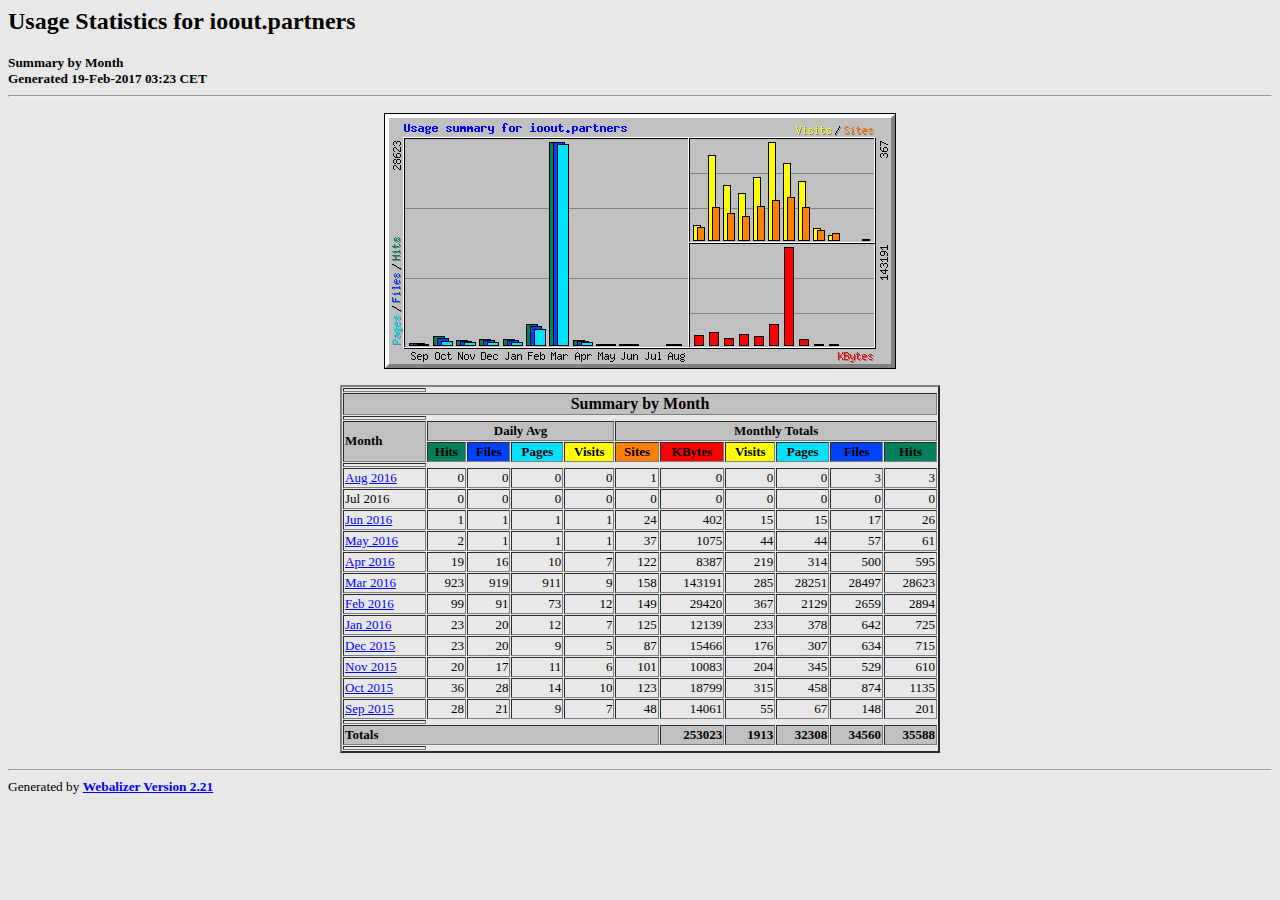
<file: www/stats/index.html>
<!DOCTYPE HTML PUBLIC "-//W3C//DTD HTML 4.0 Transitional//EN">

<!-- Generated by The Webalizer  Ver. 2.21-02 -->
<!--                                          -->
<!-- Copyright 1997-2009  Bradford L. Barrett -->
<!--                                          -->
<!-- Distributed under the GNU GPL  Version 2 -->
<!--        Full text may be found at:        -->
<!--         http://www.webalizer.org         -->
<!--                                          -->
<!--  Give the power back to the programmers  -->
<!--   Support the Free Software Foundation   -->
<!--           (http://www.fsf.org)           -->
<!--                                          -->
<!-- *** Generated: 19-Feb-2017 03:23 CET *** -->

<HTML lang="en">
<HEAD>
 <TITLE>Usage Statistics for ioout.partners - Summary by Month</TITLE>
</HEAD>

<BODY BGCOLOR="#E8E8E8" TEXT="#000000" LINK="#0000FF" VLINK="#FF0000">
<H2>Usage Statistics for ioout.partners</H2>
<SMALL><STRONG>
Summary by Month<BR>
Generated 19-Feb-2017 03:23 CET<BR>
</STRONG></SMALL>
<CENTER>
<HR>
<P>
<IMG SRC="usage.png" ALT="Usage summary for ioout.partners" HEIGHT=256 WIDTH=512><P>
<TABLE WIDTH=600 BORDER=2 CELLSPACING=1 CELLPADDING=1>
<TR><TH HEIGHT=4></TH></TR>
<TR><TH COLSPAN=11 BGCOLOR="#C0C0C0" ALIGN=center>Summary by Month</TH></TR>
<TR><TH HEIGHT=4></TH></TR>
<TR><TH ALIGN=left ROWSPAN=2 BGCOLOR="#C0C0C0"><FONT SIZE="-1">Month</FONT></TH>
<TH ALIGN=center COLSPAN=4 BGCOLOR="#C0C0C0"><FONT SIZE="-1">Daily Avg</FONT></TH>
<TH ALIGN=center COLSPAN=6 BGCOLOR="#C0C0C0"><FONT SIZE="-1">Monthly Totals</FONT></TH></TR>
<TR><TH ALIGN=center BGCOLOR="#00805c"><FONT SIZE="-1">Hits</FONT></TH>
<TH ALIGN=center BGCOLOR="#0040ff"><FONT SIZE="-1">Files</FONT></TH>
<TH ALIGN=center BGCOLOR="#00e0ff"><FONT SIZE="-1">Pages</FONT></TH>
<TH ALIGN=center BGCOLOR="#ffff00"><FONT SIZE="-1">Visits</FONT></TH>
<TH ALIGN=center BGCOLOR="#ff8000"><FONT SIZE="-1">Sites</FONT></TH>
<TH ALIGN=center BGCOLOR="#ff0000"><FONT SIZE="-1">KBytes</FONT></TH>
<TH ALIGN=center BGCOLOR="#ffff00"><FONT SIZE="-1">Visits</FONT></TH>
<TH ALIGN=center BGCOLOR="#00e0ff"><FONT SIZE="-1">Pages</FONT></TH>
<TH ALIGN=center BGCOLOR="#0040ff"><FONT SIZE="-1">Files</FONT></TH>
<TH ALIGN=center BGCOLOR="#00805c"><FONT SIZE="-1">Hits</FONT></TH></TR>
<TR><TH HEIGHT=4></TH></TR>
<TR><TD NOWRAP><A HREF="usage_201608.html"><FONT SIZE="-1">Aug 2016</FONT></A></TD>
<TD ALIGN=right><FONT SIZE="-1">0</FONT></TD>
<TD ALIGN=right><FONT SIZE="-1">0</FONT></TD>
<TD ALIGN=right><FONT SIZE="-1">0</FONT></TD>
<TD ALIGN=right><FONT SIZE="-1">0</FONT></TD>
<TD ALIGN=right><FONT SIZE="-1">1</FONT></TD>
<TD ALIGN=right><FONT SIZE="-1">0</FONT></TD>
<TD ALIGN=right><FONT SIZE="-1">0</FONT></TD>
<TD ALIGN=right><FONT SIZE="-1">0</FONT></TD>
<TD ALIGN=right><FONT SIZE="-1">3</FONT></TD>
<TD ALIGN=right><FONT SIZE="-1">3</FONT></TD></TR>
<TR><TD NOWRAP><FONT SIZE="-1">Jul 2016</FONT></A></TD>
<TD ALIGN=right><FONT SIZE="-1">0</FONT></TD>
<TD ALIGN=right><FONT SIZE="-1">0</FONT></TD>
<TD ALIGN=right><FONT SIZE="-1">0</FONT></TD>
<TD ALIGN=right><FONT SIZE="-1">0</FONT></TD>
<TD ALIGN=right><FONT SIZE="-1">0</FONT></TD>
<TD ALIGN=right><FONT SIZE="-1">0</FONT></TD>
<TD ALIGN=right><FONT SIZE="-1">0</FONT></TD>
<TD ALIGN=right><FONT SIZE="-1">0</FONT></TD>
<TD ALIGN=right><FONT SIZE="-1">0</FONT></TD>
<TD ALIGN=right><FONT SIZE="-1">0</FONT></TD></TR>
<TR><TD NOWRAP><A HREF="usage_201606.html"><FONT SIZE="-1">Jun 2016</FONT></A></TD>
<TD ALIGN=right><FONT SIZE="-1">1</FONT></TD>
<TD ALIGN=right><FONT SIZE="-1">1</FONT></TD>
<TD ALIGN=right><FONT SIZE="-1">1</FONT></TD>
<TD ALIGN=right><FONT SIZE="-1">1</FONT></TD>
<TD ALIGN=right><FONT SIZE="-1">24</FONT></TD>
<TD ALIGN=right><FONT SIZE="-1">402</FONT></TD>
<TD ALIGN=right><FONT SIZE="-1">15</FONT></TD>
<TD ALIGN=right><FONT SIZE="-1">15</FONT></TD>
<TD ALIGN=right><FONT SIZE="-1">17</FONT></TD>
<TD ALIGN=right><FONT SIZE="-1">26</FONT></TD></TR>
<TR><TD NOWRAP><A HREF="usage_201605.html"><FONT SIZE="-1">May 2016</FONT></A></TD>
<TD ALIGN=right><FONT SIZE="-1">2</FONT></TD>
<TD ALIGN=right><FONT SIZE="-1">1</FONT></TD>
<TD ALIGN=right><FONT SIZE="-1">1</FONT></TD>
<TD ALIGN=right><FONT SIZE="-1">1</FONT></TD>
<TD ALIGN=right><FONT SIZE="-1">37</FONT></TD>
<TD ALIGN=right><FONT SIZE="-1">1075</FONT></TD>
<TD ALIGN=right><FONT SIZE="-1">44</FONT></TD>
<TD ALIGN=right><FONT SIZE="-1">44</FONT></TD>
<TD ALIGN=right><FONT SIZE="-1">57</FONT></TD>
<TD ALIGN=right><FONT SIZE="-1">61</FONT></TD></TR>
<TR><TD NOWRAP><A HREF="usage_201604.html"><FONT SIZE="-1">Apr 2016</FONT></A></TD>
<TD ALIGN=right><FONT SIZE="-1">19</FONT></TD>
<TD ALIGN=right><FONT SIZE="-1">16</FONT></TD>
<TD ALIGN=right><FONT SIZE="-1">10</FONT></TD>
<TD ALIGN=right><FONT SIZE="-1">7</FONT></TD>
<TD ALIGN=right><FONT SIZE="-1">122</FONT></TD>
<TD ALIGN=right><FONT SIZE="-1">8387</FONT></TD>
<TD ALIGN=right><FONT SIZE="-1">219</FONT></TD>
<TD ALIGN=right><FONT SIZE="-1">314</FONT></TD>
<TD ALIGN=right><FONT SIZE="-1">500</FONT></TD>
<TD ALIGN=right><FONT SIZE="-1">595</FONT></TD></TR>
<TR><TD NOWRAP><A HREF="usage_201603.html"><FONT SIZE="-1">Mar 2016</FONT></A></TD>
<TD ALIGN=right><FONT SIZE="-1">923</FONT></TD>
<TD ALIGN=right><FONT SIZE="-1">919</FONT></TD>
<TD ALIGN=right><FONT SIZE="-1">911</FONT></TD>
<TD ALIGN=right><FONT SIZE="-1">9</FONT></TD>
<TD ALIGN=right><FONT SIZE="-1">158</FONT></TD>
<TD ALIGN=right><FONT SIZE="-1">143191</FONT></TD>
<TD ALIGN=right><FONT SIZE="-1">285</FONT></TD>
<TD ALIGN=right><FONT SIZE="-1">28251</FONT></TD>
<TD ALIGN=right><FONT SIZE="-1">28497</FONT></TD>
<TD ALIGN=right><FONT SIZE="-1">28623</FONT></TD></TR>
<TR><TD NOWRAP><A HREF="usage_201602.html"><FONT SIZE="-1">Feb 2016</FONT></A></TD>
<TD ALIGN=right><FONT SIZE="-1">99</FONT></TD>
<TD ALIGN=right><FONT SIZE="-1">91</FONT></TD>
<TD ALIGN=right><FONT SIZE="-1">73</FONT></TD>
<TD ALIGN=right><FONT SIZE="-1">12</FONT></TD>
<TD ALIGN=right><FONT SIZE="-1">149</FONT></TD>
<TD ALIGN=right><FONT SIZE="-1">29420</FONT></TD>
<TD ALIGN=right><FONT SIZE="-1">367</FONT></TD>
<TD ALIGN=right><FONT SIZE="-1">2129</FONT></TD>
<TD ALIGN=right><FONT SIZE="-1">2659</FONT></TD>
<TD ALIGN=right><FONT SIZE="-1">2894</FONT></TD></TR>
<TR><TD NOWRAP><A HREF="usage_201601.html"><FONT SIZE="-1">Jan 2016</FONT></A></TD>
<TD ALIGN=right><FONT SIZE="-1">23</FONT></TD>
<TD ALIGN=right><FONT SIZE="-1">20</FONT></TD>
<TD ALIGN=right><FONT SIZE="-1">12</FONT></TD>
<TD ALIGN=right><FONT SIZE="-1">7</FONT></TD>
<TD ALIGN=right><FONT SIZE="-1">125</FONT></TD>
<TD ALIGN=right><FONT SIZE="-1">12139</FONT></TD>
<TD ALIGN=right><FONT SIZE="-1">233</FONT></TD>
<TD ALIGN=right><FONT SIZE="-1">378</FONT></TD>
<TD ALIGN=right><FONT SIZE="-1">642</FONT></TD>
<TD ALIGN=right><FONT SIZE="-1">725</FONT></TD></TR>
<TR><TD NOWRAP><A HREF="usage_201512.html"><FONT SIZE="-1">Dec 2015</FONT></A></TD>
<TD ALIGN=right><FONT SIZE="-1">23</FONT></TD>
<TD ALIGN=right><FONT SIZE="-1">20</FONT></TD>
<TD ALIGN=right><FONT SIZE="-1">9</FONT></TD>
<TD ALIGN=right><FONT SIZE="-1">5</FONT></TD>
<TD ALIGN=right><FONT SIZE="-1">87</FONT></TD>
<TD ALIGN=right><FONT SIZE="-1">15466</FONT></TD>
<TD ALIGN=right><FONT SIZE="-1">176</FONT></TD>
<TD ALIGN=right><FONT SIZE="-1">307</FONT></TD>
<TD ALIGN=right><FONT SIZE="-1">634</FONT></TD>
<TD ALIGN=right><FONT SIZE="-1">715</FONT></TD></TR>
<TR><TD NOWRAP><A HREF="usage_201511.html"><FONT SIZE="-1">Nov 2015</FONT></A></TD>
<TD ALIGN=right><FONT SIZE="-1">20</FONT></TD>
<TD ALIGN=right><FONT SIZE="-1">17</FONT></TD>
<TD ALIGN=right><FONT SIZE="-1">11</FONT></TD>
<TD ALIGN=right><FONT SIZE="-1">6</FONT></TD>
<TD ALIGN=right><FONT SIZE="-1">101</FONT></TD>
<TD ALIGN=right><FONT SIZE="-1">10083</FONT></TD>
<TD ALIGN=right><FONT SIZE="-1">204</FONT></TD>
<TD ALIGN=right><FONT SIZE="-1">345</FONT></TD>
<TD ALIGN=right><FONT SIZE="-1">529</FONT></TD>
<TD ALIGN=right><FONT SIZE="-1">610</FONT></TD></TR>
<TR><TD NOWRAP><A HREF="usage_201510.html"><FONT SIZE="-1">Oct 2015</FONT></A></TD>
<TD ALIGN=right><FONT SIZE="-1">36</FONT></TD>
<TD ALIGN=right><FONT SIZE="-1">28</FONT></TD>
<TD ALIGN=right><FONT SIZE="-1">14</FONT></TD>
<TD ALIGN=right><FONT SIZE="-1">10</FONT></TD>
<TD ALIGN=right><FONT SIZE="-1">123</FONT></TD>
<TD ALIGN=right><FONT SIZE="-1">18799</FONT></TD>
<TD ALIGN=right><FONT SIZE="-1">315</FONT></TD>
<TD ALIGN=right><FONT SIZE="-1">458</FONT></TD>
<TD ALIGN=right><FONT SIZE="-1">874</FONT></TD>
<TD ALIGN=right><FONT SIZE="-1">1135</FONT></TD></TR>
<TR><TD NOWRAP><A HREF="usage_201509.html"><FONT SIZE="-1">Sep 2015</FONT></A></TD>
<TD ALIGN=right><FONT SIZE="-1">28</FONT></TD>
<TD ALIGN=right><FONT SIZE="-1">21</FONT></TD>
<TD ALIGN=right><FONT SIZE="-1">9</FONT></TD>
<TD ALIGN=right><FONT SIZE="-1">7</FONT></TD>
<TD ALIGN=right><FONT SIZE="-1">48</FONT></TD>
<TD ALIGN=right><FONT SIZE="-1">14061</FONT></TD>
<TD ALIGN=right><FONT SIZE="-1">55</FONT></TD>
<TD ALIGN=right><FONT SIZE="-1">67</FONT></TD>
<TD ALIGN=right><FONT SIZE="-1">148</FONT></TD>
<TD ALIGN=right><FONT SIZE="-1">201</FONT></TD></TR>
<TR><TH HEIGHT=4></TH></TR>
<TR><TH BGCOLOR="#C0C0C0" COLSPAN=6 ALIGN=left><FONT SIZE="-1">Totals</FONT></TH>
<TH BGCOLOR="#C0C0C0" ALIGN=right><FONT SIZE="-1">253023</FONT></TH>
<TH BGCOLOR="#C0C0C0" ALIGN=right><FONT SIZE="-1">1913</FONT></TH>
<TH BGCOLOR="#C0C0C0" ALIGN=right><FONT SIZE="-1">32308</FONT></TH>
<TH BGCOLOR="#C0C0C0" ALIGN=right><FONT SIZE="-1">34560</FONT></TH>
<TH BGCOLOR="#C0C0C0" ALIGN=right><FONT SIZE="-1">35588</FONT></TH></TR>
<TR><TH HEIGHT=4></TH></TR>
</TABLE>
</CENTER>
<P>
<HR>
<TABLE WIDTH="100%" CELLPADDING=0 CELLSPACING=0 BORDER=0>
<TR>
<TD ALIGN=left VALIGN=top>
<SMALL>Generated by
<A HREF="http://www.webalizer.org/"><STRONG>Webalizer Version 2.21</STRONG></A>
</SMALL>
</TD>
</TR>
</TABLE>

<!-- Webalizer Version 2.21-02 (Mod: 13-Jan-2009) -->

</BODY>
</HTML>
</file>
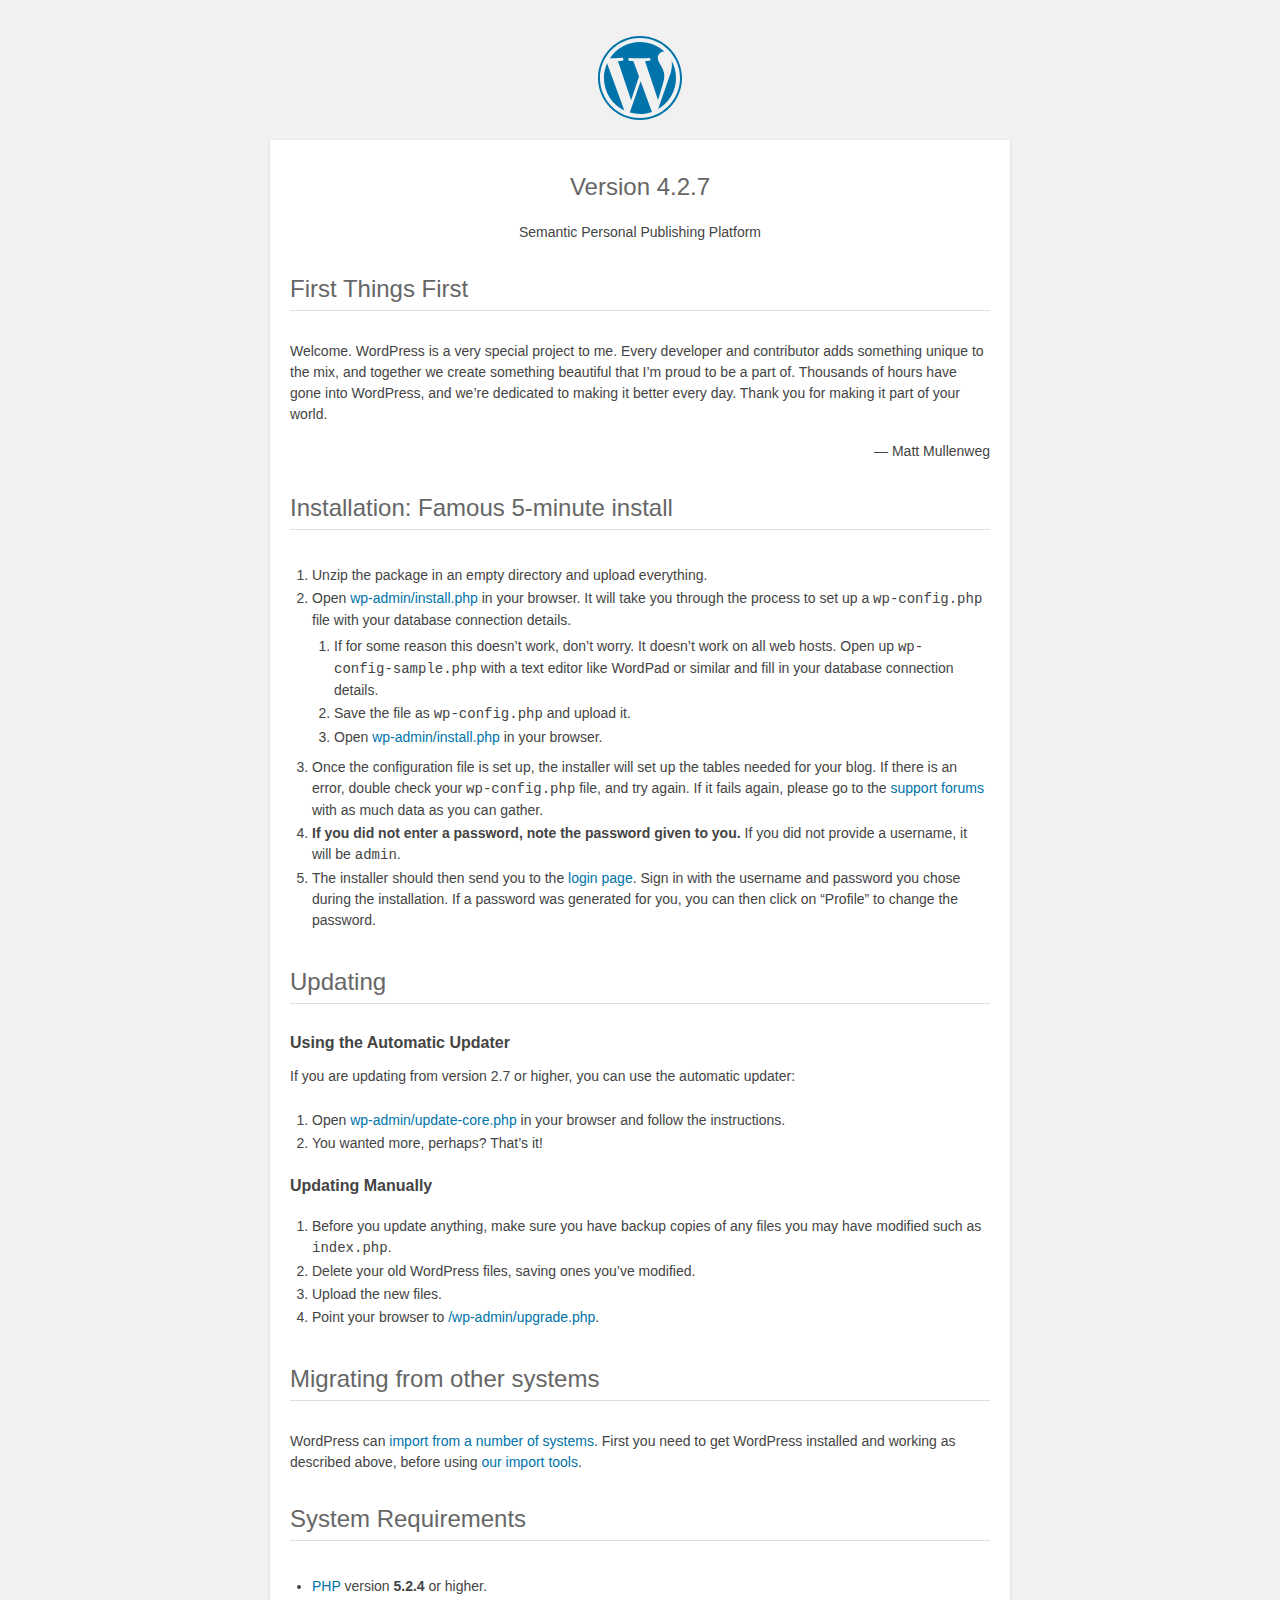
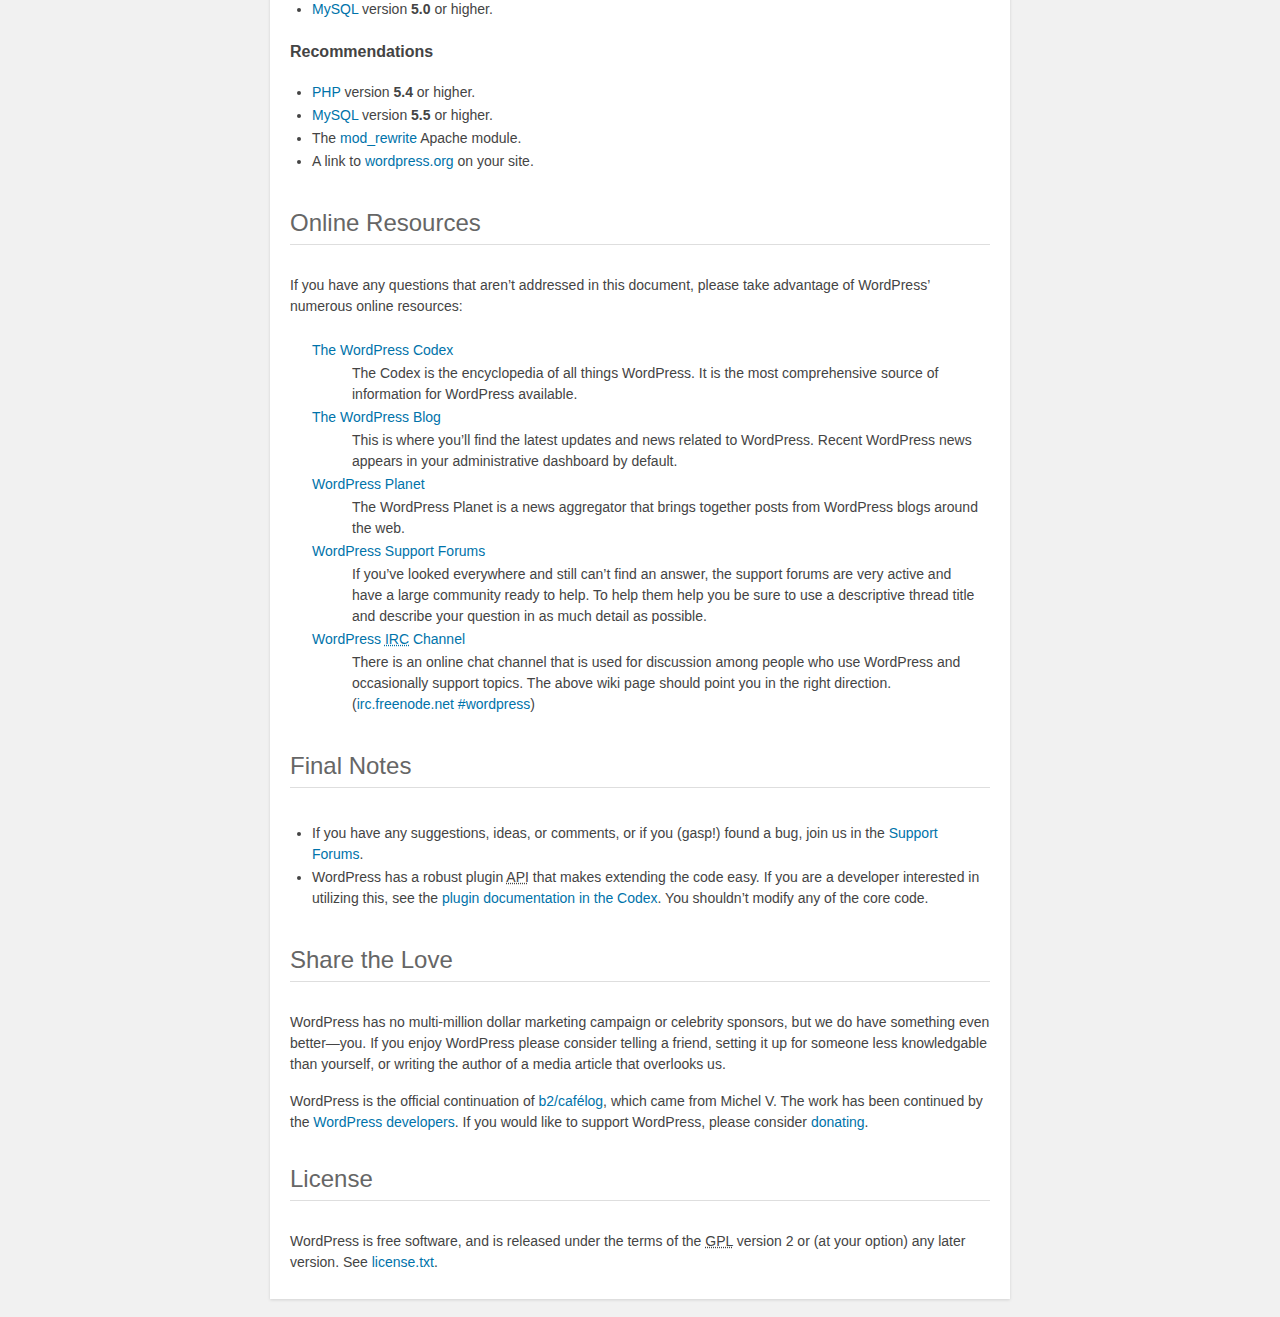
<file: www/readme.html>
<!DOCTYPE html>
<html>
<head>
	<meta name="viewport" content="width=device-width" />
	<meta http-equiv="Content-Type" content="text/html; charset=utf-8" />
	<title>WordPress &#8250; ReadMe</title>
	<link rel="stylesheet" href="wp-admin/css/install.css?ver=20100228" type="text/css" />
</head>
<body>
<h1 id="logo">
	<a href="https://wordpress.org/"><img alt="WordPress" src="wp-admin/images/wordpress-logo.png" /></a>
	<br /> Version 4.2.7
</h1>
<p style="text-align: center">Semantic Personal Publishing Platform</p>

<h1>First Things First</h1>
<p>Welcome. WordPress is a very special project to me. Every developer and contributor adds something unique to the mix, and together we create something beautiful that I&#8217;m proud to be a part of. Thousands of hours have gone into WordPress, and we&#8217;re dedicated to making it better every day. Thank you for making it part of your world.</p>
<p style="text-align: right">&#8212; Matt Mullenweg</p>

<h1>Installation: Famous 5-minute install</h1>
<ol>
	<li>Unzip the package in an empty directory and upload everything.</li>
	<li>Open <span class="file"><a href="wp-admin/install.php">wp-admin/install.php</a></span> in your browser. It will take you through the process to set up a <code>wp-config.php</code> file with your database connection details.
		<ol>
			<li>If for some reason this doesn&#8217;t work, don&#8217;t worry. It doesn&#8217;t work on all web hosts. Open up <code>wp-config-sample.php</code> with a text editor like WordPad or similar and fill in your database connection details.</li>
			<li>Save the file as <code>wp-config.php</code> and upload it.</li>
			<li>Open <span class="file"><a href="wp-admin/install.php">wp-admin/install.php</a></span> in your browser.</li>
		</ol>
	</li>
	<li>Once the configuration file is set up, the installer will set up the tables needed for your blog. If there is an error, double check your <code>wp-config.php</code> file, and try again. If it fails again, please go to the <a href="https://wordpress.org/support/" title="WordPress support">support forums</a> with as much data as you can gather.</li>
	<li><strong>If you did not enter a password, note the password given to you.</strong> If you did not provide a username, it will be <code>admin</code>.</li>
	<li>The installer should then send you to the <a href="wp-login.php">login page</a>. Sign in with the username and password you chose during the installation. If a password was generated for you, you can then click on &#8220;Profile&#8221; to change the password.</li>
</ol>

<h1>Updating</h1>
<h2>Using the Automatic Updater</h2>
<p>If you are updating from version 2.7 or higher, you can use the automatic updater:</p>
<ol>
	<li>Open <span class="file"><a href="wp-admin/update-core.php">wp-admin/update-core.php</a></span> in your browser and follow the instructions.</li>
	<li>You wanted more, perhaps? That&#8217;s it!</li>
</ol>

<h2>Updating Manually</h2>
<ol>
	<li>Before you update anything, make sure you have backup copies of any files you may have modified such as <code>index.php</code>.</li>
	<li>Delete your old WordPress files, saving ones you&#8217;ve modified.</li>
	<li>Upload the new files.</li>
	<li>Point your browser to <span class="file"><a href="wp-admin/upgrade.php">/wp-admin/upgrade.php</a>.</span></li>
</ol>

<h1>Migrating from other systems</h1>
<p>WordPress can <a href="https://codex.wordpress.org/Importing_Content">import from a number of systems</a>. First you need to get WordPress installed and working as described above, before using <a href="wp-admin/import.php" title="Import to WordPress">our import tools</a>.</p>

<h1>System Requirements</h1>
<ul>
	<li><a href="http://php.net/">PHP</a> version <strong>5.2.4</strong> or higher.</li>
	<li><a href="http://www.mysql.com/">MySQL</a> version <strong>5.0</strong> or higher.</li>
</ul>

<h2>Recommendations</h2>
<ul>
	<li><a href="http://php.net/">PHP</a> version <strong>5.4</strong> or higher.</li>
	<li><a href="http://www.mysql.com/">MySQL</a> version <strong>5.5</strong> or higher.</li>
	<li>The <a href="http://httpd.apache.org/docs/2.2/mod/mod_rewrite.html">mod_rewrite</a> Apache module.</li>
	<li>A link to <a href="https://wordpress.org/">wordpress.org</a> on your site.</li>
</ul>

<h1>Online Resources</h1>
<p>If you have any questions that aren&#8217;t addressed in this document, please take advantage of WordPress&#8217; numerous online resources:</p>
<dl>
	<dt><a href="https://codex.wordpress.org/">The WordPress Codex</a></dt>
		<dd>The Codex is the encyclopedia of all things WordPress. It is the most comprehensive source of information for WordPress available.</dd>
	<dt><a href="https://wordpress.org/news/">The WordPress Blog</a></dt>
		<dd>This is where you&#8217;ll find the latest updates and news related to WordPress. Recent WordPress news appears in your administrative dashboard by default.</dd>
	<dt><a href="https://planet.wordpress.org/">WordPress Planet</a></dt>
		<dd>The WordPress Planet is a news aggregator that brings together posts from WordPress blogs around the web.</dd>
	<dt><a href="https://wordpress.org/support/">WordPress Support Forums</a></dt>
		<dd>If you&#8217;ve looked everywhere and still can&#8217;t find an answer, the support forums are very active and have a large community ready to help. To help them help you be sure to use a descriptive thread title and describe your question in as much detail as possible.</dd>
	<dt><a href="https://codex.wordpress.org/IRC">WordPress <abbr title="Internet Relay Chat">IRC</abbr> Channel</a></dt>
		<dd>There is an online chat channel that is used for discussion among people who use WordPress and occasionally support topics. The above wiki page should point you in the right direction. (<a href="irc://irc.freenode.net/wordpress">irc.freenode.net #wordpress</a>)</dd>
</dl>

<h1>Final Notes</h1>
<ul>
	<li>If you have any suggestions, ideas, or comments, or if you (gasp!) found a bug, join us in the <a href="https://wordpress.org/support/">Support Forums</a>.</li>
	<li>WordPress has a robust plugin <abbr title="application programming interface">API</abbr> that makes extending the code easy. If you are a developer interested in utilizing this, see the <a href="https://codex.wordpress.org/Plugin_API" title="WordPress plugin API">plugin documentation in the Codex</a>. You shouldn&#8217;t modify any of the core code.</li>
</ul>

<h1>Share the Love</h1>
<p>WordPress has no multi-million dollar marketing campaign or celebrity sponsors, but we do have something even better&#8212;you. If you enjoy WordPress please consider telling a friend, setting it up for someone less knowledgable than yourself, or writing the author of a media article that overlooks us.</p>

<p>WordPress is the official continuation of <a href="http://cafelog.com/">b2/caf&#233;log</a>, which came from Michel V. The work has been continued by the <a href="https://wordpress.org/about/">WordPress developers</a>. If you would like to support WordPress, please consider <a href="https://wordpress.org/donate/" title="Donate to WordPress">donating</a>.</p>

<h1>License</h1>
<p>WordPress is free software, and is released under the terms of the <abbr title="GNU General Public License">GPL</abbr> version 2 or (at your option) any later version. See <a href="license.txt">license.txt</a>.</p>

</body>
</html>
</file>
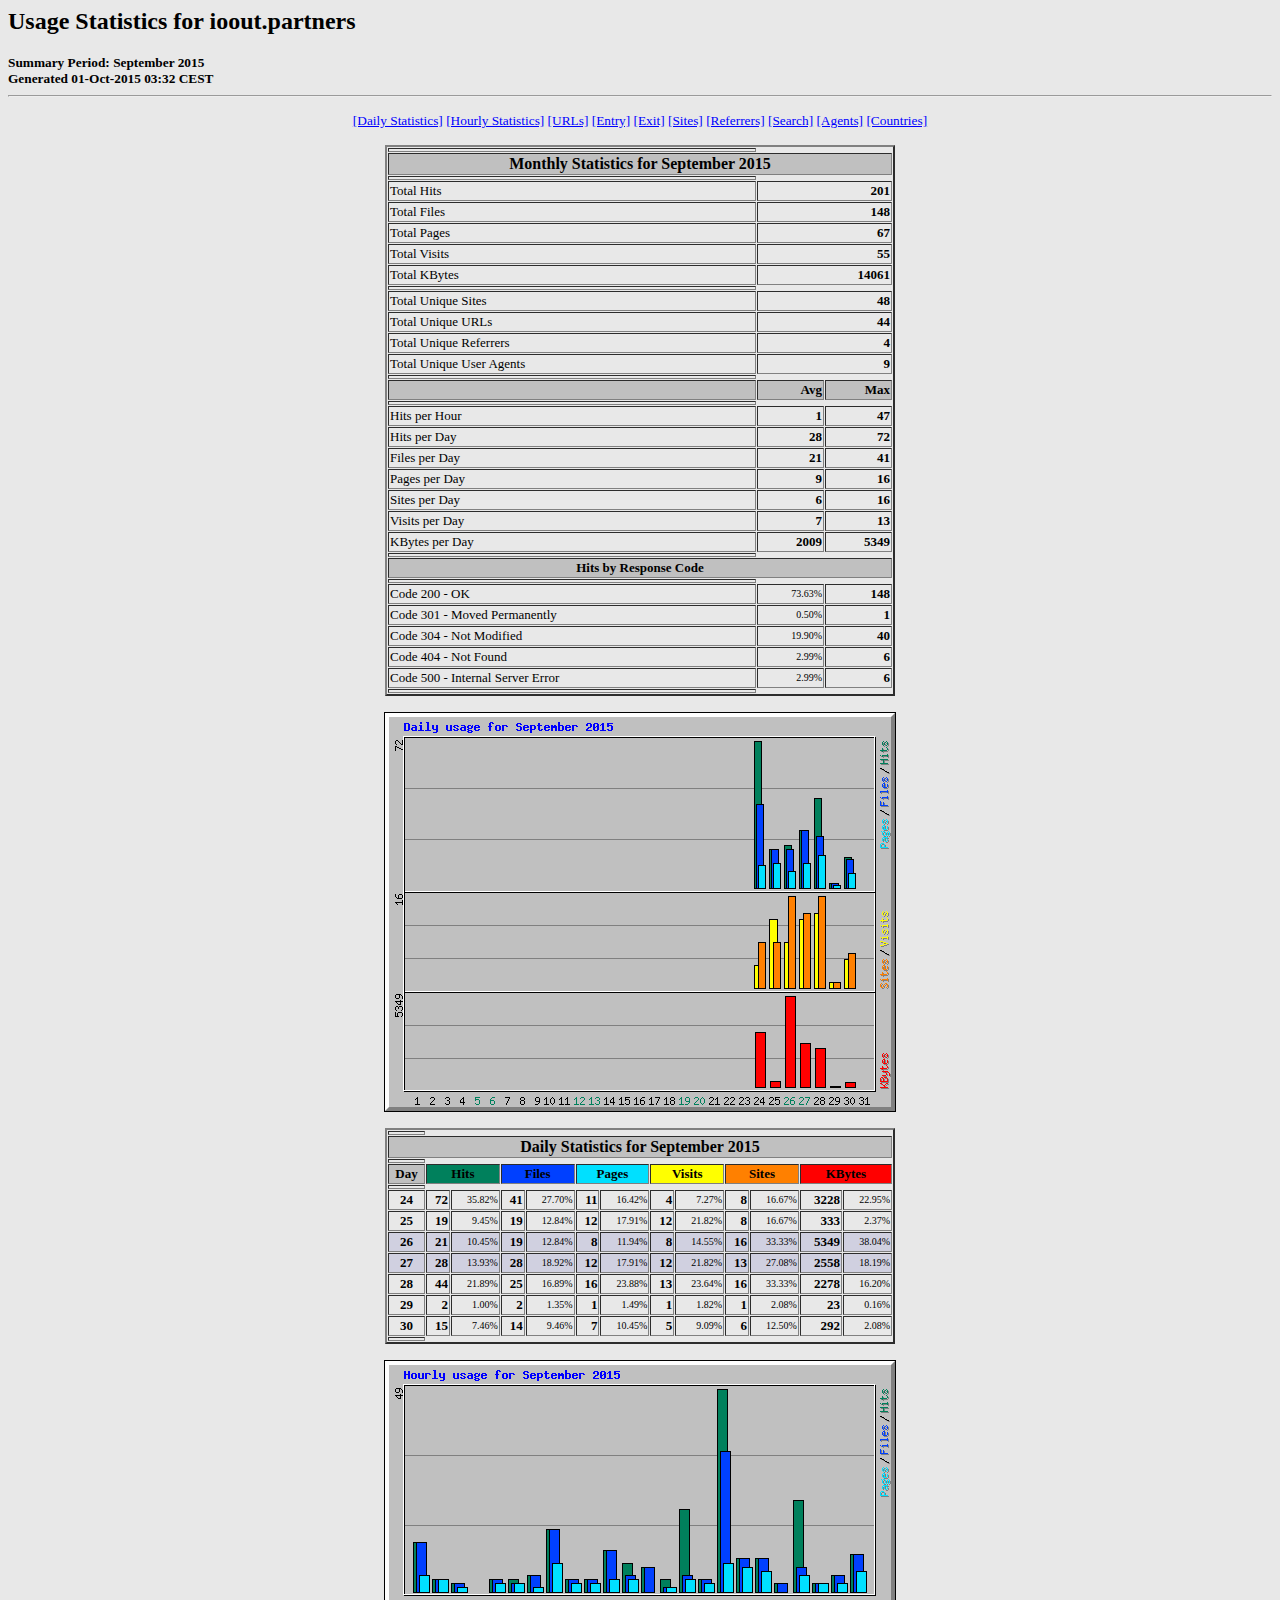
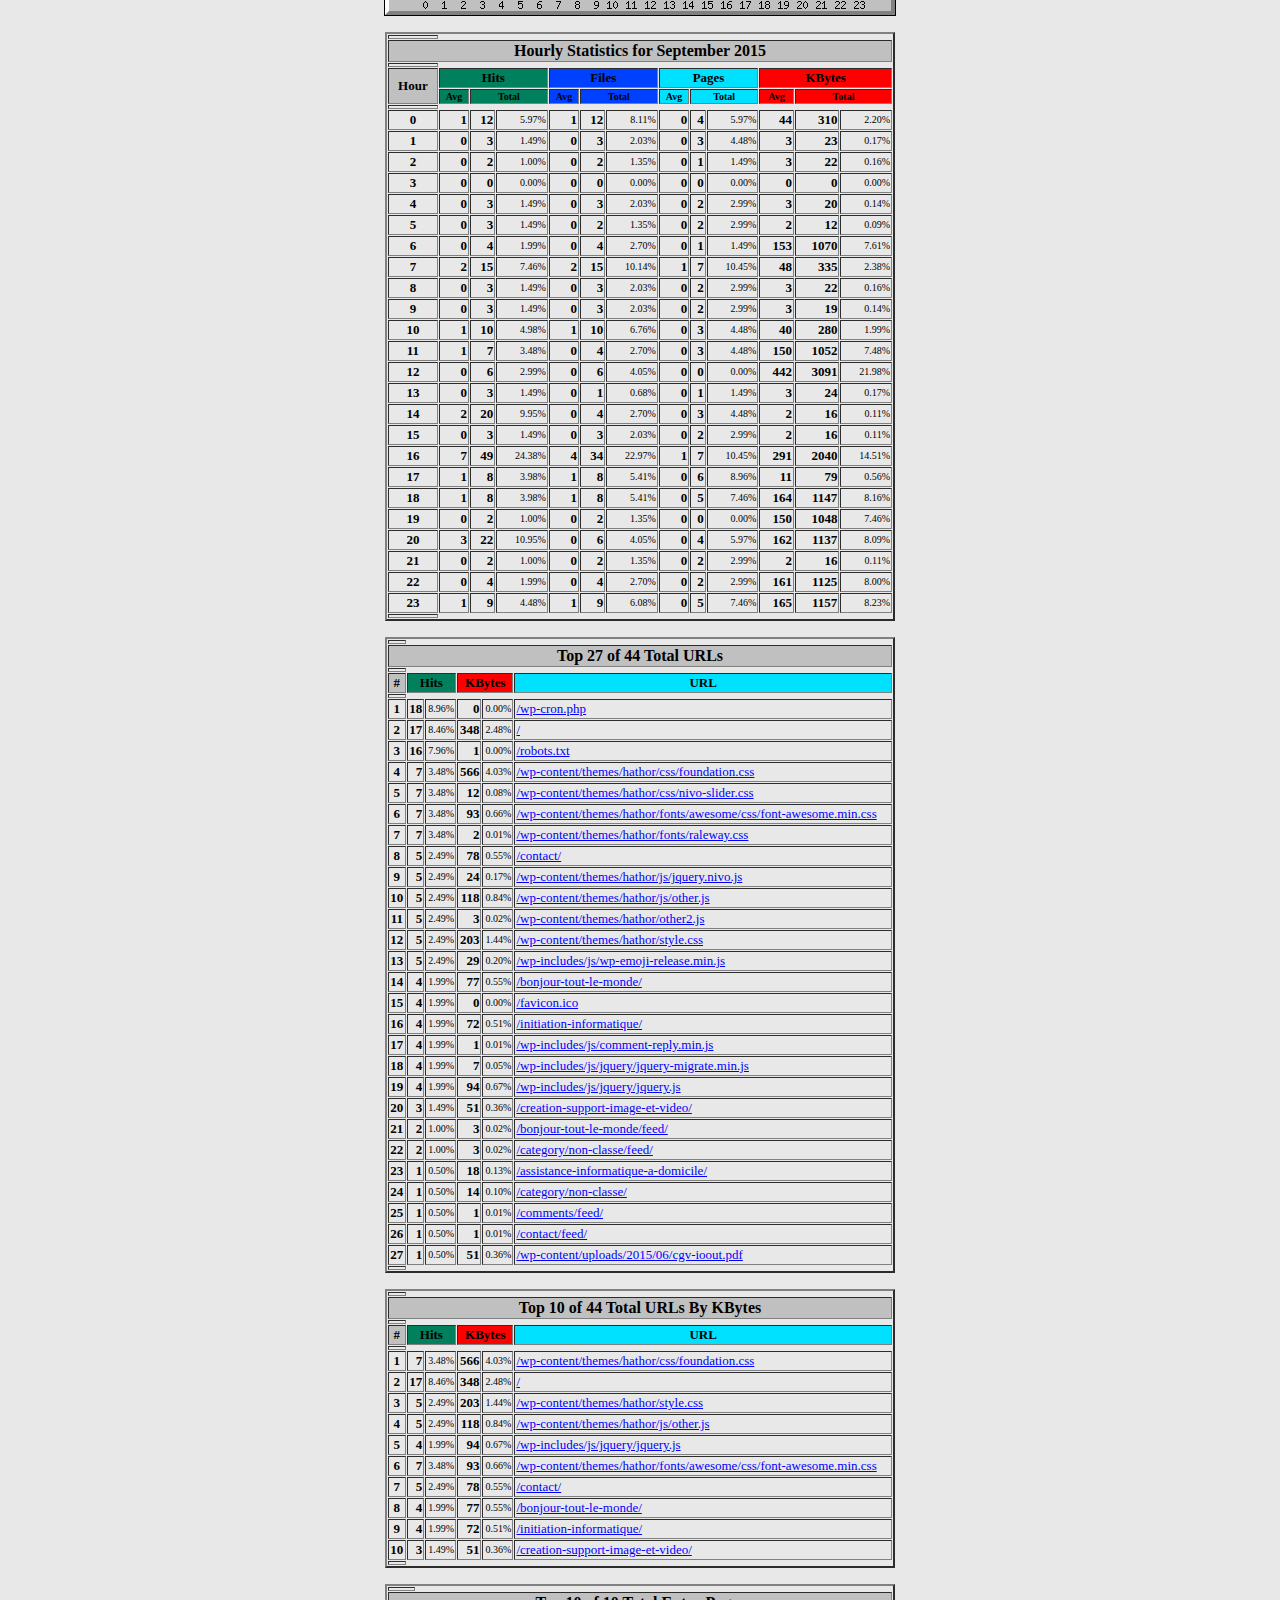
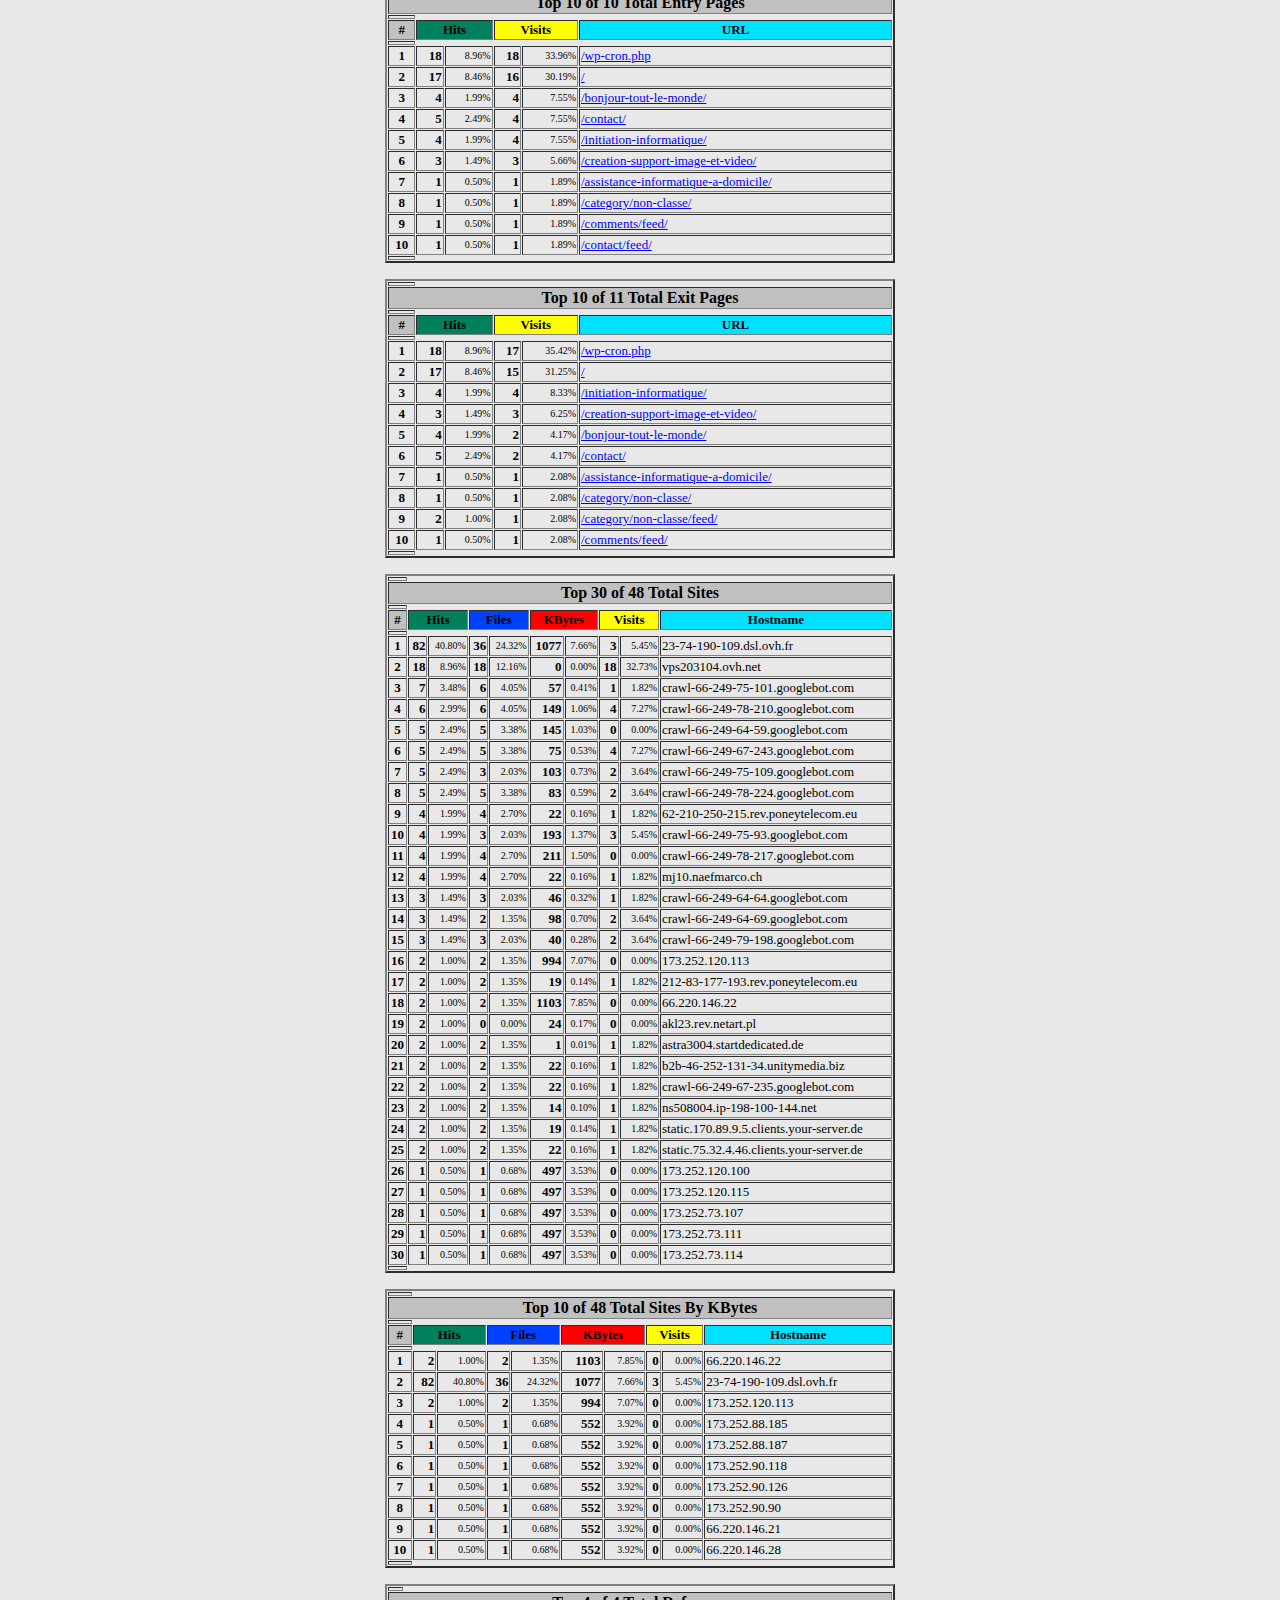
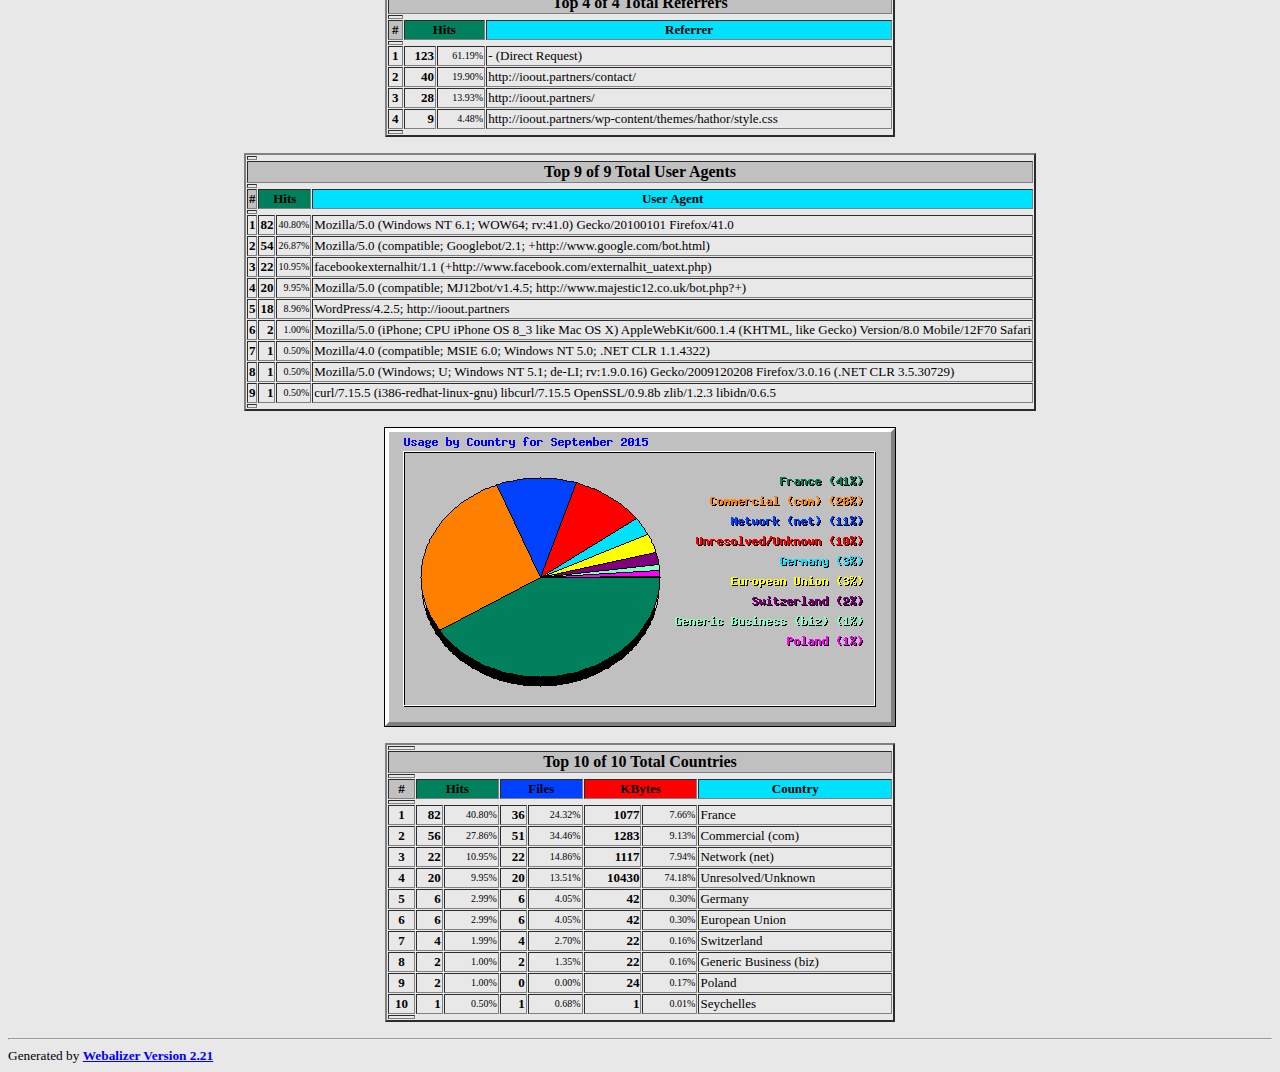
<file: www/stats/usage_201509.html>
<!DOCTYPE HTML PUBLIC "-//W3C//DTD HTML 4.0 Transitional//EN">

<!-- Generated by The Webalizer  Ver. 2.21-02 -->
<!--                                          -->
<!-- Copyright 1997-2009  Bradford L. Barrett -->
<!--                                          -->
<!-- Distributed under the GNU GPL  Version 2 -->
<!--        Full text may be found at:        -->
<!--         http://www.webalizer.org         -->
<!--                                          -->
<!--  Give the power back to the programmers  -->
<!--   Support the Free Software Foundation   -->
<!--           (http://www.fsf.org)           -->
<!--                                          -->
<!-- *** Generated: 01-Oct-2015 03:32 CEST *** -->

<HTML lang="en">
<HEAD>
 <TITLE>Usage Statistics for ioout.partners - September 2015</TITLE>
</HEAD>

<BODY BGCOLOR="#E8E8E8" TEXT="#000000" LINK="#0000FF" VLINK="#FF0000">
<H2>Usage Statistics for ioout.partners</H2>
<SMALL><STRONG>
Summary Period: September 2015<BR>
Generated 01-Oct-2015 03:32 CEST<BR>
</STRONG></SMALL>
<CENTER>
<HR>
<P>
<SMALL>
<A HREF="#DAYSTATS">[Daily Statistics]</A>
<A HREF="#HOURSTATS">[Hourly Statistics]</A>
<A HREF="#TOPURLS">[URLs]</A>
<A HREF="#TOPENTRY">[Entry]</A>
<A HREF="#TOPEXIT">[Exit]</A>
<A HREF="#TOPSITES">[Sites]</A>
<A HREF="#TOPREFS">[Referrers]</A>
<A HREF="#TOPSEARCH">[Search]</A>
<A HREF="#TOPAGENTS">[Agents]</A>
<A HREF="#TOPCTRYS">[Countries]</A>
</SMALL>
<P>
<TABLE WIDTH=510 BORDER=2 CELLSPACING=1 CELLPADDING=1>
<TR><TH HEIGHT=4></TH></TR>
<TR><TH COLSPAN=3 ALIGN=center BGCOLOR="#C0C0C0">Monthly Statistics for September 2015</TH></TR>
<TR><TH HEIGHT=4></TH></TR>
<TR><TD WIDTH=380><FONT SIZE="-1">Total Hits</FONT></TD>
<TD ALIGN=right COLSPAN=2><FONT SIZE="-1"><B>201</B></FONT></TD></TR>
<TR><TD WIDTH=380><FONT SIZE="-1">Total Files</FONT></TD>
<TD ALIGN=right COLSPAN=2><FONT SIZE="-1"><B>148</B></FONT></TD></TR>
<TR><TD WIDTH=380><FONT SIZE="-1">Total Pages</FONT></TD>
<TD ALIGN=right COLSPAN=2><FONT SIZE="-1"><B>67</B></FONT></TD></TR>
<TR><TD WIDTH=380><FONT SIZE="-1">Total Visits</FONT></TD>
<TD ALIGN=right COLSPAN=2><FONT SIZE="-1"><B>55</B></FONT></TD></TR>
<TR><TD WIDTH=380><FONT SIZE="-1">Total KBytes</FONT></TD>
<TD ALIGN=right COLSPAN=2><FONT SIZE="-1"><B>14061</B></FONT></TD></TR>
<TR><TH HEIGHT=4></TH></TR>
<TR><TD WIDTH=380><FONT SIZE="-1">Total Unique Sites</FONT></TD>
<TD ALIGN=right COLSPAN=2><FONT SIZE="-1"><B>48</B></FONT></TD></TR>
<TR><TD WIDTH=380><FONT SIZE="-1">Total Unique URLs</FONT></TD>
<TD ALIGN=right COLSPAN=2><FONT SIZE="-1"><B>44</B></FONT></TD></TR>
<TR><TD WIDTH=380><FONT SIZE="-1">Total Unique Referrers</FONT></TD>
<TD ALIGN=right COLSPAN=2><FONT SIZE="-1"><B>4</B></FONT></TD></TR>
<TR><TD WIDTH=380><FONT SIZE="-1">Total Unique User Agents</FONT></TD>
<TD ALIGN=right COLSPAN=2><FONT SIZE="-1"><B>9</B></FONT></TD></TR>
<TR><TH HEIGHT=4></TH></TR>
<TR><TH WIDTH=380 BGCOLOR="#C0C0C0"><FONT SIZE=-1 COLOR="#C0C0C0">.</FONT></TH>
<TH WIDTH=65 BGCOLOR="#C0C0C0" ALIGN=right><FONT SIZE=-1>Avg </FONT></TH>
<TH WIDTH=65 BGCOLOR="#C0C0C0" ALIGN=right><FONT SIZE=-1>Max </FONT></TH></TR>
<TR><TH HEIGHT=4></TH></TR>
<TR><TD><FONT SIZE="-1">Hits per Hour</FONT></TD>
<TD ALIGN=right WIDTH=65><FONT SIZE="-1"><B>1</B></FONT></TD>
<TD WIDTH=65 ALIGN=right><FONT SIZE=-1><B>47</B></FONT></TD></TR>
<TR><TD><FONT SIZE="-1">Hits per Day</FONT></TD>
<TD ALIGN=right WIDTH=65><FONT SIZE="-1"><B>28</B></FONT></TD>
<TD WIDTH=65 ALIGN=right><FONT SIZE=-1><B>72</B></FONT></TD></TR>
<TR><TD><FONT SIZE="-1">Files per Day</FONT></TD>
<TD ALIGN=right WIDTH=65><FONT SIZE="-1"><B>21</B></FONT></TD>
<TD WIDTH=65 ALIGN=right><FONT SIZE=-1><B>41</B></FONT></TD></TR>
<TR><TD><FONT SIZE="-1">Pages per Day</FONT></TD>
<TD ALIGN=right WIDTH=65><FONT SIZE="-1"><B>9</B></FONT></TD>
<TD WIDTH=65 ALIGN=right><FONT SIZE=-1><B>16</B></FONT></TD></TR>
<TR><TD><FONT SIZE="-1">Sites per Day</FONT></TD>
<TD ALIGN=right WIDTH=65><FONT SIZE="-1"><B>6</B></FONT></TD>
<TD WIDTH=65 ALIGN=right><FONT SIZE=-1><B>16</B></FONT></TD></TR>
<TR><TD><FONT SIZE="-1">Visits per Day</FONT></TD>
<TD ALIGN=right WIDTH=65><FONT SIZE="-1"><B>7</B></FONT></TD>
<TD WIDTH=65 ALIGN=right><FONT SIZE=-1><B>13</B></FONT></TD></TR>
<TR><TD><FONT SIZE="-1">KBytes per Day</FONT></TD>
<TD ALIGN=right WIDTH=65><FONT SIZE="-1"><B>2009</B></FONT></TD>
<TD WIDTH=65 ALIGN=right><FONT SIZE=-1><B>5349</B></FONT></TD></TR>
<TR><TH HEIGHT=4></TH></TR>
<TR><TH COLSPAN=3 ALIGN=center BGCOLOR="#C0C0C0">
<FONT SIZE="-1">Hits by Response Code</FONT></TH></TR>
<TR><TH HEIGHT=4></TH></TR>
<TR><TD><FONT SIZE="-1">Code 200 - OK</FONT></TD>
<TD ALIGN=right><FONT SIZE="-2">73.63%</FONT></TD>
<TD ALIGN=right><FONT SIZE="-1"><B>148</B></FONT></TD></TR>
<TR><TD><FONT SIZE="-1">Code 301 - Moved Permanently</FONT></TD>
<TD ALIGN=right><FONT SIZE="-2">0.50%</FONT></TD>
<TD ALIGN=right><FONT SIZE="-1"><B>1</B></FONT></TD></TR>
<TR><TD><FONT SIZE="-1">Code 304 - Not Modified</FONT></TD>
<TD ALIGN=right><FONT SIZE="-2">19.90%</FONT></TD>
<TD ALIGN=right><FONT SIZE="-1"><B>40</B></FONT></TD></TR>
<TR><TD><FONT SIZE="-1">Code 404 - Not Found</FONT></TD>
<TD ALIGN=right><FONT SIZE="-2">2.99%</FONT></TD>
<TD ALIGN=right><FONT SIZE="-1"><B>6</B></FONT></TD></TR>
<TR><TD><FONT SIZE="-1">Code 500 - Internal Server Error</FONT></TD>
<TD ALIGN=right><FONT SIZE="-2">2.99%</FONT></TD>
<TD ALIGN=right><FONT SIZE="-1"><B>6</B></FONT></TD></TR>
<TR><TH HEIGHT=4></TH></TR>
</TABLE>
<P>
<A NAME="DAYSTATS"></A>
<IMG SRC="daily_usage_201509.png" ALT="Daily usage for September 2015" HEIGHT=400 WIDTH=512><P>
<TABLE WIDTH=510 BORDER=2 CELLSPACING=1 CELLPADDING=1>
<TR><TH HEIGHT=4></TH></TR>
<TR><TH BGCOLOR="#C0C0C0" COLSPAN=13 ALIGN=center>Daily Statistics for September 2015</TH></TR>
<TR><TH HEIGHT=4></TH></TR>
<TR><TH ALIGN=center BGCOLOR="#C0C0C0"><FONT SIZE="-1">Day</FONT></TH>
<TH ALIGN=center BGCOLOR="#00805c" COLSPAN=2><FONT SIZE="-1">Hits</FONT></TH>
<TH ALIGN=center BGCOLOR="#0040ff" COLSPAN=2><FONT SIZE="-1">Files</FONT></TH>
<TH ALIGN=center BGCOLOR="#00e0ff" COLSPAN=2><FONT SIZE="-1">Pages</FONT></TH>
<TH ALIGN=center BGCOLOR="#ffff00" COLSPAN=2><FONT SIZE="-1">Visits</FONT></TH>
<TH ALIGN=center BGCOLOR="#ff8000" COLSPAN=2><FONT SIZE="-1">Sites</FONT></TH>
<TH ALIGN=center BGCOLOR="#ff0000" COLSPAN=2><FONT SIZE="-1">KBytes</FONT></TH></TR>
<TR><TH HEIGHT=4></TH></TR>
<TR><TD ALIGN=center><FONT SIZE="-1"><B>24</B></FONT></TD>
<TD ALIGN=right><FONT SIZE="-1"><B>72</B></FONT></TD>
<TD ALIGN=right><FONT SIZE="-2">35.82%</FONT></TD>
<TD ALIGN=right><FONT SIZE="-1"><B>41</B></FONT></TD>
<TD ALIGN=right><FONT SIZE="-2">27.70%</FONT></TD>
<TD ALIGN=right><FONT SIZE="-1"><B>11</B></FONT></TD>
<TD ALIGN=right><FONT SIZE="-2">16.42%</FONT></TD>
<TD ALIGN=right><FONT SIZE="-1"><B>4</B></FONT></TD>
<TD ALIGN=right><FONT SIZE="-2">7.27%</FONT></TD>
<TD ALIGN=right><FONT SIZE="-1"><B>8</B></FONT></TD>
<TD ALIGN=right><FONT SIZE="-2">16.67%</FONT></TD>
<TD ALIGN=right><FONT SIZE="-1"><B>3228</B></FONT></TD>
<TD ALIGN=right><FONT SIZE="-2">22.95%</FONT></TD></TR>
<TR><TD ALIGN=center><FONT SIZE="-1"><B>25</B></FONT></TD>
<TD ALIGN=right><FONT SIZE="-1"><B>19</B></FONT></TD>
<TD ALIGN=right><FONT SIZE="-2">9.45%</FONT></TD>
<TD ALIGN=right><FONT SIZE="-1"><B>19</B></FONT></TD>
<TD ALIGN=right><FONT SIZE="-2">12.84%</FONT></TD>
<TD ALIGN=right><FONT SIZE="-1"><B>12</B></FONT></TD>
<TD ALIGN=right><FONT SIZE="-2">17.91%</FONT></TD>
<TD ALIGN=right><FONT SIZE="-1"><B>12</B></FONT></TD>
<TD ALIGN=right><FONT SIZE="-2">21.82%</FONT></TD>
<TD ALIGN=right><FONT SIZE="-1"><B>8</B></FONT></TD>
<TD ALIGN=right><FONT SIZE="-2">16.67%</FONT></TD>
<TD ALIGN=right><FONT SIZE="-1"><B>333</B></FONT></TD>
<TD ALIGN=right><FONT SIZE="-2">2.37%</FONT></TD></TR>
<TR BGCOLOR="#D0D0E0"><TD ALIGN=center><FONT SIZE="-1"><B>26</B></FONT></TD>
<TD ALIGN=right><FONT SIZE="-1"><B>21</B></FONT></TD>
<TD ALIGN=right><FONT SIZE="-2">10.45%</FONT></TD>
<TD ALIGN=right><FONT SIZE="-1"><B>19</B></FONT></TD>
<TD ALIGN=right><FONT SIZE="-2">12.84%</FONT></TD>
<TD ALIGN=right><FONT SIZE="-1"><B>8</B></FONT></TD>
<TD ALIGN=right><FONT SIZE="-2">11.94%</FONT></TD>
<TD ALIGN=right><FONT SIZE="-1"><B>8</B></FONT></TD>
<TD ALIGN=right><FONT SIZE="-2">14.55%</FONT></TD>
<TD ALIGN=right><FONT SIZE="-1"><B>16</B></FONT></TD>
<TD ALIGN=right><FONT SIZE="-2">33.33%</FONT></TD>
<TD ALIGN=right><FONT SIZE="-1"><B>5349</B></FONT></TD>
<TD ALIGN=right><FONT SIZE="-2">38.04%</FONT></TD></TR>
<TR BGCOLOR="#D0D0E0"><TD ALIGN=center><FONT SIZE="-1"><B>27</B></FONT></TD>
<TD ALIGN=right><FONT SIZE="-1"><B>28</B></FONT></TD>
<TD ALIGN=right><FONT SIZE="-2">13.93%</FONT></TD>
<TD ALIGN=right><FONT SIZE="-1"><B>28</B></FONT></TD>
<TD ALIGN=right><FONT SIZE="-2">18.92%</FONT></TD>
<TD ALIGN=right><FONT SIZE="-1"><B>12</B></FONT></TD>
<TD ALIGN=right><FONT SIZE="-2">17.91%</FONT></TD>
<TD ALIGN=right><FONT SIZE="-1"><B>12</B></FONT></TD>
<TD ALIGN=right><FONT SIZE="-2">21.82%</FONT></TD>
<TD ALIGN=right><FONT SIZE="-1"><B>13</B></FONT></TD>
<TD ALIGN=right><FONT SIZE="-2">27.08%</FONT></TD>
<TD ALIGN=right><FONT SIZE="-1"><B>2558</B></FONT></TD>
<TD ALIGN=right><FONT SIZE="-2">18.19%</FONT></TD></TR>
<TR><TD ALIGN=center><FONT SIZE="-1"><B>28</B></FONT></TD>
<TD ALIGN=right><FONT SIZE="-1"><B>44</B></FONT></TD>
<TD ALIGN=right><FONT SIZE="-2">21.89%</FONT></TD>
<TD ALIGN=right><FONT SIZE="-1"><B>25</B></FONT></TD>
<TD ALIGN=right><FONT SIZE="-2">16.89%</FONT></TD>
<TD ALIGN=right><FONT SIZE="-1"><B>16</B></FONT></TD>
<TD ALIGN=right><FONT SIZE="-2">23.88%</FONT></TD>
<TD ALIGN=right><FONT SIZE="-1"><B>13</B></FONT></TD>
<TD ALIGN=right><FONT SIZE="-2">23.64%</FONT></TD>
<TD ALIGN=right><FONT SIZE="-1"><B>16</B></FONT></TD>
<TD ALIGN=right><FONT SIZE="-2">33.33%</FONT></TD>
<TD ALIGN=right><FONT SIZE="-1"><B>2278</B></FONT></TD>
<TD ALIGN=right><FONT SIZE="-2">16.20%</FONT></TD></TR>
<TR><TD ALIGN=center><FONT SIZE="-1"><B>29</B></FONT></TD>
<TD ALIGN=right><FONT SIZE="-1"><B>2</B></FONT></TD>
<TD ALIGN=right><FONT SIZE="-2">1.00%</FONT></TD>
<TD ALIGN=right><FONT SIZE="-1"><B>2</B></FONT></TD>
<TD ALIGN=right><FONT SIZE="-2">1.35%</FONT></TD>
<TD ALIGN=right><FONT SIZE="-1"><B>1</B></FONT></TD>
<TD ALIGN=right><FONT SIZE="-2">1.49%</FONT></TD>
<TD ALIGN=right><FONT SIZE="-1"><B>1</B></FONT></TD>
<TD ALIGN=right><FONT SIZE="-2">1.82%</FONT></TD>
<TD ALIGN=right><FONT SIZE="-1"><B>1</B></FONT></TD>
<TD ALIGN=right><FONT SIZE="-2">2.08%</FONT></TD>
<TD ALIGN=right><FONT SIZE="-1"><B>23</B></FONT></TD>
<TD ALIGN=right><FONT SIZE="-2">0.16%</FONT></TD></TR>
<TR><TD ALIGN=center><FONT SIZE="-1"><B>30</B></FONT></TD>
<TD ALIGN=right><FONT SIZE="-1"><B>15</B></FONT></TD>
<TD ALIGN=right><FONT SIZE="-2">7.46%</FONT></TD>
<TD ALIGN=right><FONT SIZE="-1"><B>14</B></FONT></TD>
<TD ALIGN=right><FONT SIZE="-2">9.46%</FONT></TD>
<TD ALIGN=right><FONT SIZE="-1"><B>7</B></FONT></TD>
<TD ALIGN=right><FONT SIZE="-2">10.45%</FONT></TD>
<TD ALIGN=right><FONT SIZE="-1"><B>5</B></FONT></TD>
<TD ALIGN=right><FONT SIZE="-2">9.09%</FONT></TD>
<TD ALIGN=right><FONT SIZE="-1"><B>6</B></FONT></TD>
<TD ALIGN=right><FONT SIZE="-2">12.50%</FONT></TD>
<TD ALIGN=right><FONT SIZE="-1"><B>292</B></FONT></TD>
<TD ALIGN=right><FONT SIZE="-2">2.08%</FONT></TD></TR>
<TR><TH HEIGHT=4></TH></TR>
</TABLE>
<P>
<A NAME="HOURSTATS"></A>
<IMG SRC="hourly_usage_201509.png" ALT="Hourly usage for September 2015" HEIGHT=256 WIDTH=512><P>
<TABLE WIDTH=510 BORDER=2 CELLSPACING=1 CELLPADDING=1>
<TR><TH HEIGHT=4></TH></TR>
<TR><TH BGCOLOR="#C0C0C0" COLSPAN=13 ALIGN=center>Hourly Statistics for September 2015</TH></TR>
<TR><TH HEIGHT=4></TH></TR>
<TR><TH ALIGN=center ROWSPAN=2 BGCOLOR="#C0C0C0"><FONT SIZE="-1">Hour</FONT></TH>
<TH ALIGN=center BGCOLOR="#00805c" COLSPAN=3><FONT SIZE="-1">Hits</FONT></TH>
<TH ALIGN=center BGCOLOR="#0040ff" COLSPAN=3><FONT SIZE="-1">Files</FONT></TH>
<TH ALIGN=center BGCOLOR="#00e0ff" COLSPAN=3><FONT SIZE="-1">Pages</FONT></TH>
<TH ALIGN=center BGCOLOR="#ff0000" COLSPAN=3><FONT SIZE="-1">KBytes</FONT></TH></TR>
<TR><TH ALIGN=center BGCOLOR="#00805c"><FONT SIZE="-2">Avg</FONT></TH>
<TH ALIGN=center BGCOLOR="#00805c" COLSPAN=2><FONT SIZE="-2">Total</FONT></TH>
<TH ALIGN=center BGCOLOR="#0040ff"><FONT SIZE="-2">Avg</FONT></TH>
<TH ALIGN=center BGCOLOR="#0040ff" COLSPAN=2><FONT SIZE="-2">Total</FONT></TH>
<TH ALIGN=center BGCOLOR="#00e0ff"><FONT SIZE="-2">Avg</FONT></TH>
<TH ALIGN=center BGCOLOR="#00e0ff" COLSPAN=2><FONT SIZE="-2">Total</FONT></TH>
<TH ALIGN=center BGCOLOR="#ff0000"><FONT SIZE="-2">Avg</FONT></TH>
<TH ALIGN=center BGCOLOR="#ff0000" COLSPAN=2><FONT SIZE="-2">Total</FONT></TH></TR>
<TR><TH HEIGHT=4></TH></TR>
<TR><TD ALIGN=center><FONT SIZE="-1"><B>0</B></FONT></TD>
<TD ALIGN=right><FONT SIZE="-1"><B>1</B></FONT></TD>
<TD ALIGN=right><FONT SIZE="-1"><B>12</B></FONT></TD>
<TD ALIGN=right><FONT SIZE="-2">5.97%</FONT></TD>
<TD ALIGN=right><FONT SIZE="-1"><B>1</B></FONT></TD>
<TD ALIGN=right><FONT SIZE="-1"><B>12</B></FONT></TD>
<TD ALIGN=right><FONT SIZE="-2">8.11%</FONT></TD>
<TD ALIGN=right><FONT SIZE="-1"><B>0</B></FONT></TD>
<TD ALIGN=right><FONT SIZE="-1"><B>4</B></FONT></TD>
<TD ALIGN=right><FONT SIZE="-2">5.97%</FONT></TD>
<TD ALIGN=right><FONT SIZE="-1"><B>44</B></FONT></TD>
<TD ALIGN=right><FONT SIZE="-1"><B>310</B></FONT></TD>
<TD ALIGN=right><FONT SIZE="-2">2.20%</FONT></TD></TR>
<TR><TD ALIGN=center><FONT SIZE="-1"><B>1</B></FONT></TD>
<TD ALIGN=right><FONT SIZE="-1"><B>0</B></FONT></TD>
<TD ALIGN=right><FONT SIZE="-1"><B>3</B></FONT></TD>
<TD ALIGN=right><FONT SIZE="-2">1.49%</FONT></TD>
<TD ALIGN=right><FONT SIZE="-1"><B>0</B></FONT></TD>
<TD ALIGN=right><FONT SIZE="-1"><B>3</B></FONT></TD>
<TD ALIGN=right><FONT SIZE="-2">2.03%</FONT></TD>
<TD ALIGN=right><FONT SIZE="-1"><B>0</B></FONT></TD>
<TD ALIGN=right><FONT SIZE="-1"><B>3</B></FONT></TD>
<TD ALIGN=right><FONT SIZE="-2">4.48%</FONT></TD>
<TD ALIGN=right><FONT SIZE="-1"><B>3</B></FONT></TD>
<TD ALIGN=right><FONT SIZE="-1"><B>23</B></FONT></TD>
<TD ALIGN=right><FONT SIZE="-2">0.17%</FONT></TD></TR>
<TR><TD ALIGN=center><FONT SIZE="-1"><B>2</B></FONT></TD>
<TD ALIGN=right><FONT SIZE="-1"><B>0</B></FONT></TD>
<TD ALIGN=right><FONT SIZE="-1"><B>2</B></FONT></TD>
<TD ALIGN=right><FONT SIZE="-2">1.00%</FONT></TD>
<TD ALIGN=right><FONT SIZE="-1"><B>0</B></FONT></TD>
<TD ALIGN=right><FONT SIZE="-1"><B>2</B></FONT></TD>
<TD ALIGN=right><FONT SIZE="-2">1.35%</FONT></TD>
<TD ALIGN=right><FONT SIZE="-1"><B>0</B></FONT></TD>
<TD ALIGN=right><FONT SIZE="-1"><B>1</B></FONT></TD>
<TD ALIGN=right><FONT SIZE="-2">1.49%</FONT></TD>
<TD ALIGN=right><FONT SIZE="-1"><B>3</B></FONT></TD>
<TD ALIGN=right><FONT SIZE="-1"><B>22</B></FONT></TD>
<TD ALIGN=right><FONT SIZE="-2">0.16%</FONT></TD></TR>
<TR><TD ALIGN=center><FONT SIZE="-1"><B>3</B></FONT></TD>
<TD ALIGN=right><FONT SIZE="-1"><B>0</B></FONT></TD>
<TD ALIGN=right><FONT SIZE="-1"><B>0</B></FONT></TD>
<TD ALIGN=right><FONT SIZE="-2">0.00%</FONT></TD>
<TD ALIGN=right><FONT SIZE="-1"><B>0</B></FONT></TD>
<TD ALIGN=right><FONT SIZE="-1"><B>0</B></FONT></TD>
<TD ALIGN=right><FONT SIZE="-2">0.00%</FONT></TD>
<TD ALIGN=right><FONT SIZE="-1"><B>0</B></FONT></TD>
<TD ALIGN=right><FONT SIZE="-1"><B>0</B></FONT></TD>
<TD ALIGN=right><FONT SIZE="-2">0.00%</FONT></TD>
<TD ALIGN=right><FONT SIZE="-1"><B>0</B></FONT></TD>
<TD ALIGN=right><FONT SIZE="-1"><B>0</B></FONT></TD>
<TD ALIGN=right><FONT SIZE="-2">0.00%</FONT></TD></TR>
<TR><TD ALIGN=center><FONT SIZE="-1"><B>4</B></FONT></TD>
<TD ALIGN=right><FONT SIZE="-1"><B>0</B></FONT></TD>
<TD ALIGN=right><FONT SIZE="-1"><B>3</B></FONT></TD>
<TD ALIGN=right><FONT SIZE="-2">1.49%</FONT></TD>
<TD ALIGN=right><FONT SIZE="-1"><B>0</B></FONT></TD>
<TD ALIGN=right><FONT SIZE="-1"><B>3</B></FONT></TD>
<TD ALIGN=right><FONT SIZE="-2">2.03%</FONT></TD>
<TD ALIGN=right><FONT SIZE="-1"><B>0</B></FONT></TD>
<TD ALIGN=right><FONT SIZE="-1"><B>2</B></FONT></TD>
<TD ALIGN=right><FONT SIZE="-2">2.99%</FONT></TD>
<TD ALIGN=right><FONT SIZE="-1"><B>3</B></FONT></TD>
<TD ALIGN=right><FONT SIZE="-1"><B>20</B></FONT></TD>
<TD ALIGN=right><FONT SIZE="-2">0.14%</FONT></TD></TR>
<TR><TD ALIGN=center><FONT SIZE="-1"><B>5</B></FONT></TD>
<TD ALIGN=right><FONT SIZE="-1"><B>0</B></FONT></TD>
<TD ALIGN=right><FONT SIZE="-1"><B>3</B></FONT></TD>
<TD ALIGN=right><FONT SIZE="-2">1.49%</FONT></TD>
<TD ALIGN=right><FONT SIZE="-1"><B>0</B></FONT></TD>
<TD ALIGN=right><FONT SIZE="-1"><B>2</B></FONT></TD>
<TD ALIGN=right><FONT SIZE="-2">1.35%</FONT></TD>
<TD ALIGN=right><FONT SIZE="-1"><B>0</B></FONT></TD>
<TD ALIGN=right><FONT SIZE="-1"><B>2</B></FONT></TD>
<TD ALIGN=right><FONT SIZE="-2">2.99%</FONT></TD>
<TD ALIGN=right><FONT SIZE="-1"><B>2</B></FONT></TD>
<TD ALIGN=right><FONT SIZE="-1"><B>12</B></FONT></TD>
<TD ALIGN=right><FONT SIZE="-2">0.09%</FONT></TD></TR>
<TR><TD ALIGN=center><FONT SIZE="-1"><B>6</B></FONT></TD>
<TD ALIGN=right><FONT SIZE="-1"><B>0</B></FONT></TD>
<TD ALIGN=right><FONT SIZE="-1"><B>4</B></FONT></TD>
<TD ALIGN=right><FONT SIZE="-2">1.99%</FONT></TD>
<TD ALIGN=right><FONT SIZE="-1"><B>0</B></FONT></TD>
<TD ALIGN=right><FONT SIZE="-1"><B>4</B></FONT></TD>
<TD ALIGN=right><FONT SIZE="-2">2.70%</FONT></TD>
<TD ALIGN=right><FONT SIZE="-1"><B>0</B></FONT></TD>
<TD ALIGN=right><FONT SIZE="-1"><B>1</B></FONT></TD>
<TD ALIGN=right><FONT SIZE="-2">1.49%</FONT></TD>
<TD ALIGN=right><FONT SIZE="-1"><B>153</B></FONT></TD>
<TD ALIGN=right><FONT SIZE="-1"><B>1070</B></FONT></TD>
<TD ALIGN=right><FONT SIZE="-2">7.61%</FONT></TD></TR>
<TR><TD ALIGN=center><FONT SIZE="-1"><B>7</B></FONT></TD>
<TD ALIGN=right><FONT SIZE="-1"><B>2</B></FONT></TD>
<TD ALIGN=right><FONT SIZE="-1"><B>15</B></FONT></TD>
<TD ALIGN=right><FONT SIZE="-2">7.46%</FONT></TD>
<TD ALIGN=right><FONT SIZE="-1"><B>2</B></FONT></TD>
<TD ALIGN=right><FONT SIZE="-1"><B>15</B></FONT></TD>
<TD ALIGN=right><FONT SIZE="-2">10.14%</FONT></TD>
<TD ALIGN=right><FONT SIZE="-1"><B>1</B></FONT></TD>
<TD ALIGN=right><FONT SIZE="-1"><B>7</B></FONT></TD>
<TD ALIGN=right><FONT SIZE="-2">10.45%</FONT></TD>
<TD ALIGN=right><FONT SIZE="-1"><B>48</B></FONT></TD>
<TD ALIGN=right><FONT SIZE="-1"><B>335</B></FONT></TD>
<TD ALIGN=right><FONT SIZE="-2">2.38%</FONT></TD></TR>
<TR><TD ALIGN=center><FONT SIZE="-1"><B>8</B></FONT></TD>
<TD ALIGN=right><FONT SIZE="-1"><B>0</B></FONT></TD>
<TD ALIGN=right><FONT SIZE="-1"><B>3</B></FONT></TD>
<TD ALIGN=right><FONT SIZE="-2">1.49%</FONT></TD>
<TD ALIGN=right><FONT SIZE="-1"><B>0</B></FONT></TD>
<TD ALIGN=right><FONT SIZE="-1"><B>3</B></FONT></TD>
<TD ALIGN=right><FONT SIZE="-2">2.03%</FONT></TD>
<TD ALIGN=right><FONT SIZE="-1"><B>0</B></FONT></TD>
<TD ALIGN=right><FONT SIZE="-1"><B>2</B></FONT></TD>
<TD ALIGN=right><FONT SIZE="-2">2.99%</FONT></TD>
<TD ALIGN=right><FONT SIZE="-1"><B>3</B></FONT></TD>
<TD ALIGN=right><FONT SIZE="-1"><B>22</B></FONT></TD>
<TD ALIGN=right><FONT SIZE="-2">0.16%</FONT></TD></TR>
<TR><TD ALIGN=center><FONT SIZE="-1"><B>9</B></FONT></TD>
<TD ALIGN=right><FONT SIZE="-1"><B>0</B></FONT></TD>
<TD ALIGN=right><FONT SIZE="-1"><B>3</B></FONT></TD>
<TD ALIGN=right><FONT SIZE="-2">1.49%</FONT></TD>
<TD ALIGN=right><FONT SIZE="-1"><B>0</B></FONT></TD>
<TD ALIGN=right><FONT SIZE="-1"><B>3</B></FONT></TD>
<TD ALIGN=right><FONT SIZE="-2">2.03%</FONT></TD>
<TD ALIGN=right><FONT SIZE="-1"><B>0</B></FONT></TD>
<TD ALIGN=right><FONT SIZE="-1"><B>2</B></FONT></TD>
<TD ALIGN=right><FONT SIZE="-2">2.99%</FONT></TD>
<TD ALIGN=right><FONT SIZE="-1"><B>3</B></FONT></TD>
<TD ALIGN=right><FONT SIZE="-1"><B>19</B></FONT></TD>
<TD ALIGN=right><FONT SIZE="-2">0.14%</FONT></TD></TR>
<TR><TD ALIGN=center><FONT SIZE="-1"><B>10</B></FONT></TD>
<TD ALIGN=right><FONT SIZE="-1"><B>1</B></FONT></TD>
<TD ALIGN=right><FONT SIZE="-1"><B>10</B></FONT></TD>
<TD ALIGN=right><FONT SIZE="-2">4.98%</FONT></TD>
<TD ALIGN=right><FONT SIZE="-1"><B>1</B></FONT></TD>
<TD ALIGN=right><FONT SIZE="-1"><B>10</B></FONT></TD>
<TD ALIGN=right><FONT SIZE="-2">6.76%</FONT></TD>
<TD ALIGN=right><FONT SIZE="-1"><B>0</B></FONT></TD>
<TD ALIGN=right><FONT SIZE="-1"><B>3</B></FONT></TD>
<TD ALIGN=right><FONT SIZE="-2">4.48%</FONT></TD>
<TD ALIGN=right><FONT SIZE="-1"><B>40</B></FONT></TD>
<TD ALIGN=right><FONT SIZE="-1"><B>280</B></FONT></TD>
<TD ALIGN=right><FONT SIZE="-2">1.99%</FONT></TD></TR>
<TR><TD ALIGN=center><FONT SIZE="-1"><B>11</B></FONT></TD>
<TD ALIGN=right><FONT SIZE="-1"><B>1</B></FONT></TD>
<TD ALIGN=right><FONT SIZE="-1"><B>7</B></FONT></TD>
<TD ALIGN=right><FONT SIZE="-2">3.48%</FONT></TD>
<TD ALIGN=right><FONT SIZE="-1"><B>0</B></FONT></TD>
<TD ALIGN=right><FONT SIZE="-1"><B>4</B></FONT></TD>
<TD ALIGN=right><FONT SIZE="-2">2.70%</FONT></TD>
<TD ALIGN=right><FONT SIZE="-1"><B>0</B></FONT></TD>
<TD ALIGN=right><FONT SIZE="-1"><B>3</B></FONT></TD>
<TD ALIGN=right><FONT SIZE="-2">4.48%</FONT></TD>
<TD ALIGN=right><FONT SIZE="-1"><B>150</B></FONT></TD>
<TD ALIGN=right><FONT SIZE="-1"><B>1052</B></FONT></TD>
<TD ALIGN=right><FONT SIZE="-2">7.48%</FONT></TD></TR>
<TR><TD ALIGN=center><FONT SIZE="-1"><B>12</B></FONT></TD>
<TD ALIGN=right><FONT SIZE="-1"><B>0</B></FONT></TD>
<TD ALIGN=right><FONT SIZE="-1"><B>6</B></FONT></TD>
<TD ALIGN=right><FONT SIZE="-2">2.99%</FONT></TD>
<TD ALIGN=right><FONT SIZE="-1"><B>0</B></FONT></TD>
<TD ALIGN=right><FONT SIZE="-1"><B>6</B></FONT></TD>
<TD ALIGN=right><FONT SIZE="-2">4.05%</FONT></TD>
<TD ALIGN=right><FONT SIZE="-1"><B>0</B></FONT></TD>
<TD ALIGN=right><FONT SIZE="-1"><B>0</B></FONT></TD>
<TD ALIGN=right><FONT SIZE="-2">0.00%</FONT></TD>
<TD ALIGN=right><FONT SIZE="-1"><B>442</B></FONT></TD>
<TD ALIGN=right><FONT SIZE="-1"><B>3091</B></FONT></TD>
<TD ALIGN=right><FONT SIZE="-2">21.98%</FONT></TD></TR>
<TR><TD ALIGN=center><FONT SIZE="-1"><B>13</B></FONT></TD>
<TD ALIGN=right><FONT SIZE="-1"><B>0</B></FONT></TD>
<TD ALIGN=right><FONT SIZE="-1"><B>3</B></FONT></TD>
<TD ALIGN=right><FONT SIZE="-2">1.49%</FONT></TD>
<TD ALIGN=right><FONT SIZE="-1"><B>0</B></FONT></TD>
<TD ALIGN=right><FONT SIZE="-1"><B>1</B></FONT></TD>
<TD ALIGN=right><FONT SIZE="-2">0.68%</FONT></TD>
<TD ALIGN=right><FONT SIZE="-1"><B>0</B></FONT></TD>
<TD ALIGN=right><FONT SIZE="-1"><B>1</B></FONT></TD>
<TD ALIGN=right><FONT SIZE="-2">1.49%</FONT></TD>
<TD ALIGN=right><FONT SIZE="-1"><B>3</B></FONT></TD>
<TD ALIGN=right><FONT SIZE="-1"><B>24</B></FONT></TD>
<TD ALIGN=right><FONT SIZE="-2">0.17%</FONT></TD></TR>
<TR><TD ALIGN=center><FONT SIZE="-1"><B>14</B></FONT></TD>
<TD ALIGN=right><FONT SIZE="-1"><B>2</B></FONT></TD>
<TD ALIGN=right><FONT SIZE="-1"><B>20</B></FONT></TD>
<TD ALIGN=right><FONT SIZE="-2">9.95%</FONT></TD>
<TD ALIGN=right><FONT SIZE="-1"><B>0</B></FONT></TD>
<TD ALIGN=right><FONT SIZE="-1"><B>4</B></FONT></TD>
<TD ALIGN=right><FONT SIZE="-2">2.70%</FONT></TD>
<TD ALIGN=right><FONT SIZE="-1"><B>0</B></FONT></TD>
<TD ALIGN=right><FONT SIZE="-1"><B>3</B></FONT></TD>
<TD ALIGN=right><FONT SIZE="-2">4.48%</FONT></TD>
<TD ALIGN=right><FONT SIZE="-1"><B>2</B></FONT></TD>
<TD ALIGN=right><FONT SIZE="-1"><B>16</B></FONT></TD>
<TD ALIGN=right><FONT SIZE="-2">0.11%</FONT></TD></TR>
<TR><TD ALIGN=center><FONT SIZE="-1"><B>15</B></FONT></TD>
<TD ALIGN=right><FONT SIZE="-1"><B>0</B></FONT></TD>
<TD ALIGN=right><FONT SIZE="-1"><B>3</B></FONT></TD>
<TD ALIGN=right><FONT SIZE="-2">1.49%</FONT></TD>
<TD ALIGN=right><FONT SIZE="-1"><B>0</B></FONT></TD>
<TD ALIGN=right><FONT SIZE="-1"><B>3</B></FONT></TD>
<TD ALIGN=right><FONT SIZE="-2">2.03%</FONT></TD>
<TD ALIGN=right><FONT SIZE="-1"><B>0</B></FONT></TD>
<TD ALIGN=right><FONT SIZE="-1"><B>2</B></FONT></TD>
<TD ALIGN=right><FONT SIZE="-2">2.99%</FONT></TD>
<TD ALIGN=right><FONT SIZE="-1"><B>2</B></FONT></TD>
<TD ALIGN=right><FONT SIZE="-1"><B>16</B></FONT></TD>
<TD ALIGN=right><FONT SIZE="-2">0.11%</FONT></TD></TR>
<TR><TD ALIGN=center><FONT SIZE="-1"><B>16</B></FONT></TD>
<TD ALIGN=right><FONT SIZE="-1"><B>7</B></FONT></TD>
<TD ALIGN=right><FONT SIZE="-1"><B>49</B></FONT></TD>
<TD ALIGN=right><FONT SIZE="-2">24.38%</FONT></TD>
<TD ALIGN=right><FONT SIZE="-1"><B>4</B></FONT></TD>
<TD ALIGN=right><FONT SIZE="-1"><B>34</B></FONT></TD>
<TD ALIGN=right><FONT SIZE="-2">22.97%</FONT></TD>
<TD ALIGN=right><FONT SIZE="-1"><B>1</B></FONT></TD>
<TD ALIGN=right><FONT SIZE="-1"><B>7</B></FONT></TD>
<TD ALIGN=right><FONT SIZE="-2">10.45%</FONT></TD>
<TD ALIGN=right><FONT SIZE="-1"><B>291</B></FONT></TD>
<TD ALIGN=right><FONT SIZE="-1"><B>2040</B></FONT></TD>
<TD ALIGN=right><FONT SIZE="-2">14.51%</FONT></TD></TR>
<TR><TD ALIGN=center><FONT SIZE="-1"><B>17</B></FONT></TD>
<TD ALIGN=right><FONT SIZE="-1"><B>1</B></FONT></TD>
<TD ALIGN=right><FONT SIZE="-1"><B>8</B></FONT></TD>
<TD ALIGN=right><FONT SIZE="-2">3.98%</FONT></TD>
<TD ALIGN=right><FONT SIZE="-1"><B>1</B></FONT></TD>
<TD ALIGN=right><FONT SIZE="-1"><B>8</B></FONT></TD>
<TD ALIGN=right><FONT SIZE="-2">5.41%</FONT></TD>
<TD ALIGN=right><FONT SIZE="-1"><B>0</B></FONT></TD>
<TD ALIGN=right><FONT SIZE="-1"><B>6</B></FONT></TD>
<TD ALIGN=right><FONT SIZE="-2">8.96%</FONT></TD>
<TD ALIGN=right><FONT SIZE="-1"><B>11</B></FONT></TD>
<TD ALIGN=right><FONT SIZE="-1"><B>79</B></FONT></TD>
<TD ALIGN=right><FONT SIZE="-2">0.56%</FONT></TD></TR>
<TR><TD ALIGN=center><FONT SIZE="-1"><B>18</B></FONT></TD>
<TD ALIGN=right><FONT SIZE="-1"><B>1</B></FONT></TD>
<TD ALIGN=right><FONT SIZE="-1"><B>8</B></FONT></TD>
<TD ALIGN=right><FONT SIZE="-2">3.98%</FONT></TD>
<TD ALIGN=right><FONT SIZE="-1"><B>1</B></FONT></TD>
<TD ALIGN=right><FONT SIZE="-1"><B>8</B></FONT></TD>
<TD ALIGN=right><FONT SIZE="-2">5.41%</FONT></TD>
<TD ALIGN=right><FONT SIZE="-1"><B>0</B></FONT></TD>
<TD ALIGN=right><FONT SIZE="-1"><B>5</B></FONT></TD>
<TD ALIGN=right><FONT SIZE="-2">7.46%</FONT></TD>
<TD ALIGN=right><FONT SIZE="-1"><B>164</B></FONT></TD>
<TD ALIGN=right><FONT SIZE="-1"><B>1147</B></FONT></TD>
<TD ALIGN=right><FONT SIZE="-2">8.16%</FONT></TD></TR>
<TR><TD ALIGN=center><FONT SIZE="-1"><B>19</B></FONT></TD>
<TD ALIGN=right><FONT SIZE="-1"><B>0</B></FONT></TD>
<TD ALIGN=right><FONT SIZE="-1"><B>2</B></FONT></TD>
<TD ALIGN=right><FONT SIZE="-2">1.00%</FONT></TD>
<TD ALIGN=right><FONT SIZE="-1"><B>0</B></FONT></TD>
<TD ALIGN=right><FONT SIZE="-1"><B>2</B></FONT></TD>
<TD ALIGN=right><FONT SIZE="-2">1.35%</FONT></TD>
<TD ALIGN=right><FONT SIZE="-1"><B>0</B></FONT></TD>
<TD ALIGN=right><FONT SIZE="-1"><B>0</B></FONT></TD>
<TD ALIGN=right><FONT SIZE="-2">0.00%</FONT></TD>
<TD ALIGN=right><FONT SIZE="-1"><B>150</B></FONT></TD>
<TD ALIGN=right><FONT SIZE="-1"><B>1048</B></FONT></TD>
<TD ALIGN=right><FONT SIZE="-2">7.46%</FONT></TD></TR>
<TR><TD ALIGN=center><FONT SIZE="-1"><B>20</B></FONT></TD>
<TD ALIGN=right><FONT SIZE="-1"><B>3</B></FONT></TD>
<TD ALIGN=right><FONT SIZE="-1"><B>22</B></FONT></TD>
<TD ALIGN=right><FONT SIZE="-2">10.95%</FONT></TD>
<TD ALIGN=right><FONT SIZE="-1"><B>0</B></FONT></TD>
<TD ALIGN=right><FONT SIZE="-1"><B>6</B></FONT></TD>
<TD ALIGN=right><FONT SIZE="-2">4.05%</FONT></TD>
<TD ALIGN=right><FONT SIZE="-1"><B>0</B></FONT></TD>
<TD ALIGN=right><FONT SIZE="-1"><B>4</B></FONT></TD>
<TD ALIGN=right><FONT SIZE="-2">5.97%</FONT></TD>
<TD ALIGN=right><FONT SIZE="-1"><B>162</B></FONT></TD>
<TD ALIGN=right><FONT SIZE="-1"><B>1137</B></FONT></TD>
<TD ALIGN=right><FONT SIZE="-2">8.09%</FONT></TD></TR>
<TR><TD ALIGN=center><FONT SIZE="-1"><B>21</B></FONT></TD>
<TD ALIGN=right><FONT SIZE="-1"><B>0</B></FONT></TD>
<TD ALIGN=right><FONT SIZE="-1"><B>2</B></FONT></TD>
<TD ALIGN=right><FONT SIZE="-2">1.00%</FONT></TD>
<TD ALIGN=right><FONT SIZE="-1"><B>0</B></FONT></TD>
<TD ALIGN=right><FONT SIZE="-1"><B>2</B></FONT></TD>
<TD ALIGN=right><FONT SIZE="-2">1.35%</FONT></TD>
<TD ALIGN=right><FONT SIZE="-1"><B>0</B></FONT></TD>
<TD ALIGN=right><FONT SIZE="-1"><B>2</B></FONT></TD>
<TD ALIGN=right><FONT SIZE="-2">2.99%</FONT></TD>
<TD ALIGN=right><FONT SIZE="-1"><B>2</B></FONT></TD>
<TD ALIGN=right><FONT SIZE="-1"><B>16</B></FONT></TD>
<TD ALIGN=right><FONT SIZE="-2">0.11%</FONT></TD></TR>
<TR><TD ALIGN=center><FONT SIZE="-1"><B>22</B></FONT></TD>
<TD ALIGN=right><FONT SIZE="-1"><B>0</B></FONT></TD>
<TD ALIGN=right><FONT SIZE="-1"><B>4</B></FONT></TD>
<TD ALIGN=right><FONT SIZE="-2">1.99%</FONT></TD>
<TD ALIGN=right><FONT SIZE="-1"><B>0</B></FONT></TD>
<TD ALIGN=right><FONT SIZE="-1"><B>4</B></FONT></TD>
<TD ALIGN=right><FONT SIZE="-2">2.70%</FONT></TD>
<TD ALIGN=right><FONT SIZE="-1"><B>0</B></FONT></TD>
<TD ALIGN=right><FONT SIZE="-1"><B>2</B></FONT></TD>
<TD ALIGN=right><FONT SIZE="-2">2.99%</FONT></TD>
<TD ALIGN=right><FONT SIZE="-1"><B>161</B></FONT></TD>
<TD ALIGN=right><FONT SIZE="-1"><B>1125</B></FONT></TD>
<TD ALIGN=right><FONT SIZE="-2">8.00%</FONT></TD></TR>
<TR><TD ALIGN=center><FONT SIZE="-1"><B>23</B></FONT></TD>
<TD ALIGN=right><FONT SIZE="-1"><B>1</B></FONT></TD>
<TD ALIGN=right><FONT SIZE="-1"><B>9</B></FONT></TD>
<TD ALIGN=right><FONT SIZE="-2">4.48%</FONT></TD>
<TD ALIGN=right><FONT SIZE="-1"><B>1</B></FONT></TD>
<TD ALIGN=right><FONT SIZE="-1"><B>9</B></FONT></TD>
<TD ALIGN=right><FONT SIZE="-2">6.08%</FONT></TD>
<TD ALIGN=right><FONT SIZE="-1"><B>0</B></FONT></TD>
<TD ALIGN=right><FONT SIZE="-1"><B>5</B></FONT></TD>
<TD ALIGN=right><FONT SIZE="-2">7.46%</FONT></TD>
<TD ALIGN=right><FONT SIZE="-1"><B>165</B></FONT></TD>
<TD ALIGN=right><FONT SIZE="-1"><B>1157</B></FONT></TD>
<TD ALIGN=right><FONT SIZE="-2">8.23%</FONT></TD></TR>
<TR><TH HEIGHT=4></TH></TR>
</TABLE>
<P>
<A NAME="TOPURLS"></A>
<TABLE WIDTH=510 BORDER=2 CELLSPACING=1 CELLPADDING=1>
<TR><TH HEIGHT=4></TH></TR>
<TR><TH BGCOLOR="#C0C0C0" ALIGN=CENTER COLSPAN=6>Top 27 of 44 Total URLs</TH></TR>
<TR><TH HEIGHT=4></TH></TR>
<TR><TH BGCOLOR="#C0C0C0" ALIGN=center><FONT SIZE="-1">#</FONT></TH>
<TH BGCOLOR="#00805c" ALIGN=center COLSPAN=2><FONT SIZE="-1">Hits</FONT></TH>
<TH BGCOLOR="#ff0000" ALIGN=center COLSPAN=2><FONT SIZE="-1">KBytes</FONT></TH>
<TH BGCOLOR="#00e0ff" ALIGN=center><FONT SIZE="-1">URL</FONT></TH></TR>
<TR><TH HEIGHT=4></TH></TR>
<TR>
<TD ALIGN=center><FONT SIZE="-1"><B>1</B></FONT></TD>
<TD ALIGN=right><FONT SIZE="-1"><B>18</B></FONT></TD>
<TD ALIGN=right><FONT SIZE="-2">8.96%</FONT></TD>
<TD ALIGN=right><FONT SIZE="-1"><B>0</B></FONT></TD>
<TD ALIGN=right><FONT SIZE="-2">0.00%</FONT></TD>
<TD ALIGN=left NOWRAP><FONT SIZE="-1"><A HREF="http://ioout.partners/wp-cron.php">/wp-cron.php</A></FONT></TD></TR>
<TR>
<TD ALIGN=center><FONT SIZE="-1"><B>2</B></FONT></TD>
<TD ALIGN=right><FONT SIZE="-1"><B>17</B></FONT></TD>
<TD ALIGN=right><FONT SIZE="-2">8.46%</FONT></TD>
<TD ALIGN=right><FONT SIZE="-1"><B>348</B></FONT></TD>
<TD ALIGN=right><FONT SIZE="-2">2.48%</FONT></TD>
<TD ALIGN=left NOWRAP><FONT SIZE="-1"><A HREF="http://ioout.partners/">/</A></FONT></TD></TR>
<TR>
<TD ALIGN=center><FONT SIZE="-1"><B>3</B></FONT></TD>
<TD ALIGN=right><FONT SIZE="-1"><B>16</B></FONT></TD>
<TD ALIGN=right><FONT SIZE="-2">7.96%</FONT></TD>
<TD ALIGN=right><FONT SIZE="-1"><B>1</B></FONT></TD>
<TD ALIGN=right><FONT SIZE="-2">0.00%</FONT></TD>
<TD ALIGN=left NOWRAP><FONT SIZE="-1"><A HREF="http://ioout.partners/robots.txt">/robots.txt</A></FONT></TD></TR>
<TR>
<TD ALIGN=center><FONT SIZE="-1"><B>4</B></FONT></TD>
<TD ALIGN=right><FONT SIZE="-1"><B>7</B></FONT></TD>
<TD ALIGN=right><FONT SIZE="-2">3.48%</FONT></TD>
<TD ALIGN=right><FONT SIZE="-1"><B>566</B></FONT></TD>
<TD ALIGN=right><FONT SIZE="-2">4.03%</FONT></TD>
<TD ALIGN=left NOWRAP><FONT SIZE="-1"><A HREF="http://ioout.partners/wp-content/themes/hathor/css/foundation.css">/wp-content/themes/hathor/css/foundation.css</A></FONT></TD></TR>
<TR>
<TD ALIGN=center><FONT SIZE="-1"><B>5</B></FONT></TD>
<TD ALIGN=right><FONT SIZE="-1"><B>7</B></FONT></TD>
<TD ALIGN=right><FONT SIZE="-2">3.48%</FONT></TD>
<TD ALIGN=right><FONT SIZE="-1"><B>12</B></FONT></TD>
<TD ALIGN=right><FONT SIZE="-2">0.08%</FONT></TD>
<TD ALIGN=left NOWRAP><FONT SIZE="-1"><A HREF="http://ioout.partners/wp-content/themes/hathor/css/nivo-slider.css">/wp-content/themes/hathor/css/nivo-slider.css</A></FONT></TD></TR>
<TR>
<TD ALIGN=center><FONT SIZE="-1"><B>6</B></FONT></TD>
<TD ALIGN=right><FONT SIZE="-1"><B>7</B></FONT></TD>
<TD ALIGN=right><FONT SIZE="-2">3.48%</FONT></TD>
<TD ALIGN=right><FONT SIZE="-1"><B>93</B></FONT></TD>
<TD ALIGN=right><FONT SIZE="-2">0.66%</FONT></TD>
<TD ALIGN=left NOWRAP><FONT SIZE="-1"><A HREF="http://ioout.partners/wp-content/themes/hathor/fonts/awesome/css/font-awesome.min.css">/wp-content/themes/hathor/fonts/awesome/css/font-awesome.min.css</A></FONT></TD></TR>
<TR>
<TD ALIGN=center><FONT SIZE="-1"><B>7</B></FONT></TD>
<TD ALIGN=right><FONT SIZE="-1"><B>7</B></FONT></TD>
<TD ALIGN=right><FONT SIZE="-2">3.48%</FONT></TD>
<TD ALIGN=right><FONT SIZE="-1"><B>2</B></FONT></TD>
<TD ALIGN=right><FONT SIZE="-2">0.01%</FONT></TD>
<TD ALIGN=left NOWRAP><FONT SIZE="-1"><A HREF="http://ioout.partners/wp-content/themes/hathor/fonts/raleway.css">/wp-content/themes/hathor/fonts/raleway.css</A></FONT></TD></TR>
<TR>
<TD ALIGN=center><FONT SIZE="-1"><B>8</B></FONT></TD>
<TD ALIGN=right><FONT SIZE="-1"><B>5</B></FONT></TD>
<TD ALIGN=right><FONT SIZE="-2">2.49%</FONT></TD>
<TD ALIGN=right><FONT SIZE="-1"><B>78</B></FONT></TD>
<TD ALIGN=right><FONT SIZE="-2">0.55%</FONT></TD>
<TD ALIGN=left NOWRAP><FONT SIZE="-1"><A HREF="http://ioout.partners/contact/">/contact/</A></FONT></TD></TR>
<TR>
<TD ALIGN=center><FONT SIZE="-1"><B>9</B></FONT></TD>
<TD ALIGN=right><FONT SIZE="-1"><B>5</B></FONT></TD>
<TD ALIGN=right><FONT SIZE="-2">2.49%</FONT></TD>
<TD ALIGN=right><FONT SIZE="-1"><B>24</B></FONT></TD>
<TD ALIGN=right><FONT SIZE="-2">0.17%</FONT></TD>
<TD ALIGN=left NOWRAP><FONT SIZE="-1"><A HREF="http://ioout.partners/wp-content/themes/hathor/js/jquery.nivo.js">/wp-content/themes/hathor/js/jquery.nivo.js</A></FONT></TD></TR>
<TR>
<TD ALIGN=center><FONT SIZE="-1"><B>10</B></FONT></TD>
<TD ALIGN=right><FONT SIZE="-1"><B>5</B></FONT></TD>
<TD ALIGN=right><FONT SIZE="-2">2.49%</FONT></TD>
<TD ALIGN=right><FONT SIZE="-1"><B>118</B></FONT></TD>
<TD ALIGN=right><FONT SIZE="-2">0.84%</FONT></TD>
<TD ALIGN=left NOWRAP><FONT SIZE="-1"><A HREF="http://ioout.partners/wp-content/themes/hathor/js/other.js">/wp-content/themes/hathor/js/other.js</A></FONT></TD></TR>
<TR>
<TD ALIGN=center><FONT SIZE="-1"><B>11</B></FONT></TD>
<TD ALIGN=right><FONT SIZE="-1"><B>5</B></FONT></TD>
<TD ALIGN=right><FONT SIZE="-2">2.49%</FONT></TD>
<TD ALIGN=right><FONT SIZE="-1"><B>3</B></FONT></TD>
<TD ALIGN=right><FONT SIZE="-2">0.02%</FONT></TD>
<TD ALIGN=left NOWRAP><FONT SIZE="-1"><A HREF="http://ioout.partners/wp-content/themes/hathor/other2.js">/wp-content/themes/hathor/other2.js</A></FONT></TD></TR>
<TR>
<TD ALIGN=center><FONT SIZE="-1"><B>12</B></FONT></TD>
<TD ALIGN=right><FONT SIZE="-1"><B>5</B></FONT></TD>
<TD ALIGN=right><FONT SIZE="-2">2.49%</FONT></TD>
<TD ALIGN=right><FONT SIZE="-1"><B>203</B></FONT></TD>
<TD ALIGN=right><FONT SIZE="-2">1.44%</FONT></TD>
<TD ALIGN=left NOWRAP><FONT SIZE="-1"><A HREF="http://ioout.partners/wp-content/themes/hathor/style.css">/wp-content/themes/hathor/style.css</A></FONT></TD></TR>
<TR>
<TD ALIGN=center><FONT SIZE="-1"><B>13</B></FONT></TD>
<TD ALIGN=right><FONT SIZE="-1"><B>5</B></FONT></TD>
<TD ALIGN=right><FONT SIZE="-2">2.49%</FONT></TD>
<TD ALIGN=right><FONT SIZE="-1"><B>29</B></FONT></TD>
<TD ALIGN=right><FONT SIZE="-2">0.20%</FONT></TD>
<TD ALIGN=left NOWRAP><FONT SIZE="-1"><A HREF="http://ioout.partners/wp-includes/js/wp-emoji-release.min.js">/wp-includes/js/wp-emoji-release.min.js</A></FONT></TD></TR>
<TR>
<TD ALIGN=center><FONT SIZE="-1"><B>14</B></FONT></TD>
<TD ALIGN=right><FONT SIZE="-1"><B>4</B></FONT></TD>
<TD ALIGN=right><FONT SIZE="-2">1.99%</FONT></TD>
<TD ALIGN=right><FONT SIZE="-1"><B>77</B></FONT></TD>
<TD ALIGN=right><FONT SIZE="-2">0.55%</FONT></TD>
<TD ALIGN=left NOWRAP><FONT SIZE="-1"><A HREF="http://ioout.partners/bonjour-tout-le-monde/">/bonjour-tout-le-monde/</A></FONT></TD></TR>
<TR>
<TD ALIGN=center><FONT SIZE="-1"><B>15</B></FONT></TD>
<TD ALIGN=right><FONT SIZE="-1"><B>4</B></FONT></TD>
<TD ALIGN=right><FONT SIZE="-2">1.99%</FONT></TD>
<TD ALIGN=right><FONT SIZE="-1"><B>0</B></FONT></TD>
<TD ALIGN=right><FONT SIZE="-2">0.00%</FONT></TD>
<TD ALIGN=left NOWRAP><FONT SIZE="-1"><A HREF="http://ioout.partners/favicon.ico">/favicon.ico</A></FONT></TD></TR>
<TR>
<TD ALIGN=center><FONT SIZE="-1"><B>16</B></FONT></TD>
<TD ALIGN=right><FONT SIZE="-1"><B>4</B></FONT></TD>
<TD ALIGN=right><FONT SIZE="-2">1.99%</FONT></TD>
<TD ALIGN=right><FONT SIZE="-1"><B>72</B></FONT></TD>
<TD ALIGN=right><FONT SIZE="-2">0.51%</FONT></TD>
<TD ALIGN=left NOWRAP><FONT SIZE="-1"><A HREF="http://ioout.partners/initiation-informatique/">/initiation-informatique/</A></FONT></TD></TR>
<TR>
<TD ALIGN=center><FONT SIZE="-1"><B>17</B></FONT></TD>
<TD ALIGN=right><FONT SIZE="-1"><B>4</B></FONT></TD>
<TD ALIGN=right><FONT SIZE="-2">1.99%</FONT></TD>
<TD ALIGN=right><FONT SIZE="-1"><B>1</B></FONT></TD>
<TD ALIGN=right><FONT SIZE="-2">0.01%</FONT></TD>
<TD ALIGN=left NOWRAP><FONT SIZE="-1"><A HREF="http://ioout.partners/wp-includes/js/comment-reply.min.js">/wp-includes/js/comment-reply.min.js</A></FONT></TD></TR>
<TR>
<TD ALIGN=center><FONT SIZE="-1"><B>18</B></FONT></TD>
<TD ALIGN=right><FONT SIZE="-1"><B>4</B></FONT></TD>
<TD ALIGN=right><FONT SIZE="-2">1.99%</FONT></TD>
<TD ALIGN=right><FONT SIZE="-1"><B>7</B></FONT></TD>
<TD ALIGN=right><FONT SIZE="-2">0.05%</FONT></TD>
<TD ALIGN=left NOWRAP><FONT SIZE="-1"><A HREF="http://ioout.partners/wp-includes/js/jquery/jquery-migrate.min.js">/wp-includes/js/jquery/jquery-migrate.min.js</A></FONT></TD></TR>
<TR>
<TD ALIGN=center><FONT SIZE="-1"><B>19</B></FONT></TD>
<TD ALIGN=right><FONT SIZE="-1"><B>4</B></FONT></TD>
<TD ALIGN=right><FONT SIZE="-2">1.99%</FONT></TD>
<TD ALIGN=right><FONT SIZE="-1"><B>94</B></FONT></TD>
<TD ALIGN=right><FONT SIZE="-2">0.67%</FONT></TD>
<TD ALIGN=left NOWRAP><FONT SIZE="-1"><A HREF="http://ioout.partners/wp-includes/js/jquery/jquery.js">/wp-includes/js/jquery/jquery.js</A></FONT></TD></TR>
<TR>
<TD ALIGN=center><FONT SIZE="-1"><B>20</B></FONT></TD>
<TD ALIGN=right><FONT SIZE="-1"><B>3</B></FONT></TD>
<TD ALIGN=right><FONT SIZE="-2">1.49%</FONT></TD>
<TD ALIGN=right><FONT SIZE="-1"><B>51</B></FONT></TD>
<TD ALIGN=right><FONT SIZE="-2">0.36%</FONT></TD>
<TD ALIGN=left NOWRAP><FONT SIZE="-1"><A HREF="http://ioout.partners/creation-support-image-et-video/">/creation-support-image-et-video/</A></FONT></TD></TR>
<TR>
<TD ALIGN=center><FONT SIZE="-1"><B>21</B></FONT></TD>
<TD ALIGN=right><FONT SIZE="-1"><B>2</B></FONT></TD>
<TD ALIGN=right><FONT SIZE="-2">1.00%</FONT></TD>
<TD ALIGN=right><FONT SIZE="-1"><B>3</B></FONT></TD>
<TD ALIGN=right><FONT SIZE="-2">0.02%</FONT></TD>
<TD ALIGN=left NOWRAP><FONT SIZE="-1"><A HREF="http://ioout.partners/bonjour-tout-le-monde/feed/">/bonjour-tout-le-monde/feed/</A></FONT></TD></TR>
<TR>
<TD ALIGN=center><FONT SIZE="-1"><B>22</B></FONT></TD>
<TD ALIGN=right><FONT SIZE="-1"><B>2</B></FONT></TD>
<TD ALIGN=right><FONT SIZE="-2">1.00%</FONT></TD>
<TD ALIGN=right><FONT SIZE="-1"><B>3</B></FONT></TD>
<TD ALIGN=right><FONT SIZE="-2">0.02%</FONT></TD>
<TD ALIGN=left NOWRAP><FONT SIZE="-1"><A HREF="http://ioout.partners/category/non-classe/feed/">/category/non-classe/feed/</A></FONT></TD></TR>
<TR>
<TD ALIGN=center><FONT SIZE="-1"><B>23</B></FONT></TD>
<TD ALIGN=right><FONT SIZE="-1"><B>1</B></FONT></TD>
<TD ALIGN=right><FONT SIZE="-2">0.50%</FONT></TD>
<TD ALIGN=right><FONT SIZE="-1"><B>18</B></FONT></TD>
<TD ALIGN=right><FONT SIZE="-2">0.13%</FONT></TD>
<TD ALIGN=left NOWRAP><FONT SIZE="-1"><A HREF="http://ioout.partners/assistance-informatique-a-domicile/">/assistance-informatique-a-domicile/</A></FONT></TD></TR>
<TR>
<TD ALIGN=center><FONT SIZE="-1"><B>24</B></FONT></TD>
<TD ALIGN=right><FONT SIZE="-1"><B>1</B></FONT></TD>
<TD ALIGN=right><FONT SIZE="-2">0.50%</FONT></TD>
<TD ALIGN=right><FONT SIZE="-1"><B>14</B></FONT></TD>
<TD ALIGN=right><FONT SIZE="-2">0.10%</FONT></TD>
<TD ALIGN=left NOWRAP><FONT SIZE="-1"><A HREF="http://ioout.partners/category/non-classe/">/category/non-classe/</A></FONT></TD></TR>
<TR>
<TD ALIGN=center><FONT SIZE="-1"><B>25</B></FONT></TD>
<TD ALIGN=right><FONT SIZE="-1"><B>1</B></FONT></TD>
<TD ALIGN=right><FONT SIZE="-2">0.50%</FONT></TD>
<TD ALIGN=right><FONT SIZE="-1"><B>1</B></FONT></TD>
<TD ALIGN=right><FONT SIZE="-2">0.01%</FONT></TD>
<TD ALIGN=left NOWRAP><FONT SIZE="-1"><A HREF="http://ioout.partners/comments/feed/">/comments/feed/</A></FONT></TD></TR>
<TR>
<TD ALIGN=center><FONT SIZE="-1"><B>26</B></FONT></TD>
<TD ALIGN=right><FONT SIZE="-1"><B>1</B></FONT></TD>
<TD ALIGN=right><FONT SIZE="-2">0.50%</FONT></TD>
<TD ALIGN=right><FONT SIZE="-1"><B>1</B></FONT></TD>
<TD ALIGN=right><FONT SIZE="-2">0.01%</FONT></TD>
<TD ALIGN=left NOWRAP><FONT SIZE="-1"><A HREF="http://ioout.partners/contact/feed/">/contact/feed/</A></FONT></TD></TR>
<TR>
<TD ALIGN=center><FONT SIZE="-1"><B>27</B></FONT></TD>
<TD ALIGN=right><FONT SIZE="-1"><B>1</B></FONT></TD>
<TD ALIGN=right><FONT SIZE="-2">0.50%</FONT></TD>
<TD ALIGN=right><FONT SIZE="-1"><B>51</B></FONT></TD>
<TD ALIGN=right><FONT SIZE="-2">0.36%</FONT></TD>
<TD ALIGN=left NOWRAP><FONT SIZE="-1"><A HREF="http://ioout.partners/wp-content/uploads/2015/06/cgv-ioout.pdf">/wp-content/uploads/2015/06/cgv-ioout.pdf</A></FONT></TD></TR>
<TR><TH HEIGHT=4></TH></TR>
</TABLE>
<P>
<TABLE WIDTH=510 BORDER=2 CELLSPACING=1 CELLPADDING=1>
<TR><TH HEIGHT=4></TH></TR>
<TR><TH BGCOLOR="#C0C0C0" ALIGN=CENTER COLSPAN=6>Top 10 of 44 Total URLs By KBytes</TH></TR>
<TR><TH HEIGHT=4></TH></TR>
<TR><TH BGCOLOR="#C0C0C0" ALIGN=center><FONT SIZE="-1">#</FONT></TH>
<TH BGCOLOR="#00805c" ALIGN=center COLSPAN=2><FONT SIZE="-1">Hits</FONT></TH>
<TH BGCOLOR="#ff0000" ALIGN=center COLSPAN=2><FONT SIZE="-1">KBytes</FONT></TH>
<TH BGCOLOR="#00e0ff" ALIGN=center><FONT SIZE="-1">URL</FONT></TH></TR>
<TR><TH HEIGHT=4></TH></TR>
<TR>
<TD ALIGN=center><FONT SIZE="-1"><B>1</B></FONT></TD>
<TD ALIGN=right><FONT SIZE="-1"><B>7</B></FONT></TD>
<TD ALIGN=right><FONT SIZE="-2">3.48%</FONT></TD>
<TD ALIGN=right><FONT SIZE="-1"><B>566</B></FONT></TD>
<TD ALIGN=right><FONT SIZE="-2">4.03%</FONT></TD>
<TD ALIGN=left NOWRAP><FONT SIZE="-1"><A HREF="http://ioout.partners/wp-content/themes/hathor/css/foundation.css">/wp-content/themes/hathor/css/foundation.css</A></FONT></TD></TR>
<TR>
<TD ALIGN=center><FONT SIZE="-1"><B>2</B></FONT></TD>
<TD ALIGN=right><FONT SIZE="-1"><B>17</B></FONT></TD>
<TD ALIGN=right><FONT SIZE="-2">8.46%</FONT></TD>
<TD ALIGN=right><FONT SIZE="-1"><B>348</B></FONT></TD>
<TD ALIGN=right><FONT SIZE="-2">2.48%</FONT></TD>
<TD ALIGN=left NOWRAP><FONT SIZE="-1"><A HREF="http://ioout.partners/">/</A></FONT></TD></TR>
<TR>
<TD ALIGN=center><FONT SIZE="-1"><B>3</B></FONT></TD>
<TD ALIGN=right><FONT SIZE="-1"><B>5</B></FONT></TD>
<TD ALIGN=right><FONT SIZE="-2">2.49%</FONT></TD>
<TD ALIGN=right><FONT SIZE="-1"><B>203</B></FONT></TD>
<TD ALIGN=right><FONT SIZE="-2">1.44%</FONT></TD>
<TD ALIGN=left NOWRAP><FONT SIZE="-1"><A HREF="http://ioout.partners/wp-content/themes/hathor/style.css">/wp-content/themes/hathor/style.css</A></FONT></TD></TR>
<TR>
<TD ALIGN=center><FONT SIZE="-1"><B>4</B></FONT></TD>
<TD ALIGN=right><FONT SIZE="-1"><B>5</B></FONT></TD>
<TD ALIGN=right><FONT SIZE="-2">2.49%</FONT></TD>
<TD ALIGN=right><FONT SIZE="-1"><B>118</B></FONT></TD>
<TD ALIGN=right><FONT SIZE="-2">0.84%</FONT></TD>
<TD ALIGN=left NOWRAP><FONT SIZE="-1"><A HREF="http://ioout.partners/wp-content/themes/hathor/js/other.js">/wp-content/themes/hathor/js/other.js</A></FONT></TD></TR>
<TR>
<TD ALIGN=center><FONT SIZE="-1"><B>5</B></FONT></TD>
<TD ALIGN=right><FONT SIZE="-1"><B>4</B></FONT></TD>
<TD ALIGN=right><FONT SIZE="-2">1.99%</FONT></TD>
<TD ALIGN=right><FONT SIZE="-1"><B>94</B></FONT></TD>
<TD ALIGN=right><FONT SIZE="-2">0.67%</FONT></TD>
<TD ALIGN=left NOWRAP><FONT SIZE="-1"><A HREF="http://ioout.partners/wp-includes/js/jquery/jquery.js">/wp-includes/js/jquery/jquery.js</A></FONT></TD></TR>
<TR>
<TD ALIGN=center><FONT SIZE="-1"><B>6</B></FONT></TD>
<TD ALIGN=right><FONT SIZE="-1"><B>7</B></FONT></TD>
<TD ALIGN=right><FONT SIZE="-2">3.48%</FONT></TD>
<TD ALIGN=right><FONT SIZE="-1"><B>93</B></FONT></TD>
<TD ALIGN=right><FONT SIZE="-2">0.66%</FONT></TD>
<TD ALIGN=left NOWRAP><FONT SIZE="-1"><A HREF="http://ioout.partners/wp-content/themes/hathor/fonts/awesome/css/font-awesome.min.css">/wp-content/themes/hathor/fonts/awesome/css/font-awesome.min.css</A></FONT></TD></TR>
<TR>
<TD ALIGN=center><FONT SIZE="-1"><B>7</B></FONT></TD>
<TD ALIGN=right><FONT SIZE="-1"><B>5</B></FONT></TD>
<TD ALIGN=right><FONT SIZE="-2">2.49%</FONT></TD>
<TD ALIGN=right><FONT SIZE="-1"><B>78</B></FONT></TD>
<TD ALIGN=right><FONT SIZE="-2">0.55%</FONT></TD>
<TD ALIGN=left NOWRAP><FONT SIZE="-1"><A HREF="http://ioout.partners/contact/">/contact/</A></FONT></TD></TR>
<TR>
<TD ALIGN=center><FONT SIZE="-1"><B>8</B></FONT></TD>
<TD ALIGN=right><FONT SIZE="-1"><B>4</B></FONT></TD>
<TD ALIGN=right><FONT SIZE="-2">1.99%</FONT></TD>
<TD ALIGN=right><FONT SIZE="-1"><B>77</B></FONT></TD>
<TD ALIGN=right><FONT SIZE="-2">0.55%</FONT></TD>
<TD ALIGN=left NOWRAP><FONT SIZE="-1"><A HREF="http://ioout.partners/bonjour-tout-le-monde/">/bonjour-tout-le-monde/</A></FONT></TD></TR>
<TR>
<TD ALIGN=center><FONT SIZE="-1"><B>9</B></FONT></TD>
<TD ALIGN=right><FONT SIZE="-1"><B>4</B></FONT></TD>
<TD ALIGN=right><FONT SIZE="-2">1.99%</FONT></TD>
<TD ALIGN=right><FONT SIZE="-1"><B>72</B></FONT></TD>
<TD ALIGN=right><FONT SIZE="-2">0.51%</FONT></TD>
<TD ALIGN=left NOWRAP><FONT SIZE="-1"><A HREF="http://ioout.partners/initiation-informatique/">/initiation-informatique/</A></FONT></TD></TR>
<TR>
<TD ALIGN=center><FONT SIZE="-1"><B>10</B></FONT></TD>
<TD ALIGN=right><FONT SIZE="-1"><B>3</B></FONT></TD>
<TD ALIGN=right><FONT SIZE="-2">1.49%</FONT></TD>
<TD ALIGN=right><FONT SIZE="-1"><B>51</B></FONT></TD>
<TD ALIGN=right><FONT SIZE="-2">0.36%</FONT></TD>
<TD ALIGN=left NOWRAP><FONT SIZE="-1"><A HREF="http://ioout.partners/creation-support-image-et-video/">/creation-support-image-et-video/</A></FONT></TD></TR>
<TR><TH HEIGHT=4></TH></TR>
</TABLE>
<P>
<A NAME="TOPENTRY"></A>
<TABLE WIDTH=510 BORDER=2 CELLSPACING=1 CELLPADDING=1>
<TR><TH HEIGHT=4></TH></TR>
<TR><TH BGCOLOR="#C0C0C0" ALIGN=CENTER COLSPAN=6>Top 10 of 10 Total Entry Pages</TH></TR>
<TR><TH HEIGHT=4></TH></TR>
<TR><TH BGCOLOR="#C0C0C0" ALIGN=center><FONT SIZE="-1">#</FONT></TH>
<TH BGCOLOR="#00805c" ALIGN=center COLSPAN=2><FONT SIZE="-1">Hits</FONT></TH>
<TH BGCOLOR="#ffff00" ALIGN=center COLSPAN=2><FONT SIZE="-1">Visits</FONT></TH>
<TH BGCOLOR="#00e0ff" ALIGN=center><FONT SIZE="-1">URL</FONT></TH></TR>
<TR><TH HEIGHT=4></TH></TR>
<TR>
<TD ALIGN=center><FONT SIZE="-1"><B>1</B></FONT></TD>
<TD ALIGN=right><FONT SIZE="-1"><B>18</B></FONT></TD>
<TD ALIGN=right><FONT SIZE="-2">8.96%</FONT></TD>
<TD ALIGN=right><FONT SIZE="-1"><B>18</B></FONT></TD>
<TD ALIGN=right><FONT SIZE="-2">33.96%</FONT></TD>
<TD ALIGN=left NOWRAP><FONT SIZE="-1"><A HREF="http://ioout.partners/wp-cron.php">/wp-cron.php</A></FONT></TD></TR>
<TR>
<TD ALIGN=center><FONT SIZE="-1"><B>2</B></FONT></TD>
<TD ALIGN=right><FONT SIZE="-1"><B>17</B></FONT></TD>
<TD ALIGN=right><FONT SIZE="-2">8.46%</FONT></TD>
<TD ALIGN=right><FONT SIZE="-1"><B>16</B></FONT></TD>
<TD ALIGN=right><FONT SIZE="-2">30.19%</FONT></TD>
<TD ALIGN=left NOWRAP><FONT SIZE="-1"><A HREF="http://ioout.partners/">/</A></FONT></TD></TR>
<TR>
<TD ALIGN=center><FONT SIZE="-1"><B>3</B></FONT></TD>
<TD ALIGN=right><FONT SIZE="-1"><B>4</B></FONT></TD>
<TD ALIGN=right><FONT SIZE="-2">1.99%</FONT></TD>
<TD ALIGN=right><FONT SIZE="-1"><B>4</B></FONT></TD>
<TD ALIGN=right><FONT SIZE="-2">7.55%</FONT></TD>
<TD ALIGN=left NOWRAP><FONT SIZE="-1"><A HREF="http://ioout.partners/bonjour-tout-le-monde/">/bonjour-tout-le-monde/</A></FONT></TD></TR>
<TR>
<TD ALIGN=center><FONT SIZE="-1"><B>4</B></FONT></TD>
<TD ALIGN=right><FONT SIZE="-1"><B>5</B></FONT></TD>
<TD ALIGN=right><FONT SIZE="-2">2.49%</FONT></TD>
<TD ALIGN=right><FONT SIZE="-1"><B>4</B></FONT></TD>
<TD ALIGN=right><FONT SIZE="-2">7.55%</FONT></TD>
<TD ALIGN=left NOWRAP><FONT SIZE="-1"><A HREF="http://ioout.partners/contact/">/contact/</A></FONT></TD></TR>
<TR>
<TD ALIGN=center><FONT SIZE="-1"><B>5</B></FONT></TD>
<TD ALIGN=right><FONT SIZE="-1"><B>4</B></FONT></TD>
<TD ALIGN=right><FONT SIZE="-2">1.99%</FONT></TD>
<TD ALIGN=right><FONT SIZE="-1"><B>4</B></FONT></TD>
<TD ALIGN=right><FONT SIZE="-2">7.55%</FONT></TD>
<TD ALIGN=left NOWRAP><FONT SIZE="-1"><A HREF="http://ioout.partners/initiation-informatique/">/initiation-informatique/</A></FONT></TD></TR>
<TR>
<TD ALIGN=center><FONT SIZE="-1"><B>6</B></FONT></TD>
<TD ALIGN=right><FONT SIZE="-1"><B>3</B></FONT></TD>
<TD ALIGN=right><FONT SIZE="-2">1.49%</FONT></TD>
<TD ALIGN=right><FONT SIZE="-1"><B>3</B></FONT></TD>
<TD ALIGN=right><FONT SIZE="-2">5.66%</FONT></TD>
<TD ALIGN=left NOWRAP><FONT SIZE="-1"><A HREF="http://ioout.partners/creation-support-image-et-video/">/creation-support-image-et-video/</A></FONT></TD></TR>
<TR>
<TD ALIGN=center><FONT SIZE="-1"><B>7</B></FONT></TD>
<TD ALIGN=right><FONT SIZE="-1"><B>1</B></FONT></TD>
<TD ALIGN=right><FONT SIZE="-2">0.50%</FONT></TD>
<TD ALIGN=right><FONT SIZE="-1"><B>1</B></FONT></TD>
<TD ALIGN=right><FONT SIZE="-2">1.89%</FONT></TD>
<TD ALIGN=left NOWRAP><FONT SIZE="-1"><A HREF="http://ioout.partners/assistance-informatique-a-domicile/">/assistance-informatique-a-domicile/</A></FONT></TD></TR>
<TR>
<TD ALIGN=center><FONT SIZE="-1"><B>8</B></FONT></TD>
<TD ALIGN=right><FONT SIZE="-1"><B>1</B></FONT></TD>
<TD ALIGN=right><FONT SIZE="-2">0.50%</FONT></TD>
<TD ALIGN=right><FONT SIZE="-1"><B>1</B></FONT></TD>
<TD ALIGN=right><FONT SIZE="-2">1.89%</FONT></TD>
<TD ALIGN=left NOWRAP><FONT SIZE="-1"><A HREF="http://ioout.partners/category/non-classe/">/category/non-classe/</A></FONT></TD></TR>
<TR>
<TD ALIGN=center><FONT SIZE="-1"><B>9</B></FONT></TD>
<TD ALIGN=right><FONT SIZE="-1"><B>1</B></FONT></TD>
<TD ALIGN=right><FONT SIZE="-2">0.50%</FONT></TD>
<TD ALIGN=right><FONT SIZE="-1"><B>1</B></FONT></TD>
<TD ALIGN=right><FONT SIZE="-2">1.89%</FONT></TD>
<TD ALIGN=left NOWRAP><FONT SIZE="-1"><A HREF="http://ioout.partners/comments/feed/">/comments/feed/</A></FONT></TD></TR>
<TR>
<TD ALIGN=center><FONT SIZE="-1"><B>10</B></FONT></TD>
<TD ALIGN=right><FONT SIZE="-1"><B>1</B></FONT></TD>
<TD ALIGN=right><FONT SIZE="-2">0.50%</FONT></TD>
<TD ALIGN=right><FONT SIZE="-1"><B>1</B></FONT></TD>
<TD ALIGN=right><FONT SIZE="-2">1.89%</FONT></TD>
<TD ALIGN=left NOWRAP><FONT SIZE="-1"><A HREF="http://ioout.partners/contact/feed/">/contact/feed/</A></FONT></TD></TR>
<TR><TH HEIGHT=4></TH></TR>
</TABLE>
<P>
<A NAME="TOPEXIT"></A>
<TABLE WIDTH=510 BORDER=2 CELLSPACING=1 CELLPADDING=1>
<TR><TH HEIGHT=4></TH></TR>
<TR><TH BGCOLOR="#C0C0C0" ALIGN=CENTER COLSPAN=6>Top 10 of 11 Total Exit Pages</TH></TR>
<TR><TH HEIGHT=4></TH></TR>
<TR><TH BGCOLOR="#C0C0C0" ALIGN=center><FONT SIZE="-1">#</FONT></TH>
<TH BGCOLOR="#00805c" ALIGN=center COLSPAN=2><FONT SIZE="-1">Hits</FONT></TH>
<TH BGCOLOR="#ffff00" ALIGN=center COLSPAN=2><FONT SIZE="-1">Visits</FONT></TH>
<TH BGCOLOR="#00e0ff" ALIGN=center><FONT SIZE="-1">URL</FONT></TH></TR>
<TR><TH HEIGHT=4></TH></TR>
<TR>
<TD ALIGN=center><FONT SIZE="-1"><B>1</B></FONT></TD>
<TD ALIGN=right><FONT SIZE="-1"><B>18</B></FONT></TD>
<TD ALIGN=right><FONT SIZE="-2">8.96%</FONT></TD>
<TD ALIGN=right><FONT SIZE="-1"><B>17</B></FONT></TD>
<TD ALIGN=right><FONT SIZE="-2">35.42%</FONT></TD>
<TD ALIGN=left NOWRAP><FONT SIZE="-1"><A HREF="http://ioout.partners/wp-cron.php">/wp-cron.php</A></FONT></TD></TR>
<TR>
<TD ALIGN=center><FONT SIZE="-1"><B>2</B></FONT></TD>
<TD ALIGN=right><FONT SIZE="-1"><B>17</B></FONT></TD>
<TD ALIGN=right><FONT SIZE="-2">8.46%</FONT></TD>
<TD ALIGN=right><FONT SIZE="-1"><B>15</B></FONT></TD>
<TD ALIGN=right><FONT SIZE="-2">31.25%</FONT></TD>
<TD ALIGN=left NOWRAP><FONT SIZE="-1"><A HREF="http://ioout.partners/">/</A></FONT></TD></TR>
<TR>
<TD ALIGN=center><FONT SIZE="-1"><B>3</B></FONT></TD>
<TD ALIGN=right><FONT SIZE="-1"><B>4</B></FONT></TD>
<TD ALIGN=right><FONT SIZE="-2">1.99%</FONT></TD>
<TD ALIGN=right><FONT SIZE="-1"><B>4</B></FONT></TD>
<TD ALIGN=right><FONT SIZE="-2">8.33%</FONT></TD>
<TD ALIGN=left NOWRAP><FONT SIZE="-1"><A HREF="http://ioout.partners/initiation-informatique/">/initiation-informatique/</A></FONT></TD></TR>
<TR>
<TD ALIGN=center><FONT SIZE="-1"><B>4</B></FONT></TD>
<TD ALIGN=right><FONT SIZE="-1"><B>3</B></FONT></TD>
<TD ALIGN=right><FONT SIZE="-2">1.49%</FONT></TD>
<TD ALIGN=right><FONT SIZE="-1"><B>3</B></FONT></TD>
<TD ALIGN=right><FONT SIZE="-2">6.25%</FONT></TD>
<TD ALIGN=left NOWRAP><FONT SIZE="-1"><A HREF="http://ioout.partners/creation-support-image-et-video/">/creation-support-image-et-video/</A></FONT></TD></TR>
<TR>
<TD ALIGN=center><FONT SIZE="-1"><B>5</B></FONT></TD>
<TD ALIGN=right><FONT SIZE="-1"><B>4</B></FONT></TD>
<TD ALIGN=right><FONT SIZE="-2">1.99%</FONT></TD>
<TD ALIGN=right><FONT SIZE="-1"><B>2</B></FONT></TD>
<TD ALIGN=right><FONT SIZE="-2">4.17%</FONT></TD>
<TD ALIGN=left NOWRAP><FONT SIZE="-1"><A HREF="http://ioout.partners/bonjour-tout-le-monde/">/bonjour-tout-le-monde/</A></FONT></TD></TR>
<TR>
<TD ALIGN=center><FONT SIZE="-1"><B>6</B></FONT></TD>
<TD ALIGN=right><FONT SIZE="-1"><B>5</B></FONT></TD>
<TD ALIGN=right><FONT SIZE="-2">2.49%</FONT></TD>
<TD ALIGN=right><FONT SIZE="-1"><B>2</B></FONT></TD>
<TD ALIGN=right><FONT SIZE="-2">4.17%</FONT></TD>
<TD ALIGN=left NOWRAP><FONT SIZE="-1"><A HREF="http://ioout.partners/contact/">/contact/</A></FONT></TD></TR>
<TR>
<TD ALIGN=center><FONT SIZE="-1"><B>7</B></FONT></TD>
<TD ALIGN=right><FONT SIZE="-1"><B>1</B></FONT></TD>
<TD ALIGN=right><FONT SIZE="-2">0.50%</FONT></TD>
<TD ALIGN=right><FONT SIZE="-1"><B>1</B></FONT></TD>
<TD ALIGN=right><FONT SIZE="-2">2.08%</FONT></TD>
<TD ALIGN=left NOWRAP><FONT SIZE="-1"><A HREF="http://ioout.partners/assistance-informatique-a-domicile/">/assistance-informatique-a-domicile/</A></FONT></TD></TR>
<TR>
<TD ALIGN=center><FONT SIZE="-1"><B>8</B></FONT></TD>
<TD ALIGN=right><FONT SIZE="-1"><B>1</B></FONT></TD>
<TD ALIGN=right><FONT SIZE="-2">0.50%</FONT></TD>
<TD ALIGN=right><FONT SIZE="-1"><B>1</B></FONT></TD>
<TD ALIGN=right><FONT SIZE="-2">2.08%</FONT></TD>
<TD ALIGN=left NOWRAP><FONT SIZE="-1"><A HREF="http://ioout.partners/category/non-classe/">/category/non-classe/</A></FONT></TD></TR>
<TR>
<TD ALIGN=center><FONT SIZE="-1"><B>9</B></FONT></TD>
<TD ALIGN=right><FONT SIZE="-1"><B>2</B></FONT></TD>
<TD ALIGN=right><FONT SIZE="-2">1.00%</FONT></TD>
<TD ALIGN=right><FONT SIZE="-1"><B>1</B></FONT></TD>
<TD ALIGN=right><FONT SIZE="-2">2.08%</FONT></TD>
<TD ALIGN=left NOWRAP><FONT SIZE="-1"><A HREF="http://ioout.partners/category/non-classe/feed/">/category/non-classe/feed/</A></FONT></TD></TR>
<TR>
<TD ALIGN=center><FONT SIZE="-1"><B>10</B></FONT></TD>
<TD ALIGN=right><FONT SIZE="-1"><B>1</B></FONT></TD>
<TD ALIGN=right><FONT SIZE="-2">0.50%</FONT></TD>
<TD ALIGN=right><FONT SIZE="-1"><B>1</B></FONT></TD>
<TD ALIGN=right><FONT SIZE="-2">2.08%</FONT></TD>
<TD ALIGN=left NOWRAP><FONT SIZE="-1"><A HREF="http://ioout.partners/comments/feed/">/comments/feed/</A></FONT></TD></TR>
<TR><TH HEIGHT=4></TH></TR>
</TABLE>
<P>
<A NAME="TOPSITES"></A>
<TABLE WIDTH=510 BORDER=2 CELLSPACING=1 CELLPADDING=1>
<TR><TH HEIGHT=4></TH></TR>
<TR><TH BGCOLOR="#C0C0C0" ALIGN=CENTER COLSPAN=10>Top 30 of 48 Total Sites</TH></TR>
<TR><TH HEIGHT=4></TH></TR>
<TR><TH BGCOLOR="#C0C0C0" ALIGN=center><FONT SIZE="-1">#</FONT></TH>
<TH BGCOLOR="#00805c" ALIGN=center COLSPAN=2><FONT SIZE="-1">Hits</FONT></TH>
<TH BGCOLOR="#0040ff" ALIGN=center COLSPAN=2><FONT SIZE="-1">Files</FONT></TH>
<TH BGCOLOR="#ff0000" ALIGN=center COLSPAN=2><FONT SIZE="-1">KBytes</FONT></TH>
<TH BGCOLOR="#ffff00" ALIGN=center COLSPAN=2><FONT SIZE="-1">Visits</FONT></TH>
<TH BGCOLOR="#00e0ff" ALIGN=center><FONT SIZE="-1">Hostname</FONT></TH></TR>
<TR><TH HEIGHT=4></TH></TR>
<TR>
<TD ALIGN=center><FONT SIZE="-1"><B>1</B></FONT></TD>
<TD ALIGN=right><FONT SIZE="-1"><B>82</B></FONT></TD>
<TD ALIGN=right><FONT SIZE="-2">40.80%</FONT></TD>
<TD ALIGN=right><FONT SIZE="-1"><B>36</B></FONT></TD>
<TD ALIGN=right><FONT SIZE="-2">24.32%</FONT></TD>
<TD ALIGN=right><FONT SIZE="-1"><B>1077</B></FONT></TD>
<TD ALIGN=right><FONT SIZE="-2">7.66%</FONT></TD>
<TD ALIGN=right><FONT SIZE="-1"><B>3</B></FONT></TD>
<TD ALIGN=right><FONT SIZE="-2">5.45%</FONT></TD>
<TD ALIGN=left NOWRAP><FONT SIZE="-1">23-74-190-109.dsl.ovh.fr</FONT></TD></TR>
<TR>
<TD ALIGN=center><FONT SIZE="-1"><B>2</B></FONT></TD>
<TD ALIGN=right><FONT SIZE="-1"><B>18</B></FONT></TD>
<TD ALIGN=right><FONT SIZE="-2">8.96%</FONT></TD>
<TD ALIGN=right><FONT SIZE="-1"><B>18</B></FONT></TD>
<TD ALIGN=right><FONT SIZE="-2">12.16%</FONT></TD>
<TD ALIGN=right><FONT SIZE="-1"><B>0</B></FONT></TD>
<TD ALIGN=right><FONT SIZE="-2">0.00%</FONT></TD>
<TD ALIGN=right><FONT SIZE="-1"><B>18</B></FONT></TD>
<TD ALIGN=right><FONT SIZE="-2">32.73%</FONT></TD>
<TD ALIGN=left NOWRAP><FONT SIZE="-1">vps203104.ovh.net</FONT></TD></TR>
<TR>
<TD ALIGN=center><FONT SIZE="-1"><B>3</B></FONT></TD>
<TD ALIGN=right><FONT SIZE="-1"><B>7</B></FONT></TD>
<TD ALIGN=right><FONT SIZE="-2">3.48%</FONT></TD>
<TD ALIGN=right><FONT SIZE="-1"><B>6</B></FONT></TD>
<TD ALIGN=right><FONT SIZE="-2">4.05%</FONT></TD>
<TD ALIGN=right><FONT SIZE="-1"><B>57</B></FONT></TD>
<TD ALIGN=right><FONT SIZE="-2">0.41%</FONT></TD>
<TD ALIGN=right><FONT SIZE="-1"><B>1</B></FONT></TD>
<TD ALIGN=right><FONT SIZE="-2">1.82%</FONT></TD>
<TD ALIGN=left NOWRAP><FONT SIZE="-1">crawl-66-249-75-101.googlebot.com</FONT></TD></TR>
<TR>
<TD ALIGN=center><FONT SIZE="-1"><B>4</B></FONT></TD>
<TD ALIGN=right><FONT SIZE="-1"><B>6</B></FONT></TD>
<TD ALIGN=right><FONT SIZE="-2">2.99%</FONT></TD>
<TD ALIGN=right><FONT SIZE="-1"><B>6</B></FONT></TD>
<TD ALIGN=right><FONT SIZE="-2">4.05%</FONT></TD>
<TD ALIGN=right><FONT SIZE="-1"><B>149</B></FONT></TD>
<TD ALIGN=right><FONT SIZE="-2">1.06%</FONT></TD>
<TD ALIGN=right><FONT SIZE="-1"><B>4</B></FONT></TD>
<TD ALIGN=right><FONT SIZE="-2">7.27%</FONT></TD>
<TD ALIGN=left NOWRAP><FONT SIZE="-1">crawl-66-249-78-210.googlebot.com</FONT></TD></TR>
<TR>
<TD ALIGN=center><FONT SIZE="-1"><B>5</B></FONT></TD>
<TD ALIGN=right><FONT SIZE="-1"><B>5</B></FONT></TD>
<TD ALIGN=right><FONT SIZE="-2">2.49%</FONT></TD>
<TD ALIGN=right><FONT SIZE="-1"><B>5</B></FONT></TD>
<TD ALIGN=right><FONT SIZE="-2">3.38%</FONT></TD>
<TD ALIGN=right><FONT SIZE="-1"><B>145</B></FONT></TD>
<TD ALIGN=right><FONT SIZE="-2">1.03%</FONT></TD>
<TD ALIGN=right><FONT SIZE="-1"><B>0</B></FONT></TD>
<TD ALIGN=right><FONT SIZE="-2">0.00%</FONT></TD>
<TD ALIGN=left NOWRAP><FONT SIZE="-1">crawl-66-249-64-59.googlebot.com</FONT></TD></TR>
<TR>
<TD ALIGN=center><FONT SIZE="-1"><B>6</B></FONT></TD>
<TD ALIGN=right><FONT SIZE="-1"><B>5</B></FONT></TD>
<TD ALIGN=right><FONT SIZE="-2">2.49%</FONT></TD>
<TD ALIGN=right><FONT SIZE="-1"><B>5</B></FONT></TD>
<TD ALIGN=right><FONT SIZE="-2">3.38%</FONT></TD>
<TD ALIGN=right><FONT SIZE="-1"><B>75</B></FONT></TD>
<TD ALIGN=right><FONT SIZE="-2">0.53%</FONT></TD>
<TD ALIGN=right><FONT SIZE="-1"><B>4</B></FONT></TD>
<TD ALIGN=right><FONT SIZE="-2">7.27%</FONT></TD>
<TD ALIGN=left NOWRAP><FONT SIZE="-1">crawl-66-249-67-243.googlebot.com</FONT></TD></TR>
<TR>
<TD ALIGN=center><FONT SIZE="-1"><B>7</B></FONT></TD>
<TD ALIGN=right><FONT SIZE="-1"><B>5</B></FONT></TD>
<TD ALIGN=right><FONT SIZE="-2">2.49%</FONT></TD>
<TD ALIGN=right><FONT SIZE="-1"><B>3</B></FONT></TD>
<TD ALIGN=right><FONT SIZE="-2">2.03%</FONT></TD>
<TD ALIGN=right><FONT SIZE="-1"><B>103</B></FONT></TD>
<TD ALIGN=right><FONT SIZE="-2">0.73%</FONT></TD>
<TD ALIGN=right><FONT SIZE="-1"><B>2</B></FONT></TD>
<TD ALIGN=right><FONT SIZE="-2">3.64%</FONT></TD>
<TD ALIGN=left NOWRAP><FONT SIZE="-1">crawl-66-249-75-109.googlebot.com</FONT></TD></TR>
<TR>
<TD ALIGN=center><FONT SIZE="-1"><B>8</B></FONT></TD>
<TD ALIGN=right><FONT SIZE="-1"><B>5</B></FONT></TD>
<TD ALIGN=right><FONT SIZE="-2">2.49%</FONT></TD>
<TD ALIGN=right><FONT SIZE="-1"><B>5</B></FONT></TD>
<TD ALIGN=right><FONT SIZE="-2">3.38%</FONT></TD>
<TD ALIGN=right><FONT SIZE="-1"><B>83</B></FONT></TD>
<TD ALIGN=right><FONT SIZE="-2">0.59%</FONT></TD>
<TD ALIGN=right><FONT SIZE="-1"><B>2</B></FONT></TD>
<TD ALIGN=right><FONT SIZE="-2">3.64%</FONT></TD>
<TD ALIGN=left NOWRAP><FONT SIZE="-1">crawl-66-249-78-224.googlebot.com</FONT></TD></TR>
<TR>
<TD ALIGN=center><FONT SIZE="-1"><B>9</B></FONT></TD>
<TD ALIGN=right><FONT SIZE="-1"><B>4</B></FONT></TD>
<TD ALIGN=right><FONT SIZE="-2">1.99%</FONT></TD>
<TD ALIGN=right><FONT SIZE="-1"><B>4</B></FONT></TD>
<TD ALIGN=right><FONT SIZE="-2">2.70%</FONT></TD>
<TD ALIGN=right><FONT SIZE="-1"><B>22</B></FONT></TD>
<TD ALIGN=right><FONT SIZE="-2">0.16%</FONT></TD>
<TD ALIGN=right><FONT SIZE="-1"><B>1</B></FONT></TD>
<TD ALIGN=right><FONT SIZE="-2">1.82%</FONT></TD>
<TD ALIGN=left NOWRAP><FONT SIZE="-1">62-210-250-215.rev.poneytelecom.eu</FONT></TD></TR>
<TR>
<TD ALIGN=center><FONT SIZE="-1"><B>10</B></FONT></TD>
<TD ALIGN=right><FONT SIZE="-1"><B>4</B></FONT></TD>
<TD ALIGN=right><FONT SIZE="-2">1.99%</FONT></TD>
<TD ALIGN=right><FONT SIZE="-1"><B>3</B></FONT></TD>
<TD ALIGN=right><FONT SIZE="-2">2.03%</FONT></TD>
<TD ALIGN=right><FONT SIZE="-1"><B>193</B></FONT></TD>
<TD ALIGN=right><FONT SIZE="-2">1.37%</FONT></TD>
<TD ALIGN=right><FONT SIZE="-1"><B>3</B></FONT></TD>
<TD ALIGN=right><FONT SIZE="-2">5.45%</FONT></TD>
<TD ALIGN=left NOWRAP><FONT SIZE="-1">crawl-66-249-75-93.googlebot.com</FONT></TD></TR>
<TR>
<TD ALIGN=center><FONT SIZE="-1"><B>11</B></FONT></TD>
<TD ALIGN=right><FONT SIZE="-1"><B>4</B></FONT></TD>
<TD ALIGN=right><FONT SIZE="-2">1.99%</FONT></TD>
<TD ALIGN=right><FONT SIZE="-1"><B>4</B></FONT></TD>
<TD ALIGN=right><FONT SIZE="-2">2.70%</FONT></TD>
<TD ALIGN=right><FONT SIZE="-1"><B>211</B></FONT></TD>
<TD ALIGN=right><FONT SIZE="-2">1.50%</FONT></TD>
<TD ALIGN=right><FONT SIZE="-1"><B>0</B></FONT></TD>
<TD ALIGN=right><FONT SIZE="-2">0.00%</FONT></TD>
<TD ALIGN=left NOWRAP><FONT SIZE="-1">crawl-66-249-78-217.googlebot.com</FONT></TD></TR>
<TR>
<TD ALIGN=center><FONT SIZE="-1"><B>12</B></FONT></TD>
<TD ALIGN=right><FONT SIZE="-1"><B>4</B></FONT></TD>
<TD ALIGN=right><FONT SIZE="-2">1.99%</FONT></TD>
<TD ALIGN=right><FONT SIZE="-1"><B>4</B></FONT></TD>
<TD ALIGN=right><FONT SIZE="-2">2.70%</FONT></TD>
<TD ALIGN=right><FONT SIZE="-1"><B>22</B></FONT></TD>
<TD ALIGN=right><FONT SIZE="-2">0.16%</FONT></TD>
<TD ALIGN=right><FONT SIZE="-1"><B>1</B></FONT></TD>
<TD ALIGN=right><FONT SIZE="-2">1.82%</FONT></TD>
<TD ALIGN=left NOWRAP><FONT SIZE="-1">mj10.naefmarco.ch</FONT></TD></TR>
<TR>
<TD ALIGN=center><FONT SIZE="-1"><B>13</B></FONT></TD>
<TD ALIGN=right><FONT SIZE="-1"><B>3</B></FONT></TD>
<TD ALIGN=right><FONT SIZE="-2">1.49%</FONT></TD>
<TD ALIGN=right><FONT SIZE="-1"><B>3</B></FONT></TD>
<TD ALIGN=right><FONT SIZE="-2">2.03%</FONT></TD>
<TD ALIGN=right><FONT SIZE="-1"><B>46</B></FONT></TD>
<TD ALIGN=right><FONT SIZE="-2">0.32%</FONT></TD>
<TD ALIGN=right><FONT SIZE="-1"><B>1</B></FONT></TD>
<TD ALIGN=right><FONT SIZE="-2">1.82%</FONT></TD>
<TD ALIGN=left NOWRAP><FONT SIZE="-1">crawl-66-249-64-64.googlebot.com</FONT></TD></TR>
<TR>
<TD ALIGN=center><FONT SIZE="-1"><B>14</B></FONT></TD>
<TD ALIGN=right><FONT SIZE="-1"><B>3</B></FONT></TD>
<TD ALIGN=right><FONT SIZE="-2">1.49%</FONT></TD>
<TD ALIGN=right><FONT SIZE="-1"><B>2</B></FONT></TD>
<TD ALIGN=right><FONT SIZE="-2">1.35%</FONT></TD>
<TD ALIGN=right><FONT SIZE="-1"><B>98</B></FONT></TD>
<TD ALIGN=right><FONT SIZE="-2">0.70%</FONT></TD>
<TD ALIGN=right><FONT SIZE="-1"><B>2</B></FONT></TD>
<TD ALIGN=right><FONT SIZE="-2">3.64%</FONT></TD>
<TD ALIGN=left NOWRAP><FONT SIZE="-1">crawl-66-249-64-69.googlebot.com</FONT></TD></TR>
<TR>
<TD ALIGN=center><FONT SIZE="-1"><B>15</B></FONT></TD>
<TD ALIGN=right><FONT SIZE="-1"><B>3</B></FONT></TD>
<TD ALIGN=right><FONT SIZE="-2">1.49%</FONT></TD>
<TD ALIGN=right><FONT SIZE="-1"><B>3</B></FONT></TD>
<TD ALIGN=right><FONT SIZE="-2">2.03%</FONT></TD>
<TD ALIGN=right><FONT SIZE="-1"><B>40</B></FONT></TD>
<TD ALIGN=right><FONT SIZE="-2">0.28%</FONT></TD>
<TD ALIGN=right><FONT SIZE="-1"><B>2</B></FONT></TD>
<TD ALIGN=right><FONT SIZE="-2">3.64%</FONT></TD>
<TD ALIGN=left NOWRAP><FONT SIZE="-1">crawl-66-249-79-198.googlebot.com</FONT></TD></TR>
<TR>
<TD ALIGN=center><FONT SIZE="-1"><B>16</B></FONT></TD>
<TD ALIGN=right><FONT SIZE="-1"><B>2</B></FONT></TD>
<TD ALIGN=right><FONT SIZE="-2">1.00%</FONT></TD>
<TD ALIGN=right><FONT SIZE="-1"><B>2</B></FONT></TD>
<TD ALIGN=right><FONT SIZE="-2">1.35%</FONT></TD>
<TD ALIGN=right><FONT SIZE="-1"><B>994</B></FONT></TD>
<TD ALIGN=right><FONT SIZE="-2">7.07%</FONT></TD>
<TD ALIGN=right><FONT SIZE="-1"><B>0</B></FONT></TD>
<TD ALIGN=right><FONT SIZE="-2">0.00%</FONT></TD>
<TD ALIGN=left NOWRAP><FONT SIZE="-1">173.252.120.113</FONT></TD></TR>
<TR>
<TD ALIGN=center><FONT SIZE="-1"><B>17</B></FONT></TD>
<TD ALIGN=right><FONT SIZE="-1"><B>2</B></FONT></TD>
<TD ALIGN=right><FONT SIZE="-2">1.00%</FONT></TD>
<TD ALIGN=right><FONT SIZE="-1"><B>2</B></FONT></TD>
<TD ALIGN=right><FONT SIZE="-2">1.35%</FONT></TD>
<TD ALIGN=right><FONT SIZE="-1"><B>19</B></FONT></TD>
<TD ALIGN=right><FONT SIZE="-2">0.14%</FONT></TD>
<TD ALIGN=right><FONT SIZE="-1"><B>1</B></FONT></TD>
<TD ALIGN=right><FONT SIZE="-2">1.82%</FONT></TD>
<TD ALIGN=left NOWRAP><FONT SIZE="-1">212-83-177-193.rev.poneytelecom.eu</FONT></TD></TR>
<TR>
<TD ALIGN=center><FONT SIZE="-1"><B>18</B></FONT></TD>
<TD ALIGN=right><FONT SIZE="-1"><B>2</B></FONT></TD>
<TD ALIGN=right><FONT SIZE="-2">1.00%</FONT></TD>
<TD ALIGN=right><FONT SIZE="-1"><B>2</B></FONT></TD>
<TD ALIGN=right><FONT SIZE="-2">1.35%</FONT></TD>
<TD ALIGN=right><FONT SIZE="-1"><B>1103</B></FONT></TD>
<TD ALIGN=right><FONT SIZE="-2">7.85%</FONT></TD>
<TD ALIGN=right><FONT SIZE="-1"><B>0</B></FONT></TD>
<TD ALIGN=right><FONT SIZE="-2">0.00%</FONT></TD>
<TD ALIGN=left NOWRAP><FONT SIZE="-1">66.220.146.22</FONT></TD></TR>
<TR>
<TD ALIGN=center><FONT SIZE="-1"><B>19</B></FONT></TD>
<TD ALIGN=right><FONT SIZE="-1"><B>2</B></FONT></TD>
<TD ALIGN=right><FONT SIZE="-2">1.00%</FONT></TD>
<TD ALIGN=right><FONT SIZE="-1"><B>0</B></FONT></TD>
<TD ALIGN=right><FONT SIZE="-2">0.00%</FONT></TD>
<TD ALIGN=right><FONT SIZE="-1"><B>24</B></FONT></TD>
<TD ALIGN=right><FONT SIZE="-2">0.17%</FONT></TD>
<TD ALIGN=right><FONT SIZE="-1"><B>0</B></FONT></TD>
<TD ALIGN=right><FONT SIZE="-2">0.00%</FONT></TD>
<TD ALIGN=left NOWRAP><FONT SIZE="-1">akl23.rev.netart.pl</FONT></TD></TR>
<TR>
<TD ALIGN=center><FONT SIZE="-1"><B>20</B></FONT></TD>
<TD ALIGN=right><FONT SIZE="-1"><B>2</B></FONT></TD>
<TD ALIGN=right><FONT SIZE="-2">1.00%</FONT></TD>
<TD ALIGN=right><FONT SIZE="-1"><B>2</B></FONT></TD>
<TD ALIGN=right><FONT SIZE="-2">1.35%</FONT></TD>
<TD ALIGN=right><FONT SIZE="-1"><B>1</B></FONT></TD>
<TD ALIGN=right><FONT SIZE="-2">0.01%</FONT></TD>
<TD ALIGN=right><FONT SIZE="-1"><B>1</B></FONT></TD>
<TD ALIGN=right><FONT SIZE="-2">1.82%</FONT></TD>
<TD ALIGN=left NOWRAP><FONT SIZE="-1">astra3004.startdedicated.de</FONT></TD></TR>
<TR>
<TD ALIGN=center><FONT SIZE="-1"><B>21</B></FONT></TD>
<TD ALIGN=right><FONT SIZE="-1"><B>2</B></FONT></TD>
<TD ALIGN=right><FONT SIZE="-2">1.00%</FONT></TD>
<TD ALIGN=right><FONT SIZE="-1"><B>2</B></FONT></TD>
<TD ALIGN=right><FONT SIZE="-2">1.35%</FONT></TD>
<TD ALIGN=right><FONT SIZE="-1"><B>22</B></FONT></TD>
<TD ALIGN=right><FONT SIZE="-2">0.16%</FONT></TD>
<TD ALIGN=right><FONT SIZE="-1"><B>1</B></FONT></TD>
<TD ALIGN=right><FONT SIZE="-2">1.82%</FONT></TD>
<TD ALIGN=left NOWRAP><FONT SIZE="-1">b2b-46-252-131-34.unitymedia.biz</FONT></TD></TR>
<TR>
<TD ALIGN=center><FONT SIZE="-1"><B>22</B></FONT></TD>
<TD ALIGN=right><FONT SIZE="-1"><B>2</B></FONT></TD>
<TD ALIGN=right><FONT SIZE="-2">1.00%</FONT></TD>
<TD ALIGN=right><FONT SIZE="-1"><B>2</B></FONT></TD>
<TD ALIGN=right><FONT SIZE="-2">1.35%</FONT></TD>
<TD ALIGN=right><FONT SIZE="-1"><B>22</B></FONT></TD>
<TD ALIGN=right><FONT SIZE="-2">0.16%</FONT></TD>
<TD ALIGN=right><FONT SIZE="-1"><B>1</B></FONT></TD>
<TD ALIGN=right><FONT SIZE="-2">1.82%</FONT></TD>
<TD ALIGN=left NOWRAP><FONT SIZE="-1">crawl-66-249-67-235.googlebot.com</FONT></TD></TR>
<TR>
<TD ALIGN=center><FONT SIZE="-1"><B>23</B></FONT></TD>
<TD ALIGN=right><FONT SIZE="-1"><B>2</B></FONT></TD>
<TD ALIGN=right><FONT SIZE="-2">1.00%</FONT></TD>
<TD ALIGN=right><FONT SIZE="-1"><B>2</B></FONT></TD>
<TD ALIGN=right><FONT SIZE="-2">1.35%</FONT></TD>
<TD ALIGN=right><FONT SIZE="-1"><B>14</B></FONT></TD>
<TD ALIGN=right><FONT SIZE="-2">0.10%</FONT></TD>
<TD ALIGN=right><FONT SIZE="-1"><B>1</B></FONT></TD>
<TD ALIGN=right><FONT SIZE="-2">1.82%</FONT></TD>
<TD ALIGN=left NOWRAP><FONT SIZE="-1">ns508004.ip-198-100-144.net</FONT></TD></TR>
<TR>
<TD ALIGN=center><FONT SIZE="-1"><B>24</B></FONT></TD>
<TD ALIGN=right><FONT SIZE="-1"><B>2</B></FONT></TD>
<TD ALIGN=right><FONT SIZE="-2">1.00%</FONT></TD>
<TD ALIGN=right><FONT SIZE="-1"><B>2</B></FONT></TD>
<TD ALIGN=right><FONT SIZE="-2">1.35%</FONT></TD>
<TD ALIGN=right><FONT SIZE="-1"><B>19</B></FONT></TD>
<TD ALIGN=right><FONT SIZE="-2">0.14%</FONT></TD>
<TD ALIGN=right><FONT SIZE="-1"><B>1</B></FONT></TD>
<TD ALIGN=right><FONT SIZE="-2">1.82%</FONT></TD>
<TD ALIGN=left NOWRAP><FONT SIZE="-1">static.170.89.9.5.clients.your-server.de</FONT></TD></TR>
<TR>
<TD ALIGN=center><FONT SIZE="-1"><B>25</B></FONT></TD>
<TD ALIGN=right><FONT SIZE="-1"><B>2</B></FONT></TD>
<TD ALIGN=right><FONT SIZE="-2">1.00%</FONT></TD>
<TD ALIGN=right><FONT SIZE="-1"><B>2</B></FONT></TD>
<TD ALIGN=right><FONT SIZE="-2">1.35%</FONT></TD>
<TD ALIGN=right><FONT SIZE="-1"><B>22</B></FONT></TD>
<TD ALIGN=right><FONT SIZE="-2">0.16%</FONT></TD>
<TD ALIGN=right><FONT SIZE="-1"><B>1</B></FONT></TD>
<TD ALIGN=right><FONT SIZE="-2">1.82%</FONT></TD>
<TD ALIGN=left NOWRAP><FONT SIZE="-1">static.75.32.4.46.clients.your-server.de</FONT></TD></TR>
<TR>
<TD ALIGN=center><FONT SIZE="-1"><B>26</B></FONT></TD>
<TD ALIGN=right><FONT SIZE="-1"><B>1</B></FONT></TD>
<TD ALIGN=right><FONT SIZE="-2">0.50%</FONT></TD>
<TD ALIGN=right><FONT SIZE="-1"><B>1</B></FONT></TD>
<TD ALIGN=right><FONT SIZE="-2">0.68%</FONT></TD>
<TD ALIGN=right><FONT SIZE="-1"><B>497</B></FONT></TD>
<TD ALIGN=right><FONT SIZE="-2">3.53%</FONT></TD>
<TD ALIGN=right><FONT SIZE="-1"><B>0</B></FONT></TD>
<TD ALIGN=right><FONT SIZE="-2">0.00%</FONT></TD>
<TD ALIGN=left NOWRAP><FONT SIZE="-1">173.252.120.100</FONT></TD></TR>
<TR>
<TD ALIGN=center><FONT SIZE="-1"><B>27</B></FONT></TD>
<TD ALIGN=right><FONT SIZE="-1"><B>1</B></FONT></TD>
<TD ALIGN=right><FONT SIZE="-2">0.50%</FONT></TD>
<TD ALIGN=right><FONT SIZE="-1"><B>1</B></FONT></TD>
<TD ALIGN=right><FONT SIZE="-2">0.68%</FONT></TD>
<TD ALIGN=right><FONT SIZE="-1"><B>497</B></FONT></TD>
<TD ALIGN=right><FONT SIZE="-2">3.53%</FONT></TD>
<TD ALIGN=right><FONT SIZE="-1"><B>0</B></FONT></TD>
<TD ALIGN=right><FONT SIZE="-2">0.00%</FONT></TD>
<TD ALIGN=left NOWRAP><FONT SIZE="-1">173.252.120.115</FONT></TD></TR>
<TR>
<TD ALIGN=center><FONT SIZE="-1"><B>28</B></FONT></TD>
<TD ALIGN=right><FONT SIZE="-1"><B>1</B></FONT></TD>
<TD ALIGN=right><FONT SIZE="-2">0.50%</FONT></TD>
<TD ALIGN=right><FONT SIZE="-1"><B>1</B></FONT></TD>
<TD ALIGN=right><FONT SIZE="-2">0.68%</FONT></TD>
<TD ALIGN=right><FONT SIZE="-1"><B>497</B></FONT></TD>
<TD ALIGN=right><FONT SIZE="-2">3.53%</FONT></TD>
<TD ALIGN=right><FONT SIZE="-1"><B>0</B></FONT></TD>
<TD ALIGN=right><FONT SIZE="-2">0.00%</FONT></TD>
<TD ALIGN=left NOWRAP><FONT SIZE="-1">173.252.73.107</FONT></TD></TR>
<TR>
<TD ALIGN=center><FONT SIZE="-1"><B>29</B></FONT></TD>
<TD ALIGN=right><FONT SIZE="-1"><B>1</B></FONT></TD>
<TD ALIGN=right><FONT SIZE="-2">0.50%</FONT></TD>
<TD ALIGN=right><FONT SIZE="-1"><B>1</B></FONT></TD>
<TD ALIGN=right><FONT SIZE="-2">0.68%</FONT></TD>
<TD ALIGN=right><FONT SIZE="-1"><B>497</B></FONT></TD>
<TD ALIGN=right><FONT SIZE="-2">3.53%</FONT></TD>
<TD ALIGN=right><FONT SIZE="-1"><B>0</B></FONT></TD>
<TD ALIGN=right><FONT SIZE="-2">0.00%</FONT></TD>
<TD ALIGN=left NOWRAP><FONT SIZE="-1">173.252.73.111</FONT></TD></TR>
<TR>
<TD ALIGN=center><FONT SIZE="-1"><B>30</B></FONT></TD>
<TD ALIGN=right><FONT SIZE="-1"><B>1</B></FONT></TD>
<TD ALIGN=right><FONT SIZE="-2">0.50%</FONT></TD>
<TD ALIGN=right><FONT SIZE="-1"><B>1</B></FONT></TD>
<TD ALIGN=right><FONT SIZE="-2">0.68%</FONT></TD>
<TD ALIGN=right><FONT SIZE="-1"><B>497</B></FONT></TD>
<TD ALIGN=right><FONT SIZE="-2">3.53%</FONT></TD>
<TD ALIGN=right><FONT SIZE="-1"><B>0</B></FONT></TD>
<TD ALIGN=right><FONT SIZE="-2">0.00%</FONT></TD>
<TD ALIGN=left NOWRAP><FONT SIZE="-1">173.252.73.114</FONT></TD></TR>
<TR><TH HEIGHT=4></TH></TR>
</TABLE>
<P>
<TABLE WIDTH=510 BORDER=2 CELLSPACING=1 CELLPADDING=1>
<TR><TH HEIGHT=4></TH></TR>
<TR><TH BGCOLOR="#C0C0C0" ALIGN=CENTER COLSPAN=10>Top 10 of 48 Total Sites By KBytes</TH></TR>
<TR><TH HEIGHT=4></TH></TR>
<TR><TH BGCOLOR="#C0C0C0" ALIGN=center><FONT SIZE="-1">#</FONT></TH>
<TH BGCOLOR="#00805c" ALIGN=center COLSPAN=2><FONT SIZE="-1">Hits</FONT></TH>
<TH BGCOLOR="#0040ff" ALIGN=center COLSPAN=2><FONT SIZE="-1">Files</FONT></TH>
<TH BGCOLOR="#ff0000" ALIGN=center COLSPAN=2><FONT SIZE="-1">KBytes</FONT></TH>
<TH BGCOLOR="#ffff00" ALIGN=center COLSPAN=2><FONT SIZE="-1">Visits</FONT></TH>
<TH BGCOLOR="#00e0ff" ALIGN=center><FONT SIZE="-1">Hostname</FONT></TH></TR>
<TR><TH HEIGHT=4></TH></TR>
<TR>
<TD ALIGN=center><FONT SIZE="-1"><B>1</B></FONT></TD>
<TD ALIGN=right><FONT SIZE="-1"><B>2</B></FONT></TD>
<TD ALIGN=right><FONT SIZE="-2">1.00%</FONT></TD>
<TD ALIGN=right><FONT SIZE="-1"><B>2</B></FONT></TD>
<TD ALIGN=right><FONT SIZE="-2">1.35%</FONT></TD>
<TD ALIGN=right><FONT SIZE="-1"><B>1103</B></FONT></TD>
<TD ALIGN=right><FONT SIZE="-2">7.85%</FONT></TD>
<TD ALIGN=right><FONT SIZE="-1"><B>0</B></FONT></TD>
<TD ALIGN=right><FONT SIZE="-2">0.00%</FONT></TD>
<TD ALIGN=left NOWRAP><FONT SIZE="-1">66.220.146.22</FONT></TD></TR>
<TR>
<TD ALIGN=center><FONT SIZE="-1"><B>2</B></FONT></TD>
<TD ALIGN=right><FONT SIZE="-1"><B>82</B></FONT></TD>
<TD ALIGN=right><FONT SIZE="-2">40.80%</FONT></TD>
<TD ALIGN=right><FONT SIZE="-1"><B>36</B></FONT></TD>
<TD ALIGN=right><FONT SIZE="-2">24.32%</FONT></TD>
<TD ALIGN=right><FONT SIZE="-1"><B>1077</B></FONT></TD>
<TD ALIGN=right><FONT SIZE="-2">7.66%</FONT></TD>
<TD ALIGN=right><FONT SIZE="-1"><B>3</B></FONT></TD>
<TD ALIGN=right><FONT SIZE="-2">5.45%</FONT></TD>
<TD ALIGN=left NOWRAP><FONT SIZE="-1">23-74-190-109.dsl.ovh.fr</FONT></TD></TR>
<TR>
<TD ALIGN=center><FONT SIZE="-1"><B>3</B></FONT></TD>
<TD ALIGN=right><FONT SIZE="-1"><B>2</B></FONT></TD>
<TD ALIGN=right><FONT SIZE="-2">1.00%</FONT></TD>
<TD ALIGN=right><FONT SIZE="-1"><B>2</B></FONT></TD>
<TD ALIGN=right><FONT SIZE="-2">1.35%</FONT></TD>
<TD ALIGN=right><FONT SIZE="-1"><B>994</B></FONT></TD>
<TD ALIGN=right><FONT SIZE="-2">7.07%</FONT></TD>
<TD ALIGN=right><FONT SIZE="-1"><B>0</B></FONT></TD>
<TD ALIGN=right><FONT SIZE="-2">0.00%</FONT></TD>
<TD ALIGN=left NOWRAP><FONT SIZE="-1">173.252.120.113</FONT></TD></TR>
<TR>
<TD ALIGN=center><FONT SIZE="-1"><B>4</B></FONT></TD>
<TD ALIGN=right><FONT SIZE="-1"><B>1</B></FONT></TD>
<TD ALIGN=right><FONT SIZE="-2">0.50%</FONT></TD>
<TD ALIGN=right><FONT SIZE="-1"><B>1</B></FONT></TD>
<TD ALIGN=right><FONT SIZE="-2">0.68%</FONT></TD>
<TD ALIGN=right><FONT SIZE="-1"><B>552</B></FONT></TD>
<TD ALIGN=right><FONT SIZE="-2">3.92%</FONT></TD>
<TD ALIGN=right><FONT SIZE="-1"><B>0</B></FONT></TD>
<TD ALIGN=right><FONT SIZE="-2">0.00%</FONT></TD>
<TD ALIGN=left NOWRAP><FONT SIZE="-1">173.252.88.185</FONT></TD></TR>
<TR>
<TD ALIGN=center><FONT SIZE="-1"><B>5</B></FONT></TD>
<TD ALIGN=right><FONT SIZE="-1"><B>1</B></FONT></TD>
<TD ALIGN=right><FONT SIZE="-2">0.50%</FONT></TD>
<TD ALIGN=right><FONT SIZE="-1"><B>1</B></FONT></TD>
<TD ALIGN=right><FONT SIZE="-2">0.68%</FONT></TD>
<TD ALIGN=right><FONT SIZE="-1"><B>552</B></FONT></TD>
<TD ALIGN=right><FONT SIZE="-2">3.92%</FONT></TD>
<TD ALIGN=right><FONT SIZE="-1"><B>0</B></FONT></TD>
<TD ALIGN=right><FONT SIZE="-2">0.00%</FONT></TD>
<TD ALIGN=left NOWRAP><FONT SIZE="-1">173.252.88.187</FONT></TD></TR>
<TR>
<TD ALIGN=center><FONT SIZE="-1"><B>6</B></FONT></TD>
<TD ALIGN=right><FONT SIZE="-1"><B>1</B></FONT></TD>
<TD ALIGN=right><FONT SIZE="-2">0.50%</FONT></TD>
<TD ALIGN=right><FONT SIZE="-1"><B>1</B></FONT></TD>
<TD ALIGN=right><FONT SIZE="-2">0.68%</FONT></TD>
<TD ALIGN=right><FONT SIZE="-1"><B>552</B></FONT></TD>
<TD ALIGN=right><FONT SIZE="-2">3.92%</FONT></TD>
<TD ALIGN=right><FONT SIZE="-1"><B>0</B></FONT></TD>
<TD ALIGN=right><FONT SIZE="-2">0.00%</FONT></TD>
<TD ALIGN=left NOWRAP><FONT SIZE="-1">173.252.90.118</FONT></TD></TR>
<TR>
<TD ALIGN=center><FONT SIZE="-1"><B>7</B></FONT></TD>
<TD ALIGN=right><FONT SIZE="-1"><B>1</B></FONT></TD>
<TD ALIGN=right><FONT SIZE="-2">0.50%</FONT></TD>
<TD ALIGN=right><FONT SIZE="-1"><B>1</B></FONT></TD>
<TD ALIGN=right><FONT SIZE="-2">0.68%</FONT></TD>
<TD ALIGN=right><FONT SIZE="-1"><B>552</B></FONT></TD>
<TD ALIGN=right><FONT SIZE="-2">3.92%</FONT></TD>
<TD ALIGN=right><FONT SIZE="-1"><B>0</B></FONT></TD>
<TD ALIGN=right><FONT SIZE="-2">0.00%</FONT></TD>
<TD ALIGN=left NOWRAP><FONT SIZE="-1">173.252.90.126</FONT></TD></TR>
<TR>
<TD ALIGN=center><FONT SIZE="-1"><B>8</B></FONT></TD>
<TD ALIGN=right><FONT SIZE="-1"><B>1</B></FONT></TD>
<TD ALIGN=right><FONT SIZE="-2">0.50%</FONT></TD>
<TD ALIGN=right><FONT SIZE="-1"><B>1</B></FONT></TD>
<TD ALIGN=right><FONT SIZE="-2">0.68%</FONT></TD>
<TD ALIGN=right><FONT SIZE="-1"><B>552</B></FONT></TD>
<TD ALIGN=right><FONT SIZE="-2">3.92%</FONT></TD>
<TD ALIGN=right><FONT SIZE="-1"><B>0</B></FONT></TD>
<TD ALIGN=right><FONT SIZE="-2">0.00%</FONT></TD>
<TD ALIGN=left NOWRAP><FONT SIZE="-1">173.252.90.90</FONT></TD></TR>
<TR>
<TD ALIGN=center><FONT SIZE="-1"><B>9</B></FONT></TD>
<TD ALIGN=right><FONT SIZE="-1"><B>1</B></FONT></TD>
<TD ALIGN=right><FONT SIZE="-2">0.50%</FONT></TD>
<TD ALIGN=right><FONT SIZE="-1"><B>1</B></FONT></TD>
<TD ALIGN=right><FONT SIZE="-2">0.68%</FONT></TD>
<TD ALIGN=right><FONT SIZE="-1"><B>552</B></FONT></TD>
<TD ALIGN=right><FONT SIZE="-2">3.92%</FONT></TD>
<TD ALIGN=right><FONT SIZE="-1"><B>0</B></FONT></TD>
<TD ALIGN=right><FONT SIZE="-2">0.00%</FONT></TD>
<TD ALIGN=left NOWRAP><FONT SIZE="-1">66.220.146.21</FONT></TD></TR>
<TR>
<TD ALIGN=center><FONT SIZE="-1"><B>10</B></FONT></TD>
<TD ALIGN=right><FONT SIZE="-1"><B>1</B></FONT></TD>
<TD ALIGN=right><FONT SIZE="-2">0.50%</FONT></TD>
<TD ALIGN=right><FONT SIZE="-1"><B>1</B></FONT></TD>
<TD ALIGN=right><FONT SIZE="-2">0.68%</FONT></TD>
<TD ALIGN=right><FONT SIZE="-1"><B>552</B></FONT></TD>
<TD ALIGN=right><FONT SIZE="-2">3.92%</FONT></TD>
<TD ALIGN=right><FONT SIZE="-1"><B>0</B></FONT></TD>
<TD ALIGN=right><FONT SIZE="-2">0.00%</FONT></TD>
<TD ALIGN=left NOWRAP><FONT SIZE="-1">66.220.146.28</FONT></TD></TR>
<TR><TH HEIGHT=4></TH></TR>
</TABLE>
<P>
<A NAME="TOPREFS"></A>
<TABLE WIDTH=510 BORDER=2 CELLSPACING=1 CELLPADDING=1>
<TR><TH HEIGHT=4></TH></TR>
<TR><TH BGCOLOR="#C0C0C0" ALIGN=CENTER COLSPAN=4>Top 4 of 4 Total Referrers</TH></TR>
<TR><TH HEIGHT=4></TH></TR>
<TR><TH BGCOLOR="#C0C0C0" ALIGN=center><FONT SIZE="-1">#</FONT></TH>
<TH BGCOLOR="#00805c" ALIGN=center COLSPAN=2><FONT SIZE="-1">Hits</FONT></TH>
<TH BGCOLOR="#00e0ff" ALIGN=center><FONT SIZE="-1">Referrer</FONT></TH></TR>
<TR><TH HEIGHT=4></TH></TR>
<TR>
<TD ALIGN=center><FONT SIZE="-1"><B>1</B></FONT></TD>
<TD ALIGN=right><FONT SIZE="-1"><B>123</B></FONT></TD>
<TD ALIGN=right><FONT SIZE="-2">61.19%</FONT></TD>
<TD ALIGN=left NOWRAP><FONT SIZE="-1">- (Direct Request)</FONT></TD></TR>
<TR>
<TD ALIGN=center><FONT SIZE="-1"><B>2</B></FONT></TD>
<TD ALIGN=right><FONT SIZE="-1"><B>40</B></FONT></TD>
<TD ALIGN=right><FONT SIZE="-2">19.90%</FONT></TD>
<TD ALIGN=left NOWRAP><FONT SIZE="-1">http://ioout.partners/contact/</FONT></TD></TR>
<TR>
<TD ALIGN=center><FONT SIZE="-1"><B>3</B></FONT></TD>
<TD ALIGN=right><FONT SIZE="-1"><B>28</B></FONT></TD>
<TD ALIGN=right><FONT SIZE="-2">13.93%</FONT></TD>
<TD ALIGN=left NOWRAP><FONT SIZE="-1">http://ioout.partners/</FONT></TD></TR>
<TR>
<TD ALIGN=center><FONT SIZE="-1"><B>4</B></FONT></TD>
<TD ALIGN=right><FONT SIZE="-1"><B>9</B></FONT></TD>
<TD ALIGN=right><FONT SIZE="-2">4.48%</FONT></TD>
<TD ALIGN=left NOWRAP><FONT SIZE="-1">http://ioout.partners/wp-content/themes/hathor/style.css</FONT></TD></TR>
<TR><TH HEIGHT=4></TH></TR>
</TABLE>
<P>
<A NAME="TOPAGENTS"></A>
<TABLE WIDTH=510 BORDER=2 CELLSPACING=1 CELLPADDING=1>
<TR><TH HEIGHT=4></TH></TR>
<TR><TH BGCOLOR="#C0C0C0" ALIGN=CENTER COLSPAN=4>Top 9 of 9 Total User Agents</TH></TR>
<TR><TH HEIGHT=4></TH></TR>
<TR><TH BGCOLOR="#C0C0C0" ALIGN=center><FONT SIZE="-1">#</FONT></TH>
<TH BGCOLOR="#00805c" ALIGN=center COLSPAN=2><FONT SIZE="-1">Hits</FONT></TH>
<TH BGCOLOR="#00e0ff" ALIGN=center><FONT SIZE="-1">User Agent</FONT></TH></TR>
<TR><TH HEIGHT=4></TH></TR>
<TR>
<TD ALIGN=center><FONT SIZE="-1"><B>1</B></FONT></TD>
<TD ALIGN=right><FONT SIZE="-1"><B>82</B></FONT></TD>
<TD ALIGN=right><FONT SIZE="-2">40.80%</FONT></TD>
<TD ALIGN=left NOWRAP><FONT SIZE="-1">Mozilla/5.0 (Windows NT 6.1; WOW64; rv:41.0) Gecko/20100101 Firefox/41.0</FONT></TD></TR>
<TR>
<TD ALIGN=center><FONT SIZE="-1"><B>2</B></FONT></TD>
<TD ALIGN=right><FONT SIZE="-1"><B>54</B></FONT></TD>
<TD ALIGN=right><FONT SIZE="-2">26.87%</FONT></TD>
<TD ALIGN=left NOWRAP><FONT SIZE="-1">Mozilla/5.0 (compatible; Googlebot/2.1; +http://www.google.com/bot.html)</FONT></TD></TR>
<TR>
<TD ALIGN=center><FONT SIZE="-1"><B>3</B></FONT></TD>
<TD ALIGN=right><FONT SIZE="-1"><B>22</B></FONT></TD>
<TD ALIGN=right><FONT SIZE="-2">10.95%</FONT></TD>
<TD ALIGN=left NOWRAP><FONT SIZE="-1">facebookexternalhit/1.1 (+http://www.facebook.com/externalhit_uatext.php)</FONT></TD></TR>
<TR>
<TD ALIGN=center><FONT SIZE="-1"><B>4</B></FONT></TD>
<TD ALIGN=right><FONT SIZE="-1"><B>20</B></FONT></TD>
<TD ALIGN=right><FONT SIZE="-2">9.95%</FONT></TD>
<TD ALIGN=left NOWRAP><FONT SIZE="-1">Mozilla/5.0 (compatible; MJ12bot/v1.4.5; http://www.majestic12.co.uk/bot.php?+)</FONT></TD></TR>
<TR>
<TD ALIGN=center><FONT SIZE="-1"><B>5</B></FONT></TD>
<TD ALIGN=right><FONT SIZE="-1"><B>18</B></FONT></TD>
<TD ALIGN=right><FONT SIZE="-2">8.96%</FONT></TD>
<TD ALIGN=left NOWRAP><FONT SIZE="-1">WordPress/4.2.5; http://ioout.partners</FONT></TD></TR>
<TR>
<TD ALIGN=center><FONT SIZE="-1"><B>6</B></FONT></TD>
<TD ALIGN=right><FONT SIZE="-1"><B>2</B></FONT></TD>
<TD ALIGN=right><FONT SIZE="-2">1.00%</FONT></TD>
<TD ALIGN=left NOWRAP><FONT SIZE="-1">Mozilla/5.0 (iPhone; CPU iPhone OS 8_3 like Mac OS X) AppleWebKit/600.1.4 (KHTML, like Gecko) Version/8.0 Mobile/12F70 Safari</FONT></TD></TR>
<TR>
<TD ALIGN=center><FONT SIZE="-1"><B>7</B></FONT></TD>
<TD ALIGN=right><FONT SIZE="-1"><B>1</B></FONT></TD>
<TD ALIGN=right><FONT SIZE="-2">0.50%</FONT></TD>
<TD ALIGN=left NOWRAP><FONT SIZE="-1">Mozilla/4.0 (compatible; MSIE 6.0; Windows NT 5.0; .NET CLR 1.1.4322)</FONT></TD></TR>
<TR>
<TD ALIGN=center><FONT SIZE="-1"><B>8</B></FONT></TD>
<TD ALIGN=right><FONT SIZE="-1"><B>1</B></FONT></TD>
<TD ALIGN=right><FONT SIZE="-2">0.50%</FONT></TD>
<TD ALIGN=left NOWRAP><FONT SIZE="-1">Mozilla/5.0 (Windows; U; Windows NT 5.1; de-LI; rv:1.9.0.16) Gecko/2009120208 Firefox/3.0.16 (.NET CLR 3.5.30729)</FONT></TD></TR>
<TR>
<TD ALIGN=center><FONT SIZE="-1"><B>9</B></FONT></TD>
<TD ALIGN=right><FONT SIZE="-1"><B>1</B></FONT></TD>
<TD ALIGN=right><FONT SIZE="-2">0.50%</FONT></TD>
<TD ALIGN=left NOWRAP><FONT SIZE="-1">curl/7.15.5 (i386-redhat-linux-gnu) libcurl/7.15.5 OpenSSL/0.9.8b zlib/1.2.3 libidn/0.6.5</FONT></TD></TR>
<TR><TH HEIGHT=4></TH></TR>
</TABLE>
<P>
<A NAME="TOPCTRYS"></A>
<IMG SRC="ctry_usage_201509.png" ALT="Usage by Country for September 2015" HEIGHT=300 WIDTH=512><P>
<TABLE WIDTH=510 BORDER=2 CELLSPACING=1 CELLPADDING=1>
<TR><TH HEIGHT=4></TH></TR>
<TR><TH BGCOLOR="#C0C0C0" ALIGN=CENTER COLSPAN=8>Top 10 of 10 Total Countries</TH></TR>
<TR><TH HEIGHT=4></TH></TR>
<TR><TH BGCOLOR="#C0C0C0" ALIGN=center><FONT SIZE="-1">#</FONT></TH>
<TH BGCOLOR="#00805c" ALIGN=center COLSPAN=2><FONT SIZE="-1">Hits</FONT></TH>
<TH BGCOLOR="#0040ff" ALIGN=center COLSPAN=2><FONT SIZE="-1">Files</FONT></TH>
<TH BGCOLOR="#ff0000" ALIGN=center COLSPAN=2><FONT SIZE="-1">KBytes</FONT></TH>
<TH BGCOLOR="#00e0ff" ALIGN=center><FONT SIZE="-1">Country</FONT></TH></TR>
<TR><TH HEIGHT=4></TH></TR>
<TR><TD ALIGN=center><FONT SIZE="-1"><B>1</B></FONT></TD>
<TD ALIGN=right><FONT SIZE="-1"><B>82</B></FONT></TD>
<TD ALIGN=right><FONT SIZE="-2">40.80%</FONT></TD>
<TD ALIGN=right><FONT SIZE="-1"><B>36</B></FONT></TD>
<TD ALIGN=right><FONT SIZE="-2">24.32%</FONT></TD>
<TD ALIGN=right><FONT SIZE="-1"><B>1077</B></FONT></TD>
<TD ALIGN=right><FONT SIZE="-2">7.66%</FONT></TD>
<TD ALIGN=left NOWRAP><FONT SIZE="-1">France</FONT></TD></TR>
<TR><TD ALIGN=center><FONT SIZE="-1"><B>2</B></FONT></TD>
<TD ALIGN=right><FONT SIZE="-1"><B>56</B></FONT></TD>
<TD ALIGN=right><FONT SIZE="-2">27.86%</FONT></TD>
<TD ALIGN=right><FONT SIZE="-1"><B>51</B></FONT></TD>
<TD ALIGN=right><FONT SIZE="-2">34.46%</FONT></TD>
<TD ALIGN=right><FONT SIZE="-1"><B>1283</B></FONT></TD>
<TD ALIGN=right><FONT SIZE="-2">9.13%</FONT></TD>
<TD ALIGN=left NOWRAP><FONT SIZE="-1">Commercial (com)</FONT></TD></TR>
<TR><TD ALIGN=center><FONT SIZE="-1"><B>3</B></FONT></TD>
<TD ALIGN=right><FONT SIZE="-1"><B>22</B></FONT></TD>
<TD ALIGN=right><FONT SIZE="-2">10.95%</FONT></TD>
<TD ALIGN=right><FONT SIZE="-1"><B>22</B></FONT></TD>
<TD ALIGN=right><FONT SIZE="-2">14.86%</FONT></TD>
<TD ALIGN=right><FONT SIZE="-1"><B>1117</B></FONT></TD>
<TD ALIGN=right><FONT SIZE="-2">7.94%</FONT></TD>
<TD ALIGN=left NOWRAP><FONT SIZE="-1">Network (net)</FONT></TD></TR>
<TR><TD ALIGN=center><FONT SIZE="-1"><B>4</B></FONT></TD>
<TD ALIGN=right><FONT SIZE="-1"><B>20</B></FONT></TD>
<TD ALIGN=right><FONT SIZE="-2">9.95%</FONT></TD>
<TD ALIGN=right><FONT SIZE="-1"><B>20</B></FONT></TD>
<TD ALIGN=right><FONT SIZE="-2">13.51%</FONT></TD>
<TD ALIGN=right><FONT SIZE="-1"><B>10430</B></FONT></TD>
<TD ALIGN=right><FONT SIZE="-2">74.18%</FONT></TD>
<TD ALIGN=left NOWRAP><FONT SIZE="-1">Unresolved/Unknown</FONT></TD></TR>
<TR><TD ALIGN=center><FONT SIZE="-1"><B>5</B></FONT></TD>
<TD ALIGN=right><FONT SIZE="-1"><B>6</B></FONT></TD>
<TD ALIGN=right><FONT SIZE="-2">2.99%</FONT></TD>
<TD ALIGN=right><FONT SIZE="-1"><B>6</B></FONT></TD>
<TD ALIGN=right><FONT SIZE="-2">4.05%</FONT></TD>
<TD ALIGN=right><FONT SIZE="-1"><B>42</B></FONT></TD>
<TD ALIGN=right><FONT SIZE="-2">0.30%</FONT></TD>
<TD ALIGN=left NOWRAP><FONT SIZE="-1">Germany</FONT></TD></TR>
<TR><TD ALIGN=center><FONT SIZE="-1"><B>6</B></FONT></TD>
<TD ALIGN=right><FONT SIZE="-1"><B>6</B></FONT></TD>
<TD ALIGN=right><FONT SIZE="-2">2.99%</FONT></TD>
<TD ALIGN=right><FONT SIZE="-1"><B>6</B></FONT></TD>
<TD ALIGN=right><FONT SIZE="-2">4.05%</FONT></TD>
<TD ALIGN=right><FONT SIZE="-1"><B>42</B></FONT></TD>
<TD ALIGN=right><FONT SIZE="-2">0.30%</FONT></TD>
<TD ALIGN=left NOWRAP><FONT SIZE="-1">European Union</FONT></TD></TR>
<TR><TD ALIGN=center><FONT SIZE="-1"><B>7</B></FONT></TD>
<TD ALIGN=right><FONT SIZE="-1"><B>4</B></FONT></TD>
<TD ALIGN=right><FONT SIZE="-2">1.99%</FONT></TD>
<TD ALIGN=right><FONT SIZE="-1"><B>4</B></FONT></TD>
<TD ALIGN=right><FONT SIZE="-2">2.70%</FONT></TD>
<TD ALIGN=right><FONT SIZE="-1"><B>22</B></FONT></TD>
<TD ALIGN=right><FONT SIZE="-2">0.16%</FONT></TD>
<TD ALIGN=left NOWRAP><FONT SIZE="-1">Switzerland</FONT></TD></TR>
<TR><TD ALIGN=center><FONT SIZE="-1"><B>8</B></FONT></TD>
<TD ALIGN=right><FONT SIZE="-1"><B>2</B></FONT></TD>
<TD ALIGN=right><FONT SIZE="-2">1.00%</FONT></TD>
<TD ALIGN=right><FONT SIZE="-1"><B>2</B></FONT></TD>
<TD ALIGN=right><FONT SIZE="-2">1.35%</FONT></TD>
<TD ALIGN=right><FONT SIZE="-1"><B>22</B></FONT></TD>
<TD ALIGN=right><FONT SIZE="-2">0.16%</FONT></TD>
<TD ALIGN=left NOWRAP><FONT SIZE="-1">Generic Business (biz)</FONT></TD></TR>
<TR><TD ALIGN=center><FONT SIZE="-1"><B>9</B></FONT></TD>
<TD ALIGN=right><FONT SIZE="-1"><B>2</B></FONT></TD>
<TD ALIGN=right><FONT SIZE="-2">1.00%</FONT></TD>
<TD ALIGN=right><FONT SIZE="-1"><B>0</B></FONT></TD>
<TD ALIGN=right><FONT SIZE="-2">0.00%</FONT></TD>
<TD ALIGN=right><FONT SIZE="-1"><B>24</B></FONT></TD>
<TD ALIGN=right><FONT SIZE="-2">0.17%</FONT></TD>
<TD ALIGN=left NOWRAP><FONT SIZE="-1">Poland</FONT></TD></TR>
<TR><TD ALIGN=center><FONT SIZE="-1"><B>10</B></FONT></TD>
<TD ALIGN=right><FONT SIZE="-1"><B>1</B></FONT></TD>
<TD ALIGN=right><FONT SIZE="-2">0.50%</FONT></TD>
<TD ALIGN=right><FONT SIZE="-1"><B>1</B></FONT></TD>
<TD ALIGN=right><FONT SIZE="-2">0.68%</FONT></TD>
<TD ALIGN=right><FONT SIZE="-1"><B>1</B></FONT></TD>
<TD ALIGN=right><FONT SIZE="-2">0.01%</FONT></TD>
<TD ALIGN=left NOWRAP><FONT SIZE="-1">Seychelles</FONT></TD></TR>
<TR><TH HEIGHT=4></TH></TR>
</TABLE>
<P>
</CENTER>
<P>
<HR>
<TABLE WIDTH="100%" CELLPADDING=0 CELLSPACING=0 BORDER=0>
<TR>
<TD ALIGN=left VALIGN=top>
<SMALL>Generated by
<A HREF="http://www.webalizer.org/"><STRONG>Webalizer Version 2.21</STRONG></A>
</SMALL>
</TD>
</TR>
</TABLE>

<!-- Webalizer Version 2.21-02 (Mod: 13-Jan-2009) -->

</BODY>
</HTML>
</file>
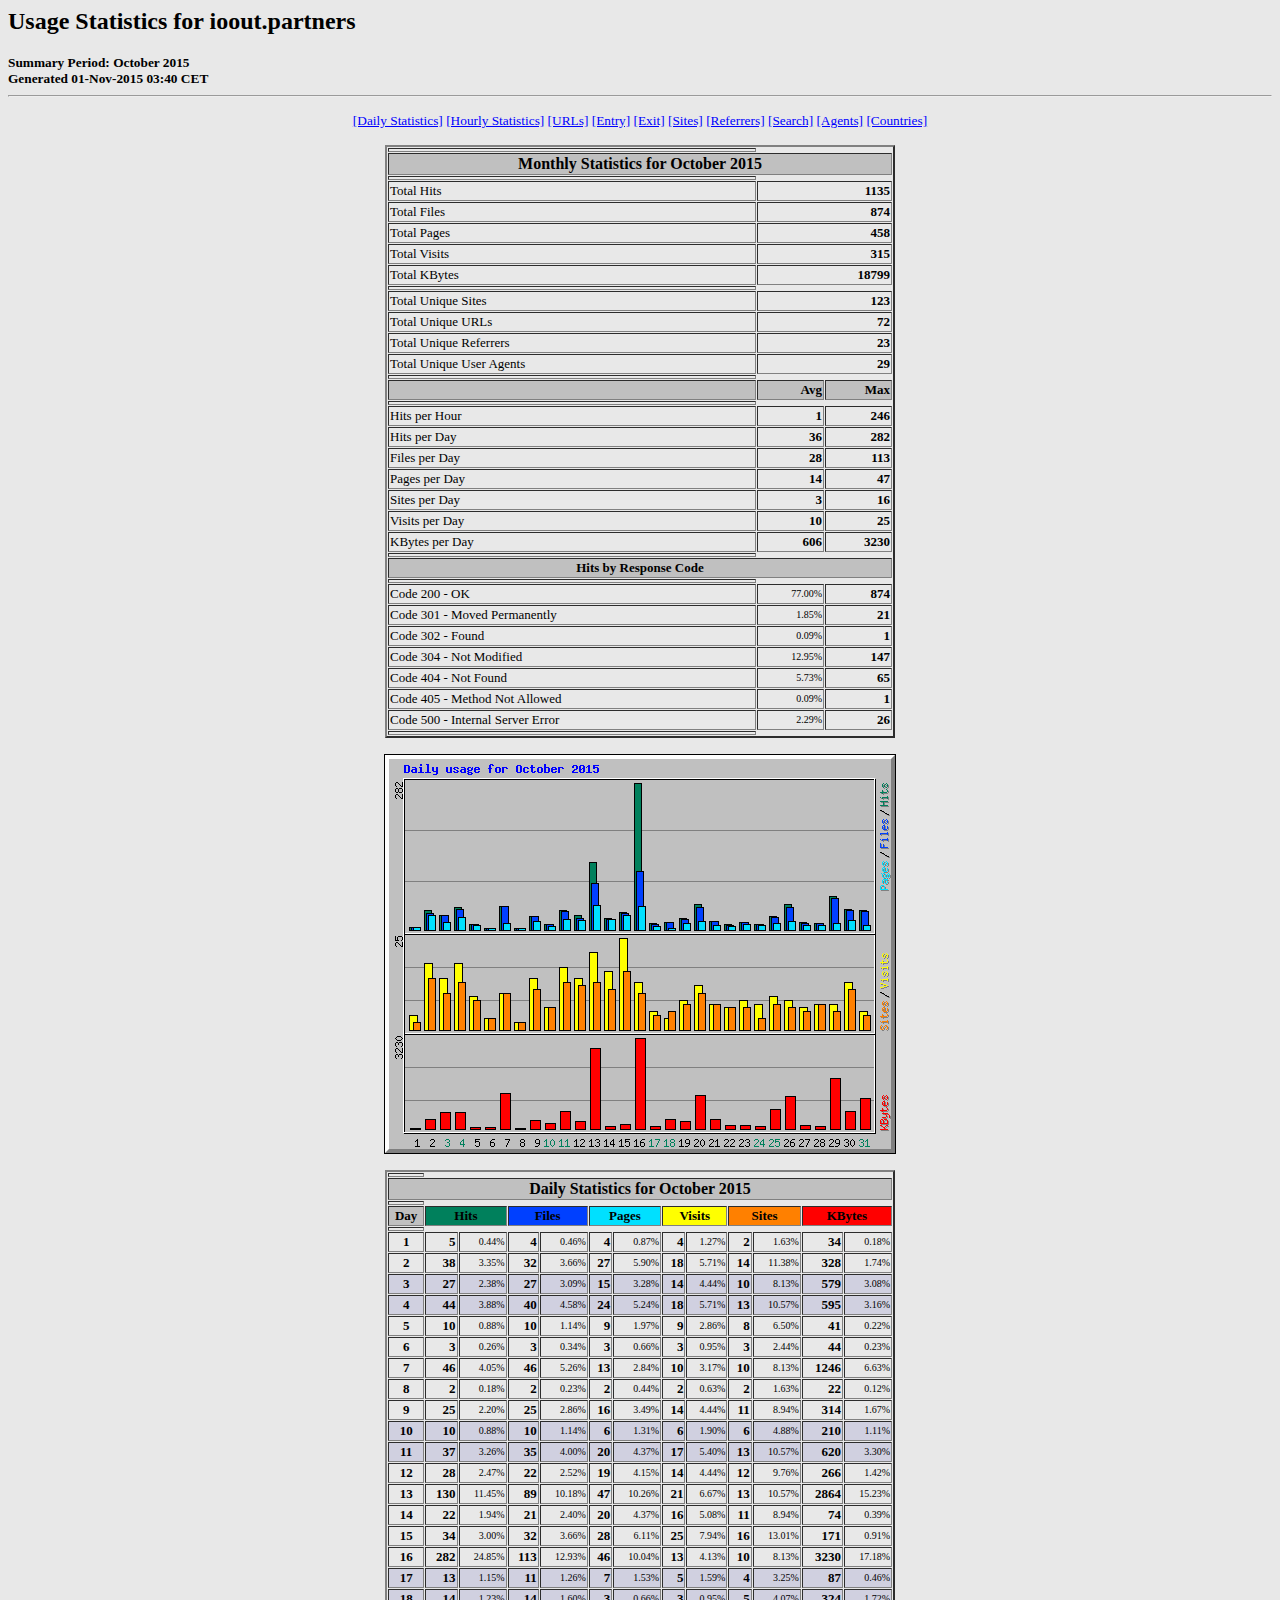
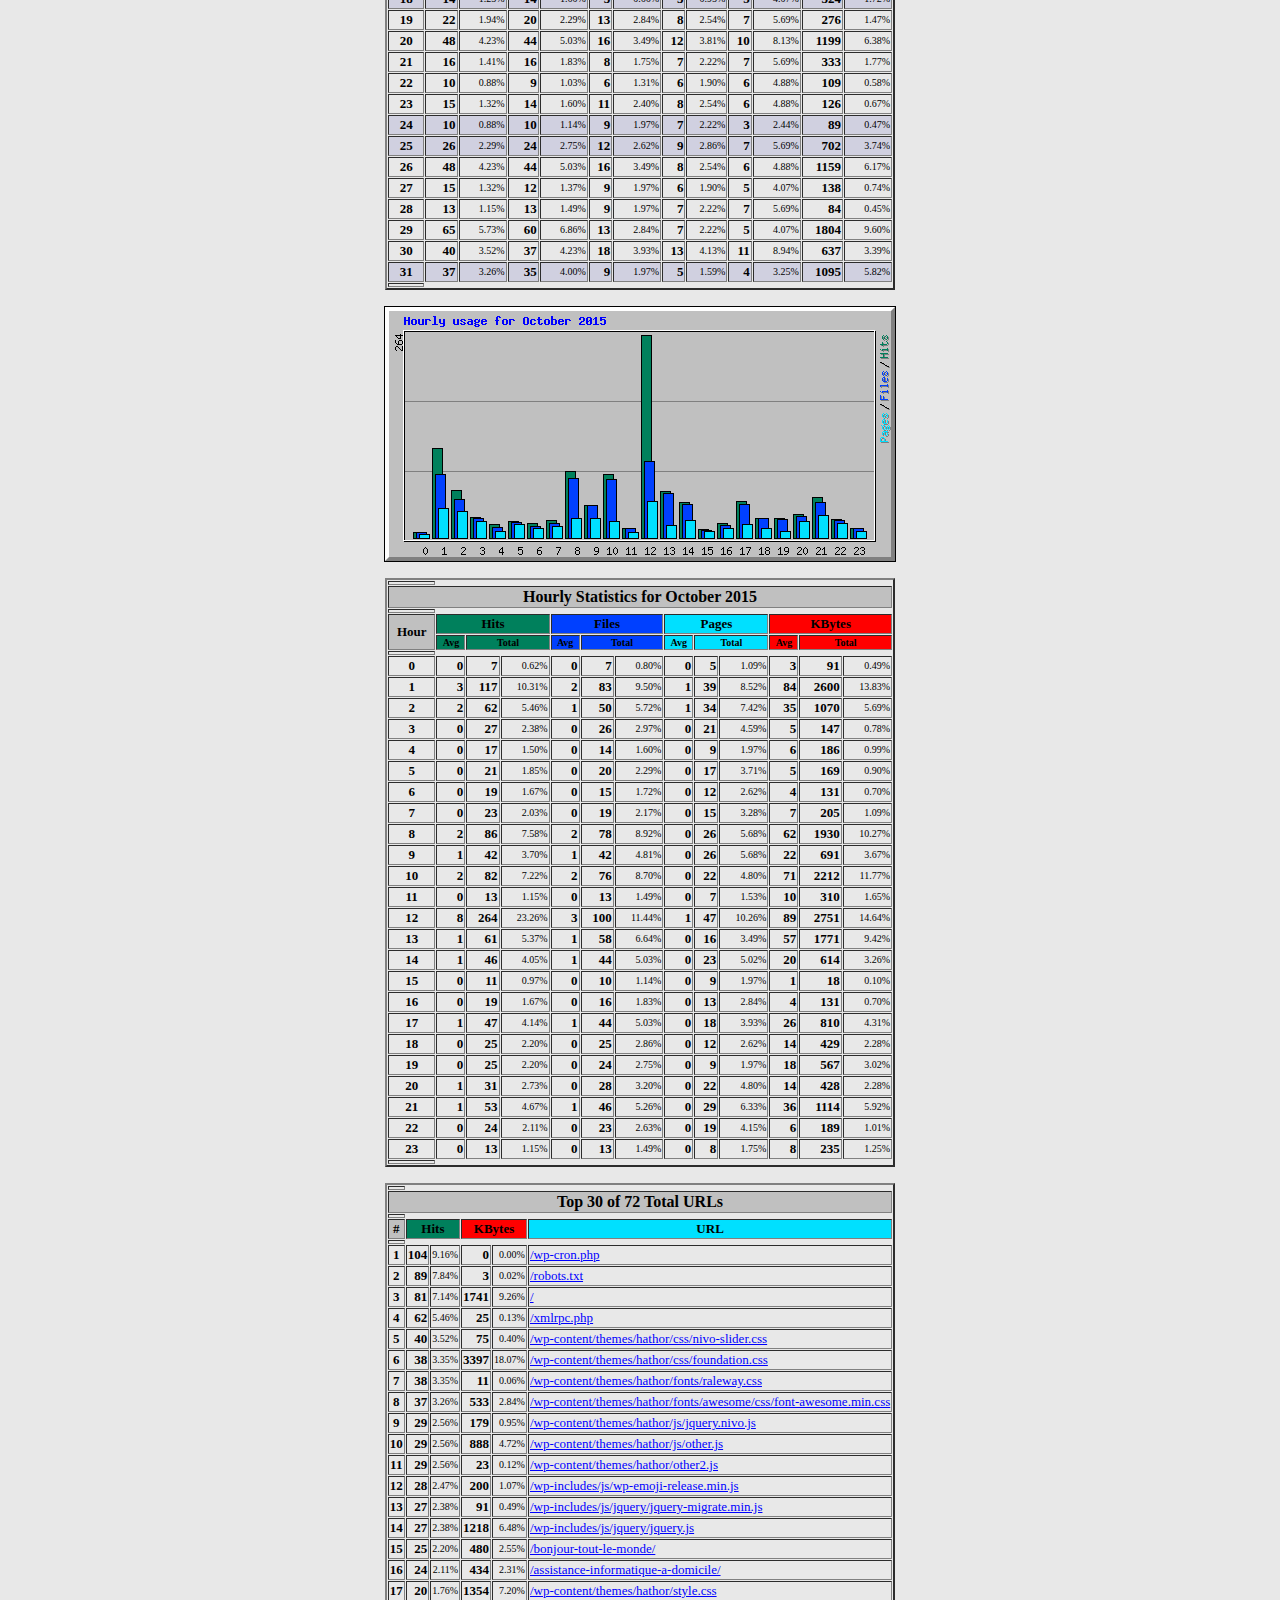
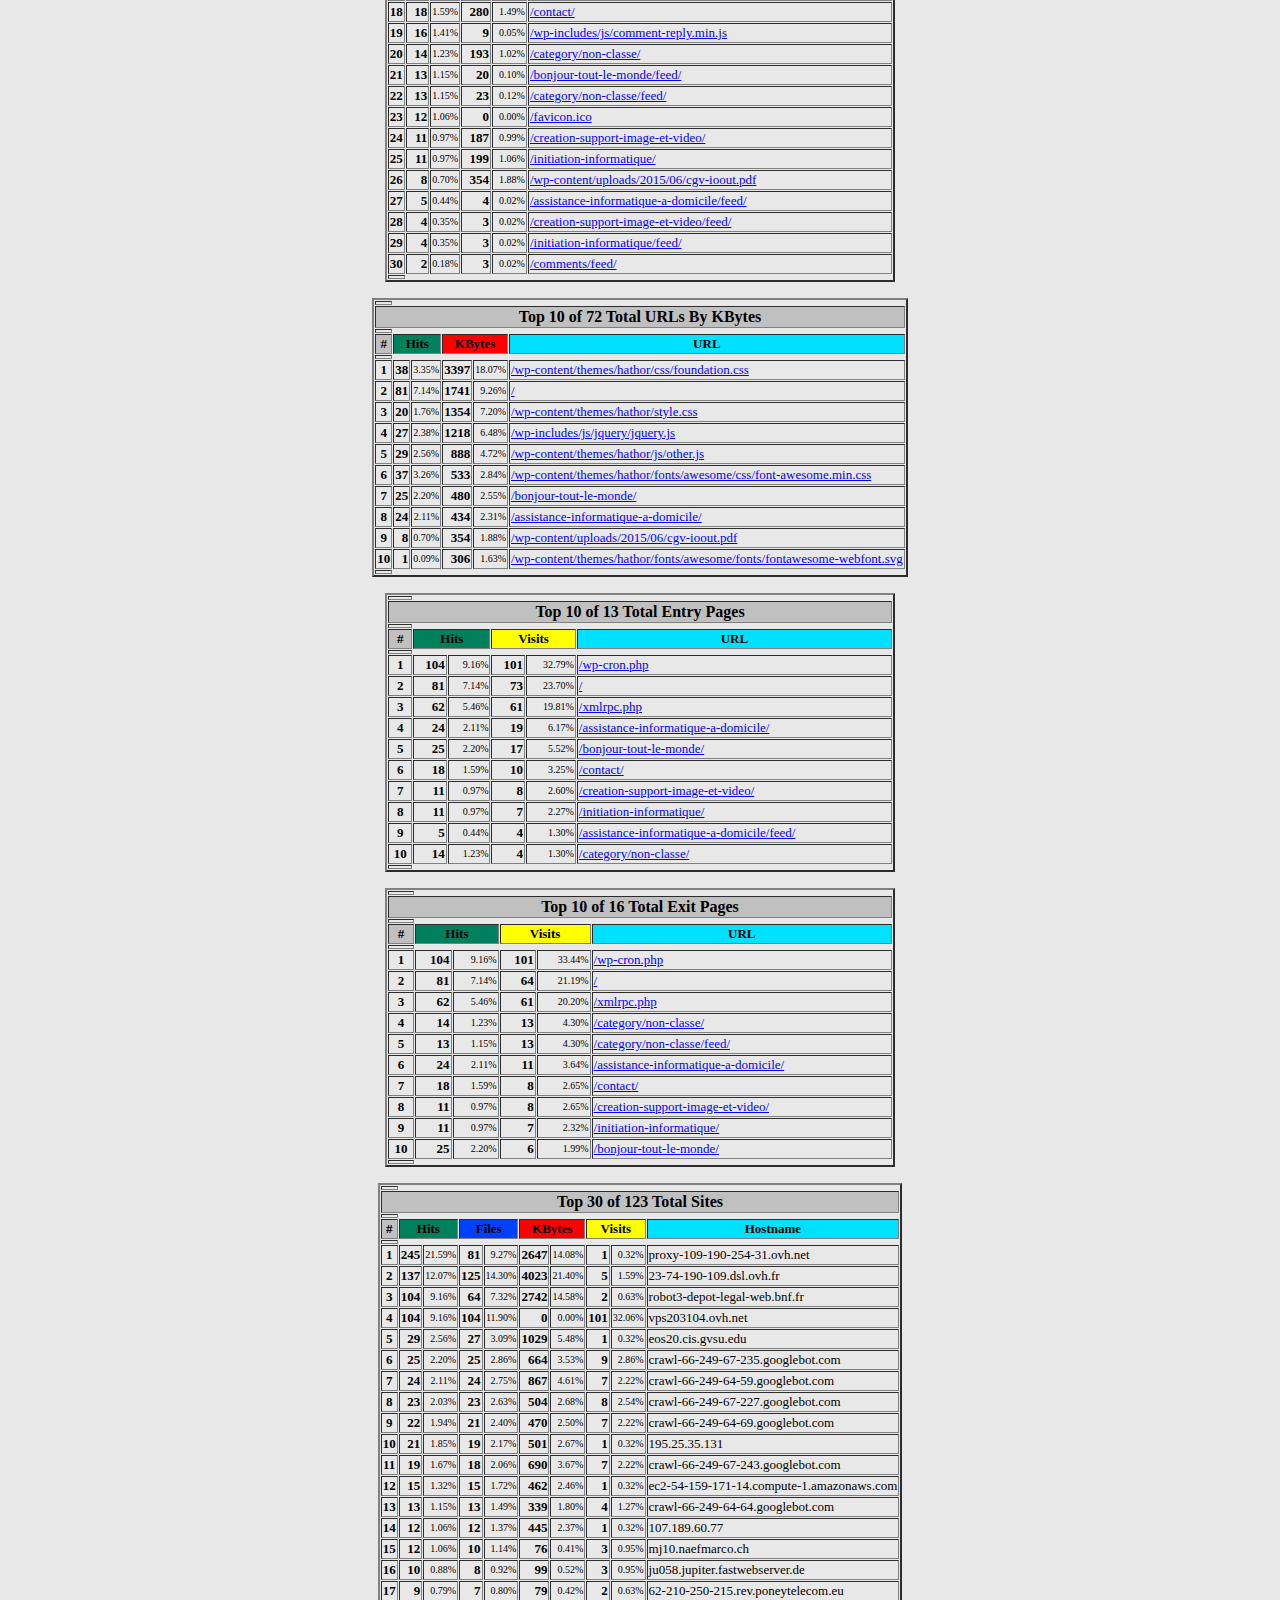
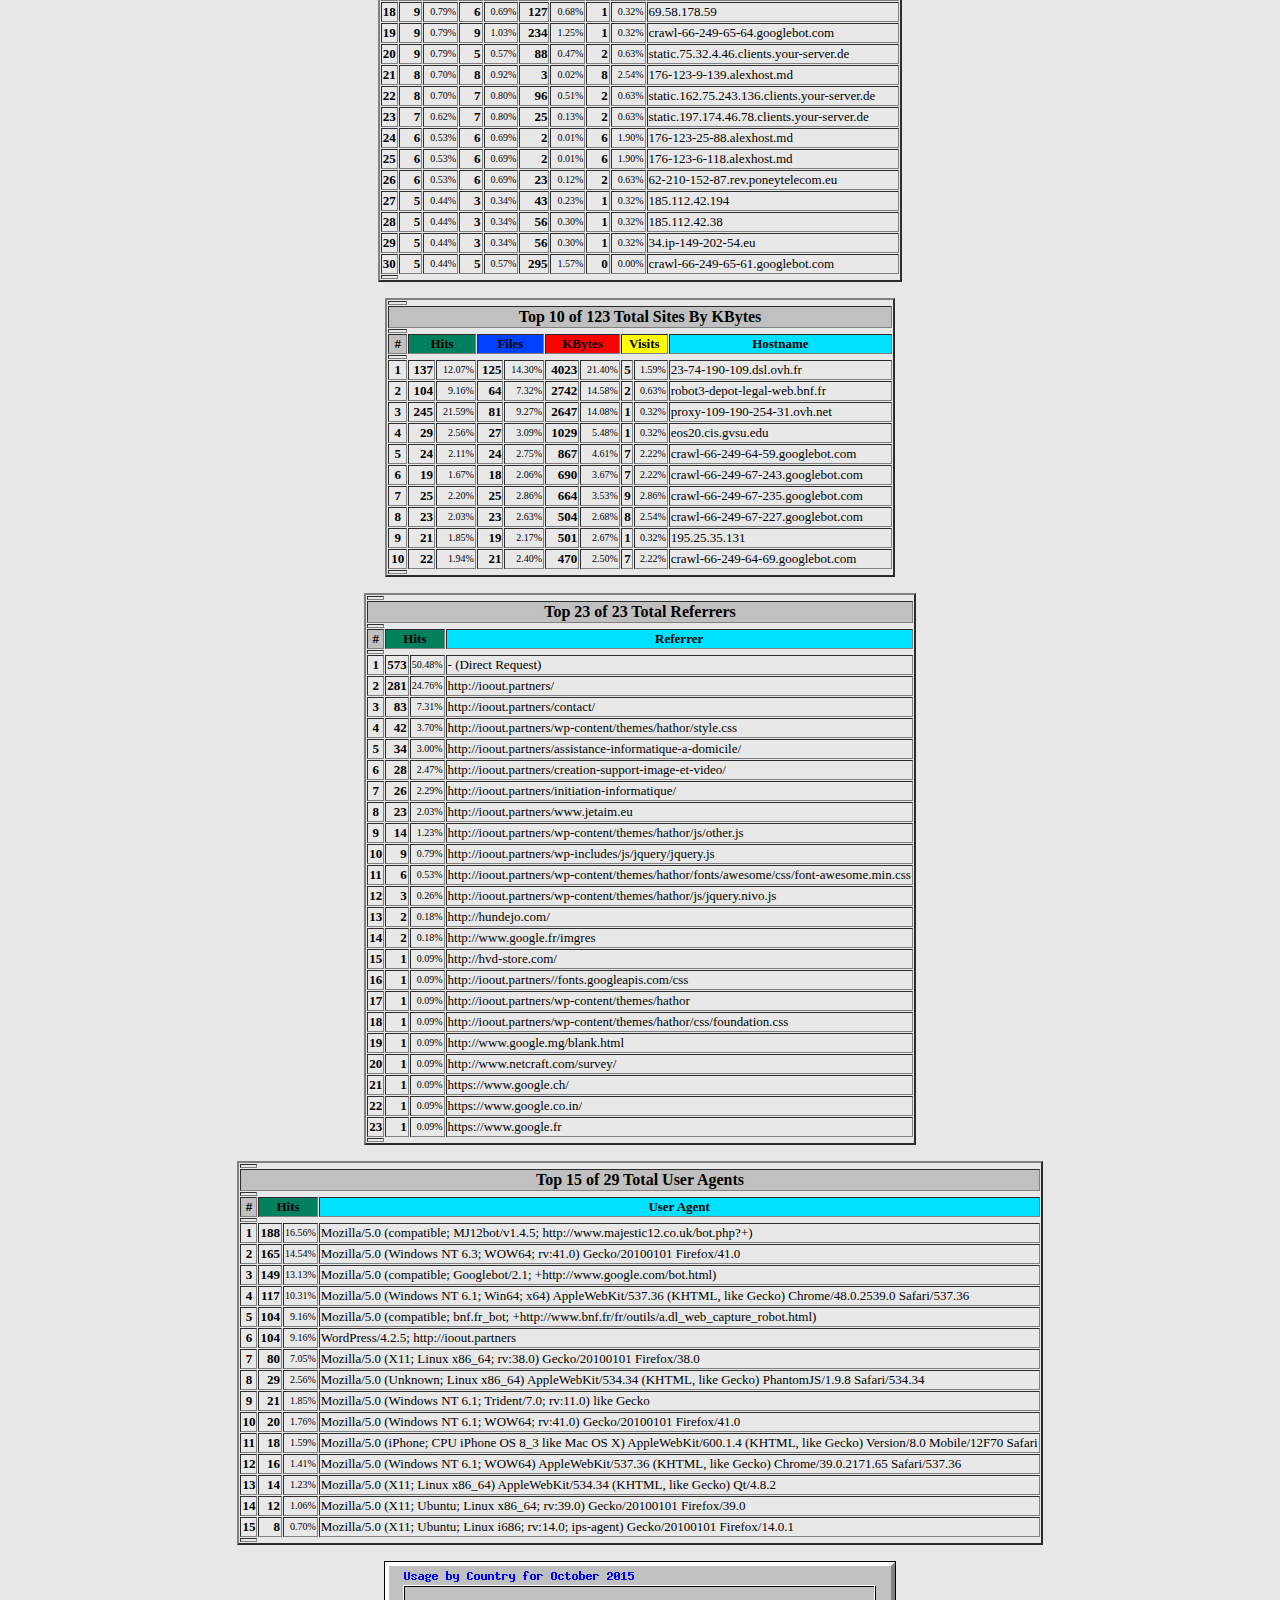
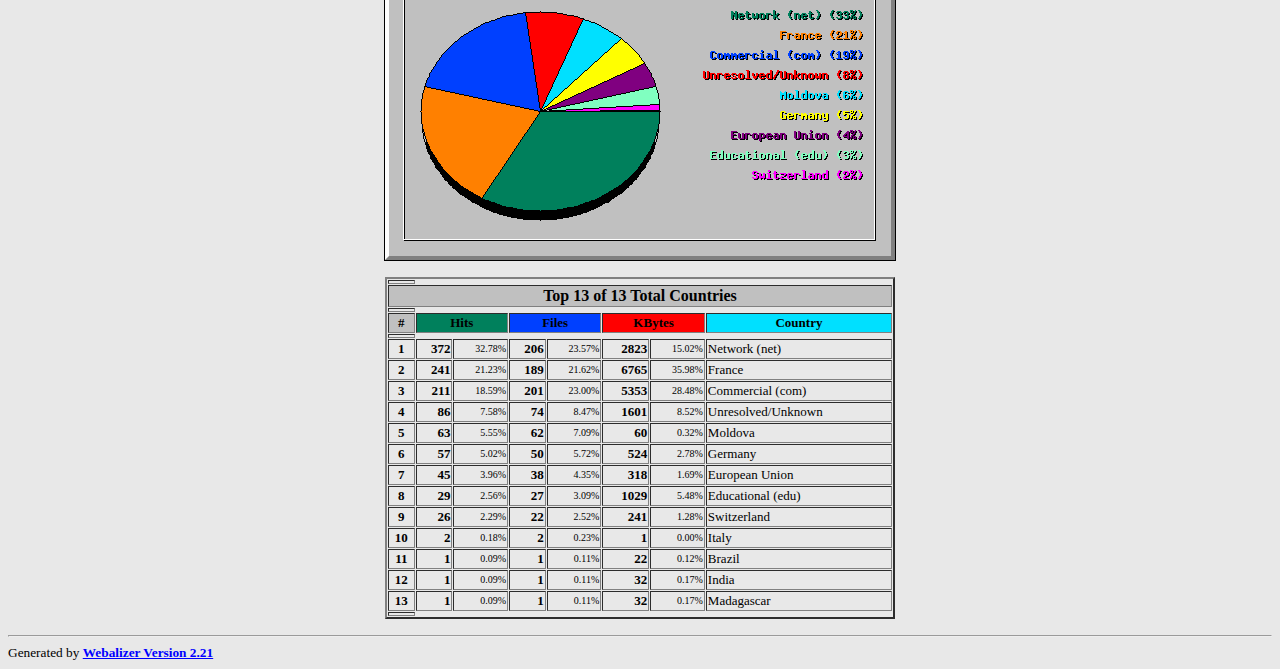
<file: www/stats/usage_201510.html>
<!DOCTYPE HTML PUBLIC "-//W3C//DTD HTML 4.0 Transitional//EN">

<!-- Generated by The Webalizer  Ver. 2.21-02 -->
<!--                                          -->
<!-- Copyright 1997-2009  Bradford L. Barrett -->
<!--                                          -->
<!-- Distributed under the GNU GPL  Version 2 -->
<!--        Full text may be found at:        -->
<!--         http://www.webalizer.org         -->
<!--                                          -->
<!--  Give the power back to the programmers  -->
<!--   Support the Free Software Foundation   -->
<!--           (http://www.fsf.org)           -->
<!--                                          -->
<!-- *** Generated: 01-Nov-2015 03:40 CET *** -->

<HTML lang="en">
<HEAD>
 <TITLE>Usage Statistics for ioout.partners - October 2015</TITLE>
</HEAD>

<BODY BGCOLOR="#E8E8E8" TEXT="#000000" LINK="#0000FF" VLINK="#FF0000">
<H2>Usage Statistics for ioout.partners</H2>
<SMALL><STRONG>
Summary Period: October 2015<BR>
Generated 01-Nov-2015 03:40 CET<BR>
</STRONG></SMALL>
<CENTER>
<HR>
<P>
<SMALL>
<A HREF="#DAYSTATS">[Daily Statistics]</A>
<A HREF="#HOURSTATS">[Hourly Statistics]</A>
<A HREF="#TOPURLS">[URLs]</A>
<A HREF="#TOPENTRY">[Entry]</A>
<A HREF="#TOPEXIT">[Exit]</A>
<A HREF="#TOPSITES">[Sites]</A>
<A HREF="#TOPREFS">[Referrers]</A>
<A HREF="#TOPSEARCH">[Search]</A>
<A HREF="#TOPAGENTS">[Agents]</A>
<A HREF="#TOPCTRYS">[Countries]</A>
</SMALL>
<P>
<TABLE WIDTH=510 BORDER=2 CELLSPACING=1 CELLPADDING=1>
<TR><TH HEIGHT=4></TH></TR>
<TR><TH COLSPAN=3 ALIGN=center BGCOLOR="#C0C0C0">Monthly Statistics for October 2015</TH></TR>
<TR><TH HEIGHT=4></TH></TR>
<TR><TD WIDTH=380><FONT SIZE="-1">Total Hits</FONT></TD>
<TD ALIGN=right COLSPAN=2><FONT SIZE="-1"><B>1135</B></FONT></TD></TR>
<TR><TD WIDTH=380><FONT SIZE="-1">Total Files</FONT></TD>
<TD ALIGN=right COLSPAN=2><FONT SIZE="-1"><B>874</B></FONT></TD></TR>
<TR><TD WIDTH=380><FONT SIZE="-1">Total Pages</FONT></TD>
<TD ALIGN=right COLSPAN=2><FONT SIZE="-1"><B>458</B></FONT></TD></TR>
<TR><TD WIDTH=380><FONT SIZE="-1">Total Visits</FONT></TD>
<TD ALIGN=right COLSPAN=2><FONT SIZE="-1"><B>315</B></FONT></TD></TR>
<TR><TD WIDTH=380><FONT SIZE="-1">Total KBytes</FONT></TD>
<TD ALIGN=right COLSPAN=2><FONT SIZE="-1"><B>18799</B></FONT></TD></TR>
<TR><TH HEIGHT=4></TH></TR>
<TR><TD WIDTH=380><FONT SIZE="-1">Total Unique Sites</FONT></TD>
<TD ALIGN=right COLSPAN=2><FONT SIZE="-1"><B>123</B></FONT></TD></TR>
<TR><TD WIDTH=380><FONT SIZE="-1">Total Unique URLs</FONT></TD>
<TD ALIGN=right COLSPAN=2><FONT SIZE="-1"><B>72</B></FONT></TD></TR>
<TR><TD WIDTH=380><FONT SIZE="-1">Total Unique Referrers</FONT></TD>
<TD ALIGN=right COLSPAN=2><FONT SIZE="-1"><B>23</B></FONT></TD></TR>
<TR><TD WIDTH=380><FONT SIZE="-1">Total Unique User Agents</FONT></TD>
<TD ALIGN=right COLSPAN=2><FONT SIZE="-1"><B>29</B></FONT></TD></TR>
<TR><TH HEIGHT=4></TH></TR>
<TR><TH WIDTH=380 BGCOLOR="#C0C0C0"><FONT SIZE=-1 COLOR="#C0C0C0">.</FONT></TH>
<TH WIDTH=65 BGCOLOR="#C0C0C0" ALIGN=right><FONT SIZE=-1>Avg </FONT></TH>
<TH WIDTH=65 BGCOLOR="#C0C0C0" ALIGN=right><FONT SIZE=-1>Max </FONT></TH></TR>
<TR><TH HEIGHT=4></TH></TR>
<TR><TD><FONT SIZE="-1">Hits per Hour</FONT></TD>
<TD ALIGN=right WIDTH=65><FONT SIZE="-1"><B>1</B></FONT></TD>
<TD WIDTH=65 ALIGN=right><FONT SIZE=-1><B>246</B></FONT></TD></TR>
<TR><TD><FONT SIZE="-1">Hits per Day</FONT></TD>
<TD ALIGN=right WIDTH=65><FONT SIZE="-1"><B>36</B></FONT></TD>
<TD WIDTH=65 ALIGN=right><FONT SIZE=-1><B>282</B></FONT></TD></TR>
<TR><TD><FONT SIZE="-1">Files per Day</FONT></TD>
<TD ALIGN=right WIDTH=65><FONT SIZE="-1"><B>28</B></FONT></TD>
<TD WIDTH=65 ALIGN=right><FONT SIZE=-1><B>113</B></FONT></TD></TR>
<TR><TD><FONT SIZE="-1">Pages per Day</FONT></TD>
<TD ALIGN=right WIDTH=65><FONT SIZE="-1"><B>14</B></FONT></TD>
<TD WIDTH=65 ALIGN=right><FONT SIZE=-1><B>47</B></FONT></TD></TR>
<TR><TD><FONT SIZE="-1">Sites per Day</FONT></TD>
<TD ALIGN=right WIDTH=65><FONT SIZE="-1"><B>3</B></FONT></TD>
<TD WIDTH=65 ALIGN=right><FONT SIZE=-1><B>16</B></FONT></TD></TR>
<TR><TD><FONT SIZE="-1">Visits per Day</FONT></TD>
<TD ALIGN=right WIDTH=65><FONT SIZE="-1"><B>10</B></FONT></TD>
<TD WIDTH=65 ALIGN=right><FONT SIZE=-1><B>25</B></FONT></TD></TR>
<TR><TD><FONT SIZE="-1">KBytes per Day</FONT></TD>
<TD ALIGN=right WIDTH=65><FONT SIZE="-1"><B>606</B></FONT></TD>
<TD WIDTH=65 ALIGN=right><FONT SIZE=-1><B>3230</B></FONT></TD></TR>
<TR><TH HEIGHT=4></TH></TR>
<TR><TH COLSPAN=3 ALIGN=center BGCOLOR="#C0C0C0">
<FONT SIZE="-1">Hits by Response Code</FONT></TH></TR>
<TR><TH HEIGHT=4></TH></TR>
<TR><TD><FONT SIZE="-1">Code 200 - OK</FONT></TD>
<TD ALIGN=right><FONT SIZE="-2">77.00%</FONT></TD>
<TD ALIGN=right><FONT SIZE="-1"><B>874</B></FONT></TD></TR>
<TR><TD><FONT SIZE="-1">Code 301 - Moved Permanently</FONT></TD>
<TD ALIGN=right><FONT SIZE="-2">1.85%</FONT></TD>
<TD ALIGN=right><FONT SIZE="-1"><B>21</B></FONT></TD></TR>
<TR><TD><FONT SIZE="-1">Code 302 - Found</FONT></TD>
<TD ALIGN=right><FONT SIZE="-2">0.09%</FONT></TD>
<TD ALIGN=right><FONT SIZE="-1"><B>1</B></FONT></TD></TR>
<TR><TD><FONT SIZE="-1">Code 304 - Not Modified</FONT></TD>
<TD ALIGN=right><FONT SIZE="-2">12.95%</FONT></TD>
<TD ALIGN=right><FONT SIZE="-1"><B>147</B></FONT></TD></TR>
<TR><TD><FONT SIZE="-1">Code 404 - Not Found</FONT></TD>
<TD ALIGN=right><FONT SIZE="-2">5.73%</FONT></TD>
<TD ALIGN=right><FONT SIZE="-1"><B>65</B></FONT></TD></TR>
<TR><TD><FONT SIZE="-1">Code 405 - Method Not Allowed</FONT></TD>
<TD ALIGN=right><FONT SIZE="-2">0.09%</FONT></TD>
<TD ALIGN=right><FONT SIZE="-1"><B>1</B></FONT></TD></TR>
<TR><TD><FONT SIZE="-1">Code 500 - Internal Server Error</FONT></TD>
<TD ALIGN=right><FONT SIZE="-2">2.29%</FONT></TD>
<TD ALIGN=right><FONT SIZE="-1"><B>26</B></FONT></TD></TR>
<TR><TH HEIGHT=4></TH></TR>
</TABLE>
<P>
<A NAME="DAYSTATS"></A>
<IMG SRC="daily_usage_201510.png" ALT="Daily usage for October 2015" HEIGHT=400 WIDTH=512><P>
<TABLE WIDTH=510 BORDER=2 CELLSPACING=1 CELLPADDING=1>
<TR><TH HEIGHT=4></TH></TR>
<TR><TH BGCOLOR="#C0C0C0" COLSPAN=13 ALIGN=center>Daily Statistics for October 2015</TH></TR>
<TR><TH HEIGHT=4></TH></TR>
<TR><TH ALIGN=center BGCOLOR="#C0C0C0"><FONT SIZE="-1">Day</FONT></TH>
<TH ALIGN=center BGCOLOR="#00805c" COLSPAN=2><FONT SIZE="-1">Hits</FONT></TH>
<TH ALIGN=center BGCOLOR="#0040ff" COLSPAN=2><FONT SIZE="-1">Files</FONT></TH>
<TH ALIGN=center BGCOLOR="#00e0ff" COLSPAN=2><FONT SIZE="-1">Pages</FONT></TH>
<TH ALIGN=center BGCOLOR="#ffff00" COLSPAN=2><FONT SIZE="-1">Visits</FONT></TH>
<TH ALIGN=center BGCOLOR="#ff8000" COLSPAN=2><FONT SIZE="-1">Sites</FONT></TH>
<TH ALIGN=center BGCOLOR="#ff0000" COLSPAN=2><FONT SIZE="-1">KBytes</FONT></TH></TR>
<TR><TH HEIGHT=4></TH></TR>
<TR><TD ALIGN=center><FONT SIZE="-1"><B>1</B></FONT></TD>
<TD ALIGN=right><FONT SIZE="-1"><B>5</B></FONT></TD>
<TD ALIGN=right><FONT SIZE="-2">0.44%</FONT></TD>
<TD ALIGN=right><FONT SIZE="-1"><B>4</B></FONT></TD>
<TD ALIGN=right><FONT SIZE="-2">0.46%</FONT></TD>
<TD ALIGN=right><FONT SIZE="-1"><B>4</B></FONT></TD>
<TD ALIGN=right><FONT SIZE="-2">0.87%</FONT></TD>
<TD ALIGN=right><FONT SIZE="-1"><B>4</B></FONT></TD>
<TD ALIGN=right><FONT SIZE="-2">1.27%</FONT></TD>
<TD ALIGN=right><FONT SIZE="-1"><B>2</B></FONT></TD>
<TD ALIGN=right><FONT SIZE="-2">1.63%</FONT></TD>
<TD ALIGN=right><FONT SIZE="-1"><B>34</B></FONT></TD>
<TD ALIGN=right><FONT SIZE="-2">0.18%</FONT></TD></TR>
<TR><TD ALIGN=center><FONT SIZE="-1"><B>2</B></FONT></TD>
<TD ALIGN=right><FONT SIZE="-1"><B>38</B></FONT></TD>
<TD ALIGN=right><FONT SIZE="-2">3.35%</FONT></TD>
<TD ALIGN=right><FONT SIZE="-1"><B>32</B></FONT></TD>
<TD ALIGN=right><FONT SIZE="-2">3.66%</FONT></TD>
<TD ALIGN=right><FONT SIZE="-1"><B>27</B></FONT></TD>
<TD ALIGN=right><FONT SIZE="-2">5.90%</FONT></TD>
<TD ALIGN=right><FONT SIZE="-1"><B>18</B></FONT></TD>
<TD ALIGN=right><FONT SIZE="-2">5.71%</FONT></TD>
<TD ALIGN=right><FONT SIZE="-1"><B>14</B></FONT></TD>
<TD ALIGN=right><FONT SIZE="-2">11.38%</FONT></TD>
<TD ALIGN=right><FONT SIZE="-1"><B>328</B></FONT></TD>
<TD ALIGN=right><FONT SIZE="-2">1.74%</FONT></TD></TR>
<TR BGCOLOR="#D0D0E0"><TD ALIGN=center><FONT SIZE="-1"><B>3</B></FONT></TD>
<TD ALIGN=right><FONT SIZE="-1"><B>27</B></FONT></TD>
<TD ALIGN=right><FONT SIZE="-2">2.38%</FONT></TD>
<TD ALIGN=right><FONT SIZE="-1"><B>27</B></FONT></TD>
<TD ALIGN=right><FONT SIZE="-2">3.09%</FONT></TD>
<TD ALIGN=right><FONT SIZE="-1"><B>15</B></FONT></TD>
<TD ALIGN=right><FONT SIZE="-2">3.28%</FONT></TD>
<TD ALIGN=right><FONT SIZE="-1"><B>14</B></FONT></TD>
<TD ALIGN=right><FONT SIZE="-2">4.44%</FONT></TD>
<TD ALIGN=right><FONT SIZE="-1"><B>10</B></FONT></TD>
<TD ALIGN=right><FONT SIZE="-2">8.13%</FONT></TD>
<TD ALIGN=right><FONT SIZE="-1"><B>579</B></FONT></TD>
<TD ALIGN=right><FONT SIZE="-2">3.08%</FONT></TD></TR>
<TR BGCOLOR="#D0D0E0"><TD ALIGN=center><FONT SIZE="-1"><B>4</B></FONT></TD>
<TD ALIGN=right><FONT SIZE="-1"><B>44</B></FONT></TD>
<TD ALIGN=right><FONT SIZE="-2">3.88%</FONT></TD>
<TD ALIGN=right><FONT SIZE="-1"><B>40</B></FONT></TD>
<TD ALIGN=right><FONT SIZE="-2">4.58%</FONT></TD>
<TD ALIGN=right><FONT SIZE="-1"><B>24</B></FONT></TD>
<TD ALIGN=right><FONT SIZE="-2">5.24%</FONT></TD>
<TD ALIGN=right><FONT SIZE="-1"><B>18</B></FONT></TD>
<TD ALIGN=right><FONT SIZE="-2">5.71%</FONT></TD>
<TD ALIGN=right><FONT SIZE="-1"><B>13</B></FONT></TD>
<TD ALIGN=right><FONT SIZE="-2">10.57%</FONT></TD>
<TD ALIGN=right><FONT SIZE="-1"><B>595</B></FONT></TD>
<TD ALIGN=right><FONT SIZE="-2">3.16%</FONT></TD></TR>
<TR><TD ALIGN=center><FONT SIZE="-1"><B>5</B></FONT></TD>
<TD ALIGN=right><FONT SIZE="-1"><B>10</B></FONT></TD>
<TD ALIGN=right><FONT SIZE="-2">0.88%</FONT></TD>
<TD ALIGN=right><FONT SIZE="-1"><B>10</B></FONT></TD>
<TD ALIGN=right><FONT SIZE="-2">1.14%</FONT></TD>
<TD ALIGN=right><FONT SIZE="-1"><B>9</B></FONT></TD>
<TD ALIGN=right><FONT SIZE="-2">1.97%</FONT></TD>
<TD ALIGN=right><FONT SIZE="-1"><B>9</B></FONT></TD>
<TD ALIGN=right><FONT SIZE="-2">2.86%</FONT></TD>
<TD ALIGN=right><FONT SIZE="-1"><B>8</B></FONT></TD>
<TD ALIGN=right><FONT SIZE="-2">6.50%</FONT></TD>
<TD ALIGN=right><FONT SIZE="-1"><B>41</B></FONT></TD>
<TD ALIGN=right><FONT SIZE="-2">0.22%</FONT></TD></TR>
<TR><TD ALIGN=center><FONT SIZE="-1"><B>6</B></FONT></TD>
<TD ALIGN=right><FONT SIZE="-1"><B>3</B></FONT></TD>
<TD ALIGN=right><FONT SIZE="-2">0.26%</FONT></TD>
<TD ALIGN=right><FONT SIZE="-1"><B>3</B></FONT></TD>
<TD ALIGN=right><FONT SIZE="-2">0.34%</FONT></TD>
<TD ALIGN=right><FONT SIZE="-1"><B>3</B></FONT></TD>
<TD ALIGN=right><FONT SIZE="-2">0.66%</FONT></TD>
<TD ALIGN=right><FONT SIZE="-1"><B>3</B></FONT></TD>
<TD ALIGN=right><FONT SIZE="-2">0.95%</FONT></TD>
<TD ALIGN=right><FONT SIZE="-1"><B>3</B></FONT></TD>
<TD ALIGN=right><FONT SIZE="-2">2.44%</FONT></TD>
<TD ALIGN=right><FONT SIZE="-1"><B>44</B></FONT></TD>
<TD ALIGN=right><FONT SIZE="-2">0.23%</FONT></TD></TR>
<TR><TD ALIGN=center><FONT SIZE="-1"><B>7</B></FONT></TD>
<TD ALIGN=right><FONT SIZE="-1"><B>46</B></FONT></TD>
<TD ALIGN=right><FONT SIZE="-2">4.05%</FONT></TD>
<TD ALIGN=right><FONT SIZE="-1"><B>46</B></FONT></TD>
<TD ALIGN=right><FONT SIZE="-2">5.26%</FONT></TD>
<TD ALIGN=right><FONT SIZE="-1"><B>13</B></FONT></TD>
<TD ALIGN=right><FONT SIZE="-2">2.84%</FONT></TD>
<TD ALIGN=right><FONT SIZE="-1"><B>10</B></FONT></TD>
<TD ALIGN=right><FONT SIZE="-2">3.17%</FONT></TD>
<TD ALIGN=right><FONT SIZE="-1"><B>10</B></FONT></TD>
<TD ALIGN=right><FONT SIZE="-2">8.13%</FONT></TD>
<TD ALIGN=right><FONT SIZE="-1"><B>1246</B></FONT></TD>
<TD ALIGN=right><FONT SIZE="-2">6.63%</FONT></TD></TR>
<TR><TD ALIGN=center><FONT SIZE="-1"><B>8</B></FONT></TD>
<TD ALIGN=right><FONT SIZE="-1"><B>2</B></FONT></TD>
<TD ALIGN=right><FONT SIZE="-2">0.18%</FONT></TD>
<TD ALIGN=right><FONT SIZE="-1"><B>2</B></FONT></TD>
<TD ALIGN=right><FONT SIZE="-2">0.23%</FONT></TD>
<TD ALIGN=right><FONT SIZE="-1"><B>2</B></FONT></TD>
<TD ALIGN=right><FONT SIZE="-2">0.44%</FONT></TD>
<TD ALIGN=right><FONT SIZE="-1"><B>2</B></FONT></TD>
<TD ALIGN=right><FONT SIZE="-2">0.63%</FONT></TD>
<TD ALIGN=right><FONT SIZE="-1"><B>2</B></FONT></TD>
<TD ALIGN=right><FONT SIZE="-2">1.63%</FONT></TD>
<TD ALIGN=right><FONT SIZE="-1"><B>22</B></FONT></TD>
<TD ALIGN=right><FONT SIZE="-2">0.12%</FONT></TD></TR>
<TR><TD ALIGN=center><FONT SIZE="-1"><B>9</B></FONT></TD>
<TD ALIGN=right><FONT SIZE="-1"><B>25</B></FONT></TD>
<TD ALIGN=right><FONT SIZE="-2">2.20%</FONT></TD>
<TD ALIGN=right><FONT SIZE="-1"><B>25</B></FONT></TD>
<TD ALIGN=right><FONT SIZE="-2">2.86%</FONT></TD>
<TD ALIGN=right><FONT SIZE="-1"><B>16</B></FONT></TD>
<TD ALIGN=right><FONT SIZE="-2">3.49%</FONT></TD>
<TD ALIGN=right><FONT SIZE="-1"><B>14</B></FONT></TD>
<TD ALIGN=right><FONT SIZE="-2">4.44%</FONT></TD>
<TD ALIGN=right><FONT SIZE="-1"><B>11</B></FONT></TD>
<TD ALIGN=right><FONT SIZE="-2">8.94%</FONT></TD>
<TD ALIGN=right><FONT SIZE="-1"><B>314</B></FONT></TD>
<TD ALIGN=right><FONT SIZE="-2">1.67%</FONT></TD></TR>
<TR BGCOLOR="#D0D0E0"><TD ALIGN=center><FONT SIZE="-1"><B>10</B></FONT></TD>
<TD ALIGN=right><FONT SIZE="-1"><B>10</B></FONT></TD>
<TD ALIGN=right><FONT SIZE="-2">0.88%</FONT></TD>
<TD ALIGN=right><FONT SIZE="-1"><B>10</B></FONT></TD>
<TD ALIGN=right><FONT SIZE="-2">1.14%</FONT></TD>
<TD ALIGN=right><FONT SIZE="-1"><B>6</B></FONT></TD>
<TD ALIGN=right><FONT SIZE="-2">1.31%</FONT></TD>
<TD ALIGN=right><FONT SIZE="-1"><B>6</B></FONT></TD>
<TD ALIGN=right><FONT SIZE="-2">1.90%</FONT></TD>
<TD ALIGN=right><FONT SIZE="-1"><B>6</B></FONT></TD>
<TD ALIGN=right><FONT SIZE="-2">4.88%</FONT></TD>
<TD ALIGN=right><FONT SIZE="-1"><B>210</B></FONT></TD>
<TD ALIGN=right><FONT SIZE="-2">1.11%</FONT></TD></TR>
<TR BGCOLOR="#D0D0E0"><TD ALIGN=center><FONT SIZE="-1"><B>11</B></FONT></TD>
<TD ALIGN=right><FONT SIZE="-1"><B>37</B></FONT></TD>
<TD ALIGN=right><FONT SIZE="-2">3.26%</FONT></TD>
<TD ALIGN=right><FONT SIZE="-1"><B>35</B></FONT></TD>
<TD ALIGN=right><FONT SIZE="-2">4.00%</FONT></TD>
<TD ALIGN=right><FONT SIZE="-1"><B>20</B></FONT></TD>
<TD ALIGN=right><FONT SIZE="-2">4.37%</FONT></TD>
<TD ALIGN=right><FONT SIZE="-1"><B>17</B></FONT></TD>
<TD ALIGN=right><FONT SIZE="-2">5.40%</FONT></TD>
<TD ALIGN=right><FONT SIZE="-1"><B>13</B></FONT></TD>
<TD ALIGN=right><FONT SIZE="-2">10.57%</FONT></TD>
<TD ALIGN=right><FONT SIZE="-1"><B>620</B></FONT></TD>
<TD ALIGN=right><FONT SIZE="-2">3.30%</FONT></TD></TR>
<TR><TD ALIGN=center><FONT SIZE="-1"><B>12</B></FONT></TD>
<TD ALIGN=right><FONT SIZE="-1"><B>28</B></FONT></TD>
<TD ALIGN=right><FONT SIZE="-2">2.47%</FONT></TD>
<TD ALIGN=right><FONT SIZE="-1"><B>22</B></FONT></TD>
<TD ALIGN=right><FONT SIZE="-2">2.52%</FONT></TD>
<TD ALIGN=right><FONT SIZE="-1"><B>19</B></FONT></TD>
<TD ALIGN=right><FONT SIZE="-2">4.15%</FONT></TD>
<TD ALIGN=right><FONT SIZE="-1"><B>14</B></FONT></TD>
<TD ALIGN=right><FONT SIZE="-2">4.44%</FONT></TD>
<TD ALIGN=right><FONT SIZE="-1"><B>12</B></FONT></TD>
<TD ALIGN=right><FONT SIZE="-2">9.76%</FONT></TD>
<TD ALIGN=right><FONT SIZE="-1"><B>266</B></FONT></TD>
<TD ALIGN=right><FONT SIZE="-2">1.42%</FONT></TD></TR>
<TR><TD ALIGN=center><FONT SIZE="-1"><B>13</B></FONT></TD>
<TD ALIGN=right><FONT SIZE="-1"><B>130</B></FONT></TD>
<TD ALIGN=right><FONT SIZE="-2">11.45%</FONT></TD>
<TD ALIGN=right><FONT SIZE="-1"><B>89</B></FONT></TD>
<TD ALIGN=right><FONT SIZE="-2">10.18%</FONT></TD>
<TD ALIGN=right><FONT SIZE="-1"><B>47</B></FONT></TD>
<TD ALIGN=right><FONT SIZE="-2">10.26%</FONT></TD>
<TD ALIGN=right><FONT SIZE="-1"><B>21</B></FONT></TD>
<TD ALIGN=right><FONT SIZE="-2">6.67%</FONT></TD>
<TD ALIGN=right><FONT SIZE="-1"><B>13</B></FONT></TD>
<TD ALIGN=right><FONT SIZE="-2">10.57%</FONT></TD>
<TD ALIGN=right><FONT SIZE="-1"><B>2864</B></FONT></TD>
<TD ALIGN=right><FONT SIZE="-2">15.23%</FONT></TD></TR>
<TR><TD ALIGN=center><FONT SIZE="-1"><B>14</B></FONT></TD>
<TD ALIGN=right><FONT SIZE="-1"><B>22</B></FONT></TD>
<TD ALIGN=right><FONT SIZE="-2">1.94%</FONT></TD>
<TD ALIGN=right><FONT SIZE="-1"><B>21</B></FONT></TD>
<TD ALIGN=right><FONT SIZE="-2">2.40%</FONT></TD>
<TD ALIGN=right><FONT SIZE="-1"><B>20</B></FONT></TD>
<TD ALIGN=right><FONT SIZE="-2">4.37%</FONT></TD>
<TD ALIGN=right><FONT SIZE="-1"><B>16</B></FONT></TD>
<TD ALIGN=right><FONT SIZE="-2">5.08%</FONT></TD>
<TD ALIGN=right><FONT SIZE="-1"><B>11</B></FONT></TD>
<TD ALIGN=right><FONT SIZE="-2">8.94%</FONT></TD>
<TD ALIGN=right><FONT SIZE="-1"><B>74</B></FONT></TD>
<TD ALIGN=right><FONT SIZE="-2">0.39%</FONT></TD></TR>
<TR><TD ALIGN=center><FONT SIZE="-1"><B>15</B></FONT></TD>
<TD ALIGN=right><FONT SIZE="-1"><B>34</B></FONT></TD>
<TD ALIGN=right><FONT SIZE="-2">3.00%</FONT></TD>
<TD ALIGN=right><FONT SIZE="-1"><B>32</B></FONT></TD>
<TD ALIGN=right><FONT SIZE="-2">3.66%</FONT></TD>
<TD ALIGN=right><FONT SIZE="-1"><B>28</B></FONT></TD>
<TD ALIGN=right><FONT SIZE="-2">6.11%</FONT></TD>
<TD ALIGN=right><FONT SIZE="-1"><B>25</B></FONT></TD>
<TD ALIGN=right><FONT SIZE="-2">7.94%</FONT></TD>
<TD ALIGN=right><FONT SIZE="-1"><B>16</B></FONT></TD>
<TD ALIGN=right><FONT SIZE="-2">13.01%</FONT></TD>
<TD ALIGN=right><FONT SIZE="-1"><B>171</B></FONT></TD>
<TD ALIGN=right><FONT SIZE="-2">0.91%</FONT></TD></TR>
<TR><TD ALIGN=center><FONT SIZE="-1"><B>16</B></FONT></TD>
<TD ALIGN=right><FONT SIZE="-1"><B>282</B></FONT></TD>
<TD ALIGN=right><FONT SIZE="-2">24.85%</FONT></TD>
<TD ALIGN=right><FONT SIZE="-1"><B>113</B></FONT></TD>
<TD ALIGN=right><FONT SIZE="-2">12.93%</FONT></TD>
<TD ALIGN=right><FONT SIZE="-1"><B>46</B></FONT></TD>
<TD ALIGN=right><FONT SIZE="-2">10.04%</FONT></TD>
<TD ALIGN=right><FONT SIZE="-1"><B>13</B></FONT></TD>
<TD ALIGN=right><FONT SIZE="-2">4.13%</FONT></TD>
<TD ALIGN=right><FONT SIZE="-1"><B>10</B></FONT></TD>
<TD ALIGN=right><FONT SIZE="-2">8.13%</FONT></TD>
<TD ALIGN=right><FONT SIZE="-1"><B>3230</B></FONT></TD>
<TD ALIGN=right><FONT SIZE="-2">17.18%</FONT></TD></TR>
<TR BGCOLOR="#D0D0E0"><TD ALIGN=center><FONT SIZE="-1"><B>17</B></FONT></TD>
<TD ALIGN=right><FONT SIZE="-1"><B>13</B></FONT></TD>
<TD ALIGN=right><FONT SIZE="-2">1.15%</FONT></TD>
<TD ALIGN=right><FONT SIZE="-1"><B>11</B></FONT></TD>
<TD ALIGN=right><FONT SIZE="-2">1.26%</FONT></TD>
<TD ALIGN=right><FONT SIZE="-1"><B>7</B></FONT></TD>
<TD ALIGN=right><FONT SIZE="-2">1.53%</FONT></TD>
<TD ALIGN=right><FONT SIZE="-1"><B>5</B></FONT></TD>
<TD ALIGN=right><FONT SIZE="-2">1.59%</FONT></TD>
<TD ALIGN=right><FONT SIZE="-1"><B>4</B></FONT></TD>
<TD ALIGN=right><FONT SIZE="-2">3.25%</FONT></TD>
<TD ALIGN=right><FONT SIZE="-1"><B>87</B></FONT></TD>
<TD ALIGN=right><FONT SIZE="-2">0.46%</FONT></TD></TR>
<TR BGCOLOR="#D0D0E0"><TD ALIGN=center><FONT SIZE="-1"><B>18</B></FONT></TD>
<TD ALIGN=right><FONT SIZE="-1"><B>14</B></FONT></TD>
<TD ALIGN=right><FONT SIZE="-2">1.23%</FONT></TD>
<TD ALIGN=right><FONT SIZE="-1"><B>14</B></FONT></TD>
<TD ALIGN=right><FONT SIZE="-2">1.60%</FONT></TD>
<TD ALIGN=right><FONT SIZE="-1"><B>3</B></FONT></TD>
<TD ALIGN=right><FONT SIZE="-2">0.66%</FONT></TD>
<TD ALIGN=right><FONT SIZE="-1"><B>3</B></FONT></TD>
<TD ALIGN=right><FONT SIZE="-2">0.95%</FONT></TD>
<TD ALIGN=right><FONT SIZE="-1"><B>5</B></FONT></TD>
<TD ALIGN=right><FONT SIZE="-2">4.07%</FONT></TD>
<TD ALIGN=right><FONT SIZE="-1"><B>324</B></FONT></TD>
<TD ALIGN=right><FONT SIZE="-2">1.72%</FONT></TD></TR>
<TR><TD ALIGN=center><FONT SIZE="-1"><B>19</B></FONT></TD>
<TD ALIGN=right><FONT SIZE="-1"><B>22</B></FONT></TD>
<TD ALIGN=right><FONT SIZE="-2">1.94%</FONT></TD>
<TD ALIGN=right><FONT SIZE="-1"><B>20</B></FONT></TD>
<TD ALIGN=right><FONT SIZE="-2">2.29%</FONT></TD>
<TD ALIGN=right><FONT SIZE="-1"><B>13</B></FONT></TD>
<TD ALIGN=right><FONT SIZE="-2">2.84%</FONT></TD>
<TD ALIGN=right><FONT SIZE="-1"><B>8</B></FONT></TD>
<TD ALIGN=right><FONT SIZE="-2">2.54%</FONT></TD>
<TD ALIGN=right><FONT SIZE="-1"><B>7</B></FONT></TD>
<TD ALIGN=right><FONT SIZE="-2">5.69%</FONT></TD>
<TD ALIGN=right><FONT SIZE="-1"><B>276</B></FONT></TD>
<TD ALIGN=right><FONT SIZE="-2">1.47%</FONT></TD></TR>
<TR><TD ALIGN=center><FONT SIZE="-1"><B>20</B></FONT></TD>
<TD ALIGN=right><FONT SIZE="-1"><B>48</B></FONT></TD>
<TD ALIGN=right><FONT SIZE="-2">4.23%</FONT></TD>
<TD ALIGN=right><FONT SIZE="-1"><B>44</B></FONT></TD>
<TD ALIGN=right><FONT SIZE="-2">5.03%</FONT></TD>
<TD ALIGN=right><FONT SIZE="-1"><B>16</B></FONT></TD>
<TD ALIGN=right><FONT SIZE="-2">3.49%</FONT></TD>
<TD ALIGN=right><FONT SIZE="-1"><B>12</B></FONT></TD>
<TD ALIGN=right><FONT SIZE="-2">3.81%</FONT></TD>
<TD ALIGN=right><FONT SIZE="-1"><B>10</B></FONT></TD>
<TD ALIGN=right><FONT SIZE="-2">8.13%</FONT></TD>
<TD ALIGN=right><FONT SIZE="-1"><B>1199</B></FONT></TD>
<TD ALIGN=right><FONT SIZE="-2">6.38%</FONT></TD></TR>
<TR><TD ALIGN=center><FONT SIZE="-1"><B>21</B></FONT></TD>
<TD ALIGN=right><FONT SIZE="-1"><B>16</B></FONT></TD>
<TD ALIGN=right><FONT SIZE="-2">1.41%</FONT></TD>
<TD ALIGN=right><FONT SIZE="-1"><B>16</B></FONT></TD>
<TD ALIGN=right><FONT SIZE="-2">1.83%</FONT></TD>
<TD ALIGN=right><FONT SIZE="-1"><B>8</B></FONT></TD>
<TD ALIGN=right><FONT SIZE="-2">1.75%</FONT></TD>
<TD ALIGN=right><FONT SIZE="-1"><B>7</B></FONT></TD>
<TD ALIGN=right><FONT SIZE="-2">2.22%</FONT></TD>
<TD ALIGN=right><FONT SIZE="-1"><B>7</B></FONT></TD>
<TD ALIGN=right><FONT SIZE="-2">5.69%</FONT></TD>
<TD ALIGN=right><FONT SIZE="-1"><B>333</B></FONT></TD>
<TD ALIGN=right><FONT SIZE="-2">1.77%</FONT></TD></TR>
<TR><TD ALIGN=center><FONT SIZE="-1"><B>22</B></FONT></TD>
<TD ALIGN=right><FONT SIZE="-1"><B>10</B></FONT></TD>
<TD ALIGN=right><FONT SIZE="-2">0.88%</FONT></TD>
<TD ALIGN=right><FONT SIZE="-1"><B>9</B></FONT></TD>
<TD ALIGN=right><FONT SIZE="-2">1.03%</FONT></TD>
<TD ALIGN=right><FONT SIZE="-1"><B>6</B></FONT></TD>
<TD ALIGN=right><FONT SIZE="-2">1.31%</FONT></TD>
<TD ALIGN=right><FONT SIZE="-1"><B>6</B></FONT></TD>
<TD ALIGN=right><FONT SIZE="-2">1.90%</FONT></TD>
<TD ALIGN=right><FONT SIZE="-1"><B>6</B></FONT></TD>
<TD ALIGN=right><FONT SIZE="-2">4.88%</FONT></TD>
<TD ALIGN=right><FONT SIZE="-1"><B>109</B></FONT></TD>
<TD ALIGN=right><FONT SIZE="-2">0.58%</FONT></TD></TR>
<TR><TD ALIGN=center><FONT SIZE="-1"><B>23</B></FONT></TD>
<TD ALIGN=right><FONT SIZE="-1"><B>15</B></FONT></TD>
<TD ALIGN=right><FONT SIZE="-2">1.32%</FONT></TD>
<TD ALIGN=right><FONT SIZE="-1"><B>14</B></FONT></TD>
<TD ALIGN=right><FONT SIZE="-2">1.60%</FONT></TD>
<TD ALIGN=right><FONT SIZE="-1"><B>11</B></FONT></TD>
<TD ALIGN=right><FONT SIZE="-2">2.40%</FONT></TD>
<TD ALIGN=right><FONT SIZE="-1"><B>8</B></FONT></TD>
<TD ALIGN=right><FONT SIZE="-2">2.54%</FONT></TD>
<TD ALIGN=right><FONT SIZE="-1"><B>6</B></FONT></TD>
<TD ALIGN=right><FONT SIZE="-2">4.88%</FONT></TD>
<TD ALIGN=right><FONT SIZE="-1"><B>126</B></FONT></TD>
<TD ALIGN=right><FONT SIZE="-2">0.67%</FONT></TD></TR>
<TR BGCOLOR="#D0D0E0"><TD ALIGN=center><FONT SIZE="-1"><B>24</B></FONT></TD>
<TD ALIGN=right><FONT SIZE="-1"><B>10</B></FONT></TD>
<TD ALIGN=right><FONT SIZE="-2">0.88%</FONT></TD>
<TD ALIGN=right><FONT SIZE="-1"><B>10</B></FONT></TD>
<TD ALIGN=right><FONT SIZE="-2">1.14%</FONT></TD>
<TD ALIGN=right><FONT SIZE="-1"><B>9</B></FONT></TD>
<TD ALIGN=right><FONT SIZE="-2">1.97%</FONT></TD>
<TD ALIGN=right><FONT SIZE="-1"><B>7</B></FONT></TD>
<TD ALIGN=right><FONT SIZE="-2">2.22%</FONT></TD>
<TD ALIGN=right><FONT SIZE="-1"><B>3</B></FONT></TD>
<TD ALIGN=right><FONT SIZE="-2">2.44%</FONT></TD>
<TD ALIGN=right><FONT SIZE="-1"><B>89</B></FONT></TD>
<TD ALIGN=right><FONT SIZE="-2">0.47%</FONT></TD></TR>
<TR BGCOLOR="#D0D0E0"><TD ALIGN=center><FONT SIZE="-1"><B>25</B></FONT></TD>
<TD ALIGN=right><FONT SIZE="-1"><B>26</B></FONT></TD>
<TD ALIGN=right><FONT SIZE="-2">2.29%</FONT></TD>
<TD ALIGN=right><FONT SIZE="-1"><B>24</B></FONT></TD>
<TD ALIGN=right><FONT SIZE="-2">2.75%</FONT></TD>
<TD ALIGN=right><FONT SIZE="-1"><B>12</B></FONT></TD>
<TD ALIGN=right><FONT SIZE="-2">2.62%</FONT></TD>
<TD ALIGN=right><FONT SIZE="-1"><B>9</B></FONT></TD>
<TD ALIGN=right><FONT SIZE="-2">2.86%</FONT></TD>
<TD ALIGN=right><FONT SIZE="-1"><B>7</B></FONT></TD>
<TD ALIGN=right><FONT SIZE="-2">5.69%</FONT></TD>
<TD ALIGN=right><FONT SIZE="-1"><B>702</B></FONT></TD>
<TD ALIGN=right><FONT SIZE="-2">3.74%</FONT></TD></TR>
<TR><TD ALIGN=center><FONT SIZE="-1"><B>26</B></FONT></TD>
<TD ALIGN=right><FONT SIZE="-1"><B>48</B></FONT></TD>
<TD ALIGN=right><FONT SIZE="-2">4.23%</FONT></TD>
<TD ALIGN=right><FONT SIZE="-1"><B>44</B></FONT></TD>
<TD ALIGN=right><FONT SIZE="-2">5.03%</FONT></TD>
<TD ALIGN=right><FONT SIZE="-1"><B>16</B></FONT></TD>
<TD ALIGN=right><FONT SIZE="-2">3.49%</FONT></TD>
<TD ALIGN=right><FONT SIZE="-1"><B>8</B></FONT></TD>
<TD ALIGN=right><FONT SIZE="-2">2.54%</FONT></TD>
<TD ALIGN=right><FONT SIZE="-1"><B>6</B></FONT></TD>
<TD ALIGN=right><FONT SIZE="-2">4.88%</FONT></TD>
<TD ALIGN=right><FONT SIZE="-1"><B>1159</B></FONT></TD>
<TD ALIGN=right><FONT SIZE="-2">6.17%</FONT></TD></TR>
<TR><TD ALIGN=center><FONT SIZE="-1"><B>27</B></FONT></TD>
<TD ALIGN=right><FONT SIZE="-1"><B>15</B></FONT></TD>
<TD ALIGN=right><FONT SIZE="-2">1.32%</FONT></TD>
<TD ALIGN=right><FONT SIZE="-1"><B>12</B></FONT></TD>
<TD ALIGN=right><FONT SIZE="-2">1.37%</FONT></TD>
<TD ALIGN=right><FONT SIZE="-1"><B>9</B></FONT></TD>
<TD ALIGN=right><FONT SIZE="-2">1.97%</FONT></TD>
<TD ALIGN=right><FONT SIZE="-1"><B>6</B></FONT></TD>
<TD ALIGN=right><FONT SIZE="-2">1.90%</FONT></TD>
<TD ALIGN=right><FONT SIZE="-1"><B>5</B></FONT></TD>
<TD ALIGN=right><FONT SIZE="-2">4.07%</FONT></TD>
<TD ALIGN=right><FONT SIZE="-1"><B>138</B></FONT></TD>
<TD ALIGN=right><FONT SIZE="-2">0.74%</FONT></TD></TR>
<TR><TD ALIGN=center><FONT SIZE="-1"><B>28</B></FONT></TD>
<TD ALIGN=right><FONT SIZE="-1"><B>13</B></FONT></TD>
<TD ALIGN=right><FONT SIZE="-2">1.15%</FONT></TD>
<TD ALIGN=right><FONT SIZE="-1"><B>13</B></FONT></TD>
<TD ALIGN=right><FONT SIZE="-2">1.49%</FONT></TD>
<TD ALIGN=right><FONT SIZE="-1"><B>9</B></FONT></TD>
<TD ALIGN=right><FONT SIZE="-2">1.97%</FONT></TD>
<TD ALIGN=right><FONT SIZE="-1"><B>7</B></FONT></TD>
<TD ALIGN=right><FONT SIZE="-2">2.22%</FONT></TD>
<TD ALIGN=right><FONT SIZE="-1"><B>7</B></FONT></TD>
<TD ALIGN=right><FONT SIZE="-2">5.69%</FONT></TD>
<TD ALIGN=right><FONT SIZE="-1"><B>84</B></FONT></TD>
<TD ALIGN=right><FONT SIZE="-2">0.45%</FONT></TD></TR>
<TR><TD ALIGN=center><FONT SIZE="-1"><B>29</B></FONT></TD>
<TD ALIGN=right><FONT SIZE="-1"><B>65</B></FONT></TD>
<TD ALIGN=right><FONT SIZE="-2">5.73%</FONT></TD>
<TD ALIGN=right><FONT SIZE="-1"><B>60</B></FONT></TD>
<TD ALIGN=right><FONT SIZE="-2">6.86%</FONT></TD>
<TD ALIGN=right><FONT SIZE="-1"><B>13</B></FONT></TD>
<TD ALIGN=right><FONT SIZE="-2">2.84%</FONT></TD>
<TD ALIGN=right><FONT SIZE="-1"><B>7</B></FONT></TD>
<TD ALIGN=right><FONT SIZE="-2">2.22%</FONT></TD>
<TD ALIGN=right><FONT SIZE="-1"><B>5</B></FONT></TD>
<TD ALIGN=right><FONT SIZE="-2">4.07%</FONT></TD>
<TD ALIGN=right><FONT SIZE="-1"><B>1804</B></FONT></TD>
<TD ALIGN=right><FONT SIZE="-2">9.60%</FONT></TD></TR>
<TR><TD ALIGN=center><FONT SIZE="-1"><B>30</B></FONT></TD>
<TD ALIGN=right><FONT SIZE="-1"><B>40</B></FONT></TD>
<TD ALIGN=right><FONT SIZE="-2">3.52%</FONT></TD>
<TD ALIGN=right><FONT SIZE="-1"><B>37</B></FONT></TD>
<TD ALIGN=right><FONT SIZE="-2">4.23%</FONT></TD>
<TD ALIGN=right><FONT SIZE="-1"><B>18</B></FONT></TD>
<TD ALIGN=right><FONT SIZE="-2">3.93%</FONT></TD>
<TD ALIGN=right><FONT SIZE="-1"><B>13</B></FONT></TD>
<TD ALIGN=right><FONT SIZE="-2">4.13%</FONT></TD>
<TD ALIGN=right><FONT SIZE="-1"><B>11</B></FONT></TD>
<TD ALIGN=right><FONT SIZE="-2">8.94%</FONT></TD>
<TD ALIGN=right><FONT SIZE="-1"><B>637</B></FONT></TD>
<TD ALIGN=right><FONT SIZE="-2">3.39%</FONT></TD></TR>
<TR BGCOLOR="#D0D0E0"><TD ALIGN=center><FONT SIZE="-1"><B>31</B></FONT></TD>
<TD ALIGN=right><FONT SIZE="-1"><B>37</B></FONT></TD>
<TD ALIGN=right><FONT SIZE="-2">3.26%</FONT></TD>
<TD ALIGN=right><FONT SIZE="-1"><B>35</B></FONT></TD>
<TD ALIGN=right><FONT SIZE="-2">4.00%</FONT></TD>
<TD ALIGN=right><FONT SIZE="-1"><B>9</B></FONT></TD>
<TD ALIGN=right><FONT SIZE="-2">1.97%</FONT></TD>
<TD ALIGN=right><FONT SIZE="-1"><B>5</B></FONT></TD>
<TD ALIGN=right><FONT SIZE="-2">1.59%</FONT></TD>
<TD ALIGN=right><FONT SIZE="-1"><B>4</B></FONT></TD>
<TD ALIGN=right><FONT SIZE="-2">3.25%</FONT></TD>
<TD ALIGN=right><FONT SIZE="-1"><B>1095</B></FONT></TD>
<TD ALIGN=right><FONT SIZE="-2">5.82%</FONT></TD></TR>
<TR><TH HEIGHT=4></TH></TR>
</TABLE>
<P>
<A NAME="HOURSTATS"></A>
<IMG SRC="hourly_usage_201510.png" ALT="Hourly usage for October 2015" HEIGHT=256 WIDTH=512><P>
<TABLE WIDTH=510 BORDER=2 CELLSPACING=1 CELLPADDING=1>
<TR><TH HEIGHT=4></TH></TR>
<TR><TH BGCOLOR="#C0C0C0" COLSPAN=13 ALIGN=center>Hourly Statistics for October 2015</TH></TR>
<TR><TH HEIGHT=4></TH></TR>
<TR><TH ALIGN=center ROWSPAN=2 BGCOLOR="#C0C0C0"><FONT SIZE="-1">Hour</FONT></TH>
<TH ALIGN=center BGCOLOR="#00805c" COLSPAN=3><FONT SIZE="-1">Hits</FONT></TH>
<TH ALIGN=center BGCOLOR="#0040ff" COLSPAN=3><FONT SIZE="-1">Files</FONT></TH>
<TH ALIGN=center BGCOLOR="#00e0ff" COLSPAN=3><FONT SIZE="-1">Pages</FONT></TH>
<TH ALIGN=center BGCOLOR="#ff0000" COLSPAN=3><FONT SIZE="-1">KBytes</FONT></TH></TR>
<TR><TH ALIGN=center BGCOLOR="#00805c"><FONT SIZE="-2">Avg</FONT></TH>
<TH ALIGN=center BGCOLOR="#00805c" COLSPAN=2><FONT SIZE="-2">Total</FONT></TH>
<TH ALIGN=center BGCOLOR="#0040ff"><FONT SIZE="-2">Avg</FONT></TH>
<TH ALIGN=center BGCOLOR="#0040ff" COLSPAN=2><FONT SIZE="-2">Total</FONT></TH>
<TH ALIGN=center BGCOLOR="#00e0ff"><FONT SIZE="-2">Avg</FONT></TH>
<TH ALIGN=center BGCOLOR="#00e0ff" COLSPAN=2><FONT SIZE="-2">Total</FONT></TH>
<TH ALIGN=center BGCOLOR="#ff0000"><FONT SIZE="-2">Avg</FONT></TH>
<TH ALIGN=center BGCOLOR="#ff0000" COLSPAN=2><FONT SIZE="-2">Total</FONT></TH></TR>
<TR><TH HEIGHT=4></TH></TR>
<TR><TD ALIGN=center><FONT SIZE="-1"><B>0</B></FONT></TD>
<TD ALIGN=right><FONT SIZE="-1"><B>0</B></FONT></TD>
<TD ALIGN=right><FONT SIZE="-1"><B>7</B></FONT></TD>
<TD ALIGN=right><FONT SIZE="-2">0.62%</FONT></TD>
<TD ALIGN=right><FONT SIZE="-1"><B>0</B></FONT></TD>
<TD ALIGN=right><FONT SIZE="-1"><B>7</B></FONT></TD>
<TD ALIGN=right><FONT SIZE="-2">0.80%</FONT></TD>
<TD ALIGN=right><FONT SIZE="-1"><B>0</B></FONT></TD>
<TD ALIGN=right><FONT SIZE="-1"><B>5</B></FONT></TD>
<TD ALIGN=right><FONT SIZE="-2">1.09%</FONT></TD>
<TD ALIGN=right><FONT SIZE="-1"><B>3</B></FONT></TD>
<TD ALIGN=right><FONT SIZE="-1"><B>91</B></FONT></TD>
<TD ALIGN=right><FONT SIZE="-2">0.49%</FONT></TD></TR>
<TR><TD ALIGN=center><FONT SIZE="-1"><B>1</B></FONT></TD>
<TD ALIGN=right><FONT SIZE="-1"><B>3</B></FONT></TD>
<TD ALIGN=right><FONT SIZE="-1"><B>117</B></FONT></TD>
<TD ALIGN=right><FONT SIZE="-2">10.31%</FONT></TD>
<TD ALIGN=right><FONT SIZE="-1"><B>2</B></FONT></TD>
<TD ALIGN=right><FONT SIZE="-1"><B>83</B></FONT></TD>
<TD ALIGN=right><FONT SIZE="-2">9.50%</FONT></TD>
<TD ALIGN=right><FONT SIZE="-1"><B>1</B></FONT></TD>
<TD ALIGN=right><FONT SIZE="-1"><B>39</B></FONT></TD>
<TD ALIGN=right><FONT SIZE="-2">8.52%</FONT></TD>
<TD ALIGN=right><FONT SIZE="-1"><B>84</B></FONT></TD>
<TD ALIGN=right><FONT SIZE="-1"><B>2600</B></FONT></TD>
<TD ALIGN=right><FONT SIZE="-2">13.83%</FONT></TD></TR>
<TR><TD ALIGN=center><FONT SIZE="-1"><B>2</B></FONT></TD>
<TD ALIGN=right><FONT SIZE="-1"><B>2</B></FONT></TD>
<TD ALIGN=right><FONT SIZE="-1"><B>62</B></FONT></TD>
<TD ALIGN=right><FONT SIZE="-2">5.46%</FONT></TD>
<TD ALIGN=right><FONT SIZE="-1"><B>1</B></FONT></TD>
<TD ALIGN=right><FONT SIZE="-1"><B>50</B></FONT></TD>
<TD ALIGN=right><FONT SIZE="-2">5.72%</FONT></TD>
<TD ALIGN=right><FONT SIZE="-1"><B>1</B></FONT></TD>
<TD ALIGN=right><FONT SIZE="-1"><B>34</B></FONT></TD>
<TD ALIGN=right><FONT SIZE="-2">7.42%</FONT></TD>
<TD ALIGN=right><FONT SIZE="-1"><B>35</B></FONT></TD>
<TD ALIGN=right><FONT SIZE="-1"><B>1070</B></FONT></TD>
<TD ALIGN=right><FONT SIZE="-2">5.69%</FONT></TD></TR>
<TR><TD ALIGN=center><FONT SIZE="-1"><B>3</B></FONT></TD>
<TD ALIGN=right><FONT SIZE="-1"><B>0</B></FONT></TD>
<TD ALIGN=right><FONT SIZE="-1"><B>27</B></FONT></TD>
<TD ALIGN=right><FONT SIZE="-2">2.38%</FONT></TD>
<TD ALIGN=right><FONT SIZE="-1"><B>0</B></FONT></TD>
<TD ALIGN=right><FONT SIZE="-1"><B>26</B></FONT></TD>
<TD ALIGN=right><FONT SIZE="-2">2.97%</FONT></TD>
<TD ALIGN=right><FONT SIZE="-1"><B>0</B></FONT></TD>
<TD ALIGN=right><FONT SIZE="-1"><B>21</B></FONT></TD>
<TD ALIGN=right><FONT SIZE="-2">4.59%</FONT></TD>
<TD ALIGN=right><FONT SIZE="-1"><B>5</B></FONT></TD>
<TD ALIGN=right><FONT SIZE="-1"><B>147</B></FONT></TD>
<TD ALIGN=right><FONT SIZE="-2">0.78%</FONT></TD></TR>
<TR><TD ALIGN=center><FONT SIZE="-1"><B>4</B></FONT></TD>
<TD ALIGN=right><FONT SIZE="-1"><B>0</B></FONT></TD>
<TD ALIGN=right><FONT SIZE="-1"><B>17</B></FONT></TD>
<TD ALIGN=right><FONT SIZE="-2">1.50%</FONT></TD>
<TD ALIGN=right><FONT SIZE="-1"><B>0</B></FONT></TD>
<TD ALIGN=right><FONT SIZE="-1"><B>14</B></FONT></TD>
<TD ALIGN=right><FONT SIZE="-2">1.60%</FONT></TD>
<TD ALIGN=right><FONT SIZE="-1"><B>0</B></FONT></TD>
<TD ALIGN=right><FONT SIZE="-1"><B>9</B></FONT></TD>
<TD ALIGN=right><FONT SIZE="-2">1.97%</FONT></TD>
<TD ALIGN=right><FONT SIZE="-1"><B>6</B></FONT></TD>
<TD ALIGN=right><FONT SIZE="-1"><B>186</B></FONT></TD>
<TD ALIGN=right><FONT SIZE="-2">0.99%</FONT></TD></TR>
<TR><TD ALIGN=center><FONT SIZE="-1"><B>5</B></FONT></TD>
<TD ALIGN=right><FONT SIZE="-1"><B>0</B></FONT></TD>
<TD ALIGN=right><FONT SIZE="-1"><B>21</B></FONT></TD>
<TD ALIGN=right><FONT SIZE="-2">1.85%</FONT></TD>
<TD ALIGN=right><FONT SIZE="-1"><B>0</B></FONT></TD>
<TD ALIGN=right><FONT SIZE="-1"><B>20</B></FONT></TD>
<TD ALIGN=right><FONT SIZE="-2">2.29%</FONT></TD>
<TD ALIGN=right><FONT SIZE="-1"><B>0</B></FONT></TD>
<TD ALIGN=right><FONT SIZE="-1"><B>17</B></FONT></TD>
<TD ALIGN=right><FONT SIZE="-2">3.71%</FONT></TD>
<TD ALIGN=right><FONT SIZE="-1"><B>5</B></FONT></TD>
<TD ALIGN=right><FONT SIZE="-1"><B>169</B></FONT></TD>
<TD ALIGN=right><FONT SIZE="-2">0.90%</FONT></TD></TR>
<TR><TD ALIGN=center><FONT SIZE="-1"><B>6</B></FONT></TD>
<TD ALIGN=right><FONT SIZE="-1"><B>0</B></FONT></TD>
<TD ALIGN=right><FONT SIZE="-1"><B>19</B></FONT></TD>
<TD ALIGN=right><FONT SIZE="-2">1.67%</FONT></TD>
<TD ALIGN=right><FONT SIZE="-1"><B>0</B></FONT></TD>
<TD ALIGN=right><FONT SIZE="-1"><B>15</B></FONT></TD>
<TD ALIGN=right><FONT SIZE="-2">1.72%</FONT></TD>
<TD ALIGN=right><FONT SIZE="-1"><B>0</B></FONT></TD>
<TD ALIGN=right><FONT SIZE="-1"><B>12</B></FONT></TD>
<TD ALIGN=right><FONT SIZE="-2">2.62%</FONT></TD>
<TD ALIGN=right><FONT SIZE="-1"><B>4</B></FONT></TD>
<TD ALIGN=right><FONT SIZE="-1"><B>131</B></FONT></TD>
<TD ALIGN=right><FONT SIZE="-2">0.70%</FONT></TD></TR>
<TR><TD ALIGN=center><FONT SIZE="-1"><B>7</B></FONT></TD>
<TD ALIGN=right><FONT SIZE="-1"><B>0</B></FONT></TD>
<TD ALIGN=right><FONT SIZE="-1"><B>23</B></FONT></TD>
<TD ALIGN=right><FONT SIZE="-2">2.03%</FONT></TD>
<TD ALIGN=right><FONT SIZE="-1"><B>0</B></FONT></TD>
<TD ALIGN=right><FONT SIZE="-1"><B>19</B></FONT></TD>
<TD ALIGN=right><FONT SIZE="-2">2.17%</FONT></TD>
<TD ALIGN=right><FONT SIZE="-1"><B>0</B></FONT></TD>
<TD ALIGN=right><FONT SIZE="-1"><B>15</B></FONT></TD>
<TD ALIGN=right><FONT SIZE="-2">3.28%</FONT></TD>
<TD ALIGN=right><FONT SIZE="-1"><B>7</B></FONT></TD>
<TD ALIGN=right><FONT SIZE="-1"><B>205</B></FONT></TD>
<TD ALIGN=right><FONT SIZE="-2">1.09%</FONT></TD></TR>
<TR><TD ALIGN=center><FONT SIZE="-1"><B>8</B></FONT></TD>
<TD ALIGN=right><FONT SIZE="-1"><B>2</B></FONT></TD>
<TD ALIGN=right><FONT SIZE="-1"><B>86</B></FONT></TD>
<TD ALIGN=right><FONT SIZE="-2">7.58%</FONT></TD>
<TD ALIGN=right><FONT SIZE="-1"><B>2</B></FONT></TD>
<TD ALIGN=right><FONT SIZE="-1"><B>78</B></FONT></TD>
<TD ALIGN=right><FONT SIZE="-2">8.92%</FONT></TD>
<TD ALIGN=right><FONT SIZE="-1"><B>0</B></FONT></TD>
<TD ALIGN=right><FONT SIZE="-1"><B>26</B></FONT></TD>
<TD ALIGN=right><FONT SIZE="-2">5.68%</FONT></TD>
<TD ALIGN=right><FONT SIZE="-1"><B>62</B></FONT></TD>
<TD ALIGN=right><FONT SIZE="-1"><B>1930</B></FONT></TD>
<TD ALIGN=right><FONT SIZE="-2">10.27%</FONT></TD></TR>
<TR><TD ALIGN=center><FONT SIZE="-1"><B>9</B></FONT></TD>
<TD ALIGN=right><FONT SIZE="-1"><B>1</B></FONT></TD>
<TD ALIGN=right><FONT SIZE="-1"><B>42</B></FONT></TD>
<TD ALIGN=right><FONT SIZE="-2">3.70%</FONT></TD>
<TD ALIGN=right><FONT SIZE="-1"><B>1</B></FONT></TD>
<TD ALIGN=right><FONT SIZE="-1"><B>42</B></FONT></TD>
<TD ALIGN=right><FONT SIZE="-2">4.81%</FONT></TD>
<TD ALIGN=right><FONT SIZE="-1"><B>0</B></FONT></TD>
<TD ALIGN=right><FONT SIZE="-1"><B>26</B></FONT></TD>
<TD ALIGN=right><FONT SIZE="-2">5.68%</FONT></TD>
<TD ALIGN=right><FONT SIZE="-1"><B>22</B></FONT></TD>
<TD ALIGN=right><FONT SIZE="-1"><B>691</B></FONT></TD>
<TD ALIGN=right><FONT SIZE="-2">3.67%</FONT></TD></TR>
<TR><TD ALIGN=center><FONT SIZE="-1"><B>10</B></FONT></TD>
<TD ALIGN=right><FONT SIZE="-1"><B>2</B></FONT></TD>
<TD ALIGN=right><FONT SIZE="-1"><B>82</B></FONT></TD>
<TD ALIGN=right><FONT SIZE="-2">7.22%</FONT></TD>
<TD ALIGN=right><FONT SIZE="-1"><B>2</B></FONT></TD>
<TD ALIGN=right><FONT SIZE="-1"><B>76</B></FONT></TD>
<TD ALIGN=right><FONT SIZE="-2">8.70%</FONT></TD>
<TD ALIGN=right><FONT SIZE="-1"><B>0</B></FONT></TD>
<TD ALIGN=right><FONT SIZE="-1"><B>22</B></FONT></TD>
<TD ALIGN=right><FONT SIZE="-2">4.80%</FONT></TD>
<TD ALIGN=right><FONT SIZE="-1"><B>71</B></FONT></TD>
<TD ALIGN=right><FONT SIZE="-1"><B>2212</B></FONT></TD>
<TD ALIGN=right><FONT SIZE="-2">11.77%</FONT></TD></TR>
<TR><TD ALIGN=center><FONT SIZE="-1"><B>11</B></FONT></TD>
<TD ALIGN=right><FONT SIZE="-1"><B>0</B></FONT></TD>
<TD ALIGN=right><FONT SIZE="-1"><B>13</B></FONT></TD>
<TD ALIGN=right><FONT SIZE="-2">1.15%</FONT></TD>
<TD ALIGN=right><FONT SIZE="-1"><B>0</B></FONT></TD>
<TD ALIGN=right><FONT SIZE="-1"><B>13</B></FONT></TD>
<TD ALIGN=right><FONT SIZE="-2">1.49%</FONT></TD>
<TD ALIGN=right><FONT SIZE="-1"><B>0</B></FONT></TD>
<TD ALIGN=right><FONT SIZE="-1"><B>7</B></FONT></TD>
<TD ALIGN=right><FONT SIZE="-2">1.53%</FONT></TD>
<TD ALIGN=right><FONT SIZE="-1"><B>10</B></FONT></TD>
<TD ALIGN=right><FONT SIZE="-1"><B>310</B></FONT></TD>
<TD ALIGN=right><FONT SIZE="-2">1.65%</FONT></TD></TR>
<TR><TD ALIGN=center><FONT SIZE="-1"><B>12</B></FONT></TD>
<TD ALIGN=right><FONT SIZE="-1"><B>8</B></FONT></TD>
<TD ALIGN=right><FONT SIZE="-1"><B>264</B></FONT></TD>
<TD ALIGN=right><FONT SIZE="-2">23.26%</FONT></TD>
<TD ALIGN=right><FONT SIZE="-1"><B>3</B></FONT></TD>
<TD ALIGN=right><FONT SIZE="-1"><B>100</B></FONT></TD>
<TD ALIGN=right><FONT SIZE="-2">11.44%</FONT></TD>
<TD ALIGN=right><FONT SIZE="-1"><B>1</B></FONT></TD>
<TD ALIGN=right><FONT SIZE="-1"><B>47</B></FONT></TD>
<TD ALIGN=right><FONT SIZE="-2">10.26%</FONT></TD>
<TD ALIGN=right><FONT SIZE="-1"><B>89</B></FONT></TD>
<TD ALIGN=right><FONT SIZE="-1"><B>2751</B></FONT></TD>
<TD ALIGN=right><FONT SIZE="-2">14.64%</FONT></TD></TR>
<TR><TD ALIGN=center><FONT SIZE="-1"><B>13</B></FONT></TD>
<TD ALIGN=right><FONT SIZE="-1"><B>1</B></FONT></TD>
<TD ALIGN=right><FONT SIZE="-1"><B>61</B></FONT></TD>
<TD ALIGN=right><FONT SIZE="-2">5.37%</FONT></TD>
<TD ALIGN=right><FONT SIZE="-1"><B>1</B></FONT></TD>
<TD ALIGN=right><FONT SIZE="-1"><B>58</B></FONT></TD>
<TD ALIGN=right><FONT SIZE="-2">6.64%</FONT></TD>
<TD ALIGN=right><FONT SIZE="-1"><B>0</B></FONT></TD>
<TD ALIGN=right><FONT SIZE="-1"><B>16</B></FONT></TD>
<TD ALIGN=right><FONT SIZE="-2">3.49%</FONT></TD>
<TD ALIGN=right><FONT SIZE="-1"><B>57</B></FONT></TD>
<TD ALIGN=right><FONT SIZE="-1"><B>1771</B></FONT></TD>
<TD ALIGN=right><FONT SIZE="-2">9.42%</FONT></TD></TR>
<TR><TD ALIGN=center><FONT SIZE="-1"><B>14</B></FONT></TD>
<TD ALIGN=right><FONT SIZE="-1"><B>1</B></FONT></TD>
<TD ALIGN=right><FONT SIZE="-1"><B>46</B></FONT></TD>
<TD ALIGN=right><FONT SIZE="-2">4.05%</FONT></TD>
<TD ALIGN=right><FONT SIZE="-1"><B>1</B></FONT></TD>
<TD ALIGN=right><FONT SIZE="-1"><B>44</B></FONT></TD>
<TD ALIGN=right><FONT SIZE="-2">5.03%</FONT></TD>
<TD ALIGN=right><FONT SIZE="-1"><B>0</B></FONT></TD>
<TD ALIGN=right><FONT SIZE="-1"><B>23</B></FONT></TD>
<TD ALIGN=right><FONT SIZE="-2">5.02%</FONT></TD>
<TD ALIGN=right><FONT SIZE="-1"><B>20</B></FONT></TD>
<TD ALIGN=right><FONT SIZE="-1"><B>614</B></FONT></TD>
<TD ALIGN=right><FONT SIZE="-2">3.26%</FONT></TD></TR>
<TR><TD ALIGN=center><FONT SIZE="-1"><B>15</B></FONT></TD>
<TD ALIGN=right><FONT SIZE="-1"><B>0</B></FONT></TD>
<TD ALIGN=right><FONT SIZE="-1"><B>11</B></FONT></TD>
<TD ALIGN=right><FONT SIZE="-2">0.97%</FONT></TD>
<TD ALIGN=right><FONT SIZE="-1"><B>0</B></FONT></TD>
<TD ALIGN=right><FONT SIZE="-1"><B>10</B></FONT></TD>
<TD ALIGN=right><FONT SIZE="-2">1.14%</FONT></TD>
<TD ALIGN=right><FONT SIZE="-1"><B>0</B></FONT></TD>
<TD ALIGN=right><FONT SIZE="-1"><B>9</B></FONT></TD>
<TD ALIGN=right><FONT SIZE="-2">1.97%</FONT></TD>
<TD ALIGN=right><FONT SIZE="-1"><B>1</B></FONT></TD>
<TD ALIGN=right><FONT SIZE="-1"><B>18</B></FONT></TD>
<TD ALIGN=right><FONT SIZE="-2">0.10%</FONT></TD></TR>
<TR><TD ALIGN=center><FONT SIZE="-1"><B>16</B></FONT></TD>
<TD ALIGN=right><FONT SIZE="-1"><B>0</B></FONT></TD>
<TD ALIGN=right><FONT SIZE="-1"><B>19</B></FONT></TD>
<TD ALIGN=right><FONT SIZE="-2">1.67%</FONT></TD>
<TD ALIGN=right><FONT SIZE="-1"><B>0</B></FONT></TD>
<TD ALIGN=right><FONT SIZE="-1"><B>16</B></FONT></TD>
<TD ALIGN=right><FONT SIZE="-2">1.83%</FONT></TD>
<TD ALIGN=right><FONT SIZE="-1"><B>0</B></FONT></TD>
<TD ALIGN=right><FONT SIZE="-1"><B>13</B></FONT></TD>
<TD ALIGN=right><FONT SIZE="-2">2.84%</FONT></TD>
<TD ALIGN=right><FONT SIZE="-1"><B>4</B></FONT></TD>
<TD ALIGN=right><FONT SIZE="-1"><B>131</B></FONT></TD>
<TD ALIGN=right><FONT SIZE="-2">0.70%</FONT></TD></TR>
<TR><TD ALIGN=center><FONT SIZE="-1"><B>17</B></FONT></TD>
<TD ALIGN=right><FONT SIZE="-1"><B>1</B></FONT></TD>
<TD ALIGN=right><FONT SIZE="-1"><B>47</B></FONT></TD>
<TD ALIGN=right><FONT SIZE="-2">4.14%</FONT></TD>
<TD ALIGN=right><FONT SIZE="-1"><B>1</B></FONT></TD>
<TD ALIGN=right><FONT SIZE="-1"><B>44</B></FONT></TD>
<TD ALIGN=right><FONT SIZE="-2">5.03%</FONT></TD>
<TD ALIGN=right><FONT SIZE="-1"><B>0</B></FONT></TD>
<TD ALIGN=right><FONT SIZE="-1"><B>18</B></FONT></TD>
<TD ALIGN=right><FONT SIZE="-2">3.93%</FONT></TD>
<TD ALIGN=right><FONT SIZE="-1"><B>26</B></FONT></TD>
<TD ALIGN=right><FONT SIZE="-1"><B>810</B></FONT></TD>
<TD ALIGN=right><FONT SIZE="-2">4.31%</FONT></TD></TR>
<TR><TD ALIGN=center><FONT SIZE="-1"><B>18</B></FONT></TD>
<TD ALIGN=right><FONT SIZE="-1"><B>0</B></FONT></TD>
<TD ALIGN=right><FONT SIZE="-1"><B>25</B></FONT></TD>
<TD ALIGN=right><FONT SIZE="-2">2.20%</FONT></TD>
<TD ALIGN=right><FONT SIZE="-1"><B>0</B></FONT></TD>
<TD ALIGN=right><FONT SIZE="-1"><B>25</B></FONT></TD>
<TD ALIGN=right><FONT SIZE="-2">2.86%</FONT></TD>
<TD ALIGN=right><FONT SIZE="-1"><B>0</B></FONT></TD>
<TD ALIGN=right><FONT SIZE="-1"><B>12</B></FONT></TD>
<TD ALIGN=right><FONT SIZE="-2">2.62%</FONT></TD>
<TD ALIGN=right><FONT SIZE="-1"><B>14</B></FONT></TD>
<TD ALIGN=right><FONT SIZE="-1"><B>429</B></FONT></TD>
<TD ALIGN=right><FONT SIZE="-2">2.28%</FONT></TD></TR>
<TR><TD ALIGN=center><FONT SIZE="-1"><B>19</B></FONT></TD>
<TD ALIGN=right><FONT SIZE="-1"><B>0</B></FONT></TD>
<TD ALIGN=right><FONT SIZE="-1"><B>25</B></FONT></TD>
<TD ALIGN=right><FONT SIZE="-2">2.20%</FONT></TD>
<TD ALIGN=right><FONT SIZE="-1"><B>0</B></FONT></TD>
<TD ALIGN=right><FONT SIZE="-1"><B>24</B></FONT></TD>
<TD ALIGN=right><FONT SIZE="-2">2.75%</FONT></TD>
<TD ALIGN=right><FONT SIZE="-1"><B>0</B></FONT></TD>
<TD ALIGN=right><FONT SIZE="-1"><B>9</B></FONT></TD>
<TD ALIGN=right><FONT SIZE="-2">1.97%</FONT></TD>
<TD ALIGN=right><FONT SIZE="-1"><B>18</B></FONT></TD>
<TD ALIGN=right><FONT SIZE="-1"><B>567</B></FONT></TD>
<TD ALIGN=right><FONT SIZE="-2">3.02%</FONT></TD></TR>
<TR><TD ALIGN=center><FONT SIZE="-1"><B>20</B></FONT></TD>
<TD ALIGN=right><FONT SIZE="-1"><B>1</B></FONT></TD>
<TD ALIGN=right><FONT SIZE="-1"><B>31</B></FONT></TD>
<TD ALIGN=right><FONT SIZE="-2">2.73%</FONT></TD>
<TD ALIGN=right><FONT SIZE="-1"><B>0</B></FONT></TD>
<TD ALIGN=right><FONT SIZE="-1"><B>28</B></FONT></TD>
<TD ALIGN=right><FONT SIZE="-2">3.20%</FONT></TD>
<TD ALIGN=right><FONT SIZE="-1"><B>0</B></FONT></TD>
<TD ALIGN=right><FONT SIZE="-1"><B>22</B></FONT></TD>
<TD ALIGN=right><FONT SIZE="-2">4.80%</FONT></TD>
<TD ALIGN=right><FONT SIZE="-1"><B>14</B></FONT></TD>
<TD ALIGN=right><FONT SIZE="-1"><B>428</B></FONT></TD>
<TD ALIGN=right><FONT SIZE="-2">2.28%</FONT></TD></TR>
<TR><TD ALIGN=center><FONT SIZE="-1"><B>21</B></FONT></TD>
<TD ALIGN=right><FONT SIZE="-1"><B>1</B></FONT></TD>
<TD ALIGN=right><FONT SIZE="-1"><B>53</B></FONT></TD>
<TD ALIGN=right><FONT SIZE="-2">4.67%</FONT></TD>
<TD ALIGN=right><FONT SIZE="-1"><B>1</B></FONT></TD>
<TD ALIGN=right><FONT SIZE="-1"><B>46</B></FONT></TD>
<TD ALIGN=right><FONT SIZE="-2">5.26%</FONT></TD>
<TD ALIGN=right><FONT SIZE="-1"><B>0</B></FONT></TD>
<TD ALIGN=right><FONT SIZE="-1"><B>29</B></FONT></TD>
<TD ALIGN=right><FONT SIZE="-2">6.33%</FONT></TD>
<TD ALIGN=right><FONT SIZE="-1"><B>36</B></FONT></TD>
<TD ALIGN=right><FONT SIZE="-1"><B>1114</B></FONT></TD>
<TD ALIGN=right><FONT SIZE="-2">5.92%</FONT></TD></TR>
<TR><TD ALIGN=center><FONT SIZE="-1"><B>22</B></FONT></TD>
<TD ALIGN=right><FONT SIZE="-1"><B>0</B></FONT></TD>
<TD ALIGN=right><FONT SIZE="-1"><B>24</B></FONT></TD>
<TD ALIGN=right><FONT SIZE="-2">2.11%</FONT></TD>
<TD ALIGN=right><FONT SIZE="-1"><B>0</B></FONT></TD>
<TD ALIGN=right><FONT SIZE="-1"><B>23</B></FONT></TD>
<TD ALIGN=right><FONT SIZE="-2">2.63%</FONT></TD>
<TD ALIGN=right><FONT SIZE="-1"><B>0</B></FONT></TD>
<TD ALIGN=right><FONT SIZE="-1"><B>19</B></FONT></TD>
<TD ALIGN=right><FONT SIZE="-2">4.15%</FONT></TD>
<TD ALIGN=right><FONT SIZE="-1"><B>6</B></FONT></TD>
<TD ALIGN=right><FONT SIZE="-1"><B>189</B></FONT></TD>
<TD ALIGN=right><FONT SIZE="-2">1.01%</FONT></TD></TR>
<TR><TD ALIGN=center><FONT SIZE="-1"><B>23</B></FONT></TD>
<TD ALIGN=right><FONT SIZE="-1"><B>0</B></FONT></TD>
<TD ALIGN=right><FONT SIZE="-1"><B>13</B></FONT></TD>
<TD ALIGN=right><FONT SIZE="-2">1.15%</FONT></TD>
<TD ALIGN=right><FONT SIZE="-1"><B>0</B></FONT></TD>
<TD ALIGN=right><FONT SIZE="-1"><B>13</B></FONT></TD>
<TD ALIGN=right><FONT SIZE="-2">1.49%</FONT></TD>
<TD ALIGN=right><FONT SIZE="-1"><B>0</B></FONT></TD>
<TD ALIGN=right><FONT SIZE="-1"><B>8</B></FONT></TD>
<TD ALIGN=right><FONT SIZE="-2">1.75%</FONT></TD>
<TD ALIGN=right><FONT SIZE="-1"><B>8</B></FONT></TD>
<TD ALIGN=right><FONT SIZE="-1"><B>235</B></FONT></TD>
<TD ALIGN=right><FONT SIZE="-2">1.25%</FONT></TD></TR>
<TR><TH HEIGHT=4></TH></TR>
</TABLE>
<P>
<A NAME="TOPURLS"></A>
<TABLE WIDTH=510 BORDER=2 CELLSPACING=1 CELLPADDING=1>
<TR><TH HEIGHT=4></TH></TR>
<TR><TH BGCOLOR="#C0C0C0" ALIGN=CENTER COLSPAN=6>Top 30 of 72 Total URLs</TH></TR>
<TR><TH HEIGHT=4></TH></TR>
<TR><TH BGCOLOR="#C0C0C0" ALIGN=center><FONT SIZE="-1">#</FONT></TH>
<TH BGCOLOR="#00805c" ALIGN=center COLSPAN=2><FONT SIZE="-1">Hits</FONT></TH>
<TH BGCOLOR="#ff0000" ALIGN=center COLSPAN=2><FONT SIZE="-1">KBytes</FONT></TH>
<TH BGCOLOR="#00e0ff" ALIGN=center><FONT SIZE="-1">URL</FONT></TH></TR>
<TR><TH HEIGHT=4></TH></TR>
<TR>
<TD ALIGN=center><FONT SIZE="-1"><B>1</B></FONT></TD>
<TD ALIGN=right><FONT SIZE="-1"><B>104</B></FONT></TD>
<TD ALIGN=right><FONT SIZE="-2">9.16%</FONT></TD>
<TD ALIGN=right><FONT SIZE="-1"><B>0</B></FONT></TD>
<TD ALIGN=right><FONT SIZE="-2">0.00%</FONT></TD>
<TD ALIGN=left NOWRAP><FONT SIZE="-1"><A HREF="http://ioout.partners/wp-cron.php">/wp-cron.php</A></FONT></TD></TR>
<TR>
<TD ALIGN=center><FONT SIZE="-1"><B>2</B></FONT></TD>
<TD ALIGN=right><FONT SIZE="-1"><B>89</B></FONT></TD>
<TD ALIGN=right><FONT SIZE="-2">7.84%</FONT></TD>
<TD ALIGN=right><FONT SIZE="-1"><B>3</B></FONT></TD>
<TD ALIGN=right><FONT SIZE="-2">0.02%</FONT></TD>
<TD ALIGN=left NOWRAP><FONT SIZE="-1"><A HREF="http://ioout.partners/robots.txt">/robots.txt</A></FONT></TD></TR>
<TR>
<TD ALIGN=center><FONT SIZE="-1"><B>3</B></FONT></TD>
<TD ALIGN=right><FONT SIZE="-1"><B>81</B></FONT></TD>
<TD ALIGN=right><FONT SIZE="-2">7.14%</FONT></TD>
<TD ALIGN=right><FONT SIZE="-1"><B>1741</B></FONT></TD>
<TD ALIGN=right><FONT SIZE="-2">9.26%</FONT></TD>
<TD ALIGN=left NOWRAP><FONT SIZE="-1"><A HREF="http://ioout.partners/">/</A></FONT></TD></TR>
<TR>
<TD ALIGN=center><FONT SIZE="-1"><B>4</B></FONT></TD>
<TD ALIGN=right><FONT SIZE="-1"><B>62</B></FONT></TD>
<TD ALIGN=right><FONT SIZE="-2">5.46%</FONT></TD>
<TD ALIGN=right><FONT SIZE="-1"><B>25</B></FONT></TD>
<TD ALIGN=right><FONT SIZE="-2">0.13%</FONT></TD>
<TD ALIGN=left NOWRAP><FONT SIZE="-1"><A HREF="http://ioout.partners/xmlrpc.php">/xmlrpc.php</A></FONT></TD></TR>
<TR>
<TD ALIGN=center><FONT SIZE="-1"><B>5</B></FONT></TD>
<TD ALIGN=right><FONT SIZE="-1"><B>40</B></FONT></TD>
<TD ALIGN=right><FONT SIZE="-2">3.52%</FONT></TD>
<TD ALIGN=right><FONT SIZE="-1"><B>75</B></FONT></TD>
<TD ALIGN=right><FONT SIZE="-2">0.40%</FONT></TD>
<TD ALIGN=left NOWRAP><FONT SIZE="-1"><A HREF="http://ioout.partners/wp-content/themes/hathor/css/nivo-slider.css">/wp-content/themes/hathor/css/nivo-slider.css</A></FONT></TD></TR>
<TR>
<TD ALIGN=center><FONT SIZE="-1"><B>6</B></FONT></TD>
<TD ALIGN=right><FONT SIZE="-1"><B>38</B></FONT></TD>
<TD ALIGN=right><FONT SIZE="-2">3.35%</FONT></TD>
<TD ALIGN=right><FONT SIZE="-1"><B>3397</B></FONT></TD>
<TD ALIGN=right><FONT SIZE="-2">18.07%</FONT></TD>
<TD ALIGN=left NOWRAP><FONT SIZE="-1"><A HREF="http://ioout.partners/wp-content/themes/hathor/css/foundation.css">/wp-content/themes/hathor/css/foundation.css</A></FONT></TD></TR>
<TR>
<TD ALIGN=center><FONT SIZE="-1"><B>7</B></FONT></TD>
<TD ALIGN=right><FONT SIZE="-1"><B>38</B></FONT></TD>
<TD ALIGN=right><FONT SIZE="-2">3.35%</FONT></TD>
<TD ALIGN=right><FONT SIZE="-1"><B>11</B></FONT></TD>
<TD ALIGN=right><FONT SIZE="-2">0.06%</FONT></TD>
<TD ALIGN=left NOWRAP><FONT SIZE="-1"><A HREF="http://ioout.partners/wp-content/themes/hathor/fonts/raleway.css">/wp-content/themes/hathor/fonts/raleway.css</A></FONT></TD></TR>
<TR>
<TD ALIGN=center><FONT SIZE="-1"><B>8</B></FONT></TD>
<TD ALIGN=right><FONT SIZE="-1"><B>37</B></FONT></TD>
<TD ALIGN=right><FONT SIZE="-2">3.26%</FONT></TD>
<TD ALIGN=right><FONT SIZE="-1"><B>533</B></FONT></TD>
<TD ALIGN=right><FONT SIZE="-2">2.84%</FONT></TD>
<TD ALIGN=left NOWRAP><FONT SIZE="-1"><A HREF="http://ioout.partners/wp-content/themes/hathor/fonts/awesome/css/font-awesome.min.css">/wp-content/themes/hathor/fonts/awesome/css/font-awesome.min.css</A></FONT></TD></TR>
<TR>
<TD ALIGN=center><FONT SIZE="-1"><B>9</B></FONT></TD>
<TD ALIGN=right><FONT SIZE="-1"><B>29</B></FONT></TD>
<TD ALIGN=right><FONT SIZE="-2">2.56%</FONT></TD>
<TD ALIGN=right><FONT SIZE="-1"><B>179</B></FONT></TD>
<TD ALIGN=right><FONT SIZE="-2">0.95%</FONT></TD>
<TD ALIGN=left NOWRAP><FONT SIZE="-1"><A HREF="http://ioout.partners/wp-content/themes/hathor/js/jquery.nivo.js">/wp-content/themes/hathor/js/jquery.nivo.js</A></FONT></TD></TR>
<TR>
<TD ALIGN=center><FONT SIZE="-1"><B>10</B></FONT></TD>
<TD ALIGN=right><FONT SIZE="-1"><B>29</B></FONT></TD>
<TD ALIGN=right><FONT SIZE="-2">2.56%</FONT></TD>
<TD ALIGN=right><FONT SIZE="-1"><B>888</B></FONT></TD>
<TD ALIGN=right><FONT SIZE="-2">4.72%</FONT></TD>
<TD ALIGN=left NOWRAP><FONT SIZE="-1"><A HREF="http://ioout.partners/wp-content/themes/hathor/js/other.js">/wp-content/themes/hathor/js/other.js</A></FONT></TD></TR>
<TR>
<TD ALIGN=center><FONT SIZE="-1"><B>11</B></FONT></TD>
<TD ALIGN=right><FONT SIZE="-1"><B>29</B></FONT></TD>
<TD ALIGN=right><FONT SIZE="-2">2.56%</FONT></TD>
<TD ALIGN=right><FONT SIZE="-1"><B>23</B></FONT></TD>
<TD ALIGN=right><FONT SIZE="-2">0.12%</FONT></TD>
<TD ALIGN=left NOWRAP><FONT SIZE="-1"><A HREF="http://ioout.partners/wp-content/themes/hathor/other2.js">/wp-content/themes/hathor/other2.js</A></FONT></TD></TR>
<TR>
<TD ALIGN=center><FONT SIZE="-1"><B>12</B></FONT></TD>
<TD ALIGN=right><FONT SIZE="-1"><B>28</B></FONT></TD>
<TD ALIGN=right><FONT SIZE="-2">2.47%</FONT></TD>
<TD ALIGN=right><FONT SIZE="-1"><B>200</B></FONT></TD>
<TD ALIGN=right><FONT SIZE="-2">1.07%</FONT></TD>
<TD ALIGN=left NOWRAP><FONT SIZE="-1"><A HREF="http://ioout.partners/wp-includes/js/wp-emoji-release.min.js">/wp-includes/js/wp-emoji-release.min.js</A></FONT></TD></TR>
<TR>
<TD ALIGN=center><FONT SIZE="-1"><B>13</B></FONT></TD>
<TD ALIGN=right><FONT SIZE="-1"><B>27</B></FONT></TD>
<TD ALIGN=right><FONT SIZE="-2">2.38%</FONT></TD>
<TD ALIGN=right><FONT SIZE="-1"><B>91</B></FONT></TD>
<TD ALIGN=right><FONT SIZE="-2">0.49%</FONT></TD>
<TD ALIGN=left NOWRAP><FONT SIZE="-1"><A HREF="http://ioout.partners/wp-includes/js/jquery/jquery-migrate.min.js">/wp-includes/js/jquery/jquery-migrate.min.js</A></FONT></TD></TR>
<TR>
<TD ALIGN=center><FONT SIZE="-1"><B>14</B></FONT></TD>
<TD ALIGN=right><FONT SIZE="-1"><B>27</B></FONT></TD>
<TD ALIGN=right><FONT SIZE="-2">2.38%</FONT></TD>
<TD ALIGN=right><FONT SIZE="-1"><B>1218</B></FONT></TD>
<TD ALIGN=right><FONT SIZE="-2">6.48%</FONT></TD>
<TD ALIGN=left NOWRAP><FONT SIZE="-1"><A HREF="http://ioout.partners/wp-includes/js/jquery/jquery.js">/wp-includes/js/jquery/jquery.js</A></FONT></TD></TR>
<TR>
<TD ALIGN=center><FONT SIZE="-1"><B>15</B></FONT></TD>
<TD ALIGN=right><FONT SIZE="-1"><B>25</B></FONT></TD>
<TD ALIGN=right><FONT SIZE="-2">2.20%</FONT></TD>
<TD ALIGN=right><FONT SIZE="-1"><B>480</B></FONT></TD>
<TD ALIGN=right><FONT SIZE="-2">2.55%</FONT></TD>
<TD ALIGN=left NOWRAP><FONT SIZE="-1"><A HREF="http://ioout.partners/bonjour-tout-le-monde/">/bonjour-tout-le-monde/</A></FONT></TD></TR>
<TR>
<TD ALIGN=center><FONT SIZE="-1"><B>16</B></FONT></TD>
<TD ALIGN=right><FONT SIZE="-1"><B>24</B></FONT></TD>
<TD ALIGN=right><FONT SIZE="-2">2.11%</FONT></TD>
<TD ALIGN=right><FONT SIZE="-1"><B>434</B></FONT></TD>
<TD ALIGN=right><FONT SIZE="-2">2.31%</FONT></TD>
<TD ALIGN=left NOWRAP><FONT SIZE="-1"><A HREF="http://ioout.partners/assistance-informatique-a-domicile/">/assistance-informatique-a-domicile/</A></FONT></TD></TR>
<TR>
<TD ALIGN=center><FONT SIZE="-1"><B>17</B></FONT></TD>
<TD ALIGN=right><FONT SIZE="-1"><B>20</B></FONT></TD>
<TD ALIGN=right><FONT SIZE="-2">1.76%</FONT></TD>
<TD ALIGN=right><FONT SIZE="-1"><B>1354</B></FONT></TD>
<TD ALIGN=right><FONT SIZE="-2">7.20%</FONT></TD>
<TD ALIGN=left NOWRAP><FONT SIZE="-1"><A HREF="http://ioout.partners/wp-content/themes/hathor/style.css">/wp-content/themes/hathor/style.css</A></FONT></TD></TR>
<TR>
<TD ALIGN=center><FONT SIZE="-1"><B>18</B></FONT></TD>
<TD ALIGN=right><FONT SIZE="-1"><B>18</B></FONT></TD>
<TD ALIGN=right><FONT SIZE="-2">1.59%</FONT></TD>
<TD ALIGN=right><FONT SIZE="-1"><B>280</B></FONT></TD>
<TD ALIGN=right><FONT SIZE="-2">1.49%</FONT></TD>
<TD ALIGN=left NOWRAP><FONT SIZE="-1"><A HREF="http://ioout.partners/contact/">/contact/</A></FONT></TD></TR>
<TR>
<TD ALIGN=center><FONT SIZE="-1"><B>19</B></FONT></TD>
<TD ALIGN=right><FONT SIZE="-1"><B>16</B></FONT></TD>
<TD ALIGN=right><FONT SIZE="-2">1.41%</FONT></TD>
<TD ALIGN=right><FONT SIZE="-1"><B>9</B></FONT></TD>
<TD ALIGN=right><FONT SIZE="-2">0.05%</FONT></TD>
<TD ALIGN=left NOWRAP><FONT SIZE="-1"><A HREF="http://ioout.partners/wp-includes/js/comment-reply.min.js">/wp-includes/js/comment-reply.min.js</A></FONT></TD></TR>
<TR>
<TD ALIGN=center><FONT SIZE="-1"><B>20</B></FONT></TD>
<TD ALIGN=right><FONT SIZE="-1"><B>14</B></FONT></TD>
<TD ALIGN=right><FONT SIZE="-2">1.23%</FONT></TD>
<TD ALIGN=right><FONT SIZE="-1"><B>193</B></FONT></TD>
<TD ALIGN=right><FONT SIZE="-2">1.02%</FONT></TD>
<TD ALIGN=left NOWRAP><FONT SIZE="-1"><A HREF="http://ioout.partners/category/non-classe/">/category/non-classe/</A></FONT></TD></TR>
<TR>
<TD ALIGN=center><FONT SIZE="-1"><B>21</B></FONT></TD>
<TD ALIGN=right><FONT SIZE="-1"><B>13</B></FONT></TD>
<TD ALIGN=right><FONT SIZE="-2">1.15%</FONT></TD>
<TD ALIGN=right><FONT SIZE="-1"><B>20</B></FONT></TD>
<TD ALIGN=right><FONT SIZE="-2">0.10%</FONT></TD>
<TD ALIGN=left NOWRAP><FONT SIZE="-1"><A HREF="http://ioout.partners/bonjour-tout-le-monde/feed/">/bonjour-tout-le-monde/feed/</A></FONT></TD></TR>
<TR>
<TD ALIGN=center><FONT SIZE="-1"><B>22</B></FONT></TD>
<TD ALIGN=right><FONT SIZE="-1"><B>13</B></FONT></TD>
<TD ALIGN=right><FONT SIZE="-2">1.15%</FONT></TD>
<TD ALIGN=right><FONT SIZE="-1"><B>23</B></FONT></TD>
<TD ALIGN=right><FONT SIZE="-2">0.12%</FONT></TD>
<TD ALIGN=left NOWRAP><FONT SIZE="-1"><A HREF="http://ioout.partners/category/non-classe/feed/">/category/non-classe/feed/</A></FONT></TD></TR>
<TR>
<TD ALIGN=center><FONT SIZE="-1"><B>23</B></FONT></TD>
<TD ALIGN=right><FONT SIZE="-1"><B>12</B></FONT></TD>
<TD ALIGN=right><FONT SIZE="-2">1.06%</FONT></TD>
<TD ALIGN=right><FONT SIZE="-1"><B>0</B></FONT></TD>
<TD ALIGN=right><FONT SIZE="-2">0.00%</FONT></TD>
<TD ALIGN=left NOWRAP><FONT SIZE="-1"><A HREF="http://ioout.partners/favicon.ico">/favicon.ico</A></FONT></TD></TR>
<TR>
<TD ALIGN=center><FONT SIZE="-1"><B>24</B></FONT></TD>
<TD ALIGN=right><FONT SIZE="-1"><B>11</B></FONT></TD>
<TD ALIGN=right><FONT SIZE="-2">0.97%</FONT></TD>
<TD ALIGN=right><FONT SIZE="-1"><B>187</B></FONT></TD>
<TD ALIGN=right><FONT SIZE="-2">0.99%</FONT></TD>
<TD ALIGN=left NOWRAP><FONT SIZE="-1"><A HREF="http://ioout.partners/creation-support-image-et-video/">/creation-support-image-et-video/</A></FONT></TD></TR>
<TR>
<TD ALIGN=center><FONT SIZE="-1"><B>25</B></FONT></TD>
<TD ALIGN=right><FONT SIZE="-1"><B>11</B></FONT></TD>
<TD ALIGN=right><FONT SIZE="-2">0.97%</FONT></TD>
<TD ALIGN=right><FONT SIZE="-1"><B>199</B></FONT></TD>
<TD ALIGN=right><FONT SIZE="-2">1.06%</FONT></TD>
<TD ALIGN=left NOWRAP><FONT SIZE="-1"><A HREF="http://ioout.partners/initiation-informatique/">/initiation-informatique/</A></FONT></TD></TR>
<TR>
<TD ALIGN=center><FONT SIZE="-1"><B>26</B></FONT></TD>
<TD ALIGN=right><FONT SIZE="-1"><B>8</B></FONT></TD>
<TD ALIGN=right><FONT SIZE="-2">0.70%</FONT></TD>
<TD ALIGN=right><FONT SIZE="-1"><B>354</B></FONT></TD>
<TD ALIGN=right><FONT SIZE="-2">1.88%</FONT></TD>
<TD ALIGN=left NOWRAP><FONT SIZE="-1"><A HREF="http://ioout.partners/wp-content/uploads/2015/06/cgv-ioout.pdf">/wp-content/uploads/2015/06/cgv-ioout.pdf</A></FONT></TD></TR>
<TR>
<TD ALIGN=center><FONT SIZE="-1"><B>27</B></FONT></TD>
<TD ALIGN=right><FONT SIZE="-1"><B>5</B></FONT></TD>
<TD ALIGN=right><FONT SIZE="-2">0.44%</FONT></TD>
<TD ALIGN=right><FONT SIZE="-1"><B>4</B></FONT></TD>
<TD ALIGN=right><FONT SIZE="-2">0.02%</FONT></TD>
<TD ALIGN=left NOWRAP><FONT SIZE="-1"><A HREF="http://ioout.partners/assistance-informatique-a-domicile/feed/">/assistance-informatique-a-domicile/feed/</A></FONT></TD></TR>
<TR>
<TD ALIGN=center><FONT SIZE="-1"><B>28</B></FONT></TD>
<TD ALIGN=right><FONT SIZE="-1"><B>4</B></FONT></TD>
<TD ALIGN=right><FONT SIZE="-2">0.35%</FONT></TD>
<TD ALIGN=right><FONT SIZE="-1"><B>3</B></FONT></TD>
<TD ALIGN=right><FONT SIZE="-2">0.02%</FONT></TD>
<TD ALIGN=left NOWRAP><FONT SIZE="-1"><A HREF="http://ioout.partners/creation-support-image-et-video/feed/">/creation-support-image-et-video/feed/</A></FONT></TD></TR>
<TR>
<TD ALIGN=center><FONT SIZE="-1"><B>29</B></FONT></TD>
<TD ALIGN=right><FONT SIZE="-1"><B>4</B></FONT></TD>
<TD ALIGN=right><FONT SIZE="-2">0.35%</FONT></TD>
<TD ALIGN=right><FONT SIZE="-1"><B>3</B></FONT></TD>
<TD ALIGN=right><FONT SIZE="-2">0.02%</FONT></TD>
<TD ALIGN=left NOWRAP><FONT SIZE="-1"><A HREF="http://ioout.partners/initiation-informatique/feed/">/initiation-informatique/feed/</A></FONT></TD></TR>
<TR>
<TD ALIGN=center><FONT SIZE="-1"><B>30</B></FONT></TD>
<TD ALIGN=right><FONT SIZE="-1"><B>2</B></FONT></TD>
<TD ALIGN=right><FONT SIZE="-2">0.18%</FONT></TD>
<TD ALIGN=right><FONT SIZE="-1"><B>3</B></FONT></TD>
<TD ALIGN=right><FONT SIZE="-2">0.02%</FONT></TD>
<TD ALIGN=left NOWRAP><FONT SIZE="-1"><A HREF="http://ioout.partners/comments/feed/">/comments/feed/</A></FONT></TD></TR>
<TR><TH HEIGHT=4></TH></TR>
</TABLE>
<P>
<TABLE WIDTH=510 BORDER=2 CELLSPACING=1 CELLPADDING=1>
<TR><TH HEIGHT=4></TH></TR>
<TR><TH BGCOLOR="#C0C0C0" ALIGN=CENTER COLSPAN=6>Top 10 of 72 Total URLs By KBytes</TH></TR>
<TR><TH HEIGHT=4></TH></TR>
<TR><TH BGCOLOR="#C0C0C0" ALIGN=center><FONT SIZE="-1">#</FONT></TH>
<TH BGCOLOR="#00805c" ALIGN=center COLSPAN=2><FONT SIZE="-1">Hits</FONT></TH>
<TH BGCOLOR="#ff0000" ALIGN=center COLSPAN=2><FONT SIZE="-1">KBytes</FONT></TH>
<TH BGCOLOR="#00e0ff" ALIGN=center><FONT SIZE="-1">URL</FONT></TH></TR>
<TR><TH HEIGHT=4></TH></TR>
<TR>
<TD ALIGN=center><FONT SIZE="-1"><B>1</B></FONT></TD>
<TD ALIGN=right><FONT SIZE="-1"><B>38</B></FONT></TD>
<TD ALIGN=right><FONT SIZE="-2">3.35%</FONT></TD>
<TD ALIGN=right><FONT SIZE="-1"><B>3397</B></FONT></TD>
<TD ALIGN=right><FONT SIZE="-2">18.07%</FONT></TD>
<TD ALIGN=left NOWRAP><FONT SIZE="-1"><A HREF="http://ioout.partners/wp-content/themes/hathor/css/foundation.css">/wp-content/themes/hathor/css/foundation.css</A></FONT></TD></TR>
<TR>
<TD ALIGN=center><FONT SIZE="-1"><B>2</B></FONT></TD>
<TD ALIGN=right><FONT SIZE="-1"><B>81</B></FONT></TD>
<TD ALIGN=right><FONT SIZE="-2">7.14%</FONT></TD>
<TD ALIGN=right><FONT SIZE="-1"><B>1741</B></FONT></TD>
<TD ALIGN=right><FONT SIZE="-2">9.26%</FONT></TD>
<TD ALIGN=left NOWRAP><FONT SIZE="-1"><A HREF="http://ioout.partners/">/</A></FONT></TD></TR>
<TR>
<TD ALIGN=center><FONT SIZE="-1"><B>3</B></FONT></TD>
<TD ALIGN=right><FONT SIZE="-1"><B>20</B></FONT></TD>
<TD ALIGN=right><FONT SIZE="-2">1.76%</FONT></TD>
<TD ALIGN=right><FONT SIZE="-1"><B>1354</B></FONT></TD>
<TD ALIGN=right><FONT SIZE="-2">7.20%</FONT></TD>
<TD ALIGN=left NOWRAP><FONT SIZE="-1"><A HREF="http://ioout.partners/wp-content/themes/hathor/style.css">/wp-content/themes/hathor/style.css</A></FONT></TD></TR>
<TR>
<TD ALIGN=center><FONT SIZE="-1"><B>4</B></FONT></TD>
<TD ALIGN=right><FONT SIZE="-1"><B>27</B></FONT></TD>
<TD ALIGN=right><FONT SIZE="-2">2.38%</FONT></TD>
<TD ALIGN=right><FONT SIZE="-1"><B>1218</B></FONT></TD>
<TD ALIGN=right><FONT SIZE="-2">6.48%</FONT></TD>
<TD ALIGN=left NOWRAP><FONT SIZE="-1"><A HREF="http://ioout.partners/wp-includes/js/jquery/jquery.js">/wp-includes/js/jquery/jquery.js</A></FONT></TD></TR>
<TR>
<TD ALIGN=center><FONT SIZE="-1"><B>5</B></FONT></TD>
<TD ALIGN=right><FONT SIZE="-1"><B>29</B></FONT></TD>
<TD ALIGN=right><FONT SIZE="-2">2.56%</FONT></TD>
<TD ALIGN=right><FONT SIZE="-1"><B>888</B></FONT></TD>
<TD ALIGN=right><FONT SIZE="-2">4.72%</FONT></TD>
<TD ALIGN=left NOWRAP><FONT SIZE="-1"><A HREF="http://ioout.partners/wp-content/themes/hathor/js/other.js">/wp-content/themes/hathor/js/other.js</A></FONT></TD></TR>
<TR>
<TD ALIGN=center><FONT SIZE="-1"><B>6</B></FONT></TD>
<TD ALIGN=right><FONT SIZE="-1"><B>37</B></FONT></TD>
<TD ALIGN=right><FONT SIZE="-2">3.26%</FONT></TD>
<TD ALIGN=right><FONT SIZE="-1"><B>533</B></FONT></TD>
<TD ALIGN=right><FONT SIZE="-2">2.84%</FONT></TD>
<TD ALIGN=left NOWRAP><FONT SIZE="-1"><A HREF="http://ioout.partners/wp-content/themes/hathor/fonts/awesome/css/font-awesome.min.css">/wp-content/themes/hathor/fonts/awesome/css/font-awesome.min.css</A></FONT></TD></TR>
<TR>
<TD ALIGN=center><FONT SIZE="-1"><B>7</B></FONT></TD>
<TD ALIGN=right><FONT SIZE="-1"><B>25</B></FONT></TD>
<TD ALIGN=right><FONT SIZE="-2">2.20%</FONT></TD>
<TD ALIGN=right><FONT SIZE="-1"><B>480</B></FONT></TD>
<TD ALIGN=right><FONT SIZE="-2">2.55%</FONT></TD>
<TD ALIGN=left NOWRAP><FONT SIZE="-1"><A HREF="http://ioout.partners/bonjour-tout-le-monde/">/bonjour-tout-le-monde/</A></FONT></TD></TR>
<TR>
<TD ALIGN=center><FONT SIZE="-1"><B>8</B></FONT></TD>
<TD ALIGN=right><FONT SIZE="-1"><B>24</B></FONT></TD>
<TD ALIGN=right><FONT SIZE="-2">2.11%</FONT></TD>
<TD ALIGN=right><FONT SIZE="-1"><B>434</B></FONT></TD>
<TD ALIGN=right><FONT SIZE="-2">2.31%</FONT></TD>
<TD ALIGN=left NOWRAP><FONT SIZE="-1"><A HREF="http://ioout.partners/assistance-informatique-a-domicile/">/assistance-informatique-a-domicile/</A></FONT></TD></TR>
<TR>
<TD ALIGN=center><FONT SIZE="-1"><B>9</B></FONT></TD>
<TD ALIGN=right><FONT SIZE="-1"><B>8</B></FONT></TD>
<TD ALIGN=right><FONT SIZE="-2">0.70%</FONT></TD>
<TD ALIGN=right><FONT SIZE="-1"><B>354</B></FONT></TD>
<TD ALIGN=right><FONT SIZE="-2">1.88%</FONT></TD>
<TD ALIGN=left NOWRAP><FONT SIZE="-1"><A HREF="http://ioout.partners/wp-content/uploads/2015/06/cgv-ioout.pdf">/wp-content/uploads/2015/06/cgv-ioout.pdf</A></FONT></TD></TR>
<TR>
<TD ALIGN=center><FONT SIZE="-1"><B>10</B></FONT></TD>
<TD ALIGN=right><FONT SIZE="-1"><B>1</B></FONT></TD>
<TD ALIGN=right><FONT SIZE="-2">0.09%</FONT></TD>
<TD ALIGN=right><FONT SIZE="-1"><B>306</B></FONT></TD>
<TD ALIGN=right><FONT SIZE="-2">1.63%</FONT></TD>
<TD ALIGN=left NOWRAP><FONT SIZE="-1"><A HREF="http://ioout.partners/wp-content/themes/hathor/fonts/awesome/fonts/fontawesome-webfont.svg">/wp-content/themes/hathor/fonts/awesome/fonts/fontawesome-webfont.svg</A></FONT></TD></TR>
<TR><TH HEIGHT=4></TH></TR>
</TABLE>
<P>
<A NAME="TOPENTRY"></A>
<TABLE WIDTH=510 BORDER=2 CELLSPACING=1 CELLPADDING=1>
<TR><TH HEIGHT=4></TH></TR>
<TR><TH BGCOLOR="#C0C0C0" ALIGN=CENTER COLSPAN=6>Top 10 of 13 Total Entry Pages</TH></TR>
<TR><TH HEIGHT=4></TH></TR>
<TR><TH BGCOLOR="#C0C0C0" ALIGN=center><FONT SIZE="-1">#</FONT></TH>
<TH BGCOLOR="#00805c" ALIGN=center COLSPAN=2><FONT SIZE="-1">Hits</FONT></TH>
<TH BGCOLOR="#ffff00" ALIGN=center COLSPAN=2><FONT SIZE="-1">Visits</FONT></TH>
<TH BGCOLOR="#00e0ff" ALIGN=center><FONT SIZE="-1">URL</FONT></TH></TR>
<TR><TH HEIGHT=4></TH></TR>
<TR>
<TD ALIGN=center><FONT SIZE="-1"><B>1</B></FONT></TD>
<TD ALIGN=right><FONT SIZE="-1"><B>104</B></FONT></TD>
<TD ALIGN=right><FONT SIZE="-2">9.16%</FONT></TD>
<TD ALIGN=right><FONT SIZE="-1"><B>101</B></FONT></TD>
<TD ALIGN=right><FONT SIZE="-2">32.79%</FONT></TD>
<TD ALIGN=left NOWRAP><FONT SIZE="-1"><A HREF="http://ioout.partners/wp-cron.php">/wp-cron.php</A></FONT></TD></TR>
<TR>
<TD ALIGN=center><FONT SIZE="-1"><B>2</B></FONT></TD>
<TD ALIGN=right><FONT SIZE="-1"><B>81</B></FONT></TD>
<TD ALIGN=right><FONT SIZE="-2">7.14%</FONT></TD>
<TD ALIGN=right><FONT SIZE="-1"><B>73</B></FONT></TD>
<TD ALIGN=right><FONT SIZE="-2">23.70%</FONT></TD>
<TD ALIGN=left NOWRAP><FONT SIZE="-1"><A HREF="http://ioout.partners/">/</A></FONT></TD></TR>
<TR>
<TD ALIGN=center><FONT SIZE="-1"><B>3</B></FONT></TD>
<TD ALIGN=right><FONT SIZE="-1"><B>62</B></FONT></TD>
<TD ALIGN=right><FONT SIZE="-2">5.46%</FONT></TD>
<TD ALIGN=right><FONT SIZE="-1"><B>61</B></FONT></TD>
<TD ALIGN=right><FONT SIZE="-2">19.81%</FONT></TD>
<TD ALIGN=left NOWRAP><FONT SIZE="-1"><A HREF="http://ioout.partners/xmlrpc.php">/xmlrpc.php</A></FONT></TD></TR>
<TR>
<TD ALIGN=center><FONT SIZE="-1"><B>4</B></FONT></TD>
<TD ALIGN=right><FONT SIZE="-1"><B>24</B></FONT></TD>
<TD ALIGN=right><FONT SIZE="-2">2.11%</FONT></TD>
<TD ALIGN=right><FONT SIZE="-1"><B>19</B></FONT></TD>
<TD ALIGN=right><FONT SIZE="-2">6.17%</FONT></TD>
<TD ALIGN=left NOWRAP><FONT SIZE="-1"><A HREF="http://ioout.partners/assistance-informatique-a-domicile/">/assistance-informatique-a-domicile/</A></FONT></TD></TR>
<TR>
<TD ALIGN=center><FONT SIZE="-1"><B>5</B></FONT></TD>
<TD ALIGN=right><FONT SIZE="-1"><B>25</B></FONT></TD>
<TD ALIGN=right><FONT SIZE="-2">2.20%</FONT></TD>
<TD ALIGN=right><FONT SIZE="-1"><B>17</B></FONT></TD>
<TD ALIGN=right><FONT SIZE="-2">5.52%</FONT></TD>
<TD ALIGN=left NOWRAP><FONT SIZE="-1"><A HREF="http://ioout.partners/bonjour-tout-le-monde/">/bonjour-tout-le-monde/</A></FONT></TD></TR>
<TR>
<TD ALIGN=center><FONT SIZE="-1"><B>6</B></FONT></TD>
<TD ALIGN=right><FONT SIZE="-1"><B>18</B></FONT></TD>
<TD ALIGN=right><FONT SIZE="-2">1.59%</FONT></TD>
<TD ALIGN=right><FONT SIZE="-1"><B>10</B></FONT></TD>
<TD ALIGN=right><FONT SIZE="-2">3.25%</FONT></TD>
<TD ALIGN=left NOWRAP><FONT SIZE="-1"><A HREF="http://ioout.partners/contact/">/contact/</A></FONT></TD></TR>
<TR>
<TD ALIGN=center><FONT SIZE="-1"><B>7</B></FONT></TD>
<TD ALIGN=right><FONT SIZE="-1"><B>11</B></FONT></TD>
<TD ALIGN=right><FONT SIZE="-2">0.97%</FONT></TD>
<TD ALIGN=right><FONT SIZE="-1"><B>8</B></FONT></TD>
<TD ALIGN=right><FONT SIZE="-2">2.60%</FONT></TD>
<TD ALIGN=left NOWRAP><FONT SIZE="-1"><A HREF="http://ioout.partners/creation-support-image-et-video/">/creation-support-image-et-video/</A></FONT></TD></TR>
<TR>
<TD ALIGN=center><FONT SIZE="-1"><B>8</B></FONT></TD>
<TD ALIGN=right><FONT SIZE="-1"><B>11</B></FONT></TD>
<TD ALIGN=right><FONT SIZE="-2">0.97%</FONT></TD>
<TD ALIGN=right><FONT SIZE="-1"><B>7</B></FONT></TD>
<TD ALIGN=right><FONT SIZE="-2">2.27%</FONT></TD>
<TD ALIGN=left NOWRAP><FONT SIZE="-1"><A HREF="http://ioout.partners/initiation-informatique/">/initiation-informatique/</A></FONT></TD></TR>
<TR>
<TD ALIGN=center><FONT SIZE="-1"><B>9</B></FONT></TD>
<TD ALIGN=right><FONT SIZE="-1"><B>5</B></FONT></TD>
<TD ALIGN=right><FONT SIZE="-2">0.44%</FONT></TD>
<TD ALIGN=right><FONT SIZE="-1"><B>4</B></FONT></TD>
<TD ALIGN=right><FONT SIZE="-2">1.30%</FONT></TD>
<TD ALIGN=left NOWRAP><FONT SIZE="-1"><A HREF="http://ioout.partners/assistance-informatique-a-domicile/feed/">/assistance-informatique-a-domicile/feed/</A></FONT></TD></TR>
<TR>
<TD ALIGN=center><FONT SIZE="-1"><B>10</B></FONT></TD>
<TD ALIGN=right><FONT SIZE="-1"><B>14</B></FONT></TD>
<TD ALIGN=right><FONT SIZE="-2">1.23%</FONT></TD>
<TD ALIGN=right><FONT SIZE="-1"><B>4</B></FONT></TD>
<TD ALIGN=right><FONT SIZE="-2">1.30%</FONT></TD>
<TD ALIGN=left NOWRAP><FONT SIZE="-1"><A HREF="http://ioout.partners/category/non-classe/">/category/non-classe/</A></FONT></TD></TR>
<TR><TH HEIGHT=4></TH></TR>
</TABLE>
<P>
<A NAME="TOPEXIT"></A>
<TABLE WIDTH=510 BORDER=2 CELLSPACING=1 CELLPADDING=1>
<TR><TH HEIGHT=4></TH></TR>
<TR><TH BGCOLOR="#C0C0C0" ALIGN=CENTER COLSPAN=6>Top 10 of 16 Total Exit Pages</TH></TR>
<TR><TH HEIGHT=4></TH></TR>
<TR><TH BGCOLOR="#C0C0C0" ALIGN=center><FONT SIZE="-1">#</FONT></TH>
<TH BGCOLOR="#00805c" ALIGN=center COLSPAN=2><FONT SIZE="-1">Hits</FONT></TH>
<TH BGCOLOR="#ffff00" ALIGN=center COLSPAN=2><FONT SIZE="-1">Visits</FONT></TH>
<TH BGCOLOR="#00e0ff" ALIGN=center><FONT SIZE="-1">URL</FONT></TH></TR>
<TR><TH HEIGHT=4></TH></TR>
<TR>
<TD ALIGN=center><FONT SIZE="-1"><B>1</B></FONT></TD>
<TD ALIGN=right><FONT SIZE="-1"><B>104</B></FONT></TD>
<TD ALIGN=right><FONT SIZE="-2">9.16%</FONT></TD>
<TD ALIGN=right><FONT SIZE="-1"><B>101</B></FONT></TD>
<TD ALIGN=right><FONT SIZE="-2">33.44%</FONT></TD>
<TD ALIGN=left NOWRAP><FONT SIZE="-1"><A HREF="http://ioout.partners/wp-cron.php">/wp-cron.php</A></FONT></TD></TR>
<TR>
<TD ALIGN=center><FONT SIZE="-1"><B>2</B></FONT></TD>
<TD ALIGN=right><FONT SIZE="-1"><B>81</B></FONT></TD>
<TD ALIGN=right><FONT SIZE="-2">7.14%</FONT></TD>
<TD ALIGN=right><FONT SIZE="-1"><B>64</B></FONT></TD>
<TD ALIGN=right><FONT SIZE="-2">21.19%</FONT></TD>
<TD ALIGN=left NOWRAP><FONT SIZE="-1"><A HREF="http://ioout.partners/">/</A></FONT></TD></TR>
<TR>
<TD ALIGN=center><FONT SIZE="-1"><B>3</B></FONT></TD>
<TD ALIGN=right><FONT SIZE="-1"><B>62</B></FONT></TD>
<TD ALIGN=right><FONT SIZE="-2">5.46%</FONT></TD>
<TD ALIGN=right><FONT SIZE="-1"><B>61</B></FONT></TD>
<TD ALIGN=right><FONT SIZE="-2">20.20%</FONT></TD>
<TD ALIGN=left NOWRAP><FONT SIZE="-1"><A HREF="http://ioout.partners/xmlrpc.php">/xmlrpc.php</A></FONT></TD></TR>
<TR>
<TD ALIGN=center><FONT SIZE="-1"><B>4</B></FONT></TD>
<TD ALIGN=right><FONT SIZE="-1"><B>14</B></FONT></TD>
<TD ALIGN=right><FONT SIZE="-2">1.23%</FONT></TD>
<TD ALIGN=right><FONT SIZE="-1"><B>13</B></FONT></TD>
<TD ALIGN=right><FONT SIZE="-2">4.30%</FONT></TD>
<TD ALIGN=left NOWRAP><FONT SIZE="-1"><A HREF="http://ioout.partners/category/non-classe/">/category/non-classe/</A></FONT></TD></TR>
<TR>
<TD ALIGN=center><FONT SIZE="-1"><B>5</B></FONT></TD>
<TD ALIGN=right><FONT SIZE="-1"><B>13</B></FONT></TD>
<TD ALIGN=right><FONT SIZE="-2">1.15%</FONT></TD>
<TD ALIGN=right><FONT SIZE="-1"><B>13</B></FONT></TD>
<TD ALIGN=right><FONT SIZE="-2">4.30%</FONT></TD>
<TD ALIGN=left NOWRAP><FONT SIZE="-1"><A HREF="http://ioout.partners/category/non-classe/feed/">/category/non-classe/feed/</A></FONT></TD></TR>
<TR>
<TD ALIGN=center><FONT SIZE="-1"><B>6</B></FONT></TD>
<TD ALIGN=right><FONT SIZE="-1"><B>24</B></FONT></TD>
<TD ALIGN=right><FONT SIZE="-2">2.11%</FONT></TD>
<TD ALIGN=right><FONT SIZE="-1"><B>11</B></FONT></TD>
<TD ALIGN=right><FONT SIZE="-2">3.64%</FONT></TD>
<TD ALIGN=left NOWRAP><FONT SIZE="-1"><A HREF="http://ioout.partners/assistance-informatique-a-domicile/">/assistance-informatique-a-domicile/</A></FONT></TD></TR>
<TR>
<TD ALIGN=center><FONT SIZE="-1"><B>7</B></FONT></TD>
<TD ALIGN=right><FONT SIZE="-1"><B>18</B></FONT></TD>
<TD ALIGN=right><FONT SIZE="-2">1.59%</FONT></TD>
<TD ALIGN=right><FONT SIZE="-1"><B>8</B></FONT></TD>
<TD ALIGN=right><FONT SIZE="-2">2.65%</FONT></TD>
<TD ALIGN=left NOWRAP><FONT SIZE="-1"><A HREF="http://ioout.partners/contact/">/contact/</A></FONT></TD></TR>
<TR>
<TD ALIGN=center><FONT SIZE="-1"><B>8</B></FONT></TD>
<TD ALIGN=right><FONT SIZE="-1"><B>11</B></FONT></TD>
<TD ALIGN=right><FONT SIZE="-2">0.97%</FONT></TD>
<TD ALIGN=right><FONT SIZE="-1"><B>8</B></FONT></TD>
<TD ALIGN=right><FONT SIZE="-2">2.65%</FONT></TD>
<TD ALIGN=left NOWRAP><FONT SIZE="-1"><A HREF="http://ioout.partners/creation-support-image-et-video/">/creation-support-image-et-video/</A></FONT></TD></TR>
<TR>
<TD ALIGN=center><FONT SIZE="-1"><B>9</B></FONT></TD>
<TD ALIGN=right><FONT SIZE="-1"><B>11</B></FONT></TD>
<TD ALIGN=right><FONT SIZE="-2">0.97%</FONT></TD>
<TD ALIGN=right><FONT SIZE="-1"><B>7</B></FONT></TD>
<TD ALIGN=right><FONT SIZE="-2">2.32%</FONT></TD>
<TD ALIGN=left NOWRAP><FONT SIZE="-1"><A HREF="http://ioout.partners/initiation-informatique/">/initiation-informatique/</A></FONT></TD></TR>
<TR>
<TD ALIGN=center><FONT SIZE="-1"><B>10</B></FONT></TD>
<TD ALIGN=right><FONT SIZE="-1"><B>25</B></FONT></TD>
<TD ALIGN=right><FONT SIZE="-2">2.20%</FONT></TD>
<TD ALIGN=right><FONT SIZE="-1"><B>6</B></FONT></TD>
<TD ALIGN=right><FONT SIZE="-2">1.99%</FONT></TD>
<TD ALIGN=left NOWRAP><FONT SIZE="-1"><A HREF="http://ioout.partners/bonjour-tout-le-monde/">/bonjour-tout-le-monde/</A></FONT></TD></TR>
<TR><TH HEIGHT=4></TH></TR>
</TABLE>
<P>
<A NAME="TOPSITES"></A>
<TABLE WIDTH=510 BORDER=2 CELLSPACING=1 CELLPADDING=1>
<TR><TH HEIGHT=4></TH></TR>
<TR><TH BGCOLOR="#C0C0C0" ALIGN=CENTER COLSPAN=10>Top 30 of 123 Total Sites</TH></TR>
<TR><TH HEIGHT=4></TH></TR>
<TR><TH BGCOLOR="#C0C0C0" ALIGN=center><FONT SIZE="-1">#</FONT></TH>
<TH BGCOLOR="#00805c" ALIGN=center COLSPAN=2><FONT SIZE="-1">Hits</FONT></TH>
<TH BGCOLOR="#0040ff" ALIGN=center COLSPAN=2><FONT SIZE="-1">Files</FONT></TH>
<TH BGCOLOR="#ff0000" ALIGN=center COLSPAN=2><FONT SIZE="-1">KBytes</FONT></TH>
<TH BGCOLOR="#ffff00" ALIGN=center COLSPAN=2><FONT SIZE="-1">Visits</FONT></TH>
<TH BGCOLOR="#00e0ff" ALIGN=center><FONT SIZE="-1">Hostname</FONT></TH></TR>
<TR><TH HEIGHT=4></TH></TR>
<TR>
<TD ALIGN=center><FONT SIZE="-1"><B>1</B></FONT></TD>
<TD ALIGN=right><FONT SIZE="-1"><B>245</B></FONT></TD>
<TD ALIGN=right><FONT SIZE="-2">21.59%</FONT></TD>
<TD ALIGN=right><FONT SIZE="-1"><B>81</B></FONT></TD>
<TD ALIGN=right><FONT SIZE="-2">9.27%</FONT></TD>
<TD ALIGN=right><FONT SIZE="-1"><B>2647</B></FONT></TD>
<TD ALIGN=right><FONT SIZE="-2">14.08%</FONT></TD>
<TD ALIGN=right><FONT SIZE="-1"><B>1</B></FONT></TD>
<TD ALIGN=right><FONT SIZE="-2">0.32%</FONT></TD>
<TD ALIGN=left NOWRAP><FONT SIZE="-1">proxy-109-190-254-31.ovh.net</FONT></TD></TR>
<TR>
<TD ALIGN=center><FONT SIZE="-1"><B>2</B></FONT></TD>
<TD ALIGN=right><FONT SIZE="-1"><B>137</B></FONT></TD>
<TD ALIGN=right><FONT SIZE="-2">12.07%</FONT></TD>
<TD ALIGN=right><FONT SIZE="-1"><B>125</B></FONT></TD>
<TD ALIGN=right><FONT SIZE="-2">14.30%</FONT></TD>
<TD ALIGN=right><FONT SIZE="-1"><B>4023</B></FONT></TD>
<TD ALIGN=right><FONT SIZE="-2">21.40%</FONT></TD>
<TD ALIGN=right><FONT SIZE="-1"><B>5</B></FONT></TD>
<TD ALIGN=right><FONT SIZE="-2">1.59%</FONT></TD>
<TD ALIGN=left NOWRAP><FONT SIZE="-1">23-74-190-109.dsl.ovh.fr</FONT></TD></TR>
<TR>
<TD ALIGN=center><FONT SIZE="-1"><B>3</B></FONT></TD>
<TD ALIGN=right><FONT SIZE="-1"><B>104</B></FONT></TD>
<TD ALIGN=right><FONT SIZE="-2">9.16%</FONT></TD>
<TD ALIGN=right><FONT SIZE="-1"><B>64</B></FONT></TD>
<TD ALIGN=right><FONT SIZE="-2">7.32%</FONT></TD>
<TD ALIGN=right><FONT SIZE="-1"><B>2742</B></FONT></TD>
<TD ALIGN=right><FONT SIZE="-2">14.58%</FONT></TD>
<TD ALIGN=right><FONT SIZE="-1"><B>2</B></FONT></TD>
<TD ALIGN=right><FONT SIZE="-2">0.63%</FONT></TD>
<TD ALIGN=left NOWRAP><FONT SIZE="-1">robot3-depot-legal-web.bnf.fr</FONT></TD></TR>
<TR>
<TD ALIGN=center><FONT SIZE="-1"><B>4</B></FONT></TD>
<TD ALIGN=right><FONT SIZE="-1"><B>104</B></FONT></TD>
<TD ALIGN=right><FONT SIZE="-2">9.16%</FONT></TD>
<TD ALIGN=right><FONT SIZE="-1"><B>104</B></FONT></TD>
<TD ALIGN=right><FONT SIZE="-2">11.90%</FONT></TD>
<TD ALIGN=right><FONT SIZE="-1"><B>0</B></FONT></TD>
<TD ALIGN=right><FONT SIZE="-2">0.00%</FONT></TD>
<TD ALIGN=right><FONT SIZE="-1"><B>101</B></FONT></TD>
<TD ALIGN=right><FONT SIZE="-2">32.06%</FONT></TD>
<TD ALIGN=left NOWRAP><FONT SIZE="-1">vps203104.ovh.net</FONT></TD></TR>
<TR>
<TD ALIGN=center><FONT SIZE="-1"><B>5</B></FONT></TD>
<TD ALIGN=right><FONT SIZE="-1"><B>29</B></FONT></TD>
<TD ALIGN=right><FONT SIZE="-2">2.56%</FONT></TD>
<TD ALIGN=right><FONT SIZE="-1"><B>27</B></FONT></TD>
<TD ALIGN=right><FONT SIZE="-2">3.09%</FONT></TD>
<TD ALIGN=right><FONT SIZE="-1"><B>1029</B></FONT></TD>
<TD ALIGN=right><FONT SIZE="-2">5.48%</FONT></TD>
<TD ALIGN=right><FONT SIZE="-1"><B>1</B></FONT></TD>
<TD ALIGN=right><FONT SIZE="-2">0.32%</FONT></TD>
<TD ALIGN=left NOWRAP><FONT SIZE="-1">eos20.cis.gvsu.edu</FONT></TD></TR>
<TR>
<TD ALIGN=center><FONT SIZE="-1"><B>6</B></FONT></TD>
<TD ALIGN=right><FONT SIZE="-1"><B>25</B></FONT></TD>
<TD ALIGN=right><FONT SIZE="-2">2.20%</FONT></TD>
<TD ALIGN=right><FONT SIZE="-1"><B>25</B></FONT></TD>
<TD ALIGN=right><FONT SIZE="-2">2.86%</FONT></TD>
<TD ALIGN=right><FONT SIZE="-1"><B>664</B></FONT></TD>
<TD ALIGN=right><FONT SIZE="-2">3.53%</FONT></TD>
<TD ALIGN=right><FONT SIZE="-1"><B>9</B></FONT></TD>
<TD ALIGN=right><FONT SIZE="-2">2.86%</FONT></TD>
<TD ALIGN=left NOWRAP><FONT SIZE="-1">crawl-66-249-67-235.googlebot.com</FONT></TD></TR>
<TR>
<TD ALIGN=center><FONT SIZE="-1"><B>7</B></FONT></TD>
<TD ALIGN=right><FONT SIZE="-1"><B>24</B></FONT></TD>
<TD ALIGN=right><FONT SIZE="-2">2.11%</FONT></TD>
<TD ALIGN=right><FONT SIZE="-1"><B>24</B></FONT></TD>
<TD ALIGN=right><FONT SIZE="-2">2.75%</FONT></TD>
<TD ALIGN=right><FONT SIZE="-1"><B>867</B></FONT></TD>
<TD ALIGN=right><FONT SIZE="-2">4.61%</FONT></TD>
<TD ALIGN=right><FONT SIZE="-1"><B>7</B></FONT></TD>
<TD ALIGN=right><FONT SIZE="-2">2.22%</FONT></TD>
<TD ALIGN=left NOWRAP><FONT SIZE="-1">crawl-66-249-64-59.googlebot.com</FONT></TD></TR>
<TR>
<TD ALIGN=center><FONT SIZE="-1"><B>8</B></FONT></TD>
<TD ALIGN=right><FONT SIZE="-1"><B>23</B></FONT></TD>
<TD ALIGN=right><FONT SIZE="-2">2.03%</FONT></TD>
<TD ALIGN=right><FONT SIZE="-1"><B>23</B></FONT></TD>
<TD ALIGN=right><FONT SIZE="-2">2.63%</FONT></TD>
<TD ALIGN=right><FONT SIZE="-1"><B>504</B></FONT></TD>
<TD ALIGN=right><FONT SIZE="-2">2.68%</FONT></TD>
<TD ALIGN=right><FONT SIZE="-1"><B>8</B></FONT></TD>
<TD ALIGN=right><FONT SIZE="-2">2.54%</FONT></TD>
<TD ALIGN=left NOWRAP><FONT SIZE="-1">crawl-66-249-67-227.googlebot.com</FONT></TD></TR>
<TR>
<TD ALIGN=center><FONT SIZE="-1"><B>9</B></FONT></TD>
<TD ALIGN=right><FONT SIZE="-1"><B>22</B></FONT></TD>
<TD ALIGN=right><FONT SIZE="-2">1.94%</FONT></TD>
<TD ALIGN=right><FONT SIZE="-1"><B>21</B></FONT></TD>
<TD ALIGN=right><FONT SIZE="-2">2.40%</FONT></TD>
<TD ALIGN=right><FONT SIZE="-1"><B>470</B></FONT></TD>
<TD ALIGN=right><FONT SIZE="-2">2.50%</FONT></TD>
<TD ALIGN=right><FONT SIZE="-1"><B>7</B></FONT></TD>
<TD ALIGN=right><FONT SIZE="-2">2.22%</FONT></TD>
<TD ALIGN=left NOWRAP><FONT SIZE="-1">crawl-66-249-64-69.googlebot.com</FONT></TD></TR>
<TR>
<TD ALIGN=center><FONT SIZE="-1"><B>10</B></FONT></TD>
<TD ALIGN=right><FONT SIZE="-1"><B>21</B></FONT></TD>
<TD ALIGN=right><FONT SIZE="-2">1.85%</FONT></TD>
<TD ALIGN=right><FONT SIZE="-1"><B>19</B></FONT></TD>
<TD ALIGN=right><FONT SIZE="-2">2.17%</FONT></TD>
<TD ALIGN=right><FONT SIZE="-1"><B>501</B></FONT></TD>
<TD ALIGN=right><FONT SIZE="-2">2.67%</FONT></TD>
<TD ALIGN=right><FONT SIZE="-1"><B>1</B></FONT></TD>
<TD ALIGN=right><FONT SIZE="-2">0.32%</FONT></TD>
<TD ALIGN=left NOWRAP><FONT SIZE="-1">195.25.35.131</FONT></TD></TR>
<TR>
<TD ALIGN=center><FONT SIZE="-1"><B>11</B></FONT></TD>
<TD ALIGN=right><FONT SIZE="-1"><B>19</B></FONT></TD>
<TD ALIGN=right><FONT SIZE="-2">1.67%</FONT></TD>
<TD ALIGN=right><FONT SIZE="-1"><B>18</B></FONT></TD>
<TD ALIGN=right><FONT SIZE="-2">2.06%</FONT></TD>
<TD ALIGN=right><FONT SIZE="-1"><B>690</B></FONT></TD>
<TD ALIGN=right><FONT SIZE="-2">3.67%</FONT></TD>
<TD ALIGN=right><FONT SIZE="-1"><B>7</B></FONT></TD>
<TD ALIGN=right><FONT SIZE="-2">2.22%</FONT></TD>
<TD ALIGN=left NOWRAP><FONT SIZE="-1">crawl-66-249-67-243.googlebot.com</FONT></TD></TR>
<TR>
<TD ALIGN=center><FONT SIZE="-1"><B>12</B></FONT></TD>
<TD ALIGN=right><FONT SIZE="-1"><B>15</B></FONT></TD>
<TD ALIGN=right><FONT SIZE="-2">1.32%</FONT></TD>
<TD ALIGN=right><FONT SIZE="-1"><B>15</B></FONT></TD>
<TD ALIGN=right><FONT SIZE="-2">1.72%</FONT></TD>
<TD ALIGN=right><FONT SIZE="-1"><B>462</B></FONT></TD>
<TD ALIGN=right><FONT SIZE="-2">2.46%</FONT></TD>
<TD ALIGN=right><FONT SIZE="-1"><B>1</B></FONT></TD>
<TD ALIGN=right><FONT SIZE="-2">0.32%</FONT></TD>
<TD ALIGN=left NOWRAP><FONT SIZE="-1">ec2-54-159-171-14.compute-1.amazonaws.com</FONT></TD></TR>
<TR>
<TD ALIGN=center><FONT SIZE="-1"><B>13</B></FONT></TD>
<TD ALIGN=right><FONT SIZE="-1"><B>13</B></FONT></TD>
<TD ALIGN=right><FONT SIZE="-2">1.15%</FONT></TD>
<TD ALIGN=right><FONT SIZE="-1"><B>13</B></FONT></TD>
<TD ALIGN=right><FONT SIZE="-2">1.49%</FONT></TD>
<TD ALIGN=right><FONT SIZE="-1"><B>339</B></FONT></TD>
<TD ALIGN=right><FONT SIZE="-2">1.80%</FONT></TD>
<TD ALIGN=right><FONT SIZE="-1"><B>4</B></FONT></TD>
<TD ALIGN=right><FONT SIZE="-2">1.27%</FONT></TD>
<TD ALIGN=left NOWRAP><FONT SIZE="-1">crawl-66-249-64-64.googlebot.com</FONT></TD></TR>
<TR>
<TD ALIGN=center><FONT SIZE="-1"><B>14</B></FONT></TD>
<TD ALIGN=right><FONT SIZE="-1"><B>12</B></FONT></TD>
<TD ALIGN=right><FONT SIZE="-2">1.06%</FONT></TD>
<TD ALIGN=right><FONT SIZE="-1"><B>12</B></FONT></TD>
<TD ALIGN=right><FONT SIZE="-2">1.37%</FONT></TD>
<TD ALIGN=right><FONT SIZE="-1"><B>445</B></FONT></TD>
<TD ALIGN=right><FONT SIZE="-2">2.37%</FONT></TD>
<TD ALIGN=right><FONT SIZE="-1"><B>1</B></FONT></TD>
<TD ALIGN=right><FONT SIZE="-2">0.32%</FONT></TD>
<TD ALIGN=left NOWRAP><FONT SIZE="-1">107.189.60.77</FONT></TD></TR>
<TR>
<TD ALIGN=center><FONT SIZE="-1"><B>15</B></FONT></TD>
<TD ALIGN=right><FONT SIZE="-1"><B>12</B></FONT></TD>
<TD ALIGN=right><FONT SIZE="-2">1.06%</FONT></TD>
<TD ALIGN=right><FONT SIZE="-1"><B>10</B></FONT></TD>
<TD ALIGN=right><FONT SIZE="-2">1.14%</FONT></TD>
<TD ALIGN=right><FONT SIZE="-1"><B>76</B></FONT></TD>
<TD ALIGN=right><FONT SIZE="-2">0.41%</FONT></TD>
<TD ALIGN=right><FONT SIZE="-1"><B>3</B></FONT></TD>
<TD ALIGN=right><FONT SIZE="-2">0.95%</FONT></TD>
<TD ALIGN=left NOWRAP><FONT SIZE="-1">mj10.naefmarco.ch</FONT></TD></TR>
<TR>
<TD ALIGN=center><FONT SIZE="-1"><B>16</B></FONT></TD>
<TD ALIGN=right><FONT SIZE="-1"><B>10</B></FONT></TD>
<TD ALIGN=right><FONT SIZE="-2">0.88%</FONT></TD>
<TD ALIGN=right><FONT SIZE="-1"><B>8</B></FONT></TD>
<TD ALIGN=right><FONT SIZE="-2">0.92%</FONT></TD>
<TD ALIGN=right><FONT SIZE="-1"><B>99</B></FONT></TD>
<TD ALIGN=right><FONT SIZE="-2">0.52%</FONT></TD>
<TD ALIGN=right><FONT SIZE="-1"><B>3</B></FONT></TD>
<TD ALIGN=right><FONT SIZE="-2">0.95%</FONT></TD>
<TD ALIGN=left NOWRAP><FONT SIZE="-1">ju058.jupiter.fastwebserver.de</FONT></TD></TR>
<TR>
<TD ALIGN=center><FONT SIZE="-1"><B>17</B></FONT></TD>
<TD ALIGN=right><FONT SIZE="-1"><B>9</B></FONT></TD>
<TD ALIGN=right><FONT SIZE="-2">0.79%</FONT></TD>
<TD ALIGN=right><FONT SIZE="-1"><B>7</B></FONT></TD>
<TD ALIGN=right><FONT SIZE="-2">0.80%</FONT></TD>
<TD ALIGN=right><FONT SIZE="-1"><B>79</B></FONT></TD>
<TD ALIGN=right><FONT SIZE="-2">0.42%</FONT></TD>
<TD ALIGN=right><FONT SIZE="-1"><B>2</B></FONT></TD>
<TD ALIGN=right><FONT SIZE="-2">0.63%</FONT></TD>
<TD ALIGN=left NOWRAP><FONT SIZE="-1">62-210-250-215.rev.poneytelecom.eu</FONT></TD></TR>
<TR>
<TD ALIGN=center><FONT SIZE="-1"><B>18</B></FONT></TD>
<TD ALIGN=right><FONT SIZE="-1"><B>9</B></FONT></TD>
<TD ALIGN=right><FONT SIZE="-2">0.79%</FONT></TD>
<TD ALIGN=right><FONT SIZE="-1"><B>6</B></FONT></TD>
<TD ALIGN=right><FONT SIZE="-2">0.69%</FONT></TD>
<TD ALIGN=right><FONT SIZE="-1"><B>127</B></FONT></TD>
<TD ALIGN=right><FONT SIZE="-2">0.68%</FONT></TD>
<TD ALIGN=right><FONT SIZE="-1"><B>1</B></FONT></TD>
<TD ALIGN=right><FONT SIZE="-2">0.32%</FONT></TD>
<TD ALIGN=left NOWRAP><FONT SIZE="-1">69.58.178.59</FONT></TD></TR>
<TR>
<TD ALIGN=center><FONT SIZE="-1"><B>19</B></FONT></TD>
<TD ALIGN=right><FONT SIZE="-1"><B>9</B></FONT></TD>
<TD ALIGN=right><FONT SIZE="-2">0.79%</FONT></TD>
<TD ALIGN=right><FONT SIZE="-1"><B>9</B></FONT></TD>
<TD ALIGN=right><FONT SIZE="-2">1.03%</FONT></TD>
<TD ALIGN=right><FONT SIZE="-1"><B>234</B></FONT></TD>
<TD ALIGN=right><FONT SIZE="-2">1.25%</FONT></TD>
<TD ALIGN=right><FONT SIZE="-1"><B>1</B></FONT></TD>
<TD ALIGN=right><FONT SIZE="-2">0.32%</FONT></TD>
<TD ALIGN=left NOWRAP><FONT SIZE="-1">crawl-66-249-65-64.googlebot.com</FONT></TD></TR>
<TR>
<TD ALIGN=center><FONT SIZE="-1"><B>20</B></FONT></TD>
<TD ALIGN=right><FONT SIZE="-1"><B>9</B></FONT></TD>
<TD ALIGN=right><FONT SIZE="-2">0.79%</FONT></TD>
<TD ALIGN=right><FONT SIZE="-1"><B>5</B></FONT></TD>
<TD ALIGN=right><FONT SIZE="-2">0.57%</FONT></TD>
<TD ALIGN=right><FONT SIZE="-1"><B>88</B></FONT></TD>
<TD ALIGN=right><FONT SIZE="-2">0.47%</FONT></TD>
<TD ALIGN=right><FONT SIZE="-1"><B>2</B></FONT></TD>
<TD ALIGN=right><FONT SIZE="-2">0.63%</FONT></TD>
<TD ALIGN=left NOWRAP><FONT SIZE="-1">static.75.32.4.46.clients.your-server.de</FONT></TD></TR>
<TR>
<TD ALIGN=center><FONT SIZE="-1"><B>21</B></FONT></TD>
<TD ALIGN=right><FONT SIZE="-1"><B>8</B></FONT></TD>
<TD ALIGN=right><FONT SIZE="-2">0.70%</FONT></TD>
<TD ALIGN=right><FONT SIZE="-1"><B>8</B></FONT></TD>
<TD ALIGN=right><FONT SIZE="-2">0.92%</FONT></TD>
<TD ALIGN=right><FONT SIZE="-1"><B>3</B></FONT></TD>
<TD ALIGN=right><FONT SIZE="-2">0.02%</FONT></TD>
<TD ALIGN=right><FONT SIZE="-1"><B>8</B></FONT></TD>
<TD ALIGN=right><FONT SIZE="-2">2.54%</FONT></TD>
<TD ALIGN=left NOWRAP><FONT SIZE="-1">176-123-9-139.alexhost.md</FONT></TD></TR>
<TR>
<TD ALIGN=center><FONT SIZE="-1"><B>22</B></FONT></TD>
<TD ALIGN=right><FONT SIZE="-1"><B>8</B></FONT></TD>
<TD ALIGN=right><FONT SIZE="-2">0.70%</FONT></TD>
<TD ALIGN=right><FONT SIZE="-1"><B>7</B></FONT></TD>
<TD ALIGN=right><FONT SIZE="-2">0.80%</FONT></TD>
<TD ALIGN=right><FONT SIZE="-1"><B>96</B></FONT></TD>
<TD ALIGN=right><FONT SIZE="-2">0.51%</FONT></TD>
<TD ALIGN=right><FONT SIZE="-1"><B>2</B></FONT></TD>
<TD ALIGN=right><FONT SIZE="-2">0.63%</FONT></TD>
<TD ALIGN=left NOWRAP><FONT SIZE="-1">static.162.75.243.136.clients.your-server.de</FONT></TD></TR>
<TR>
<TD ALIGN=center><FONT SIZE="-1"><B>23</B></FONT></TD>
<TD ALIGN=right><FONT SIZE="-1"><B>7</B></FONT></TD>
<TD ALIGN=right><FONT SIZE="-2">0.62%</FONT></TD>
<TD ALIGN=right><FONT SIZE="-1"><B>7</B></FONT></TD>
<TD ALIGN=right><FONT SIZE="-2">0.80%</FONT></TD>
<TD ALIGN=right><FONT SIZE="-1"><B>25</B></FONT></TD>
<TD ALIGN=right><FONT SIZE="-2">0.13%</FONT></TD>
<TD ALIGN=right><FONT SIZE="-1"><B>2</B></FONT></TD>
<TD ALIGN=right><FONT SIZE="-2">0.63%</FONT></TD>
<TD ALIGN=left NOWRAP><FONT SIZE="-1">static.197.174.46.78.clients.your-server.de</FONT></TD></TR>
<TR>
<TD ALIGN=center><FONT SIZE="-1"><B>24</B></FONT></TD>
<TD ALIGN=right><FONT SIZE="-1"><B>6</B></FONT></TD>
<TD ALIGN=right><FONT SIZE="-2">0.53%</FONT></TD>
<TD ALIGN=right><FONT SIZE="-1"><B>6</B></FONT></TD>
<TD ALIGN=right><FONT SIZE="-2">0.69%</FONT></TD>
<TD ALIGN=right><FONT SIZE="-1"><B>2</B></FONT></TD>
<TD ALIGN=right><FONT SIZE="-2">0.01%</FONT></TD>
<TD ALIGN=right><FONT SIZE="-1"><B>6</B></FONT></TD>
<TD ALIGN=right><FONT SIZE="-2">1.90%</FONT></TD>
<TD ALIGN=left NOWRAP><FONT SIZE="-1">176-123-25-88.alexhost.md</FONT></TD></TR>
<TR>
<TD ALIGN=center><FONT SIZE="-1"><B>25</B></FONT></TD>
<TD ALIGN=right><FONT SIZE="-1"><B>6</B></FONT></TD>
<TD ALIGN=right><FONT SIZE="-2">0.53%</FONT></TD>
<TD ALIGN=right><FONT SIZE="-1"><B>6</B></FONT></TD>
<TD ALIGN=right><FONT SIZE="-2">0.69%</FONT></TD>
<TD ALIGN=right><FONT SIZE="-1"><B>2</B></FONT></TD>
<TD ALIGN=right><FONT SIZE="-2">0.01%</FONT></TD>
<TD ALIGN=right><FONT SIZE="-1"><B>6</B></FONT></TD>
<TD ALIGN=right><FONT SIZE="-2">1.90%</FONT></TD>
<TD ALIGN=left NOWRAP><FONT SIZE="-1">176-123-6-118.alexhost.md</FONT></TD></TR>
<TR>
<TD ALIGN=center><FONT SIZE="-1"><B>26</B></FONT></TD>
<TD ALIGN=right><FONT SIZE="-1"><B>6</B></FONT></TD>
<TD ALIGN=right><FONT SIZE="-2">0.53%</FONT></TD>
<TD ALIGN=right><FONT SIZE="-1"><B>6</B></FONT></TD>
<TD ALIGN=right><FONT SIZE="-2">0.69%</FONT></TD>
<TD ALIGN=right><FONT SIZE="-1"><B>23</B></FONT></TD>
<TD ALIGN=right><FONT SIZE="-2">0.12%</FONT></TD>
<TD ALIGN=right><FONT SIZE="-1"><B>2</B></FONT></TD>
<TD ALIGN=right><FONT SIZE="-2">0.63%</FONT></TD>
<TD ALIGN=left NOWRAP><FONT SIZE="-1">62-210-152-87.rev.poneytelecom.eu</FONT></TD></TR>
<TR>
<TD ALIGN=center><FONT SIZE="-1"><B>27</B></FONT></TD>
<TD ALIGN=right><FONT SIZE="-1"><B>5</B></FONT></TD>
<TD ALIGN=right><FONT SIZE="-2">0.44%</FONT></TD>
<TD ALIGN=right><FONT SIZE="-1"><B>3</B></FONT></TD>
<TD ALIGN=right><FONT SIZE="-2">0.34%</FONT></TD>
<TD ALIGN=right><FONT SIZE="-1"><B>43</B></FONT></TD>
<TD ALIGN=right><FONT SIZE="-2">0.23%</FONT></TD>
<TD ALIGN=right><FONT SIZE="-1"><B>1</B></FONT></TD>
<TD ALIGN=right><FONT SIZE="-2">0.32%</FONT></TD>
<TD ALIGN=left NOWRAP><FONT SIZE="-1">185.112.42.194</FONT></TD></TR>
<TR>
<TD ALIGN=center><FONT SIZE="-1"><B>28</B></FONT></TD>
<TD ALIGN=right><FONT SIZE="-1"><B>5</B></FONT></TD>
<TD ALIGN=right><FONT SIZE="-2">0.44%</FONT></TD>
<TD ALIGN=right><FONT SIZE="-1"><B>3</B></FONT></TD>
<TD ALIGN=right><FONT SIZE="-2">0.34%</FONT></TD>
<TD ALIGN=right><FONT SIZE="-1"><B>56</B></FONT></TD>
<TD ALIGN=right><FONT SIZE="-2">0.30%</FONT></TD>
<TD ALIGN=right><FONT SIZE="-1"><B>1</B></FONT></TD>
<TD ALIGN=right><FONT SIZE="-2">0.32%</FONT></TD>
<TD ALIGN=left NOWRAP><FONT SIZE="-1">185.112.42.38</FONT></TD></TR>
<TR>
<TD ALIGN=center><FONT SIZE="-1"><B>29</B></FONT></TD>
<TD ALIGN=right><FONT SIZE="-1"><B>5</B></FONT></TD>
<TD ALIGN=right><FONT SIZE="-2">0.44%</FONT></TD>
<TD ALIGN=right><FONT SIZE="-1"><B>3</B></FONT></TD>
<TD ALIGN=right><FONT SIZE="-2">0.34%</FONT></TD>
<TD ALIGN=right><FONT SIZE="-1"><B>56</B></FONT></TD>
<TD ALIGN=right><FONT SIZE="-2">0.30%</FONT></TD>
<TD ALIGN=right><FONT SIZE="-1"><B>1</B></FONT></TD>
<TD ALIGN=right><FONT SIZE="-2">0.32%</FONT></TD>
<TD ALIGN=left NOWRAP><FONT SIZE="-1">34.ip-149-202-54.eu</FONT></TD></TR>
<TR>
<TD ALIGN=center><FONT SIZE="-1"><B>30</B></FONT></TD>
<TD ALIGN=right><FONT SIZE="-1"><B>5</B></FONT></TD>
<TD ALIGN=right><FONT SIZE="-2">0.44%</FONT></TD>
<TD ALIGN=right><FONT SIZE="-1"><B>5</B></FONT></TD>
<TD ALIGN=right><FONT SIZE="-2">0.57%</FONT></TD>
<TD ALIGN=right><FONT SIZE="-1"><B>295</B></FONT></TD>
<TD ALIGN=right><FONT SIZE="-2">1.57%</FONT></TD>
<TD ALIGN=right><FONT SIZE="-1"><B>0</B></FONT></TD>
<TD ALIGN=right><FONT SIZE="-2">0.00%</FONT></TD>
<TD ALIGN=left NOWRAP><FONT SIZE="-1">crawl-66-249-65-61.googlebot.com</FONT></TD></TR>
<TR><TH HEIGHT=4></TH></TR>
</TABLE>
<P>
<TABLE WIDTH=510 BORDER=2 CELLSPACING=1 CELLPADDING=1>
<TR><TH HEIGHT=4></TH></TR>
<TR><TH BGCOLOR="#C0C0C0" ALIGN=CENTER COLSPAN=10>Top 10 of 123 Total Sites By KBytes</TH></TR>
<TR><TH HEIGHT=4></TH></TR>
<TR><TH BGCOLOR="#C0C0C0" ALIGN=center><FONT SIZE="-1">#</FONT></TH>
<TH BGCOLOR="#00805c" ALIGN=center COLSPAN=2><FONT SIZE="-1">Hits</FONT></TH>
<TH BGCOLOR="#0040ff" ALIGN=center COLSPAN=2><FONT SIZE="-1">Files</FONT></TH>
<TH BGCOLOR="#ff0000" ALIGN=center COLSPAN=2><FONT SIZE="-1">KBytes</FONT></TH>
<TH BGCOLOR="#ffff00" ALIGN=center COLSPAN=2><FONT SIZE="-1">Visits</FONT></TH>
<TH BGCOLOR="#00e0ff" ALIGN=center><FONT SIZE="-1">Hostname</FONT></TH></TR>
<TR><TH HEIGHT=4></TH></TR>
<TR>
<TD ALIGN=center><FONT SIZE="-1"><B>1</B></FONT></TD>
<TD ALIGN=right><FONT SIZE="-1"><B>137</B></FONT></TD>
<TD ALIGN=right><FONT SIZE="-2">12.07%</FONT></TD>
<TD ALIGN=right><FONT SIZE="-1"><B>125</B></FONT></TD>
<TD ALIGN=right><FONT SIZE="-2">14.30%</FONT></TD>
<TD ALIGN=right><FONT SIZE="-1"><B>4023</B></FONT></TD>
<TD ALIGN=right><FONT SIZE="-2">21.40%</FONT></TD>
<TD ALIGN=right><FONT SIZE="-1"><B>5</B></FONT></TD>
<TD ALIGN=right><FONT SIZE="-2">1.59%</FONT></TD>
<TD ALIGN=left NOWRAP><FONT SIZE="-1">23-74-190-109.dsl.ovh.fr</FONT></TD></TR>
<TR>
<TD ALIGN=center><FONT SIZE="-1"><B>2</B></FONT></TD>
<TD ALIGN=right><FONT SIZE="-1"><B>104</B></FONT></TD>
<TD ALIGN=right><FONT SIZE="-2">9.16%</FONT></TD>
<TD ALIGN=right><FONT SIZE="-1"><B>64</B></FONT></TD>
<TD ALIGN=right><FONT SIZE="-2">7.32%</FONT></TD>
<TD ALIGN=right><FONT SIZE="-1"><B>2742</B></FONT></TD>
<TD ALIGN=right><FONT SIZE="-2">14.58%</FONT></TD>
<TD ALIGN=right><FONT SIZE="-1"><B>2</B></FONT></TD>
<TD ALIGN=right><FONT SIZE="-2">0.63%</FONT></TD>
<TD ALIGN=left NOWRAP><FONT SIZE="-1">robot3-depot-legal-web.bnf.fr</FONT></TD></TR>
<TR>
<TD ALIGN=center><FONT SIZE="-1"><B>3</B></FONT></TD>
<TD ALIGN=right><FONT SIZE="-1"><B>245</B></FONT></TD>
<TD ALIGN=right><FONT SIZE="-2">21.59%</FONT></TD>
<TD ALIGN=right><FONT SIZE="-1"><B>81</B></FONT></TD>
<TD ALIGN=right><FONT SIZE="-2">9.27%</FONT></TD>
<TD ALIGN=right><FONT SIZE="-1"><B>2647</B></FONT></TD>
<TD ALIGN=right><FONT SIZE="-2">14.08%</FONT></TD>
<TD ALIGN=right><FONT SIZE="-1"><B>1</B></FONT></TD>
<TD ALIGN=right><FONT SIZE="-2">0.32%</FONT></TD>
<TD ALIGN=left NOWRAP><FONT SIZE="-1">proxy-109-190-254-31.ovh.net</FONT></TD></TR>
<TR>
<TD ALIGN=center><FONT SIZE="-1"><B>4</B></FONT></TD>
<TD ALIGN=right><FONT SIZE="-1"><B>29</B></FONT></TD>
<TD ALIGN=right><FONT SIZE="-2">2.56%</FONT></TD>
<TD ALIGN=right><FONT SIZE="-1"><B>27</B></FONT></TD>
<TD ALIGN=right><FONT SIZE="-2">3.09%</FONT></TD>
<TD ALIGN=right><FONT SIZE="-1"><B>1029</B></FONT></TD>
<TD ALIGN=right><FONT SIZE="-2">5.48%</FONT></TD>
<TD ALIGN=right><FONT SIZE="-1"><B>1</B></FONT></TD>
<TD ALIGN=right><FONT SIZE="-2">0.32%</FONT></TD>
<TD ALIGN=left NOWRAP><FONT SIZE="-1">eos20.cis.gvsu.edu</FONT></TD></TR>
<TR>
<TD ALIGN=center><FONT SIZE="-1"><B>5</B></FONT></TD>
<TD ALIGN=right><FONT SIZE="-1"><B>24</B></FONT></TD>
<TD ALIGN=right><FONT SIZE="-2">2.11%</FONT></TD>
<TD ALIGN=right><FONT SIZE="-1"><B>24</B></FONT></TD>
<TD ALIGN=right><FONT SIZE="-2">2.75%</FONT></TD>
<TD ALIGN=right><FONT SIZE="-1"><B>867</B></FONT></TD>
<TD ALIGN=right><FONT SIZE="-2">4.61%</FONT></TD>
<TD ALIGN=right><FONT SIZE="-1"><B>7</B></FONT></TD>
<TD ALIGN=right><FONT SIZE="-2">2.22%</FONT></TD>
<TD ALIGN=left NOWRAP><FONT SIZE="-1">crawl-66-249-64-59.googlebot.com</FONT></TD></TR>
<TR>
<TD ALIGN=center><FONT SIZE="-1"><B>6</B></FONT></TD>
<TD ALIGN=right><FONT SIZE="-1"><B>19</B></FONT></TD>
<TD ALIGN=right><FONT SIZE="-2">1.67%</FONT></TD>
<TD ALIGN=right><FONT SIZE="-1"><B>18</B></FONT></TD>
<TD ALIGN=right><FONT SIZE="-2">2.06%</FONT></TD>
<TD ALIGN=right><FONT SIZE="-1"><B>690</B></FONT></TD>
<TD ALIGN=right><FONT SIZE="-2">3.67%</FONT></TD>
<TD ALIGN=right><FONT SIZE="-1"><B>7</B></FONT></TD>
<TD ALIGN=right><FONT SIZE="-2">2.22%</FONT></TD>
<TD ALIGN=left NOWRAP><FONT SIZE="-1">crawl-66-249-67-243.googlebot.com</FONT></TD></TR>
<TR>
<TD ALIGN=center><FONT SIZE="-1"><B>7</B></FONT></TD>
<TD ALIGN=right><FONT SIZE="-1"><B>25</B></FONT></TD>
<TD ALIGN=right><FONT SIZE="-2">2.20%</FONT></TD>
<TD ALIGN=right><FONT SIZE="-1"><B>25</B></FONT></TD>
<TD ALIGN=right><FONT SIZE="-2">2.86%</FONT></TD>
<TD ALIGN=right><FONT SIZE="-1"><B>664</B></FONT></TD>
<TD ALIGN=right><FONT SIZE="-2">3.53%</FONT></TD>
<TD ALIGN=right><FONT SIZE="-1"><B>9</B></FONT></TD>
<TD ALIGN=right><FONT SIZE="-2">2.86%</FONT></TD>
<TD ALIGN=left NOWRAP><FONT SIZE="-1">crawl-66-249-67-235.googlebot.com</FONT></TD></TR>
<TR>
<TD ALIGN=center><FONT SIZE="-1"><B>8</B></FONT></TD>
<TD ALIGN=right><FONT SIZE="-1"><B>23</B></FONT></TD>
<TD ALIGN=right><FONT SIZE="-2">2.03%</FONT></TD>
<TD ALIGN=right><FONT SIZE="-1"><B>23</B></FONT></TD>
<TD ALIGN=right><FONT SIZE="-2">2.63%</FONT></TD>
<TD ALIGN=right><FONT SIZE="-1"><B>504</B></FONT></TD>
<TD ALIGN=right><FONT SIZE="-2">2.68%</FONT></TD>
<TD ALIGN=right><FONT SIZE="-1"><B>8</B></FONT></TD>
<TD ALIGN=right><FONT SIZE="-2">2.54%</FONT></TD>
<TD ALIGN=left NOWRAP><FONT SIZE="-1">crawl-66-249-67-227.googlebot.com</FONT></TD></TR>
<TR>
<TD ALIGN=center><FONT SIZE="-1"><B>9</B></FONT></TD>
<TD ALIGN=right><FONT SIZE="-1"><B>21</B></FONT></TD>
<TD ALIGN=right><FONT SIZE="-2">1.85%</FONT></TD>
<TD ALIGN=right><FONT SIZE="-1"><B>19</B></FONT></TD>
<TD ALIGN=right><FONT SIZE="-2">2.17%</FONT></TD>
<TD ALIGN=right><FONT SIZE="-1"><B>501</B></FONT></TD>
<TD ALIGN=right><FONT SIZE="-2">2.67%</FONT></TD>
<TD ALIGN=right><FONT SIZE="-1"><B>1</B></FONT></TD>
<TD ALIGN=right><FONT SIZE="-2">0.32%</FONT></TD>
<TD ALIGN=left NOWRAP><FONT SIZE="-1">195.25.35.131</FONT></TD></TR>
<TR>
<TD ALIGN=center><FONT SIZE="-1"><B>10</B></FONT></TD>
<TD ALIGN=right><FONT SIZE="-1"><B>22</B></FONT></TD>
<TD ALIGN=right><FONT SIZE="-2">1.94%</FONT></TD>
<TD ALIGN=right><FONT SIZE="-1"><B>21</B></FONT></TD>
<TD ALIGN=right><FONT SIZE="-2">2.40%</FONT></TD>
<TD ALIGN=right><FONT SIZE="-1"><B>470</B></FONT></TD>
<TD ALIGN=right><FONT SIZE="-2">2.50%</FONT></TD>
<TD ALIGN=right><FONT SIZE="-1"><B>7</B></FONT></TD>
<TD ALIGN=right><FONT SIZE="-2">2.22%</FONT></TD>
<TD ALIGN=left NOWRAP><FONT SIZE="-1">crawl-66-249-64-69.googlebot.com</FONT></TD></TR>
<TR><TH HEIGHT=4></TH></TR>
</TABLE>
<P>
<A NAME="TOPREFS"></A>
<TABLE WIDTH=510 BORDER=2 CELLSPACING=1 CELLPADDING=1>
<TR><TH HEIGHT=4></TH></TR>
<TR><TH BGCOLOR="#C0C0C0" ALIGN=CENTER COLSPAN=4>Top 23 of 23 Total Referrers</TH></TR>
<TR><TH HEIGHT=4></TH></TR>
<TR><TH BGCOLOR="#C0C0C0" ALIGN=center><FONT SIZE="-1">#</FONT></TH>
<TH BGCOLOR="#00805c" ALIGN=center COLSPAN=2><FONT SIZE="-1">Hits</FONT></TH>
<TH BGCOLOR="#00e0ff" ALIGN=center><FONT SIZE="-1">Referrer</FONT></TH></TR>
<TR><TH HEIGHT=4></TH></TR>
<TR>
<TD ALIGN=center><FONT SIZE="-1"><B>1</B></FONT></TD>
<TD ALIGN=right><FONT SIZE="-1"><B>573</B></FONT></TD>
<TD ALIGN=right><FONT SIZE="-2">50.48%</FONT></TD>
<TD ALIGN=left NOWRAP><FONT SIZE="-1">- (Direct Request)</FONT></TD></TR>
<TR>
<TD ALIGN=center><FONT SIZE="-1"><B>2</B></FONT></TD>
<TD ALIGN=right><FONT SIZE="-1"><B>281</B></FONT></TD>
<TD ALIGN=right><FONT SIZE="-2">24.76%</FONT></TD>
<TD ALIGN=left NOWRAP><FONT SIZE="-1">http://ioout.partners/</FONT></TD></TR>
<TR>
<TD ALIGN=center><FONT SIZE="-1"><B>3</B></FONT></TD>
<TD ALIGN=right><FONT SIZE="-1"><B>83</B></FONT></TD>
<TD ALIGN=right><FONT SIZE="-2">7.31%</FONT></TD>
<TD ALIGN=left NOWRAP><FONT SIZE="-1">http://ioout.partners/contact/</FONT></TD></TR>
<TR>
<TD ALIGN=center><FONT SIZE="-1"><B>4</B></FONT></TD>
<TD ALIGN=right><FONT SIZE="-1"><B>42</B></FONT></TD>
<TD ALIGN=right><FONT SIZE="-2">3.70%</FONT></TD>
<TD ALIGN=left NOWRAP><FONT SIZE="-1">http://ioout.partners/wp-content/themes/hathor/style.css</FONT></TD></TR>
<TR>
<TD ALIGN=center><FONT SIZE="-1"><B>5</B></FONT></TD>
<TD ALIGN=right><FONT SIZE="-1"><B>34</B></FONT></TD>
<TD ALIGN=right><FONT SIZE="-2">3.00%</FONT></TD>
<TD ALIGN=left NOWRAP><FONT SIZE="-1">http://ioout.partners/assistance-informatique-a-domicile/</FONT></TD></TR>
<TR>
<TD ALIGN=center><FONT SIZE="-1"><B>6</B></FONT></TD>
<TD ALIGN=right><FONT SIZE="-1"><B>28</B></FONT></TD>
<TD ALIGN=right><FONT SIZE="-2">2.47%</FONT></TD>
<TD ALIGN=left NOWRAP><FONT SIZE="-1">http://ioout.partners/creation-support-image-et-video/</FONT></TD></TR>
<TR>
<TD ALIGN=center><FONT SIZE="-1"><B>7</B></FONT></TD>
<TD ALIGN=right><FONT SIZE="-1"><B>26</B></FONT></TD>
<TD ALIGN=right><FONT SIZE="-2">2.29%</FONT></TD>
<TD ALIGN=left NOWRAP><FONT SIZE="-1">http://ioout.partners/initiation-informatique/</FONT></TD></TR>
<TR>
<TD ALIGN=center><FONT SIZE="-1"><B>8</B></FONT></TD>
<TD ALIGN=right><FONT SIZE="-1"><B>23</B></FONT></TD>
<TD ALIGN=right><FONT SIZE="-2">2.03%</FONT></TD>
<TD ALIGN=left NOWRAP><FONT SIZE="-1">http://ioout.partners/www.jetaim.eu</FONT></TD></TR>
<TR>
<TD ALIGN=center><FONT SIZE="-1"><B>9</B></FONT></TD>
<TD ALIGN=right><FONT SIZE="-1"><B>14</B></FONT></TD>
<TD ALIGN=right><FONT SIZE="-2">1.23%</FONT></TD>
<TD ALIGN=left NOWRAP><FONT SIZE="-1">http://ioout.partners/wp-content/themes/hathor/js/other.js</FONT></TD></TR>
<TR>
<TD ALIGN=center><FONT SIZE="-1"><B>10</B></FONT></TD>
<TD ALIGN=right><FONT SIZE="-1"><B>9</B></FONT></TD>
<TD ALIGN=right><FONT SIZE="-2">0.79%</FONT></TD>
<TD ALIGN=left NOWRAP><FONT SIZE="-1">http://ioout.partners/wp-includes/js/jquery/jquery.js</FONT></TD></TR>
<TR>
<TD ALIGN=center><FONT SIZE="-1"><B>11</B></FONT></TD>
<TD ALIGN=right><FONT SIZE="-1"><B>6</B></FONT></TD>
<TD ALIGN=right><FONT SIZE="-2">0.53%</FONT></TD>
<TD ALIGN=left NOWRAP><FONT SIZE="-1">http://ioout.partners/wp-content/themes/hathor/fonts/awesome/css/font-awesome.min.css</FONT></TD></TR>
<TR>
<TD ALIGN=center><FONT SIZE="-1"><B>12</B></FONT></TD>
<TD ALIGN=right><FONT SIZE="-1"><B>3</B></FONT></TD>
<TD ALIGN=right><FONT SIZE="-2">0.26%</FONT></TD>
<TD ALIGN=left NOWRAP><FONT SIZE="-1">http://ioout.partners/wp-content/themes/hathor/js/jquery.nivo.js</FONT></TD></TR>
<TR>
<TD ALIGN=center><FONT SIZE="-1"><B>13</B></FONT></TD>
<TD ALIGN=right><FONT SIZE="-1"><B>2</B></FONT></TD>
<TD ALIGN=right><FONT SIZE="-2">0.18%</FONT></TD>
<TD ALIGN=left NOWRAP><FONT SIZE="-1">http://hundejo.com/</FONT></TD></TR>
<TR>
<TD ALIGN=center><FONT SIZE="-1"><B>14</B></FONT></TD>
<TD ALIGN=right><FONT SIZE="-1"><B>2</B></FONT></TD>
<TD ALIGN=right><FONT SIZE="-2">0.18%</FONT></TD>
<TD ALIGN=left NOWRAP><FONT SIZE="-1">http://www.google.fr/imgres</FONT></TD></TR>
<TR>
<TD ALIGN=center><FONT SIZE="-1"><B>15</B></FONT></TD>
<TD ALIGN=right><FONT SIZE="-1"><B>1</B></FONT></TD>
<TD ALIGN=right><FONT SIZE="-2">0.09%</FONT></TD>
<TD ALIGN=left NOWRAP><FONT SIZE="-1">http://hvd-store.com/</FONT></TD></TR>
<TR>
<TD ALIGN=center><FONT SIZE="-1"><B>16</B></FONT></TD>
<TD ALIGN=right><FONT SIZE="-1"><B>1</B></FONT></TD>
<TD ALIGN=right><FONT SIZE="-2">0.09%</FONT></TD>
<TD ALIGN=left NOWRAP><FONT SIZE="-1">http://ioout.partners//fonts.googleapis.com/css</FONT></TD></TR>
<TR>
<TD ALIGN=center><FONT SIZE="-1"><B>17</B></FONT></TD>
<TD ALIGN=right><FONT SIZE="-1"><B>1</B></FONT></TD>
<TD ALIGN=right><FONT SIZE="-2">0.09%</FONT></TD>
<TD ALIGN=left NOWRAP><FONT SIZE="-1">http://ioout.partners/wp-content/themes/hathor</FONT></TD></TR>
<TR>
<TD ALIGN=center><FONT SIZE="-1"><B>18</B></FONT></TD>
<TD ALIGN=right><FONT SIZE="-1"><B>1</B></FONT></TD>
<TD ALIGN=right><FONT SIZE="-2">0.09%</FONT></TD>
<TD ALIGN=left NOWRAP><FONT SIZE="-1">http://ioout.partners/wp-content/themes/hathor/css/foundation.css</FONT></TD></TR>
<TR>
<TD ALIGN=center><FONT SIZE="-1"><B>19</B></FONT></TD>
<TD ALIGN=right><FONT SIZE="-1"><B>1</B></FONT></TD>
<TD ALIGN=right><FONT SIZE="-2">0.09%</FONT></TD>
<TD ALIGN=left NOWRAP><FONT SIZE="-1">http://www.google.mg/blank.html</FONT></TD></TR>
<TR>
<TD ALIGN=center><FONT SIZE="-1"><B>20</B></FONT></TD>
<TD ALIGN=right><FONT SIZE="-1"><B>1</B></FONT></TD>
<TD ALIGN=right><FONT SIZE="-2">0.09%</FONT></TD>
<TD ALIGN=left NOWRAP><FONT SIZE="-1">http://www.netcraft.com/survey/</FONT></TD></TR>
<TR>
<TD ALIGN=center><FONT SIZE="-1"><B>21</B></FONT></TD>
<TD ALIGN=right><FONT SIZE="-1"><B>1</B></FONT></TD>
<TD ALIGN=right><FONT SIZE="-2">0.09%</FONT></TD>
<TD ALIGN=left NOWRAP><FONT SIZE="-1">https://www.google.ch/</FONT></TD></TR>
<TR>
<TD ALIGN=center><FONT SIZE="-1"><B>22</B></FONT></TD>
<TD ALIGN=right><FONT SIZE="-1"><B>1</B></FONT></TD>
<TD ALIGN=right><FONT SIZE="-2">0.09%</FONT></TD>
<TD ALIGN=left NOWRAP><FONT SIZE="-1">https://www.google.co.in/</FONT></TD></TR>
<TR>
<TD ALIGN=center><FONT SIZE="-1"><B>23</B></FONT></TD>
<TD ALIGN=right><FONT SIZE="-1"><B>1</B></FONT></TD>
<TD ALIGN=right><FONT SIZE="-2">0.09%</FONT></TD>
<TD ALIGN=left NOWRAP><FONT SIZE="-1">https://www.google.fr</FONT></TD></TR>
<TR><TH HEIGHT=4></TH></TR>
</TABLE>
<P>
<A NAME="TOPAGENTS"></A>
<TABLE WIDTH=510 BORDER=2 CELLSPACING=1 CELLPADDING=1>
<TR><TH HEIGHT=4></TH></TR>
<TR><TH BGCOLOR="#C0C0C0" ALIGN=CENTER COLSPAN=4>Top 15 of 29 Total User Agents</TH></TR>
<TR><TH HEIGHT=4></TH></TR>
<TR><TH BGCOLOR="#C0C0C0" ALIGN=center><FONT SIZE="-1">#</FONT></TH>
<TH BGCOLOR="#00805c" ALIGN=center COLSPAN=2><FONT SIZE="-1">Hits</FONT></TH>
<TH BGCOLOR="#00e0ff" ALIGN=center><FONT SIZE="-1">User Agent</FONT></TH></TR>
<TR><TH HEIGHT=4></TH></TR>
<TR>
<TD ALIGN=center><FONT SIZE="-1"><B>1</B></FONT></TD>
<TD ALIGN=right><FONT SIZE="-1"><B>188</B></FONT></TD>
<TD ALIGN=right><FONT SIZE="-2">16.56%</FONT></TD>
<TD ALIGN=left NOWRAP><FONT SIZE="-1">Mozilla/5.0 (compatible; MJ12bot/v1.4.5; http://www.majestic12.co.uk/bot.php?+)</FONT></TD></TR>
<TR>
<TD ALIGN=center><FONT SIZE="-1"><B>2</B></FONT></TD>
<TD ALIGN=right><FONT SIZE="-1"><B>165</B></FONT></TD>
<TD ALIGN=right><FONT SIZE="-2">14.54%</FONT></TD>
<TD ALIGN=left NOWRAP><FONT SIZE="-1">Mozilla/5.0 (Windows NT 6.3; WOW64; rv:41.0) Gecko/20100101 Firefox/41.0</FONT></TD></TR>
<TR>
<TD ALIGN=center><FONT SIZE="-1"><B>3</B></FONT></TD>
<TD ALIGN=right><FONT SIZE="-1"><B>149</B></FONT></TD>
<TD ALIGN=right><FONT SIZE="-2">13.13%</FONT></TD>
<TD ALIGN=left NOWRAP><FONT SIZE="-1">Mozilla/5.0 (compatible; Googlebot/2.1; +http://www.google.com/bot.html)</FONT></TD></TR>
<TR>
<TD ALIGN=center><FONT SIZE="-1"><B>4</B></FONT></TD>
<TD ALIGN=right><FONT SIZE="-1"><B>117</B></FONT></TD>
<TD ALIGN=right><FONT SIZE="-2">10.31%</FONT></TD>
<TD ALIGN=left NOWRAP><FONT SIZE="-1">Mozilla/5.0 (Windows NT 6.1; Win64; x64) AppleWebKit/537.36 (KHTML, like Gecko) Chrome/48.0.2539.0 Safari/537.36</FONT></TD></TR>
<TR>
<TD ALIGN=center><FONT SIZE="-1"><B>5</B></FONT></TD>
<TD ALIGN=right><FONT SIZE="-1"><B>104</B></FONT></TD>
<TD ALIGN=right><FONT SIZE="-2">9.16%</FONT></TD>
<TD ALIGN=left NOWRAP><FONT SIZE="-1">Mozilla/5.0 (compatible; bnf.fr_bot; +http://www.bnf.fr/fr/outils/a.dl_web_capture_robot.html)</FONT></TD></TR>
<TR>
<TD ALIGN=center><FONT SIZE="-1"><B>6</B></FONT></TD>
<TD ALIGN=right><FONT SIZE="-1"><B>104</B></FONT></TD>
<TD ALIGN=right><FONT SIZE="-2">9.16%</FONT></TD>
<TD ALIGN=left NOWRAP><FONT SIZE="-1">WordPress/4.2.5; http://ioout.partners</FONT></TD></TR>
<TR>
<TD ALIGN=center><FONT SIZE="-1"><B>7</B></FONT></TD>
<TD ALIGN=right><FONT SIZE="-1"><B>80</B></FONT></TD>
<TD ALIGN=right><FONT SIZE="-2">7.05%</FONT></TD>
<TD ALIGN=left NOWRAP><FONT SIZE="-1">Mozilla/5.0 (X11; Linux x86_64; rv:38.0) Gecko/20100101 Firefox/38.0</FONT></TD></TR>
<TR>
<TD ALIGN=center><FONT SIZE="-1"><B>8</B></FONT></TD>
<TD ALIGN=right><FONT SIZE="-1"><B>29</B></FONT></TD>
<TD ALIGN=right><FONT SIZE="-2">2.56%</FONT></TD>
<TD ALIGN=left NOWRAP><FONT SIZE="-1">Mozilla/5.0 (Unknown; Linux x86_64) AppleWebKit/534.34 (KHTML, like Gecko) PhantomJS/1.9.8 Safari/534.34</FONT></TD></TR>
<TR>
<TD ALIGN=center><FONT SIZE="-1"><B>9</B></FONT></TD>
<TD ALIGN=right><FONT SIZE="-1"><B>21</B></FONT></TD>
<TD ALIGN=right><FONT SIZE="-2">1.85%</FONT></TD>
<TD ALIGN=left NOWRAP><FONT SIZE="-1">Mozilla/5.0 (Windows NT 6.1; Trident/7.0; rv:11.0) like Gecko</FONT></TD></TR>
<TR>
<TD ALIGN=center><FONT SIZE="-1"><B>10</B></FONT></TD>
<TD ALIGN=right><FONT SIZE="-1"><B>20</B></FONT></TD>
<TD ALIGN=right><FONT SIZE="-2">1.76%</FONT></TD>
<TD ALIGN=left NOWRAP><FONT SIZE="-1">Mozilla/5.0 (Windows NT 6.1; WOW64; rv:41.0) Gecko/20100101 Firefox/41.0</FONT></TD></TR>
<TR>
<TD ALIGN=center><FONT SIZE="-1"><B>11</B></FONT></TD>
<TD ALIGN=right><FONT SIZE="-1"><B>18</B></FONT></TD>
<TD ALIGN=right><FONT SIZE="-2">1.59%</FONT></TD>
<TD ALIGN=left NOWRAP><FONT SIZE="-1">Mozilla/5.0 (iPhone; CPU iPhone OS 8_3 like Mac OS X) AppleWebKit/600.1.4 (KHTML, like Gecko) Version/8.0 Mobile/12F70 Safari</FONT></TD></TR>
<TR>
<TD ALIGN=center><FONT SIZE="-1"><B>12</B></FONT></TD>
<TD ALIGN=right><FONT SIZE="-1"><B>16</B></FONT></TD>
<TD ALIGN=right><FONT SIZE="-2">1.41%</FONT></TD>
<TD ALIGN=left NOWRAP><FONT SIZE="-1">Mozilla/5.0 (Windows NT 6.1; WOW64) AppleWebKit/537.36 (KHTML, like Gecko) Chrome/39.0.2171.65 Safari/537.36</FONT></TD></TR>
<TR>
<TD ALIGN=center><FONT SIZE="-1"><B>13</B></FONT></TD>
<TD ALIGN=right><FONT SIZE="-1"><B>14</B></FONT></TD>
<TD ALIGN=right><FONT SIZE="-2">1.23%</FONT></TD>
<TD ALIGN=left NOWRAP><FONT SIZE="-1">Mozilla/5.0 (X11; Linux x86_64) AppleWebKit/534.34 (KHTML, like Gecko) Qt/4.8.2</FONT></TD></TR>
<TR>
<TD ALIGN=center><FONT SIZE="-1"><B>14</B></FONT></TD>
<TD ALIGN=right><FONT SIZE="-1"><B>12</B></FONT></TD>
<TD ALIGN=right><FONT SIZE="-2">1.06%</FONT></TD>
<TD ALIGN=left NOWRAP><FONT SIZE="-1">Mozilla/5.0 (X11; Ubuntu; Linux x86_64; rv:39.0) Gecko/20100101 Firefox/39.0</FONT></TD></TR>
<TR>
<TD ALIGN=center><FONT SIZE="-1"><B>15</B></FONT></TD>
<TD ALIGN=right><FONT SIZE="-1"><B>8</B></FONT></TD>
<TD ALIGN=right><FONT SIZE="-2">0.70%</FONT></TD>
<TD ALIGN=left NOWRAP><FONT SIZE="-1">Mozilla/5.0 (X11; Ubuntu; Linux i686; rv:14.0; ips-agent) Gecko/20100101 Firefox/14.0.1</FONT></TD></TR>
<TR><TH HEIGHT=4></TH></TR>
</TABLE>
<P>
<A NAME="TOPCTRYS"></A>
<IMG SRC="ctry_usage_201510.png" ALT="Usage by Country for October 2015" HEIGHT=300 WIDTH=512><P>
<TABLE WIDTH=510 BORDER=2 CELLSPACING=1 CELLPADDING=1>
<TR><TH HEIGHT=4></TH></TR>
<TR><TH BGCOLOR="#C0C0C0" ALIGN=CENTER COLSPAN=8>Top 13 of 13 Total Countries</TH></TR>
<TR><TH HEIGHT=4></TH></TR>
<TR><TH BGCOLOR="#C0C0C0" ALIGN=center><FONT SIZE="-1">#</FONT></TH>
<TH BGCOLOR="#00805c" ALIGN=center COLSPAN=2><FONT SIZE="-1">Hits</FONT></TH>
<TH BGCOLOR="#0040ff" ALIGN=center COLSPAN=2><FONT SIZE="-1">Files</FONT></TH>
<TH BGCOLOR="#ff0000" ALIGN=center COLSPAN=2><FONT SIZE="-1">KBytes</FONT></TH>
<TH BGCOLOR="#00e0ff" ALIGN=center><FONT SIZE="-1">Country</FONT></TH></TR>
<TR><TH HEIGHT=4></TH></TR>
<TR><TD ALIGN=center><FONT SIZE="-1"><B>1</B></FONT></TD>
<TD ALIGN=right><FONT SIZE="-1"><B>372</B></FONT></TD>
<TD ALIGN=right><FONT SIZE="-2">32.78%</FONT></TD>
<TD ALIGN=right><FONT SIZE="-1"><B>206</B></FONT></TD>
<TD ALIGN=right><FONT SIZE="-2">23.57%</FONT></TD>
<TD ALIGN=right><FONT SIZE="-1"><B>2823</B></FONT></TD>
<TD ALIGN=right><FONT SIZE="-2">15.02%</FONT></TD>
<TD ALIGN=left NOWRAP><FONT SIZE="-1">Network (net)</FONT></TD></TR>
<TR><TD ALIGN=center><FONT SIZE="-1"><B>2</B></FONT></TD>
<TD ALIGN=right><FONT SIZE="-1"><B>241</B></FONT></TD>
<TD ALIGN=right><FONT SIZE="-2">21.23%</FONT></TD>
<TD ALIGN=right><FONT SIZE="-1"><B>189</B></FONT></TD>
<TD ALIGN=right><FONT SIZE="-2">21.62%</FONT></TD>
<TD ALIGN=right><FONT SIZE="-1"><B>6765</B></FONT></TD>
<TD ALIGN=right><FONT SIZE="-2">35.98%</FONT></TD>
<TD ALIGN=left NOWRAP><FONT SIZE="-1">France</FONT></TD></TR>
<TR><TD ALIGN=center><FONT SIZE="-1"><B>3</B></FONT></TD>
<TD ALIGN=right><FONT SIZE="-1"><B>211</B></FONT></TD>
<TD ALIGN=right><FONT SIZE="-2">18.59%</FONT></TD>
<TD ALIGN=right><FONT SIZE="-1"><B>201</B></FONT></TD>
<TD ALIGN=right><FONT SIZE="-2">23.00%</FONT></TD>
<TD ALIGN=right><FONT SIZE="-1"><B>5353</B></FONT></TD>
<TD ALIGN=right><FONT SIZE="-2">28.48%</FONT></TD>
<TD ALIGN=left NOWRAP><FONT SIZE="-1">Commercial (com)</FONT></TD></TR>
<TR><TD ALIGN=center><FONT SIZE="-1"><B>4</B></FONT></TD>
<TD ALIGN=right><FONT SIZE="-1"><B>86</B></FONT></TD>
<TD ALIGN=right><FONT SIZE="-2">7.58%</FONT></TD>
<TD ALIGN=right><FONT SIZE="-1"><B>74</B></FONT></TD>
<TD ALIGN=right><FONT SIZE="-2">8.47%</FONT></TD>
<TD ALIGN=right><FONT SIZE="-1"><B>1601</B></FONT></TD>
<TD ALIGN=right><FONT SIZE="-2">8.52%</FONT></TD>
<TD ALIGN=left NOWRAP><FONT SIZE="-1">Unresolved/Unknown</FONT></TD></TR>
<TR><TD ALIGN=center><FONT SIZE="-1"><B>5</B></FONT></TD>
<TD ALIGN=right><FONT SIZE="-1"><B>63</B></FONT></TD>
<TD ALIGN=right><FONT SIZE="-2">5.55%</FONT></TD>
<TD ALIGN=right><FONT SIZE="-1"><B>62</B></FONT></TD>
<TD ALIGN=right><FONT SIZE="-2">7.09%</FONT></TD>
<TD ALIGN=right><FONT SIZE="-1"><B>60</B></FONT></TD>
<TD ALIGN=right><FONT SIZE="-2">0.32%</FONT></TD>
<TD ALIGN=left NOWRAP><FONT SIZE="-1">Moldova</FONT></TD></TR>
<TR><TD ALIGN=center><FONT SIZE="-1"><B>6</B></FONT></TD>
<TD ALIGN=right><FONT SIZE="-1"><B>57</B></FONT></TD>
<TD ALIGN=right><FONT SIZE="-2">5.02%</FONT></TD>
<TD ALIGN=right><FONT SIZE="-1"><B>50</B></FONT></TD>
<TD ALIGN=right><FONT SIZE="-2">5.72%</FONT></TD>
<TD ALIGN=right><FONT SIZE="-1"><B>524</B></FONT></TD>
<TD ALIGN=right><FONT SIZE="-2">2.78%</FONT></TD>
<TD ALIGN=left NOWRAP><FONT SIZE="-1">Germany</FONT></TD></TR>
<TR><TD ALIGN=center><FONT SIZE="-1"><B>7</B></FONT></TD>
<TD ALIGN=right><FONT SIZE="-1"><B>45</B></FONT></TD>
<TD ALIGN=right><FONT SIZE="-2">3.96%</FONT></TD>
<TD ALIGN=right><FONT SIZE="-1"><B>38</B></FONT></TD>
<TD ALIGN=right><FONT SIZE="-2">4.35%</FONT></TD>
<TD ALIGN=right><FONT SIZE="-1"><B>318</B></FONT></TD>
<TD ALIGN=right><FONT SIZE="-2">1.69%</FONT></TD>
<TD ALIGN=left NOWRAP><FONT SIZE="-1">European Union</FONT></TD></TR>
<TR><TD ALIGN=center><FONT SIZE="-1"><B>8</B></FONT></TD>
<TD ALIGN=right><FONT SIZE="-1"><B>29</B></FONT></TD>
<TD ALIGN=right><FONT SIZE="-2">2.56%</FONT></TD>
<TD ALIGN=right><FONT SIZE="-1"><B>27</B></FONT></TD>
<TD ALIGN=right><FONT SIZE="-2">3.09%</FONT></TD>
<TD ALIGN=right><FONT SIZE="-1"><B>1029</B></FONT></TD>
<TD ALIGN=right><FONT SIZE="-2">5.48%</FONT></TD>
<TD ALIGN=left NOWRAP><FONT SIZE="-1">Educational (edu)</FONT></TD></TR>
<TR><TD ALIGN=center><FONT SIZE="-1"><B>9</B></FONT></TD>
<TD ALIGN=right><FONT SIZE="-1"><B>26</B></FONT></TD>
<TD ALIGN=right><FONT SIZE="-2">2.29%</FONT></TD>
<TD ALIGN=right><FONT SIZE="-1"><B>22</B></FONT></TD>
<TD ALIGN=right><FONT SIZE="-2">2.52%</FONT></TD>
<TD ALIGN=right><FONT SIZE="-1"><B>241</B></FONT></TD>
<TD ALIGN=right><FONT SIZE="-2">1.28%</FONT></TD>
<TD ALIGN=left NOWRAP><FONT SIZE="-1">Switzerland</FONT></TD></TR>
<TR><TD ALIGN=center><FONT SIZE="-1"><B>10</B></FONT></TD>
<TD ALIGN=right><FONT SIZE="-1"><B>2</B></FONT></TD>
<TD ALIGN=right><FONT SIZE="-2">0.18%</FONT></TD>
<TD ALIGN=right><FONT SIZE="-1"><B>2</B></FONT></TD>
<TD ALIGN=right><FONT SIZE="-2">0.23%</FONT></TD>
<TD ALIGN=right><FONT SIZE="-1"><B>1</B></FONT></TD>
<TD ALIGN=right><FONT SIZE="-2">0.00%</FONT></TD>
<TD ALIGN=left NOWRAP><FONT SIZE="-1">Italy</FONT></TD></TR>
<TR><TD ALIGN=center><FONT SIZE="-1"><B>11</B></FONT></TD>
<TD ALIGN=right><FONT SIZE="-1"><B>1</B></FONT></TD>
<TD ALIGN=right><FONT SIZE="-2">0.09%</FONT></TD>
<TD ALIGN=right><FONT SIZE="-1"><B>1</B></FONT></TD>
<TD ALIGN=right><FONT SIZE="-2">0.11%</FONT></TD>
<TD ALIGN=right><FONT SIZE="-1"><B>22</B></FONT></TD>
<TD ALIGN=right><FONT SIZE="-2">0.12%</FONT></TD>
<TD ALIGN=left NOWRAP><FONT SIZE="-1">Brazil</FONT></TD></TR>
<TR><TD ALIGN=center><FONT SIZE="-1"><B>12</B></FONT></TD>
<TD ALIGN=right><FONT SIZE="-1"><B>1</B></FONT></TD>
<TD ALIGN=right><FONT SIZE="-2">0.09%</FONT></TD>
<TD ALIGN=right><FONT SIZE="-1"><B>1</B></FONT></TD>
<TD ALIGN=right><FONT SIZE="-2">0.11%</FONT></TD>
<TD ALIGN=right><FONT SIZE="-1"><B>32</B></FONT></TD>
<TD ALIGN=right><FONT SIZE="-2">0.17%</FONT></TD>
<TD ALIGN=left NOWRAP><FONT SIZE="-1">India</FONT></TD></TR>
<TR><TD ALIGN=center><FONT SIZE="-1"><B>13</B></FONT></TD>
<TD ALIGN=right><FONT SIZE="-1"><B>1</B></FONT></TD>
<TD ALIGN=right><FONT SIZE="-2">0.09%</FONT></TD>
<TD ALIGN=right><FONT SIZE="-1"><B>1</B></FONT></TD>
<TD ALIGN=right><FONT SIZE="-2">0.11%</FONT></TD>
<TD ALIGN=right><FONT SIZE="-1"><B>32</B></FONT></TD>
<TD ALIGN=right><FONT SIZE="-2">0.17%</FONT></TD>
<TD ALIGN=left NOWRAP><FONT SIZE="-1">Madagascar</FONT></TD></TR>
<TR><TH HEIGHT=4></TH></TR>
</TABLE>
<P>
</CENTER>
<P>
<HR>
<TABLE WIDTH="100%" CELLPADDING=0 CELLSPACING=0 BORDER=0>
<TR>
<TD ALIGN=left VALIGN=top>
<SMALL>Generated by
<A HREF="http://www.webalizer.org/"><STRONG>Webalizer Version 2.21</STRONG></A>
</SMALL>
</TD>
</TR>
</TABLE>

<!-- Webalizer Version 2.21-02 (Mod: 13-Jan-2009) -->

</BODY>
</HTML>
</file>
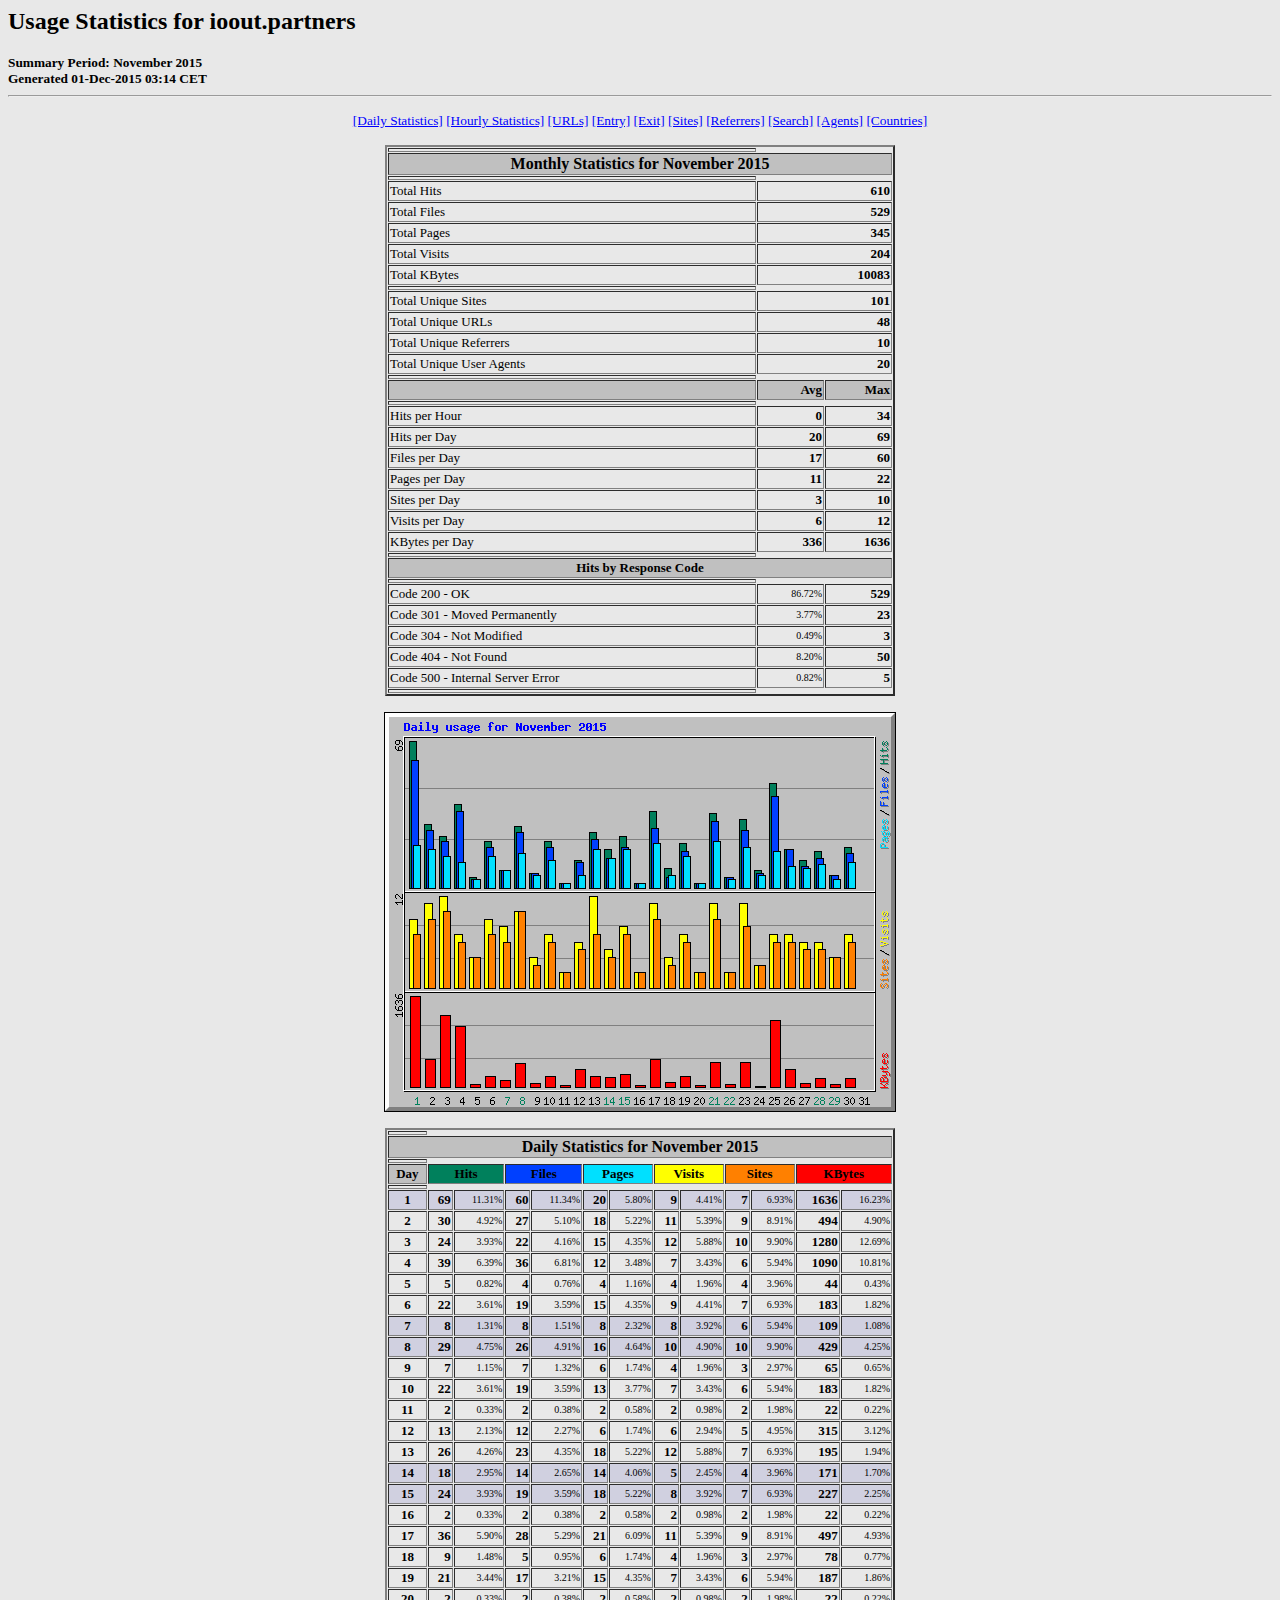
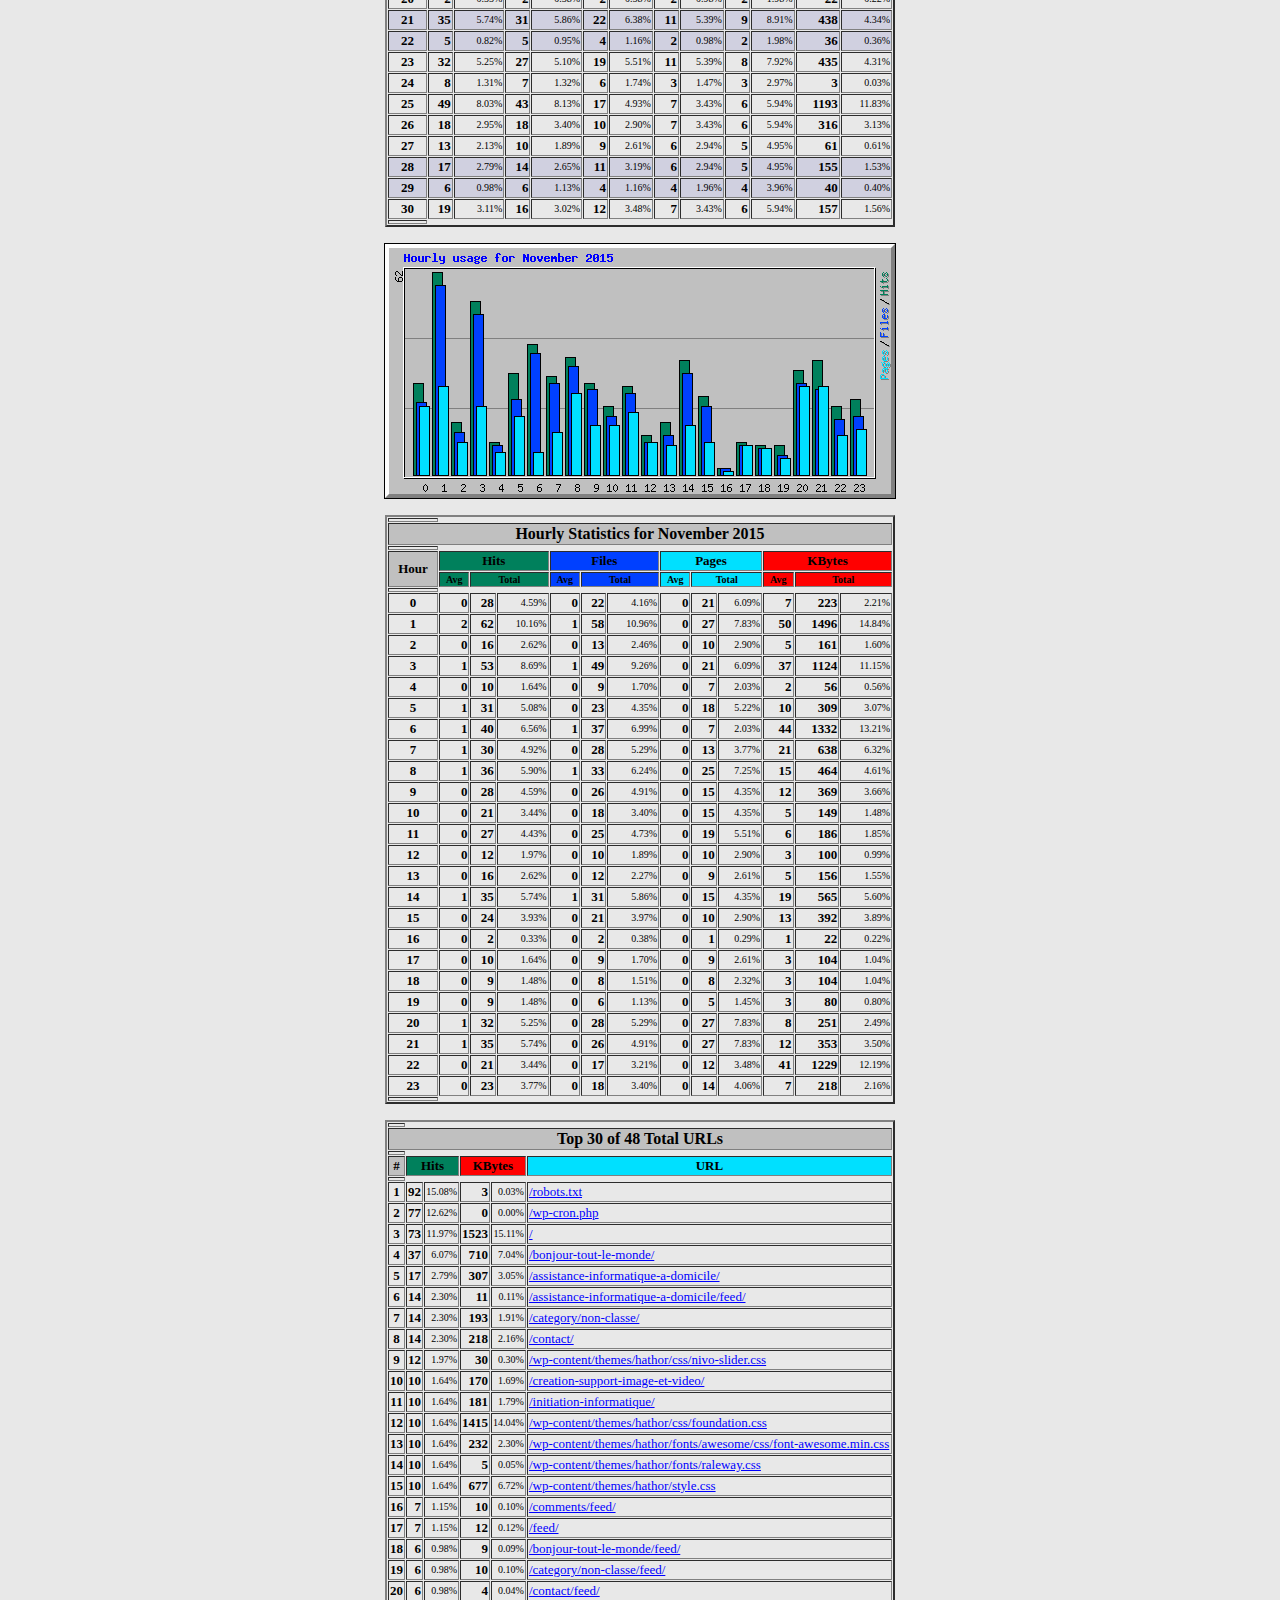
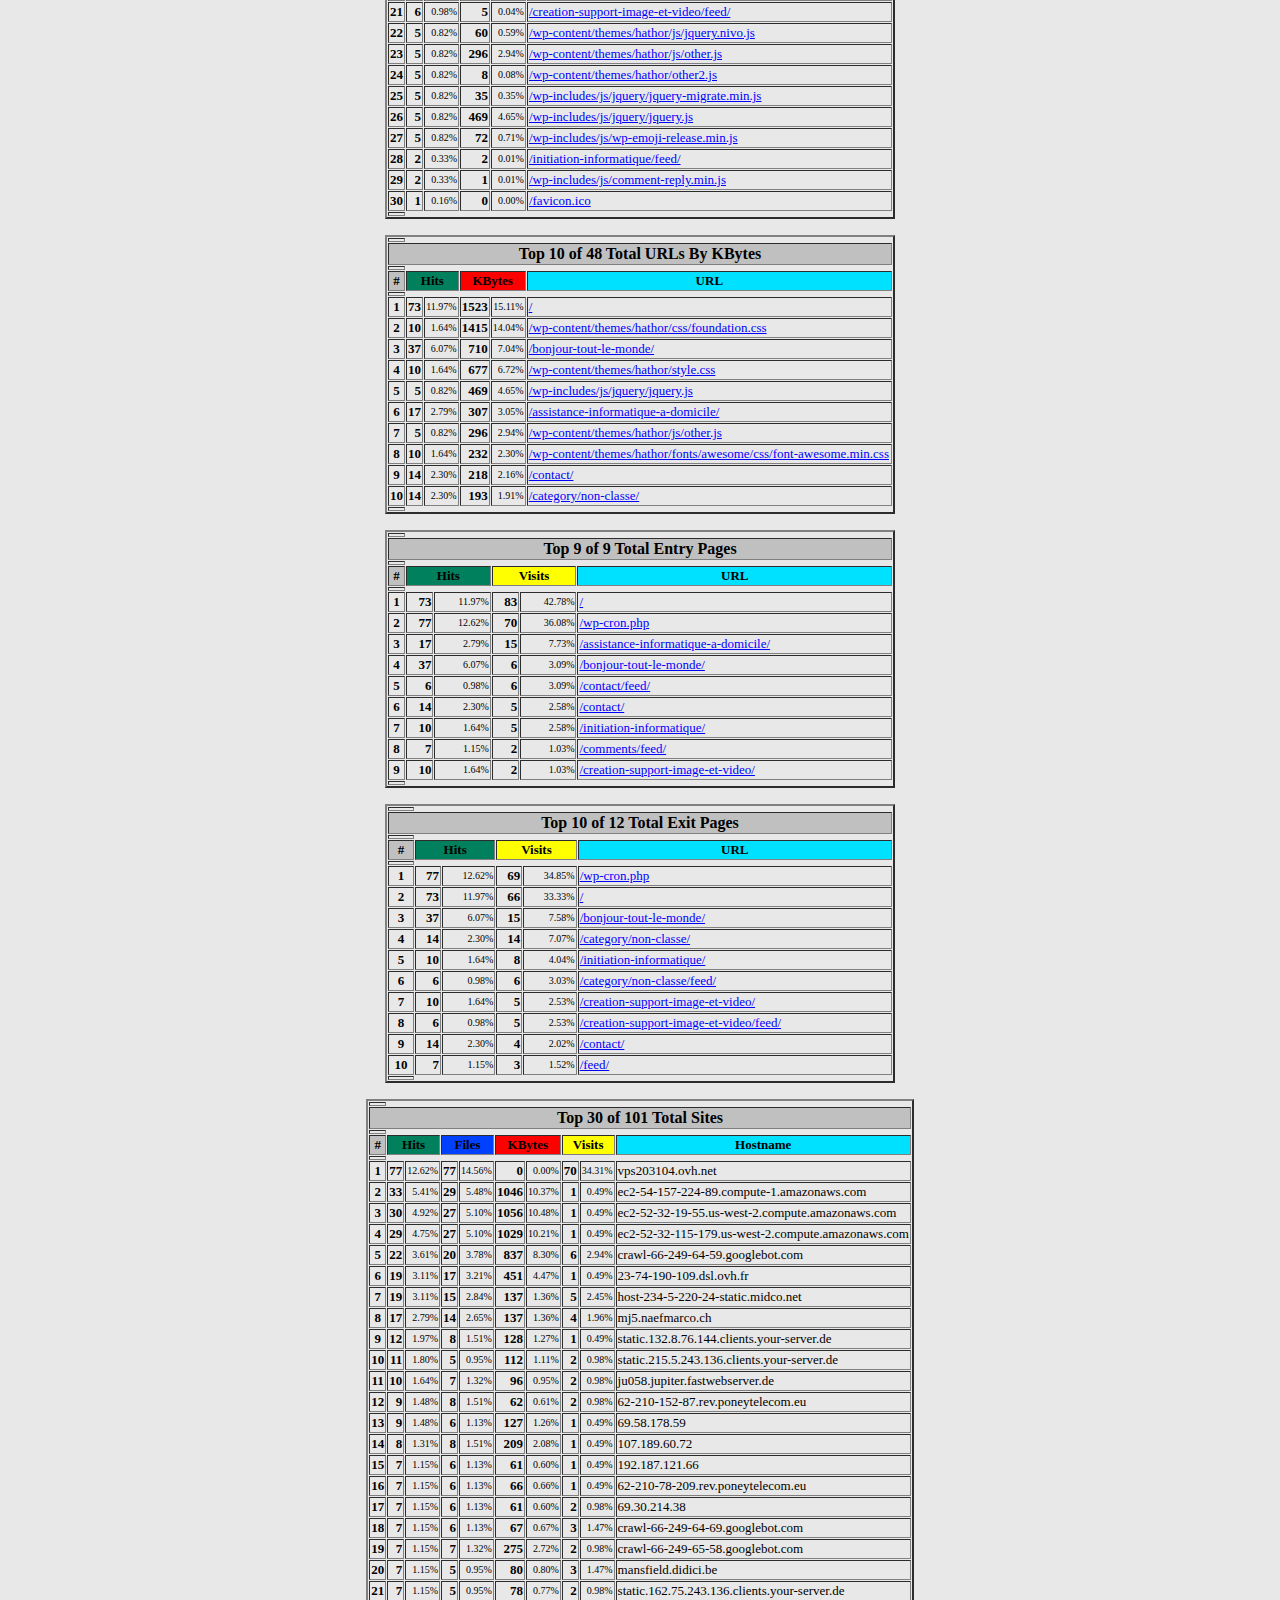
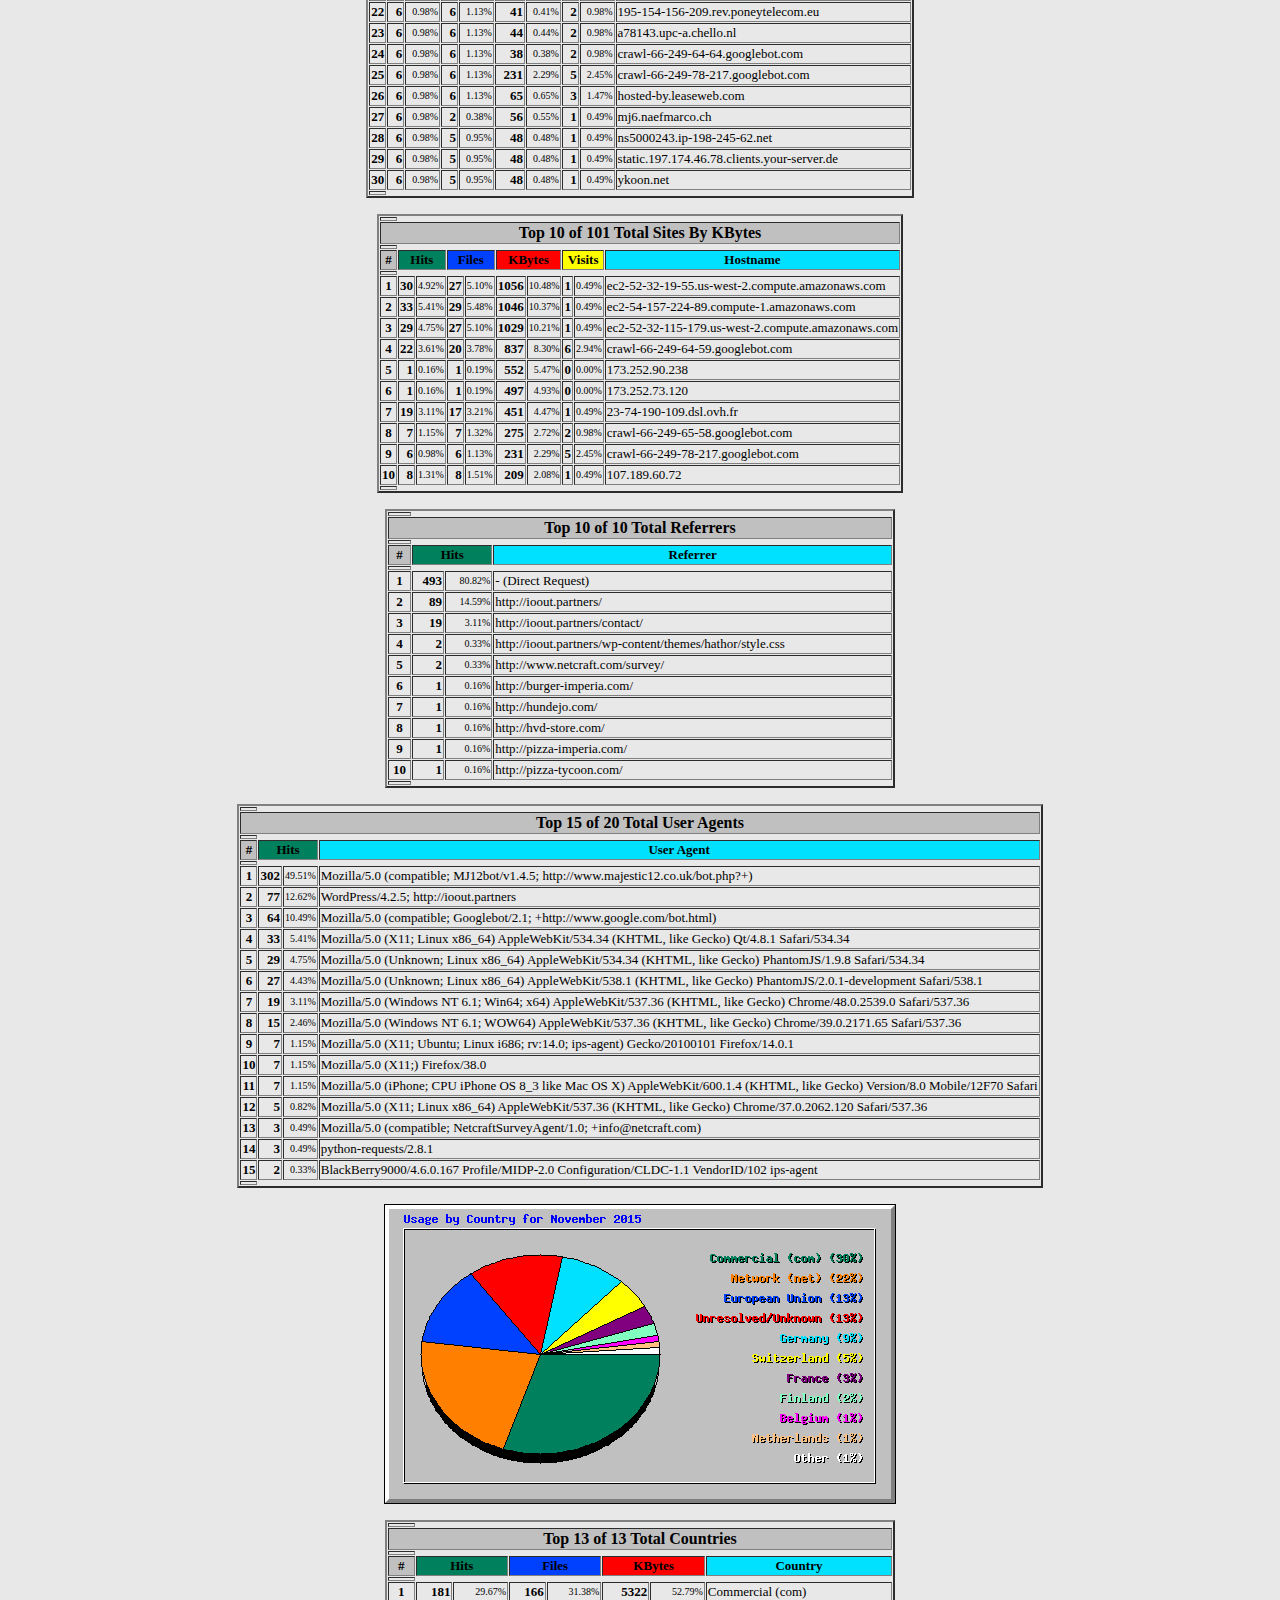
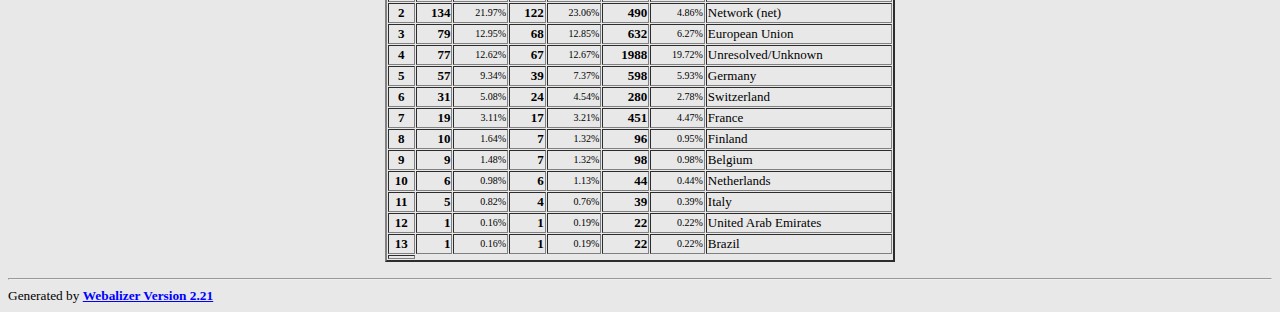
<file: www/stats/usage_201511.html>
<!DOCTYPE HTML PUBLIC "-//W3C//DTD HTML 4.0 Transitional//EN">

<!-- Generated by The Webalizer  Ver. 2.21-02 -->
<!--                                          -->
<!-- Copyright 1997-2009  Bradford L. Barrett -->
<!--                                          -->
<!-- Distributed under the GNU GPL  Version 2 -->
<!--        Full text may be found at:        -->
<!--         http://www.webalizer.org         -->
<!--                                          -->
<!--  Give the power back to the programmers  -->
<!--   Support the Free Software Foundation   -->
<!--           (http://www.fsf.org)           -->
<!--                                          -->
<!-- *** Generated: 01-Dec-2015 03:14 CET *** -->

<HTML lang="en">
<HEAD>
 <TITLE>Usage Statistics for ioout.partners - November 2015</TITLE>
</HEAD>

<BODY BGCOLOR="#E8E8E8" TEXT="#000000" LINK="#0000FF" VLINK="#FF0000">
<H2>Usage Statistics for ioout.partners</H2>
<SMALL><STRONG>
Summary Period: November 2015<BR>
Generated 01-Dec-2015 03:14 CET<BR>
</STRONG></SMALL>
<CENTER>
<HR>
<P>
<SMALL>
<A HREF="#DAYSTATS">[Daily Statistics]</A>
<A HREF="#HOURSTATS">[Hourly Statistics]</A>
<A HREF="#TOPURLS">[URLs]</A>
<A HREF="#TOPENTRY">[Entry]</A>
<A HREF="#TOPEXIT">[Exit]</A>
<A HREF="#TOPSITES">[Sites]</A>
<A HREF="#TOPREFS">[Referrers]</A>
<A HREF="#TOPSEARCH">[Search]</A>
<A HREF="#TOPAGENTS">[Agents]</A>
<A HREF="#TOPCTRYS">[Countries]</A>
</SMALL>
<P>
<TABLE WIDTH=510 BORDER=2 CELLSPACING=1 CELLPADDING=1>
<TR><TH HEIGHT=4></TH></TR>
<TR><TH COLSPAN=3 ALIGN=center BGCOLOR="#C0C0C0">Monthly Statistics for November 2015</TH></TR>
<TR><TH HEIGHT=4></TH></TR>
<TR><TD WIDTH=380><FONT SIZE="-1">Total Hits</FONT></TD>
<TD ALIGN=right COLSPAN=2><FONT SIZE="-1"><B>610</B></FONT></TD></TR>
<TR><TD WIDTH=380><FONT SIZE="-1">Total Files</FONT></TD>
<TD ALIGN=right COLSPAN=2><FONT SIZE="-1"><B>529</B></FONT></TD></TR>
<TR><TD WIDTH=380><FONT SIZE="-1">Total Pages</FONT></TD>
<TD ALIGN=right COLSPAN=2><FONT SIZE="-1"><B>345</B></FONT></TD></TR>
<TR><TD WIDTH=380><FONT SIZE="-1">Total Visits</FONT></TD>
<TD ALIGN=right COLSPAN=2><FONT SIZE="-1"><B>204</B></FONT></TD></TR>
<TR><TD WIDTH=380><FONT SIZE="-1">Total KBytes</FONT></TD>
<TD ALIGN=right COLSPAN=2><FONT SIZE="-1"><B>10083</B></FONT></TD></TR>
<TR><TH HEIGHT=4></TH></TR>
<TR><TD WIDTH=380><FONT SIZE="-1">Total Unique Sites</FONT></TD>
<TD ALIGN=right COLSPAN=2><FONT SIZE="-1"><B>101</B></FONT></TD></TR>
<TR><TD WIDTH=380><FONT SIZE="-1">Total Unique URLs</FONT></TD>
<TD ALIGN=right COLSPAN=2><FONT SIZE="-1"><B>48</B></FONT></TD></TR>
<TR><TD WIDTH=380><FONT SIZE="-1">Total Unique Referrers</FONT></TD>
<TD ALIGN=right COLSPAN=2><FONT SIZE="-1"><B>10</B></FONT></TD></TR>
<TR><TD WIDTH=380><FONT SIZE="-1">Total Unique User Agents</FONT></TD>
<TD ALIGN=right COLSPAN=2><FONT SIZE="-1"><B>20</B></FONT></TD></TR>
<TR><TH HEIGHT=4></TH></TR>
<TR><TH WIDTH=380 BGCOLOR="#C0C0C0"><FONT SIZE=-1 COLOR="#C0C0C0">.</FONT></TH>
<TH WIDTH=65 BGCOLOR="#C0C0C0" ALIGN=right><FONT SIZE=-1>Avg </FONT></TH>
<TH WIDTH=65 BGCOLOR="#C0C0C0" ALIGN=right><FONT SIZE=-1>Max </FONT></TH></TR>
<TR><TH HEIGHT=4></TH></TR>
<TR><TD><FONT SIZE="-1">Hits per Hour</FONT></TD>
<TD ALIGN=right WIDTH=65><FONT SIZE="-1"><B>0</B></FONT></TD>
<TD WIDTH=65 ALIGN=right><FONT SIZE=-1><B>34</B></FONT></TD></TR>
<TR><TD><FONT SIZE="-1">Hits per Day</FONT></TD>
<TD ALIGN=right WIDTH=65><FONT SIZE="-1"><B>20</B></FONT></TD>
<TD WIDTH=65 ALIGN=right><FONT SIZE=-1><B>69</B></FONT></TD></TR>
<TR><TD><FONT SIZE="-1">Files per Day</FONT></TD>
<TD ALIGN=right WIDTH=65><FONT SIZE="-1"><B>17</B></FONT></TD>
<TD WIDTH=65 ALIGN=right><FONT SIZE=-1><B>60</B></FONT></TD></TR>
<TR><TD><FONT SIZE="-1">Pages per Day</FONT></TD>
<TD ALIGN=right WIDTH=65><FONT SIZE="-1"><B>11</B></FONT></TD>
<TD WIDTH=65 ALIGN=right><FONT SIZE=-1><B>22</B></FONT></TD></TR>
<TR><TD><FONT SIZE="-1">Sites per Day</FONT></TD>
<TD ALIGN=right WIDTH=65><FONT SIZE="-1"><B>3</B></FONT></TD>
<TD WIDTH=65 ALIGN=right><FONT SIZE=-1><B>10</B></FONT></TD></TR>
<TR><TD><FONT SIZE="-1">Visits per Day</FONT></TD>
<TD ALIGN=right WIDTH=65><FONT SIZE="-1"><B>6</B></FONT></TD>
<TD WIDTH=65 ALIGN=right><FONT SIZE=-1><B>12</B></FONT></TD></TR>
<TR><TD><FONT SIZE="-1">KBytes per Day</FONT></TD>
<TD ALIGN=right WIDTH=65><FONT SIZE="-1"><B>336</B></FONT></TD>
<TD WIDTH=65 ALIGN=right><FONT SIZE=-1><B>1636</B></FONT></TD></TR>
<TR><TH HEIGHT=4></TH></TR>
<TR><TH COLSPAN=3 ALIGN=center BGCOLOR="#C0C0C0">
<FONT SIZE="-1">Hits by Response Code</FONT></TH></TR>
<TR><TH HEIGHT=4></TH></TR>
<TR><TD><FONT SIZE="-1">Code 200 - OK</FONT></TD>
<TD ALIGN=right><FONT SIZE="-2">86.72%</FONT></TD>
<TD ALIGN=right><FONT SIZE="-1"><B>529</B></FONT></TD></TR>
<TR><TD><FONT SIZE="-1">Code 301 - Moved Permanently</FONT></TD>
<TD ALIGN=right><FONT SIZE="-2">3.77%</FONT></TD>
<TD ALIGN=right><FONT SIZE="-1"><B>23</B></FONT></TD></TR>
<TR><TD><FONT SIZE="-1">Code 304 - Not Modified</FONT></TD>
<TD ALIGN=right><FONT SIZE="-2">0.49%</FONT></TD>
<TD ALIGN=right><FONT SIZE="-1"><B>3</B></FONT></TD></TR>
<TR><TD><FONT SIZE="-1">Code 404 - Not Found</FONT></TD>
<TD ALIGN=right><FONT SIZE="-2">8.20%</FONT></TD>
<TD ALIGN=right><FONT SIZE="-1"><B>50</B></FONT></TD></TR>
<TR><TD><FONT SIZE="-1">Code 500 - Internal Server Error</FONT></TD>
<TD ALIGN=right><FONT SIZE="-2">0.82%</FONT></TD>
<TD ALIGN=right><FONT SIZE="-1"><B>5</B></FONT></TD></TR>
<TR><TH HEIGHT=4></TH></TR>
</TABLE>
<P>
<A NAME="DAYSTATS"></A>
<IMG SRC="daily_usage_201511.png" ALT="Daily usage for November 2015" HEIGHT=400 WIDTH=512><P>
<TABLE WIDTH=510 BORDER=2 CELLSPACING=1 CELLPADDING=1>
<TR><TH HEIGHT=4></TH></TR>
<TR><TH BGCOLOR="#C0C0C0" COLSPAN=13 ALIGN=center>Daily Statistics for November 2015</TH></TR>
<TR><TH HEIGHT=4></TH></TR>
<TR><TH ALIGN=center BGCOLOR="#C0C0C0"><FONT SIZE="-1">Day</FONT></TH>
<TH ALIGN=center BGCOLOR="#00805c" COLSPAN=2><FONT SIZE="-1">Hits</FONT></TH>
<TH ALIGN=center BGCOLOR="#0040ff" COLSPAN=2><FONT SIZE="-1">Files</FONT></TH>
<TH ALIGN=center BGCOLOR="#00e0ff" COLSPAN=2><FONT SIZE="-1">Pages</FONT></TH>
<TH ALIGN=center BGCOLOR="#ffff00" COLSPAN=2><FONT SIZE="-1">Visits</FONT></TH>
<TH ALIGN=center BGCOLOR="#ff8000" COLSPAN=2><FONT SIZE="-1">Sites</FONT></TH>
<TH ALIGN=center BGCOLOR="#ff0000" COLSPAN=2><FONT SIZE="-1">KBytes</FONT></TH></TR>
<TR><TH HEIGHT=4></TH></TR>
<TR BGCOLOR="#D0D0E0"><TD ALIGN=center><FONT SIZE="-1"><B>1</B></FONT></TD>
<TD ALIGN=right><FONT SIZE="-1"><B>69</B></FONT></TD>
<TD ALIGN=right><FONT SIZE="-2">11.31%</FONT></TD>
<TD ALIGN=right><FONT SIZE="-1"><B>60</B></FONT></TD>
<TD ALIGN=right><FONT SIZE="-2">11.34%</FONT></TD>
<TD ALIGN=right><FONT SIZE="-1"><B>20</B></FONT></TD>
<TD ALIGN=right><FONT SIZE="-2">5.80%</FONT></TD>
<TD ALIGN=right><FONT SIZE="-1"><B>9</B></FONT></TD>
<TD ALIGN=right><FONT SIZE="-2">4.41%</FONT></TD>
<TD ALIGN=right><FONT SIZE="-1"><B>7</B></FONT></TD>
<TD ALIGN=right><FONT SIZE="-2">6.93%</FONT></TD>
<TD ALIGN=right><FONT SIZE="-1"><B>1636</B></FONT></TD>
<TD ALIGN=right><FONT SIZE="-2">16.23%</FONT></TD></TR>
<TR><TD ALIGN=center><FONT SIZE="-1"><B>2</B></FONT></TD>
<TD ALIGN=right><FONT SIZE="-1"><B>30</B></FONT></TD>
<TD ALIGN=right><FONT SIZE="-2">4.92%</FONT></TD>
<TD ALIGN=right><FONT SIZE="-1"><B>27</B></FONT></TD>
<TD ALIGN=right><FONT SIZE="-2">5.10%</FONT></TD>
<TD ALIGN=right><FONT SIZE="-1"><B>18</B></FONT></TD>
<TD ALIGN=right><FONT SIZE="-2">5.22%</FONT></TD>
<TD ALIGN=right><FONT SIZE="-1"><B>11</B></FONT></TD>
<TD ALIGN=right><FONT SIZE="-2">5.39%</FONT></TD>
<TD ALIGN=right><FONT SIZE="-1"><B>9</B></FONT></TD>
<TD ALIGN=right><FONT SIZE="-2">8.91%</FONT></TD>
<TD ALIGN=right><FONT SIZE="-1"><B>494</B></FONT></TD>
<TD ALIGN=right><FONT SIZE="-2">4.90%</FONT></TD></TR>
<TR><TD ALIGN=center><FONT SIZE="-1"><B>3</B></FONT></TD>
<TD ALIGN=right><FONT SIZE="-1"><B>24</B></FONT></TD>
<TD ALIGN=right><FONT SIZE="-2">3.93%</FONT></TD>
<TD ALIGN=right><FONT SIZE="-1"><B>22</B></FONT></TD>
<TD ALIGN=right><FONT SIZE="-2">4.16%</FONT></TD>
<TD ALIGN=right><FONT SIZE="-1"><B>15</B></FONT></TD>
<TD ALIGN=right><FONT SIZE="-2">4.35%</FONT></TD>
<TD ALIGN=right><FONT SIZE="-1"><B>12</B></FONT></TD>
<TD ALIGN=right><FONT SIZE="-2">5.88%</FONT></TD>
<TD ALIGN=right><FONT SIZE="-1"><B>10</B></FONT></TD>
<TD ALIGN=right><FONT SIZE="-2">9.90%</FONT></TD>
<TD ALIGN=right><FONT SIZE="-1"><B>1280</B></FONT></TD>
<TD ALIGN=right><FONT SIZE="-2">12.69%</FONT></TD></TR>
<TR><TD ALIGN=center><FONT SIZE="-1"><B>4</B></FONT></TD>
<TD ALIGN=right><FONT SIZE="-1"><B>39</B></FONT></TD>
<TD ALIGN=right><FONT SIZE="-2">6.39%</FONT></TD>
<TD ALIGN=right><FONT SIZE="-1"><B>36</B></FONT></TD>
<TD ALIGN=right><FONT SIZE="-2">6.81%</FONT></TD>
<TD ALIGN=right><FONT SIZE="-1"><B>12</B></FONT></TD>
<TD ALIGN=right><FONT SIZE="-2">3.48%</FONT></TD>
<TD ALIGN=right><FONT SIZE="-1"><B>7</B></FONT></TD>
<TD ALIGN=right><FONT SIZE="-2">3.43%</FONT></TD>
<TD ALIGN=right><FONT SIZE="-1"><B>6</B></FONT></TD>
<TD ALIGN=right><FONT SIZE="-2">5.94%</FONT></TD>
<TD ALIGN=right><FONT SIZE="-1"><B>1090</B></FONT></TD>
<TD ALIGN=right><FONT SIZE="-2">10.81%</FONT></TD></TR>
<TR><TD ALIGN=center><FONT SIZE="-1"><B>5</B></FONT></TD>
<TD ALIGN=right><FONT SIZE="-1"><B>5</B></FONT></TD>
<TD ALIGN=right><FONT SIZE="-2">0.82%</FONT></TD>
<TD ALIGN=right><FONT SIZE="-1"><B>4</B></FONT></TD>
<TD ALIGN=right><FONT SIZE="-2">0.76%</FONT></TD>
<TD ALIGN=right><FONT SIZE="-1"><B>4</B></FONT></TD>
<TD ALIGN=right><FONT SIZE="-2">1.16%</FONT></TD>
<TD ALIGN=right><FONT SIZE="-1"><B>4</B></FONT></TD>
<TD ALIGN=right><FONT SIZE="-2">1.96%</FONT></TD>
<TD ALIGN=right><FONT SIZE="-1"><B>4</B></FONT></TD>
<TD ALIGN=right><FONT SIZE="-2">3.96%</FONT></TD>
<TD ALIGN=right><FONT SIZE="-1"><B>44</B></FONT></TD>
<TD ALIGN=right><FONT SIZE="-2">0.43%</FONT></TD></TR>
<TR><TD ALIGN=center><FONT SIZE="-1"><B>6</B></FONT></TD>
<TD ALIGN=right><FONT SIZE="-1"><B>22</B></FONT></TD>
<TD ALIGN=right><FONT SIZE="-2">3.61%</FONT></TD>
<TD ALIGN=right><FONT SIZE="-1"><B>19</B></FONT></TD>
<TD ALIGN=right><FONT SIZE="-2">3.59%</FONT></TD>
<TD ALIGN=right><FONT SIZE="-1"><B>15</B></FONT></TD>
<TD ALIGN=right><FONT SIZE="-2">4.35%</FONT></TD>
<TD ALIGN=right><FONT SIZE="-1"><B>9</B></FONT></TD>
<TD ALIGN=right><FONT SIZE="-2">4.41%</FONT></TD>
<TD ALIGN=right><FONT SIZE="-1"><B>7</B></FONT></TD>
<TD ALIGN=right><FONT SIZE="-2">6.93%</FONT></TD>
<TD ALIGN=right><FONT SIZE="-1"><B>183</B></FONT></TD>
<TD ALIGN=right><FONT SIZE="-2">1.82%</FONT></TD></TR>
<TR BGCOLOR="#D0D0E0"><TD ALIGN=center><FONT SIZE="-1"><B>7</B></FONT></TD>
<TD ALIGN=right><FONT SIZE="-1"><B>8</B></FONT></TD>
<TD ALIGN=right><FONT SIZE="-2">1.31%</FONT></TD>
<TD ALIGN=right><FONT SIZE="-1"><B>8</B></FONT></TD>
<TD ALIGN=right><FONT SIZE="-2">1.51%</FONT></TD>
<TD ALIGN=right><FONT SIZE="-1"><B>8</B></FONT></TD>
<TD ALIGN=right><FONT SIZE="-2">2.32%</FONT></TD>
<TD ALIGN=right><FONT SIZE="-1"><B>8</B></FONT></TD>
<TD ALIGN=right><FONT SIZE="-2">3.92%</FONT></TD>
<TD ALIGN=right><FONT SIZE="-1"><B>6</B></FONT></TD>
<TD ALIGN=right><FONT SIZE="-2">5.94%</FONT></TD>
<TD ALIGN=right><FONT SIZE="-1"><B>109</B></FONT></TD>
<TD ALIGN=right><FONT SIZE="-2">1.08%</FONT></TD></TR>
<TR BGCOLOR="#D0D0E0"><TD ALIGN=center><FONT SIZE="-1"><B>8</B></FONT></TD>
<TD ALIGN=right><FONT SIZE="-1"><B>29</B></FONT></TD>
<TD ALIGN=right><FONT SIZE="-2">4.75%</FONT></TD>
<TD ALIGN=right><FONT SIZE="-1"><B>26</B></FONT></TD>
<TD ALIGN=right><FONT SIZE="-2">4.91%</FONT></TD>
<TD ALIGN=right><FONT SIZE="-1"><B>16</B></FONT></TD>
<TD ALIGN=right><FONT SIZE="-2">4.64%</FONT></TD>
<TD ALIGN=right><FONT SIZE="-1"><B>10</B></FONT></TD>
<TD ALIGN=right><FONT SIZE="-2">4.90%</FONT></TD>
<TD ALIGN=right><FONT SIZE="-1"><B>10</B></FONT></TD>
<TD ALIGN=right><FONT SIZE="-2">9.90%</FONT></TD>
<TD ALIGN=right><FONT SIZE="-1"><B>429</B></FONT></TD>
<TD ALIGN=right><FONT SIZE="-2">4.25%</FONT></TD></TR>
<TR><TD ALIGN=center><FONT SIZE="-1"><B>9</B></FONT></TD>
<TD ALIGN=right><FONT SIZE="-1"><B>7</B></FONT></TD>
<TD ALIGN=right><FONT SIZE="-2">1.15%</FONT></TD>
<TD ALIGN=right><FONT SIZE="-1"><B>7</B></FONT></TD>
<TD ALIGN=right><FONT SIZE="-2">1.32%</FONT></TD>
<TD ALIGN=right><FONT SIZE="-1"><B>6</B></FONT></TD>
<TD ALIGN=right><FONT SIZE="-2">1.74%</FONT></TD>
<TD ALIGN=right><FONT SIZE="-1"><B>4</B></FONT></TD>
<TD ALIGN=right><FONT SIZE="-2">1.96%</FONT></TD>
<TD ALIGN=right><FONT SIZE="-1"><B>3</B></FONT></TD>
<TD ALIGN=right><FONT SIZE="-2">2.97%</FONT></TD>
<TD ALIGN=right><FONT SIZE="-1"><B>65</B></FONT></TD>
<TD ALIGN=right><FONT SIZE="-2">0.65%</FONT></TD></TR>
<TR><TD ALIGN=center><FONT SIZE="-1"><B>10</B></FONT></TD>
<TD ALIGN=right><FONT SIZE="-1"><B>22</B></FONT></TD>
<TD ALIGN=right><FONT SIZE="-2">3.61%</FONT></TD>
<TD ALIGN=right><FONT SIZE="-1"><B>19</B></FONT></TD>
<TD ALIGN=right><FONT SIZE="-2">3.59%</FONT></TD>
<TD ALIGN=right><FONT SIZE="-1"><B>13</B></FONT></TD>
<TD ALIGN=right><FONT SIZE="-2">3.77%</FONT></TD>
<TD ALIGN=right><FONT SIZE="-1"><B>7</B></FONT></TD>
<TD ALIGN=right><FONT SIZE="-2">3.43%</FONT></TD>
<TD ALIGN=right><FONT SIZE="-1"><B>6</B></FONT></TD>
<TD ALIGN=right><FONT SIZE="-2">5.94%</FONT></TD>
<TD ALIGN=right><FONT SIZE="-1"><B>183</B></FONT></TD>
<TD ALIGN=right><FONT SIZE="-2">1.82%</FONT></TD></TR>
<TR><TD ALIGN=center><FONT SIZE="-1"><B>11</B></FONT></TD>
<TD ALIGN=right><FONT SIZE="-1"><B>2</B></FONT></TD>
<TD ALIGN=right><FONT SIZE="-2">0.33%</FONT></TD>
<TD ALIGN=right><FONT SIZE="-1"><B>2</B></FONT></TD>
<TD ALIGN=right><FONT SIZE="-2">0.38%</FONT></TD>
<TD ALIGN=right><FONT SIZE="-1"><B>2</B></FONT></TD>
<TD ALIGN=right><FONT SIZE="-2">0.58%</FONT></TD>
<TD ALIGN=right><FONT SIZE="-1"><B>2</B></FONT></TD>
<TD ALIGN=right><FONT SIZE="-2">0.98%</FONT></TD>
<TD ALIGN=right><FONT SIZE="-1"><B>2</B></FONT></TD>
<TD ALIGN=right><FONT SIZE="-2">1.98%</FONT></TD>
<TD ALIGN=right><FONT SIZE="-1"><B>22</B></FONT></TD>
<TD ALIGN=right><FONT SIZE="-2">0.22%</FONT></TD></TR>
<TR><TD ALIGN=center><FONT SIZE="-1"><B>12</B></FONT></TD>
<TD ALIGN=right><FONT SIZE="-1"><B>13</B></FONT></TD>
<TD ALIGN=right><FONT SIZE="-2">2.13%</FONT></TD>
<TD ALIGN=right><FONT SIZE="-1"><B>12</B></FONT></TD>
<TD ALIGN=right><FONT SIZE="-2">2.27%</FONT></TD>
<TD ALIGN=right><FONT SIZE="-1"><B>6</B></FONT></TD>
<TD ALIGN=right><FONT SIZE="-2">1.74%</FONT></TD>
<TD ALIGN=right><FONT SIZE="-1"><B>6</B></FONT></TD>
<TD ALIGN=right><FONT SIZE="-2">2.94%</FONT></TD>
<TD ALIGN=right><FONT SIZE="-1"><B>5</B></FONT></TD>
<TD ALIGN=right><FONT SIZE="-2">4.95%</FONT></TD>
<TD ALIGN=right><FONT SIZE="-1"><B>315</B></FONT></TD>
<TD ALIGN=right><FONT SIZE="-2">3.12%</FONT></TD></TR>
<TR><TD ALIGN=center><FONT SIZE="-1"><B>13</B></FONT></TD>
<TD ALIGN=right><FONT SIZE="-1"><B>26</B></FONT></TD>
<TD ALIGN=right><FONT SIZE="-2">4.26%</FONT></TD>
<TD ALIGN=right><FONT SIZE="-1"><B>23</B></FONT></TD>
<TD ALIGN=right><FONT SIZE="-2">4.35%</FONT></TD>
<TD ALIGN=right><FONT SIZE="-1"><B>18</B></FONT></TD>
<TD ALIGN=right><FONT SIZE="-2">5.22%</FONT></TD>
<TD ALIGN=right><FONT SIZE="-1"><B>12</B></FONT></TD>
<TD ALIGN=right><FONT SIZE="-2">5.88%</FONT></TD>
<TD ALIGN=right><FONT SIZE="-1"><B>7</B></FONT></TD>
<TD ALIGN=right><FONT SIZE="-2">6.93%</FONT></TD>
<TD ALIGN=right><FONT SIZE="-1"><B>195</B></FONT></TD>
<TD ALIGN=right><FONT SIZE="-2">1.94%</FONT></TD></TR>
<TR BGCOLOR="#D0D0E0"><TD ALIGN=center><FONT SIZE="-1"><B>14</B></FONT></TD>
<TD ALIGN=right><FONT SIZE="-1"><B>18</B></FONT></TD>
<TD ALIGN=right><FONT SIZE="-2">2.95%</FONT></TD>
<TD ALIGN=right><FONT SIZE="-1"><B>14</B></FONT></TD>
<TD ALIGN=right><FONT SIZE="-2">2.65%</FONT></TD>
<TD ALIGN=right><FONT SIZE="-1"><B>14</B></FONT></TD>
<TD ALIGN=right><FONT SIZE="-2">4.06%</FONT></TD>
<TD ALIGN=right><FONT SIZE="-1"><B>5</B></FONT></TD>
<TD ALIGN=right><FONT SIZE="-2">2.45%</FONT></TD>
<TD ALIGN=right><FONT SIZE="-1"><B>4</B></FONT></TD>
<TD ALIGN=right><FONT SIZE="-2">3.96%</FONT></TD>
<TD ALIGN=right><FONT SIZE="-1"><B>171</B></FONT></TD>
<TD ALIGN=right><FONT SIZE="-2">1.70%</FONT></TD></TR>
<TR BGCOLOR="#D0D0E0"><TD ALIGN=center><FONT SIZE="-1"><B>15</B></FONT></TD>
<TD ALIGN=right><FONT SIZE="-1"><B>24</B></FONT></TD>
<TD ALIGN=right><FONT SIZE="-2">3.93%</FONT></TD>
<TD ALIGN=right><FONT SIZE="-1"><B>19</B></FONT></TD>
<TD ALIGN=right><FONT SIZE="-2">3.59%</FONT></TD>
<TD ALIGN=right><FONT SIZE="-1"><B>18</B></FONT></TD>
<TD ALIGN=right><FONT SIZE="-2">5.22%</FONT></TD>
<TD ALIGN=right><FONT SIZE="-1"><B>8</B></FONT></TD>
<TD ALIGN=right><FONT SIZE="-2">3.92%</FONT></TD>
<TD ALIGN=right><FONT SIZE="-1"><B>7</B></FONT></TD>
<TD ALIGN=right><FONT SIZE="-2">6.93%</FONT></TD>
<TD ALIGN=right><FONT SIZE="-1"><B>227</B></FONT></TD>
<TD ALIGN=right><FONT SIZE="-2">2.25%</FONT></TD></TR>
<TR><TD ALIGN=center><FONT SIZE="-1"><B>16</B></FONT></TD>
<TD ALIGN=right><FONT SIZE="-1"><B>2</B></FONT></TD>
<TD ALIGN=right><FONT SIZE="-2">0.33%</FONT></TD>
<TD ALIGN=right><FONT SIZE="-1"><B>2</B></FONT></TD>
<TD ALIGN=right><FONT SIZE="-2">0.38%</FONT></TD>
<TD ALIGN=right><FONT SIZE="-1"><B>2</B></FONT></TD>
<TD ALIGN=right><FONT SIZE="-2">0.58%</FONT></TD>
<TD ALIGN=right><FONT SIZE="-1"><B>2</B></FONT></TD>
<TD ALIGN=right><FONT SIZE="-2">0.98%</FONT></TD>
<TD ALIGN=right><FONT SIZE="-1"><B>2</B></FONT></TD>
<TD ALIGN=right><FONT SIZE="-2">1.98%</FONT></TD>
<TD ALIGN=right><FONT SIZE="-1"><B>22</B></FONT></TD>
<TD ALIGN=right><FONT SIZE="-2">0.22%</FONT></TD></TR>
<TR><TD ALIGN=center><FONT SIZE="-1"><B>17</B></FONT></TD>
<TD ALIGN=right><FONT SIZE="-1"><B>36</B></FONT></TD>
<TD ALIGN=right><FONT SIZE="-2">5.90%</FONT></TD>
<TD ALIGN=right><FONT SIZE="-1"><B>28</B></FONT></TD>
<TD ALIGN=right><FONT SIZE="-2">5.29%</FONT></TD>
<TD ALIGN=right><FONT SIZE="-1"><B>21</B></FONT></TD>
<TD ALIGN=right><FONT SIZE="-2">6.09%</FONT></TD>
<TD ALIGN=right><FONT SIZE="-1"><B>11</B></FONT></TD>
<TD ALIGN=right><FONT SIZE="-2">5.39%</FONT></TD>
<TD ALIGN=right><FONT SIZE="-1"><B>9</B></FONT></TD>
<TD ALIGN=right><FONT SIZE="-2">8.91%</FONT></TD>
<TD ALIGN=right><FONT SIZE="-1"><B>497</B></FONT></TD>
<TD ALIGN=right><FONT SIZE="-2">4.93%</FONT></TD></TR>
<TR><TD ALIGN=center><FONT SIZE="-1"><B>18</B></FONT></TD>
<TD ALIGN=right><FONT SIZE="-1"><B>9</B></FONT></TD>
<TD ALIGN=right><FONT SIZE="-2">1.48%</FONT></TD>
<TD ALIGN=right><FONT SIZE="-1"><B>5</B></FONT></TD>
<TD ALIGN=right><FONT SIZE="-2">0.95%</FONT></TD>
<TD ALIGN=right><FONT SIZE="-1"><B>6</B></FONT></TD>
<TD ALIGN=right><FONT SIZE="-2">1.74%</FONT></TD>
<TD ALIGN=right><FONT SIZE="-1"><B>4</B></FONT></TD>
<TD ALIGN=right><FONT SIZE="-2">1.96%</FONT></TD>
<TD ALIGN=right><FONT SIZE="-1"><B>3</B></FONT></TD>
<TD ALIGN=right><FONT SIZE="-2">2.97%</FONT></TD>
<TD ALIGN=right><FONT SIZE="-1"><B>78</B></FONT></TD>
<TD ALIGN=right><FONT SIZE="-2">0.77%</FONT></TD></TR>
<TR><TD ALIGN=center><FONT SIZE="-1"><B>19</B></FONT></TD>
<TD ALIGN=right><FONT SIZE="-1"><B>21</B></FONT></TD>
<TD ALIGN=right><FONT SIZE="-2">3.44%</FONT></TD>
<TD ALIGN=right><FONT SIZE="-1"><B>17</B></FONT></TD>
<TD ALIGN=right><FONT SIZE="-2">3.21%</FONT></TD>
<TD ALIGN=right><FONT SIZE="-1"><B>15</B></FONT></TD>
<TD ALIGN=right><FONT SIZE="-2">4.35%</FONT></TD>
<TD ALIGN=right><FONT SIZE="-1"><B>7</B></FONT></TD>
<TD ALIGN=right><FONT SIZE="-2">3.43%</FONT></TD>
<TD ALIGN=right><FONT SIZE="-1"><B>6</B></FONT></TD>
<TD ALIGN=right><FONT SIZE="-2">5.94%</FONT></TD>
<TD ALIGN=right><FONT SIZE="-1"><B>187</B></FONT></TD>
<TD ALIGN=right><FONT SIZE="-2">1.86%</FONT></TD></TR>
<TR><TD ALIGN=center><FONT SIZE="-1"><B>20</B></FONT></TD>
<TD ALIGN=right><FONT SIZE="-1"><B>2</B></FONT></TD>
<TD ALIGN=right><FONT SIZE="-2">0.33%</FONT></TD>
<TD ALIGN=right><FONT SIZE="-1"><B>2</B></FONT></TD>
<TD ALIGN=right><FONT SIZE="-2">0.38%</FONT></TD>
<TD ALIGN=right><FONT SIZE="-1"><B>2</B></FONT></TD>
<TD ALIGN=right><FONT SIZE="-2">0.58%</FONT></TD>
<TD ALIGN=right><FONT SIZE="-1"><B>2</B></FONT></TD>
<TD ALIGN=right><FONT SIZE="-2">0.98%</FONT></TD>
<TD ALIGN=right><FONT SIZE="-1"><B>2</B></FONT></TD>
<TD ALIGN=right><FONT SIZE="-2">1.98%</FONT></TD>
<TD ALIGN=right><FONT SIZE="-1"><B>22</B></FONT></TD>
<TD ALIGN=right><FONT SIZE="-2">0.22%</FONT></TD></TR>
<TR BGCOLOR="#D0D0E0"><TD ALIGN=center><FONT SIZE="-1"><B>21</B></FONT></TD>
<TD ALIGN=right><FONT SIZE="-1"><B>35</B></FONT></TD>
<TD ALIGN=right><FONT SIZE="-2">5.74%</FONT></TD>
<TD ALIGN=right><FONT SIZE="-1"><B>31</B></FONT></TD>
<TD ALIGN=right><FONT SIZE="-2">5.86%</FONT></TD>
<TD ALIGN=right><FONT SIZE="-1"><B>22</B></FONT></TD>
<TD ALIGN=right><FONT SIZE="-2">6.38%</FONT></TD>
<TD ALIGN=right><FONT SIZE="-1"><B>11</B></FONT></TD>
<TD ALIGN=right><FONT SIZE="-2">5.39%</FONT></TD>
<TD ALIGN=right><FONT SIZE="-1"><B>9</B></FONT></TD>
<TD ALIGN=right><FONT SIZE="-2">8.91%</FONT></TD>
<TD ALIGN=right><FONT SIZE="-1"><B>438</B></FONT></TD>
<TD ALIGN=right><FONT SIZE="-2">4.34%</FONT></TD></TR>
<TR BGCOLOR="#D0D0E0"><TD ALIGN=center><FONT SIZE="-1"><B>22</B></FONT></TD>
<TD ALIGN=right><FONT SIZE="-1"><B>5</B></FONT></TD>
<TD ALIGN=right><FONT SIZE="-2">0.82%</FONT></TD>
<TD ALIGN=right><FONT SIZE="-1"><B>5</B></FONT></TD>
<TD ALIGN=right><FONT SIZE="-2">0.95%</FONT></TD>
<TD ALIGN=right><FONT SIZE="-1"><B>4</B></FONT></TD>
<TD ALIGN=right><FONT SIZE="-2">1.16%</FONT></TD>
<TD ALIGN=right><FONT SIZE="-1"><B>2</B></FONT></TD>
<TD ALIGN=right><FONT SIZE="-2">0.98%</FONT></TD>
<TD ALIGN=right><FONT SIZE="-1"><B>2</B></FONT></TD>
<TD ALIGN=right><FONT SIZE="-2">1.98%</FONT></TD>
<TD ALIGN=right><FONT SIZE="-1"><B>36</B></FONT></TD>
<TD ALIGN=right><FONT SIZE="-2">0.36%</FONT></TD></TR>
<TR><TD ALIGN=center><FONT SIZE="-1"><B>23</B></FONT></TD>
<TD ALIGN=right><FONT SIZE="-1"><B>32</B></FONT></TD>
<TD ALIGN=right><FONT SIZE="-2">5.25%</FONT></TD>
<TD ALIGN=right><FONT SIZE="-1"><B>27</B></FONT></TD>
<TD ALIGN=right><FONT SIZE="-2">5.10%</FONT></TD>
<TD ALIGN=right><FONT SIZE="-1"><B>19</B></FONT></TD>
<TD ALIGN=right><FONT SIZE="-2">5.51%</FONT></TD>
<TD ALIGN=right><FONT SIZE="-1"><B>11</B></FONT></TD>
<TD ALIGN=right><FONT SIZE="-2">5.39%</FONT></TD>
<TD ALIGN=right><FONT SIZE="-1"><B>8</B></FONT></TD>
<TD ALIGN=right><FONT SIZE="-2">7.92%</FONT></TD>
<TD ALIGN=right><FONT SIZE="-1"><B>435</B></FONT></TD>
<TD ALIGN=right><FONT SIZE="-2">4.31%</FONT></TD></TR>
<TR><TD ALIGN=center><FONT SIZE="-1"><B>24</B></FONT></TD>
<TD ALIGN=right><FONT SIZE="-1"><B>8</B></FONT></TD>
<TD ALIGN=right><FONT SIZE="-2">1.31%</FONT></TD>
<TD ALIGN=right><FONT SIZE="-1"><B>7</B></FONT></TD>
<TD ALIGN=right><FONT SIZE="-2">1.32%</FONT></TD>
<TD ALIGN=right><FONT SIZE="-1"><B>6</B></FONT></TD>
<TD ALIGN=right><FONT SIZE="-2">1.74%</FONT></TD>
<TD ALIGN=right><FONT SIZE="-1"><B>3</B></FONT></TD>
<TD ALIGN=right><FONT SIZE="-2">1.47%</FONT></TD>
<TD ALIGN=right><FONT SIZE="-1"><B>3</B></FONT></TD>
<TD ALIGN=right><FONT SIZE="-2">2.97%</FONT></TD>
<TD ALIGN=right><FONT SIZE="-1"><B>3</B></FONT></TD>
<TD ALIGN=right><FONT SIZE="-2">0.03%</FONT></TD></TR>
<TR><TD ALIGN=center><FONT SIZE="-1"><B>25</B></FONT></TD>
<TD ALIGN=right><FONT SIZE="-1"><B>49</B></FONT></TD>
<TD ALIGN=right><FONT SIZE="-2">8.03%</FONT></TD>
<TD ALIGN=right><FONT SIZE="-1"><B>43</B></FONT></TD>
<TD ALIGN=right><FONT SIZE="-2">8.13%</FONT></TD>
<TD ALIGN=right><FONT SIZE="-1"><B>17</B></FONT></TD>
<TD ALIGN=right><FONT SIZE="-2">4.93%</FONT></TD>
<TD ALIGN=right><FONT SIZE="-1"><B>7</B></FONT></TD>
<TD ALIGN=right><FONT SIZE="-2">3.43%</FONT></TD>
<TD ALIGN=right><FONT SIZE="-1"><B>6</B></FONT></TD>
<TD ALIGN=right><FONT SIZE="-2">5.94%</FONT></TD>
<TD ALIGN=right><FONT SIZE="-1"><B>1193</B></FONT></TD>
<TD ALIGN=right><FONT SIZE="-2">11.83%</FONT></TD></TR>
<TR><TD ALIGN=center><FONT SIZE="-1"><B>26</B></FONT></TD>
<TD ALIGN=right><FONT SIZE="-1"><B>18</B></FONT></TD>
<TD ALIGN=right><FONT SIZE="-2">2.95%</FONT></TD>
<TD ALIGN=right><FONT SIZE="-1"><B>18</B></FONT></TD>
<TD ALIGN=right><FONT SIZE="-2">3.40%</FONT></TD>
<TD ALIGN=right><FONT SIZE="-1"><B>10</B></FONT></TD>
<TD ALIGN=right><FONT SIZE="-2">2.90%</FONT></TD>
<TD ALIGN=right><FONT SIZE="-1"><B>7</B></FONT></TD>
<TD ALIGN=right><FONT SIZE="-2">3.43%</FONT></TD>
<TD ALIGN=right><FONT SIZE="-1"><B>6</B></FONT></TD>
<TD ALIGN=right><FONT SIZE="-2">5.94%</FONT></TD>
<TD ALIGN=right><FONT SIZE="-1"><B>316</B></FONT></TD>
<TD ALIGN=right><FONT SIZE="-2">3.13%</FONT></TD></TR>
<TR><TD ALIGN=center><FONT SIZE="-1"><B>27</B></FONT></TD>
<TD ALIGN=right><FONT SIZE="-1"><B>13</B></FONT></TD>
<TD ALIGN=right><FONT SIZE="-2">2.13%</FONT></TD>
<TD ALIGN=right><FONT SIZE="-1"><B>10</B></FONT></TD>
<TD ALIGN=right><FONT SIZE="-2">1.89%</FONT></TD>
<TD ALIGN=right><FONT SIZE="-1"><B>9</B></FONT></TD>
<TD ALIGN=right><FONT SIZE="-2">2.61%</FONT></TD>
<TD ALIGN=right><FONT SIZE="-1"><B>6</B></FONT></TD>
<TD ALIGN=right><FONT SIZE="-2">2.94%</FONT></TD>
<TD ALIGN=right><FONT SIZE="-1"><B>5</B></FONT></TD>
<TD ALIGN=right><FONT SIZE="-2">4.95%</FONT></TD>
<TD ALIGN=right><FONT SIZE="-1"><B>61</B></FONT></TD>
<TD ALIGN=right><FONT SIZE="-2">0.61%</FONT></TD></TR>
<TR BGCOLOR="#D0D0E0"><TD ALIGN=center><FONT SIZE="-1"><B>28</B></FONT></TD>
<TD ALIGN=right><FONT SIZE="-1"><B>17</B></FONT></TD>
<TD ALIGN=right><FONT SIZE="-2">2.79%</FONT></TD>
<TD ALIGN=right><FONT SIZE="-1"><B>14</B></FONT></TD>
<TD ALIGN=right><FONT SIZE="-2">2.65%</FONT></TD>
<TD ALIGN=right><FONT SIZE="-1"><B>11</B></FONT></TD>
<TD ALIGN=right><FONT SIZE="-2">3.19%</FONT></TD>
<TD ALIGN=right><FONT SIZE="-1"><B>6</B></FONT></TD>
<TD ALIGN=right><FONT SIZE="-2">2.94%</FONT></TD>
<TD ALIGN=right><FONT SIZE="-1"><B>5</B></FONT></TD>
<TD ALIGN=right><FONT SIZE="-2">4.95%</FONT></TD>
<TD ALIGN=right><FONT SIZE="-1"><B>155</B></FONT></TD>
<TD ALIGN=right><FONT SIZE="-2">1.53%</FONT></TD></TR>
<TR BGCOLOR="#D0D0E0"><TD ALIGN=center><FONT SIZE="-1"><B>29</B></FONT></TD>
<TD ALIGN=right><FONT SIZE="-1"><B>6</B></FONT></TD>
<TD ALIGN=right><FONT SIZE="-2">0.98%</FONT></TD>
<TD ALIGN=right><FONT SIZE="-1"><B>6</B></FONT></TD>
<TD ALIGN=right><FONT SIZE="-2">1.13%</FONT></TD>
<TD ALIGN=right><FONT SIZE="-1"><B>4</B></FONT></TD>
<TD ALIGN=right><FONT SIZE="-2">1.16%</FONT></TD>
<TD ALIGN=right><FONT SIZE="-1"><B>4</B></FONT></TD>
<TD ALIGN=right><FONT SIZE="-2">1.96%</FONT></TD>
<TD ALIGN=right><FONT SIZE="-1"><B>4</B></FONT></TD>
<TD ALIGN=right><FONT SIZE="-2">3.96%</FONT></TD>
<TD ALIGN=right><FONT SIZE="-1"><B>40</B></FONT></TD>
<TD ALIGN=right><FONT SIZE="-2">0.40%</FONT></TD></TR>
<TR><TD ALIGN=center><FONT SIZE="-1"><B>30</B></FONT></TD>
<TD ALIGN=right><FONT SIZE="-1"><B>19</B></FONT></TD>
<TD ALIGN=right><FONT SIZE="-2">3.11%</FONT></TD>
<TD ALIGN=right><FONT SIZE="-1"><B>16</B></FONT></TD>
<TD ALIGN=right><FONT SIZE="-2">3.02%</FONT></TD>
<TD ALIGN=right><FONT SIZE="-1"><B>12</B></FONT></TD>
<TD ALIGN=right><FONT SIZE="-2">3.48%</FONT></TD>
<TD ALIGN=right><FONT SIZE="-1"><B>7</B></FONT></TD>
<TD ALIGN=right><FONT SIZE="-2">3.43%</FONT></TD>
<TD ALIGN=right><FONT SIZE="-1"><B>6</B></FONT></TD>
<TD ALIGN=right><FONT SIZE="-2">5.94%</FONT></TD>
<TD ALIGN=right><FONT SIZE="-1"><B>157</B></FONT></TD>
<TD ALIGN=right><FONT SIZE="-2">1.56%</FONT></TD></TR>
<TR><TH HEIGHT=4></TH></TR>
</TABLE>
<P>
<A NAME="HOURSTATS"></A>
<IMG SRC="hourly_usage_201511.png" ALT="Hourly usage for November 2015" HEIGHT=256 WIDTH=512><P>
<TABLE WIDTH=510 BORDER=2 CELLSPACING=1 CELLPADDING=1>
<TR><TH HEIGHT=4></TH></TR>
<TR><TH BGCOLOR="#C0C0C0" COLSPAN=13 ALIGN=center>Hourly Statistics for November 2015</TH></TR>
<TR><TH HEIGHT=4></TH></TR>
<TR><TH ALIGN=center ROWSPAN=2 BGCOLOR="#C0C0C0"><FONT SIZE="-1">Hour</FONT></TH>
<TH ALIGN=center BGCOLOR="#00805c" COLSPAN=3><FONT SIZE="-1">Hits</FONT></TH>
<TH ALIGN=center BGCOLOR="#0040ff" COLSPAN=3><FONT SIZE="-1">Files</FONT></TH>
<TH ALIGN=center BGCOLOR="#00e0ff" COLSPAN=3><FONT SIZE="-1">Pages</FONT></TH>
<TH ALIGN=center BGCOLOR="#ff0000" COLSPAN=3><FONT SIZE="-1">KBytes</FONT></TH></TR>
<TR><TH ALIGN=center BGCOLOR="#00805c"><FONT SIZE="-2">Avg</FONT></TH>
<TH ALIGN=center BGCOLOR="#00805c" COLSPAN=2><FONT SIZE="-2">Total</FONT></TH>
<TH ALIGN=center BGCOLOR="#0040ff"><FONT SIZE="-2">Avg</FONT></TH>
<TH ALIGN=center BGCOLOR="#0040ff" COLSPAN=2><FONT SIZE="-2">Total</FONT></TH>
<TH ALIGN=center BGCOLOR="#00e0ff"><FONT SIZE="-2">Avg</FONT></TH>
<TH ALIGN=center BGCOLOR="#00e0ff" COLSPAN=2><FONT SIZE="-2">Total</FONT></TH>
<TH ALIGN=center BGCOLOR="#ff0000"><FONT SIZE="-2">Avg</FONT></TH>
<TH ALIGN=center BGCOLOR="#ff0000" COLSPAN=2><FONT SIZE="-2">Total</FONT></TH></TR>
<TR><TH HEIGHT=4></TH></TR>
<TR><TD ALIGN=center><FONT SIZE="-1"><B>0</B></FONT></TD>
<TD ALIGN=right><FONT SIZE="-1"><B>0</B></FONT></TD>
<TD ALIGN=right><FONT SIZE="-1"><B>28</B></FONT></TD>
<TD ALIGN=right><FONT SIZE="-2">4.59%</FONT></TD>
<TD ALIGN=right><FONT SIZE="-1"><B>0</B></FONT></TD>
<TD ALIGN=right><FONT SIZE="-1"><B>22</B></FONT></TD>
<TD ALIGN=right><FONT SIZE="-2">4.16%</FONT></TD>
<TD ALIGN=right><FONT SIZE="-1"><B>0</B></FONT></TD>
<TD ALIGN=right><FONT SIZE="-1"><B>21</B></FONT></TD>
<TD ALIGN=right><FONT SIZE="-2">6.09%</FONT></TD>
<TD ALIGN=right><FONT SIZE="-1"><B>7</B></FONT></TD>
<TD ALIGN=right><FONT SIZE="-1"><B>223</B></FONT></TD>
<TD ALIGN=right><FONT SIZE="-2">2.21%</FONT></TD></TR>
<TR><TD ALIGN=center><FONT SIZE="-1"><B>1</B></FONT></TD>
<TD ALIGN=right><FONT SIZE="-1"><B>2</B></FONT></TD>
<TD ALIGN=right><FONT SIZE="-1"><B>62</B></FONT></TD>
<TD ALIGN=right><FONT SIZE="-2">10.16%</FONT></TD>
<TD ALIGN=right><FONT SIZE="-1"><B>1</B></FONT></TD>
<TD ALIGN=right><FONT SIZE="-1"><B>58</B></FONT></TD>
<TD ALIGN=right><FONT SIZE="-2">10.96%</FONT></TD>
<TD ALIGN=right><FONT SIZE="-1"><B>0</B></FONT></TD>
<TD ALIGN=right><FONT SIZE="-1"><B>27</B></FONT></TD>
<TD ALIGN=right><FONT SIZE="-2">7.83%</FONT></TD>
<TD ALIGN=right><FONT SIZE="-1"><B>50</B></FONT></TD>
<TD ALIGN=right><FONT SIZE="-1"><B>1496</B></FONT></TD>
<TD ALIGN=right><FONT SIZE="-2">14.84%</FONT></TD></TR>
<TR><TD ALIGN=center><FONT SIZE="-1"><B>2</B></FONT></TD>
<TD ALIGN=right><FONT SIZE="-1"><B>0</B></FONT></TD>
<TD ALIGN=right><FONT SIZE="-1"><B>16</B></FONT></TD>
<TD ALIGN=right><FONT SIZE="-2">2.62%</FONT></TD>
<TD ALIGN=right><FONT SIZE="-1"><B>0</B></FONT></TD>
<TD ALIGN=right><FONT SIZE="-1"><B>13</B></FONT></TD>
<TD ALIGN=right><FONT SIZE="-2">2.46%</FONT></TD>
<TD ALIGN=right><FONT SIZE="-1"><B>0</B></FONT></TD>
<TD ALIGN=right><FONT SIZE="-1"><B>10</B></FONT></TD>
<TD ALIGN=right><FONT SIZE="-2">2.90%</FONT></TD>
<TD ALIGN=right><FONT SIZE="-1"><B>5</B></FONT></TD>
<TD ALIGN=right><FONT SIZE="-1"><B>161</B></FONT></TD>
<TD ALIGN=right><FONT SIZE="-2">1.60%</FONT></TD></TR>
<TR><TD ALIGN=center><FONT SIZE="-1"><B>3</B></FONT></TD>
<TD ALIGN=right><FONT SIZE="-1"><B>1</B></FONT></TD>
<TD ALIGN=right><FONT SIZE="-1"><B>53</B></FONT></TD>
<TD ALIGN=right><FONT SIZE="-2">8.69%</FONT></TD>
<TD ALIGN=right><FONT SIZE="-1"><B>1</B></FONT></TD>
<TD ALIGN=right><FONT SIZE="-1"><B>49</B></FONT></TD>
<TD ALIGN=right><FONT SIZE="-2">9.26%</FONT></TD>
<TD ALIGN=right><FONT SIZE="-1"><B>0</B></FONT></TD>
<TD ALIGN=right><FONT SIZE="-1"><B>21</B></FONT></TD>
<TD ALIGN=right><FONT SIZE="-2">6.09%</FONT></TD>
<TD ALIGN=right><FONT SIZE="-1"><B>37</B></FONT></TD>
<TD ALIGN=right><FONT SIZE="-1"><B>1124</B></FONT></TD>
<TD ALIGN=right><FONT SIZE="-2">11.15%</FONT></TD></TR>
<TR><TD ALIGN=center><FONT SIZE="-1"><B>4</B></FONT></TD>
<TD ALIGN=right><FONT SIZE="-1"><B>0</B></FONT></TD>
<TD ALIGN=right><FONT SIZE="-1"><B>10</B></FONT></TD>
<TD ALIGN=right><FONT SIZE="-2">1.64%</FONT></TD>
<TD ALIGN=right><FONT SIZE="-1"><B>0</B></FONT></TD>
<TD ALIGN=right><FONT SIZE="-1"><B>9</B></FONT></TD>
<TD ALIGN=right><FONT SIZE="-2">1.70%</FONT></TD>
<TD ALIGN=right><FONT SIZE="-1"><B>0</B></FONT></TD>
<TD ALIGN=right><FONT SIZE="-1"><B>7</B></FONT></TD>
<TD ALIGN=right><FONT SIZE="-2">2.03%</FONT></TD>
<TD ALIGN=right><FONT SIZE="-1"><B>2</B></FONT></TD>
<TD ALIGN=right><FONT SIZE="-1"><B>56</B></FONT></TD>
<TD ALIGN=right><FONT SIZE="-2">0.56%</FONT></TD></TR>
<TR><TD ALIGN=center><FONT SIZE="-1"><B>5</B></FONT></TD>
<TD ALIGN=right><FONT SIZE="-1"><B>1</B></FONT></TD>
<TD ALIGN=right><FONT SIZE="-1"><B>31</B></FONT></TD>
<TD ALIGN=right><FONT SIZE="-2">5.08%</FONT></TD>
<TD ALIGN=right><FONT SIZE="-1"><B>0</B></FONT></TD>
<TD ALIGN=right><FONT SIZE="-1"><B>23</B></FONT></TD>
<TD ALIGN=right><FONT SIZE="-2">4.35%</FONT></TD>
<TD ALIGN=right><FONT SIZE="-1"><B>0</B></FONT></TD>
<TD ALIGN=right><FONT SIZE="-1"><B>18</B></FONT></TD>
<TD ALIGN=right><FONT SIZE="-2">5.22%</FONT></TD>
<TD ALIGN=right><FONT SIZE="-1"><B>10</B></FONT></TD>
<TD ALIGN=right><FONT SIZE="-1"><B>309</B></FONT></TD>
<TD ALIGN=right><FONT SIZE="-2">3.07%</FONT></TD></TR>
<TR><TD ALIGN=center><FONT SIZE="-1"><B>6</B></FONT></TD>
<TD ALIGN=right><FONT SIZE="-1"><B>1</B></FONT></TD>
<TD ALIGN=right><FONT SIZE="-1"><B>40</B></FONT></TD>
<TD ALIGN=right><FONT SIZE="-2">6.56%</FONT></TD>
<TD ALIGN=right><FONT SIZE="-1"><B>1</B></FONT></TD>
<TD ALIGN=right><FONT SIZE="-1"><B>37</B></FONT></TD>
<TD ALIGN=right><FONT SIZE="-2">6.99%</FONT></TD>
<TD ALIGN=right><FONT SIZE="-1"><B>0</B></FONT></TD>
<TD ALIGN=right><FONT SIZE="-1"><B>7</B></FONT></TD>
<TD ALIGN=right><FONT SIZE="-2">2.03%</FONT></TD>
<TD ALIGN=right><FONT SIZE="-1"><B>44</B></FONT></TD>
<TD ALIGN=right><FONT SIZE="-1"><B>1332</B></FONT></TD>
<TD ALIGN=right><FONT SIZE="-2">13.21%</FONT></TD></TR>
<TR><TD ALIGN=center><FONT SIZE="-1"><B>7</B></FONT></TD>
<TD ALIGN=right><FONT SIZE="-1"><B>1</B></FONT></TD>
<TD ALIGN=right><FONT SIZE="-1"><B>30</B></FONT></TD>
<TD ALIGN=right><FONT SIZE="-2">4.92%</FONT></TD>
<TD ALIGN=right><FONT SIZE="-1"><B>0</B></FONT></TD>
<TD ALIGN=right><FONT SIZE="-1"><B>28</B></FONT></TD>
<TD ALIGN=right><FONT SIZE="-2">5.29%</FONT></TD>
<TD ALIGN=right><FONT SIZE="-1"><B>0</B></FONT></TD>
<TD ALIGN=right><FONT SIZE="-1"><B>13</B></FONT></TD>
<TD ALIGN=right><FONT SIZE="-2">3.77%</FONT></TD>
<TD ALIGN=right><FONT SIZE="-1"><B>21</B></FONT></TD>
<TD ALIGN=right><FONT SIZE="-1"><B>638</B></FONT></TD>
<TD ALIGN=right><FONT SIZE="-2">6.32%</FONT></TD></TR>
<TR><TD ALIGN=center><FONT SIZE="-1"><B>8</B></FONT></TD>
<TD ALIGN=right><FONT SIZE="-1"><B>1</B></FONT></TD>
<TD ALIGN=right><FONT SIZE="-1"><B>36</B></FONT></TD>
<TD ALIGN=right><FONT SIZE="-2">5.90%</FONT></TD>
<TD ALIGN=right><FONT SIZE="-1"><B>1</B></FONT></TD>
<TD ALIGN=right><FONT SIZE="-1"><B>33</B></FONT></TD>
<TD ALIGN=right><FONT SIZE="-2">6.24%</FONT></TD>
<TD ALIGN=right><FONT SIZE="-1"><B>0</B></FONT></TD>
<TD ALIGN=right><FONT SIZE="-1"><B>25</B></FONT></TD>
<TD ALIGN=right><FONT SIZE="-2">7.25%</FONT></TD>
<TD ALIGN=right><FONT SIZE="-1"><B>15</B></FONT></TD>
<TD ALIGN=right><FONT SIZE="-1"><B>464</B></FONT></TD>
<TD ALIGN=right><FONT SIZE="-2">4.61%</FONT></TD></TR>
<TR><TD ALIGN=center><FONT SIZE="-1"><B>9</B></FONT></TD>
<TD ALIGN=right><FONT SIZE="-1"><B>0</B></FONT></TD>
<TD ALIGN=right><FONT SIZE="-1"><B>28</B></FONT></TD>
<TD ALIGN=right><FONT SIZE="-2">4.59%</FONT></TD>
<TD ALIGN=right><FONT SIZE="-1"><B>0</B></FONT></TD>
<TD ALIGN=right><FONT SIZE="-1"><B>26</B></FONT></TD>
<TD ALIGN=right><FONT SIZE="-2">4.91%</FONT></TD>
<TD ALIGN=right><FONT SIZE="-1"><B>0</B></FONT></TD>
<TD ALIGN=right><FONT SIZE="-1"><B>15</B></FONT></TD>
<TD ALIGN=right><FONT SIZE="-2">4.35%</FONT></TD>
<TD ALIGN=right><FONT SIZE="-1"><B>12</B></FONT></TD>
<TD ALIGN=right><FONT SIZE="-1"><B>369</B></FONT></TD>
<TD ALIGN=right><FONT SIZE="-2">3.66%</FONT></TD></TR>
<TR><TD ALIGN=center><FONT SIZE="-1"><B>10</B></FONT></TD>
<TD ALIGN=right><FONT SIZE="-1"><B>0</B></FONT></TD>
<TD ALIGN=right><FONT SIZE="-1"><B>21</B></FONT></TD>
<TD ALIGN=right><FONT SIZE="-2">3.44%</FONT></TD>
<TD ALIGN=right><FONT SIZE="-1"><B>0</B></FONT></TD>
<TD ALIGN=right><FONT SIZE="-1"><B>18</B></FONT></TD>
<TD ALIGN=right><FONT SIZE="-2">3.40%</FONT></TD>
<TD ALIGN=right><FONT SIZE="-1"><B>0</B></FONT></TD>
<TD ALIGN=right><FONT SIZE="-1"><B>15</B></FONT></TD>
<TD ALIGN=right><FONT SIZE="-2">4.35%</FONT></TD>
<TD ALIGN=right><FONT SIZE="-1"><B>5</B></FONT></TD>
<TD ALIGN=right><FONT SIZE="-1"><B>149</B></FONT></TD>
<TD ALIGN=right><FONT SIZE="-2">1.48%</FONT></TD></TR>
<TR><TD ALIGN=center><FONT SIZE="-1"><B>11</B></FONT></TD>
<TD ALIGN=right><FONT SIZE="-1"><B>0</B></FONT></TD>
<TD ALIGN=right><FONT SIZE="-1"><B>27</B></FONT></TD>
<TD ALIGN=right><FONT SIZE="-2">4.43%</FONT></TD>
<TD ALIGN=right><FONT SIZE="-1"><B>0</B></FONT></TD>
<TD ALIGN=right><FONT SIZE="-1"><B>25</B></FONT></TD>
<TD ALIGN=right><FONT SIZE="-2">4.73%</FONT></TD>
<TD ALIGN=right><FONT SIZE="-1"><B>0</B></FONT></TD>
<TD ALIGN=right><FONT SIZE="-1"><B>19</B></FONT></TD>
<TD ALIGN=right><FONT SIZE="-2">5.51%</FONT></TD>
<TD ALIGN=right><FONT SIZE="-1"><B>6</B></FONT></TD>
<TD ALIGN=right><FONT SIZE="-1"><B>186</B></FONT></TD>
<TD ALIGN=right><FONT SIZE="-2">1.85%</FONT></TD></TR>
<TR><TD ALIGN=center><FONT SIZE="-1"><B>12</B></FONT></TD>
<TD ALIGN=right><FONT SIZE="-1"><B>0</B></FONT></TD>
<TD ALIGN=right><FONT SIZE="-1"><B>12</B></FONT></TD>
<TD ALIGN=right><FONT SIZE="-2">1.97%</FONT></TD>
<TD ALIGN=right><FONT SIZE="-1"><B>0</B></FONT></TD>
<TD ALIGN=right><FONT SIZE="-1"><B>10</B></FONT></TD>
<TD ALIGN=right><FONT SIZE="-2">1.89%</FONT></TD>
<TD ALIGN=right><FONT SIZE="-1"><B>0</B></FONT></TD>
<TD ALIGN=right><FONT SIZE="-1"><B>10</B></FONT></TD>
<TD ALIGN=right><FONT SIZE="-2">2.90%</FONT></TD>
<TD ALIGN=right><FONT SIZE="-1"><B>3</B></FONT></TD>
<TD ALIGN=right><FONT SIZE="-1"><B>100</B></FONT></TD>
<TD ALIGN=right><FONT SIZE="-2">0.99%</FONT></TD></TR>
<TR><TD ALIGN=center><FONT SIZE="-1"><B>13</B></FONT></TD>
<TD ALIGN=right><FONT SIZE="-1"><B>0</B></FONT></TD>
<TD ALIGN=right><FONT SIZE="-1"><B>16</B></FONT></TD>
<TD ALIGN=right><FONT SIZE="-2">2.62%</FONT></TD>
<TD ALIGN=right><FONT SIZE="-1"><B>0</B></FONT></TD>
<TD ALIGN=right><FONT SIZE="-1"><B>12</B></FONT></TD>
<TD ALIGN=right><FONT SIZE="-2">2.27%</FONT></TD>
<TD ALIGN=right><FONT SIZE="-1"><B>0</B></FONT></TD>
<TD ALIGN=right><FONT SIZE="-1"><B>9</B></FONT></TD>
<TD ALIGN=right><FONT SIZE="-2">2.61%</FONT></TD>
<TD ALIGN=right><FONT SIZE="-1"><B>5</B></FONT></TD>
<TD ALIGN=right><FONT SIZE="-1"><B>156</B></FONT></TD>
<TD ALIGN=right><FONT SIZE="-2">1.55%</FONT></TD></TR>
<TR><TD ALIGN=center><FONT SIZE="-1"><B>14</B></FONT></TD>
<TD ALIGN=right><FONT SIZE="-1"><B>1</B></FONT></TD>
<TD ALIGN=right><FONT SIZE="-1"><B>35</B></FONT></TD>
<TD ALIGN=right><FONT SIZE="-2">5.74%</FONT></TD>
<TD ALIGN=right><FONT SIZE="-1"><B>1</B></FONT></TD>
<TD ALIGN=right><FONT SIZE="-1"><B>31</B></FONT></TD>
<TD ALIGN=right><FONT SIZE="-2">5.86%</FONT></TD>
<TD ALIGN=right><FONT SIZE="-1"><B>0</B></FONT></TD>
<TD ALIGN=right><FONT SIZE="-1"><B>15</B></FONT></TD>
<TD ALIGN=right><FONT SIZE="-2">4.35%</FONT></TD>
<TD ALIGN=right><FONT SIZE="-1"><B>19</B></FONT></TD>
<TD ALIGN=right><FONT SIZE="-1"><B>565</B></FONT></TD>
<TD ALIGN=right><FONT SIZE="-2">5.60%</FONT></TD></TR>
<TR><TD ALIGN=center><FONT SIZE="-1"><B>15</B></FONT></TD>
<TD ALIGN=right><FONT SIZE="-1"><B>0</B></FONT></TD>
<TD ALIGN=right><FONT SIZE="-1"><B>24</B></FONT></TD>
<TD ALIGN=right><FONT SIZE="-2">3.93%</FONT></TD>
<TD ALIGN=right><FONT SIZE="-1"><B>0</B></FONT></TD>
<TD ALIGN=right><FONT SIZE="-1"><B>21</B></FONT></TD>
<TD ALIGN=right><FONT SIZE="-2">3.97%</FONT></TD>
<TD ALIGN=right><FONT SIZE="-1"><B>0</B></FONT></TD>
<TD ALIGN=right><FONT SIZE="-1"><B>10</B></FONT></TD>
<TD ALIGN=right><FONT SIZE="-2">2.90%</FONT></TD>
<TD ALIGN=right><FONT SIZE="-1"><B>13</B></FONT></TD>
<TD ALIGN=right><FONT SIZE="-1"><B>392</B></FONT></TD>
<TD ALIGN=right><FONT SIZE="-2">3.89%</FONT></TD></TR>
<TR><TD ALIGN=center><FONT SIZE="-1"><B>16</B></FONT></TD>
<TD ALIGN=right><FONT SIZE="-1"><B>0</B></FONT></TD>
<TD ALIGN=right><FONT SIZE="-1"><B>2</B></FONT></TD>
<TD ALIGN=right><FONT SIZE="-2">0.33%</FONT></TD>
<TD ALIGN=right><FONT SIZE="-1"><B>0</B></FONT></TD>
<TD ALIGN=right><FONT SIZE="-1"><B>2</B></FONT></TD>
<TD ALIGN=right><FONT SIZE="-2">0.38%</FONT></TD>
<TD ALIGN=right><FONT SIZE="-1"><B>0</B></FONT></TD>
<TD ALIGN=right><FONT SIZE="-1"><B>1</B></FONT></TD>
<TD ALIGN=right><FONT SIZE="-2">0.29%</FONT></TD>
<TD ALIGN=right><FONT SIZE="-1"><B>1</B></FONT></TD>
<TD ALIGN=right><FONT SIZE="-1"><B>22</B></FONT></TD>
<TD ALIGN=right><FONT SIZE="-2">0.22%</FONT></TD></TR>
<TR><TD ALIGN=center><FONT SIZE="-1"><B>17</B></FONT></TD>
<TD ALIGN=right><FONT SIZE="-1"><B>0</B></FONT></TD>
<TD ALIGN=right><FONT SIZE="-1"><B>10</B></FONT></TD>
<TD ALIGN=right><FONT SIZE="-2">1.64%</FONT></TD>
<TD ALIGN=right><FONT SIZE="-1"><B>0</B></FONT></TD>
<TD ALIGN=right><FONT SIZE="-1"><B>9</B></FONT></TD>
<TD ALIGN=right><FONT SIZE="-2">1.70%</FONT></TD>
<TD ALIGN=right><FONT SIZE="-1"><B>0</B></FONT></TD>
<TD ALIGN=right><FONT SIZE="-1"><B>9</B></FONT></TD>
<TD ALIGN=right><FONT SIZE="-2">2.61%</FONT></TD>
<TD ALIGN=right><FONT SIZE="-1"><B>3</B></FONT></TD>
<TD ALIGN=right><FONT SIZE="-1"><B>104</B></FONT></TD>
<TD ALIGN=right><FONT SIZE="-2">1.04%</FONT></TD></TR>
<TR><TD ALIGN=center><FONT SIZE="-1"><B>18</B></FONT></TD>
<TD ALIGN=right><FONT SIZE="-1"><B>0</B></FONT></TD>
<TD ALIGN=right><FONT SIZE="-1"><B>9</B></FONT></TD>
<TD ALIGN=right><FONT SIZE="-2">1.48%</FONT></TD>
<TD ALIGN=right><FONT SIZE="-1"><B>0</B></FONT></TD>
<TD ALIGN=right><FONT SIZE="-1"><B>8</B></FONT></TD>
<TD ALIGN=right><FONT SIZE="-2">1.51%</FONT></TD>
<TD ALIGN=right><FONT SIZE="-1"><B>0</B></FONT></TD>
<TD ALIGN=right><FONT SIZE="-1"><B>8</B></FONT></TD>
<TD ALIGN=right><FONT SIZE="-2">2.32%</FONT></TD>
<TD ALIGN=right><FONT SIZE="-1"><B>3</B></FONT></TD>
<TD ALIGN=right><FONT SIZE="-1"><B>104</B></FONT></TD>
<TD ALIGN=right><FONT SIZE="-2">1.04%</FONT></TD></TR>
<TR><TD ALIGN=center><FONT SIZE="-1"><B>19</B></FONT></TD>
<TD ALIGN=right><FONT SIZE="-1"><B>0</B></FONT></TD>
<TD ALIGN=right><FONT SIZE="-1"><B>9</B></FONT></TD>
<TD ALIGN=right><FONT SIZE="-2">1.48%</FONT></TD>
<TD ALIGN=right><FONT SIZE="-1"><B>0</B></FONT></TD>
<TD ALIGN=right><FONT SIZE="-1"><B>6</B></FONT></TD>
<TD ALIGN=right><FONT SIZE="-2">1.13%</FONT></TD>
<TD ALIGN=right><FONT SIZE="-1"><B>0</B></FONT></TD>
<TD ALIGN=right><FONT SIZE="-1"><B>5</B></FONT></TD>
<TD ALIGN=right><FONT SIZE="-2">1.45%</FONT></TD>
<TD ALIGN=right><FONT SIZE="-1"><B>3</B></FONT></TD>
<TD ALIGN=right><FONT SIZE="-1"><B>80</B></FONT></TD>
<TD ALIGN=right><FONT SIZE="-2">0.80%</FONT></TD></TR>
<TR><TD ALIGN=center><FONT SIZE="-1"><B>20</B></FONT></TD>
<TD ALIGN=right><FONT SIZE="-1"><B>1</B></FONT></TD>
<TD ALIGN=right><FONT SIZE="-1"><B>32</B></FONT></TD>
<TD ALIGN=right><FONT SIZE="-2">5.25%</FONT></TD>
<TD ALIGN=right><FONT SIZE="-1"><B>0</B></FONT></TD>
<TD ALIGN=right><FONT SIZE="-1"><B>28</B></FONT></TD>
<TD ALIGN=right><FONT SIZE="-2">5.29%</FONT></TD>
<TD ALIGN=right><FONT SIZE="-1"><B>0</B></FONT></TD>
<TD ALIGN=right><FONT SIZE="-1"><B>27</B></FONT></TD>
<TD ALIGN=right><FONT SIZE="-2">7.83%</FONT></TD>
<TD ALIGN=right><FONT SIZE="-1"><B>8</B></FONT></TD>
<TD ALIGN=right><FONT SIZE="-1"><B>251</B></FONT></TD>
<TD ALIGN=right><FONT SIZE="-2">2.49%</FONT></TD></TR>
<TR><TD ALIGN=center><FONT SIZE="-1"><B>21</B></FONT></TD>
<TD ALIGN=right><FONT SIZE="-1"><B>1</B></FONT></TD>
<TD ALIGN=right><FONT SIZE="-1"><B>35</B></FONT></TD>
<TD ALIGN=right><FONT SIZE="-2">5.74%</FONT></TD>
<TD ALIGN=right><FONT SIZE="-1"><B>0</B></FONT></TD>
<TD ALIGN=right><FONT SIZE="-1"><B>26</B></FONT></TD>
<TD ALIGN=right><FONT SIZE="-2">4.91%</FONT></TD>
<TD ALIGN=right><FONT SIZE="-1"><B>0</B></FONT></TD>
<TD ALIGN=right><FONT SIZE="-1"><B>27</B></FONT></TD>
<TD ALIGN=right><FONT SIZE="-2">7.83%</FONT></TD>
<TD ALIGN=right><FONT SIZE="-1"><B>12</B></FONT></TD>
<TD ALIGN=right><FONT SIZE="-1"><B>353</B></FONT></TD>
<TD ALIGN=right><FONT SIZE="-2">3.50%</FONT></TD></TR>
<TR><TD ALIGN=center><FONT SIZE="-1"><B>22</B></FONT></TD>
<TD ALIGN=right><FONT SIZE="-1"><B>0</B></FONT></TD>
<TD ALIGN=right><FONT SIZE="-1"><B>21</B></FONT></TD>
<TD ALIGN=right><FONT SIZE="-2">3.44%</FONT></TD>
<TD ALIGN=right><FONT SIZE="-1"><B>0</B></FONT></TD>
<TD ALIGN=right><FONT SIZE="-1"><B>17</B></FONT></TD>
<TD ALIGN=right><FONT SIZE="-2">3.21%</FONT></TD>
<TD ALIGN=right><FONT SIZE="-1"><B>0</B></FONT></TD>
<TD ALIGN=right><FONT SIZE="-1"><B>12</B></FONT></TD>
<TD ALIGN=right><FONT SIZE="-2">3.48%</FONT></TD>
<TD ALIGN=right><FONT SIZE="-1"><B>41</B></FONT></TD>
<TD ALIGN=right><FONT SIZE="-1"><B>1229</B></FONT></TD>
<TD ALIGN=right><FONT SIZE="-2">12.19%</FONT></TD></TR>
<TR><TD ALIGN=center><FONT SIZE="-1"><B>23</B></FONT></TD>
<TD ALIGN=right><FONT SIZE="-1"><B>0</B></FONT></TD>
<TD ALIGN=right><FONT SIZE="-1"><B>23</B></FONT></TD>
<TD ALIGN=right><FONT SIZE="-2">3.77%</FONT></TD>
<TD ALIGN=right><FONT SIZE="-1"><B>0</B></FONT></TD>
<TD ALIGN=right><FONT SIZE="-1"><B>18</B></FONT></TD>
<TD ALIGN=right><FONT SIZE="-2">3.40%</FONT></TD>
<TD ALIGN=right><FONT SIZE="-1"><B>0</B></FONT></TD>
<TD ALIGN=right><FONT SIZE="-1"><B>14</B></FONT></TD>
<TD ALIGN=right><FONT SIZE="-2">4.06%</FONT></TD>
<TD ALIGN=right><FONT SIZE="-1"><B>7</B></FONT></TD>
<TD ALIGN=right><FONT SIZE="-1"><B>218</B></FONT></TD>
<TD ALIGN=right><FONT SIZE="-2">2.16%</FONT></TD></TR>
<TR><TH HEIGHT=4></TH></TR>
</TABLE>
<P>
<A NAME="TOPURLS"></A>
<TABLE WIDTH=510 BORDER=2 CELLSPACING=1 CELLPADDING=1>
<TR><TH HEIGHT=4></TH></TR>
<TR><TH BGCOLOR="#C0C0C0" ALIGN=CENTER COLSPAN=6>Top 30 of 48 Total URLs</TH></TR>
<TR><TH HEIGHT=4></TH></TR>
<TR><TH BGCOLOR="#C0C0C0" ALIGN=center><FONT SIZE="-1">#</FONT></TH>
<TH BGCOLOR="#00805c" ALIGN=center COLSPAN=2><FONT SIZE="-1">Hits</FONT></TH>
<TH BGCOLOR="#ff0000" ALIGN=center COLSPAN=2><FONT SIZE="-1">KBytes</FONT></TH>
<TH BGCOLOR="#00e0ff" ALIGN=center><FONT SIZE="-1">URL</FONT></TH></TR>
<TR><TH HEIGHT=4></TH></TR>
<TR>
<TD ALIGN=center><FONT SIZE="-1"><B>1</B></FONT></TD>
<TD ALIGN=right><FONT SIZE="-1"><B>92</B></FONT></TD>
<TD ALIGN=right><FONT SIZE="-2">15.08%</FONT></TD>
<TD ALIGN=right><FONT SIZE="-1"><B>3</B></FONT></TD>
<TD ALIGN=right><FONT SIZE="-2">0.03%</FONT></TD>
<TD ALIGN=left NOWRAP><FONT SIZE="-1"><A HREF="http://ioout.partners/robots.txt">/robots.txt</A></FONT></TD></TR>
<TR>
<TD ALIGN=center><FONT SIZE="-1"><B>2</B></FONT></TD>
<TD ALIGN=right><FONT SIZE="-1"><B>77</B></FONT></TD>
<TD ALIGN=right><FONT SIZE="-2">12.62%</FONT></TD>
<TD ALIGN=right><FONT SIZE="-1"><B>0</B></FONT></TD>
<TD ALIGN=right><FONT SIZE="-2">0.00%</FONT></TD>
<TD ALIGN=left NOWRAP><FONT SIZE="-1"><A HREF="http://ioout.partners/wp-cron.php">/wp-cron.php</A></FONT></TD></TR>
<TR>
<TD ALIGN=center><FONT SIZE="-1"><B>3</B></FONT></TD>
<TD ALIGN=right><FONT SIZE="-1"><B>73</B></FONT></TD>
<TD ALIGN=right><FONT SIZE="-2">11.97%</FONT></TD>
<TD ALIGN=right><FONT SIZE="-1"><B>1523</B></FONT></TD>
<TD ALIGN=right><FONT SIZE="-2">15.11%</FONT></TD>
<TD ALIGN=left NOWRAP><FONT SIZE="-1"><A HREF="http://ioout.partners/">/</A></FONT></TD></TR>
<TR>
<TD ALIGN=center><FONT SIZE="-1"><B>4</B></FONT></TD>
<TD ALIGN=right><FONT SIZE="-1"><B>37</B></FONT></TD>
<TD ALIGN=right><FONT SIZE="-2">6.07%</FONT></TD>
<TD ALIGN=right><FONT SIZE="-1"><B>710</B></FONT></TD>
<TD ALIGN=right><FONT SIZE="-2">7.04%</FONT></TD>
<TD ALIGN=left NOWRAP><FONT SIZE="-1"><A HREF="http://ioout.partners/bonjour-tout-le-monde/">/bonjour-tout-le-monde/</A></FONT></TD></TR>
<TR>
<TD ALIGN=center><FONT SIZE="-1"><B>5</B></FONT></TD>
<TD ALIGN=right><FONT SIZE="-1"><B>17</B></FONT></TD>
<TD ALIGN=right><FONT SIZE="-2">2.79%</FONT></TD>
<TD ALIGN=right><FONT SIZE="-1"><B>307</B></FONT></TD>
<TD ALIGN=right><FONT SIZE="-2">3.05%</FONT></TD>
<TD ALIGN=left NOWRAP><FONT SIZE="-1"><A HREF="http://ioout.partners/assistance-informatique-a-domicile/">/assistance-informatique-a-domicile/</A></FONT></TD></TR>
<TR>
<TD ALIGN=center><FONT SIZE="-1"><B>6</B></FONT></TD>
<TD ALIGN=right><FONT SIZE="-1"><B>14</B></FONT></TD>
<TD ALIGN=right><FONT SIZE="-2">2.30%</FONT></TD>
<TD ALIGN=right><FONT SIZE="-1"><B>11</B></FONT></TD>
<TD ALIGN=right><FONT SIZE="-2">0.11%</FONT></TD>
<TD ALIGN=left NOWRAP><FONT SIZE="-1"><A HREF="http://ioout.partners/assistance-informatique-a-domicile/feed/">/assistance-informatique-a-domicile/feed/</A></FONT></TD></TR>
<TR>
<TD ALIGN=center><FONT SIZE="-1"><B>7</B></FONT></TD>
<TD ALIGN=right><FONT SIZE="-1"><B>14</B></FONT></TD>
<TD ALIGN=right><FONT SIZE="-2">2.30%</FONT></TD>
<TD ALIGN=right><FONT SIZE="-1"><B>193</B></FONT></TD>
<TD ALIGN=right><FONT SIZE="-2">1.91%</FONT></TD>
<TD ALIGN=left NOWRAP><FONT SIZE="-1"><A HREF="http://ioout.partners/category/non-classe/">/category/non-classe/</A></FONT></TD></TR>
<TR>
<TD ALIGN=center><FONT SIZE="-1"><B>8</B></FONT></TD>
<TD ALIGN=right><FONT SIZE="-1"><B>14</B></FONT></TD>
<TD ALIGN=right><FONT SIZE="-2">2.30%</FONT></TD>
<TD ALIGN=right><FONT SIZE="-1"><B>218</B></FONT></TD>
<TD ALIGN=right><FONT SIZE="-2">2.16%</FONT></TD>
<TD ALIGN=left NOWRAP><FONT SIZE="-1"><A HREF="http://ioout.partners/contact/">/contact/</A></FONT></TD></TR>
<TR>
<TD ALIGN=center><FONT SIZE="-1"><B>9</B></FONT></TD>
<TD ALIGN=right><FONT SIZE="-1"><B>12</B></FONT></TD>
<TD ALIGN=right><FONT SIZE="-2">1.97%</FONT></TD>
<TD ALIGN=right><FONT SIZE="-1"><B>30</B></FONT></TD>
<TD ALIGN=right><FONT SIZE="-2">0.30%</FONT></TD>
<TD ALIGN=left NOWRAP><FONT SIZE="-1"><A HREF="http://ioout.partners/wp-content/themes/hathor/css/nivo-slider.css">/wp-content/themes/hathor/css/nivo-slider.css</A></FONT></TD></TR>
<TR>
<TD ALIGN=center><FONT SIZE="-1"><B>10</B></FONT></TD>
<TD ALIGN=right><FONT SIZE="-1"><B>10</B></FONT></TD>
<TD ALIGN=right><FONT SIZE="-2">1.64%</FONT></TD>
<TD ALIGN=right><FONT SIZE="-1"><B>170</B></FONT></TD>
<TD ALIGN=right><FONT SIZE="-2">1.69%</FONT></TD>
<TD ALIGN=left NOWRAP><FONT SIZE="-1"><A HREF="http://ioout.partners/creation-support-image-et-video/">/creation-support-image-et-video/</A></FONT></TD></TR>
<TR>
<TD ALIGN=center><FONT SIZE="-1"><B>11</B></FONT></TD>
<TD ALIGN=right><FONT SIZE="-1"><B>10</B></FONT></TD>
<TD ALIGN=right><FONT SIZE="-2">1.64%</FONT></TD>
<TD ALIGN=right><FONT SIZE="-1"><B>181</B></FONT></TD>
<TD ALIGN=right><FONT SIZE="-2">1.79%</FONT></TD>
<TD ALIGN=left NOWRAP><FONT SIZE="-1"><A HREF="http://ioout.partners/initiation-informatique/">/initiation-informatique/</A></FONT></TD></TR>
<TR>
<TD ALIGN=center><FONT SIZE="-1"><B>12</B></FONT></TD>
<TD ALIGN=right><FONT SIZE="-1"><B>10</B></FONT></TD>
<TD ALIGN=right><FONT SIZE="-2">1.64%</FONT></TD>
<TD ALIGN=right><FONT SIZE="-1"><B>1415</B></FONT></TD>
<TD ALIGN=right><FONT SIZE="-2">14.04%</FONT></TD>
<TD ALIGN=left NOWRAP><FONT SIZE="-1"><A HREF="http://ioout.partners/wp-content/themes/hathor/css/foundation.css">/wp-content/themes/hathor/css/foundation.css</A></FONT></TD></TR>
<TR>
<TD ALIGN=center><FONT SIZE="-1"><B>13</B></FONT></TD>
<TD ALIGN=right><FONT SIZE="-1"><B>10</B></FONT></TD>
<TD ALIGN=right><FONT SIZE="-2">1.64%</FONT></TD>
<TD ALIGN=right><FONT SIZE="-1"><B>232</B></FONT></TD>
<TD ALIGN=right><FONT SIZE="-2">2.30%</FONT></TD>
<TD ALIGN=left NOWRAP><FONT SIZE="-1"><A HREF="http://ioout.partners/wp-content/themes/hathor/fonts/awesome/css/font-awesome.min.css">/wp-content/themes/hathor/fonts/awesome/css/font-awesome.min.css</A></FONT></TD></TR>
<TR>
<TD ALIGN=center><FONT SIZE="-1"><B>14</B></FONT></TD>
<TD ALIGN=right><FONT SIZE="-1"><B>10</B></FONT></TD>
<TD ALIGN=right><FONT SIZE="-2">1.64%</FONT></TD>
<TD ALIGN=right><FONT SIZE="-1"><B>5</B></FONT></TD>
<TD ALIGN=right><FONT SIZE="-2">0.05%</FONT></TD>
<TD ALIGN=left NOWRAP><FONT SIZE="-1"><A HREF="http://ioout.partners/wp-content/themes/hathor/fonts/raleway.css">/wp-content/themes/hathor/fonts/raleway.css</A></FONT></TD></TR>
<TR>
<TD ALIGN=center><FONT SIZE="-1"><B>15</B></FONT></TD>
<TD ALIGN=right><FONT SIZE="-1"><B>10</B></FONT></TD>
<TD ALIGN=right><FONT SIZE="-2">1.64%</FONT></TD>
<TD ALIGN=right><FONT SIZE="-1"><B>677</B></FONT></TD>
<TD ALIGN=right><FONT SIZE="-2">6.72%</FONT></TD>
<TD ALIGN=left NOWRAP><FONT SIZE="-1"><A HREF="http://ioout.partners/wp-content/themes/hathor/style.css">/wp-content/themes/hathor/style.css</A></FONT></TD></TR>
<TR>
<TD ALIGN=center><FONT SIZE="-1"><B>16</B></FONT></TD>
<TD ALIGN=right><FONT SIZE="-1"><B>7</B></FONT></TD>
<TD ALIGN=right><FONT SIZE="-2">1.15%</FONT></TD>
<TD ALIGN=right><FONT SIZE="-1"><B>10</B></FONT></TD>
<TD ALIGN=right><FONT SIZE="-2">0.10%</FONT></TD>
<TD ALIGN=left NOWRAP><FONT SIZE="-1"><A HREF="http://ioout.partners/comments/feed/">/comments/feed/</A></FONT></TD></TR>
<TR>
<TD ALIGN=center><FONT SIZE="-1"><B>17</B></FONT></TD>
<TD ALIGN=right><FONT SIZE="-1"><B>7</B></FONT></TD>
<TD ALIGN=right><FONT SIZE="-2">1.15%</FONT></TD>
<TD ALIGN=right><FONT SIZE="-1"><B>12</B></FONT></TD>
<TD ALIGN=right><FONT SIZE="-2">0.12%</FONT></TD>
<TD ALIGN=left NOWRAP><FONT SIZE="-1"><A HREF="http://ioout.partners/feed/">/feed/</A></FONT></TD></TR>
<TR>
<TD ALIGN=center><FONT SIZE="-1"><B>18</B></FONT></TD>
<TD ALIGN=right><FONT SIZE="-1"><B>6</B></FONT></TD>
<TD ALIGN=right><FONT SIZE="-2">0.98%</FONT></TD>
<TD ALIGN=right><FONT SIZE="-1"><B>9</B></FONT></TD>
<TD ALIGN=right><FONT SIZE="-2">0.09%</FONT></TD>
<TD ALIGN=left NOWRAP><FONT SIZE="-1"><A HREF="http://ioout.partners/bonjour-tout-le-monde/feed/">/bonjour-tout-le-monde/feed/</A></FONT></TD></TR>
<TR>
<TD ALIGN=center><FONT SIZE="-1"><B>19</B></FONT></TD>
<TD ALIGN=right><FONT SIZE="-1"><B>6</B></FONT></TD>
<TD ALIGN=right><FONT SIZE="-2">0.98%</FONT></TD>
<TD ALIGN=right><FONT SIZE="-1"><B>10</B></FONT></TD>
<TD ALIGN=right><FONT SIZE="-2">0.10%</FONT></TD>
<TD ALIGN=left NOWRAP><FONT SIZE="-1"><A HREF="http://ioout.partners/category/non-classe/feed/">/category/non-classe/feed/</A></FONT></TD></TR>
<TR>
<TD ALIGN=center><FONT SIZE="-1"><B>20</B></FONT></TD>
<TD ALIGN=right><FONT SIZE="-1"><B>6</B></FONT></TD>
<TD ALIGN=right><FONT SIZE="-2">0.98%</FONT></TD>
<TD ALIGN=right><FONT SIZE="-1"><B>4</B></FONT></TD>
<TD ALIGN=right><FONT SIZE="-2">0.04%</FONT></TD>
<TD ALIGN=left NOWRAP><FONT SIZE="-1"><A HREF="http://ioout.partners/contact/feed/">/contact/feed/</A></FONT></TD></TR>
<TR>
<TD ALIGN=center><FONT SIZE="-1"><B>21</B></FONT></TD>
<TD ALIGN=right><FONT SIZE="-1"><B>6</B></FONT></TD>
<TD ALIGN=right><FONT SIZE="-2">0.98%</FONT></TD>
<TD ALIGN=right><FONT SIZE="-1"><B>5</B></FONT></TD>
<TD ALIGN=right><FONT SIZE="-2">0.04%</FONT></TD>
<TD ALIGN=left NOWRAP><FONT SIZE="-1"><A HREF="http://ioout.partners/creation-support-image-et-video/feed/">/creation-support-image-et-video/feed/</A></FONT></TD></TR>
<TR>
<TD ALIGN=center><FONT SIZE="-1"><B>22</B></FONT></TD>
<TD ALIGN=right><FONT SIZE="-1"><B>5</B></FONT></TD>
<TD ALIGN=right><FONT SIZE="-2">0.82%</FONT></TD>
<TD ALIGN=right><FONT SIZE="-1"><B>60</B></FONT></TD>
<TD ALIGN=right><FONT SIZE="-2">0.59%</FONT></TD>
<TD ALIGN=left NOWRAP><FONT SIZE="-1"><A HREF="http://ioout.partners/wp-content/themes/hathor/js/jquery.nivo.js">/wp-content/themes/hathor/js/jquery.nivo.js</A></FONT></TD></TR>
<TR>
<TD ALIGN=center><FONT SIZE="-1"><B>23</B></FONT></TD>
<TD ALIGN=right><FONT SIZE="-1"><B>5</B></FONT></TD>
<TD ALIGN=right><FONT SIZE="-2">0.82%</FONT></TD>
<TD ALIGN=right><FONT SIZE="-1"><B>296</B></FONT></TD>
<TD ALIGN=right><FONT SIZE="-2">2.94%</FONT></TD>
<TD ALIGN=left NOWRAP><FONT SIZE="-1"><A HREF="http://ioout.partners/wp-content/themes/hathor/js/other.js">/wp-content/themes/hathor/js/other.js</A></FONT></TD></TR>
<TR>
<TD ALIGN=center><FONT SIZE="-1"><B>24</B></FONT></TD>
<TD ALIGN=right><FONT SIZE="-1"><B>5</B></FONT></TD>
<TD ALIGN=right><FONT SIZE="-2">0.82%</FONT></TD>
<TD ALIGN=right><FONT SIZE="-1"><B>8</B></FONT></TD>
<TD ALIGN=right><FONT SIZE="-2">0.08%</FONT></TD>
<TD ALIGN=left NOWRAP><FONT SIZE="-1"><A HREF="http://ioout.partners/wp-content/themes/hathor/other2.js">/wp-content/themes/hathor/other2.js</A></FONT></TD></TR>
<TR>
<TD ALIGN=center><FONT SIZE="-1"><B>25</B></FONT></TD>
<TD ALIGN=right><FONT SIZE="-1"><B>5</B></FONT></TD>
<TD ALIGN=right><FONT SIZE="-2">0.82%</FONT></TD>
<TD ALIGN=right><FONT SIZE="-1"><B>35</B></FONT></TD>
<TD ALIGN=right><FONT SIZE="-2">0.35%</FONT></TD>
<TD ALIGN=left NOWRAP><FONT SIZE="-1"><A HREF="http://ioout.partners/wp-includes/js/jquery/jquery-migrate.min.js">/wp-includes/js/jquery/jquery-migrate.min.js</A></FONT></TD></TR>
<TR>
<TD ALIGN=center><FONT SIZE="-1"><B>26</B></FONT></TD>
<TD ALIGN=right><FONT SIZE="-1"><B>5</B></FONT></TD>
<TD ALIGN=right><FONT SIZE="-2">0.82%</FONT></TD>
<TD ALIGN=right><FONT SIZE="-1"><B>469</B></FONT></TD>
<TD ALIGN=right><FONT SIZE="-2">4.65%</FONT></TD>
<TD ALIGN=left NOWRAP><FONT SIZE="-1"><A HREF="http://ioout.partners/wp-includes/js/jquery/jquery.js">/wp-includes/js/jquery/jquery.js</A></FONT></TD></TR>
<TR>
<TD ALIGN=center><FONT SIZE="-1"><B>27</B></FONT></TD>
<TD ALIGN=right><FONT SIZE="-1"><B>5</B></FONT></TD>
<TD ALIGN=right><FONT SIZE="-2">0.82%</FONT></TD>
<TD ALIGN=right><FONT SIZE="-1"><B>72</B></FONT></TD>
<TD ALIGN=right><FONT SIZE="-2">0.71%</FONT></TD>
<TD ALIGN=left NOWRAP><FONT SIZE="-1"><A HREF="http://ioout.partners/wp-includes/js/wp-emoji-release.min.js">/wp-includes/js/wp-emoji-release.min.js</A></FONT></TD></TR>
<TR>
<TD ALIGN=center><FONT SIZE="-1"><B>28</B></FONT></TD>
<TD ALIGN=right><FONT SIZE="-1"><B>2</B></FONT></TD>
<TD ALIGN=right><FONT SIZE="-2">0.33%</FONT></TD>
<TD ALIGN=right><FONT SIZE="-1"><B>2</B></FONT></TD>
<TD ALIGN=right><FONT SIZE="-2">0.01%</FONT></TD>
<TD ALIGN=left NOWRAP><FONT SIZE="-1"><A HREF="http://ioout.partners/initiation-informatique/feed/">/initiation-informatique/feed/</A></FONT></TD></TR>
<TR>
<TD ALIGN=center><FONT SIZE="-1"><B>29</B></FONT></TD>
<TD ALIGN=right><FONT SIZE="-1"><B>2</B></FONT></TD>
<TD ALIGN=right><FONT SIZE="-2">0.33%</FONT></TD>
<TD ALIGN=right><FONT SIZE="-1"><B>1</B></FONT></TD>
<TD ALIGN=right><FONT SIZE="-2">0.01%</FONT></TD>
<TD ALIGN=left NOWRAP><FONT SIZE="-1"><A HREF="http://ioout.partners/wp-includes/js/comment-reply.min.js">/wp-includes/js/comment-reply.min.js</A></FONT></TD></TR>
<TR>
<TD ALIGN=center><FONT SIZE="-1"><B>30</B></FONT></TD>
<TD ALIGN=right><FONT SIZE="-1"><B>1</B></FONT></TD>
<TD ALIGN=right><FONT SIZE="-2">0.16%</FONT></TD>
<TD ALIGN=right><FONT SIZE="-1"><B>0</B></FONT></TD>
<TD ALIGN=right><FONT SIZE="-2">0.00%</FONT></TD>
<TD ALIGN=left NOWRAP><FONT SIZE="-1"><A HREF="http://ioout.partners/favicon.ico">/favicon.ico</A></FONT></TD></TR>
<TR><TH HEIGHT=4></TH></TR>
</TABLE>
<P>
<TABLE WIDTH=510 BORDER=2 CELLSPACING=1 CELLPADDING=1>
<TR><TH HEIGHT=4></TH></TR>
<TR><TH BGCOLOR="#C0C0C0" ALIGN=CENTER COLSPAN=6>Top 10 of 48 Total URLs By KBytes</TH></TR>
<TR><TH HEIGHT=4></TH></TR>
<TR><TH BGCOLOR="#C0C0C0" ALIGN=center><FONT SIZE="-1">#</FONT></TH>
<TH BGCOLOR="#00805c" ALIGN=center COLSPAN=2><FONT SIZE="-1">Hits</FONT></TH>
<TH BGCOLOR="#ff0000" ALIGN=center COLSPAN=2><FONT SIZE="-1">KBytes</FONT></TH>
<TH BGCOLOR="#00e0ff" ALIGN=center><FONT SIZE="-1">URL</FONT></TH></TR>
<TR><TH HEIGHT=4></TH></TR>
<TR>
<TD ALIGN=center><FONT SIZE="-1"><B>1</B></FONT></TD>
<TD ALIGN=right><FONT SIZE="-1"><B>73</B></FONT></TD>
<TD ALIGN=right><FONT SIZE="-2">11.97%</FONT></TD>
<TD ALIGN=right><FONT SIZE="-1"><B>1523</B></FONT></TD>
<TD ALIGN=right><FONT SIZE="-2">15.11%</FONT></TD>
<TD ALIGN=left NOWRAP><FONT SIZE="-1"><A HREF="http://ioout.partners/">/</A></FONT></TD></TR>
<TR>
<TD ALIGN=center><FONT SIZE="-1"><B>2</B></FONT></TD>
<TD ALIGN=right><FONT SIZE="-1"><B>10</B></FONT></TD>
<TD ALIGN=right><FONT SIZE="-2">1.64%</FONT></TD>
<TD ALIGN=right><FONT SIZE="-1"><B>1415</B></FONT></TD>
<TD ALIGN=right><FONT SIZE="-2">14.04%</FONT></TD>
<TD ALIGN=left NOWRAP><FONT SIZE="-1"><A HREF="http://ioout.partners/wp-content/themes/hathor/css/foundation.css">/wp-content/themes/hathor/css/foundation.css</A></FONT></TD></TR>
<TR>
<TD ALIGN=center><FONT SIZE="-1"><B>3</B></FONT></TD>
<TD ALIGN=right><FONT SIZE="-1"><B>37</B></FONT></TD>
<TD ALIGN=right><FONT SIZE="-2">6.07%</FONT></TD>
<TD ALIGN=right><FONT SIZE="-1"><B>710</B></FONT></TD>
<TD ALIGN=right><FONT SIZE="-2">7.04%</FONT></TD>
<TD ALIGN=left NOWRAP><FONT SIZE="-1"><A HREF="http://ioout.partners/bonjour-tout-le-monde/">/bonjour-tout-le-monde/</A></FONT></TD></TR>
<TR>
<TD ALIGN=center><FONT SIZE="-1"><B>4</B></FONT></TD>
<TD ALIGN=right><FONT SIZE="-1"><B>10</B></FONT></TD>
<TD ALIGN=right><FONT SIZE="-2">1.64%</FONT></TD>
<TD ALIGN=right><FONT SIZE="-1"><B>677</B></FONT></TD>
<TD ALIGN=right><FONT SIZE="-2">6.72%</FONT></TD>
<TD ALIGN=left NOWRAP><FONT SIZE="-1"><A HREF="http://ioout.partners/wp-content/themes/hathor/style.css">/wp-content/themes/hathor/style.css</A></FONT></TD></TR>
<TR>
<TD ALIGN=center><FONT SIZE="-1"><B>5</B></FONT></TD>
<TD ALIGN=right><FONT SIZE="-1"><B>5</B></FONT></TD>
<TD ALIGN=right><FONT SIZE="-2">0.82%</FONT></TD>
<TD ALIGN=right><FONT SIZE="-1"><B>469</B></FONT></TD>
<TD ALIGN=right><FONT SIZE="-2">4.65%</FONT></TD>
<TD ALIGN=left NOWRAP><FONT SIZE="-1"><A HREF="http://ioout.partners/wp-includes/js/jquery/jquery.js">/wp-includes/js/jquery/jquery.js</A></FONT></TD></TR>
<TR>
<TD ALIGN=center><FONT SIZE="-1"><B>6</B></FONT></TD>
<TD ALIGN=right><FONT SIZE="-1"><B>17</B></FONT></TD>
<TD ALIGN=right><FONT SIZE="-2">2.79%</FONT></TD>
<TD ALIGN=right><FONT SIZE="-1"><B>307</B></FONT></TD>
<TD ALIGN=right><FONT SIZE="-2">3.05%</FONT></TD>
<TD ALIGN=left NOWRAP><FONT SIZE="-1"><A HREF="http://ioout.partners/assistance-informatique-a-domicile/">/assistance-informatique-a-domicile/</A></FONT></TD></TR>
<TR>
<TD ALIGN=center><FONT SIZE="-1"><B>7</B></FONT></TD>
<TD ALIGN=right><FONT SIZE="-1"><B>5</B></FONT></TD>
<TD ALIGN=right><FONT SIZE="-2">0.82%</FONT></TD>
<TD ALIGN=right><FONT SIZE="-1"><B>296</B></FONT></TD>
<TD ALIGN=right><FONT SIZE="-2">2.94%</FONT></TD>
<TD ALIGN=left NOWRAP><FONT SIZE="-1"><A HREF="http://ioout.partners/wp-content/themes/hathor/js/other.js">/wp-content/themes/hathor/js/other.js</A></FONT></TD></TR>
<TR>
<TD ALIGN=center><FONT SIZE="-1"><B>8</B></FONT></TD>
<TD ALIGN=right><FONT SIZE="-1"><B>10</B></FONT></TD>
<TD ALIGN=right><FONT SIZE="-2">1.64%</FONT></TD>
<TD ALIGN=right><FONT SIZE="-1"><B>232</B></FONT></TD>
<TD ALIGN=right><FONT SIZE="-2">2.30%</FONT></TD>
<TD ALIGN=left NOWRAP><FONT SIZE="-1"><A HREF="http://ioout.partners/wp-content/themes/hathor/fonts/awesome/css/font-awesome.min.css">/wp-content/themes/hathor/fonts/awesome/css/font-awesome.min.css</A></FONT></TD></TR>
<TR>
<TD ALIGN=center><FONT SIZE="-1"><B>9</B></FONT></TD>
<TD ALIGN=right><FONT SIZE="-1"><B>14</B></FONT></TD>
<TD ALIGN=right><FONT SIZE="-2">2.30%</FONT></TD>
<TD ALIGN=right><FONT SIZE="-1"><B>218</B></FONT></TD>
<TD ALIGN=right><FONT SIZE="-2">2.16%</FONT></TD>
<TD ALIGN=left NOWRAP><FONT SIZE="-1"><A HREF="http://ioout.partners/contact/">/contact/</A></FONT></TD></TR>
<TR>
<TD ALIGN=center><FONT SIZE="-1"><B>10</B></FONT></TD>
<TD ALIGN=right><FONT SIZE="-1"><B>14</B></FONT></TD>
<TD ALIGN=right><FONT SIZE="-2">2.30%</FONT></TD>
<TD ALIGN=right><FONT SIZE="-1"><B>193</B></FONT></TD>
<TD ALIGN=right><FONT SIZE="-2">1.91%</FONT></TD>
<TD ALIGN=left NOWRAP><FONT SIZE="-1"><A HREF="http://ioout.partners/category/non-classe/">/category/non-classe/</A></FONT></TD></TR>
<TR><TH HEIGHT=4></TH></TR>
</TABLE>
<P>
<A NAME="TOPENTRY"></A>
<TABLE WIDTH=510 BORDER=2 CELLSPACING=1 CELLPADDING=1>
<TR><TH HEIGHT=4></TH></TR>
<TR><TH BGCOLOR="#C0C0C0" ALIGN=CENTER COLSPAN=6>Top 9 of 9 Total Entry Pages</TH></TR>
<TR><TH HEIGHT=4></TH></TR>
<TR><TH BGCOLOR="#C0C0C0" ALIGN=center><FONT SIZE="-1">#</FONT></TH>
<TH BGCOLOR="#00805c" ALIGN=center COLSPAN=2><FONT SIZE="-1">Hits</FONT></TH>
<TH BGCOLOR="#ffff00" ALIGN=center COLSPAN=2><FONT SIZE="-1">Visits</FONT></TH>
<TH BGCOLOR="#00e0ff" ALIGN=center><FONT SIZE="-1">URL</FONT></TH></TR>
<TR><TH HEIGHT=4></TH></TR>
<TR>
<TD ALIGN=center><FONT SIZE="-1"><B>1</B></FONT></TD>
<TD ALIGN=right><FONT SIZE="-1"><B>73</B></FONT></TD>
<TD ALIGN=right><FONT SIZE="-2">11.97%</FONT></TD>
<TD ALIGN=right><FONT SIZE="-1"><B>83</B></FONT></TD>
<TD ALIGN=right><FONT SIZE="-2">42.78%</FONT></TD>
<TD ALIGN=left NOWRAP><FONT SIZE="-1"><A HREF="http://ioout.partners/">/</A></FONT></TD></TR>
<TR>
<TD ALIGN=center><FONT SIZE="-1"><B>2</B></FONT></TD>
<TD ALIGN=right><FONT SIZE="-1"><B>77</B></FONT></TD>
<TD ALIGN=right><FONT SIZE="-2">12.62%</FONT></TD>
<TD ALIGN=right><FONT SIZE="-1"><B>70</B></FONT></TD>
<TD ALIGN=right><FONT SIZE="-2">36.08%</FONT></TD>
<TD ALIGN=left NOWRAP><FONT SIZE="-1"><A HREF="http://ioout.partners/wp-cron.php">/wp-cron.php</A></FONT></TD></TR>
<TR>
<TD ALIGN=center><FONT SIZE="-1"><B>3</B></FONT></TD>
<TD ALIGN=right><FONT SIZE="-1"><B>17</B></FONT></TD>
<TD ALIGN=right><FONT SIZE="-2">2.79%</FONT></TD>
<TD ALIGN=right><FONT SIZE="-1"><B>15</B></FONT></TD>
<TD ALIGN=right><FONT SIZE="-2">7.73%</FONT></TD>
<TD ALIGN=left NOWRAP><FONT SIZE="-1"><A HREF="http://ioout.partners/assistance-informatique-a-domicile/">/assistance-informatique-a-domicile/</A></FONT></TD></TR>
<TR>
<TD ALIGN=center><FONT SIZE="-1"><B>4</B></FONT></TD>
<TD ALIGN=right><FONT SIZE="-1"><B>37</B></FONT></TD>
<TD ALIGN=right><FONT SIZE="-2">6.07%</FONT></TD>
<TD ALIGN=right><FONT SIZE="-1"><B>6</B></FONT></TD>
<TD ALIGN=right><FONT SIZE="-2">3.09%</FONT></TD>
<TD ALIGN=left NOWRAP><FONT SIZE="-1"><A HREF="http://ioout.partners/bonjour-tout-le-monde/">/bonjour-tout-le-monde/</A></FONT></TD></TR>
<TR>
<TD ALIGN=center><FONT SIZE="-1"><B>5</B></FONT></TD>
<TD ALIGN=right><FONT SIZE="-1"><B>6</B></FONT></TD>
<TD ALIGN=right><FONT SIZE="-2">0.98%</FONT></TD>
<TD ALIGN=right><FONT SIZE="-1"><B>6</B></FONT></TD>
<TD ALIGN=right><FONT SIZE="-2">3.09%</FONT></TD>
<TD ALIGN=left NOWRAP><FONT SIZE="-1"><A HREF="http://ioout.partners/contact/feed/">/contact/feed/</A></FONT></TD></TR>
<TR>
<TD ALIGN=center><FONT SIZE="-1"><B>6</B></FONT></TD>
<TD ALIGN=right><FONT SIZE="-1"><B>14</B></FONT></TD>
<TD ALIGN=right><FONT SIZE="-2">2.30%</FONT></TD>
<TD ALIGN=right><FONT SIZE="-1"><B>5</B></FONT></TD>
<TD ALIGN=right><FONT SIZE="-2">2.58%</FONT></TD>
<TD ALIGN=left NOWRAP><FONT SIZE="-1"><A HREF="http://ioout.partners/contact/">/contact/</A></FONT></TD></TR>
<TR>
<TD ALIGN=center><FONT SIZE="-1"><B>7</B></FONT></TD>
<TD ALIGN=right><FONT SIZE="-1"><B>10</B></FONT></TD>
<TD ALIGN=right><FONT SIZE="-2">1.64%</FONT></TD>
<TD ALIGN=right><FONT SIZE="-1"><B>5</B></FONT></TD>
<TD ALIGN=right><FONT SIZE="-2">2.58%</FONT></TD>
<TD ALIGN=left NOWRAP><FONT SIZE="-1"><A HREF="http://ioout.partners/initiation-informatique/">/initiation-informatique/</A></FONT></TD></TR>
<TR>
<TD ALIGN=center><FONT SIZE="-1"><B>8</B></FONT></TD>
<TD ALIGN=right><FONT SIZE="-1"><B>7</B></FONT></TD>
<TD ALIGN=right><FONT SIZE="-2">1.15%</FONT></TD>
<TD ALIGN=right><FONT SIZE="-1"><B>2</B></FONT></TD>
<TD ALIGN=right><FONT SIZE="-2">1.03%</FONT></TD>
<TD ALIGN=left NOWRAP><FONT SIZE="-1"><A HREF="http://ioout.partners/comments/feed/">/comments/feed/</A></FONT></TD></TR>
<TR>
<TD ALIGN=center><FONT SIZE="-1"><B>9</B></FONT></TD>
<TD ALIGN=right><FONT SIZE="-1"><B>10</B></FONT></TD>
<TD ALIGN=right><FONT SIZE="-2">1.64%</FONT></TD>
<TD ALIGN=right><FONT SIZE="-1"><B>2</B></FONT></TD>
<TD ALIGN=right><FONT SIZE="-2">1.03%</FONT></TD>
<TD ALIGN=left NOWRAP><FONT SIZE="-1"><A HREF="http://ioout.partners/creation-support-image-et-video/">/creation-support-image-et-video/</A></FONT></TD></TR>
<TR><TH HEIGHT=4></TH></TR>
</TABLE>
<P>
<A NAME="TOPEXIT"></A>
<TABLE WIDTH=510 BORDER=2 CELLSPACING=1 CELLPADDING=1>
<TR><TH HEIGHT=4></TH></TR>
<TR><TH BGCOLOR="#C0C0C0" ALIGN=CENTER COLSPAN=6>Top 10 of 12 Total Exit Pages</TH></TR>
<TR><TH HEIGHT=4></TH></TR>
<TR><TH BGCOLOR="#C0C0C0" ALIGN=center><FONT SIZE="-1">#</FONT></TH>
<TH BGCOLOR="#00805c" ALIGN=center COLSPAN=2><FONT SIZE="-1">Hits</FONT></TH>
<TH BGCOLOR="#ffff00" ALIGN=center COLSPAN=2><FONT SIZE="-1">Visits</FONT></TH>
<TH BGCOLOR="#00e0ff" ALIGN=center><FONT SIZE="-1">URL</FONT></TH></TR>
<TR><TH HEIGHT=4></TH></TR>
<TR>
<TD ALIGN=center><FONT SIZE="-1"><B>1</B></FONT></TD>
<TD ALIGN=right><FONT SIZE="-1"><B>77</B></FONT></TD>
<TD ALIGN=right><FONT SIZE="-2">12.62%</FONT></TD>
<TD ALIGN=right><FONT SIZE="-1"><B>69</B></FONT></TD>
<TD ALIGN=right><FONT SIZE="-2">34.85%</FONT></TD>
<TD ALIGN=left NOWRAP><FONT SIZE="-1"><A HREF="http://ioout.partners/wp-cron.php">/wp-cron.php</A></FONT></TD></TR>
<TR>
<TD ALIGN=center><FONT SIZE="-1"><B>2</B></FONT></TD>
<TD ALIGN=right><FONT SIZE="-1"><B>73</B></FONT></TD>
<TD ALIGN=right><FONT SIZE="-2">11.97%</FONT></TD>
<TD ALIGN=right><FONT SIZE="-1"><B>66</B></FONT></TD>
<TD ALIGN=right><FONT SIZE="-2">33.33%</FONT></TD>
<TD ALIGN=left NOWRAP><FONT SIZE="-1"><A HREF="http://ioout.partners/">/</A></FONT></TD></TR>
<TR>
<TD ALIGN=center><FONT SIZE="-1"><B>3</B></FONT></TD>
<TD ALIGN=right><FONT SIZE="-1"><B>37</B></FONT></TD>
<TD ALIGN=right><FONT SIZE="-2">6.07%</FONT></TD>
<TD ALIGN=right><FONT SIZE="-1"><B>15</B></FONT></TD>
<TD ALIGN=right><FONT SIZE="-2">7.58%</FONT></TD>
<TD ALIGN=left NOWRAP><FONT SIZE="-1"><A HREF="http://ioout.partners/bonjour-tout-le-monde/">/bonjour-tout-le-monde/</A></FONT></TD></TR>
<TR>
<TD ALIGN=center><FONT SIZE="-1"><B>4</B></FONT></TD>
<TD ALIGN=right><FONT SIZE="-1"><B>14</B></FONT></TD>
<TD ALIGN=right><FONT SIZE="-2">2.30%</FONT></TD>
<TD ALIGN=right><FONT SIZE="-1"><B>14</B></FONT></TD>
<TD ALIGN=right><FONT SIZE="-2">7.07%</FONT></TD>
<TD ALIGN=left NOWRAP><FONT SIZE="-1"><A HREF="http://ioout.partners/category/non-classe/">/category/non-classe/</A></FONT></TD></TR>
<TR>
<TD ALIGN=center><FONT SIZE="-1"><B>5</B></FONT></TD>
<TD ALIGN=right><FONT SIZE="-1"><B>10</B></FONT></TD>
<TD ALIGN=right><FONT SIZE="-2">1.64%</FONT></TD>
<TD ALIGN=right><FONT SIZE="-1"><B>8</B></FONT></TD>
<TD ALIGN=right><FONT SIZE="-2">4.04%</FONT></TD>
<TD ALIGN=left NOWRAP><FONT SIZE="-1"><A HREF="http://ioout.partners/initiation-informatique/">/initiation-informatique/</A></FONT></TD></TR>
<TR>
<TD ALIGN=center><FONT SIZE="-1"><B>6</B></FONT></TD>
<TD ALIGN=right><FONT SIZE="-1"><B>6</B></FONT></TD>
<TD ALIGN=right><FONT SIZE="-2">0.98%</FONT></TD>
<TD ALIGN=right><FONT SIZE="-1"><B>6</B></FONT></TD>
<TD ALIGN=right><FONT SIZE="-2">3.03%</FONT></TD>
<TD ALIGN=left NOWRAP><FONT SIZE="-1"><A HREF="http://ioout.partners/category/non-classe/feed/">/category/non-classe/feed/</A></FONT></TD></TR>
<TR>
<TD ALIGN=center><FONT SIZE="-1"><B>7</B></FONT></TD>
<TD ALIGN=right><FONT SIZE="-1"><B>10</B></FONT></TD>
<TD ALIGN=right><FONT SIZE="-2">1.64%</FONT></TD>
<TD ALIGN=right><FONT SIZE="-1"><B>5</B></FONT></TD>
<TD ALIGN=right><FONT SIZE="-2">2.53%</FONT></TD>
<TD ALIGN=left NOWRAP><FONT SIZE="-1"><A HREF="http://ioout.partners/creation-support-image-et-video/">/creation-support-image-et-video/</A></FONT></TD></TR>
<TR>
<TD ALIGN=center><FONT SIZE="-1"><B>8</B></FONT></TD>
<TD ALIGN=right><FONT SIZE="-1"><B>6</B></FONT></TD>
<TD ALIGN=right><FONT SIZE="-2">0.98%</FONT></TD>
<TD ALIGN=right><FONT SIZE="-1"><B>5</B></FONT></TD>
<TD ALIGN=right><FONT SIZE="-2">2.53%</FONT></TD>
<TD ALIGN=left NOWRAP><FONT SIZE="-1"><A HREF="http://ioout.partners/creation-support-image-et-video/feed/">/creation-support-image-et-video/feed/</A></FONT></TD></TR>
<TR>
<TD ALIGN=center><FONT SIZE="-1"><B>9</B></FONT></TD>
<TD ALIGN=right><FONT SIZE="-1"><B>14</B></FONT></TD>
<TD ALIGN=right><FONT SIZE="-2">2.30%</FONT></TD>
<TD ALIGN=right><FONT SIZE="-1"><B>4</B></FONT></TD>
<TD ALIGN=right><FONT SIZE="-2">2.02%</FONT></TD>
<TD ALIGN=left NOWRAP><FONT SIZE="-1"><A HREF="http://ioout.partners/contact/">/contact/</A></FONT></TD></TR>
<TR>
<TD ALIGN=center><FONT SIZE="-1"><B>10</B></FONT></TD>
<TD ALIGN=right><FONT SIZE="-1"><B>7</B></FONT></TD>
<TD ALIGN=right><FONT SIZE="-2">1.15%</FONT></TD>
<TD ALIGN=right><FONT SIZE="-1"><B>3</B></FONT></TD>
<TD ALIGN=right><FONT SIZE="-2">1.52%</FONT></TD>
<TD ALIGN=left NOWRAP><FONT SIZE="-1"><A HREF="http://ioout.partners/feed/">/feed/</A></FONT></TD></TR>
<TR><TH HEIGHT=4></TH></TR>
</TABLE>
<P>
<A NAME="TOPSITES"></A>
<TABLE WIDTH=510 BORDER=2 CELLSPACING=1 CELLPADDING=1>
<TR><TH HEIGHT=4></TH></TR>
<TR><TH BGCOLOR="#C0C0C0" ALIGN=CENTER COLSPAN=10>Top 30 of 101 Total Sites</TH></TR>
<TR><TH HEIGHT=4></TH></TR>
<TR><TH BGCOLOR="#C0C0C0" ALIGN=center><FONT SIZE="-1">#</FONT></TH>
<TH BGCOLOR="#00805c" ALIGN=center COLSPAN=2><FONT SIZE="-1">Hits</FONT></TH>
<TH BGCOLOR="#0040ff" ALIGN=center COLSPAN=2><FONT SIZE="-1">Files</FONT></TH>
<TH BGCOLOR="#ff0000" ALIGN=center COLSPAN=2><FONT SIZE="-1">KBytes</FONT></TH>
<TH BGCOLOR="#ffff00" ALIGN=center COLSPAN=2><FONT SIZE="-1">Visits</FONT></TH>
<TH BGCOLOR="#00e0ff" ALIGN=center><FONT SIZE="-1">Hostname</FONT></TH></TR>
<TR><TH HEIGHT=4></TH></TR>
<TR>
<TD ALIGN=center><FONT SIZE="-1"><B>1</B></FONT></TD>
<TD ALIGN=right><FONT SIZE="-1"><B>77</B></FONT></TD>
<TD ALIGN=right><FONT SIZE="-2">12.62%</FONT></TD>
<TD ALIGN=right><FONT SIZE="-1"><B>77</B></FONT></TD>
<TD ALIGN=right><FONT SIZE="-2">14.56%</FONT></TD>
<TD ALIGN=right><FONT SIZE="-1"><B>0</B></FONT></TD>
<TD ALIGN=right><FONT SIZE="-2">0.00%</FONT></TD>
<TD ALIGN=right><FONT SIZE="-1"><B>70</B></FONT></TD>
<TD ALIGN=right><FONT SIZE="-2">34.31%</FONT></TD>
<TD ALIGN=left NOWRAP><FONT SIZE="-1">vps203104.ovh.net</FONT></TD></TR>
<TR>
<TD ALIGN=center><FONT SIZE="-1"><B>2</B></FONT></TD>
<TD ALIGN=right><FONT SIZE="-1"><B>33</B></FONT></TD>
<TD ALIGN=right><FONT SIZE="-2">5.41%</FONT></TD>
<TD ALIGN=right><FONT SIZE="-1"><B>29</B></FONT></TD>
<TD ALIGN=right><FONT SIZE="-2">5.48%</FONT></TD>
<TD ALIGN=right><FONT SIZE="-1"><B>1046</B></FONT></TD>
<TD ALIGN=right><FONT SIZE="-2">10.37%</FONT></TD>
<TD ALIGN=right><FONT SIZE="-1"><B>1</B></FONT></TD>
<TD ALIGN=right><FONT SIZE="-2">0.49%</FONT></TD>
<TD ALIGN=left NOWRAP><FONT SIZE="-1">ec2-54-157-224-89.compute-1.amazonaws.com</FONT></TD></TR>
<TR>
<TD ALIGN=center><FONT SIZE="-1"><B>3</B></FONT></TD>
<TD ALIGN=right><FONT SIZE="-1"><B>30</B></FONT></TD>
<TD ALIGN=right><FONT SIZE="-2">4.92%</FONT></TD>
<TD ALIGN=right><FONT SIZE="-1"><B>27</B></FONT></TD>
<TD ALIGN=right><FONT SIZE="-2">5.10%</FONT></TD>
<TD ALIGN=right><FONT SIZE="-1"><B>1056</B></FONT></TD>
<TD ALIGN=right><FONT SIZE="-2">10.48%</FONT></TD>
<TD ALIGN=right><FONT SIZE="-1"><B>1</B></FONT></TD>
<TD ALIGN=right><FONT SIZE="-2">0.49%</FONT></TD>
<TD ALIGN=left NOWRAP><FONT SIZE="-1">ec2-52-32-19-55.us-west-2.compute.amazonaws.com</FONT></TD></TR>
<TR>
<TD ALIGN=center><FONT SIZE="-1"><B>4</B></FONT></TD>
<TD ALIGN=right><FONT SIZE="-1"><B>29</B></FONT></TD>
<TD ALIGN=right><FONT SIZE="-2">4.75%</FONT></TD>
<TD ALIGN=right><FONT SIZE="-1"><B>27</B></FONT></TD>
<TD ALIGN=right><FONT SIZE="-2">5.10%</FONT></TD>
<TD ALIGN=right><FONT SIZE="-1"><B>1029</B></FONT></TD>
<TD ALIGN=right><FONT SIZE="-2">10.21%</FONT></TD>
<TD ALIGN=right><FONT SIZE="-1"><B>1</B></FONT></TD>
<TD ALIGN=right><FONT SIZE="-2">0.49%</FONT></TD>
<TD ALIGN=left NOWRAP><FONT SIZE="-1">ec2-52-32-115-179.us-west-2.compute.amazonaws.com</FONT></TD></TR>
<TR>
<TD ALIGN=center><FONT SIZE="-1"><B>5</B></FONT></TD>
<TD ALIGN=right><FONT SIZE="-1"><B>22</B></FONT></TD>
<TD ALIGN=right><FONT SIZE="-2">3.61%</FONT></TD>
<TD ALIGN=right><FONT SIZE="-1"><B>20</B></FONT></TD>
<TD ALIGN=right><FONT SIZE="-2">3.78%</FONT></TD>
<TD ALIGN=right><FONT SIZE="-1"><B>837</B></FONT></TD>
<TD ALIGN=right><FONT SIZE="-2">8.30%</FONT></TD>
<TD ALIGN=right><FONT SIZE="-1"><B>6</B></FONT></TD>
<TD ALIGN=right><FONT SIZE="-2">2.94%</FONT></TD>
<TD ALIGN=left NOWRAP><FONT SIZE="-1">crawl-66-249-64-59.googlebot.com</FONT></TD></TR>
<TR>
<TD ALIGN=center><FONT SIZE="-1"><B>6</B></FONT></TD>
<TD ALIGN=right><FONT SIZE="-1"><B>19</B></FONT></TD>
<TD ALIGN=right><FONT SIZE="-2">3.11%</FONT></TD>
<TD ALIGN=right><FONT SIZE="-1"><B>17</B></FONT></TD>
<TD ALIGN=right><FONT SIZE="-2">3.21%</FONT></TD>
<TD ALIGN=right><FONT SIZE="-1"><B>451</B></FONT></TD>
<TD ALIGN=right><FONT SIZE="-2">4.47%</FONT></TD>
<TD ALIGN=right><FONT SIZE="-1"><B>1</B></FONT></TD>
<TD ALIGN=right><FONT SIZE="-2">0.49%</FONT></TD>
<TD ALIGN=left NOWRAP><FONT SIZE="-1">23-74-190-109.dsl.ovh.fr</FONT></TD></TR>
<TR>
<TD ALIGN=center><FONT SIZE="-1"><B>7</B></FONT></TD>
<TD ALIGN=right><FONT SIZE="-1"><B>19</B></FONT></TD>
<TD ALIGN=right><FONT SIZE="-2">3.11%</FONT></TD>
<TD ALIGN=right><FONT SIZE="-1"><B>15</B></FONT></TD>
<TD ALIGN=right><FONT SIZE="-2">2.84%</FONT></TD>
<TD ALIGN=right><FONT SIZE="-1"><B>137</B></FONT></TD>
<TD ALIGN=right><FONT SIZE="-2">1.36%</FONT></TD>
<TD ALIGN=right><FONT SIZE="-1"><B>5</B></FONT></TD>
<TD ALIGN=right><FONT SIZE="-2">2.45%</FONT></TD>
<TD ALIGN=left NOWRAP><FONT SIZE="-1">host-234-5-220-24-static.midco.net</FONT></TD></TR>
<TR>
<TD ALIGN=center><FONT SIZE="-1"><B>8</B></FONT></TD>
<TD ALIGN=right><FONT SIZE="-1"><B>17</B></FONT></TD>
<TD ALIGN=right><FONT SIZE="-2">2.79%</FONT></TD>
<TD ALIGN=right><FONT SIZE="-1"><B>14</B></FONT></TD>
<TD ALIGN=right><FONT SIZE="-2">2.65%</FONT></TD>
<TD ALIGN=right><FONT SIZE="-1"><B>137</B></FONT></TD>
<TD ALIGN=right><FONT SIZE="-2">1.36%</FONT></TD>
<TD ALIGN=right><FONT SIZE="-1"><B>4</B></FONT></TD>
<TD ALIGN=right><FONT SIZE="-2">1.96%</FONT></TD>
<TD ALIGN=left NOWRAP><FONT SIZE="-1">mj5.naefmarco.ch</FONT></TD></TR>
<TR>
<TD ALIGN=center><FONT SIZE="-1"><B>9</B></FONT></TD>
<TD ALIGN=right><FONT SIZE="-1"><B>12</B></FONT></TD>
<TD ALIGN=right><FONT SIZE="-2">1.97%</FONT></TD>
<TD ALIGN=right><FONT SIZE="-1"><B>8</B></FONT></TD>
<TD ALIGN=right><FONT SIZE="-2">1.51%</FONT></TD>
<TD ALIGN=right><FONT SIZE="-1"><B>128</B></FONT></TD>
<TD ALIGN=right><FONT SIZE="-2">1.27%</FONT></TD>
<TD ALIGN=right><FONT SIZE="-1"><B>1</B></FONT></TD>
<TD ALIGN=right><FONT SIZE="-2">0.49%</FONT></TD>
<TD ALIGN=left NOWRAP><FONT SIZE="-1">static.132.8.76.144.clients.your-server.de</FONT></TD></TR>
<TR>
<TD ALIGN=center><FONT SIZE="-1"><B>10</B></FONT></TD>
<TD ALIGN=right><FONT SIZE="-1"><B>11</B></FONT></TD>
<TD ALIGN=right><FONT SIZE="-2">1.80%</FONT></TD>
<TD ALIGN=right><FONT SIZE="-1"><B>5</B></FONT></TD>
<TD ALIGN=right><FONT SIZE="-2">0.95%</FONT></TD>
<TD ALIGN=right><FONT SIZE="-1"><B>112</B></FONT></TD>
<TD ALIGN=right><FONT SIZE="-2">1.11%</FONT></TD>
<TD ALIGN=right><FONT SIZE="-1"><B>2</B></FONT></TD>
<TD ALIGN=right><FONT SIZE="-2">0.98%</FONT></TD>
<TD ALIGN=left NOWRAP><FONT SIZE="-1">static.215.5.243.136.clients.your-server.de</FONT></TD></TR>
<TR>
<TD ALIGN=center><FONT SIZE="-1"><B>11</B></FONT></TD>
<TD ALIGN=right><FONT SIZE="-1"><B>10</B></FONT></TD>
<TD ALIGN=right><FONT SIZE="-2">1.64%</FONT></TD>
<TD ALIGN=right><FONT SIZE="-1"><B>7</B></FONT></TD>
<TD ALIGN=right><FONT SIZE="-2">1.32%</FONT></TD>
<TD ALIGN=right><FONT SIZE="-1"><B>96</B></FONT></TD>
<TD ALIGN=right><FONT SIZE="-2">0.95%</FONT></TD>
<TD ALIGN=right><FONT SIZE="-1"><B>2</B></FONT></TD>
<TD ALIGN=right><FONT SIZE="-2">0.98%</FONT></TD>
<TD ALIGN=left NOWRAP><FONT SIZE="-1">ju058.jupiter.fastwebserver.de</FONT></TD></TR>
<TR>
<TD ALIGN=center><FONT SIZE="-1"><B>12</B></FONT></TD>
<TD ALIGN=right><FONT SIZE="-1"><B>9</B></FONT></TD>
<TD ALIGN=right><FONT SIZE="-2">1.48%</FONT></TD>
<TD ALIGN=right><FONT SIZE="-1"><B>8</B></FONT></TD>
<TD ALIGN=right><FONT SIZE="-2">1.51%</FONT></TD>
<TD ALIGN=right><FONT SIZE="-1"><B>62</B></FONT></TD>
<TD ALIGN=right><FONT SIZE="-2">0.61%</FONT></TD>
<TD ALIGN=right><FONT SIZE="-1"><B>2</B></FONT></TD>
<TD ALIGN=right><FONT SIZE="-2">0.98%</FONT></TD>
<TD ALIGN=left NOWRAP><FONT SIZE="-1">62-210-152-87.rev.poneytelecom.eu</FONT></TD></TR>
<TR>
<TD ALIGN=center><FONT SIZE="-1"><B>13</B></FONT></TD>
<TD ALIGN=right><FONT SIZE="-1"><B>9</B></FONT></TD>
<TD ALIGN=right><FONT SIZE="-2">1.48%</FONT></TD>
<TD ALIGN=right><FONT SIZE="-1"><B>6</B></FONT></TD>
<TD ALIGN=right><FONT SIZE="-2">1.13%</FONT></TD>
<TD ALIGN=right><FONT SIZE="-1"><B>127</B></FONT></TD>
<TD ALIGN=right><FONT SIZE="-2">1.26%</FONT></TD>
<TD ALIGN=right><FONT SIZE="-1"><B>1</B></FONT></TD>
<TD ALIGN=right><FONT SIZE="-2">0.49%</FONT></TD>
<TD ALIGN=left NOWRAP><FONT SIZE="-1">69.58.178.59</FONT></TD></TR>
<TR>
<TD ALIGN=center><FONT SIZE="-1"><B>14</B></FONT></TD>
<TD ALIGN=right><FONT SIZE="-1"><B>8</B></FONT></TD>
<TD ALIGN=right><FONT SIZE="-2">1.31%</FONT></TD>
<TD ALIGN=right><FONT SIZE="-1"><B>8</B></FONT></TD>
<TD ALIGN=right><FONT SIZE="-2">1.51%</FONT></TD>
<TD ALIGN=right><FONT SIZE="-1"><B>209</B></FONT></TD>
<TD ALIGN=right><FONT SIZE="-2">2.08%</FONT></TD>
<TD ALIGN=right><FONT SIZE="-1"><B>1</B></FONT></TD>
<TD ALIGN=right><FONT SIZE="-2">0.49%</FONT></TD>
<TD ALIGN=left NOWRAP><FONT SIZE="-1">107.189.60.72</FONT></TD></TR>
<TR>
<TD ALIGN=center><FONT SIZE="-1"><B>15</B></FONT></TD>
<TD ALIGN=right><FONT SIZE="-1"><B>7</B></FONT></TD>
<TD ALIGN=right><FONT SIZE="-2">1.15%</FONT></TD>
<TD ALIGN=right><FONT SIZE="-1"><B>6</B></FONT></TD>
<TD ALIGN=right><FONT SIZE="-2">1.13%</FONT></TD>
<TD ALIGN=right><FONT SIZE="-1"><B>61</B></FONT></TD>
<TD ALIGN=right><FONT SIZE="-2">0.60%</FONT></TD>
<TD ALIGN=right><FONT SIZE="-1"><B>1</B></FONT></TD>
<TD ALIGN=right><FONT SIZE="-2">0.49%</FONT></TD>
<TD ALIGN=left NOWRAP><FONT SIZE="-1">192.187.121.66</FONT></TD></TR>
<TR>
<TD ALIGN=center><FONT SIZE="-1"><B>16</B></FONT></TD>
<TD ALIGN=right><FONT SIZE="-1"><B>7</B></FONT></TD>
<TD ALIGN=right><FONT SIZE="-2">1.15%</FONT></TD>
<TD ALIGN=right><FONT SIZE="-1"><B>6</B></FONT></TD>
<TD ALIGN=right><FONT SIZE="-2">1.13%</FONT></TD>
<TD ALIGN=right><FONT SIZE="-1"><B>66</B></FONT></TD>
<TD ALIGN=right><FONT SIZE="-2">0.66%</FONT></TD>
<TD ALIGN=right><FONT SIZE="-1"><B>1</B></FONT></TD>
<TD ALIGN=right><FONT SIZE="-2">0.49%</FONT></TD>
<TD ALIGN=left NOWRAP><FONT SIZE="-1">62-210-78-209.rev.poneytelecom.eu</FONT></TD></TR>
<TR>
<TD ALIGN=center><FONT SIZE="-1"><B>17</B></FONT></TD>
<TD ALIGN=right><FONT SIZE="-1"><B>7</B></FONT></TD>
<TD ALIGN=right><FONT SIZE="-2">1.15%</FONT></TD>
<TD ALIGN=right><FONT SIZE="-1"><B>6</B></FONT></TD>
<TD ALIGN=right><FONT SIZE="-2">1.13%</FONT></TD>
<TD ALIGN=right><FONT SIZE="-1"><B>61</B></FONT></TD>
<TD ALIGN=right><FONT SIZE="-2">0.60%</FONT></TD>
<TD ALIGN=right><FONT SIZE="-1"><B>2</B></FONT></TD>
<TD ALIGN=right><FONT SIZE="-2">0.98%</FONT></TD>
<TD ALIGN=left NOWRAP><FONT SIZE="-1">69.30.214.38</FONT></TD></TR>
<TR>
<TD ALIGN=center><FONT SIZE="-1"><B>18</B></FONT></TD>
<TD ALIGN=right><FONT SIZE="-1"><B>7</B></FONT></TD>
<TD ALIGN=right><FONT SIZE="-2">1.15%</FONT></TD>
<TD ALIGN=right><FONT SIZE="-1"><B>6</B></FONT></TD>
<TD ALIGN=right><FONT SIZE="-2">1.13%</FONT></TD>
<TD ALIGN=right><FONT SIZE="-1"><B>67</B></FONT></TD>
<TD ALIGN=right><FONT SIZE="-2">0.67%</FONT></TD>
<TD ALIGN=right><FONT SIZE="-1"><B>3</B></FONT></TD>
<TD ALIGN=right><FONT SIZE="-2">1.47%</FONT></TD>
<TD ALIGN=left NOWRAP><FONT SIZE="-1">crawl-66-249-64-69.googlebot.com</FONT></TD></TR>
<TR>
<TD ALIGN=center><FONT SIZE="-1"><B>19</B></FONT></TD>
<TD ALIGN=right><FONT SIZE="-1"><B>7</B></FONT></TD>
<TD ALIGN=right><FONT SIZE="-2">1.15%</FONT></TD>
<TD ALIGN=right><FONT SIZE="-1"><B>7</B></FONT></TD>
<TD ALIGN=right><FONT SIZE="-2">1.32%</FONT></TD>
<TD ALIGN=right><FONT SIZE="-1"><B>275</B></FONT></TD>
<TD ALIGN=right><FONT SIZE="-2">2.72%</FONT></TD>
<TD ALIGN=right><FONT SIZE="-1"><B>2</B></FONT></TD>
<TD ALIGN=right><FONT SIZE="-2">0.98%</FONT></TD>
<TD ALIGN=left NOWRAP><FONT SIZE="-1">crawl-66-249-65-58.googlebot.com</FONT></TD></TR>
<TR>
<TD ALIGN=center><FONT SIZE="-1"><B>20</B></FONT></TD>
<TD ALIGN=right><FONT SIZE="-1"><B>7</B></FONT></TD>
<TD ALIGN=right><FONT SIZE="-2">1.15%</FONT></TD>
<TD ALIGN=right><FONT SIZE="-1"><B>5</B></FONT></TD>
<TD ALIGN=right><FONT SIZE="-2">0.95%</FONT></TD>
<TD ALIGN=right><FONT SIZE="-1"><B>80</B></FONT></TD>
<TD ALIGN=right><FONT SIZE="-2">0.80%</FONT></TD>
<TD ALIGN=right><FONT SIZE="-1"><B>3</B></FONT></TD>
<TD ALIGN=right><FONT SIZE="-2">1.47%</FONT></TD>
<TD ALIGN=left NOWRAP><FONT SIZE="-1">mansfield.didici.be</FONT></TD></TR>
<TR>
<TD ALIGN=center><FONT SIZE="-1"><B>21</B></FONT></TD>
<TD ALIGN=right><FONT SIZE="-1"><B>7</B></FONT></TD>
<TD ALIGN=right><FONT SIZE="-2">1.15%</FONT></TD>
<TD ALIGN=right><FONT SIZE="-1"><B>5</B></FONT></TD>
<TD ALIGN=right><FONT SIZE="-2">0.95%</FONT></TD>
<TD ALIGN=right><FONT SIZE="-1"><B>78</B></FONT></TD>
<TD ALIGN=right><FONT SIZE="-2">0.77%</FONT></TD>
<TD ALIGN=right><FONT SIZE="-1"><B>2</B></FONT></TD>
<TD ALIGN=right><FONT SIZE="-2">0.98%</FONT></TD>
<TD ALIGN=left NOWRAP><FONT SIZE="-1">static.162.75.243.136.clients.your-server.de</FONT></TD></TR>
<TR>
<TD ALIGN=center><FONT SIZE="-1"><B>22</B></FONT></TD>
<TD ALIGN=right><FONT SIZE="-1"><B>6</B></FONT></TD>
<TD ALIGN=right><FONT SIZE="-2">0.98%</FONT></TD>
<TD ALIGN=right><FONT SIZE="-1"><B>6</B></FONT></TD>
<TD ALIGN=right><FONT SIZE="-2">1.13%</FONT></TD>
<TD ALIGN=right><FONT SIZE="-1"><B>41</B></FONT></TD>
<TD ALIGN=right><FONT SIZE="-2">0.41%</FONT></TD>
<TD ALIGN=right><FONT SIZE="-1"><B>2</B></FONT></TD>
<TD ALIGN=right><FONT SIZE="-2">0.98%</FONT></TD>
<TD ALIGN=left NOWRAP><FONT SIZE="-1">195-154-156-209.rev.poneytelecom.eu</FONT></TD></TR>
<TR>
<TD ALIGN=center><FONT SIZE="-1"><B>23</B></FONT></TD>
<TD ALIGN=right><FONT SIZE="-1"><B>6</B></FONT></TD>
<TD ALIGN=right><FONT SIZE="-2">0.98%</FONT></TD>
<TD ALIGN=right><FONT SIZE="-1"><B>6</B></FONT></TD>
<TD ALIGN=right><FONT SIZE="-2">1.13%</FONT></TD>
<TD ALIGN=right><FONT SIZE="-1"><B>44</B></FONT></TD>
<TD ALIGN=right><FONT SIZE="-2">0.44%</FONT></TD>
<TD ALIGN=right><FONT SIZE="-1"><B>2</B></FONT></TD>
<TD ALIGN=right><FONT SIZE="-2">0.98%</FONT></TD>
<TD ALIGN=left NOWRAP><FONT SIZE="-1">a78143.upc-a.chello.nl</FONT></TD></TR>
<TR>
<TD ALIGN=center><FONT SIZE="-1"><B>24</B></FONT></TD>
<TD ALIGN=right><FONT SIZE="-1"><B>6</B></FONT></TD>
<TD ALIGN=right><FONT SIZE="-2">0.98%</FONT></TD>
<TD ALIGN=right><FONT SIZE="-1"><B>6</B></FONT></TD>
<TD ALIGN=right><FONT SIZE="-2">1.13%</FONT></TD>
<TD ALIGN=right><FONT SIZE="-1"><B>38</B></FONT></TD>
<TD ALIGN=right><FONT SIZE="-2">0.38%</FONT></TD>
<TD ALIGN=right><FONT SIZE="-1"><B>2</B></FONT></TD>
<TD ALIGN=right><FONT SIZE="-2">0.98%</FONT></TD>
<TD ALIGN=left NOWRAP><FONT SIZE="-1">crawl-66-249-64-64.googlebot.com</FONT></TD></TR>
<TR>
<TD ALIGN=center><FONT SIZE="-1"><B>25</B></FONT></TD>
<TD ALIGN=right><FONT SIZE="-1"><B>6</B></FONT></TD>
<TD ALIGN=right><FONT SIZE="-2">0.98%</FONT></TD>
<TD ALIGN=right><FONT SIZE="-1"><B>6</B></FONT></TD>
<TD ALIGN=right><FONT SIZE="-2">1.13%</FONT></TD>
<TD ALIGN=right><FONT SIZE="-1"><B>231</B></FONT></TD>
<TD ALIGN=right><FONT SIZE="-2">2.29%</FONT></TD>
<TD ALIGN=right><FONT SIZE="-1"><B>5</B></FONT></TD>
<TD ALIGN=right><FONT SIZE="-2">2.45%</FONT></TD>
<TD ALIGN=left NOWRAP><FONT SIZE="-1">crawl-66-249-78-217.googlebot.com</FONT></TD></TR>
<TR>
<TD ALIGN=center><FONT SIZE="-1"><B>26</B></FONT></TD>
<TD ALIGN=right><FONT SIZE="-1"><B>6</B></FONT></TD>
<TD ALIGN=right><FONT SIZE="-2">0.98%</FONT></TD>
<TD ALIGN=right><FONT SIZE="-1"><B>6</B></FONT></TD>
<TD ALIGN=right><FONT SIZE="-2">1.13%</FONT></TD>
<TD ALIGN=right><FONT SIZE="-1"><B>65</B></FONT></TD>
<TD ALIGN=right><FONT SIZE="-2">0.65%</FONT></TD>
<TD ALIGN=right><FONT SIZE="-1"><B>3</B></FONT></TD>
<TD ALIGN=right><FONT SIZE="-2">1.47%</FONT></TD>
<TD ALIGN=left NOWRAP><FONT SIZE="-1">hosted-by.leaseweb.com</FONT></TD></TR>
<TR>
<TD ALIGN=center><FONT SIZE="-1"><B>27</B></FONT></TD>
<TD ALIGN=right><FONT SIZE="-1"><B>6</B></FONT></TD>
<TD ALIGN=right><FONT SIZE="-2">0.98%</FONT></TD>
<TD ALIGN=right><FONT SIZE="-1"><B>2</B></FONT></TD>
<TD ALIGN=right><FONT SIZE="-2">0.38%</FONT></TD>
<TD ALIGN=right><FONT SIZE="-1"><B>56</B></FONT></TD>
<TD ALIGN=right><FONT SIZE="-2">0.55%</FONT></TD>
<TD ALIGN=right><FONT SIZE="-1"><B>1</B></FONT></TD>
<TD ALIGN=right><FONT SIZE="-2">0.49%</FONT></TD>
<TD ALIGN=left NOWRAP><FONT SIZE="-1">mj6.naefmarco.ch</FONT></TD></TR>
<TR>
<TD ALIGN=center><FONT SIZE="-1"><B>28</B></FONT></TD>
<TD ALIGN=right><FONT SIZE="-1"><B>6</B></FONT></TD>
<TD ALIGN=right><FONT SIZE="-2">0.98%</FONT></TD>
<TD ALIGN=right><FONT SIZE="-1"><B>5</B></FONT></TD>
<TD ALIGN=right><FONT SIZE="-2">0.95%</FONT></TD>
<TD ALIGN=right><FONT SIZE="-1"><B>48</B></FONT></TD>
<TD ALIGN=right><FONT SIZE="-2">0.48%</FONT></TD>
<TD ALIGN=right><FONT SIZE="-1"><B>1</B></FONT></TD>
<TD ALIGN=right><FONT SIZE="-2">0.49%</FONT></TD>
<TD ALIGN=left NOWRAP><FONT SIZE="-1">ns5000243.ip-198-245-62.net</FONT></TD></TR>
<TR>
<TD ALIGN=center><FONT SIZE="-1"><B>29</B></FONT></TD>
<TD ALIGN=right><FONT SIZE="-1"><B>6</B></FONT></TD>
<TD ALIGN=right><FONT SIZE="-2">0.98%</FONT></TD>
<TD ALIGN=right><FONT SIZE="-1"><B>5</B></FONT></TD>
<TD ALIGN=right><FONT SIZE="-2">0.95%</FONT></TD>
<TD ALIGN=right><FONT SIZE="-1"><B>48</B></FONT></TD>
<TD ALIGN=right><FONT SIZE="-2">0.48%</FONT></TD>
<TD ALIGN=right><FONT SIZE="-1"><B>1</B></FONT></TD>
<TD ALIGN=right><FONT SIZE="-2">0.49%</FONT></TD>
<TD ALIGN=left NOWRAP><FONT SIZE="-1">static.197.174.46.78.clients.your-server.de</FONT></TD></TR>
<TR>
<TD ALIGN=center><FONT SIZE="-1"><B>30</B></FONT></TD>
<TD ALIGN=right><FONT SIZE="-1"><B>6</B></FONT></TD>
<TD ALIGN=right><FONT SIZE="-2">0.98%</FONT></TD>
<TD ALIGN=right><FONT SIZE="-1"><B>5</B></FONT></TD>
<TD ALIGN=right><FONT SIZE="-2">0.95%</FONT></TD>
<TD ALIGN=right><FONT SIZE="-1"><B>48</B></FONT></TD>
<TD ALIGN=right><FONT SIZE="-2">0.48%</FONT></TD>
<TD ALIGN=right><FONT SIZE="-1"><B>1</B></FONT></TD>
<TD ALIGN=right><FONT SIZE="-2">0.49%</FONT></TD>
<TD ALIGN=left NOWRAP><FONT SIZE="-1">ykoon.net</FONT></TD></TR>
<TR><TH HEIGHT=4></TH></TR>
</TABLE>
<P>
<TABLE WIDTH=510 BORDER=2 CELLSPACING=1 CELLPADDING=1>
<TR><TH HEIGHT=4></TH></TR>
<TR><TH BGCOLOR="#C0C0C0" ALIGN=CENTER COLSPAN=10>Top 10 of 101 Total Sites By KBytes</TH></TR>
<TR><TH HEIGHT=4></TH></TR>
<TR><TH BGCOLOR="#C0C0C0" ALIGN=center><FONT SIZE="-1">#</FONT></TH>
<TH BGCOLOR="#00805c" ALIGN=center COLSPAN=2><FONT SIZE="-1">Hits</FONT></TH>
<TH BGCOLOR="#0040ff" ALIGN=center COLSPAN=2><FONT SIZE="-1">Files</FONT></TH>
<TH BGCOLOR="#ff0000" ALIGN=center COLSPAN=2><FONT SIZE="-1">KBytes</FONT></TH>
<TH BGCOLOR="#ffff00" ALIGN=center COLSPAN=2><FONT SIZE="-1">Visits</FONT></TH>
<TH BGCOLOR="#00e0ff" ALIGN=center><FONT SIZE="-1">Hostname</FONT></TH></TR>
<TR><TH HEIGHT=4></TH></TR>
<TR>
<TD ALIGN=center><FONT SIZE="-1"><B>1</B></FONT></TD>
<TD ALIGN=right><FONT SIZE="-1"><B>30</B></FONT></TD>
<TD ALIGN=right><FONT SIZE="-2">4.92%</FONT></TD>
<TD ALIGN=right><FONT SIZE="-1"><B>27</B></FONT></TD>
<TD ALIGN=right><FONT SIZE="-2">5.10%</FONT></TD>
<TD ALIGN=right><FONT SIZE="-1"><B>1056</B></FONT></TD>
<TD ALIGN=right><FONT SIZE="-2">10.48%</FONT></TD>
<TD ALIGN=right><FONT SIZE="-1"><B>1</B></FONT></TD>
<TD ALIGN=right><FONT SIZE="-2">0.49%</FONT></TD>
<TD ALIGN=left NOWRAP><FONT SIZE="-1">ec2-52-32-19-55.us-west-2.compute.amazonaws.com</FONT></TD></TR>
<TR>
<TD ALIGN=center><FONT SIZE="-1"><B>2</B></FONT></TD>
<TD ALIGN=right><FONT SIZE="-1"><B>33</B></FONT></TD>
<TD ALIGN=right><FONT SIZE="-2">5.41%</FONT></TD>
<TD ALIGN=right><FONT SIZE="-1"><B>29</B></FONT></TD>
<TD ALIGN=right><FONT SIZE="-2">5.48%</FONT></TD>
<TD ALIGN=right><FONT SIZE="-1"><B>1046</B></FONT></TD>
<TD ALIGN=right><FONT SIZE="-2">10.37%</FONT></TD>
<TD ALIGN=right><FONT SIZE="-1"><B>1</B></FONT></TD>
<TD ALIGN=right><FONT SIZE="-2">0.49%</FONT></TD>
<TD ALIGN=left NOWRAP><FONT SIZE="-1">ec2-54-157-224-89.compute-1.amazonaws.com</FONT></TD></TR>
<TR>
<TD ALIGN=center><FONT SIZE="-1"><B>3</B></FONT></TD>
<TD ALIGN=right><FONT SIZE="-1"><B>29</B></FONT></TD>
<TD ALIGN=right><FONT SIZE="-2">4.75%</FONT></TD>
<TD ALIGN=right><FONT SIZE="-1"><B>27</B></FONT></TD>
<TD ALIGN=right><FONT SIZE="-2">5.10%</FONT></TD>
<TD ALIGN=right><FONT SIZE="-1"><B>1029</B></FONT></TD>
<TD ALIGN=right><FONT SIZE="-2">10.21%</FONT></TD>
<TD ALIGN=right><FONT SIZE="-1"><B>1</B></FONT></TD>
<TD ALIGN=right><FONT SIZE="-2">0.49%</FONT></TD>
<TD ALIGN=left NOWRAP><FONT SIZE="-1">ec2-52-32-115-179.us-west-2.compute.amazonaws.com</FONT></TD></TR>
<TR>
<TD ALIGN=center><FONT SIZE="-1"><B>4</B></FONT></TD>
<TD ALIGN=right><FONT SIZE="-1"><B>22</B></FONT></TD>
<TD ALIGN=right><FONT SIZE="-2">3.61%</FONT></TD>
<TD ALIGN=right><FONT SIZE="-1"><B>20</B></FONT></TD>
<TD ALIGN=right><FONT SIZE="-2">3.78%</FONT></TD>
<TD ALIGN=right><FONT SIZE="-1"><B>837</B></FONT></TD>
<TD ALIGN=right><FONT SIZE="-2">8.30%</FONT></TD>
<TD ALIGN=right><FONT SIZE="-1"><B>6</B></FONT></TD>
<TD ALIGN=right><FONT SIZE="-2">2.94%</FONT></TD>
<TD ALIGN=left NOWRAP><FONT SIZE="-1">crawl-66-249-64-59.googlebot.com</FONT></TD></TR>
<TR>
<TD ALIGN=center><FONT SIZE="-1"><B>5</B></FONT></TD>
<TD ALIGN=right><FONT SIZE="-1"><B>1</B></FONT></TD>
<TD ALIGN=right><FONT SIZE="-2">0.16%</FONT></TD>
<TD ALIGN=right><FONT SIZE="-1"><B>1</B></FONT></TD>
<TD ALIGN=right><FONT SIZE="-2">0.19%</FONT></TD>
<TD ALIGN=right><FONT SIZE="-1"><B>552</B></FONT></TD>
<TD ALIGN=right><FONT SIZE="-2">5.47%</FONT></TD>
<TD ALIGN=right><FONT SIZE="-1"><B>0</B></FONT></TD>
<TD ALIGN=right><FONT SIZE="-2">0.00%</FONT></TD>
<TD ALIGN=left NOWRAP><FONT SIZE="-1">173.252.90.238</FONT></TD></TR>
<TR>
<TD ALIGN=center><FONT SIZE="-1"><B>6</B></FONT></TD>
<TD ALIGN=right><FONT SIZE="-1"><B>1</B></FONT></TD>
<TD ALIGN=right><FONT SIZE="-2">0.16%</FONT></TD>
<TD ALIGN=right><FONT SIZE="-1"><B>1</B></FONT></TD>
<TD ALIGN=right><FONT SIZE="-2">0.19%</FONT></TD>
<TD ALIGN=right><FONT SIZE="-1"><B>497</B></FONT></TD>
<TD ALIGN=right><FONT SIZE="-2">4.93%</FONT></TD>
<TD ALIGN=right><FONT SIZE="-1"><B>0</B></FONT></TD>
<TD ALIGN=right><FONT SIZE="-2">0.00%</FONT></TD>
<TD ALIGN=left NOWRAP><FONT SIZE="-1">173.252.73.120</FONT></TD></TR>
<TR>
<TD ALIGN=center><FONT SIZE="-1"><B>7</B></FONT></TD>
<TD ALIGN=right><FONT SIZE="-1"><B>19</B></FONT></TD>
<TD ALIGN=right><FONT SIZE="-2">3.11%</FONT></TD>
<TD ALIGN=right><FONT SIZE="-1"><B>17</B></FONT></TD>
<TD ALIGN=right><FONT SIZE="-2">3.21%</FONT></TD>
<TD ALIGN=right><FONT SIZE="-1"><B>451</B></FONT></TD>
<TD ALIGN=right><FONT SIZE="-2">4.47%</FONT></TD>
<TD ALIGN=right><FONT SIZE="-1"><B>1</B></FONT></TD>
<TD ALIGN=right><FONT SIZE="-2">0.49%</FONT></TD>
<TD ALIGN=left NOWRAP><FONT SIZE="-1">23-74-190-109.dsl.ovh.fr</FONT></TD></TR>
<TR>
<TD ALIGN=center><FONT SIZE="-1"><B>8</B></FONT></TD>
<TD ALIGN=right><FONT SIZE="-1"><B>7</B></FONT></TD>
<TD ALIGN=right><FONT SIZE="-2">1.15%</FONT></TD>
<TD ALIGN=right><FONT SIZE="-1"><B>7</B></FONT></TD>
<TD ALIGN=right><FONT SIZE="-2">1.32%</FONT></TD>
<TD ALIGN=right><FONT SIZE="-1"><B>275</B></FONT></TD>
<TD ALIGN=right><FONT SIZE="-2">2.72%</FONT></TD>
<TD ALIGN=right><FONT SIZE="-1"><B>2</B></FONT></TD>
<TD ALIGN=right><FONT SIZE="-2">0.98%</FONT></TD>
<TD ALIGN=left NOWRAP><FONT SIZE="-1">crawl-66-249-65-58.googlebot.com</FONT></TD></TR>
<TR>
<TD ALIGN=center><FONT SIZE="-1"><B>9</B></FONT></TD>
<TD ALIGN=right><FONT SIZE="-1"><B>6</B></FONT></TD>
<TD ALIGN=right><FONT SIZE="-2">0.98%</FONT></TD>
<TD ALIGN=right><FONT SIZE="-1"><B>6</B></FONT></TD>
<TD ALIGN=right><FONT SIZE="-2">1.13%</FONT></TD>
<TD ALIGN=right><FONT SIZE="-1"><B>231</B></FONT></TD>
<TD ALIGN=right><FONT SIZE="-2">2.29%</FONT></TD>
<TD ALIGN=right><FONT SIZE="-1"><B>5</B></FONT></TD>
<TD ALIGN=right><FONT SIZE="-2">2.45%</FONT></TD>
<TD ALIGN=left NOWRAP><FONT SIZE="-1">crawl-66-249-78-217.googlebot.com</FONT></TD></TR>
<TR>
<TD ALIGN=center><FONT SIZE="-1"><B>10</B></FONT></TD>
<TD ALIGN=right><FONT SIZE="-1"><B>8</B></FONT></TD>
<TD ALIGN=right><FONT SIZE="-2">1.31%</FONT></TD>
<TD ALIGN=right><FONT SIZE="-1"><B>8</B></FONT></TD>
<TD ALIGN=right><FONT SIZE="-2">1.51%</FONT></TD>
<TD ALIGN=right><FONT SIZE="-1"><B>209</B></FONT></TD>
<TD ALIGN=right><FONT SIZE="-2">2.08%</FONT></TD>
<TD ALIGN=right><FONT SIZE="-1"><B>1</B></FONT></TD>
<TD ALIGN=right><FONT SIZE="-2">0.49%</FONT></TD>
<TD ALIGN=left NOWRAP><FONT SIZE="-1">107.189.60.72</FONT></TD></TR>
<TR><TH HEIGHT=4></TH></TR>
</TABLE>
<P>
<A NAME="TOPREFS"></A>
<TABLE WIDTH=510 BORDER=2 CELLSPACING=1 CELLPADDING=1>
<TR><TH HEIGHT=4></TH></TR>
<TR><TH BGCOLOR="#C0C0C0" ALIGN=CENTER COLSPAN=4>Top 10 of 10 Total Referrers</TH></TR>
<TR><TH HEIGHT=4></TH></TR>
<TR><TH BGCOLOR="#C0C0C0" ALIGN=center><FONT SIZE="-1">#</FONT></TH>
<TH BGCOLOR="#00805c" ALIGN=center COLSPAN=2><FONT SIZE="-1">Hits</FONT></TH>
<TH BGCOLOR="#00e0ff" ALIGN=center><FONT SIZE="-1">Referrer</FONT></TH></TR>
<TR><TH HEIGHT=4></TH></TR>
<TR>
<TD ALIGN=center><FONT SIZE="-1"><B>1</B></FONT></TD>
<TD ALIGN=right><FONT SIZE="-1"><B>493</B></FONT></TD>
<TD ALIGN=right><FONT SIZE="-2">80.82%</FONT></TD>
<TD ALIGN=left NOWRAP><FONT SIZE="-1">- (Direct Request)</FONT></TD></TR>
<TR>
<TD ALIGN=center><FONT SIZE="-1"><B>2</B></FONT></TD>
<TD ALIGN=right><FONT SIZE="-1"><B>89</B></FONT></TD>
<TD ALIGN=right><FONT SIZE="-2">14.59%</FONT></TD>
<TD ALIGN=left NOWRAP><FONT SIZE="-1">http://ioout.partners/</FONT></TD></TR>
<TR>
<TD ALIGN=center><FONT SIZE="-1"><B>3</B></FONT></TD>
<TD ALIGN=right><FONT SIZE="-1"><B>19</B></FONT></TD>
<TD ALIGN=right><FONT SIZE="-2">3.11%</FONT></TD>
<TD ALIGN=left NOWRAP><FONT SIZE="-1">http://ioout.partners/contact/</FONT></TD></TR>
<TR>
<TD ALIGN=center><FONT SIZE="-1"><B>4</B></FONT></TD>
<TD ALIGN=right><FONT SIZE="-1"><B>2</B></FONT></TD>
<TD ALIGN=right><FONT SIZE="-2">0.33%</FONT></TD>
<TD ALIGN=left NOWRAP><FONT SIZE="-1">http://ioout.partners/wp-content/themes/hathor/style.css</FONT></TD></TR>
<TR>
<TD ALIGN=center><FONT SIZE="-1"><B>5</B></FONT></TD>
<TD ALIGN=right><FONT SIZE="-1"><B>2</B></FONT></TD>
<TD ALIGN=right><FONT SIZE="-2">0.33%</FONT></TD>
<TD ALIGN=left NOWRAP><FONT SIZE="-1">http://www.netcraft.com/survey/</FONT></TD></TR>
<TR>
<TD ALIGN=center><FONT SIZE="-1"><B>6</B></FONT></TD>
<TD ALIGN=right><FONT SIZE="-1"><B>1</B></FONT></TD>
<TD ALIGN=right><FONT SIZE="-2">0.16%</FONT></TD>
<TD ALIGN=left NOWRAP><FONT SIZE="-1">http://burger-imperia.com/</FONT></TD></TR>
<TR>
<TD ALIGN=center><FONT SIZE="-1"><B>7</B></FONT></TD>
<TD ALIGN=right><FONT SIZE="-1"><B>1</B></FONT></TD>
<TD ALIGN=right><FONT SIZE="-2">0.16%</FONT></TD>
<TD ALIGN=left NOWRAP><FONT SIZE="-1">http://hundejo.com/</FONT></TD></TR>
<TR>
<TD ALIGN=center><FONT SIZE="-1"><B>8</B></FONT></TD>
<TD ALIGN=right><FONT SIZE="-1"><B>1</B></FONT></TD>
<TD ALIGN=right><FONT SIZE="-2">0.16%</FONT></TD>
<TD ALIGN=left NOWRAP><FONT SIZE="-1">http://hvd-store.com/</FONT></TD></TR>
<TR>
<TD ALIGN=center><FONT SIZE="-1"><B>9</B></FONT></TD>
<TD ALIGN=right><FONT SIZE="-1"><B>1</B></FONT></TD>
<TD ALIGN=right><FONT SIZE="-2">0.16%</FONT></TD>
<TD ALIGN=left NOWRAP><FONT SIZE="-1">http://pizza-imperia.com/</FONT></TD></TR>
<TR>
<TD ALIGN=center><FONT SIZE="-1"><B>10</B></FONT></TD>
<TD ALIGN=right><FONT SIZE="-1"><B>1</B></FONT></TD>
<TD ALIGN=right><FONT SIZE="-2">0.16%</FONT></TD>
<TD ALIGN=left NOWRAP><FONT SIZE="-1">http://pizza-tycoon.com/</FONT></TD></TR>
<TR><TH HEIGHT=4></TH></TR>
</TABLE>
<P>
<A NAME="TOPAGENTS"></A>
<TABLE WIDTH=510 BORDER=2 CELLSPACING=1 CELLPADDING=1>
<TR><TH HEIGHT=4></TH></TR>
<TR><TH BGCOLOR="#C0C0C0" ALIGN=CENTER COLSPAN=4>Top 15 of 20 Total User Agents</TH></TR>
<TR><TH HEIGHT=4></TH></TR>
<TR><TH BGCOLOR="#C0C0C0" ALIGN=center><FONT SIZE="-1">#</FONT></TH>
<TH BGCOLOR="#00805c" ALIGN=center COLSPAN=2><FONT SIZE="-1">Hits</FONT></TH>
<TH BGCOLOR="#00e0ff" ALIGN=center><FONT SIZE="-1">User Agent</FONT></TH></TR>
<TR><TH HEIGHT=4></TH></TR>
<TR>
<TD ALIGN=center><FONT SIZE="-1"><B>1</B></FONT></TD>
<TD ALIGN=right><FONT SIZE="-1"><B>302</B></FONT></TD>
<TD ALIGN=right><FONT SIZE="-2">49.51%</FONT></TD>
<TD ALIGN=left NOWRAP><FONT SIZE="-1">Mozilla/5.0 (compatible; MJ12bot/v1.4.5; http://www.majestic12.co.uk/bot.php?+)</FONT></TD></TR>
<TR>
<TD ALIGN=center><FONT SIZE="-1"><B>2</B></FONT></TD>
<TD ALIGN=right><FONT SIZE="-1"><B>77</B></FONT></TD>
<TD ALIGN=right><FONT SIZE="-2">12.62%</FONT></TD>
<TD ALIGN=left NOWRAP><FONT SIZE="-1">WordPress/4.2.5; http://ioout.partners</FONT></TD></TR>
<TR>
<TD ALIGN=center><FONT SIZE="-1"><B>3</B></FONT></TD>
<TD ALIGN=right><FONT SIZE="-1"><B>64</B></FONT></TD>
<TD ALIGN=right><FONT SIZE="-2">10.49%</FONT></TD>
<TD ALIGN=left NOWRAP><FONT SIZE="-1">Mozilla/5.0 (compatible; Googlebot/2.1; +http://www.google.com/bot.html)</FONT></TD></TR>
<TR>
<TD ALIGN=center><FONT SIZE="-1"><B>4</B></FONT></TD>
<TD ALIGN=right><FONT SIZE="-1"><B>33</B></FONT></TD>
<TD ALIGN=right><FONT SIZE="-2">5.41%</FONT></TD>
<TD ALIGN=left NOWRAP><FONT SIZE="-1">Mozilla/5.0 (X11; Linux x86_64) AppleWebKit/534.34 (KHTML, like Gecko) Qt/4.8.1 Safari/534.34</FONT></TD></TR>
<TR>
<TD ALIGN=center><FONT SIZE="-1"><B>5</B></FONT></TD>
<TD ALIGN=right><FONT SIZE="-1"><B>29</B></FONT></TD>
<TD ALIGN=right><FONT SIZE="-2">4.75%</FONT></TD>
<TD ALIGN=left NOWRAP><FONT SIZE="-1">Mozilla/5.0 (Unknown; Linux x86_64) AppleWebKit/534.34 (KHTML, like Gecko) PhantomJS/1.9.8 Safari/534.34</FONT></TD></TR>
<TR>
<TD ALIGN=center><FONT SIZE="-1"><B>6</B></FONT></TD>
<TD ALIGN=right><FONT SIZE="-1"><B>27</B></FONT></TD>
<TD ALIGN=right><FONT SIZE="-2">4.43%</FONT></TD>
<TD ALIGN=left NOWRAP><FONT SIZE="-1">Mozilla/5.0 (Unknown; Linux x86_64) AppleWebKit/538.1 (KHTML, like Gecko) PhantomJS/2.0.1-development Safari/538.1</FONT></TD></TR>
<TR>
<TD ALIGN=center><FONT SIZE="-1"><B>7</B></FONT></TD>
<TD ALIGN=right><FONT SIZE="-1"><B>19</B></FONT></TD>
<TD ALIGN=right><FONT SIZE="-2">3.11%</FONT></TD>
<TD ALIGN=left NOWRAP><FONT SIZE="-1">Mozilla/5.0 (Windows NT 6.1; Win64; x64) AppleWebKit/537.36 (KHTML, like Gecko) Chrome/48.0.2539.0 Safari/537.36</FONT></TD></TR>
<TR>
<TD ALIGN=center><FONT SIZE="-1"><B>8</B></FONT></TD>
<TD ALIGN=right><FONT SIZE="-1"><B>15</B></FONT></TD>
<TD ALIGN=right><FONT SIZE="-2">2.46%</FONT></TD>
<TD ALIGN=left NOWRAP><FONT SIZE="-1">Mozilla/5.0 (Windows NT 6.1; WOW64) AppleWebKit/537.36 (KHTML, like Gecko) Chrome/39.0.2171.65 Safari/537.36</FONT></TD></TR>
<TR>
<TD ALIGN=center><FONT SIZE="-1"><B>9</B></FONT></TD>
<TD ALIGN=right><FONT SIZE="-1"><B>7</B></FONT></TD>
<TD ALIGN=right><FONT SIZE="-2">1.15%</FONT></TD>
<TD ALIGN=left NOWRAP><FONT SIZE="-1">Mozilla/5.0 (X11; Ubuntu; Linux i686; rv:14.0; ips-agent) Gecko/20100101 Firefox/14.0.1</FONT></TD></TR>
<TR>
<TD ALIGN=center><FONT SIZE="-1"><B>10</B></FONT></TD>
<TD ALIGN=right><FONT SIZE="-1"><B>7</B></FONT></TD>
<TD ALIGN=right><FONT SIZE="-2">1.15%</FONT></TD>
<TD ALIGN=left NOWRAP><FONT SIZE="-1">Mozilla/5.0 (X11;) Firefox/38.0</FONT></TD></TR>
<TR>
<TD ALIGN=center><FONT SIZE="-1"><B>11</B></FONT></TD>
<TD ALIGN=right><FONT SIZE="-1"><B>7</B></FONT></TD>
<TD ALIGN=right><FONT SIZE="-2">1.15%</FONT></TD>
<TD ALIGN=left NOWRAP><FONT SIZE="-1">Mozilla/5.0 (iPhone; CPU iPhone OS 8_3 like Mac OS X) AppleWebKit/600.1.4 (KHTML, like Gecko) Version/8.0 Mobile/12F70 Safari</FONT></TD></TR>
<TR>
<TD ALIGN=center><FONT SIZE="-1"><B>12</B></FONT></TD>
<TD ALIGN=right><FONT SIZE="-1"><B>5</B></FONT></TD>
<TD ALIGN=right><FONT SIZE="-2">0.82%</FONT></TD>
<TD ALIGN=left NOWRAP><FONT SIZE="-1">Mozilla/5.0 (X11; Linux x86_64) AppleWebKit/537.36 (KHTML, like Gecko) Chrome/37.0.2062.120 Safari/537.36</FONT></TD></TR>
<TR>
<TD ALIGN=center><FONT SIZE="-1"><B>13</B></FONT></TD>
<TD ALIGN=right><FONT SIZE="-1"><B>3</B></FONT></TD>
<TD ALIGN=right><FONT SIZE="-2">0.49%</FONT></TD>
<TD ALIGN=left NOWRAP><FONT SIZE="-1">Mozilla/5.0 (compatible; NetcraftSurveyAgent/1.0; +info@netcraft.com)</FONT></TD></TR>
<TR>
<TD ALIGN=center><FONT SIZE="-1"><B>14</B></FONT></TD>
<TD ALIGN=right><FONT SIZE="-1"><B>3</B></FONT></TD>
<TD ALIGN=right><FONT SIZE="-2">0.49%</FONT></TD>
<TD ALIGN=left NOWRAP><FONT SIZE="-1">python-requests/2.8.1</FONT></TD></TR>
<TR>
<TD ALIGN=center><FONT SIZE="-1"><B>15</B></FONT></TD>
<TD ALIGN=right><FONT SIZE="-1"><B>2</B></FONT></TD>
<TD ALIGN=right><FONT SIZE="-2">0.33%</FONT></TD>
<TD ALIGN=left NOWRAP><FONT SIZE="-1">BlackBerry9000/4.6.0.167 Profile/MIDP-2.0 Configuration/CLDC-1.1 VendorID/102 ips-agent</FONT></TD></TR>
<TR><TH HEIGHT=4></TH></TR>
</TABLE>
<P>
<A NAME="TOPCTRYS"></A>
<IMG SRC="ctry_usage_201511.png" ALT="Usage by Country for November 2015" HEIGHT=300 WIDTH=512><P>
<TABLE WIDTH=510 BORDER=2 CELLSPACING=1 CELLPADDING=1>
<TR><TH HEIGHT=4></TH></TR>
<TR><TH BGCOLOR="#C0C0C0" ALIGN=CENTER COLSPAN=8>Top 13 of 13 Total Countries</TH></TR>
<TR><TH HEIGHT=4></TH></TR>
<TR><TH BGCOLOR="#C0C0C0" ALIGN=center><FONT SIZE="-1">#</FONT></TH>
<TH BGCOLOR="#00805c" ALIGN=center COLSPAN=2><FONT SIZE="-1">Hits</FONT></TH>
<TH BGCOLOR="#0040ff" ALIGN=center COLSPAN=2><FONT SIZE="-1">Files</FONT></TH>
<TH BGCOLOR="#ff0000" ALIGN=center COLSPAN=2><FONT SIZE="-1">KBytes</FONT></TH>
<TH BGCOLOR="#00e0ff" ALIGN=center><FONT SIZE="-1">Country</FONT></TH></TR>
<TR><TH HEIGHT=4></TH></TR>
<TR><TD ALIGN=center><FONT SIZE="-1"><B>1</B></FONT></TD>
<TD ALIGN=right><FONT SIZE="-1"><B>181</B></FONT></TD>
<TD ALIGN=right><FONT SIZE="-2">29.67%</FONT></TD>
<TD ALIGN=right><FONT SIZE="-1"><B>166</B></FONT></TD>
<TD ALIGN=right><FONT SIZE="-2">31.38%</FONT></TD>
<TD ALIGN=right><FONT SIZE="-1"><B>5322</B></FONT></TD>
<TD ALIGN=right><FONT SIZE="-2">52.79%</FONT></TD>
<TD ALIGN=left NOWRAP><FONT SIZE="-1">Commercial (com)</FONT></TD></TR>
<TR><TD ALIGN=center><FONT SIZE="-1"><B>2</B></FONT></TD>
<TD ALIGN=right><FONT SIZE="-1"><B>134</B></FONT></TD>
<TD ALIGN=right><FONT SIZE="-2">21.97%</FONT></TD>
<TD ALIGN=right><FONT SIZE="-1"><B>122</B></FONT></TD>
<TD ALIGN=right><FONT SIZE="-2">23.06%</FONT></TD>
<TD ALIGN=right><FONT SIZE="-1"><B>490</B></FONT></TD>
<TD ALIGN=right><FONT SIZE="-2">4.86%</FONT></TD>
<TD ALIGN=left NOWRAP><FONT SIZE="-1">Network (net)</FONT></TD></TR>
<TR><TD ALIGN=center><FONT SIZE="-1"><B>3</B></FONT></TD>
<TD ALIGN=right><FONT SIZE="-1"><B>79</B></FONT></TD>
<TD ALIGN=right><FONT SIZE="-2">12.95%</FONT></TD>
<TD ALIGN=right><FONT SIZE="-1"><B>68</B></FONT></TD>
<TD ALIGN=right><FONT SIZE="-2">12.85%</FONT></TD>
<TD ALIGN=right><FONT SIZE="-1"><B>632</B></FONT></TD>
<TD ALIGN=right><FONT SIZE="-2">6.27%</FONT></TD>
<TD ALIGN=left NOWRAP><FONT SIZE="-1">European Union</FONT></TD></TR>
<TR><TD ALIGN=center><FONT SIZE="-1"><B>4</B></FONT></TD>
<TD ALIGN=right><FONT SIZE="-1"><B>77</B></FONT></TD>
<TD ALIGN=right><FONT SIZE="-2">12.62%</FONT></TD>
<TD ALIGN=right><FONT SIZE="-1"><B>67</B></FONT></TD>
<TD ALIGN=right><FONT SIZE="-2">12.67%</FONT></TD>
<TD ALIGN=right><FONT SIZE="-1"><B>1988</B></FONT></TD>
<TD ALIGN=right><FONT SIZE="-2">19.72%</FONT></TD>
<TD ALIGN=left NOWRAP><FONT SIZE="-1">Unresolved/Unknown</FONT></TD></TR>
<TR><TD ALIGN=center><FONT SIZE="-1"><B>5</B></FONT></TD>
<TD ALIGN=right><FONT SIZE="-1"><B>57</B></FONT></TD>
<TD ALIGN=right><FONT SIZE="-2">9.34%</FONT></TD>
<TD ALIGN=right><FONT SIZE="-1"><B>39</B></FONT></TD>
<TD ALIGN=right><FONT SIZE="-2">7.37%</FONT></TD>
<TD ALIGN=right><FONT SIZE="-1"><B>598</B></FONT></TD>
<TD ALIGN=right><FONT SIZE="-2">5.93%</FONT></TD>
<TD ALIGN=left NOWRAP><FONT SIZE="-1">Germany</FONT></TD></TR>
<TR><TD ALIGN=center><FONT SIZE="-1"><B>6</B></FONT></TD>
<TD ALIGN=right><FONT SIZE="-1"><B>31</B></FONT></TD>
<TD ALIGN=right><FONT SIZE="-2">5.08%</FONT></TD>
<TD ALIGN=right><FONT SIZE="-1"><B>24</B></FONT></TD>
<TD ALIGN=right><FONT SIZE="-2">4.54%</FONT></TD>
<TD ALIGN=right><FONT SIZE="-1"><B>280</B></FONT></TD>
<TD ALIGN=right><FONT SIZE="-2">2.78%</FONT></TD>
<TD ALIGN=left NOWRAP><FONT SIZE="-1">Switzerland</FONT></TD></TR>
<TR><TD ALIGN=center><FONT SIZE="-1"><B>7</B></FONT></TD>
<TD ALIGN=right><FONT SIZE="-1"><B>19</B></FONT></TD>
<TD ALIGN=right><FONT SIZE="-2">3.11%</FONT></TD>
<TD ALIGN=right><FONT SIZE="-1"><B>17</B></FONT></TD>
<TD ALIGN=right><FONT SIZE="-2">3.21%</FONT></TD>
<TD ALIGN=right><FONT SIZE="-1"><B>451</B></FONT></TD>
<TD ALIGN=right><FONT SIZE="-2">4.47%</FONT></TD>
<TD ALIGN=left NOWRAP><FONT SIZE="-1">France</FONT></TD></TR>
<TR><TD ALIGN=center><FONT SIZE="-1"><B>8</B></FONT></TD>
<TD ALIGN=right><FONT SIZE="-1"><B>10</B></FONT></TD>
<TD ALIGN=right><FONT SIZE="-2">1.64%</FONT></TD>
<TD ALIGN=right><FONT SIZE="-1"><B>7</B></FONT></TD>
<TD ALIGN=right><FONT SIZE="-2">1.32%</FONT></TD>
<TD ALIGN=right><FONT SIZE="-1"><B>96</B></FONT></TD>
<TD ALIGN=right><FONT SIZE="-2">0.95%</FONT></TD>
<TD ALIGN=left NOWRAP><FONT SIZE="-1">Finland</FONT></TD></TR>
<TR><TD ALIGN=center><FONT SIZE="-1"><B>9</B></FONT></TD>
<TD ALIGN=right><FONT SIZE="-1"><B>9</B></FONT></TD>
<TD ALIGN=right><FONT SIZE="-2">1.48%</FONT></TD>
<TD ALIGN=right><FONT SIZE="-1"><B>7</B></FONT></TD>
<TD ALIGN=right><FONT SIZE="-2">1.32%</FONT></TD>
<TD ALIGN=right><FONT SIZE="-1"><B>98</B></FONT></TD>
<TD ALIGN=right><FONT SIZE="-2">0.98%</FONT></TD>
<TD ALIGN=left NOWRAP><FONT SIZE="-1">Belgium</FONT></TD></TR>
<TR><TD ALIGN=center><FONT SIZE="-1"><B>10</B></FONT></TD>
<TD ALIGN=right><FONT SIZE="-1"><B>6</B></FONT></TD>
<TD ALIGN=right><FONT SIZE="-2">0.98%</FONT></TD>
<TD ALIGN=right><FONT SIZE="-1"><B>6</B></FONT></TD>
<TD ALIGN=right><FONT SIZE="-2">1.13%</FONT></TD>
<TD ALIGN=right><FONT SIZE="-1"><B>44</B></FONT></TD>
<TD ALIGN=right><FONT SIZE="-2">0.44%</FONT></TD>
<TD ALIGN=left NOWRAP><FONT SIZE="-1">Netherlands</FONT></TD></TR>
<TR><TD ALIGN=center><FONT SIZE="-1"><B>11</B></FONT></TD>
<TD ALIGN=right><FONT SIZE="-1"><B>5</B></FONT></TD>
<TD ALIGN=right><FONT SIZE="-2">0.82%</FONT></TD>
<TD ALIGN=right><FONT SIZE="-1"><B>4</B></FONT></TD>
<TD ALIGN=right><FONT SIZE="-2">0.76%</FONT></TD>
<TD ALIGN=right><FONT SIZE="-1"><B>39</B></FONT></TD>
<TD ALIGN=right><FONT SIZE="-2">0.39%</FONT></TD>
<TD ALIGN=left NOWRAP><FONT SIZE="-1">Italy</FONT></TD></TR>
<TR><TD ALIGN=center><FONT SIZE="-1"><B>12</B></FONT></TD>
<TD ALIGN=right><FONT SIZE="-1"><B>1</B></FONT></TD>
<TD ALIGN=right><FONT SIZE="-2">0.16%</FONT></TD>
<TD ALIGN=right><FONT SIZE="-1"><B>1</B></FONT></TD>
<TD ALIGN=right><FONT SIZE="-2">0.19%</FONT></TD>
<TD ALIGN=right><FONT SIZE="-1"><B>22</B></FONT></TD>
<TD ALIGN=right><FONT SIZE="-2">0.22%</FONT></TD>
<TD ALIGN=left NOWRAP><FONT SIZE="-1">United Arab Emirates</FONT></TD></TR>
<TR><TD ALIGN=center><FONT SIZE="-1"><B>13</B></FONT></TD>
<TD ALIGN=right><FONT SIZE="-1"><B>1</B></FONT></TD>
<TD ALIGN=right><FONT SIZE="-2">0.16%</FONT></TD>
<TD ALIGN=right><FONT SIZE="-1"><B>1</B></FONT></TD>
<TD ALIGN=right><FONT SIZE="-2">0.19%</FONT></TD>
<TD ALIGN=right><FONT SIZE="-1"><B>22</B></FONT></TD>
<TD ALIGN=right><FONT SIZE="-2">0.22%</FONT></TD>
<TD ALIGN=left NOWRAP><FONT SIZE="-1">Brazil</FONT></TD></TR>
<TR><TH HEIGHT=4></TH></TR>
</TABLE>
<P>
</CENTER>
<P>
<HR>
<TABLE WIDTH="100%" CELLPADDING=0 CELLSPACING=0 BORDER=0>
<TR>
<TD ALIGN=left VALIGN=top>
<SMALL>Generated by
<A HREF="http://www.webalizer.org/"><STRONG>Webalizer Version 2.21</STRONG></A>
</SMALL>
</TD>
</TR>
</TABLE>

<!-- Webalizer Version 2.21-02 (Mod: 13-Jan-2009) -->

</BODY>
</HTML>
</file>
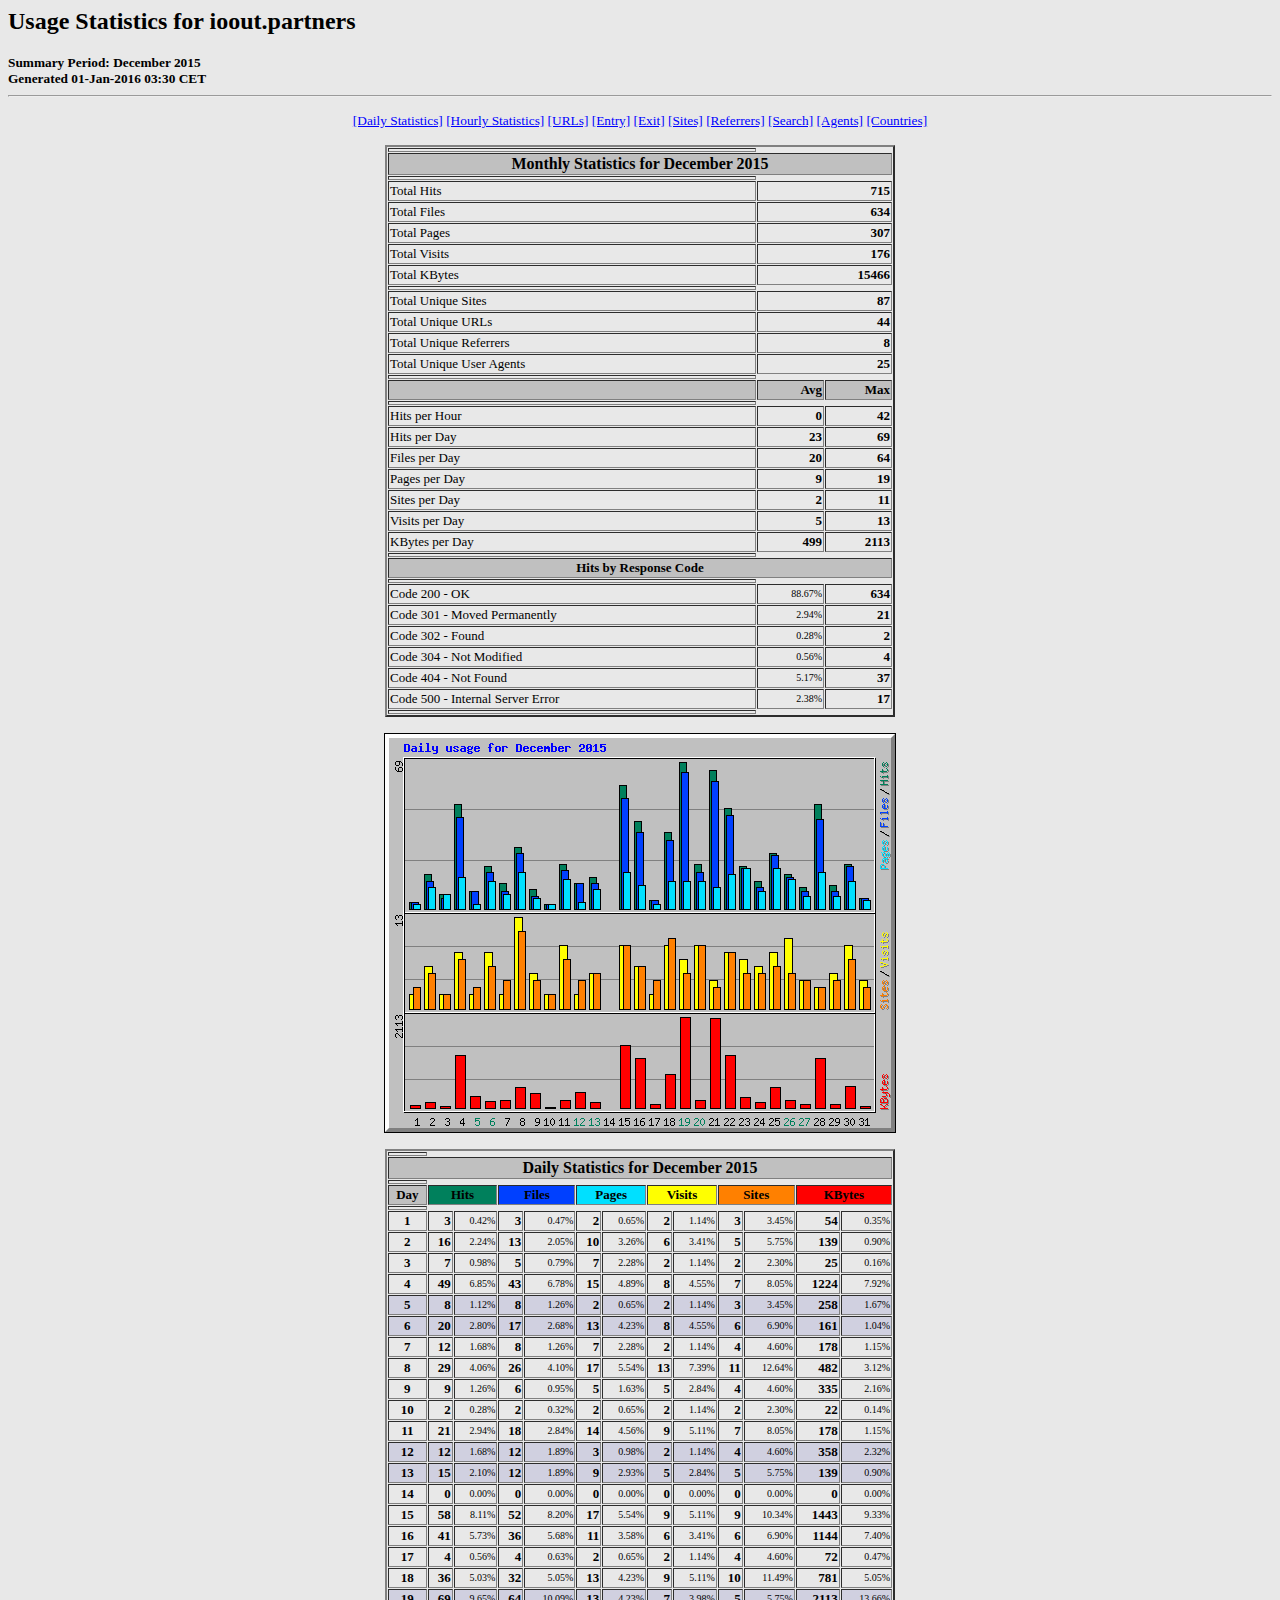
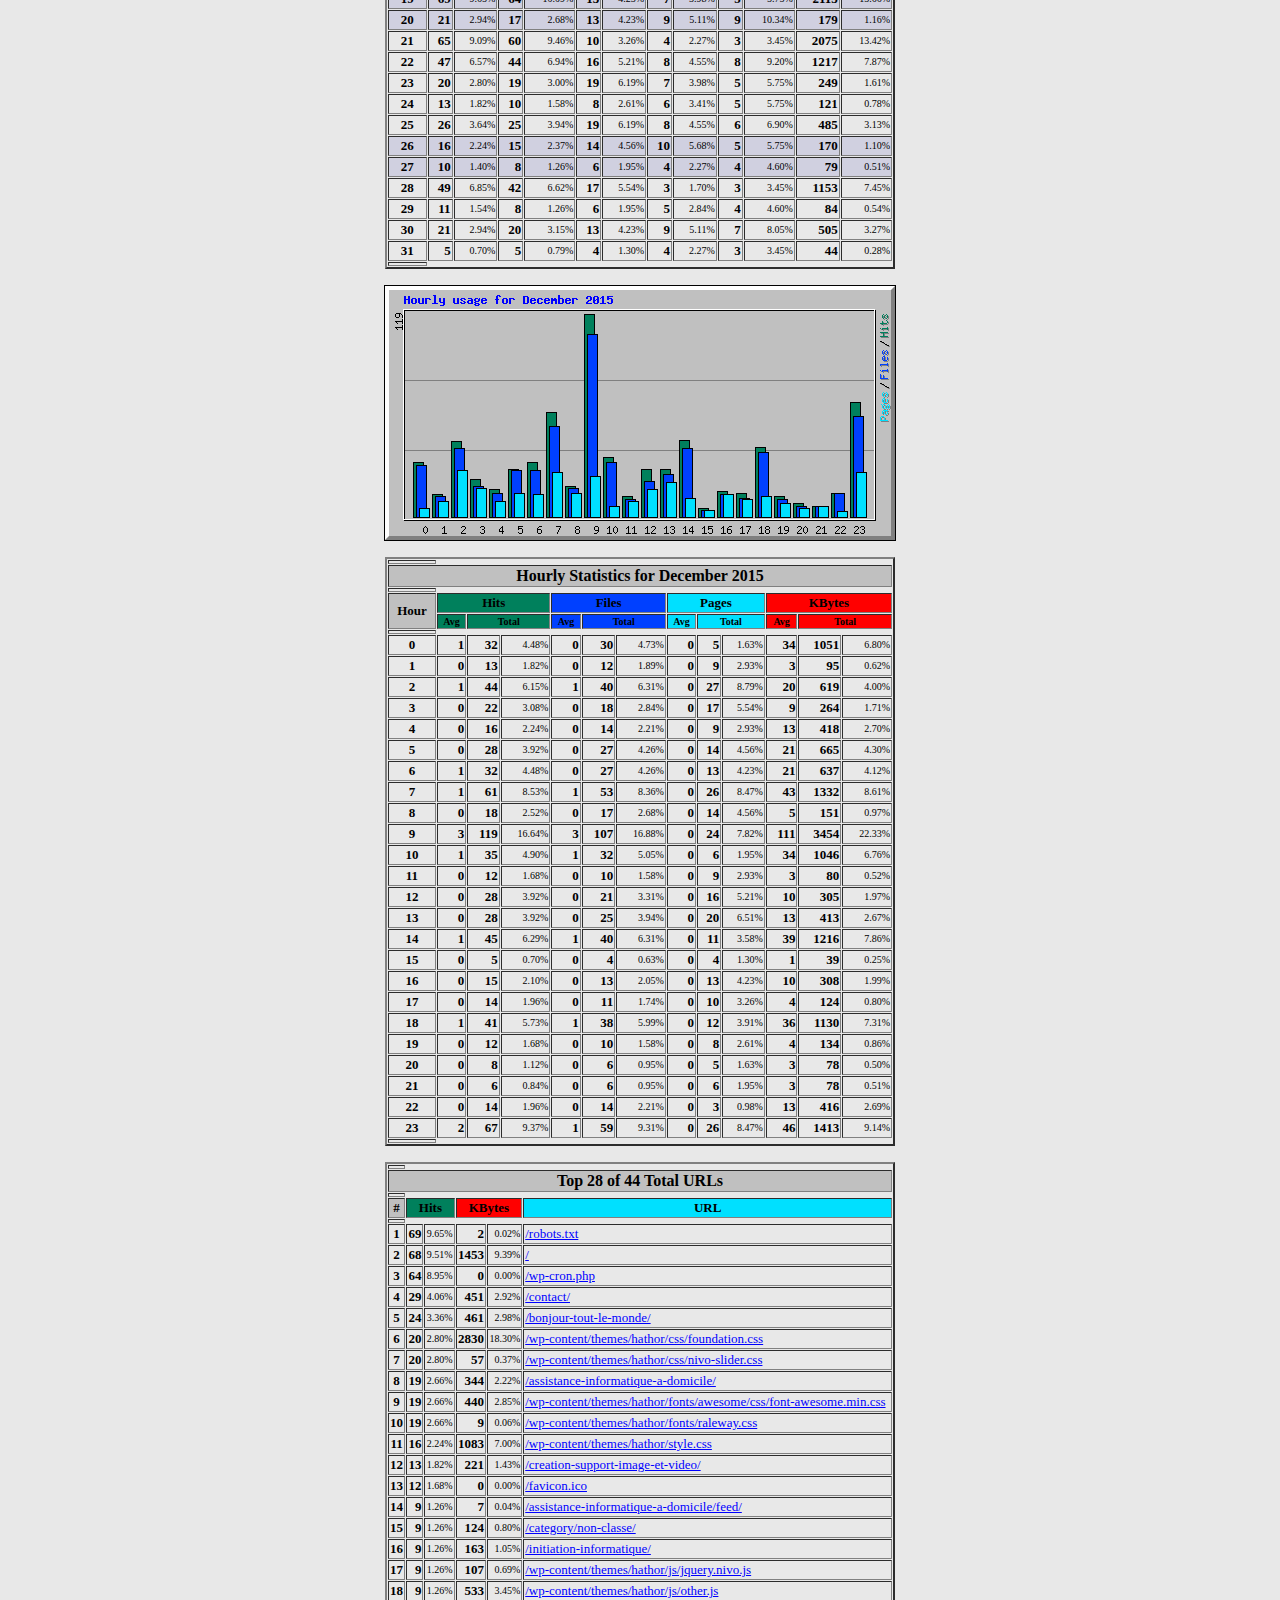
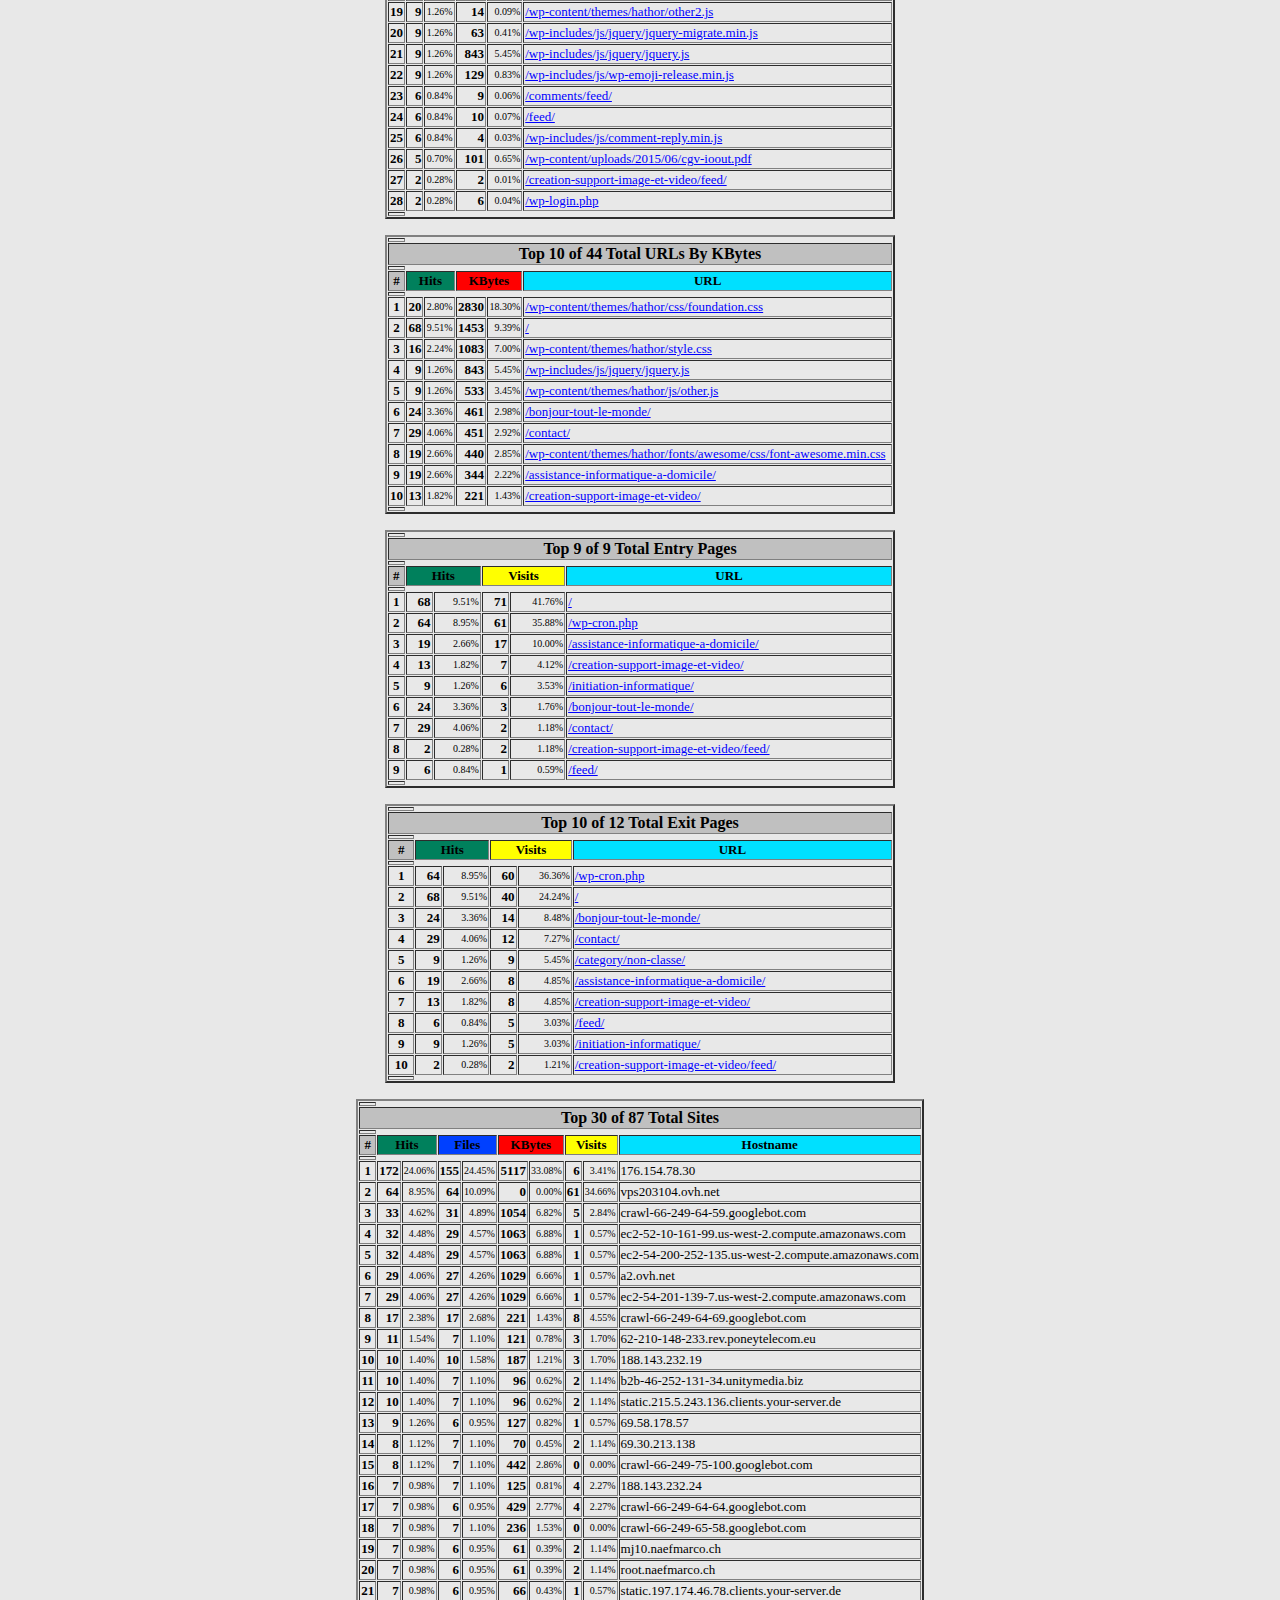
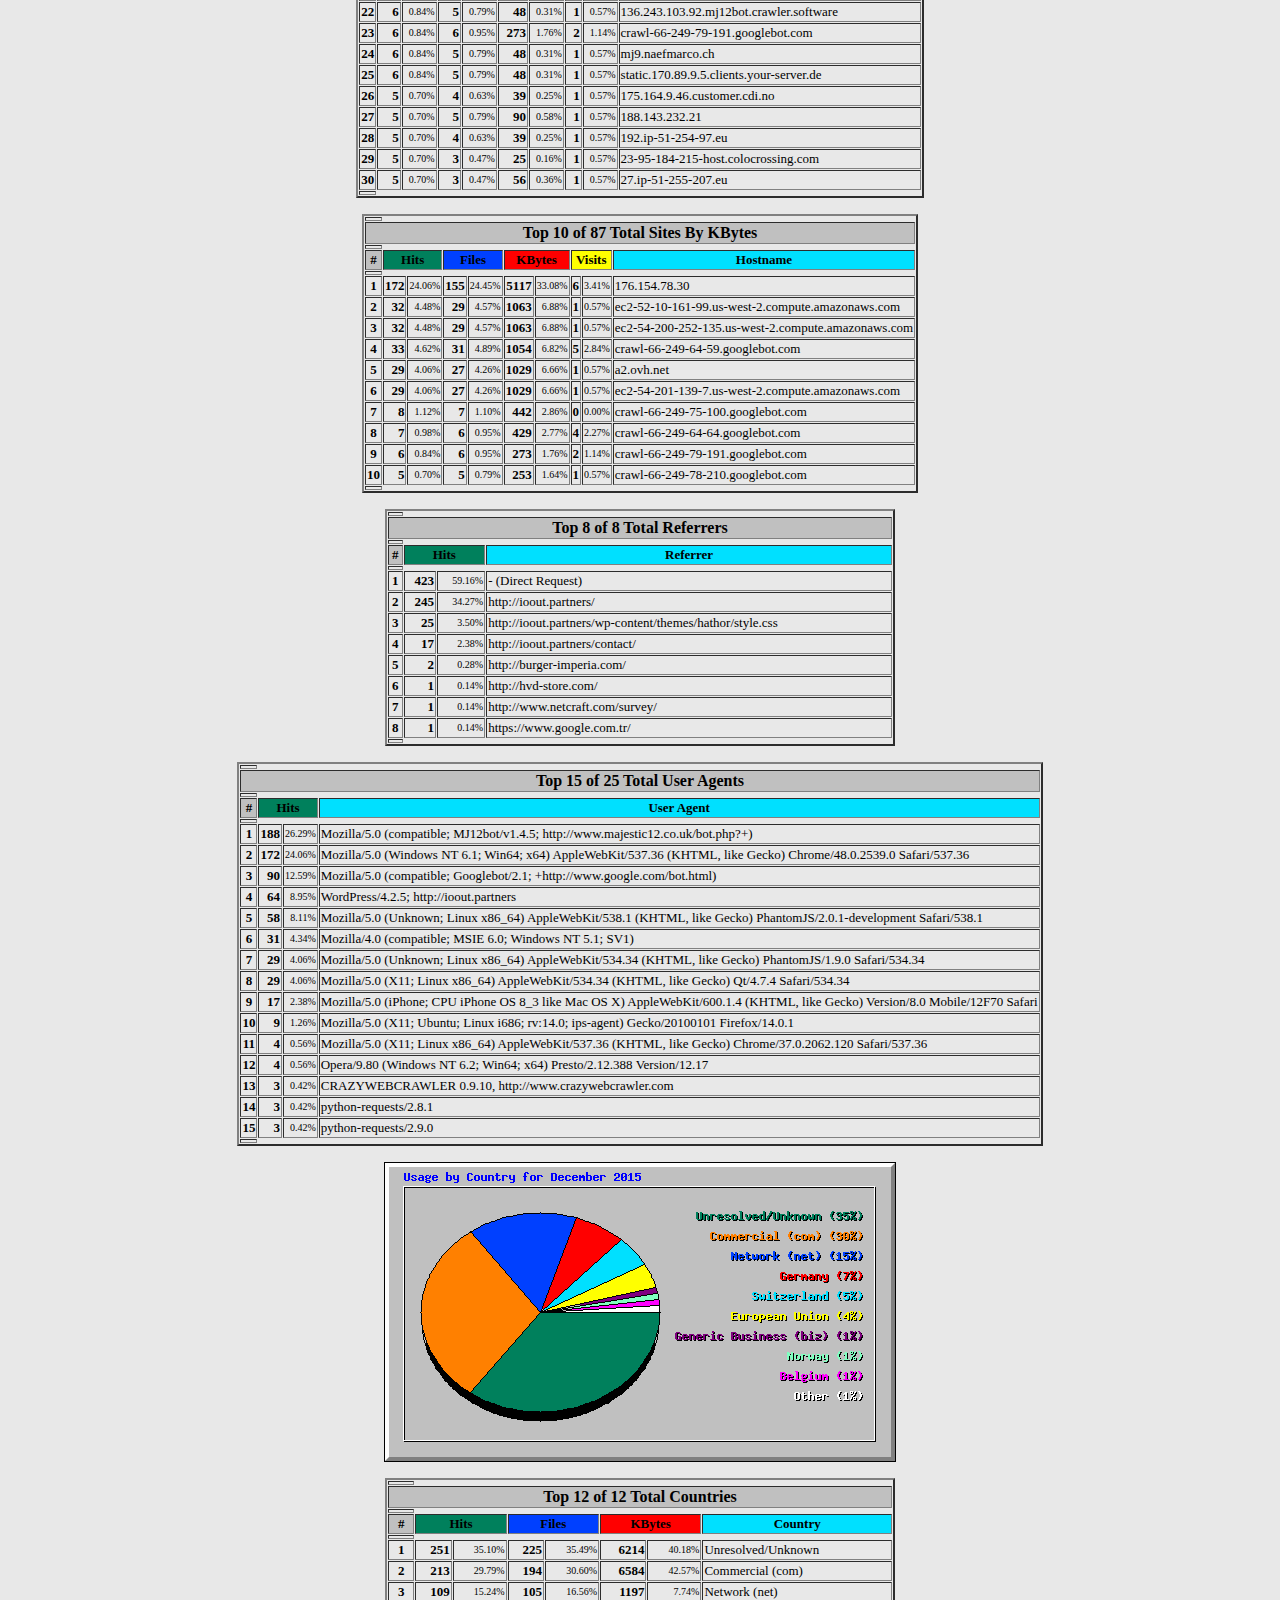
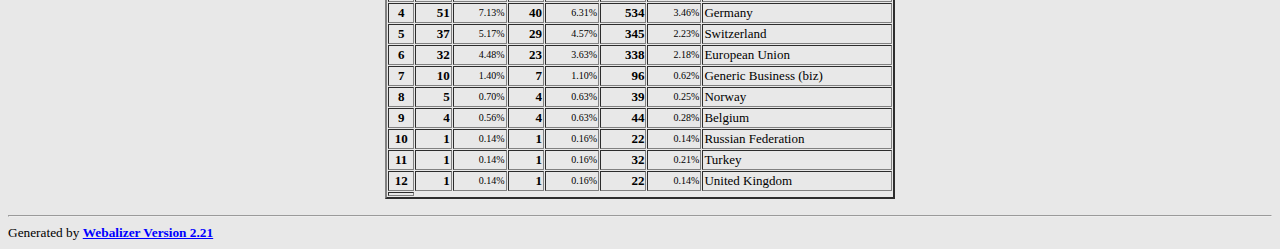
<file: www/stats/usage_201512.html>
<!DOCTYPE HTML PUBLIC "-//W3C//DTD HTML 4.0 Transitional//EN">

<!-- Generated by The Webalizer  Ver. 2.21-02 -->
<!--                                          -->
<!-- Copyright 1997-2009  Bradford L. Barrett -->
<!--                                          -->
<!-- Distributed under the GNU GPL  Version 2 -->
<!--        Full text may be found at:        -->
<!--         http://www.webalizer.org         -->
<!--                                          -->
<!--  Give the power back to the programmers  -->
<!--   Support the Free Software Foundation   -->
<!--           (http://www.fsf.org)           -->
<!--                                          -->
<!-- *** Generated: 01-Jan-2016 03:30 CET *** -->

<HTML lang="en">
<HEAD>
 <TITLE>Usage Statistics for ioout.partners - December 2015</TITLE>
</HEAD>

<BODY BGCOLOR="#E8E8E8" TEXT="#000000" LINK="#0000FF" VLINK="#FF0000">
<H2>Usage Statistics for ioout.partners</H2>
<SMALL><STRONG>
Summary Period: December 2015<BR>
Generated 01-Jan-2016 03:30 CET<BR>
</STRONG></SMALL>
<CENTER>
<HR>
<P>
<SMALL>
<A HREF="#DAYSTATS">[Daily Statistics]</A>
<A HREF="#HOURSTATS">[Hourly Statistics]</A>
<A HREF="#TOPURLS">[URLs]</A>
<A HREF="#TOPENTRY">[Entry]</A>
<A HREF="#TOPEXIT">[Exit]</A>
<A HREF="#TOPSITES">[Sites]</A>
<A HREF="#TOPREFS">[Referrers]</A>
<A HREF="#TOPSEARCH">[Search]</A>
<A HREF="#TOPAGENTS">[Agents]</A>
<A HREF="#TOPCTRYS">[Countries]</A>
</SMALL>
<P>
<TABLE WIDTH=510 BORDER=2 CELLSPACING=1 CELLPADDING=1>
<TR><TH HEIGHT=4></TH></TR>
<TR><TH COLSPAN=3 ALIGN=center BGCOLOR="#C0C0C0">Monthly Statistics for December 2015</TH></TR>
<TR><TH HEIGHT=4></TH></TR>
<TR><TD WIDTH=380><FONT SIZE="-1">Total Hits</FONT></TD>
<TD ALIGN=right COLSPAN=2><FONT SIZE="-1"><B>715</B></FONT></TD></TR>
<TR><TD WIDTH=380><FONT SIZE="-1">Total Files</FONT></TD>
<TD ALIGN=right COLSPAN=2><FONT SIZE="-1"><B>634</B></FONT></TD></TR>
<TR><TD WIDTH=380><FONT SIZE="-1">Total Pages</FONT></TD>
<TD ALIGN=right COLSPAN=2><FONT SIZE="-1"><B>307</B></FONT></TD></TR>
<TR><TD WIDTH=380><FONT SIZE="-1">Total Visits</FONT></TD>
<TD ALIGN=right COLSPAN=2><FONT SIZE="-1"><B>176</B></FONT></TD></TR>
<TR><TD WIDTH=380><FONT SIZE="-1">Total KBytes</FONT></TD>
<TD ALIGN=right COLSPAN=2><FONT SIZE="-1"><B>15466</B></FONT></TD></TR>
<TR><TH HEIGHT=4></TH></TR>
<TR><TD WIDTH=380><FONT SIZE="-1">Total Unique Sites</FONT></TD>
<TD ALIGN=right COLSPAN=2><FONT SIZE="-1"><B>87</B></FONT></TD></TR>
<TR><TD WIDTH=380><FONT SIZE="-1">Total Unique URLs</FONT></TD>
<TD ALIGN=right COLSPAN=2><FONT SIZE="-1"><B>44</B></FONT></TD></TR>
<TR><TD WIDTH=380><FONT SIZE="-1">Total Unique Referrers</FONT></TD>
<TD ALIGN=right COLSPAN=2><FONT SIZE="-1"><B>8</B></FONT></TD></TR>
<TR><TD WIDTH=380><FONT SIZE="-1">Total Unique User Agents</FONT></TD>
<TD ALIGN=right COLSPAN=2><FONT SIZE="-1"><B>25</B></FONT></TD></TR>
<TR><TH HEIGHT=4></TH></TR>
<TR><TH WIDTH=380 BGCOLOR="#C0C0C0"><FONT SIZE=-1 COLOR="#C0C0C0">.</FONT></TH>
<TH WIDTH=65 BGCOLOR="#C0C0C0" ALIGN=right><FONT SIZE=-1>Avg </FONT></TH>
<TH WIDTH=65 BGCOLOR="#C0C0C0" ALIGN=right><FONT SIZE=-1>Max </FONT></TH></TR>
<TR><TH HEIGHT=4></TH></TR>
<TR><TD><FONT SIZE="-1">Hits per Hour</FONT></TD>
<TD ALIGN=right WIDTH=65><FONT SIZE="-1"><B>0</B></FONT></TD>
<TD WIDTH=65 ALIGN=right><FONT SIZE=-1><B>42</B></FONT></TD></TR>
<TR><TD><FONT SIZE="-1">Hits per Day</FONT></TD>
<TD ALIGN=right WIDTH=65><FONT SIZE="-1"><B>23</B></FONT></TD>
<TD WIDTH=65 ALIGN=right><FONT SIZE=-1><B>69</B></FONT></TD></TR>
<TR><TD><FONT SIZE="-1">Files per Day</FONT></TD>
<TD ALIGN=right WIDTH=65><FONT SIZE="-1"><B>20</B></FONT></TD>
<TD WIDTH=65 ALIGN=right><FONT SIZE=-1><B>64</B></FONT></TD></TR>
<TR><TD><FONT SIZE="-1">Pages per Day</FONT></TD>
<TD ALIGN=right WIDTH=65><FONT SIZE="-1"><B>9</B></FONT></TD>
<TD WIDTH=65 ALIGN=right><FONT SIZE=-1><B>19</B></FONT></TD></TR>
<TR><TD><FONT SIZE="-1">Sites per Day</FONT></TD>
<TD ALIGN=right WIDTH=65><FONT SIZE="-1"><B>2</B></FONT></TD>
<TD WIDTH=65 ALIGN=right><FONT SIZE=-1><B>11</B></FONT></TD></TR>
<TR><TD><FONT SIZE="-1">Visits per Day</FONT></TD>
<TD ALIGN=right WIDTH=65><FONT SIZE="-1"><B>5</B></FONT></TD>
<TD WIDTH=65 ALIGN=right><FONT SIZE=-1><B>13</B></FONT></TD></TR>
<TR><TD><FONT SIZE="-1">KBytes per Day</FONT></TD>
<TD ALIGN=right WIDTH=65><FONT SIZE="-1"><B>499</B></FONT></TD>
<TD WIDTH=65 ALIGN=right><FONT SIZE=-1><B>2113</B></FONT></TD></TR>
<TR><TH HEIGHT=4></TH></TR>
<TR><TH COLSPAN=3 ALIGN=center BGCOLOR="#C0C0C0">
<FONT SIZE="-1">Hits by Response Code</FONT></TH></TR>
<TR><TH HEIGHT=4></TH></TR>
<TR><TD><FONT SIZE="-1">Code 200 - OK</FONT></TD>
<TD ALIGN=right><FONT SIZE="-2">88.67%</FONT></TD>
<TD ALIGN=right><FONT SIZE="-1"><B>634</B></FONT></TD></TR>
<TR><TD><FONT SIZE="-1">Code 301 - Moved Permanently</FONT></TD>
<TD ALIGN=right><FONT SIZE="-2">2.94%</FONT></TD>
<TD ALIGN=right><FONT SIZE="-1"><B>21</B></FONT></TD></TR>
<TR><TD><FONT SIZE="-1">Code 302 - Found</FONT></TD>
<TD ALIGN=right><FONT SIZE="-2">0.28%</FONT></TD>
<TD ALIGN=right><FONT SIZE="-1"><B>2</B></FONT></TD></TR>
<TR><TD><FONT SIZE="-1">Code 304 - Not Modified</FONT></TD>
<TD ALIGN=right><FONT SIZE="-2">0.56%</FONT></TD>
<TD ALIGN=right><FONT SIZE="-1"><B>4</B></FONT></TD></TR>
<TR><TD><FONT SIZE="-1">Code 404 - Not Found</FONT></TD>
<TD ALIGN=right><FONT SIZE="-2">5.17%</FONT></TD>
<TD ALIGN=right><FONT SIZE="-1"><B>37</B></FONT></TD></TR>
<TR><TD><FONT SIZE="-1">Code 500 - Internal Server Error</FONT></TD>
<TD ALIGN=right><FONT SIZE="-2">2.38%</FONT></TD>
<TD ALIGN=right><FONT SIZE="-1"><B>17</B></FONT></TD></TR>
<TR><TH HEIGHT=4></TH></TR>
</TABLE>
<P>
<A NAME="DAYSTATS"></A>
<IMG SRC="daily_usage_201512.png" ALT="Daily usage for December 2015" HEIGHT=400 WIDTH=512><P>
<TABLE WIDTH=510 BORDER=2 CELLSPACING=1 CELLPADDING=1>
<TR><TH HEIGHT=4></TH></TR>
<TR><TH BGCOLOR="#C0C0C0" COLSPAN=13 ALIGN=center>Daily Statistics for December 2015</TH></TR>
<TR><TH HEIGHT=4></TH></TR>
<TR><TH ALIGN=center BGCOLOR="#C0C0C0"><FONT SIZE="-1">Day</FONT></TH>
<TH ALIGN=center BGCOLOR="#00805c" COLSPAN=2><FONT SIZE="-1">Hits</FONT></TH>
<TH ALIGN=center BGCOLOR="#0040ff" COLSPAN=2><FONT SIZE="-1">Files</FONT></TH>
<TH ALIGN=center BGCOLOR="#00e0ff" COLSPAN=2><FONT SIZE="-1">Pages</FONT></TH>
<TH ALIGN=center BGCOLOR="#ffff00" COLSPAN=2><FONT SIZE="-1">Visits</FONT></TH>
<TH ALIGN=center BGCOLOR="#ff8000" COLSPAN=2><FONT SIZE="-1">Sites</FONT></TH>
<TH ALIGN=center BGCOLOR="#ff0000" COLSPAN=2><FONT SIZE="-1">KBytes</FONT></TH></TR>
<TR><TH HEIGHT=4></TH></TR>
<TR><TD ALIGN=center><FONT SIZE="-1"><B>1</B></FONT></TD>
<TD ALIGN=right><FONT SIZE="-1"><B>3</B></FONT></TD>
<TD ALIGN=right><FONT SIZE="-2">0.42%</FONT></TD>
<TD ALIGN=right><FONT SIZE="-1"><B>3</B></FONT></TD>
<TD ALIGN=right><FONT SIZE="-2">0.47%</FONT></TD>
<TD ALIGN=right><FONT SIZE="-1"><B>2</B></FONT></TD>
<TD ALIGN=right><FONT SIZE="-2">0.65%</FONT></TD>
<TD ALIGN=right><FONT SIZE="-1"><B>2</B></FONT></TD>
<TD ALIGN=right><FONT SIZE="-2">1.14%</FONT></TD>
<TD ALIGN=right><FONT SIZE="-1"><B>3</B></FONT></TD>
<TD ALIGN=right><FONT SIZE="-2">3.45%</FONT></TD>
<TD ALIGN=right><FONT SIZE="-1"><B>54</B></FONT></TD>
<TD ALIGN=right><FONT SIZE="-2">0.35%</FONT></TD></TR>
<TR><TD ALIGN=center><FONT SIZE="-1"><B>2</B></FONT></TD>
<TD ALIGN=right><FONT SIZE="-1"><B>16</B></FONT></TD>
<TD ALIGN=right><FONT SIZE="-2">2.24%</FONT></TD>
<TD ALIGN=right><FONT SIZE="-1"><B>13</B></FONT></TD>
<TD ALIGN=right><FONT SIZE="-2">2.05%</FONT></TD>
<TD ALIGN=right><FONT SIZE="-1"><B>10</B></FONT></TD>
<TD ALIGN=right><FONT SIZE="-2">3.26%</FONT></TD>
<TD ALIGN=right><FONT SIZE="-1"><B>6</B></FONT></TD>
<TD ALIGN=right><FONT SIZE="-2">3.41%</FONT></TD>
<TD ALIGN=right><FONT SIZE="-1"><B>5</B></FONT></TD>
<TD ALIGN=right><FONT SIZE="-2">5.75%</FONT></TD>
<TD ALIGN=right><FONT SIZE="-1"><B>139</B></FONT></TD>
<TD ALIGN=right><FONT SIZE="-2">0.90%</FONT></TD></TR>
<TR><TD ALIGN=center><FONT SIZE="-1"><B>3</B></FONT></TD>
<TD ALIGN=right><FONT SIZE="-1"><B>7</B></FONT></TD>
<TD ALIGN=right><FONT SIZE="-2">0.98%</FONT></TD>
<TD ALIGN=right><FONT SIZE="-1"><B>5</B></FONT></TD>
<TD ALIGN=right><FONT SIZE="-2">0.79%</FONT></TD>
<TD ALIGN=right><FONT SIZE="-1"><B>7</B></FONT></TD>
<TD ALIGN=right><FONT SIZE="-2">2.28%</FONT></TD>
<TD ALIGN=right><FONT SIZE="-1"><B>2</B></FONT></TD>
<TD ALIGN=right><FONT SIZE="-2">1.14%</FONT></TD>
<TD ALIGN=right><FONT SIZE="-1"><B>2</B></FONT></TD>
<TD ALIGN=right><FONT SIZE="-2">2.30%</FONT></TD>
<TD ALIGN=right><FONT SIZE="-1"><B>25</B></FONT></TD>
<TD ALIGN=right><FONT SIZE="-2">0.16%</FONT></TD></TR>
<TR><TD ALIGN=center><FONT SIZE="-1"><B>4</B></FONT></TD>
<TD ALIGN=right><FONT SIZE="-1"><B>49</B></FONT></TD>
<TD ALIGN=right><FONT SIZE="-2">6.85%</FONT></TD>
<TD ALIGN=right><FONT SIZE="-1"><B>43</B></FONT></TD>
<TD ALIGN=right><FONT SIZE="-2">6.78%</FONT></TD>
<TD ALIGN=right><FONT SIZE="-1"><B>15</B></FONT></TD>
<TD ALIGN=right><FONT SIZE="-2">4.89%</FONT></TD>
<TD ALIGN=right><FONT SIZE="-1"><B>8</B></FONT></TD>
<TD ALIGN=right><FONT SIZE="-2">4.55%</FONT></TD>
<TD ALIGN=right><FONT SIZE="-1"><B>7</B></FONT></TD>
<TD ALIGN=right><FONT SIZE="-2">8.05%</FONT></TD>
<TD ALIGN=right><FONT SIZE="-1"><B>1224</B></FONT></TD>
<TD ALIGN=right><FONT SIZE="-2">7.92%</FONT></TD></TR>
<TR BGCOLOR="#D0D0E0"><TD ALIGN=center><FONT SIZE="-1"><B>5</B></FONT></TD>
<TD ALIGN=right><FONT SIZE="-1"><B>8</B></FONT></TD>
<TD ALIGN=right><FONT SIZE="-2">1.12%</FONT></TD>
<TD ALIGN=right><FONT SIZE="-1"><B>8</B></FONT></TD>
<TD ALIGN=right><FONT SIZE="-2">1.26%</FONT></TD>
<TD ALIGN=right><FONT SIZE="-1"><B>2</B></FONT></TD>
<TD ALIGN=right><FONT SIZE="-2">0.65%</FONT></TD>
<TD ALIGN=right><FONT SIZE="-1"><B>2</B></FONT></TD>
<TD ALIGN=right><FONT SIZE="-2">1.14%</FONT></TD>
<TD ALIGN=right><FONT SIZE="-1"><B>3</B></FONT></TD>
<TD ALIGN=right><FONT SIZE="-2">3.45%</FONT></TD>
<TD ALIGN=right><FONT SIZE="-1"><B>258</B></FONT></TD>
<TD ALIGN=right><FONT SIZE="-2">1.67%</FONT></TD></TR>
<TR BGCOLOR="#D0D0E0"><TD ALIGN=center><FONT SIZE="-1"><B>6</B></FONT></TD>
<TD ALIGN=right><FONT SIZE="-1"><B>20</B></FONT></TD>
<TD ALIGN=right><FONT SIZE="-2">2.80%</FONT></TD>
<TD ALIGN=right><FONT SIZE="-1"><B>17</B></FONT></TD>
<TD ALIGN=right><FONT SIZE="-2">2.68%</FONT></TD>
<TD ALIGN=right><FONT SIZE="-1"><B>13</B></FONT></TD>
<TD ALIGN=right><FONT SIZE="-2">4.23%</FONT></TD>
<TD ALIGN=right><FONT SIZE="-1"><B>8</B></FONT></TD>
<TD ALIGN=right><FONT SIZE="-2">4.55%</FONT></TD>
<TD ALIGN=right><FONT SIZE="-1"><B>6</B></FONT></TD>
<TD ALIGN=right><FONT SIZE="-2">6.90%</FONT></TD>
<TD ALIGN=right><FONT SIZE="-1"><B>161</B></FONT></TD>
<TD ALIGN=right><FONT SIZE="-2">1.04%</FONT></TD></TR>
<TR><TD ALIGN=center><FONT SIZE="-1"><B>7</B></FONT></TD>
<TD ALIGN=right><FONT SIZE="-1"><B>12</B></FONT></TD>
<TD ALIGN=right><FONT SIZE="-2">1.68%</FONT></TD>
<TD ALIGN=right><FONT SIZE="-1"><B>8</B></FONT></TD>
<TD ALIGN=right><FONT SIZE="-2">1.26%</FONT></TD>
<TD ALIGN=right><FONT SIZE="-1"><B>7</B></FONT></TD>
<TD ALIGN=right><FONT SIZE="-2">2.28%</FONT></TD>
<TD ALIGN=right><FONT SIZE="-1"><B>2</B></FONT></TD>
<TD ALIGN=right><FONT SIZE="-2">1.14%</FONT></TD>
<TD ALIGN=right><FONT SIZE="-1"><B>4</B></FONT></TD>
<TD ALIGN=right><FONT SIZE="-2">4.60%</FONT></TD>
<TD ALIGN=right><FONT SIZE="-1"><B>178</B></FONT></TD>
<TD ALIGN=right><FONT SIZE="-2">1.15%</FONT></TD></TR>
<TR><TD ALIGN=center><FONT SIZE="-1"><B>8</B></FONT></TD>
<TD ALIGN=right><FONT SIZE="-1"><B>29</B></FONT></TD>
<TD ALIGN=right><FONT SIZE="-2">4.06%</FONT></TD>
<TD ALIGN=right><FONT SIZE="-1"><B>26</B></FONT></TD>
<TD ALIGN=right><FONT SIZE="-2">4.10%</FONT></TD>
<TD ALIGN=right><FONT SIZE="-1"><B>17</B></FONT></TD>
<TD ALIGN=right><FONT SIZE="-2">5.54%</FONT></TD>
<TD ALIGN=right><FONT SIZE="-1"><B>13</B></FONT></TD>
<TD ALIGN=right><FONT SIZE="-2">7.39%</FONT></TD>
<TD ALIGN=right><FONT SIZE="-1"><B>11</B></FONT></TD>
<TD ALIGN=right><FONT SIZE="-2">12.64%</FONT></TD>
<TD ALIGN=right><FONT SIZE="-1"><B>482</B></FONT></TD>
<TD ALIGN=right><FONT SIZE="-2">3.12%</FONT></TD></TR>
<TR><TD ALIGN=center><FONT SIZE="-1"><B>9</B></FONT></TD>
<TD ALIGN=right><FONT SIZE="-1"><B>9</B></FONT></TD>
<TD ALIGN=right><FONT SIZE="-2">1.26%</FONT></TD>
<TD ALIGN=right><FONT SIZE="-1"><B>6</B></FONT></TD>
<TD ALIGN=right><FONT SIZE="-2">0.95%</FONT></TD>
<TD ALIGN=right><FONT SIZE="-1"><B>5</B></FONT></TD>
<TD ALIGN=right><FONT SIZE="-2">1.63%</FONT></TD>
<TD ALIGN=right><FONT SIZE="-1"><B>5</B></FONT></TD>
<TD ALIGN=right><FONT SIZE="-2">2.84%</FONT></TD>
<TD ALIGN=right><FONT SIZE="-1"><B>4</B></FONT></TD>
<TD ALIGN=right><FONT SIZE="-2">4.60%</FONT></TD>
<TD ALIGN=right><FONT SIZE="-1"><B>335</B></FONT></TD>
<TD ALIGN=right><FONT SIZE="-2">2.16%</FONT></TD></TR>
<TR><TD ALIGN=center><FONT SIZE="-1"><B>10</B></FONT></TD>
<TD ALIGN=right><FONT SIZE="-1"><B>2</B></FONT></TD>
<TD ALIGN=right><FONT SIZE="-2">0.28%</FONT></TD>
<TD ALIGN=right><FONT SIZE="-1"><B>2</B></FONT></TD>
<TD ALIGN=right><FONT SIZE="-2">0.32%</FONT></TD>
<TD ALIGN=right><FONT SIZE="-1"><B>2</B></FONT></TD>
<TD ALIGN=right><FONT SIZE="-2">0.65%</FONT></TD>
<TD ALIGN=right><FONT SIZE="-1"><B>2</B></FONT></TD>
<TD ALIGN=right><FONT SIZE="-2">1.14%</FONT></TD>
<TD ALIGN=right><FONT SIZE="-1"><B>2</B></FONT></TD>
<TD ALIGN=right><FONT SIZE="-2">2.30%</FONT></TD>
<TD ALIGN=right><FONT SIZE="-1"><B>22</B></FONT></TD>
<TD ALIGN=right><FONT SIZE="-2">0.14%</FONT></TD></TR>
<TR><TD ALIGN=center><FONT SIZE="-1"><B>11</B></FONT></TD>
<TD ALIGN=right><FONT SIZE="-1"><B>21</B></FONT></TD>
<TD ALIGN=right><FONT SIZE="-2">2.94%</FONT></TD>
<TD ALIGN=right><FONT SIZE="-1"><B>18</B></FONT></TD>
<TD ALIGN=right><FONT SIZE="-2">2.84%</FONT></TD>
<TD ALIGN=right><FONT SIZE="-1"><B>14</B></FONT></TD>
<TD ALIGN=right><FONT SIZE="-2">4.56%</FONT></TD>
<TD ALIGN=right><FONT SIZE="-1"><B>9</B></FONT></TD>
<TD ALIGN=right><FONT SIZE="-2">5.11%</FONT></TD>
<TD ALIGN=right><FONT SIZE="-1"><B>7</B></FONT></TD>
<TD ALIGN=right><FONT SIZE="-2">8.05%</FONT></TD>
<TD ALIGN=right><FONT SIZE="-1"><B>178</B></FONT></TD>
<TD ALIGN=right><FONT SIZE="-2">1.15%</FONT></TD></TR>
<TR BGCOLOR="#D0D0E0"><TD ALIGN=center><FONT SIZE="-1"><B>12</B></FONT></TD>
<TD ALIGN=right><FONT SIZE="-1"><B>12</B></FONT></TD>
<TD ALIGN=right><FONT SIZE="-2">1.68%</FONT></TD>
<TD ALIGN=right><FONT SIZE="-1"><B>12</B></FONT></TD>
<TD ALIGN=right><FONT SIZE="-2">1.89%</FONT></TD>
<TD ALIGN=right><FONT SIZE="-1"><B>3</B></FONT></TD>
<TD ALIGN=right><FONT SIZE="-2">0.98%</FONT></TD>
<TD ALIGN=right><FONT SIZE="-1"><B>2</B></FONT></TD>
<TD ALIGN=right><FONT SIZE="-2">1.14%</FONT></TD>
<TD ALIGN=right><FONT SIZE="-1"><B>4</B></FONT></TD>
<TD ALIGN=right><FONT SIZE="-2">4.60%</FONT></TD>
<TD ALIGN=right><FONT SIZE="-1"><B>358</B></FONT></TD>
<TD ALIGN=right><FONT SIZE="-2">2.32%</FONT></TD></TR>
<TR BGCOLOR="#D0D0E0"><TD ALIGN=center><FONT SIZE="-1"><B>13</B></FONT></TD>
<TD ALIGN=right><FONT SIZE="-1"><B>15</B></FONT></TD>
<TD ALIGN=right><FONT SIZE="-2">2.10%</FONT></TD>
<TD ALIGN=right><FONT SIZE="-1"><B>12</B></FONT></TD>
<TD ALIGN=right><FONT SIZE="-2">1.89%</FONT></TD>
<TD ALIGN=right><FONT SIZE="-1"><B>9</B></FONT></TD>
<TD ALIGN=right><FONT SIZE="-2">2.93%</FONT></TD>
<TD ALIGN=right><FONT SIZE="-1"><B>5</B></FONT></TD>
<TD ALIGN=right><FONT SIZE="-2">2.84%</FONT></TD>
<TD ALIGN=right><FONT SIZE="-1"><B>5</B></FONT></TD>
<TD ALIGN=right><FONT SIZE="-2">5.75%</FONT></TD>
<TD ALIGN=right><FONT SIZE="-1"><B>139</B></FONT></TD>
<TD ALIGN=right><FONT SIZE="-2">0.90%</FONT></TD></TR>
<TR><TD ALIGN=center><FONT SIZE="-1"><B>14</B></FONT></TD>
<TD ALIGN=right><FONT SIZE="-1"><B>0</B></FONT></TD>
<TD ALIGN=right><FONT SIZE="-2">0.00%</FONT></TD>
<TD ALIGN=right><FONT SIZE="-1"><B>0</B></FONT></TD>
<TD ALIGN=right><FONT SIZE="-2">0.00%</FONT></TD>
<TD ALIGN=right><FONT SIZE="-1"><B>0</B></FONT></TD>
<TD ALIGN=right><FONT SIZE="-2">0.00%</FONT></TD>
<TD ALIGN=right><FONT SIZE="-1"><B>0</B></FONT></TD>
<TD ALIGN=right><FONT SIZE="-2">0.00%</FONT></TD>
<TD ALIGN=right><FONT SIZE="-1"><B>0</B></FONT></TD>
<TD ALIGN=right><FONT SIZE="-2">0.00%</FONT></TD>
<TD ALIGN=right><FONT SIZE="-1"><B>0</B></FONT></TD>
<TD ALIGN=right><FONT SIZE="-2">0.00%</FONT></TD></TR>
<TR><TD ALIGN=center><FONT SIZE="-1"><B>15</B></FONT></TD>
<TD ALIGN=right><FONT SIZE="-1"><B>58</B></FONT></TD>
<TD ALIGN=right><FONT SIZE="-2">8.11%</FONT></TD>
<TD ALIGN=right><FONT SIZE="-1"><B>52</B></FONT></TD>
<TD ALIGN=right><FONT SIZE="-2">8.20%</FONT></TD>
<TD ALIGN=right><FONT SIZE="-1"><B>17</B></FONT></TD>
<TD ALIGN=right><FONT SIZE="-2">5.54%</FONT></TD>
<TD ALIGN=right><FONT SIZE="-1"><B>9</B></FONT></TD>
<TD ALIGN=right><FONT SIZE="-2">5.11%</FONT></TD>
<TD ALIGN=right><FONT SIZE="-1"><B>9</B></FONT></TD>
<TD ALIGN=right><FONT SIZE="-2">10.34%</FONT></TD>
<TD ALIGN=right><FONT SIZE="-1"><B>1443</B></FONT></TD>
<TD ALIGN=right><FONT SIZE="-2">9.33%</FONT></TD></TR>
<TR><TD ALIGN=center><FONT SIZE="-1"><B>16</B></FONT></TD>
<TD ALIGN=right><FONT SIZE="-1"><B>41</B></FONT></TD>
<TD ALIGN=right><FONT SIZE="-2">5.73%</FONT></TD>
<TD ALIGN=right><FONT SIZE="-1"><B>36</B></FONT></TD>
<TD ALIGN=right><FONT SIZE="-2">5.68%</FONT></TD>
<TD ALIGN=right><FONT SIZE="-1"><B>11</B></FONT></TD>
<TD ALIGN=right><FONT SIZE="-2">3.58%</FONT></TD>
<TD ALIGN=right><FONT SIZE="-1"><B>6</B></FONT></TD>
<TD ALIGN=right><FONT SIZE="-2">3.41%</FONT></TD>
<TD ALIGN=right><FONT SIZE="-1"><B>6</B></FONT></TD>
<TD ALIGN=right><FONT SIZE="-2">6.90%</FONT></TD>
<TD ALIGN=right><FONT SIZE="-1"><B>1144</B></FONT></TD>
<TD ALIGN=right><FONT SIZE="-2">7.40%</FONT></TD></TR>
<TR><TD ALIGN=center><FONT SIZE="-1"><B>17</B></FONT></TD>
<TD ALIGN=right><FONT SIZE="-1"><B>4</B></FONT></TD>
<TD ALIGN=right><FONT SIZE="-2">0.56%</FONT></TD>
<TD ALIGN=right><FONT SIZE="-1"><B>4</B></FONT></TD>
<TD ALIGN=right><FONT SIZE="-2">0.63%</FONT></TD>
<TD ALIGN=right><FONT SIZE="-1"><B>2</B></FONT></TD>
<TD ALIGN=right><FONT SIZE="-2">0.65%</FONT></TD>
<TD ALIGN=right><FONT SIZE="-1"><B>2</B></FONT></TD>
<TD ALIGN=right><FONT SIZE="-2">1.14%</FONT></TD>
<TD ALIGN=right><FONT SIZE="-1"><B>4</B></FONT></TD>
<TD ALIGN=right><FONT SIZE="-2">4.60%</FONT></TD>
<TD ALIGN=right><FONT SIZE="-1"><B>72</B></FONT></TD>
<TD ALIGN=right><FONT SIZE="-2">0.47%</FONT></TD></TR>
<TR><TD ALIGN=center><FONT SIZE="-1"><B>18</B></FONT></TD>
<TD ALIGN=right><FONT SIZE="-1"><B>36</B></FONT></TD>
<TD ALIGN=right><FONT SIZE="-2">5.03%</FONT></TD>
<TD ALIGN=right><FONT SIZE="-1"><B>32</B></FONT></TD>
<TD ALIGN=right><FONT SIZE="-2">5.05%</FONT></TD>
<TD ALIGN=right><FONT SIZE="-1"><B>13</B></FONT></TD>
<TD ALIGN=right><FONT SIZE="-2">4.23%</FONT></TD>
<TD ALIGN=right><FONT SIZE="-1"><B>9</B></FONT></TD>
<TD ALIGN=right><FONT SIZE="-2">5.11%</FONT></TD>
<TD ALIGN=right><FONT SIZE="-1"><B>10</B></FONT></TD>
<TD ALIGN=right><FONT SIZE="-2">11.49%</FONT></TD>
<TD ALIGN=right><FONT SIZE="-1"><B>781</B></FONT></TD>
<TD ALIGN=right><FONT SIZE="-2">5.05%</FONT></TD></TR>
<TR BGCOLOR="#D0D0E0"><TD ALIGN=center><FONT SIZE="-1"><B>19</B></FONT></TD>
<TD ALIGN=right><FONT SIZE="-1"><B>69</B></FONT></TD>
<TD ALIGN=right><FONT SIZE="-2">9.65%</FONT></TD>
<TD ALIGN=right><FONT SIZE="-1"><B>64</B></FONT></TD>
<TD ALIGN=right><FONT SIZE="-2">10.09%</FONT></TD>
<TD ALIGN=right><FONT SIZE="-1"><B>13</B></FONT></TD>
<TD ALIGN=right><FONT SIZE="-2">4.23%</FONT></TD>
<TD ALIGN=right><FONT SIZE="-1"><B>7</B></FONT></TD>
<TD ALIGN=right><FONT SIZE="-2">3.98%</FONT></TD>
<TD ALIGN=right><FONT SIZE="-1"><B>5</B></FONT></TD>
<TD ALIGN=right><FONT SIZE="-2">5.75%</FONT></TD>
<TD ALIGN=right><FONT SIZE="-1"><B>2113</B></FONT></TD>
<TD ALIGN=right><FONT SIZE="-2">13.66%</FONT></TD></TR>
<TR BGCOLOR="#D0D0E0"><TD ALIGN=center><FONT SIZE="-1"><B>20</B></FONT></TD>
<TD ALIGN=right><FONT SIZE="-1"><B>21</B></FONT></TD>
<TD ALIGN=right><FONT SIZE="-2">2.94%</FONT></TD>
<TD ALIGN=right><FONT SIZE="-1"><B>17</B></FONT></TD>
<TD ALIGN=right><FONT SIZE="-2">2.68%</FONT></TD>
<TD ALIGN=right><FONT SIZE="-1"><B>13</B></FONT></TD>
<TD ALIGN=right><FONT SIZE="-2">4.23%</FONT></TD>
<TD ALIGN=right><FONT SIZE="-1"><B>9</B></FONT></TD>
<TD ALIGN=right><FONT SIZE="-2">5.11%</FONT></TD>
<TD ALIGN=right><FONT SIZE="-1"><B>9</B></FONT></TD>
<TD ALIGN=right><FONT SIZE="-2">10.34%</FONT></TD>
<TD ALIGN=right><FONT SIZE="-1"><B>179</B></FONT></TD>
<TD ALIGN=right><FONT SIZE="-2">1.16%</FONT></TD></TR>
<TR><TD ALIGN=center><FONT SIZE="-1"><B>21</B></FONT></TD>
<TD ALIGN=right><FONT SIZE="-1"><B>65</B></FONT></TD>
<TD ALIGN=right><FONT SIZE="-2">9.09%</FONT></TD>
<TD ALIGN=right><FONT SIZE="-1"><B>60</B></FONT></TD>
<TD ALIGN=right><FONT SIZE="-2">9.46%</FONT></TD>
<TD ALIGN=right><FONT SIZE="-1"><B>10</B></FONT></TD>
<TD ALIGN=right><FONT SIZE="-2">3.26%</FONT></TD>
<TD ALIGN=right><FONT SIZE="-1"><B>4</B></FONT></TD>
<TD ALIGN=right><FONT SIZE="-2">2.27%</FONT></TD>
<TD ALIGN=right><FONT SIZE="-1"><B>3</B></FONT></TD>
<TD ALIGN=right><FONT SIZE="-2">3.45%</FONT></TD>
<TD ALIGN=right><FONT SIZE="-1"><B>2075</B></FONT></TD>
<TD ALIGN=right><FONT SIZE="-2">13.42%</FONT></TD></TR>
<TR><TD ALIGN=center><FONT SIZE="-1"><B>22</B></FONT></TD>
<TD ALIGN=right><FONT SIZE="-1"><B>47</B></FONT></TD>
<TD ALIGN=right><FONT SIZE="-2">6.57%</FONT></TD>
<TD ALIGN=right><FONT SIZE="-1"><B>44</B></FONT></TD>
<TD ALIGN=right><FONT SIZE="-2">6.94%</FONT></TD>
<TD ALIGN=right><FONT SIZE="-1"><B>16</B></FONT></TD>
<TD ALIGN=right><FONT SIZE="-2">5.21%</FONT></TD>
<TD ALIGN=right><FONT SIZE="-1"><B>8</B></FONT></TD>
<TD ALIGN=right><FONT SIZE="-2">4.55%</FONT></TD>
<TD ALIGN=right><FONT SIZE="-1"><B>8</B></FONT></TD>
<TD ALIGN=right><FONT SIZE="-2">9.20%</FONT></TD>
<TD ALIGN=right><FONT SIZE="-1"><B>1217</B></FONT></TD>
<TD ALIGN=right><FONT SIZE="-2">7.87%</FONT></TD></TR>
<TR><TD ALIGN=center><FONT SIZE="-1"><B>23</B></FONT></TD>
<TD ALIGN=right><FONT SIZE="-1"><B>20</B></FONT></TD>
<TD ALIGN=right><FONT SIZE="-2">2.80%</FONT></TD>
<TD ALIGN=right><FONT SIZE="-1"><B>19</B></FONT></TD>
<TD ALIGN=right><FONT SIZE="-2">3.00%</FONT></TD>
<TD ALIGN=right><FONT SIZE="-1"><B>19</B></FONT></TD>
<TD ALIGN=right><FONT SIZE="-2">6.19%</FONT></TD>
<TD ALIGN=right><FONT SIZE="-1"><B>7</B></FONT></TD>
<TD ALIGN=right><FONT SIZE="-2">3.98%</FONT></TD>
<TD ALIGN=right><FONT SIZE="-1"><B>5</B></FONT></TD>
<TD ALIGN=right><FONT SIZE="-2">5.75%</FONT></TD>
<TD ALIGN=right><FONT SIZE="-1"><B>249</B></FONT></TD>
<TD ALIGN=right><FONT SIZE="-2">1.61%</FONT></TD></TR>
<TR><TD ALIGN=center><FONT SIZE="-1"><B>24</B></FONT></TD>
<TD ALIGN=right><FONT SIZE="-1"><B>13</B></FONT></TD>
<TD ALIGN=right><FONT SIZE="-2">1.82%</FONT></TD>
<TD ALIGN=right><FONT SIZE="-1"><B>10</B></FONT></TD>
<TD ALIGN=right><FONT SIZE="-2">1.58%</FONT></TD>
<TD ALIGN=right><FONT SIZE="-1"><B>8</B></FONT></TD>
<TD ALIGN=right><FONT SIZE="-2">2.61%</FONT></TD>
<TD ALIGN=right><FONT SIZE="-1"><B>6</B></FONT></TD>
<TD ALIGN=right><FONT SIZE="-2">3.41%</FONT></TD>
<TD ALIGN=right><FONT SIZE="-1"><B>5</B></FONT></TD>
<TD ALIGN=right><FONT SIZE="-2">5.75%</FONT></TD>
<TD ALIGN=right><FONT SIZE="-1"><B>121</B></FONT></TD>
<TD ALIGN=right><FONT SIZE="-2">0.78%</FONT></TD></TR>
<TR><TD ALIGN=center><FONT SIZE="-1"><B>25</B></FONT></TD>
<TD ALIGN=right><FONT SIZE="-1"><B>26</B></FONT></TD>
<TD ALIGN=right><FONT SIZE="-2">3.64%</FONT></TD>
<TD ALIGN=right><FONT SIZE="-1"><B>25</B></FONT></TD>
<TD ALIGN=right><FONT SIZE="-2">3.94%</FONT></TD>
<TD ALIGN=right><FONT SIZE="-1"><B>19</B></FONT></TD>
<TD ALIGN=right><FONT SIZE="-2">6.19%</FONT></TD>
<TD ALIGN=right><FONT SIZE="-1"><B>8</B></FONT></TD>
<TD ALIGN=right><FONT SIZE="-2">4.55%</FONT></TD>
<TD ALIGN=right><FONT SIZE="-1"><B>6</B></FONT></TD>
<TD ALIGN=right><FONT SIZE="-2">6.90%</FONT></TD>
<TD ALIGN=right><FONT SIZE="-1"><B>485</B></FONT></TD>
<TD ALIGN=right><FONT SIZE="-2">3.13%</FONT></TD></TR>
<TR BGCOLOR="#D0D0E0"><TD ALIGN=center><FONT SIZE="-1"><B>26</B></FONT></TD>
<TD ALIGN=right><FONT SIZE="-1"><B>16</B></FONT></TD>
<TD ALIGN=right><FONT SIZE="-2">2.24%</FONT></TD>
<TD ALIGN=right><FONT SIZE="-1"><B>15</B></FONT></TD>
<TD ALIGN=right><FONT SIZE="-2">2.37%</FONT></TD>
<TD ALIGN=right><FONT SIZE="-1"><B>14</B></FONT></TD>
<TD ALIGN=right><FONT SIZE="-2">4.56%</FONT></TD>
<TD ALIGN=right><FONT SIZE="-1"><B>10</B></FONT></TD>
<TD ALIGN=right><FONT SIZE="-2">5.68%</FONT></TD>
<TD ALIGN=right><FONT SIZE="-1"><B>5</B></FONT></TD>
<TD ALIGN=right><FONT SIZE="-2">5.75%</FONT></TD>
<TD ALIGN=right><FONT SIZE="-1"><B>170</B></FONT></TD>
<TD ALIGN=right><FONT SIZE="-2">1.10%</FONT></TD></TR>
<TR BGCOLOR="#D0D0E0"><TD ALIGN=center><FONT SIZE="-1"><B>27</B></FONT></TD>
<TD ALIGN=right><FONT SIZE="-1"><B>10</B></FONT></TD>
<TD ALIGN=right><FONT SIZE="-2">1.40%</FONT></TD>
<TD ALIGN=right><FONT SIZE="-1"><B>8</B></FONT></TD>
<TD ALIGN=right><FONT SIZE="-2">1.26%</FONT></TD>
<TD ALIGN=right><FONT SIZE="-1"><B>6</B></FONT></TD>
<TD ALIGN=right><FONT SIZE="-2">1.95%</FONT></TD>
<TD ALIGN=right><FONT SIZE="-1"><B>4</B></FONT></TD>
<TD ALIGN=right><FONT SIZE="-2">2.27%</FONT></TD>
<TD ALIGN=right><FONT SIZE="-1"><B>4</B></FONT></TD>
<TD ALIGN=right><FONT SIZE="-2">4.60%</FONT></TD>
<TD ALIGN=right><FONT SIZE="-1"><B>79</B></FONT></TD>
<TD ALIGN=right><FONT SIZE="-2">0.51%</FONT></TD></TR>
<TR><TD ALIGN=center><FONT SIZE="-1"><B>28</B></FONT></TD>
<TD ALIGN=right><FONT SIZE="-1"><B>49</B></FONT></TD>
<TD ALIGN=right><FONT SIZE="-2">6.85%</FONT></TD>
<TD ALIGN=right><FONT SIZE="-1"><B>42</B></FONT></TD>
<TD ALIGN=right><FONT SIZE="-2">6.62%</FONT></TD>
<TD ALIGN=right><FONT SIZE="-1"><B>17</B></FONT></TD>
<TD ALIGN=right><FONT SIZE="-2">5.54%</FONT></TD>
<TD ALIGN=right><FONT SIZE="-1"><B>3</B></FONT></TD>
<TD ALIGN=right><FONT SIZE="-2">1.70%</FONT></TD>
<TD ALIGN=right><FONT SIZE="-1"><B>3</B></FONT></TD>
<TD ALIGN=right><FONT SIZE="-2">3.45%</FONT></TD>
<TD ALIGN=right><FONT SIZE="-1"><B>1153</B></FONT></TD>
<TD ALIGN=right><FONT SIZE="-2">7.45%</FONT></TD></TR>
<TR><TD ALIGN=center><FONT SIZE="-1"><B>29</B></FONT></TD>
<TD ALIGN=right><FONT SIZE="-1"><B>11</B></FONT></TD>
<TD ALIGN=right><FONT SIZE="-2">1.54%</FONT></TD>
<TD ALIGN=right><FONT SIZE="-1"><B>8</B></FONT></TD>
<TD ALIGN=right><FONT SIZE="-2">1.26%</FONT></TD>
<TD ALIGN=right><FONT SIZE="-1"><B>6</B></FONT></TD>
<TD ALIGN=right><FONT SIZE="-2">1.95%</FONT></TD>
<TD ALIGN=right><FONT SIZE="-1"><B>5</B></FONT></TD>
<TD ALIGN=right><FONT SIZE="-2">2.84%</FONT></TD>
<TD ALIGN=right><FONT SIZE="-1"><B>4</B></FONT></TD>
<TD ALIGN=right><FONT SIZE="-2">4.60%</FONT></TD>
<TD ALIGN=right><FONT SIZE="-1"><B>84</B></FONT></TD>
<TD ALIGN=right><FONT SIZE="-2">0.54%</FONT></TD></TR>
<TR><TD ALIGN=center><FONT SIZE="-1"><B>30</B></FONT></TD>
<TD ALIGN=right><FONT SIZE="-1"><B>21</B></FONT></TD>
<TD ALIGN=right><FONT SIZE="-2">2.94%</FONT></TD>
<TD ALIGN=right><FONT SIZE="-1"><B>20</B></FONT></TD>
<TD ALIGN=right><FONT SIZE="-2">3.15%</FONT></TD>
<TD ALIGN=right><FONT SIZE="-1"><B>13</B></FONT></TD>
<TD ALIGN=right><FONT SIZE="-2">4.23%</FONT></TD>
<TD ALIGN=right><FONT SIZE="-1"><B>9</B></FONT></TD>
<TD ALIGN=right><FONT SIZE="-2">5.11%</FONT></TD>
<TD ALIGN=right><FONT SIZE="-1"><B>7</B></FONT></TD>
<TD ALIGN=right><FONT SIZE="-2">8.05%</FONT></TD>
<TD ALIGN=right><FONT SIZE="-1"><B>505</B></FONT></TD>
<TD ALIGN=right><FONT SIZE="-2">3.27%</FONT></TD></TR>
<TR><TD ALIGN=center><FONT SIZE="-1"><B>31</B></FONT></TD>
<TD ALIGN=right><FONT SIZE="-1"><B>5</B></FONT></TD>
<TD ALIGN=right><FONT SIZE="-2">0.70%</FONT></TD>
<TD ALIGN=right><FONT SIZE="-1"><B>5</B></FONT></TD>
<TD ALIGN=right><FONT SIZE="-2">0.79%</FONT></TD>
<TD ALIGN=right><FONT SIZE="-1"><B>4</B></FONT></TD>
<TD ALIGN=right><FONT SIZE="-2">1.30%</FONT></TD>
<TD ALIGN=right><FONT SIZE="-1"><B>4</B></FONT></TD>
<TD ALIGN=right><FONT SIZE="-2">2.27%</FONT></TD>
<TD ALIGN=right><FONT SIZE="-1"><B>3</B></FONT></TD>
<TD ALIGN=right><FONT SIZE="-2">3.45%</FONT></TD>
<TD ALIGN=right><FONT SIZE="-1"><B>44</B></FONT></TD>
<TD ALIGN=right><FONT SIZE="-2">0.28%</FONT></TD></TR>
<TR><TH HEIGHT=4></TH></TR>
</TABLE>
<P>
<A NAME="HOURSTATS"></A>
<IMG SRC="hourly_usage_201512.png" ALT="Hourly usage for December 2015" HEIGHT=256 WIDTH=512><P>
<TABLE WIDTH=510 BORDER=2 CELLSPACING=1 CELLPADDING=1>
<TR><TH HEIGHT=4></TH></TR>
<TR><TH BGCOLOR="#C0C0C0" COLSPAN=13 ALIGN=center>Hourly Statistics for December 2015</TH></TR>
<TR><TH HEIGHT=4></TH></TR>
<TR><TH ALIGN=center ROWSPAN=2 BGCOLOR="#C0C0C0"><FONT SIZE="-1">Hour</FONT></TH>
<TH ALIGN=center BGCOLOR="#00805c" COLSPAN=3><FONT SIZE="-1">Hits</FONT></TH>
<TH ALIGN=center BGCOLOR="#0040ff" COLSPAN=3><FONT SIZE="-1">Files</FONT></TH>
<TH ALIGN=center BGCOLOR="#00e0ff" COLSPAN=3><FONT SIZE="-1">Pages</FONT></TH>
<TH ALIGN=center BGCOLOR="#ff0000" COLSPAN=3><FONT SIZE="-1">KBytes</FONT></TH></TR>
<TR><TH ALIGN=center BGCOLOR="#00805c"><FONT SIZE="-2">Avg</FONT></TH>
<TH ALIGN=center BGCOLOR="#00805c" COLSPAN=2><FONT SIZE="-2">Total</FONT></TH>
<TH ALIGN=center BGCOLOR="#0040ff"><FONT SIZE="-2">Avg</FONT></TH>
<TH ALIGN=center BGCOLOR="#0040ff" COLSPAN=2><FONT SIZE="-2">Total</FONT></TH>
<TH ALIGN=center BGCOLOR="#00e0ff"><FONT SIZE="-2">Avg</FONT></TH>
<TH ALIGN=center BGCOLOR="#00e0ff" COLSPAN=2><FONT SIZE="-2">Total</FONT></TH>
<TH ALIGN=center BGCOLOR="#ff0000"><FONT SIZE="-2">Avg</FONT></TH>
<TH ALIGN=center BGCOLOR="#ff0000" COLSPAN=2><FONT SIZE="-2">Total</FONT></TH></TR>
<TR><TH HEIGHT=4></TH></TR>
<TR><TD ALIGN=center><FONT SIZE="-1"><B>0</B></FONT></TD>
<TD ALIGN=right><FONT SIZE="-1"><B>1</B></FONT></TD>
<TD ALIGN=right><FONT SIZE="-1"><B>32</B></FONT></TD>
<TD ALIGN=right><FONT SIZE="-2">4.48%</FONT></TD>
<TD ALIGN=right><FONT SIZE="-1"><B>0</B></FONT></TD>
<TD ALIGN=right><FONT SIZE="-1"><B>30</B></FONT></TD>
<TD ALIGN=right><FONT SIZE="-2">4.73%</FONT></TD>
<TD ALIGN=right><FONT SIZE="-1"><B>0</B></FONT></TD>
<TD ALIGN=right><FONT SIZE="-1"><B>5</B></FONT></TD>
<TD ALIGN=right><FONT SIZE="-2">1.63%</FONT></TD>
<TD ALIGN=right><FONT SIZE="-1"><B>34</B></FONT></TD>
<TD ALIGN=right><FONT SIZE="-1"><B>1051</B></FONT></TD>
<TD ALIGN=right><FONT SIZE="-2">6.80%</FONT></TD></TR>
<TR><TD ALIGN=center><FONT SIZE="-1"><B>1</B></FONT></TD>
<TD ALIGN=right><FONT SIZE="-1"><B>0</B></FONT></TD>
<TD ALIGN=right><FONT SIZE="-1"><B>13</B></FONT></TD>
<TD ALIGN=right><FONT SIZE="-2">1.82%</FONT></TD>
<TD ALIGN=right><FONT SIZE="-1"><B>0</B></FONT></TD>
<TD ALIGN=right><FONT SIZE="-1"><B>12</B></FONT></TD>
<TD ALIGN=right><FONT SIZE="-2">1.89%</FONT></TD>
<TD ALIGN=right><FONT SIZE="-1"><B>0</B></FONT></TD>
<TD ALIGN=right><FONT SIZE="-1"><B>9</B></FONT></TD>
<TD ALIGN=right><FONT SIZE="-2">2.93%</FONT></TD>
<TD ALIGN=right><FONT SIZE="-1"><B>3</B></FONT></TD>
<TD ALIGN=right><FONT SIZE="-1"><B>95</B></FONT></TD>
<TD ALIGN=right><FONT SIZE="-2">0.62%</FONT></TD></TR>
<TR><TD ALIGN=center><FONT SIZE="-1"><B>2</B></FONT></TD>
<TD ALIGN=right><FONT SIZE="-1"><B>1</B></FONT></TD>
<TD ALIGN=right><FONT SIZE="-1"><B>44</B></FONT></TD>
<TD ALIGN=right><FONT SIZE="-2">6.15%</FONT></TD>
<TD ALIGN=right><FONT SIZE="-1"><B>1</B></FONT></TD>
<TD ALIGN=right><FONT SIZE="-1"><B>40</B></FONT></TD>
<TD ALIGN=right><FONT SIZE="-2">6.31%</FONT></TD>
<TD ALIGN=right><FONT SIZE="-1"><B>0</B></FONT></TD>
<TD ALIGN=right><FONT SIZE="-1"><B>27</B></FONT></TD>
<TD ALIGN=right><FONT SIZE="-2">8.79%</FONT></TD>
<TD ALIGN=right><FONT SIZE="-1"><B>20</B></FONT></TD>
<TD ALIGN=right><FONT SIZE="-1"><B>619</B></FONT></TD>
<TD ALIGN=right><FONT SIZE="-2">4.00%</FONT></TD></TR>
<TR><TD ALIGN=center><FONT SIZE="-1"><B>3</B></FONT></TD>
<TD ALIGN=right><FONT SIZE="-1"><B>0</B></FONT></TD>
<TD ALIGN=right><FONT SIZE="-1"><B>22</B></FONT></TD>
<TD ALIGN=right><FONT SIZE="-2">3.08%</FONT></TD>
<TD ALIGN=right><FONT SIZE="-1"><B>0</B></FONT></TD>
<TD ALIGN=right><FONT SIZE="-1"><B>18</B></FONT></TD>
<TD ALIGN=right><FONT SIZE="-2">2.84%</FONT></TD>
<TD ALIGN=right><FONT SIZE="-1"><B>0</B></FONT></TD>
<TD ALIGN=right><FONT SIZE="-1"><B>17</B></FONT></TD>
<TD ALIGN=right><FONT SIZE="-2">5.54%</FONT></TD>
<TD ALIGN=right><FONT SIZE="-1"><B>9</B></FONT></TD>
<TD ALIGN=right><FONT SIZE="-1"><B>264</B></FONT></TD>
<TD ALIGN=right><FONT SIZE="-2">1.71%</FONT></TD></TR>
<TR><TD ALIGN=center><FONT SIZE="-1"><B>4</B></FONT></TD>
<TD ALIGN=right><FONT SIZE="-1"><B>0</B></FONT></TD>
<TD ALIGN=right><FONT SIZE="-1"><B>16</B></FONT></TD>
<TD ALIGN=right><FONT SIZE="-2">2.24%</FONT></TD>
<TD ALIGN=right><FONT SIZE="-1"><B>0</B></FONT></TD>
<TD ALIGN=right><FONT SIZE="-1"><B>14</B></FONT></TD>
<TD ALIGN=right><FONT SIZE="-2">2.21%</FONT></TD>
<TD ALIGN=right><FONT SIZE="-1"><B>0</B></FONT></TD>
<TD ALIGN=right><FONT SIZE="-1"><B>9</B></FONT></TD>
<TD ALIGN=right><FONT SIZE="-2">2.93%</FONT></TD>
<TD ALIGN=right><FONT SIZE="-1"><B>13</B></FONT></TD>
<TD ALIGN=right><FONT SIZE="-1"><B>418</B></FONT></TD>
<TD ALIGN=right><FONT SIZE="-2">2.70%</FONT></TD></TR>
<TR><TD ALIGN=center><FONT SIZE="-1"><B>5</B></FONT></TD>
<TD ALIGN=right><FONT SIZE="-1"><B>0</B></FONT></TD>
<TD ALIGN=right><FONT SIZE="-1"><B>28</B></FONT></TD>
<TD ALIGN=right><FONT SIZE="-2">3.92%</FONT></TD>
<TD ALIGN=right><FONT SIZE="-1"><B>0</B></FONT></TD>
<TD ALIGN=right><FONT SIZE="-1"><B>27</B></FONT></TD>
<TD ALIGN=right><FONT SIZE="-2">4.26%</FONT></TD>
<TD ALIGN=right><FONT SIZE="-1"><B>0</B></FONT></TD>
<TD ALIGN=right><FONT SIZE="-1"><B>14</B></FONT></TD>
<TD ALIGN=right><FONT SIZE="-2">4.56%</FONT></TD>
<TD ALIGN=right><FONT SIZE="-1"><B>21</B></FONT></TD>
<TD ALIGN=right><FONT SIZE="-1"><B>665</B></FONT></TD>
<TD ALIGN=right><FONT SIZE="-2">4.30%</FONT></TD></TR>
<TR><TD ALIGN=center><FONT SIZE="-1"><B>6</B></FONT></TD>
<TD ALIGN=right><FONT SIZE="-1"><B>1</B></FONT></TD>
<TD ALIGN=right><FONT SIZE="-1"><B>32</B></FONT></TD>
<TD ALIGN=right><FONT SIZE="-2">4.48%</FONT></TD>
<TD ALIGN=right><FONT SIZE="-1"><B>0</B></FONT></TD>
<TD ALIGN=right><FONT SIZE="-1"><B>27</B></FONT></TD>
<TD ALIGN=right><FONT SIZE="-2">4.26%</FONT></TD>
<TD ALIGN=right><FONT SIZE="-1"><B>0</B></FONT></TD>
<TD ALIGN=right><FONT SIZE="-1"><B>13</B></FONT></TD>
<TD ALIGN=right><FONT SIZE="-2">4.23%</FONT></TD>
<TD ALIGN=right><FONT SIZE="-1"><B>21</B></FONT></TD>
<TD ALIGN=right><FONT SIZE="-1"><B>637</B></FONT></TD>
<TD ALIGN=right><FONT SIZE="-2">4.12%</FONT></TD></TR>
<TR><TD ALIGN=center><FONT SIZE="-1"><B>7</B></FONT></TD>
<TD ALIGN=right><FONT SIZE="-1"><B>1</B></FONT></TD>
<TD ALIGN=right><FONT SIZE="-1"><B>61</B></FONT></TD>
<TD ALIGN=right><FONT SIZE="-2">8.53%</FONT></TD>
<TD ALIGN=right><FONT SIZE="-1"><B>1</B></FONT></TD>
<TD ALIGN=right><FONT SIZE="-1"><B>53</B></FONT></TD>
<TD ALIGN=right><FONT SIZE="-2">8.36%</FONT></TD>
<TD ALIGN=right><FONT SIZE="-1"><B>0</B></FONT></TD>
<TD ALIGN=right><FONT SIZE="-1"><B>26</B></FONT></TD>
<TD ALIGN=right><FONT SIZE="-2">8.47%</FONT></TD>
<TD ALIGN=right><FONT SIZE="-1"><B>43</B></FONT></TD>
<TD ALIGN=right><FONT SIZE="-1"><B>1332</B></FONT></TD>
<TD ALIGN=right><FONT SIZE="-2">8.61%</FONT></TD></TR>
<TR><TD ALIGN=center><FONT SIZE="-1"><B>8</B></FONT></TD>
<TD ALIGN=right><FONT SIZE="-1"><B>0</B></FONT></TD>
<TD ALIGN=right><FONT SIZE="-1"><B>18</B></FONT></TD>
<TD ALIGN=right><FONT SIZE="-2">2.52%</FONT></TD>
<TD ALIGN=right><FONT SIZE="-1"><B>0</B></FONT></TD>
<TD ALIGN=right><FONT SIZE="-1"><B>17</B></FONT></TD>
<TD ALIGN=right><FONT SIZE="-2">2.68%</FONT></TD>
<TD ALIGN=right><FONT SIZE="-1"><B>0</B></FONT></TD>
<TD ALIGN=right><FONT SIZE="-1"><B>14</B></FONT></TD>
<TD ALIGN=right><FONT SIZE="-2">4.56%</FONT></TD>
<TD ALIGN=right><FONT SIZE="-1"><B>5</B></FONT></TD>
<TD ALIGN=right><FONT SIZE="-1"><B>151</B></FONT></TD>
<TD ALIGN=right><FONT SIZE="-2">0.97%</FONT></TD></TR>
<TR><TD ALIGN=center><FONT SIZE="-1"><B>9</B></FONT></TD>
<TD ALIGN=right><FONT SIZE="-1"><B>3</B></FONT></TD>
<TD ALIGN=right><FONT SIZE="-1"><B>119</B></FONT></TD>
<TD ALIGN=right><FONT SIZE="-2">16.64%</FONT></TD>
<TD ALIGN=right><FONT SIZE="-1"><B>3</B></FONT></TD>
<TD ALIGN=right><FONT SIZE="-1"><B>107</B></FONT></TD>
<TD ALIGN=right><FONT SIZE="-2">16.88%</FONT></TD>
<TD ALIGN=right><FONT SIZE="-1"><B>0</B></FONT></TD>
<TD ALIGN=right><FONT SIZE="-1"><B>24</B></FONT></TD>
<TD ALIGN=right><FONT SIZE="-2">7.82%</FONT></TD>
<TD ALIGN=right><FONT SIZE="-1"><B>111</B></FONT></TD>
<TD ALIGN=right><FONT SIZE="-1"><B>3454</B></FONT></TD>
<TD ALIGN=right><FONT SIZE="-2">22.33%</FONT></TD></TR>
<TR><TD ALIGN=center><FONT SIZE="-1"><B>10</B></FONT></TD>
<TD ALIGN=right><FONT SIZE="-1"><B>1</B></FONT></TD>
<TD ALIGN=right><FONT SIZE="-1"><B>35</B></FONT></TD>
<TD ALIGN=right><FONT SIZE="-2">4.90%</FONT></TD>
<TD ALIGN=right><FONT SIZE="-1"><B>1</B></FONT></TD>
<TD ALIGN=right><FONT SIZE="-1"><B>32</B></FONT></TD>
<TD ALIGN=right><FONT SIZE="-2">5.05%</FONT></TD>
<TD ALIGN=right><FONT SIZE="-1"><B>0</B></FONT></TD>
<TD ALIGN=right><FONT SIZE="-1"><B>6</B></FONT></TD>
<TD ALIGN=right><FONT SIZE="-2">1.95%</FONT></TD>
<TD ALIGN=right><FONT SIZE="-1"><B>34</B></FONT></TD>
<TD ALIGN=right><FONT SIZE="-1"><B>1046</B></FONT></TD>
<TD ALIGN=right><FONT SIZE="-2">6.76%</FONT></TD></TR>
<TR><TD ALIGN=center><FONT SIZE="-1"><B>11</B></FONT></TD>
<TD ALIGN=right><FONT SIZE="-1"><B>0</B></FONT></TD>
<TD ALIGN=right><FONT SIZE="-1"><B>12</B></FONT></TD>
<TD ALIGN=right><FONT SIZE="-2">1.68%</FONT></TD>
<TD ALIGN=right><FONT SIZE="-1"><B>0</B></FONT></TD>
<TD ALIGN=right><FONT SIZE="-1"><B>10</B></FONT></TD>
<TD ALIGN=right><FONT SIZE="-2">1.58%</FONT></TD>
<TD ALIGN=right><FONT SIZE="-1"><B>0</B></FONT></TD>
<TD ALIGN=right><FONT SIZE="-1"><B>9</B></FONT></TD>
<TD ALIGN=right><FONT SIZE="-2">2.93%</FONT></TD>
<TD ALIGN=right><FONT SIZE="-1"><B>3</B></FONT></TD>
<TD ALIGN=right><FONT SIZE="-1"><B>80</B></FONT></TD>
<TD ALIGN=right><FONT SIZE="-2">0.52%</FONT></TD></TR>
<TR><TD ALIGN=center><FONT SIZE="-1"><B>12</B></FONT></TD>
<TD ALIGN=right><FONT SIZE="-1"><B>0</B></FONT></TD>
<TD ALIGN=right><FONT SIZE="-1"><B>28</B></FONT></TD>
<TD ALIGN=right><FONT SIZE="-2">3.92%</FONT></TD>
<TD ALIGN=right><FONT SIZE="-1"><B>0</B></FONT></TD>
<TD ALIGN=right><FONT SIZE="-1"><B>21</B></FONT></TD>
<TD ALIGN=right><FONT SIZE="-2">3.31%</FONT></TD>
<TD ALIGN=right><FONT SIZE="-1"><B>0</B></FONT></TD>
<TD ALIGN=right><FONT SIZE="-1"><B>16</B></FONT></TD>
<TD ALIGN=right><FONT SIZE="-2">5.21%</FONT></TD>
<TD ALIGN=right><FONT SIZE="-1"><B>10</B></FONT></TD>
<TD ALIGN=right><FONT SIZE="-1"><B>305</B></FONT></TD>
<TD ALIGN=right><FONT SIZE="-2">1.97%</FONT></TD></TR>
<TR><TD ALIGN=center><FONT SIZE="-1"><B>13</B></FONT></TD>
<TD ALIGN=right><FONT SIZE="-1"><B>0</B></FONT></TD>
<TD ALIGN=right><FONT SIZE="-1"><B>28</B></FONT></TD>
<TD ALIGN=right><FONT SIZE="-2">3.92%</FONT></TD>
<TD ALIGN=right><FONT SIZE="-1"><B>0</B></FONT></TD>
<TD ALIGN=right><FONT SIZE="-1"><B>25</B></FONT></TD>
<TD ALIGN=right><FONT SIZE="-2">3.94%</FONT></TD>
<TD ALIGN=right><FONT SIZE="-1"><B>0</B></FONT></TD>
<TD ALIGN=right><FONT SIZE="-1"><B>20</B></FONT></TD>
<TD ALIGN=right><FONT SIZE="-2">6.51%</FONT></TD>
<TD ALIGN=right><FONT SIZE="-1"><B>13</B></FONT></TD>
<TD ALIGN=right><FONT SIZE="-1"><B>413</B></FONT></TD>
<TD ALIGN=right><FONT SIZE="-2">2.67%</FONT></TD></TR>
<TR><TD ALIGN=center><FONT SIZE="-1"><B>14</B></FONT></TD>
<TD ALIGN=right><FONT SIZE="-1"><B>1</B></FONT></TD>
<TD ALIGN=right><FONT SIZE="-1"><B>45</B></FONT></TD>
<TD ALIGN=right><FONT SIZE="-2">6.29%</FONT></TD>
<TD ALIGN=right><FONT SIZE="-1"><B>1</B></FONT></TD>
<TD ALIGN=right><FONT SIZE="-1"><B>40</B></FONT></TD>
<TD ALIGN=right><FONT SIZE="-2">6.31%</FONT></TD>
<TD ALIGN=right><FONT SIZE="-1"><B>0</B></FONT></TD>
<TD ALIGN=right><FONT SIZE="-1"><B>11</B></FONT></TD>
<TD ALIGN=right><FONT SIZE="-2">3.58%</FONT></TD>
<TD ALIGN=right><FONT SIZE="-1"><B>39</B></FONT></TD>
<TD ALIGN=right><FONT SIZE="-1"><B>1216</B></FONT></TD>
<TD ALIGN=right><FONT SIZE="-2">7.86%</FONT></TD></TR>
<TR><TD ALIGN=center><FONT SIZE="-1"><B>15</B></FONT></TD>
<TD ALIGN=right><FONT SIZE="-1"><B>0</B></FONT></TD>
<TD ALIGN=right><FONT SIZE="-1"><B>5</B></FONT></TD>
<TD ALIGN=right><FONT SIZE="-2">0.70%</FONT></TD>
<TD ALIGN=right><FONT SIZE="-1"><B>0</B></FONT></TD>
<TD ALIGN=right><FONT SIZE="-1"><B>4</B></FONT></TD>
<TD ALIGN=right><FONT SIZE="-2">0.63%</FONT></TD>
<TD ALIGN=right><FONT SIZE="-1"><B>0</B></FONT></TD>
<TD ALIGN=right><FONT SIZE="-1"><B>4</B></FONT></TD>
<TD ALIGN=right><FONT SIZE="-2">1.30%</FONT></TD>
<TD ALIGN=right><FONT SIZE="-1"><B>1</B></FONT></TD>
<TD ALIGN=right><FONT SIZE="-1"><B>39</B></FONT></TD>
<TD ALIGN=right><FONT SIZE="-2">0.25%</FONT></TD></TR>
<TR><TD ALIGN=center><FONT SIZE="-1"><B>16</B></FONT></TD>
<TD ALIGN=right><FONT SIZE="-1"><B>0</B></FONT></TD>
<TD ALIGN=right><FONT SIZE="-1"><B>15</B></FONT></TD>
<TD ALIGN=right><FONT SIZE="-2">2.10%</FONT></TD>
<TD ALIGN=right><FONT SIZE="-1"><B>0</B></FONT></TD>
<TD ALIGN=right><FONT SIZE="-1"><B>13</B></FONT></TD>
<TD ALIGN=right><FONT SIZE="-2">2.05%</FONT></TD>
<TD ALIGN=right><FONT SIZE="-1"><B>0</B></FONT></TD>
<TD ALIGN=right><FONT SIZE="-1"><B>13</B></FONT></TD>
<TD ALIGN=right><FONT SIZE="-2">4.23%</FONT></TD>
<TD ALIGN=right><FONT SIZE="-1"><B>10</B></FONT></TD>
<TD ALIGN=right><FONT SIZE="-1"><B>308</B></FONT></TD>
<TD ALIGN=right><FONT SIZE="-2">1.99%</FONT></TD></TR>
<TR><TD ALIGN=center><FONT SIZE="-1"><B>17</B></FONT></TD>
<TD ALIGN=right><FONT SIZE="-1"><B>0</B></FONT></TD>
<TD ALIGN=right><FONT SIZE="-1"><B>14</B></FONT></TD>
<TD ALIGN=right><FONT SIZE="-2">1.96%</FONT></TD>
<TD ALIGN=right><FONT SIZE="-1"><B>0</B></FONT></TD>
<TD ALIGN=right><FONT SIZE="-1"><B>11</B></FONT></TD>
<TD ALIGN=right><FONT SIZE="-2">1.74%</FONT></TD>
<TD ALIGN=right><FONT SIZE="-1"><B>0</B></FONT></TD>
<TD ALIGN=right><FONT SIZE="-1"><B>10</B></FONT></TD>
<TD ALIGN=right><FONT SIZE="-2">3.26%</FONT></TD>
<TD ALIGN=right><FONT SIZE="-1"><B>4</B></FONT></TD>
<TD ALIGN=right><FONT SIZE="-1"><B>124</B></FONT></TD>
<TD ALIGN=right><FONT SIZE="-2">0.80%</FONT></TD></TR>
<TR><TD ALIGN=center><FONT SIZE="-1"><B>18</B></FONT></TD>
<TD ALIGN=right><FONT SIZE="-1"><B>1</B></FONT></TD>
<TD ALIGN=right><FONT SIZE="-1"><B>41</B></FONT></TD>
<TD ALIGN=right><FONT SIZE="-2">5.73%</FONT></TD>
<TD ALIGN=right><FONT SIZE="-1"><B>1</B></FONT></TD>
<TD ALIGN=right><FONT SIZE="-1"><B>38</B></FONT></TD>
<TD ALIGN=right><FONT SIZE="-2">5.99%</FONT></TD>
<TD ALIGN=right><FONT SIZE="-1"><B>0</B></FONT></TD>
<TD ALIGN=right><FONT SIZE="-1"><B>12</B></FONT></TD>
<TD ALIGN=right><FONT SIZE="-2">3.91%</FONT></TD>
<TD ALIGN=right><FONT SIZE="-1"><B>36</B></FONT></TD>
<TD ALIGN=right><FONT SIZE="-1"><B>1130</B></FONT></TD>
<TD ALIGN=right><FONT SIZE="-2">7.31%</FONT></TD></TR>
<TR><TD ALIGN=center><FONT SIZE="-1"><B>19</B></FONT></TD>
<TD ALIGN=right><FONT SIZE="-1"><B>0</B></FONT></TD>
<TD ALIGN=right><FONT SIZE="-1"><B>12</B></FONT></TD>
<TD ALIGN=right><FONT SIZE="-2">1.68%</FONT></TD>
<TD ALIGN=right><FONT SIZE="-1"><B>0</B></FONT></TD>
<TD ALIGN=right><FONT SIZE="-1"><B>10</B></FONT></TD>
<TD ALIGN=right><FONT SIZE="-2">1.58%</FONT></TD>
<TD ALIGN=right><FONT SIZE="-1"><B>0</B></FONT></TD>
<TD ALIGN=right><FONT SIZE="-1"><B>8</B></FONT></TD>
<TD ALIGN=right><FONT SIZE="-2">2.61%</FONT></TD>
<TD ALIGN=right><FONT SIZE="-1"><B>4</B></FONT></TD>
<TD ALIGN=right><FONT SIZE="-1"><B>134</B></FONT></TD>
<TD ALIGN=right><FONT SIZE="-2">0.86%</FONT></TD></TR>
<TR><TD ALIGN=center><FONT SIZE="-1"><B>20</B></FONT></TD>
<TD ALIGN=right><FONT SIZE="-1"><B>0</B></FONT></TD>
<TD ALIGN=right><FONT SIZE="-1"><B>8</B></FONT></TD>
<TD ALIGN=right><FONT SIZE="-2">1.12%</FONT></TD>
<TD ALIGN=right><FONT SIZE="-1"><B>0</B></FONT></TD>
<TD ALIGN=right><FONT SIZE="-1"><B>6</B></FONT></TD>
<TD ALIGN=right><FONT SIZE="-2">0.95%</FONT></TD>
<TD ALIGN=right><FONT SIZE="-1"><B>0</B></FONT></TD>
<TD ALIGN=right><FONT SIZE="-1"><B>5</B></FONT></TD>
<TD ALIGN=right><FONT SIZE="-2">1.63%</FONT></TD>
<TD ALIGN=right><FONT SIZE="-1"><B>3</B></FONT></TD>
<TD ALIGN=right><FONT SIZE="-1"><B>78</B></FONT></TD>
<TD ALIGN=right><FONT SIZE="-2">0.50%</FONT></TD></TR>
<TR><TD ALIGN=center><FONT SIZE="-1"><B>21</B></FONT></TD>
<TD ALIGN=right><FONT SIZE="-1"><B>0</B></FONT></TD>
<TD ALIGN=right><FONT SIZE="-1"><B>6</B></FONT></TD>
<TD ALIGN=right><FONT SIZE="-2">0.84%</FONT></TD>
<TD ALIGN=right><FONT SIZE="-1"><B>0</B></FONT></TD>
<TD ALIGN=right><FONT SIZE="-1"><B>6</B></FONT></TD>
<TD ALIGN=right><FONT SIZE="-2">0.95%</FONT></TD>
<TD ALIGN=right><FONT SIZE="-1"><B>0</B></FONT></TD>
<TD ALIGN=right><FONT SIZE="-1"><B>6</B></FONT></TD>
<TD ALIGN=right><FONT SIZE="-2">1.95%</FONT></TD>
<TD ALIGN=right><FONT SIZE="-1"><B>3</B></FONT></TD>
<TD ALIGN=right><FONT SIZE="-1"><B>78</B></FONT></TD>
<TD ALIGN=right><FONT SIZE="-2">0.51%</FONT></TD></TR>
<TR><TD ALIGN=center><FONT SIZE="-1"><B>22</B></FONT></TD>
<TD ALIGN=right><FONT SIZE="-1"><B>0</B></FONT></TD>
<TD ALIGN=right><FONT SIZE="-1"><B>14</B></FONT></TD>
<TD ALIGN=right><FONT SIZE="-2">1.96%</FONT></TD>
<TD ALIGN=right><FONT SIZE="-1"><B>0</B></FONT></TD>
<TD ALIGN=right><FONT SIZE="-1"><B>14</B></FONT></TD>
<TD ALIGN=right><FONT SIZE="-2">2.21%</FONT></TD>
<TD ALIGN=right><FONT SIZE="-1"><B>0</B></FONT></TD>
<TD ALIGN=right><FONT SIZE="-1"><B>3</B></FONT></TD>
<TD ALIGN=right><FONT SIZE="-2">0.98%</FONT></TD>
<TD ALIGN=right><FONT SIZE="-1"><B>13</B></FONT></TD>
<TD ALIGN=right><FONT SIZE="-1"><B>416</B></FONT></TD>
<TD ALIGN=right><FONT SIZE="-2">2.69%</FONT></TD></TR>
<TR><TD ALIGN=center><FONT SIZE="-1"><B>23</B></FONT></TD>
<TD ALIGN=right><FONT SIZE="-1"><B>2</B></FONT></TD>
<TD ALIGN=right><FONT SIZE="-1"><B>67</B></FONT></TD>
<TD ALIGN=right><FONT SIZE="-2">9.37%</FONT></TD>
<TD ALIGN=right><FONT SIZE="-1"><B>1</B></FONT></TD>
<TD ALIGN=right><FONT SIZE="-1"><B>59</B></FONT></TD>
<TD ALIGN=right><FONT SIZE="-2">9.31%</FONT></TD>
<TD ALIGN=right><FONT SIZE="-1"><B>0</B></FONT></TD>
<TD ALIGN=right><FONT SIZE="-1"><B>26</B></FONT></TD>
<TD ALIGN=right><FONT SIZE="-2">8.47%</FONT></TD>
<TD ALIGN=right><FONT SIZE="-1"><B>46</B></FONT></TD>
<TD ALIGN=right><FONT SIZE="-1"><B>1413</B></FONT></TD>
<TD ALIGN=right><FONT SIZE="-2">9.14%</FONT></TD></TR>
<TR><TH HEIGHT=4></TH></TR>
</TABLE>
<P>
<A NAME="TOPURLS"></A>
<TABLE WIDTH=510 BORDER=2 CELLSPACING=1 CELLPADDING=1>
<TR><TH HEIGHT=4></TH></TR>
<TR><TH BGCOLOR="#C0C0C0" ALIGN=CENTER COLSPAN=6>Top 28 of 44 Total URLs</TH></TR>
<TR><TH HEIGHT=4></TH></TR>
<TR><TH BGCOLOR="#C0C0C0" ALIGN=center><FONT SIZE="-1">#</FONT></TH>
<TH BGCOLOR="#00805c" ALIGN=center COLSPAN=2><FONT SIZE="-1">Hits</FONT></TH>
<TH BGCOLOR="#ff0000" ALIGN=center COLSPAN=2><FONT SIZE="-1">KBytes</FONT></TH>
<TH BGCOLOR="#00e0ff" ALIGN=center><FONT SIZE="-1">URL</FONT></TH></TR>
<TR><TH HEIGHT=4></TH></TR>
<TR>
<TD ALIGN=center><FONT SIZE="-1"><B>1</B></FONT></TD>
<TD ALIGN=right><FONT SIZE="-1"><B>69</B></FONT></TD>
<TD ALIGN=right><FONT SIZE="-2">9.65%</FONT></TD>
<TD ALIGN=right><FONT SIZE="-1"><B>2</B></FONT></TD>
<TD ALIGN=right><FONT SIZE="-2">0.02%</FONT></TD>
<TD ALIGN=left NOWRAP><FONT SIZE="-1"><A HREF="http://ioout.partners/robots.txt">/robots.txt</A></FONT></TD></TR>
<TR>
<TD ALIGN=center><FONT SIZE="-1"><B>2</B></FONT></TD>
<TD ALIGN=right><FONT SIZE="-1"><B>68</B></FONT></TD>
<TD ALIGN=right><FONT SIZE="-2">9.51%</FONT></TD>
<TD ALIGN=right><FONT SIZE="-1"><B>1453</B></FONT></TD>
<TD ALIGN=right><FONT SIZE="-2">9.39%</FONT></TD>
<TD ALIGN=left NOWRAP><FONT SIZE="-1"><A HREF="http://ioout.partners/">/</A></FONT></TD></TR>
<TR>
<TD ALIGN=center><FONT SIZE="-1"><B>3</B></FONT></TD>
<TD ALIGN=right><FONT SIZE="-1"><B>64</B></FONT></TD>
<TD ALIGN=right><FONT SIZE="-2">8.95%</FONT></TD>
<TD ALIGN=right><FONT SIZE="-1"><B>0</B></FONT></TD>
<TD ALIGN=right><FONT SIZE="-2">0.00%</FONT></TD>
<TD ALIGN=left NOWRAP><FONT SIZE="-1"><A HREF="http://ioout.partners/wp-cron.php">/wp-cron.php</A></FONT></TD></TR>
<TR>
<TD ALIGN=center><FONT SIZE="-1"><B>4</B></FONT></TD>
<TD ALIGN=right><FONT SIZE="-1"><B>29</B></FONT></TD>
<TD ALIGN=right><FONT SIZE="-2">4.06%</FONT></TD>
<TD ALIGN=right><FONT SIZE="-1"><B>451</B></FONT></TD>
<TD ALIGN=right><FONT SIZE="-2">2.92%</FONT></TD>
<TD ALIGN=left NOWRAP><FONT SIZE="-1"><A HREF="http://ioout.partners/contact/">/contact/</A></FONT></TD></TR>
<TR>
<TD ALIGN=center><FONT SIZE="-1"><B>5</B></FONT></TD>
<TD ALIGN=right><FONT SIZE="-1"><B>24</B></FONT></TD>
<TD ALIGN=right><FONT SIZE="-2">3.36%</FONT></TD>
<TD ALIGN=right><FONT SIZE="-1"><B>461</B></FONT></TD>
<TD ALIGN=right><FONT SIZE="-2">2.98%</FONT></TD>
<TD ALIGN=left NOWRAP><FONT SIZE="-1"><A HREF="http://ioout.partners/bonjour-tout-le-monde/">/bonjour-tout-le-monde/</A></FONT></TD></TR>
<TR>
<TD ALIGN=center><FONT SIZE="-1"><B>6</B></FONT></TD>
<TD ALIGN=right><FONT SIZE="-1"><B>20</B></FONT></TD>
<TD ALIGN=right><FONT SIZE="-2">2.80%</FONT></TD>
<TD ALIGN=right><FONT SIZE="-1"><B>2830</B></FONT></TD>
<TD ALIGN=right><FONT SIZE="-2">18.30%</FONT></TD>
<TD ALIGN=left NOWRAP><FONT SIZE="-1"><A HREF="http://ioout.partners/wp-content/themes/hathor/css/foundation.css">/wp-content/themes/hathor/css/foundation.css</A></FONT></TD></TR>
<TR>
<TD ALIGN=center><FONT SIZE="-1"><B>7</B></FONT></TD>
<TD ALIGN=right><FONT SIZE="-1"><B>20</B></FONT></TD>
<TD ALIGN=right><FONT SIZE="-2">2.80%</FONT></TD>
<TD ALIGN=right><FONT SIZE="-1"><B>57</B></FONT></TD>
<TD ALIGN=right><FONT SIZE="-2">0.37%</FONT></TD>
<TD ALIGN=left NOWRAP><FONT SIZE="-1"><A HREF="http://ioout.partners/wp-content/themes/hathor/css/nivo-slider.css">/wp-content/themes/hathor/css/nivo-slider.css</A></FONT></TD></TR>
<TR>
<TD ALIGN=center><FONT SIZE="-1"><B>8</B></FONT></TD>
<TD ALIGN=right><FONT SIZE="-1"><B>19</B></FONT></TD>
<TD ALIGN=right><FONT SIZE="-2">2.66%</FONT></TD>
<TD ALIGN=right><FONT SIZE="-1"><B>344</B></FONT></TD>
<TD ALIGN=right><FONT SIZE="-2">2.22%</FONT></TD>
<TD ALIGN=left NOWRAP><FONT SIZE="-1"><A HREF="http://ioout.partners/assistance-informatique-a-domicile/">/assistance-informatique-a-domicile/</A></FONT></TD></TR>
<TR>
<TD ALIGN=center><FONT SIZE="-1"><B>9</B></FONT></TD>
<TD ALIGN=right><FONT SIZE="-1"><B>19</B></FONT></TD>
<TD ALIGN=right><FONT SIZE="-2">2.66%</FONT></TD>
<TD ALIGN=right><FONT SIZE="-1"><B>440</B></FONT></TD>
<TD ALIGN=right><FONT SIZE="-2">2.85%</FONT></TD>
<TD ALIGN=left NOWRAP><FONT SIZE="-1"><A HREF="http://ioout.partners/wp-content/themes/hathor/fonts/awesome/css/font-awesome.min.css">/wp-content/themes/hathor/fonts/awesome/css/font-awesome.min.css</A></FONT></TD></TR>
<TR>
<TD ALIGN=center><FONT SIZE="-1"><B>10</B></FONT></TD>
<TD ALIGN=right><FONT SIZE="-1"><B>19</B></FONT></TD>
<TD ALIGN=right><FONT SIZE="-2">2.66%</FONT></TD>
<TD ALIGN=right><FONT SIZE="-1"><B>9</B></FONT></TD>
<TD ALIGN=right><FONT SIZE="-2">0.06%</FONT></TD>
<TD ALIGN=left NOWRAP><FONT SIZE="-1"><A HREF="http://ioout.partners/wp-content/themes/hathor/fonts/raleway.css">/wp-content/themes/hathor/fonts/raleway.css</A></FONT></TD></TR>
<TR>
<TD ALIGN=center><FONT SIZE="-1"><B>11</B></FONT></TD>
<TD ALIGN=right><FONT SIZE="-1"><B>16</B></FONT></TD>
<TD ALIGN=right><FONT SIZE="-2">2.24%</FONT></TD>
<TD ALIGN=right><FONT SIZE="-1"><B>1083</B></FONT></TD>
<TD ALIGN=right><FONT SIZE="-2">7.00%</FONT></TD>
<TD ALIGN=left NOWRAP><FONT SIZE="-1"><A HREF="http://ioout.partners/wp-content/themes/hathor/style.css">/wp-content/themes/hathor/style.css</A></FONT></TD></TR>
<TR>
<TD ALIGN=center><FONT SIZE="-1"><B>12</B></FONT></TD>
<TD ALIGN=right><FONT SIZE="-1"><B>13</B></FONT></TD>
<TD ALIGN=right><FONT SIZE="-2">1.82%</FONT></TD>
<TD ALIGN=right><FONT SIZE="-1"><B>221</B></FONT></TD>
<TD ALIGN=right><FONT SIZE="-2">1.43%</FONT></TD>
<TD ALIGN=left NOWRAP><FONT SIZE="-1"><A HREF="http://ioout.partners/creation-support-image-et-video/">/creation-support-image-et-video/</A></FONT></TD></TR>
<TR>
<TD ALIGN=center><FONT SIZE="-1"><B>13</B></FONT></TD>
<TD ALIGN=right><FONT SIZE="-1"><B>12</B></FONT></TD>
<TD ALIGN=right><FONT SIZE="-2">1.68%</FONT></TD>
<TD ALIGN=right><FONT SIZE="-1"><B>0</B></FONT></TD>
<TD ALIGN=right><FONT SIZE="-2">0.00%</FONT></TD>
<TD ALIGN=left NOWRAP><FONT SIZE="-1"><A HREF="http://ioout.partners/favicon.ico">/favicon.ico</A></FONT></TD></TR>
<TR>
<TD ALIGN=center><FONT SIZE="-1"><B>14</B></FONT></TD>
<TD ALIGN=right><FONT SIZE="-1"><B>9</B></FONT></TD>
<TD ALIGN=right><FONT SIZE="-2">1.26%</FONT></TD>
<TD ALIGN=right><FONT SIZE="-1"><B>7</B></FONT></TD>
<TD ALIGN=right><FONT SIZE="-2">0.04%</FONT></TD>
<TD ALIGN=left NOWRAP><FONT SIZE="-1"><A HREF="http://ioout.partners/assistance-informatique-a-domicile/feed/">/assistance-informatique-a-domicile/feed/</A></FONT></TD></TR>
<TR>
<TD ALIGN=center><FONT SIZE="-1"><B>15</B></FONT></TD>
<TD ALIGN=right><FONT SIZE="-1"><B>9</B></FONT></TD>
<TD ALIGN=right><FONT SIZE="-2">1.26%</FONT></TD>
<TD ALIGN=right><FONT SIZE="-1"><B>124</B></FONT></TD>
<TD ALIGN=right><FONT SIZE="-2">0.80%</FONT></TD>
<TD ALIGN=left NOWRAP><FONT SIZE="-1"><A HREF="http://ioout.partners/category/non-classe/">/category/non-classe/</A></FONT></TD></TR>
<TR>
<TD ALIGN=center><FONT SIZE="-1"><B>16</B></FONT></TD>
<TD ALIGN=right><FONT SIZE="-1"><B>9</B></FONT></TD>
<TD ALIGN=right><FONT SIZE="-2">1.26%</FONT></TD>
<TD ALIGN=right><FONT SIZE="-1"><B>163</B></FONT></TD>
<TD ALIGN=right><FONT SIZE="-2">1.05%</FONT></TD>
<TD ALIGN=left NOWRAP><FONT SIZE="-1"><A HREF="http://ioout.partners/initiation-informatique/">/initiation-informatique/</A></FONT></TD></TR>
<TR>
<TD ALIGN=center><FONT SIZE="-1"><B>17</B></FONT></TD>
<TD ALIGN=right><FONT SIZE="-1"><B>9</B></FONT></TD>
<TD ALIGN=right><FONT SIZE="-2">1.26%</FONT></TD>
<TD ALIGN=right><FONT SIZE="-1"><B>107</B></FONT></TD>
<TD ALIGN=right><FONT SIZE="-2">0.69%</FONT></TD>
<TD ALIGN=left NOWRAP><FONT SIZE="-1"><A HREF="http://ioout.partners/wp-content/themes/hathor/js/jquery.nivo.js">/wp-content/themes/hathor/js/jquery.nivo.js</A></FONT></TD></TR>
<TR>
<TD ALIGN=center><FONT SIZE="-1"><B>18</B></FONT></TD>
<TD ALIGN=right><FONT SIZE="-1"><B>9</B></FONT></TD>
<TD ALIGN=right><FONT SIZE="-2">1.26%</FONT></TD>
<TD ALIGN=right><FONT SIZE="-1"><B>533</B></FONT></TD>
<TD ALIGN=right><FONT SIZE="-2">3.45%</FONT></TD>
<TD ALIGN=left NOWRAP><FONT SIZE="-1"><A HREF="http://ioout.partners/wp-content/themes/hathor/js/other.js">/wp-content/themes/hathor/js/other.js</A></FONT></TD></TR>
<TR>
<TD ALIGN=center><FONT SIZE="-1"><B>19</B></FONT></TD>
<TD ALIGN=right><FONT SIZE="-1"><B>9</B></FONT></TD>
<TD ALIGN=right><FONT SIZE="-2">1.26%</FONT></TD>
<TD ALIGN=right><FONT SIZE="-1"><B>14</B></FONT></TD>
<TD ALIGN=right><FONT SIZE="-2">0.09%</FONT></TD>
<TD ALIGN=left NOWRAP><FONT SIZE="-1"><A HREF="http://ioout.partners/wp-content/themes/hathor/other2.js">/wp-content/themes/hathor/other2.js</A></FONT></TD></TR>
<TR>
<TD ALIGN=center><FONT SIZE="-1"><B>20</B></FONT></TD>
<TD ALIGN=right><FONT SIZE="-1"><B>9</B></FONT></TD>
<TD ALIGN=right><FONT SIZE="-2">1.26%</FONT></TD>
<TD ALIGN=right><FONT SIZE="-1"><B>63</B></FONT></TD>
<TD ALIGN=right><FONT SIZE="-2">0.41%</FONT></TD>
<TD ALIGN=left NOWRAP><FONT SIZE="-1"><A HREF="http://ioout.partners/wp-includes/js/jquery/jquery-migrate.min.js">/wp-includes/js/jquery/jquery-migrate.min.js</A></FONT></TD></TR>
<TR>
<TD ALIGN=center><FONT SIZE="-1"><B>21</B></FONT></TD>
<TD ALIGN=right><FONT SIZE="-1"><B>9</B></FONT></TD>
<TD ALIGN=right><FONT SIZE="-2">1.26%</FONT></TD>
<TD ALIGN=right><FONT SIZE="-1"><B>843</B></FONT></TD>
<TD ALIGN=right><FONT SIZE="-2">5.45%</FONT></TD>
<TD ALIGN=left NOWRAP><FONT SIZE="-1"><A HREF="http://ioout.partners/wp-includes/js/jquery/jquery.js">/wp-includes/js/jquery/jquery.js</A></FONT></TD></TR>
<TR>
<TD ALIGN=center><FONT SIZE="-1"><B>22</B></FONT></TD>
<TD ALIGN=right><FONT SIZE="-1"><B>9</B></FONT></TD>
<TD ALIGN=right><FONT SIZE="-2">1.26%</FONT></TD>
<TD ALIGN=right><FONT SIZE="-1"><B>129</B></FONT></TD>
<TD ALIGN=right><FONT SIZE="-2">0.83%</FONT></TD>
<TD ALIGN=left NOWRAP><FONT SIZE="-1"><A HREF="http://ioout.partners/wp-includes/js/wp-emoji-release.min.js">/wp-includes/js/wp-emoji-release.min.js</A></FONT></TD></TR>
<TR>
<TD ALIGN=center><FONT SIZE="-1"><B>23</B></FONT></TD>
<TD ALIGN=right><FONT SIZE="-1"><B>6</B></FONT></TD>
<TD ALIGN=right><FONT SIZE="-2">0.84%</FONT></TD>
<TD ALIGN=right><FONT SIZE="-1"><B>9</B></FONT></TD>
<TD ALIGN=right><FONT SIZE="-2">0.06%</FONT></TD>
<TD ALIGN=left NOWRAP><FONT SIZE="-1"><A HREF="http://ioout.partners/comments/feed/">/comments/feed/</A></FONT></TD></TR>
<TR>
<TD ALIGN=center><FONT SIZE="-1"><B>24</B></FONT></TD>
<TD ALIGN=right><FONT SIZE="-1"><B>6</B></FONT></TD>
<TD ALIGN=right><FONT SIZE="-2">0.84%</FONT></TD>
<TD ALIGN=right><FONT SIZE="-1"><B>10</B></FONT></TD>
<TD ALIGN=right><FONT SIZE="-2">0.07%</FONT></TD>
<TD ALIGN=left NOWRAP><FONT SIZE="-1"><A HREF="http://ioout.partners/feed/">/feed/</A></FONT></TD></TR>
<TR>
<TD ALIGN=center><FONT SIZE="-1"><B>25</B></FONT></TD>
<TD ALIGN=right><FONT SIZE="-1"><B>6</B></FONT></TD>
<TD ALIGN=right><FONT SIZE="-2">0.84%</FONT></TD>
<TD ALIGN=right><FONT SIZE="-1"><B>4</B></FONT></TD>
<TD ALIGN=right><FONT SIZE="-2">0.03%</FONT></TD>
<TD ALIGN=left NOWRAP><FONT SIZE="-1"><A HREF="http://ioout.partners/wp-includes/js/comment-reply.min.js">/wp-includes/js/comment-reply.min.js</A></FONT></TD></TR>
<TR>
<TD ALIGN=center><FONT SIZE="-1"><B>26</B></FONT></TD>
<TD ALIGN=right><FONT SIZE="-1"><B>5</B></FONT></TD>
<TD ALIGN=right><FONT SIZE="-2">0.70%</FONT></TD>
<TD ALIGN=right><FONT SIZE="-1"><B>101</B></FONT></TD>
<TD ALIGN=right><FONT SIZE="-2">0.65%</FONT></TD>
<TD ALIGN=left NOWRAP><FONT SIZE="-1"><A HREF="http://ioout.partners/wp-content/uploads/2015/06/cgv-ioout.pdf">/wp-content/uploads/2015/06/cgv-ioout.pdf</A></FONT></TD></TR>
<TR>
<TD ALIGN=center><FONT SIZE="-1"><B>27</B></FONT></TD>
<TD ALIGN=right><FONT SIZE="-1"><B>2</B></FONT></TD>
<TD ALIGN=right><FONT SIZE="-2">0.28%</FONT></TD>
<TD ALIGN=right><FONT SIZE="-1"><B>2</B></FONT></TD>
<TD ALIGN=right><FONT SIZE="-2">0.01%</FONT></TD>
<TD ALIGN=left NOWRAP><FONT SIZE="-1"><A HREF="http://ioout.partners/creation-support-image-et-video/feed/">/creation-support-image-et-video/feed/</A></FONT></TD></TR>
<TR>
<TD ALIGN=center><FONT SIZE="-1"><B>28</B></FONT></TD>
<TD ALIGN=right><FONT SIZE="-1"><B>2</B></FONT></TD>
<TD ALIGN=right><FONT SIZE="-2">0.28%</FONT></TD>
<TD ALIGN=right><FONT SIZE="-1"><B>6</B></FONT></TD>
<TD ALIGN=right><FONT SIZE="-2">0.04%</FONT></TD>
<TD ALIGN=left NOWRAP><FONT SIZE="-1"><A HREF="http://ioout.partners/wp-login.php">/wp-login.php</A></FONT></TD></TR>
<TR><TH HEIGHT=4></TH></TR>
</TABLE>
<P>
<TABLE WIDTH=510 BORDER=2 CELLSPACING=1 CELLPADDING=1>
<TR><TH HEIGHT=4></TH></TR>
<TR><TH BGCOLOR="#C0C0C0" ALIGN=CENTER COLSPAN=6>Top 10 of 44 Total URLs By KBytes</TH></TR>
<TR><TH HEIGHT=4></TH></TR>
<TR><TH BGCOLOR="#C0C0C0" ALIGN=center><FONT SIZE="-1">#</FONT></TH>
<TH BGCOLOR="#00805c" ALIGN=center COLSPAN=2><FONT SIZE="-1">Hits</FONT></TH>
<TH BGCOLOR="#ff0000" ALIGN=center COLSPAN=2><FONT SIZE="-1">KBytes</FONT></TH>
<TH BGCOLOR="#00e0ff" ALIGN=center><FONT SIZE="-1">URL</FONT></TH></TR>
<TR><TH HEIGHT=4></TH></TR>
<TR>
<TD ALIGN=center><FONT SIZE="-1"><B>1</B></FONT></TD>
<TD ALIGN=right><FONT SIZE="-1"><B>20</B></FONT></TD>
<TD ALIGN=right><FONT SIZE="-2">2.80%</FONT></TD>
<TD ALIGN=right><FONT SIZE="-1"><B>2830</B></FONT></TD>
<TD ALIGN=right><FONT SIZE="-2">18.30%</FONT></TD>
<TD ALIGN=left NOWRAP><FONT SIZE="-1"><A HREF="http://ioout.partners/wp-content/themes/hathor/css/foundation.css">/wp-content/themes/hathor/css/foundation.css</A></FONT></TD></TR>
<TR>
<TD ALIGN=center><FONT SIZE="-1"><B>2</B></FONT></TD>
<TD ALIGN=right><FONT SIZE="-1"><B>68</B></FONT></TD>
<TD ALIGN=right><FONT SIZE="-2">9.51%</FONT></TD>
<TD ALIGN=right><FONT SIZE="-1"><B>1453</B></FONT></TD>
<TD ALIGN=right><FONT SIZE="-2">9.39%</FONT></TD>
<TD ALIGN=left NOWRAP><FONT SIZE="-1"><A HREF="http://ioout.partners/">/</A></FONT></TD></TR>
<TR>
<TD ALIGN=center><FONT SIZE="-1"><B>3</B></FONT></TD>
<TD ALIGN=right><FONT SIZE="-1"><B>16</B></FONT></TD>
<TD ALIGN=right><FONT SIZE="-2">2.24%</FONT></TD>
<TD ALIGN=right><FONT SIZE="-1"><B>1083</B></FONT></TD>
<TD ALIGN=right><FONT SIZE="-2">7.00%</FONT></TD>
<TD ALIGN=left NOWRAP><FONT SIZE="-1"><A HREF="http://ioout.partners/wp-content/themes/hathor/style.css">/wp-content/themes/hathor/style.css</A></FONT></TD></TR>
<TR>
<TD ALIGN=center><FONT SIZE="-1"><B>4</B></FONT></TD>
<TD ALIGN=right><FONT SIZE="-1"><B>9</B></FONT></TD>
<TD ALIGN=right><FONT SIZE="-2">1.26%</FONT></TD>
<TD ALIGN=right><FONT SIZE="-1"><B>843</B></FONT></TD>
<TD ALIGN=right><FONT SIZE="-2">5.45%</FONT></TD>
<TD ALIGN=left NOWRAP><FONT SIZE="-1"><A HREF="http://ioout.partners/wp-includes/js/jquery/jquery.js">/wp-includes/js/jquery/jquery.js</A></FONT></TD></TR>
<TR>
<TD ALIGN=center><FONT SIZE="-1"><B>5</B></FONT></TD>
<TD ALIGN=right><FONT SIZE="-1"><B>9</B></FONT></TD>
<TD ALIGN=right><FONT SIZE="-2">1.26%</FONT></TD>
<TD ALIGN=right><FONT SIZE="-1"><B>533</B></FONT></TD>
<TD ALIGN=right><FONT SIZE="-2">3.45%</FONT></TD>
<TD ALIGN=left NOWRAP><FONT SIZE="-1"><A HREF="http://ioout.partners/wp-content/themes/hathor/js/other.js">/wp-content/themes/hathor/js/other.js</A></FONT></TD></TR>
<TR>
<TD ALIGN=center><FONT SIZE="-1"><B>6</B></FONT></TD>
<TD ALIGN=right><FONT SIZE="-1"><B>24</B></FONT></TD>
<TD ALIGN=right><FONT SIZE="-2">3.36%</FONT></TD>
<TD ALIGN=right><FONT SIZE="-1"><B>461</B></FONT></TD>
<TD ALIGN=right><FONT SIZE="-2">2.98%</FONT></TD>
<TD ALIGN=left NOWRAP><FONT SIZE="-1"><A HREF="http://ioout.partners/bonjour-tout-le-monde/">/bonjour-tout-le-monde/</A></FONT></TD></TR>
<TR>
<TD ALIGN=center><FONT SIZE="-1"><B>7</B></FONT></TD>
<TD ALIGN=right><FONT SIZE="-1"><B>29</B></FONT></TD>
<TD ALIGN=right><FONT SIZE="-2">4.06%</FONT></TD>
<TD ALIGN=right><FONT SIZE="-1"><B>451</B></FONT></TD>
<TD ALIGN=right><FONT SIZE="-2">2.92%</FONT></TD>
<TD ALIGN=left NOWRAP><FONT SIZE="-1"><A HREF="http://ioout.partners/contact/">/contact/</A></FONT></TD></TR>
<TR>
<TD ALIGN=center><FONT SIZE="-1"><B>8</B></FONT></TD>
<TD ALIGN=right><FONT SIZE="-1"><B>19</B></FONT></TD>
<TD ALIGN=right><FONT SIZE="-2">2.66%</FONT></TD>
<TD ALIGN=right><FONT SIZE="-1"><B>440</B></FONT></TD>
<TD ALIGN=right><FONT SIZE="-2">2.85%</FONT></TD>
<TD ALIGN=left NOWRAP><FONT SIZE="-1"><A HREF="http://ioout.partners/wp-content/themes/hathor/fonts/awesome/css/font-awesome.min.css">/wp-content/themes/hathor/fonts/awesome/css/font-awesome.min.css</A></FONT></TD></TR>
<TR>
<TD ALIGN=center><FONT SIZE="-1"><B>9</B></FONT></TD>
<TD ALIGN=right><FONT SIZE="-1"><B>19</B></FONT></TD>
<TD ALIGN=right><FONT SIZE="-2">2.66%</FONT></TD>
<TD ALIGN=right><FONT SIZE="-1"><B>344</B></FONT></TD>
<TD ALIGN=right><FONT SIZE="-2">2.22%</FONT></TD>
<TD ALIGN=left NOWRAP><FONT SIZE="-1"><A HREF="http://ioout.partners/assistance-informatique-a-domicile/">/assistance-informatique-a-domicile/</A></FONT></TD></TR>
<TR>
<TD ALIGN=center><FONT SIZE="-1"><B>10</B></FONT></TD>
<TD ALIGN=right><FONT SIZE="-1"><B>13</B></FONT></TD>
<TD ALIGN=right><FONT SIZE="-2">1.82%</FONT></TD>
<TD ALIGN=right><FONT SIZE="-1"><B>221</B></FONT></TD>
<TD ALIGN=right><FONT SIZE="-2">1.43%</FONT></TD>
<TD ALIGN=left NOWRAP><FONT SIZE="-1"><A HREF="http://ioout.partners/creation-support-image-et-video/">/creation-support-image-et-video/</A></FONT></TD></TR>
<TR><TH HEIGHT=4></TH></TR>
</TABLE>
<P>
<A NAME="TOPENTRY"></A>
<TABLE WIDTH=510 BORDER=2 CELLSPACING=1 CELLPADDING=1>
<TR><TH HEIGHT=4></TH></TR>
<TR><TH BGCOLOR="#C0C0C0" ALIGN=CENTER COLSPAN=6>Top 9 of 9 Total Entry Pages</TH></TR>
<TR><TH HEIGHT=4></TH></TR>
<TR><TH BGCOLOR="#C0C0C0" ALIGN=center><FONT SIZE="-1">#</FONT></TH>
<TH BGCOLOR="#00805c" ALIGN=center COLSPAN=2><FONT SIZE="-1">Hits</FONT></TH>
<TH BGCOLOR="#ffff00" ALIGN=center COLSPAN=2><FONT SIZE="-1">Visits</FONT></TH>
<TH BGCOLOR="#00e0ff" ALIGN=center><FONT SIZE="-1">URL</FONT></TH></TR>
<TR><TH HEIGHT=4></TH></TR>
<TR>
<TD ALIGN=center><FONT SIZE="-1"><B>1</B></FONT></TD>
<TD ALIGN=right><FONT SIZE="-1"><B>68</B></FONT></TD>
<TD ALIGN=right><FONT SIZE="-2">9.51%</FONT></TD>
<TD ALIGN=right><FONT SIZE="-1"><B>71</B></FONT></TD>
<TD ALIGN=right><FONT SIZE="-2">41.76%</FONT></TD>
<TD ALIGN=left NOWRAP><FONT SIZE="-1"><A HREF="http://ioout.partners/">/</A></FONT></TD></TR>
<TR>
<TD ALIGN=center><FONT SIZE="-1"><B>2</B></FONT></TD>
<TD ALIGN=right><FONT SIZE="-1"><B>64</B></FONT></TD>
<TD ALIGN=right><FONT SIZE="-2">8.95%</FONT></TD>
<TD ALIGN=right><FONT SIZE="-1"><B>61</B></FONT></TD>
<TD ALIGN=right><FONT SIZE="-2">35.88%</FONT></TD>
<TD ALIGN=left NOWRAP><FONT SIZE="-1"><A HREF="http://ioout.partners/wp-cron.php">/wp-cron.php</A></FONT></TD></TR>
<TR>
<TD ALIGN=center><FONT SIZE="-1"><B>3</B></FONT></TD>
<TD ALIGN=right><FONT SIZE="-1"><B>19</B></FONT></TD>
<TD ALIGN=right><FONT SIZE="-2">2.66%</FONT></TD>
<TD ALIGN=right><FONT SIZE="-1"><B>17</B></FONT></TD>
<TD ALIGN=right><FONT SIZE="-2">10.00%</FONT></TD>
<TD ALIGN=left NOWRAP><FONT SIZE="-1"><A HREF="http://ioout.partners/assistance-informatique-a-domicile/">/assistance-informatique-a-domicile/</A></FONT></TD></TR>
<TR>
<TD ALIGN=center><FONT SIZE="-1"><B>4</B></FONT></TD>
<TD ALIGN=right><FONT SIZE="-1"><B>13</B></FONT></TD>
<TD ALIGN=right><FONT SIZE="-2">1.82%</FONT></TD>
<TD ALIGN=right><FONT SIZE="-1"><B>7</B></FONT></TD>
<TD ALIGN=right><FONT SIZE="-2">4.12%</FONT></TD>
<TD ALIGN=left NOWRAP><FONT SIZE="-1"><A HREF="http://ioout.partners/creation-support-image-et-video/">/creation-support-image-et-video/</A></FONT></TD></TR>
<TR>
<TD ALIGN=center><FONT SIZE="-1"><B>5</B></FONT></TD>
<TD ALIGN=right><FONT SIZE="-1"><B>9</B></FONT></TD>
<TD ALIGN=right><FONT SIZE="-2">1.26%</FONT></TD>
<TD ALIGN=right><FONT SIZE="-1"><B>6</B></FONT></TD>
<TD ALIGN=right><FONT SIZE="-2">3.53%</FONT></TD>
<TD ALIGN=left NOWRAP><FONT SIZE="-1"><A HREF="http://ioout.partners/initiation-informatique/">/initiation-informatique/</A></FONT></TD></TR>
<TR>
<TD ALIGN=center><FONT SIZE="-1"><B>6</B></FONT></TD>
<TD ALIGN=right><FONT SIZE="-1"><B>24</B></FONT></TD>
<TD ALIGN=right><FONT SIZE="-2">3.36%</FONT></TD>
<TD ALIGN=right><FONT SIZE="-1"><B>3</B></FONT></TD>
<TD ALIGN=right><FONT SIZE="-2">1.76%</FONT></TD>
<TD ALIGN=left NOWRAP><FONT SIZE="-1"><A HREF="http://ioout.partners/bonjour-tout-le-monde/">/bonjour-tout-le-monde/</A></FONT></TD></TR>
<TR>
<TD ALIGN=center><FONT SIZE="-1"><B>7</B></FONT></TD>
<TD ALIGN=right><FONT SIZE="-1"><B>29</B></FONT></TD>
<TD ALIGN=right><FONT SIZE="-2">4.06%</FONT></TD>
<TD ALIGN=right><FONT SIZE="-1"><B>2</B></FONT></TD>
<TD ALIGN=right><FONT SIZE="-2">1.18%</FONT></TD>
<TD ALIGN=left NOWRAP><FONT SIZE="-1"><A HREF="http://ioout.partners/contact/">/contact/</A></FONT></TD></TR>
<TR>
<TD ALIGN=center><FONT SIZE="-1"><B>8</B></FONT></TD>
<TD ALIGN=right><FONT SIZE="-1"><B>2</B></FONT></TD>
<TD ALIGN=right><FONT SIZE="-2">0.28%</FONT></TD>
<TD ALIGN=right><FONT SIZE="-1"><B>2</B></FONT></TD>
<TD ALIGN=right><FONT SIZE="-2">1.18%</FONT></TD>
<TD ALIGN=left NOWRAP><FONT SIZE="-1"><A HREF="http://ioout.partners/creation-support-image-et-video/feed/">/creation-support-image-et-video/feed/</A></FONT></TD></TR>
<TR>
<TD ALIGN=center><FONT SIZE="-1"><B>9</B></FONT></TD>
<TD ALIGN=right><FONT SIZE="-1"><B>6</B></FONT></TD>
<TD ALIGN=right><FONT SIZE="-2">0.84%</FONT></TD>
<TD ALIGN=right><FONT SIZE="-1"><B>1</B></FONT></TD>
<TD ALIGN=right><FONT SIZE="-2">0.59%</FONT></TD>
<TD ALIGN=left NOWRAP><FONT SIZE="-1"><A HREF="http://ioout.partners/feed/">/feed/</A></FONT></TD></TR>
<TR><TH HEIGHT=4></TH></TR>
</TABLE>
<P>
<A NAME="TOPEXIT"></A>
<TABLE WIDTH=510 BORDER=2 CELLSPACING=1 CELLPADDING=1>
<TR><TH HEIGHT=4></TH></TR>
<TR><TH BGCOLOR="#C0C0C0" ALIGN=CENTER COLSPAN=6>Top 10 of 12 Total Exit Pages</TH></TR>
<TR><TH HEIGHT=4></TH></TR>
<TR><TH BGCOLOR="#C0C0C0" ALIGN=center><FONT SIZE="-1">#</FONT></TH>
<TH BGCOLOR="#00805c" ALIGN=center COLSPAN=2><FONT SIZE="-1">Hits</FONT></TH>
<TH BGCOLOR="#ffff00" ALIGN=center COLSPAN=2><FONT SIZE="-1">Visits</FONT></TH>
<TH BGCOLOR="#00e0ff" ALIGN=center><FONT SIZE="-1">URL</FONT></TH></TR>
<TR><TH HEIGHT=4></TH></TR>
<TR>
<TD ALIGN=center><FONT SIZE="-1"><B>1</B></FONT></TD>
<TD ALIGN=right><FONT SIZE="-1"><B>64</B></FONT></TD>
<TD ALIGN=right><FONT SIZE="-2">8.95%</FONT></TD>
<TD ALIGN=right><FONT SIZE="-1"><B>60</B></FONT></TD>
<TD ALIGN=right><FONT SIZE="-2">36.36%</FONT></TD>
<TD ALIGN=left NOWRAP><FONT SIZE="-1"><A HREF="http://ioout.partners/wp-cron.php">/wp-cron.php</A></FONT></TD></TR>
<TR>
<TD ALIGN=center><FONT SIZE="-1"><B>2</B></FONT></TD>
<TD ALIGN=right><FONT SIZE="-1"><B>68</B></FONT></TD>
<TD ALIGN=right><FONT SIZE="-2">9.51%</FONT></TD>
<TD ALIGN=right><FONT SIZE="-1"><B>40</B></FONT></TD>
<TD ALIGN=right><FONT SIZE="-2">24.24%</FONT></TD>
<TD ALIGN=left NOWRAP><FONT SIZE="-1"><A HREF="http://ioout.partners/">/</A></FONT></TD></TR>
<TR>
<TD ALIGN=center><FONT SIZE="-1"><B>3</B></FONT></TD>
<TD ALIGN=right><FONT SIZE="-1"><B>24</B></FONT></TD>
<TD ALIGN=right><FONT SIZE="-2">3.36%</FONT></TD>
<TD ALIGN=right><FONT SIZE="-1"><B>14</B></FONT></TD>
<TD ALIGN=right><FONT SIZE="-2">8.48%</FONT></TD>
<TD ALIGN=left NOWRAP><FONT SIZE="-1"><A HREF="http://ioout.partners/bonjour-tout-le-monde/">/bonjour-tout-le-monde/</A></FONT></TD></TR>
<TR>
<TD ALIGN=center><FONT SIZE="-1"><B>4</B></FONT></TD>
<TD ALIGN=right><FONT SIZE="-1"><B>29</B></FONT></TD>
<TD ALIGN=right><FONT SIZE="-2">4.06%</FONT></TD>
<TD ALIGN=right><FONT SIZE="-1"><B>12</B></FONT></TD>
<TD ALIGN=right><FONT SIZE="-2">7.27%</FONT></TD>
<TD ALIGN=left NOWRAP><FONT SIZE="-1"><A HREF="http://ioout.partners/contact/">/contact/</A></FONT></TD></TR>
<TR>
<TD ALIGN=center><FONT SIZE="-1"><B>5</B></FONT></TD>
<TD ALIGN=right><FONT SIZE="-1"><B>9</B></FONT></TD>
<TD ALIGN=right><FONT SIZE="-2">1.26%</FONT></TD>
<TD ALIGN=right><FONT SIZE="-1"><B>9</B></FONT></TD>
<TD ALIGN=right><FONT SIZE="-2">5.45%</FONT></TD>
<TD ALIGN=left NOWRAP><FONT SIZE="-1"><A HREF="http://ioout.partners/category/non-classe/">/category/non-classe/</A></FONT></TD></TR>
<TR>
<TD ALIGN=center><FONT SIZE="-1"><B>6</B></FONT></TD>
<TD ALIGN=right><FONT SIZE="-1"><B>19</B></FONT></TD>
<TD ALIGN=right><FONT SIZE="-2">2.66%</FONT></TD>
<TD ALIGN=right><FONT SIZE="-1"><B>8</B></FONT></TD>
<TD ALIGN=right><FONT SIZE="-2">4.85%</FONT></TD>
<TD ALIGN=left NOWRAP><FONT SIZE="-1"><A HREF="http://ioout.partners/assistance-informatique-a-domicile/">/assistance-informatique-a-domicile/</A></FONT></TD></TR>
<TR>
<TD ALIGN=center><FONT SIZE="-1"><B>7</B></FONT></TD>
<TD ALIGN=right><FONT SIZE="-1"><B>13</B></FONT></TD>
<TD ALIGN=right><FONT SIZE="-2">1.82%</FONT></TD>
<TD ALIGN=right><FONT SIZE="-1"><B>8</B></FONT></TD>
<TD ALIGN=right><FONT SIZE="-2">4.85%</FONT></TD>
<TD ALIGN=left NOWRAP><FONT SIZE="-1"><A HREF="http://ioout.partners/creation-support-image-et-video/">/creation-support-image-et-video/</A></FONT></TD></TR>
<TR>
<TD ALIGN=center><FONT SIZE="-1"><B>8</B></FONT></TD>
<TD ALIGN=right><FONT SIZE="-1"><B>6</B></FONT></TD>
<TD ALIGN=right><FONT SIZE="-2">0.84%</FONT></TD>
<TD ALIGN=right><FONT SIZE="-1"><B>5</B></FONT></TD>
<TD ALIGN=right><FONT SIZE="-2">3.03%</FONT></TD>
<TD ALIGN=left NOWRAP><FONT SIZE="-1"><A HREF="http://ioout.partners/feed/">/feed/</A></FONT></TD></TR>
<TR>
<TD ALIGN=center><FONT SIZE="-1"><B>9</B></FONT></TD>
<TD ALIGN=right><FONT SIZE="-1"><B>9</B></FONT></TD>
<TD ALIGN=right><FONT SIZE="-2">1.26%</FONT></TD>
<TD ALIGN=right><FONT SIZE="-1"><B>5</B></FONT></TD>
<TD ALIGN=right><FONT SIZE="-2">3.03%</FONT></TD>
<TD ALIGN=left NOWRAP><FONT SIZE="-1"><A HREF="http://ioout.partners/initiation-informatique/">/initiation-informatique/</A></FONT></TD></TR>
<TR>
<TD ALIGN=center><FONT SIZE="-1"><B>10</B></FONT></TD>
<TD ALIGN=right><FONT SIZE="-1"><B>2</B></FONT></TD>
<TD ALIGN=right><FONT SIZE="-2">0.28%</FONT></TD>
<TD ALIGN=right><FONT SIZE="-1"><B>2</B></FONT></TD>
<TD ALIGN=right><FONT SIZE="-2">1.21%</FONT></TD>
<TD ALIGN=left NOWRAP><FONT SIZE="-1"><A HREF="http://ioout.partners/creation-support-image-et-video/feed/">/creation-support-image-et-video/feed/</A></FONT></TD></TR>
<TR><TH HEIGHT=4></TH></TR>
</TABLE>
<P>
<A NAME="TOPSITES"></A>
<TABLE WIDTH=510 BORDER=2 CELLSPACING=1 CELLPADDING=1>
<TR><TH HEIGHT=4></TH></TR>
<TR><TH BGCOLOR="#C0C0C0" ALIGN=CENTER COLSPAN=10>Top 30 of 87 Total Sites</TH></TR>
<TR><TH HEIGHT=4></TH></TR>
<TR><TH BGCOLOR="#C0C0C0" ALIGN=center><FONT SIZE="-1">#</FONT></TH>
<TH BGCOLOR="#00805c" ALIGN=center COLSPAN=2><FONT SIZE="-1">Hits</FONT></TH>
<TH BGCOLOR="#0040ff" ALIGN=center COLSPAN=2><FONT SIZE="-1">Files</FONT></TH>
<TH BGCOLOR="#ff0000" ALIGN=center COLSPAN=2><FONT SIZE="-1">KBytes</FONT></TH>
<TH BGCOLOR="#ffff00" ALIGN=center COLSPAN=2><FONT SIZE="-1">Visits</FONT></TH>
<TH BGCOLOR="#00e0ff" ALIGN=center><FONT SIZE="-1">Hostname</FONT></TH></TR>
<TR><TH HEIGHT=4></TH></TR>
<TR>
<TD ALIGN=center><FONT SIZE="-1"><B>1</B></FONT></TD>
<TD ALIGN=right><FONT SIZE="-1"><B>172</B></FONT></TD>
<TD ALIGN=right><FONT SIZE="-2">24.06%</FONT></TD>
<TD ALIGN=right><FONT SIZE="-1"><B>155</B></FONT></TD>
<TD ALIGN=right><FONT SIZE="-2">24.45%</FONT></TD>
<TD ALIGN=right><FONT SIZE="-1"><B>5117</B></FONT></TD>
<TD ALIGN=right><FONT SIZE="-2">33.08%</FONT></TD>
<TD ALIGN=right><FONT SIZE="-1"><B>6</B></FONT></TD>
<TD ALIGN=right><FONT SIZE="-2">3.41%</FONT></TD>
<TD ALIGN=left NOWRAP><FONT SIZE="-1">176.154.78.30</FONT></TD></TR>
<TR>
<TD ALIGN=center><FONT SIZE="-1"><B>2</B></FONT></TD>
<TD ALIGN=right><FONT SIZE="-1"><B>64</B></FONT></TD>
<TD ALIGN=right><FONT SIZE="-2">8.95%</FONT></TD>
<TD ALIGN=right><FONT SIZE="-1"><B>64</B></FONT></TD>
<TD ALIGN=right><FONT SIZE="-2">10.09%</FONT></TD>
<TD ALIGN=right><FONT SIZE="-1"><B>0</B></FONT></TD>
<TD ALIGN=right><FONT SIZE="-2">0.00%</FONT></TD>
<TD ALIGN=right><FONT SIZE="-1"><B>61</B></FONT></TD>
<TD ALIGN=right><FONT SIZE="-2">34.66%</FONT></TD>
<TD ALIGN=left NOWRAP><FONT SIZE="-1">vps203104.ovh.net</FONT></TD></TR>
<TR>
<TD ALIGN=center><FONT SIZE="-1"><B>3</B></FONT></TD>
<TD ALIGN=right><FONT SIZE="-1"><B>33</B></FONT></TD>
<TD ALIGN=right><FONT SIZE="-2">4.62%</FONT></TD>
<TD ALIGN=right><FONT SIZE="-1"><B>31</B></FONT></TD>
<TD ALIGN=right><FONT SIZE="-2">4.89%</FONT></TD>
<TD ALIGN=right><FONT SIZE="-1"><B>1054</B></FONT></TD>
<TD ALIGN=right><FONT SIZE="-2">6.82%</FONT></TD>
<TD ALIGN=right><FONT SIZE="-1"><B>5</B></FONT></TD>
<TD ALIGN=right><FONT SIZE="-2">2.84%</FONT></TD>
<TD ALIGN=left NOWRAP><FONT SIZE="-1">crawl-66-249-64-59.googlebot.com</FONT></TD></TR>
<TR>
<TD ALIGN=center><FONT SIZE="-1"><B>4</B></FONT></TD>
<TD ALIGN=right><FONT SIZE="-1"><B>32</B></FONT></TD>
<TD ALIGN=right><FONT SIZE="-2">4.48%</FONT></TD>
<TD ALIGN=right><FONT SIZE="-1"><B>29</B></FONT></TD>
<TD ALIGN=right><FONT SIZE="-2">4.57%</FONT></TD>
<TD ALIGN=right><FONT SIZE="-1"><B>1063</B></FONT></TD>
<TD ALIGN=right><FONT SIZE="-2">6.88%</FONT></TD>
<TD ALIGN=right><FONT SIZE="-1"><B>1</B></FONT></TD>
<TD ALIGN=right><FONT SIZE="-2">0.57%</FONT></TD>
<TD ALIGN=left NOWRAP><FONT SIZE="-1">ec2-52-10-161-99.us-west-2.compute.amazonaws.com</FONT></TD></TR>
<TR>
<TD ALIGN=center><FONT SIZE="-1"><B>5</B></FONT></TD>
<TD ALIGN=right><FONT SIZE="-1"><B>32</B></FONT></TD>
<TD ALIGN=right><FONT SIZE="-2">4.48%</FONT></TD>
<TD ALIGN=right><FONT SIZE="-1"><B>29</B></FONT></TD>
<TD ALIGN=right><FONT SIZE="-2">4.57%</FONT></TD>
<TD ALIGN=right><FONT SIZE="-1"><B>1063</B></FONT></TD>
<TD ALIGN=right><FONT SIZE="-2">6.88%</FONT></TD>
<TD ALIGN=right><FONT SIZE="-1"><B>1</B></FONT></TD>
<TD ALIGN=right><FONT SIZE="-2">0.57%</FONT></TD>
<TD ALIGN=left NOWRAP><FONT SIZE="-1">ec2-54-200-252-135.us-west-2.compute.amazonaws.com</FONT></TD></TR>
<TR>
<TD ALIGN=center><FONT SIZE="-1"><B>6</B></FONT></TD>
<TD ALIGN=right><FONT SIZE="-1"><B>29</B></FONT></TD>
<TD ALIGN=right><FONT SIZE="-2">4.06%</FONT></TD>
<TD ALIGN=right><FONT SIZE="-1"><B>27</B></FONT></TD>
<TD ALIGN=right><FONT SIZE="-2">4.26%</FONT></TD>
<TD ALIGN=right><FONT SIZE="-1"><B>1029</B></FONT></TD>
<TD ALIGN=right><FONT SIZE="-2">6.66%</FONT></TD>
<TD ALIGN=right><FONT SIZE="-1"><B>1</B></FONT></TD>
<TD ALIGN=right><FONT SIZE="-2">0.57%</FONT></TD>
<TD ALIGN=left NOWRAP><FONT SIZE="-1">a2.ovh.net</FONT></TD></TR>
<TR>
<TD ALIGN=center><FONT SIZE="-1"><B>7</B></FONT></TD>
<TD ALIGN=right><FONT SIZE="-1"><B>29</B></FONT></TD>
<TD ALIGN=right><FONT SIZE="-2">4.06%</FONT></TD>
<TD ALIGN=right><FONT SIZE="-1"><B>27</B></FONT></TD>
<TD ALIGN=right><FONT SIZE="-2">4.26%</FONT></TD>
<TD ALIGN=right><FONT SIZE="-1"><B>1029</B></FONT></TD>
<TD ALIGN=right><FONT SIZE="-2">6.66%</FONT></TD>
<TD ALIGN=right><FONT SIZE="-1"><B>1</B></FONT></TD>
<TD ALIGN=right><FONT SIZE="-2">0.57%</FONT></TD>
<TD ALIGN=left NOWRAP><FONT SIZE="-1">ec2-54-201-139-7.us-west-2.compute.amazonaws.com</FONT></TD></TR>
<TR>
<TD ALIGN=center><FONT SIZE="-1"><B>8</B></FONT></TD>
<TD ALIGN=right><FONT SIZE="-1"><B>17</B></FONT></TD>
<TD ALIGN=right><FONT SIZE="-2">2.38%</FONT></TD>
<TD ALIGN=right><FONT SIZE="-1"><B>17</B></FONT></TD>
<TD ALIGN=right><FONT SIZE="-2">2.68%</FONT></TD>
<TD ALIGN=right><FONT SIZE="-1"><B>221</B></FONT></TD>
<TD ALIGN=right><FONT SIZE="-2">1.43%</FONT></TD>
<TD ALIGN=right><FONT SIZE="-1"><B>8</B></FONT></TD>
<TD ALIGN=right><FONT SIZE="-2">4.55%</FONT></TD>
<TD ALIGN=left NOWRAP><FONT SIZE="-1">crawl-66-249-64-69.googlebot.com</FONT></TD></TR>
<TR>
<TD ALIGN=center><FONT SIZE="-1"><B>9</B></FONT></TD>
<TD ALIGN=right><FONT SIZE="-1"><B>11</B></FONT></TD>
<TD ALIGN=right><FONT SIZE="-2">1.54%</FONT></TD>
<TD ALIGN=right><FONT SIZE="-1"><B>7</B></FONT></TD>
<TD ALIGN=right><FONT SIZE="-2">1.10%</FONT></TD>
<TD ALIGN=right><FONT SIZE="-1"><B>121</B></FONT></TD>
<TD ALIGN=right><FONT SIZE="-2">0.78%</FONT></TD>
<TD ALIGN=right><FONT SIZE="-1"><B>3</B></FONT></TD>
<TD ALIGN=right><FONT SIZE="-2">1.70%</FONT></TD>
<TD ALIGN=left NOWRAP><FONT SIZE="-1">62-210-148-233.rev.poneytelecom.eu</FONT></TD></TR>
<TR>
<TD ALIGN=center><FONT SIZE="-1"><B>10</B></FONT></TD>
<TD ALIGN=right><FONT SIZE="-1"><B>10</B></FONT></TD>
<TD ALIGN=right><FONT SIZE="-2">1.40%</FONT></TD>
<TD ALIGN=right><FONT SIZE="-1"><B>10</B></FONT></TD>
<TD ALIGN=right><FONT SIZE="-2">1.58%</FONT></TD>
<TD ALIGN=right><FONT SIZE="-1"><B>187</B></FONT></TD>
<TD ALIGN=right><FONT SIZE="-2">1.21%</FONT></TD>
<TD ALIGN=right><FONT SIZE="-1"><B>3</B></FONT></TD>
<TD ALIGN=right><FONT SIZE="-2">1.70%</FONT></TD>
<TD ALIGN=left NOWRAP><FONT SIZE="-1">188.143.232.19</FONT></TD></TR>
<TR>
<TD ALIGN=center><FONT SIZE="-1"><B>11</B></FONT></TD>
<TD ALIGN=right><FONT SIZE="-1"><B>10</B></FONT></TD>
<TD ALIGN=right><FONT SIZE="-2">1.40%</FONT></TD>
<TD ALIGN=right><FONT SIZE="-1"><B>7</B></FONT></TD>
<TD ALIGN=right><FONT SIZE="-2">1.10%</FONT></TD>
<TD ALIGN=right><FONT SIZE="-1"><B>96</B></FONT></TD>
<TD ALIGN=right><FONT SIZE="-2">0.62%</FONT></TD>
<TD ALIGN=right><FONT SIZE="-1"><B>2</B></FONT></TD>
<TD ALIGN=right><FONT SIZE="-2">1.14%</FONT></TD>
<TD ALIGN=left NOWRAP><FONT SIZE="-1">b2b-46-252-131-34.unitymedia.biz</FONT></TD></TR>
<TR>
<TD ALIGN=center><FONT SIZE="-1"><B>12</B></FONT></TD>
<TD ALIGN=right><FONT SIZE="-1"><B>10</B></FONT></TD>
<TD ALIGN=right><FONT SIZE="-2">1.40%</FONT></TD>
<TD ALIGN=right><FONT SIZE="-1"><B>7</B></FONT></TD>
<TD ALIGN=right><FONT SIZE="-2">1.10%</FONT></TD>
<TD ALIGN=right><FONT SIZE="-1"><B>96</B></FONT></TD>
<TD ALIGN=right><FONT SIZE="-2">0.62%</FONT></TD>
<TD ALIGN=right><FONT SIZE="-1"><B>2</B></FONT></TD>
<TD ALIGN=right><FONT SIZE="-2">1.14%</FONT></TD>
<TD ALIGN=left NOWRAP><FONT SIZE="-1">static.215.5.243.136.clients.your-server.de</FONT></TD></TR>
<TR>
<TD ALIGN=center><FONT SIZE="-1"><B>13</B></FONT></TD>
<TD ALIGN=right><FONT SIZE="-1"><B>9</B></FONT></TD>
<TD ALIGN=right><FONT SIZE="-2">1.26%</FONT></TD>
<TD ALIGN=right><FONT SIZE="-1"><B>6</B></FONT></TD>
<TD ALIGN=right><FONT SIZE="-2">0.95%</FONT></TD>
<TD ALIGN=right><FONT SIZE="-1"><B>127</B></FONT></TD>
<TD ALIGN=right><FONT SIZE="-2">0.82%</FONT></TD>
<TD ALIGN=right><FONT SIZE="-1"><B>1</B></FONT></TD>
<TD ALIGN=right><FONT SIZE="-2">0.57%</FONT></TD>
<TD ALIGN=left NOWRAP><FONT SIZE="-1">69.58.178.57</FONT></TD></TR>
<TR>
<TD ALIGN=center><FONT SIZE="-1"><B>14</B></FONT></TD>
<TD ALIGN=right><FONT SIZE="-1"><B>8</B></FONT></TD>
<TD ALIGN=right><FONT SIZE="-2">1.12%</FONT></TD>
<TD ALIGN=right><FONT SIZE="-1"><B>7</B></FONT></TD>
<TD ALIGN=right><FONT SIZE="-2">1.10%</FONT></TD>
<TD ALIGN=right><FONT SIZE="-1"><B>70</B></FONT></TD>
<TD ALIGN=right><FONT SIZE="-2">0.45%</FONT></TD>
<TD ALIGN=right><FONT SIZE="-1"><B>2</B></FONT></TD>
<TD ALIGN=right><FONT SIZE="-2">1.14%</FONT></TD>
<TD ALIGN=left NOWRAP><FONT SIZE="-1">69.30.213.138</FONT></TD></TR>
<TR>
<TD ALIGN=center><FONT SIZE="-1"><B>15</B></FONT></TD>
<TD ALIGN=right><FONT SIZE="-1"><B>8</B></FONT></TD>
<TD ALIGN=right><FONT SIZE="-2">1.12%</FONT></TD>
<TD ALIGN=right><FONT SIZE="-1"><B>7</B></FONT></TD>
<TD ALIGN=right><FONT SIZE="-2">1.10%</FONT></TD>
<TD ALIGN=right><FONT SIZE="-1"><B>442</B></FONT></TD>
<TD ALIGN=right><FONT SIZE="-2">2.86%</FONT></TD>
<TD ALIGN=right><FONT SIZE="-1"><B>0</B></FONT></TD>
<TD ALIGN=right><FONT SIZE="-2">0.00%</FONT></TD>
<TD ALIGN=left NOWRAP><FONT SIZE="-1">crawl-66-249-75-100.googlebot.com</FONT></TD></TR>
<TR>
<TD ALIGN=center><FONT SIZE="-1"><B>16</B></FONT></TD>
<TD ALIGN=right><FONT SIZE="-1"><B>7</B></FONT></TD>
<TD ALIGN=right><FONT SIZE="-2">0.98%</FONT></TD>
<TD ALIGN=right><FONT SIZE="-1"><B>7</B></FONT></TD>
<TD ALIGN=right><FONT SIZE="-2">1.10%</FONT></TD>
<TD ALIGN=right><FONT SIZE="-1"><B>125</B></FONT></TD>
<TD ALIGN=right><FONT SIZE="-2">0.81%</FONT></TD>
<TD ALIGN=right><FONT SIZE="-1"><B>4</B></FONT></TD>
<TD ALIGN=right><FONT SIZE="-2">2.27%</FONT></TD>
<TD ALIGN=left NOWRAP><FONT SIZE="-1">188.143.232.24</FONT></TD></TR>
<TR>
<TD ALIGN=center><FONT SIZE="-1"><B>17</B></FONT></TD>
<TD ALIGN=right><FONT SIZE="-1"><B>7</B></FONT></TD>
<TD ALIGN=right><FONT SIZE="-2">0.98%</FONT></TD>
<TD ALIGN=right><FONT SIZE="-1"><B>6</B></FONT></TD>
<TD ALIGN=right><FONT SIZE="-2">0.95%</FONT></TD>
<TD ALIGN=right><FONT SIZE="-1"><B>429</B></FONT></TD>
<TD ALIGN=right><FONT SIZE="-2">2.77%</FONT></TD>
<TD ALIGN=right><FONT SIZE="-1"><B>4</B></FONT></TD>
<TD ALIGN=right><FONT SIZE="-2">2.27%</FONT></TD>
<TD ALIGN=left NOWRAP><FONT SIZE="-1">crawl-66-249-64-64.googlebot.com</FONT></TD></TR>
<TR>
<TD ALIGN=center><FONT SIZE="-1"><B>18</B></FONT></TD>
<TD ALIGN=right><FONT SIZE="-1"><B>7</B></FONT></TD>
<TD ALIGN=right><FONT SIZE="-2">0.98%</FONT></TD>
<TD ALIGN=right><FONT SIZE="-1"><B>7</B></FONT></TD>
<TD ALIGN=right><FONT SIZE="-2">1.10%</FONT></TD>
<TD ALIGN=right><FONT SIZE="-1"><B>236</B></FONT></TD>
<TD ALIGN=right><FONT SIZE="-2">1.53%</FONT></TD>
<TD ALIGN=right><FONT SIZE="-1"><B>0</B></FONT></TD>
<TD ALIGN=right><FONT SIZE="-2">0.00%</FONT></TD>
<TD ALIGN=left NOWRAP><FONT SIZE="-1">crawl-66-249-65-58.googlebot.com</FONT></TD></TR>
<TR>
<TD ALIGN=center><FONT SIZE="-1"><B>19</B></FONT></TD>
<TD ALIGN=right><FONT SIZE="-1"><B>7</B></FONT></TD>
<TD ALIGN=right><FONT SIZE="-2">0.98%</FONT></TD>
<TD ALIGN=right><FONT SIZE="-1"><B>6</B></FONT></TD>
<TD ALIGN=right><FONT SIZE="-2">0.95%</FONT></TD>
<TD ALIGN=right><FONT SIZE="-1"><B>61</B></FONT></TD>
<TD ALIGN=right><FONT SIZE="-2">0.39%</FONT></TD>
<TD ALIGN=right><FONT SIZE="-1"><B>2</B></FONT></TD>
<TD ALIGN=right><FONT SIZE="-2">1.14%</FONT></TD>
<TD ALIGN=left NOWRAP><FONT SIZE="-1">mj10.naefmarco.ch</FONT></TD></TR>
<TR>
<TD ALIGN=center><FONT SIZE="-1"><B>20</B></FONT></TD>
<TD ALIGN=right><FONT SIZE="-1"><B>7</B></FONT></TD>
<TD ALIGN=right><FONT SIZE="-2">0.98%</FONT></TD>
<TD ALIGN=right><FONT SIZE="-1"><B>6</B></FONT></TD>
<TD ALIGN=right><FONT SIZE="-2">0.95%</FONT></TD>
<TD ALIGN=right><FONT SIZE="-1"><B>61</B></FONT></TD>
<TD ALIGN=right><FONT SIZE="-2">0.39%</FONT></TD>
<TD ALIGN=right><FONT SIZE="-1"><B>2</B></FONT></TD>
<TD ALIGN=right><FONT SIZE="-2">1.14%</FONT></TD>
<TD ALIGN=left NOWRAP><FONT SIZE="-1">root.naefmarco.ch</FONT></TD></TR>
<TR>
<TD ALIGN=center><FONT SIZE="-1"><B>21</B></FONT></TD>
<TD ALIGN=right><FONT SIZE="-1"><B>7</B></FONT></TD>
<TD ALIGN=right><FONT SIZE="-2">0.98%</FONT></TD>
<TD ALIGN=right><FONT SIZE="-1"><B>6</B></FONT></TD>
<TD ALIGN=right><FONT SIZE="-2">0.95%</FONT></TD>
<TD ALIGN=right><FONT SIZE="-1"><B>66</B></FONT></TD>
<TD ALIGN=right><FONT SIZE="-2">0.43%</FONT></TD>
<TD ALIGN=right><FONT SIZE="-1"><B>1</B></FONT></TD>
<TD ALIGN=right><FONT SIZE="-2">0.57%</FONT></TD>
<TD ALIGN=left NOWRAP><FONT SIZE="-1">static.197.174.46.78.clients.your-server.de</FONT></TD></TR>
<TR>
<TD ALIGN=center><FONT SIZE="-1"><B>22</B></FONT></TD>
<TD ALIGN=right><FONT SIZE="-1"><B>6</B></FONT></TD>
<TD ALIGN=right><FONT SIZE="-2">0.84%</FONT></TD>
<TD ALIGN=right><FONT SIZE="-1"><B>5</B></FONT></TD>
<TD ALIGN=right><FONT SIZE="-2">0.79%</FONT></TD>
<TD ALIGN=right><FONT SIZE="-1"><B>48</B></FONT></TD>
<TD ALIGN=right><FONT SIZE="-2">0.31%</FONT></TD>
<TD ALIGN=right><FONT SIZE="-1"><B>1</B></FONT></TD>
<TD ALIGN=right><FONT SIZE="-2">0.57%</FONT></TD>
<TD ALIGN=left NOWRAP><FONT SIZE="-1">136.243.103.92.mj12bot.crawler.software</FONT></TD></TR>
<TR>
<TD ALIGN=center><FONT SIZE="-1"><B>23</B></FONT></TD>
<TD ALIGN=right><FONT SIZE="-1"><B>6</B></FONT></TD>
<TD ALIGN=right><FONT SIZE="-2">0.84%</FONT></TD>
<TD ALIGN=right><FONT SIZE="-1"><B>6</B></FONT></TD>
<TD ALIGN=right><FONT SIZE="-2">0.95%</FONT></TD>
<TD ALIGN=right><FONT SIZE="-1"><B>273</B></FONT></TD>
<TD ALIGN=right><FONT SIZE="-2">1.76%</FONT></TD>
<TD ALIGN=right><FONT SIZE="-1"><B>2</B></FONT></TD>
<TD ALIGN=right><FONT SIZE="-2">1.14%</FONT></TD>
<TD ALIGN=left NOWRAP><FONT SIZE="-1">crawl-66-249-79-191.googlebot.com</FONT></TD></TR>
<TR>
<TD ALIGN=center><FONT SIZE="-1"><B>24</B></FONT></TD>
<TD ALIGN=right><FONT SIZE="-1"><B>6</B></FONT></TD>
<TD ALIGN=right><FONT SIZE="-2">0.84%</FONT></TD>
<TD ALIGN=right><FONT SIZE="-1"><B>5</B></FONT></TD>
<TD ALIGN=right><FONT SIZE="-2">0.79%</FONT></TD>
<TD ALIGN=right><FONT SIZE="-1"><B>48</B></FONT></TD>
<TD ALIGN=right><FONT SIZE="-2">0.31%</FONT></TD>
<TD ALIGN=right><FONT SIZE="-1"><B>1</B></FONT></TD>
<TD ALIGN=right><FONT SIZE="-2">0.57%</FONT></TD>
<TD ALIGN=left NOWRAP><FONT SIZE="-1">mj9.naefmarco.ch</FONT></TD></TR>
<TR>
<TD ALIGN=center><FONT SIZE="-1"><B>25</B></FONT></TD>
<TD ALIGN=right><FONT SIZE="-1"><B>6</B></FONT></TD>
<TD ALIGN=right><FONT SIZE="-2">0.84%</FONT></TD>
<TD ALIGN=right><FONT SIZE="-1"><B>5</B></FONT></TD>
<TD ALIGN=right><FONT SIZE="-2">0.79%</FONT></TD>
<TD ALIGN=right><FONT SIZE="-1"><B>48</B></FONT></TD>
<TD ALIGN=right><FONT SIZE="-2">0.31%</FONT></TD>
<TD ALIGN=right><FONT SIZE="-1"><B>1</B></FONT></TD>
<TD ALIGN=right><FONT SIZE="-2">0.57%</FONT></TD>
<TD ALIGN=left NOWRAP><FONT SIZE="-1">static.170.89.9.5.clients.your-server.de</FONT></TD></TR>
<TR>
<TD ALIGN=center><FONT SIZE="-1"><B>26</B></FONT></TD>
<TD ALIGN=right><FONT SIZE="-1"><B>5</B></FONT></TD>
<TD ALIGN=right><FONT SIZE="-2">0.70%</FONT></TD>
<TD ALIGN=right><FONT SIZE="-1"><B>4</B></FONT></TD>
<TD ALIGN=right><FONT SIZE="-2">0.63%</FONT></TD>
<TD ALIGN=right><FONT SIZE="-1"><B>39</B></FONT></TD>
<TD ALIGN=right><FONT SIZE="-2">0.25%</FONT></TD>
<TD ALIGN=right><FONT SIZE="-1"><B>1</B></FONT></TD>
<TD ALIGN=right><FONT SIZE="-2">0.57%</FONT></TD>
<TD ALIGN=left NOWRAP><FONT SIZE="-1">175.164.9.46.customer.cdi.no</FONT></TD></TR>
<TR>
<TD ALIGN=center><FONT SIZE="-1"><B>27</B></FONT></TD>
<TD ALIGN=right><FONT SIZE="-1"><B>5</B></FONT></TD>
<TD ALIGN=right><FONT SIZE="-2">0.70%</FONT></TD>
<TD ALIGN=right><FONT SIZE="-1"><B>5</B></FONT></TD>
<TD ALIGN=right><FONT SIZE="-2">0.79%</FONT></TD>
<TD ALIGN=right><FONT SIZE="-1"><B>90</B></FONT></TD>
<TD ALIGN=right><FONT SIZE="-2">0.58%</FONT></TD>
<TD ALIGN=right><FONT SIZE="-1"><B>1</B></FONT></TD>
<TD ALIGN=right><FONT SIZE="-2">0.57%</FONT></TD>
<TD ALIGN=left NOWRAP><FONT SIZE="-1">188.143.232.21</FONT></TD></TR>
<TR>
<TD ALIGN=center><FONT SIZE="-1"><B>28</B></FONT></TD>
<TD ALIGN=right><FONT SIZE="-1"><B>5</B></FONT></TD>
<TD ALIGN=right><FONT SIZE="-2">0.70%</FONT></TD>
<TD ALIGN=right><FONT SIZE="-1"><B>4</B></FONT></TD>
<TD ALIGN=right><FONT SIZE="-2">0.63%</FONT></TD>
<TD ALIGN=right><FONT SIZE="-1"><B>39</B></FONT></TD>
<TD ALIGN=right><FONT SIZE="-2">0.25%</FONT></TD>
<TD ALIGN=right><FONT SIZE="-1"><B>1</B></FONT></TD>
<TD ALIGN=right><FONT SIZE="-2">0.57%</FONT></TD>
<TD ALIGN=left NOWRAP><FONT SIZE="-1">192.ip-51-254-97.eu</FONT></TD></TR>
<TR>
<TD ALIGN=center><FONT SIZE="-1"><B>29</B></FONT></TD>
<TD ALIGN=right><FONT SIZE="-1"><B>5</B></FONT></TD>
<TD ALIGN=right><FONT SIZE="-2">0.70%</FONT></TD>
<TD ALIGN=right><FONT SIZE="-1"><B>3</B></FONT></TD>
<TD ALIGN=right><FONT SIZE="-2">0.47%</FONT></TD>
<TD ALIGN=right><FONT SIZE="-1"><B>25</B></FONT></TD>
<TD ALIGN=right><FONT SIZE="-2">0.16%</FONT></TD>
<TD ALIGN=right><FONT SIZE="-1"><B>1</B></FONT></TD>
<TD ALIGN=right><FONT SIZE="-2">0.57%</FONT></TD>
<TD ALIGN=left NOWRAP><FONT SIZE="-1">23-95-184-215-host.colocrossing.com</FONT></TD></TR>
<TR>
<TD ALIGN=center><FONT SIZE="-1"><B>30</B></FONT></TD>
<TD ALIGN=right><FONT SIZE="-1"><B>5</B></FONT></TD>
<TD ALIGN=right><FONT SIZE="-2">0.70%</FONT></TD>
<TD ALIGN=right><FONT SIZE="-1"><B>3</B></FONT></TD>
<TD ALIGN=right><FONT SIZE="-2">0.47%</FONT></TD>
<TD ALIGN=right><FONT SIZE="-1"><B>56</B></FONT></TD>
<TD ALIGN=right><FONT SIZE="-2">0.36%</FONT></TD>
<TD ALIGN=right><FONT SIZE="-1"><B>1</B></FONT></TD>
<TD ALIGN=right><FONT SIZE="-2">0.57%</FONT></TD>
<TD ALIGN=left NOWRAP><FONT SIZE="-1">27.ip-51-255-207.eu</FONT></TD></TR>
<TR><TH HEIGHT=4></TH></TR>
</TABLE>
<P>
<TABLE WIDTH=510 BORDER=2 CELLSPACING=1 CELLPADDING=1>
<TR><TH HEIGHT=4></TH></TR>
<TR><TH BGCOLOR="#C0C0C0" ALIGN=CENTER COLSPAN=10>Top 10 of 87 Total Sites By KBytes</TH></TR>
<TR><TH HEIGHT=4></TH></TR>
<TR><TH BGCOLOR="#C0C0C0" ALIGN=center><FONT SIZE="-1">#</FONT></TH>
<TH BGCOLOR="#00805c" ALIGN=center COLSPAN=2><FONT SIZE="-1">Hits</FONT></TH>
<TH BGCOLOR="#0040ff" ALIGN=center COLSPAN=2><FONT SIZE="-1">Files</FONT></TH>
<TH BGCOLOR="#ff0000" ALIGN=center COLSPAN=2><FONT SIZE="-1">KBytes</FONT></TH>
<TH BGCOLOR="#ffff00" ALIGN=center COLSPAN=2><FONT SIZE="-1">Visits</FONT></TH>
<TH BGCOLOR="#00e0ff" ALIGN=center><FONT SIZE="-1">Hostname</FONT></TH></TR>
<TR><TH HEIGHT=4></TH></TR>
<TR>
<TD ALIGN=center><FONT SIZE="-1"><B>1</B></FONT></TD>
<TD ALIGN=right><FONT SIZE="-1"><B>172</B></FONT></TD>
<TD ALIGN=right><FONT SIZE="-2">24.06%</FONT></TD>
<TD ALIGN=right><FONT SIZE="-1"><B>155</B></FONT></TD>
<TD ALIGN=right><FONT SIZE="-2">24.45%</FONT></TD>
<TD ALIGN=right><FONT SIZE="-1"><B>5117</B></FONT></TD>
<TD ALIGN=right><FONT SIZE="-2">33.08%</FONT></TD>
<TD ALIGN=right><FONT SIZE="-1"><B>6</B></FONT></TD>
<TD ALIGN=right><FONT SIZE="-2">3.41%</FONT></TD>
<TD ALIGN=left NOWRAP><FONT SIZE="-1">176.154.78.30</FONT></TD></TR>
<TR>
<TD ALIGN=center><FONT SIZE="-1"><B>2</B></FONT></TD>
<TD ALIGN=right><FONT SIZE="-1"><B>32</B></FONT></TD>
<TD ALIGN=right><FONT SIZE="-2">4.48%</FONT></TD>
<TD ALIGN=right><FONT SIZE="-1"><B>29</B></FONT></TD>
<TD ALIGN=right><FONT SIZE="-2">4.57%</FONT></TD>
<TD ALIGN=right><FONT SIZE="-1"><B>1063</B></FONT></TD>
<TD ALIGN=right><FONT SIZE="-2">6.88%</FONT></TD>
<TD ALIGN=right><FONT SIZE="-1"><B>1</B></FONT></TD>
<TD ALIGN=right><FONT SIZE="-2">0.57%</FONT></TD>
<TD ALIGN=left NOWRAP><FONT SIZE="-1">ec2-52-10-161-99.us-west-2.compute.amazonaws.com</FONT></TD></TR>
<TR>
<TD ALIGN=center><FONT SIZE="-1"><B>3</B></FONT></TD>
<TD ALIGN=right><FONT SIZE="-1"><B>32</B></FONT></TD>
<TD ALIGN=right><FONT SIZE="-2">4.48%</FONT></TD>
<TD ALIGN=right><FONT SIZE="-1"><B>29</B></FONT></TD>
<TD ALIGN=right><FONT SIZE="-2">4.57%</FONT></TD>
<TD ALIGN=right><FONT SIZE="-1"><B>1063</B></FONT></TD>
<TD ALIGN=right><FONT SIZE="-2">6.88%</FONT></TD>
<TD ALIGN=right><FONT SIZE="-1"><B>1</B></FONT></TD>
<TD ALIGN=right><FONT SIZE="-2">0.57%</FONT></TD>
<TD ALIGN=left NOWRAP><FONT SIZE="-1">ec2-54-200-252-135.us-west-2.compute.amazonaws.com</FONT></TD></TR>
<TR>
<TD ALIGN=center><FONT SIZE="-1"><B>4</B></FONT></TD>
<TD ALIGN=right><FONT SIZE="-1"><B>33</B></FONT></TD>
<TD ALIGN=right><FONT SIZE="-2">4.62%</FONT></TD>
<TD ALIGN=right><FONT SIZE="-1"><B>31</B></FONT></TD>
<TD ALIGN=right><FONT SIZE="-2">4.89%</FONT></TD>
<TD ALIGN=right><FONT SIZE="-1"><B>1054</B></FONT></TD>
<TD ALIGN=right><FONT SIZE="-2">6.82%</FONT></TD>
<TD ALIGN=right><FONT SIZE="-1"><B>5</B></FONT></TD>
<TD ALIGN=right><FONT SIZE="-2">2.84%</FONT></TD>
<TD ALIGN=left NOWRAP><FONT SIZE="-1">crawl-66-249-64-59.googlebot.com</FONT></TD></TR>
<TR>
<TD ALIGN=center><FONT SIZE="-1"><B>5</B></FONT></TD>
<TD ALIGN=right><FONT SIZE="-1"><B>29</B></FONT></TD>
<TD ALIGN=right><FONT SIZE="-2">4.06%</FONT></TD>
<TD ALIGN=right><FONT SIZE="-1"><B>27</B></FONT></TD>
<TD ALIGN=right><FONT SIZE="-2">4.26%</FONT></TD>
<TD ALIGN=right><FONT SIZE="-1"><B>1029</B></FONT></TD>
<TD ALIGN=right><FONT SIZE="-2">6.66%</FONT></TD>
<TD ALIGN=right><FONT SIZE="-1"><B>1</B></FONT></TD>
<TD ALIGN=right><FONT SIZE="-2">0.57%</FONT></TD>
<TD ALIGN=left NOWRAP><FONT SIZE="-1">a2.ovh.net</FONT></TD></TR>
<TR>
<TD ALIGN=center><FONT SIZE="-1"><B>6</B></FONT></TD>
<TD ALIGN=right><FONT SIZE="-1"><B>29</B></FONT></TD>
<TD ALIGN=right><FONT SIZE="-2">4.06%</FONT></TD>
<TD ALIGN=right><FONT SIZE="-1"><B>27</B></FONT></TD>
<TD ALIGN=right><FONT SIZE="-2">4.26%</FONT></TD>
<TD ALIGN=right><FONT SIZE="-1"><B>1029</B></FONT></TD>
<TD ALIGN=right><FONT SIZE="-2">6.66%</FONT></TD>
<TD ALIGN=right><FONT SIZE="-1"><B>1</B></FONT></TD>
<TD ALIGN=right><FONT SIZE="-2">0.57%</FONT></TD>
<TD ALIGN=left NOWRAP><FONT SIZE="-1">ec2-54-201-139-7.us-west-2.compute.amazonaws.com</FONT></TD></TR>
<TR>
<TD ALIGN=center><FONT SIZE="-1"><B>7</B></FONT></TD>
<TD ALIGN=right><FONT SIZE="-1"><B>8</B></FONT></TD>
<TD ALIGN=right><FONT SIZE="-2">1.12%</FONT></TD>
<TD ALIGN=right><FONT SIZE="-1"><B>7</B></FONT></TD>
<TD ALIGN=right><FONT SIZE="-2">1.10%</FONT></TD>
<TD ALIGN=right><FONT SIZE="-1"><B>442</B></FONT></TD>
<TD ALIGN=right><FONT SIZE="-2">2.86%</FONT></TD>
<TD ALIGN=right><FONT SIZE="-1"><B>0</B></FONT></TD>
<TD ALIGN=right><FONT SIZE="-2">0.00%</FONT></TD>
<TD ALIGN=left NOWRAP><FONT SIZE="-1">crawl-66-249-75-100.googlebot.com</FONT></TD></TR>
<TR>
<TD ALIGN=center><FONT SIZE="-1"><B>8</B></FONT></TD>
<TD ALIGN=right><FONT SIZE="-1"><B>7</B></FONT></TD>
<TD ALIGN=right><FONT SIZE="-2">0.98%</FONT></TD>
<TD ALIGN=right><FONT SIZE="-1"><B>6</B></FONT></TD>
<TD ALIGN=right><FONT SIZE="-2">0.95%</FONT></TD>
<TD ALIGN=right><FONT SIZE="-1"><B>429</B></FONT></TD>
<TD ALIGN=right><FONT SIZE="-2">2.77%</FONT></TD>
<TD ALIGN=right><FONT SIZE="-1"><B>4</B></FONT></TD>
<TD ALIGN=right><FONT SIZE="-2">2.27%</FONT></TD>
<TD ALIGN=left NOWRAP><FONT SIZE="-1">crawl-66-249-64-64.googlebot.com</FONT></TD></TR>
<TR>
<TD ALIGN=center><FONT SIZE="-1"><B>9</B></FONT></TD>
<TD ALIGN=right><FONT SIZE="-1"><B>6</B></FONT></TD>
<TD ALIGN=right><FONT SIZE="-2">0.84%</FONT></TD>
<TD ALIGN=right><FONT SIZE="-1"><B>6</B></FONT></TD>
<TD ALIGN=right><FONT SIZE="-2">0.95%</FONT></TD>
<TD ALIGN=right><FONT SIZE="-1"><B>273</B></FONT></TD>
<TD ALIGN=right><FONT SIZE="-2">1.76%</FONT></TD>
<TD ALIGN=right><FONT SIZE="-1"><B>2</B></FONT></TD>
<TD ALIGN=right><FONT SIZE="-2">1.14%</FONT></TD>
<TD ALIGN=left NOWRAP><FONT SIZE="-1">crawl-66-249-79-191.googlebot.com</FONT></TD></TR>
<TR>
<TD ALIGN=center><FONT SIZE="-1"><B>10</B></FONT></TD>
<TD ALIGN=right><FONT SIZE="-1"><B>5</B></FONT></TD>
<TD ALIGN=right><FONT SIZE="-2">0.70%</FONT></TD>
<TD ALIGN=right><FONT SIZE="-1"><B>5</B></FONT></TD>
<TD ALIGN=right><FONT SIZE="-2">0.79%</FONT></TD>
<TD ALIGN=right><FONT SIZE="-1"><B>253</B></FONT></TD>
<TD ALIGN=right><FONT SIZE="-2">1.64%</FONT></TD>
<TD ALIGN=right><FONT SIZE="-1"><B>1</B></FONT></TD>
<TD ALIGN=right><FONT SIZE="-2">0.57%</FONT></TD>
<TD ALIGN=left NOWRAP><FONT SIZE="-1">crawl-66-249-78-210.googlebot.com</FONT></TD></TR>
<TR><TH HEIGHT=4></TH></TR>
</TABLE>
<P>
<A NAME="TOPREFS"></A>
<TABLE WIDTH=510 BORDER=2 CELLSPACING=1 CELLPADDING=1>
<TR><TH HEIGHT=4></TH></TR>
<TR><TH BGCOLOR="#C0C0C0" ALIGN=CENTER COLSPAN=4>Top 8 of 8 Total Referrers</TH></TR>
<TR><TH HEIGHT=4></TH></TR>
<TR><TH BGCOLOR="#C0C0C0" ALIGN=center><FONT SIZE="-1">#</FONT></TH>
<TH BGCOLOR="#00805c" ALIGN=center COLSPAN=2><FONT SIZE="-1">Hits</FONT></TH>
<TH BGCOLOR="#00e0ff" ALIGN=center><FONT SIZE="-1">Referrer</FONT></TH></TR>
<TR><TH HEIGHT=4></TH></TR>
<TR>
<TD ALIGN=center><FONT SIZE="-1"><B>1</B></FONT></TD>
<TD ALIGN=right><FONT SIZE="-1"><B>423</B></FONT></TD>
<TD ALIGN=right><FONT SIZE="-2">59.16%</FONT></TD>
<TD ALIGN=left NOWRAP><FONT SIZE="-1">- (Direct Request)</FONT></TD></TR>
<TR>
<TD ALIGN=center><FONT SIZE="-1"><B>2</B></FONT></TD>
<TD ALIGN=right><FONT SIZE="-1"><B>245</B></FONT></TD>
<TD ALIGN=right><FONT SIZE="-2">34.27%</FONT></TD>
<TD ALIGN=left NOWRAP><FONT SIZE="-1">http://ioout.partners/</FONT></TD></TR>
<TR>
<TD ALIGN=center><FONT SIZE="-1"><B>3</B></FONT></TD>
<TD ALIGN=right><FONT SIZE="-1"><B>25</B></FONT></TD>
<TD ALIGN=right><FONT SIZE="-2">3.50%</FONT></TD>
<TD ALIGN=left NOWRAP><FONT SIZE="-1">http://ioout.partners/wp-content/themes/hathor/style.css</FONT></TD></TR>
<TR>
<TD ALIGN=center><FONT SIZE="-1"><B>4</B></FONT></TD>
<TD ALIGN=right><FONT SIZE="-1"><B>17</B></FONT></TD>
<TD ALIGN=right><FONT SIZE="-2">2.38%</FONT></TD>
<TD ALIGN=left NOWRAP><FONT SIZE="-1">http://ioout.partners/contact/</FONT></TD></TR>
<TR>
<TD ALIGN=center><FONT SIZE="-1"><B>5</B></FONT></TD>
<TD ALIGN=right><FONT SIZE="-1"><B>2</B></FONT></TD>
<TD ALIGN=right><FONT SIZE="-2">0.28%</FONT></TD>
<TD ALIGN=left NOWRAP><FONT SIZE="-1">http://burger-imperia.com/</FONT></TD></TR>
<TR>
<TD ALIGN=center><FONT SIZE="-1"><B>6</B></FONT></TD>
<TD ALIGN=right><FONT SIZE="-1"><B>1</B></FONT></TD>
<TD ALIGN=right><FONT SIZE="-2">0.14%</FONT></TD>
<TD ALIGN=left NOWRAP><FONT SIZE="-1">http://hvd-store.com/</FONT></TD></TR>
<TR>
<TD ALIGN=center><FONT SIZE="-1"><B>7</B></FONT></TD>
<TD ALIGN=right><FONT SIZE="-1"><B>1</B></FONT></TD>
<TD ALIGN=right><FONT SIZE="-2">0.14%</FONT></TD>
<TD ALIGN=left NOWRAP><FONT SIZE="-1">http://www.netcraft.com/survey/</FONT></TD></TR>
<TR>
<TD ALIGN=center><FONT SIZE="-1"><B>8</B></FONT></TD>
<TD ALIGN=right><FONT SIZE="-1"><B>1</B></FONT></TD>
<TD ALIGN=right><FONT SIZE="-2">0.14%</FONT></TD>
<TD ALIGN=left NOWRAP><FONT SIZE="-1">https://www.google.com.tr/</FONT></TD></TR>
<TR><TH HEIGHT=4></TH></TR>
</TABLE>
<P>
<A NAME="TOPAGENTS"></A>
<TABLE WIDTH=510 BORDER=2 CELLSPACING=1 CELLPADDING=1>
<TR><TH HEIGHT=4></TH></TR>
<TR><TH BGCOLOR="#C0C0C0" ALIGN=CENTER COLSPAN=4>Top 15 of 25 Total User Agents</TH></TR>
<TR><TH HEIGHT=4></TH></TR>
<TR><TH BGCOLOR="#C0C0C0" ALIGN=center><FONT SIZE="-1">#</FONT></TH>
<TH BGCOLOR="#00805c" ALIGN=center COLSPAN=2><FONT SIZE="-1">Hits</FONT></TH>
<TH BGCOLOR="#00e0ff" ALIGN=center><FONT SIZE="-1">User Agent</FONT></TH></TR>
<TR><TH HEIGHT=4></TH></TR>
<TR>
<TD ALIGN=center><FONT SIZE="-1"><B>1</B></FONT></TD>
<TD ALIGN=right><FONT SIZE="-1"><B>188</B></FONT></TD>
<TD ALIGN=right><FONT SIZE="-2">26.29%</FONT></TD>
<TD ALIGN=left NOWRAP><FONT SIZE="-1">Mozilla/5.0 (compatible; MJ12bot/v1.4.5; http://www.majestic12.co.uk/bot.php?+)</FONT></TD></TR>
<TR>
<TD ALIGN=center><FONT SIZE="-1"><B>2</B></FONT></TD>
<TD ALIGN=right><FONT SIZE="-1"><B>172</B></FONT></TD>
<TD ALIGN=right><FONT SIZE="-2">24.06%</FONT></TD>
<TD ALIGN=left NOWRAP><FONT SIZE="-1">Mozilla/5.0 (Windows NT 6.1; Win64; x64) AppleWebKit/537.36 (KHTML, like Gecko) Chrome/48.0.2539.0 Safari/537.36</FONT></TD></TR>
<TR>
<TD ALIGN=center><FONT SIZE="-1"><B>3</B></FONT></TD>
<TD ALIGN=right><FONT SIZE="-1"><B>90</B></FONT></TD>
<TD ALIGN=right><FONT SIZE="-2">12.59%</FONT></TD>
<TD ALIGN=left NOWRAP><FONT SIZE="-1">Mozilla/5.0 (compatible; Googlebot/2.1; +http://www.google.com/bot.html)</FONT></TD></TR>
<TR>
<TD ALIGN=center><FONT SIZE="-1"><B>4</B></FONT></TD>
<TD ALIGN=right><FONT SIZE="-1"><B>64</B></FONT></TD>
<TD ALIGN=right><FONT SIZE="-2">8.95%</FONT></TD>
<TD ALIGN=left NOWRAP><FONT SIZE="-1">WordPress/4.2.5; http://ioout.partners</FONT></TD></TR>
<TR>
<TD ALIGN=center><FONT SIZE="-1"><B>5</B></FONT></TD>
<TD ALIGN=right><FONT SIZE="-1"><B>58</B></FONT></TD>
<TD ALIGN=right><FONT SIZE="-2">8.11%</FONT></TD>
<TD ALIGN=left NOWRAP><FONT SIZE="-1">Mozilla/5.0 (Unknown; Linux x86_64) AppleWebKit/538.1 (KHTML, like Gecko) PhantomJS/2.0.1-development Safari/538.1</FONT></TD></TR>
<TR>
<TD ALIGN=center><FONT SIZE="-1"><B>6</B></FONT></TD>
<TD ALIGN=right><FONT SIZE="-1"><B>31</B></FONT></TD>
<TD ALIGN=right><FONT SIZE="-2">4.34%</FONT></TD>
<TD ALIGN=left NOWRAP><FONT SIZE="-1">Mozilla/4.0 (compatible; MSIE 6.0; Windows NT 5.1; SV1)</FONT></TD></TR>
<TR>
<TD ALIGN=center><FONT SIZE="-1"><B>7</B></FONT></TD>
<TD ALIGN=right><FONT SIZE="-1"><B>29</B></FONT></TD>
<TD ALIGN=right><FONT SIZE="-2">4.06%</FONT></TD>
<TD ALIGN=left NOWRAP><FONT SIZE="-1">Mozilla/5.0 (Unknown; Linux x86_64) AppleWebKit/534.34 (KHTML, like Gecko) PhantomJS/1.9.0 Safari/534.34</FONT></TD></TR>
<TR>
<TD ALIGN=center><FONT SIZE="-1"><B>8</B></FONT></TD>
<TD ALIGN=right><FONT SIZE="-1"><B>29</B></FONT></TD>
<TD ALIGN=right><FONT SIZE="-2">4.06%</FONT></TD>
<TD ALIGN=left NOWRAP><FONT SIZE="-1">Mozilla/5.0 (X11; Linux x86_64) AppleWebKit/534.34 (KHTML, like Gecko) Qt/4.7.4 Safari/534.34</FONT></TD></TR>
<TR>
<TD ALIGN=center><FONT SIZE="-1"><B>9</B></FONT></TD>
<TD ALIGN=right><FONT SIZE="-1"><B>17</B></FONT></TD>
<TD ALIGN=right><FONT SIZE="-2">2.38%</FONT></TD>
<TD ALIGN=left NOWRAP><FONT SIZE="-1">Mozilla/5.0 (iPhone; CPU iPhone OS 8_3 like Mac OS X) AppleWebKit/600.1.4 (KHTML, like Gecko) Version/8.0 Mobile/12F70 Safari</FONT></TD></TR>
<TR>
<TD ALIGN=center><FONT SIZE="-1"><B>10</B></FONT></TD>
<TD ALIGN=right><FONT SIZE="-1"><B>9</B></FONT></TD>
<TD ALIGN=right><FONT SIZE="-2">1.26%</FONT></TD>
<TD ALIGN=left NOWRAP><FONT SIZE="-1">Mozilla/5.0 (X11; Ubuntu; Linux i686; rv:14.0; ips-agent) Gecko/20100101 Firefox/14.0.1</FONT></TD></TR>
<TR>
<TD ALIGN=center><FONT SIZE="-1"><B>11</B></FONT></TD>
<TD ALIGN=right><FONT SIZE="-1"><B>4</B></FONT></TD>
<TD ALIGN=right><FONT SIZE="-2">0.56%</FONT></TD>
<TD ALIGN=left NOWRAP><FONT SIZE="-1">Mozilla/5.0 (X11; Linux x86_64) AppleWebKit/537.36 (KHTML, like Gecko) Chrome/37.0.2062.120 Safari/537.36</FONT></TD></TR>
<TR>
<TD ALIGN=center><FONT SIZE="-1"><B>12</B></FONT></TD>
<TD ALIGN=right><FONT SIZE="-1"><B>4</B></FONT></TD>
<TD ALIGN=right><FONT SIZE="-2">0.56%</FONT></TD>
<TD ALIGN=left NOWRAP><FONT SIZE="-1">Opera/9.80 (Windows NT 6.2; Win64; x64) Presto/2.12.388 Version/12.17</FONT></TD></TR>
<TR>
<TD ALIGN=center><FONT SIZE="-1"><B>13</B></FONT></TD>
<TD ALIGN=right><FONT SIZE="-1"><B>3</B></FONT></TD>
<TD ALIGN=right><FONT SIZE="-2">0.42%</FONT></TD>
<TD ALIGN=left NOWRAP><FONT SIZE="-1">CRAZYWEBCRAWLER 0.9.10, http://www.crazywebcrawler.com</FONT></TD></TR>
<TR>
<TD ALIGN=center><FONT SIZE="-1"><B>14</B></FONT></TD>
<TD ALIGN=right><FONT SIZE="-1"><B>3</B></FONT></TD>
<TD ALIGN=right><FONT SIZE="-2">0.42%</FONT></TD>
<TD ALIGN=left NOWRAP><FONT SIZE="-1">python-requests/2.8.1</FONT></TD></TR>
<TR>
<TD ALIGN=center><FONT SIZE="-1"><B>15</B></FONT></TD>
<TD ALIGN=right><FONT SIZE="-1"><B>3</B></FONT></TD>
<TD ALIGN=right><FONT SIZE="-2">0.42%</FONT></TD>
<TD ALIGN=left NOWRAP><FONT SIZE="-1">python-requests/2.9.0</FONT></TD></TR>
<TR><TH HEIGHT=4></TH></TR>
</TABLE>
<P>
<A NAME="TOPCTRYS"></A>
<IMG SRC="ctry_usage_201512.png" ALT="Usage by Country for December 2015" HEIGHT=300 WIDTH=512><P>
<TABLE WIDTH=510 BORDER=2 CELLSPACING=1 CELLPADDING=1>
<TR><TH HEIGHT=4></TH></TR>
<TR><TH BGCOLOR="#C0C0C0" ALIGN=CENTER COLSPAN=8>Top 12 of 12 Total Countries</TH></TR>
<TR><TH HEIGHT=4></TH></TR>
<TR><TH BGCOLOR="#C0C0C0" ALIGN=center><FONT SIZE="-1">#</FONT></TH>
<TH BGCOLOR="#00805c" ALIGN=center COLSPAN=2><FONT SIZE="-1">Hits</FONT></TH>
<TH BGCOLOR="#0040ff" ALIGN=center COLSPAN=2><FONT SIZE="-1">Files</FONT></TH>
<TH BGCOLOR="#ff0000" ALIGN=center COLSPAN=2><FONT SIZE="-1">KBytes</FONT></TH>
<TH BGCOLOR="#00e0ff" ALIGN=center><FONT SIZE="-1">Country</FONT></TH></TR>
<TR><TH HEIGHT=4></TH></TR>
<TR><TD ALIGN=center><FONT SIZE="-1"><B>1</B></FONT></TD>
<TD ALIGN=right><FONT SIZE="-1"><B>251</B></FONT></TD>
<TD ALIGN=right><FONT SIZE="-2">35.10%</FONT></TD>
<TD ALIGN=right><FONT SIZE="-1"><B>225</B></FONT></TD>
<TD ALIGN=right><FONT SIZE="-2">35.49%</FONT></TD>
<TD ALIGN=right><FONT SIZE="-1"><B>6214</B></FONT></TD>
<TD ALIGN=right><FONT SIZE="-2">40.18%</FONT></TD>
<TD ALIGN=left NOWRAP><FONT SIZE="-1">Unresolved/Unknown</FONT></TD></TR>
<TR><TD ALIGN=center><FONT SIZE="-1"><B>2</B></FONT></TD>
<TD ALIGN=right><FONT SIZE="-1"><B>213</B></FONT></TD>
<TD ALIGN=right><FONT SIZE="-2">29.79%</FONT></TD>
<TD ALIGN=right><FONT SIZE="-1"><B>194</B></FONT></TD>
<TD ALIGN=right><FONT SIZE="-2">30.60%</FONT></TD>
<TD ALIGN=right><FONT SIZE="-1"><B>6584</B></FONT></TD>
<TD ALIGN=right><FONT SIZE="-2">42.57%</FONT></TD>
<TD ALIGN=left NOWRAP><FONT SIZE="-1">Commercial (com)</FONT></TD></TR>
<TR><TD ALIGN=center><FONT SIZE="-1"><B>3</B></FONT></TD>
<TD ALIGN=right><FONT SIZE="-1"><B>109</B></FONT></TD>
<TD ALIGN=right><FONT SIZE="-2">15.24%</FONT></TD>
<TD ALIGN=right><FONT SIZE="-1"><B>105</B></FONT></TD>
<TD ALIGN=right><FONT SIZE="-2">16.56%</FONT></TD>
<TD ALIGN=right><FONT SIZE="-1"><B>1197</B></FONT></TD>
<TD ALIGN=right><FONT SIZE="-2">7.74%</FONT></TD>
<TD ALIGN=left NOWRAP><FONT SIZE="-1">Network (net)</FONT></TD></TR>
<TR><TD ALIGN=center><FONT SIZE="-1"><B>4</B></FONT></TD>
<TD ALIGN=right><FONT SIZE="-1"><B>51</B></FONT></TD>
<TD ALIGN=right><FONT SIZE="-2">7.13%</FONT></TD>
<TD ALIGN=right><FONT SIZE="-1"><B>40</B></FONT></TD>
<TD ALIGN=right><FONT SIZE="-2">6.31%</FONT></TD>
<TD ALIGN=right><FONT SIZE="-1"><B>534</B></FONT></TD>
<TD ALIGN=right><FONT SIZE="-2">3.46%</FONT></TD>
<TD ALIGN=left NOWRAP><FONT SIZE="-1">Germany</FONT></TD></TR>
<TR><TD ALIGN=center><FONT SIZE="-1"><B>5</B></FONT></TD>
<TD ALIGN=right><FONT SIZE="-1"><B>37</B></FONT></TD>
<TD ALIGN=right><FONT SIZE="-2">5.17%</FONT></TD>
<TD ALIGN=right><FONT SIZE="-1"><B>29</B></FONT></TD>
<TD ALIGN=right><FONT SIZE="-2">4.57%</FONT></TD>
<TD ALIGN=right><FONT SIZE="-1"><B>345</B></FONT></TD>
<TD ALIGN=right><FONT SIZE="-2">2.23%</FONT></TD>
<TD ALIGN=left NOWRAP><FONT SIZE="-1">Switzerland</FONT></TD></TR>
<TR><TD ALIGN=center><FONT SIZE="-1"><B>6</B></FONT></TD>
<TD ALIGN=right><FONT SIZE="-1"><B>32</B></FONT></TD>
<TD ALIGN=right><FONT SIZE="-2">4.48%</FONT></TD>
<TD ALIGN=right><FONT SIZE="-1"><B>23</B></FONT></TD>
<TD ALIGN=right><FONT SIZE="-2">3.63%</FONT></TD>
<TD ALIGN=right><FONT SIZE="-1"><B>338</B></FONT></TD>
<TD ALIGN=right><FONT SIZE="-2">2.18%</FONT></TD>
<TD ALIGN=left NOWRAP><FONT SIZE="-1">European Union</FONT></TD></TR>
<TR><TD ALIGN=center><FONT SIZE="-1"><B>7</B></FONT></TD>
<TD ALIGN=right><FONT SIZE="-1"><B>10</B></FONT></TD>
<TD ALIGN=right><FONT SIZE="-2">1.40%</FONT></TD>
<TD ALIGN=right><FONT SIZE="-1"><B>7</B></FONT></TD>
<TD ALIGN=right><FONT SIZE="-2">1.10%</FONT></TD>
<TD ALIGN=right><FONT SIZE="-1"><B>96</B></FONT></TD>
<TD ALIGN=right><FONT SIZE="-2">0.62%</FONT></TD>
<TD ALIGN=left NOWRAP><FONT SIZE="-1">Generic Business (biz)</FONT></TD></TR>
<TR><TD ALIGN=center><FONT SIZE="-1"><B>8</B></FONT></TD>
<TD ALIGN=right><FONT SIZE="-1"><B>5</B></FONT></TD>
<TD ALIGN=right><FONT SIZE="-2">0.70%</FONT></TD>
<TD ALIGN=right><FONT SIZE="-1"><B>4</B></FONT></TD>
<TD ALIGN=right><FONT SIZE="-2">0.63%</FONT></TD>
<TD ALIGN=right><FONT SIZE="-1"><B>39</B></FONT></TD>
<TD ALIGN=right><FONT SIZE="-2">0.25%</FONT></TD>
<TD ALIGN=left NOWRAP><FONT SIZE="-1">Norway</FONT></TD></TR>
<TR><TD ALIGN=center><FONT SIZE="-1"><B>9</B></FONT></TD>
<TD ALIGN=right><FONT SIZE="-1"><B>4</B></FONT></TD>
<TD ALIGN=right><FONT SIZE="-2">0.56%</FONT></TD>
<TD ALIGN=right><FONT SIZE="-1"><B>4</B></FONT></TD>
<TD ALIGN=right><FONT SIZE="-2">0.63%</FONT></TD>
<TD ALIGN=right><FONT SIZE="-1"><B>44</B></FONT></TD>
<TD ALIGN=right><FONT SIZE="-2">0.28%</FONT></TD>
<TD ALIGN=left NOWRAP><FONT SIZE="-1">Belgium</FONT></TD></TR>
<TR><TD ALIGN=center><FONT SIZE="-1"><B>10</B></FONT></TD>
<TD ALIGN=right><FONT SIZE="-1"><B>1</B></FONT></TD>
<TD ALIGN=right><FONT SIZE="-2">0.14%</FONT></TD>
<TD ALIGN=right><FONT SIZE="-1"><B>1</B></FONT></TD>
<TD ALIGN=right><FONT SIZE="-2">0.16%</FONT></TD>
<TD ALIGN=right><FONT SIZE="-1"><B>22</B></FONT></TD>
<TD ALIGN=right><FONT SIZE="-2">0.14%</FONT></TD>
<TD ALIGN=left NOWRAP><FONT SIZE="-1">Russian Federation</FONT></TD></TR>
<TR><TD ALIGN=center><FONT SIZE="-1"><B>11</B></FONT></TD>
<TD ALIGN=right><FONT SIZE="-1"><B>1</B></FONT></TD>
<TD ALIGN=right><FONT SIZE="-2">0.14%</FONT></TD>
<TD ALIGN=right><FONT SIZE="-1"><B>1</B></FONT></TD>
<TD ALIGN=right><FONT SIZE="-2">0.16%</FONT></TD>
<TD ALIGN=right><FONT SIZE="-1"><B>32</B></FONT></TD>
<TD ALIGN=right><FONT SIZE="-2">0.21%</FONT></TD>
<TD ALIGN=left NOWRAP><FONT SIZE="-1">Turkey</FONT></TD></TR>
<TR><TD ALIGN=center><FONT SIZE="-1"><B>12</B></FONT></TD>
<TD ALIGN=right><FONT SIZE="-1"><B>1</B></FONT></TD>
<TD ALIGN=right><FONT SIZE="-2">0.14%</FONT></TD>
<TD ALIGN=right><FONT SIZE="-1"><B>1</B></FONT></TD>
<TD ALIGN=right><FONT SIZE="-2">0.16%</FONT></TD>
<TD ALIGN=right><FONT SIZE="-1"><B>22</B></FONT></TD>
<TD ALIGN=right><FONT SIZE="-2">0.14%</FONT></TD>
<TD ALIGN=left NOWRAP><FONT SIZE="-1">United Kingdom</FONT></TD></TR>
<TR><TH HEIGHT=4></TH></TR>
</TABLE>
<P>
</CENTER>
<P>
<HR>
<TABLE WIDTH="100%" CELLPADDING=0 CELLSPACING=0 BORDER=0>
<TR>
<TD ALIGN=left VALIGN=top>
<SMALL>Generated by
<A HREF="http://www.webalizer.org/"><STRONG>Webalizer Version 2.21</STRONG></A>
</SMALL>
</TD>
</TR>
</TABLE>

<!-- Webalizer Version 2.21-02 (Mod: 13-Jan-2009) -->

</BODY>
</HTML>
</file>
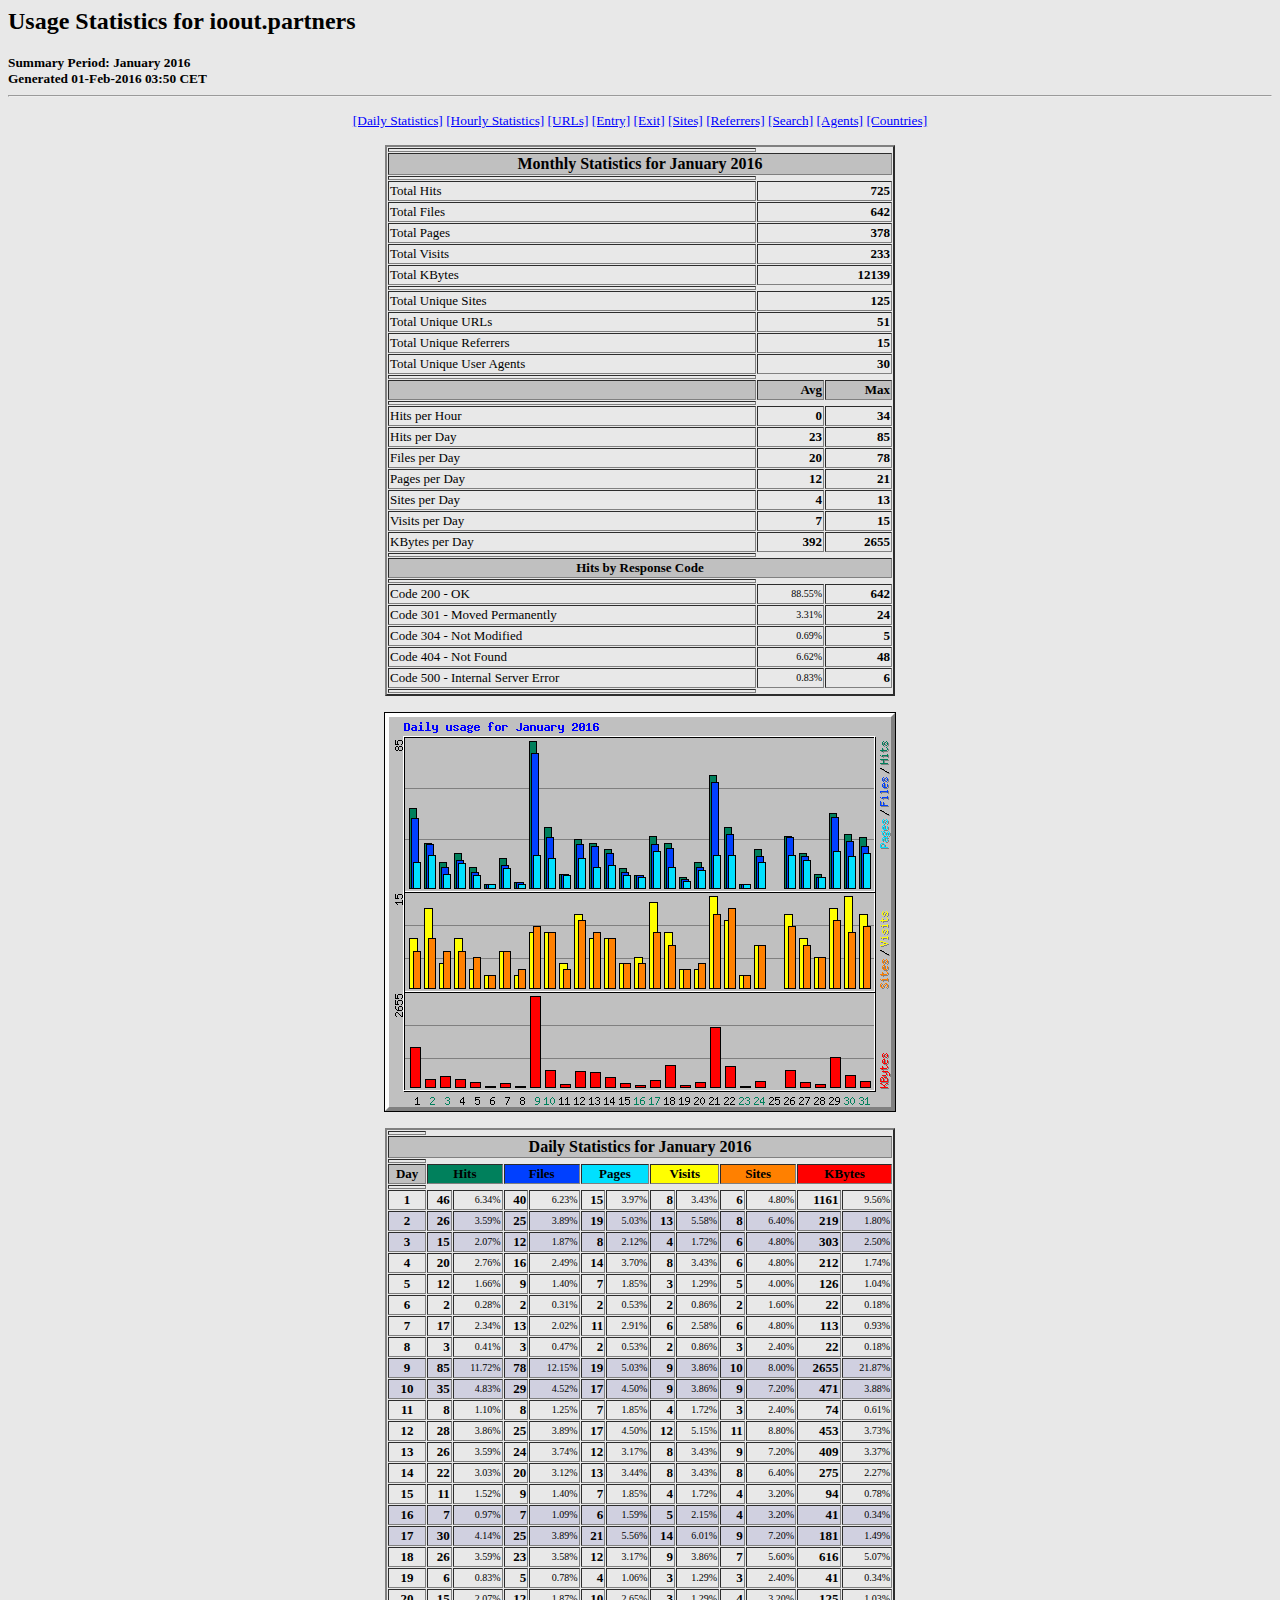
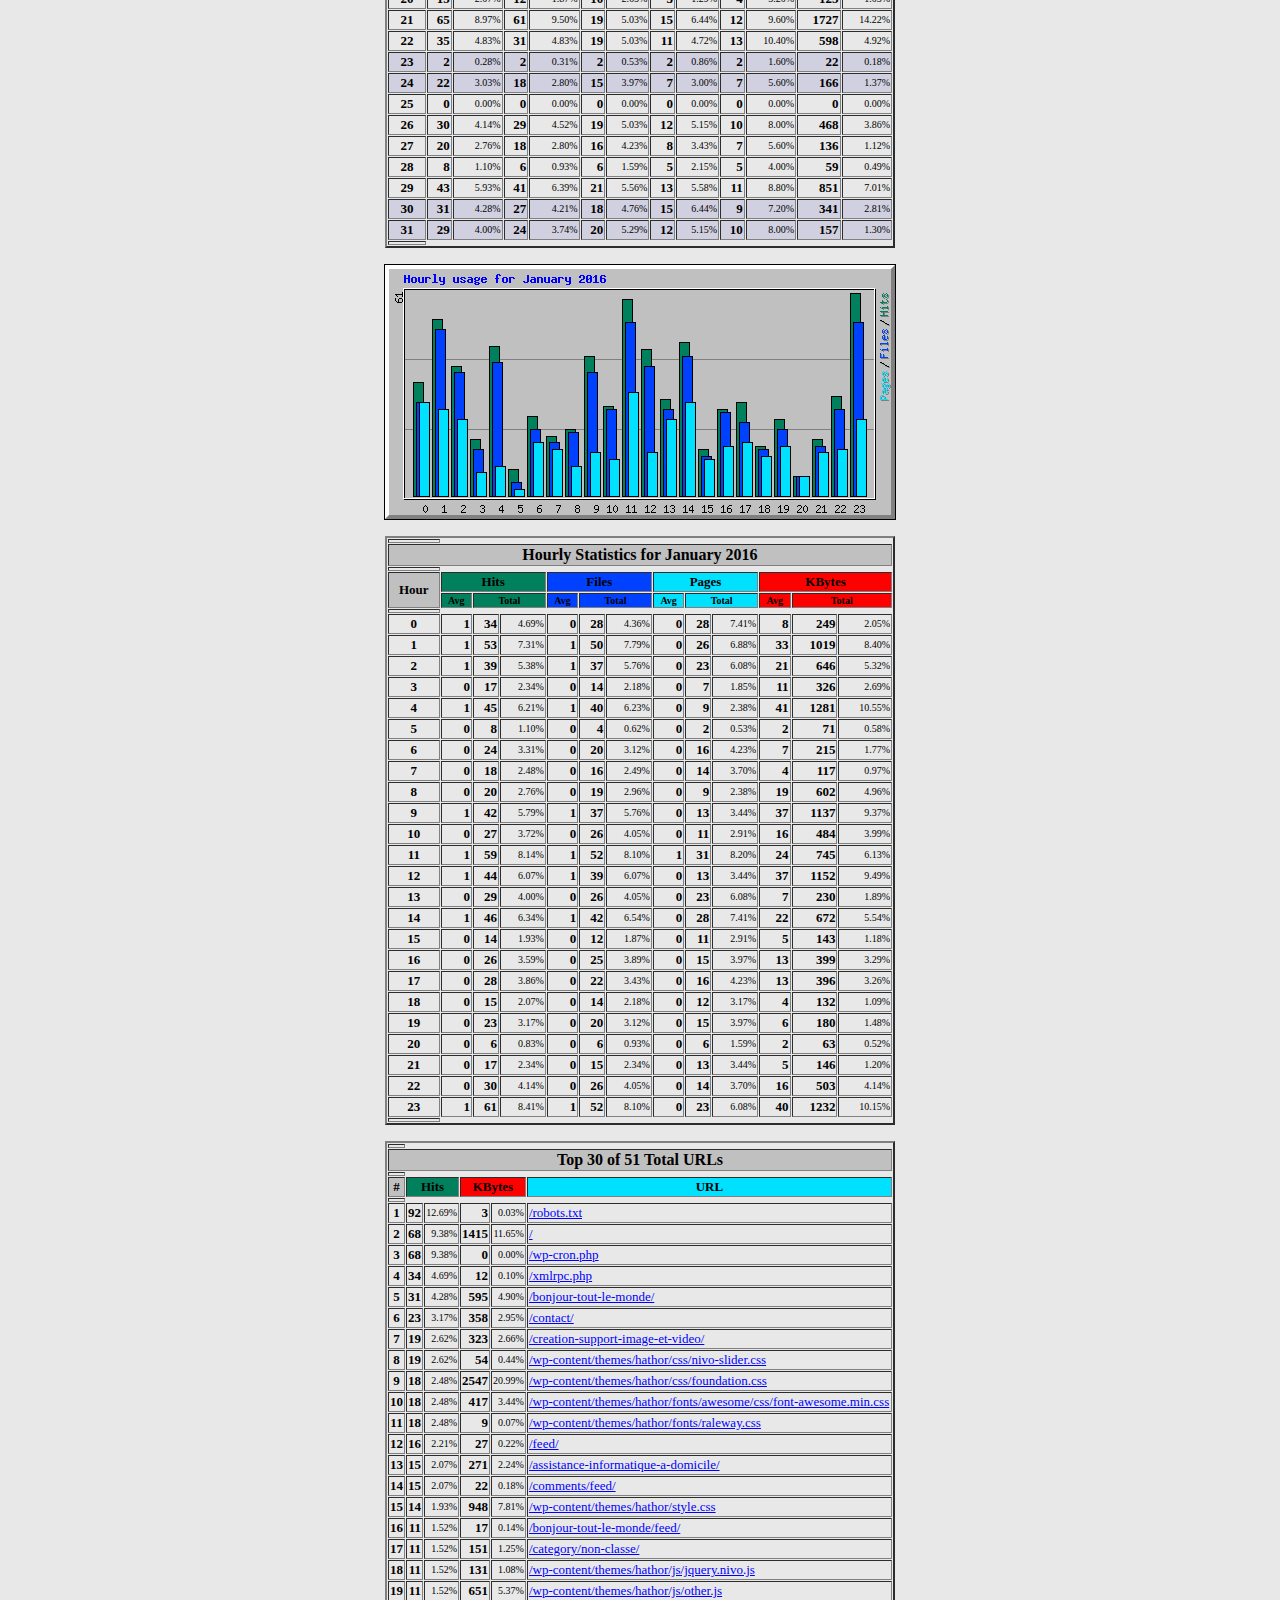
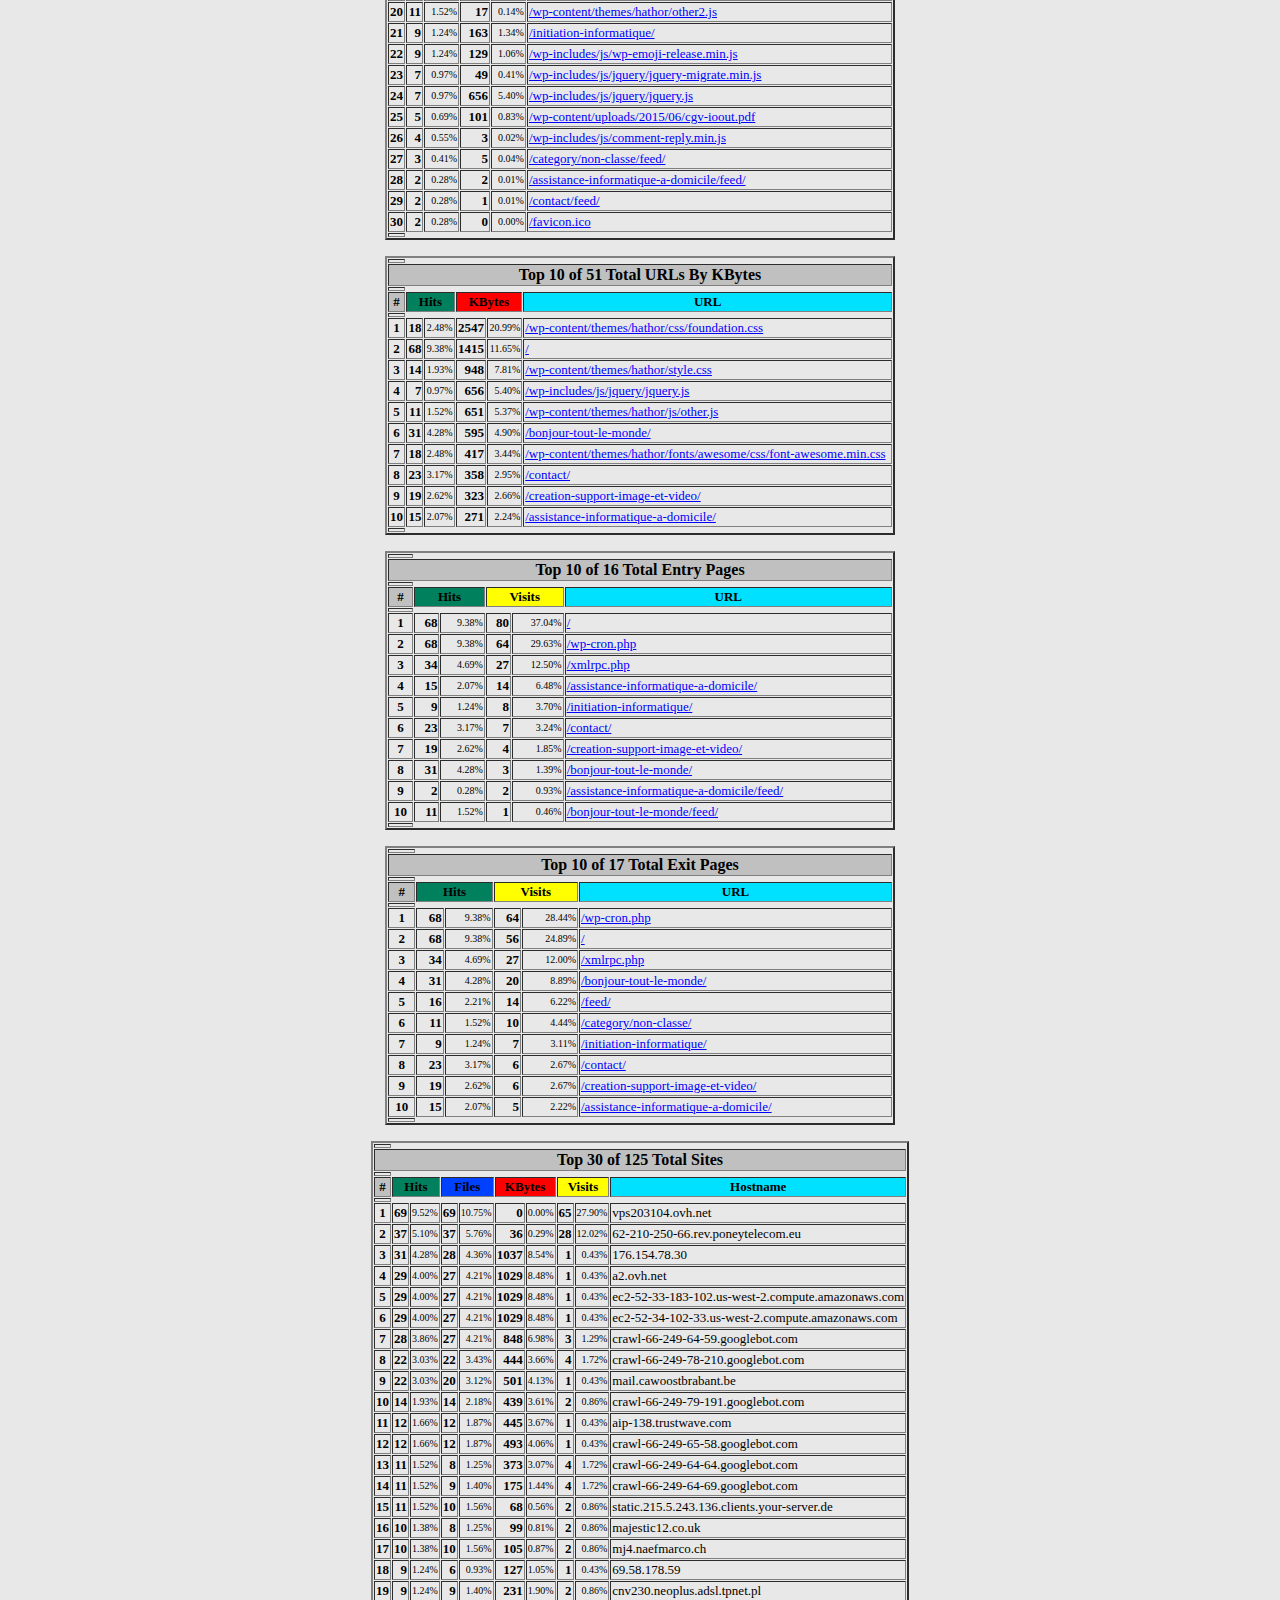
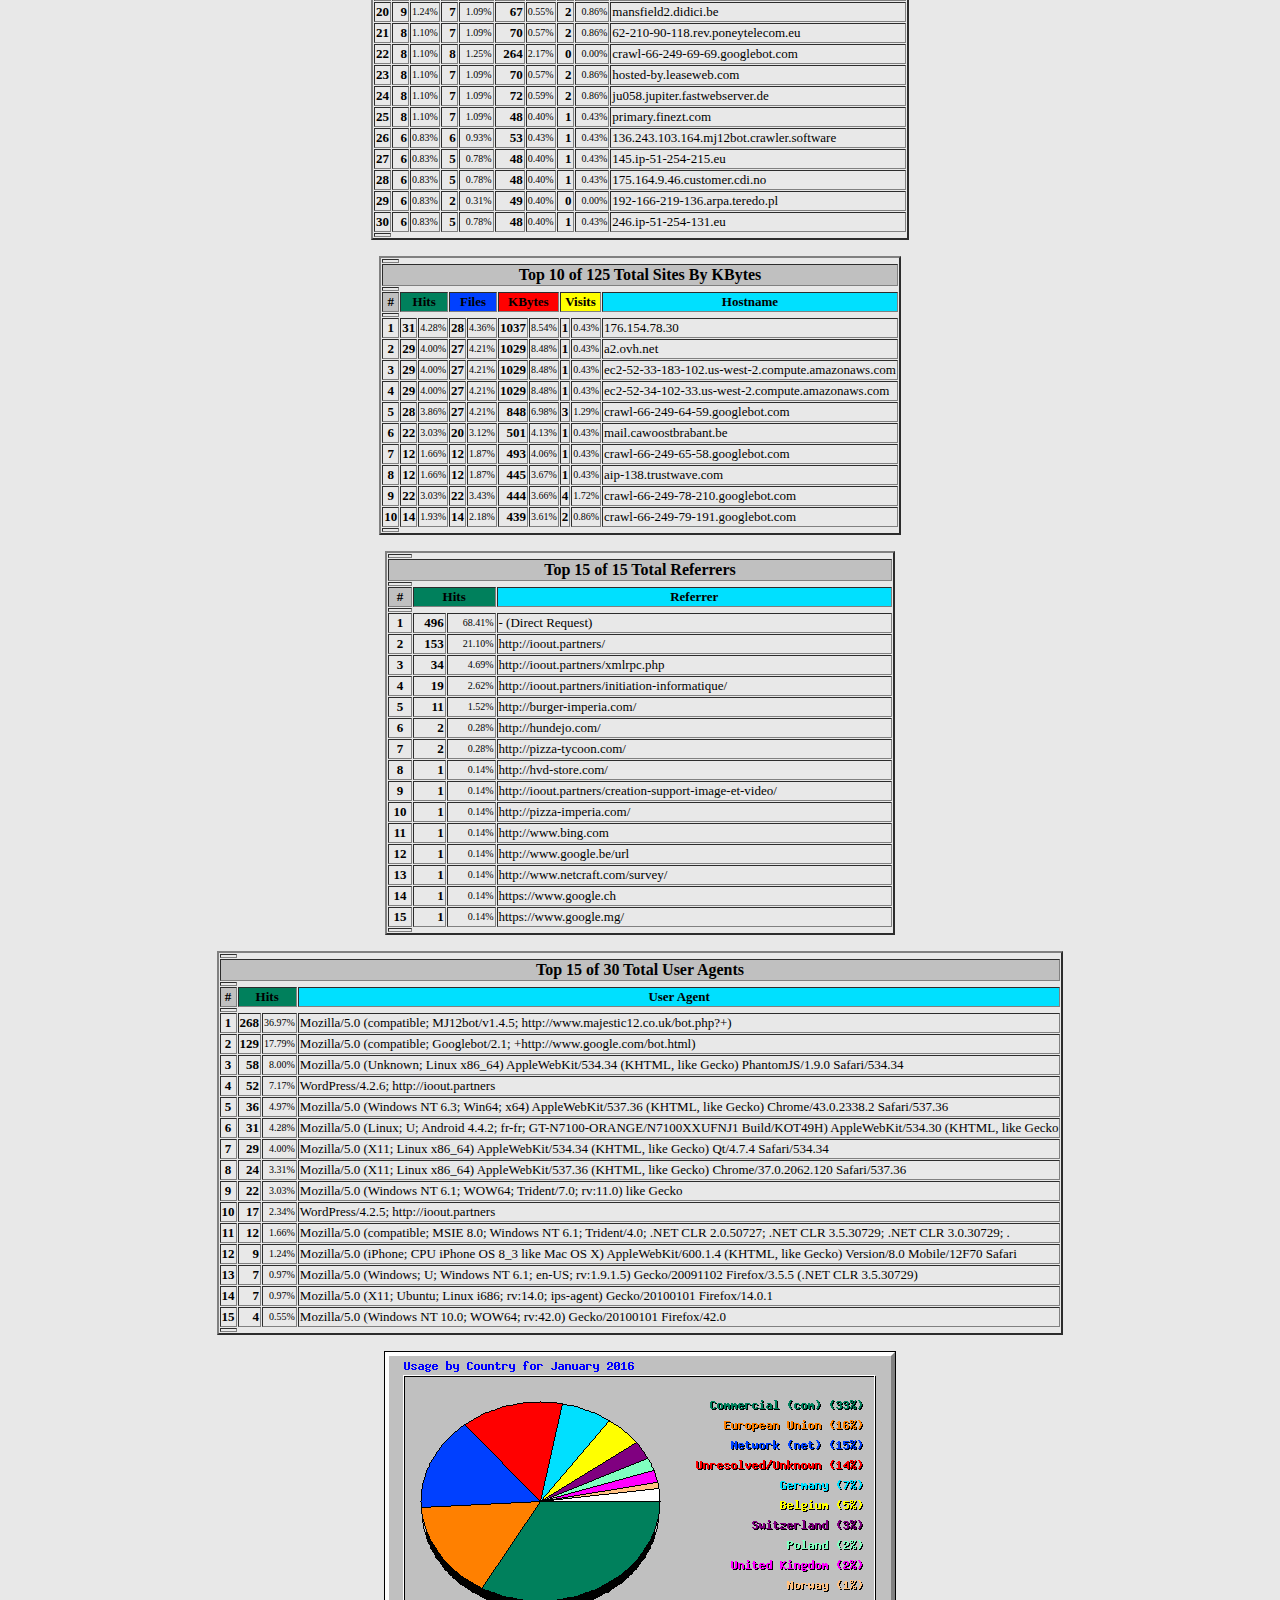
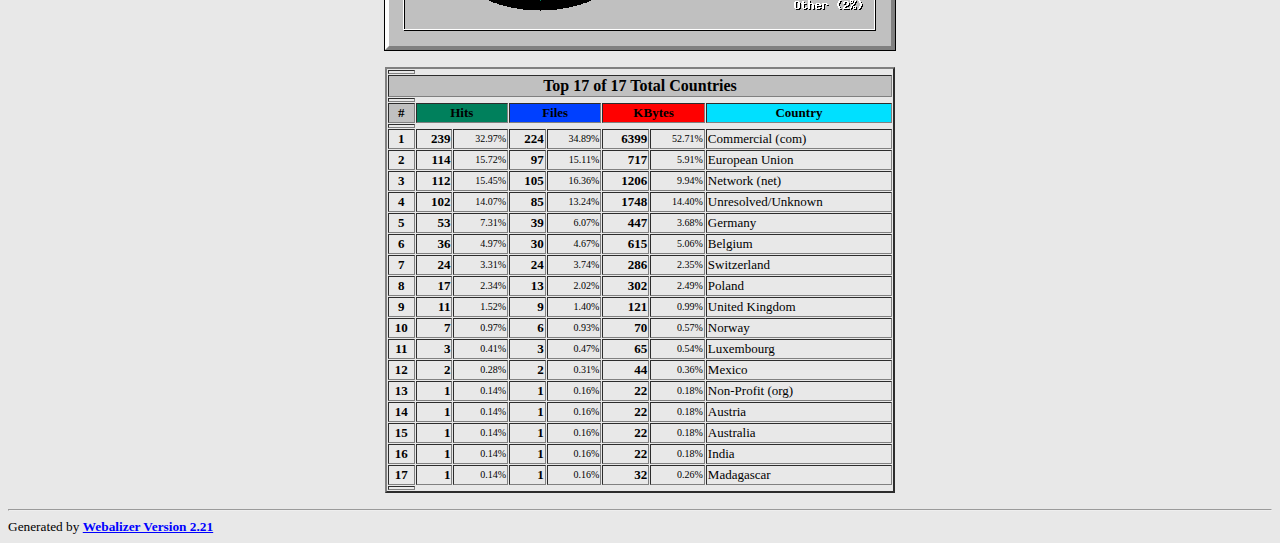
<file: www/stats/usage_201601.html>
<!DOCTYPE HTML PUBLIC "-//W3C//DTD HTML 4.0 Transitional//EN">

<!-- Generated by The Webalizer  Ver. 2.21-02 -->
<!--                                          -->
<!-- Copyright 1997-2009  Bradford L. Barrett -->
<!--                                          -->
<!-- Distributed under the GNU GPL  Version 2 -->
<!--        Full text may be found at:        -->
<!--         http://www.webalizer.org         -->
<!--                                          -->
<!--  Give the power back to the programmers  -->
<!--   Support the Free Software Foundation   -->
<!--           (http://www.fsf.org)           -->
<!--                                          -->
<!-- *** Generated: 01-Feb-2016 03:50 CET *** -->

<HTML lang="en">
<HEAD>
 <TITLE>Usage Statistics for ioout.partners - January 2016</TITLE>
</HEAD>

<BODY BGCOLOR="#E8E8E8" TEXT="#000000" LINK="#0000FF" VLINK="#FF0000">
<H2>Usage Statistics for ioout.partners</H2>
<SMALL><STRONG>
Summary Period: January 2016<BR>
Generated 01-Feb-2016 03:50 CET<BR>
</STRONG></SMALL>
<CENTER>
<HR>
<P>
<SMALL>
<A HREF="#DAYSTATS">[Daily Statistics]</A>
<A HREF="#HOURSTATS">[Hourly Statistics]</A>
<A HREF="#TOPURLS">[URLs]</A>
<A HREF="#TOPENTRY">[Entry]</A>
<A HREF="#TOPEXIT">[Exit]</A>
<A HREF="#TOPSITES">[Sites]</A>
<A HREF="#TOPREFS">[Referrers]</A>
<A HREF="#TOPSEARCH">[Search]</A>
<A HREF="#TOPAGENTS">[Agents]</A>
<A HREF="#TOPCTRYS">[Countries]</A>
</SMALL>
<P>
<TABLE WIDTH=510 BORDER=2 CELLSPACING=1 CELLPADDING=1>
<TR><TH HEIGHT=4></TH></TR>
<TR><TH COLSPAN=3 ALIGN=center BGCOLOR="#C0C0C0">Monthly Statistics for January 2016</TH></TR>
<TR><TH HEIGHT=4></TH></TR>
<TR><TD WIDTH=380><FONT SIZE="-1">Total Hits</FONT></TD>
<TD ALIGN=right COLSPAN=2><FONT SIZE="-1"><B>725</B></FONT></TD></TR>
<TR><TD WIDTH=380><FONT SIZE="-1">Total Files</FONT></TD>
<TD ALIGN=right COLSPAN=2><FONT SIZE="-1"><B>642</B></FONT></TD></TR>
<TR><TD WIDTH=380><FONT SIZE="-1">Total Pages</FONT></TD>
<TD ALIGN=right COLSPAN=2><FONT SIZE="-1"><B>378</B></FONT></TD></TR>
<TR><TD WIDTH=380><FONT SIZE="-1">Total Visits</FONT></TD>
<TD ALIGN=right COLSPAN=2><FONT SIZE="-1"><B>233</B></FONT></TD></TR>
<TR><TD WIDTH=380><FONT SIZE="-1">Total KBytes</FONT></TD>
<TD ALIGN=right COLSPAN=2><FONT SIZE="-1"><B>12139</B></FONT></TD></TR>
<TR><TH HEIGHT=4></TH></TR>
<TR><TD WIDTH=380><FONT SIZE="-1">Total Unique Sites</FONT></TD>
<TD ALIGN=right COLSPAN=2><FONT SIZE="-1"><B>125</B></FONT></TD></TR>
<TR><TD WIDTH=380><FONT SIZE="-1">Total Unique URLs</FONT></TD>
<TD ALIGN=right COLSPAN=2><FONT SIZE="-1"><B>51</B></FONT></TD></TR>
<TR><TD WIDTH=380><FONT SIZE="-1">Total Unique Referrers</FONT></TD>
<TD ALIGN=right COLSPAN=2><FONT SIZE="-1"><B>15</B></FONT></TD></TR>
<TR><TD WIDTH=380><FONT SIZE="-1">Total Unique User Agents</FONT></TD>
<TD ALIGN=right COLSPAN=2><FONT SIZE="-1"><B>30</B></FONT></TD></TR>
<TR><TH HEIGHT=4></TH></TR>
<TR><TH WIDTH=380 BGCOLOR="#C0C0C0"><FONT SIZE=-1 COLOR="#C0C0C0">.</FONT></TH>
<TH WIDTH=65 BGCOLOR="#C0C0C0" ALIGN=right><FONT SIZE=-1>Avg </FONT></TH>
<TH WIDTH=65 BGCOLOR="#C0C0C0" ALIGN=right><FONT SIZE=-1>Max </FONT></TH></TR>
<TR><TH HEIGHT=4></TH></TR>
<TR><TD><FONT SIZE="-1">Hits per Hour</FONT></TD>
<TD ALIGN=right WIDTH=65><FONT SIZE="-1"><B>0</B></FONT></TD>
<TD WIDTH=65 ALIGN=right><FONT SIZE=-1><B>34</B></FONT></TD></TR>
<TR><TD><FONT SIZE="-1">Hits per Day</FONT></TD>
<TD ALIGN=right WIDTH=65><FONT SIZE="-1"><B>23</B></FONT></TD>
<TD WIDTH=65 ALIGN=right><FONT SIZE=-1><B>85</B></FONT></TD></TR>
<TR><TD><FONT SIZE="-1">Files per Day</FONT></TD>
<TD ALIGN=right WIDTH=65><FONT SIZE="-1"><B>20</B></FONT></TD>
<TD WIDTH=65 ALIGN=right><FONT SIZE=-1><B>78</B></FONT></TD></TR>
<TR><TD><FONT SIZE="-1">Pages per Day</FONT></TD>
<TD ALIGN=right WIDTH=65><FONT SIZE="-1"><B>12</B></FONT></TD>
<TD WIDTH=65 ALIGN=right><FONT SIZE=-1><B>21</B></FONT></TD></TR>
<TR><TD><FONT SIZE="-1">Sites per Day</FONT></TD>
<TD ALIGN=right WIDTH=65><FONT SIZE="-1"><B>4</B></FONT></TD>
<TD WIDTH=65 ALIGN=right><FONT SIZE=-1><B>13</B></FONT></TD></TR>
<TR><TD><FONT SIZE="-1">Visits per Day</FONT></TD>
<TD ALIGN=right WIDTH=65><FONT SIZE="-1"><B>7</B></FONT></TD>
<TD WIDTH=65 ALIGN=right><FONT SIZE=-1><B>15</B></FONT></TD></TR>
<TR><TD><FONT SIZE="-1">KBytes per Day</FONT></TD>
<TD ALIGN=right WIDTH=65><FONT SIZE="-1"><B>392</B></FONT></TD>
<TD WIDTH=65 ALIGN=right><FONT SIZE=-1><B>2655</B></FONT></TD></TR>
<TR><TH HEIGHT=4></TH></TR>
<TR><TH COLSPAN=3 ALIGN=center BGCOLOR="#C0C0C0">
<FONT SIZE="-1">Hits by Response Code</FONT></TH></TR>
<TR><TH HEIGHT=4></TH></TR>
<TR><TD><FONT SIZE="-1">Code 200 - OK</FONT></TD>
<TD ALIGN=right><FONT SIZE="-2">88.55%</FONT></TD>
<TD ALIGN=right><FONT SIZE="-1"><B>642</B></FONT></TD></TR>
<TR><TD><FONT SIZE="-1">Code 301 - Moved Permanently</FONT></TD>
<TD ALIGN=right><FONT SIZE="-2">3.31%</FONT></TD>
<TD ALIGN=right><FONT SIZE="-1"><B>24</B></FONT></TD></TR>
<TR><TD><FONT SIZE="-1">Code 304 - Not Modified</FONT></TD>
<TD ALIGN=right><FONT SIZE="-2">0.69%</FONT></TD>
<TD ALIGN=right><FONT SIZE="-1"><B>5</B></FONT></TD></TR>
<TR><TD><FONT SIZE="-1">Code 404 - Not Found</FONT></TD>
<TD ALIGN=right><FONT SIZE="-2">6.62%</FONT></TD>
<TD ALIGN=right><FONT SIZE="-1"><B>48</B></FONT></TD></TR>
<TR><TD><FONT SIZE="-1">Code 500 - Internal Server Error</FONT></TD>
<TD ALIGN=right><FONT SIZE="-2">0.83%</FONT></TD>
<TD ALIGN=right><FONT SIZE="-1"><B>6</B></FONT></TD></TR>
<TR><TH HEIGHT=4></TH></TR>
</TABLE>
<P>
<A NAME="DAYSTATS"></A>
<IMG SRC="daily_usage_201601.png" ALT="Daily usage for January 2016" HEIGHT=400 WIDTH=512><P>
<TABLE WIDTH=510 BORDER=2 CELLSPACING=1 CELLPADDING=1>
<TR><TH HEIGHT=4></TH></TR>
<TR><TH BGCOLOR="#C0C0C0" COLSPAN=13 ALIGN=center>Daily Statistics for January 2016</TH></TR>
<TR><TH HEIGHT=4></TH></TR>
<TR><TH ALIGN=center BGCOLOR="#C0C0C0"><FONT SIZE="-1">Day</FONT></TH>
<TH ALIGN=center BGCOLOR="#00805c" COLSPAN=2><FONT SIZE="-1">Hits</FONT></TH>
<TH ALIGN=center BGCOLOR="#0040ff" COLSPAN=2><FONT SIZE="-1">Files</FONT></TH>
<TH ALIGN=center BGCOLOR="#00e0ff" COLSPAN=2><FONT SIZE="-1">Pages</FONT></TH>
<TH ALIGN=center BGCOLOR="#ffff00" COLSPAN=2><FONT SIZE="-1">Visits</FONT></TH>
<TH ALIGN=center BGCOLOR="#ff8000" COLSPAN=2><FONT SIZE="-1">Sites</FONT></TH>
<TH ALIGN=center BGCOLOR="#ff0000" COLSPAN=2><FONT SIZE="-1">KBytes</FONT></TH></TR>
<TR><TH HEIGHT=4></TH></TR>
<TR><TD ALIGN=center><FONT SIZE="-1"><B>1</B></FONT></TD>
<TD ALIGN=right><FONT SIZE="-1"><B>46</B></FONT></TD>
<TD ALIGN=right><FONT SIZE="-2">6.34%</FONT></TD>
<TD ALIGN=right><FONT SIZE="-1"><B>40</B></FONT></TD>
<TD ALIGN=right><FONT SIZE="-2">6.23%</FONT></TD>
<TD ALIGN=right><FONT SIZE="-1"><B>15</B></FONT></TD>
<TD ALIGN=right><FONT SIZE="-2">3.97%</FONT></TD>
<TD ALIGN=right><FONT SIZE="-1"><B>8</B></FONT></TD>
<TD ALIGN=right><FONT SIZE="-2">3.43%</FONT></TD>
<TD ALIGN=right><FONT SIZE="-1"><B>6</B></FONT></TD>
<TD ALIGN=right><FONT SIZE="-2">4.80%</FONT></TD>
<TD ALIGN=right><FONT SIZE="-1"><B>1161</B></FONT></TD>
<TD ALIGN=right><FONT SIZE="-2">9.56%</FONT></TD></TR>
<TR BGCOLOR="#D0D0E0"><TD ALIGN=center><FONT SIZE="-1"><B>2</B></FONT></TD>
<TD ALIGN=right><FONT SIZE="-1"><B>26</B></FONT></TD>
<TD ALIGN=right><FONT SIZE="-2">3.59%</FONT></TD>
<TD ALIGN=right><FONT SIZE="-1"><B>25</B></FONT></TD>
<TD ALIGN=right><FONT SIZE="-2">3.89%</FONT></TD>
<TD ALIGN=right><FONT SIZE="-1"><B>19</B></FONT></TD>
<TD ALIGN=right><FONT SIZE="-2">5.03%</FONT></TD>
<TD ALIGN=right><FONT SIZE="-1"><B>13</B></FONT></TD>
<TD ALIGN=right><FONT SIZE="-2">5.58%</FONT></TD>
<TD ALIGN=right><FONT SIZE="-1"><B>8</B></FONT></TD>
<TD ALIGN=right><FONT SIZE="-2">6.40%</FONT></TD>
<TD ALIGN=right><FONT SIZE="-1"><B>219</B></FONT></TD>
<TD ALIGN=right><FONT SIZE="-2">1.80%</FONT></TD></TR>
<TR BGCOLOR="#D0D0E0"><TD ALIGN=center><FONT SIZE="-1"><B>3</B></FONT></TD>
<TD ALIGN=right><FONT SIZE="-1"><B>15</B></FONT></TD>
<TD ALIGN=right><FONT SIZE="-2">2.07%</FONT></TD>
<TD ALIGN=right><FONT SIZE="-1"><B>12</B></FONT></TD>
<TD ALIGN=right><FONT SIZE="-2">1.87%</FONT></TD>
<TD ALIGN=right><FONT SIZE="-1"><B>8</B></FONT></TD>
<TD ALIGN=right><FONT SIZE="-2">2.12%</FONT></TD>
<TD ALIGN=right><FONT SIZE="-1"><B>4</B></FONT></TD>
<TD ALIGN=right><FONT SIZE="-2">1.72%</FONT></TD>
<TD ALIGN=right><FONT SIZE="-1"><B>6</B></FONT></TD>
<TD ALIGN=right><FONT SIZE="-2">4.80%</FONT></TD>
<TD ALIGN=right><FONT SIZE="-1"><B>303</B></FONT></TD>
<TD ALIGN=right><FONT SIZE="-2">2.50%</FONT></TD></TR>
<TR><TD ALIGN=center><FONT SIZE="-1"><B>4</B></FONT></TD>
<TD ALIGN=right><FONT SIZE="-1"><B>20</B></FONT></TD>
<TD ALIGN=right><FONT SIZE="-2">2.76%</FONT></TD>
<TD ALIGN=right><FONT SIZE="-1"><B>16</B></FONT></TD>
<TD ALIGN=right><FONT SIZE="-2">2.49%</FONT></TD>
<TD ALIGN=right><FONT SIZE="-1"><B>14</B></FONT></TD>
<TD ALIGN=right><FONT SIZE="-2">3.70%</FONT></TD>
<TD ALIGN=right><FONT SIZE="-1"><B>8</B></FONT></TD>
<TD ALIGN=right><FONT SIZE="-2">3.43%</FONT></TD>
<TD ALIGN=right><FONT SIZE="-1"><B>6</B></FONT></TD>
<TD ALIGN=right><FONT SIZE="-2">4.80%</FONT></TD>
<TD ALIGN=right><FONT SIZE="-1"><B>212</B></FONT></TD>
<TD ALIGN=right><FONT SIZE="-2">1.74%</FONT></TD></TR>
<TR><TD ALIGN=center><FONT SIZE="-1"><B>5</B></FONT></TD>
<TD ALIGN=right><FONT SIZE="-1"><B>12</B></FONT></TD>
<TD ALIGN=right><FONT SIZE="-2">1.66%</FONT></TD>
<TD ALIGN=right><FONT SIZE="-1"><B>9</B></FONT></TD>
<TD ALIGN=right><FONT SIZE="-2">1.40%</FONT></TD>
<TD ALIGN=right><FONT SIZE="-1"><B>7</B></FONT></TD>
<TD ALIGN=right><FONT SIZE="-2">1.85%</FONT></TD>
<TD ALIGN=right><FONT SIZE="-1"><B>3</B></FONT></TD>
<TD ALIGN=right><FONT SIZE="-2">1.29%</FONT></TD>
<TD ALIGN=right><FONT SIZE="-1"><B>5</B></FONT></TD>
<TD ALIGN=right><FONT SIZE="-2">4.00%</FONT></TD>
<TD ALIGN=right><FONT SIZE="-1"><B>126</B></FONT></TD>
<TD ALIGN=right><FONT SIZE="-2">1.04%</FONT></TD></TR>
<TR><TD ALIGN=center><FONT SIZE="-1"><B>6</B></FONT></TD>
<TD ALIGN=right><FONT SIZE="-1"><B>2</B></FONT></TD>
<TD ALIGN=right><FONT SIZE="-2">0.28%</FONT></TD>
<TD ALIGN=right><FONT SIZE="-1"><B>2</B></FONT></TD>
<TD ALIGN=right><FONT SIZE="-2">0.31%</FONT></TD>
<TD ALIGN=right><FONT SIZE="-1"><B>2</B></FONT></TD>
<TD ALIGN=right><FONT SIZE="-2">0.53%</FONT></TD>
<TD ALIGN=right><FONT SIZE="-1"><B>2</B></FONT></TD>
<TD ALIGN=right><FONT SIZE="-2">0.86%</FONT></TD>
<TD ALIGN=right><FONT SIZE="-1"><B>2</B></FONT></TD>
<TD ALIGN=right><FONT SIZE="-2">1.60%</FONT></TD>
<TD ALIGN=right><FONT SIZE="-1"><B>22</B></FONT></TD>
<TD ALIGN=right><FONT SIZE="-2">0.18%</FONT></TD></TR>
<TR><TD ALIGN=center><FONT SIZE="-1"><B>7</B></FONT></TD>
<TD ALIGN=right><FONT SIZE="-1"><B>17</B></FONT></TD>
<TD ALIGN=right><FONT SIZE="-2">2.34%</FONT></TD>
<TD ALIGN=right><FONT SIZE="-1"><B>13</B></FONT></TD>
<TD ALIGN=right><FONT SIZE="-2">2.02%</FONT></TD>
<TD ALIGN=right><FONT SIZE="-1"><B>11</B></FONT></TD>
<TD ALIGN=right><FONT SIZE="-2">2.91%</FONT></TD>
<TD ALIGN=right><FONT SIZE="-1"><B>6</B></FONT></TD>
<TD ALIGN=right><FONT SIZE="-2">2.58%</FONT></TD>
<TD ALIGN=right><FONT SIZE="-1"><B>6</B></FONT></TD>
<TD ALIGN=right><FONT SIZE="-2">4.80%</FONT></TD>
<TD ALIGN=right><FONT SIZE="-1"><B>113</B></FONT></TD>
<TD ALIGN=right><FONT SIZE="-2">0.93%</FONT></TD></TR>
<TR><TD ALIGN=center><FONT SIZE="-1"><B>8</B></FONT></TD>
<TD ALIGN=right><FONT SIZE="-1"><B>3</B></FONT></TD>
<TD ALIGN=right><FONT SIZE="-2">0.41%</FONT></TD>
<TD ALIGN=right><FONT SIZE="-1"><B>3</B></FONT></TD>
<TD ALIGN=right><FONT SIZE="-2">0.47%</FONT></TD>
<TD ALIGN=right><FONT SIZE="-1"><B>2</B></FONT></TD>
<TD ALIGN=right><FONT SIZE="-2">0.53%</FONT></TD>
<TD ALIGN=right><FONT SIZE="-1"><B>2</B></FONT></TD>
<TD ALIGN=right><FONT SIZE="-2">0.86%</FONT></TD>
<TD ALIGN=right><FONT SIZE="-1"><B>3</B></FONT></TD>
<TD ALIGN=right><FONT SIZE="-2">2.40%</FONT></TD>
<TD ALIGN=right><FONT SIZE="-1"><B>22</B></FONT></TD>
<TD ALIGN=right><FONT SIZE="-2">0.18%</FONT></TD></TR>
<TR BGCOLOR="#D0D0E0"><TD ALIGN=center><FONT SIZE="-1"><B>9</B></FONT></TD>
<TD ALIGN=right><FONT SIZE="-1"><B>85</B></FONT></TD>
<TD ALIGN=right><FONT SIZE="-2">11.72%</FONT></TD>
<TD ALIGN=right><FONT SIZE="-1"><B>78</B></FONT></TD>
<TD ALIGN=right><FONT SIZE="-2">12.15%</FONT></TD>
<TD ALIGN=right><FONT SIZE="-1"><B>19</B></FONT></TD>
<TD ALIGN=right><FONT SIZE="-2">5.03%</FONT></TD>
<TD ALIGN=right><FONT SIZE="-1"><B>9</B></FONT></TD>
<TD ALIGN=right><FONT SIZE="-2">3.86%</FONT></TD>
<TD ALIGN=right><FONT SIZE="-1"><B>10</B></FONT></TD>
<TD ALIGN=right><FONT SIZE="-2">8.00%</FONT></TD>
<TD ALIGN=right><FONT SIZE="-1"><B>2655</B></FONT></TD>
<TD ALIGN=right><FONT SIZE="-2">21.87%</FONT></TD></TR>
<TR BGCOLOR="#D0D0E0"><TD ALIGN=center><FONT SIZE="-1"><B>10</B></FONT></TD>
<TD ALIGN=right><FONT SIZE="-1"><B>35</B></FONT></TD>
<TD ALIGN=right><FONT SIZE="-2">4.83%</FONT></TD>
<TD ALIGN=right><FONT SIZE="-1"><B>29</B></FONT></TD>
<TD ALIGN=right><FONT SIZE="-2">4.52%</FONT></TD>
<TD ALIGN=right><FONT SIZE="-1"><B>17</B></FONT></TD>
<TD ALIGN=right><FONT SIZE="-2">4.50%</FONT></TD>
<TD ALIGN=right><FONT SIZE="-1"><B>9</B></FONT></TD>
<TD ALIGN=right><FONT SIZE="-2">3.86%</FONT></TD>
<TD ALIGN=right><FONT SIZE="-1"><B>9</B></FONT></TD>
<TD ALIGN=right><FONT SIZE="-2">7.20%</FONT></TD>
<TD ALIGN=right><FONT SIZE="-1"><B>471</B></FONT></TD>
<TD ALIGN=right><FONT SIZE="-2">3.88%</FONT></TD></TR>
<TR><TD ALIGN=center><FONT SIZE="-1"><B>11</B></FONT></TD>
<TD ALIGN=right><FONT SIZE="-1"><B>8</B></FONT></TD>
<TD ALIGN=right><FONT SIZE="-2">1.10%</FONT></TD>
<TD ALIGN=right><FONT SIZE="-1"><B>8</B></FONT></TD>
<TD ALIGN=right><FONT SIZE="-2">1.25%</FONT></TD>
<TD ALIGN=right><FONT SIZE="-1"><B>7</B></FONT></TD>
<TD ALIGN=right><FONT SIZE="-2">1.85%</FONT></TD>
<TD ALIGN=right><FONT SIZE="-1"><B>4</B></FONT></TD>
<TD ALIGN=right><FONT SIZE="-2">1.72%</FONT></TD>
<TD ALIGN=right><FONT SIZE="-1"><B>3</B></FONT></TD>
<TD ALIGN=right><FONT SIZE="-2">2.40%</FONT></TD>
<TD ALIGN=right><FONT SIZE="-1"><B>74</B></FONT></TD>
<TD ALIGN=right><FONT SIZE="-2">0.61%</FONT></TD></TR>
<TR><TD ALIGN=center><FONT SIZE="-1"><B>12</B></FONT></TD>
<TD ALIGN=right><FONT SIZE="-1"><B>28</B></FONT></TD>
<TD ALIGN=right><FONT SIZE="-2">3.86%</FONT></TD>
<TD ALIGN=right><FONT SIZE="-1"><B>25</B></FONT></TD>
<TD ALIGN=right><FONT SIZE="-2">3.89%</FONT></TD>
<TD ALIGN=right><FONT SIZE="-1"><B>17</B></FONT></TD>
<TD ALIGN=right><FONT SIZE="-2">4.50%</FONT></TD>
<TD ALIGN=right><FONT SIZE="-1"><B>12</B></FONT></TD>
<TD ALIGN=right><FONT SIZE="-2">5.15%</FONT></TD>
<TD ALIGN=right><FONT SIZE="-1"><B>11</B></FONT></TD>
<TD ALIGN=right><FONT SIZE="-2">8.80%</FONT></TD>
<TD ALIGN=right><FONT SIZE="-1"><B>453</B></FONT></TD>
<TD ALIGN=right><FONT SIZE="-2">3.73%</FONT></TD></TR>
<TR><TD ALIGN=center><FONT SIZE="-1"><B>13</B></FONT></TD>
<TD ALIGN=right><FONT SIZE="-1"><B>26</B></FONT></TD>
<TD ALIGN=right><FONT SIZE="-2">3.59%</FONT></TD>
<TD ALIGN=right><FONT SIZE="-1"><B>24</B></FONT></TD>
<TD ALIGN=right><FONT SIZE="-2">3.74%</FONT></TD>
<TD ALIGN=right><FONT SIZE="-1"><B>12</B></FONT></TD>
<TD ALIGN=right><FONT SIZE="-2">3.17%</FONT></TD>
<TD ALIGN=right><FONT SIZE="-1"><B>8</B></FONT></TD>
<TD ALIGN=right><FONT SIZE="-2">3.43%</FONT></TD>
<TD ALIGN=right><FONT SIZE="-1"><B>9</B></FONT></TD>
<TD ALIGN=right><FONT SIZE="-2">7.20%</FONT></TD>
<TD ALIGN=right><FONT SIZE="-1"><B>409</B></FONT></TD>
<TD ALIGN=right><FONT SIZE="-2">3.37%</FONT></TD></TR>
<TR><TD ALIGN=center><FONT SIZE="-1"><B>14</B></FONT></TD>
<TD ALIGN=right><FONT SIZE="-1"><B>22</B></FONT></TD>
<TD ALIGN=right><FONT SIZE="-2">3.03%</FONT></TD>
<TD ALIGN=right><FONT SIZE="-1"><B>20</B></FONT></TD>
<TD ALIGN=right><FONT SIZE="-2">3.12%</FONT></TD>
<TD ALIGN=right><FONT SIZE="-1"><B>13</B></FONT></TD>
<TD ALIGN=right><FONT SIZE="-2">3.44%</FONT></TD>
<TD ALIGN=right><FONT SIZE="-1"><B>8</B></FONT></TD>
<TD ALIGN=right><FONT SIZE="-2">3.43%</FONT></TD>
<TD ALIGN=right><FONT SIZE="-1"><B>8</B></FONT></TD>
<TD ALIGN=right><FONT SIZE="-2">6.40%</FONT></TD>
<TD ALIGN=right><FONT SIZE="-1"><B>275</B></FONT></TD>
<TD ALIGN=right><FONT SIZE="-2">2.27%</FONT></TD></TR>
<TR><TD ALIGN=center><FONT SIZE="-1"><B>15</B></FONT></TD>
<TD ALIGN=right><FONT SIZE="-1"><B>11</B></FONT></TD>
<TD ALIGN=right><FONT SIZE="-2">1.52%</FONT></TD>
<TD ALIGN=right><FONT SIZE="-1"><B>9</B></FONT></TD>
<TD ALIGN=right><FONT SIZE="-2">1.40%</FONT></TD>
<TD ALIGN=right><FONT SIZE="-1"><B>7</B></FONT></TD>
<TD ALIGN=right><FONT SIZE="-2">1.85%</FONT></TD>
<TD ALIGN=right><FONT SIZE="-1"><B>4</B></FONT></TD>
<TD ALIGN=right><FONT SIZE="-2">1.72%</FONT></TD>
<TD ALIGN=right><FONT SIZE="-1"><B>4</B></FONT></TD>
<TD ALIGN=right><FONT SIZE="-2">3.20%</FONT></TD>
<TD ALIGN=right><FONT SIZE="-1"><B>94</B></FONT></TD>
<TD ALIGN=right><FONT SIZE="-2">0.78%</FONT></TD></TR>
<TR BGCOLOR="#D0D0E0"><TD ALIGN=center><FONT SIZE="-1"><B>16</B></FONT></TD>
<TD ALIGN=right><FONT SIZE="-1"><B>7</B></FONT></TD>
<TD ALIGN=right><FONT SIZE="-2">0.97%</FONT></TD>
<TD ALIGN=right><FONT SIZE="-1"><B>7</B></FONT></TD>
<TD ALIGN=right><FONT SIZE="-2">1.09%</FONT></TD>
<TD ALIGN=right><FONT SIZE="-1"><B>6</B></FONT></TD>
<TD ALIGN=right><FONT SIZE="-2">1.59%</FONT></TD>
<TD ALIGN=right><FONT SIZE="-1"><B>5</B></FONT></TD>
<TD ALIGN=right><FONT SIZE="-2">2.15%</FONT></TD>
<TD ALIGN=right><FONT SIZE="-1"><B>4</B></FONT></TD>
<TD ALIGN=right><FONT SIZE="-2">3.20%</FONT></TD>
<TD ALIGN=right><FONT SIZE="-1"><B>41</B></FONT></TD>
<TD ALIGN=right><FONT SIZE="-2">0.34%</FONT></TD></TR>
<TR BGCOLOR="#D0D0E0"><TD ALIGN=center><FONT SIZE="-1"><B>17</B></FONT></TD>
<TD ALIGN=right><FONT SIZE="-1"><B>30</B></FONT></TD>
<TD ALIGN=right><FONT SIZE="-2">4.14%</FONT></TD>
<TD ALIGN=right><FONT SIZE="-1"><B>25</B></FONT></TD>
<TD ALIGN=right><FONT SIZE="-2">3.89%</FONT></TD>
<TD ALIGN=right><FONT SIZE="-1"><B>21</B></FONT></TD>
<TD ALIGN=right><FONT SIZE="-2">5.56%</FONT></TD>
<TD ALIGN=right><FONT SIZE="-1"><B>14</B></FONT></TD>
<TD ALIGN=right><FONT SIZE="-2">6.01%</FONT></TD>
<TD ALIGN=right><FONT SIZE="-1"><B>9</B></FONT></TD>
<TD ALIGN=right><FONT SIZE="-2">7.20%</FONT></TD>
<TD ALIGN=right><FONT SIZE="-1"><B>181</B></FONT></TD>
<TD ALIGN=right><FONT SIZE="-2">1.49%</FONT></TD></TR>
<TR><TD ALIGN=center><FONT SIZE="-1"><B>18</B></FONT></TD>
<TD ALIGN=right><FONT SIZE="-1"><B>26</B></FONT></TD>
<TD ALIGN=right><FONT SIZE="-2">3.59%</FONT></TD>
<TD ALIGN=right><FONT SIZE="-1"><B>23</B></FONT></TD>
<TD ALIGN=right><FONT SIZE="-2">3.58%</FONT></TD>
<TD ALIGN=right><FONT SIZE="-1"><B>12</B></FONT></TD>
<TD ALIGN=right><FONT SIZE="-2">3.17%</FONT></TD>
<TD ALIGN=right><FONT SIZE="-1"><B>9</B></FONT></TD>
<TD ALIGN=right><FONT SIZE="-2">3.86%</FONT></TD>
<TD ALIGN=right><FONT SIZE="-1"><B>7</B></FONT></TD>
<TD ALIGN=right><FONT SIZE="-2">5.60%</FONT></TD>
<TD ALIGN=right><FONT SIZE="-1"><B>616</B></FONT></TD>
<TD ALIGN=right><FONT SIZE="-2">5.07%</FONT></TD></TR>
<TR><TD ALIGN=center><FONT SIZE="-1"><B>19</B></FONT></TD>
<TD ALIGN=right><FONT SIZE="-1"><B>6</B></FONT></TD>
<TD ALIGN=right><FONT SIZE="-2">0.83%</FONT></TD>
<TD ALIGN=right><FONT SIZE="-1"><B>5</B></FONT></TD>
<TD ALIGN=right><FONT SIZE="-2">0.78%</FONT></TD>
<TD ALIGN=right><FONT SIZE="-1"><B>4</B></FONT></TD>
<TD ALIGN=right><FONT SIZE="-2">1.06%</FONT></TD>
<TD ALIGN=right><FONT SIZE="-1"><B>3</B></FONT></TD>
<TD ALIGN=right><FONT SIZE="-2">1.29%</FONT></TD>
<TD ALIGN=right><FONT SIZE="-1"><B>3</B></FONT></TD>
<TD ALIGN=right><FONT SIZE="-2">2.40%</FONT></TD>
<TD ALIGN=right><FONT SIZE="-1"><B>41</B></FONT></TD>
<TD ALIGN=right><FONT SIZE="-2">0.34%</FONT></TD></TR>
<TR><TD ALIGN=center><FONT SIZE="-1"><B>20</B></FONT></TD>
<TD ALIGN=right><FONT SIZE="-1"><B>15</B></FONT></TD>
<TD ALIGN=right><FONT SIZE="-2">2.07%</FONT></TD>
<TD ALIGN=right><FONT SIZE="-1"><B>12</B></FONT></TD>
<TD ALIGN=right><FONT SIZE="-2">1.87%</FONT></TD>
<TD ALIGN=right><FONT SIZE="-1"><B>10</B></FONT></TD>
<TD ALIGN=right><FONT SIZE="-2">2.65%</FONT></TD>
<TD ALIGN=right><FONT SIZE="-1"><B>3</B></FONT></TD>
<TD ALIGN=right><FONT SIZE="-2">1.29%</FONT></TD>
<TD ALIGN=right><FONT SIZE="-1"><B>4</B></FONT></TD>
<TD ALIGN=right><FONT SIZE="-2">3.20%</FONT></TD>
<TD ALIGN=right><FONT SIZE="-1"><B>125</B></FONT></TD>
<TD ALIGN=right><FONT SIZE="-2">1.03%</FONT></TD></TR>
<TR><TD ALIGN=center><FONT SIZE="-1"><B>21</B></FONT></TD>
<TD ALIGN=right><FONT SIZE="-1"><B>65</B></FONT></TD>
<TD ALIGN=right><FONT SIZE="-2">8.97%</FONT></TD>
<TD ALIGN=right><FONT SIZE="-1"><B>61</B></FONT></TD>
<TD ALIGN=right><FONT SIZE="-2">9.50%</FONT></TD>
<TD ALIGN=right><FONT SIZE="-1"><B>19</B></FONT></TD>
<TD ALIGN=right><FONT SIZE="-2">5.03%</FONT></TD>
<TD ALIGN=right><FONT SIZE="-1"><B>15</B></FONT></TD>
<TD ALIGN=right><FONT SIZE="-2">6.44%</FONT></TD>
<TD ALIGN=right><FONT SIZE="-1"><B>12</B></FONT></TD>
<TD ALIGN=right><FONT SIZE="-2">9.60%</FONT></TD>
<TD ALIGN=right><FONT SIZE="-1"><B>1727</B></FONT></TD>
<TD ALIGN=right><FONT SIZE="-2">14.22%</FONT></TD></TR>
<TR><TD ALIGN=center><FONT SIZE="-1"><B>22</B></FONT></TD>
<TD ALIGN=right><FONT SIZE="-1"><B>35</B></FONT></TD>
<TD ALIGN=right><FONT SIZE="-2">4.83%</FONT></TD>
<TD ALIGN=right><FONT SIZE="-1"><B>31</B></FONT></TD>
<TD ALIGN=right><FONT SIZE="-2">4.83%</FONT></TD>
<TD ALIGN=right><FONT SIZE="-1"><B>19</B></FONT></TD>
<TD ALIGN=right><FONT SIZE="-2">5.03%</FONT></TD>
<TD ALIGN=right><FONT SIZE="-1"><B>11</B></FONT></TD>
<TD ALIGN=right><FONT SIZE="-2">4.72%</FONT></TD>
<TD ALIGN=right><FONT SIZE="-1"><B>13</B></FONT></TD>
<TD ALIGN=right><FONT SIZE="-2">10.40%</FONT></TD>
<TD ALIGN=right><FONT SIZE="-1"><B>598</B></FONT></TD>
<TD ALIGN=right><FONT SIZE="-2">4.92%</FONT></TD></TR>
<TR BGCOLOR="#D0D0E0"><TD ALIGN=center><FONT SIZE="-1"><B>23</B></FONT></TD>
<TD ALIGN=right><FONT SIZE="-1"><B>2</B></FONT></TD>
<TD ALIGN=right><FONT SIZE="-2">0.28%</FONT></TD>
<TD ALIGN=right><FONT SIZE="-1"><B>2</B></FONT></TD>
<TD ALIGN=right><FONT SIZE="-2">0.31%</FONT></TD>
<TD ALIGN=right><FONT SIZE="-1"><B>2</B></FONT></TD>
<TD ALIGN=right><FONT SIZE="-2">0.53%</FONT></TD>
<TD ALIGN=right><FONT SIZE="-1"><B>2</B></FONT></TD>
<TD ALIGN=right><FONT SIZE="-2">0.86%</FONT></TD>
<TD ALIGN=right><FONT SIZE="-1"><B>2</B></FONT></TD>
<TD ALIGN=right><FONT SIZE="-2">1.60%</FONT></TD>
<TD ALIGN=right><FONT SIZE="-1"><B>22</B></FONT></TD>
<TD ALIGN=right><FONT SIZE="-2">0.18%</FONT></TD></TR>
<TR BGCOLOR="#D0D0E0"><TD ALIGN=center><FONT SIZE="-1"><B>24</B></FONT></TD>
<TD ALIGN=right><FONT SIZE="-1"><B>22</B></FONT></TD>
<TD ALIGN=right><FONT SIZE="-2">3.03%</FONT></TD>
<TD ALIGN=right><FONT SIZE="-1"><B>18</B></FONT></TD>
<TD ALIGN=right><FONT SIZE="-2">2.80%</FONT></TD>
<TD ALIGN=right><FONT SIZE="-1"><B>15</B></FONT></TD>
<TD ALIGN=right><FONT SIZE="-2">3.97%</FONT></TD>
<TD ALIGN=right><FONT SIZE="-1"><B>7</B></FONT></TD>
<TD ALIGN=right><FONT SIZE="-2">3.00%</FONT></TD>
<TD ALIGN=right><FONT SIZE="-1"><B>7</B></FONT></TD>
<TD ALIGN=right><FONT SIZE="-2">5.60%</FONT></TD>
<TD ALIGN=right><FONT SIZE="-1"><B>166</B></FONT></TD>
<TD ALIGN=right><FONT SIZE="-2">1.37%</FONT></TD></TR>
<TR><TD ALIGN=center><FONT SIZE="-1"><B>25</B></FONT></TD>
<TD ALIGN=right><FONT SIZE="-1"><B>0</B></FONT></TD>
<TD ALIGN=right><FONT SIZE="-2">0.00%</FONT></TD>
<TD ALIGN=right><FONT SIZE="-1"><B>0</B></FONT></TD>
<TD ALIGN=right><FONT SIZE="-2">0.00%</FONT></TD>
<TD ALIGN=right><FONT SIZE="-1"><B>0</B></FONT></TD>
<TD ALIGN=right><FONT SIZE="-2">0.00%</FONT></TD>
<TD ALIGN=right><FONT SIZE="-1"><B>0</B></FONT></TD>
<TD ALIGN=right><FONT SIZE="-2">0.00%</FONT></TD>
<TD ALIGN=right><FONT SIZE="-1"><B>0</B></FONT></TD>
<TD ALIGN=right><FONT SIZE="-2">0.00%</FONT></TD>
<TD ALIGN=right><FONT SIZE="-1"><B>0</B></FONT></TD>
<TD ALIGN=right><FONT SIZE="-2">0.00%</FONT></TD></TR>
<TR><TD ALIGN=center><FONT SIZE="-1"><B>26</B></FONT></TD>
<TD ALIGN=right><FONT SIZE="-1"><B>30</B></FONT></TD>
<TD ALIGN=right><FONT SIZE="-2">4.14%</FONT></TD>
<TD ALIGN=right><FONT SIZE="-1"><B>29</B></FONT></TD>
<TD ALIGN=right><FONT SIZE="-2">4.52%</FONT></TD>
<TD ALIGN=right><FONT SIZE="-1"><B>19</B></FONT></TD>
<TD ALIGN=right><FONT SIZE="-2">5.03%</FONT></TD>
<TD ALIGN=right><FONT SIZE="-1"><B>12</B></FONT></TD>
<TD ALIGN=right><FONT SIZE="-2">5.15%</FONT></TD>
<TD ALIGN=right><FONT SIZE="-1"><B>10</B></FONT></TD>
<TD ALIGN=right><FONT SIZE="-2">8.00%</FONT></TD>
<TD ALIGN=right><FONT SIZE="-1"><B>468</B></FONT></TD>
<TD ALIGN=right><FONT SIZE="-2">3.86%</FONT></TD></TR>
<TR><TD ALIGN=center><FONT SIZE="-1"><B>27</B></FONT></TD>
<TD ALIGN=right><FONT SIZE="-1"><B>20</B></FONT></TD>
<TD ALIGN=right><FONT SIZE="-2">2.76%</FONT></TD>
<TD ALIGN=right><FONT SIZE="-1"><B>18</B></FONT></TD>
<TD ALIGN=right><FONT SIZE="-2">2.80%</FONT></TD>
<TD ALIGN=right><FONT SIZE="-1"><B>16</B></FONT></TD>
<TD ALIGN=right><FONT SIZE="-2">4.23%</FONT></TD>
<TD ALIGN=right><FONT SIZE="-1"><B>8</B></FONT></TD>
<TD ALIGN=right><FONT SIZE="-2">3.43%</FONT></TD>
<TD ALIGN=right><FONT SIZE="-1"><B>7</B></FONT></TD>
<TD ALIGN=right><FONT SIZE="-2">5.60%</FONT></TD>
<TD ALIGN=right><FONT SIZE="-1"><B>136</B></FONT></TD>
<TD ALIGN=right><FONT SIZE="-2">1.12%</FONT></TD></TR>
<TR><TD ALIGN=center><FONT SIZE="-1"><B>28</B></FONT></TD>
<TD ALIGN=right><FONT SIZE="-1"><B>8</B></FONT></TD>
<TD ALIGN=right><FONT SIZE="-2">1.10%</FONT></TD>
<TD ALIGN=right><FONT SIZE="-1"><B>6</B></FONT></TD>
<TD ALIGN=right><FONT SIZE="-2">0.93%</FONT></TD>
<TD ALIGN=right><FONT SIZE="-1"><B>6</B></FONT></TD>
<TD ALIGN=right><FONT SIZE="-2">1.59%</FONT></TD>
<TD ALIGN=right><FONT SIZE="-1"><B>5</B></FONT></TD>
<TD ALIGN=right><FONT SIZE="-2">2.15%</FONT></TD>
<TD ALIGN=right><FONT SIZE="-1"><B>5</B></FONT></TD>
<TD ALIGN=right><FONT SIZE="-2">4.00%</FONT></TD>
<TD ALIGN=right><FONT SIZE="-1"><B>59</B></FONT></TD>
<TD ALIGN=right><FONT SIZE="-2">0.49%</FONT></TD></TR>
<TR><TD ALIGN=center><FONT SIZE="-1"><B>29</B></FONT></TD>
<TD ALIGN=right><FONT SIZE="-1"><B>43</B></FONT></TD>
<TD ALIGN=right><FONT SIZE="-2">5.93%</FONT></TD>
<TD ALIGN=right><FONT SIZE="-1"><B>41</B></FONT></TD>
<TD ALIGN=right><FONT SIZE="-2">6.39%</FONT></TD>
<TD ALIGN=right><FONT SIZE="-1"><B>21</B></FONT></TD>
<TD ALIGN=right><FONT SIZE="-2">5.56%</FONT></TD>
<TD ALIGN=right><FONT SIZE="-1"><B>13</B></FONT></TD>
<TD ALIGN=right><FONT SIZE="-2">5.58%</FONT></TD>
<TD ALIGN=right><FONT SIZE="-1"><B>11</B></FONT></TD>
<TD ALIGN=right><FONT SIZE="-2">8.80%</FONT></TD>
<TD ALIGN=right><FONT SIZE="-1"><B>851</B></FONT></TD>
<TD ALIGN=right><FONT SIZE="-2">7.01%</FONT></TD></TR>
<TR BGCOLOR="#D0D0E0"><TD ALIGN=center><FONT SIZE="-1"><B>30</B></FONT></TD>
<TD ALIGN=right><FONT SIZE="-1"><B>31</B></FONT></TD>
<TD ALIGN=right><FONT SIZE="-2">4.28%</FONT></TD>
<TD ALIGN=right><FONT SIZE="-1"><B>27</B></FONT></TD>
<TD ALIGN=right><FONT SIZE="-2">4.21%</FONT></TD>
<TD ALIGN=right><FONT SIZE="-1"><B>18</B></FONT></TD>
<TD ALIGN=right><FONT SIZE="-2">4.76%</FONT></TD>
<TD ALIGN=right><FONT SIZE="-1"><B>15</B></FONT></TD>
<TD ALIGN=right><FONT SIZE="-2">6.44%</FONT></TD>
<TD ALIGN=right><FONT SIZE="-1"><B>9</B></FONT></TD>
<TD ALIGN=right><FONT SIZE="-2">7.20%</FONT></TD>
<TD ALIGN=right><FONT SIZE="-1"><B>341</B></FONT></TD>
<TD ALIGN=right><FONT SIZE="-2">2.81%</FONT></TD></TR>
<TR BGCOLOR="#D0D0E0"><TD ALIGN=center><FONT SIZE="-1"><B>31</B></FONT></TD>
<TD ALIGN=right><FONT SIZE="-1"><B>29</B></FONT></TD>
<TD ALIGN=right><FONT SIZE="-2">4.00%</FONT></TD>
<TD ALIGN=right><FONT SIZE="-1"><B>24</B></FONT></TD>
<TD ALIGN=right><FONT SIZE="-2">3.74%</FONT></TD>
<TD ALIGN=right><FONT SIZE="-1"><B>20</B></FONT></TD>
<TD ALIGN=right><FONT SIZE="-2">5.29%</FONT></TD>
<TD ALIGN=right><FONT SIZE="-1"><B>12</B></FONT></TD>
<TD ALIGN=right><FONT SIZE="-2">5.15%</FONT></TD>
<TD ALIGN=right><FONT SIZE="-1"><B>10</B></FONT></TD>
<TD ALIGN=right><FONT SIZE="-2">8.00%</FONT></TD>
<TD ALIGN=right><FONT SIZE="-1"><B>157</B></FONT></TD>
<TD ALIGN=right><FONT SIZE="-2">1.30%</FONT></TD></TR>
<TR><TH HEIGHT=4></TH></TR>
</TABLE>
<P>
<A NAME="HOURSTATS"></A>
<IMG SRC="hourly_usage_201601.png" ALT="Hourly usage for January 2016" HEIGHT=256 WIDTH=512><P>
<TABLE WIDTH=510 BORDER=2 CELLSPACING=1 CELLPADDING=1>
<TR><TH HEIGHT=4></TH></TR>
<TR><TH BGCOLOR="#C0C0C0" COLSPAN=13 ALIGN=center>Hourly Statistics for January 2016</TH></TR>
<TR><TH HEIGHT=4></TH></TR>
<TR><TH ALIGN=center ROWSPAN=2 BGCOLOR="#C0C0C0"><FONT SIZE="-1">Hour</FONT></TH>
<TH ALIGN=center BGCOLOR="#00805c" COLSPAN=3><FONT SIZE="-1">Hits</FONT></TH>
<TH ALIGN=center BGCOLOR="#0040ff" COLSPAN=3><FONT SIZE="-1">Files</FONT></TH>
<TH ALIGN=center BGCOLOR="#00e0ff" COLSPAN=3><FONT SIZE="-1">Pages</FONT></TH>
<TH ALIGN=center BGCOLOR="#ff0000" COLSPAN=3><FONT SIZE="-1">KBytes</FONT></TH></TR>
<TR><TH ALIGN=center BGCOLOR="#00805c"><FONT SIZE="-2">Avg</FONT></TH>
<TH ALIGN=center BGCOLOR="#00805c" COLSPAN=2><FONT SIZE="-2">Total</FONT></TH>
<TH ALIGN=center BGCOLOR="#0040ff"><FONT SIZE="-2">Avg</FONT></TH>
<TH ALIGN=center BGCOLOR="#0040ff" COLSPAN=2><FONT SIZE="-2">Total</FONT></TH>
<TH ALIGN=center BGCOLOR="#00e0ff"><FONT SIZE="-2">Avg</FONT></TH>
<TH ALIGN=center BGCOLOR="#00e0ff" COLSPAN=2><FONT SIZE="-2">Total</FONT></TH>
<TH ALIGN=center BGCOLOR="#ff0000"><FONT SIZE="-2">Avg</FONT></TH>
<TH ALIGN=center BGCOLOR="#ff0000" COLSPAN=2><FONT SIZE="-2">Total</FONT></TH></TR>
<TR><TH HEIGHT=4></TH></TR>
<TR><TD ALIGN=center><FONT SIZE="-1"><B>0</B></FONT></TD>
<TD ALIGN=right><FONT SIZE="-1"><B>1</B></FONT></TD>
<TD ALIGN=right><FONT SIZE="-1"><B>34</B></FONT></TD>
<TD ALIGN=right><FONT SIZE="-2">4.69%</FONT></TD>
<TD ALIGN=right><FONT SIZE="-1"><B>0</B></FONT></TD>
<TD ALIGN=right><FONT SIZE="-1"><B>28</B></FONT></TD>
<TD ALIGN=right><FONT SIZE="-2">4.36%</FONT></TD>
<TD ALIGN=right><FONT SIZE="-1"><B>0</B></FONT></TD>
<TD ALIGN=right><FONT SIZE="-1"><B>28</B></FONT></TD>
<TD ALIGN=right><FONT SIZE="-2">7.41%</FONT></TD>
<TD ALIGN=right><FONT SIZE="-1"><B>8</B></FONT></TD>
<TD ALIGN=right><FONT SIZE="-1"><B>249</B></FONT></TD>
<TD ALIGN=right><FONT SIZE="-2">2.05%</FONT></TD></TR>
<TR><TD ALIGN=center><FONT SIZE="-1"><B>1</B></FONT></TD>
<TD ALIGN=right><FONT SIZE="-1"><B>1</B></FONT></TD>
<TD ALIGN=right><FONT SIZE="-1"><B>53</B></FONT></TD>
<TD ALIGN=right><FONT SIZE="-2">7.31%</FONT></TD>
<TD ALIGN=right><FONT SIZE="-1"><B>1</B></FONT></TD>
<TD ALIGN=right><FONT SIZE="-1"><B>50</B></FONT></TD>
<TD ALIGN=right><FONT SIZE="-2">7.79%</FONT></TD>
<TD ALIGN=right><FONT SIZE="-1"><B>0</B></FONT></TD>
<TD ALIGN=right><FONT SIZE="-1"><B>26</B></FONT></TD>
<TD ALIGN=right><FONT SIZE="-2">6.88%</FONT></TD>
<TD ALIGN=right><FONT SIZE="-1"><B>33</B></FONT></TD>
<TD ALIGN=right><FONT SIZE="-1"><B>1019</B></FONT></TD>
<TD ALIGN=right><FONT SIZE="-2">8.40%</FONT></TD></TR>
<TR><TD ALIGN=center><FONT SIZE="-1"><B>2</B></FONT></TD>
<TD ALIGN=right><FONT SIZE="-1"><B>1</B></FONT></TD>
<TD ALIGN=right><FONT SIZE="-1"><B>39</B></FONT></TD>
<TD ALIGN=right><FONT SIZE="-2">5.38%</FONT></TD>
<TD ALIGN=right><FONT SIZE="-1"><B>1</B></FONT></TD>
<TD ALIGN=right><FONT SIZE="-1"><B>37</B></FONT></TD>
<TD ALIGN=right><FONT SIZE="-2">5.76%</FONT></TD>
<TD ALIGN=right><FONT SIZE="-1"><B>0</B></FONT></TD>
<TD ALIGN=right><FONT SIZE="-1"><B>23</B></FONT></TD>
<TD ALIGN=right><FONT SIZE="-2">6.08%</FONT></TD>
<TD ALIGN=right><FONT SIZE="-1"><B>21</B></FONT></TD>
<TD ALIGN=right><FONT SIZE="-1"><B>646</B></FONT></TD>
<TD ALIGN=right><FONT SIZE="-2">5.32%</FONT></TD></TR>
<TR><TD ALIGN=center><FONT SIZE="-1"><B>3</B></FONT></TD>
<TD ALIGN=right><FONT SIZE="-1"><B>0</B></FONT></TD>
<TD ALIGN=right><FONT SIZE="-1"><B>17</B></FONT></TD>
<TD ALIGN=right><FONT SIZE="-2">2.34%</FONT></TD>
<TD ALIGN=right><FONT SIZE="-1"><B>0</B></FONT></TD>
<TD ALIGN=right><FONT SIZE="-1"><B>14</B></FONT></TD>
<TD ALIGN=right><FONT SIZE="-2">2.18%</FONT></TD>
<TD ALIGN=right><FONT SIZE="-1"><B>0</B></FONT></TD>
<TD ALIGN=right><FONT SIZE="-1"><B>7</B></FONT></TD>
<TD ALIGN=right><FONT SIZE="-2">1.85%</FONT></TD>
<TD ALIGN=right><FONT SIZE="-1"><B>11</B></FONT></TD>
<TD ALIGN=right><FONT SIZE="-1"><B>326</B></FONT></TD>
<TD ALIGN=right><FONT SIZE="-2">2.69%</FONT></TD></TR>
<TR><TD ALIGN=center><FONT SIZE="-1"><B>4</B></FONT></TD>
<TD ALIGN=right><FONT SIZE="-1"><B>1</B></FONT></TD>
<TD ALIGN=right><FONT SIZE="-1"><B>45</B></FONT></TD>
<TD ALIGN=right><FONT SIZE="-2">6.21%</FONT></TD>
<TD ALIGN=right><FONT SIZE="-1"><B>1</B></FONT></TD>
<TD ALIGN=right><FONT SIZE="-1"><B>40</B></FONT></TD>
<TD ALIGN=right><FONT SIZE="-2">6.23%</FONT></TD>
<TD ALIGN=right><FONT SIZE="-1"><B>0</B></FONT></TD>
<TD ALIGN=right><FONT SIZE="-1"><B>9</B></FONT></TD>
<TD ALIGN=right><FONT SIZE="-2">2.38%</FONT></TD>
<TD ALIGN=right><FONT SIZE="-1"><B>41</B></FONT></TD>
<TD ALIGN=right><FONT SIZE="-1"><B>1281</B></FONT></TD>
<TD ALIGN=right><FONT SIZE="-2">10.55%</FONT></TD></TR>
<TR><TD ALIGN=center><FONT SIZE="-1"><B>5</B></FONT></TD>
<TD ALIGN=right><FONT SIZE="-1"><B>0</B></FONT></TD>
<TD ALIGN=right><FONT SIZE="-1"><B>8</B></FONT></TD>
<TD ALIGN=right><FONT SIZE="-2">1.10%</FONT></TD>
<TD ALIGN=right><FONT SIZE="-1"><B>0</B></FONT></TD>
<TD ALIGN=right><FONT SIZE="-1"><B>4</B></FONT></TD>
<TD ALIGN=right><FONT SIZE="-2">0.62%</FONT></TD>
<TD ALIGN=right><FONT SIZE="-1"><B>0</B></FONT></TD>
<TD ALIGN=right><FONT SIZE="-1"><B>2</B></FONT></TD>
<TD ALIGN=right><FONT SIZE="-2">0.53%</FONT></TD>
<TD ALIGN=right><FONT SIZE="-1"><B>2</B></FONT></TD>
<TD ALIGN=right><FONT SIZE="-1"><B>71</B></FONT></TD>
<TD ALIGN=right><FONT SIZE="-2">0.58%</FONT></TD></TR>
<TR><TD ALIGN=center><FONT SIZE="-1"><B>6</B></FONT></TD>
<TD ALIGN=right><FONT SIZE="-1"><B>0</B></FONT></TD>
<TD ALIGN=right><FONT SIZE="-1"><B>24</B></FONT></TD>
<TD ALIGN=right><FONT SIZE="-2">3.31%</FONT></TD>
<TD ALIGN=right><FONT SIZE="-1"><B>0</B></FONT></TD>
<TD ALIGN=right><FONT SIZE="-1"><B>20</B></FONT></TD>
<TD ALIGN=right><FONT SIZE="-2">3.12%</FONT></TD>
<TD ALIGN=right><FONT SIZE="-1"><B>0</B></FONT></TD>
<TD ALIGN=right><FONT SIZE="-1"><B>16</B></FONT></TD>
<TD ALIGN=right><FONT SIZE="-2">4.23%</FONT></TD>
<TD ALIGN=right><FONT SIZE="-1"><B>7</B></FONT></TD>
<TD ALIGN=right><FONT SIZE="-1"><B>215</B></FONT></TD>
<TD ALIGN=right><FONT SIZE="-2">1.77%</FONT></TD></TR>
<TR><TD ALIGN=center><FONT SIZE="-1"><B>7</B></FONT></TD>
<TD ALIGN=right><FONT SIZE="-1"><B>0</B></FONT></TD>
<TD ALIGN=right><FONT SIZE="-1"><B>18</B></FONT></TD>
<TD ALIGN=right><FONT SIZE="-2">2.48%</FONT></TD>
<TD ALIGN=right><FONT SIZE="-1"><B>0</B></FONT></TD>
<TD ALIGN=right><FONT SIZE="-1"><B>16</B></FONT></TD>
<TD ALIGN=right><FONT SIZE="-2">2.49%</FONT></TD>
<TD ALIGN=right><FONT SIZE="-1"><B>0</B></FONT></TD>
<TD ALIGN=right><FONT SIZE="-1"><B>14</B></FONT></TD>
<TD ALIGN=right><FONT SIZE="-2">3.70%</FONT></TD>
<TD ALIGN=right><FONT SIZE="-1"><B>4</B></FONT></TD>
<TD ALIGN=right><FONT SIZE="-1"><B>117</B></FONT></TD>
<TD ALIGN=right><FONT SIZE="-2">0.97%</FONT></TD></TR>
<TR><TD ALIGN=center><FONT SIZE="-1"><B>8</B></FONT></TD>
<TD ALIGN=right><FONT SIZE="-1"><B>0</B></FONT></TD>
<TD ALIGN=right><FONT SIZE="-1"><B>20</B></FONT></TD>
<TD ALIGN=right><FONT SIZE="-2">2.76%</FONT></TD>
<TD ALIGN=right><FONT SIZE="-1"><B>0</B></FONT></TD>
<TD ALIGN=right><FONT SIZE="-1"><B>19</B></FONT></TD>
<TD ALIGN=right><FONT SIZE="-2">2.96%</FONT></TD>
<TD ALIGN=right><FONT SIZE="-1"><B>0</B></FONT></TD>
<TD ALIGN=right><FONT SIZE="-1"><B>9</B></FONT></TD>
<TD ALIGN=right><FONT SIZE="-2">2.38%</FONT></TD>
<TD ALIGN=right><FONT SIZE="-1"><B>19</B></FONT></TD>
<TD ALIGN=right><FONT SIZE="-1"><B>602</B></FONT></TD>
<TD ALIGN=right><FONT SIZE="-2">4.96%</FONT></TD></TR>
<TR><TD ALIGN=center><FONT SIZE="-1"><B>9</B></FONT></TD>
<TD ALIGN=right><FONT SIZE="-1"><B>1</B></FONT></TD>
<TD ALIGN=right><FONT SIZE="-1"><B>42</B></FONT></TD>
<TD ALIGN=right><FONT SIZE="-2">5.79%</FONT></TD>
<TD ALIGN=right><FONT SIZE="-1"><B>1</B></FONT></TD>
<TD ALIGN=right><FONT SIZE="-1"><B>37</B></FONT></TD>
<TD ALIGN=right><FONT SIZE="-2">5.76%</FONT></TD>
<TD ALIGN=right><FONT SIZE="-1"><B>0</B></FONT></TD>
<TD ALIGN=right><FONT SIZE="-1"><B>13</B></FONT></TD>
<TD ALIGN=right><FONT SIZE="-2">3.44%</FONT></TD>
<TD ALIGN=right><FONT SIZE="-1"><B>37</B></FONT></TD>
<TD ALIGN=right><FONT SIZE="-1"><B>1137</B></FONT></TD>
<TD ALIGN=right><FONT SIZE="-2">9.37%</FONT></TD></TR>
<TR><TD ALIGN=center><FONT SIZE="-1"><B>10</B></FONT></TD>
<TD ALIGN=right><FONT SIZE="-1"><B>0</B></FONT></TD>
<TD ALIGN=right><FONT SIZE="-1"><B>27</B></FONT></TD>
<TD ALIGN=right><FONT SIZE="-2">3.72%</FONT></TD>
<TD ALIGN=right><FONT SIZE="-1"><B>0</B></FONT></TD>
<TD ALIGN=right><FONT SIZE="-1"><B>26</B></FONT></TD>
<TD ALIGN=right><FONT SIZE="-2">4.05%</FONT></TD>
<TD ALIGN=right><FONT SIZE="-1"><B>0</B></FONT></TD>
<TD ALIGN=right><FONT SIZE="-1"><B>11</B></FONT></TD>
<TD ALIGN=right><FONT SIZE="-2">2.91%</FONT></TD>
<TD ALIGN=right><FONT SIZE="-1"><B>16</B></FONT></TD>
<TD ALIGN=right><FONT SIZE="-1"><B>484</B></FONT></TD>
<TD ALIGN=right><FONT SIZE="-2">3.99%</FONT></TD></TR>
<TR><TD ALIGN=center><FONT SIZE="-1"><B>11</B></FONT></TD>
<TD ALIGN=right><FONT SIZE="-1"><B>1</B></FONT></TD>
<TD ALIGN=right><FONT SIZE="-1"><B>59</B></FONT></TD>
<TD ALIGN=right><FONT SIZE="-2">8.14%</FONT></TD>
<TD ALIGN=right><FONT SIZE="-1"><B>1</B></FONT></TD>
<TD ALIGN=right><FONT SIZE="-1"><B>52</B></FONT></TD>
<TD ALIGN=right><FONT SIZE="-2">8.10%</FONT></TD>
<TD ALIGN=right><FONT SIZE="-1"><B>1</B></FONT></TD>
<TD ALIGN=right><FONT SIZE="-1"><B>31</B></FONT></TD>
<TD ALIGN=right><FONT SIZE="-2">8.20%</FONT></TD>
<TD ALIGN=right><FONT SIZE="-1"><B>24</B></FONT></TD>
<TD ALIGN=right><FONT SIZE="-1"><B>745</B></FONT></TD>
<TD ALIGN=right><FONT SIZE="-2">6.13%</FONT></TD></TR>
<TR><TD ALIGN=center><FONT SIZE="-1"><B>12</B></FONT></TD>
<TD ALIGN=right><FONT SIZE="-1"><B>1</B></FONT></TD>
<TD ALIGN=right><FONT SIZE="-1"><B>44</B></FONT></TD>
<TD ALIGN=right><FONT SIZE="-2">6.07%</FONT></TD>
<TD ALIGN=right><FONT SIZE="-1"><B>1</B></FONT></TD>
<TD ALIGN=right><FONT SIZE="-1"><B>39</B></FONT></TD>
<TD ALIGN=right><FONT SIZE="-2">6.07%</FONT></TD>
<TD ALIGN=right><FONT SIZE="-1"><B>0</B></FONT></TD>
<TD ALIGN=right><FONT SIZE="-1"><B>13</B></FONT></TD>
<TD ALIGN=right><FONT SIZE="-2">3.44%</FONT></TD>
<TD ALIGN=right><FONT SIZE="-1"><B>37</B></FONT></TD>
<TD ALIGN=right><FONT SIZE="-1"><B>1152</B></FONT></TD>
<TD ALIGN=right><FONT SIZE="-2">9.49%</FONT></TD></TR>
<TR><TD ALIGN=center><FONT SIZE="-1"><B>13</B></FONT></TD>
<TD ALIGN=right><FONT SIZE="-1"><B>0</B></FONT></TD>
<TD ALIGN=right><FONT SIZE="-1"><B>29</B></FONT></TD>
<TD ALIGN=right><FONT SIZE="-2">4.00%</FONT></TD>
<TD ALIGN=right><FONT SIZE="-1"><B>0</B></FONT></TD>
<TD ALIGN=right><FONT SIZE="-1"><B>26</B></FONT></TD>
<TD ALIGN=right><FONT SIZE="-2">4.05%</FONT></TD>
<TD ALIGN=right><FONT SIZE="-1"><B>0</B></FONT></TD>
<TD ALIGN=right><FONT SIZE="-1"><B>23</B></FONT></TD>
<TD ALIGN=right><FONT SIZE="-2">6.08%</FONT></TD>
<TD ALIGN=right><FONT SIZE="-1"><B>7</B></FONT></TD>
<TD ALIGN=right><FONT SIZE="-1"><B>230</B></FONT></TD>
<TD ALIGN=right><FONT SIZE="-2">1.89%</FONT></TD></TR>
<TR><TD ALIGN=center><FONT SIZE="-1"><B>14</B></FONT></TD>
<TD ALIGN=right><FONT SIZE="-1"><B>1</B></FONT></TD>
<TD ALIGN=right><FONT SIZE="-1"><B>46</B></FONT></TD>
<TD ALIGN=right><FONT SIZE="-2">6.34%</FONT></TD>
<TD ALIGN=right><FONT SIZE="-1"><B>1</B></FONT></TD>
<TD ALIGN=right><FONT SIZE="-1"><B>42</B></FONT></TD>
<TD ALIGN=right><FONT SIZE="-2">6.54%</FONT></TD>
<TD ALIGN=right><FONT SIZE="-1"><B>0</B></FONT></TD>
<TD ALIGN=right><FONT SIZE="-1"><B>28</B></FONT></TD>
<TD ALIGN=right><FONT SIZE="-2">7.41%</FONT></TD>
<TD ALIGN=right><FONT SIZE="-1"><B>22</B></FONT></TD>
<TD ALIGN=right><FONT SIZE="-1"><B>672</B></FONT></TD>
<TD ALIGN=right><FONT SIZE="-2">5.54%</FONT></TD></TR>
<TR><TD ALIGN=center><FONT SIZE="-1"><B>15</B></FONT></TD>
<TD ALIGN=right><FONT SIZE="-1"><B>0</B></FONT></TD>
<TD ALIGN=right><FONT SIZE="-1"><B>14</B></FONT></TD>
<TD ALIGN=right><FONT SIZE="-2">1.93%</FONT></TD>
<TD ALIGN=right><FONT SIZE="-1"><B>0</B></FONT></TD>
<TD ALIGN=right><FONT SIZE="-1"><B>12</B></FONT></TD>
<TD ALIGN=right><FONT SIZE="-2">1.87%</FONT></TD>
<TD ALIGN=right><FONT SIZE="-1"><B>0</B></FONT></TD>
<TD ALIGN=right><FONT SIZE="-1"><B>11</B></FONT></TD>
<TD ALIGN=right><FONT SIZE="-2">2.91%</FONT></TD>
<TD ALIGN=right><FONT SIZE="-1"><B>5</B></FONT></TD>
<TD ALIGN=right><FONT SIZE="-1"><B>143</B></FONT></TD>
<TD ALIGN=right><FONT SIZE="-2">1.18%</FONT></TD></TR>
<TR><TD ALIGN=center><FONT SIZE="-1"><B>16</B></FONT></TD>
<TD ALIGN=right><FONT SIZE="-1"><B>0</B></FONT></TD>
<TD ALIGN=right><FONT SIZE="-1"><B>26</B></FONT></TD>
<TD ALIGN=right><FONT SIZE="-2">3.59%</FONT></TD>
<TD ALIGN=right><FONT SIZE="-1"><B>0</B></FONT></TD>
<TD ALIGN=right><FONT SIZE="-1"><B>25</B></FONT></TD>
<TD ALIGN=right><FONT SIZE="-2">3.89%</FONT></TD>
<TD ALIGN=right><FONT SIZE="-1"><B>0</B></FONT></TD>
<TD ALIGN=right><FONT SIZE="-1"><B>15</B></FONT></TD>
<TD ALIGN=right><FONT SIZE="-2">3.97%</FONT></TD>
<TD ALIGN=right><FONT SIZE="-1"><B>13</B></FONT></TD>
<TD ALIGN=right><FONT SIZE="-1"><B>399</B></FONT></TD>
<TD ALIGN=right><FONT SIZE="-2">3.29%</FONT></TD></TR>
<TR><TD ALIGN=center><FONT SIZE="-1"><B>17</B></FONT></TD>
<TD ALIGN=right><FONT SIZE="-1"><B>0</B></FONT></TD>
<TD ALIGN=right><FONT SIZE="-1"><B>28</B></FONT></TD>
<TD ALIGN=right><FONT SIZE="-2">3.86%</FONT></TD>
<TD ALIGN=right><FONT SIZE="-1"><B>0</B></FONT></TD>
<TD ALIGN=right><FONT SIZE="-1"><B>22</B></FONT></TD>
<TD ALIGN=right><FONT SIZE="-2">3.43%</FONT></TD>
<TD ALIGN=right><FONT SIZE="-1"><B>0</B></FONT></TD>
<TD ALIGN=right><FONT SIZE="-1"><B>16</B></FONT></TD>
<TD ALIGN=right><FONT SIZE="-2">4.23%</FONT></TD>
<TD ALIGN=right><FONT SIZE="-1"><B>13</B></FONT></TD>
<TD ALIGN=right><FONT SIZE="-1"><B>396</B></FONT></TD>
<TD ALIGN=right><FONT SIZE="-2">3.26%</FONT></TD></TR>
<TR><TD ALIGN=center><FONT SIZE="-1"><B>18</B></FONT></TD>
<TD ALIGN=right><FONT SIZE="-1"><B>0</B></FONT></TD>
<TD ALIGN=right><FONT SIZE="-1"><B>15</B></FONT></TD>
<TD ALIGN=right><FONT SIZE="-2">2.07%</FONT></TD>
<TD ALIGN=right><FONT SIZE="-1"><B>0</B></FONT></TD>
<TD ALIGN=right><FONT SIZE="-1"><B>14</B></FONT></TD>
<TD ALIGN=right><FONT SIZE="-2">2.18%</FONT></TD>
<TD ALIGN=right><FONT SIZE="-1"><B>0</B></FONT></TD>
<TD ALIGN=right><FONT SIZE="-1"><B>12</B></FONT></TD>
<TD ALIGN=right><FONT SIZE="-2">3.17%</FONT></TD>
<TD ALIGN=right><FONT SIZE="-1"><B>4</B></FONT></TD>
<TD ALIGN=right><FONT SIZE="-1"><B>132</B></FONT></TD>
<TD ALIGN=right><FONT SIZE="-2">1.09%</FONT></TD></TR>
<TR><TD ALIGN=center><FONT SIZE="-1"><B>19</B></FONT></TD>
<TD ALIGN=right><FONT SIZE="-1"><B>0</B></FONT></TD>
<TD ALIGN=right><FONT SIZE="-1"><B>23</B></FONT></TD>
<TD ALIGN=right><FONT SIZE="-2">3.17%</FONT></TD>
<TD ALIGN=right><FONT SIZE="-1"><B>0</B></FONT></TD>
<TD ALIGN=right><FONT SIZE="-1"><B>20</B></FONT></TD>
<TD ALIGN=right><FONT SIZE="-2">3.12%</FONT></TD>
<TD ALIGN=right><FONT SIZE="-1"><B>0</B></FONT></TD>
<TD ALIGN=right><FONT SIZE="-1"><B>15</B></FONT></TD>
<TD ALIGN=right><FONT SIZE="-2">3.97%</FONT></TD>
<TD ALIGN=right><FONT SIZE="-1"><B>6</B></FONT></TD>
<TD ALIGN=right><FONT SIZE="-1"><B>180</B></FONT></TD>
<TD ALIGN=right><FONT SIZE="-2">1.48%</FONT></TD></TR>
<TR><TD ALIGN=center><FONT SIZE="-1"><B>20</B></FONT></TD>
<TD ALIGN=right><FONT SIZE="-1"><B>0</B></FONT></TD>
<TD ALIGN=right><FONT SIZE="-1"><B>6</B></FONT></TD>
<TD ALIGN=right><FONT SIZE="-2">0.83%</FONT></TD>
<TD ALIGN=right><FONT SIZE="-1"><B>0</B></FONT></TD>
<TD ALIGN=right><FONT SIZE="-1"><B>6</B></FONT></TD>
<TD ALIGN=right><FONT SIZE="-2">0.93%</FONT></TD>
<TD ALIGN=right><FONT SIZE="-1"><B>0</B></FONT></TD>
<TD ALIGN=right><FONT SIZE="-1"><B>6</B></FONT></TD>
<TD ALIGN=right><FONT SIZE="-2">1.59%</FONT></TD>
<TD ALIGN=right><FONT SIZE="-1"><B>2</B></FONT></TD>
<TD ALIGN=right><FONT SIZE="-1"><B>63</B></FONT></TD>
<TD ALIGN=right><FONT SIZE="-2">0.52%</FONT></TD></TR>
<TR><TD ALIGN=center><FONT SIZE="-1"><B>21</B></FONT></TD>
<TD ALIGN=right><FONT SIZE="-1"><B>0</B></FONT></TD>
<TD ALIGN=right><FONT SIZE="-1"><B>17</B></FONT></TD>
<TD ALIGN=right><FONT SIZE="-2">2.34%</FONT></TD>
<TD ALIGN=right><FONT SIZE="-1"><B>0</B></FONT></TD>
<TD ALIGN=right><FONT SIZE="-1"><B>15</B></FONT></TD>
<TD ALIGN=right><FONT SIZE="-2">2.34%</FONT></TD>
<TD ALIGN=right><FONT SIZE="-1"><B>0</B></FONT></TD>
<TD ALIGN=right><FONT SIZE="-1"><B>13</B></FONT></TD>
<TD ALIGN=right><FONT SIZE="-2">3.44%</FONT></TD>
<TD ALIGN=right><FONT SIZE="-1"><B>5</B></FONT></TD>
<TD ALIGN=right><FONT SIZE="-1"><B>146</B></FONT></TD>
<TD ALIGN=right><FONT SIZE="-2">1.20%</FONT></TD></TR>
<TR><TD ALIGN=center><FONT SIZE="-1"><B>22</B></FONT></TD>
<TD ALIGN=right><FONT SIZE="-1"><B>0</B></FONT></TD>
<TD ALIGN=right><FONT SIZE="-1"><B>30</B></FONT></TD>
<TD ALIGN=right><FONT SIZE="-2">4.14%</FONT></TD>
<TD ALIGN=right><FONT SIZE="-1"><B>0</B></FONT></TD>
<TD ALIGN=right><FONT SIZE="-1"><B>26</B></FONT></TD>
<TD ALIGN=right><FONT SIZE="-2">4.05%</FONT></TD>
<TD ALIGN=right><FONT SIZE="-1"><B>0</B></FONT></TD>
<TD ALIGN=right><FONT SIZE="-1"><B>14</B></FONT></TD>
<TD ALIGN=right><FONT SIZE="-2">3.70%</FONT></TD>
<TD ALIGN=right><FONT SIZE="-1"><B>16</B></FONT></TD>
<TD ALIGN=right><FONT SIZE="-1"><B>503</B></FONT></TD>
<TD ALIGN=right><FONT SIZE="-2">4.14%</FONT></TD></TR>
<TR><TD ALIGN=center><FONT SIZE="-1"><B>23</B></FONT></TD>
<TD ALIGN=right><FONT SIZE="-1"><B>1</B></FONT></TD>
<TD ALIGN=right><FONT SIZE="-1"><B>61</B></FONT></TD>
<TD ALIGN=right><FONT SIZE="-2">8.41%</FONT></TD>
<TD ALIGN=right><FONT SIZE="-1"><B>1</B></FONT></TD>
<TD ALIGN=right><FONT SIZE="-1"><B>52</B></FONT></TD>
<TD ALIGN=right><FONT SIZE="-2">8.10%</FONT></TD>
<TD ALIGN=right><FONT SIZE="-1"><B>0</B></FONT></TD>
<TD ALIGN=right><FONT SIZE="-1"><B>23</B></FONT></TD>
<TD ALIGN=right><FONT SIZE="-2">6.08%</FONT></TD>
<TD ALIGN=right><FONT SIZE="-1"><B>40</B></FONT></TD>
<TD ALIGN=right><FONT SIZE="-1"><B>1232</B></FONT></TD>
<TD ALIGN=right><FONT SIZE="-2">10.15%</FONT></TD></TR>
<TR><TH HEIGHT=4></TH></TR>
</TABLE>
<P>
<A NAME="TOPURLS"></A>
<TABLE WIDTH=510 BORDER=2 CELLSPACING=1 CELLPADDING=1>
<TR><TH HEIGHT=4></TH></TR>
<TR><TH BGCOLOR="#C0C0C0" ALIGN=CENTER COLSPAN=6>Top 30 of 51 Total URLs</TH></TR>
<TR><TH HEIGHT=4></TH></TR>
<TR><TH BGCOLOR="#C0C0C0" ALIGN=center><FONT SIZE="-1">#</FONT></TH>
<TH BGCOLOR="#00805c" ALIGN=center COLSPAN=2><FONT SIZE="-1">Hits</FONT></TH>
<TH BGCOLOR="#ff0000" ALIGN=center COLSPAN=2><FONT SIZE="-1">KBytes</FONT></TH>
<TH BGCOLOR="#00e0ff" ALIGN=center><FONT SIZE="-1">URL</FONT></TH></TR>
<TR><TH HEIGHT=4></TH></TR>
<TR>
<TD ALIGN=center><FONT SIZE="-1"><B>1</B></FONT></TD>
<TD ALIGN=right><FONT SIZE="-1"><B>92</B></FONT></TD>
<TD ALIGN=right><FONT SIZE="-2">12.69%</FONT></TD>
<TD ALIGN=right><FONT SIZE="-1"><B>3</B></FONT></TD>
<TD ALIGN=right><FONT SIZE="-2">0.03%</FONT></TD>
<TD ALIGN=left NOWRAP><FONT SIZE="-1"><A HREF="http://ioout.partners/robots.txt">/robots.txt</A></FONT></TD></TR>
<TR>
<TD ALIGN=center><FONT SIZE="-1"><B>2</B></FONT></TD>
<TD ALIGN=right><FONT SIZE="-1"><B>68</B></FONT></TD>
<TD ALIGN=right><FONT SIZE="-2">9.38%</FONT></TD>
<TD ALIGN=right><FONT SIZE="-1"><B>1415</B></FONT></TD>
<TD ALIGN=right><FONT SIZE="-2">11.65%</FONT></TD>
<TD ALIGN=left NOWRAP><FONT SIZE="-1"><A HREF="http://ioout.partners/">/</A></FONT></TD></TR>
<TR>
<TD ALIGN=center><FONT SIZE="-1"><B>3</B></FONT></TD>
<TD ALIGN=right><FONT SIZE="-1"><B>68</B></FONT></TD>
<TD ALIGN=right><FONT SIZE="-2">9.38%</FONT></TD>
<TD ALIGN=right><FONT SIZE="-1"><B>0</B></FONT></TD>
<TD ALIGN=right><FONT SIZE="-2">0.00%</FONT></TD>
<TD ALIGN=left NOWRAP><FONT SIZE="-1"><A HREF="http://ioout.partners/wp-cron.php">/wp-cron.php</A></FONT></TD></TR>
<TR>
<TD ALIGN=center><FONT SIZE="-1"><B>4</B></FONT></TD>
<TD ALIGN=right><FONT SIZE="-1"><B>34</B></FONT></TD>
<TD ALIGN=right><FONT SIZE="-2">4.69%</FONT></TD>
<TD ALIGN=right><FONT SIZE="-1"><B>12</B></FONT></TD>
<TD ALIGN=right><FONT SIZE="-2">0.10%</FONT></TD>
<TD ALIGN=left NOWRAP><FONT SIZE="-1"><A HREF="http://ioout.partners/xmlrpc.php">/xmlrpc.php</A></FONT></TD></TR>
<TR>
<TD ALIGN=center><FONT SIZE="-1"><B>5</B></FONT></TD>
<TD ALIGN=right><FONT SIZE="-1"><B>31</B></FONT></TD>
<TD ALIGN=right><FONT SIZE="-2">4.28%</FONT></TD>
<TD ALIGN=right><FONT SIZE="-1"><B>595</B></FONT></TD>
<TD ALIGN=right><FONT SIZE="-2">4.90%</FONT></TD>
<TD ALIGN=left NOWRAP><FONT SIZE="-1"><A HREF="http://ioout.partners/bonjour-tout-le-monde/">/bonjour-tout-le-monde/</A></FONT></TD></TR>
<TR>
<TD ALIGN=center><FONT SIZE="-1"><B>6</B></FONT></TD>
<TD ALIGN=right><FONT SIZE="-1"><B>23</B></FONT></TD>
<TD ALIGN=right><FONT SIZE="-2">3.17%</FONT></TD>
<TD ALIGN=right><FONT SIZE="-1"><B>358</B></FONT></TD>
<TD ALIGN=right><FONT SIZE="-2">2.95%</FONT></TD>
<TD ALIGN=left NOWRAP><FONT SIZE="-1"><A HREF="http://ioout.partners/contact/">/contact/</A></FONT></TD></TR>
<TR>
<TD ALIGN=center><FONT SIZE="-1"><B>7</B></FONT></TD>
<TD ALIGN=right><FONT SIZE="-1"><B>19</B></FONT></TD>
<TD ALIGN=right><FONT SIZE="-2">2.62%</FONT></TD>
<TD ALIGN=right><FONT SIZE="-1"><B>323</B></FONT></TD>
<TD ALIGN=right><FONT SIZE="-2">2.66%</FONT></TD>
<TD ALIGN=left NOWRAP><FONT SIZE="-1"><A HREF="http://ioout.partners/creation-support-image-et-video/">/creation-support-image-et-video/</A></FONT></TD></TR>
<TR>
<TD ALIGN=center><FONT SIZE="-1"><B>8</B></FONT></TD>
<TD ALIGN=right><FONT SIZE="-1"><B>19</B></FONT></TD>
<TD ALIGN=right><FONT SIZE="-2">2.62%</FONT></TD>
<TD ALIGN=right><FONT SIZE="-1"><B>54</B></FONT></TD>
<TD ALIGN=right><FONT SIZE="-2">0.44%</FONT></TD>
<TD ALIGN=left NOWRAP><FONT SIZE="-1"><A HREF="http://ioout.partners/wp-content/themes/hathor/css/nivo-slider.css">/wp-content/themes/hathor/css/nivo-slider.css</A></FONT></TD></TR>
<TR>
<TD ALIGN=center><FONT SIZE="-1"><B>9</B></FONT></TD>
<TD ALIGN=right><FONT SIZE="-1"><B>18</B></FONT></TD>
<TD ALIGN=right><FONT SIZE="-2">2.48%</FONT></TD>
<TD ALIGN=right><FONT SIZE="-1"><B>2547</B></FONT></TD>
<TD ALIGN=right><FONT SIZE="-2">20.99%</FONT></TD>
<TD ALIGN=left NOWRAP><FONT SIZE="-1"><A HREF="http://ioout.partners/wp-content/themes/hathor/css/foundation.css">/wp-content/themes/hathor/css/foundation.css</A></FONT></TD></TR>
<TR>
<TD ALIGN=center><FONT SIZE="-1"><B>10</B></FONT></TD>
<TD ALIGN=right><FONT SIZE="-1"><B>18</B></FONT></TD>
<TD ALIGN=right><FONT SIZE="-2">2.48%</FONT></TD>
<TD ALIGN=right><FONT SIZE="-1"><B>417</B></FONT></TD>
<TD ALIGN=right><FONT SIZE="-2">3.44%</FONT></TD>
<TD ALIGN=left NOWRAP><FONT SIZE="-1"><A HREF="http://ioout.partners/wp-content/themes/hathor/fonts/awesome/css/font-awesome.min.css">/wp-content/themes/hathor/fonts/awesome/css/font-awesome.min.css</A></FONT></TD></TR>
<TR>
<TD ALIGN=center><FONT SIZE="-1"><B>11</B></FONT></TD>
<TD ALIGN=right><FONT SIZE="-1"><B>18</B></FONT></TD>
<TD ALIGN=right><FONT SIZE="-2">2.48%</FONT></TD>
<TD ALIGN=right><FONT SIZE="-1"><B>9</B></FONT></TD>
<TD ALIGN=right><FONT SIZE="-2">0.07%</FONT></TD>
<TD ALIGN=left NOWRAP><FONT SIZE="-1"><A HREF="http://ioout.partners/wp-content/themes/hathor/fonts/raleway.css">/wp-content/themes/hathor/fonts/raleway.css</A></FONT></TD></TR>
<TR>
<TD ALIGN=center><FONT SIZE="-1"><B>12</B></FONT></TD>
<TD ALIGN=right><FONT SIZE="-1"><B>16</B></FONT></TD>
<TD ALIGN=right><FONT SIZE="-2">2.21%</FONT></TD>
<TD ALIGN=right><FONT SIZE="-1"><B>27</B></FONT></TD>
<TD ALIGN=right><FONT SIZE="-2">0.22%</FONT></TD>
<TD ALIGN=left NOWRAP><FONT SIZE="-1"><A HREF="http://ioout.partners/feed/">/feed/</A></FONT></TD></TR>
<TR>
<TD ALIGN=center><FONT SIZE="-1"><B>13</B></FONT></TD>
<TD ALIGN=right><FONT SIZE="-1"><B>15</B></FONT></TD>
<TD ALIGN=right><FONT SIZE="-2">2.07%</FONT></TD>
<TD ALIGN=right><FONT SIZE="-1"><B>271</B></FONT></TD>
<TD ALIGN=right><FONT SIZE="-2">2.24%</FONT></TD>
<TD ALIGN=left NOWRAP><FONT SIZE="-1"><A HREF="http://ioout.partners/assistance-informatique-a-domicile/">/assistance-informatique-a-domicile/</A></FONT></TD></TR>
<TR>
<TD ALIGN=center><FONT SIZE="-1"><B>14</B></FONT></TD>
<TD ALIGN=right><FONT SIZE="-1"><B>15</B></FONT></TD>
<TD ALIGN=right><FONT SIZE="-2">2.07%</FONT></TD>
<TD ALIGN=right><FONT SIZE="-1"><B>22</B></FONT></TD>
<TD ALIGN=right><FONT SIZE="-2">0.18%</FONT></TD>
<TD ALIGN=left NOWRAP><FONT SIZE="-1"><A HREF="http://ioout.partners/comments/feed/">/comments/feed/</A></FONT></TD></TR>
<TR>
<TD ALIGN=center><FONT SIZE="-1"><B>15</B></FONT></TD>
<TD ALIGN=right><FONT SIZE="-1"><B>14</B></FONT></TD>
<TD ALIGN=right><FONT SIZE="-2">1.93%</FONT></TD>
<TD ALIGN=right><FONT SIZE="-1"><B>948</B></FONT></TD>
<TD ALIGN=right><FONT SIZE="-2">7.81%</FONT></TD>
<TD ALIGN=left NOWRAP><FONT SIZE="-1"><A HREF="http://ioout.partners/wp-content/themes/hathor/style.css">/wp-content/themes/hathor/style.css</A></FONT></TD></TR>
<TR>
<TD ALIGN=center><FONT SIZE="-1"><B>16</B></FONT></TD>
<TD ALIGN=right><FONT SIZE="-1"><B>11</B></FONT></TD>
<TD ALIGN=right><FONT SIZE="-2">1.52%</FONT></TD>
<TD ALIGN=right><FONT SIZE="-1"><B>17</B></FONT></TD>
<TD ALIGN=right><FONT SIZE="-2">0.14%</FONT></TD>
<TD ALIGN=left NOWRAP><FONT SIZE="-1"><A HREF="http://ioout.partners/bonjour-tout-le-monde/feed/">/bonjour-tout-le-monde/feed/</A></FONT></TD></TR>
<TR>
<TD ALIGN=center><FONT SIZE="-1"><B>17</B></FONT></TD>
<TD ALIGN=right><FONT SIZE="-1"><B>11</B></FONT></TD>
<TD ALIGN=right><FONT SIZE="-2">1.52%</FONT></TD>
<TD ALIGN=right><FONT SIZE="-1"><B>151</B></FONT></TD>
<TD ALIGN=right><FONT SIZE="-2">1.25%</FONT></TD>
<TD ALIGN=left NOWRAP><FONT SIZE="-1"><A HREF="http://ioout.partners/category/non-classe/">/category/non-classe/</A></FONT></TD></TR>
<TR>
<TD ALIGN=center><FONT SIZE="-1"><B>18</B></FONT></TD>
<TD ALIGN=right><FONT SIZE="-1"><B>11</B></FONT></TD>
<TD ALIGN=right><FONT SIZE="-2">1.52%</FONT></TD>
<TD ALIGN=right><FONT SIZE="-1"><B>131</B></FONT></TD>
<TD ALIGN=right><FONT SIZE="-2">1.08%</FONT></TD>
<TD ALIGN=left NOWRAP><FONT SIZE="-1"><A HREF="http://ioout.partners/wp-content/themes/hathor/js/jquery.nivo.js">/wp-content/themes/hathor/js/jquery.nivo.js</A></FONT></TD></TR>
<TR>
<TD ALIGN=center><FONT SIZE="-1"><B>19</B></FONT></TD>
<TD ALIGN=right><FONT SIZE="-1"><B>11</B></FONT></TD>
<TD ALIGN=right><FONT SIZE="-2">1.52%</FONT></TD>
<TD ALIGN=right><FONT SIZE="-1"><B>651</B></FONT></TD>
<TD ALIGN=right><FONT SIZE="-2">5.37%</FONT></TD>
<TD ALIGN=left NOWRAP><FONT SIZE="-1"><A HREF="http://ioout.partners/wp-content/themes/hathor/js/other.js">/wp-content/themes/hathor/js/other.js</A></FONT></TD></TR>
<TR>
<TD ALIGN=center><FONT SIZE="-1"><B>20</B></FONT></TD>
<TD ALIGN=right><FONT SIZE="-1"><B>11</B></FONT></TD>
<TD ALIGN=right><FONT SIZE="-2">1.52%</FONT></TD>
<TD ALIGN=right><FONT SIZE="-1"><B>17</B></FONT></TD>
<TD ALIGN=right><FONT SIZE="-2">0.14%</FONT></TD>
<TD ALIGN=left NOWRAP><FONT SIZE="-1"><A HREF="http://ioout.partners/wp-content/themes/hathor/other2.js">/wp-content/themes/hathor/other2.js</A></FONT></TD></TR>
<TR>
<TD ALIGN=center><FONT SIZE="-1"><B>21</B></FONT></TD>
<TD ALIGN=right><FONT SIZE="-1"><B>9</B></FONT></TD>
<TD ALIGN=right><FONT SIZE="-2">1.24%</FONT></TD>
<TD ALIGN=right><FONT SIZE="-1"><B>163</B></FONT></TD>
<TD ALIGN=right><FONT SIZE="-2">1.34%</FONT></TD>
<TD ALIGN=left NOWRAP><FONT SIZE="-1"><A HREF="http://ioout.partners/initiation-informatique/">/initiation-informatique/</A></FONT></TD></TR>
<TR>
<TD ALIGN=center><FONT SIZE="-1"><B>22</B></FONT></TD>
<TD ALIGN=right><FONT SIZE="-1"><B>9</B></FONT></TD>
<TD ALIGN=right><FONT SIZE="-2">1.24%</FONT></TD>
<TD ALIGN=right><FONT SIZE="-1"><B>129</B></FONT></TD>
<TD ALIGN=right><FONT SIZE="-2">1.06%</FONT></TD>
<TD ALIGN=left NOWRAP><FONT SIZE="-1"><A HREF="http://ioout.partners/wp-includes/js/wp-emoji-release.min.js">/wp-includes/js/wp-emoji-release.min.js</A></FONT></TD></TR>
<TR>
<TD ALIGN=center><FONT SIZE="-1"><B>23</B></FONT></TD>
<TD ALIGN=right><FONT SIZE="-1"><B>7</B></FONT></TD>
<TD ALIGN=right><FONT SIZE="-2">0.97%</FONT></TD>
<TD ALIGN=right><FONT SIZE="-1"><B>49</B></FONT></TD>
<TD ALIGN=right><FONT SIZE="-2">0.41%</FONT></TD>
<TD ALIGN=left NOWRAP><FONT SIZE="-1"><A HREF="http://ioout.partners/wp-includes/js/jquery/jquery-migrate.min.js">/wp-includes/js/jquery/jquery-migrate.min.js</A></FONT></TD></TR>
<TR>
<TD ALIGN=center><FONT SIZE="-1"><B>24</B></FONT></TD>
<TD ALIGN=right><FONT SIZE="-1"><B>7</B></FONT></TD>
<TD ALIGN=right><FONT SIZE="-2">0.97%</FONT></TD>
<TD ALIGN=right><FONT SIZE="-1"><B>656</B></FONT></TD>
<TD ALIGN=right><FONT SIZE="-2">5.40%</FONT></TD>
<TD ALIGN=left NOWRAP><FONT SIZE="-1"><A HREF="http://ioout.partners/wp-includes/js/jquery/jquery.js">/wp-includes/js/jquery/jquery.js</A></FONT></TD></TR>
<TR>
<TD ALIGN=center><FONT SIZE="-1"><B>25</B></FONT></TD>
<TD ALIGN=right><FONT SIZE="-1"><B>5</B></FONT></TD>
<TD ALIGN=right><FONT SIZE="-2">0.69%</FONT></TD>
<TD ALIGN=right><FONT SIZE="-1"><B>101</B></FONT></TD>
<TD ALIGN=right><FONT SIZE="-2">0.83%</FONT></TD>
<TD ALIGN=left NOWRAP><FONT SIZE="-1"><A HREF="http://ioout.partners/wp-content/uploads/2015/06/cgv-ioout.pdf">/wp-content/uploads/2015/06/cgv-ioout.pdf</A></FONT></TD></TR>
<TR>
<TD ALIGN=center><FONT SIZE="-1"><B>26</B></FONT></TD>
<TD ALIGN=right><FONT SIZE="-1"><B>4</B></FONT></TD>
<TD ALIGN=right><FONT SIZE="-2">0.55%</FONT></TD>
<TD ALIGN=right><FONT SIZE="-1"><B>3</B></FONT></TD>
<TD ALIGN=right><FONT SIZE="-2">0.02%</FONT></TD>
<TD ALIGN=left NOWRAP><FONT SIZE="-1"><A HREF="http://ioout.partners/wp-includes/js/comment-reply.min.js">/wp-includes/js/comment-reply.min.js</A></FONT></TD></TR>
<TR>
<TD ALIGN=center><FONT SIZE="-1"><B>27</B></FONT></TD>
<TD ALIGN=right><FONT SIZE="-1"><B>3</B></FONT></TD>
<TD ALIGN=right><FONT SIZE="-2">0.41%</FONT></TD>
<TD ALIGN=right><FONT SIZE="-1"><B>5</B></FONT></TD>
<TD ALIGN=right><FONT SIZE="-2">0.04%</FONT></TD>
<TD ALIGN=left NOWRAP><FONT SIZE="-1"><A HREF="http://ioout.partners/category/non-classe/feed/">/category/non-classe/feed/</A></FONT></TD></TR>
<TR>
<TD ALIGN=center><FONT SIZE="-1"><B>28</B></FONT></TD>
<TD ALIGN=right><FONT SIZE="-1"><B>2</B></FONT></TD>
<TD ALIGN=right><FONT SIZE="-2">0.28%</FONT></TD>
<TD ALIGN=right><FONT SIZE="-1"><B>2</B></FONT></TD>
<TD ALIGN=right><FONT SIZE="-2">0.01%</FONT></TD>
<TD ALIGN=left NOWRAP><FONT SIZE="-1"><A HREF="http://ioout.partners/assistance-informatique-a-domicile/feed/">/assistance-informatique-a-domicile/feed/</A></FONT></TD></TR>
<TR>
<TD ALIGN=center><FONT SIZE="-1"><B>29</B></FONT></TD>
<TD ALIGN=right><FONT SIZE="-1"><B>2</B></FONT></TD>
<TD ALIGN=right><FONT SIZE="-2">0.28%</FONT></TD>
<TD ALIGN=right><FONT SIZE="-1"><B>1</B></FONT></TD>
<TD ALIGN=right><FONT SIZE="-2">0.01%</FONT></TD>
<TD ALIGN=left NOWRAP><FONT SIZE="-1"><A HREF="http://ioout.partners/contact/feed/">/contact/feed/</A></FONT></TD></TR>
<TR>
<TD ALIGN=center><FONT SIZE="-1"><B>30</B></FONT></TD>
<TD ALIGN=right><FONT SIZE="-1"><B>2</B></FONT></TD>
<TD ALIGN=right><FONT SIZE="-2">0.28%</FONT></TD>
<TD ALIGN=right><FONT SIZE="-1"><B>0</B></FONT></TD>
<TD ALIGN=right><FONT SIZE="-2">0.00%</FONT></TD>
<TD ALIGN=left NOWRAP><FONT SIZE="-1"><A HREF="http://ioout.partners/favicon.ico">/favicon.ico</A></FONT></TD></TR>
<TR><TH HEIGHT=4></TH></TR>
</TABLE>
<P>
<TABLE WIDTH=510 BORDER=2 CELLSPACING=1 CELLPADDING=1>
<TR><TH HEIGHT=4></TH></TR>
<TR><TH BGCOLOR="#C0C0C0" ALIGN=CENTER COLSPAN=6>Top 10 of 51 Total URLs By KBytes</TH></TR>
<TR><TH HEIGHT=4></TH></TR>
<TR><TH BGCOLOR="#C0C0C0" ALIGN=center><FONT SIZE="-1">#</FONT></TH>
<TH BGCOLOR="#00805c" ALIGN=center COLSPAN=2><FONT SIZE="-1">Hits</FONT></TH>
<TH BGCOLOR="#ff0000" ALIGN=center COLSPAN=2><FONT SIZE="-1">KBytes</FONT></TH>
<TH BGCOLOR="#00e0ff" ALIGN=center><FONT SIZE="-1">URL</FONT></TH></TR>
<TR><TH HEIGHT=4></TH></TR>
<TR>
<TD ALIGN=center><FONT SIZE="-1"><B>1</B></FONT></TD>
<TD ALIGN=right><FONT SIZE="-1"><B>18</B></FONT></TD>
<TD ALIGN=right><FONT SIZE="-2">2.48%</FONT></TD>
<TD ALIGN=right><FONT SIZE="-1"><B>2547</B></FONT></TD>
<TD ALIGN=right><FONT SIZE="-2">20.99%</FONT></TD>
<TD ALIGN=left NOWRAP><FONT SIZE="-1"><A HREF="http://ioout.partners/wp-content/themes/hathor/css/foundation.css">/wp-content/themes/hathor/css/foundation.css</A></FONT></TD></TR>
<TR>
<TD ALIGN=center><FONT SIZE="-1"><B>2</B></FONT></TD>
<TD ALIGN=right><FONT SIZE="-1"><B>68</B></FONT></TD>
<TD ALIGN=right><FONT SIZE="-2">9.38%</FONT></TD>
<TD ALIGN=right><FONT SIZE="-1"><B>1415</B></FONT></TD>
<TD ALIGN=right><FONT SIZE="-2">11.65%</FONT></TD>
<TD ALIGN=left NOWRAP><FONT SIZE="-1"><A HREF="http://ioout.partners/">/</A></FONT></TD></TR>
<TR>
<TD ALIGN=center><FONT SIZE="-1"><B>3</B></FONT></TD>
<TD ALIGN=right><FONT SIZE="-1"><B>14</B></FONT></TD>
<TD ALIGN=right><FONT SIZE="-2">1.93%</FONT></TD>
<TD ALIGN=right><FONT SIZE="-1"><B>948</B></FONT></TD>
<TD ALIGN=right><FONT SIZE="-2">7.81%</FONT></TD>
<TD ALIGN=left NOWRAP><FONT SIZE="-1"><A HREF="http://ioout.partners/wp-content/themes/hathor/style.css">/wp-content/themes/hathor/style.css</A></FONT></TD></TR>
<TR>
<TD ALIGN=center><FONT SIZE="-1"><B>4</B></FONT></TD>
<TD ALIGN=right><FONT SIZE="-1"><B>7</B></FONT></TD>
<TD ALIGN=right><FONT SIZE="-2">0.97%</FONT></TD>
<TD ALIGN=right><FONT SIZE="-1"><B>656</B></FONT></TD>
<TD ALIGN=right><FONT SIZE="-2">5.40%</FONT></TD>
<TD ALIGN=left NOWRAP><FONT SIZE="-1"><A HREF="http://ioout.partners/wp-includes/js/jquery/jquery.js">/wp-includes/js/jquery/jquery.js</A></FONT></TD></TR>
<TR>
<TD ALIGN=center><FONT SIZE="-1"><B>5</B></FONT></TD>
<TD ALIGN=right><FONT SIZE="-1"><B>11</B></FONT></TD>
<TD ALIGN=right><FONT SIZE="-2">1.52%</FONT></TD>
<TD ALIGN=right><FONT SIZE="-1"><B>651</B></FONT></TD>
<TD ALIGN=right><FONT SIZE="-2">5.37%</FONT></TD>
<TD ALIGN=left NOWRAP><FONT SIZE="-1"><A HREF="http://ioout.partners/wp-content/themes/hathor/js/other.js">/wp-content/themes/hathor/js/other.js</A></FONT></TD></TR>
<TR>
<TD ALIGN=center><FONT SIZE="-1"><B>6</B></FONT></TD>
<TD ALIGN=right><FONT SIZE="-1"><B>31</B></FONT></TD>
<TD ALIGN=right><FONT SIZE="-2">4.28%</FONT></TD>
<TD ALIGN=right><FONT SIZE="-1"><B>595</B></FONT></TD>
<TD ALIGN=right><FONT SIZE="-2">4.90%</FONT></TD>
<TD ALIGN=left NOWRAP><FONT SIZE="-1"><A HREF="http://ioout.partners/bonjour-tout-le-monde/">/bonjour-tout-le-monde/</A></FONT></TD></TR>
<TR>
<TD ALIGN=center><FONT SIZE="-1"><B>7</B></FONT></TD>
<TD ALIGN=right><FONT SIZE="-1"><B>18</B></FONT></TD>
<TD ALIGN=right><FONT SIZE="-2">2.48%</FONT></TD>
<TD ALIGN=right><FONT SIZE="-1"><B>417</B></FONT></TD>
<TD ALIGN=right><FONT SIZE="-2">3.44%</FONT></TD>
<TD ALIGN=left NOWRAP><FONT SIZE="-1"><A HREF="http://ioout.partners/wp-content/themes/hathor/fonts/awesome/css/font-awesome.min.css">/wp-content/themes/hathor/fonts/awesome/css/font-awesome.min.css</A></FONT></TD></TR>
<TR>
<TD ALIGN=center><FONT SIZE="-1"><B>8</B></FONT></TD>
<TD ALIGN=right><FONT SIZE="-1"><B>23</B></FONT></TD>
<TD ALIGN=right><FONT SIZE="-2">3.17%</FONT></TD>
<TD ALIGN=right><FONT SIZE="-1"><B>358</B></FONT></TD>
<TD ALIGN=right><FONT SIZE="-2">2.95%</FONT></TD>
<TD ALIGN=left NOWRAP><FONT SIZE="-1"><A HREF="http://ioout.partners/contact/">/contact/</A></FONT></TD></TR>
<TR>
<TD ALIGN=center><FONT SIZE="-1"><B>9</B></FONT></TD>
<TD ALIGN=right><FONT SIZE="-1"><B>19</B></FONT></TD>
<TD ALIGN=right><FONT SIZE="-2">2.62%</FONT></TD>
<TD ALIGN=right><FONT SIZE="-1"><B>323</B></FONT></TD>
<TD ALIGN=right><FONT SIZE="-2">2.66%</FONT></TD>
<TD ALIGN=left NOWRAP><FONT SIZE="-1"><A HREF="http://ioout.partners/creation-support-image-et-video/">/creation-support-image-et-video/</A></FONT></TD></TR>
<TR>
<TD ALIGN=center><FONT SIZE="-1"><B>10</B></FONT></TD>
<TD ALIGN=right><FONT SIZE="-1"><B>15</B></FONT></TD>
<TD ALIGN=right><FONT SIZE="-2">2.07%</FONT></TD>
<TD ALIGN=right><FONT SIZE="-1"><B>271</B></FONT></TD>
<TD ALIGN=right><FONT SIZE="-2">2.24%</FONT></TD>
<TD ALIGN=left NOWRAP><FONT SIZE="-1"><A HREF="http://ioout.partners/assistance-informatique-a-domicile/">/assistance-informatique-a-domicile/</A></FONT></TD></TR>
<TR><TH HEIGHT=4></TH></TR>
</TABLE>
<P>
<A NAME="TOPENTRY"></A>
<TABLE WIDTH=510 BORDER=2 CELLSPACING=1 CELLPADDING=1>
<TR><TH HEIGHT=4></TH></TR>
<TR><TH BGCOLOR="#C0C0C0" ALIGN=CENTER COLSPAN=6>Top 10 of 16 Total Entry Pages</TH></TR>
<TR><TH HEIGHT=4></TH></TR>
<TR><TH BGCOLOR="#C0C0C0" ALIGN=center><FONT SIZE="-1">#</FONT></TH>
<TH BGCOLOR="#00805c" ALIGN=center COLSPAN=2><FONT SIZE="-1">Hits</FONT></TH>
<TH BGCOLOR="#ffff00" ALIGN=center COLSPAN=2><FONT SIZE="-1">Visits</FONT></TH>
<TH BGCOLOR="#00e0ff" ALIGN=center><FONT SIZE="-1">URL</FONT></TH></TR>
<TR><TH HEIGHT=4></TH></TR>
<TR>
<TD ALIGN=center><FONT SIZE="-1"><B>1</B></FONT></TD>
<TD ALIGN=right><FONT SIZE="-1"><B>68</B></FONT></TD>
<TD ALIGN=right><FONT SIZE="-2">9.38%</FONT></TD>
<TD ALIGN=right><FONT SIZE="-1"><B>80</B></FONT></TD>
<TD ALIGN=right><FONT SIZE="-2">37.04%</FONT></TD>
<TD ALIGN=left NOWRAP><FONT SIZE="-1"><A HREF="http://ioout.partners/">/</A></FONT></TD></TR>
<TR>
<TD ALIGN=center><FONT SIZE="-1"><B>2</B></FONT></TD>
<TD ALIGN=right><FONT SIZE="-1"><B>68</B></FONT></TD>
<TD ALIGN=right><FONT SIZE="-2">9.38%</FONT></TD>
<TD ALIGN=right><FONT SIZE="-1"><B>64</B></FONT></TD>
<TD ALIGN=right><FONT SIZE="-2">29.63%</FONT></TD>
<TD ALIGN=left NOWRAP><FONT SIZE="-1"><A HREF="http://ioout.partners/wp-cron.php">/wp-cron.php</A></FONT></TD></TR>
<TR>
<TD ALIGN=center><FONT SIZE="-1"><B>3</B></FONT></TD>
<TD ALIGN=right><FONT SIZE="-1"><B>34</B></FONT></TD>
<TD ALIGN=right><FONT SIZE="-2">4.69%</FONT></TD>
<TD ALIGN=right><FONT SIZE="-1"><B>27</B></FONT></TD>
<TD ALIGN=right><FONT SIZE="-2">12.50%</FONT></TD>
<TD ALIGN=left NOWRAP><FONT SIZE="-1"><A HREF="http://ioout.partners/xmlrpc.php">/xmlrpc.php</A></FONT></TD></TR>
<TR>
<TD ALIGN=center><FONT SIZE="-1"><B>4</B></FONT></TD>
<TD ALIGN=right><FONT SIZE="-1"><B>15</B></FONT></TD>
<TD ALIGN=right><FONT SIZE="-2">2.07%</FONT></TD>
<TD ALIGN=right><FONT SIZE="-1"><B>14</B></FONT></TD>
<TD ALIGN=right><FONT SIZE="-2">6.48%</FONT></TD>
<TD ALIGN=left NOWRAP><FONT SIZE="-1"><A HREF="http://ioout.partners/assistance-informatique-a-domicile/">/assistance-informatique-a-domicile/</A></FONT></TD></TR>
<TR>
<TD ALIGN=center><FONT SIZE="-1"><B>5</B></FONT></TD>
<TD ALIGN=right><FONT SIZE="-1"><B>9</B></FONT></TD>
<TD ALIGN=right><FONT SIZE="-2">1.24%</FONT></TD>
<TD ALIGN=right><FONT SIZE="-1"><B>8</B></FONT></TD>
<TD ALIGN=right><FONT SIZE="-2">3.70%</FONT></TD>
<TD ALIGN=left NOWRAP><FONT SIZE="-1"><A HREF="http://ioout.partners/initiation-informatique/">/initiation-informatique/</A></FONT></TD></TR>
<TR>
<TD ALIGN=center><FONT SIZE="-1"><B>6</B></FONT></TD>
<TD ALIGN=right><FONT SIZE="-1"><B>23</B></FONT></TD>
<TD ALIGN=right><FONT SIZE="-2">3.17%</FONT></TD>
<TD ALIGN=right><FONT SIZE="-1"><B>7</B></FONT></TD>
<TD ALIGN=right><FONT SIZE="-2">3.24%</FONT></TD>
<TD ALIGN=left NOWRAP><FONT SIZE="-1"><A HREF="http://ioout.partners/contact/">/contact/</A></FONT></TD></TR>
<TR>
<TD ALIGN=center><FONT SIZE="-1"><B>7</B></FONT></TD>
<TD ALIGN=right><FONT SIZE="-1"><B>19</B></FONT></TD>
<TD ALIGN=right><FONT SIZE="-2">2.62%</FONT></TD>
<TD ALIGN=right><FONT SIZE="-1"><B>4</B></FONT></TD>
<TD ALIGN=right><FONT SIZE="-2">1.85%</FONT></TD>
<TD ALIGN=left NOWRAP><FONT SIZE="-1"><A HREF="http://ioout.partners/creation-support-image-et-video/">/creation-support-image-et-video/</A></FONT></TD></TR>
<TR>
<TD ALIGN=center><FONT SIZE="-1"><B>8</B></FONT></TD>
<TD ALIGN=right><FONT SIZE="-1"><B>31</B></FONT></TD>
<TD ALIGN=right><FONT SIZE="-2">4.28%</FONT></TD>
<TD ALIGN=right><FONT SIZE="-1"><B>3</B></FONT></TD>
<TD ALIGN=right><FONT SIZE="-2">1.39%</FONT></TD>
<TD ALIGN=left NOWRAP><FONT SIZE="-1"><A HREF="http://ioout.partners/bonjour-tout-le-monde/">/bonjour-tout-le-monde/</A></FONT></TD></TR>
<TR>
<TD ALIGN=center><FONT SIZE="-1"><B>9</B></FONT></TD>
<TD ALIGN=right><FONT SIZE="-1"><B>2</B></FONT></TD>
<TD ALIGN=right><FONT SIZE="-2">0.28%</FONT></TD>
<TD ALIGN=right><FONT SIZE="-1"><B>2</B></FONT></TD>
<TD ALIGN=right><FONT SIZE="-2">0.93%</FONT></TD>
<TD ALIGN=left NOWRAP><FONT SIZE="-1"><A HREF="http://ioout.partners/assistance-informatique-a-domicile/feed/">/assistance-informatique-a-domicile/feed/</A></FONT></TD></TR>
<TR>
<TD ALIGN=center><FONT SIZE="-1"><B>10</B></FONT></TD>
<TD ALIGN=right><FONT SIZE="-1"><B>11</B></FONT></TD>
<TD ALIGN=right><FONT SIZE="-2">1.52%</FONT></TD>
<TD ALIGN=right><FONT SIZE="-1"><B>1</B></FONT></TD>
<TD ALIGN=right><FONT SIZE="-2">0.46%</FONT></TD>
<TD ALIGN=left NOWRAP><FONT SIZE="-1"><A HREF="http://ioout.partners/bonjour-tout-le-monde/feed/">/bonjour-tout-le-monde/feed/</A></FONT></TD></TR>
<TR><TH HEIGHT=4></TH></TR>
</TABLE>
<P>
<A NAME="TOPEXIT"></A>
<TABLE WIDTH=510 BORDER=2 CELLSPACING=1 CELLPADDING=1>
<TR><TH HEIGHT=4></TH></TR>
<TR><TH BGCOLOR="#C0C0C0" ALIGN=CENTER COLSPAN=6>Top 10 of 17 Total Exit Pages</TH></TR>
<TR><TH HEIGHT=4></TH></TR>
<TR><TH BGCOLOR="#C0C0C0" ALIGN=center><FONT SIZE="-1">#</FONT></TH>
<TH BGCOLOR="#00805c" ALIGN=center COLSPAN=2><FONT SIZE="-1">Hits</FONT></TH>
<TH BGCOLOR="#ffff00" ALIGN=center COLSPAN=2><FONT SIZE="-1">Visits</FONT></TH>
<TH BGCOLOR="#00e0ff" ALIGN=center><FONT SIZE="-1">URL</FONT></TH></TR>
<TR><TH HEIGHT=4></TH></TR>
<TR>
<TD ALIGN=center><FONT SIZE="-1"><B>1</B></FONT></TD>
<TD ALIGN=right><FONT SIZE="-1"><B>68</B></FONT></TD>
<TD ALIGN=right><FONT SIZE="-2">9.38%</FONT></TD>
<TD ALIGN=right><FONT SIZE="-1"><B>64</B></FONT></TD>
<TD ALIGN=right><FONT SIZE="-2">28.44%</FONT></TD>
<TD ALIGN=left NOWRAP><FONT SIZE="-1"><A HREF="http://ioout.partners/wp-cron.php">/wp-cron.php</A></FONT></TD></TR>
<TR>
<TD ALIGN=center><FONT SIZE="-1"><B>2</B></FONT></TD>
<TD ALIGN=right><FONT SIZE="-1"><B>68</B></FONT></TD>
<TD ALIGN=right><FONT SIZE="-2">9.38%</FONT></TD>
<TD ALIGN=right><FONT SIZE="-1"><B>56</B></FONT></TD>
<TD ALIGN=right><FONT SIZE="-2">24.89%</FONT></TD>
<TD ALIGN=left NOWRAP><FONT SIZE="-1"><A HREF="http://ioout.partners/">/</A></FONT></TD></TR>
<TR>
<TD ALIGN=center><FONT SIZE="-1"><B>3</B></FONT></TD>
<TD ALIGN=right><FONT SIZE="-1"><B>34</B></FONT></TD>
<TD ALIGN=right><FONT SIZE="-2">4.69%</FONT></TD>
<TD ALIGN=right><FONT SIZE="-1"><B>27</B></FONT></TD>
<TD ALIGN=right><FONT SIZE="-2">12.00%</FONT></TD>
<TD ALIGN=left NOWRAP><FONT SIZE="-1"><A HREF="http://ioout.partners/xmlrpc.php">/xmlrpc.php</A></FONT></TD></TR>
<TR>
<TD ALIGN=center><FONT SIZE="-1"><B>4</B></FONT></TD>
<TD ALIGN=right><FONT SIZE="-1"><B>31</B></FONT></TD>
<TD ALIGN=right><FONT SIZE="-2">4.28%</FONT></TD>
<TD ALIGN=right><FONT SIZE="-1"><B>20</B></FONT></TD>
<TD ALIGN=right><FONT SIZE="-2">8.89%</FONT></TD>
<TD ALIGN=left NOWRAP><FONT SIZE="-1"><A HREF="http://ioout.partners/bonjour-tout-le-monde/">/bonjour-tout-le-monde/</A></FONT></TD></TR>
<TR>
<TD ALIGN=center><FONT SIZE="-1"><B>5</B></FONT></TD>
<TD ALIGN=right><FONT SIZE="-1"><B>16</B></FONT></TD>
<TD ALIGN=right><FONT SIZE="-2">2.21%</FONT></TD>
<TD ALIGN=right><FONT SIZE="-1"><B>14</B></FONT></TD>
<TD ALIGN=right><FONT SIZE="-2">6.22%</FONT></TD>
<TD ALIGN=left NOWRAP><FONT SIZE="-1"><A HREF="http://ioout.partners/feed/">/feed/</A></FONT></TD></TR>
<TR>
<TD ALIGN=center><FONT SIZE="-1"><B>6</B></FONT></TD>
<TD ALIGN=right><FONT SIZE="-1"><B>11</B></FONT></TD>
<TD ALIGN=right><FONT SIZE="-2">1.52%</FONT></TD>
<TD ALIGN=right><FONT SIZE="-1"><B>10</B></FONT></TD>
<TD ALIGN=right><FONT SIZE="-2">4.44%</FONT></TD>
<TD ALIGN=left NOWRAP><FONT SIZE="-1"><A HREF="http://ioout.partners/category/non-classe/">/category/non-classe/</A></FONT></TD></TR>
<TR>
<TD ALIGN=center><FONT SIZE="-1"><B>7</B></FONT></TD>
<TD ALIGN=right><FONT SIZE="-1"><B>9</B></FONT></TD>
<TD ALIGN=right><FONT SIZE="-2">1.24%</FONT></TD>
<TD ALIGN=right><FONT SIZE="-1"><B>7</B></FONT></TD>
<TD ALIGN=right><FONT SIZE="-2">3.11%</FONT></TD>
<TD ALIGN=left NOWRAP><FONT SIZE="-1"><A HREF="http://ioout.partners/initiation-informatique/">/initiation-informatique/</A></FONT></TD></TR>
<TR>
<TD ALIGN=center><FONT SIZE="-1"><B>8</B></FONT></TD>
<TD ALIGN=right><FONT SIZE="-1"><B>23</B></FONT></TD>
<TD ALIGN=right><FONT SIZE="-2">3.17%</FONT></TD>
<TD ALIGN=right><FONT SIZE="-1"><B>6</B></FONT></TD>
<TD ALIGN=right><FONT SIZE="-2">2.67%</FONT></TD>
<TD ALIGN=left NOWRAP><FONT SIZE="-1"><A HREF="http://ioout.partners/contact/">/contact/</A></FONT></TD></TR>
<TR>
<TD ALIGN=center><FONT SIZE="-1"><B>9</B></FONT></TD>
<TD ALIGN=right><FONT SIZE="-1"><B>19</B></FONT></TD>
<TD ALIGN=right><FONT SIZE="-2">2.62%</FONT></TD>
<TD ALIGN=right><FONT SIZE="-1"><B>6</B></FONT></TD>
<TD ALIGN=right><FONT SIZE="-2">2.67%</FONT></TD>
<TD ALIGN=left NOWRAP><FONT SIZE="-1"><A HREF="http://ioout.partners/creation-support-image-et-video/">/creation-support-image-et-video/</A></FONT></TD></TR>
<TR>
<TD ALIGN=center><FONT SIZE="-1"><B>10</B></FONT></TD>
<TD ALIGN=right><FONT SIZE="-1"><B>15</B></FONT></TD>
<TD ALIGN=right><FONT SIZE="-2">2.07%</FONT></TD>
<TD ALIGN=right><FONT SIZE="-1"><B>5</B></FONT></TD>
<TD ALIGN=right><FONT SIZE="-2">2.22%</FONT></TD>
<TD ALIGN=left NOWRAP><FONT SIZE="-1"><A HREF="http://ioout.partners/assistance-informatique-a-domicile/">/assistance-informatique-a-domicile/</A></FONT></TD></TR>
<TR><TH HEIGHT=4></TH></TR>
</TABLE>
<P>
<A NAME="TOPSITES"></A>
<TABLE WIDTH=510 BORDER=2 CELLSPACING=1 CELLPADDING=1>
<TR><TH HEIGHT=4></TH></TR>
<TR><TH BGCOLOR="#C0C0C0" ALIGN=CENTER COLSPAN=10>Top 30 of 125 Total Sites</TH></TR>
<TR><TH HEIGHT=4></TH></TR>
<TR><TH BGCOLOR="#C0C0C0" ALIGN=center><FONT SIZE="-1">#</FONT></TH>
<TH BGCOLOR="#00805c" ALIGN=center COLSPAN=2><FONT SIZE="-1">Hits</FONT></TH>
<TH BGCOLOR="#0040ff" ALIGN=center COLSPAN=2><FONT SIZE="-1">Files</FONT></TH>
<TH BGCOLOR="#ff0000" ALIGN=center COLSPAN=2><FONT SIZE="-1">KBytes</FONT></TH>
<TH BGCOLOR="#ffff00" ALIGN=center COLSPAN=2><FONT SIZE="-1">Visits</FONT></TH>
<TH BGCOLOR="#00e0ff" ALIGN=center><FONT SIZE="-1">Hostname</FONT></TH></TR>
<TR><TH HEIGHT=4></TH></TR>
<TR>
<TD ALIGN=center><FONT SIZE="-1"><B>1</B></FONT></TD>
<TD ALIGN=right><FONT SIZE="-1"><B>69</B></FONT></TD>
<TD ALIGN=right><FONT SIZE="-2">9.52%</FONT></TD>
<TD ALIGN=right><FONT SIZE="-1"><B>69</B></FONT></TD>
<TD ALIGN=right><FONT SIZE="-2">10.75%</FONT></TD>
<TD ALIGN=right><FONT SIZE="-1"><B>0</B></FONT></TD>
<TD ALIGN=right><FONT SIZE="-2">0.00%</FONT></TD>
<TD ALIGN=right><FONT SIZE="-1"><B>65</B></FONT></TD>
<TD ALIGN=right><FONT SIZE="-2">27.90%</FONT></TD>
<TD ALIGN=left NOWRAP><FONT SIZE="-1">vps203104.ovh.net</FONT></TD></TR>
<TR>
<TD ALIGN=center><FONT SIZE="-1"><B>2</B></FONT></TD>
<TD ALIGN=right><FONT SIZE="-1"><B>37</B></FONT></TD>
<TD ALIGN=right><FONT SIZE="-2">5.10%</FONT></TD>
<TD ALIGN=right><FONT SIZE="-1"><B>37</B></FONT></TD>
<TD ALIGN=right><FONT SIZE="-2">5.76%</FONT></TD>
<TD ALIGN=right><FONT SIZE="-1"><B>36</B></FONT></TD>
<TD ALIGN=right><FONT SIZE="-2">0.29%</FONT></TD>
<TD ALIGN=right><FONT SIZE="-1"><B>28</B></FONT></TD>
<TD ALIGN=right><FONT SIZE="-2">12.02%</FONT></TD>
<TD ALIGN=left NOWRAP><FONT SIZE="-1">62-210-250-66.rev.poneytelecom.eu</FONT></TD></TR>
<TR>
<TD ALIGN=center><FONT SIZE="-1"><B>3</B></FONT></TD>
<TD ALIGN=right><FONT SIZE="-1"><B>31</B></FONT></TD>
<TD ALIGN=right><FONT SIZE="-2">4.28%</FONT></TD>
<TD ALIGN=right><FONT SIZE="-1"><B>28</B></FONT></TD>
<TD ALIGN=right><FONT SIZE="-2">4.36%</FONT></TD>
<TD ALIGN=right><FONT SIZE="-1"><B>1037</B></FONT></TD>
<TD ALIGN=right><FONT SIZE="-2">8.54%</FONT></TD>
<TD ALIGN=right><FONT SIZE="-1"><B>1</B></FONT></TD>
<TD ALIGN=right><FONT SIZE="-2">0.43%</FONT></TD>
<TD ALIGN=left NOWRAP><FONT SIZE="-1">176.154.78.30</FONT></TD></TR>
<TR>
<TD ALIGN=center><FONT SIZE="-1"><B>4</B></FONT></TD>
<TD ALIGN=right><FONT SIZE="-1"><B>29</B></FONT></TD>
<TD ALIGN=right><FONT SIZE="-2">4.00%</FONT></TD>
<TD ALIGN=right><FONT SIZE="-1"><B>27</B></FONT></TD>
<TD ALIGN=right><FONT SIZE="-2">4.21%</FONT></TD>
<TD ALIGN=right><FONT SIZE="-1"><B>1029</B></FONT></TD>
<TD ALIGN=right><FONT SIZE="-2">8.48%</FONT></TD>
<TD ALIGN=right><FONT SIZE="-1"><B>1</B></FONT></TD>
<TD ALIGN=right><FONT SIZE="-2">0.43%</FONT></TD>
<TD ALIGN=left NOWRAP><FONT SIZE="-1">a2.ovh.net</FONT></TD></TR>
<TR>
<TD ALIGN=center><FONT SIZE="-1"><B>5</B></FONT></TD>
<TD ALIGN=right><FONT SIZE="-1"><B>29</B></FONT></TD>
<TD ALIGN=right><FONT SIZE="-2">4.00%</FONT></TD>
<TD ALIGN=right><FONT SIZE="-1"><B>27</B></FONT></TD>
<TD ALIGN=right><FONT SIZE="-2">4.21%</FONT></TD>
<TD ALIGN=right><FONT SIZE="-1"><B>1029</B></FONT></TD>
<TD ALIGN=right><FONT SIZE="-2">8.48%</FONT></TD>
<TD ALIGN=right><FONT SIZE="-1"><B>1</B></FONT></TD>
<TD ALIGN=right><FONT SIZE="-2">0.43%</FONT></TD>
<TD ALIGN=left NOWRAP><FONT SIZE="-1">ec2-52-33-183-102.us-west-2.compute.amazonaws.com</FONT></TD></TR>
<TR>
<TD ALIGN=center><FONT SIZE="-1"><B>6</B></FONT></TD>
<TD ALIGN=right><FONT SIZE="-1"><B>29</B></FONT></TD>
<TD ALIGN=right><FONT SIZE="-2">4.00%</FONT></TD>
<TD ALIGN=right><FONT SIZE="-1"><B>27</B></FONT></TD>
<TD ALIGN=right><FONT SIZE="-2">4.21%</FONT></TD>
<TD ALIGN=right><FONT SIZE="-1"><B>1029</B></FONT></TD>
<TD ALIGN=right><FONT SIZE="-2">8.48%</FONT></TD>
<TD ALIGN=right><FONT SIZE="-1"><B>1</B></FONT></TD>
<TD ALIGN=right><FONT SIZE="-2">0.43%</FONT></TD>
<TD ALIGN=left NOWRAP><FONT SIZE="-1">ec2-52-34-102-33.us-west-2.compute.amazonaws.com</FONT></TD></TR>
<TR>
<TD ALIGN=center><FONT SIZE="-1"><B>7</B></FONT></TD>
<TD ALIGN=right><FONT SIZE="-1"><B>28</B></FONT></TD>
<TD ALIGN=right><FONT SIZE="-2">3.86%</FONT></TD>
<TD ALIGN=right><FONT SIZE="-1"><B>27</B></FONT></TD>
<TD ALIGN=right><FONT SIZE="-2">4.21%</FONT></TD>
<TD ALIGN=right><FONT SIZE="-1"><B>848</B></FONT></TD>
<TD ALIGN=right><FONT SIZE="-2">6.98%</FONT></TD>
<TD ALIGN=right><FONT SIZE="-1"><B>3</B></FONT></TD>
<TD ALIGN=right><FONT SIZE="-2">1.29%</FONT></TD>
<TD ALIGN=left NOWRAP><FONT SIZE="-1">crawl-66-249-64-59.googlebot.com</FONT></TD></TR>
<TR>
<TD ALIGN=center><FONT SIZE="-1"><B>8</B></FONT></TD>
<TD ALIGN=right><FONT SIZE="-1"><B>22</B></FONT></TD>
<TD ALIGN=right><FONT SIZE="-2">3.03%</FONT></TD>
<TD ALIGN=right><FONT SIZE="-1"><B>22</B></FONT></TD>
<TD ALIGN=right><FONT SIZE="-2">3.43%</FONT></TD>
<TD ALIGN=right><FONT SIZE="-1"><B>444</B></FONT></TD>
<TD ALIGN=right><FONT SIZE="-2">3.66%</FONT></TD>
<TD ALIGN=right><FONT SIZE="-1"><B>4</B></FONT></TD>
<TD ALIGN=right><FONT SIZE="-2">1.72%</FONT></TD>
<TD ALIGN=left NOWRAP><FONT SIZE="-1">crawl-66-249-78-210.googlebot.com</FONT></TD></TR>
<TR>
<TD ALIGN=center><FONT SIZE="-1"><B>9</B></FONT></TD>
<TD ALIGN=right><FONT SIZE="-1"><B>22</B></FONT></TD>
<TD ALIGN=right><FONT SIZE="-2">3.03%</FONT></TD>
<TD ALIGN=right><FONT SIZE="-1"><B>20</B></FONT></TD>
<TD ALIGN=right><FONT SIZE="-2">3.12%</FONT></TD>
<TD ALIGN=right><FONT SIZE="-1"><B>501</B></FONT></TD>
<TD ALIGN=right><FONT SIZE="-2">4.13%</FONT></TD>
<TD ALIGN=right><FONT SIZE="-1"><B>1</B></FONT></TD>
<TD ALIGN=right><FONT SIZE="-2">0.43%</FONT></TD>
<TD ALIGN=left NOWRAP><FONT SIZE="-1">mail.cawoostbrabant.be</FONT></TD></TR>
<TR>
<TD ALIGN=center><FONT SIZE="-1"><B>10</B></FONT></TD>
<TD ALIGN=right><FONT SIZE="-1"><B>14</B></FONT></TD>
<TD ALIGN=right><FONT SIZE="-2">1.93%</FONT></TD>
<TD ALIGN=right><FONT SIZE="-1"><B>14</B></FONT></TD>
<TD ALIGN=right><FONT SIZE="-2">2.18%</FONT></TD>
<TD ALIGN=right><FONT SIZE="-1"><B>439</B></FONT></TD>
<TD ALIGN=right><FONT SIZE="-2">3.61%</FONT></TD>
<TD ALIGN=right><FONT SIZE="-1"><B>2</B></FONT></TD>
<TD ALIGN=right><FONT SIZE="-2">0.86%</FONT></TD>
<TD ALIGN=left NOWRAP><FONT SIZE="-1">crawl-66-249-79-191.googlebot.com</FONT></TD></TR>
<TR>
<TD ALIGN=center><FONT SIZE="-1"><B>11</B></FONT></TD>
<TD ALIGN=right><FONT SIZE="-1"><B>12</B></FONT></TD>
<TD ALIGN=right><FONT SIZE="-2">1.66%</FONT></TD>
<TD ALIGN=right><FONT SIZE="-1"><B>12</B></FONT></TD>
<TD ALIGN=right><FONT SIZE="-2">1.87%</FONT></TD>
<TD ALIGN=right><FONT SIZE="-1"><B>445</B></FONT></TD>
<TD ALIGN=right><FONT SIZE="-2">3.67%</FONT></TD>
<TD ALIGN=right><FONT SIZE="-1"><B>1</B></FONT></TD>
<TD ALIGN=right><FONT SIZE="-2">0.43%</FONT></TD>
<TD ALIGN=left NOWRAP><FONT SIZE="-1">aip-138.trustwave.com</FONT></TD></TR>
<TR>
<TD ALIGN=center><FONT SIZE="-1"><B>12</B></FONT></TD>
<TD ALIGN=right><FONT SIZE="-1"><B>12</B></FONT></TD>
<TD ALIGN=right><FONT SIZE="-2">1.66%</FONT></TD>
<TD ALIGN=right><FONT SIZE="-1"><B>12</B></FONT></TD>
<TD ALIGN=right><FONT SIZE="-2">1.87%</FONT></TD>
<TD ALIGN=right><FONT SIZE="-1"><B>493</B></FONT></TD>
<TD ALIGN=right><FONT SIZE="-2">4.06%</FONT></TD>
<TD ALIGN=right><FONT SIZE="-1"><B>1</B></FONT></TD>
<TD ALIGN=right><FONT SIZE="-2">0.43%</FONT></TD>
<TD ALIGN=left NOWRAP><FONT SIZE="-1">crawl-66-249-65-58.googlebot.com</FONT></TD></TR>
<TR>
<TD ALIGN=center><FONT SIZE="-1"><B>13</B></FONT></TD>
<TD ALIGN=right><FONT SIZE="-1"><B>11</B></FONT></TD>
<TD ALIGN=right><FONT SIZE="-2">1.52%</FONT></TD>
<TD ALIGN=right><FONT SIZE="-1"><B>8</B></FONT></TD>
<TD ALIGN=right><FONT SIZE="-2">1.25%</FONT></TD>
<TD ALIGN=right><FONT SIZE="-1"><B>373</B></FONT></TD>
<TD ALIGN=right><FONT SIZE="-2">3.07%</FONT></TD>
<TD ALIGN=right><FONT SIZE="-1"><B>4</B></FONT></TD>
<TD ALIGN=right><FONT SIZE="-2">1.72%</FONT></TD>
<TD ALIGN=left NOWRAP><FONT SIZE="-1">crawl-66-249-64-64.googlebot.com</FONT></TD></TR>
<TR>
<TD ALIGN=center><FONT SIZE="-1"><B>14</B></FONT></TD>
<TD ALIGN=right><FONT SIZE="-1"><B>11</B></FONT></TD>
<TD ALIGN=right><FONT SIZE="-2">1.52%</FONT></TD>
<TD ALIGN=right><FONT SIZE="-1"><B>9</B></FONT></TD>
<TD ALIGN=right><FONT SIZE="-2">1.40%</FONT></TD>
<TD ALIGN=right><FONT SIZE="-1"><B>175</B></FONT></TD>
<TD ALIGN=right><FONT SIZE="-2">1.44%</FONT></TD>
<TD ALIGN=right><FONT SIZE="-1"><B>4</B></FONT></TD>
<TD ALIGN=right><FONT SIZE="-2">1.72%</FONT></TD>
<TD ALIGN=left NOWRAP><FONT SIZE="-1">crawl-66-249-64-69.googlebot.com</FONT></TD></TR>
<TR>
<TD ALIGN=center><FONT SIZE="-1"><B>15</B></FONT></TD>
<TD ALIGN=right><FONT SIZE="-1"><B>11</B></FONT></TD>
<TD ALIGN=right><FONT SIZE="-2">1.52%</FONT></TD>
<TD ALIGN=right><FONT SIZE="-1"><B>10</B></FONT></TD>
<TD ALIGN=right><FONT SIZE="-2">1.56%</FONT></TD>
<TD ALIGN=right><FONT SIZE="-1"><B>68</B></FONT></TD>
<TD ALIGN=right><FONT SIZE="-2">0.56%</FONT></TD>
<TD ALIGN=right><FONT SIZE="-1"><B>2</B></FONT></TD>
<TD ALIGN=right><FONT SIZE="-2">0.86%</FONT></TD>
<TD ALIGN=left NOWRAP><FONT SIZE="-1">static.215.5.243.136.clients.your-server.de</FONT></TD></TR>
<TR>
<TD ALIGN=center><FONT SIZE="-1"><B>16</B></FONT></TD>
<TD ALIGN=right><FONT SIZE="-1"><B>10</B></FONT></TD>
<TD ALIGN=right><FONT SIZE="-2">1.38%</FONT></TD>
<TD ALIGN=right><FONT SIZE="-1"><B>8</B></FONT></TD>
<TD ALIGN=right><FONT SIZE="-2">1.25%</FONT></TD>
<TD ALIGN=right><FONT SIZE="-1"><B>99</B></FONT></TD>
<TD ALIGN=right><FONT SIZE="-2">0.81%</FONT></TD>
<TD ALIGN=right><FONT SIZE="-1"><B>2</B></FONT></TD>
<TD ALIGN=right><FONT SIZE="-2">0.86%</FONT></TD>
<TD ALIGN=left NOWRAP><FONT SIZE="-1">majestic12.co.uk</FONT></TD></TR>
<TR>
<TD ALIGN=center><FONT SIZE="-1"><B>17</B></FONT></TD>
<TD ALIGN=right><FONT SIZE="-1"><B>10</B></FONT></TD>
<TD ALIGN=right><FONT SIZE="-2">1.38%</FONT></TD>
<TD ALIGN=right><FONT SIZE="-1"><B>10</B></FONT></TD>
<TD ALIGN=right><FONT SIZE="-2">1.56%</FONT></TD>
<TD ALIGN=right><FONT SIZE="-1"><B>105</B></FONT></TD>
<TD ALIGN=right><FONT SIZE="-2">0.87%</FONT></TD>
<TD ALIGN=right><FONT SIZE="-1"><B>2</B></FONT></TD>
<TD ALIGN=right><FONT SIZE="-2">0.86%</FONT></TD>
<TD ALIGN=left NOWRAP><FONT SIZE="-1">mj4.naefmarco.ch</FONT></TD></TR>
<TR>
<TD ALIGN=center><FONT SIZE="-1"><B>18</B></FONT></TD>
<TD ALIGN=right><FONT SIZE="-1"><B>9</B></FONT></TD>
<TD ALIGN=right><FONT SIZE="-2">1.24%</FONT></TD>
<TD ALIGN=right><FONT SIZE="-1"><B>6</B></FONT></TD>
<TD ALIGN=right><FONT SIZE="-2">0.93%</FONT></TD>
<TD ALIGN=right><FONT SIZE="-1"><B>127</B></FONT></TD>
<TD ALIGN=right><FONT SIZE="-2">1.05%</FONT></TD>
<TD ALIGN=right><FONT SIZE="-1"><B>1</B></FONT></TD>
<TD ALIGN=right><FONT SIZE="-2">0.43%</FONT></TD>
<TD ALIGN=left NOWRAP><FONT SIZE="-1">69.58.178.59</FONT></TD></TR>
<TR>
<TD ALIGN=center><FONT SIZE="-1"><B>19</B></FONT></TD>
<TD ALIGN=right><FONT SIZE="-1"><B>9</B></FONT></TD>
<TD ALIGN=right><FONT SIZE="-2">1.24%</FONT></TD>
<TD ALIGN=right><FONT SIZE="-1"><B>9</B></FONT></TD>
<TD ALIGN=right><FONT SIZE="-2">1.40%</FONT></TD>
<TD ALIGN=right><FONT SIZE="-1"><B>231</B></FONT></TD>
<TD ALIGN=right><FONT SIZE="-2">1.90%</FONT></TD>
<TD ALIGN=right><FONT SIZE="-1"><B>2</B></FONT></TD>
<TD ALIGN=right><FONT SIZE="-2">0.86%</FONT></TD>
<TD ALIGN=left NOWRAP><FONT SIZE="-1">cnv230.neoplus.adsl.tpnet.pl</FONT></TD></TR>
<TR>
<TD ALIGN=center><FONT SIZE="-1"><B>20</B></FONT></TD>
<TD ALIGN=right><FONT SIZE="-1"><B>9</B></FONT></TD>
<TD ALIGN=right><FONT SIZE="-2">1.24%</FONT></TD>
<TD ALIGN=right><FONT SIZE="-1"><B>7</B></FONT></TD>
<TD ALIGN=right><FONT SIZE="-2">1.09%</FONT></TD>
<TD ALIGN=right><FONT SIZE="-1"><B>67</B></FONT></TD>
<TD ALIGN=right><FONT SIZE="-2">0.55%</FONT></TD>
<TD ALIGN=right><FONT SIZE="-1"><B>2</B></FONT></TD>
<TD ALIGN=right><FONT SIZE="-2">0.86%</FONT></TD>
<TD ALIGN=left NOWRAP><FONT SIZE="-1">mansfield2.didici.be</FONT></TD></TR>
<TR>
<TD ALIGN=center><FONT SIZE="-1"><B>21</B></FONT></TD>
<TD ALIGN=right><FONT SIZE="-1"><B>8</B></FONT></TD>
<TD ALIGN=right><FONT SIZE="-2">1.10%</FONT></TD>
<TD ALIGN=right><FONT SIZE="-1"><B>7</B></FONT></TD>
<TD ALIGN=right><FONT SIZE="-2">1.09%</FONT></TD>
<TD ALIGN=right><FONT SIZE="-1"><B>70</B></FONT></TD>
<TD ALIGN=right><FONT SIZE="-2">0.57%</FONT></TD>
<TD ALIGN=right><FONT SIZE="-1"><B>2</B></FONT></TD>
<TD ALIGN=right><FONT SIZE="-2">0.86%</FONT></TD>
<TD ALIGN=left NOWRAP><FONT SIZE="-1">62-210-90-118.rev.poneytelecom.eu</FONT></TD></TR>
<TR>
<TD ALIGN=center><FONT SIZE="-1"><B>22</B></FONT></TD>
<TD ALIGN=right><FONT SIZE="-1"><B>8</B></FONT></TD>
<TD ALIGN=right><FONT SIZE="-2">1.10%</FONT></TD>
<TD ALIGN=right><FONT SIZE="-1"><B>8</B></FONT></TD>
<TD ALIGN=right><FONT SIZE="-2">1.25%</FONT></TD>
<TD ALIGN=right><FONT SIZE="-1"><B>264</B></FONT></TD>
<TD ALIGN=right><FONT SIZE="-2">2.17%</FONT></TD>
<TD ALIGN=right><FONT SIZE="-1"><B>0</B></FONT></TD>
<TD ALIGN=right><FONT SIZE="-2">0.00%</FONT></TD>
<TD ALIGN=left NOWRAP><FONT SIZE="-1">crawl-66-249-69-69.googlebot.com</FONT></TD></TR>
<TR>
<TD ALIGN=center><FONT SIZE="-1"><B>23</B></FONT></TD>
<TD ALIGN=right><FONT SIZE="-1"><B>8</B></FONT></TD>
<TD ALIGN=right><FONT SIZE="-2">1.10%</FONT></TD>
<TD ALIGN=right><FONT SIZE="-1"><B>7</B></FONT></TD>
<TD ALIGN=right><FONT SIZE="-2">1.09%</FONT></TD>
<TD ALIGN=right><FONT SIZE="-1"><B>70</B></FONT></TD>
<TD ALIGN=right><FONT SIZE="-2">0.57%</FONT></TD>
<TD ALIGN=right><FONT SIZE="-1"><B>2</B></FONT></TD>
<TD ALIGN=right><FONT SIZE="-2">0.86%</FONT></TD>
<TD ALIGN=left NOWRAP><FONT SIZE="-1">hosted-by.leaseweb.com</FONT></TD></TR>
<TR>
<TD ALIGN=center><FONT SIZE="-1"><B>24</B></FONT></TD>
<TD ALIGN=right><FONT SIZE="-1"><B>8</B></FONT></TD>
<TD ALIGN=right><FONT SIZE="-2">1.10%</FONT></TD>
<TD ALIGN=right><FONT SIZE="-1"><B>7</B></FONT></TD>
<TD ALIGN=right><FONT SIZE="-2">1.09%</FONT></TD>
<TD ALIGN=right><FONT SIZE="-1"><B>72</B></FONT></TD>
<TD ALIGN=right><FONT SIZE="-2">0.59%</FONT></TD>
<TD ALIGN=right><FONT SIZE="-1"><B>2</B></FONT></TD>
<TD ALIGN=right><FONT SIZE="-2">0.86%</FONT></TD>
<TD ALIGN=left NOWRAP><FONT SIZE="-1">ju058.jupiter.fastwebserver.de</FONT></TD></TR>
<TR>
<TD ALIGN=center><FONT SIZE="-1"><B>25</B></FONT></TD>
<TD ALIGN=right><FONT SIZE="-1"><B>8</B></FONT></TD>
<TD ALIGN=right><FONT SIZE="-2">1.10%</FONT></TD>
<TD ALIGN=right><FONT SIZE="-1"><B>7</B></FONT></TD>
<TD ALIGN=right><FONT SIZE="-2">1.09%</FONT></TD>
<TD ALIGN=right><FONT SIZE="-1"><B>48</B></FONT></TD>
<TD ALIGN=right><FONT SIZE="-2">0.40%</FONT></TD>
<TD ALIGN=right><FONT SIZE="-1"><B>1</B></FONT></TD>
<TD ALIGN=right><FONT SIZE="-2">0.43%</FONT></TD>
<TD ALIGN=left NOWRAP><FONT SIZE="-1">primary.finezt.com</FONT></TD></TR>
<TR>
<TD ALIGN=center><FONT SIZE="-1"><B>26</B></FONT></TD>
<TD ALIGN=right><FONT SIZE="-1"><B>6</B></FONT></TD>
<TD ALIGN=right><FONT SIZE="-2">0.83%</FONT></TD>
<TD ALIGN=right><FONT SIZE="-1"><B>6</B></FONT></TD>
<TD ALIGN=right><FONT SIZE="-2">0.93%</FONT></TD>
<TD ALIGN=right><FONT SIZE="-1"><B>53</B></FONT></TD>
<TD ALIGN=right><FONT SIZE="-2">0.43%</FONT></TD>
<TD ALIGN=right><FONT SIZE="-1"><B>1</B></FONT></TD>
<TD ALIGN=right><FONT SIZE="-2">0.43%</FONT></TD>
<TD ALIGN=left NOWRAP><FONT SIZE="-1">136.243.103.164.mj12bot.crawler.software</FONT></TD></TR>
<TR>
<TD ALIGN=center><FONT SIZE="-1"><B>27</B></FONT></TD>
<TD ALIGN=right><FONT SIZE="-1"><B>6</B></FONT></TD>
<TD ALIGN=right><FONT SIZE="-2">0.83%</FONT></TD>
<TD ALIGN=right><FONT SIZE="-1"><B>5</B></FONT></TD>
<TD ALIGN=right><FONT SIZE="-2">0.78%</FONT></TD>
<TD ALIGN=right><FONT SIZE="-1"><B>48</B></FONT></TD>
<TD ALIGN=right><FONT SIZE="-2">0.40%</FONT></TD>
<TD ALIGN=right><FONT SIZE="-1"><B>1</B></FONT></TD>
<TD ALIGN=right><FONT SIZE="-2">0.43%</FONT></TD>
<TD ALIGN=left NOWRAP><FONT SIZE="-1">145.ip-51-254-215.eu</FONT></TD></TR>
<TR>
<TD ALIGN=center><FONT SIZE="-1"><B>28</B></FONT></TD>
<TD ALIGN=right><FONT SIZE="-1"><B>6</B></FONT></TD>
<TD ALIGN=right><FONT SIZE="-2">0.83%</FONT></TD>
<TD ALIGN=right><FONT SIZE="-1"><B>5</B></FONT></TD>
<TD ALIGN=right><FONT SIZE="-2">0.78%</FONT></TD>
<TD ALIGN=right><FONT SIZE="-1"><B>48</B></FONT></TD>
<TD ALIGN=right><FONT SIZE="-2">0.40%</FONT></TD>
<TD ALIGN=right><FONT SIZE="-1"><B>1</B></FONT></TD>
<TD ALIGN=right><FONT SIZE="-2">0.43%</FONT></TD>
<TD ALIGN=left NOWRAP><FONT SIZE="-1">175.164.9.46.customer.cdi.no</FONT></TD></TR>
<TR>
<TD ALIGN=center><FONT SIZE="-1"><B>29</B></FONT></TD>
<TD ALIGN=right><FONT SIZE="-1"><B>6</B></FONT></TD>
<TD ALIGN=right><FONT SIZE="-2">0.83%</FONT></TD>
<TD ALIGN=right><FONT SIZE="-1"><B>2</B></FONT></TD>
<TD ALIGN=right><FONT SIZE="-2">0.31%</FONT></TD>
<TD ALIGN=right><FONT SIZE="-1"><B>49</B></FONT></TD>
<TD ALIGN=right><FONT SIZE="-2">0.40%</FONT></TD>
<TD ALIGN=right><FONT SIZE="-1"><B>0</B></FONT></TD>
<TD ALIGN=right><FONT SIZE="-2">0.00%</FONT></TD>
<TD ALIGN=left NOWRAP><FONT SIZE="-1">192-166-219-136.arpa.teredo.pl</FONT></TD></TR>
<TR>
<TD ALIGN=center><FONT SIZE="-1"><B>30</B></FONT></TD>
<TD ALIGN=right><FONT SIZE="-1"><B>6</B></FONT></TD>
<TD ALIGN=right><FONT SIZE="-2">0.83%</FONT></TD>
<TD ALIGN=right><FONT SIZE="-1"><B>5</B></FONT></TD>
<TD ALIGN=right><FONT SIZE="-2">0.78%</FONT></TD>
<TD ALIGN=right><FONT SIZE="-1"><B>48</B></FONT></TD>
<TD ALIGN=right><FONT SIZE="-2">0.40%</FONT></TD>
<TD ALIGN=right><FONT SIZE="-1"><B>1</B></FONT></TD>
<TD ALIGN=right><FONT SIZE="-2">0.43%</FONT></TD>
<TD ALIGN=left NOWRAP><FONT SIZE="-1">246.ip-51-254-131.eu</FONT></TD></TR>
<TR><TH HEIGHT=4></TH></TR>
</TABLE>
<P>
<TABLE WIDTH=510 BORDER=2 CELLSPACING=1 CELLPADDING=1>
<TR><TH HEIGHT=4></TH></TR>
<TR><TH BGCOLOR="#C0C0C0" ALIGN=CENTER COLSPAN=10>Top 10 of 125 Total Sites By KBytes</TH></TR>
<TR><TH HEIGHT=4></TH></TR>
<TR><TH BGCOLOR="#C0C0C0" ALIGN=center><FONT SIZE="-1">#</FONT></TH>
<TH BGCOLOR="#00805c" ALIGN=center COLSPAN=2><FONT SIZE="-1">Hits</FONT></TH>
<TH BGCOLOR="#0040ff" ALIGN=center COLSPAN=2><FONT SIZE="-1">Files</FONT></TH>
<TH BGCOLOR="#ff0000" ALIGN=center COLSPAN=2><FONT SIZE="-1">KBytes</FONT></TH>
<TH BGCOLOR="#ffff00" ALIGN=center COLSPAN=2><FONT SIZE="-1">Visits</FONT></TH>
<TH BGCOLOR="#00e0ff" ALIGN=center><FONT SIZE="-1">Hostname</FONT></TH></TR>
<TR><TH HEIGHT=4></TH></TR>
<TR>
<TD ALIGN=center><FONT SIZE="-1"><B>1</B></FONT></TD>
<TD ALIGN=right><FONT SIZE="-1"><B>31</B></FONT></TD>
<TD ALIGN=right><FONT SIZE="-2">4.28%</FONT></TD>
<TD ALIGN=right><FONT SIZE="-1"><B>28</B></FONT></TD>
<TD ALIGN=right><FONT SIZE="-2">4.36%</FONT></TD>
<TD ALIGN=right><FONT SIZE="-1"><B>1037</B></FONT></TD>
<TD ALIGN=right><FONT SIZE="-2">8.54%</FONT></TD>
<TD ALIGN=right><FONT SIZE="-1"><B>1</B></FONT></TD>
<TD ALIGN=right><FONT SIZE="-2">0.43%</FONT></TD>
<TD ALIGN=left NOWRAP><FONT SIZE="-1">176.154.78.30</FONT></TD></TR>
<TR>
<TD ALIGN=center><FONT SIZE="-1"><B>2</B></FONT></TD>
<TD ALIGN=right><FONT SIZE="-1"><B>29</B></FONT></TD>
<TD ALIGN=right><FONT SIZE="-2">4.00%</FONT></TD>
<TD ALIGN=right><FONT SIZE="-1"><B>27</B></FONT></TD>
<TD ALIGN=right><FONT SIZE="-2">4.21%</FONT></TD>
<TD ALIGN=right><FONT SIZE="-1"><B>1029</B></FONT></TD>
<TD ALIGN=right><FONT SIZE="-2">8.48%</FONT></TD>
<TD ALIGN=right><FONT SIZE="-1"><B>1</B></FONT></TD>
<TD ALIGN=right><FONT SIZE="-2">0.43%</FONT></TD>
<TD ALIGN=left NOWRAP><FONT SIZE="-1">a2.ovh.net</FONT></TD></TR>
<TR>
<TD ALIGN=center><FONT SIZE="-1"><B>3</B></FONT></TD>
<TD ALIGN=right><FONT SIZE="-1"><B>29</B></FONT></TD>
<TD ALIGN=right><FONT SIZE="-2">4.00%</FONT></TD>
<TD ALIGN=right><FONT SIZE="-1"><B>27</B></FONT></TD>
<TD ALIGN=right><FONT SIZE="-2">4.21%</FONT></TD>
<TD ALIGN=right><FONT SIZE="-1"><B>1029</B></FONT></TD>
<TD ALIGN=right><FONT SIZE="-2">8.48%</FONT></TD>
<TD ALIGN=right><FONT SIZE="-1"><B>1</B></FONT></TD>
<TD ALIGN=right><FONT SIZE="-2">0.43%</FONT></TD>
<TD ALIGN=left NOWRAP><FONT SIZE="-1">ec2-52-33-183-102.us-west-2.compute.amazonaws.com</FONT></TD></TR>
<TR>
<TD ALIGN=center><FONT SIZE="-1"><B>4</B></FONT></TD>
<TD ALIGN=right><FONT SIZE="-1"><B>29</B></FONT></TD>
<TD ALIGN=right><FONT SIZE="-2">4.00%</FONT></TD>
<TD ALIGN=right><FONT SIZE="-1"><B>27</B></FONT></TD>
<TD ALIGN=right><FONT SIZE="-2">4.21%</FONT></TD>
<TD ALIGN=right><FONT SIZE="-1"><B>1029</B></FONT></TD>
<TD ALIGN=right><FONT SIZE="-2">8.48%</FONT></TD>
<TD ALIGN=right><FONT SIZE="-1"><B>1</B></FONT></TD>
<TD ALIGN=right><FONT SIZE="-2">0.43%</FONT></TD>
<TD ALIGN=left NOWRAP><FONT SIZE="-1">ec2-52-34-102-33.us-west-2.compute.amazonaws.com</FONT></TD></TR>
<TR>
<TD ALIGN=center><FONT SIZE="-1"><B>5</B></FONT></TD>
<TD ALIGN=right><FONT SIZE="-1"><B>28</B></FONT></TD>
<TD ALIGN=right><FONT SIZE="-2">3.86%</FONT></TD>
<TD ALIGN=right><FONT SIZE="-1"><B>27</B></FONT></TD>
<TD ALIGN=right><FONT SIZE="-2">4.21%</FONT></TD>
<TD ALIGN=right><FONT SIZE="-1"><B>848</B></FONT></TD>
<TD ALIGN=right><FONT SIZE="-2">6.98%</FONT></TD>
<TD ALIGN=right><FONT SIZE="-1"><B>3</B></FONT></TD>
<TD ALIGN=right><FONT SIZE="-2">1.29%</FONT></TD>
<TD ALIGN=left NOWRAP><FONT SIZE="-1">crawl-66-249-64-59.googlebot.com</FONT></TD></TR>
<TR>
<TD ALIGN=center><FONT SIZE="-1"><B>6</B></FONT></TD>
<TD ALIGN=right><FONT SIZE="-1"><B>22</B></FONT></TD>
<TD ALIGN=right><FONT SIZE="-2">3.03%</FONT></TD>
<TD ALIGN=right><FONT SIZE="-1"><B>20</B></FONT></TD>
<TD ALIGN=right><FONT SIZE="-2">3.12%</FONT></TD>
<TD ALIGN=right><FONT SIZE="-1"><B>501</B></FONT></TD>
<TD ALIGN=right><FONT SIZE="-2">4.13%</FONT></TD>
<TD ALIGN=right><FONT SIZE="-1"><B>1</B></FONT></TD>
<TD ALIGN=right><FONT SIZE="-2">0.43%</FONT></TD>
<TD ALIGN=left NOWRAP><FONT SIZE="-1">mail.cawoostbrabant.be</FONT></TD></TR>
<TR>
<TD ALIGN=center><FONT SIZE="-1"><B>7</B></FONT></TD>
<TD ALIGN=right><FONT SIZE="-1"><B>12</B></FONT></TD>
<TD ALIGN=right><FONT SIZE="-2">1.66%</FONT></TD>
<TD ALIGN=right><FONT SIZE="-1"><B>12</B></FONT></TD>
<TD ALIGN=right><FONT SIZE="-2">1.87%</FONT></TD>
<TD ALIGN=right><FONT SIZE="-1"><B>493</B></FONT></TD>
<TD ALIGN=right><FONT SIZE="-2">4.06%</FONT></TD>
<TD ALIGN=right><FONT SIZE="-1"><B>1</B></FONT></TD>
<TD ALIGN=right><FONT SIZE="-2">0.43%</FONT></TD>
<TD ALIGN=left NOWRAP><FONT SIZE="-1">crawl-66-249-65-58.googlebot.com</FONT></TD></TR>
<TR>
<TD ALIGN=center><FONT SIZE="-1"><B>8</B></FONT></TD>
<TD ALIGN=right><FONT SIZE="-1"><B>12</B></FONT></TD>
<TD ALIGN=right><FONT SIZE="-2">1.66%</FONT></TD>
<TD ALIGN=right><FONT SIZE="-1"><B>12</B></FONT></TD>
<TD ALIGN=right><FONT SIZE="-2">1.87%</FONT></TD>
<TD ALIGN=right><FONT SIZE="-1"><B>445</B></FONT></TD>
<TD ALIGN=right><FONT SIZE="-2">3.67%</FONT></TD>
<TD ALIGN=right><FONT SIZE="-1"><B>1</B></FONT></TD>
<TD ALIGN=right><FONT SIZE="-2">0.43%</FONT></TD>
<TD ALIGN=left NOWRAP><FONT SIZE="-1">aip-138.trustwave.com</FONT></TD></TR>
<TR>
<TD ALIGN=center><FONT SIZE="-1"><B>9</B></FONT></TD>
<TD ALIGN=right><FONT SIZE="-1"><B>22</B></FONT></TD>
<TD ALIGN=right><FONT SIZE="-2">3.03%</FONT></TD>
<TD ALIGN=right><FONT SIZE="-1"><B>22</B></FONT></TD>
<TD ALIGN=right><FONT SIZE="-2">3.43%</FONT></TD>
<TD ALIGN=right><FONT SIZE="-1"><B>444</B></FONT></TD>
<TD ALIGN=right><FONT SIZE="-2">3.66%</FONT></TD>
<TD ALIGN=right><FONT SIZE="-1"><B>4</B></FONT></TD>
<TD ALIGN=right><FONT SIZE="-2">1.72%</FONT></TD>
<TD ALIGN=left NOWRAP><FONT SIZE="-1">crawl-66-249-78-210.googlebot.com</FONT></TD></TR>
<TR>
<TD ALIGN=center><FONT SIZE="-1"><B>10</B></FONT></TD>
<TD ALIGN=right><FONT SIZE="-1"><B>14</B></FONT></TD>
<TD ALIGN=right><FONT SIZE="-2">1.93%</FONT></TD>
<TD ALIGN=right><FONT SIZE="-1"><B>14</B></FONT></TD>
<TD ALIGN=right><FONT SIZE="-2">2.18%</FONT></TD>
<TD ALIGN=right><FONT SIZE="-1"><B>439</B></FONT></TD>
<TD ALIGN=right><FONT SIZE="-2">3.61%</FONT></TD>
<TD ALIGN=right><FONT SIZE="-1"><B>2</B></FONT></TD>
<TD ALIGN=right><FONT SIZE="-2">0.86%</FONT></TD>
<TD ALIGN=left NOWRAP><FONT SIZE="-1">crawl-66-249-79-191.googlebot.com</FONT></TD></TR>
<TR><TH HEIGHT=4></TH></TR>
</TABLE>
<P>
<A NAME="TOPREFS"></A>
<TABLE WIDTH=510 BORDER=2 CELLSPACING=1 CELLPADDING=1>
<TR><TH HEIGHT=4></TH></TR>
<TR><TH BGCOLOR="#C0C0C0" ALIGN=CENTER COLSPAN=4>Top 15 of 15 Total Referrers</TH></TR>
<TR><TH HEIGHT=4></TH></TR>
<TR><TH BGCOLOR="#C0C0C0" ALIGN=center><FONT SIZE="-1">#</FONT></TH>
<TH BGCOLOR="#00805c" ALIGN=center COLSPAN=2><FONT SIZE="-1">Hits</FONT></TH>
<TH BGCOLOR="#00e0ff" ALIGN=center><FONT SIZE="-1">Referrer</FONT></TH></TR>
<TR><TH HEIGHT=4></TH></TR>
<TR>
<TD ALIGN=center><FONT SIZE="-1"><B>1</B></FONT></TD>
<TD ALIGN=right><FONT SIZE="-1"><B>496</B></FONT></TD>
<TD ALIGN=right><FONT SIZE="-2">68.41%</FONT></TD>
<TD ALIGN=left NOWRAP><FONT SIZE="-1">- (Direct Request)</FONT></TD></TR>
<TR>
<TD ALIGN=center><FONT SIZE="-1"><B>2</B></FONT></TD>
<TD ALIGN=right><FONT SIZE="-1"><B>153</B></FONT></TD>
<TD ALIGN=right><FONT SIZE="-2">21.10%</FONT></TD>
<TD ALIGN=left NOWRAP><FONT SIZE="-1">http://ioout.partners/</FONT></TD></TR>
<TR>
<TD ALIGN=center><FONT SIZE="-1"><B>3</B></FONT></TD>
<TD ALIGN=right><FONT SIZE="-1"><B>34</B></FONT></TD>
<TD ALIGN=right><FONT SIZE="-2">4.69%</FONT></TD>
<TD ALIGN=left NOWRAP><FONT SIZE="-1">http://ioout.partners/xmlrpc.php</FONT></TD></TR>
<TR>
<TD ALIGN=center><FONT SIZE="-1"><B>4</B></FONT></TD>
<TD ALIGN=right><FONT SIZE="-1"><B>19</B></FONT></TD>
<TD ALIGN=right><FONT SIZE="-2">2.62%</FONT></TD>
<TD ALIGN=left NOWRAP><FONT SIZE="-1">http://ioout.partners/initiation-informatique/</FONT></TD></TR>
<TR>
<TD ALIGN=center><FONT SIZE="-1"><B>5</B></FONT></TD>
<TD ALIGN=right><FONT SIZE="-1"><B>11</B></FONT></TD>
<TD ALIGN=right><FONT SIZE="-2">1.52%</FONT></TD>
<TD ALIGN=left NOWRAP><FONT SIZE="-1">http://burger-imperia.com/</FONT></TD></TR>
<TR>
<TD ALIGN=center><FONT SIZE="-1"><B>6</B></FONT></TD>
<TD ALIGN=right><FONT SIZE="-1"><B>2</B></FONT></TD>
<TD ALIGN=right><FONT SIZE="-2">0.28%</FONT></TD>
<TD ALIGN=left NOWRAP><FONT SIZE="-1">http://hundejo.com/</FONT></TD></TR>
<TR>
<TD ALIGN=center><FONT SIZE="-1"><B>7</B></FONT></TD>
<TD ALIGN=right><FONT SIZE="-1"><B>2</B></FONT></TD>
<TD ALIGN=right><FONT SIZE="-2">0.28%</FONT></TD>
<TD ALIGN=left NOWRAP><FONT SIZE="-1">http://pizza-tycoon.com/</FONT></TD></TR>
<TR>
<TD ALIGN=center><FONT SIZE="-1"><B>8</B></FONT></TD>
<TD ALIGN=right><FONT SIZE="-1"><B>1</B></FONT></TD>
<TD ALIGN=right><FONT SIZE="-2">0.14%</FONT></TD>
<TD ALIGN=left NOWRAP><FONT SIZE="-1">http://hvd-store.com/</FONT></TD></TR>
<TR>
<TD ALIGN=center><FONT SIZE="-1"><B>9</B></FONT></TD>
<TD ALIGN=right><FONT SIZE="-1"><B>1</B></FONT></TD>
<TD ALIGN=right><FONT SIZE="-2">0.14%</FONT></TD>
<TD ALIGN=left NOWRAP><FONT SIZE="-1">http://ioout.partners/creation-support-image-et-video/</FONT></TD></TR>
<TR>
<TD ALIGN=center><FONT SIZE="-1"><B>10</B></FONT></TD>
<TD ALIGN=right><FONT SIZE="-1"><B>1</B></FONT></TD>
<TD ALIGN=right><FONT SIZE="-2">0.14%</FONT></TD>
<TD ALIGN=left NOWRAP><FONT SIZE="-1">http://pizza-imperia.com/</FONT></TD></TR>
<TR>
<TD ALIGN=center><FONT SIZE="-1"><B>11</B></FONT></TD>
<TD ALIGN=right><FONT SIZE="-1"><B>1</B></FONT></TD>
<TD ALIGN=right><FONT SIZE="-2">0.14%</FONT></TD>
<TD ALIGN=left NOWRAP><FONT SIZE="-1">http://www.bing.com</FONT></TD></TR>
<TR>
<TD ALIGN=center><FONT SIZE="-1"><B>12</B></FONT></TD>
<TD ALIGN=right><FONT SIZE="-1"><B>1</B></FONT></TD>
<TD ALIGN=right><FONT SIZE="-2">0.14%</FONT></TD>
<TD ALIGN=left NOWRAP><FONT SIZE="-1">http://www.google.be/url</FONT></TD></TR>
<TR>
<TD ALIGN=center><FONT SIZE="-1"><B>13</B></FONT></TD>
<TD ALIGN=right><FONT SIZE="-1"><B>1</B></FONT></TD>
<TD ALIGN=right><FONT SIZE="-2">0.14%</FONT></TD>
<TD ALIGN=left NOWRAP><FONT SIZE="-1">http://www.netcraft.com/survey/</FONT></TD></TR>
<TR>
<TD ALIGN=center><FONT SIZE="-1"><B>14</B></FONT></TD>
<TD ALIGN=right><FONT SIZE="-1"><B>1</B></FONT></TD>
<TD ALIGN=right><FONT SIZE="-2">0.14%</FONT></TD>
<TD ALIGN=left NOWRAP><FONT SIZE="-1">https://www.google.ch</FONT></TD></TR>
<TR>
<TD ALIGN=center><FONT SIZE="-1"><B>15</B></FONT></TD>
<TD ALIGN=right><FONT SIZE="-1"><B>1</B></FONT></TD>
<TD ALIGN=right><FONT SIZE="-2">0.14%</FONT></TD>
<TD ALIGN=left NOWRAP><FONT SIZE="-1">https://www.google.mg/</FONT></TD></TR>
<TR><TH HEIGHT=4></TH></TR>
</TABLE>
<P>
<A NAME="TOPAGENTS"></A>
<TABLE WIDTH=510 BORDER=2 CELLSPACING=1 CELLPADDING=1>
<TR><TH HEIGHT=4></TH></TR>
<TR><TH BGCOLOR="#C0C0C0" ALIGN=CENTER COLSPAN=4>Top 15 of 30 Total User Agents</TH></TR>
<TR><TH HEIGHT=4></TH></TR>
<TR><TH BGCOLOR="#C0C0C0" ALIGN=center><FONT SIZE="-1">#</FONT></TH>
<TH BGCOLOR="#00805c" ALIGN=center COLSPAN=2><FONT SIZE="-1">Hits</FONT></TH>
<TH BGCOLOR="#00e0ff" ALIGN=center><FONT SIZE="-1">User Agent</FONT></TH></TR>
<TR><TH HEIGHT=4></TH></TR>
<TR>
<TD ALIGN=center><FONT SIZE="-1"><B>1</B></FONT></TD>
<TD ALIGN=right><FONT SIZE="-1"><B>268</B></FONT></TD>
<TD ALIGN=right><FONT SIZE="-2">36.97%</FONT></TD>
<TD ALIGN=left NOWRAP><FONT SIZE="-1">Mozilla/5.0 (compatible; MJ12bot/v1.4.5; http://www.majestic12.co.uk/bot.php?+)</FONT></TD></TR>
<TR>
<TD ALIGN=center><FONT SIZE="-1"><B>2</B></FONT></TD>
<TD ALIGN=right><FONT SIZE="-1"><B>129</B></FONT></TD>
<TD ALIGN=right><FONT SIZE="-2">17.79%</FONT></TD>
<TD ALIGN=left NOWRAP><FONT SIZE="-1">Mozilla/5.0 (compatible; Googlebot/2.1; +http://www.google.com/bot.html)</FONT></TD></TR>
<TR>
<TD ALIGN=center><FONT SIZE="-1"><B>3</B></FONT></TD>
<TD ALIGN=right><FONT SIZE="-1"><B>58</B></FONT></TD>
<TD ALIGN=right><FONT SIZE="-2">8.00%</FONT></TD>
<TD ALIGN=left NOWRAP><FONT SIZE="-1">Mozilla/5.0 (Unknown; Linux x86_64) AppleWebKit/534.34 (KHTML, like Gecko) PhantomJS/1.9.0 Safari/534.34</FONT></TD></TR>
<TR>
<TD ALIGN=center><FONT SIZE="-1"><B>4</B></FONT></TD>
<TD ALIGN=right><FONT SIZE="-1"><B>52</B></FONT></TD>
<TD ALIGN=right><FONT SIZE="-2">7.17%</FONT></TD>
<TD ALIGN=left NOWRAP><FONT SIZE="-1">WordPress/4.2.6; http://ioout.partners</FONT></TD></TR>
<TR>
<TD ALIGN=center><FONT SIZE="-1"><B>5</B></FONT></TD>
<TD ALIGN=right><FONT SIZE="-1"><B>36</B></FONT></TD>
<TD ALIGN=right><FONT SIZE="-2">4.97%</FONT></TD>
<TD ALIGN=left NOWRAP><FONT SIZE="-1">Mozilla/5.0 (Windows NT 6.3; Win64; x64) AppleWebKit/537.36 (KHTML, like Gecko) Chrome/43.0.2338.2 Safari/537.36</FONT></TD></TR>
<TR>
<TD ALIGN=center><FONT SIZE="-1"><B>6</B></FONT></TD>
<TD ALIGN=right><FONT SIZE="-1"><B>31</B></FONT></TD>
<TD ALIGN=right><FONT SIZE="-2">4.28%</FONT></TD>
<TD ALIGN=left NOWRAP><FONT SIZE="-1">Mozilla/5.0 (Linux; U; Android 4.4.2; fr-fr; GT-N7100-ORANGE/N7100XXUFNJ1 Build/KOT49H) AppleWebKit/534.30 (KHTML, like Gecko</FONT></TD></TR>
<TR>
<TD ALIGN=center><FONT SIZE="-1"><B>7</B></FONT></TD>
<TD ALIGN=right><FONT SIZE="-1"><B>29</B></FONT></TD>
<TD ALIGN=right><FONT SIZE="-2">4.00%</FONT></TD>
<TD ALIGN=left NOWRAP><FONT SIZE="-1">Mozilla/5.0 (X11; Linux x86_64) AppleWebKit/534.34 (KHTML, like Gecko) Qt/4.7.4 Safari/534.34</FONT></TD></TR>
<TR>
<TD ALIGN=center><FONT SIZE="-1"><B>8</B></FONT></TD>
<TD ALIGN=right><FONT SIZE="-1"><B>24</B></FONT></TD>
<TD ALIGN=right><FONT SIZE="-2">3.31%</FONT></TD>
<TD ALIGN=left NOWRAP><FONT SIZE="-1">Mozilla/5.0 (X11; Linux x86_64) AppleWebKit/537.36 (KHTML, like Gecko) Chrome/37.0.2062.120 Safari/537.36</FONT></TD></TR>
<TR>
<TD ALIGN=center><FONT SIZE="-1"><B>9</B></FONT></TD>
<TD ALIGN=right><FONT SIZE="-1"><B>22</B></FONT></TD>
<TD ALIGN=right><FONT SIZE="-2">3.03%</FONT></TD>
<TD ALIGN=left NOWRAP><FONT SIZE="-1">Mozilla/5.0 (Windows NT 6.1; WOW64; Trident/7.0; rv:11.0) like Gecko</FONT></TD></TR>
<TR>
<TD ALIGN=center><FONT SIZE="-1"><B>10</B></FONT></TD>
<TD ALIGN=right><FONT SIZE="-1"><B>17</B></FONT></TD>
<TD ALIGN=right><FONT SIZE="-2">2.34%</FONT></TD>
<TD ALIGN=left NOWRAP><FONT SIZE="-1">WordPress/4.2.5; http://ioout.partners</FONT></TD></TR>
<TR>
<TD ALIGN=center><FONT SIZE="-1"><B>11</B></FONT></TD>
<TD ALIGN=right><FONT SIZE="-1"><B>12</B></FONT></TD>
<TD ALIGN=right><FONT SIZE="-2">1.66%</FONT></TD>
<TD ALIGN=left NOWRAP><FONT SIZE="-1">Mozilla/5.0 (compatible; MSIE 8.0; Windows NT 6.1; Trident/4.0; .NET CLR 2.0.50727; .NET CLR 3.5.30729; .NET CLR 3.0.30729; .</FONT></TD></TR>
<TR>
<TD ALIGN=center><FONT SIZE="-1"><B>12</B></FONT></TD>
<TD ALIGN=right><FONT SIZE="-1"><B>9</B></FONT></TD>
<TD ALIGN=right><FONT SIZE="-2">1.24%</FONT></TD>
<TD ALIGN=left NOWRAP><FONT SIZE="-1">Mozilla/5.0 (iPhone; CPU iPhone OS 8_3 like Mac OS X) AppleWebKit/600.1.4 (KHTML, like Gecko) Version/8.0 Mobile/12F70 Safari</FONT></TD></TR>
<TR>
<TD ALIGN=center><FONT SIZE="-1"><B>13</B></FONT></TD>
<TD ALIGN=right><FONT SIZE="-1"><B>7</B></FONT></TD>
<TD ALIGN=right><FONT SIZE="-2">0.97%</FONT></TD>
<TD ALIGN=left NOWRAP><FONT SIZE="-1">Mozilla/5.0 (Windows; U; Windows NT 6.1; en-US; rv:1.9.1.5) Gecko/20091102 Firefox/3.5.5 (.NET CLR 3.5.30729)</FONT></TD></TR>
<TR>
<TD ALIGN=center><FONT SIZE="-1"><B>14</B></FONT></TD>
<TD ALIGN=right><FONT SIZE="-1"><B>7</B></FONT></TD>
<TD ALIGN=right><FONT SIZE="-2">0.97%</FONT></TD>
<TD ALIGN=left NOWRAP><FONT SIZE="-1">Mozilla/5.0 (X11; Ubuntu; Linux i686; rv:14.0; ips-agent) Gecko/20100101 Firefox/14.0.1</FONT></TD></TR>
<TR>
<TD ALIGN=center><FONT SIZE="-1"><B>15</B></FONT></TD>
<TD ALIGN=right><FONT SIZE="-1"><B>4</B></FONT></TD>
<TD ALIGN=right><FONT SIZE="-2">0.55%</FONT></TD>
<TD ALIGN=left NOWRAP><FONT SIZE="-1">Mozilla/5.0 (Windows NT 10.0; WOW64; rv:42.0) Gecko/20100101 Firefox/42.0</FONT></TD></TR>
<TR><TH HEIGHT=4></TH></TR>
</TABLE>
<P>
<A NAME="TOPCTRYS"></A>
<IMG SRC="ctry_usage_201601.png" ALT="Usage by Country for January 2016" HEIGHT=300 WIDTH=512><P>
<TABLE WIDTH=510 BORDER=2 CELLSPACING=1 CELLPADDING=1>
<TR><TH HEIGHT=4></TH></TR>
<TR><TH BGCOLOR="#C0C0C0" ALIGN=CENTER COLSPAN=8>Top 17 of 17 Total Countries</TH></TR>
<TR><TH HEIGHT=4></TH></TR>
<TR><TH BGCOLOR="#C0C0C0" ALIGN=center><FONT SIZE="-1">#</FONT></TH>
<TH BGCOLOR="#00805c" ALIGN=center COLSPAN=2><FONT SIZE="-1">Hits</FONT></TH>
<TH BGCOLOR="#0040ff" ALIGN=center COLSPAN=2><FONT SIZE="-1">Files</FONT></TH>
<TH BGCOLOR="#ff0000" ALIGN=center COLSPAN=2><FONT SIZE="-1">KBytes</FONT></TH>
<TH BGCOLOR="#00e0ff" ALIGN=center><FONT SIZE="-1">Country</FONT></TH></TR>
<TR><TH HEIGHT=4></TH></TR>
<TR><TD ALIGN=center><FONT SIZE="-1"><B>1</B></FONT></TD>
<TD ALIGN=right><FONT SIZE="-1"><B>239</B></FONT></TD>
<TD ALIGN=right><FONT SIZE="-2">32.97%</FONT></TD>
<TD ALIGN=right><FONT SIZE="-1"><B>224</B></FONT></TD>
<TD ALIGN=right><FONT SIZE="-2">34.89%</FONT></TD>
<TD ALIGN=right><FONT SIZE="-1"><B>6399</B></FONT></TD>
<TD ALIGN=right><FONT SIZE="-2">52.71%</FONT></TD>
<TD ALIGN=left NOWRAP><FONT SIZE="-1">Commercial (com)</FONT></TD></TR>
<TR><TD ALIGN=center><FONT SIZE="-1"><B>2</B></FONT></TD>
<TD ALIGN=right><FONT SIZE="-1"><B>114</B></FONT></TD>
<TD ALIGN=right><FONT SIZE="-2">15.72%</FONT></TD>
<TD ALIGN=right><FONT SIZE="-1"><B>97</B></FONT></TD>
<TD ALIGN=right><FONT SIZE="-2">15.11%</FONT></TD>
<TD ALIGN=right><FONT SIZE="-1"><B>717</B></FONT></TD>
<TD ALIGN=right><FONT SIZE="-2">5.91%</FONT></TD>
<TD ALIGN=left NOWRAP><FONT SIZE="-1">European Union</FONT></TD></TR>
<TR><TD ALIGN=center><FONT SIZE="-1"><B>3</B></FONT></TD>
<TD ALIGN=right><FONT SIZE="-1"><B>112</B></FONT></TD>
<TD ALIGN=right><FONT SIZE="-2">15.45%</FONT></TD>
<TD ALIGN=right><FONT SIZE="-1"><B>105</B></FONT></TD>
<TD ALIGN=right><FONT SIZE="-2">16.36%</FONT></TD>
<TD ALIGN=right><FONT SIZE="-1"><B>1206</B></FONT></TD>
<TD ALIGN=right><FONT SIZE="-2">9.94%</FONT></TD>
<TD ALIGN=left NOWRAP><FONT SIZE="-1">Network (net)</FONT></TD></TR>
<TR><TD ALIGN=center><FONT SIZE="-1"><B>4</B></FONT></TD>
<TD ALIGN=right><FONT SIZE="-1"><B>102</B></FONT></TD>
<TD ALIGN=right><FONT SIZE="-2">14.07%</FONT></TD>
<TD ALIGN=right><FONT SIZE="-1"><B>85</B></FONT></TD>
<TD ALIGN=right><FONT SIZE="-2">13.24%</FONT></TD>
<TD ALIGN=right><FONT SIZE="-1"><B>1748</B></FONT></TD>
<TD ALIGN=right><FONT SIZE="-2">14.40%</FONT></TD>
<TD ALIGN=left NOWRAP><FONT SIZE="-1">Unresolved/Unknown</FONT></TD></TR>
<TR><TD ALIGN=center><FONT SIZE="-1"><B>5</B></FONT></TD>
<TD ALIGN=right><FONT SIZE="-1"><B>53</B></FONT></TD>
<TD ALIGN=right><FONT SIZE="-2">7.31%</FONT></TD>
<TD ALIGN=right><FONT SIZE="-1"><B>39</B></FONT></TD>
<TD ALIGN=right><FONT SIZE="-2">6.07%</FONT></TD>
<TD ALIGN=right><FONT SIZE="-1"><B>447</B></FONT></TD>
<TD ALIGN=right><FONT SIZE="-2">3.68%</FONT></TD>
<TD ALIGN=left NOWRAP><FONT SIZE="-1">Germany</FONT></TD></TR>
<TR><TD ALIGN=center><FONT SIZE="-1"><B>6</B></FONT></TD>
<TD ALIGN=right><FONT SIZE="-1"><B>36</B></FONT></TD>
<TD ALIGN=right><FONT SIZE="-2">4.97%</FONT></TD>
<TD ALIGN=right><FONT SIZE="-1"><B>30</B></FONT></TD>
<TD ALIGN=right><FONT SIZE="-2">4.67%</FONT></TD>
<TD ALIGN=right><FONT SIZE="-1"><B>615</B></FONT></TD>
<TD ALIGN=right><FONT SIZE="-2">5.06%</FONT></TD>
<TD ALIGN=left NOWRAP><FONT SIZE="-1">Belgium</FONT></TD></TR>
<TR><TD ALIGN=center><FONT SIZE="-1"><B>7</B></FONT></TD>
<TD ALIGN=right><FONT SIZE="-1"><B>24</B></FONT></TD>
<TD ALIGN=right><FONT SIZE="-2">3.31%</FONT></TD>
<TD ALIGN=right><FONT SIZE="-1"><B>24</B></FONT></TD>
<TD ALIGN=right><FONT SIZE="-2">3.74%</FONT></TD>
<TD ALIGN=right><FONT SIZE="-1"><B>286</B></FONT></TD>
<TD ALIGN=right><FONT SIZE="-2">2.35%</FONT></TD>
<TD ALIGN=left NOWRAP><FONT SIZE="-1">Switzerland</FONT></TD></TR>
<TR><TD ALIGN=center><FONT SIZE="-1"><B>8</B></FONT></TD>
<TD ALIGN=right><FONT SIZE="-1"><B>17</B></FONT></TD>
<TD ALIGN=right><FONT SIZE="-2">2.34%</FONT></TD>
<TD ALIGN=right><FONT SIZE="-1"><B>13</B></FONT></TD>
<TD ALIGN=right><FONT SIZE="-2">2.02%</FONT></TD>
<TD ALIGN=right><FONT SIZE="-1"><B>302</B></FONT></TD>
<TD ALIGN=right><FONT SIZE="-2">2.49%</FONT></TD>
<TD ALIGN=left NOWRAP><FONT SIZE="-1">Poland</FONT></TD></TR>
<TR><TD ALIGN=center><FONT SIZE="-1"><B>9</B></FONT></TD>
<TD ALIGN=right><FONT SIZE="-1"><B>11</B></FONT></TD>
<TD ALIGN=right><FONT SIZE="-2">1.52%</FONT></TD>
<TD ALIGN=right><FONT SIZE="-1"><B>9</B></FONT></TD>
<TD ALIGN=right><FONT SIZE="-2">1.40%</FONT></TD>
<TD ALIGN=right><FONT SIZE="-1"><B>121</B></FONT></TD>
<TD ALIGN=right><FONT SIZE="-2">0.99%</FONT></TD>
<TD ALIGN=left NOWRAP><FONT SIZE="-1">United Kingdom</FONT></TD></TR>
<TR><TD ALIGN=center><FONT SIZE="-1"><B>10</B></FONT></TD>
<TD ALIGN=right><FONT SIZE="-1"><B>7</B></FONT></TD>
<TD ALIGN=right><FONT SIZE="-2">0.97%</FONT></TD>
<TD ALIGN=right><FONT SIZE="-1"><B>6</B></FONT></TD>
<TD ALIGN=right><FONT SIZE="-2">0.93%</FONT></TD>
<TD ALIGN=right><FONT SIZE="-1"><B>70</B></FONT></TD>
<TD ALIGN=right><FONT SIZE="-2">0.57%</FONT></TD>
<TD ALIGN=left NOWRAP><FONT SIZE="-1">Norway</FONT></TD></TR>
<TR><TD ALIGN=center><FONT SIZE="-1"><B>11</B></FONT></TD>
<TD ALIGN=right><FONT SIZE="-1"><B>3</B></FONT></TD>
<TD ALIGN=right><FONT SIZE="-2">0.41%</FONT></TD>
<TD ALIGN=right><FONT SIZE="-1"><B>3</B></FONT></TD>
<TD ALIGN=right><FONT SIZE="-2">0.47%</FONT></TD>
<TD ALIGN=right><FONT SIZE="-1"><B>65</B></FONT></TD>
<TD ALIGN=right><FONT SIZE="-2">0.54%</FONT></TD>
<TD ALIGN=left NOWRAP><FONT SIZE="-1">Luxembourg</FONT></TD></TR>
<TR><TD ALIGN=center><FONT SIZE="-1"><B>12</B></FONT></TD>
<TD ALIGN=right><FONT SIZE="-1"><B>2</B></FONT></TD>
<TD ALIGN=right><FONT SIZE="-2">0.28%</FONT></TD>
<TD ALIGN=right><FONT SIZE="-1"><B>2</B></FONT></TD>
<TD ALIGN=right><FONT SIZE="-2">0.31%</FONT></TD>
<TD ALIGN=right><FONT SIZE="-1"><B>44</B></FONT></TD>
<TD ALIGN=right><FONT SIZE="-2">0.36%</FONT></TD>
<TD ALIGN=left NOWRAP><FONT SIZE="-1">Mexico</FONT></TD></TR>
<TR><TD ALIGN=center><FONT SIZE="-1"><B>13</B></FONT></TD>
<TD ALIGN=right><FONT SIZE="-1"><B>1</B></FONT></TD>
<TD ALIGN=right><FONT SIZE="-2">0.14%</FONT></TD>
<TD ALIGN=right><FONT SIZE="-1"><B>1</B></FONT></TD>
<TD ALIGN=right><FONT SIZE="-2">0.16%</FONT></TD>
<TD ALIGN=right><FONT SIZE="-1"><B>22</B></FONT></TD>
<TD ALIGN=right><FONT SIZE="-2">0.18%</FONT></TD>
<TD ALIGN=left NOWRAP><FONT SIZE="-1">Non-Profit (org)</FONT></TD></TR>
<TR><TD ALIGN=center><FONT SIZE="-1"><B>14</B></FONT></TD>
<TD ALIGN=right><FONT SIZE="-1"><B>1</B></FONT></TD>
<TD ALIGN=right><FONT SIZE="-2">0.14%</FONT></TD>
<TD ALIGN=right><FONT SIZE="-1"><B>1</B></FONT></TD>
<TD ALIGN=right><FONT SIZE="-2">0.16%</FONT></TD>
<TD ALIGN=right><FONT SIZE="-1"><B>22</B></FONT></TD>
<TD ALIGN=right><FONT SIZE="-2">0.18%</FONT></TD>
<TD ALIGN=left NOWRAP><FONT SIZE="-1">Austria</FONT></TD></TR>
<TR><TD ALIGN=center><FONT SIZE="-1"><B>15</B></FONT></TD>
<TD ALIGN=right><FONT SIZE="-1"><B>1</B></FONT></TD>
<TD ALIGN=right><FONT SIZE="-2">0.14%</FONT></TD>
<TD ALIGN=right><FONT SIZE="-1"><B>1</B></FONT></TD>
<TD ALIGN=right><FONT SIZE="-2">0.16%</FONT></TD>
<TD ALIGN=right><FONT SIZE="-1"><B>22</B></FONT></TD>
<TD ALIGN=right><FONT SIZE="-2">0.18%</FONT></TD>
<TD ALIGN=left NOWRAP><FONT SIZE="-1">Australia</FONT></TD></TR>
<TR><TD ALIGN=center><FONT SIZE="-1"><B>16</B></FONT></TD>
<TD ALIGN=right><FONT SIZE="-1"><B>1</B></FONT></TD>
<TD ALIGN=right><FONT SIZE="-2">0.14%</FONT></TD>
<TD ALIGN=right><FONT SIZE="-1"><B>1</B></FONT></TD>
<TD ALIGN=right><FONT SIZE="-2">0.16%</FONT></TD>
<TD ALIGN=right><FONT SIZE="-1"><B>22</B></FONT></TD>
<TD ALIGN=right><FONT SIZE="-2">0.18%</FONT></TD>
<TD ALIGN=left NOWRAP><FONT SIZE="-1">India</FONT></TD></TR>
<TR><TD ALIGN=center><FONT SIZE="-1"><B>17</B></FONT></TD>
<TD ALIGN=right><FONT SIZE="-1"><B>1</B></FONT></TD>
<TD ALIGN=right><FONT SIZE="-2">0.14%</FONT></TD>
<TD ALIGN=right><FONT SIZE="-1"><B>1</B></FONT></TD>
<TD ALIGN=right><FONT SIZE="-2">0.16%</FONT></TD>
<TD ALIGN=right><FONT SIZE="-1"><B>32</B></FONT></TD>
<TD ALIGN=right><FONT SIZE="-2">0.26%</FONT></TD>
<TD ALIGN=left NOWRAP><FONT SIZE="-1">Madagascar</FONT></TD></TR>
<TR><TH HEIGHT=4></TH></TR>
</TABLE>
<P>
</CENTER>
<P>
<HR>
<TABLE WIDTH="100%" CELLPADDING=0 CELLSPACING=0 BORDER=0>
<TR>
<TD ALIGN=left VALIGN=top>
<SMALL>Generated by
<A HREF="http://www.webalizer.org/"><STRONG>Webalizer Version 2.21</STRONG></A>
</SMALL>
</TD>
</TR>
</TABLE>

<!-- Webalizer Version 2.21-02 (Mod: 13-Jan-2009) -->

</BODY>
</HTML>
</file>
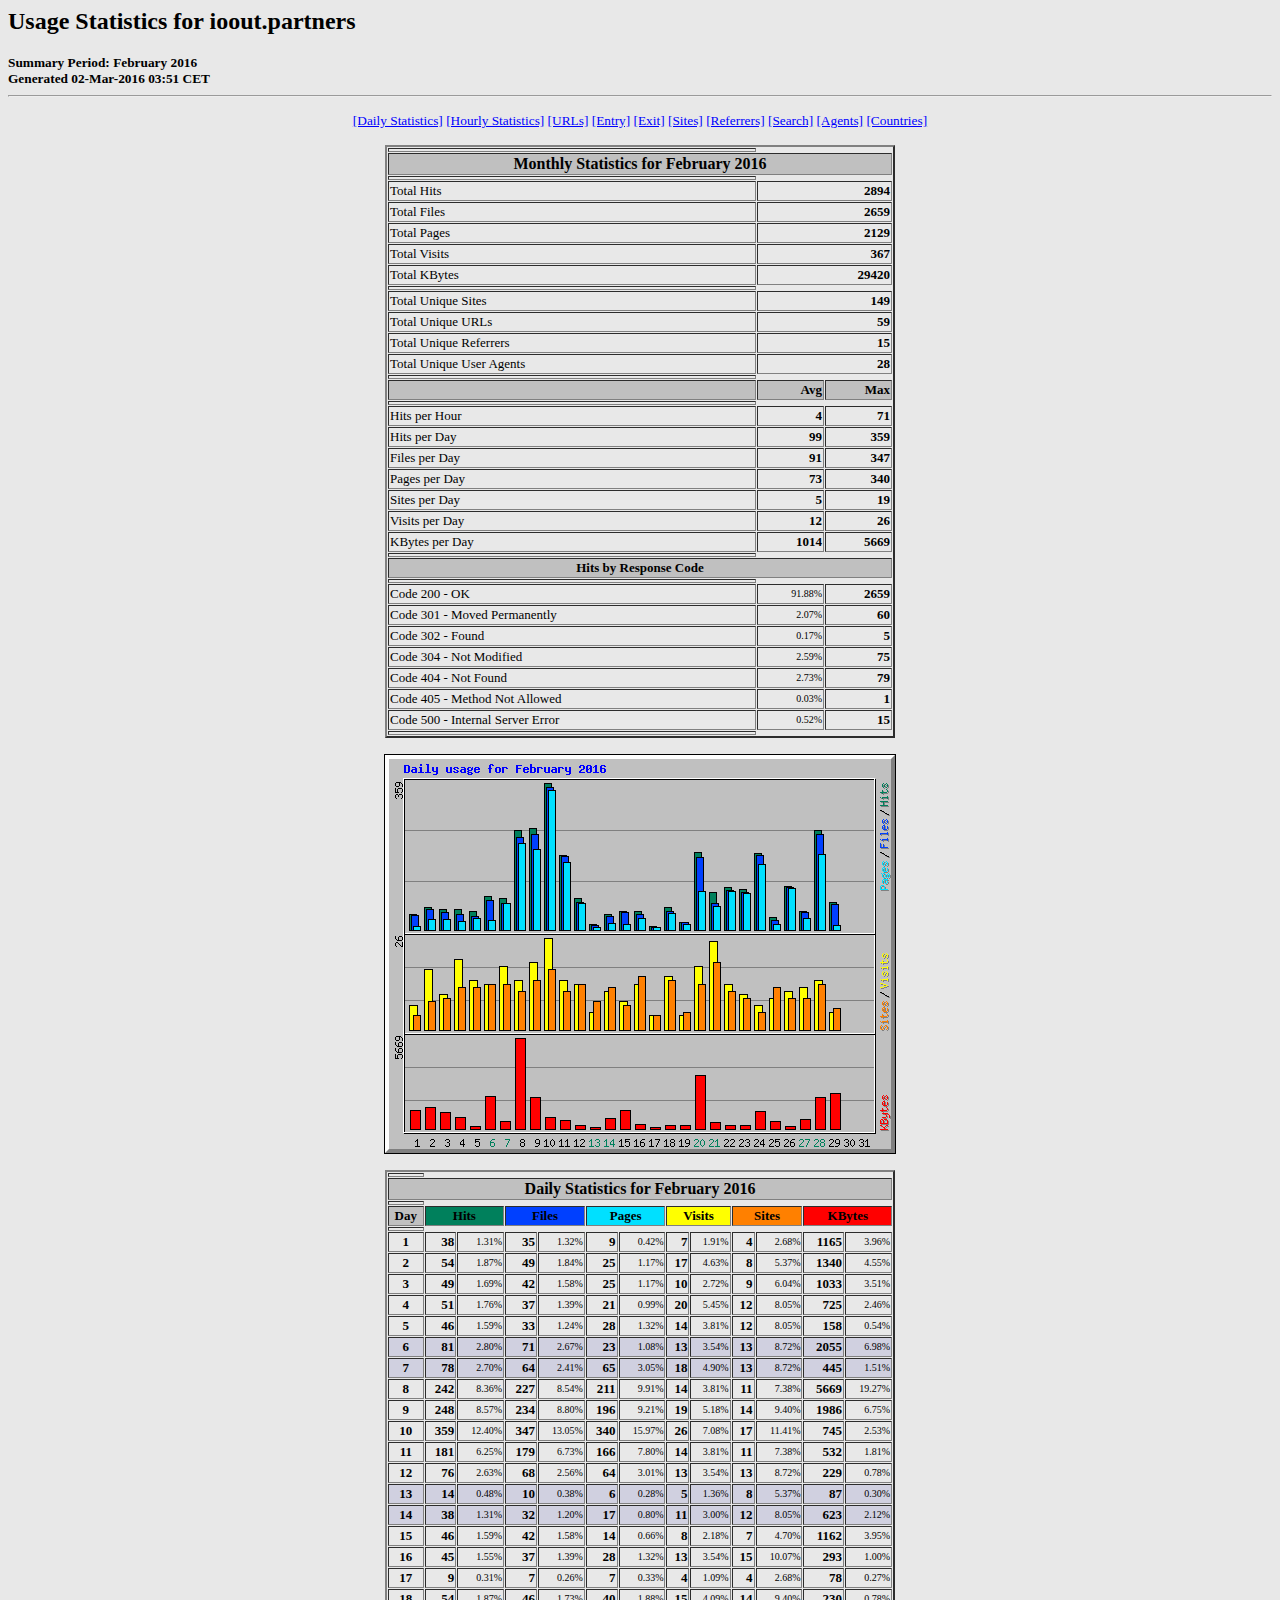
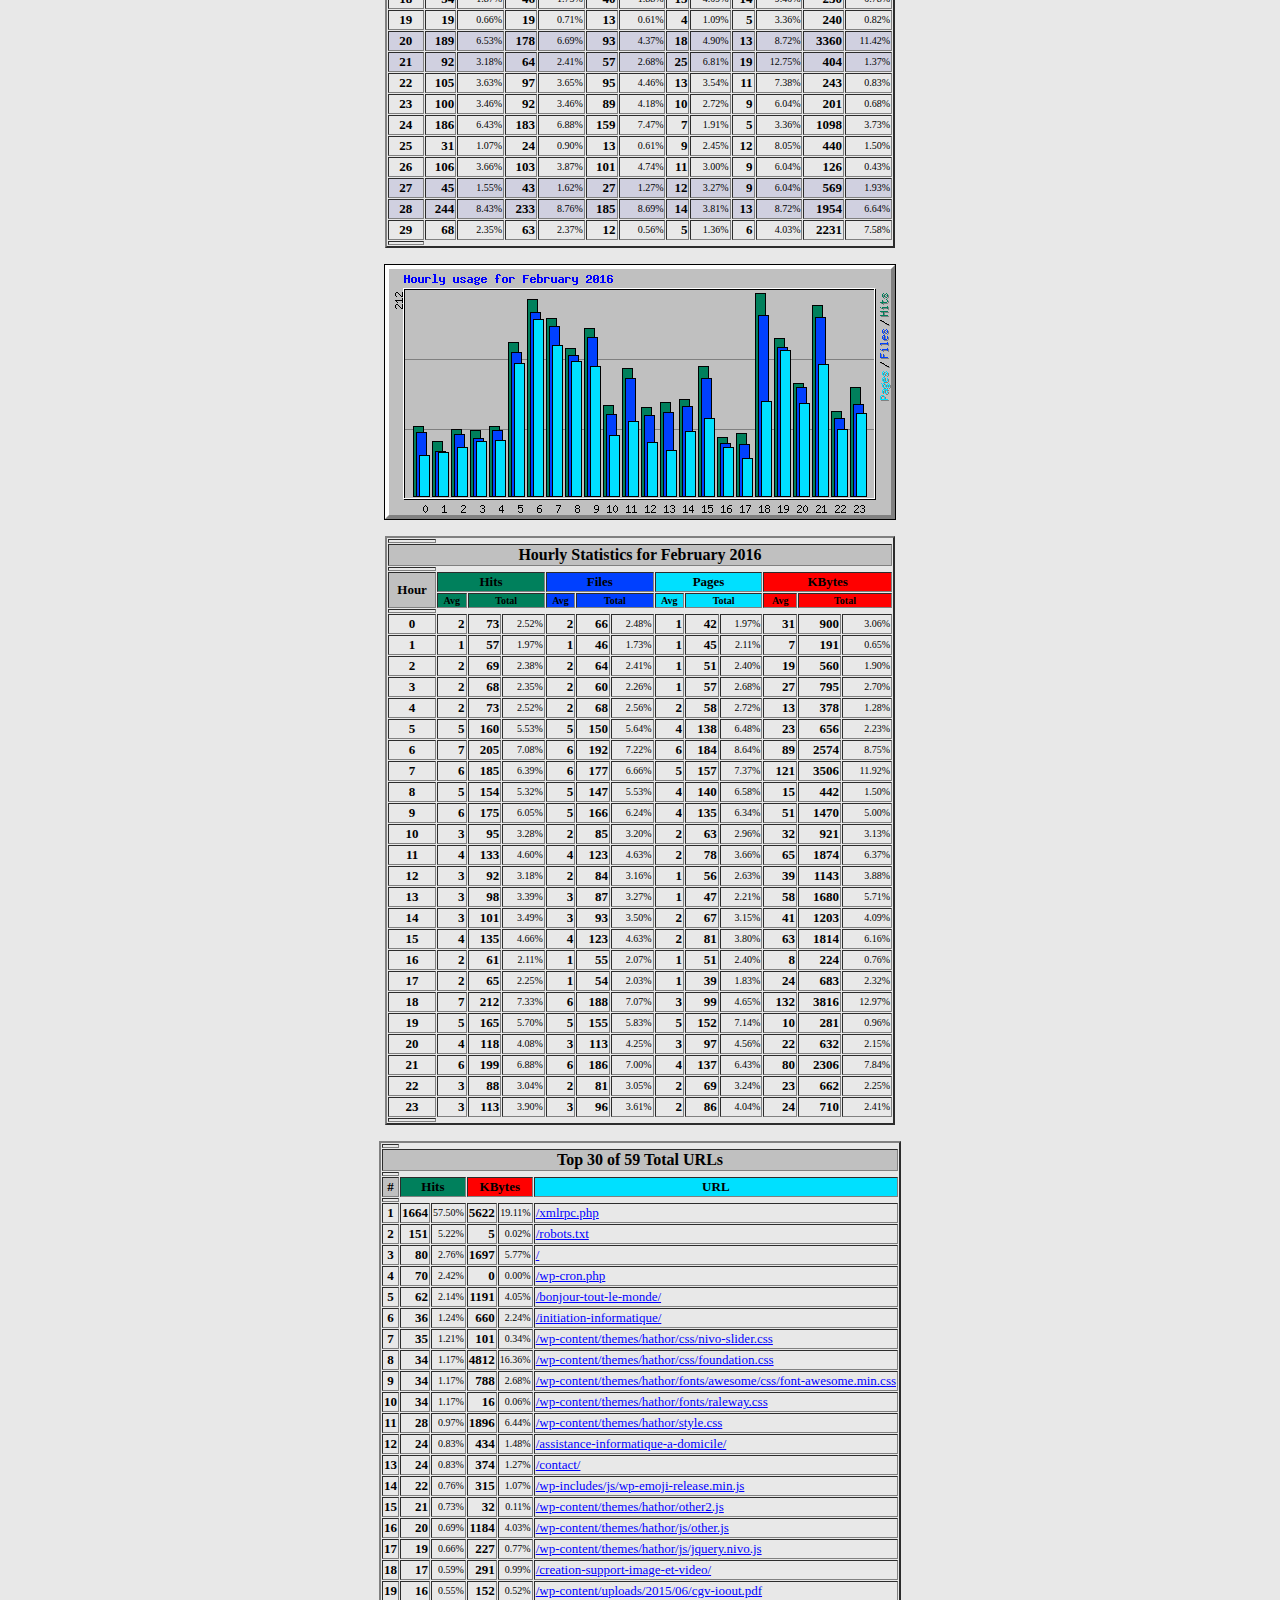
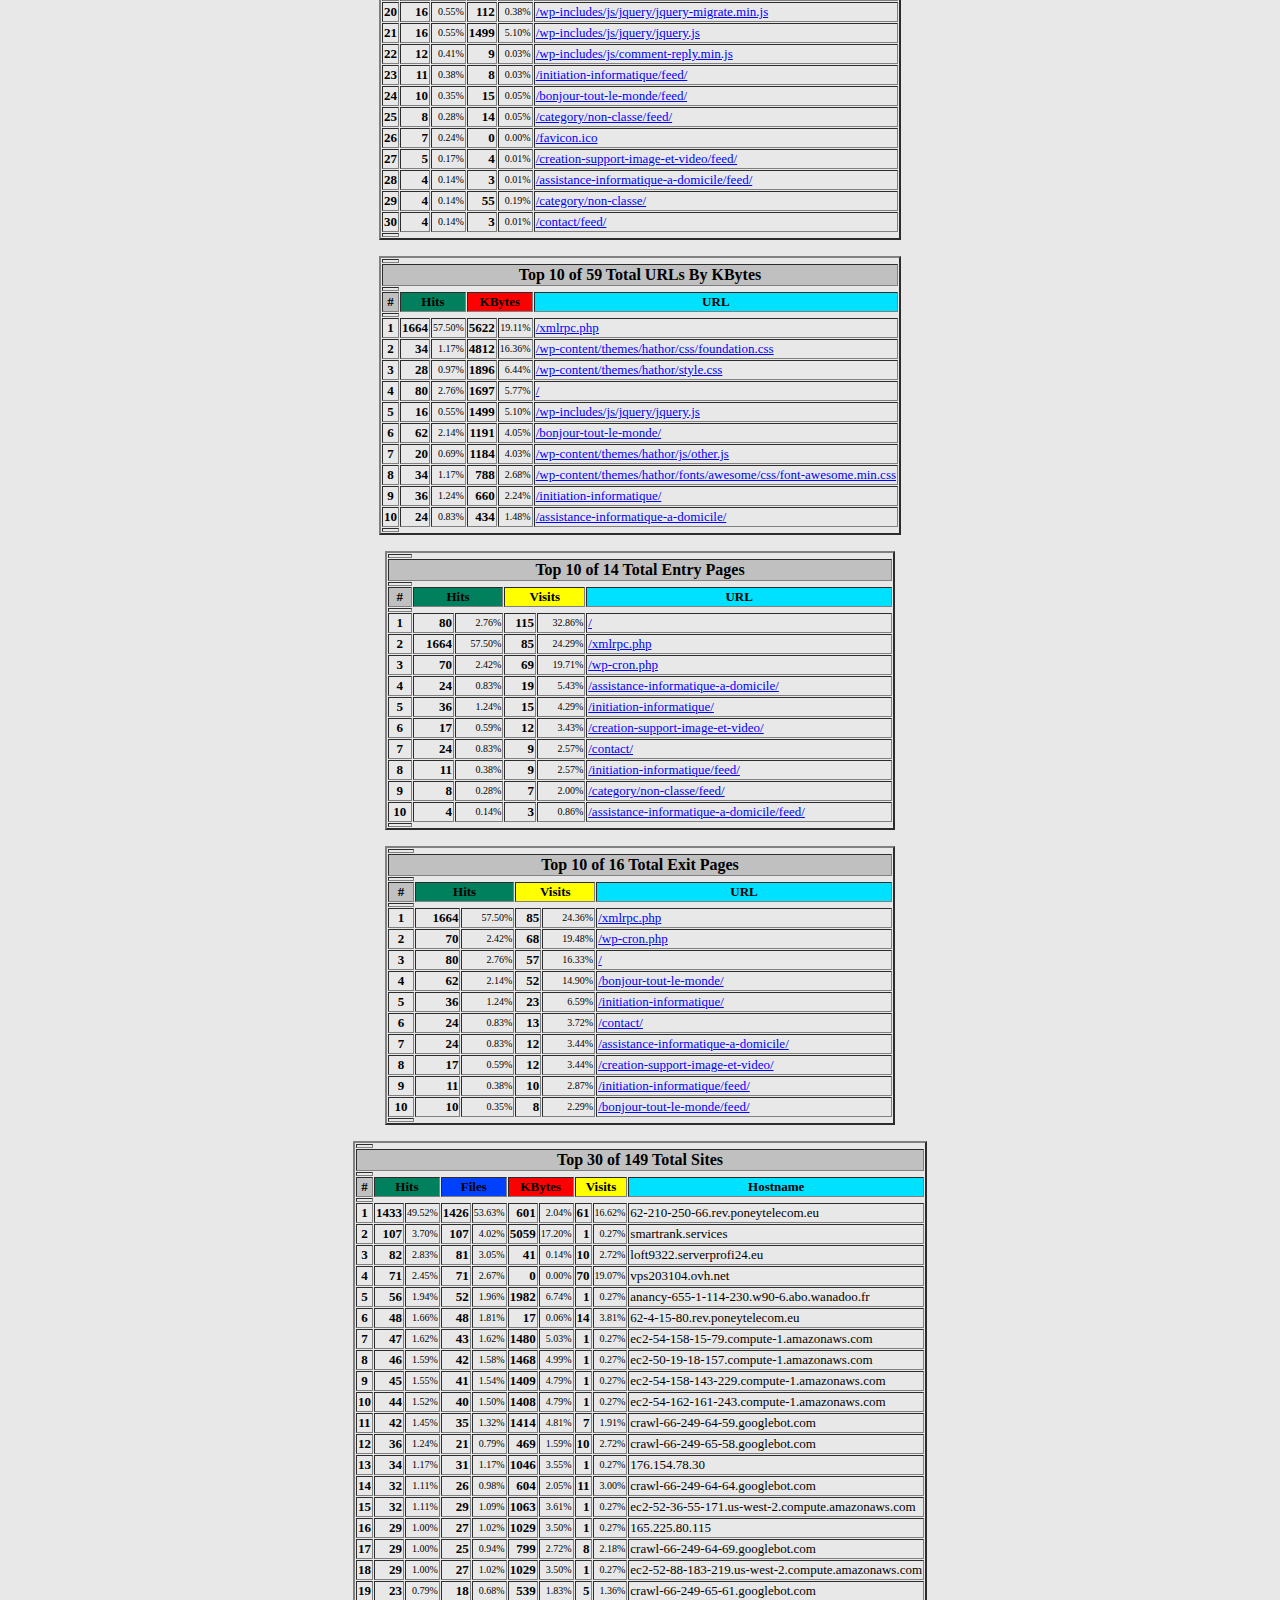
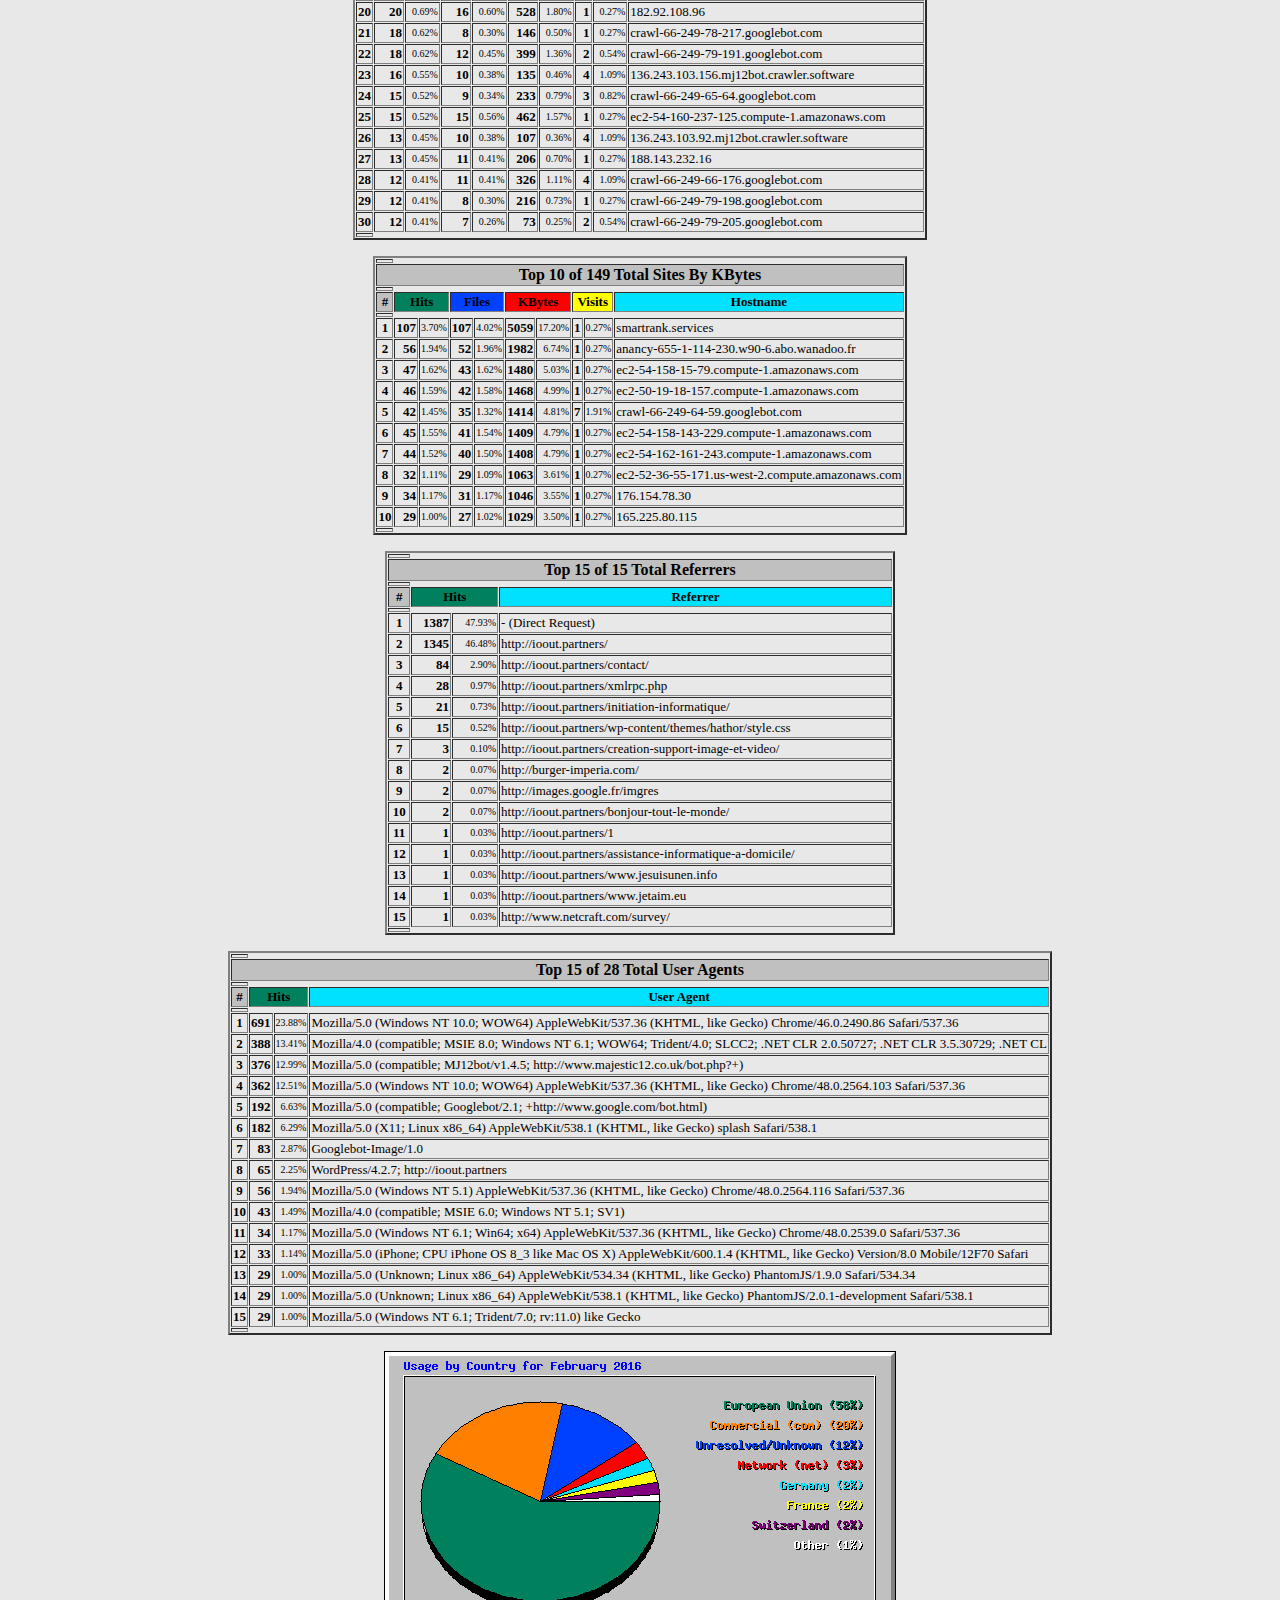
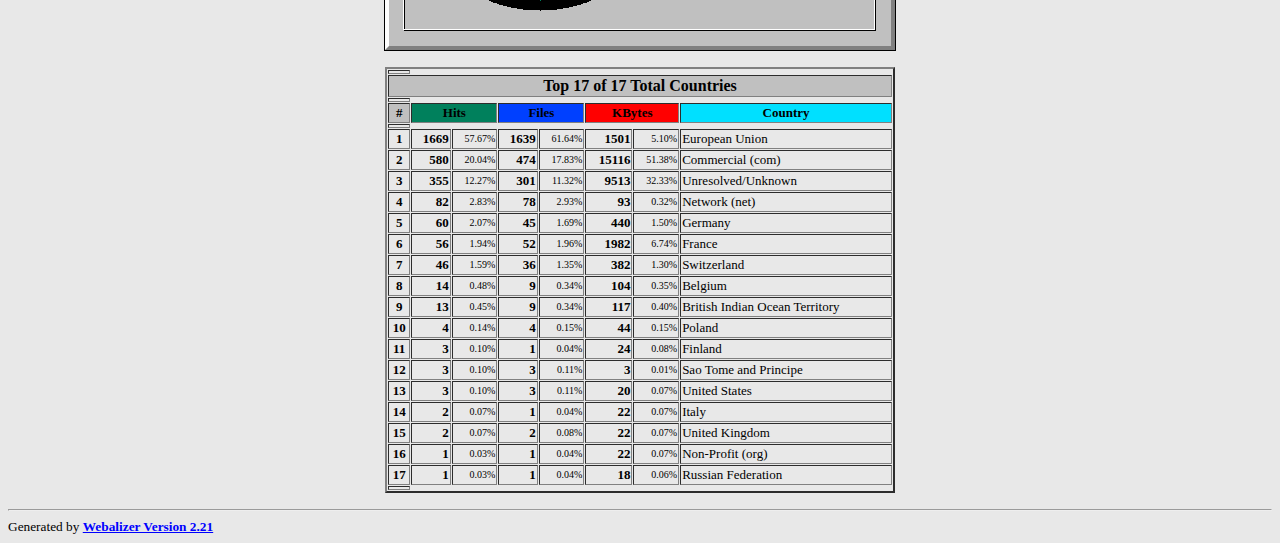
<file: www/stats/usage_201602.html>
<!DOCTYPE HTML PUBLIC "-//W3C//DTD HTML 4.0 Transitional//EN">

<!-- Generated by The Webalizer  Ver. 2.21-02 -->
<!--                                          -->
<!-- Copyright 1997-2009  Bradford L. Barrett -->
<!--                                          -->
<!-- Distributed under the GNU GPL  Version 2 -->
<!--        Full text may be found at:        -->
<!--         http://www.webalizer.org         -->
<!--                                          -->
<!--  Give the power back to the programmers  -->
<!--   Support the Free Software Foundation   -->
<!--           (http://www.fsf.org)           -->
<!--                                          -->
<!-- *** Generated: 02-Mar-2016 03:51 CET *** -->

<HTML lang="en">
<HEAD>
 <TITLE>Usage Statistics for ioout.partners - February 2016</TITLE>
</HEAD>

<BODY BGCOLOR="#E8E8E8" TEXT="#000000" LINK="#0000FF" VLINK="#FF0000">
<H2>Usage Statistics for ioout.partners</H2>
<SMALL><STRONG>
Summary Period: February 2016<BR>
Generated 02-Mar-2016 03:51 CET<BR>
</STRONG></SMALL>
<CENTER>
<HR>
<P>
<SMALL>
<A HREF="#DAYSTATS">[Daily Statistics]</A>
<A HREF="#HOURSTATS">[Hourly Statistics]</A>
<A HREF="#TOPURLS">[URLs]</A>
<A HREF="#TOPENTRY">[Entry]</A>
<A HREF="#TOPEXIT">[Exit]</A>
<A HREF="#TOPSITES">[Sites]</A>
<A HREF="#TOPREFS">[Referrers]</A>
<A HREF="#TOPSEARCH">[Search]</A>
<A HREF="#TOPAGENTS">[Agents]</A>
<A HREF="#TOPCTRYS">[Countries]</A>
</SMALL>
<P>
<TABLE WIDTH=510 BORDER=2 CELLSPACING=1 CELLPADDING=1>
<TR><TH HEIGHT=4></TH></TR>
<TR><TH COLSPAN=3 ALIGN=center BGCOLOR="#C0C0C0">Monthly Statistics for February 2016</TH></TR>
<TR><TH HEIGHT=4></TH></TR>
<TR><TD WIDTH=380><FONT SIZE="-1">Total Hits</FONT></TD>
<TD ALIGN=right COLSPAN=2><FONT SIZE="-1"><B>2894</B></FONT></TD></TR>
<TR><TD WIDTH=380><FONT SIZE="-1">Total Files</FONT></TD>
<TD ALIGN=right COLSPAN=2><FONT SIZE="-1"><B>2659</B></FONT></TD></TR>
<TR><TD WIDTH=380><FONT SIZE="-1">Total Pages</FONT></TD>
<TD ALIGN=right COLSPAN=2><FONT SIZE="-1"><B>2129</B></FONT></TD></TR>
<TR><TD WIDTH=380><FONT SIZE="-1">Total Visits</FONT></TD>
<TD ALIGN=right COLSPAN=2><FONT SIZE="-1"><B>367</B></FONT></TD></TR>
<TR><TD WIDTH=380><FONT SIZE="-1">Total KBytes</FONT></TD>
<TD ALIGN=right COLSPAN=2><FONT SIZE="-1"><B>29420</B></FONT></TD></TR>
<TR><TH HEIGHT=4></TH></TR>
<TR><TD WIDTH=380><FONT SIZE="-1">Total Unique Sites</FONT></TD>
<TD ALIGN=right COLSPAN=2><FONT SIZE="-1"><B>149</B></FONT></TD></TR>
<TR><TD WIDTH=380><FONT SIZE="-1">Total Unique URLs</FONT></TD>
<TD ALIGN=right COLSPAN=2><FONT SIZE="-1"><B>59</B></FONT></TD></TR>
<TR><TD WIDTH=380><FONT SIZE="-1">Total Unique Referrers</FONT></TD>
<TD ALIGN=right COLSPAN=2><FONT SIZE="-1"><B>15</B></FONT></TD></TR>
<TR><TD WIDTH=380><FONT SIZE="-1">Total Unique User Agents</FONT></TD>
<TD ALIGN=right COLSPAN=2><FONT SIZE="-1"><B>28</B></FONT></TD></TR>
<TR><TH HEIGHT=4></TH></TR>
<TR><TH WIDTH=380 BGCOLOR="#C0C0C0"><FONT SIZE=-1 COLOR="#C0C0C0">.</FONT></TH>
<TH WIDTH=65 BGCOLOR="#C0C0C0" ALIGN=right><FONT SIZE=-1>Avg </FONT></TH>
<TH WIDTH=65 BGCOLOR="#C0C0C0" ALIGN=right><FONT SIZE=-1>Max </FONT></TH></TR>
<TR><TH HEIGHT=4></TH></TR>
<TR><TD><FONT SIZE="-1">Hits per Hour</FONT></TD>
<TD ALIGN=right WIDTH=65><FONT SIZE="-1"><B>4</B></FONT></TD>
<TD WIDTH=65 ALIGN=right><FONT SIZE=-1><B>71</B></FONT></TD></TR>
<TR><TD><FONT SIZE="-1">Hits per Day</FONT></TD>
<TD ALIGN=right WIDTH=65><FONT SIZE="-1"><B>99</B></FONT></TD>
<TD WIDTH=65 ALIGN=right><FONT SIZE=-1><B>359</B></FONT></TD></TR>
<TR><TD><FONT SIZE="-1">Files per Day</FONT></TD>
<TD ALIGN=right WIDTH=65><FONT SIZE="-1"><B>91</B></FONT></TD>
<TD WIDTH=65 ALIGN=right><FONT SIZE=-1><B>347</B></FONT></TD></TR>
<TR><TD><FONT SIZE="-1">Pages per Day</FONT></TD>
<TD ALIGN=right WIDTH=65><FONT SIZE="-1"><B>73</B></FONT></TD>
<TD WIDTH=65 ALIGN=right><FONT SIZE=-1><B>340</B></FONT></TD></TR>
<TR><TD><FONT SIZE="-1">Sites per Day</FONT></TD>
<TD ALIGN=right WIDTH=65><FONT SIZE="-1"><B>5</B></FONT></TD>
<TD WIDTH=65 ALIGN=right><FONT SIZE=-1><B>19</B></FONT></TD></TR>
<TR><TD><FONT SIZE="-1">Visits per Day</FONT></TD>
<TD ALIGN=right WIDTH=65><FONT SIZE="-1"><B>12</B></FONT></TD>
<TD WIDTH=65 ALIGN=right><FONT SIZE=-1><B>26</B></FONT></TD></TR>
<TR><TD><FONT SIZE="-1">KBytes per Day</FONT></TD>
<TD ALIGN=right WIDTH=65><FONT SIZE="-1"><B>1014</B></FONT></TD>
<TD WIDTH=65 ALIGN=right><FONT SIZE=-1><B>5669</B></FONT></TD></TR>
<TR><TH HEIGHT=4></TH></TR>
<TR><TH COLSPAN=3 ALIGN=center BGCOLOR="#C0C0C0">
<FONT SIZE="-1">Hits by Response Code</FONT></TH></TR>
<TR><TH HEIGHT=4></TH></TR>
<TR><TD><FONT SIZE="-1">Code 200 - OK</FONT></TD>
<TD ALIGN=right><FONT SIZE="-2">91.88%</FONT></TD>
<TD ALIGN=right><FONT SIZE="-1"><B>2659</B></FONT></TD></TR>
<TR><TD><FONT SIZE="-1">Code 301 - Moved Permanently</FONT></TD>
<TD ALIGN=right><FONT SIZE="-2">2.07%</FONT></TD>
<TD ALIGN=right><FONT SIZE="-1"><B>60</B></FONT></TD></TR>
<TR><TD><FONT SIZE="-1">Code 302 - Found</FONT></TD>
<TD ALIGN=right><FONT SIZE="-2">0.17%</FONT></TD>
<TD ALIGN=right><FONT SIZE="-1"><B>5</B></FONT></TD></TR>
<TR><TD><FONT SIZE="-1">Code 304 - Not Modified</FONT></TD>
<TD ALIGN=right><FONT SIZE="-2">2.59%</FONT></TD>
<TD ALIGN=right><FONT SIZE="-1"><B>75</B></FONT></TD></TR>
<TR><TD><FONT SIZE="-1">Code 404 - Not Found</FONT></TD>
<TD ALIGN=right><FONT SIZE="-2">2.73%</FONT></TD>
<TD ALIGN=right><FONT SIZE="-1"><B>79</B></FONT></TD></TR>
<TR><TD><FONT SIZE="-1">Code 405 - Method Not Allowed</FONT></TD>
<TD ALIGN=right><FONT SIZE="-2">0.03%</FONT></TD>
<TD ALIGN=right><FONT SIZE="-1"><B>1</B></FONT></TD></TR>
<TR><TD><FONT SIZE="-1">Code 500 - Internal Server Error</FONT></TD>
<TD ALIGN=right><FONT SIZE="-2">0.52%</FONT></TD>
<TD ALIGN=right><FONT SIZE="-1"><B>15</B></FONT></TD></TR>
<TR><TH HEIGHT=4></TH></TR>
</TABLE>
<P>
<A NAME="DAYSTATS"></A>
<IMG SRC="daily_usage_201602.png" ALT="Daily usage for February 2016" HEIGHT=400 WIDTH=512><P>
<TABLE WIDTH=510 BORDER=2 CELLSPACING=1 CELLPADDING=1>
<TR><TH HEIGHT=4></TH></TR>
<TR><TH BGCOLOR="#C0C0C0" COLSPAN=13 ALIGN=center>Daily Statistics for February 2016</TH></TR>
<TR><TH HEIGHT=4></TH></TR>
<TR><TH ALIGN=center BGCOLOR="#C0C0C0"><FONT SIZE="-1">Day</FONT></TH>
<TH ALIGN=center BGCOLOR="#00805c" COLSPAN=2><FONT SIZE="-1">Hits</FONT></TH>
<TH ALIGN=center BGCOLOR="#0040ff" COLSPAN=2><FONT SIZE="-1">Files</FONT></TH>
<TH ALIGN=center BGCOLOR="#00e0ff" COLSPAN=2><FONT SIZE="-1">Pages</FONT></TH>
<TH ALIGN=center BGCOLOR="#ffff00" COLSPAN=2><FONT SIZE="-1">Visits</FONT></TH>
<TH ALIGN=center BGCOLOR="#ff8000" COLSPAN=2><FONT SIZE="-1">Sites</FONT></TH>
<TH ALIGN=center BGCOLOR="#ff0000" COLSPAN=2><FONT SIZE="-1">KBytes</FONT></TH></TR>
<TR><TH HEIGHT=4></TH></TR>
<TR><TD ALIGN=center><FONT SIZE="-1"><B>1</B></FONT></TD>
<TD ALIGN=right><FONT SIZE="-1"><B>38</B></FONT></TD>
<TD ALIGN=right><FONT SIZE="-2">1.31%</FONT></TD>
<TD ALIGN=right><FONT SIZE="-1"><B>35</B></FONT></TD>
<TD ALIGN=right><FONT SIZE="-2">1.32%</FONT></TD>
<TD ALIGN=right><FONT SIZE="-1"><B>9</B></FONT></TD>
<TD ALIGN=right><FONT SIZE="-2">0.42%</FONT></TD>
<TD ALIGN=right><FONT SIZE="-1"><B>7</B></FONT></TD>
<TD ALIGN=right><FONT SIZE="-2">1.91%</FONT></TD>
<TD ALIGN=right><FONT SIZE="-1"><B>4</B></FONT></TD>
<TD ALIGN=right><FONT SIZE="-2">2.68%</FONT></TD>
<TD ALIGN=right><FONT SIZE="-1"><B>1165</B></FONT></TD>
<TD ALIGN=right><FONT SIZE="-2">3.96%</FONT></TD></TR>
<TR><TD ALIGN=center><FONT SIZE="-1"><B>2</B></FONT></TD>
<TD ALIGN=right><FONT SIZE="-1"><B>54</B></FONT></TD>
<TD ALIGN=right><FONT SIZE="-2">1.87%</FONT></TD>
<TD ALIGN=right><FONT SIZE="-1"><B>49</B></FONT></TD>
<TD ALIGN=right><FONT SIZE="-2">1.84%</FONT></TD>
<TD ALIGN=right><FONT SIZE="-1"><B>25</B></FONT></TD>
<TD ALIGN=right><FONT SIZE="-2">1.17%</FONT></TD>
<TD ALIGN=right><FONT SIZE="-1"><B>17</B></FONT></TD>
<TD ALIGN=right><FONT SIZE="-2">4.63%</FONT></TD>
<TD ALIGN=right><FONT SIZE="-1"><B>8</B></FONT></TD>
<TD ALIGN=right><FONT SIZE="-2">5.37%</FONT></TD>
<TD ALIGN=right><FONT SIZE="-1"><B>1340</B></FONT></TD>
<TD ALIGN=right><FONT SIZE="-2">4.55%</FONT></TD></TR>
<TR><TD ALIGN=center><FONT SIZE="-1"><B>3</B></FONT></TD>
<TD ALIGN=right><FONT SIZE="-1"><B>49</B></FONT></TD>
<TD ALIGN=right><FONT SIZE="-2">1.69%</FONT></TD>
<TD ALIGN=right><FONT SIZE="-1"><B>42</B></FONT></TD>
<TD ALIGN=right><FONT SIZE="-2">1.58%</FONT></TD>
<TD ALIGN=right><FONT SIZE="-1"><B>25</B></FONT></TD>
<TD ALIGN=right><FONT SIZE="-2">1.17%</FONT></TD>
<TD ALIGN=right><FONT SIZE="-1"><B>10</B></FONT></TD>
<TD ALIGN=right><FONT SIZE="-2">2.72%</FONT></TD>
<TD ALIGN=right><FONT SIZE="-1"><B>9</B></FONT></TD>
<TD ALIGN=right><FONT SIZE="-2">6.04%</FONT></TD>
<TD ALIGN=right><FONT SIZE="-1"><B>1033</B></FONT></TD>
<TD ALIGN=right><FONT SIZE="-2">3.51%</FONT></TD></TR>
<TR><TD ALIGN=center><FONT SIZE="-1"><B>4</B></FONT></TD>
<TD ALIGN=right><FONT SIZE="-1"><B>51</B></FONT></TD>
<TD ALIGN=right><FONT SIZE="-2">1.76%</FONT></TD>
<TD ALIGN=right><FONT SIZE="-1"><B>37</B></FONT></TD>
<TD ALIGN=right><FONT SIZE="-2">1.39%</FONT></TD>
<TD ALIGN=right><FONT SIZE="-1"><B>21</B></FONT></TD>
<TD ALIGN=right><FONT SIZE="-2">0.99%</FONT></TD>
<TD ALIGN=right><FONT SIZE="-1"><B>20</B></FONT></TD>
<TD ALIGN=right><FONT SIZE="-2">5.45%</FONT></TD>
<TD ALIGN=right><FONT SIZE="-1"><B>12</B></FONT></TD>
<TD ALIGN=right><FONT SIZE="-2">8.05%</FONT></TD>
<TD ALIGN=right><FONT SIZE="-1"><B>725</B></FONT></TD>
<TD ALIGN=right><FONT SIZE="-2">2.46%</FONT></TD></TR>
<TR><TD ALIGN=center><FONT SIZE="-1"><B>5</B></FONT></TD>
<TD ALIGN=right><FONT SIZE="-1"><B>46</B></FONT></TD>
<TD ALIGN=right><FONT SIZE="-2">1.59%</FONT></TD>
<TD ALIGN=right><FONT SIZE="-1"><B>33</B></FONT></TD>
<TD ALIGN=right><FONT SIZE="-2">1.24%</FONT></TD>
<TD ALIGN=right><FONT SIZE="-1"><B>28</B></FONT></TD>
<TD ALIGN=right><FONT SIZE="-2">1.32%</FONT></TD>
<TD ALIGN=right><FONT SIZE="-1"><B>14</B></FONT></TD>
<TD ALIGN=right><FONT SIZE="-2">3.81%</FONT></TD>
<TD ALIGN=right><FONT SIZE="-1"><B>12</B></FONT></TD>
<TD ALIGN=right><FONT SIZE="-2">8.05%</FONT></TD>
<TD ALIGN=right><FONT SIZE="-1"><B>158</B></FONT></TD>
<TD ALIGN=right><FONT SIZE="-2">0.54%</FONT></TD></TR>
<TR BGCOLOR="#D0D0E0"><TD ALIGN=center><FONT SIZE="-1"><B>6</B></FONT></TD>
<TD ALIGN=right><FONT SIZE="-1"><B>81</B></FONT></TD>
<TD ALIGN=right><FONT SIZE="-2">2.80%</FONT></TD>
<TD ALIGN=right><FONT SIZE="-1"><B>71</B></FONT></TD>
<TD ALIGN=right><FONT SIZE="-2">2.67%</FONT></TD>
<TD ALIGN=right><FONT SIZE="-1"><B>23</B></FONT></TD>
<TD ALIGN=right><FONT SIZE="-2">1.08%</FONT></TD>
<TD ALIGN=right><FONT SIZE="-1"><B>13</B></FONT></TD>
<TD ALIGN=right><FONT SIZE="-2">3.54%</FONT></TD>
<TD ALIGN=right><FONT SIZE="-1"><B>13</B></FONT></TD>
<TD ALIGN=right><FONT SIZE="-2">8.72%</FONT></TD>
<TD ALIGN=right><FONT SIZE="-1"><B>2055</B></FONT></TD>
<TD ALIGN=right><FONT SIZE="-2">6.98%</FONT></TD></TR>
<TR BGCOLOR="#D0D0E0"><TD ALIGN=center><FONT SIZE="-1"><B>7</B></FONT></TD>
<TD ALIGN=right><FONT SIZE="-1"><B>78</B></FONT></TD>
<TD ALIGN=right><FONT SIZE="-2">2.70%</FONT></TD>
<TD ALIGN=right><FONT SIZE="-1"><B>64</B></FONT></TD>
<TD ALIGN=right><FONT SIZE="-2">2.41%</FONT></TD>
<TD ALIGN=right><FONT SIZE="-1"><B>65</B></FONT></TD>
<TD ALIGN=right><FONT SIZE="-2">3.05%</FONT></TD>
<TD ALIGN=right><FONT SIZE="-1"><B>18</B></FONT></TD>
<TD ALIGN=right><FONT SIZE="-2">4.90%</FONT></TD>
<TD ALIGN=right><FONT SIZE="-1"><B>13</B></FONT></TD>
<TD ALIGN=right><FONT SIZE="-2">8.72%</FONT></TD>
<TD ALIGN=right><FONT SIZE="-1"><B>445</B></FONT></TD>
<TD ALIGN=right><FONT SIZE="-2">1.51%</FONT></TD></TR>
<TR><TD ALIGN=center><FONT SIZE="-1"><B>8</B></FONT></TD>
<TD ALIGN=right><FONT SIZE="-1"><B>242</B></FONT></TD>
<TD ALIGN=right><FONT SIZE="-2">8.36%</FONT></TD>
<TD ALIGN=right><FONT SIZE="-1"><B>227</B></FONT></TD>
<TD ALIGN=right><FONT SIZE="-2">8.54%</FONT></TD>
<TD ALIGN=right><FONT SIZE="-1"><B>211</B></FONT></TD>
<TD ALIGN=right><FONT SIZE="-2">9.91%</FONT></TD>
<TD ALIGN=right><FONT SIZE="-1"><B>14</B></FONT></TD>
<TD ALIGN=right><FONT SIZE="-2">3.81%</FONT></TD>
<TD ALIGN=right><FONT SIZE="-1"><B>11</B></FONT></TD>
<TD ALIGN=right><FONT SIZE="-2">7.38%</FONT></TD>
<TD ALIGN=right><FONT SIZE="-1"><B>5669</B></FONT></TD>
<TD ALIGN=right><FONT SIZE="-2">19.27%</FONT></TD></TR>
<TR><TD ALIGN=center><FONT SIZE="-1"><B>9</B></FONT></TD>
<TD ALIGN=right><FONT SIZE="-1"><B>248</B></FONT></TD>
<TD ALIGN=right><FONT SIZE="-2">8.57%</FONT></TD>
<TD ALIGN=right><FONT SIZE="-1"><B>234</B></FONT></TD>
<TD ALIGN=right><FONT SIZE="-2">8.80%</FONT></TD>
<TD ALIGN=right><FONT SIZE="-1"><B>196</B></FONT></TD>
<TD ALIGN=right><FONT SIZE="-2">9.21%</FONT></TD>
<TD ALIGN=right><FONT SIZE="-1"><B>19</B></FONT></TD>
<TD ALIGN=right><FONT SIZE="-2">5.18%</FONT></TD>
<TD ALIGN=right><FONT SIZE="-1"><B>14</B></FONT></TD>
<TD ALIGN=right><FONT SIZE="-2">9.40%</FONT></TD>
<TD ALIGN=right><FONT SIZE="-1"><B>1986</B></FONT></TD>
<TD ALIGN=right><FONT SIZE="-2">6.75%</FONT></TD></TR>
<TR><TD ALIGN=center><FONT SIZE="-1"><B>10</B></FONT></TD>
<TD ALIGN=right><FONT SIZE="-1"><B>359</B></FONT></TD>
<TD ALIGN=right><FONT SIZE="-2">12.40%</FONT></TD>
<TD ALIGN=right><FONT SIZE="-1"><B>347</B></FONT></TD>
<TD ALIGN=right><FONT SIZE="-2">13.05%</FONT></TD>
<TD ALIGN=right><FONT SIZE="-1"><B>340</B></FONT></TD>
<TD ALIGN=right><FONT SIZE="-2">15.97%</FONT></TD>
<TD ALIGN=right><FONT SIZE="-1"><B>26</B></FONT></TD>
<TD ALIGN=right><FONT SIZE="-2">7.08%</FONT></TD>
<TD ALIGN=right><FONT SIZE="-1"><B>17</B></FONT></TD>
<TD ALIGN=right><FONT SIZE="-2">11.41%</FONT></TD>
<TD ALIGN=right><FONT SIZE="-1"><B>745</B></FONT></TD>
<TD ALIGN=right><FONT SIZE="-2">2.53%</FONT></TD></TR>
<TR><TD ALIGN=center><FONT SIZE="-1"><B>11</B></FONT></TD>
<TD ALIGN=right><FONT SIZE="-1"><B>181</B></FONT></TD>
<TD ALIGN=right><FONT SIZE="-2">6.25%</FONT></TD>
<TD ALIGN=right><FONT SIZE="-1"><B>179</B></FONT></TD>
<TD ALIGN=right><FONT SIZE="-2">6.73%</FONT></TD>
<TD ALIGN=right><FONT SIZE="-1"><B>166</B></FONT></TD>
<TD ALIGN=right><FONT SIZE="-2">7.80%</FONT></TD>
<TD ALIGN=right><FONT SIZE="-1"><B>14</B></FONT></TD>
<TD ALIGN=right><FONT SIZE="-2">3.81%</FONT></TD>
<TD ALIGN=right><FONT SIZE="-1"><B>11</B></FONT></TD>
<TD ALIGN=right><FONT SIZE="-2">7.38%</FONT></TD>
<TD ALIGN=right><FONT SIZE="-1"><B>532</B></FONT></TD>
<TD ALIGN=right><FONT SIZE="-2">1.81%</FONT></TD></TR>
<TR><TD ALIGN=center><FONT SIZE="-1"><B>12</B></FONT></TD>
<TD ALIGN=right><FONT SIZE="-1"><B>76</B></FONT></TD>
<TD ALIGN=right><FONT SIZE="-2">2.63%</FONT></TD>
<TD ALIGN=right><FONT SIZE="-1"><B>68</B></FONT></TD>
<TD ALIGN=right><FONT SIZE="-2">2.56%</FONT></TD>
<TD ALIGN=right><FONT SIZE="-1"><B>64</B></FONT></TD>
<TD ALIGN=right><FONT SIZE="-2">3.01%</FONT></TD>
<TD ALIGN=right><FONT SIZE="-1"><B>13</B></FONT></TD>
<TD ALIGN=right><FONT SIZE="-2">3.54%</FONT></TD>
<TD ALIGN=right><FONT SIZE="-1"><B>13</B></FONT></TD>
<TD ALIGN=right><FONT SIZE="-2">8.72%</FONT></TD>
<TD ALIGN=right><FONT SIZE="-1"><B>229</B></FONT></TD>
<TD ALIGN=right><FONT SIZE="-2">0.78%</FONT></TD></TR>
<TR BGCOLOR="#D0D0E0"><TD ALIGN=center><FONT SIZE="-1"><B>13</B></FONT></TD>
<TD ALIGN=right><FONT SIZE="-1"><B>14</B></FONT></TD>
<TD ALIGN=right><FONT SIZE="-2">0.48%</FONT></TD>
<TD ALIGN=right><FONT SIZE="-1"><B>10</B></FONT></TD>
<TD ALIGN=right><FONT SIZE="-2">0.38%</FONT></TD>
<TD ALIGN=right><FONT SIZE="-1"><B>6</B></FONT></TD>
<TD ALIGN=right><FONT SIZE="-2">0.28%</FONT></TD>
<TD ALIGN=right><FONT SIZE="-1"><B>5</B></FONT></TD>
<TD ALIGN=right><FONT SIZE="-2">1.36%</FONT></TD>
<TD ALIGN=right><FONT SIZE="-1"><B>8</B></FONT></TD>
<TD ALIGN=right><FONT SIZE="-2">5.37%</FONT></TD>
<TD ALIGN=right><FONT SIZE="-1"><B>87</B></FONT></TD>
<TD ALIGN=right><FONT SIZE="-2">0.30%</FONT></TD></TR>
<TR BGCOLOR="#D0D0E0"><TD ALIGN=center><FONT SIZE="-1"><B>14</B></FONT></TD>
<TD ALIGN=right><FONT SIZE="-1"><B>38</B></FONT></TD>
<TD ALIGN=right><FONT SIZE="-2">1.31%</FONT></TD>
<TD ALIGN=right><FONT SIZE="-1"><B>32</B></FONT></TD>
<TD ALIGN=right><FONT SIZE="-2">1.20%</FONT></TD>
<TD ALIGN=right><FONT SIZE="-1"><B>17</B></FONT></TD>
<TD ALIGN=right><FONT SIZE="-2">0.80%</FONT></TD>
<TD ALIGN=right><FONT SIZE="-1"><B>11</B></FONT></TD>
<TD ALIGN=right><FONT SIZE="-2">3.00%</FONT></TD>
<TD ALIGN=right><FONT SIZE="-1"><B>12</B></FONT></TD>
<TD ALIGN=right><FONT SIZE="-2">8.05%</FONT></TD>
<TD ALIGN=right><FONT SIZE="-1"><B>623</B></FONT></TD>
<TD ALIGN=right><FONT SIZE="-2">2.12%</FONT></TD></TR>
<TR><TD ALIGN=center><FONT SIZE="-1"><B>15</B></FONT></TD>
<TD ALIGN=right><FONT SIZE="-1"><B>46</B></FONT></TD>
<TD ALIGN=right><FONT SIZE="-2">1.59%</FONT></TD>
<TD ALIGN=right><FONT SIZE="-1"><B>42</B></FONT></TD>
<TD ALIGN=right><FONT SIZE="-2">1.58%</FONT></TD>
<TD ALIGN=right><FONT SIZE="-1"><B>14</B></FONT></TD>
<TD ALIGN=right><FONT SIZE="-2">0.66%</FONT></TD>
<TD ALIGN=right><FONT SIZE="-1"><B>8</B></FONT></TD>
<TD ALIGN=right><FONT SIZE="-2">2.18%</FONT></TD>
<TD ALIGN=right><FONT SIZE="-1"><B>7</B></FONT></TD>
<TD ALIGN=right><FONT SIZE="-2">4.70%</FONT></TD>
<TD ALIGN=right><FONT SIZE="-1"><B>1162</B></FONT></TD>
<TD ALIGN=right><FONT SIZE="-2">3.95%</FONT></TD></TR>
<TR><TD ALIGN=center><FONT SIZE="-1"><B>16</B></FONT></TD>
<TD ALIGN=right><FONT SIZE="-1"><B>45</B></FONT></TD>
<TD ALIGN=right><FONT SIZE="-2">1.55%</FONT></TD>
<TD ALIGN=right><FONT SIZE="-1"><B>37</B></FONT></TD>
<TD ALIGN=right><FONT SIZE="-2">1.39%</FONT></TD>
<TD ALIGN=right><FONT SIZE="-1"><B>28</B></FONT></TD>
<TD ALIGN=right><FONT SIZE="-2">1.32%</FONT></TD>
<TD ALIGN=right><FONT SIZE="-1"><B>13</B></FONT></TD>
<TD ALIGN=right><FONT SIZE="-2">3.54%</FONT></TD>
<TD ALIGN=right><FONT SIZE="-1"><B>15</B></FONT></TD>
<TD ALIGN=right><FONT SIZE="-2">10.07%</FONT></TD>
<TD ALIGN=right><FONT SIZE="-1"><B>293</B></FONT></TD>
<TD ALIGN=right><FONT SIZE="-2">1.00%</FONT></TD></TR>
<TR><TD ALIGN=center><FONT SIZE="-1"><B>17</B></FONT></TD>
<TD ALIGN=right><FONT SIZE="-1"><B>9</B></FONT></TD>
<TD ALIGN=right><FONT SIZE="-2">0.31%</FONT></TD>
<TD ALIGN=right><FONT SIZE="-1"><B>7</B></FONT></TD>
<TD ALIGN=right><FONT SIZE="-2">0.26%</FONT></TD>
<TD ALIGN=right><FONT SIZE="-1"><B>7</B></FONT></TD>
<TD ALIGN=right><FONT SIZE="-2">0.33%</FONT></TD>
<TD ALIGN=right><FONT SIZE="-1"><B>4</B></FONT></TD>
<TD ALIGN=right><FONT SIZE="-2">1.09%</FONT></TD>
<TD ALIGN=right><FONT SIZE="-1"><B>4</B></FONT></TD>
<TD ALIGN=right><FONT SIZE="-2">2.68%</FONT></TD>
<TD ALIGN=right><FONT SIZE="-1"><B>78</B></FONT></TD>
<TD ALIGN=right><FONT SIZE="-2">0.27%</FONT></TD></TR>
<TR><TD ALIGN=center><FONT SIZE="-1"><B>18</B></FONT></TD>
<TD ALIGN=right><FONT SIZE="-1"><B>54</B></FONT></TD>
<TD ALIGN=right><FONT SIZE="-2">1.87%</FONT></TD>
<TD ALIGN=right><FONT SIZE="-1"><B>46</B></FONT></TD>
<TD ALIGN=right><FONT SIZE="-2">1.73%</FONT></TD>
<TD ALIGN=right><FONT SIZE="-1"><B>40</B></FONT></TD>
<TD ALIGN=right><FONT SIZE="-2">1.88%</FONT></TD>
<TD ALIGN=right><FONT SIZE="-1"><B>15</B></FONT></TD>
<TD ALIGN=right><FONT SIZE="-2">4.09%</FONT></TD>
<TD ALIGN=right><FONT SIZE="-1"><B>14</B></FONT></TD>
<TD ALIGN=right><FONT SIZE="-2">9.40%</FONT></TD>
<TD ALIGN=right><FONT SIZE="-1"><B>230</B></FONT></TD>
<TD ALIGN=right><FONT SIZE="-2">0.78%</FONT></TD></TR>
<TR><TD ALIGN=center><FONT SIZE="-1"><B>19</B></FONT></TD>
<TD ALIGN=right><FONT SIZE="-1"><B>19</B></FONT></TD>
<TD ALIGN=right><FONT SIZE="-2">0.66%</FONT></TD>
<TD ALIGN=right><FONT SIZE="-1"><B>19</B></FONT></TD>
<TD ALIGN=right><FONT SIZE="-2">0.71%</FONT></TD>
<TD ALIGN=right><FONT SIZE="-1"><B>13</B></FONT></TD>
<TD ALIGN=right><FONT SIZE="-2">0.61%</FONT></TD>
<TD ALIGN=right><FONT SIZE="-1"><B>4</B></FONT></TD>
<TD ALIGN=right><FONT SIZE="-2">1.09%</FONT></TD>
<TD ALIGN=right><FONT SIZE="-1"><B>5</B></FONT></TD>
<TD ALIGN=right><FONT SIZE="-2">3.36%</FONT></TD>
<TD ALIGN=right><FONT SIZE="-1"><B>240</B></FONT></TD>
<TD ALIGN=right><FONT SIZE="-2">0.82%</FONT></TD></TR>
<TR BGCOLOR="#D0D0E0"><TD ALIGN=center><FONT SIZE="-1"><B>20</B></FONT></TD>
<TD ALIGN=right><FONT SIZE="-1"><B>189</B></FONT></TD>
<TD ALIGN=right><FONT SIZE="-2">6.53%</FONT></TD>
<TD ALIGN=right><FONT SIZE="-1"><B>178</B></FONT></TD>
<TD ALIGN=right><FONT SIZE="-2">6.69%</FONT></TD>
<TD ALIGN=right><FONT SIZE="-1"><B>93</B></FONT></TD>
<TD ALIGN=right><FONT SIZE="-2">4.37%</FONT></TD>
<TD ALIGN=right><FONT SIZE="-1"><B>18</B></FONT></TD>
<TD ALIGN=right><FONT SIZE="-2">4.90%</FONT></TD>
<TD ALIGN=right><FONT SIZE="-1"><B>13</B></FONT></TD>
<TD ALIGN=right><FONT SIZE="-2">8.72%</FONT></TD>
<TD ALIGN=right><FONT SIZE="-1"><B>3360</B></FONT></TD>
<TD ALIGN=right><FONT SIZE="-2">11.42%</FONT></TD></TR>
<TR BGCOLOR="#D0D0E0"><TD ALIGN=center><FONT SIZE="-1"><B>21</B></FONT></TD>
<TD ALIGN=right><FONT SIZE="-1"><B>92</B></FONT></TD>
<TD ALIGN=right><FONT SIZE="-2">3.18%</FONT></TD>
<TD ALIGN=right><FONT SIZE="-1"><B>64</B></FONT></TD>
<TD ALIGN=right><FONT SIZE="-2">2.41%</FONT></TD>
<TD ALIGN=right><FONT SIZE="-1"><B>57</B></FONT></TD>
<TD ALIGN=right><FONT SIZE="-2">2.68%</FONT></TD>
<TD ALIGN=right><FONT SIZE="-1"><B>25</B></FONT></TD>
<TD ALIGN=right><FONT SIZE="-2">6.81%</FONT></TD>
<TD ALIGN=right><FONT SIZE="-1"><B>19</B></FONT></TD>
<TD ALIGN=right><FONT SIZE="-2">12.75%</FONT></TD>
<TD ALIGN=right><FONT SIZE="-1"><B>404</B></FONT></TD>
<TD ALIGN=right><FONT SIZE="-2">1.37%</FONT></TD></TR>
<TR><TD ALIGN=center><FONT SIZE="-1"><B>22</B></FONT></TD>
<TD ALIGN=right><FONT SIZE="-1"><B>105</B></FONT></TD>
<TD ALIGN=right><FONT SIZE="-2">3.63%</FONT></TD>
<TD ALIGN=right><FONT SIZE="-1"><B>97</B></FONT></TD>
<TD ALIGN=right><FONT SIZE="-2">3.65%</FONT></TD>
<TD ALIGN=right><FONT SIZE="-1"><B>95</B></FONT></TD>
<TD ALIGN=right><FONT SIZE="-2">4.46%</FONT></TD>
<TD ALIGN=right><FONT SIZE="-1"><B>13</B></FONT></TD>
<TD ALIGN=right><FONT SIZE="-2">3.54%</FONT></TD>
<TD ALIGN=right><FONT SIZE="-1"><B>11</B></FONT></TD>
<TD ALIGN=right><FONT SIZE="-2">7.38%</FONT></TD>
<TD ALIGN=right><FONT SIZE="-1"><B>243</B></FONT></TD>
<TD ALIGN=right><FONT SIZE="-2">0.83%</FONT></TD></TR>
<TR><TD ALIGN=center><FONT SIZE="-1"><B>23</B></FONT></TD>
<TD ALIGN=right><FONT SIZE="-1"><B>100</B></FONT></TD>
<TD ALIGN=right><FONT SIZE="-2">3.46%</FONT></TD>
<TD ALIGN=right><FONT SIZE="-1"><B>92</B></FONT></TD>
<TD ALIGN=right><FONT SIZE="-2">3.46%</FONT></TD>
<TD ALIGN=right><FONT SIZE="-1"><B>89</B></FONT></TD>
<TD ALIGN=right><FONT SIZE="-2">4.18%</FONT></TD>
<TD ALIGN=right><FONT SIZE="-1"><B>10</B></FONT></TD>
<TD ALIGN=right><FONT SIZE="-2">2.72%</FONT></TD>
<TD ALIGN=right><FONT SIZE="-1"><B>9</B></FONT></TD>
<TD ALIGN=right><FONT SIZE="-2">6.04%</FONT></TD>
<TD ALIGN=right><FONT SIZE="-1"><B>201</B></FONT></TD>
<TD ALIGN=right><FONT SIZE="-2">0.68%</FONT></TD></TR>
<TR><TD ALIGN=center><FONT SIZE="-1"><B>24</B></FONT></TD>
<TD ALIGN=right><FONT SIZE="-1"><B>186</B></FONT></TD>
<TD ALIGN=right><FONT SIZE="-2">6.43%</FONT></TD>
<TD ALIGN=right><FONT SIZE="-1"><B>183</B></FONT></TD>
<TD ALIGN=right><FONT SIZE="-2">6.88%</FONT></TD>
<TD ALIGN=right><FONT SIZE="-1"><B>159</B></FONT></TD>
<TD ALIGN=right><FONT SIZE="-2">7.47%</FONT></TD>
<TD ALIGN=right><FONT SIZE="-1"><B>7</B></FONT></TD>
<TD ALIGN=right><FONT SIZE="-2">1.91%</FONT></TD>
<TD ALIGN=right><FONT SIZE="-1"><B>5</B></FONT></TD>
<TD ALIGN=right><FONT SIZE="-2">3.36%</FONT></TD>
<TD ALIGN=right><FONT SIZE="-1"><B>1098</B></FONT></TD>
<TD ALIGN=right><FONT SIZE="-2">3.73%</FONT></TD></TR>
<TR><TD ALIGN=center><FONT SIZE="-1"><B>25</B></FONT></TD>
<TD ALIGN=right><FONT SIZE="-1"><B>31</B></FONT></TD>
<TD ALIGN=right><FONT SIZE="-2">1.07%</FONT></TD>
<TD ALIGN=right><FONT SIZE="-1"><B>24</B></FONT></TD>
<TD ALIGN=right><FONT SIZE="-2">0.90%</FONT></TD>
<TD ALIGN=right><FONT SIZE="-1"><B>13</B></FONT></TD>
<TD ALIGN=right><FONT SIZE="-2">0.61%</FONT></TD>
<TD ALIGN=right><FONT SIZE="-1"><B>9</B></FONT></TD>
<TD ALIGN=right><FONT SIZE="-2">2.45%</FONT></TD>
<TD ALIGN=right><FONT SIZE="-1"><B>12</B></FONT></TD>
<TD ALIGN=right><FONT SIZE="-2">8.05%</FONT></TD>
<TD ALIGN=right><FONT SIZE="-1"><B>440</B></FONT></TD>
<TD ALIGN=right><FONT SIZE="-2">1.50%</FONT></TD></TR>
<TR><TD ALIGN=center><FONT SIZE="-1"><B>26</B></FONT></TD>
<TD ALIGN=right><FONT SIZE="-1"><B>106</B></FONT></TD>
<TD ALIGN=right><FONT SIZE="-2">3.66%</FONT></TD>
<TD ALIGN=right><FONT SIZE="-1"><B>103</B></FONT></TD>
<TD ALIGN=right><FONT SIZE="-2">3.87%</FONT></TD>
<TD ALIGN=right><FONT SIZE="-1"><B>101</B></FONT></TD>
<TD ALIGN=right><FONT SIZE="-2">4.74%</FONT></TD>
<TD ALIGN=right><FONT SIZE="-1"><B>11</B></FONT></TD>
<TD ALIGN=right><FONT SIZE="-2">3.00%</FONT></TD>
<TD ALIGN=right><FONT SIZE="-1"><B>9</B></FONT></TD>
<TD ALIGN=right><FONT SIZE="-2">6.04%</FONT></TD>
<TD ALIGN=right><FONT SIZE="-1"><B>126</B></FONT></TD>
<TD ALIGN=right><FONT SIZE="-2">0.43%</FONT></TD></TR>
<TR BGCOLOR="#D0D0E0"><TD ALIGN=center><FONT SIZE="-1"><B>27</B></FONT></TD>
<TD ALIGN=right><FONT SIZE="-1"><B>45</B></FONT></TD>
<TD ALIGN=right><FONT SIZE="-2">1.55%</FONT></TD>
<TD ALIGN=right><FONT SIZE="-1"><B>43</B></FONT></TD>
<TD ALIGN=right><FONT SIZE="-2">1.62%</FONT></TD>
<TD ALIGN=right><FONT SIZE="-1"><B>27</B></FONT></TD>
<TD ALIGN=right><FONT SIZE="-2">1.27%</FONT></TD>
<TD ALIGN=right><FONT SIZE="-1"><B>12</B></FONT></TD>
<TD ALIGN=right><FONT SIZE="-2">3.27%</FONT></TD>
<TD ALIGN=right><FONT SIZE="-1"><B>9</B></FONT></TD>
<TD ALIGN=right><FONT SIZE="-2">6.04%</FONT></TD>
<TD ALIGN=right><FONT SIZE="-1"><B>569</B></FONT></TD>
<TD ALIGN=right><FONT SIZE="-2">1.93%</FONT></TD></TR>
<TR BGCOLOR="#D0D0E0"><TD ALIGN=center><FONT SIZE="-1"><B>28</B></FONT></TD>
<TD ALIGN=right><FONT SIZE="-1"><B>244</B></FONT></TD>
<TD ALIGN=right><FONT SIZE="-2">8.43%</FONT></TD>
<TD ALIGN=right><FONT SIZE="-1"><B>233</B></FONT></TD>
<TD ALIGN=right><FONT SIZE="-2">8.76%</FONT></TD>
<TD ALIGN=right><FONT SIZE="-1"><B>185</B></FONT></TD>
<TD ALIGN=right><FONT SIZE="-2">8.69%</FONT></TD>
<TD ALIGN=right><FONT SIZE="-1"><B>14</B></FONT></TD>
<TD ALIGN=right><FONT SIZE="-2">3.81%</FONT></TD>
<TD ALIGN=right><FONT SIZE="-1"><B>13</B></FONT></TD>
<TD ALIGN=right><FONT SIZE="-2">8.72%</FONT></TD>
<TD ALIGN=right><FONT SIZE="-1"><B>1954</B></FONT></TD>
<TD ALIGN=right><FONT SIZE="-2">6.64%</FONT></TD></TR>
<TR><TD ALIGN=center><FONT SIZE="-1"><B>29</B></FONT></TD>
<TD ALIGN=right><FONT SIZE="-1"><B>68</B></FONT></TD>
<TD ALIGN=right><FONT SIZE="-2">2.35%</FONT></TD>
<TD ALIGN=right><FONT SIZE="-1"><B>63</B></FONT></TD>
<TD ALIGN=right><FONT SIZE="-2">2.37%</FONT></TD>
<TD ALIGN=right><FONT SIZE="-1"><B>12</B></FONT></TD>
<TD ALIGN=right><FONT SIZE="-2">0.56%</FONT></TD>
<TD ALIGN=right><FONT SIZE="-1"><B>5</B></FONT></TD>
<TD ALIGN=right><FONT SIZE="-2">1.36%</FONT></TD>
<TD ALIGN=right><FONT SIZE="-1"><B>6</B></FONT></TD>
<TD ALIGN=right><FONT SIZE="-2">4.03%</FONT></TD>
<TD ALIGN=right><FONT SIZE="-1"><B>2231</B></FONT></TD>
<TD ALIGN=right><FONT SIZE="-2">7.58%</FONT></TD></TR>
<TR><TH HEIGHT=4></TH></TR>
</TABLE>
<P>
<A NAME="HOURSTATS"></A>
<IMG SRC="hourly_usage_201602.png" ALT="Hourly usage for February 2016" HEIGHT=256 WIDTH=512><P>
<TABLE WIDTH=510 BORDER=2 CELLSPACING=1 CELLPADDING=1>
<TR><TH HEIGHT=4></TH></TR>
<TR><TH BGCOLOR="#C0C0C0" COLSPAN=13 ALIGN=center>Hourly Statistics for February 2016</TH></TR>
<TR><TH HEIGHT=4></TH></TR>
<TR><TH ALIGN=center ROWSPAN=2 BGCOLOR="#C0C0C0"><FONT SIZE="-1">Hour</FONT></TH>
<TH ALIGN=center BGCOLOR="#00805c" COLSPAN=3><FONT SIZE="-1">Hits</FONT></TH>
<TH ALIGN=center BGCOLOR="#0040ff" COLSPAN=3><FONT SIZE="-1">Files</FONT></TH>
<TH ALIGN=center BGCOLOR="#00e0ff" COLSPAN=3><FONT SIZE="-1">Pages</FONT></TH>
<TH ALIGN=center BGCOLOR="#ff0000" COLSPAN=3><FONT SIZE="-1">KBytes</FONT></TH></TR>
<TR><TH ALIGN=center BGCOLOR="#00805c"><FONT SIZE="-2">Avg</FONT></TH>
<TH ALIGN=center BGCOLOR="#00805c" COLSPAN=2><FONT SIZE="-2">Total</FONT></TH>
<TH ALIGN=center BGCOLOR="#0040ff"><FONT SIZE="-2">Avg</FONT></TH>
<TH ALIGN=center BGCOLOR="#0040ff" COLSPAN=2><FONT SIZE="-2">Total</FONT></TH>
<TH ALIGN=center BGCOLOR="#00e0ff"><FONT SIZE="-2">Avg</FONT></TH>
<TH ALIGN=center BGCOLOR="#00e0ff" COLSPAN=2><FONT SIZE="-2">Total</FONT></TH>
<TH ALIGN=center BGCOLOR="#ff0000"><FONT SIZE="-2">Avg</FONT></TH>
<TH ALIGN=center BGCOLOR="#ff0000" COLSPAN=2><FONT SIZE="-2">Total</FONT></TH></TR>
<TR><TH HEIGHT=4></TH></TR>
<TR><TD ALIGN=center><FONT SIZE="-1"><B>0</B></FONT></TD>
<TD ALIGN=right><FONT SIZE="-1"><B>2</B></FONT></TD>
<TD ALIGN=right><FONT SIZE="-1"><B>73</B></FONT></TD>
<TD ALIGN=right><FONT SIZE="-2">2.52%</FONT></TD>
<TD ALIGN=right><FONT SIZE="-1"><B>2</B></FONT></TD>
<TD ALIGN=right><FONT SIZE="-1"><B>66</B></FONT></TD>
<TD ALIGN=right><FONT SIZE="-2">2.48%</FONT></TD>
<TD ALIGN=right><FONT SIZE="-1"><B>1</B></FONT></TD>
<TD ALIGN=right><FONT SIZE="-1"><B>42</B></FONT></TD>
<TD ALIGN=right><FONT SIZE="-2">1.97%</FONT></TD>
<TD ALIGN=right><FONT SIZE="-1"><B>31</B></FONT></TD>
<TD ALIGN=right><FONT SIZE="-1"><B>900</B></FONT></TD>
<TD ALIGN=right><FONT SIZE="-2">3.06%</FONT></TD></TR>
<TR><TD ALIGN=center><FONT SIZE="-1"><B>1</B></FONT></TD>
<TD ALIGN=right><FONT SIZE="-1"><B>1</B></FONT></TD>
<TD ALIGN=right><FONT SIZE="-1"><B>57</B></FONT></TD>
<TD ALIGN=right><FONT SIZE="-2">1.97%</FONT></TD>
<TD ALIGN=right><FONT SIZE="-1"><B>1</B></FONT></TD>
<TD ALIGN=right><FONT SIZE="-1"><B>46</B></FONT></TD>
<TD ALIGN=right><FONT SIZE="-2">1.73%</FONT></TD>
<TD ALIGN=right><FONT SIZE="-1"><B>1</B></FONT></TD>
<TD ALIGN=right><FONT SIZE="-1"><B>45</B></FONT></TD>
<TD ALIGN=right><FONT SIZE="-2">2.11%</FONT></TD>
<TD ALIGN=right><FONT SIZE="-1"><B>7</B></FONT></TD>
<TD ALIGN=right><FONT SIZE="-1"><B>191</B></FONT></TD>
<TD ALIGN=right><FONT SIZE="-2">0.65%</FONT></TD></TR>
<TR><TD ALIGN=center><FONT SIZE="-1"><B>2</B></FONT></TD>
<TD ALIGN=right><FONT SIZE="-1"><B>2</B></FONT></TD>
<TD ALIGN=right><FONT SIZE="-1"><B>69</B></FONT></TD>
<TD ALIGN=right><FONT SIZE="-2">2.38%</FONT></TD>
<TD ALIGN=right><FONT SIZE="-1"><B>2</B></FONT></TD>
<TD ALIGN=right><FONT SIZE="-1"><B>64</B></FONT></TD>
<TD ALIGN=right><FONT SIZE="-2">2.41%</FONT></TD>
<TD ALIGN=right><FONT SIZE="-1"><B>1</B></FONT></TD>
<TD ALIGN=right><FONT SIZE="-1"><B>51</B></FONT></TD>
<TD ALIGN=right><FONT SIZE="-2">2.40%</FONT></TD>
<TD ALIGN=right><FONT SIZE="-1"><B>19</B></FONT></TD>
<TD ALIGN=right><FONT SIZE="-1"><B>560</B></FONT></TD>
<TD ALIGN=right><FONT SIZE="-2">1.90%</FONT></TD></TR>
<TR><TD ALIGN=center><FONT SIZE="-1"><B>3</B></FONT></TD>
<TD ALIGN=right><FONT SIZE="-1"><B>2</B></FONT></TD>
<TD ALIGN=right><FONT SIZE="-1"><B>68</B></FONT></TD>
<TD ALIGN=right><FONT SIZE="-2">2.35%</FONT></TD>
<TD ALIGN=right><FONT SIZE="-1"><B>2</B></FONT></TD>
<TD ALIGN=right><FONT SIZE="-1"><B>60</B></FONT></TD>
<TD ALIGN=right><FONT SIZE="-2">2.26%</FONT></TD>
<TD ALIGN=right><FONT SIZE="-1"><B>1</B></FONT></TD>
<TD ALIGN=right><FONT SIZE="-1"><B>57</B></FONT></TD>
<TD ALIGN=right><FONT SIZE="-2">2.68%</FONT></TD>
<TD ALIGN=right><FONT SIZE="-1"><B>27</B></FONT></TD>
<TD ALIGN=right><FONT SIZE="-1"><B>795</B></FONT></TD>
<TD ALIGN=right><FONT SIZE="-2">2.70%</FONT></TD></TR>
<TR><TD ALIGN=center><FONT SIZE="-1"><B>4</B></FONT></TD>
<TD ALIGN=right><FONT SIZE="-1"><B>2</B></FONT></TD>
<TD ALIGN=right><FONT SIZE="-1"><B>73</B></FONT></TD>
<TD ALIGN=right><FONT SIZE="-2">2.52%</FONT></TD>
<TD ALIGN=right><FONT SIZE="-1"><B>2</B></FONT></TD>
<TD ALIGN=right><FONT SIZE="-1"><B>68</B></FONT></TD>
<TD ALIGN=right><FONT SIZE="-2">2.56%</FONT></TD>
<TD ALIGN=right><FONT SIZE="-1"><B>2</B></FONT></TD>
<TD ALIGN=right><FONT SIZE="-1"><B>58</B></FONT></TD>
<TD ALIGN=right><FONT SIZE="-2">2.72%</FONT></TD>
<TD ALIGN=right><FONT SIZE="-1"><B>13</B></FONT></TD>
<TD ALIGN=right><FONT SIZE="-1"><B>378</B></FONT></TD>
<TD ALIGN=right><FONT SIZE="-2">1.28%</FONT></TD></TR>
<TR><TD ALIGN=center><FONT SIZE="-1"><B>5</B></FONT></TD>
<TD ALIGN=right><FONT SIZE="-1"><B>5</B></FONT></TD>
<TD ALIGN=right><FONT SIZE="-1"><B>160</B></FONT></TD>
<TD ALIGN=right><FONT SIZE="-2">5.53%</FONT></TD>
<TD ALIGN=right><FONT SIZE="-1"><B>5</B></FONT></TD>
<TD ALIGN=right><FONT SIZE="-1"><B>150</B></FONT></TD>
<TD ALIGN=right><FONT SIZE="-2">5.64%</FONT></TD>
<TD ALIGN=right><FONT SIZE="-1"><B>4</B></FONT></TD>
<TD ALIGN=right><FONT SIZE="-1"><B>138</B></FONT></TD>
<TD ALIGN=right><FONT SIZE="-2">6.48%</FONT></TD>
<TD ALIGN=right><FONT SIZE="-1"><B>23</B></FONT></TD>
<TD ALIGN=right><FONT SIZE="-1"><B>656</B></FONT></TD>
<TD ALIGN=right><FONT SIZE="-2">2.23%</FONT></TD></TR>
<TR><TD ALIGN=center><FONT SIZE="-1"><B>6</B></FONT></TD>
<TD ALIGN=right><FONT SIZE="-1"><B>7</B></FONT></TD>
<TD ALIGN=right><FONT SIZE="-1"><B>205</B></FONT></TD>
<TD ALIGN=right><FONT SIZE="-2">7.08%</FONT></TD>
<TD ALIGN=right><FONT SIZE="-1"><B>6</B></FONT></TD>
<TD ALIGN=right><FONT SIZE="-1"><B>192</B></FONT></TD>
<TD ALIGN=right><FONT SIZE="-2">7.22%</FONT></TD>
<TD ALIGN=right><FONT SIZE="-1"><B>6</B></FONT></TD>
<TD ALIGN=right><FONT SIZE="-1"><B>184</B></FONT></TD>
<TD ALIGN=right><FONT SIZE="-2">8.64%</FONT></TD>
<TD ALIGN=right><FONT SIZE="-1"><B>89</B></FONT></TD>
<TD ALIGN=right><FONT SIZE="-1"><B>2574</B></FONT></TD>
<TD ALIGN=right><FONT SIZE="-2">8.75%</FONT></TD></TR>
<TR><TD ALIGN=center><FONT SIZE="-1"><B>7</B></FONT></TD>
<TD ALIGN=right><FONT SIZE="-1"><B>6</B></FONT></TD>
<TD ALIGN=right><FONT SIZE="-1"><B>185</B></FONT></TD>
<TD ALIGN=right><FONT SIZE="-2">6.39%</FONT></TD>
<TD ALIGN=right><FONT SIZE="-1"><B>6</B></FONT></TD>
<TD ALIGN=right><FONT SIZE="-1"><B>177</B></FONT></TD>
<TD ALIGN=right><FONT SIZE="-2">6.66%</FONT></TD>
<TD ALIGN=right><FONT SIZE="-1"><B>5</B></FONT></TD>
<TD ALIGN=right><FONT SIZE="-1"><B>157</B></FONT></TD>
<TD ALIGN=right><FONT SIZE="-2">7.37%</FONT></TD>
<TD ALIGN=right><FONT SIZE="-1"><B>121</B></FONT></TD>
<TD ALIGN=right><FONT SIZE="-1"><B>3506</B></FONT></TD>
<TD ALIGN=right><FONT SIZE="-2">11.92%</FONT></TD></TR>
<TR><TD ALIGN=center><FONT SIZE="-1"><B>8</B></FONT></TD>
<TD ALIGN=right><FONT SIZE="-1"><B>5</B></FONT></TD>
<TD ALIGN=right><FONT SIZE="-1"><B>154</B></FONT></TD>
<TD ALIGN=right><FONT SIZE="-2">5.32%</FONT></TD>
<TD ALIGN=right><FONT SIZE="-1"><B>5</B></FONT></TD>
<TD ALIGN=right><FONT SIZE="-1"><B>147</B></FONT></TD>
<TD ALIGN=right><FONT SIZE="-2">5.53%</FONT></TD>
<TD ALIGN=right><FONT SIZE="-1"><B>4</B></FONT></TD>
<TD ALIGN=right><FONT SIZE="-1"><B>140</B></FONT></TD>
<TD ALIGN=right><FONT SIZE="-2">6.58%</FONT></TD>
<TD ALIGN=right><FONT SIZE="-1"><B>15</B></FONT></TD>
<TD ALIGN=right><FONT SIZE="-1"><B>442</B></FONT></TD>
<TD ALIGN=right><FONT SIZE="-2">1.50%</FONT></TD></TR>
<TR><TD ALIGN=center><FONT SIZE="-1"><B>9</B></FONT></TD>
<TD ALIGN=right><FONT SIZE="-1"><B>6</B></FONT></TD>
<TD ALIGN=right><FONT SIZE="-1"><B>175</B></FONT></TD>
<TD ALIGN=right><FONT SIZE="-2">6.05%</FONT></TD>
<TD ALIGN=right><FONT SIZE="-1"><B>5</B></FONT></TD>
<TD ALIGN=right><FONT SIZE="-1"><B>166</B></FONT></TD>
<TD ALIGN=right><FONT SIZE="-2">6.24%</FONT></TD>
<TD ALIGN=right><FONT SIZE="-1"><B>4</B></FONT></TD>
<TD ALIGN=right><FONT SIZE="-1"><B>135</B></FONT></TD>
<TD ALIGN=right><FONT SIZE="-2">6.34%</FONT></TD>
<TD ALIGN=right><FONT SIZE="-1"><B>51</B></FONT></TD>
<TD ALIGN=right><FONT SIZE="-1"><B>1470</B></FONT></TD>
<TD ALIGN=right><FONT SIZE="-2">5.00%</FONT></TD></TR>
<TR><TD ALIGN=center><FONT SIZE="-1"><B>10</B></FONT></TD>
<TD ALIGN=right><FONT SIZE="-1"><B>3</B></FONT></TD>
<TD ALIGN=right><FONT SIZE="-1"><B>95</B></FONT></TD>
<TD ALIGN=right><FONT SIZE="-2">3.28%</FONT></TD>
<TD ALIGN=right><FONT SIZE="-1"><B>2</B></FONT></TD>
<TD ALIGN=right><FONT SIZE="-1"><B>85</B></FONT></TD>
<TD ALIGN=right><FONT SIZE="-2">3.20%</FONT></TD>
<TD ALIGN=right><FONT SIZE="-1"><B>2</B></FONT></TD>
<TD ALIGN=right><FONT SIZE="-1"><B>63</B></FONT></TD>
<TD ALIGN=right><FONT SIZE="-2">2.96%</FONT></TD>
<TD ALIGN=right><FONT SIZE="-1"><B>32</B></FONT></TD>
<TD ALIGN=right><FONT SIZE="-1"><B>921</B></FONT></TD>
<TD ALIGN=right><FONT SIZE="-2">3.13%</FONT></TD></TR>
<TR><TD ALIGN=center><FONT SIZE="-1"><B>11</B></FONT></TD>
<TD ALIGN=right><FONT SIZE="-1"><B>4</B></FONT></TD>
<TD ALIGN=right><FONT SIZE="-1"><B>133</B></FONT></TD>
<TD ALIGN=right><FONT SIZE="-2">4.60%</FONT></TD>
<TD ALIGN=right><FONT SIZE="-1"><B>4</B></FONT></TD>
<TD ALIGN=right><FONT SIZE="-1"><B>123</B></FONT></TD>
<TD ALIGN=right><FONT SIZE="-2">4.63%</FONT></TD>
<TD ALIGN=right><FONT SIZE="-1"><B>2</B></FONT></TD>
<TD ALIGN=right><FONT SIZE="-1"><B>78</B></FONT></TD>
<TD ALIGN=right><FONT SIZE="-2">3.66%</FONT></TD>
<TD ALIGN=right><FONT SIZE="-1"><B>65</B></FONT></TD>
<TD ALIGN=right><FONT SIZE="-1"><B>1874</B></FONT></TD>
<TD ALIGN=right><FONT SIZE="-2">6.37%</FONT></TD></TR>
<TR><TD ALIGN=center><FONT SIZE="-1"><B>12</B></FONT></TD>
<TD ALIGN=right><FONT SIZE="-1"><B>3</B></FONT></TD>
<TD ALIGN=right><FONT SIZE="-1"><B>92</B></FONT></TD>
<TD ALIGN=right><FONT SIZE="-2">3.18%</FONT></TD>
<TD ALIGN=right><FONT SIZE="-1"><B>2</B></FONT></TD>
<TD ALIGN=right><FONT SIZE="-1"><B>84</B></FONT></TD>
<TD ALIGN=right><FONT SIZE="-2">3.16%</FONT></TD>
<TD ALIGN=right><FONT SIZE="-1"><B>1</B></FONT></TD>
<TD ALIGN=right><FONT SIZE="-1"><B>56</B></FONT></TD>
<TD ALIGN=right><FONT SIZE="-2">2.63%</FONT></TD>
<TD ALIGN=right><FONT SIZE="-1"><B>39</B></FONT></TD>
<TD ALIGN=right><FONT SIZE="-1"><B>1143</B></FONT></TD>
<TD ALIGN=right><FONT SIZE="-2">3.88%</FONT></TD></TR>
<TR><TD ALIGN=center><FONT SIZE="-1"><B>13</B></FONT></TD>
<TD ALIGN=right><FONT SIZE="-1"><B>3</B></FONT></TD>
<TD ALIGN=right><FONT SIZE="-1"><B>98</B></FONT></TD>
<TD ALIGN=right><FONT SIZE="-2">3.39%</FONT></TD>
<TD ALIGN=right><FONT SIZE="-1"><B>3</B></FONT></TD>
<TD ALIGN=right><FONT SIZE="-1"><B>87</B></FONT></TD>
<TD ALIGN=right><FONT SIZE="-2">3.27%</FONT></TD>
<TD ALIGN=right><FONT SIZE="-1"><B>1</B></FONT></TD>
<TD ALIGN=right><FONT SIZE="-1"><B>47</B></FONT></TD>
<TD ALIGN=right><FONT SIZE="-2">2.21%</FONT></TD>
<TD ALIGN=right><FONT SIZE="-1"><B>58</B></FONT></TD>
<TD ALIGN=right><FONT SIZE="-1"><B>1680</B></FONT></TD>
<TD ALIGN=right><FONT SIZE="-2">5.71%</FONT></TD></TR>
<TR><TD ALIGN=center><FONT SIZE="-1"><B>14</B></FONT></TD>
<TD ALIGN=right><FONT SIZE="-1"><B>3</B></FONT></TD>
<TD ALIGN=right><FONT SIZE="-1"><B>101</B></FONT></TD>
<TD ALIGN=right><FONT SIZE="-2">3.49%</FONT></TD>
<TD ALIGN=right><FONT SIZE="-1"><B>3</B></FONT></TD>
<TD ALIGN=right><FONT SIZE="-1"><B>93</B></FONT></TD>
<TD ALIGN=right><FONT SIZE="-2">3.50%</FONT></TD>
<TD ALIGN=right><FONT SIZE="-1"><B>2</B></FONT></TD>
<TD ALIGN=right><FONT SIZE="-1"><B>67</B></FONT></TD>
<TD ALIGN=right><FONT SIZE="-2">3.15%</FONT></TD>
<TD ALIGN=right><FONT SIZE="-1"><B>41</B></FONT></TD>
<TD ALIGN=right><FONT SIZE="-1"><B>1203</B></FONT></TD>
<TD ALIGN=right><FONT SIZE="-2">4.09%</FONT></TD></TR>
<TR><TD ALIGN=center><FONT SIZE="-1"><B>15</B></FONT></TD>
<TD ALIGN=right><FONT SIZE="-1"><B>4</B></FONT></TD>
<TD ALIGN=right><FONT SIZE="-1"><B>135</B></FONT></TD>
<TD ALIGN=right><FONT SIZE="-2">4.66%</FONT></TD>
<TD ALIGN=right><FONT SIZE="-1"><B>4</B></FONT></TD>
<TD ALIGN=right><FONT SIZE="-1"><B>123</B></FONT></TD>
<TD ALIGN=right><FONT SIZE="-2">4.63%</FONT></TD>
<TD ALIGN=right><FONT SIZE="-1"><B>2</B></FONT></TD>
<TD ALIGN=right><FONT SIZE="-1"><B>81</B></FONT></TD>
<TD ALIGN=right><FONT SIZE="-2">3.80%</FONT></TD>
<TD ALIGN=right><FONT SIZE="-1"><B>63</B></FONT></TD>
<TD ALIGN=right><FONT SIZE="-1"><B>1814</B></FONT></TD>
<TD ALIGN=right><FONT SIZE="-2">6.16%</FONT></TD></TR>
<TR><TD ALIGN=center><FONT SIZE="-1"><B>16</B></FONT></TD>
<TD ALIGN=right><FONT SIZE="-1"><B>2</B></FONT></TD>
<TD ALIGN=right><FONT SIZE="-1"><B>61</B></FONT></TD>
<TD ALIGN=right><FONT SIZE="-2">2.11%</FONT></TD>
<TD ALIGN=right><FONT SIZE="-1"><B>1</B></FONT></TD>
<TD ALIGN=right><FONT SIZE="-1"><B>55</B></FONT></TD>
<TD ALIGN=right><FONT SIZE="-2">2.07%</FONT></TD>
<TD ALIGN=right><FONT SIZE="-1"><B>1</B></FONT></TD>
<TD ALIGN=right><FONT SIZE="-1"><B>51</B></FONT></TD>
<TD ALIGN=right><FONT SIZE="-2">2.40%</FONT></TD>
<TD ALIGN=right><FONT SIZE="-1"><B>8</B></FONT></TD>
<TD ALIGN=right><FONT SIZE="-1"><B>224</B></FONT></TD>
<TD ALIGN=right><FONT SIZE="-2">0.76%</FONT></TD></TR>
<TR><TD ALIGN=center><FONT SIZE="-1"><B>17</B></FONT></TD>
<TD ALIGN=right><FONT SIZE="-1"><B>2</B></FONT></TD>
<TD ALIGN=right><FONT SIZE="-1"><B>65</B></FONT></TD>
<TD ALIGN=right><FONT SIZE="-2">2.25%</FONT></TD>
<TD ALIGN=right><FONT SIZE="-1"><B>1</B></FONT></TD>
<TD ALIGN=right><FONT SIZE="-1"><B>54</B></FONT></TD>
<TD ALIGN=right><FONT SIZE="-2">2.03%</FONT></TD>
<TD ALIGN=right><FONT SIZE="-1"><B>1</B></FONT></TD>
<TD ALIGN=right><FONT SIZE="-1"><B>39</B></FONT></TD>
<TD ALIGN=right><FONT SIZE="-2">1.83%</FONT></TD>
<TD ALIGN=right><FONT SIZE="-1"><B>24</B></FONT></TD>
<TD ALIGN=right><FONT SIZE="-1"><B>683</B></FONT></TD>
<TD ALIGN=right><FONT SIZE="-2">2.32%</FONT></TD></TR>
<TR><TD ALIGN=center><FONT SIZE="-1"><B>18</B></FONT></TD>
<TD ALIGN=right><FONT SIZE="-1"><B>7</B></FONT></TD>
<TD ALIGN=right><FONT SIZE="-1"><B>212</B></FONT></TD>
<TD ALIGN=right><FONT SIZE="-2">7.33%</FONT></TD>
<TD ALIGN=right><FONT SIZE="-1"><B>6</B></FONT></TD>
<TD ALIGN=right><FONT SIZE="-1"><B>188</B></FONT></TD>
<TD ALIGN=right><FONT SIZE="-2">7.07%</FONT></TD>
<TD ALIGN=right><FONT SIZE="-1"><B>3</B></FONT></TD>
<TD ALIGN=right><FONT SIZE="-1"><B>99</B></FONT></TD>
<TD ALIGN=right><FONT SIZE="-2">4.65%</FONT></TD>
<TD ALIGN=right><FONT SIZE="-1"><B>132</B></FONT></TD>
<TD ALIGN=right><FONT SIZE="-1"><B>3816</B></FONT></TD>
<TD ALIGN=right><FONT SIZE="-2">12.97%</FONT></TD></TR>
<TR><TD ALIGN=center><FONT SIZE="-1"><B>19</B></FONT></TD>
<TD ALIGN=right><FONT SIZE="-1"><B>5</B></FONT></TD>
<TD ALIGN=right><FONT SIZE="-1"><B>165</B></FONT></TD>
<TD ALIGN=right><FONT SIZE="-2">5.70%</FONT></TD>
<TD ALIGN=right><FONT SIZE="-1"><B>5</B></FONT></TD>
<TD ALIGN=right><FONT SIZE="-1"><B>155</B></FONT></TD>
<TD ALIGN=right><FONT SIZE="-2">5.83%</FONT></TD>
<TD ALIGN=right><FONT SIZE="-1"><B>5</B></FONT></TD>
<TD ALIGN=right><FONT SIZE="-1"><B>152</B></FONT></TD>
<TD ALIGN=right><FONT SIZE="-2">7.14%</FONT></TD>
<TD ALIGN=right><FONT SIZE="-1"><B>10</B></FONT></TD>
<TD ALIGN=right><FONT SIZE="-1"><B>281</B></FONT></TD>
<TD ALIGN=right><FONT SIZE="-2">0.96%</FONT></TD></TR>
<TR><TD ALIGN=center><FONT SIZE="-1"><B>20</B></FONT></TD>
<TD ALIGN=right><FONT SIZE="-1"><B>4</B></FONT></TD>
<TD ALIGN=right><FONT SIZE="-1"><B>118</B></FONT></TD>
<TD ALIGN=right><FONT SIZE="-2">4.08%</FONT></TD>
<TD ALIGN=right><FONT SIZE="-1"><B>3</B></FONT></TD>
<TD ALIGN=right><FONT SIZE="-1"><B>113</B></FONT></TD>
<TD ALIGN=right><FONT SIZE="-2">4.25%</FONT></TD>
<TD ALIGN=right><FONT SIZE="-1"><B>3</B></FONT></TD>
<TD ALIGN=right><FONT SIZE="-1"><B>97</B></FONT></TD>
<TD ALIGN=right><FONT SIZE="-2">4.56%</FONT></TD>
<TD ALIGN=right><FONT SIZE="-1"><B>22</B></FONT></TD>
<TD ALIGN=right><FONT SIZE="-1"><B>632</B></FONT></TD>
<TD ALIGN=right><FONT SIZE="-2">2.15%</FONT></TD></TR>
<TR><TD ALIGN=center><FONT SIZE="-1"><B>21</B></FONT></TD>
<TD ALIGN=right><FONT SIZE="-1"><B>6</B></FONT></TD>
<TD ALIGN=right><FONT SIZE="-1"><B>199</B></FONT></TD>
<TD ALIGN=right><FONT SIZE="-2">6.88%</FONT></TD>
<TD ALIGN=right><FONT SIZE="-1"><B>6</B></FONT></TD>
<TD ALIGN=right><FONT SIZE="-1"><B>186</B></FONT></TD>
<TD ALIGN=right><FONT SIZE="-2">7.00%</FONT></TD>
<TD ALIGN=right><FONT SIZE="-1"><B>4</B></FONT></TD>
<TD ALIGN=right><FONT SIZE="-1"><B>137</B></FONT></TD>
<TD ALIGN=right><FONT SIZE="-2">6.43%</FONT></TD>
<TD ALIGN=right><FONT SIZE="-1"><B>80</B></FONT></TD>
<TD ALIGN=right><FONT SIZE="-1"><B>2306</B></FONT></TD>
<TD ALIGN=right><FONT SIZE="-2">7.84%</FONT></TD></TR>
<TR><TD ALIGN=center><FONT SIZE="-1"><B>22</B></FONT></TD>
<TD ALIGN=right><FONT SIZE="-1"><B>3</B></FONT></TD>
<TD ALIGN=right><FONT SIZE="-1"><B>88</B></FONT></TD>
<TD ALIGN=right><FONT SIZE="-2">3.04%</FONT></TD>
<TD ALIGN=right><FONT SIZE="-1"><B>2</B></FONT></TD>
<TD ALIGN=right><FONT SIZE="-1"><B>81</B></FONT></TD>
<TD ALIGN=right><FONT SIZE="-2">3.05%</FONT></TD>
<TD ALIGN=right><FONT SIZE="-1"><B>2</B></FONT></TD>
<TD ALIGN=right><FONT SIZE="-1"><B>69</B></FONT></TD>
<TD ALIGN=right><FONT SIZE="-2">3.24%</FONT></TD>
<TD ALIGN=right><FONT SIZE="-1"><B>23</B></FONT></TD>
<TD ALIGN=right><FONT SIZE="-1"><B>662</B></FONT></TD>
<TD ALIGN=right><FONT SIZE="-2">2.25%</FONT></TD></TR>
<TR><TD ALIGN=center><FONT SIZE="-1"><B>23</B></FONT></TD>
<TD ALIGN=right><FONT SIZE="-1"><B>3</B></FONT></TD>
<TD ALIGN=right><FONT SIZE="-1"><B>113</B></FONT></TD>
<TD ALIGN=right><FONT SIZE="-2">3.90%</FONT></TD>
<TD ALIGN=right><FONT SIZE="-1"><B>3</B></FONT></TD>
<TD ALIGN=right><FONT SIZE="-1"><B>96</B></FONT></TD>
<TD ALIGN=right><FONT SIZE="-2">3.61%</FONT></TD>
<TD ALIGN=right><FONT SIZE="-1"><B>2</B></FONT></TD>
<TD ALIGN=right><FONT SIZE="-1"><B>86</B></FONT></TD>
<TD ALIGN=right><FONT SIZE="-2">4.04%</FONT></TD>
<TD ALIGN=right><FONT SIZE="-1"><B>24</B></FONT></TD>
<TD ALIGN=right><FONT SIZE="-1"><B>710</B></FONT></TD>
<TD ALIGN=right><FONT SIZE="-2">2.41%</FONT></TD></TR>
<TR><TH HEIGHT=4></TH></TR>
</TABLE>
<P>
<A NAME="TOPURLS"></A>
<TABLE WIDTH=510 BORDER=2 CELLSPACING=1 CELLPADDING=1>
<TR><TH HEIGHT=4></TH></TR>
<TR><TH BGCOLOR="#C0C0C0" ALIGN=CENTER COLSPAN=6>Top 30 of 59 Total URLs</TH></TR>
<TR><TH HEIGHT=4></TH></TR>
<TR><TH BGCOLOR="#C0C0C0" ALIGN=center><FONT SIZE="-1">#</FONT></TH>
<TH BGCOLOR="#00805c" ALIGN=center COLSPAN=2><FONT SIZE="-1">Hits</FONT></TH>
<TH BGCOLOR="#ff0000" ALIGN=center COLSPAN=2><FONT SIZE="-1">KBytes</FONT></TH>
<TH BGCOLOR="#00e0ff" ALIGN=center><FONT SIZE="-1">URL</FONT></TH></TR>
<TR><TH HEIGHT=4></TH></TR>
<TR>
<TD ALIGN=center><FONT SIZE="-1"><B>1</B></FONT></TD>
<TD ALIGN=right><FONT SIZE="-1"><B>1664</B></FONT></TD>
<TD ALIGN=right><FONT SIZE="-2">57.50%</FONT></TD>
<TD ALIGN=right><FONT SIZE="-1"><B>5622</B></FONT></TD>
<TD ALIGN=right><FONT SIZE="-2">19.11%</FONT></TD>
<TD ALIGN=left NOWRAP><FONT SIZE="-1"><A HREF="http://ioout.partners/xmlrpc.php">/xmlrpc.php</A></FONT></TD></TR>
<TR>
<TD ALIGN=center><FONT SIZE="-1"><B>2</B></FONT></TD>
<TD ALIGN=right><FONT SIZE="-1"><B>151</B></FONT></TD>
<TD ALIGN=right><FONT SIZE="-2">5.22%</FONT></TD>
<TD ALIGN=right><FONT SIZE="-1"><B>5</B></FONT></TD>
<TD ALIGN=right><FONT SIZE="-2">0.02%</FONT></TD>
<TD ALIGN=left NOWRAP><FONT SIZE="-1"><A HREF="http://ioout.partners/robots.txt">/robots.txt</A></FONT></TD></TR>
<TR>
<TD ALIGN=center><FONT SIZE="-1"><B>3</B></FONT></TD>
<TD ALIGN=right><FONT SIZE="-1"><B>80</B></FONT></TD>
<TD ALIGN=right><FONT SIZE="-2">2.76%</FONT></TD>
<TD ALIGN=right><FONT SIZE="-1"><B>1697</B></FONT></TD>
<TD ALIGN=right><FONT SIZE="-2">5.77%</FONT></TD>
<TD ALIGN=left NOWRAP><FONT SIZE="-1"><A HREF="http://ioout.partners/">/</A></FONT></TD></TR>
<TR>
<TD ALIGN=center><FONT SIZE="-1"><B>4</B></FONT></TD>
<TD ALIGN=right><FONT SIZE="-1"><B>70</B></FONT></TD>
<TD ALIGN=right><FONT SIZE="-2">2.42%</FONT></TD>
<TD ALIGN=right><FONT SIZE="-1"><B>0</B></FONT></TD>
<TD ALIGN=right><FONT SIZE="-2">0.00%</FONT></TD>
<TD ALIGN=left NOWRAP><FONT SIZE="-1"><A HREF="http://ioout.partners/wp-cron.php">/wp-cron.php</A></FONT></TD></TR>
<TR>
<TD ALIGN=center><FONT SIZE="-1"><B>5</B></FONT></TD>
<TD ALIGN=right><FONT SIZE="-1"><B>62</B></FONT></TD>
<TD ALIGN=right><FONT SIZE="-2">2.14%</FONT></TD>
<TD ALIGN=right><FONT SIZE="-1"><B>1191</B></FONT></TD>
<TD ALIGN=right><FONT SIZE="-2">4.05%</FONT></TD>
<TD ALIGN=left NOWRAP><FONT SIZE="-1"><A HREF="http://ioout.partners/bonjour-tout-le-monde/">/bonjour-tout-le-monde/</A></FONT></TD></TR>
<TR>
<TD ALIGN=center><FONT SIZE="-1"><B>6</B></FONT></TD>
<TD ALIGN=right><FONT SIZE="-1"><B>36</B></FONT></TD>
<TD ALIGN=right><FONT SIZE="-2">1.24%</FONT></TD>
<TD ALIGN=right><FONT SIZE="-1"><B>660</B></FONT></TD>
<TD ALIGN=right><FONT SIZE="-2">2.24%</FONT></TD>
<TD ALIGN=left NOWRAP><FONT SIZE="-1"><A HREF="http://ioout.partners/initiation-informatique/">/initiation-informatique/</A></FONT></TD></TR>
<TR>
<TD ALIGN=center><FONT SIZE="-1"><B>7</B></FONT></TD>
<TD ALIGN=right><FONT SIZE="-1"><B>35</B></FONT></TD>
<TD ALIGN=right><FONT SIZE="-2">1.21%</FONT></TD>
<TD ALIGN=right><FONT SIZE="-1"><B>101</B></FONT></TD>
<TD ALIGN=right><FONT SIZE="-2">0.34%</FONT></TD>
<TD ALIGN=left NOWRAP><FONT SIZE="-1"><A HREF="http://ioout.partners/wp-content/themes/hathor/css/nivo-slider.css">/wp-content/themes/hathor/css/nivo-slider.css</A></FONT></TD></TR>
<TR>
<TD ALIGN=center><FONT SIZE="-1"><B>8</B></FONT></TD>
<TD ALIGN=right><FONT SIZE="-1"><B>34</B></FONT></TD>
<TD ALIGN=right><FONT SIZE="-2">1.17%</FONT></TD>
<TD ALIGN=right><FONT SIZE="-1"><B>4812</B></FONT></TD>
<TD ALIGN=right><FONT SIZE="-2">16.36%</FONT></TD>
<TD ALIGN=left NOWRAP><FONT SIZE="-1"><A HREF="http://ioout.partners/wp-content/themes/hathor/css/foundation.css">/wp-content/themes/hathor/css/foundation.css</A></FONT></TD></TR>
<TR>
<TD ALIGN=center><FONT SIZE="-1"><B>9</B></FONT></TD>
<TD ALIGN=right><FONT SIZE="-1"><B>34</B></FONT></TD>
<TD ALIGN=right><FONT SIZE="-2">1.17%</FONT></TD>
<TD ALIGN=right><FONT SIZE="-1"><B>788</B></FONT></TD>
<TD ALIGN=right><FONT SIZE="-2">2.68%</FONT></TD>
<TD ALIGN=left NOWRAP><FONT SIZE="-1"><A HREF="http://ioout.partners/wp-content/themes/hathor/fonts/awesome/css/font-awesome.min.css">/wp-content/themes/hathor/fonts/awesome/css/font-awesome.min.css</A></FONT></TD></TR>
<TR>
<TD ALIGN=center><FONT SIZE="-1"><B>10</B></FONT></TD>
<TD ALIGN=right><FONT SIZE="-1"><B>34</B></FONT></TD>
<TD ALIGN=right><FONT SIZE="-2">1.17%</FONT></TD>
<TD ALIGN=right><FONT SIZE="-1"><B>16</B></FONT></TD>
<TD ALIGN=right><FONT SIZE="-2">0.06%</FONT></TD>
<TD ALIGN=left NOWRAP><FONT SIZE="-1"><A HREF="http://ioout.partners/wp-content/themes/hathor/fonts/raleway.css">/wp-content/themes/hathor/fonts/raleway.css</A></FONT></TD></TR>
<TR>
<TD ALIGN=center><FONT SIZE="-1"><B>11</B></FONT></TD>
<TD ALIGN=right><FONT SIZE="-1"><B>28</B></FONT></TD>
<TD ALIGN=right><FONT SIZE="-2">0.97%</FONT></TD>
<TD ALIGN=right><FONT SIZE="-1"><B>1896</B></FONT></TD>
<TD ALIGN=right><FONT SIZE="-2">6.44%</FONT></TD>
<TD ALIGN=left NOWRAP><FONT SIZE="-1"><A HREF="http://ioout.partners/wp-content/themes/hathor/style.css">/wp-content/themes/hathor/style.css</A></FONT></TD></TR>
<TR>
<TD ALIGN=center><FONT SIZE="-1"><B>12</B></FONT></TD>
<TD ALIGN=right><FONT SIZE="-1"><B>24</B></FONT></TD>
<TD ALIGN=right><FONT SIZE="-2">0.83%</FONT></TD>
<TD ALIGN=right><FONT SIZE="-1"><B>434</B></FONT></TD>
<TD ALIGN=right><FONT SIZE="-2">1.48%</FONT></TD>
<TD ALIGN=left NOWRAP><FONT SIZE="-1"><A HREF="http://ioout.partners/assistance-informatique-a-domicile/">/assistance-informatique-a-domicile/</A></FONT></TD></TR>
<TR>
<TD ALIGN=center><FONT SIZE="-1"><B>13</B></FONT></TD>
<TD ALIGN=right><FONT SIZE="-1"><B>24</B></FONT></TD>
<TD ALIGN=right><FONT SIZE="-2">0.83%</FONT></TD>
<TD ALIGN=right><FONT SIZE="-1"><B>374</B></FONT></TD>
<TD ALIGN=right><FONT SIZE="-2">1.27%</FONT></TD>
<TD ALIGN=left NOWRAP><FONT SIZE="-1"><A HREF="http://ioout.partners/contact/">/contact/</A></FONT></TD></TR>
<TR>
<TD ALIGN=center><FONT SIZE="-1"><B>14</B></FONT></TD>
<TD ALIGN=right><FONT SIZE="-1"><B>22</B></FONT></TD>
<TD ALIGN=right><FONT SIZE="-2">0.76%</FONT></TD>
<TD ALIGN=right><FONT SIZE="-1"><B>315</B></FONT></TD>
<TD ALIGN=right><FONT SIZE="-2">1.07%</FONT></TD>
<TD ALIGN=left NOWRAP><FONT SIZE="-1"><A HREF="http://ioout.partners/wp-includes/js/wp-emoji-release.min.js">/wp-includes/js/wp-emoji-release.min.js</A></FONT></TD></TR>
<TR>
<TD ALIGN=center><FONT SIZE="-1"><B>15</B></FONT></TD>
<TD ALIGN=right><FONT SIZE="-1"><B>21</B></FONT></TD>
<TD ALIGN=right><FONT SIZE="-2">0.73%</FONT></TD>
<TD ALIGN=right><FONT SIZE="-1"><B>32</B></FONT></TD>
<TD ALIGN=right><FONT SIZE="-2">0.11%</FONT></TD>
<TD ALIGN=left NOWRAP><FONT SIZE="-1"><A HREF="http://ioout.partners/wp-content/themes/hathor/other2.js">/wp-content/themes/hathor/other2.js</A></FONT></TD></TR>
<TR>
<TD ALIGN=center><FONT SIZE="-1"><B>16</B></FONT></TD>
<TD ALIGN=right><FONT SIZE="-1"><B>20</B></FONT></TD>
<TD ALIGN=right><FONT SIZE="-2">0.69%</FONT></TD>
<TD ALIGN=right><FONT SIZE="-1"><B>1184</B></FONT></TD>
<TD ALIGN=right><FONT SIZE="-2">4.03%</FONT></TD>
<TD ALIGN=left NOWRAP><FONT SIZE="-1"><A HREF="http://ioout.partners/wp-content/themes/hathor/js/other.js">/wp-content/themes/hathor/js/other.js</A></FONT></TD></TR>
<TR>
<TD ALIGN=center><FONT SIZE="-1"><B>17</B></FONT></TD>
<TD ALIGN=right><FONT SIZE="-1"><B>19</B></FONT></TD>
<TD ALIGN=right><FONT SIZE="-2">0.66%</FONT></TD>
<TD ALIGN=right><FONT SIZE="-1"><B>227</B></FONT></TD>
<TD ALIGN=right><FONT SIZE="-2">0.77%</FONT></TD>
<TD ALIGN=left NOWRAP><FONT SIZE="-1"><A HREF="http://ioout.partners/wp-content/themes/hathor/js/jquery.nivo.js">/wp-content/themes/hathor/js/jquery.nivo.js</A></FONT></TD></TR>
<TR>
<TD ALIGN=center><FONT SIZE="-1"><B>18</B></FONT></TD>
<TD ALIGN=right><FONT SIZE="-1"><B>17</B></FONT></TD>
<TD ALIGN=right><FONT SIZE="-2">0.59%</FONT></TD>
<TD ALIGN=right><FONT SIZE="-1"><B>291</B></FONT></TD>
<TD ALIGN=right><FONT SIZE="-2">0.99%</FONT></TD>
<TD ALIGN=left NOWRAP><FONT SIZE="-1"><A HREF="http://ioout.partners/creation-support-image-et-video/">/creation-support-image-et-video/</A></FONT></TD></TR>
<TR>
<TD ALIGN=center><FONT SIZE="-1"><B>19</B></FONT></TD>
<TD ALIGN=right><FONT SIZE="-1"><B>16</B></FONT></TD>
<TD ALIGN=right><FONT SIZE="-2">0.55%</FONT></TD>
<TD ALIGN=right><FONT SIZE="-1"><B>152</B></FONT></TD>
<TD ALIGN=right><FONT SIZE="-2">0.52%</FONT></TD>
<TD ALIGN=left NOWRAP><FONT SIZE="-1"><A HREF="http://ioout.partners/wp-content/uploads/2015/06/cgv-ioout.pdf">/wp-content/uploads/2015/06/cgv-ioout.pdf</A></FONT></TD></TR>
<TR>
<TD ALIGN=center><FONT SIZE="-1"><B>20</B></FONT></TD>
<TD ALIGN=right><FONT SIZE="-1"><B>16</B></FONT></TD>
<TD ALIGN=right><FONT SIZE="-2">0.55%</FONT></TD>
<TD ALIGN=right><FONT SIZE="-1"><B>112</B></FONT></TD>
<TD ALIGN=right><FONT SIZE="-2">0.38%</FONT></TD>
<TD ALIGN=left NOWRAP><FONT SIZE="-1"><A HREF="http://ioout.partners/wp-includes/js/jquery/jquery-migrate.min.js">/wp-includes/js/jquery/jquery-migrate.min.js</A></FONT></TD></TR>
<TR>
<TD ALIGN=center><FONT SIZE="-1"><B>21</B></FONT></TD>
<TD ALIGN=right><FONT SIZE="-1"><B>16</B></FONT></TD>
<TD ALIGN=right><FONT SIZE="-2">0.55%</FONT></TD>
<TD ALIGN=right><FONT SIZE="-1"><B>1499</B></FONT></TD>
<TD ALIGN=right><FONT SIZE="-2">5.10%</FONT></TD>
<TD ALIGN=left NOWRAP><FONT SIZE="-1"><A HREF="http://ioout.partners/wp-includes/js/jquery/jquery.js">/wp-includes/js/jquery/jquery.js</A></FONT></TD></TR>
<TR>
<TD ALIGN=center><FONT SIZE="-1"><B>22</B></FONT></TD>
<TD ALIGN=right><FONT SIZE="-1"><B>12</B></FONT></TD>
<TD ALIGN=right><FONT SIZE="-2">0.41%</FONT></TD>
<TD ALIGN=right><FONT SIZE="-1"><B>9</B></FONT></TD>
<TD ALIGN=right><FONT SIZE="-2">0.03%</FONT></TD>
<TD ALIGN=left NOWRAP><FONT SIZE="-1"><A HREF="http://ioout.partners/wp-includes/js/comment-reply.min.js">/wp-includes/js/comment-reply.min.js</A></FONT></TD></TR>
<TR>
<TD ALIGN=center><FONT SIZE="-1"><B>23</B></FONT></TD>
<TD ALIGN=right><FONT SIZE="-1"><B>11</B></FONT></TD>
<TD ALIGN=right><FONT SIZE="-2">0.38%</FONT></TD>
<TD ALIGN=right><FONT SIZE="-1"><B>8</B></FONT></TD>
<TD ALIGN=right><FONT SIZE="-2">0.03%</FONT></TD>
<TD ALIGN=left NOWRAP><FONT SIZE="-1"><A HREF="http://ioout.partners/initiation-informatique/feed/">/initiation-informatique/feed/</A></FONT></TD></TR>
<TR>
<TD ALIGN=center><FONT SIZE="-1"><B>24</B></FONT></TD>
<TD ALIGN=right><FONT SIZE="-1"><B>10</B></FONT></TD>
<TD ALIGN=right><FONT SIZE="-2">0.35%</FONT></TD>
<TD ALIGN=right><FONT SIZE="-1"><B>15</B></FONT></TD>
<TD ALIGN=right><FONT SIZE="-2">0.05%</FONT></TD>
<TD ALIGN=left NOWRAP><FONT SIZE="-1"><A HREF="http://ioout.partners/bonjour-tout-le-monde/feed/">/bonjour-tout-le-monde/feed/</A></FONT></TD></TR>
<TR>
<TD ALIGN=center><FONT SIZE="-1"><B>25</B></FONT></TD>
<TD ALIGN=right><FONT SIZE="-1"><B>8</B></FONT></TD>
<TD ALIGN=right><FONT SIZE="-2">0.28%</FONT></TD>
<TD ALIGN=right><FONT SIZE="-1"><B>14</B></FONT></TD>
<TD ALIGN=right><FONT SIZE="-2">0.05%</FONT></TD>
<TD ALIGN=left NOWRAP><FONT SIZE="-1"><A HREF="http://ioout.partners/category/non-classe/feed/">/category/non-classe/feed/</A></FONT></TD></TR>
<TR>
<TD ALIGN=center><FONT SIZE="-1"><B>26</B></FONT></TD>
<TD ALIGN=right><FONT SIZE="-1"><B>7</B></FONT></TD>
<TD ALIGN=right><FONT SIZE="-2">0.24%</FONT></TD>
<TD ALIGN=right><FONT SIZE="-1"><B>0</B></FONT></TD>
<TD ALIGN=right><FONT SIZE="-2">0.00%</FONT></TD>
<TD ALIGN=left NOWRAP><FONT SIZE="-1"><A HREF="http://ioout.partners/favicon.ico">/favicon.ico</A></FONT></TD></TR>
<TR>
<TD ALIGN=center><FONT SIZE="-1"><B>27</B></FONT></TD>
<TD ALIGN=right><FONT SIZE="-1"><B>5</B></FONT></TD>
<TD ALIGN=right><FONT SIZE="-2">0.17%</FONT></TD>
<TD ALIGN=right><FONT SIZE="-1"><B>4</B></FONT></TD>
<TD ALIGN=right><FONT SIZE="-2">0.01%</FONT></TD>
<TD ALIGN=left NOWRAP><FONT SIZE="-1"><A HREF="http://ioout.partners/creation-support-image-et-video/feed/">/creation-support-image-et-video/feed/</A></FONT></TD></TR>
<TR>
<TD ALIGN=center><FONT SIZE="-1"><B>28</B></FONT></TD>
<TD ALIGN=right><FONT SIZE="-1"><B>4</B></FONT></TD>
<TD ALIGN=right><FONT SIZE="-2">0.14%</FONT></TD>
<TD ALIGN=right><FONT SIZE="-1"><B>3</B></FONT></TD>
<TD ALIGN=right><FONT SIZE="-2">0.01%</FONT></TD>
<TD ALIGN=left NOWRAP><FONT SIZE="-1"><A HREF="http://ioout.partners/assistance-informatique-a-domicile/feed/">/assistance-informatique-a-domicile/feed/</A></FONT></TD></TR>
<TR>
<TD ALIGN=center><FONT SIZE="-1"><B>29</B></FONT></TD>
<TD ALIGN=right><FONT SIZE="-1"><B>4</B></FONT></TD>
<TD ALIGN=right><FONT SIZE="-2">0.14%</FONT></TD>
<TD ALIGN=right><FONT SIZE="-1"><B>55</B></FONT></TD>
<TD ALIGN=right><FONT SIZE="-2">0.19%</FONT></TD>
<TD ALIGN=left NOWRAP><FONT SIZE="-1"><A HREF="http://ioout.partners/category/non-classe/">/category/non-classe/</A></FONT></TD></TR>
<TR>
<TD ALIGN=center><FONT SIZE="-1"><B>30</B></FONT></TD>
<TD ALIGN=right><FONT SIZE="-1"><B>4</B></FONT></TD>
<TD ALIGN=right><FONT SIZE="-2">0.14%</FONT></TD>
<TD ALIGN=right><FONT SIZE="-1"><B>3</B></FONT></TD>
<TD ALIGN=right><FONT SIZE="-2">0.01%</FONT></TD>
<TD ALIGN=left NOWRAP><FONT SIZE="-1"><A HREF="http://ioout.partners/contact/feed/">/contact/feed/</A></FONT></TD></TR>
<TR><TH HEIGHT=4></TH></TR>
</TABLE>
<P>
<TABLE WIDTH=510 BORDER=2 CELLSPACING=1 CELLPADDING=1>
<TR><TH HEIGHT=4></TH></TR>
<TR><TH BGCOLOR="#C0C0C0" ALIGN=CENTER COLSPAN=6>Top 10 of 59 Total URLs By KBytes</TH></TR>
<TR><TH HEIGHT=4></TH></TR>
<TR><TH BGCOLOR="#C0C0C0" ALIGN=center><FONT SIZE="-1">#</FONT></TH>
<TH BGCOLOR="#00805c" ALIGN=center COLSPAN=2><FONT SIZE="-1">Hits</FONT></TH>
<TH BGCOLOR="#ff0000" ALIGN=center COLSPAN=2><FONT SIZE="-1">KBytes</FONT></TH>
<TH BGCOLOR="#00e0ff" ALIGN=center><FONT SIZE="-1">URL</FONT></TH></TR>
<TR><TH HEIGHT=4></TH></TR>
<TR>
<TD ALIGN=center><FONT SIZE="-1"><B>1</B></FONT></TD>
<TD ALIGN=right><FONT SIZE="-1"><B>1664</B></FONT></TD>
<TD ALIGN=right><FONT SIZE="-2">57.50%</FONT></TD>
<TD ALIGN=right><FONT SIZE="-1"><B>5622</B></FONT></TD>
<TD ALIGN=right><FONT SIZE="-2">19.11%</FONT></TD>
<TD ALIGN=left NOWRAP><FONT SIZE="-1"><A HREF="http://ioout.partners/xmlrpc.php">/xmlrpc.php</A></FONT></TD></TR>
<TR>
<TD ALIGN=center><FONT SIZE="-1"><B>2</B></FONT></TD>
<TD ALIGN=right><FONT SIZE="-1"><B>34</B></FONT></TD>
<TD ALIGN=right><FONT SIZE="-2">1.17%</FONT></TD>
<TD ALIGN=right><FONT SIZE="-1"><B>4812</B></FONT></TD>
<TD ALIGN=right><FONT SIZE="-2">16.36%</FONT></TD>
<TD ALIGN=left NOWRAP><FONT SIZE="-1"><A HREF="http://ioout.partners/wp-content/themes/hathor/css/foundation.css">/wp-content/themes/hathor/css/foundation.css</A></FONT></TD></TR>
<TR>
<TD ALIGN=center><FONT SIZE="-1"><B>3</B></FONT></TD>
<TD ALIGN=right><FONT SIZE="-1"><B>28</B></FONT></TD>
<TD ALIGN=right><FONT SIZE="-2">0.97%</FONT></TD>
<TD ALIGN=right><FONT SIZE="-1"><B>1896</B></FONT></TD>
<TD ALIGN=right><FONT SIZE="-2">6.44%</FONT></TD>
<TD ALIGN=left NOWRAP><FONT SIZE="-1"><A HREF="http://ioout.partners/wp-content/themes/hathor/style.css">/wp-content/themes/hathor/style.css</A></FONT></TD></TR>
<TR>
<TD ALIGN=center><FONT SIZE="-1"><B>4</B></FONT></TD>
<TD ALIGN=right><FONT SIZE="-1"><B>80</B></FONT></TD>
<TD ALIGN=right><FONT SIZE="-2">2.76%</FONT></TD>
<TD ALIGN=right><FONT SIZE="-1"><B>1697</B></FONT></TD>
<TD ALIGN=right><FONT SIZE="-2">5.77%</FONT></TD>
<TD ALIGN=left NOWRAP><FONT SIZE="-1"><A HREF="http://ioout.partners/">/</A></FONT></TD></TR>
<TR>
<TD ALIGN=center><FONT SIZE="-1"><B>5</B></FONT></TD>
<TD ALIGN=right><FONT SIZE="-1"><B>16</B></FONT></TD>
<TD ALIGN=right><FONT SIZE="-2">0.55%</FONT></TD>
<TD ALIGN=right><FONT SIZE="-1"><B>1499</B></FONT></TD>
<TD ALIGN=right><FONT SIZE="-2">5.10%</FONT></TD>
<TD ALIGN=left NOWRAP><FONT SIZE="-1"><A HREF="http://ioout.partners/wp-includes/js/jquery/jquery.js">/wp-includes/js/jquery/jquery.js</A></FONT></TD></TR>
<TR>
<TD ALIGN=center><FONT SIZE="-1"><B>6</B></FONT></TD>
<TD ALIGN=right><FONT SIZE="-1"><B>62</B></FONT></TD>
<TD ALIGN=right><FONT SIZE="-2">2.14%</FONT></TD>
<TD ALIGN=right><FONT SIZE="-1"><B>1191</B></FONT></TD>
<TD ALIGN=right><FONT SIZE="-2">4.05%</FONT></TD>
<TD ALIGN=left NOWRAP><FONT SIZE="-1"><A HREF="http://ioout.partners/bonjour-tout-le-monde/">/bonjour-tout-le-monde/</A></FONT></TD></TR>
<TR>
<TD ALIGN=center><FONT SIZE="-1"><B>7</B></FONT></TD>
<TD ALIGN=right><FONT SIZE="-1"><B>20</B></FONT></TD>
<TD ALIGN=right><FONT SIZE="-2">0.69%</FONT></TD>
<TD ALIGN=right><FONT SIZE="-1"><B>1184</B></FONT></TD>
<TD ALIGN=right><FONT SIZE="-2">4.03%</FONT></TD>
<TD ALIGN=left NOWRAP><FONT SIZE="-1"><A HREF="http://ioout.partners/wp-content/themes/hathor/js/other.js">/wp-content/themes/hathor/js/other.js</A></FONT></TD></TR>
<TR>
<TD ALIGN=center><FONT SIZE="-1"><B>8</B></FONT></TD>
<TD ALIGN=right><FONT SIZE="-1"><B>34</B></FONT></TD>
<TD ALIGN=right><FONT SIZE="-2">1.17%</FONT></TD>
<TD ALIGN=right><FONT SIZE="-1"><B>788</B></FONT></TD>
<TD ALIGN=right><FONT SIZE="-2">2.68%</FONT></TD>
<TD ALIGN=left NOWRAP><FONT SIZE="-1"><A HREF="http://ioout.partners/wp-content/themes/hathor/fonts/awesome/css/font-awesome.min.css">/wp-content/themes/hathor/fonts/awesome/css/font-awesome.min.css</A></FONT></TD></TR>
<TR>
<TD ALIGN=center><FONT SIZE="-1"><B>9</B></FONT></TD>
<TD ALIGN=right><FONT SIZE="-1"><B>36</B></FONT></TD>
<TD ALIGN=right><FONT SIZE="-2">1.24%</FONT></TD>
<TD ALIGN=right><FONT SIZE="-1"><B>660</B></FONT></TD>
<TD ALIGN=right><FONT SIZE="-2">2.24%</FONT></TD>
<TD ALIGN=left NOWRAP><FONT SIZE="-1"><A HREF="http://ioout.partners/initiation-informatique/">/initiation-informatique/</A></FONT></TD></TR>
<TR>
<TD ALIGN=center><FONT SIZE="-1"><B>10</B></FONT></TD>
<TD ALIGN=right><FONT SIZE="-1"><B>24</B></FONT></TD>
<TD ALIGN=right><FONT SIZE="-2">0.83%</FONT></TD>
<TD ALIGN=right><FONT SIZE="-1"><B>434</B></FONT></TD>
<TD ALIGN=right><FONT SIZE="-2">1.48%</FONT></TD>
<TD ALIGN=left NOWRAP><FONT SIZE="-1"><A HREF="http://ioout.partners/assistance-informatique-a-domicile/">/assistance-informatique-a-domicile/</A></FONT></TD></TR>
<TR><TH HEIGHT=4></TH></TR>
</TABLE>
<P>
<A NAME="TOPENTRY"></A>
<TABLE WIDTH=510 BORDER=2 CELLSPACING=1 CELLPADDING=1>
<TR><TH HEIGHT=4></TH></TR>
<TR><TH BGCOLOR="#C0C0C0" ALIGN=CENTER COLSPAN=6>Top 10 of 14 Total Entry Pages</TH></TR>
<TR><TH HEIGHT=4></TH></TR>
<TR><TH BGCOLOR="#C0C0C0" ALIGN=center><FONT SIZE="-1">#</FONT></TH>
<TH BGCOLOR="#00805c" ALIGN=center COLSPAN=2><FONT SIZE="-1">Hits</FONT></TH>
<TH BGCOLOR="#ffff00" ALIGN=center COLSPAN=2><FONT SIZE="-1">Visits</FONT></TH>
<TH BGCOLOR="#00e0ff" ALIGN=center><FONT SIZE="-1">URL</FONT></TH></TR>
<TR><TH HEIGHT=4></TH></TR>
<TR>
<TD ALIGN=center><FONT SIZE="-1"><B>1</B></FONT></TD>
<TD ALIGN=right><FONT SIZE="-1"><B>80</B></FONT></TD>
<TD ALIGN=right><FONT SIZE="-2">2.76%</FONT></TD>
<TD ALIGN=right><FONT SIZE="-1"><B>115</B></FONT></TD>
<TD ALIGN=right><FONT SIZE="-2">32.86%</FONT></TD>
<TD ALIGN=left NOWRAP><FONT SIZE="-1"><A HREF="http://ioout.partners/">/</A></FONT></TD></TR>
<TR>
<TD ALIGN=center><FONT SIZE="-1"><B>2</B></FONT></TD>
<TD ALIGN=right><FONT SIZE="-1"><B>1664</B></FONT></TD>
<TD ALIGN=right><FONT SIZE="-2">57.50%</FONT></TD>
<TD ALIGN=right><FONT SIZE="-1"><B>85</B></FONT></TD>
<TD ALIGN=right><FONT SIZE="-2">24.29%</FONT></TD>
<TD ALIGN=left NOWRAP><FONT SIZE="-1"><A HREF="http://ioout.partners/xmlrpc.php">/xmlrpc.php</A></FONT></TD></TR>
<TR>
<TD ALIGN=center><FONT SIZE="-1"><B>3</B></FONT></TD>
<TD ALIGN=right><FONT SIZE="-1"><B>70</B></FONT></TD>
<TD ALIGN=right><FONT SIZE="-2">2.42%</FONT></TD>
<TD ALIGN=right><FONT SIZE="-1"><B>69</B></FONT></TD>
<TD ALIGN=right><FONT SIZE="-2">19.71%</FONT></TD>
<TD ALIGN=left NOWRAP><FONT SIZE="-1"><A HREF="http://ioout.partners/wp-cron.php">/wp-cron.php</A></FONT></TD></TR>
<TR>
<TD ALIGN=center><FONT SIZE="-1"><B>4</B></FONT></TD>
<TD ALIGN=right><FONT SIZE="-1"><B>24</B></FONT></TD>
<TD ALIGN=right><FONT SIZE="-2">0.83%</FONT></TD>
<TD ALIGN=right><FONT SIZE="-1"><B>19</B></FONT></TD>
<TD ALIGN=right><FONT SIZE="-2">5.43%</FONT></TD>
<TD ALIGN=left NOWRAP><FONT SIZE="-1"><A HREF="http://ioout.partners/assistance-informatique-a-domicile/">/assistance-informatique-a-domicile/</A></FONT></TD></TR>
<TR>
<TD ALIGN=center><FONT SIZE="-1"><B>5</B></FONT></TD>
<TD ALIGN=right><FONT SIZE="-1"><B>36</B></FONT></TD>
<TD ALIGN=right><FONT SIZE="-2">1.24%</FONT></TD>
<TD ALIGN=right><FONT SIZE="-1"><B>15</B></FONT></TD>
<TD ALIGN=right><FONT SIZE="-2">4.29%</FONT></TD>
<TD ALIGN=left NOWRAP><FONT SIZE="-1"><A HREF="http://ioout.partners/initiation-informatique/">/initiation-informatique/</A></FONT></TD></TR>
<TR>
<TD ALIGN=center><FONT SIZE="-1"><B>6</B></FONT></TD>
<TD ALIGN=right><FONT SIZE="-1"><B>17</B></FONT></TD>
<TD ALIGN=right><FONT SIZE="-2">0.59%</FONT></TD>
<TD ALIGN=right><FONT SIZE="-1"><B>12</B></FONT></TD>
<TD ALIGN=right><FONT SIZE="-2">3.43%</FONT></TD>
<TD ALIGN=left NOWRAP><FONT SIZE="-1"><A HREF="http://ioout.partners/creation-support-image-et-video/">/creation-support-image-et-video/</A></FONT></TD></TR>
<TR>
<TD ALIGN=center><FONT SIZE="-1"><B>7</B></FONT></TD>
<TD ALIGN=right><FONT SIZE="-1"><B>24</B></FONT></TD>
<TD ALIGN=right><FONT SIZE="-2">0.83%</FONT></TD>
<TD ALIGN=right><FONT SIZE="-1"><B>9</B></FONT></TD>
<TD ALIGN=right><FONT SIZE="-2">2.57%</FONT></TD>
<TD ALIGN=left NOWRAP><FONT SIZE="-1"><A HREF="http://ioout.partners/contact/">/contact/</A></FONT></TD></TR>
<TR>
<TD ALIGN=center><FONT SIZE="-1"><B>8</B></FONT></TD>
<TD ALIGN=right><FONT SIZE="-1"><B>11</B></FONT></TD>
<TD ALIGN=right><FONT SIZE="-2">0.38%</FONT></TD>
<TD ALIGN=right><FONT SIZE="-1"><B>9</B></FONT></TD>
<TD ALIGN=right><FONT SIZE="-2">2.57%</FONT></TD>
<TD ALIGN=left NOWRAP><FONT SIZE="-1"><A HREF="http://ioout.partners/initiation-informatique/feed/">/initiation-informatique/feed/</A></FONT></TD></TR>
<TR>
<TD ALIGN=center><FONT SIZE="-1"><B>9</B></FONT></TD>
<TD ALIGN=right><FONT SIZE="-1"><B>8</B></FONT></TD>
<TD ALIGN=right><FONT SIZE="-2">0.28%</FONT></TD>
<TD ALIGN=right><FONT SIZE="-1"><B>7</B></FONT></TD>
<TD ALIGN=right><FONT SIZE="-2">2.00%</FONT></TD>
<TD ALIGN=left NOWRAP><FONT SIZE="-1"><A HREF="http://ioout.partners/category/non-classe/feed/">/category/non-classe/feed/</A></FONT></TD></TR>
<TR>
<TD ALIGN=center><FONT SIZE="-1"><B>10</B></FONT></TD>
<TD ALIGN=right><FONT SIZE="-1"><B>4</B></FONT></TD>
<TD ALIGN=right><FONT SIZE="-2">0.14%</FONT></TD>
<TD ALIGN=right><FONT SIZE="-1"><B>3</B></FONT></TD>
<TD ALIGN=right><FONT SIZE="-2">0.86%</FONT></TD>
<TD ALIGN=left NOWRAP><FONT SIZE="-1"><A HREF="http://ioout.partners/assistance-informatique-a-domicile/feed/">/assistance-informatique-a-domicile/feed/</A></FONT></TD></TR>
<TR><TH HEIGHT=4></TH></TR>
</TABLE>
<P>
<A NAME="TOPEXIT"></A>
<TABLE WIDTH=510 BORDER=2 CELLSPACING=1 CELLPADDING=1>
<TR><TH HEIGHT=4></TH></TR>
<TR><TH BGCOLOR="#C0C0C0" ALIGN=CENTER COLSPAN=6>Top 10 of 16 Total Exit Pages</TH></TR>
<TR><TH HEIGHT=4></TH></TR>
<TR><TH BGCOLOR="#C0C0C0" ALIGN=center><FONT SIZE="-1">#</FONT></TH>
<TH BGCOLOR="#00805c" ALIGN=center COLSPAN=2><FONT SIZE="-1">Hits</FONT></TH>
<TH BGCOLOR="#ffff00" ALIGN=center COLSPAN=2><FONT SIZE="-1">Visits</FONT></TH>
<TH BGCOLOR="#00e0ff" ALIGN=center><FONT SIZE="-1">URL</FONT></TH></TR>
<TR><TH HEIGHT=4></TH></TR>
<TR>
<TD ALIGN=center><FONT SIZE="-1"><B>1</B></FONT></TD>
<TD ALIGN=right><FONT SIZE="-1"><B>1664</B></FONT></TD>
<TD ALIGN=right><FONT SIZE="-2">57.50%</FONT></TD>
<TD ALIGN=right><FONT SIZE="-1"><B>85</B></FONT></TD>
<TD ALIGN=right><FONT SIZE="-2">24.36%</FONT></TD>
<TD ALIGN=left NOWRAP><FONT SIZE="-1"><A HREF="http://ioout.partners/xmlrpc.php">/xmlrpc.php</A></FONT></TD></TR>
<TR>
<TD ALIGN=center><FONT SIZE="-1"><B>2</B></FONT></TD>
<TD ALIGN=right><FONT SIZE="-1"><B>70</B></FONT></TD>
<TD ALIGN=right><FONT SIZE="-2">2.42%</FONT></TD>
<TD ALIGN=right><FONT SIZE="-1"><B>68</B></FONT></TD>
<TD ALIGN=right><FONT SIZE="-2">19.48%</FONT></TD>
<TD ALIGN=left NOWRAP><FONT SIZE="-1"><A HREF="http://ioout.partners/wp-cron.php">/wp-cron.php</A></FONT></TD></TR>
<TR>
<TD ALIGN=center><FONT SIZE="-1"><B>3</B></FONT></TD>
<TD ALIGN=right><FONT SIZE="-1"><B>80</B></FONT></TD>
<TD ALIGN=right><FONT SIZE="-2">2.76%</FONT></TD>
<TD ALIGN=right><FONT SIZE="-1"><B>57</B></FONT></TD>
<TD ALIGN=right><FONT SIZE="-2">16.33%</FONT></TD>
<TD ALIGN=left NOWRAP><FONT SIZE="-1"><A HREF="http://ioout.partners/">/</A></FONT></TD></TR>
<TR>
<TD ALIGN=center><FONT SIZE="-1"><B>4</B></FONT></TD>
<TD ALIGN=right><FONT SIZE="-1"><B>62</B></FONT></TD>
<TD ALIGN=right><FONT SIZE="-2">2.14%</FONT></TD>
<TD ALIGN=right><FONT SIZE="-1"><B>52</B></FONT></TD>
<TD ALIGN=right><FONT SIZE="-2">14.90%</FONT></TD>
<TD ALIGN=left NOWRAP><FONT SIZE="-1"><A HREF="http://ioout.partners/bonjour-tout-le-monde/">/bonjour-tout-le-monde/</A></FONT></TD></TR>
<TR>
<TD ALIGN=center><FONT SIZE="-1"><B>5</B></FONT></TD>
<TD ALIGN=right><FONT SIZE="-1"><B>36</B></FONT></TD>
<TD ALIGN=right><FONT SIZE="-2">1.24%</FONT></TD>
<TD ALIGN=right><FONT SIZE="-1"><B>23</B></FONT></TD>
<TD ALIGN=right><FONT SIZE="-2">6.59%</FONT></TD>
<TD ALIGN=left NOWRAP><FONT SIZE="-1"><A HREF="http://ioout.partners/initiation-informatique/">/initiation-informatique/</A></FONT></TD></TR>
<TR>
<TD ALIGN=center><FONT SIZE="-1"><B>6</B></FONT></TD>
<TD ALIGN=right><FONT SIZE="-1"><B>24</B></FONT></TD>
<TD ALIGN=right><FONT SIZE="-2">0.83%</FONT></TD>
<TD ALIGN=right><FONT SIZE="-1"><B>13</B></FONT></TD>
<TD ALIGN=right><FONT SIZE="-2">3.72%</FONT></TD>
<TD ALIGN=left NOWRAP><FONT SIZE="-1"><A HREF="http://ioout.partners/contact/">/contact/</A></FONT></TD></TR>
<TR>
<TD ALIGN=center><FONT SIZE="-1"><B>7</B></FONT></TD>
<TD ALIGN=right><FONT SIZE="-1"><B>24</B></FONT></TD>
<TD ALIGN=right><FONT SIZE="-2">0.83%</FONT></TD>
<TD ALIGN=right><FONT SIZE="-1"><B>12</B></FONT></TD>
<TD ALIGN=right><FONT SIZE="-2">3.44%</FONT></TD>
<TD ALIGN=left NOWRAP><FONT SIZE="-1"><A HREF="http://ioout.partners/assistance-informatique-a-domicile/">/assistance-informatique-a-domicile/</A></FONT></TD></TR>
<TR>
<TD ALIGN=center><FONT SIZE="-1"><B>8</B></FONT></TD>
<TD ALIGN=right><FONT SIZE="-1"><B>17</B></FONT></TD>
<TD ALIGN=right><FONT SIZE="-2">0.59%</FONT></TD>
<TD ALIGN=right><FONT SIZE="-1"><B>12</B></FONT></TD>
<TD ALIGN=right><FONT SIZE="-2">3.44%</FONT></TD>
<TD ALIGN=left NOWRAP><FONT SIZE="-1"><A HREF="http://ioout.partners/creation-support-image-et-video/">/creation-support-image-et-video/</A></FONT></TD></TR>
<TR>
<TD ALIGN=center><FONT SIZE="-1"><B>9</B></FONT></TD>
<TD ALIGN=right><FONT SIZE="-1"><B>11</B></FONT></TD>
<TD ALIGN=right><FONT SIZE="-2">0.38%</FONT></TD>
<TD ALIGN=right><FONT SIZE="-1"><B>10</B></FONT></TD>
<TD ALIGN=right><FONT SIZE="-2">2.87%</FONT></TD>
<TD ALIGN=left NOWRAP><FONT SIZE="-1"><A HREF="http://ioout.partners/initiation-informatique/feed/">/initiation-informatique/feed/</A></FONT></TD></TR>
<TR>
<TD ALIGN=center><FONT SIZE="-1"><B>10</B></FONT></TD>
<TD ALIGN=right><FONT SIZE="-1"><B>10</B></FONT></TD>
<TD ALIGN=right><FONT SIZE="-2">0.35%</FONT></TD>
<TD ALIGN=right><FONT SIZE="-1"><B>8</B></FONT></TD>
<TD ALIGN=right><FONT SIZE="-2">2.29%</FONT></TD>
<TD ALIGN=left NOWRAP><FONT SIZE="-1"><A HREF="http://ioout.partners/bonjour-tout-le-monde/feed/">/bonjour-tout-le-monde/feed/</A></FONT></TD></TR>
<TR><TH HEIGHT=4></TH></TR>
</TABLE>
<P>
<A NAME="TOPSITES"></A>
<TABLE WIDTH=510 BORDER=2 CELLSPACING=1 CELLPADDING=1>
<TR><TH HEIGHT=4></TH></TR>
<TR><TH BGCOLOR="#C0C0C0" ALIGN=CENTER COLSPAN=10>Top 30 of 149 Total Sites</TH></TR>
<TR><TH HEIGHT=4></TH></TR>
<TR><TH BGCOLOR="#C0C0C0" ALIGN=center><FONT SIZE="-1">#</FONT></TH>
<TH BGCOLOR="#00805c" ALIGN=center COLSPAN=2><FONT SIZE="-1">Hits</FONT></TH>
<TH BGCOLOR="#0040ff" ALIGN=center COLSPAN=2><FONT SIZE="-1">Files</FONT></TH>
<TH BGCOLOR="#ff0000" ALIGN=center COLSPAN=2><FONT SIZE="-1">KBytes</FONT></TH>
<TH BGCOLOR="#ffff00" ALIGN=center COLSPAN=2><FONT SIZE="-1">Visits</FONT></TH>
<TH BGCOLOR="#00e0ff" ALIGN=center><FONT SIZE="-1">Hostname</FONT></TH></TR>
<TR><TH HEIGHT=4></TH></TR>
<TR>
<TD ALIGN=center><FONT SIZE="-1"><B>1</B></FONT></TD>
<TD ALIGN=right><FONT SIZE="-1"><B>1433</B></FONT></TD>
<TD ALIGN=right><FONT SIZE="-2">49.52%</FONT></TD>
<TD ALIGN=right><FONT SIZE="-1"><B>1426</B></FONT></TD>
<TD ALIGN=right><FONT SIZE="-2">53.63%</FONT></TD>
<TD ALIGN=right><FONT SIZE="-1"><B>601</B></FONT></TD>
<TD ALIGN=right><FONT SIZE="-2">2.04%</FONT></TD>
<TD ALIGN=right><FONT SIZE="-1"><B>61</B></FONT></TD>
<TD ALIGN=right><FONT SIZE="-2">16.62%</FONT></TD>
<TD ALIGN=left NOWRAP><FONT SIZE="-1">62-210-250-66.rev.poneytelecom.eu</FONT></TD></TR>
<TR>
<TD ALIGN=center><FONT SIZE="-1"><B>2</B></FONT></TD>
<TD ALIGN=right><FONT SIZE="-1"><B>107</B></FONT></TD>
<TD ALIGN=right><FONT SIZE="-2">3.70%</FONT></TD>
<TD ALIGN=right><FONT SIZE="-1"><B>107</B></FONT></TD>
<TD ALIGN=right><FONT SIZE="-2">4.02%</FONT></TD>
<TD ALIGN=right><FONT SIZE="-1"><B>5059</B></FONT></TD>
<TD ALIGN=right><FONT SIZE="-2">17.20%</FONT></TD>
<TD ALIGN=right><FONT SIZE="-1"><B>1</B></FONT></TD>
<TD ALIGN=right><FONT SIZE="-2">0.27%</FONT></TD>
<TD ALIGN=left NOWRAP><FONT SIZE="-1">smartrank.services</FONT></TD></TR>
<TR>
<TD ALIGN=center><FONT SIZE="-1"><B>3</B></FONT></TD>
<TD ALIGN=right><FONT SIZE="-1"><B>82</B></FONT></TD>
<TD ALIGN=right><FONT SIZE="-2">2.83%</FONT></TD>
<TD ALIGN=right><FONT SIZE="-1"><B>81</B></FONT></TD>
<TD ALIGN=right><FONT SIZE="-2">3.05%</FONT></TD>
<TD ALIGN=right><FONT SIZE="-1"><B>41</B></FONT></TD>
<TD ALIGN=right><FONT SIZE="-2">0.14%</FONT></TD>
<TD ALIGN=right><FONT SIZE="-1"><B>10</B></FONT></TD>
<TD ALIGN=right><FONT SIZE="-2">2.72%</FONT></TD>
<TD ALIGN=left NOWRAP><FONT SIZE="-1">loft9322.serverprofi24.eu</FONT></TD></TR>
<TR>
<TD ALIGN=center><FONT SIZE="-1"><B>4</B></FONT></TD>
<TD ALIGN=right><FONT SIZE="-1"><B>71</B></FONT></TD>
<TD ALIGN=right><FONT SIZE="-2">2.45%</FONT></TD>
<TD ALIGN=right><FONT SIZE="-1"><B>71</B></FONT></TD>
<TD ALIGN=right><FONT SIZE="-2">2.67%</FONT></TD>
<TD ALIGN=right><FONT SIZE="-1"><B>0</B></FONT></TD>
<TD ALIGN=right><FONT SIZE="-2">0.00%</FONT></TD>
<TD ALIGN=right><FONT SIZE="-1"><B>70</B></FONT></TD>
<TD ALIGN=right><FONT SIZE="-2">19.07%</FONT></TD>
<TD ALIGN=left NOWRAP><FONT SIZE="-1">vps203104.ovh.net</FONT></TD></TR>
<TR>
<TD ALIGN=center><FONT SIZE="-1"><B>5</B></FONT></TD>
<TD ALIGN=right><FONT SIZE="-1"><B>56</B></FONT></TD>
<TD ALIGN=right><FONT SIZE="-2">1.94%</FONT></TD>
<TD ALIGN=right><FONT SIZE="-1"><B>52</B></FONT></TD>
<TD ALIGN=right><FONT SIZE="-2">1.96%</FONT></TD>
<TD ALIGN=right><FONT SIZE="-1"><B>1982</B></FONT></TD>
<TD ALIGN=right><FONT SIZE="-2">6.74%</FONT></TD>
<TD ALIGN=right><FONT SIZE="-1"><B>1</B></FONT></TD>
<TD ALIGN=right><FONT SIZE="-2">0.27%</FONT></TD>
<TD ALIGN=left NOWRAP><FONT SIZE="-1">anancy-655-1-114-230.w90-6.abo.wanadoo.fr</FONT></TD></TR>
<TR>
<TD ALIGN=center><FONT SIZE="-1"><B>6</B></FONT></TD>
<TD ALIGN=right><FONT SIZE="-1"><B>48</B></FONT></TD>
<TD ALIGN=right><FONT SIZE="-2">1.66%</FONT></TD>
<TD ALIGN=right><FONT SIZE="-1"><B>48</B></FONT></TD>
<TD ALIGN=right><FONT SIZE="-2">1.81%</FONT></TD>
<TD ALIGN=right><FONT SIZE="-1"><B>17</B></FONT></TD>
<TD ALIGN=right><FONT SIZE="-2">0.06%</FONT></TD>
<TD ALIGN=right><FONT SIZE="-1"><B>14</B></FONT></TD>
<TD ALIGN=right><FONT SIZE="-2">3.81%</FONT></TD>
<TD ALIGN=left NOWRAP><FONT SIZE="-1">62-4-15-80.rev.poneytelecom.eu</FONT></TD></TR>
<TR>
<TD ALIGN=center><FONT SIZE="-1"><B>7</B></FONT></TD>
<TD ALIGN=right><FONT SIZE="-1"><B>47</B></FONT></TD>
<TD ALIGN=right><FONT SIZE="-2">1.62%</FONT></TD>
<TD ALIGN=right><FONT SIZE="-1"><B>43</B></FONT></TD>
<TD ALIGN=right><FONT SIZE="-2">1.62%</FONT></TD>
<TD ALIGN=right><FONT SIZE="-1"><B>1480</B></FONT></TD>
<TD ALIGN=right><FONT SIZE="-2">5.03%</FONT></TD>
<TD ALIGN=right><FONT SIZE="-1"><B>1</B></FONT></TD>
<TD ALIGN=right><FONT SIZE="-2">0.27%</FONT></TD>
<TD ALIGN=left NOWRAP><FONT SIZE="-1">ec2-54-158-15-79.compute-1.amazonaws.com</FONT></TD></TR>
<TR>
<TD ALIGN=center><FONT SIZE="-1"><B>8</B></FONT></TD>
<TD ALIGN=right><FONT SIZE="-1"><B>46</B></FONT></TD>
<TD ALIGN=right><FONT SIZE="-2">1.59%</FONT></TD>
<TD ALIGN=right><FONT SIZE="-1"><B>42</B></FONT></TD>
<TD ALIGN=right><FONT SIZE="-2">1.58%</FONT></TD>
<TD ALIGN=right><FONT SIZE="-1"><B>1468</B></FONT></TD>
<TD ALIGN=right><FONT SIZE="-2">4.99%</FONT></TD>
<TD ALIGN=right><FONT SIZE="-1"><B>1</B></FONT></TD>
<TD ALIGN=right><FONT SIZE="-2">0.27%</FONT></TD>
<TD ALIGN=left NOWRAP><FONT SIZE="-1">ec2-50-19-18-157.compute-1.amazonaws.com</FONT></TD></TR>
<TR>
<TD ALIGN=center><FONT SIZE="-1"><B>9</B></FONT></TD>
<TD ALIGN=right><FONT SIZE="-1"><B>45</B></FONT></TD>
<TD ALIGN=right><FONT SIZE="-2">1.55%</FONT></TD>
<TD ALIGN=right><FONT SIZE="-1"><B>41</B></FONT></TD>
<TD ALIGN=right><FONT SIZE="-2">1.54%</FONT></TD>
<TD ALIGN=right><FONT SIZE="-1"><B>1409</B></FONT></TD>
<TD ALIGN=right><FONT SIZE="-2">4.79%</FONT></TD>
<TD ALIGN=right><FONT SIZE="-1"><B>1</B></FONT></TD>
<TD ALIGN=right><FONT SIZE="-2">0.27%</FONT></TD>
<TD ALIGN=left NOWRAP><FONT SIZE="-1">ec2-54-158-143-229.compute-1.amazonaws.com</FONT></TD></TR>
<TR>
<TD ALIGN=center><FONT SIZE="-1"><B>10</B></FONT></TD>
<TD ALIGN=right><FONT SIZE="-1"><B>44</B></FONT></TD>
<TD ALIGN=right><FONT SIZE="-2">1.52%</FONT></TD>
<TD ALIGN=right><FONT SIZE="-1"><B>40</B></FONT></TD>
<TD ALIGN=right><FONT SIZE="-2">1.50%</FONT></TD>
<TD ALIGN=right><FONT SIZE="-1"><B>1408</B></FONT></TD>
<TD ALIGN=right><FONT SIZE="-2">4.79%</FONT></TD>
<TD ALIGN=right><FONT SIZE="-1"><B>1</B></FONT></TD>
<TD ALIGN=right><FONT SIZE="-2">0.27%</FONT></TD>
<TD ALIGN=left NOWRAP><FONT SIZE="-1">ec2-54-162-161-243.compute-1.amazonaws.com</FONT></TD></TR>
<TR>
<TD ALIGN=center><FONT SIZE="-1"><B>11</B></FONT></TD>
<TD ALIGN=right><FONT SIZE="-1"><B>42</B></FONT></TD>
<TD ALIGN=right><FONT SIZE="-2">1.45%</FONT></TD>
<TD ALIGN=right><FONT SIZE="-1"><B>35</B></FONT></TD>
<TD ALIGN=right><FONT SIZE="-2">1.32%</FONT></TD>
<TD ALIGN=right><FONT SIZE="-1"><B>1414</B></FONT></TD>
<TD ALIGN=right><FONT SIZE="-2">4.81%</FONT></TD>
<TD ALIGN=right><FONT SIZE="-1"><B>7</B></FONT></TD>
<TD ALIGN=right><FONT SIZE="-2">1.91%</FONT></TD>
<TD ALIGN=left NOWRAP><FONT SIZE="-1">crawl-66-249-64-59.googlebot.com</FONT></TD></TR>
<TR>
<TD ALIGN=center><FONT SIZE="-1"><B>12</B></FONT></TD>
<TD ALIGN=right><FONT SIZE="-1"><B>36</B></FONT></TD>
<TD ALIGN=right><FONT SIZE="-2">1.24%</FONT></TD>
<TD ALIGN=right><FONT SIZE="-1"><B>21</B></FONT></TD>
<TD ALIGN=right><FONT SIZE="-2">0.79%</FONT></TD>
<TD ALIGN=right><FONT SIZE="-1"><B>469</B></FONT></TD>
<TD ALIGN=right><FONT SIZE="-2">1.59%</FONT></TD>
<TD ALIGN=right><FONT SIZE="-1"><B>10</B></FONT></TD>
<TD ALIGN=right><FONT SIZE="-2">2.72%</FONT></TD>
<TD ALIGN=left NOWRAP><FONT SIZE="-1">crawl-66-249-65-58.googlebot.com</FONT></TD></TR>
<TR>
<TD ALIGN=center><FONT SIZE="-1"><B>13</B></FONT></TD>
<TD ALIGN=right><FONT SIZE="-1"><B>34</B></FONT></TD>
<TD ALIGN=right><FONT SIZE="-2">1.17%</FONT></TD>
<TD ALIGN=right><FONT SIZE="-1"><B>31</B></FONT></TD>
<TD ALIGN=right><FONT SIZE="-2">1.17%</FONT></TD>
<TD ALIGN=right><FONT SIZE="-1"><B>1046</B></FONT></TD>
<TD ALIGN=right><FONT SIZE="-2">3.55%</FONT></TD>
<TD ALIGN=right><FONT SIZE="-1"><B>1</B></FONT></TD>
<TD ALIGN=right><FONT SIZE="-2">0.27%</FONT></TD>
<TD ALIGN=left NOWRAP><FONT SIZE="-1">176.154.78.30</FONT></TD></TR>
<TR>
<TD ALIGN=center><FONT SIZE="-1"><B>14</B></FONT></TD>
<TD ALIGN=right><FONT SIZE="-1"><B>32</B></FONT></TD>
<TD ALIGN=right><FONT SIZE="-2">1.11%</FONT></TD>
<TD ALIGN=right><FONT SIZE="-1"><B>26</B></FONT></TD>
<TD ALIGN=right><FONT SIZE="-2">0.98%</FONT></TD>
<TD ALIGN=right><FONT SIZE="-1"><B>604</B></FONT></TD>
<TD ALIGN=right><FONT SIZE="-2">2.05%</FONT></TD>
<TD ALIGN=right><FONT SIZE="-1"><B>11</B></FONT></TD>
<TD ALIGN=right><FONT SIZE="-2">3.00%</FONT></TD>
<TD ALIGN=left NOWRAP><FONT SIZE="-1">crawl-66-249-64-64.googlebot.com</FONT></TD></TR>
<TR>
<TD ALIGN=center><FONT SIZE="-1"><B>15</B></FONT></TD>
<TD ALIGN=right><FONT SIZE="-1"><B>32</B></FONT></TD>
<TD ALIGN=right><FONT SIZE="-2">1.11%</FONT></TD>
<TD ALIGN=right><FONT SIZE="-1"><B>29</B></FONT></TD>
<TD ALIGN=right><FONT SIZE="-2">1.09%</FONT></TD>
<TD ALIGN=right><FONT SIZE="-1"><B>1063</B></FONT></TD>
<TD ALIGN=right><FONT SIZE="-2">3.61%</FONT></TD>
<TD ALIGN=right><FONT SIZE="-1"><B>1</B></FONT></TD>
<TD ALIGN=right><FONT SIZE="-2">0.27%</FONT></TD>
<TD ALIGN=left NOWRAP><FONT SIZE="-1">ec2-52-36-55-171.us-west-2.compute.amazonaws.com</FONT></TD></TR>
<TR>
<TD ALIGN=center><FONT SIZE="-1"><B>16</B></FONT></TD>
<TD ALIGN=right><FONT SIZE="-1"><B>29</B></FONT></TD>
<TD ALIGN=right><FONT SIZE="-2">1.00%</FONT></TD>
<TD ALIGN=right><FONT SIZE="-1"><B>27</B></FONT></TD>
<TD ALIGN=right><FONT SIZE="-2">1.02%</FONT></TD>
<TD ALIGN=right><FONT SIZE="-1"><B>1029</B></FONT></TD>
<TD ALIGN=right><FONT SIZE="-2">3.50%</FONT></TD>
<TD ALIGN=right><FONT SIZE="-1"><B>1</B></FONT></TD>
<TD ALIGN=right><FONT SIZE="-2">0.27%</FONT></TD>
<TD ALIGN=left NOWRAP><FONT SIZE="-1">165.225.80.115</FONT></TD></TR>
<TR>
<TD ALIGN=center><FONT SIZE="-1"><B>17</B></FONT></TD>
<TD ALIGN=right><FONT SIZE="-1"><B>29</B></FONT></TD>
<TD ALIGN=right><FONT SIZE="-2">1.00%</FONT></TD>
<TD ALIGN=right><FONT SIZE="-1"><B>25</B></FONT></TD>
<TD ALIGN=right><FONT SIZE="-2">0.94%</FONT></TD>
<TD ALIGN=right><FONT SIZE="-1"><B>799</B></FONT></TD>
<TD ALIGN=right><FONT SIZE="-2">2.72%</FONT></TD>
<TD ALIGN=right><FONT SIZE="-1"><B>8</B></FONT></TD>
<TD ALIGN=right><FONT SIZE="-2">2.18%</FONT></TD>
<TD ALIGN=left NOWRAP><FONT SIZE="-1">crawl-66-249-64-69.googlebot.com</FONT></TD></TR>
<TR>
<TD ALIGN=center><FONT SIZE="-1"><B>18</B></FONT></TD>
<TD ALIGN=right><FONT SIZE="-1"><B>29</B></FONT></TD>
<TD ALIGN=right><FONT SIZE="-2">1.00%</FONT></TD>
<TD ALIGN=right><FONT SIZE="-1"><B>27</B></FONT></TD>
<TD ALIGN=right><FONT SIZE="-2">1.02%</FONT></TD>
<TD ALIGN=right><FONT SIZE="-1"><B>1029</B></FONT></TD>
<TD ALIGN=right><FONT SIZE="-2">3.50%</FONT></TD>
<TD ALIGN=right><FONT SIZE="-1"><B>1</B></FONT></TD>
<TD ALIGN=right><FONT SIZE="-2">0.27%</FONT></TD>
<TD ALIGN=left NOWRAP><FONT SIZE="-1">ec2-52-88-183-219.us-west-2.compute.amazonaws.com</FONT></TD></TR>
<TR>
<TD ALIGN=center><FONT SIZE="-1"><B>19</B></FONT></TD>
<TD ALIGN=right><FONT SIZE="-1"><B>23</B></FONT></TD>
<TD ALIGN=right><FONT SIZE="-2">0.79%</FONT></TD>
<TD ALIGN=right><FONT SIZE="-1"><B>18</B></FONT></TD>
<TD ALIGN=right><FONT SIZE="-2">0.68%</FONT></TD>
<TD ALIGN=right><FONT SIZE="-1"><B>539</B></FONT></TD>
<TD ALIGN=right><FONT SIZE="-2">1.83%</FONT></TD>
<TD ALIGN=right><FONT SIZE="-1"><B>5</B></FONT></TD>
<TD ALIGN=right><FONT SIZE="-2">1.36%</FONT></TD>
<TD ALIGN=left NOWRAP><FONT SIZE="-1">crawl-66-249-65-61.googlebot.com</FONT></TD></TR>
<TR>
<TD ALIGN=center><FONT SIZE="-1"><B>20</B></FONT></TD>
<TD ALIGN=right><FONT SIZE="-1"><B>20</B></FONT></TD>
<TD ALIGN=right><FONT SIZE="-2">0.69%</FONT></TD>
<TD ALIGN=right><FONT SIZE="-1"><B>16</B></FONT></TD>
<TD ALIGN=right><FONT SIZE="-2">0.60%</FONT></TD>
<TD ALIGN=right><FONT SIZE="-1"><B>528</B></FONT></TD>
<TD ALIGN=right><FONT SIZE="-2">1.80%</FONT></TD>
<TD ALIGN=right><FONT SIZE="-1"><B>1</B></FONT></TD>
<TD ALIGN=right><FONT SIZE="-2">0.27%</FONT></TD>
<TD ALIGN=left NOWRAP><FONT SIZE="-1">182.92.108.96</FONT></TD></TR>
<TR>
<TD ALIGN=center><FONT SIZE="-1"><B>21</B></FONT></TD>
<TD ALIGN=right><FONT SIZE="-1"><B>18</B></FONT></TD>
<TD ALIGN=right><FONT SIZE="-2">0.62%</FONT></TD>
<TD ALIGN=right><FONT SIZE="-1"><B>8</B></FONT></TD>
<TD ALIGN=right><FONT SIZE="-2">0.30%</FONT></TD>
<TD ALIGN=right><FONT SIZE="-1"><B>146</B></FONT></TD>
<TD ALIGN=right><FONT SIZE="-2">0.50%</FONT></TD>
<TD ALIGN=right><FONT SIZE="-1"><B>1</B></FONT></TD>
<TD ALIGN=right><FONT SIZE="-2">0.27%</FONT></TD>
<TD ALIGN=left NOWRAP><FONT SIZE="-1">crawl-66-249-78-217.googlebot.com</FONT></TD></TR>
<TR>
<TD ALIGN=center><FONT SIZE="-1"><B>22</B></FONT></TD>
<TD ALIGN=right><FONT SIZE="-1"><B>18</B></FONT></TD>
<TD ALIGN=right><FONT SIZE="-2">0.62%</FONT></TD>
<TD ALIGN=right><FONT SIZE="-1"><B>12</B></FONT></TD>
<TD ALIGN=right><FONT SIZE="-2">0.45%</FONT></TD>
<TD ALIGN=right><FONT SIZE="-1"><B>399</B></FONT></TD>
<TD ALIGN=right><FONT SIZE="-2">1.36%</FONT></TD>
<TD ALIGN=right><FONT SIZE="-1"><B>2</B></FONT></TD>
<TD ALIGN=right><FONT SIZE="-2">0.54%</FONT></TD>
<TD ALIGN=left NOWRAP><FONT SIZE="-1">crawl-66-249-79-191.googlebot.com</FONT></TD></TR>
<TR>
<TD ALIGN=center><FONT SIZE="-1"><B>23</B></FONT></TD>
<TD ALIGN=right><FONT SIZE="-1"><B>16</B></FONT></TD>
<TD ALIGN=right><FONT SIZE="-2">0.55%</FONT></TD>
<TD ALIGN=right><FONT SIZE="-1"><B>10</B></FONT></TD>
<TD ALIGN=right><FONT SIZE="-2">0.38%</FONT></TD>
<TD ALIGN=right><FONT SIZE="-1"><B>135</B></FONT></TD>
<TD ALIGN=right><FONT SIZE="-2">0.46%</FONT></TD>
<TD ALIGN=right><FONT SIZE="-1"><B>4</B></FONT></TD>
<TD ALIGN=right><FONT SIZE="-2">1.09%</FONT></TD>
<TD ALIGN=left NOWRAP><FONT SIZE="-1">136.243.103.156.mj12bot.crawler.software</FONT></TD></TR>
<TR>
<TD ALIGN=center><FONT SIZE="-1"><B>24</B></FONT></TD>
<TD ALIGN=right><FONT SIZE="-1"><B>15</B></FONT></TD>
<TD ALIGN=right><FONT SIZE="-2">0.52%</FONT></TD>
<TD ALIGN=right><FONT SIZE="-1"><B>9</B></FONT></TD>
<TD ALIGN=right><FONT SIZE="-2">0.34%</FONT></TD>
<TD ALIGN=right><FONT SIZE="-1"><B>233</B></FONT></TD>
<TD ALIGN=right><FONT SIZE="-2">0.79%</FONT></TD>
<TD ALIGN=right><FONT SIZE="-1"><B>3</B></FONT></TD>
<TD ALIGN=right><FONT SIZE="-2">0.82%</FONT></TD>
<TD ALIGN=left NOWRAP><FONT SIZE="-1">crawl-66-249-65-64.googlebot.com</FONT></TD></TR>
<TR>
<TD ALIGN=center><FONT SIZE="-1"><B>25</B></FONT></TD>
<TD ALIGN=right><FONT SIZE="-1"><B>15</B></FONT></TD>
<TD ALIGN=right><FONT SIZE="-2">0.52%</FONT></TD>
<TD ALIGN=right><FONT SIZE="-1"><B>15</B></FONT></TD>
<TD ALIGN=right><FONT SIZE="-2">0.56%</FONT></TD>
<TD ALIGN=right><FONT SIZE="-1"><B>462</B></FONT></TD>
<TD ALIGN=right><FONT SIZE="-2">1.57%</FONT></TD>
<TD ALIGN=right><FONT SIZE="-1"><B>1</B></FONT></TD>
<TD ALIGN=right><FONT SIZE="-2">0.27%</FONT></TD>
<TD ALIGN=left NOWRAP><FONT SIZE="-1">ec2-54-160-237-125.compute-1.amazonaws.com</FONT></TD></TR>
<TR>
<TD ALIGN=center><FONT SIZE="-1"><B>26</B></FONT></TD>
<TD ALIGN=right><FONT SIZE="-1"><B>13</B></FONT></TD>
<TD ALIGN=right><FONT SIZE="-2">0.45%</FONT></TD>
<TD ALIGN=right><FONT SIZE="-1"><B>10</B></FONT></TD>
<TD ALIGN=right><FONT SIZE="-2">0.38%</FONT></TD>
<TD ALIGN=right><FONT SIZE="-1"><B>107</B></FONT></TD>
<TD ALIGN=right><FONT SIZE="-2">0.36%</FONT></TD>
<TD ALIGN=right><FONT SIZE="-1"><B>4</B></FONT></TD>
<TD ALIGN=right><FONT SIZE="-2">1.09%</FONT></TD>
<TD ALIGN=left NOWRAP><FONT SIZE="-1">136.243.103.92.mj12bot.crawler.software</FONT></TD></TR>
<TR>
<TD ALIGN=center><FONT SIZE="-1"><B>27</B></FONT></TD>
<TD ALIGN=right><FONT SIZE="-1"><B>13</B></FONT></TD>
<TD ALIGN=right><FONT SIZE="-2">0.45%</FONT></TD>
<TD ALIGN=right><FONT SIZE="-1"><B>11</B></FONT></TD>
<TD ALIGN=right><FONT SIZE="-2">0.41%</FONT></TD>
<TD ALIGN=right><FONT SIZE="-1"><B>206</B></FONT></TD>
<TD ALIGN=right><FONT SIZE="-2">0.70%</FONT></TD>
<TD ALIGN=right><FONT SIZE="-1"><B>1</B></FONT></TD>
<TD ALIGN=right><FONT SIZE="-2">0.27%</FONT></TD>
<TD ALIGN=left NOWRAP><FONT SIZE="-1">188.143.232.16</FONT></TD></TR>
<TR>
<TD ALIGN=center><FONT SIZE="-1"><B>28</B></FONT></TD>
<TD ALIGN=right><FONT SIZE="-1"><B>12</B></FONT></TD>
<TD ALIGN=right><FONT SIZE="-2">0.41%</FONT></TD>
<TD ALIGN=right><FONT SIZE="-1"><B>11</B></FONT></TD>
<TD ALIGN=right><FONT SIZE="-2">0.41%</FONT></TD>
<TD ALIGN=right><FONT SIZE="-1"><B>326</B></FONT></TD>
<TD ALIGN=right><FONT SIZE="-2">1.11%</FONT></TD>
<TD ALIGN=right><FONT SIZE="-1"><B>4</B></FONT></TD>
<TD ALIGN=right><FONT SIZE="-2">1.09%</FONT></TD>
<TD ALIGN=left NOWRAP><FONT SIZE="-1">crawl-66-249-66-176.googlebot.com</FONT></TD></TR>
<TR>
<TD ALIGN=center><FONT SIZE="-1"><B>29</B></FONT></TD>
<TD ALIGN=right><FONT SIZE="-1"><B>12</B></FONT></TD>
<TD ALIGN=right><FONT SIZE="-2">0.41%</FONT></TD>
<TD ALIGN=right><FONT SIZE="-1"><B>8</B></FONT></TD>
<TD ALIGN=right><FONT SIZE="-2">0.30%</FONT></TD>
<TD ALIGN=right><FONT SIZE="-1"><B>216</B></FONT></TD>
<TD ALIGN=right><FONT SIZE="-2">0.73%</FONT></TD>
<TD ALIGN=right><FONT SIZE="-1"><B>1</B></FONT></TD>
<TD ALIGN=right><FONT SIZE="-2">0.27%</FONT></TD>
<TD ALIGN=left NOWRAP><FONT SIZE="-1">crawl-66-249-79-198.googlebot.com</FONT></TD></TR>
<TR>
<TD ALIGN=center><FONT SIZE="-1"><B>30</B></FONT></TD>
<TD ALIGN=right><FONT SIZE="-1"><B>12</B></FONT></TD>
<TD ALIGN=right><FONT SIZE="-2">0.41%</FONT></TD>
<TD ALIGN=right><FONT SIZE="-1"><B>7</B></FONT></TD>
<TD ALIGN=right><FONT SIZE="-2">0.26%</FONT></TD>
<TD ALIGN=right><FONT SIZE="-1"><B>73</B></FONT></TD>
<TD ALIGN=right><FONT SIZE="-2">0.25%</FONT></TD>
<TD ALIGN=right><FONT SIZE="-1"><B>2</B></FONT></TD>
<TD ALIGN=right><FONT SIZE="-2">0.54%</FONT></TD>
<TD ALIGN=left NOWRAP><FONT SIZE="-1">crawl-66-249-79-205.googlebot.com</FONT></TD></TR>
<TR><TH HEIGHT=4></TH></TR>
</TABLE>
<P>
<TABLE WIDTH=510 BORDER=2 CELLSPACING=1 CELLPADDING=1>
<TR><TH HEIGHT=4></TH></TR>
<TR><TH BGCOLOR="#C0C0C0" ALIGN=CENTER COLSPAN=10>Top 10 of 149 Total Sites By KBytes</TH></TR>
<TR><TH HEIGHT=4></TH></TR>
<TR><TH BGCOLOR="#C0C0C0" ALIGN=center><FONT SIZE="-1">#</FONT></TH>
<TH BGCOLOR="#00805c" ALIGN=center COLSPAN=2><FONT SIZE="-1">Hits</FONT></TH>
<TH BGCOLOR="#0040ff" ALIGN=center COLSPAN=2><FONT SIZE="-1">Files</FONT></TH>
<TH BGCOLOR="#ff0000" ALIGN=center COLSPAN=2><FONT SIZE="-1">KBytes</FONT></TH>
<TH BGCOLOR="#ffff00" ALIGN=center COLSPAN=2><FONT SIZE="-1">Visits</FONT></TH>
<TH BGCOLOR="#00e0ff" ALIGN=center><FONT SIZE="-1">Hostname</FONT></TH></TR>
<TR><TH HEIGHT=4></TH></TR>
<TR>
<TD ALIGN=center><FONT SIZE="-1"><B>1</B></FONT></TD>
<TD ALIGN=right><FONT SIZE="-1"><B>107</B></FONT></TD>
<TD ALIGN=right><FONT SIZE="-2">3.70%</FONT></TD>
<TD ALIGN=right><FONT SIZE="-1"><B>107</B></FONT></TD>
<TD ALIGN=right><FONT SIZE="-2">4.02%</FONT></TD>
<TD ALIGN=right><FONT SIZE="-1"><B>5059</B></FONT></TD>
<TD ALIGN=right><FONT SIZE="-2">17.20%</FONT></TD>
<TD ALIGN=right><FONT SIZE="-1"><B>1</B></FONT></TD>
<TD ALIGN=right><FONT SIZE="-2">0.27%</FONT></TD>
<TD ALIGN=left NOWRAP><FONT SIZE="-1">smartrank.services</FONT></TD></TR>
<TR>
<TD ALIGN=center><FONT SIZE="-1"><B>2</B></FONT></TD>
<TD ALIGN=right><FONT SIZE="-1"><B>56</B></FONT></TD>
<TD ALIGN=right><FONT SIZE="-2">1.94%</FONT></TD>
<TD ALIGN=right><FONT SIZE="-1"><B>52</B></FONT></TD>
<TD ALIGN=right><FONT SIZE="-2">1.96%</FONT></TD>
<TD ALIGN=right><FONT SIZE="-1"><B>1982</B></FONT></TD>
<TD ALIGN=right><FONT SIZE="-2">6.74%</FONT></TD>
<TD ALIGN=right><FONT SIZE="-1"><B>1</B></FONT></TD>
<TD ALIGN=right><FONT SIZE="-2">0.27%</FONT></TD>
<TD ALIGN=left NOWRAP><FONT SIZE="-1">anancy-655-1-114-230.w90-6.abo.wanadoo.fr</FONT></TD></TR>
<TR>
<TD ALIGN=center><FONT SIZE="-1"><B>3</B></FONT></TD>
<TD ALIGN=right><FONT SIZE="-1"><B>47</B></FONT></TD>
<TD ALIGN=right><FONT SIZE="-2">1.62%</FONT></TD>
<TD ALIGN=right><FONT SIZE="-1"><B>43</B></FONT></TD>
<TD ALIGN=right><FONT SIZE="-2">1.62%</FONT></TD>
<TD ALIGN=right><FONT SIZE="-1"><B>1480</B></FONT></TD>
<TD ALIGN=right><FONT SIZE="-2">5.03%</FONT></TD>
<TD ALIGN=right><FONT SIZE="-1"><B>1</B></FONT></TD>
<TD ALIGN=right><FONT SIZE="-2">0.27%</FONT></TD>
<TD ALIGN=left NOWRAP><FONT SIZE="-1">ec2-54-158-15-79.compute-1.amazonaws.com</FONT></TD></TR>
<TR>
<TD ALIGN=center><FONT SIZE="-1"><B>4</B></FONT></TD>
<TD ALIGN=right><FONT SIZE="-1"><B>46</B></FONT></TD>
<TD ALIGN=right><FONT SIZE="-2">1.59%</FONT></TD>
<TD ALIGN=right><FONT SIZE="-1"><B>42</B></FONT></TD>
<TD ALIGN=right><FONT SIZE="-2">1.58%</FONT></TD>
<TD ALIGN=right><FONT SIZE="-1"><B>1468</B></FONT></TD>
<TD ALIGN=right><FONT SIZE="-2">4.99%</FONT></TD>
<TD ALIGN=right><FONT SIZE="-1"><B>1</B></FONT></TD>
<TD ALIGN=right><FONT SIZE="-2">0.27%</FONT></TD>
<TD ALIGN=left NOWRAP><FONT SIZE="-1">ec2-50-19-18-157.compute-1.amazonaws.com</FONT></TD></TR>
<TR>
<TD ALIGN=center><FONT SIZE="-1"><B>5</B></FONT></TD>
<TD ALIGN=right><FONT SIZE="-1"><B>42</B></FONT></TD>
<TD ALIGN=right><FONT SIZE="-2">1.45%</FONT></TD>
<TD ALIGN=right><FONT SIZE="-1"><B>35</B></FONT></TD>
<TD ALIGN=right><FONT SIZE="-2">1.32%</FONT></TD>
<TD ALIGN=right><FONT SIZE="-1"><B>1414</B></FONT></TD>
<TD ALIGN=right><FONT SIZE="-2">4.81%</FONT></TD>
<TD ALIGN=right><FONT SIZE="-1"><B>7</B></FONT></TD>
<TD ALIGN=right><FONT SIZE="-2">1.91%</FONT></TD>
<TD ALIGN=left NOWRAP><FONT SIZE="-1">crawl-66-249-64-59.googlebot.com</FONT></TD></TR>
<TR>
<TD ALIGN=center><FONT SIZE="-1"><B>6</B></FONT></TD>
<TD ALIGN=right><FONT SIZE="-1"><B>45</B></FONT></TD>
<TD ALIGN=right><FONT SIZE="-2">1.55%</FONT></TD>
<TD ALIGN=right><FONT SIZE="-1"><B>41</B></FONT></TD>
<TD ALIGN=right><FONT SIZE="-2">1.54%</FONT></TD>
<TD ALIGN=right><FONT SIZE="-1"><B>1409</B></FONT></TD>
<TD ALIGN=right><FONT SIZE="-2">4.79%</FONT></TD>
<TD ALIGN=right><FONT SIZE="-1"><B>1</B></FONT></TD>
<TD ALIGN=right><FONT SIZE="-2">0.27%</FONT></TD>
<TD ALIGN=left NOWRAP><FONT SIZE="-1">ec2-54-158-143-229.compute-1.amazonaws.com</FONT></TD></TR>
<TR>
<TD ALIGN=center><FONT SIZE="-1"><B>7</B></FONT></TD>
<TD ALIGN=right><FONT SIZE="-1"><B>44</B></FONT></TD>
<TD ALIGN=right><FONT SIZE="-2">1.52%</FONT></TD>
<TD ALIGN=right><FONT SIZE="-1"><B>40</B></FONT></TD>
<TD ALIGN=right><FONT SIZE="-2">1.50%</FONT></TD>
<TD ALIGN=right><FONT SIZE="-1"><B>1408</B></FONT></TD>
<TD ALIGN=right><FONT SIZE="-2">4.79%</FONT></TD>
<TD ALIGN=right><FONT SIZE="-1"><B>1</B></FONT></TD>
<TD ALIGN=right><FONT SIZE="-2">0.27%</FONT></TD>
<TD ALIGN=left NOWRAP><FONT SIZE="-1">ec2-54-162-161-243.compute-1.amazonaws.com</FONT></TD></TR>
<TR>
<TD ALIGN=center><FONT SIZE="-1"><B>8</B></FONT></TD>
<TD ALIGN=right><FONT SIZE="-1"><B>32</B></FONT></TD>
<TD ALIGN=right><FONT SIZE="-2">1.11%</FONT></TD>
<TD ALIGN=right><FONT SIZE="-1"><B>29</B></FONT></TD>
<TD ALIGN=right><FONT SIZE="-2">1.09%</FONT></TD>
<TD ALIGN=right><FONT SIZE="-1"><B>1063</B></FONT></TD>
<TD ALIGN=right><FONT SIZE="-2">3.61%</FONT></TD>
<TD ALIGN=right><FONT SIZE="-1"><B>1</B></FONT></TD>
<TD ALIGN=right><FONT SIZE="-2">0.27%</FONT></TD>
<TD ALIGN=left NOWRAP><FONT SIZE="-1">ec2-52-36-55-171.us-west-2.compute.amazonaws.com</FONT></TD></TR>
<TR>
<TD ALIGN=center><FONT SIZE="-1"><B>9</B></FONT></TD>
<TD ALIGN=right><FONT SIZE="-1"><B>34</B></FONT></TD>
<TD ALIGN=right><FONT SIZE="-2">1.17%</FONT></TD>
<TD ALIGN=right><FONT SIZE="-1"><B>31</B></FONT></TD>
<TD ALIGN=right><FONT SIZE="-2">1.17%</FONT></TD>
<TD ALIGN=right><FONT SIZE="-1"><B>1046</B></FONT></TD>
<TD ALIGN=right><FONT SIZE="-2">3.55%</FONT></TD>
<TD ALIGN=right><FONT SIZE="-1"><B>1</B></FONT></TD>
<TD ALIGN=right><FONT SIZE="-2">0.27%</FONT></TD>
<TD ALIGN=left NOWRAP><FONT SIZE="-1">176.154.78.30</FONT></TD></TR>
<TR>
<TD ALIGN=center><FONT SIZE="-1"><B>10</B></FONT></TD>
<TD ALIGN=right><FONT SIZE="-1"><B>29</B></FONT></TD>
<TD ALIGN=right><FONT SIZE="-2">1.00%</FONT></TD>
<TD ALIGN=right><FONT SIZE="-1"><B>27</B></FONT></TD>
<TD ALIGN=right><FONT SIZE="-2">1.02%</FONT></TD>
<TD ALIGN=right><FONT SIZE="-1"><B>1029</B></FONT></TD>
<TD ALIGN=right><FONT SIZE="-2">3.50%</FONT></TD>
<TD ALIGN=right><FONT SIZE="-1"><B>1</B></FONT></TD>
<TD ALIGN=right><FONT SIZE="-2">0.27%</FONT></TD>
<TD ALIGN=left NOWRAP><FONT SIZE="-1">165.225.80.115</FONT></TD></TR>
<TR><TH HEIGHT=4></TH></TR>
</TABLE>
<P>
<A NAME="TOPREFS"></A>
<TABLE WIDTH=510 BORDER=2 CELLSPACING=1 CELLPADDING=1>
<TR><TH HEIGHT=4></TH></TR>
<TR><TH BGCOLOR="#C0C0C0" ALIGN=CENTER COLSPAN=4>Top 15 of 15 Total Referrers</TH></TR>
<TR><TH HEIGHT=4></TH></TR>
<TR><TH BGCOLOR="#C0C0C0" ALIGN=center><FONT SIZE="-1">#</FONT></TH>
<TH BGCOLOR="#00805c" ALIGN=center COLSPAN=2><FONT SIZE="-1">Hits</FONT></TH>
<TH BGCOLOR="#00e0ff" ALIGN=center><FONT SIZE="-1">Referrer</FONT></TH></TR>
<TR><TH HEIGHT=4></TH></TR>
<TR>
<TD ALIGN=center><FONT SIZE="-1"><B>1</B></FONT></TD>
<TD ALIGN=right><FONT SIZE="-1"><B>1387</B></FONT></TD>
<TD ALIGN=right><FONT SIZE="-2">47.93%</FONT></TD>
<TD ALIGN=left NOWRAP><FONT SIZE="-1">- (Direct Request)</FONT></TD></TR>
<TR>
<TD ALIGN=center><FONT SIZE="-1"><B>2</B></FONT></TD>
<TD ALIGN=right><FONT SIZE="-1"><B>1345</B></FONT></TD>
<TD ALIGN=right><FONT SIZE="-2">46.48%</FONT></TD>
<TD ALIGN=left NOWRAP><FONT SIZE="-1">http://ioout.partners/</FONT></TD></TR>
<TR>
<TD ALIGN=center><FONT SIZE="-1"><B>3</B></FONT></TD>
<TD ALIGN=right><FONT SIZE="-1"><B>84</B></FONT></TD>
<TD ALIGN=right><FONT SIZE="-2">2.90%</FONT></TD>
<TD ALIGN=left NOWRAP><FONT SIZE="-1">http://ioout.partners/contact/</FONT></TD></TR>
<TR>
<TD ALIGN=center><FONT SIZE="-1"><B>4</B></FONT></TD>
<TD ALIGN=right><FONT SIZE="-1"><B>28</B></FONT></TD>
<TD ALIGN=right><FONT SIZE="-2">0.97%</FONT></TD>
<TD ALIGN=left NOWRAP><FONT SIZE="-1">http://ioout.partners/xmlrpc.php</FONT></TD></TR>
<TR>
<TD ALIGN=center><FONT SIZE="-1"><B>5</B></FONT></TD>
<TD ALIGN=right><FONT SIZE="-1"><B>21</B></FONT></TD>
<TD ALIGN=right><FONT SIZE="-2">0.73%</FONT></TD>
<TD ALIGN=left NOWRAP><FONT SIZE="-1">http://ioout.partners/initiation-informatique/</FONT></TD></TR>
<TR>
<TD ALIGN=center><FONT SIZE="-1"><B>6</B></FONT></TD>
<TD ALIGN=right><FONT SIZE="-1"><B>15</B></FONT></TD>
<TD ALIGN=right><FONT SIZE="-2">0.52%</FONT></TD>
<TD ALIGN=left NOWRAP><FONT SIZE="-1">http://ioout.partners/wp-content/themes/hathor/style.css</FONT></TD></TR>
<TR>
<TD ALIGN=center><FONT SIZE="-1"><B>7</B></FONT></TD>
<TD ALIGN=right><FONT SIZE="-1"><B>3</B></FONT></TD>
<TD ALIGN=right><FONT SIZE="-2">0.10%</FONT></TD>
<TD ALIGN=left NOWRAP><FONT SIZE="-1">http://ioout.partners/creation-support-image-et-video/</FONT></TD></TR>
<TR>
<TD ALIGN=center><FONT SIZE="-1"><B>8</B></FONT></TD>
<TD ALIGN=right><FONT SIZE="-1"><B>2</B></FONT></TD>
<TD ALIGN=right><FONT SIZE="-2">0.07%</FONT></TD>
<TD ALIGN=left NOWRAP><FONT SIZE="-1">http://burger-imperia.com/</FONT></TD></TR>
<TR>
<TD ALIGN=center><FONT SIZE="-1"><B>9</B></FONT></TD>
<TD ALIGN=right><FONT SIZE="-1"><B>2</B></FONT></TD>
<TD ALIGN=right><FONT SIZE="-2">0.07%</FONT></TD>
<TD ALIGN=left NOWRAP><FONT SIZE="-1">http://images.google.fr/imgres</FONT></TD></TR>
<TR>
<TD ALIGN=center><FONT SIZE="-1"><B>10</B></FONT></TD>
<TD ALIGN=right><FONT SIZE="-1"><B>2</B></FONT></TD>
<TD ALIGN=right><FONT SIZE="-2">0.07%</FONT></TD>
<TD ALIGN=left NOWRAP><FONT SIZE="-1">http://ioout.partners/bonjour-tout-le-monde/</FONT></TD></TR>
<TR>
<TD ALIGN=center><FONT SIZE="-1"><B>11</B></FONT></TD>
<TD ALIGN=right><FONT SIZE="-1"><B>1</B></FONT></TD>
<TD ALIGN=right><FONT SIZE="-2">0.03%</FONT></TD>
<TD ALIGN=left NOWRAP><FONT SIZE="-1">http://ioout.partners/1</FONT></TD></TR>
<TR>
<TD ALIGN=center><FONT SIZE="-1"><B>12</B></FONT></TD>
<TD ALIGN=right><FONT SIZE="-1"><B>1</B></FONT></TD>
<TD ALIGN=right><FONT SIZE="-2">0.03%</FONT></TD>
<TD ALIGN=left NOWRAP><FONT SIZE="-1">http://ioout.partners/assistance-informatique-a-domicile/</FONT></TD></TR>
<TR>
<TD ALIGN=center><FONT SIZE="-1"><B>13</B></FONT></TD>
<TD ALIGN=right><FONT SIZE="-1"><B>1</B></FONT></TD>
<TD ALIGN=right><FONT SIZE="-2">0.03%</FONT></TD>
<TD ALIGN=left NOWRAP><FONT SIZE="-1">http://ioout.partners/www.jesuisunen.info</FONT></TD></TR>
<TR>
<TD ALIGN=center><FONT SIZE="-1"><B>14</B></FONT></TD>
<TD ALIGN=right><FONT SIZE="-1"><B>1</B></FONT></TD>
<TD ALIGN=right><FONT SIZE="-2">0.03%</FONT></TD>
<TD ALIGN=left NOWRAP><FONT SIZE="-1">http://ioout.partners/www.jetaim.eu</FONT></TD></TR>
<TR>
<TD ALIGN=center><FONT SIZE="-1"><B>15</B></FONT></TD>
<TD ALIGN=right><FONT SIZE="-1"><B>1</B></FONT></TD>
<TD ALIGN=right><FONT SIZE="-2">0.03%</FONT></TD>
<TD ALIGN=left NOWRAP><FONT SIZE="-1">http://www.netcraft.com/survey/</FONT></TD></TR>
<TR><TH HEIGHT=4></TH></TR>
</TABLE>
<P>
<A NAME="TOPAGENTS"></A>
<TABLE WIDTH=510 BORDER=2 CELLSPACING=1 CELLPADDING=1>
<TR><TH HEIGHT=4></TH></TR>
<TR><TH BGCOLOR="#C0C0C0" ALIGN=CENTER COLSPAN=4>Top 15 of 28 Total User Agents</TH></TR>
<TR><TH HEIGHT=4></TH></TR>
<TR><TH BGCOLOR="#C0C0C0" ALIGN=center><FONT SIZE="-1">#</FONT></TH>
<TH BGCOLOR="#00805c" ALIGN=center COLSPAN=2><FONT SIZE="-1">Hits</FONT></TH>
<TH BGCOLOR="#00e0ff" ALIGN=center><FONT SIZE="-1">User Agent</FONT></TH></TR>
<TR><TH HEIGHT=4></TH></TR>
<TR>
<TD ALIGN=center><FONT SIZE="-1"><B>1</B></FONT></TD>
<TD ALIGN=right><FONT SIZE="-1"><B>691</B></FONT></TD>
<TD ALIGN=right><FONT SIZE="-2">23.88%</FONT></TD>
<TD ALIGN=left NOWRAP><FONT SIZE="-1">Mozilla/5.0 (Windows NT 10.0; WOW64) AppleWebKit/537.36 (KHTML, like Gecko) Chrome/46.0.2490.86 Safari/537.36</FONT></TD></TR>
<TR>
<TD ALIGN=center><FONT SIZE="-1"><B>2</B></FONT></TD>
<TD ALIGN=right><FONT SIZE="-1"><B>388</B></FONT></TD>
<TD ALIGN=right><FONT SIZE="-2">13.41%</FONT></TD>
<TD ALIGN=left NOWRAP><FONT SIZE="-1">Mozilla/4.0 (compatible; MSIE 8.0; Windows NT 6.1; WOW64; Trident/4.0; SLCC2; .NET CLR 2.0.50727; .NET CLR 3.5.30729; .NET CL</FONT></TD></TR>
<TR>
<TD ALIGN=center><FONT SIZE="-1"><B>3</B></FONT></TD>
<TD ALIGN=right><FONT SIZE="-1"><B>376</B></FONT></TD>
<TD ALIGN=right><FONT SIZE="-2">12.99%</FONT></TD>
<TD ALIGN=left NOWRAP><FONT SIZE="-1">Mozilla/5.0 (compatible; MJ12bot/v1.4.5; http://www.majestic12.co.uk/bot.php?+)</FONT></TD></TR>
<TR>
<TD ALIGN=center><FONT SIZE="-1"><B>4</B></FONT></TD>
<TD ALIGN=right><FONT SIZE="-1"><B>362</B></FONT></TD>
<TD ALIGN=right><FONT SIZE="-2">12.51%</FONT></TD>
<TD ALIGN=left NOWRAP><FONT SIZE="-1">Mozilla/5.0 (Windows NT 10.0; WOW64) AppleWebKit/537.36 (KHTML, like Gecko) Chrome/48.0.2564.103 Safari/537.36</FONT></TD></TR>
<TR>
<TD ALIGN=center><FONT SIZE="-1"><B>5</B></FONT></TD>
<TD ALIGN=right><FONT SIZE="-1"><B>192</B></FONT></TD>
<TD ALIGN=right><FONT SIZE="-2">6.63%</FONT></TD>
<TD ALIGN=left NOWRAP><FONT SIZE="-1">Mozilla/5.0 (compatible; Googlebot/2.1; +http://www.google.com/bot.html)</FONT></TD></TR>
<TR>
<TD ALIGN=center><FONT SIZE="-1"><B>6</B></FONT></TD>
<TD ALIGN=right><FONT SIZE="-1"><B>182</B></FONT></TD>
<TD ALIGN=right><FONT SIZE="-2">6.29%</FONT></TD>
<TD ALIGN=left NOWRAP><FONT SIZE="-1">Mozilla/5.0 (X11; Linux x86_64) AppleWebKit/538.1 (KHTML, like Gecko) splash Safari/538.1</FONT></TD></TR>
<TR>
<TD ALIGN=center><FONT SIZE="-1"><B>7</B></FONT></TD>
<TD ALIGN=right><FONT SIZE="-1"><B>83</B></FONT></TD>
<TD ALIGN=right><FONT SIZE="-2">2.87%</FONT></TD>
<TD ALIGN=left NOWRAP><FONT SIZE="-1">Googlebot-Image/1.0</FONT></TD></TR>
<TR>
<TD ALIGN=center><FONT SIZE="-1"><B>8</B></FONT></TD>
<TD ALIGN=right><FONT SIZE="-1"><B>65</B></FONT></TD>
<TD ALIGN=right><FONT SIZE="-2">2.25%</FONT></TD>
<TD ALIGN=left NOWRAP><FONT SIZE="-1">WordPress/4.2.7; http://ioout.partners</FONT></TD></TR>
<TR>
<TD ALIGN=center><FONT SIZE="-1"><B>9</B></FONT></TD>
<TD ALIGN=right><FONT SIZE="-1"><B>56</B></FONT></TD>
<TD ALIGN=right><FONT SIZE="-2">1.94%</FONT></TD>
<TD ALIGN=left NOWRAP><FONT SIZE="-1">Mozilla/5.0 (Windows NT 5.1) AppleWebKit/537.36 (KHTML, like Gecko) Chrome/48.0.2564.116 Safari/537.36</FONT></TD></TR>
<TR>
<TD ALIGN=center><FONT SIZE="-1"><B>10</B></FONT></TD>
<TD ALIGN=right><FONT SIZE="-1"><B>43</B></FONT></TD>
<TD ALIGN=right><FONT SIZE="-2">1.49%</FONT></TD>
<TD ALIGN=left NOWRAP><FONT SIZE="-1">Mozilla/4.0 (compatible; MSIE 6.0; Windows NT 5.1; SV1)</FONT></TD></TR>
<TR>
<TD ALIGN=center><FONT SIZE="-1"><B>11</B></FONT></TD>
<TD ALIGN=right><FONT SIZE="-1"><B>34</B></FONT></TD>
<TD ALIGN=right><FONT SIZE="-2">1.17%</FONT></TD>
<TD ALIGN=left NOWRAP><FONT SIZE="-1">Mozilla/5.0 (Windows NT 6.1; Win64; x64) AppleWebKit/537.36 (KHTML, like Gecko) Chrome/48.0.2539.0 Safari/537.36</FONT></TD></TR>
<TR>
<TD ALIGN=center><FONT SIZE="-1"><B>12</B></FONT></TD>
<TD ALIGN=right><FONT SIZE="-1"><B>33</B></FONT></TD>
<TD ALIGN=right><FONT SIZE="-2">1.14%</FONT></TD>
<TD ALIGN=left NOWRAP><FONT SIZE="-1">Mozilla/5.0 (iPhone; CPU iPhone OS 8_3 like Mac OS X) AppleWebKit/600.1.4 (KHTML, like Gecko) Version/8.0 Mobile/12F70 Safari</FONT></TD></TR>
<TR>
<TD ALIGN=center><FONT SIZE="-1"><B>13</B></FONT></TD>
<TD ALIGN=right><FONT SIZE="-1"><B>29</B></FONT></TD>
<TD ALIGN=right><FONT SIZE="-2">1.00%</FONT></TD>
<TD ALIGN=left NOWRAP><FONT SIZE="-1">Mozilla/5.0 (Unknown; Linux x86_64) AppleWebKit/534.34 (KHTML, like Gecko) PhantomJS/1.9.0 Safari/534.34</FONT></TD></TR>
<TR>
<TD ALIGN=center><FONT SIZE="-1"><B>14</B></FONT></TD>
<TD ALIGN=right><FONT SIZE="-1"><B>29</B></FONT></TD>
<TD ALIGN=right><FONT SIZE="-2">1.00%</FONT></TD>
<TD ALIGN=left NOWRAP><FONT SIZE="-1">Mozilla/5.0 (Unknown; Linux x86_64) AppleWebKit/538.1 (KHTML, like Gecko) PhantomJS/2.0.1-development Safari/538.1</FONT></TD></TR>
<TR>
<TD ALIGN=center><FONT SIZE="-1"><B>15</B></FONT></TD>
<TD ALIGN=right><FONT SIZE="-1"><B>29</B></FONT></TD>
<TD ALIGN=right><FONT SIZE="-2">1.00%</FONT></TD>
<TD ALIGN=left NOWRAP><FONT SIZE="-1">Mozilla/5.0 (Windows NT 6.1; Trident/7.0; rv:11.0) like Gecko</FONT></TD></TR>
<TR><TH HEIGHT=4></TH></TR>
</TABLE>
<P>
<A NAME="TOPCTRYS"></A>
<IMG SRC="ctry_usage_201602.png" ALT="Usage by Country for February 2016" HEIGHT=300 WIDTH=512><P>
<TABLE WIDTH=510 BORDER=2 CELLSPACING=1 CELLPADDING=1>
<TR><TH HEIGHT=4></TH></TR>
<TR><TH BGCOLOR="#C0C0C0" ALIGN=CENTER COLSPAN=8>Top 17 of 17 Total Countries</TH></TR>
<TR><TH HEIGHT=4></TH></TR>
<TR><TH BGCOLOR="#C0C0C0" ALIGN=center><FONT SIZE="-1">#</FONT></TH>
<TH BGCOLOR="#00805c" ALIGN=center COLSPAN=2><FONT SIZE="-1">Hits</FONT></TH>
<TH BGCOLOR="#0040ff" ALIGN=center COLSPAN=2><FONT SIZE="-1">Files</FONT></TH>
<TH BGCOLOR="#ff0000" ALIGN=center COLSPAN=2><FONT SIZE="-1">KBytes</FONT></TH>
<TH BGCOLOR="#00e0ff" ALIGN=center><FONT SIZE="-1">Country</FONT></TH></TR>
<TR><TH HEIGHT=4></TH></TR>
<TR><TD ALIGN=center><FONT SIZE="-1"><B>1</B></FONT></TD>
<TD ALIGN=right><FONT SIZE="-1"><B>1669</B></FONT></TD>
<TD ALIGN=right><FONT SIZE="-2">57.67%</FONT></TD>
<TD ALIGN=right><FONT SIZE="-1"><B>1639</B></FONT></TD>
<TD ALIGN=right><FONT SIZE="-2">61.64%</FONT></TD>
<TD ALIGN=right><FONT SIZE="-1"><B>1501</B></FONT></TD>
<TD ALIGN=right><FONT SIZE="-2">5.10%</FONT></TD>
<TD ALIGN=left NOWRAP><FONT SIZE="-1">European Union</FONT></TD></TR>
<TR><TD ALIGN=center><FONT SIZE="-1"><B>2</B></FONT></TD>
<TD ALIGN=right><FONT SIZE="-1"><B>580</B></FONT></TD>
<TD ALIGN=right><FONT SIZE="-2">20.04%</FONT></TD>
<TD ALIGN=right><FONT SIZE="-1"><B>474</B></FONT></TD>
<TD ALIGN=right><FONT SIZE="-2">17.83%</FONT></TD>
<TD ALIGN=right><FONT SIZE="-1"><B>15116</B></FONT></TD>
<TD ALIGN=right><FONT SIZE="-2">51.38%</FONT></TD>
<TD ALIGN=left NOWRAP><FONT SIZE="-1">Commercial (com)</FONT></TD></TR>
<TR><TD ALIGN=center><FONT SIZE="-1"><B>3</B></FONT></TD>
<TD ALIGN=right><FONT SIZE="-1"><B>355</B></FONT></TD>
<TD ALIGN=right><FONT SIZE="-2">12.27%</FONT></TD>
<TD ALIGN=right><FONT SIZE="-1"><B>301</B></FONT></TD>
<TD ALIGN=right><FONT SIZE="-2">11.32%</FONT></TD>
<TD ALIGN=right><FONT SIZE="-1"><B>9513</B></FONT></TD>
<TD ALIGN=right><FONT SIZE="-2">32.33%</FONT></TD>
<TD ALIGN=left NOWRAP><FONT SIZE="-1">Unresolved/Unknown</FONT></TD></TR>
<TR><TD ALIGN=center><FONT SIZE="-1"><B>4</B></FONT></TD>
<TD ALIGN=right><FONT SIZE="-1"><B>82</B></FONT></TD>
<TD ALIGN=right><FONT SIZE="-2">2.83%</FONT></TD>
<TD ALIGN=right><FONT SIZE="-1"><B>78</B></FONT></TD>
<TD ALIGN=right><FONT SIZE="-2">2.93%</FONT></TD>
<TD ALIGN=right><FONT SIZE="-1"><B>93</B></FONT></TD>
<TD ALIGN=right><FONT SIZE="-2">0.32%</FONT></TD>
<TD ALIGN=left NOWRAP><FONT SIZE="-1">Network (net)</FONT></TD></TR>
<TR><TD ALIGN=center><FONT SIZE="-1"><B>5</B></FONT></TD>
<TD ALIGN=right><FONT SIZE="-1"><B>60</B></FONT></TD>
<TD ALIGN=right><FONT SIZE="-2">2.07%</FONT></TD>
<TD ALIGN=right><FONT SIZE="-1"><B>45</B></FONT></TD>
<TD ALIGN=right><FONT SIZE="-2">1.69%</FONT></TD>
<TD ALIGN=right><FONT SIZE="-1"><B>440</B></FONT></TD>
<TD ALIGN=right><FONT SIZE="-2">1.50%</FONT></TD>
<TD ALIGN=left NOWRAP><FONT SIZE="-1">Germany</FONT></TD></TR>
<TR><TD ALIGN=center><FONT SIZE="-1"><B>6</B></FONT></TD>
<TD ALIGN=right><FONT SIZE="-1"><B>56</B></FONT></TD>
<TD ALIGN=right><FONT SIZE="-2">1.94%</FONT></TD>
<TD ALIGN=right><FONT SIZE="-1"><B>52</B></FONT></TD>
<TD ALIGN=right><FONT SIZE="-2">1.96%</FONT></TD>
<TD ALIGN=right><FONT SIZE="-1"><B>1982</B></FONT></TD>
<TD ALIGN=right><FONT SIZE="-2">6.74%</FONT></TD>
<TD ALIGN=left NOWRAP><FONT SIZE="-1">France</FONT></TD></TR>
<TR><TD ALIGN=center><FONT SIZE="-1"><B>7</B></FONT></TD>
<TD ALIGN=right><FONT SIZE="-1"><B>46</B></FONT></TD>
<TD ALIGN=right><FONT SIZE="-2">1.59%</FONT></TD>
<TD ALIGN=right><FONT SIZE="-1"><B>36</B></FONT></TD>
<TD ALIGN=right><FONT SIZE="-2">1.35%</FONT></TD>
<TD ALIGN=right><FONT SIZE="-1"><B>382</B></FONT></TD>
<TD ALIGN=right><FONT SIZE="-2">1.30%</FONT></TD>
<TD ALIGN=left NOWRAP><FONT SIZE="-1">Switzerland</FONT></TD></TR>
<TR><TD ALIGN=center><FONT SIZE="-1"><B>8</B></FONT></TD>
<TD ALIGN=right><FONT SIZE="-1"><B>14</B></FONT></TD>
<TD ALIGN=right><FONT SIZE="-2">0.48%</FONT></TD>
<TD ALIGN=right><FONT SIZE="-1"><B>9</B></FONT></TD>
<TD ALIGN=right><FONT SIZE="-2">0.34%</FONT></TD>
<TD ALIGN=right><FONT SIZE="-1"><B>104</B></FONT></TD>
<TD ALIGN=right><FONT SIZE="-2">0.35%</FONT></TD>
<TD ALIGN=left NOWRAP><FONT SIZE="-1">Belgium</FONT></TD></TR>
<TR><TD ALIGN=center><FONT SIZE="-1"><B>9</B></FONT></TD>
<TD ALIGN=right><FONT SIZE="-1"><B>13</B></FONT></TD>
<TD ALIGN=right><FONT SIZE="-2">0.45%</FONT></TD>
<TD ALIGN=right><FONT SIZE="-1"><B>9</B></FONT></TD>
<TD ALIGN=right><FONT SIZE="-2">0.34%</FONT></TD>
<TD ALIGN=right><FONT SIZE="-1"><B>117</B></FONT></TD>
<TD ALIGN=right><FONT SIZE="-2">0.40%</FONT></TD>
<TD ALIGN=left NOWRAP><FONT SIZE="-1">British Indian Ocean Territory</FONT></TD></TR>
<TR><TD ALIGN=center><FONT SIZE="-1"><B>10</B></FONT></TD>
<TD ALIGN=right><FONT SIZE="-1"><B>4</B></FONT></TD>
<TD ALIGN=right><FONT SIZE="-2">0.14%</FONT></TD>
<TD ALIGN=right><FONT SIZE="-1"><B>4</B></FONT></TD>
<TD ALIGN=right><FONT SIZE="-2">0.15%</FONT></TD>
<TD ALIGN=right><FONT SIZE="-1"><B>44</B></FONT></TD>
<TD ALIGN=right><FONT SIZE="-2">0.15%</FONT></TD>
<TD ALIGN=left NOWRAP><FONT SIZE="-1">Poland</FONT></TD></TR>
<TR><TD ALIGN=center><FONT SIZE="-1"><B>11</B></FONT></TD>
<TD ALIGN=right><FONT SIZE="-1"><B>3</B></FONT></TD>
<TD ALIGN=right><FONT SIZE="-2">0.10%</FONT></TD>
<TD ALIGN=right><FONT SIZE="-1"><B>1</B></FONT></TD>
<TD ALIGN=right><FONT SIZE="-2">0.04%</FONT></TD>
<TD ALIGN=right><FONT SIZE="-1"><B>24</B></FONT></TD>
<TD ALIGN=right><FONT SIZE="-2">0.08%</FONT></TD>
<TD ALIGN=left NOWRAP><FONT SIZE="-1">Finland</FONT></TD></TR>
<TR><TD ALIGN=center><FONT SIZE="-1"><B>12</B></FONT></TD>
<TD ALIGN=right><FONT SIZE="-1"><B>3</B></FONT></TD>
<TD ALIGN=right><FONT SIZE="-2">0.10%</FONT></TD>
<TD ALIGN=right><FONT SIZE="-1"><B>3</B></FONT></TD>
<TD ALIGN=right><FONT SIZE="-2">0.11%</FONT></TD>
<TD ALIGN=right><FONT SIZE="-1"><B>3</B></FONT></TD>
<TD ALIGN=right><FONT SIZE="-2">0.01%</FONT></TD>
<TD ALIGN=left NOWRAP><FONT SIZE="-1">Sao Tome and Principe</FONT></TD></TR>
<TR><TD ALIGN=center><FONT SIZE="-1"><B>13</B></FONT></TD>
<TD ALIGN=right><FONT SIZE="-1"><B>3</B></FONT></TD>
<TD ALIGN=right><FONT SIZE="-2">0.10%</FONT></TD>
<TD ALIGN=right><FONT SIZE="-1"><B>3</B></FONT></TD>
<TD ALIGN=right><FONT SIZE="-2">0.11%</FONT></TD>
<TD ALIGN=right><FONT SIZE="-1"><B>20</B></FONT></TD>
<TD ALIGN=right><FONT SIZE="-2">0.07%</FONT></TD>
<TD ALIGN=left NOWRAP><FONT SIZE="-1">United States</FONT></TD></TR>
<TR><TD ALIGN=center><FONT SIZE="-1"><B>14</B></FONT></TD>
<TD ALIGN=right><FONT SIZE="-1"><B>2</B></FONT></TD>
<TD ALIGN=right><FONT SIZE="-2">0.07%</FONT></TD>
<TD ALIGN=right><FONT SIZE="-1"><B>1</B></FONT></TD>
<TD ALIGN=right><FONT SIZE="-2">0.04%</FONT></TD>
<TD ALIGN=right><FONT SIZE="-1"><B>22</B></FONT></TD>
<TD ALIGN=right><FONT SIZE="-2">0.07%</FONT></TD>
<TD ALIGN=left NOWRAP><FONT SIZE="-1">Italy</FONT></TD></TR>
<TR><TD ALIGN=center><FONT SIZE="-1"><B>15</B></FONT></TD>
<TD ALIGN=right><FONT SIZE="-1"><B>2</B></FONT></TD>
<TD ALIGN=right><FONT SIZE="-2">0.07%</FONT></TD>
<TD ALIGN=right><FONT SIZE="-1"><B>2</B></FONT></TD>
<TD ALIGN=right><FONT SIZE="-2">0.08%</FONT></TD>
<TD ALIGN=right><FONT SIZE="-1"><B>22</B></FONT></TD>
<TD ALIGN=right><FONT SIZE="-2">0.07%</FONT></TD>
<TD ALIGN=left NOWRAP><FONT SIZE="-1">United Kingdom</FONT></TD></TR>
<TR><TD ALIGN=center><FONT SIZE="-1"><B>16</B></FONT></TD>
<TD ALIGN=right><FONT SIZE="-1"><B>1</B></FONT></TD>
<TD ALIGN=right><FONT SIZE="-2">0.03%</FONT></TD>
<TD ALIGN=right><FONT SIZE="-1"><B>1</B></FONT></TD>
<TD ALIGN=right><FONT SIZE="-2">0.04%</FONT></TD>
<TD ALIGN=right><FONT SIZE="-1"><B>22</B></FONT></TD>
<TD ALIGN=right><FONT SIZE="-2">0.07%</FONT></TD>
<TD ALIGN=left NOWRAP><FONT SIZE="-1">Non-Profit (org)</FONT></TD></TR>
<TR><TD ALIGN=center><FONT SIZE="-1"><B>17</B></FONT></TD>
<TD ALIGN=right><FONT SIZE="-1"><B>1</B></FONT></TD>
<TD ALIGN=right><FONT SIZE="-2">0.03%</FONT></TD>
<TD ALIGN=right><FONT SIZE="-1"><B>1</B></FONT></TD>
<TD ALIGN=right><FONT SIZE="-2">0.04%</FONT></TD>
<TD ALIGN=right><FONT SIZE="-1"><B>18</B></FONT></TD>
<TD ALIGN=right><FONT SIZE="-2">0.06%</FONT></TD>
<TD ALIGN=left NOWRAP><FONT SIZE="-1">Russian Federation</FONT></TD></TR>
<TR><TH HEIGHT=4></TH></TR>
</TABLE>
<P>
</CENTER>
<P>
<HR>
<TABLE WIDTH="100%" CELLPADDING=0 CELLSPACING=0 BORDER=0>
<TR>
<TD ALIGN=left VALIGN=top>
<SMALL>Generated by
<A HREF="http://www.webalizer.org/"><STRONG>Webalizer Version 2.21</STRONG></A>
</SMALL>
</TD>
</TR>
</TABLE>

<!-- Webalizer Version 2.21-02 (Mod: 13-Jan-2009) -->

</BODY>
</HTML>
</file>
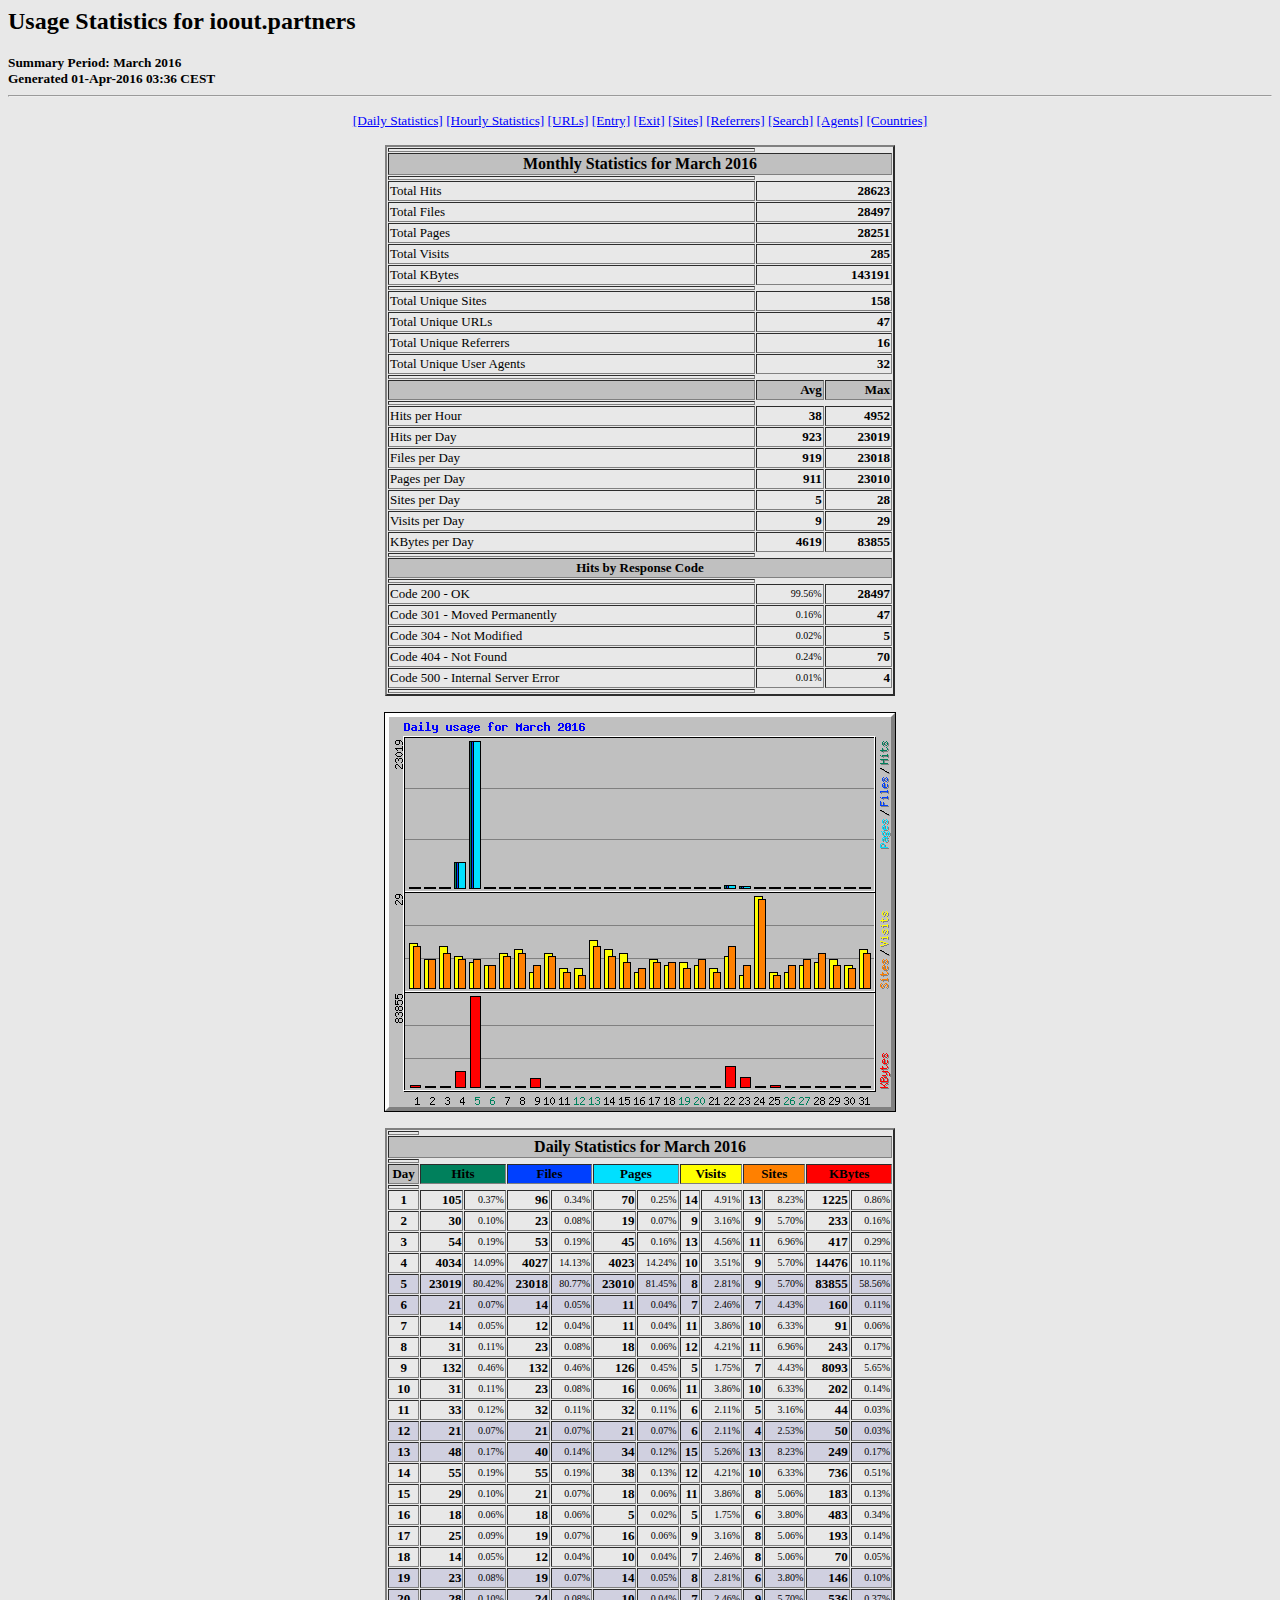
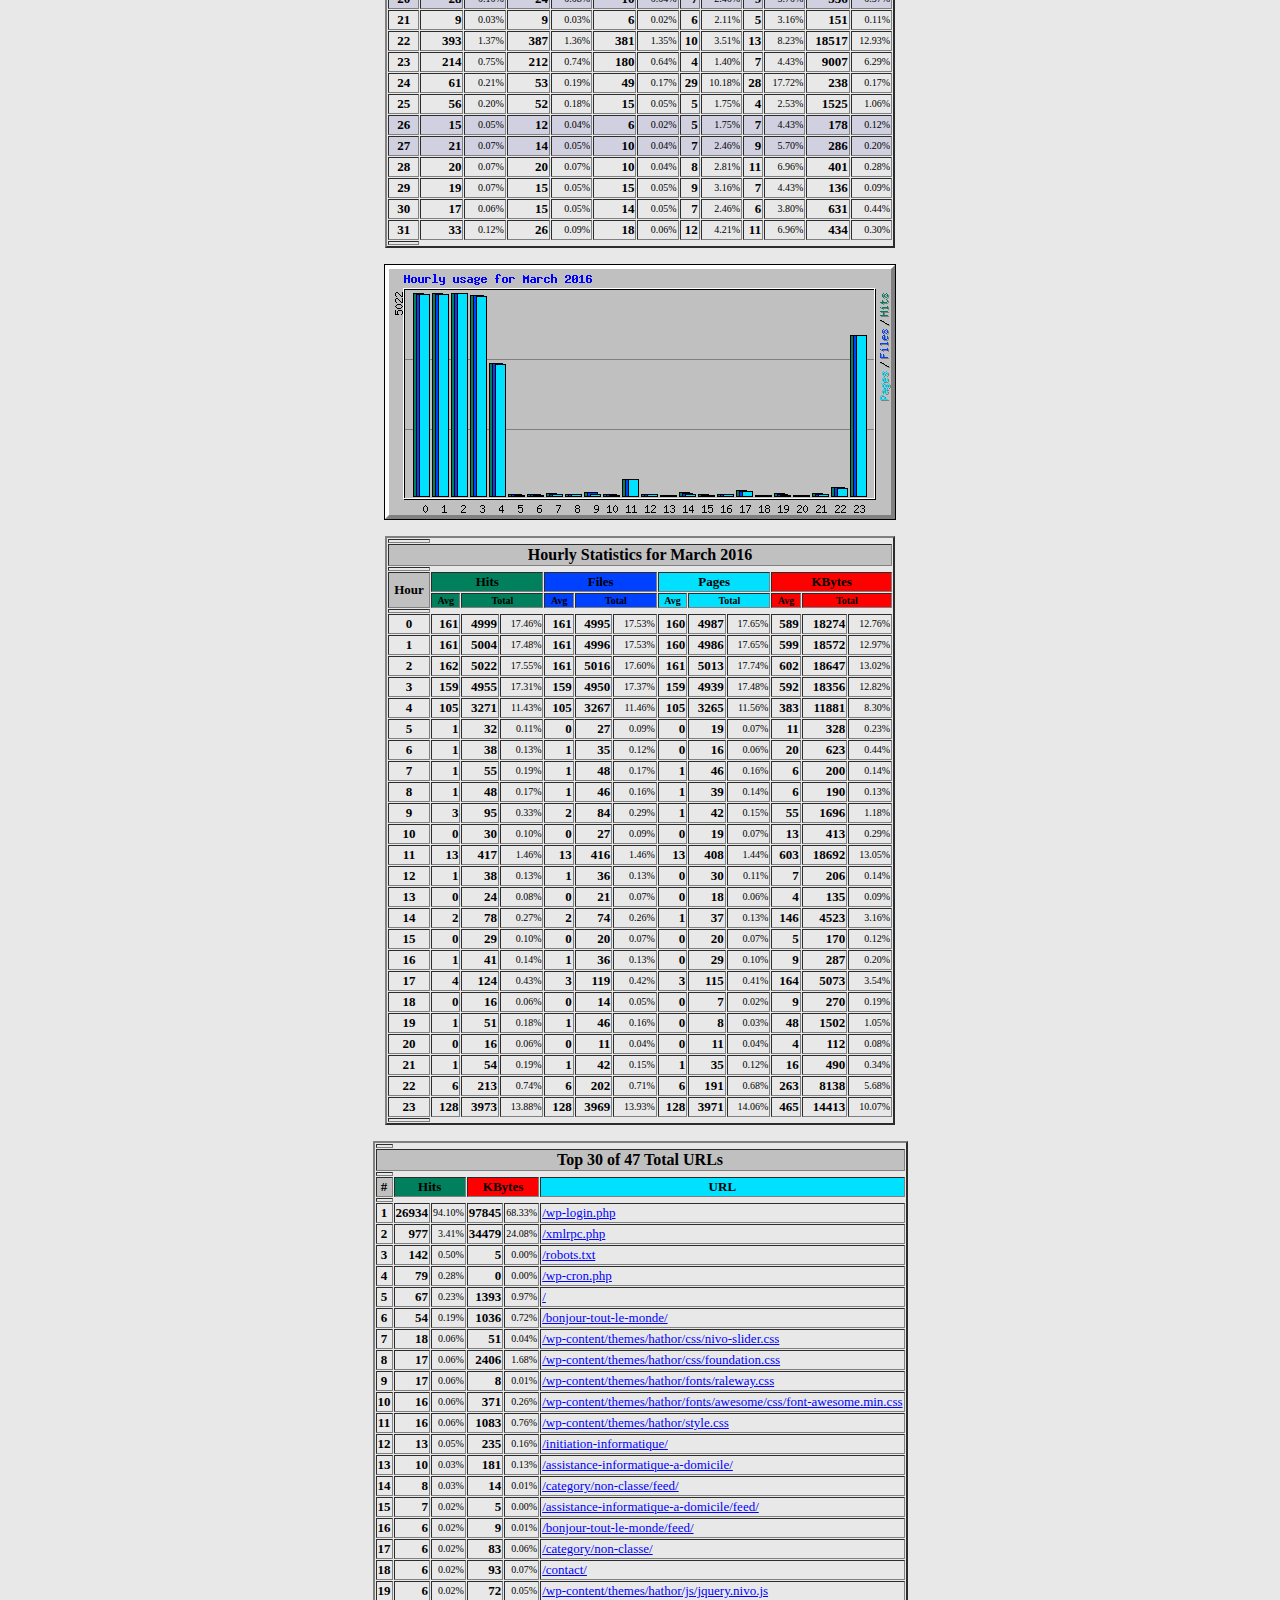
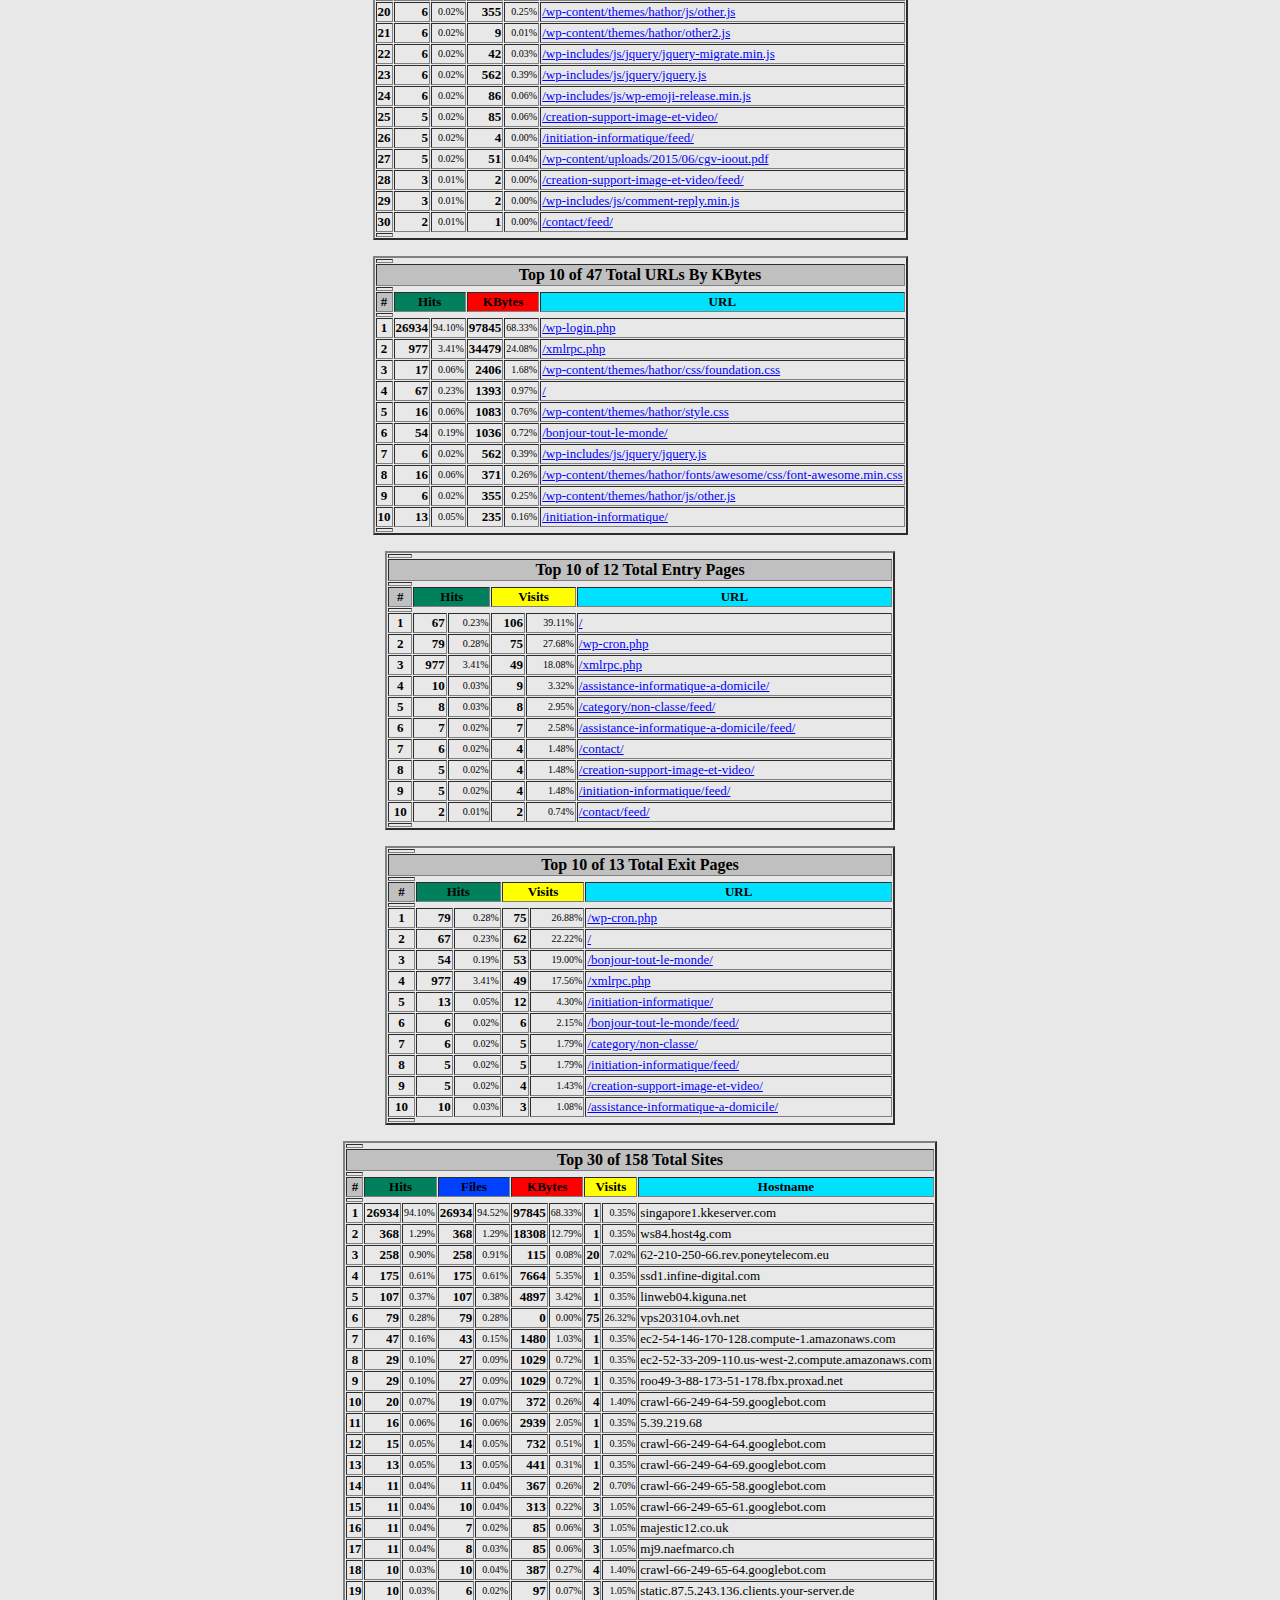
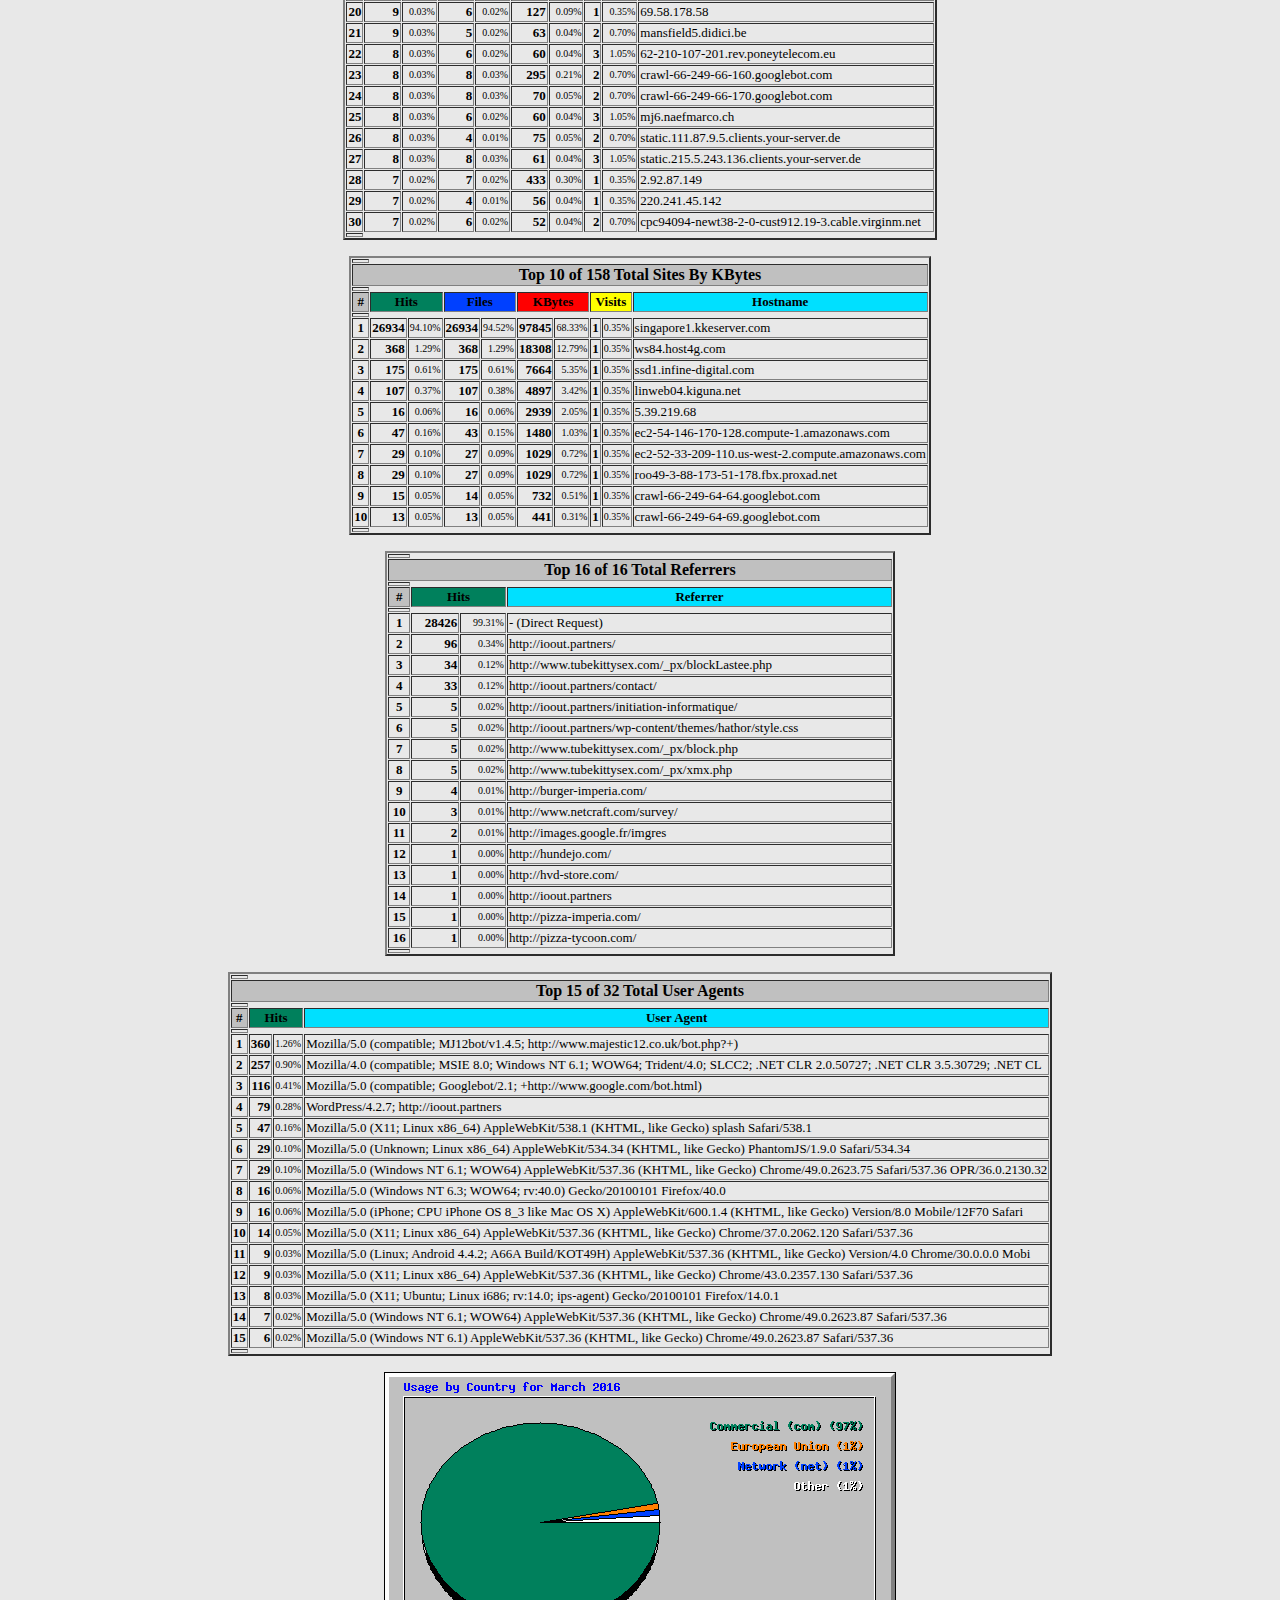
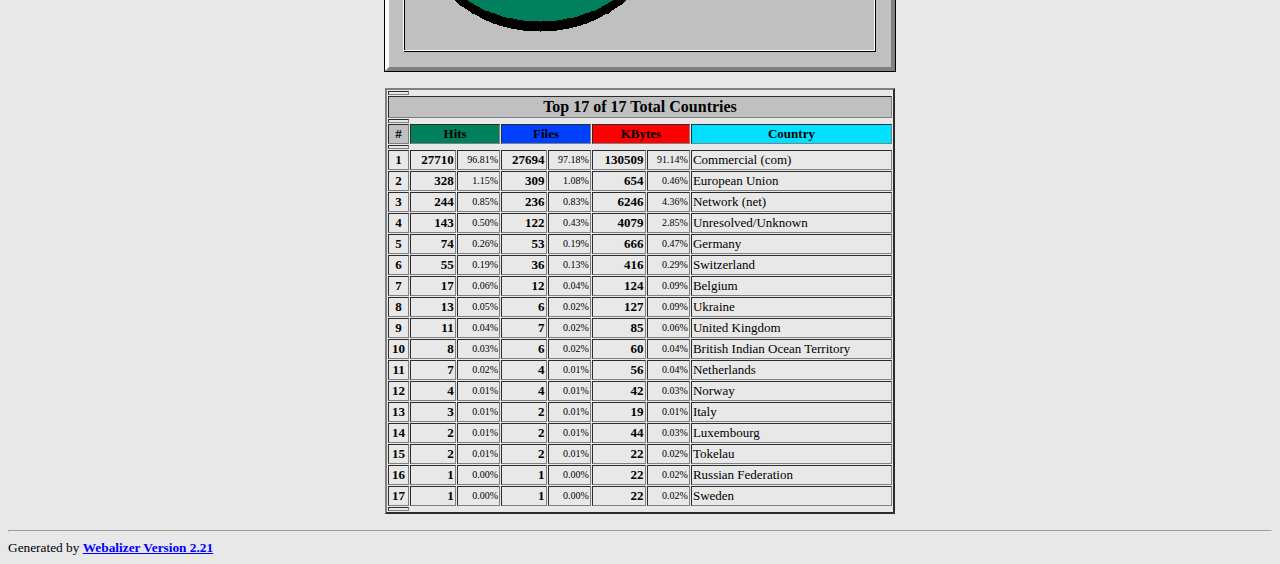
<file: www/stats/usage_201603.html>
<!DOCTYPE HTML PUBLIC "-//W3C//DTD HTML 4.0 Transitional//EN">

<!-- Generated by The Webalizer  Ver. 2.21-02 -->
<!--                                          -->
<!-- Copyright 1997-2009  Bradford L. Barrett -->
<!--                                          -->
<!-- Distributed under the GNU GPL  Version 2 -->
<!--        Full text may be found at:        -->
<!--         http://www.webalizer.org         -->
<!--                                          -->
<!--  Give the power back to the programmers  -->
<!--   Support the Free Software Foundation   -->
<!--           (http://www.fsf.org)           -->
<!--                                          -->
<!-- *** Generated: 01-Apr-2016 03:36 CEST *** -->

<HTML lang="en">
<HEAD>
 <TITLE>Usage Statistics for ioout.partners - March 2016</TITLE>
</HEAD>

<BODY BGCOLOR="#E8E8E8" TEXT="#000000" LINK="#0000FF" VLINK="#FF0000">
<H2>Usage Statistics for ioout.partners</H2>
<SMALL><STRONG>
Summary Period: March 2016<BR>
Generated 01-Apr-2016 03:36 CEST<BR>
</STRONG></SMALL>
<CENTER>
<HR>
<P>
<SMALL>
<A HREF="#DAYSTATS">[Daily Statistics]</A>
<A HREF="#HOURSTATS">[Hourly Statistics]</A>
<A HREF="#TOPURLS">[URLs]</A>
<A HREF="#TOPENTRY">[Entry]</A>
<A HREF="#TOPEXIT">[Exit]</A>
<A HREF="#TOPSITES">[Sites]</A>
<A HREF="#TOPREFS">[Referrers]</A>
<A HREF="#TOPSEARCH">[Search]</A>
<A HREF="#TOPAGENTS">[Agents]</A>
<A HREF="#TOPCTRYS">[Countries]</A>
</SMALL>
<P>
<TABLE WIDTH=510 BORDER=2 CELLSPACING=1 CELLPADDING=1>
<TR><TH HEIGHT=4></TH></TR>
<TR><TH COLSPAN=3 ALIGN=center BGCOLOR="#C0C0C0">Monthly Statistics for March 2016</TH></TR>
<TR><TH HEIGHT=4></TH></TR>
<TR><TD WIDTH=380><FONT SIZE="-1">Total Hits</FONT></TD>
<TD ALIGN=right COLSPAN=2><FONT SIZE="-1"><B>28623</B></FONT></TD></TR>
<TR><TD WIDTH=380><FONT SIZE="-1">Total Files</FONT></TD>
<TD ALIGN=right COLSPAN=2><FONT SIZE="-1"><B>28497</B></FONT></TD></TR>
<TR><TD WIDTH=380><FONT SIZE="-1">Total Pages</FONT></TD>
<TD ALIGN=right COLSPAN=2><FONT SIZE="-1"><B>28251</B></FONT></TD></TR>
<TR><TD WIDTH=380><FONT SIZE="-1">Total Visits</FONT></TD>
<TD ALIGN=right COLSPAN=2><FONT SIZE="-1"><B>285</B></FONT></TD></TR>
<TR><TD WIDTH=380><FONT SIZE="-1">Total KBytes</FONT></TD>
<TD ALIGN=right COLSPAN=2><FONT SIZE="-1"><B>143191</B></FONT></TD></TR>
<TR><TH HEIGHT=4></TH></TR>
<TR><TD WIDTH=380><FONT SIZE="-1">Total Unique Sites</FONT></TD>
<TD ALIGN=right COLSPAN=2><FONT SIZE="-1"><B>158</B></FONT></TD></TR>
<TR><TD WIDTH=380><FONT SIZE="-1">Total Unique URLs</FONT></TD>
<TD ALIGN=right COLSPAN=2><FONT SIZE="-1"><B>47</B></FONT></TD></TR>
<TR><TD WIDTH=380><FONT SIZE="-1">Total Unique Referrers</FONT></TD>
<TD ALIGN=right COLSPAN=2><FONT SIZE="-1"><B>16</B></FONT></TD></TR>
<TR><TD WIDTH=380><FONT SIZE="-1">Total Unique User Agents</FONT></TD>
<TD ALIGN=right COLSPAN=2><FONT SIZE="-1"><B>32</B></FONT></TD></TR>
<TR><TH HEIGHT=4></TH></TR>
<TR><TH WIDTH=380 BGCOLOR="#C0C0C0"><FONT SIZE=-1 COLOR="#C0C0C0">.</FONT></TH>
<TH WIDTH=65 BGCOLOR="#C0C0C0" ALIGN=right><FONT SIZE=-1>Avg </FONT></TH>
<TH WIDTH=65 BGCOLOR="#C0C0C0" ALIGN=right><FONT SIZE=-1>Max </FONT></TH></TR>
<TR><TH HEIGHT=4></TH></TR>
<TR><TD><FONT SIZE="-1">Hits per Hour</FONT></TD>
<TD ALIGN=right WIDTH=65><FONT SIZE="-1"><B>38</B></FONT></TD>
<TD WIDTH=65 ALIGN=right><FONT SIZE=-1><B>4952</B></FONT></TD></TR>
<TR><TD><FONT SIZE="-1">Hits per Day</FONT></TD>
<TD ALIGN=right WIDTH=65><FONT SIZE="-1"><B>923</B></FONT></TD>
<TD WIDTH=65 ALIGN=right><FONT SIZE=-1><B>23019</B></FONT></TD></TR>
<TR><TD><FONT SIZE="-1">Files per Day</FONT></TD>
<TD ALIGN=right WIDTH=65><FONT SIZE="-1"><B>919</B></FONT></TD>
<TD WIDTH=65 ALIGN=right><FONT SIZE=-1><B>23018</B></FONT></TD></TR>
<TR><TD><FONT SIZE="-1">Pages per Day</FONT></TD>
<TD ALIGN=right WIDTH=65><FONT SIZE="-1"><B>911</B></FONT></TD>
<TD WIDTH=65 ALIGN=right><FONT SIZE=-1><B>23010</B></FONT></TD></TR>
<TR><TD><FONT SIZE="-1">Sites per Day</FONT></TD>
<TD ALIGN=right WIDTH=65><FONT SIZE="-1"><B>5</B></FONT></TD>
<TD WIDTH=65 ALIGN=right><FONT SIZE=-1><B>28</B></FONT></TD></TR>
<TR><TD><FONT SIZE="-1">Visits per Day</FONT></TD>
<TD ALIGN=right WIDTH=65><FONT SIZE="-1"><B>9</B></FONT></TD>
<TD WIDTH=65 ALIGN=right><FONT SIZE=-1><B>29</B></FONT></TD></TR>
<TR><TD><FONT SIZE="-1">KBytes per Day</FONT></TD>
<TD ALIGN=right WIDTH=65><FONT SIZE="-1"><B>4619</B></FONT></TD>
<TD WIDTH=65 ALIGN=right><FONT SIZE=-1><B>83855</B></FONT></TD></TR>
<TR><TH HEIGHT=4></TH></TR>
<TR><TH COLSPAN=3 ALIGN=center BGCOLOR="#C0C0C0">
<FONT SIZE="-1">Hits by Response Code</FONT></TH></TR>
<TR><TH HEIGHT=4></TH></TR>
<TR><TD><FONT SIZE="-1">Code 200 - OK</FONT></TD>
<TD ALIGN=right><FONT SIZE="-2">99.56%</FONT></TD>
<TD ALIGN=right><FONT SIZE="-1"><B>28497</B></FONT></TD></TR>
<TR><TD><FONT SIZE="-1">Code 301 - Moved Permanently</FONT></TD>
<TD ALIGN=right><FONT SIZE="-2">0.16%</FONT></TD>
<TD ALIGN=right><FONT SIZE="-1"><B>47</B></FONT></TD></TR>
<TR><TD><FONT SIZE="-1">Code 304 - Not Modified</FONT></TD>
<TD ALIGN=right><FONT SIZE="-2">0.02%</FONT></TD>
<TD ALIGN=right><FONT SIZE="-1"><B>5</B></FONT></TD></TR>
<TR><TD><FONT SIZE="-1">Code 404 - Not Found</FONT></TD>
<TD ALIGN=right><FONT SIZE="-2">0.24%</FONT></TD>
<TD ALIGN=right><FONT SIZE="-1"><B>70</B></FONT></TD></TR>
<TR><TD><FONT SIZE="-1">Code 500 - Internal Server Error</FONT></TD>
<TD ALIGN=right><FONT SIZE="-2">0.01%</FONT></TD>
<TD ALIGN=right><FONT SIZE="-1"><B>4</B></FONT></TD></TR>
<TR><TH HEIGHT=4></TH></TR>
</TABLE>
<P>
<A NAME="DAYSTATS"></A>
<IMG SRC="daily_usage_201603.png" ALT="Daily usage for March 2016" HEIGHT=400 WIDTH=512><P>
<TABLE WIDTH=510 BORDER=2 CELLSPACING=1 CELLPADDING=1>
<TR><TH HEIGHT=4></TH></TR>
<TR><TH BGCOLOR="#C0C0C0" COLSPAN=13 ALIGN=center>Daily Statistics for March 2016</TH></TR>
<TR><TH HEIGHT=4></TH></TR>
<TR><TH ALIGN=center BGCOLOR="#C0C0C0"><FONT SIZE="-1">Day</FONT></TH>
<TH ALIGN=center BGCOLOR="#00805c" COLSPAN=2><FONT SIZE="-1">Hits</FONT></TH>
<TH ALIGN=center BGCOLOR="#0040ff" COLSPAN=2><FONT SIZE="-1">Files</FONT></TH>
<TH ALIGN=center BGCOLOR="#00e0ff" COLSPAN=2><FONT SIZE="-1">Pages</FONT></TH>
<TH ALIGN=center BGCOLOR="#ffff00" COLSPAN=2><FONT SIZE="-1">Visits</FONT></TH>
<TH ALIGN=center BGCOLOR="#ff8000" COLSPAN=2><FONT SIZE="-1">Sites</FONT></TH>
<TH ALIGN=center BGCOLOR="#ff0000" COLSPAN=2><FONT SIZE="-1">KBytes</FONT></TH></TR>
<TR><TH HEIGHT=4></TH></TR>
<TR><TD ALIGN=center><FONT SIZE="-1"><B>1</B></FONT></TD>
<TD ALIGN=right><FONT SIZE="-1"><B>105</B></FONT></TD>
<TD ALIGN=right><FONT SIZE="-2">0.37%</FONT></TD>
<TD ALIGN=right><FONT SIZE="-1"><B>96</B></FONT></TD>
<TD ALIGN=right><FONT SIZE="-2">0.34%</FONT></TD>
<TD ALIGN=right><FONT SIZE="-1"><B>70</B></FONT></TD>
<TD ALIGN=right><FONT SIZE="-2">0.25%</FONT></TD>
<TD ALIGN=right><FONT SIZE="-1"><B>14</B></FONT></TD>
<TD ALIGN=right><FONT SIZE="-2">4.91%</FONT></TD>
<TD ALIGN=right><FONT SIZE="-1"><B>13</B></FONT></TD>
<TD ALIGN=right><FONT SIZE="-2">8.23%</FONT></TD>
<TD ALIGN=right><FONT SIZE="-1"><B>1225</B></FONT></TD>
<TD ALIGN=right><FONT SIZE="-2">0.86%</FONT></TD></TR>
<TR><TD ALIGN=center><FONT SIZE="-1"><B>2</B></FONT></TD>
<TD ALIGN=right><FONT SIZE="-1"><B>30</B></FONT></TD>
<TD ALIGN=right><FONT SIZE="-2">0.10%</FONT></TD>
<TD ALIGN=right><FONT SIZE="-1"><B>23</B></FONT></TD>
<TD ALIGN=right><FONT SIZE="-2">0.08%</FONT></TD>
<TD ALIGN=right><FONT SIZE="-1"><B>19</B></FONT></TD>
<TD ALIGN=right><FONT SIZE="-2">0.07%</FONT></TD>
<TD ALIGN=right><FONT SIZE="-1"><B>9</B></FONT></TD>
<TD ALIGN=right><FONT SIZE="-2">3.16%</FONT></TD>
<TD ALIGN=right><FONT SIZE="-1"><B>9</B></FONT></TD>
<TD ALIGN=right><FONT SIZE="-2">5.70%</FONT></TD>
<TD ALIGN=right><FONT SIZE="-1"><B>233</B></FONT></TD>
<TD ALIGN=right><FONT SIZE="-2">0.16%</FONT></TD></TR>
<TR><TD ALIGN=center><FONT SIZE="-1"><B>3</B></FONT></TD>
<TD ALIGN=right><FONT SIZE="-1"><B>54</B></FONT></TD>
<TD ALIGN=right><FONT SIZE="-2">0.19%</FONT></TD>
<TD ALIGN=right><FONT SIZE="-1"><B>53</B></FONT></TD>
<TD ALIGN=right><FONT SIZE="-2">0.19%</FONT></TD>
<TD ALIGN=right><FONT SIZE="-1"><B>45</B></FONT></TD>
<TD ALIGN=right><FONT SIZE="-2">0.16%</FONT></TD>
<TD ALIGN=right><FONT SIZE="-1"><B>13</B></FONT></TD>
<TD ALIGN=right><FONT SIZE="-2">4.56%</FONT></TD>
<TD ALIGN=right><FONT SIZE="-1"><B>11</B></FONT></TD>
<TD ALIGN=right><FONT SIZE="-2">6.96%</FONT></TD>
<TD ALIGN=right><FONT SIZE="-1"><B>417</B></FONT></TD>
<TD ALIGN=right><FONT SIZE="-2">0.29%</FONT></TD></TR>
<TR><TD ALIGN=center><FONT SIZE="-1"><B>4</B></FONT></TD>
<TD ALIGN=right><FONT SIZE="-1"><B>4034</B></FONT></TD>
<TD ALIGN=right><FONT SIZE="-2">14.09%</FONT></TD>
<TD ALIGN=right><FONT SIZE="-1"><B>4027</B></FONT></TD>
<TD ALIGN=right><FONT SIZE="-2">14.13%</FONT></TD>
<TD ALIGN=right><FONT SIZE="-1"><B>4023</B></FONT></TD>
<TD ALIGN=right><FONT SIZE="-2">14.24%</FONT></TD>
<TD ALIGN=right><FONT SIZE="-1"><B>10</B></FONT></TD>
<TD ALIGN=right><FONT SIZE="-2">3.51%</FONT></TD>
<TD ALIGN=right><FONT SIZE="-1"><B>9</B></FONT></TD>
<TD ALIGN=right><FONT SIZE="-2">5.70%</FONT></TD>
<TD ALIGN=right><FONT SIZE="-1"><B>14476</B></FONT></TD>
<TD ALIGN=right><FONT SIZE="-2">10.11%</FONT></TD></TR>
<TR BGCOLOR="#D0D0E0"><TD ALIGN=center><FONT SIZE="-1"><B>5</B></FONT></TD>
<TD ALIGN=right><FONT SIZE="-1"><B>23019</B></FONT></TD>
<TD ALIGN=right><FONT SIZE="-2">80.42%</FONT></TD>
<TD ALIGN=right><FONT SIZE="-1"><B>23018</B></FONT></TD>
<TD ALIGN=right><FONT SIZE="-2">80.77%</FONT></TD>
<TD ALIGN=right><FONT SIZE="-1"><B>23010</B></FONT></TD>
<TD ALIGN=right><FONT SIZE="-2">81.45%</FONT></TD>
<TD ALIGN=right><FONT SIZE="-1"><B>8</B></FONT></TD>
<TD ALIGN=right><FONT SIZE="-2">2.81%</FONT></TD>
<TD ALIGN=right><FONT SIZE="-1"><B>9</B></FONT></TD>
<TD ALIGN=right><FONT SIZE="-2">5.70%</FONT></TD>
<TD ALIGN=right><FONT SIZE="-1"><B>83855</B></FONT></TD>
<TD ALIGN=right><FONT SIZE="-2">58.56%</FONT></TD></TR>
<TR BGCOLOR="#D0D0E0"><TD ALIGN=center><FONT SIZE="-1"><B>6</B></FONT></TD>
<TD ALIGN=right><FONT SIZE="-1"><B>21</B></FONT></TD>
<TD ALIGN=right><FONT SIZE="-2">0.07%</FONT></TD>
<TD ALIGN=right><FONT SIZE="-1"><B>14</B></FONT></TD>
<TD ALIGN=right><FONT SIZE="-2">0.05%</FONT></TD>
<TD ALIGN=right><FONT SIZE="-1"><B>11</B></FONT></TD>
<TD ALIGN=right><FONT SIZE="-2">0.04%</FONT></TD>
<TD ALIGN=right><FONT SIZE="-1"><B>7</B></FONT></TD>
<TD ALIGN=right><FONT SIZE="-2">2.46%</FONT></TD>
<TD ALIGN=right><FONT SIZE="-1"><B>7</B></FONT></TD>
<TD ALIGN=right><FONT SIZE="-2">4.43%</FONT></TD>
<TD ALIGN=right><FONT SIZE="-1"><B>160</B></FONT></TD>
<TD ALIGN=right><FONT SIZE="-2">0.11%</FONT></TD></TR>
<TR><TD ALIGN=center><FONT SIZE="-1"><B>7</B></FONT></TD>
<TD ALIGN=right><FONT SIZE="-1"><B>14</B></FONT></TD>
<TD ALIGN=right><FONT SIZE="-2">0.05%</FONT></TD>
<TD ALIGN=right><FONT SIZE="-1"><B>12</B></FONT></TD>
<TD ALIGN=right><FONT SIZE="-2">0.04%</FONT></TD>
<TD ALIGN=right><FONT SIZE="-1"><B>11</B></FONT></TD>
<TD ALIGN=right><FONT SIZE="-2">0.04%</FONT></TD>
<TD ALIGN=right><FONT SIZE="-1"><B>11</B></FONT></TD>
<TD ALIGN=right><FONT SIZE="-2">3.86%</FONT></TD>
<TD ALIGN=right><FONT SIZE="-1"><B>10</B></FONT></TD>
<TD ALIGN=right><FONT SIZE="-2">6.33%</FONT></TD>
<TD ALIGN=right><FONT SIZE="-1"><B>91</B></FONT></TD>
<TD ALIGN=right><FONT SIZE="-2">0.06%</FONT></TD></TR>
<TR><TD ALIGN=center><FONT SIZE="-1"><B>8</B></FONT></TD>
<TD ALIGN=right><FONT SIZE="-1"><B>31</B></FONT></TD>
<TD ALIGN=right><FONT SIZE="-2">0.11%</FONT></TD>
<TD ALIGN=right><FONT SIZE="-1"><B>23</B></FONT></TD>
<TD ALIGN=right><FONT SIZE="-2">0.08%</FONT></TD>
<TD ALIGN=right><FONT SIZE="-1"><B>18</B></FONT></TD>
<TD ALIGN=right><FONT SIZE="-2">0.06%</FONT></TD>
<TD ALIGN=right><FONT SIZE="-1"><B>12</B></FONT></TD>
<TD ALIGN=right><FONT SIZE="-2">4.21%</FONT></TD>
<TD ALIGN=right><FONT SIZE="-1"><B>11</B></FONT></TD>
<TD ALIGN=right><FONT SIZE="-2">6.96%</FONT></TD>
<TD ALIGN=right><FONT SIZE="-1"><B>243</B></FONT></TD>
<TD ALIGN=right><FONT SIZE="-2">0.17%</FONT></TD></TR>
<TR><TD ALIGN=center><FONT SIZE="-1"><B>9</B></FONT></TD>
<TD ALIGN=right><FONT SIZE="-1"><B>132</B></FONT></TD>
<TD ALIGN=right><FONT SIZE="-2">0.46%</FONT></TD>
<TD ALIGN=right><FONT SIZE="-1"><B>132</B></FONT></TD>
<TD ALIGN=right><FONT SIZE="-2">0.46%</FONT></TD>
<TD ALIGN=right><FONT SIZE="-1"><B>126</B></FONT></TD>
<TD ALIGN=right><FONT SIZE="-2">0.45%</FONT></TD>
<TD ALIGN=right><FONT SIZE="-1"><B>5</B></FONT></TD>
<TD ALIGN=right><FONT SIZE="-2">1.75%</FONT></TD>
<TD ALIGN=right><FONT SIZE="-1"><B>7</B></FONT></TD>
<TD ALIGN=right><FONT SIZE="-2">4.43%</FONT></TD>
<TD ALIGN=right><FONT SIZE="-1"><B>8093</B></FONT></TD>
<TD ALIGN=right><FONT SIZE="-2">5.65%</FONT></TD></TR>
<TR><TD ALIGN=center><FONT SIZE="-1"><B>10</B></FONT></TD>
<TD ALIGN=right><FONT SIZE="-1"><B>31</B></FONT></TD>
<TD ALIGN=right><FONT SIZE="-2">0.11%</FONT></TD>
<TD ALIGN=right><FONT SIZE="-1"><B>23</B></FONT></TD>
<TD ALIGN=right><FONT SIZE="-2">0.08%</FONT></TD>
<TD ALIGN=right><FONT SIZE="-1"><B>16</B></FONT></TD>
<TD ALIGN=right><FONT SIZE="-2">0.06%</FONT></TD>
<TD ALIGN=right><FONT SIZE="-1"><B>11</B></FONT></TD>
<TD ALIGN=right><FONT SIZE="-2">3.86%</FONT></TD>
<TD ALIGN=right><FONT SIZE="-1"><B>10</B></FONT></TD>
<TD ALIGN=right><FONT SIZE="-2">6.33%</FONT></TD>
<TD ALIGN=right><FONT SIZE="-1"><B>202</B></FONT></TD>
<TD ALIGN=right><FONT SIZE="-2">0.14%</FONT></TD></TR>
<TR><TD ALIGN=center><FONT SIZE="-1"><B>11</B></FONT></TD>
<TD ALIGN=right><FONT SIZE="-1"><B>33</B></FONT></TD>
<TD ALIGN=right><FONT SIZE="-2">0.12%</FONT></TD>
<TD ALIGN=right><FONT SIZE="-1"><B>32</B></FONT></TD>
<TD ALIGN=right><FONT SIZE="-2">0.11%</FONT></TD>
<TD ALIGN=right><FONT SIZE="-1"><B>32</B></FONT></TD>
<TD ALIGN=right><FONT SIZE="-2">0.11%</FONT></TD>
<TD ALIGN=right><FONT SIZE="-1"><B>6</B></FONT></TD>
<TD ALIGN=right><FONT SIZE="-2">2.11%</FONT></TD>
<TD ALIGN=right><FONT SIZE="-1"><B>5</B></FONT></TD>
<TD ALIGN=right><FONT SIZE="-2">3.16%</FONT></TD>
<TD ALIGN=right><FONT SIZE="-1"><B>44</B></FONT></TD>
<TD ALIGN=right><FONT SIZE="-2">0.03%</FONT></TD></TR>
<TR BGCOLOR="#D0D0E0"><TD ALIGN=center><FONT SIZE="-1"><B>12</B></FONT></TD>
<TD ALIGN=right><FONT SIZE="-1"><B>21</B></FONT></TD>
<TD ALIGN=right><FONT SIZE="-2">0.07%</FONT></TD>
<TD ALIGN=right><FONT SIZE="-1"><B>21</B></FONT></TD>
<TD ALIGN=right><FONT SIZE="-2">0.07%</FONT></TD>
<TD ALIGN=right><FONT SIZE="-1"><B>21</B></FONT></TD>
<TD ALIGN=right><FONT SIZE="-2">0.07%</FONT></TD>
<TD ALIGN=right><FONT SIZE="-1"><B>6</B></FONT></TD>
<TD ALIGN=right><FONT SIZE="-2">2.11%</FONT></TD>
<TD ALIGN=right><FONT SIZE="-1"><B>4</B></FONT></TD>
<TD ALIGN=right><FONT SIZE="-2">2.53%</FONT></TD>
<TD ALIGN=right><FONT SIZE="-1"><B>50</B></FONT></TD>
<TD ALIGN=right><FONT SIZE="-2">0.03%</FONT></TD></TR>
<TR BGCOLOR="#D0D0E0"><TD ALIGN=center><FONT SIZE="-1"><B>13</B></FONT></TD>
<TD ALIGN=right><FONT SIZE="-1"><B>48</B></FONT></TD>
<TD ALIGN=right><FONT SIZE="-2">0.17%</FONT></TD>
<TD ALIGN=right><FONT SIZE="-1"><B>40</B></FONT></TD>
<TD ALIGN=right><FONT SIZE="-2">0.14%</FONT></TD>
<TD ALIGN=right><FONT SIZE="-1"><B>34</B></FONT></TD>
<TD ALIGN=right><FONT SIZE="-2">0.12%</FONT></TD>
<TD ALIGN=right><FONT SIZE="-1"><B>15</B></FONT></TD>
<TD ALIGN=right><FONT SIZE="-2">5.26%</FONT></TD>
<TD ALIGN=right><FONT SIZE="-1"><B>13</B></FONT></TD>
<TD ALIGN=right><FONT SIZE="-2">8.23%</FONT></TD>
<TD ALIGN=right><FONT SIZE="-1"><B>249</B></FONT></TD>
<TD ALIGN=right><FONT SIZE="-2">0.17%</FONT></TD></TR>
<TR><TD ALIGN=center><FONT SIZE="-1"><B>14</B></FONT></TD>
<TD ALIGN=right><FONT SIZE="-1"><B>55</B></FONT></TD>
<TD ALIGN=right><FONT SIZE="-2">0.19%</FONT></TD>
<TD ALIGN=right><FONT SIZE="-1"><B>55</B></FONT></TD>
<TD ALIGN=right><FONT SIZE="-2">0.19%</FONT></TD>
<TD ALIGN=right><FONT SIZE="-1"><B>38</B></FONT></TD>
<TD ALIGN=right><FONT SIZE="-2">0.13%</FONT></TD>
<TD ALIGN=right><FONT SIZE="-1"><B>12</B></FONT></TD>
<TD ALIGN=right><FONT SIZE="-2">4.21%</FONT></TD>
<TD ALIGN=right><FONT SIZE="-1"><B>10</B></FONT></TD>
<TD ALIGN=right><FONT SIZE="-2">6.33%</FONT></TD>
<TD ALIGN=right><FONT SIZE="-1"><B>736</B></FONT></TD>
<TD ALIGN=right><FONT SIZE="-2">0.51%</FONT></TD></TR>
<TR><TD ALIGN=center><FONT SIZE="-1"><B>15</B></FONT></TD>
<TD ALIGN=right><FONT SIZE="-1"><B>29</B></FONT></TD>
<TD ALIGN=right><FONT SIZE="-2">0.10%</FONT></TD>
<TD ALIGN=right><FONT SIZE="-1"><B>21</B></FONT></TD>
<TD ALIGN=right><FONT SIZE="-2">0.07%</FONT></TD>
<TD ALIGN=right><FONT SIZE="-1"><B>18</B></FONT></TD>
<TD ALIGN=right><FONT SIZE="-2">0.06%</FONT></TD>
<TD ALIGN=right><FONT SIZE="-1"><B>11</B></FONT></TD>
<TD ALIGN=right><FONT SIZE="-2">3.86%</FONT></TD>
<TD ALIGN=right><FONT SIZE="-1"><B>8</B></FONT></TD>
<TD ALIGN=right><FONT SIZE="-2">5.06%</FONT></TD>
<TD ALIGN=right><FONT SIZE="-1"><B>183</B></FONT></TD>
<TD ALIGN=right><FONT SIZE="-2">0.13%</FONT></TD></TR>
<TR><TD ALIGN=center><FONT SIZE="-1"><B>16</B></FONT></TD>
<TD ALIGN=right><FONT SIZE="-1"><B>18</B></FONT></TD>
<TD ALIGN=right><FONT SIZE="-2">0.06%</FONT></TD>
<TD ALIGN=right><FONT SIZE="-1"><B>18</B></FONT></TD>
<TD ALIGN=right><FONT SIZE="-2">0.06%</FONT></TD>
<TD ALIGN=right><FONT SIZE="-1"><B>5</B></FONT></TD>
<TD ALIGN=right><FONT SIZE="-2">0.02%</FONT></TD>
<TD ALIGN=right><FONT SIZE="-1"><B>5</B></FONT></TD>
<TD ALIGN=right><FONT SIZE="-2">1.75%</FONT></TD>
<TD ALIGN=right><FONT SIZE="-1"><B>6</B></FONT></TD>
<TD ALIGN=right><FONT SIZE="-2">3.80%</FONT></TD>
<TD ALIGN=right><FONT SIZE="-1"><B>483</B></FONT></TD>
<TD ALIGN=right><FONT SIZE="-2">0.34%</FONT></TD></TR>
<TR><TD ALIGN=center><FONT SIZE="-1"><B>17</B></FONT></TD>
<TD ALIGN=right><FONT SIZE="-1"><B>25</B></FONT></TD>
<TD ALIGN=right><FONT SIZE="-2">0.09%</FONT></TD>
<TD ALIGN=right><FONT SIZE="-1"><B>19</B></FONT></TD>
<TD ALIGN=right><FONT SIZE="-2">0.07%</FONT></TD>
<TD ALIGN=right><FONT SIZE="-1"><B>16</B></FONT></TD>
<TD ALIGN=right><FONT SIZE="-2">0.06%</FONT></TD>
<TD ALIGN=right><FONT SIZE="-1"><B>9</B></FONT></TD>
<TD ALIGN=right><FONT SIZE="-2">3.16%</FONT></TD>
<TD ALIGN=right><FONT SIZE="-1"><B>8</B></FONT></TD>
<TD ALIGN=right><FONT SIZE="-2">5.06%</FONT></TD>
<TD ALIGN=right><FONT SIZE="-1"><B>193</B></FONT></TD>
<TD ALIGN=right><FONT SIZE="-2">0.14%</FONT></TD></TR>
<TR><TD ALIGN=center><FONT SIZE="-1"><B>18</B></FONT></TD>
<TD ALIGN=right><FONT SIZE="-1"><B>14</B></FONT></TD>
<TD ALIGN=right><FONT SIZE="-2">0.05%</FONT></TD>
<TD ALIGN=right><FONT SIZE="-1"><B>12</B></FONT></TD>
<TD ALIGN=right><FONT SIZE="-2">0.04%</FONT></TD>
<TD ALIGN=right><FONT SIZE="-1"><B>10</B></FONT></TD>
<TD ALIGN=right><FONT SIZE="-2">0.04%</FONT></TD>
<TD ALIGN=right><FONT SIZE="-1"><B>7</B></FONT></TD>
<TD ALIGN=right><FONT SIZE="-2">2.46%</FONT></TD>
<TD ALIGN=right><FONT SIZE="-1"><B>8</B></FONT></TD>
<TD ALIGN=right><FONT SIZE="-2">5.06%</FONT></TD>
<TD ALIGN=right><FONT SIZE="-1"><B>70</B></FONT></TD>
<TD ALIGN=right><FONT SIZE="-2">0.05%</FONT></TD></TR>
<TR BGCOLOR="#D0D0E0"><TD ALIGN=center><FONT SIZE="-1"><B>19</B></FONT></TD>
<TD ALIGN=right><FONT SIZE="-1"><B>23</B></FONT></TD>
<TD ALIGN=right><FONT SIZE="-2">0.08%</FONT></TD>
<TD ALIGN=right><FONT SIZE="-1"><B>19</B></FONT></TD>
<TD ALIGN=right><FONT SIZE="-2">0.07%</FONT></TD>
<TD ALIGN=right><FONT SIZE="-1"><B>14</B></FONT></TD>
<TD ALIGN=right><FONT SIZE="-2">0.05%</FONT></TD>
<TD ALIGN=right><FONT SIZE="-1"><B>8</B></FONT></TD>
<TD ALIGN=right><FONT SIZE="-2">2.81%</FONT></TD>
<TD ALIGN=right><FONT SIZE="-1"><B>6</B></FONT></TD>
<TD ALIGN=right><FONT SIZE="-2">3.80%</FONT></TD>
<TD ALIGN=right><FONT SIZE="-1"><B>146</B></FONT></TD>
<TD ALIGN=right><FONT SIZE="-2">0.10%</FONT></TD></TR>
<TR BGCOLOR="#D0D0E0"><TD ALIGN=center><FONT SIZE="-1"><B>20</B></FONT></TD>
<TD ALIGN=right><FONT SIZE="-1"><B>28</B></FONT></TD>
<TD ALIGN=right><FONT SIZE="-2">0.10%</FONT></TD>
<TD ALIGN=right><FONT SIZE="-1"><B>24</B></FONT></TD>
<TD ALIGN=right><FONT SIZE="-2">0.08%</FONT></TD>
<TD ALIGN=right><FONT SIZE="-1"><B>10</B></FONT></TD>
<TD ALIGN=right><FONT SIZE="-2">0.04%</FONT></TD>
<TD ALIGN=right><FONT SIZE="-1"><B>7</B></FONT></TD>
<TD ALIGN=right><FONT SIZE="-2">2.46%</FONT></TD>
<TD ALIGN=right><FONT SIZE="-1"><B>9</B></FONT></TD>
<TD ALIGN=right><FONT SIZE="-2">5.70%</FONT></TD>
<TD ALIGN=right><FONT SIZE="-1"><B>536</B></FONT></TD>
<TD ALIGN=right><FONT SIZE="-2">0.37%</FONT></TD></TR>
<TR><TD ALIGN=center><FONT SIZE="-1"><B>21</B></FONT></TD>
<TD ALIGN=right><FONT SIZE="-1"><B>9</B></FONT></TD>
<TD ALIGN=right><FONT SIZE="-2">0.03%</FONT></TD>
<TD ALIGN=right><FONT SIZE="-1"><B>9</B></FONT></TD>
<TD ALIGN=right><FONT SIZE="-2">0.03%</FONT></TD>
<TD ALIGN=right><FONT SIZE="-1"><B>6</B></FONT></TD>
<TD ALIGN=right><FONT SIZE="-2">0.02%</FONT></TD>
<TD ALIGN=right><FONT SIZE="-1"><B>6</B></FONT></TD>
<TD ALIGN=right><FONT SIZE="-2">2.11%</FONT></TD>
<TD ALIGN=right><FONT SIZE="-1"><B>5</B></FONT></TD>
<TD ALIGN=right><FONT SIZE="-2">3.16%</FONT></TD>
<TD ALIGN=right><FONT SIZE="-1"><B>151</B></FONT></TD>
<TD ALIGN=right><FONT SIZE="-2">0.11%</FONT></TD></TR>
<TR><TD ALIGN=center><FONT SIZE="-1"><B>22</B></FONT></TD>
<TD ALIGN=right><FONT SIZE="-1"><B>393</B></FONT></TD>
<TD ALIGN=right><FONT SIZE="-2">1.37%</FONT></TD>
<TD ALIGN=right><FONT SIZE="-1"><B>387</B></FONT></TD>
<TD ALIGN=right><FONT SIZE="-2">1.36%</FONT></TD>
<TD ALIGN=right><FONT SIZE="-1"><B>381</B></FONT></TD>
<TD ALIGN=right><FONT SIZE="-2">1.35%</FONT></TD>
<TD ALIGN=right><FONT SIZE="-1"><B>10</B></FONT></TD>
<TD ALIGN=right><FONT SIZE="-2">3.51%</FONT></TD>
<TD ALIGN=right><FONT SIZE="-1"><B>13</B></FONT></TD>
<TD ALIGN=right><FONT SIZE="-2">8.23%</FONT></TD>
<TD ALIGN=right><FONT SIZE="-1"><B>18517</B></FONT></TD>
<TD ALIGN=right><FONT SIZE="-2">12.93%</FONT></TD></TR>
<TR><TD ALIGN=center><FONT SIZE="-1"><B>23</B></FONT></TD>
<TD ALIGN=right><FONT SIZE="-1"><B>214</B></FONT></TD>
<TD ALIGN=right><FONT SIZE="-2">0.75%</FONT></TD>
<TD ALIGN=right><FONT SIZE="-1"><B>212</B></FONT></TD>
<TD ALIGN=right><FONT SIZE="-2">0.74%</FONT></TD>
<TD ALIGN=right><FONT SIZE="-1"><B>180</B></FONT></TD>
<TD ALIGN=right><FONT SIZE="-2">0.64%</FONT></TD>
<TD ALIGN=right><FONT SIZE="-1"><B>4</B></FONT></TD>
<TD ALIGN=right><FONT SIZE="-2">1.40%</FONT></TD>
<TD ALIGN=right><FONT SIZE="-1"><B>7</B></FONT></TD>
<TD ALIGN=right><FONT SIZE="-2">4.43%</FONT></TD>
<TD ALIGN=right><FONT SIZE="-1"><B>9007</B></FONT></TD>
<TD ALIGN=right><FONT SIZE="-2">6.29%</FONT></TD></TR>
<TR><TD ALIGN=center><FONT SIZE="-1"><B>24</B></FONT></TD>
<TD ALIGN=right><FONT SIZE="-1"><B>61</B></FONT></TD>
<TD ALIGN=right><FONT SIZE="-2">0.21%</FONT></TD>
<TD ALIGN=right><FONT SIZE="-1"><B>53</B></FONT></TD>
<TD ALIGN=right><FONT SIZE="-2">0.19%</FONT></TD>
<TD ALIGN=right><FONT SIZE="-1"><B>49</B></FONT></TD>
<TD ALIGN=right><FONT SIZE="-2">0.17%</FONT></TD>
<TD ALIGN=right><FONT SIZE="-1"><B>29</B></FONT></TD>
<TD ALIGN=right><FONT SIZE="-2">10.18%</FONT></TD>
<TD ALIGN=right><FONT SIZE="-1"><B>28</B></FONT></TD>
<TD ALIGN=right><FONT SIZE="-2">17.72%</FONT></TD>
<TD ALIGN=right><FONT SIZE="-1"><B>238</B></FONT></TD>
<TD ALIGN=right><FONT SIZE="-2">0.17%</FONT></TD></TR>
<TR><TD ALIGN=center><FONT SIZE="-1"><B>25</B></FONT></TD>
<TD ALIGN=right><FONT SIZE="-1"><B>56</B></FONT></TD>
<TD ALIGN=right><FONT SIZE="-2">0.20%</FONT></TD>
<TD ALIGN=right><FONT SIZE="-1"><B>52</B></FONT></TD>
<TD ALIGN=right><FONT SIZE="-2">0.18%</FONT></TD>
<TD ALIGN=right><FONT SIZE="-1"><B>15</B></FONT></TD>
<TD ALIGN=right><FONT SIZE="-2">0.05%</FONT></TD>
<TD ALIGN=right><FONT SIZE="-1"><B>5</B></FONT></TD>
<TD ALIGN=right><FONT SIZE="-2">1.75%</FONT></TD>
<TD ALIGN=right><FONT SIZE="-1"><B>4</B></FONT></TD>
<TD ALIGN=right><FONT SIZE="-2">2.53%</FONT></TD>
<TD ALIGN=right><FONT SIZE="-1"><B>1525</B></FONT></TD>
<TD ALIGN=right><FONT SIZE="-2">1.06%</FONT></TD></TR>
<TR BGCOLOR="#D0D0E0"><TD ALIGN=center><FONT SIZE="-1"><B>26</B></FONT></TD>
<TD ALIGN=right><FONT SIZE="-1"><B>15</B></FONT></TD>
<TD ALIGN=right><FONT SIZE="-2">0.05%</FONT></TD>
<TD ALIGN=right><FONT SIZE="-1"><B>12</B></FONT></TD>
<TD ALIGN=right><FONT SIZE="-2">0.04%</FONT></TD>
<TD ALIGN=right><FONT SIZE="-1"><B>6</B></FONT></TD>
<TD ALIGN=right><FONT SIZE="-2">0.02%</FONT></TD>
<TD ALIGN=right><FONT SIZE="-1"><B>5</B></FONT></TD>
<TD ALIGN=right><FONT SIZE="-2">1.75%</FONT></TD>
<TD ALIGN=right><FONT SIZE="-1"><B>7</B></FONT></TD>
<TD ALIGN=right><FONT SIZE="-2">4.43%</FONT></TD>
<TD ALIGN=right><FONT SIZE="-1"><B>178</B></FONT></TD>
<TD ALIGN=right><FONT SIZE="-2">0.12%</FONT></TD></TR>
<TR BGCOLOR="#D0D0E0"><TD ALIGN=center><FONT SIZE="-1"><B>27</B></FONT></TD>
<TD ALIGN=right><FONT SIZE="-1"><B>21</B></FONT></TD>
<TD ALIGN=right><FONT SIZE="-2">0.07%</FONT></TD>
<TD ALIGN=right><FONT SIZE="-1"><B>14</B></FONT></TD>
<TD ALIGN=right><FONT SIZE="-2">0.05%</FONT></TD>
<TD ALIGN=right><FONT SIZE="-1"><B>10</B></FONT></TD>
<TD ALIGN=right><FONT SIZE="-2">0.04%</FONT></TD>
<TD ALIGN=right><FONT SIZE="-1"><B>7</B></FONT></TD>
<TD ALIGN=right><FONT SIZE="-2">2.46%</FONT></TD>
<TD ALIGN=right><FONT SIZE="-1"><B>9</B></FONT></TD>
<TD ALIGN=right><FONT SIZE="-2">5.70%</FONT></TD>
<TD ALIGN=right><FONT SIZE="-1"><B>286</B></FONT></TD>
<TD ALIGN=right><FONT SIZE="-2">0.20%</FONT></TD></TR>
<TR><TD ALIGN=center><FONT SIZE="-1"><B>28</B></FONT></TD>
<TD ALIGN=right><FONT SIZE="-1"><B>20</B></FONT></TD>
<TD ALIGN=right><FONT SIZE="-2">0.07%</FONT></TD>
<TD ALIGN=right><FONT SIZE="-1"><B>20</B></FONT></TD>
<TD ALIGN=right><FONT SIZE="-2">0.07%</FONT></TD>
<TD ALIGN=right><FONT SIZE="-1"><B>10</B></FONT></TD>
<TD ALIGN=right><FONT SIZE="-2">0.04%</FONT></TD>
<TD ALIGN=right><FONT SIZE="-1"><B>8</B></FONT></TD>
<TD ALIGN=right><FONT SIZE="-2">2.81%</FONT></TD>
<TD ALIGN=right><FONT SIZE="-1"><B>11</B></FONT></TD>
<TD ALIGN=right><FONT SIZE="-2">6.96%</FONT></TD>
<TD ALIGN=right><FONT SIZE="-1"><B>401</B></FONT></TD>
<TD ALIGN=right><FONT SIZE="-2">0.28%</FONT></TD></TR>
<TR><TD ALIGN=center><FONT SIZE="-1"><B>29</B></FONT></TD>
<TD ALIGN=right><FONT SIZE="-1"><B>19</B></FONT></TD>
<TD ALIGN=right><FONT SIZE="-2">0.07%</FONT></TD>
<TD ALIGN=right><FONT SIZE="-1"><B>15</B></FONT></TD>
<TD ALIGN=right><FONT SIZE="-2">0.05%</FONT></TD>
<TD ALIGN=right><FONT SIZE="-1"><B>15</B></FONT></TD>
<TD ALIGN=right><FONT SIZE="-2">0.05%</FONT></TD>
<TD ALIGN=right><FONT SIZE="-1"><B>9</B></FONT></TD>
<TD ALIGN=right><FONT SIZE="-2">3.16%</FONT></TD>
<TD ALIGN=right><FONT SIZE="-1"><B>7</B></FONT></TD>
<TD ALIGN=right><FONT SIZE="-2">4.43%</FONT></TD>
<TD ALIGN=right><FONT SIZE="-1"><B>136</B></FONT></TD>
<TD ALIGN=right><FONT SIZE="-2">0.09%</FONT></TD></TR>
<TR><TD ALIGN=center><FONT SIZE="-1"><B>30</B></FONT></TD>
<TD ALIGN=right><FONT SIZE="-1"><B>17</B></FONT></TD>
<TD ALIGN=right><FONT SIZE="-2">0.06%</FONT></TD>
<TD ALIGN=right><FONT SIZE="-1"><B>15</B></FONT></TD>
<TD ALIGN=right><FONT SIZE="-2">0.05%</FONT></TD>
<TD ALIGN=right><FONT SIZE="-1"><B>14</B></FONT></TD>
<TD ALIGN=right><FONT SIZE="-2">0.05%</FONT></TD>
<TD ALIGN=right><FONT SIZE="-1"><B>7</B></FONT></TD>
<TD ALIGN=right><FONT SIZE="-2">2.46%</FONT></TD>
<TD ALIGN=right><FONT SIZE="-1"><B>6</B></FONT></TD>
<TD ALIGN=right><FONT SIZE="-2">3.80%</FONT></TD>
<TD ALIGN=right><FONT SIZE="-1"><B>631</B></FONT></TD>
<TD ALIGN=right><FONT SIZE="-2">0.44%</FONT></TD></TR>
<TR><TD ALIGN=center><FONT SIZE="-1"><B>31</B></FONT></TD>
<TD ALIGN=right><FONT SIZE="-1"><B>33</B></FONT></TD>
<TD ALIGN=right><FONT SIZE="-2">0.12%</FONT></TD>
<TD ALIGN=right><FONT SIZE="-1"><B>26</B></FONT></TD>
<TD ALIGN=right><FONT SIZE="-2">0.09%</FONT></TD>
<TD ALIGN=right><FONT SIZE="-1"><B>18</B></FONT></TD>
<TD ALIGN=right><FONT SIZE="-2">0.06%</FONT></TD>
<TD ALIGN=right><FONT SIZE="-1"><B>12</B></FONT></TD>
<TD ALIGN=right><FONT SIZE="-2">4.21%</FONT></TD>
<TD ALIGN=right><FONT SIZE="-1"><B>11</B></FONT></TD>
<TD ALIGN=right><FONT SIZE="-2">6.96%</FONT></TD>
<TD ALIGN=right><FONT SIZE="-1"><B>434</B></FONT></TD>
<TD ALIGN=right><FONT SIZE="-2">0.30%</FONT></TD></TR>
<TR><TH HEIGHT=4></TH></TR>
</TABLE>
<P>
<A NAME="HOURSTATS"></A>
<IMG SRC="hourly_usage_201603.png" ALT="Hourly usage for March 2016" HEIGHT=256 WIDTH=512><P>
<TABLE WIDTH=510 BORDER=2 CELLSPACING=1 CELLPADDING=1>
<TR><TH HEIGHT=4></TH></TR>
<TR><TH BGCOLOR="#C0C0C0" COLSPAN=13 ALIGN=center>Hourly Statistics for March 2016</TH></TR>
<TR><TH HEIGHT=4></TH></TR>
<TR><TH ALIGN=center ROWSPAN=2 BGCOLOR="#C0C0C0"><FONT SIZE="-1">Hour</FONT></TH>
<TH ALIGN=center BGCOLOR="#00805c" COLSPAN=3><FONT SIZE="-1">Hits</FONT></TH>
<TH ALIGN=center BGCOLOR="#0040ff" COLSPAN=3><FONT SIZE="-1">Files</FONT></TH>
<TH ALIGN=center BGCOLOR="#00e0ff" COLSPAN=3><FONT SIZE="-1">Pages</FONT></TH>
<TH ALIGN=center BGCOLOR="#ff0000" COLSPAN=3><FONT SIZE="-1">KBytes</FONT></TH></TR>
<TR><TH ALIGN=center BGCOLOR="#00805c"><FONT SIZE="-2">Avg</FONT></TH>
<TH ALIGN=center BGCOLOR="#00805c" COLSPAN=2><FONT SIZE="-2">Total</FONT></TH>
<TH ALIGN=center BGCOLOR="#0040ff"><FONT SIZE="-2">Avg</FONT></TH>
<TH ALIGN=center BGCOLOR="#0040ff" COLSPAN=2><FONT SIZE="-2">Total</FONT></TH>
<TH ALIGN=center BGCOLOR="#00e0ff"><FONT SIZE="-2">Avg</FONT></TH>
<TH ALIGN=center BGCOLOR="#00e0ff" COLSPAN=2><FONT SIZE="-2">Total</FONT></TH>
<TH ALIGN=center BGCOLOR="#ff0000"><FONT SIZE="-2">Avg</FONT></TH>
<TH ALIGN=center BGCOLOR="#ff0000" COLSPAN=2><FONT SIZE="-2">Total</FONT></TH></TR>
<TR><TH HEIGHT=4></TH></TR>
<TR><TD ALIGN=center><FONT SIZE="-1"><B>0</B></FONT></TD>
<TD ALIGN=right><FONT SIZE="-1"><B>161</B></FONT></TD>
<TD ALIGN=right><FONT SIZE="-1"><B>4999</B></FONT></TD>
<TD ALIGN=right><FONT SIZE="-2">17.46%</FONT></TD>
<TD ALIGN=right><FONT SIZE="-1"><B>161</B></FONT></TD>
<TD ALIGN=right><FONT SIZE="-1"><B>4995</B></FONT></TD>
<TD ALIGN=right><FONT SIZE="-2">17.53%</FONT></TD>
<TD ALIGN=right><FONT SIZE="-1"><B>160</B></FONT></TD>
<TD ALIGN=right><FONT SIZE="-1"><B>4987</B></FONT></TD>
<TD ALIGN=right><FONT SIZE="-2">17.65%</FONT></TD>
<TD ALIGN=right><FONT SIZE="-1"><B>589</B></FONT></TD>
<TD ALIGN=right><FONT SIZE="-1"><B>18274</B></FONT></TD>
<TD ALIGN=right><FONT SIZE="-2">12.76%</FONT></TD></TR>
<TR><TD ALIGN=center><FONT SIZE="-1"><B>1</B></FONT></TD>
<TD ALIGN=right><FONT SIZE="-1"><B>161</B></FONT></TD>
<TD ALIGN=right><FONT SIZE="-1"><B>5004</B></FONT></TD>
<TD ALIGN=right><FONT SIZE="-2">17.48%</FONT></TD>
<TD ALIGN=right><FONT SIZE="-1"><B>161</B></FONT></TD>
<TD ALIGN=right><FONT SIZE="-1"><B>4996</B></FONT></TD>
<TD ALIGN=right><FONT SIZE="-2">17.53%</FONT></TD>
<TD ALIGN=right><FONT SIZE="-1"><B>160</B></FONT></TD>
<TD ALIGN=right><FONT SIZE="-1"><B>4986</B></FONT></TD>
<TD ALIGN=right><FONT SIZE="-2">17.65%</FONT></TD>
<TD ALIGN=right><FONT SIZE="-1"><B>599</B></FONT></TD>
<TD ALIGN=right><FONT SIZE="-1"><B>18572</B></FONT></TD>
<TD ALIGN=right><FONT SIZE="-2">12.97%</FONT></TD></TR>
<TR><TD ALIGN=center><FONT SIZE="-1"><B>2</B></FONT></TD>
<TD ALIGN=right><FONT SIZE="-1"><B>162</B></FONT></TD>
<TD ALIGN=right><FONT SIZE="-1"><B>5022</B></FONT></TD>
<TD ALIGN=right><FONT SIZE="-2">17.55%</FONT></TD>
<TD ALIGN=right><FONT SIZE="-1"><B>161</B></FONT></TD>
<TD ALIGN=right><FONT SIZE="-1"><B>5016</B></FONT></TD>
<TD ALIGN=right><FONT SIZE="-2">17.60%</FONT></TD>
<TD ALIGN=right><FONT SIZE="-1"><B>161</B></FONT></TD>
<TD ALIGN=right><FONT SIZE="-1"><B>5013</B></FONT></TD>
<TD ALIGN=right><FONT SIZE="-2">17.74%</FONT></TD>
<TD ALIGN=right><FONT SIZE="-1"><B>602</B></FONT></TD>
<TD ALIGN=right><FONT SIZE="-1"><B>18647</B></FONT></TD>
<TD ALIGN=right><FONT SIZE="-2">13.02%</FONT></TD></TR>
<TR><TD ALIGN=center><FONT SIZE="-1"><B>3</B></FONT></TD>
<TD ALIGN=right><FONT SIZE="-1"><B>159</B></FONT></TD>
<TD ALIGN=right><FONT SIZE="-1"><B>4955</B></FONT></TD>
<TD ALIGN=right><FONT SIZE="-2">17.31%</FONT></TD>
<TD ALIGN=right><FONT SIZE="-1"><B>159</B></FONT></TD>
<TD ALIGN=right><FONT SIZE="-1"><B>4950</B></FONT></TD>
<TD ALIGN=right><FONT SIZE="-2">17.37%</FONT></TD>
<TD ALIGN=right><FONT SIZE="-1"><B>159</B></FONT></TD>
<TD ALIGN=right><FONT SIZE="-1"><B>4939</B></FONT></TD>
<TD ALIGN=right><FONT SIZE="-2">17.48%</FONT></TD>
<TD ALIGN=right><FONT SIZE="-1"><B>592</B></FONT></TD>
<TD ALIGN=right><FONT SIZE="-1"><B>18356</B></FONT></TD>
<TD ALIGN=right><FONT SIZE="-2">12.82%</FONT></TD></TR>
<TR><TD ALIGN=center><FONT SIZE="-1"><B>4</B></FONT></TD>
<TD ALIGN=right><FONT SIZE="-1"><B>105</B></FONT></TD>
<TD ALIGN=right><FONT SIZE="-1"><B>3271</B></FONT></TD>
<TD ALIGN=right><FONT SIZE="-2">11.43%</FONT></TD>
<TD ALIGN=right><FONT SIZE="-1"><B>105</B></FONT></TD>
<TD ALIGN=right><FONT SIZE="-1"><B>3267</B></FONT></TD>
<TD ALIGN=right><FONT SIZE="-2">11.46%</FONT></TD>
<TD ALIGN=right><FONT SIZE="-1"><B>105</B></FONT></TD>
<TD ALIGN=right><FONT SIZE="-1"><B>3265</B></FONT></TD>
<TD ALIGN=right><FONT SIZE="-2">11.56%</FONT></TD>
<TD ALIGN=right><FONT SIZE="-1"><B>383</B></FONT></TD>
<TD ALIGN=right><FONT SIZE="-1"><B>11881</B></FONT></TD>
<TD ALIGN=right><FONT SIZE="-2">8.30%</FONT></TD></TR>
<TR><TD ALIGN=center><FONT SIZE="-1"><B>5</B></FONT></TD>
<TD ALIGN=right><FONT SIZE="-1"><B>1</B></FONT></TD>
<TD ALIGN=right><FONT SIZE="-1"><B>32</B></FONT></TD>
<TD ALIGN=right><FONT SIZE="-2">0.11%</FONT></TD>
<TD ALIGN=right><FONT SIZE="-1"><B>0</B></FONT></TD>
<TD ALIGN=right><FONT SIZE="-1"><B>27</B></FONT></TD>
<TD ALIGN=right><FONT SIZE="-2">0.09%</FONT></TD>
<TD ALIGN=right><FONT SIZE="-1"><B>0</B></FONT></TD>
<TD ALIGN=right><FONT SIZE="-1"><B>19</B></FONT></TD>
<TD ALIGN=right><FONT SIZE="-2">0.07%</FONT></TD>
<TD ALIGN=right><FONT SIZE="-1"><B>11</B></FONT></TD>
<TD ALIGN=right><FONT SIZE="-1"><B>328</B></FONT></TD>
<TD ALIGN=right><FONT SIZE="-2">0.23%</FONT></TD></TR>
<TR><TD ALIGN=center><FONT SIZE="-1"><B>6</B></FONT></TD>
<TD ALIGN=right><FONT SIZE="-1"><B>1</B></FONT></TD>
<TD ALIGN=right><FONT SIZE="-1"><B>38</B></FONT></TD>
<TD ALIGN=right><FONT SIZE="-2">0.13%</FONT></TD>
<TD ALIGN=right><FONT SIZE="-1"><B>1</B></FONT></TD>
<TD ALIGN=right><FONT SIZE="-1"><B>35</B></FONT></TD>
<TD ALIGN=right><FONT SIZE="-2">0.12%</FONT></TD>
<TD ALIGN=right><FONT SIZE="-1"><B>0</B></FONT></TD>
<TD ALIGN=right><FONT SIZE="-1"><B>16</B></FONT></TD>
<TD ALIGN=right><FONT SIZE="-2">0.06%</FONT></TD>
<TD ALIGN=right><FONT SIZE="-1"><B>20</B></FONT></TD>
<TD ALIGN=right><FONT SIZE="-1"><B>623</B></FONT></TD>
<TD ALIGN=right><FONT SIZE="-2">0.44%</FONT></TD></TR>
<TR><TD ALIGN=center><FONT SIZE="-1"><B>7</B></FONT></TD>
<TD ALIGN=right><FONT SIZE="-1"><B>1</B></FONT></TD>
<TD ALIGN=right><FONT SIZE="-1"><B>55</B></FONT></TD>
<TD ALIGN=right><FONT SIZE="-2">0.19%</FONT></TD>
<TD ALIGN=right><FONT SIZE="-1"><B>1</B></FONT></TD>
<TD ALIGN=right><FONT SIZE="-1"><B>48</B></FONT></TD>
<TD ALIGN=right><FONT SIZE="-2">0.17%</FONT></TD>
<TD ALIGN=right><FONT SIZE="-1"><B>1</B></FONT></TD>
<TD ALIGN=right><FONT SIZE="-1"><B>46</B></FONT></TD>
<TD ALIGN=right><FONT SIZE="-2">0.16%</FONT></TD>
<TD ALIGN=right><FONT SIZE="-1"><B>6</B></FONT></TD>
<TD ALIGN=right><FONT SIZE="-1"><B>200</B></FONT></TD>
<TD ALIGN=right><FONT SIZE="-2">0.14%</FONT></TD></TR>
<TR><TD ALIGN=center><FONT SIZE="-1"><B>8</B></FONT></TD>
<TD ALIGN=right><FONT SIZE="-1"><B>1</B></FONT></TD>
<TD ALIGN=right><FONT SIZE="-1"><B>48</B></FONT></TD>
<TD ALIGN=right><FONT SIZE="-2">0.17%</FONT></TD>
<TD ALIGN=right><FONT SIZE="-1"><B>1</B></FONT></TD>
<TD ALIGN=right><FONT SIZE="-1"><B>46</B></FONT></TD>
<TD ALIGN=right><FONT SIZE="-2">0.16%</FONT></TD>
<TD ALIGN=right><FONT SIZE="-1"><B>1</B></FONT></TD>
<TD ALIGN=right><FONT SIZE="-1"><B>39</B></FONT></TD>
<TD ALIGN=right><FONT SIZE="-2">0.14%</FONT></TD>
<TD ALIGN=right><FONT SIZE="-1"><B>6</B></FONT></TD>
<TD ALIGN=right><FONT SIZE="-1"><B>190</B></FONT></TD>
<TD ALIGN=right><FONT SIZE="-2">0.13%</FONT></TD></TR>
<TR><TD ALIGN=center><FONT SIZE="-1"><B>9</B></FONT></TD>
<TD ALIGN=right><FONT SIZE="-1"><B>3</B></FONT></TD>
<TD ALIGN=right><FONT SIZE="-1"><B>95</B></FONT></TD>
<TD ALIGN=right><FONT SIZE="-2">0.33%</FONT></TD>
<TD ALIGN=right><FONT SIZE="-1"><B>2</B></FONT></TD>
<TD ALIGN=right><FONT SIZE="-1"><B>84</B></FONT></TD>
<TD ALIGN=right><FONT SIZE="-2">0.29%</FONT></TD>
<TD ALIGN=right><FONT SIZE="-1"><B>1</B></FONT></TD>
<TD ALIGN=right><FONT SIZE="-1"><B>42</B></FONT></TD>
<TD ALIGN=right><FONT SIZE="-2">0.15%</FONT></TD>
<TD ALIGN=right><FONT SIZE="-1"><B>55</B></FONT></TD>
<TD ALIGN=right><FONT SIZE="-1"><B>1696</B></FONT></TD>
<TD ALIGN=right><FONT SIZE="-2">1.18%</FONT></TD></TR>
<TR><TD ALIGN=center><FONT SIZE="-1"><B>10</B></FONT></TD>
<TD ALIGN=right><FONT SIZE="-1"><B>0</B></FONT></TD>
<TD ALIGN=right><FONT SIZE="-1"><B>30</B></FONT></TD>
<TD ALIGN=right><FONT SIZE="-2">0.10%</FONT></TD>
<TD ALIGN=right><FONT SIZE="-1"><B>0</B></FONT></TD>
<TD ALIGN=right><FONT SIZE="-1"><B>27</B></FONT></TD>
<TD ALIGN=right><FONT SIZE="-2">0.09%</FONT></TD>
<TD ALIGN=right><FONT SIZE="-1"><B>0</B></FONT></TD>
<TD ALIGN=right><FONT SIZE="-1"><B>19</B></FONT></TD>
<TD ALIGN=right><FONT SIZE="-2">0.07%</FONT></TD>
<TD ALIGN=right><FONT SIZE="-1"><B>13</B></FONT></TD>
<TD ALIGN=right><FONT SIZE="-1"><B>413</B></FONT></TD>
<TD ALIGN=right><FONT SIZE="-2">0.29%</FONT></TD></TR>
<TR><TD ALIGN=center><FONT SIZE="-1"><B>11</B></FONT></TD>
<TD ALIGN=right><FONT SIZE="-1"><B>13</B></FONT></TD>
<TD ALIGN=right><FONT SIZE="-1"><B>417</B></FONT></TD>
<TD ALIGN=right><FONT SIZE="-2">1.46%</FONT></TD>
<TD ALIGN=right><FONT SIZE="-1"><B>13</B></FONT></TD>
<TD ALIGN=right><FONT SIZE="-1"><B>416</B></FONT></TD>
<TD ALIGN=right><FONT SIZE="-2">1.46%</FONT></TD>
<TD ALIGN=right><FONT SIZE="-1"><B>13</B></FONT></TD>
<TD ALIGN=right><FONT SIZE="-1"><B>408</B></FONT></TD>
<TD ALIGN=right><FONT SIZE="-2">1.44%</FONT></TD>
<TD ALIGN=right><FONT SIZE="-1"><B>603</B></FONT></TD>
<TD ALIGN=right><FONT SIZE="-1"><B>18692</B></FONT></TD>
<TD ALIGN=right><FONT SIZE="-2">13.05%</FONT></TD></TR>
<TR><TD ALIGN=center><FONT SIZE="-1"><B>12</B></FONT></TD>
<TD ALIGN=right><FONT SIZE="-1"><B>1</B></FONT></TD>
<TD ALIGN=right><FONT SIZE="-1"><B>38</B></FONT></TD>
<TD ALIGN=right><FONT SIZE="-2">0.13%</FONT></TD>
<TD ALIGN=right><FONT SIZE="-1"><B>1</B></FONT></TD>
<TD ALIGN=right><FONT SIZE="-1"><B>36</B></FONT></TD>
<TD ALIGN=right><FONT SIZE="-2">0.13%</FONT></TD>
<TD ALIGN=right><FONT SIZE="-1"><B>0</B></FONT></TD>
<TD ALIGN=right><FONT SIZE="-1"><B>30</B></FONT></TD>
<TD ALIGN=right><FONT SIZE="-2">0.11%</FONT></TD>
<TD ALIGN=right><FONT SIZE="-1"><B>7</B></FONT></TD>
<TD ALIGN=right><FONT SIZE="-1"><B>206</B></FONT></TD>
<TD ALIGN=right><FONT SIZE="-2">0.14%</FONT></TD></TR>
<TR><TD ALIGN=center><FONT SIZE="-1"><B>13</B></FONT></TD>
<TD ALIGN=right><FONT SIZE="-1"><B>0</B></FONT></TD>
<TD ALIGN=right><FONT SIZE="-1"><B>24</B></FONT></TD>
<TD ALIGN=right><FONT SIZE="-2">0.08%</FONT></TD>
<TD ALIGN=right><FONT SIZE="-1"><B>0</B></FONT></TD>
<TD ALIGN=right><FONT SIZE="-1"><B>21</B></FONT></TD>
<TD ALIGN=right><FONT SIZE="-2">0.07%</FONT></TD>
<TD ALIGN=right><FONT SIZE="-1"><B>0</B></FONT></TD>
<TD ALIGN=right><FONT SIZE="-1"><B>18</B></FONT></TD>
<TD ALIGN=right><FONT SIZE="-2">0.06%</FONT></TD>
<TD ALIGN=right><FONT SIZE="-1"><B>4</B></FONT></TD>
<TD ALIGN=right><FONT SIZE="-1"><B>135</B></FONT></TD>
<TD ALIGN=right><FONT SIZE="-2">0.09%</FONT></TD></TR>
<TR><TD ALIGN=center><FONT SIZE="-1"><B>14</B></FONT></TD>
<TD ALIGN=right><FONT SIZE="-1"><B>2</B></FONT></TD>
<TD ALIGN=right><FONT SIZE="-1"><B>78</B></FONT></TD>
<TD ALIGN=right><FONT SIZE="-2">0.27%</FONT></TD>
<TD ALIGN=right><FONT SIZE="-1"><B>2</B></FONT></TD>
<TD ALIGN=right><FONT SIZE="-1"><B>74</B></FONT></TD>
<TD ALIGN=right><FONT SIZE="-2">0.26%</FONT></TD>
<TD ALIGN=right><FONT SIZE="-1"><B>1</B></FONT></TD>
<TD ALIGN=right><FONT SIZE="-1"><B>37</B></FONT></TD>
<TD ALIGN=right><FONT SIZE="-2">0.13%</FONT></TD>
<TD ALIGN=right><FONT SIZE="-1"><B>146</B></FONT></TD>
<TD ALIGN=right><FONT SIZE="-1"><B>4523</B></FONT></TD>
<TD ALIGN=right><FONT SIZE="-2">3.16%</FONT></TD></TR>
<TR><TD ALIGN=center><FONT SIZE="-1"><B>15</B></FONT></TD>
<TD ALIGN=right><FONT SIZE="-1"><B>0</B></FONT></TD>
<TD ALIGN=right><FONT SIZE="-1"><B>29</B></FONT></TD>
<TD ALIGN=right><FONT SIZE="-2">0.10%</FONT></TD>
<TD ALIGN=right><FONT SIZE="-1"><B>0</B></FONT></TD>
<TD ALIGN=right><FONT SIZE="-1"><B>20</B></FONT></TD>
<TD ALIGN=right><FONT SIZE="-2">0.07%</FONT></TD>
<TD ALIGN=right><FONT SIZE="-1"><B>0</B></FONT></TD>
<TD ALIGN=right><FONT SIZE="-1"><B>20</B></FONT></TD>
<TD ALIGN=right><FONT SIZE="-2">0.07%</FONT></TD>
<TD ALIGN=right><FONT SIZE="-1"><B>5</B></FONT></TD>
<TD ALIGN=right><FONT SIZE="-1"><B>170</B></FONT></TD>
<TD ALIGN=right><FONT SIZE="-2">0.12%</FONT></TD></TR>
<TR><TD ALIGN=center><FONT SIZE="-1"><B>16</B></FONT></TD>
<TD ALIGN=right><FONT SIZE="-1"><B>1</B></FONT></TD>
<TD ALIGN=right><FONT SIZE="-1"><B>41</B></FONT></TD>
<TD ALIGN=right><FONT SIZE="-2">0.14%</FONT></TD>
<TD ALIGN=right><FONT SIZE="-1"><B>1</B></FONT></TD>
<TD ALIGN=right><FONT SIZE="-1"><B>36</B></FONT></TD>
<TD ALIGN=right><FONT SIZE="-2">0.13%</FONT></TD>
<TD ALIGN=right><FONT SIZE="-1"><B>0</B></FONT></TD>
<TD ALIGN=right><FONT SIZE="-1"><B>29</B></FONT></TD>
<TD ALIGN=right><FONT SIZE="-2">0.10%</FONT></TD>
<TD ALIGN=right><FONT SIZE="-1"><B>9</B></FONT></TD>
<TD ALIGN=right><FONT SIZE="-1"><B>287</B></FONT></TD>
<TD ALIGN=right><FONT SIZE="-2">0.20%</FONT></TD></TR>
<TR><TD ALIGN=center><FONT SIZE="-1"><B>17</B></FONT></TD>
<TD ALIGN=right><FONT SIZE="-1"><B>4</B></FONT></TD>
<TD ALIGN=right><FONT SIZE="-1"><B>124</B></FONT></TD>
<TD ALIGN=right><FONT SIZE="-2">0.43%</FONT></TD>
<TD ALIGN=right><FONT SIZE="-1"><B>3</B></FONT></TD>
<TD ALIGN=right><FONT SIZE="-1"><B>119</B></FONT></TD>
<TD ALIGN=right><FONT SIZE="-2">0.42%</FONT></TD>
<TD ALIGN=right><FONT SIZE="-1"><B>3</B></FONT></TD>
<TD ALIGN=right><FONT SIZE="-1"><B>115</B></FONT></TD>
<TD ALIGN=right><FONT SIZE="-2">0.41%</FONT></TD>
<TD ALIGN=right><FONT SIZE="-1"><B>164</B></FONT></TD>
<TD ALIGN=right><FONT SIZE="-1"><B>5073</B></FONT></TD>
<TD ALIGN=right><FONT SIZE="-2">3.54%</FONT></TD></TR>
<TR><TD ALIGN=center><FONT SIZE="-1"><B>18</B></FONT></TD>
<TD ALIGN=right><FONT SIZE="-1"><B>0</B></FONT></TD>
<TD ALIGN=right><FONT SIZE="-1"><B>16</B></FONT></TD>
<TD ALIGN=right><FONT SIZE="-2">0.06%</FONT></TD>
<TD ALIGN=right><FONT SIZE="-1"><B>0</B></FONT></TD>
<TD ALIGN=right><FONT SIZE="-1"><B>14</B></FONT></TD>
<TD ALIGN=right><FONT SIZE="-2">0.05%</FONT></TD>
<TD ALIGN=right><FONT SIZE="-1"><B>0</B></FONT></TD>
<TD ALIGN=right><FONT SIZE="-1"><B>7</B></FONT></TD>
<TD ALIGN=right><FONT SIZE="-2">0.02%</FONT></TD>
<TD ALIGN=right><FONT SIZE="-1"><B>9</B></FONT></TD>
<TD ALIGN=right><FONT SIZE="-1"><B>270</B></FONT></TD>
<TD ALIGN=right><FONT SIZE="-2">0.19%</FONT></TD></TR>
<TR><TD ALIGN=center><FONT SIZE="-1"><B>19</B></FONT></TD>
<TD ALIGN=right><FONT SIZE="-1"><B>1</B></FONT></TD>
<TD ALIGN=right><FONT SIZE="-1"><B>51</B></FONT></TD>
<TD ALIGN=right><FONT SIZE="-2">0.18%</FONT></TD>
<TD ALIGN=right><FONT SIZE="-1"><B>1</B></FONT></TD>
<TD ALIGN=right><FONT SIZE="-1"><B>46</B></FONT></TD>
<TD ALIGN=right><FONT SIZE="-2">0.16%</FONT></TD>
<TD ALIGN=right><FONT SIZE="-1"><B>0</B></FONT></TD>
<TD ALIGN=right><FONT SIZE="-1"><B>8</B></FONT></TD>
<TD ALIGN=right><FONT SIZE="-2">0.03%</FONT></TD>
<TD ALIGN=right><FONT SIZE="-1"><B>48</B></FONT></TD>
<TD ALIGN=right><FONT SIZE="-1"><B>1502</B></FONT></TD>
<TD ALIGN=right><FONT SIZE="-2">1.05%</FONT></TD></TR>
<TR><TD ALIGN=center><FONT SIZE="-1"><B>20</B></FONT></TD>
<TD ALIGN=right><FONT SIZE="-1"><B>0</B></FONT></TD>
<TD ALIGN=right><FONT SIZE="-1"><B>16</B></FONT></TD>
<TD ALIGN=right><FONT SIZE="-2">0.06%</FONT></TD>
<TD ALIGN=right><FONT SIZE="-1"><B>0</B></FONT></TD>
<TD ALIGN=right><FONT SIZE="-1"><B>11</B></FONT></TD>
<TD ALIGN=right><FONT SIZE="-2">0.04%</FONT></TD>
<TD ALIGN=right><FONT SIZE="-1"><B>0</B></FONT></TD>
<TD ALIGN=right><FONT SIZE="-1"><B>11</B></FONT></TD>
<TD ALIGN=right><FONT SIZE="-2">0.04%</FONT></TD>
<TD ALIGN=right><FONT SIZE="-1"><B>4</B></FONT></TD>
<TD ALIGN=right><FONT SIZE="-1"><B>112</B></FONT></TD>
<TD ALIGN=right><FONT SIZE="-2">0.08%</FONT></TD></TR>
<TR><TD ALIGN=center><FONT SIZE="-1"><B>21</B></FONT></TD>
<TD ALIGN=right><FONT SIZE="-1"><B>1</B></FONT></TD>
<TD ALIGN=right><FONT SIZE="-1"><B>54</B></FONT></TD>
<TD ALIGN=right><FONT SIZE="-2">0.19%</FONT></TD>
<TD ALIGN=right><FONT SIZE="-1"><B>1</B></FONT></TD>
<TD ALIGN=right><FONT SIZE="-1"><B>42</B></FONT></TD>
<TD ALIGN=right><FONT SIZE="-2">0.15%</FONT></TD>
<TD ALIGN=right><FONT SIZE="-1"><B>1</B></FONT></TD>
<TD ALIGN=right><FONT SIZE="-1"><B>35</B></FONT></TD>
<TD ALIGN=right><FONT SIZE="-2">0.12%</FONT></TD>
<TD ALIGN=right><FONT SIZE="-1"><B>16</B></FONT></TD>
<TD ALIGN=right><FONT SIZE="-1"><B>490</B></FONT></TD>
<TD ALIGN=right><FONT SIZE="-2">0.34%</FONT></TD></TR>
<TR><TD ALIGN=center><FONT SIZE="-1"><B>22</B></FONT></TD>
<TD ALIGN=right><FONT SIZE="-1"><B>6</B></FONT></TD>
<TD ALIGN=right><FONT SIZE="-1"><B>213</B></FONT></TD>
<TD ALIGN=right><FONT SIZE="-2">0.74%</FONT></TD>
<TD ALIGN=right><FONT SIZE="-1"><B>6</B></FONT></TD>
<TD ALIGN=right><FONT SIZE="-1"><B>202</B></FONT></TD>
<TD ALIGN=right><FONT SIZE="-2">0.71%</FONT></TD>
<TD ALIGN=right><FONT SIZE="-1"><B>6</B></FONT></TD>
<TD ALIGN=right><FONT SIZE="-1"><B>191</B></FONT></TD>
<TD ALIGN=right><FONT SIZE="-2">0.68%</FONT></TD>
<TD ALIGN=right><FONT SIZE="-1"><B>263</B></FONT></TD>
<TD ALIGN=right><FONT SIZE="-1"><B>8138</B></FONT></TD>
<TD ALIGN=right><FONT SIZE="-2">5.68%</FONT></TD></TR>
<TR><TD ALIGN=center><FONT SIZE="-1"><B>23</B></FONT></TD>
<TD ALIGN=right><FONT SIZE="-1"><B>128</B></FONT></TD>
<TD ALIGN=right><FONT SIZE="-1"><B>3973</B></FONT></TD>
<TD ALIGN=right><FONT SIZE="-2">13.88%</FONT></TD>
<TD ALIGN=right><FONT SIZE="-1"><B>128</B></FONT></TD>
<TD ALIGN=right><FONT SIZE="-1"><B>3969</B></FONT></TD>
<TD ALIGN=right><FONT SIZE="-2">13.93%</FONT></TD>
<TD ALIGN=right><FONT SIZE="-1"><B>128</B></FONT></TD>
<TD ALIGN=right><FONT SIZE="-1"><B>3971</B></FONT></TD>
<TD ALIGN=right><FONT SIZE="-2">14.06%</FONT></TD>
<TD ALIGN=right><FONT SIZE="-1"><B>465</B></FONT></TD>
<TD ALIGN=right><FONT SIZE="-1"><B>14413</B></FONT></TD>
<TD ALIGN=right><FONT SIZE="-2">10.07%</FONT></TD></TR>
<TR><TH HEIGHT=4></TH></TR>
</TABLE>
<P>
<A NAME="TOPURLS"></A>
<TABLE WIDTH=510 BORDER=2 CELLSPACING=1 CELLPADDING=1>
<TR><TH HEIGHT=4></TH></TR>
<TR><TH BGCOLOR="#C0C0C0" ALIGN=CENTER COLSPAN=6>Top 30 of 47 Total URLs</TH></TR>
<TR><TH HEIGHT=4></TH></TR>
<TR><TH BGCOLOR="#C0C0C0" ALIGN=center><FONT SIZE="-1">#</FONT></TH>
<TH BGCOLOR="#00805c" ALIGN=center COLSPAN=2><FONT SIZE="-1">Hits</FONT></TH>
<TH BGCOLOR="#ff0000" ALIGN=center COLSPAN=2><FONT SIZE="-1">KBytes</FONT></TH>
<TH BGCOLOR="#00e0ff" ALIGN=center><FONT SIZE="-1">URL</FONT></TH></TR>
<TR><TH HEIGHT=4></TH></TR>
<TR>
<TD ALIGN=center><FONT SIZE="-1"><B>1</B></FONT></TD>
<TD ALIGN=right><FONT SIZE="-1"><B>26934</B></FONT></TD>
<TD ALIGN=right><FONT SIZE="-2">94.10%</FONT></TD>
<TD ALIGN=right><FONT SIZE="-1"><B>97845</B></FONT></TD>
<TD ALIGN=right><FONT SIZE="-2">68.33%</FONT></TD>
<TD ALIGN=left NOWRAP><FONT SIZE="-1"><A HREF="http://ioout.partners/wp-login.php">/wp-login.php</A></FONT></TD></TR>
<TR>
<TD ALIGN=center><FONT SIZE="-1"><B>2</B></FONT></TD>
<TD ALIGN=right><FONT SIZE="-1"><B>977</B></FONT></TD>
<TD ALIGN=right><FONT SIZE="-2">3.41%</FONT></TD>
<TD ALIGN=right><FONT SIZE="-1"><B>34479</B></FONT></TD>
<TD ALIGN=right><FONT SIZE="-2">24.08%</FONT></TD>
<TD ALIGN=left NOWRAP><FONT SIZE="-1"><A HREF="http://ioout.partners/xmlrpc.php">/xmlrpc.php</A></FONT></TD></TR>
<TR>
<TD ALIGN=center><FONT SIZE="-1"><B>3</B></FONT></TD>
<TD ALIGN=right><FONT SIZE="-1"><B>142</B></FONT></TD>
<TD ALIGN=right><FONT SIZE="-2">0.50%</FONT></TD>
<TD ALIGN=right><FONT SIZE="-1"><B>5</B></FONT></TD>
<TD ALIGN=right><FONT SIZE="-2">0.00%</FONT></TD>
<TD ALIGN=left NOWRAP><FONT SIZE="-1"><A HREF="http://ioout.partners/robots.txt">/robots.txt</A></FONT></TD></TR>
<TR>
<TD ALIGN=center><FONT SIZE="-1"><B>4</B></FONT></TD>
<TD ALIGN=right><FONT SIZE="-1"><B>79</B></FONT></TD>
<TD ALIGN=right><FONT SIZE="-2">0.28%</FONT></TD>
<TD ALIGN=right><FONT SIZE="-1"><B>0</B></FONT></TD>
<TD ALIGN=right><FONT SIZE="-2">0.00%</FONT></TD>
<TD ALIGN=left NOWRAP><FONT SIZE="-1"><A HREF="http://ioout.partners/wp-cron.php">/wp-cron.php</A></FONT></TD></TR>
<TR>
<TD ALIGN=center><FONT SIZE="-1"><B>5</B></FONT></TD>
<TD ALIGN=right><FONT SIZE="-1"><B>67</B></FONT></TD>
<TD ALIGN=right><FONT SIZE="-2">0.23%</FONT></TD>
<TD ALIGN=right><FONT SIZE="-1"><B>1393</B></FONT></TD>
<TD ALIGN=right><FONT SIZE="-2">0.97%</FONT></TD>
<TD ALIGN=left NOWRAP><FONT SIZE="-1"><A HREF="http://ioout.partners/">/</A></FONT></TD></TR>
<TR>
<TD ALIGN=center><FONT SIZE="-1"><B>6</B></FONT></TD>
<TD ALIGN=right><FONT SIZE="-1"><B>54</B></FONT></TD>
<TD ALIGN=right><FONT SIZE="-2">0.19%</FONT></TD>
<TD ALIGN=right><FONT SIZE="-1"><B>1036</B></FONT></TD>
<TD ALIGN=right><FONT SIZE="-2">0.72%</FONT></TD>
<TD ALIGN=left NOWRAP><FONT SIZE="-1"><A HREF="http://ioout.partners/bonjour-tout-le-monde/">/bonjour-tout-le-monde/</A></FONT></TD></TR>
<TR>
<TD ALIGN=center><FONT SIZE="-1"><B>7</B></FONT></TD>
<TD ALIGN=right><FONT SIZE="-1"><B>18</B></FONT></TD>
<TD ALIGN=right><FONT SIZE="-2">0.06%</FONT></TD>
<TD ALIGN=right><FONT SIZE="-1"><B>51</B></FONT></TD>
<TD ALIGN=right><FONT SIZE="-2">0.04%</FONT></TD>
<TD ALIGN=left NOWRAP><FONT SIZE="-1"><A HREF="http://ioout.partners/wp-content/themes/hathor/css/nivo-slider.css">/wp-content/themes/hathor/css/nivo-slider.css</A></FONT></TD></TR>
<TR>
<TD ALIGN=center><FONT SIZE="-1"><B>8</B></FONT></TD>
<TD ALIGN=right><FONT SIZE="-1"><B>17</B></FONT></TD>
<TD ALIGN=right><FONT SIZE="-2">0.06%</FONT></TD>
<TD ALIGN=right><FONT SIZE="-1"><B>2406</B></FONT></TD>
<TD ALIGN=right><FONT SIZE="-2">1.68%</FONT></TD>
<TD ALIGN=left NOWRAP><FONT SIZE="-1"><A HREF="http://ioout.partners/wp-content/themes/hathor/css/foundation.css">/wp-content/themes/hathor/css/foundation.css</A></FONT></TD></TR>
<TR>
<TD ALIGN=center><FONT SIZE="-1"><B>9</B></FONT></TD>
<TD ALIGN=right><FONT SIZE="-1"><B>17</B></FONT></TD>
<TD ALIGN=right><FONT SIZE="-2">0.06%</FONT></TD>
<TD ALIGN=right><FONT SIZE="-1"><B>8</B></FONT></TD>
<TD ALIGN=right><FONT SIZE="-2">0.01%</FONT></TD>
<TD ALIGN=left NOWRAP><FONT SIZE="-1"><A HREF="http://ioout.partners/wp-content/themes/hathor/fonts/raleway.css">/wp-content/themes/hathor/fonts/raleway.css</A></FONT></TD></TR>
<TR>
<TD ALIGN=center><FONT SIZE="-1"><B>10</B></FONT></TD>
<TD ALIGN=right><FONT SIZE="-1"><B>16</B></FONT></TD>
<TD ALIGN=right><FONT SIZE="-2">0.06%</FONT></TD>
<TD ALIGN=right><FONT SIZE="-1"><B>371</B></FONT></TD>
<TD ALIGN=right><FONT SIZE="-2">0.26%</FONT></TD>
<TD ALIGN=left NOWRAP><FONT SIZE="-1"><A HREF="http://ioout.partners/wp-content/themes/hathor/fonts/awesome/css/font-awesome.min.css">/wp-content/themes/hathor/fonts/awesome/css/font-awesome.min.css</A></FONT></TD></TR>
<TR>
<TD ALIGN=center><FONT SIZE="-1"><B>11</B></FONT></TD>
<TD ALIGN=right><FONT SIZE="-1"><B>16</B></FONT></TD>
<TD ALIGN=right><FONT SIZE="-2">0.06%</FONT></TD>
<TD ALIGN=right><FONT SIZE="-1"><B>1083</B></FONT></TD>
<TD ALIGN=right><FONT SIZE="-2">0.76%</FONT></TD>
<TD ALIGN=left NOWRAP><FONT SIZE="-1"><A HREF="http://ioout.partners/wp-content/themes/hathor/style.css">/wp-content/themes/hathor/style.css</A></FONT></TD></TR>
<TR>
<TD ALIGN=center><FONT SIZE="-1"><B>12</B></FONT></TD>
<TD ALIGN=right><FONT SIZE="-1"><B>13</B></FONT></TD>
<TD ALIGN=right><FONT SIZE="-2">0.05%</FONT></TD>
<TD ALIGN=right><FONT SIZE="-1"><B>235</B></FONT></TD>
<TD ALIGN=right><FONT SIZE="-2">0.16%</FONT></TD>
<TD ALIGN=left NOWRAP><FONT SIZE="-1"><A HREF="http://ioout.partners/initiation-informatique/">/initiation-informatique/</A></FONT></TD></TR>
<TR>
<TD ALIGN=center><FONT SIZE="-1"><B>13</B></FONT></TD>
<TD ALIGN=right><FONT SIZE="-1"><B>10</B></FONT></TD>
<TD ALIGN=right><FONT SIZE="-2">0.03%</FONT></TD>
<TD ALIGN=right><FONT SIZE="-1"><B>181</B></FONT></TD>
<TD ALIGN=right><FONT SIZE="-2">0.13%</FONT></TD>
<TD ALIGN=left NOWRAP><FONT SIZE="-1"><A HREF="http://ioout.partners/assistance-informatique-a-domicile/">/assistance-informatique-a-domicile/</A></FONT></TD></TR>
<TR>
<TD ALIGN=center><FONT SIZE="-1"><B>14</B></FONT></TD>
<TD ALIGN=right><FONT SIZE="-1"><B>8</B></FONT></TD>
<TD ALIGN=right><FONT SIZE="-2">0.03%</FONT></TD>
<TD ALIGN=right><FONT SIZE="-1"><B>14</B></FONT></TD>
<TD ALIGN=right><FONT SIZE="-2">0.01%</FONT></TD>
<TD ALIGN=left NOWRAP><FONT SIZE="-1"><A HREF="http://ioout.partners/category/non-classe/feed/">/category/non-classe/feed/</A></FONT></TD></TR>
<TR>
<TD ALIGN=center><FONT SIZE="-1"><B>15</B></FONT></TD>
<TD ALIGN=right><FONT SIZE="-1"><B>7</B></FONT></TD>
<TD ALIGN=right><FONT SIZE="-2">0.02%</FONT></TD>
<TD ALIGN=right><FONT SIZE="-1"><B>5</B></FONT></TD>
<TD ALIGN=right><FONT SIZE="-2">0.00%</FONT></TD>
<TD ALIGN=left NOWRAP><FONT SIZE="-1"><A HREF="http://ioout.partners/assistance-informatique-a-domicile/feed/">/assistance-informatique-a-domicile/feed/</A></FONT></TD></TR>
<TR>
<TD ALIGN=center><FONT SIZE="-1"><B>16</B></FONT></TD>
<TD ALIGN=right><FONT SIZE="-1"><B>6</B></FONT></TD>
<TD ALIGN=right><FONT SIZE="-2">0.02%</FONT></TD>
<TD ALIGN=right><FONT SIZE="-1"><B>9</B></FONT></TD>
<TD ALIGN=right><FONT SIZE="-2">0.01%</FONT></TD>
<TD ALIGN=left NOWRAP><FONT SIZE="-1"><A HREF="http://ioout.partners/bonjour-tout-le-monde/feed/">/bonjour-tout-le-monde/feed/</A></FONT></TD></TR>
<TR>
<TD ALIGN=center><FONT SIZE="-1"><B>17</B></FONT></TD>
<TD ALIGN=right><FONT SIZE="-1"><B>6</B></FONT></TD>
<TD ALIGN=right><FONT SIZE="-2">0.02%</FONT></TD>
<TD ALIGN=right><FONT SIZE="-1"><B>83</B></FONT></TD>
<TD ALIGN=right><FONT SIZE="-2">0.06%</FONT></TD>
<TD ALIGN=left NOWRAP><FONT SIZE="-1"><A HREF="http://ioout.partners/category/non-classe/">/category/non-classe/</A></FONT></TD></TR>
<TR>
<TD ALIGN=center><FONT SIZE="-1"><B>18</B></FONT></TD>
<TD ALIGN=right><FONT SIZE="-1"><B>6</B></FONT></TD>
<TD ALIGN=right><FONT SIZE="-2">0.02%</FONT></TD>
<TD ALIGN=right><FONT SIZE="-1"><B>93</B></FONT></TD>
<TD ALIGN=right><FONT SIZE="-2">0.07%</FONT></TD>
<TD ALIGN=left NOWRAP><FONT SIZE="-1"><A HREF="http://ioout.partners/contact/">/contact/</A></FONT></TD></TR>
<TR>
<TD ALIGN=center><FONT SIZE="-1"><B>19</B></FONT></TD>
<TD ALIGN=right><FONT SIZE="-1"><B>6</B></FONT></TD>
<TD ALIGN=right><FONT SIZE="-2">0.02%</FONT></TD>
<TD ALIGN=right><FONT SIZE="-1"><B>72</B></FONT></TD>
<TD ALIGN=right><FONT SIZE="-2">0.05%</FONT></TD>
<TD ALIGN=left NOWRAP><FONT SIZE="-1"><A HREF="http://ioout.partners/wp-content/themes/hathor/js/jquery.nivo.js">/wp-content/themes/hathor/js/jquery.nivo.js</A></FONT></TD></TR>
<TR>
<TD ALIGN=center><FONT SIZE="-1"><B>20</B></FONT></TD>
<TD ALIGN=right><FONT SIZE="-1"><B>6</B></FONT></TD>
<TD ALIGN=right><FONT SIZE="-2">0.02%</FONT></TD>
<TD ALIGN=right><FONT SIZE="-1"><B>355</B></FONT></TD>
<TD ALIGN=right><FONT SIZE="-2">0.25%</FONT></TD>
<TD ALIGN=left NOWRAP><FONT SIZE="-1"><A HREF="http://ioout.partners/wp-content/themes/hathor/js/other.js">/wp-content/themes/hathor/js/other.js</A></FONT></TD></TR>
<TR>
<TD ALIGN=center><FONT SIZE="-1"><B>21</B></FONT></TD>
<TD ALIGN=right><FONT SIZE="-1"><B>6</B></FONT></TD>
<TD ALIGN=right><FONT SIZE="-2">0.02%</FONT></TD>
<TD ALIGN=right><FONT SIZE="-1"><B>9</B></FONT></TD>
<TD ALIGN=right><FONT SIZE="-2">0.01%</FONT></TD>
<TD ALIGN=left NOWRAP><FONT SIZE="-1"><A HREF="http://ioout.partners/wp-content/themes/hathor/other2.js">/wp-content/themes/hathor/other2.js</A></FONT></TD></TR>
<TR>
<TD ALIGN=center><FONT SIZE="-1"><B>22</B></FONT></TD>
<TD ALIGN=right><FONT SIZE="-1"><B>6</B></FONT></TD>
<TD ALIGN=right><FONT SIZE="-2">0.02%</FONT></TD>
<TD ALIGN=right><FONT SIZE="-1"><B>42</B></FONT></TD>
<TD ALIGN=right><FONT SIZE="-2">0.03%</FONT></TD>
<TD ALIGN=left NOWRAP><FONT SIZE="-1"><A HREF="http://ioout.partners/wp-includes/js/jquery/jquery-migrate.min.js">/wp-includes/js/jquery/jquery-migrate.min.js</A></FONT></TD></TR>
<TR>
<TD ALIGN=center><FONT SIZE="-1"><B>23</B></FONT></TD>
<TD ALIGN=right><FONT SIZE="-1"><B>6</B></FONT></TD>
<TD ALIGN=right><FONT SIZE="-2">0.02%</FONT></TD>
<TD ALIGN=right><FONT SIZE="-1"><B>562</B></FONT></TD>
<TD ALIGN=right><FONT SIZE="-2">0.39%</FONT></TD>
<TD ALIGN=left NOWRAP><FONT SIZE="-1"><A HREF="http://ioout.partners/wp-includes/js/jquery/jquery.js">/wp-includes/js/jquery/jquery.js</A></FONT></TD></TR>
<TR>
<TD ALIGN=center><FONT SIZE="-1"><B>24</B></FONT></TD>
<TD ALIGN=right><FONT SIZE="-1"><B>6</B></FONT></TD>
<TD ALIGN=right><FONT SIZE="-2">0.02%</FONT></TD>
<TD ALIGN=right><FONT SIZE="-1"><B>86</B></FONT></TD>
<TD ALIGN=right><FONT SIZE="-2">0.06%</FONT></TD>
<TD ALIGN=left NOWRAP><FONT SIZE="-1"><A HREF="http://ioout.partners/wp-includes/js/wp-emoji-release.min.js">/wp-includes/js/wp-emoji-release.min.js</A></FONT></TD></TR>
<TR>
<TD ALIGN=center><FONT SIZE="-1"><B>25</B></FONT></TD>
<TD ALIGN=right><FONT SIZE="-1"><B>5</B></FONT></TD>
<TD ALIGN=right><FONT SIZE="-2">0.02%</FONT></TD>
<TD ALIGN=right><FONT SIZE="-1"><B>85</B></FONT></TD>
<TD ALIGN=right><FONT SIZE="-2">0.06%</FONT></TD>
<TD ALIGN=left NOWRAP><FONT SIZE="-1"><A HREF="http://ioout.partners/creation-support-image-et-video/">/creation-support-image-et-video/</A></FONT></TD></TR>
<TR>
<TD ALIGN=center><FONT SIZE="-1"><B>26</B></FONT></TD>
<TD ALIGN=right><FONT SIZE="-1"><B>5</B></FONT></TD>
<TD ALIGN=right><FONT SIZE="-2">0.02%</FONT></TD>
<TD ALIGN=right><FONT SIZE="-1"><B>4</B></FONT></TD>
<TD ALIGN=right><FONT SIZE="-2">0.00%</FONT></TD>
<TD ALIGN=left NOWRAP><FONT SIZE="-1"><A HREF="http://ioout.partners/initiation-informatique/feed/">/initiation-informatique/feed/</A></FONT></TD></TR>
<TR>
<TD ALIGN=center><FONT SIZE="-1"><B>27</B></FONT></TD>
<TD ALIGN=right><FONT SIZE="-1"><B>5</B></FONT></TD>
<TD ALIGN=right><FONT SIZE="-2">0.02%</FONT></TD>
<TD ALIGN=right><FONT SIZE="-1"><B>51</B></FONT></TD>
<TD ALIGN=right><FONT SIZE="-2">0.04%</FONT></TD>
<TD ALIGN=left NOWRAP><FONT SIZE="-1"><A HREF="http://ioout.partners/wp-content/uploads/2015/06/cgv-ioout.pdf">/wp-content/uploads/2015/06/cgv-ioout.pdf</A></FONT></TD></TR>
<TR>
<TD ALIGN=center><FONT SIZE="-1"><B>28</B></FONT></TD>
<TD ALIGN=right><FONT SIZE="-1"><B>3</B></FONT></TD>
<TD ALIGN=right><FONT SIZE="-2">0.01%</FONT></TD>
<TD ALIGN=right><FONT SIZE="-1"><B>2</B></FONT></TD>
<TD ALIGN=right><FONT SIZE="-2">0.00%</FONT></TD>
<TD ALIGN=left NOWRAP><FONT SIZE="-1"><A HREF="http://ioout.partners/creation-support-image-et-video/feed/">/creation-support-image-et-video/feed/</A></FONT></TD></TR>
<TR>
<TD ALIGN=center><FONT SIZE="-1"><B>29</B></FONT></TD>
<TD ALIGN=right><FONT SIZE="-1"><B>3</B></FONT></TD>
<TD ALIGN=right><FONT SIZE="-2">0.01%</FONT></TD>
<TD ALIGN=right><FONT SIZE="-1"><B>2</B></FONT></TD>
<TD ALIGN=right><FONT SIZE="-2">0.00%</FONT></TD>
<TD ALIGN=left NOWRAP><FONT SIZE="-1"><A HREF="http://ioout.partners/wp-includes/js/comment-reply.min.js">/wp-includes/js/comment-reply.min.js</A></FONT></TD></TR>
<TR>
<TD ALIGN=center><FONT SIZE="-1"><B>30</B></FONT></TD>
<TD ALIGN=right><FONT SIZE="-1"><B>2</B></FONT></TD>
<TD ALIGN=right><FONT SIZE="-2">0.01%</FONT></TD>
<TD ALIGN=right><FONT SIZE="-1"><B>1</B></FONT></TD>
<TD ALIGN=right><FONT SIZE="-2">0.00%</FONT></TD>
<TD ALIGN=left NOWRAP><FONT SIZE="-1"><A HREF="http://ioout.partners/contact/feed/">/contact/feed/</A></FONT></TD></TR>
<TR><TH HEIGHT=4></TH></TR>
</TABLE>
<P>
<TABLE WIDTH=510 BORDER=2 CELLSPACING=1 CELLPADDING=1>
<TR><TH HEIGHT=4></TH></TR>
<TR><TH BGCOLOR="#C0C0C0" ALIGN=CENTER COLSPAN=6>Top 10 of 47 Total URLs By KBytes</TH></TR>
<TR><TH HEIGHT=4></TH></TR>
<TR><TH BGCOLOR="#C0C0C0" ALIGN=center><FONT SIZE="-1">#</FONT></TH>
<TH BGCOLOR="#00805c" ALIGN=center COLSPAN=2><FONT SIZE="-1">Hits</FONT></TH>
<TH BGCOLOR="#ff0000" ALIGN=center COLSPAN=2><FONT SIZE="-1">KBytes</FONT></TH>
<TH BGCOLOR="#00e0ff" ALIGN=center><FONT SIZE="-1">URL</FONT></TH></TR>
<TR><TH HEIGHT=4></TH></TR>
<TR>
<TD ALIGN=center><FONT SIZE="-1"><B>1</B></FONT></TD>
<TD ALIGN=right><FONT SIZE="-1"><B>26934</B></FONT></TD>
<TD ALIGN=right><FONT SIZE="-2">94.10%</FONT></TD>
<TD ALIGN=right><FONT SIZE="-1"><B>97845</B></FONT></TD>
<TD ALIGN=right><FONT SIZE="-2">68.33%</FONT></TD>
<TD ALIGN=left NOWRAP><FONT SIZE="-1"><A HREF="http://ioout.partners/wp-login.php">/wp-login.php</A></FONT></TD></TR>
<TR>
<TD ALIGN=center><FONT SIZE="-1"><B>2</B></FONT></TD>
<TD ALIGN=right><FONT SIZE="-1"><B>977</B></FONT></TD>
<TD ALIGN=right><FONT SIZE="-2">3.41%</FONT></TD>
<TD ALIGN=right><FONT SIZE="-1"><B>34479</B></FONT></TD>
<TD ALIGN=right><FONT SIZE="-2">24.08%</FONT></TD>
<TD ALIGN=left NOWRAP><FONT SIZE="-1"><A HREF="http://ioout.partners/xmlrpc.php">/xmlrpc.php</A></FONT></TD></TR>
<TR>
<TD ALIGN=center><FONT SIZE="-1"><B>3</B></FONT></TD>
<TD ALIGN=right><FONT SIZE="-1"><B>17</B></FONT></TD>
<TD ALIGN=right><FONT SIZE="-2">0.06%</FONT></TD>
<TD ALIGN=right><FONT SIZE="-1"><B>2406</B></FONT></TD>
<TD ALIGN=right><FONT SIZE="-2">1.68%</FONT></TD>
<TD ALIGN=left NOWRAP><FONT SIZE="-1"><A HREF="http://ioout.partners/wp-content/themes/hathor/css/foundation.css">/wp-content/themes/hathor/css/foundation.css</A></FONT></TD></TR>
<TR>
<TD ALIGN=center><FONT SIZE="-1"><B>4</B></FONT></TD>
<TD ALIGN=right><FONT SIZE="-1"><B>67</B></FONT></TD>
<TD ALIGN=right><FONT SIZE="-2">0.23%</FONT></TD>
<TD ALIGN=right><FONT SIZE="-1"><B>1393</B></FONT></TD>
<TD ALIGN=right><FONT SIZE="-2">0.97%</FONT></TD>
<TD ALIGN=left NOWRAP><FONT SIZE="-1"><A HREF="http://ioout.partners/">/</A></FONT></TD></TR>
<TR>
<TD ALIGN=center><FONT SIZE="-1"><B>5</B></FONT></TD>
<TD ALIGN=right><FONT SIZE="-1"><B>16</B></FONT></TD>
<TD ALIGN=right><FONT SIZE="-2">0.06%</FONT></TD>
<TD ALIGN=right><FONT SIZE="-1"><B>1083</B></FONT></TD>
<TD ALIGN=right><FONT SIZE="-2">0.76%</FONT></TD>
<TD ALIGN=left NOWRAP><FONT SIZE="-1"><A HREF="http://ioout.partners/wp-content/themes/hathor/style.css">/wp-content/themes/hathor/style.css</A></FONT></TD></TR>
<TR>
<TD ALIGN=center><FONT SIZE="-1"><B>6</B></FONT></TD>
<TD ALIGN=right><FONT SIZE="-1"><B>54</B></FONT></TD>
<TD ALIGN=right><FONT SIZE="-2">0.19%</FONT></TD>
<TD ALIGN=right><FONT SIZE="-1"><B>1036</B></FONT></TD>
<TD ALIGN=right><FONT SIZE="-2">0.72%</FONT></TD>
<TD ALIGN=left NOWRAP><FONT SIZE="-1"><A HREF="http://ioout.partners/bonjour-tout-le-monde/">/bonjour-tout-le-monde/</A></FONT></TD></TR>
<TR>
<TD ALIGN=center><FONT SIZE="-1"><B>7</B></FONT></TD>
<TD ALIGN=right><FONT SIZE="-1"><B>6</B></FONT></TD>
<TD ALIGN=right><FONT SIZE="-2">0.02%</FONT></TD>
<TD ALIGN=right><FONT SIZE="-1"><B>562</B></FONT></TD>
<TD ALIGN=right><FONT SIZE="-2">0.39%</FONT></TD>
<TD ALIGN=left NOWRAP><FONT SIZE="-1"><A HREF="http://ioout.partners/wp-includes/js/jquery/jquery.js">/wp-includes/js/jquery/jquery.js</A></FONT></TD></TR>
<TR>
<TD ALIGN=center><FONT SIZE="-1"><B>8</B></FONT></TD>
<TD ALIGN=right><FONT SIZE="-1"><B>16</B></FONT></TD>
<TD ALIGN=right><FONT SIZE="-2">0.06%</FONT></TD>
<TD ALIGN=right><FONT SIZE="-1"><B>371</B></FONT></TD>
<TD ALIGN=right><FONT SIZE="-2">0.26%</FONT></TD>
<TD ALIGN=left NOWRAP><FONT SIZE="-1"><A HREF="http://ioout.partners/wp-content/themes/hathor/fonts/awesome/css/font-awesome.min.css">/wp-content/themes/hathor/fonts/awesome/css/font-awesome.min.css</A></FONT></TD></TR>
<TR>
<TD ALIGN=center><FONT SIZE="-1"><B>9</B></FONT></TD>
<TD ALIGN=right><FONT SIZE="-1"><B>6</B></FONT></TD>
<TD ALIGN=right><FONT SIZE="-2">0.02%</FONT></TD>
<TD ALIGN=right><FONT SIZE="-1"><B>355</B></FONT></TD>
<TD ALIGN=right><FONT SIZE="-2">0.25%</FONT></TD>
<TD ALIGN=left NOWRAP><FONT SIZE="-1"><A HREF="http://ioout.partners/wp-content/themes/hathor/js/other.js">/wp-content/themes/hathor/js/other.js</A></FONT></TD></TR>
<TR>
<TD ALIGN=center><FONT SIZE="-1"><B>10</B></FONT></TD>
<TD ALIGN=right><FONT SIZE="-1"><B>13</B></FONT></TD>
<TD ALIGN=right><FONT SIZE="-2">0.05%</FONT></TD>
<TD ALIGN=right><FONT SIZE="-1"><B>235</B></FONT></TD>
<TD ALIGN=right><FONT SIZE="-2">0.16%</FONT></TD>
<TD ALIGN=left NOWRAP><FONT SIZE="-1"><A HREF="http://ioout.partners/initiation-informatique/">/initiation-informatique/</A></FONT></TD></TR>
<TR><TH HEIGHT=4></TH></TR>
</TABLE>
<P>
<A NAME="TOPENTRY"></A>
<TABLE WIDTH=510 BORDER=2 CELLSPACING=1 CELLPADDING=1>
<TR><TH HEIGHT=4></TH></TR>
<TR><TH BGCOLOR="#C0C0C0" ALIGN=CENTER COLSPAN=6>Top 10 of 12 Total Entry Pages</TH></TR>
<TR><TH HEIGHT=4></TH></TR>
<TR><TH BGCOLOR="#C0C0C0" ALIGN=center><FONT SIZE="-1">#</FONT></TH>
<TH BGCOLOR="#00805c" ALIGN=center COLSPAN=2><FONT SIZE="-1">Hits</FONT></TH>
<TH BGCOLOR="#ffff00" ALIGN=center COLSPAN=2><FONT SIZE="-1">Visits</FONT></TH>
<TH BGCOLOR="#00e0ff" ALIGN=center><FONT SIZE="-1">URL</FONT></TH></TR>
<TR><TH HEIGHT=4></TH></TR>
<TR>
<TD ALIGN=center><FONT SIZE="-1"><B>1</B></FONT></TD>
<TD ALIGN=right><FONT SIZE="-1"><B>67</B></FONT></TD>
<TD ALIGN=right><FONT SIZE="-2">0.23%</FONT></TD>
<TD ALIGN=right><FONT SIZE="-1"><B>106</B></FONT></TD>
<TD ALIGN=right><FONT SIZE="-2">39.11%</FONT></TD>
<TD ALIGN=left NOWRAP><FONT SIZE="-1"><A HREF="http://ioout.partners/">/</A></FONT></TD></TR>
<TR>
<TD ALIGN=center><FONT SIZE="-1"><B>2</B></FONT></TD>
<TD ALIGN=right><FONT SIZE="-1"><B>79</B></FONT></TD>
<TD ALIGN=right><FONT SIZE="-2">0.28%</FONT></TD>
<TD ALIGN=right><FONT SIZE="-1"><B>75</B></FONT></TD>
<TD ALIGN=right><FONT SIZE="-2">27.68%</FONT></TD>
<TD ALIGN=left NOWRAP><FONT SIZE="-1"><A HREF="http://ioout.partners/wp-cron.php">/wp-cron.php</A></FONT></TD></TR>
<TR>
<TD ALIGN=center><FONT SIZE="-1"><B>3</B></FONT></TD>
<TD ALIGN=right><FONT SIZE="-1"><B>977</B></FONT></TD>
<TD ALIGN=right><FONT SIZE="-2">3.41%</FONT></TD>
<TD ALIGN=right><FONT SIZE="-1"><B>49</B></FONT></TD>
<TD ALIGN=right><FONT SIZE="-2">18.08%</FONT></TD>
<TD ALIGN=left NOWRAP><FONT SIZE="-1"><A HREF="http://ioout.partners/xmlrpc.php">/xmlrpc.php</A></FONT></TD></TR>
<TR>
<TD ALIGN=center><FONT SIZE="-1"><B>4</B></FONT></TD>
<TD ALIGN=right><FONT SIZE="-1"><B>10</B></FONT></TD>
<TD ALIGN=right><FONT SIZE="-2">0.03%</FONT></TD>
<TD ALIGN=right><FONT SIZE="-1"><B>9</B></FONT></TD>
<TD ALIGN=right><FONT SIZE="-2">3.32%</FONT></TD>
<TD ALIGN=left NOWRAP><FONT SIZE="-1"><A HREF="http://ioout.partners/assistance-informatique-a-domicile/">/assistance-informatique-a-domicile/</A></FONT></TD></TR>
<TR>
<TD ALIGN=center><FONT SIZE="-1"><B>5</B></FONT></TD>
<TD ALIGN=right><FONT SIZE="-1"><B>8</B></FONT></TD>
<TD ALIGN=right><FONT SIZE="-2">0.03%</FONT></TD>
<TD ALIGN=right><FONT SIZE="-1"><B>8</B></FONT></TD>
<TD ALIGN=right><FONT SIZE="-2">2.95%</FONT></TD>
<TD ALIGN=left NOWRAP><FONT SIZE="-1"><A HREF="http://ioout.partners/category/non-classe/feed/">/category/non-classe/feed/</A></FONT></TD></TR>
<TR>
<TD ALIGN=center><FONT SIZE="-1"><B>6</B></FONT></TD>
<TD ALIGN=right><FONT SIZE="-1"><B>7</B></FONT></TD>
<TD ALIGN=right><FONT SIZE="-2">0.02%</FONT></TD>
<TD ALIGN=right><FONT SIZE="-1"><B>7</B></FONT></TD>
<TD ALIGN=right><FONT SIZE="-2">2.58%</FONT></TD>
<TD ALIGN=left NOWRAP><FONT SIZE="-1"><A HREF="http://ioout.partners/assistance-informatique-a-domicile/feed/">/assistance-informatique-a-domicile/feed/</A></FONT></TD></TR>
<TR>
<TD ALIGN=center><FONT SIZE="-1"><B>7</B></FONT></TD>
<TD ALIGN=right><FONT SIZE="-1"><B>6</B></FONT></TD>
<TD ALIGN=right><FONT SIZE="-2">0.02%</FONT></TD>
<TD ALIGN=right><FONT SIZE="-1"><B>4</B></FONT></TD>
<TD ALIGN=right><FONT SIZE="-2">1.48%</FONT></TD>
<TD ALIGN=left NOWRAP><FONT SIZE="-1"><A HREF="http://ioout.partners/contact/">/contact/</A></FONT></TD></TR>
<TR>
<TD ALIGN=center><FONT SIZE="-1"><B>8</B></FONT></TD>
<TD ALIGN=right><FONT SIZE="-1"><B>5</B></FONT></TD>
<TD ALIGN=right><FONT SIZE="-2">0.02%</FONT></TD>
<TD ALIGN=right><FONT SIZE="-1"><B>4</B></FONT></TD>
<TD ALIGN=right><FONT SIZE="-2">1.48%</FONT></TD>
<TD ALIGN=left NOWRAP><FONT SIZE="-1"><A HREF="http://ioout.partners/creation-support-image-et-video/">/creation-support-image-et-video/</A></FONT></TD></TR>
<TR>
<TD ALIGN=center><FONT SIZE="-1"><B>9</B></FONT></TD>
<TD ALIGN=right><FONT SIZE="-1"><B>5</B></FONT></TD>
<TD ALIGN=right><FONT SIZE="-2">0.02%</FONT></TD>
<TD ALIGN=right><FONT SIZE="-1"><B>4</B></FONT></TD>
<TD ALIGN=right><FONT SIZE="-2">1.48%</FONT></TD>
<TD ALIGN=left NOWRAP><FONT SIZE="-1"><A HREF="http://ioout.partners/initiation-informatique/feed/">/initiation-informatique/feed/</A></FONT></TD></TR>
<TR>
<TD ALIGN=center><FONT SIZE="-1"><B>10</B></FONT></TD>
<TD ALIGN=right><FONT SIZE="-1"><B>2</B></FONT></TD>
<TD ALIGN=right><FONT SIZE="-2">0.01%</FONT></TD>
<TD ALIGN=right><FONT SIZE="-1"><B>2</B></FONT></TD>
<TD ALIGN=right><FONT SIZE="-2">0.74%</FONT></TD>
<TD ALIGN=left NOWRAP><FONT SIZE="-1"><A HREF="http://ioout.partners/contact/feed/">/contact/feed/</A></FONT></TD></TR>
<TR><TH HEIGHT=4></TH></TR>
</TABLE>
<P>
<A NAME="TOPEXIT"></A>
<TABLE WIDTH=510 BORDER=2 CELLSPACING=1 CELLPADDING=1>
<TR><TH HEIGHT=4></TH></TR>
<TR><TH BGCOLOR="#C0C0C0" ALIGN=CENTER COLSPAN=6>Top 10 of 13 Total Exit Pages</TH></TR>
<TR><TH HEIGHT=4></TH></TR>
<TR><TH BGCOLOR="#C0C0C0" ALIGN=center><FONT SIZE="-1">#</FONT></TH>
<TH BGCOLOR="#00805c" ALIGN=center COLSPAN=2><FONT SIZE="-1">Hits</FONT></TH>
<TH BGCOLOR="#ffff00" ALIGN=center COLSPAN=2><FONT SIZE="-1">Visits</FONT></TH>
<TH BGCOLOR="#00e0ff" ALIGN=center><FONT SIZE="-1">URL</FONT></TH></TR>
<TR><TH HEIGHT=4></TH></TR>
<TR>
<TD ALIGN=center><FONT SIZE="-1"><B>1</B></FONT></TD>
<TD ALIGN=right><FONT SIZE="-1"><B>79</B></FONT></TD>
<TD ALIGN=right><FONT SIZE="-2">0.28%</FONT></TD>
<TD ALIGN=right><FONT SIZE="-1"><B>75</B></FONT></TD>
<TD ALIGN=right><FONT SIZE="-2">26.88%</FONT></TD>
<TD ALIGN=left NOWRAP><FONT SIZE="-1"><A HREF="http://ioout.partners/wp-cron.php">/wp-cron.php</A></FONT></TD></TR>
<TR>
<TD ALIGN=center><FONT SIZE="-1"><B>2</B></FONT></TD>
<TD ALIGN=right><FONT SIZE="-1"><B>67</B></FONT></TD>
<TD ALIGN=right><FONT SIZE="-2">0.23%</FONT></TD>
<TD ALIGN=right><FONT SIZE="-1"><B>62</B></FONT></TD>
<TD ALIGN=right><FONT SIZE="-2">22.22%</FONT></TD>
<TD ALIGN=left NOWRAP><FONT SIZE="-1"><A HREF="http://ioout.partners/">/</A></FONT></TD></TR>
<TR>
<TD ALIGN=center><FONT SIZE="-1"><B>3</B></FONT></TD>
<TD ALIGN=right><FONT SIZE="-1"><B>54</B></FONT></TD>
<TD ALIGN=right><FONT SIZE="-2">0.19%</FONT></TD>
<TD ALIGN=right><FONT SIZE="-1"><B>53</B></FONT></TD>
<TD ALIGN=right><FONT SIZE="-2">19.00%</FONT></TD>
<TD ALIGN=left NOWRAP><FONT SIZE="-1"><A HREF="http://ioout.partners/bonjour-tout-le-monde/">/bonjour-tout-le-monde/</A></FONT></TD></TR>
<TR>
<TD ALIGN=center><FONT SIZE="-1"><B>4</B></FONT></TD>
<TD ALIGN=right><FONT SIZE="-1"><B>977</B></FONT></TD>
<TD ALIGN=right><FONT SIZE="-2">3.41%</FONT></TD>
<TD ALIGN=right><FONT SIZE="-1"><B>49</B></FONT></TD>
<TD ALIGN=right><FONT SIZE="-2">17.56%</FONT></TD>
<TD ALIGN=left NOWRAP><FONT SIZE="-1"><A HREF="http://ioout.partners/xmlrpc.php">/xmlrpc.php</A></FONT></TD></TR>
<TR>
<TD ALIGN=center><FONT SIZE="-1"><B>5</B></FONT></TD>
<TD ALIGN=right><FONT SIZE="-1"><B>13</B></FONT></TD>
<TD ALIGN=right><FONT SIZE="-2">0.05%</FONT></TD>
<TD ALIGN=right><FONT SIZE="-1"><B>12</B></FONT></TD>
<TD ALIGN=right><FONT SIZE="-2">4.30%</FONT></TD>
<TD ALIGN=left NOWRAP><FONT SIZE="-1"><A HREF="http://ioout.partners/initiation-informatique/">/initiation-informatique/</A></FONT></TD></TR>
<TR>
<TD ALIGN=center><FONT SIZE="-1"><B>6</B></FONT></TD>
<TD ALIGN=right><FONT SIZE="-1"><B>6</B></FONT></TD>
<TD ALIGN=right><FONT SIZE="-2">0.02%</FONT></TD>
<TD ALIGN=right><FONT SIZE="-1"><B>6</B></FONT></TD>
<TD ALIGN=right><FONT SIZE="-2">2.15%</FONT></TD>
<TD ALIGN=left NOWRAP><FONT SIZE="-1"><A HREF="http://ioout.partners/bonjour-tout-le-monde/feed/">/bonjour-tout-le-monde/feed/</A></FONT></TD></TR>
<TR>
<TD ALIGN=center><FONT SIZE="-1"><B>7</B></FONT></TD>
<TD ALIGN=right><FONT SIZE="-1"><B>6</B></FONT></TD>
<TD ALIGN=right><FONT SIZE="-2">0.02%</FONT></TD>
<TD ALIGN=right><FONT SIZE="-1"><B>5</B></FONT></TD>
<TD ALIGN=right><FONT SIZE="-2">1.79%</FONT></TD>
<TD ALIGN=left NOWRAP><FONT SIZE="-1"><A HREF="http://ioout.partners/category/non-classe/">/category/non-classe/</A></FONT></TD></TR>
<TR>
<TD ALIGN=center><FONT SIZE="-1"><B>8</B></FONT></TD>
<TD ALIGN=right><FONT SIZE="-1"><B>5</B></FONT></TD>
<TD ALIGN=right><FONT SIZE="-2">0.02%</FONT></TD>
<TD ALIGN=right><FONT SIZE="-1"><B>5</B></FONT></TD>
<TD ALIGN=right><FONT SIZE="-2">1.79%</FONT></TD>
<TD ALIGN=left NOWRAP><FONT SIZE="-1"><A HREF="http://ioout.partners/initiation-informatique/feed/">/initiation-informatique/feed/</A></FONT></TD></TR>
<TR>
<TD ALIGN=center><FONT SIZE="-1"><B>9</B></FONT></TD>
<TD ALIGN=right><FONT SIZE="-1"><B>5</B></FONT></TD>
<TD ALIGN=right><FONT SIZE="-2">0.02%</FONT></TD>
<TD ALIGN=right><FONT SIZE="-1"><B>4</B></FONT></TD>
<TD ALIGN=right><FONT SIZE="-2">1.43%</FONT></TD>
<TD ALIGN=left NOWRAP><FONT SIZE="-1"><A HREF="http://ioout.partners/creation-support-image-et-video/">/creation-support-image-et-video/</A></FONT></TD></TR>
<TR>
<TD ALIGN=center><FONT SIZE="-1"><B>10</B></FONT></TD>
<TD ALIGN=right><FONT SIZE="-1"><B>10</B></FONT></TD>
<TD ALIGN=right><FONT SIZE="-2">0.03%</FONT></TD>
<TD ALIGN=right><FONT SIZE="-1"><B>3</B></FONT></TD>
<TD ALIGN=right><FONT SIZE="-2">1.08%</FONT></TD>
<TD ALIGN=left NOWRAP><FONT SIZE="-1"><A HREF="http://ioout.partners/assistance-informatique-a-domicile/">/assistance-informatique-a-domicile/</A></FONT></TD></TR>
<TR><TH HEIGHT=4></TH></TR>
</TABLE>
<P>
<A NAME="TOPSITES"></A>
<TABLE WIDTH=510 BORDER=2 CELLSPACING=1 CELLPADDING=1>
<TR><TH HEIGHT=4></TH></TR>
<TR><TH BGCOLOR="#C0C0C0" ALIGN=CENTER COLSPAN=10>Top 30 of 158 Total Sites</TH></TR>
<TR><TH HEIGHT=4></TH></TR>
<TR><TH BGCOLOR="#C0C0C0" ALIGN=center><FONT SIZE="-1">#</FONT></TH>
<TH BGCOLOR="#00805c" ALIGN=center COLSPAN=2><FONT SIZE="-1">Hits</FONT></TH>
<TH BGCOLOR="#0040ff" ALIGN=center COLSPAN=2><FONT SIZE="-1">Files</FONT></TH>
<TH BGCOLOR="#ff0000" ALIGN=center COLSPAN=2><FONT SIZE="-1">KBytes</FONT></TH>
<TH BGCOLOR="#ffff00" ALIGN=center COLSPAN=2><FONT SIZE="-1">Visits</FONT></TH>
<TH BGCOLOR="#00e0ff" ALIGN=center><FONT SIZE="-1">Hostname</FONT></TH></TR>
<TR><TH HEIGHT=4></TH></TR>
<TR>
<TD ALIGN=center><FONT SIZE="-1"><B>1</B></FONT></TD>
<TD ALIGN=right><FONT SIZE="-1"><B>26934</B></FONT></TD>
<TD ALIGN=right><FONT SIZE="-2">94.10%</FONT></TD>
<TD ALIGN=right><FONT SIZE="-1"><B>26934</B></FONT></TD>
<TD ALIGN=right><FONT SIZE="-2">94.52%</FONT></TD>
<TD ALIGN=right><FONT SIZE="-1"><B>97845</B></FONT></TD>
<TD ALIGN=right><FONT SIZE="-2">68.33%</FONT></TD>
<TD ALIGN=right><FONT SIZE="-1"><B>1</B></FONT></TD>
<TD ALIGN=right><FONT SIZE="-2">0.35%</FONT></TD>
<TD ALIGN=left NOWRAP><FONT SIZE="-1">singapore1.kkeserver.com</FONT></TD></TR>
<TR>
<TD ALIGN=center><FONT SIZE="-1"><B>2</B></FONT></TD>
<TD ALIGN=right><FONT SIZE="-1"><B>368</B></FONT></TD>
<TD ALIGN=right><FONT SIZE="-2">1.29%</FONT></TD>
<TD ALIGN=right><FONT SIZE="-1"><B>368</B></FONT></TD>
<TD ALIGN=right><FONT SIZE="-2">1.29%</FONT></TD>
<TD ALIGN=right><FONT SIZE="-1"><B>18308</B></FONT></TD>
<TD ALIGN=right><FONT SIZE="-2">12.79%</FONT></TD>
<TD ALIGN=right><FONT SIZE="-1"><B>1</B></FONT></TD>
<TD ALIGN=right><FONT SIZE="-2">0.35%</FONT></TD>
<TD ALIGN=left NOWRAP><FONT SIZE="-1">ws84.host4g.com</FONT></TD></TR>
<TR>
<TD ALIGN=center><FONT SIZE="-1"><B>3</B></FONT></TD>
<TD ALIGN=right><FONT SIZE="-1"><B>258</B></FONT></TD>
<TD ALIGN=right><FONT SIZE="-2">0.90%</FONT></TD>
<TD ALIGN=right><FONT SIZE="-1"><B>258</B></FONT></TD>
<TD ALIGN=right><FONT SIZE="-2">0.91%</FONT></TD>
<TD ALIGN=right><FONT SIZE="-1"><B>115</B></FONT></TD>
<TD ALIGN=right><FONT SIZE="-2">0.08%</FONT></TD>
<TD ALIGN=right><FONT SIZE="-1"><B>20</B></FONT></TD>
<TD ALIGN=right><FONT SIZE="-2">7.02%</FONT></TD>
<TD ALIGN=left NOWRAP><FONT SIZE="-1">62-210-250-66.rev.poneytelecom.eu</FONT></TD></TR>
<TR>
<TD ALIGN=center><FONT SIZE="-1"><B>4</B></FONT></TD>
<TD ALIGN=right><FONT SIZE="-1"><B>175</B></FONT></TD>
<TD ALIGN=right><FONT SIZE="-2">0.61%</FONT></TD>
<TD ALIGN=right><FONT SIZE="-1"><B>175</B></FONT></TD>
<TD ALIGN=right><FONT SIZE="-2">0.61%</FONT></TD>
<TD ALIGN=right><FONT SIZE="-1"><B>7664</B></FONT></TD>
<TD ALIGN=right><FONT SIZE="-2">5.35%</FONT></TD>
<TD ALIGN=right><FONT SIZE="-1"><B>1</B></FONT></TD>
<TD ALIGN=right><FONT SIZE="-2">0.35%</FONT></TD>
<TD ALIGN=left NOWRAP><FONT SIZE="-1">ssd1.infine-digital.com</FONT></TD></TR>
<TR>
<TD ALIGN=center><FONT SIZE="-1"><B>5</B></FONT></TD>
<TD ALIGN=right><FONT SIZE="-1"><B>107</B></FONT></TD>
<TD ALIGN=right><FONT SIZE="-2">0.37%</FONT></TD>
<TD ALIGN=right><FONT SIZE="-1"><B>107</B></FONT></TD>
<TD ALIGN=right><FONT SIZE="-2">0.38%</FONT></TD>
<TD ALIGN=right><FONT SIZE="-1"><B>4897</B></FONT></TD>
<TD ALIGN=right><FONT SIZE="-2">3.42%</FONT></TD>
<TD ALIGN=right><FONT SIZE="-1"><B>1</B></FONT></TD>
<TD ALIGN=right><FONT SIZE="-2">0.35%</FONT></TD>
<TD ALIGN=left NOWRAP><FONT SIZE="-1">linweb04.kiguna.net</FONT></TD></TR>
<TR>
<TD ALIGN=center><FONT SIZE="-1"><B>6</B></FONT></TD>
<TD ALIGN=right><FONT SIZE="-1"><B>79</B></FONT></TD>
<TD ALIGN=right><FONT SIZE="-2">0.28%</FONT></TD>
<TD ALIGN=right><FONT SIZE="-1"><B>79</B></FONT></TD>
<TD ALIGN=right><FONT SIZE="-2">0.28%</FONT></TD>
<TD ALIGN=right><FONT SIZE="-1"><B>0</B></FONT></TD>
<TD ALIGN=right><FONT SIZE="-2">0.00%</FONT></TD>
<TD ALIGN=right><FONT SIZE="-1"><B>75</B></FONT></TD>
<TD ALIGN=right><FONT SIZE="-2">26.32%</FONT></TD>
<TD ALIGN=left NOWRAP><FONT SIZE="-1">vps203104.ovh.net</FONT></TD></TR>
<TR>
<TD ALIGN=center><FONT SIZE="-1"><B>7</B></FONT></TD>
<TD ALIGN=right><FONT SIZE="-1"><B>47</B></FONT></TD>
<TD ALIGN=right><FONT SIZE="-2">0.16%</FONT></TD>
<TD ALIGN=right><FONT SIZE="-1"><B>43</B></FONT></TD>
<TD ALIGN=right><FONT SIZE="-2">0.15%</FONT></TD>
<TD ALIGN=right><FONT SIZE="-1"><B>1480</B></FONT></TD>
<TD ALIGN=right><FONT SIZE="-2">1.03%</FONT></TD>
<TD ALIGN=right><FONT SIZE="-1"><B>1</B></FONT></TD>
<TD ALIGN=right><FONT SIZE="-2">0.35%</FONT></TD>
<TD ALIGN=left NOWRAP><FONT SIZE="-1">ec2-54-146-170-128.compute-1.amazonaws.com</FONT></TD></TR>
<TR>
<TD ALIGN=center><FONT SIZE="-1"><B>8</B></FONT></TD>
<TD ALIGN=right><FONT SIZE="-1"><B>29</B></FONT></TD>
<TD ALIGN=right><FONT SIZE="-2">0.10%</FONT></TD>
<TD ALIGN=right><FONT SIZE="-1"><B>27</B></FONT></TD>
<TD ALIGN=right><FONT SIZE="-2">0.09%</FONT></TD>
<TD ALIGN=right><FONT SIZE="-1"><B>1029</B></FONT></TD>
<TD ALIGN=right><FONT SIZE="-2">0.72%</FONT></TD>
<TD ALIGN=right><FONT SIZE="-1"><B>1</B></FONT></TD>
<TD ALIGN=right><FONT SIZE="-2">0.35%</FONT></TD>
<TD ALIGN=left NOWRAP><FONT SIZE="-1">ec2-52-33-209-110.us-west-2.compute.amazonaws.com</FONT></TD></TR>
<TR>
<TD ALIGN=center><FONT SIZE="-1"><B>9</B></FONT></TD>
<TD ALIGN=right><FONT SIZE="-1"><B>29</B></FONT></TD>
<TD ALIGN=right><FONT SIZE="-2">0.10%</FONT></TD>
<TD ALIGN=right><FONT SIZE="-1"><B>27</B></FONT></TD>
<TD ALIGN=right><FONT SIZE="-2">0.09%</FONT></TD>
<TD ALIGN=right><FONT SIZE="-1"><B>1029</B></FONT></TD>
<TD ALIGN=right><FONT SIZE="-2">0.72%</FONT></TD>
<TD ALIGN=right><FONT SIZE="-1"><B>1</B></FONT></TD>
<TD ALIGN=right><FONT SIZE="-2">0.35%</FONT></TD>
<TD ALIGN=left NOWRAP><FONT SIZE="-1">roo49-3-88-173-51-178.fbx.proxad.net</FONT></TD></TR>
<TR>
<TD ALIGN=center><FONT SIZE="-1"><B>10</B></FONT></TD>
<TD ALIGN=right><FONT SIZE="-1"><B>20</B></FONT></TD>
<TD ALIGN=right><FONT SIZE="-2">0.07%</FONT></TD>
<TD ALIGN=right><FONT SIZE="-1"><B>19</B></FONT></TD>
<TD ALIGN=right><FONT SIZE="-2">0.07%</FONT></TD>
<TD ALIGN=right><FONT SIZE="-1"><B>372</B></FONT></TD>
<TD ALIGN=right><FONT SIZE="-2">0.26%</FONT></TD>
<TD ALIGN=right><FONT SIZE="-1"><B>4</B></FONT></TD>
<TD ALIGN=right><FONT SIZE="-2">1.40%</FONT></TD>
<TD ALIGN=left NOWRAP><FONT SIZE="-1">crawl-66-249-64-59.googlebot.com</FONT></TD></TR>
<TR>
<TD ALIGN=center><FONT SIZE="-1"><B>11</B></FONT></TD>
<TD ALIGN=right><FONT SIZE="-1"><B>16</B></FONT></TD>
<TD ALIGN=right><FONT SIZE="-2">0.06%</FONT></TD>
<TD ALIGN=right><FONT SIZE="-1"><B>16</B></FONT></TD>
<TD ALIGN=right><FONT SIZE="-2">0.06%</FONT></TD>
<TD ALIGN=right><FONT SIZE="-1"><B>2939</B></FONT></TD>
<TD ALIGN=right><FONT SIZE="-2">2.05%</FONT></TD>
<TD ALIGN=right><FONT SIZE="-1"><B>1</B></FONT></TD>
<TD ALIGN=right><FONT SIZE="-2">0.35%</FONT></TD>
<TD ALIGN=left NOWRAP><FONT SIZE="-1">5.39.219.68</FONT></TD></TR>
<TR>
<TD ALIGN=center><FONT SIZE="-1"><B>12</B></FONT></TD>
<TD ALIGN=right><FONT SIZE="-1"><B>15</B></FONT></TD>
<TD ALIGN=right><FONT SIZE="-2">0.05%</FONT></TD>
<TD ALIGN=right><FONT SIZE="-1"><B>14</B></FONT></TD>
<TD ALIGN=right><FONT SIZE="-2">0.05%</FONT></TD>
<TD ALIGN=right><FONT SIZE="-1"><B>732</B></FONT></TD>
<TD ALIGN=right><FONT SIZE="-2">0.51%</FONT></TD>
<TD ALIGN=right><FONT SIZE="-1"><B>1</B></FONT></TD>
<TD ALIGN=right><FONT SIZE="-2">0.35%</FONT></TD>
<TD ALIGN=left NOWRAP><FONT SIZE="-1">crawl-66-249-64-64.googlebot.com</FONT></TD></TR>
<TR>
<TD ALIGN=center><FONT SIZE="-1"><B>13</B></FONT></TD>
<TD ALIGN=right><FONT SIZE="-1"><B>13</B></FONT></TD>
<TD ALIGN=right><FONT SIZE="-2">0.05%</FONT></TD>
<TD ALIGN=right><FONT SIZE="-1"><B>13</B></FONT></TD>
<TD ALIGN=right><FONT SIZE="-2">0.05%</FONT></TD>
<TD ALIGN=right><FONT SIZE="-1"><B>441</B></FONT></TD>
<TD ALIGN=right><FONT SIZE="-2">0.31%</FONT></TD>
<TD ALIGN=right><FONT SIZE="-1"><B>1</B></FONT></TD>
<TD ALIGN=right><FONT SIZE="-2">0.35%</FONT></TD>
<TD ALIGN=left NOWRAP><FONT SIZE="-1">crawl-66-249-64-69.googlebot.com</FONT></TD></TR>
<TR>
<TD ALIGN=center><FONT SIZE="-1"><B>14</B></FONT></TD>
<TD ALIGN=right><FONT SIZE="-1"><B>11</B></FONT></TD>
<TD ALIGN=right><FONT SIZE="-2">0.04%</FONT></TD>
<TD ALIGN=right><FONT SIZE="-1"><B>11</B></FONT></TD>
<TD ALIGN=right><FONT SIZE="-2">0.04%</FONT></TD>
<TD ALIGN=right><FONT SIZE="-1"><B>367</B></FONT></TD>
<TD ALIGN=right><FONT SIZE="-2">0.26%</FONT></TD>
<TD ALIGN=right><FONT SIZE="-1"><B>2</B></FONT></TD>
<TD ALIGN=right><FONT SIZE="-2">0.70%</FONT></TD>
<TD ALIGN=left NOWRAP><FONT SIZE="-1">crawl-66-249-65-58.googlebot.com</FONT></TD></TR>
<TR>
<TD ALIGN=center><FONT SIZE="-1"><B>15</B></FONT></TD>
<TD ALIGN=right><FONT SIZE="-1"><B>11</B></FONT></TD>
<TD ALIGN=right><FONT SIZE="-2">0.04%</FONT></TD>
<TD ALIGN=right><FONT SIZE="-1"><B>10</B></FONT></TD>
<TD ALIGN=right><FONT SIZE="-2">0.04%</FONT></TD>
<TD ALIGN=right><FONT SIZE="-1"><B>313</B></FONT></TD>
<TD ALIGN=right><FONT SIZE="-2">0.22%</FONT></TD>
<TD ALIGN=right><FONT SIZE="-1"><B>3</B></FONT></TD>
<TD ALIGN=right><FONT SIZE="-2">1.05%</FONT></TD>
<TD ALIGN=left NOWRAP><FONT SIZE="-1">crawl-66-249-65-61.googlebot.com</FONT></TD></TR>
<TR>
<TD ALIGN=center><FONT SIZE="-1"><B>16</B></FONT></TD>
<TD ALIGN=right><FONT SIZE="-1"><B>11</B></FONT></TD>
<TD ALIGN=right><FONT SIZE="-2">0.04%</FONT></TD>
<TD ALIGN=right><FONT SIZE="-1"><B>7</B></FONT></TD>
<TD ALIGN=right><FONT SIZE="-2">0.02%</FONT></TD>
<TD ALIGN=right><FONT SIZE="-1"><B>85</B></FONT></TD>
<TD ALIGN=right><FONT SIZE="-2">0.06%</FONT></TD>
<TD ALIGN=right><FONT SIZE="-1"><B>3</B></FONT></TD>
<TD ALIGN=right><FONT SIZE="-2">1.05%</FONT></TD>
<TD ALIGN=left NOWRAP><FONT SIZE="-1">majestic12.co.uk</FONT></TD></TR>
<TR>
<TD ALIGN=center><FONT SIZE="-1"><B>17</B></FONT></TD>
<TD ALIGN=right><FONT SIZE="-1"><B>11</B></FONT></TD>
<TD ALIGN=right><FONT SIZE="-2">0.04%</FONT></TD>
<TD ALIGN=right><FONT SIZE="-1"><B>8</B></FONT></TD>
<TD ALIGN=right><FONT SIZE="-2">0.03%</FONT></TD>
<TD ALIGN=right><FONT SIZE="-1"><B>85</B></FONT></TD>
<TD ALIGN=right><FONT SIZE="-2">0.06%</FONT></TD>
<TD ALIGN=right><FONT SIZE="-1"><B>3</B></FONT></TD>
<TD ALIGN=right><FONT SIZE="-2">1.05%</FONT></TD>
<TD ALIGN=left NOWRAP><FONT SIZE="-1">mj9.naefmarco.ch</FONT></TD></TR>
<TR>
<TD ALIGN=center><FONT SIZE="-1"><B>18</B></FONT></TD>
<TD ALIGN=right><FONT SIZE="-1"><B>10</B></FONT></TD>
<TD ALIGN=right><FONT SIZE="-2">0.03%</FONT></TD>
<TD ALIGN=right><FONT SIZE="-1"><B>10</B></FONT></TD>
<TD ALIGN=right><FONT SIZE="-2">0.04%</FONT></TD>
<TD ALIGN=right><FONT SIZE="-1"><B>387</B></FONT></TD>
<TD ALIGN=right><FONT SIZE="-2">0.27%</FONT></TD>
<TD ALIGN=right><FONT SIZE="-1"><B>4</B></FONT></TD>
<TD ALIGN=right><FONT SIZE="-2">1.40%</FONT></TD>
<TD ALIGN=left NOWRAP><FONT SIZE="-1">crawl-66-249-65-64.googlebot.com</FONT></TD></TR>
<TR>
<TD ALIGN=center><FONT SIZE="-1"><B>19</B></FONT></TD>
<TD ALIGN=right><FONT SIZE="-1"><B>10</B></FONT></TD>
<TD ALIGN=right><FONT SIZE="-2">0.03%</FONT></TD>
<TD ALIGN=right><FONT SIZE="-1"><B>6</B></FONT></TD>
<TD ALIGN=right><FONT SIZE="-2">0.02%</FONT></TD>
<TD ALIGN=right><FONT SIZE="-1"><B>97</B></FONT></TD>
<TD ALIGN=right><FONT SIZE="-2">0.07%</FONT></TD>
<TD ALIGN=right><FONT SIZE="-1"><B>3</B></FONT></TD>
<TD ALIGN=right><FONT SIZE="-2">1.05%</FONT></TD>
<TD ALIGN=left NOWRAP><FONT SIZE="-1">static.87.5.243.136.clients.your-server.de</FONT></TD></TR>
<TR>
<TD ALIGN=center><FONT SIZE="-1"><B>20</B></FONT></TD>
<TD ALIGN=right><FONT SIZE="-1"><B>9</B></FONT></TD>
<TD ALIGN=right><FONT SIZE="-2">0.03%</FONT></TD>
<TD ALIGN=right><FONT SIZE="-1"><B>6</B></FONT></TD>
<TD ALIGN=right><FONT SIZE="-2">0.02%</FONT></TD>
<TD ALIGN=right><FONT SIZE="-1"><B>127</B></FONT></TD>
<TD ALIGN=right><FONT SIZE="-2">0.09%</FONT></TD>
<TD ALIGN=right><FONT SIZE="-1"><B>1</B></FONT></TD>
<TD ALIGN=right><FONT SIZE="-2">0.35%</FONT></TD>
<TD ALIGN=left NOWRAP><FONT SIZE="-1">69.58.178.58</FONT></TD></TR>
<TR>
<TD ALIGN=center><FONT SIZE="-1"><B>21</B></FONT></TD>
<TD ALIGN=right><FONT SIZE="-1"><B>9</B></FONT></TD>
<TD ALIGN=right><FONT SIZE="-2">0.03%</FONT></TD>
<TD ALIGN=right><FONT SIZE="-1"><B>5</B></FONT></TD>
<TD ALIGN=right><FONT SIZE="-2">0.02%</FONT></TD>
<TD ALIGN=right><FONT SIZE="-1"><B>63</B></FONT></TD>
<TD ALIGN=right><FONT SIZE="-2">0.04%</FONT></TD>
<TD ALIGN=right><FONT SIZE="-1"><B>2</B></FONT></TD>
<TD ALIGN=right><FONT SIZE="-2">0.70%</FONT></TD>
<TD ALIGN=left NOWRAP><FONT SIZE="-1">mansfield5.didici.be</FONT></TD></TR>
<TR>
<TD ALIGN=center><FONT SIZE="-1"><B>22</B></FONT></TD>
<TD ALIGN=right><FONT SIZE="-1"><B>8</B></FONT></TD>
<TD ALIGN=right><FONT SIZE="-2">0.03%</FONT></TD>
<TD ALIGN=right><FONT SIZE="-1"><B>6</B></FONT></TD>
<TD ALIGN=right><FONT SIZE="-2">0.02%</FONT></TD>
<TD ALIGN=right><FONT SIZE="-1"><B>60</B></FONT></TD>
<TD ALIGN=right><FONT SIZE="-2">0.04%</FONT></TD>
<TD ALIGN=right><FONT SIZE="-1"><B>3</B></FONT></TD>
<TD ALIGN=right><FONT SIZE="-2">1.05%</FONT></TD>
<TD ALIGN=left NOWRAP><FONT SIZE="-1">62-210-107-201.rev.poneytelecom.eu</FONT></TD></TR>
<TR>
<TD ALIGN=center><FONT SIZE="-1"><B>23</B></FONT></TD>
<TD ALIGN=right><FONT SIZE="-1"><B>8</B></FONT></TD>
<TD ALIGN=right><FONT SIZE="-2">0.03%</FONT></TD>
<TD ALIGN=right><FONT SIZE="-1"><B>8</B></FONT></TD>
<TD ALIGN=right><FONT SIZE="-2">0.03%</FONT></TD>
<TD ALIGN=right><FONT SIZE="-1"><B>295</B></FONT></TD>
<TD ALIGN=right><FONT SIZE="-2">0.21%</FONT></TD>
<TD ALIGN=right><FONT SIZE="-1"><B>2</B></FONT></TD>
<TD ALIGN=right><FONT SIZE="-2">0.70%</FONT></TD>
<TD ALIGN=left NOWRAP><FONT SIZE="-1">crawl-66-249-66-160.googlebot.com</FONT></TD></TR>
<TR>
<TD ALIGN=center><FONT SIZE="-1"><B>24</B></FONT></TD>
<TD ALIGN=right><FONT SIZE="-1"><B>8</B></FONT></TD>
<TD ALIGN=right><FONT SIZE="-2">0.03%</FONT></TD>
<TD ALIGN=right><FONT SIZE="-1"><B>8</B></FONT></TD>
<TD ALIGN=right><FONT SIZE="-2">0.03%</FONT></TD>
<TD ALIGN=right><FONT SIZE="-1"><B>70</B></FONT></TD>
<TD ALIGN=right><FONT SIZE="-2">0.05%</FONT></TD>
<TD ALIGN=right><FONT SIZE="-1"><B>2</B></FONT></TD>
<TD ALIGN=right><FONT SIZE="-2">0.70%</FONT></TD>
<TD ALIGN=left NOWRAP><FONT SIZE="-1">crawl-66-249-66-170.googlebot.com</FONT></TD></TR>
<TR>
<TD ALIGN=center><FONT SIZE="-1"><B>25</B></FONT></TD>
<TD ALIGN=right><FONT SIZE="-1"><B>8</B></FONT></TD>
<TD ALIGN=right><FONT SIZE="-2">0.03%</FONT></TD>
<TD ALIGN=right><FONT SIZE="-1"><B>6</B></FONT></TD>
<TD ALIGN=right><FONT SIZE="-2">0.02%</FONT></TD>
<TD ALIGN=right><FONT SIZE="-1"><B>60</B></FONT></TD>
<TD ALIGN=right><FONT SIZE="-2">0.04%</FONT></TD>
<TD ALIGN=right><FONT SIZE="-1"><B>3</B></FONT></TD>
<TD ALIGN=right><FONT SIZE="-2">1.05%</FONT></TD>
<TD ALIGN=left NOWRAP><FONT SIZE="-1">mj6.naefmarco.ch</FONT></TD></TR>
<TR>
<TD ALIGN=center><FONT SIZE="-1"><B>26</B></FONT></TD>
<TD ALIGN=right><FONT SIZE="-1"><B>8</B></FONT></TD>
<TD ALIGN=right><FONT SIZE="-2">0.03%</FONT></TD>
<TD ALIGN=right><FONT SIZE="-1"><B>4</B></FONT></TD>
<TD ALIGN=right><FONT SIZE="-2">0.01%</FONT></TD>
<TD ALIGN=right><FONT SIZE="-1"><B>75</B></FONT></TD>
<TD ALIGN=right><FONT SIZE="-2">0.05%</FONT></TD>
<TD ALIGN=right><FONT SIZE="-1"><B>2</B></FONT></TD>
<TD ALIGN=right><FONT SIZE="-2">0.70%</FONT></TD>
<TD ALIGN=left NOWRAP><FONT SIZE="-1">static.111.87.9.5.clients.your-server.de</FONT></TD></TR>
<TR>
<TD ALIGN=center><FONT SIZE="-1"><B>27</B></FONT></TD>
<TD ALIGN=right><FONT SIZE="-1"><B>8</B></FONT></TD>
<TD ALIGN=right><FONT SIZE="-2">0.03%</FONT></TD>
<TD ALIGN=right><FONT SIZE="-1"><B>8</B></FONT></TD>
<TD ALIGN=right><FONT SIZE="-2">0.03%</FONT></TD>
<TD ALIGN=right><FONT SIZE="-1"><B>61</B></FONT></TD>
<TD ALIGN=right><FONT SIZE="-2">0.04%</FONT></TD>
<TD ALIGN=right><FONT SIZE="-1"><B>3</B></FONT></TD>
<TD ALIGN=right><FONT SIZE="-2">1.05%</FONT></TD>
<TD ALIGN=left NOWRAP><FONT SIZE="-1">static.215.5.243.136.clients.your-server.de</FONT></TD></TR>
<TR>
<TD ALIGN=center><FONT SIZE="-1"><B>28</B></FONT></TD>
<TD ALIGN=right><FONT SIZE="-1"><B>7</B></FONT></TD>
<TD ALIGN=right><FONT SIZE="-2">0.02%</FONT></TD>
<TD ALIGN=right><FONT SIZE="-1"><B>7</B></FONT></TD>
<TD ALIGN=right><FONT SIZE="-2">0.02%</FONT></TD>
<TD ALIGN=right><FONT SIZE="-1"><B>433</B></FONT></TD>
<TD ALIGN=right><FONT SIZE="-2">0.30%</FONT></TD>
<TD ALIGN=right><FONT SIZE="-1"><B>1</B></FONT></TD>
<TD ALIGN=right><FONT SIZE="-2">0.35%</FONT></TD>
<TD ALIGN=left NOWRAP><FONT SIZE="-1">2.92.87.149</FONT></TD></TR>
<TR>
<TD ALIGN=center><FONT SIZE="-1"><B>29</B></FONT></TD>
<TD ALIGN=right><FONT SIZE="-1"><B>7</B></FONT></TD>
<TD ALIGN=right><FONT SIZE="-2">0.02%</FONT></TD>
<TD ALIGN=right><FONT SIZE="-1"><B>4</B></FONT></TD>
<TD ALIGN=right><FONT SIZE="-2">0.01%</FONT></TD>
<TD ALIGN=right><FONT SIZE="-1"><B>56</B></FONT></TD>
<TD ALIGN=right><FONT SIZE="-2">0.04%</FONT></TD>
<TD ALIGN=right><FONT SIZE="-1"><B>1</B></FONT></TD>
<TD ALIGN=right><FONT SIZE="-2">0.35%</FONT></TD>
<TD ALIGN=left NOWRAP><FONT SIZE="-1">220.241.45.142</FONT></TD></TR>
<TR>
<TD ALIGN=center><FONT SIZE="-1"><B>30</B></FONT></TD>
<TD ALIGN=right><FONT SIZE="-1"><B>7</B></FONT></TD>
<TD ALIGN=right><FONT SIZE="-2">0.02%</FONT></TD>
<TD ALIGN=right><FONT SIZE="-1"><B>6</B></FONT></TD>
<TD ALIGN=right><FONT SIZE="-2">0.02%</FONT></TD>
<TD ALIGN=right><FONT SIZE="-1"><B>52</B></FONT></TD>
<TD ALIGN=right><FONT SIZE="-2">0.04%</FONT></TD>
<TD ALIGN=right><FONT SIZE="-1"><B>2</B></FONT></TD>
<TD ALIGN=right><FONT SIZE="-2">0.70%</FONT></TD>
<TD ALIGN=left NOWRAP><FONT SIZE="-1">cpc94094-newt38-2-0-cust912.19-3.cable.virginm.net</FONT></TD></TR>
<TR><TH HEIGHT=4></TH></TR>
</TABLE>
<P>
<TABLE WIDTH=510 BORDER=2 CELLSPACING=1 CELLPADDING=1>
<TR><TH HEIGHT=4></TH></TR>
<TR><TH BGCOLOR="#C0C0C0" ALIGN=CENTER COLSPAN=10>Top 10 of 158 Total Sites By KBytes</TH></TR>
<TR><TH HEIGHT=4></TH></TR>
<TR><TH BGCOLOR="#C0C0C0" ALIGN=center><FONT SIZE="-1">#</FONT></TH>
<TH BGCOLOR="#00805c" ALIGN=center COLSPAN=2><FONT SIZE="-1">Hits</FONT></TH>
<TH BGCOLOR="#0040ff" ALIGN=center COLSPAN=2><FONT SIZE="-1">Files</FONT></TH>
<TH BGCOLOR="#ff0000" ALIGN=center COLSPAN=2><FONT SIZE="-1">KBytes</FONT></TH>
<TH BGCOLOR="#ffff00" ALIGN=center COLSPAN=2><FONT SIZE="-1">Visits</FONT></TH>
<TH BGCOLOR="#00e0ff" ALIGN=center><FONT SIZE="-1">Hostname</FONT></TH></TR>
<TR><TH HEIGHT=4></TH></TR>
<TR>
<TD ALIGN=center><FONT SIZE="-1"><B>1</B></FONT></TD>
<TD ALIGN=right><FONT SIZE="-1"><B>26934</B></FONT></TD>
<TD ALIGN=right><FONT SIZE="-2">94.10%</FONT></TD>
<TD ALIGN=right><FONT SIZE="-1"><B>26934</B></FONT></TD>
<TD ALIGN=right><FONT SIZE="-2">94.52%</FONT></TD>
<TD ALIGN=right><FONT SIZE="-1"><B>97845</B></FONT></TD>
<TD ALIGN=right><FONT SIZE="-2">68.33%</FONT></TD>
<TD ALIGN=right><FONT SIZE="-1"><B>1</B></FONT></TD>
<TD ALIGN=right><FONT SIZE="-2">0.35%</FONT></TD>
<TD ALIGN=left NOWRAP><FONT SIZE="-1">singapore1.kkeserver.com</FONT></TD></TR>
<TR>
<TD ALIGN=center><FONT SIZE="-1"><B>2</B></FONT></TD>
<TD ALIGN=right><FONT SIZE="-1"><B>368</B></FONT></TD>
<TD ALIGN=right><FONT SIZE="-2">1.29%</FONT></TD>
<TD ALIGN=right><FONT SIZE="-1"><B>368</B></FONT></TD>
<TD ALIGN=right><FONT SIZE="-2">1.29%</FONT></TD>
<TD ALIGN=right><FONT SIZE="-1"><B>18308</B></FONT></TD>
<TD ALIGN=right><FONT SIZE="-2">12.79%</FONT></TD>
<TD ALIGN=right><FONT SIZE="-1"><B>1</B></FONT></TD>
<TD ALIGN=right><FONT SIZE="-2">0.35%</FONT></TD>
<TD ALIGN=left NOWRAP><FONT SIZE="-1">ws84.host4g.com</FONT></TD></TR>
<TR>
<TD ALIGN=center><FONT SIZE="-1"><B>3</B></FONT></TD>
<TD ALIGN=right><FONT SIZE="-1"><B>175</B></FONT></TD>
<TD ALIGN=right><FONT SIZE="-2">0.61%</FONT></TD>
<TD ALIGN=right><FONT SIZE="-1"><B>175</B></FONT></TD>
<TD ALIGN=right><FONT SIZE="-2">0.61%</FONT></TD>
<TD ALIGN=right><FONT SIZE="-1"><B>7664</B></FONT></TD>
<TD ALIGN=right><FONT SIZE="-2">5.35%</FONT></TD>
<TD ALIGN=right><FONT SIZE="-1"><B>1</B></FONT></TD>
<TD ALIGN=right><FONT SIZE="-2">0.35%</FONT></TD>
<TD ALIGN=left NOWRAP><FONT SIZE="-1">ssd1.infine-digital.com</FONT></TD></TR>
<TR>
<TD ALIGN=center><FONT SIZE="-1"><B>4</B></FONT></TD>
<TD ALIGN=right><FONT SIZE="-1"><B>107</B></FONT></TD>
<TD ALIGN=right><FONT SIZE="-2">0.37%</FONT></TD>
<TD ALIGN=right><FONT SIZE="-1"><B>107</B></FONT></TD>
<TD ALIGN=right><FONT SIZE="-2">0.38%</FONT></TD>
<TD ALIGN=right><FONT SIZE="-1"><B>4897</B></FONT></TD>
<TD ALIGN=right><FONT SIZE="-2">3.42%</FONT></TD>
<TD ALIGN=right><FONT SIZE="-1"><B>1</B></FONT></TD>
<TD ALIGN=right><FONT SIZE="-2">0.35%</FONT></TD>
<TD ALIGN=left NOWRAP><FONT SIZE="-1">linweb04.kiguna.net</FONT></TD></TR>
<TR>
<TD ALIGN=center><FONT SIZE="-1"><B>5</B></FONT></TD>
<TD ALIGN=right><FONT SIZE="-1"><B>16</B></FONT></TD>
<TD ALIGN=right><FONT SIZE="-2">0.06%</FONT></TD>
<TD ALIGN=right><FONT SIZE="-1"><B>16</B></FONT></TD>
<TD ALIGN=right><FONT SIZE="-2">0.06%</FONT></TD>
<TD ALIGN=right><FONT SIZE="-1"><B>2939</B></FONT></TD>
<TD ALIGN=right><FONT SIZE="-2">2.05%</FONT></TD>
<TD ALIGN=right><FONT SIZE="-1"><B>1</B></FONT></TD>
<TD ALIGN=right><FONT SIZE="-2">0.35%</FONT></TD>
<TD ALIGN=left NOWRAP><FONT SIZE="-1">5.39.219.68</FONT></TD></TR>
<TR>
<TD ALIGN=center><FONT SIZE="-1"><B>6</B></FONT></TD>
<TD ALIGN=right><FONT SIZE="-1"><B>47</B></FONT></TD>
<TD ALIGN=right><FONT SIZE="-2">0.16%</FONT></TD>
<TD ALIGN=right><FONT SIZE="-1"><B>43</B></FONT></TD>
<TD ALIGN=right><FONT SIZE="-2">0.15%</FONT></TD>
<TD ALIGN=right><FONT SIZE="-1"><B>1480</B></FONT></TD>
<TD ALIGN=right><FONT SIZE="-2">1.03%</FONT></TD>
<TD ALIGN=right><FONT SIZE="-1"><B>1</B></FONT></TD>
<TD ALIGN=right><FONT SIZE="-2">0.35%</FONT></TD>
<TD ALIGN=left NOWRAP><FONT SIZE="-1">ec2-54-146-170-128.compute-1.amazonaws.com</FONT></TD></TR>
<TR>
<TD ALIGN=center><FONT SIZE="-1"><B>7</B></FONT></TD>
<TD ALIGN=right><FONT SIZE="-1"><B>29</B></FONT></TD>
<TD ALIGN=right><FONT SIZE="-2">0.10%</FONT></TD>
<TD ALIGN=right><FONT SIZE="-1"><B>27</B></FONT></TD>
<TD ALIGN=right><FONT SIZE="-2">0.09%</FONT></TD>
<TD ALIGN=right><FONT SIZE="-1"><B>1029</B></FONT></TD>
<TD ALIGN=right><FONT SIZE="-2">0.72%</FONT></TD>
<TD ALIGN=right><FONT SIZE="-1"><B>1</B></FONT></TD>
<TD ALIGN=right><FONT SIZE="-2">0.35%</FONT></TD>
<TD ALIGN=left NOWRAP><FONT SIZE="-1">ec2-52-33-209-110.us-west-2.compute.amazonaws.com</FONT></TD></TR>
<TR>
<TD ALIGN=center><FONT SIZE="-1"><B>8</B></FONT></TD>
<TD ALIGN=right><FONT SIZE="-1"><B>29</B></FONT></TD>
<TD ALIGN=right><FONT SIZE="-2">0.10%</FONT></TD>
<TD ALIGN=right><FONT SIZE="-1"><B>27</B></FONT></TD>
<TD ALIGN=right><FONT SIZE="-2">0.09%</FONT></TD>
<TD ALIGN=right><FONT SIZE="-1"><B>1029</B></FONT></TD>
<TD ALIGN=right><FONT SIZE="-2">0.72%</FONT></TD>
<TD ALIGN=right><FONT SIZE="-1"><B>1</B></FONT></TD>
<TD ALIGN=right><FONT SIZE="-2">0.35%</FONT></TD>
<TD ALIGN=left NOWRAP><FONT SIZE="-1">roo49-3-88-173-51-178.fbx.proxad.net</FONT></TD></TR>
<TR>
<TD ALIGN=center><FONT SIZE="-1"><B>9</B></FONT></TD>
<TD ALIGN=right><FONT SIZE="-1"><B>15</B></FONT></TD>
<TD ALIGN=right><FONT SIZE="-2">0.05%</FONT></TD>
<TD ALIGN=right><FONT SIZE="-1"><B>14</B></FONT></TD>
<TD ALIGN=right><FONT SIZE="-2">0.05%</FONT></TD>
<TD ALIGN=right><FONT SIZE="-1"><B>732</B></FONT></TD>
<TD ALIGN=right><FONT SIZE="-2">0.51%</FONT></TD>
<TD ALIGN=right><FONT SIZE="-1"><B>1</B></FONT></TD>
<TD ALIGN=right><FONT SIZE="-2">0.35%</FONT></TD>
<TD ALIGN=left NOWRAP><FONT SIZE="-1">crawl-66-249-64-64.googlebot.com</FONT></TD></TR>
<TR>
<TD ALIGN=center><FONT SIZE="-1"><B>10</B></FONT></TD>
<TD ALIGN=right><FONT SIZE="-1"><B>13</B></FONT></TD>
<TD ALIGN=right><FONT SIZE="-2">0.05%</FONT></TD>
<TD ALIGN=right><FONT SIZE="-1"><B>13</B></FONT></TD>
<TD ALIGN=right><FONT SIZE="-2">0.05%</FONT></TD>
<TD ALIGN=right><FONT SIZE="-1"><B>441</B></FONT></TD>
<TD ALIGN=right><FONT SIZE="-2">0.31%</FONT></TD>
<TD ALIGN=right><FONT SIZE="-1"><B>1</B></FONT></TD>
<TD ALIGN=right><FONT SIZE="-2">0.35%</FONT></TD>
<TD ALIGN=left NOWRAP><FONT SIZE="-1">crawl-66-249-64-69.googlebot.com</FONT></TD></TR>
<TR><TH HEIGHT=4></TH></TR>
</TABLE>
<P>
<A NAME="TOPREFS"></A>
<TABLE WIDTH=510 BORDER=2 CELLSPACING=1 CELLPADDING=1>
<TR><TH HEIGHT=4></TH></TR>
<TR><TH BGCOLOR="#C0C0C0" ALIGN=CENTER COLSPAN=4>Top 16 of 16 Total Referrers</TH></TR>
<TR><TH HEIGHT=4></TH></TR>
<TR><TH BGCOLOR="#C0C0C0" ALIGN=center><FONT SIZE="-1">#</FONT></TH>
<TH BGCOLOR="#00805c" ALIGN=center COLSPAN=2><FONT SIZE="-1">Hits</FONT></TH>
<TH BGCOLOR="#00e0ff" ALIGN=center><FONT SIZE="-1">Referrer</FONT></TH></TR>
<TR><TH HEIGHT=4></TH></TR>
<TR>
<TD ALIGN=center><FONT SIZE="-1"><B>1</B></FONT></TD>
<TD ALIGN=right><FONT SIZE="-1"><B>28426</B></FONT></TD>
<TD ALIGN=right><FONT SIZE="-2">99.31%</FONT></TD>
<TD ALIGN=left NOWRAP><FONT SIZE="-1">- (Direct Request)</FONT></TD></TR>
<TR>
<TD ALIGN=center><FONT SIZE="-1"><B>2</B></FONT></TD>
<TD ALIGN=right><FONT SIZE="-1"><B>96</B></FONT></TD>
<TD ALIGN=right><FONT SIZE="-2">0.34%</FONT></TD>
<TD ALIGN=left NOWRAP><FONT SIZE="-1">http://ioout.partners/</FONT></TD></TR>
<TR>
<TD ALIGN=center><FONT SIZE="-1"><B>3</B></FONT></TD>
<TD ALIGN=right><FONT SIZE="-1"><B>34</B></FONT></TD>
<TD ALIGN=right><FONT SIZE="-2">0.12%</FONT></TD>
<TD ALIGN=left NOWRAP><FONT SIZE="-1">http://www.tubekittysex.com/_px/blockLastee.php</FONT></TD></TR>
<TR>
<TD ALIGN=center><FONT SIZE="-1"><B>4</B></FONT></TD>
<TD ALIGN=right><FONT SIZE="-1"><B>33</B></FONT></TD>
<TD ALIGN=right><FONT SIZE="-2">0.12%</FONT></TD>
<TD ALIGN=left NOWRAP><FONT SIZE="-1">http://ioout.partners/contact/</FONT></TD></TR>
<TR>
<TD ALIGN=center><FONT SIZE="-1"><B>5</B></FONT></TD>
<TD ALIGN=right><FONT SIZE="-1"><B>5</B></FONT></TD>
<TD ALIGN=right><FONT SIZE="-2">0.02%</FONT></TD>
<TD ALIGN=left NOWRAP><FONT SIZE="-1">http://ioout.partners/initiation-informatique/</FONT></TD></TR>
<TR>
<TD ALIGN=center><FONT SIZE="-1"><B>6</B></FONT></TD>
<TD ALIGN=right><FONT SIZE="-1"><B>5</B></FONT></TD>
<TD ALIGN=right><FONT SIZE="-2">0.02%</FONT></TD>
<TD ALIGN=left NOWRAP><FONT SIZE="-1">http://ioout.partners/wp-content/themes/hathor/style.css</FONT></TD></TR>
<TR>
<TD ALIGN=center><FONT SIZE="-1"><B>7</B></FONT></TD>
<TD ALIGN=right><FONT SIZE="-1"><B>5</B></FONT></TD>
<TD ALIGN=right><FONT SIZE="-2">0.02%</FONT></TD>
<TD ALIGN=left NOWRAP><FONT SIZE="-1">http://www.tubekittysex.com/_px/block.php</FONT></TD></TR>
<TR>
<TD ALIGN=center><FONT SIZE="-1"><B>8</B></FONT></TD>
<TD ALIGN=right><FONT SIZE="-1"><B>5</B></FONT></TD>
<TD ALIGN=right><FONT SIZE="-2">0.02%</FONT></TD>
<TD ALIGN=left NOWRAP><FONT SIZE="-1">http://www.tubekittysex.com/_px/xmx.php</FONT></TD></TR>
<TR>
<TD ALIGN=center><FONT SIZE="-1"><B>9</B></FONT></TD>
<TD ALIGN=right><FONT SIZE="-1"><B>4</B></FONT></TD>
<TD ALIGN=right><FONT SIZE="-2">0.01%</FONT></TD>
<TD ALIGN=left NOWRAP><FONT SIZE="-1">http://burger-imperia.com/</FONT></TD></TR>
<TR>
<TD ALIGN=center><FONT SIZE="-1"><B>10</B></FONT></TD>
<TD ALIGN=right><FONT SIZE="-1"><B>3</B></FONT></TD>
<TD ALIGN=right><FONT SIZE="-2">0.01%</FONT></TD>
<TD ALIGN=left NOWRAP><FONT SIZE="-1">http://www.netcraft.com/survey/</FONT></TD></TR>
<TR>
<TD ALIGN=center><FONT SIZE="-1"><B>11</B></FONT></TD>
<TD ALIGN=right><FONT SIZE="-1"><B>2</B></FONT></TD>
<TD ALIGN=right><FONT SIZE="-2">0.01%</FONT></TD>
<TD ALIGN=left NOWRAP><FONT SIZE="-1">http://images.google.fr/imgres</FONT></TD></TR>
<TR>
<TD ALIGN=center><FONT SIZE="-1"><B>12</B></FONT></TD>
<TD ALIGN=right><FONT SIZE="-1"><B>1</B></FONT></TD>
<TD ALIGN=right><FONT SIZE="-2">0.00%</FONT></TD>
<TD ALIGN=left NOWRAP><FONT SIZE="-1">http://hundejo.com/</FONT></TD></TR>
<TR>
<TD ALIGN=center><FONT SIZE="-1"><B>13</B></FONT></TD>
<TD ALIGN=right><FONT SIZE="-1"><B>1</B></FONT></TD>
<TD ALIGN=right><FONT SIZE="-2">0.00%</FONT></TD>
<TD ALIGN=left NOWRAP><FONT SIZE="-1">http://hvd-store.com/</FONT></TD></TR>
<TR>
<TD ALIGN=center><FONT SIZE="-1"><B>14</B></FONT></TD>
<TD ALIGN=right><FONT SIZE="-1"><B>1</B></FONT></TD>
<TD ALIGN=right><FONT SIZE="-2">0.00%</FONT></TD>
<TD ALIGN=left NOWRAP><FONT SIZE="-1">http://ioout.partners</FONT></TD></TR>
<TR>
<TD ALIGN=center><FONT SIZE="-1"><B>15</B></FONT></TD>
<TD ALIGN=right><FONT SIZE="-1"><B>1</B></FONT></TD>
<TD ALIGN=right><FONT SIZE="-2">0.00%</FONT></TD>
<TD ALIGN=left NOWRAP><FONT SIZE="-1">http://pizza-imperia.com/</FONT></TD></TR>
<TR>
<TD ALIGN=center><FONT SIZE="-1"><B>16</B></FONT></TD>
<TD ALIGN=right><FONT SIZE="-1"><B>1</B></FONT></TD>
<TD ALIGN=right><FONT SIZE="-2">0.00%</FONT></TD>
<TD ALIGN=left NOWRAP><FONT SIZE="-1">http://pizza-tycoon.com/</FONT></TD></TR>
<TR><TH HEIGHT=4></TH></TR>
</TABLE>
<P>
<A NAME="TOPAGENTS"></A>
<TABLE WIDTH=510 BORDER=2 CELLSPACING=1 CELLPADDING=1>
<TR><TH HEIGHT=4></TH></TR>
<TR><TH BGCOLOR="#C0C0C0" ALIGN=CENTER COLSPAN=4>Top 15 of 32 Total User Agents</TH></TR>
<TR><TH HEIGHT=4></TH></TR>
<TR><TH BGCOLOR="#C0C0C0" ALIGN=center><FONT SIZE="-1">#</FONT></TH>
<TH BGCOLOR="#00805c" ALIGN=center COLSPAN=2><FONT SIZE="-1">Hits</FONT></TH>
<TH BGCOLOR="#00e0ff" ALIGN=center><FONT SIZE="-1">User Agent</FONT></TH></TR>
<TR><TH HEIGHT=4></TH></TR>
<TR>
<TD ALIGN=center><FONT SIZE="-1"><B>1</B></FONT></TD>
<TD ALIGN=right><FONT SIZE="-1"><B>360</B></FONT></TD>
<TD ALIGN=right><FONT SIZE="-2">1.26%</FONT></TD>
<TD ALIGN=left NOWRAP><FONT SIZE="-1">Mozilla/5.0 (compatible; MJ12bot/v1.4.5; http://www.majestic12.co.uk/bot.php?+)</FONT></TD></TR>
<TR>
<TD ALIGN=center><FONT SIZE="-1"><B>2</B></FONT></TD>
<TD ALIGN=right><FONT SIZE="-1"><B>257</B></FONT></TD>
<TD ALIGN=right><FONT SIZE="-2">0.90%</FONT></TD>
<TD ALIGN=left NOWRAP><FONT SIZE="-1">Mozilla/4.0 (compatible; MSIE 8.0; Windows NT 6.1; WOW64; Trident/4.0; SLCC2; .NET CLR 2.0.50727; .NET CLR 3.5.30729; .NET CL</FONT></TD></TR>
<TR>
<TD ALIGN=center><FONT SIZE="-1"><B>3</B></FONT></TD>
<TD ALIGN=right><FONT SIZE="-1"><B>116</B></FONT></TD>
<TD ALIGN=right><FONT SIZE="-2">0.41%</FONT></TD>
<TD ALIGN=left NOWRAP><FONT SIZE="-1">Mozilla/5.0 (compatible; Googlebot/2.1; +http://www.google.com/bot.html)</FONT></TD></TR>
<TR>
<TD ALIGN=center><FONT SIZE="-1"><B>4</B></FONT></TD>
<TD ALIGN=right><FONT SIZE="-1"><B>79</B></FONT></TD>
<TD ALIGN=right><FONT SIZE="-2">0.28%</FONT></TD>
<TD ALIGN=left NOWRAP><FONT SIZE="-1">WordPress/4.2.7; http://ioout.partners</FONT></TD></TR>
<TR>
<TD ALIGN=center><FONT SIZE="-1"><B>5</B></FONT></TD>
<TD ALIGN=right><FONT SIZE="-1"><B>47</B></FONT></TD>
<TD ALIGN=right><FONT SIZE="-2">0.16%</FONT></TD>
<TD ALIGN=left NOWRAP><FONT SIZE="-1">Mozilla/5.0 (X11; Linux x86_64) AppleWebKit/538.1 (KHTML, like Gecko) splash Safari/538.1</FONT></TD></TR>
<TR>
<TD ALIGN=center><FONT SIZE="-1"><B>6</B></FONT></TD>
<TD ALIGN=right><FONT SIZE="-1"><B>29</B></FONT></TD>
<TD ALIGN=right><FONT SIZE="-2">0.10%</FONT></TD>
<TD ALIGN=left NOWRAP><FONT SIZE="-1">Mozilla/5.0 (Unknown; Linux x86_64) AppleWebKit/534.34 (KHTML, like Gecko) PhantomJS/1.9.0 Safari/534.34</FONT></TD></TR>
<TR>
<TD ALIGN=center><FONT SIZE="-1"><B>7</B></FONT></TD>
<TD ALIGN=right><FONT SIZE="-1"><B>29</B></FONT></TD>
<TD ALIGN=right><FONT SIZE="-2">0.10%</FONT></TD>
<TD ALIGN=left NOWRAP><FONT SIZE="-1">Mozilla/5.0 (Windows NT 6.1; WOW64) AppleWebKit/537.36 (KHTML, like Gecko) Chrome/49.0.2623.75 Safari/537.36 OPR/36.0.2130.32</FONT></TD></TR>
<TR>
<TD ALIGN=center><FONT SIZE="-1"><B>8</B></FONT></TD>
<TD ALIGN=right><FONT SIZE="-1"><B>16</B></FONT></TD>
<TD ALIGN=right><FONT SIZE="-2">0.06%</FONT></TD>
<TD ALIGN=left NOWRAP><FONT SIZE="-1">Mozilla/5.0 (Windows NT 6.3; WOW64; rv:40.0) Gecko/20100101 Firefox/40.0</FONT></TD></TR>
<TR>
<TD ALIGN=center><FONT SIZE="-1"><B>9</B></FONT></TD>
<TD ALIGN=right><FONT SIZE="-1"><B>16</B></FONT></TD>
<TD ALIGN=right><FONT SIZE="-2">0.06%</FONT></TD>
<TD ALIGN=left NOWRAP><FONT SIZE="-1">Mozilla/5.0 (iPhone; CPU iPhone OS 8_3 like Mac OS X) AppleWebKit/600.1.4 (KHTML, like Gecko) Version/8.0 Mobile/12F70 Safari</FONT></TD></TR>
<TR>
<TD ALIGN=center><FONT SIZE="-1"><B>10</B></FONT></TD>
<TD ALIGN=right><FONT SIZE="-1"><B>14</B></FONT></TD>
<TD ALIGN=right><FONT SIZE="-2">0.05%</FONT></TD>
<TD ALIGN=left NOWRAP><FONT SIZE="-1">Mozilla/5.0 (X11; Linux x86_64) AppleWebKit/537.36 (KHTML, like Gecko) Chrome/37.0.2062.120 Safari/537.36</FONT></TD></TR>
<TR>
<TD ALIGN=center><FONT SIZE="-1"><B>11</B></FONT></TD>
<TD ALIGN=right><FONT SIZE="-1"><B>9</B></FONT></TD>
<TD ALIGN=right><FONT SIZE="-2">0.03%</FONT></TD>
<TD ALIGN=left NOWRAP><FONT SIZE="-1">Mozilla/5.0 (Linux; Android 4.4.2; A66A Build/KOT49H) AppleWebKit/537.36 (KHTML, like Gecko) Version/4.0 Chrome/30.0.0.0 Mobi</FONT></TD></TR>
<TR>
<TD ALIGN=center><FONT SIZE="-1"><B>12</B></FONT></TD>
<TD ALIGN=right><FONT SIZE="-1"><B>9</B></FONT></TD>
<TD ALIGN=right><FONT SIZE="-2">0.03%</FONT></TD>
<TD ALIGN=left NOWRAP><FONT SIZE="-1">Mozilla/5.0 (X11; Linux x86_64) AppleWebKit/537.36 (KHTML, like Gecko) Chrome/43.0.2357.130 Safari/537.36</FONT></TD></TR>
<TR>
<TD ALIGN=center><FONT SIZE="-1"><B>13</B></FONT></TD>
<TD ALIGN=right><FONT SIZE="-1"><B>8</B></FONT></TD>
<TD ALIGN=right><FONT SIZE="-2">0.03%</FONT></TD>
<TD ALIGN=left NOWRAP><FONT SIZE="-1">Mozilla/5.0 (X11; Ubuntu; Linux i686; rv:14.0; ips-agent) Gecko/20100101 Firefox/14.0.1</FONT></TD></TR>
<TR>
<TD ALIGN=center><FONT SIZE="-1"><B>14</B></FONT></TD>
<TD ALIGN=right><FONT SIZE="-1"><B>7</B></FONT></TD>
<TD ALIGN=right><FONT SIZE="-2">0.02%</FONT></TD>
<TD ALIGN=left NOWRAP><FONT SIZE="-1">Mozilla/5.0 (Windows NT 6.1; WOW64) AppleWebKit/537.36 (KHTML, like Gecko) Chrome/49.0.2623.87 Safari/537.36</FONT></TD></TR>
<TR>
<TD ALIGN=center><FONT SIZE="-1"><B>15</B></FONT></TD>
<TD ALIGN=right><FONT SIZE="-1"><B>6</B></FONT></TD>
<TD ALIGN=right><FONT SIZE="-2">0.02%</FONT></TD>
<TD ALIGN=left NOWRAP><FONT SIZE="-1">Mozilla/5.0 (Windows NT 6.1) AppleWebKit/537.36 (KHTML, like Gecko) Chrome/49.0.2623.87 Safari/537.36</FONT></TD></TR>
<TR><TH HEIGHT=4></TH></TR>
</TABLE>
<P>
<A NAME="TOPCTRYS"></A>
<IMG SRC="ctry_usage_201603.png" ALT="Usage by Country for March 2016" HEIGHT=300 WIDTH=512><P>
<TABLE WIDTH=510 BORDER=2 CELLSPACING=1 CELLPADDING=1>
<TR><TH HEIGHT=4></TH></TR>
<TR><TH BGCOLOR="#C0C0C0" ALIGN=CENTER COLSPAN=8>Top 17 of 17 Total Countries</TH></TR>
<TR><TH HEIGHT=4></TH></TR>
<TR><TH BGCOLOR="#C0C0C0" ALIGN=center><FONT SIZE="-1">#</FONT></TH>
<TH BGCOLOR="#00805c" ALIGN=center COLSPAN=2><FONT SIZE="-1">Hits</FONT></TH>
<TH BGCOLOR="#0040ff" ALIGN=center COLSPAN=2><FONT SIZE="-1">Files</FONT></TH>
<TH BGCOLOR="#ff0000" ALIGN=center COLSPAN=2><FONT SIZE="-1">KBytes</FONT></TH>
<TH BGCOLOR="#00e0ff" ALIGN=center><FONT SIZE="-1">Country</FONT></TH></TR>
<TR><TH HEIGHT=4></TH></TR>
<TR><TD ALIGN=center><FONT SIZE="-1"><B>1</B></FONT></TD>
<TD ALIGN=right><FONT SIZE="-1"><B>27710</B></FONT></TD>
<TD ALIGN=right><FONT SIZE="-2">96.81%</FONT></TD>
<TD ALIGN=right><FONT SIZE="-1"><B>27694</B></FONT></TD>
<TD ALIGN=right><FONT SIZE="-2">97.18%</FONT></TD>
<TD ALIGN=right><FONT SIZE="-1"><B>130509</B></FONT></TD>
<TD ALIGN=right><FONT SIZE="-2">91.14%</FONT></TD>
<TD ALIGN=left NOWRAP><FONT SIZE="-1">Commercial (com)</FONT></TD></TR>
<TR><TD ALIGN=center><FONT SIZE="-1"><B>2</B></FONT></TD>
<TD ALIGN=right><FONT SIZE="-1"><B>328</B></FONT></TD>
<TD ALIGN=right><FONT SIZE="-2">1.15%</FONT></TD>
<TD ALIGN=right><FONT SIZE="-1"><B>309</B></FONT></TD>
<TD ALIGN=right><FONT SIZE="-2">1.08%</FONT></TD>
<TD ALIGN=right><FONT SIZE="-1"><B>654</B></FONT></TD>
<TD ALIGN=right><FONT SIZE="-2">0.46%</FONT></TD>
<TD ALIGN=left NOWRAP><FONT SIZE="-1">European Union</FONT></TD></TR>
<TR><TD ALIGN=center><FONT SIZE="-1"><B>3</B></FONT></TD>
<TD ALIGN=right><FONT SIZE="-1"><B>244</B></FONT></TD>
<TD ALIGN=right><FONT SIZE="-2">0.85%</FONT></TD>
<TD ALIGN=right><FONT SIZE="-1"><B>236</B></FONT></TD>
<TD ALIGN=right><FONT SIZE="-2">0.83%</FONT></TD>
<TD ALIGN=right><FONT SIZE="-1"><B>6246</B></FONT></TD>
<TD ALIGN=right><FONT SIZE="-2">4.36%</FONT></TD>
<TD ALIGN=left NOWRAP><FONT SIZE="-1">Network (net)</FONT></TD></TR>
<TR><TD ALIGN=center><FONT SIZE="-1"><B>4</B></FONT></TD>
<TD ALIGN=right><FONT SIZE="-1"><B>143</B></FONT></TD>
<TD ALIGN=right><FONT SIZE="-2">0.50%</FONT></TD>
<TD ALIGN=right><FONT SIZE="-1"><B>122</B></FONT></TD>
<TD ALIGN=right><FONT SIZE="-2">0.43%</FONT></TD>
<TD ALIGN=right><FONT SIZE="-1"><B>4079</B></FONT></TD>
<TD ALIGN=right><FONT SIZE="-2">2.85%</FONT></TD>
<TD ALIGN=left NOWRAP><FONT SIZE="-1">Unresolved/Unknown</FONT></TD></TR>
<TR><TD ALIGN=center><FONT SIZE="-1"><B>5</B></FONT></TD>
<TD ALIGN=right><FONT SIZE="-1"><B>74</B></FONT></TD>
<TD ALIGN=right><FONT SIZE="-2">0.26%</FONT></TD>
<TD ALIGN=right><FONT SIZE="-1"><B>53</B></FONT></TD>
<TD ALIGN=right><FONT SIZE="-2">0.19%</FONT></TD>
<TD ALIGN=right><FONT SIZE="-1"><B>666</B></FONT></TD>
<TD ALIGN=right><FONT SIZE="-2">0.47%</FONT></TD>
<TD ALIGN=left NOWRAP><FONT SIZE="-1">Germany</FONT></TD></TR>
<TR><TD ALIGN=center><FONT SIZE="-1"><B>6</B></FONT></TD>
<TD ALIGN=right><FONT SIZE="-1"><B>55</B></FONT></TD>
<TD ALIGN=right><FONT SIZE="-2">0.19%</FONT></TD>
<TD ALIGN=right><FONT SIZE="-1"><B>36</B></FONT></TD>
<TD ALIGN=right><FONT SIZE="-2">0.13%</FONT></TD>
<TD ALIGN=right><FONT SIZE="-1"><B>416</B></FONT></TD>
<TD ALIGN=right><FONT SIZE="-2">0.29%</FONT></TD>
<TD ALIGN=left NOWRAP><FONT SIZE="-1">Switzerland</FONT></TD></TR>
<TR><TD ALIGN=center><FONT SIZE="-1"><B>7</B></FONT></TD>
<TD ALIGN=right><FONT SIZE="-1"><B>17</B></FONT></TD>
<TD ALIGN=right><FONT SIZE="-2">0.06%</FONT></TD>
<TD ALIGN=right><FONT SIZE="-1"><B>12</B></FONT></TD>
<TD ALIGN=right><FONT SIZE="-2">0.04%</FONT></TD>
<TD ALIGN=right><FONT SIZE="-1"><B>124</B></FONT></TD>
<TD ALIGN=right><FONT SIZE="-2">0.09%</FONT></TD>
<TD ALIGN=left NOWRAP><FONT SIZE="-1">Belgium</FONT></TD></TR>
<TR><TD ALIGN=center><FONT SIZE="-1"><B>8</B></FONT></TD>
<TD ALIGN=right><FONT SIZE="-1"><B>13</B></FONT></TD>
<TD ALIGN=right><FONT SIZE="-2">0.05%</FONT></TD>
<TD ALIGN=right><FONT SIZE="-1"><B>6</B></FONT></TD>
<TD ALIGN=right><FONT SIZE="-2">0.02%</FONT></TD>
<TD ALIGN=right><FONT SIZE="-1"><B>127</B></FONT></TD>
<TD ALIGN=right><FONT SIZE="-2">0.09%</FONT></TD>
<TD ALIGN=left NOWRAP><FONT SIZE="-1">Ukraine</FONT></TD></TR>
<TR><TD ALIGN=center><FONT SIZE="-1"><B>9</B></FONT></TD>
<TD ALIGN=right><FONT SIZE="-1"><B>11</B></FONT></TD>
<TD ALIGN=right><FONT SIZE="-2">0.04%</FONT></TD>
<TD ALIGN=right><FONT SIZE="-1"><B>7</B></FONT></TD>
<TD ALIGN=right><FONT SIZE="-2">0.02%</FONT></TD>
<TD ALIGN=right><FONT SIZE="-1"><B>85</B></FONT></TD>
<TD ALIGN=right><FONT SIZE="-2">0.06%</FONT></TD>
<TD ALIGN=left NOWRAP><FONT SIZE="-1">United Kingdom</FONT></TD></TR>
<TR><TD ALIGN=center><FONT SIZE="-1"><B>10</B></FONT></TD>
<TD ALIGN=right><FONT SIZE="-1"><B>8</B></FONT></TD>
<TD ALIGN=right><FONT SIZE="-2">0.03%</FONT></TD>
<TD ALIGN=right><FONT SIZE="-1"><B>6</B></FONT></TD>
<TD ALIGN=right><FONT SIZE="-2">0.02%</FONT></TD>
<TD ALIGN=right><FONT SIZE="-1"><B>60</B></FONT></TD>
<TD ALIGN=right><FONT SIZE="-2">0.04%</FONT></TD>
<TD ALIGN=left NOWRAP><FONT SIZE="-1">British Indian Ocean Territory</FONT></TD></TR>
<TR><TD ALIGN=center><FONT SIZE="-1"><B>11</B></FONT></TD>
<TD ALIGN=right><FONT SIZE="-1"><B>7</B></FONT></TD>
<TD ALIGN=right><FONT SIZE="-2">0.02%</FONT></TD>
<TD ALIGN=right><FONT SIZE="-1"><B>4</B></FONT></TD>
<TD ALIGN=right><FONT SIZE="-2">0.01%</FONT></TD>
<TD ALIGN=right><FONT SIZE="-1"><B>56</B></FONT></TD>
<TD ALIGN=right><FONT SIZE="-2">0.04%</FONT></TD>
<TD ALIGN=left NOWRAP><FONT SIZE="-1">Netherlands</FONT></TD></TR>
<TR><TD ALIGN=center><FONT SIZE="-1"><B>12</B></FONT></TD>
<TD ALIGN=right><FONT SIZE="-1"><B>4</B></FONT></TD>
<TD ALIGN=right><FONT SIZE="-2">0.01%</FONT></TD>
<TD ALIGN=right><FONT SIZE="-1"><B>4</B></FONT></TD>
<TD ALIGN=right><FONT SIZE="-2">0.01%</FONT></TD>
<TD ALIGN=right><FONT SIZE="-1"><B>42</B></FONT></TD>
<TD ALIGN=right><FONT SIZE="-2">0.03%</FONT></TD>
<TD ALIGN=left NOWRAP><FONT SIZE="-1">Norway</FONT></TD></TR>
<TR><TD ALIGN=center><FONT SIZE="-1"><B>13</B></FONT></TD>
<TD ALIGN=right><FONT SIZE="-1"><B>3</B></FONT></TD>
<TD ALIGN=right><FONT SIZE="-2">0.01%</FONT></TD>
<TD ALIGN=right><FONT SIZE="-1"><B>2</B></FONT></TD>
<TD ALIGN=right><FONT SIZE="-2">0.01%</FONT></TD>
<TD ALIGN=right><FONT SIZE="-1"><B>19</B></FONT></TD>
<TD ALIGN=right><FONT SIZE="-2">0.01%</FONT></TD>
<TD ALIGN=left NOWRAP><FONT SIZE="-1">Italy</FONT></TD></TR>
<TR><TD ALIGN=center><FONT SIZE="-1"><B>14</B></FONT></TD>
<TD ALIGN=right><FONT SIZE="-1"><B>2</B></FONT></TD>
<TD ALIGN=right><FONT SIZE="-2">0.01%</FONT></TD>
<TD ALIGN=right><FONT SIZE="-1"><B>2</B></FONT></TD>
<TD ALIGN=right><FONT SIZE="-2">0.01%</FONT></TD>
<TD ALIGN=right><FONT SIZE="-1"><B>44</B></FONT></TD>
<TD ALIGN=right><FONT SIZE="-2">0.03%</FONT></TD>
<TD ALIGN=left NOWRAP><FONT SIZE="-1">Luxembourg</FONT></TD></TR>
<TR><TD ALIGN=center><FONT SIZE="-1"><B>15</B></FONT></TD>
<TD ALIGN=right><FONT SIZE="-1"><B>2</B></FONT></TD>
<TD ALIGN=right><FONT SIZE="-2">0.01%</FONT></TD>
<TD ALIGN=right><FONT SIZE="-1"><B>2</B></FONT></TD>
<TD ALIGN=right><FONT SIZE="-2">0.01%</FONT></TD>
<TD ALIGN=right><FONT SIZE="-1"><B>22</B></FONT></TD>
<TD ALIGN=right><FONT SIZE="-2">0.02%</FONT></TD>
<TD ALIGN=left NOWRAP><FONT SIZE="-1">Tokelau</FONT></TD></TR>
<TR><TD ALIGN=center><FONT SIZE="-1"><B>16</B></FONT></TD>
<TD ALIGN=right><FONT SIZE="-1"><B>1</B></FONT></TD>
<TD ALIGN=right><FONT SIZE="-2">0.00%</FONT></TD>
<TD ALIGN=right><FONT SIZE="-1"><B>1</B></FONT></TD>
<TD ALIGN=right><FONT SIZE="-2">0.00%</FONT></TD>
<TD ALIGN=right><FONT SIZE="-1"><B>22</B></FONT></TD>
<TD ALIGN=right><FONT SIZE="-2">0.02%</FONT></TD>
<TD ALIGN=left NOWRAP><FONT SIZE="-1">Russian Federation</FONT></TD></TR>
<TR><TD ALIGN=center><FONT SIZE="-1"><B>17</B></FONT></TD>
<TD ALIGN=right><FONT SIZE="-1"><B>1</B></FONT></TD>
<TD ALIGN=right><FONT SIZE="-2">0.00%</FONT></TD>
<TD ALIGN=right><FONT SIZE="-1"><B>1</B></FONT></TD>
<TD ALIGN=right><FONT SIZE="-2">0.00%</FONT></TD>
<TD ALIGN=right><FONT SIZE="-1"><B>22</B></FONT></TD>
<TD ALIGN=right><FONT SIZE="-2">0.02%</FONT></TD>
<TD ALIGN=left NOWRAP><FONT SIZE="-1">Sweden</FONT></TD></TR>
<TR><TH HEIGHT=4></TH></TR>
</TABLE>
<P>
</CENTER>
<P>
<HR>
<TABLE WIDTH="100%" CELLPADDING=0 CELLSPACING=0 BORDER=0>
<TR>
<TD ALIGN=left VALIGN=top>
<SMALL>Generated by
<A HREF="http://www.webalizer.org/"><STRONG>Webalizer Version 2.21</STRONG></A>
</SMALL>
</TD>
</TR>
</TABLE>

<!-- Webalizer Version 2.21-02 (Mod: 13-Jan-2009) -->

</BODY>
</HTML>
</file>
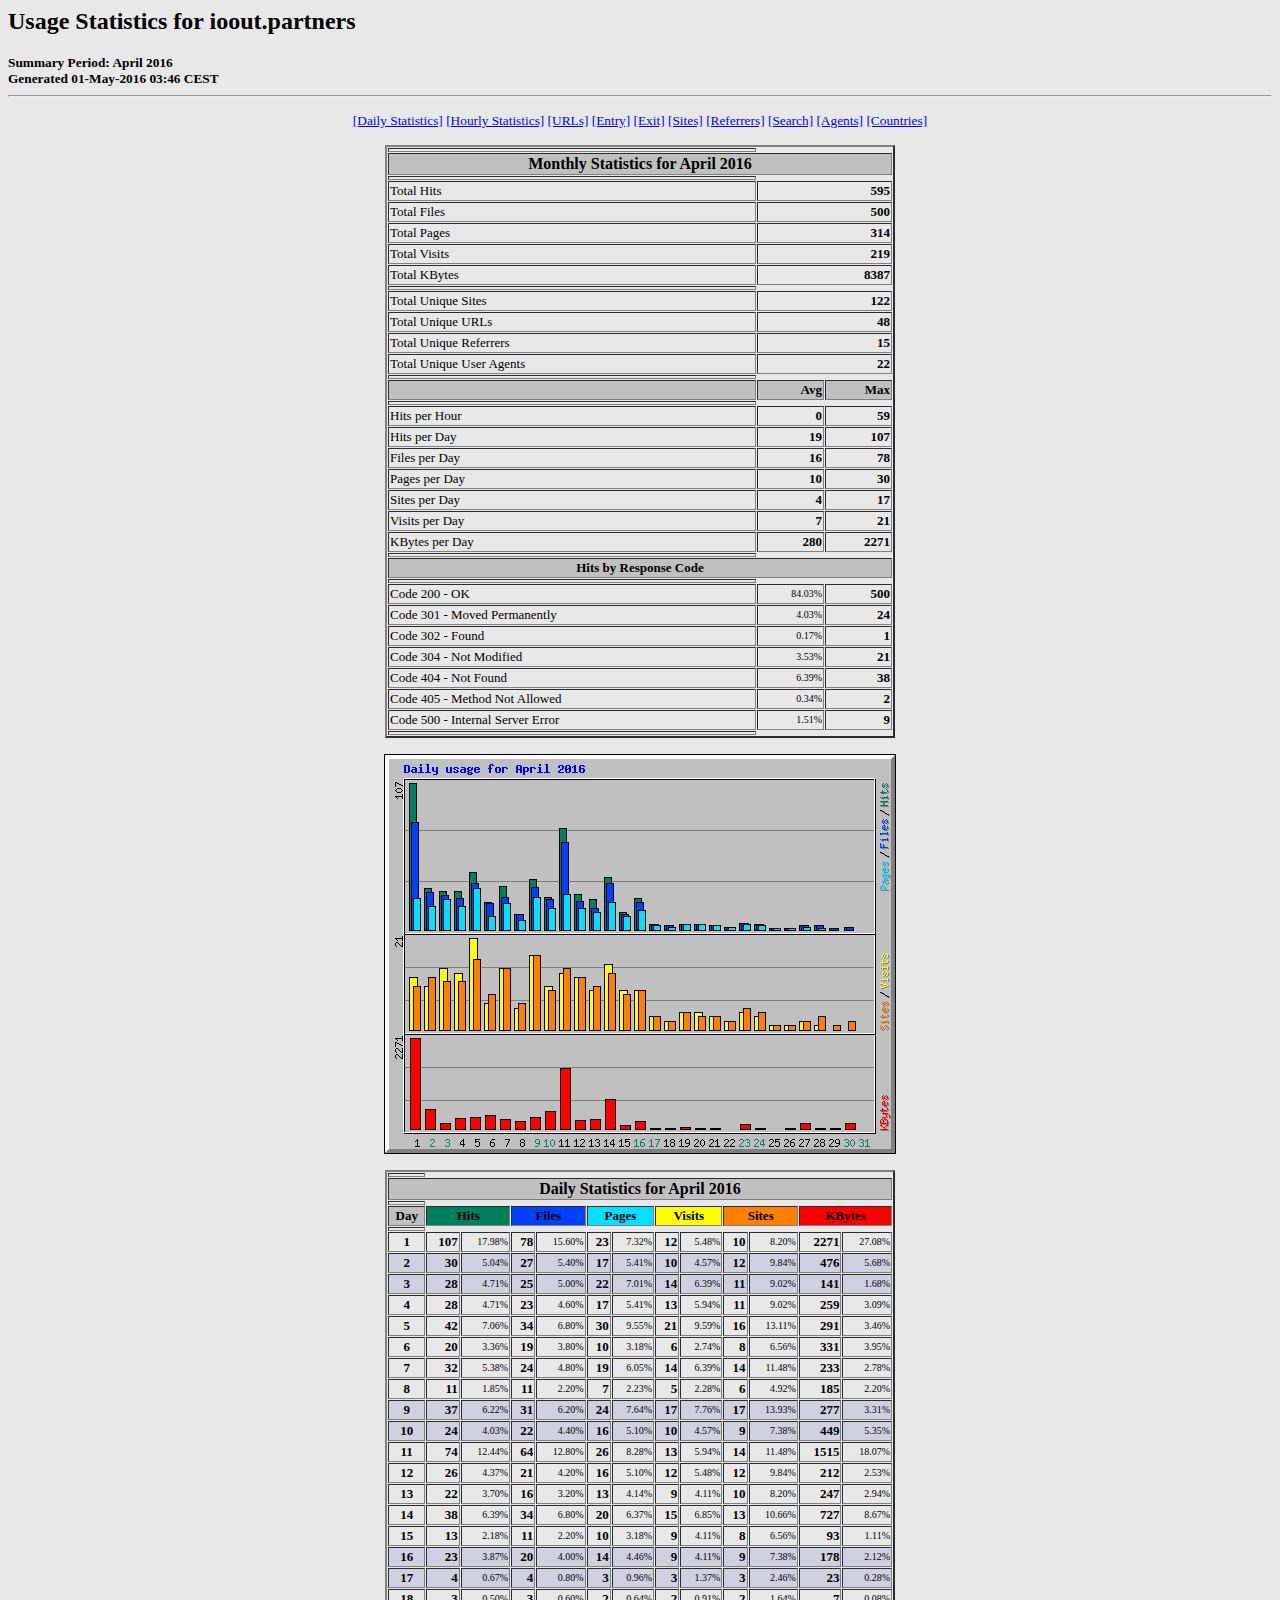
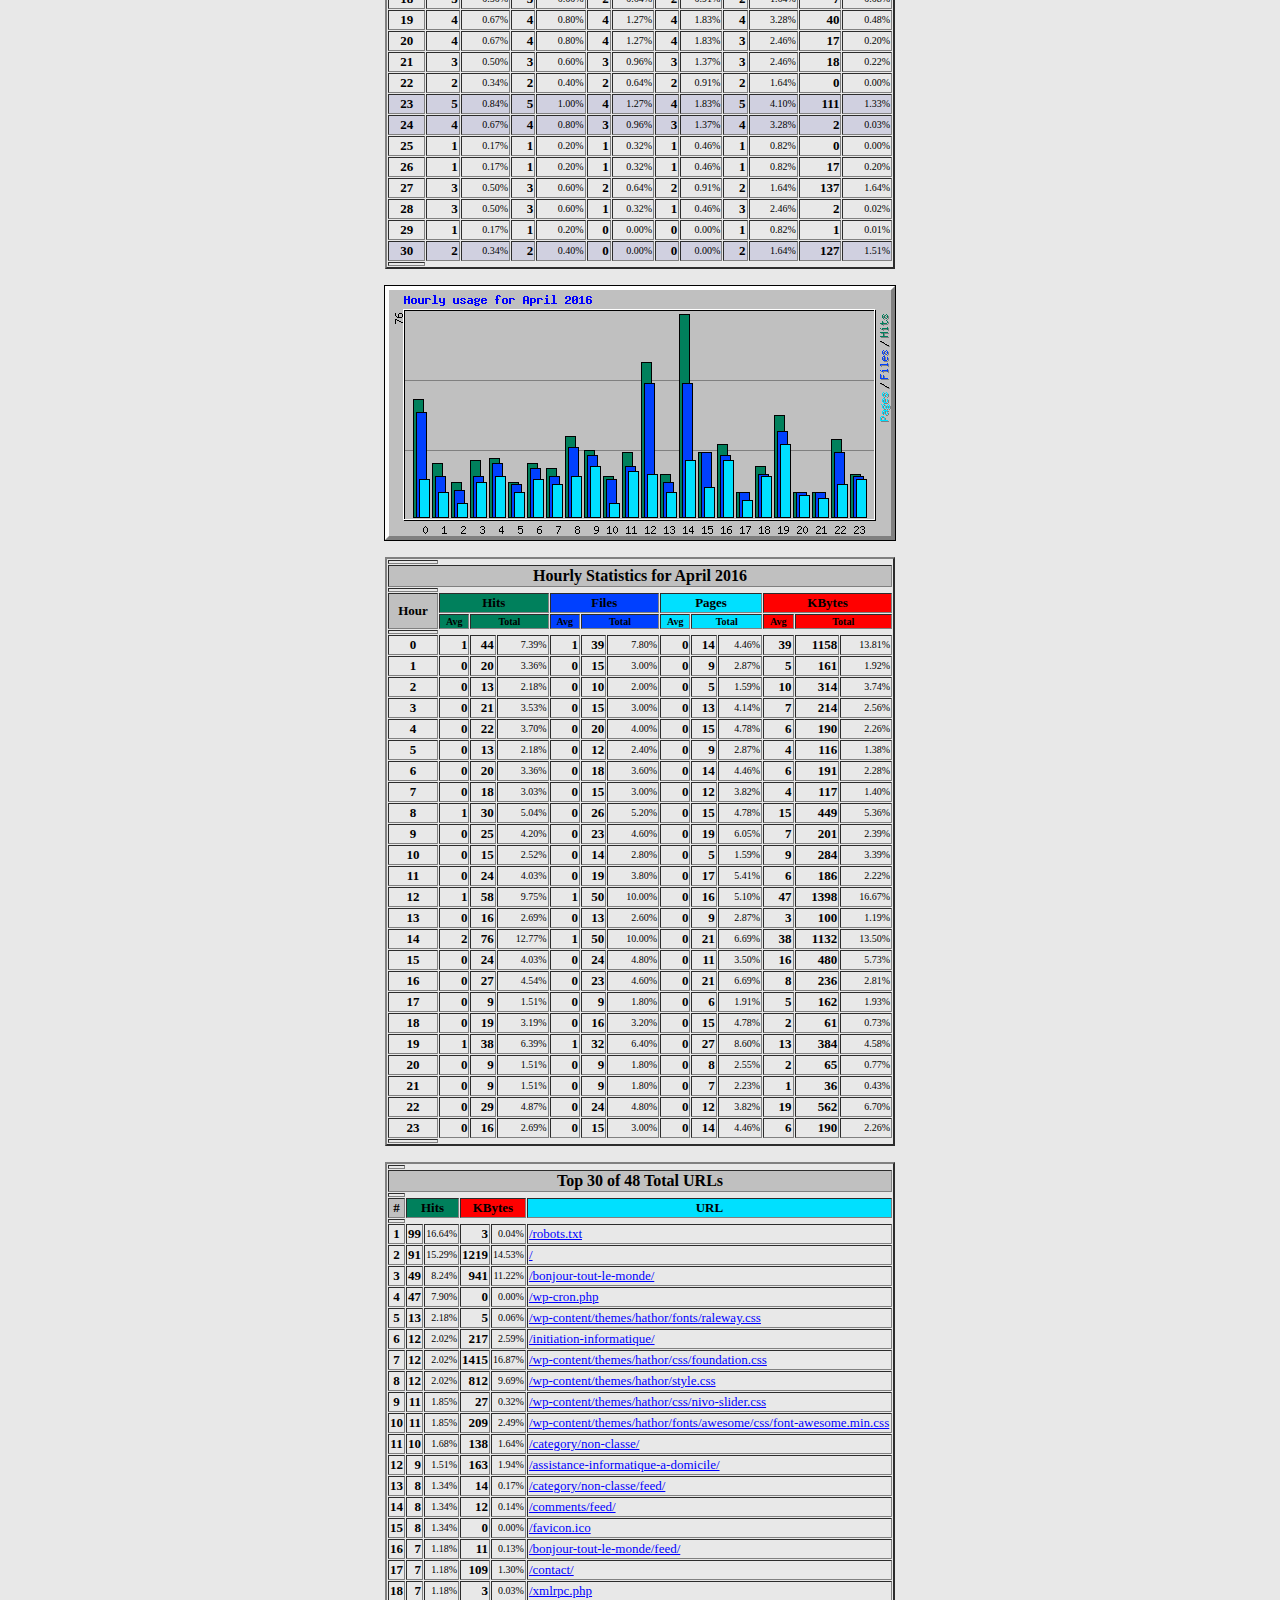
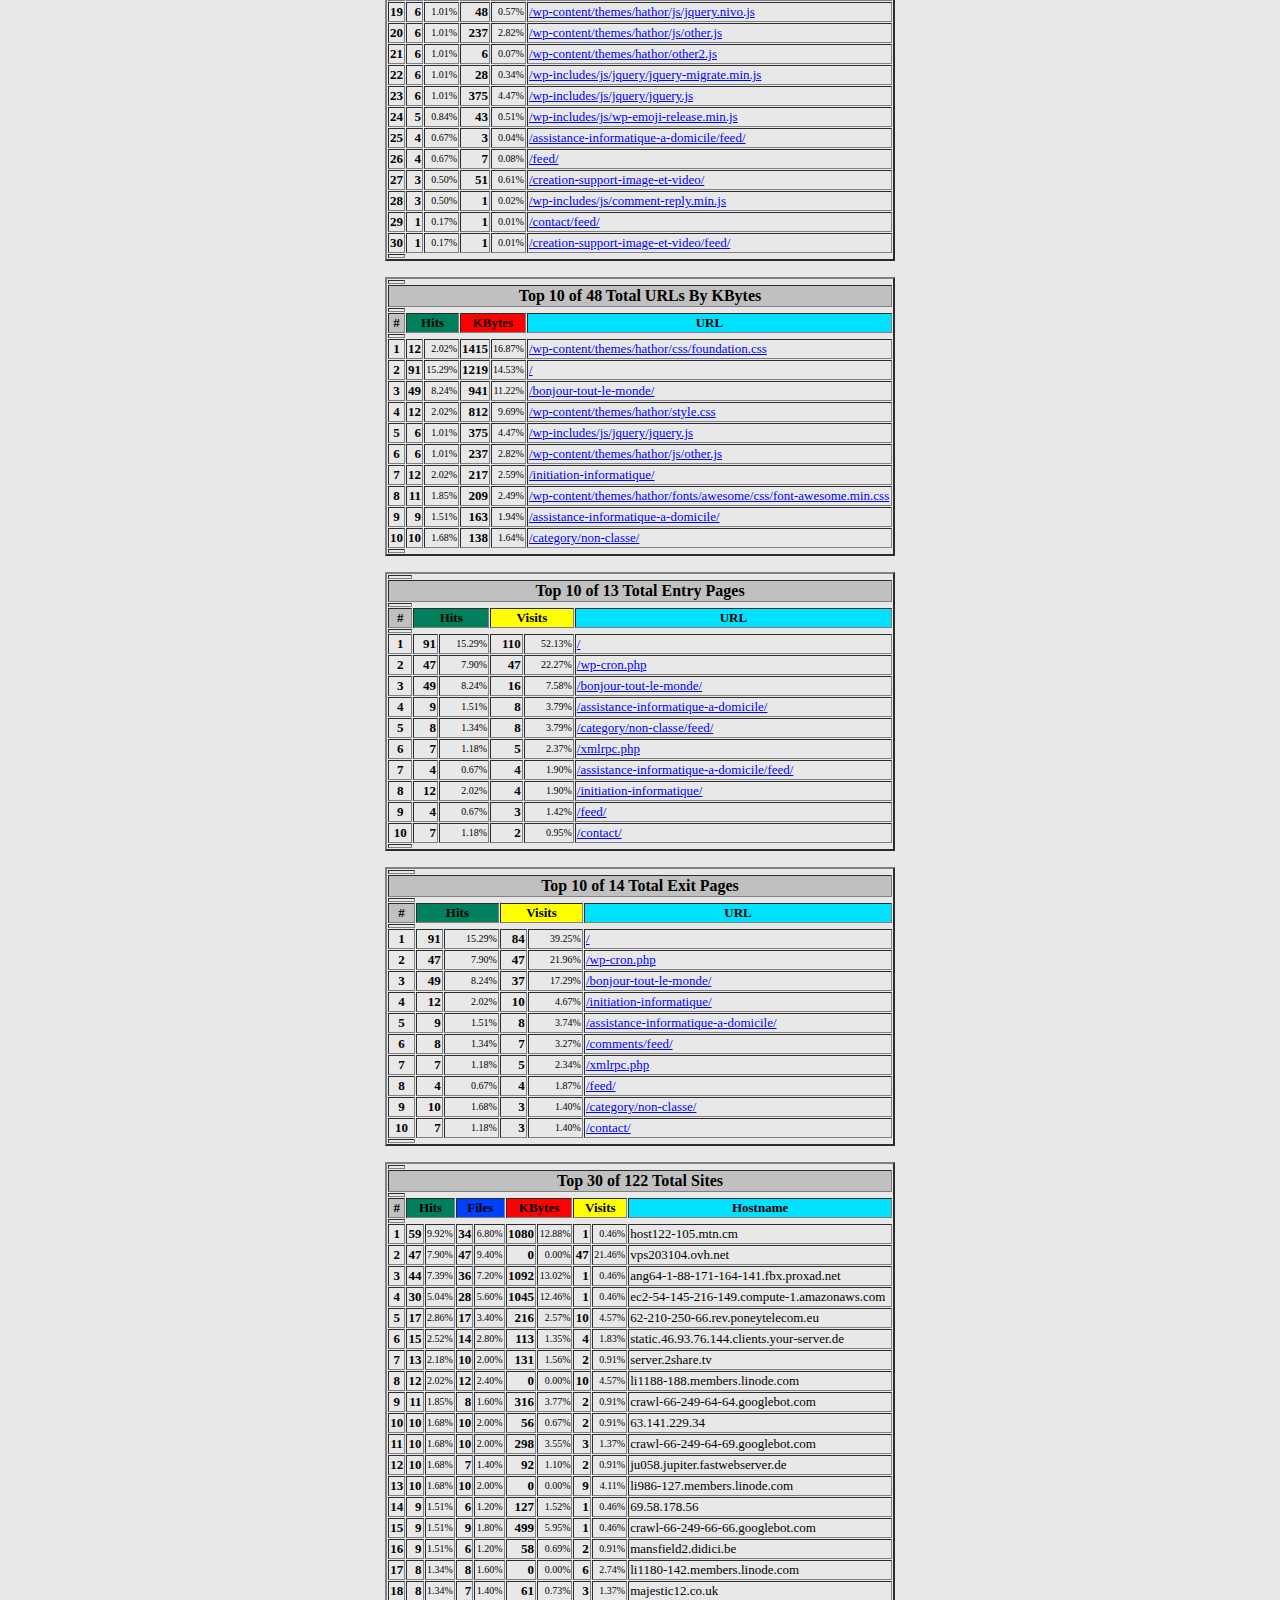
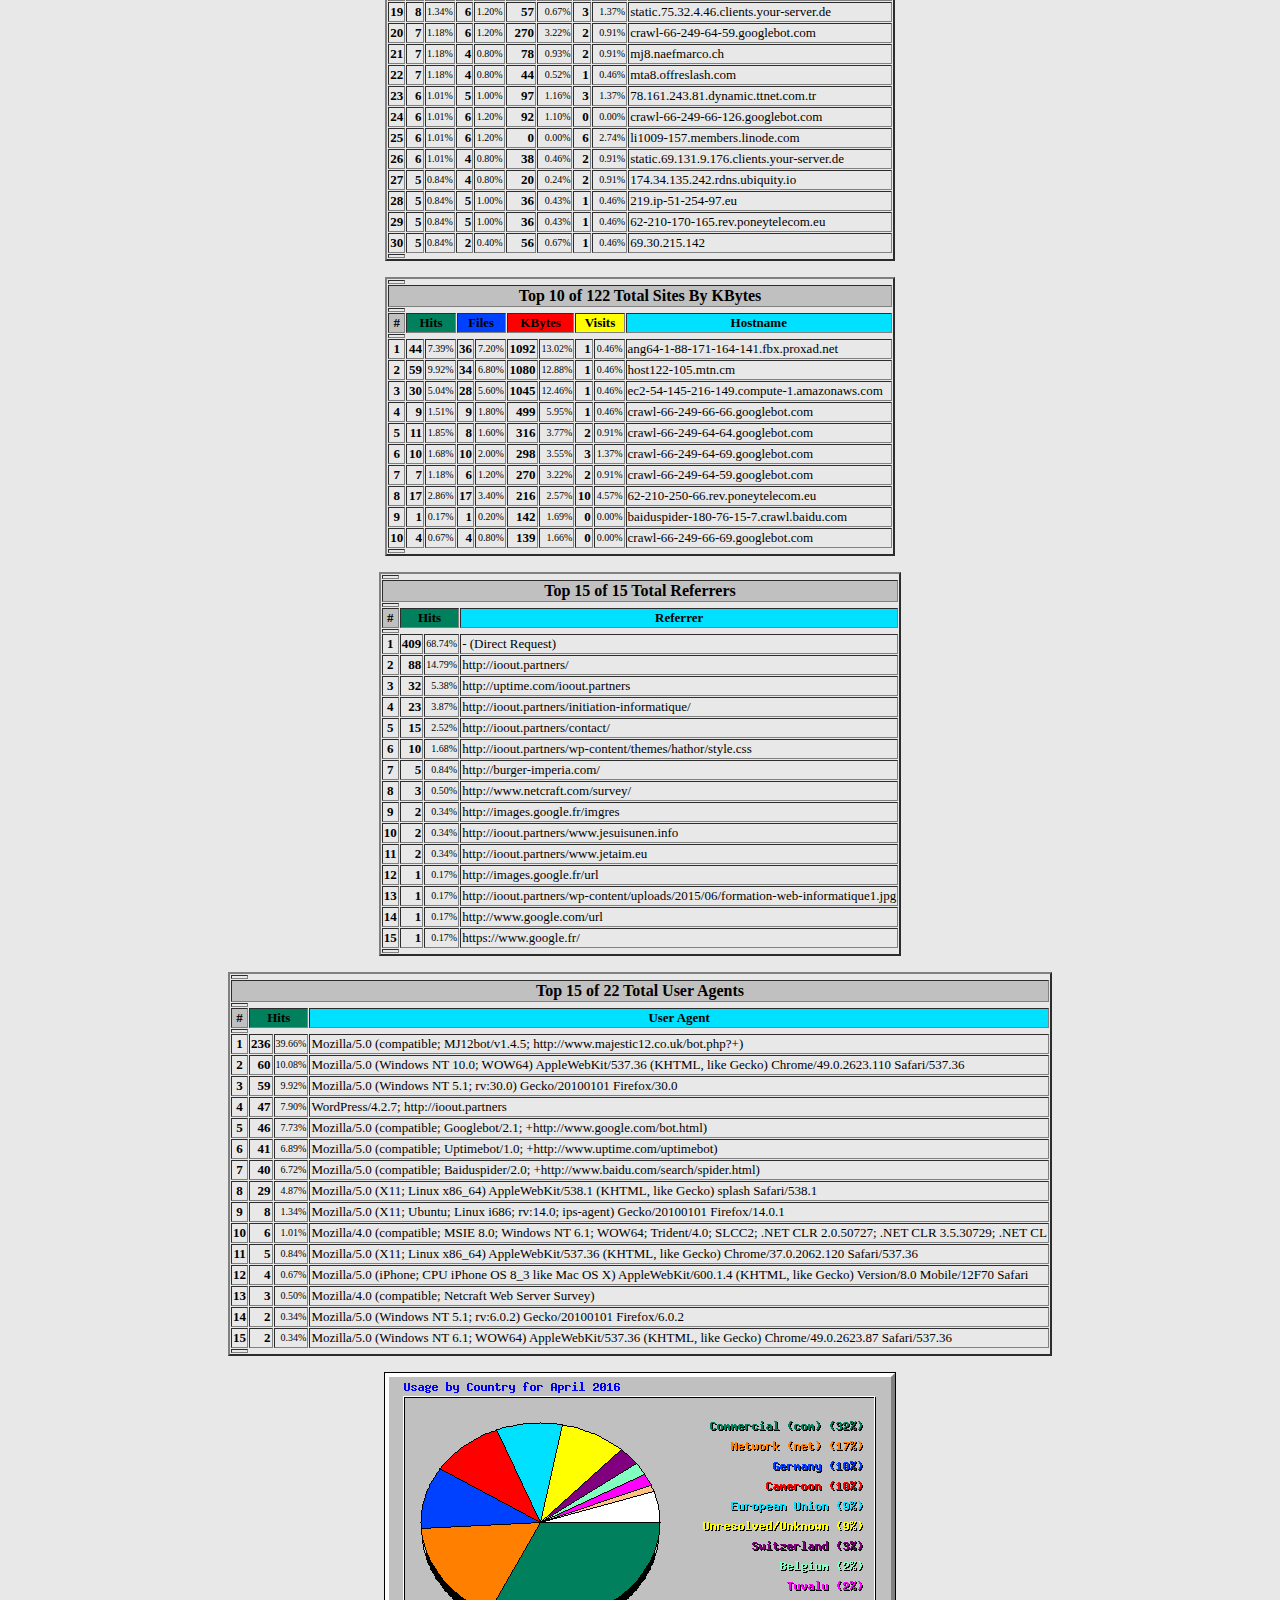
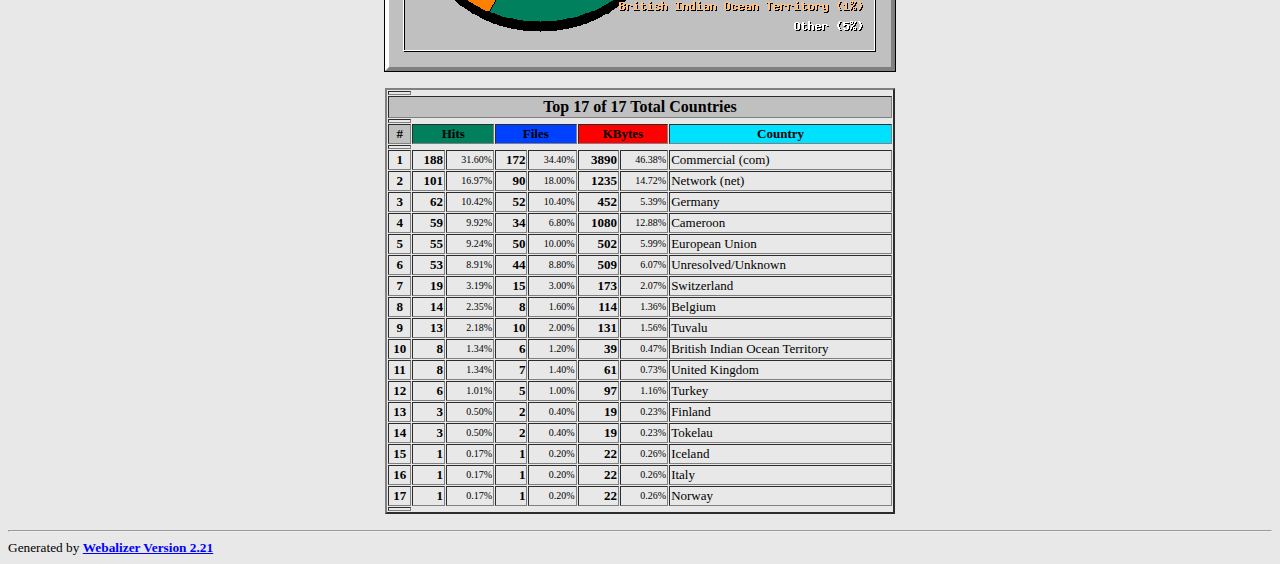
<file: www/stats/usage_201604.html>
<!DOCTYPE HTML PUBLIC "-//W3C//DTD HTML 4.0 Transitional//EN">

<!-- Generated by The Webalizer  Ver. 2.21-02 -->
<!--                                          -->
<!-- Copyright 1997-2009  Bradford L. Barrett -->
<!--                                          -->
<!-- Distributed under the GNU GPL  Version 2 -->
<!--        Full text may be found at:        -->
<!--         http://www.webalizer.org         -->
<!--                                          -->
<!--  Give the power back to the programmers  -->
<!--   Support the Free Software Foundation   -->
<!--           (http://www.fsf.org)           -->
<!--                                          -->
<!-- *** Generated: 01-May-2016 03:46 CEST *** -->

<HTML lang="en">
<HEAD>
 <TITLE>Usage Statistics for ioout.partners - April 2016</TITLE>
</HEAD>

<BODY BGCOLOR="#E8E8E8" TEXT="#000000" LINK="#0000FF" VLINK="#FF0000">
<H2>Usage Statistics for ioout.partners</H2>
<SMALL><STRONG>
Summary Period: April 2016<BR>
Generated 01-May-2016 03:46 CEST<BR>
</STRONG></SMALL>
<CENTER>
<HR>
<P>
<SMALL>
<A HREF="#DAYSTATS">[Daily Statistics]</A>
<A HREF="#HOURSTATS">[Hourly Statistics]</A>
<A HREF="#TOPURLS">[URLs]</A>
<A HREF="#TOPENTRY">[Entry]</A>
<A HREF="#TOPEXIT">[Exit]</A>
<A HREF="#TOPSITES">[Sites]</A>
<A HREF="#TOPREFS">[Referrers]</A>
<A HREF="#TOPSEARCH">[Search]</A>
<A HREF="#TOPAGENTS">[Agents]</A>
<A HREF="#TOPCTRYS">[Countries]</A>
</SMALL>
<P>
<TABLE WIDTH=510 BORDER=2 CELLSPACING=1 CELLPADDING=1>
<TR><TH HEIGHT=4></TH></TR>
<TR><TH COLSPAN=3 ALIGN=center BGCOLOR="#C0C0C0">Monthly Statistics for April 2016</TH></TR>
<TR><TH HEIGHT=4></TH></TR>
<TR><TD WIDTH=380><FONT SIZE="-1">Total Hits</FONT></TD>
<TD ALIGN=right COLSPAN=2><FONT SIZE="-1"><B>595</B></FONT></TD></TR>
<TR><TD WIDTH=380><FONT SIZE="-1">Total Files</FONT></TD>
<TD ALIGN=right COLSPAN=2><FONT SIZE="-1"><B>500</B></FONT></TD></TR>
<TR><TD WIDTH=380><FONT SIZE="-1">Total Pages</FONT></TD>
<TD ALIGN=right COLSPAN=2><FONT SIZE="-1"><B>314</B></FONT></TD></TR>
<TR><TD WIDTH=380><FONT SIZE="-1">Total Visits</FONT></TD>
<TD ALIGN=right COLSPAN=2><FONT SIZE="-1"><B>219</B></FONT></TD></TR>
<TR><TD WIDTH=380><FONT SIZE="-1">Total KBytes</FONT></TD>
<TD ALIGN=right COLSPAN=2><FONT SIZE="-1"><B>8387</B></FONT></TD></TR>
<TR><TH HEIGHT=4></TH></TR>
<TR><TD WIDTH=380><FONT SIZE="-1">Total Unique Sites</FONT></TD>
<TD ALIGN=right COLSPAN=2><FONT SIZE="-1"><B>122</B></FONT></TD></TR>
<TR><TD WIDTH=380><FONT SIZE="-1">Total Unique URLs</FONT></TD>
<TD ALIGN=right COLSPAN=2><FONT SIZE="-1"><B>48</B></FONT></TD></TR>
<TR><TD WIDTH=380><FONT SIZE="-1">Total Unique Referrers</FONT></TD>
<TD ALIGN=right COLSPAN=2><FONT SIZE="-1"><B>15</B></FONT></TD></TR>
<TR><TD WIDTH=380><FONT SIZE="-1">Total Unique User Agents</FONT></TD>
<TD ALIGN=right COLSPAN=2><FONT SIZE="-1"><B>22</B></FONT></TD></TR>
<TR><TH HEIGHT=4></TH></TR>
<TR><TH WIDTH=380 BGCOLOR="#C0C0C0"><FONT SIZE=-1 COLOR="#C0C0C0">.</FONT></TH>
<TH WIDTH=65 BGCOLOR="#C0C0C0" ALIGN=right><FONT SIZE=-1>Avg </FONT></TH>
<TH WIDTH=65 BGCOLOR="#C0C0C0" ALIGN=right><FONT SIZE=-1>Max </FONT></TH></TR>
<TR><TH HEIGHT=4></TH></TR>
<TR><TD><FONT SIZE="-1">Hits per Hour</FONT></TD>
<TD ALIGN=right WIDTH=65><FONT SIZE="-1"><B>0</B></FONT></TD>
<TD WIDTH=65 ALIGN=right><FONT SIZE=-1><B>59</B></FONT></TD></TR>
<TR><TD><FONT SIZE="-1">Hits per Day</FONT></TD>
<TD ALIGN=right WIDTH=65><FONT SIZE="-1"><B>19</B></FONT></TD>
<TD WIDTH=65 ALIGN=right><FONT SIZE=-1><B>107</B></FONT></TD></TR>
<TR><TD><FONT SIZE="-1">Files per Day</FONT></TD>
<TD ALIGN=right WIDTH=65><FONT SIZE="-1"><B>16</B></FONT></TD>
<TD WIDTH=65 ALIGN=right><FONT SIZE=-1><B>78</B></FONT></TD></TR>
<TR><TD><FONT SIZE="-1">Pages per Day</FONT></TD>
<TD ALIGN=right WIDTH=65><FONT SIZE="-1"><B>10</B></FONT></TD>
<TD WIDTH=65 ALIGN=right><FONT SIZE=-1><B>30</B></FONT></TD></TR>
<TR><TD><FONT SIZE="-1">Sites per Day</FONT></TD>
<TD ALIGN=right WIDTH=65><FONT SIZE="-1"><B>4</B></FONT></TD>
<TD WIDTH=65 ALIGN=right><FONT SIZE=-1><B>17</B></FONT></TD></TR>
<TR><TD><FONT SIZE="-1">Visits per Day</FONT></TD>
<TD ALIGN=right WIDTH=65><FONT SIZE="-1"><B>7</B></FONT></TD>
<TD WIDTH=65 ALIGN=right><FONT SIZE=-1><B>21</B></FONT></TD></TR>
<TR><TD><FONT SIZE="-1">KBytes per Day</FONT></TD>
<TD ALIGN=right WIDTH=65><FONT SIZE="-1"><B>280</B></FONT></TD>
<TD WIDTH=65 ALIGN=right><FONT SIZE=-1><B>2271</B></FONT></TD></TR>
<TR><TH HEIGHT=4></TH></TR>
<TR><TH COLSPAN=3 ALIGN=center BGCOLOR="#C0C0C0">
<FONT SIZE="-1">Hits by Response Code</FONT></TH></TR>
<TR><TH HEIGHT=4></TH></TR>
<TR><TD><FONT SIZE="-1">Code 200 - OK</FONT></TD>
<TD ALIGN=right><FONT SIZE="-2">84.03%</FONT></TD>
<TD ALIGN=right><FONT SIZE="-1"><B>500</B></FONT></TD></TR>
<TR><TD><FONT SIZE="-1">Code 301 - Moved Permanently</FONT></TD>
<TD ALIGN=right><FONT SIZE="-2">4.03%</FONT></TD>
<TD ALIGN=right><FONT SIZE="-1"><B>24</B></FONT></TD></TR>
<TR><TD><FONT SIZE="-1">Code 302 - Found</FONT></TD>
<TD ALIGN=right><FONT SIZE="-2">0.17%</FONT></TD>
<TD ALIGN=right><FONT SIZE="-1"><B>1</B></FONT></TD></TR>
<TR><TD><FONT SIZE="-1">Code 304 - Not Modified</FONT></TD>
<TD ALIGN=right><FONT SIZE="-2">3.53%</FONT></TD>
<TD ALIGN=right><FONT SIZE="-1"><B>21</B></FONT></TD></TR>
<TR><TD><FONT SIZE="-1">Code 404 - Not Found</FONT></TD>
<TD ALIGN=right><FONT SIZE="-2">6.39%</FONT></TD>
<TD ALIGN=right><FONT SIZE="-1"><B>38</B></FONT></TD></TR>
<TR><TD><FONT SIZE="-1">Code 405 - Method Not Allowed</FONT></TD>
<TD ALIGN=right><FONT SIZE="-2">0.34%</FONT></TD>
<TD ALIGN=right><FONT SIZE="-1"><B>2</B></FONT></TD></TR>
<TR><TD><FONT SIZE="-1">Code 500 - Internal Server Error</FONT></TD>
<TD ALIGN=right><FONT SIZE="-2">1.51%</FONT></TD>
<TD ALIGN=right><FONT SIZE="-1"><B>9</B></FONT></TD></TR>
<TR><TH HEIGHT=4></TH></TR>
</TABLE>
<P>
<A NAME="DAYSTATS"></A>
<IMG SRC="daily_usage_201604.png" ALT="Daily usage for April 2016" HEIGHT=400 WIDTH=512><P>
<TABLE WIDTH=510 BORDER=2 CELLSPACING=1 CELLPADDING=1>
<TR><TH HEIGHT=4></TH></TR>
<TR><TH BGCOLOR="#C0C0C0" COLSPAN=13 ALIGN=center>Daily Statistics for April 2016</TH></TR>
<TR><TH HEIGHT=4></TH></TR>
<TR><TH ALIGN=center BGCOLOR="#C0C0C0"><FONT SIZE="-1">Day</FONT></TH>
<TH ALIGN=center BGCOLOR="#00805c" COLSPAN=2><FONT SIZE="-1">Hits</FONT></TH>
<TH ALIGN=center BGCOLOR="#0040ff" COLSPAN=2><FONT SIZE="-1">Files</FONT></TH>
<TH ALIGN=center BGCOLOR="#00e0ff" COLSPAN=2><FONT SIZE="-1">Pages</FONT></TH>
<TH ALIGN=center BGCOLOR="#ffff00" COLSPAN=2><FONT SIZE="-1">Visits</FONT></TH>
<TH ALIGN=center BGCOLOR="#ff8000" COLSPAN=2><FONT SIZE="-1">Sites</FONT></TH>
<TH ALIGN=center BGCOLOR="#ff0000" COLSPAN=2><FONT SIZE="-1">KBytes</FONT></TH></TR>
<TR><TH HEIGHT=4></TH></TR>
<TR><TD ALIGN=center><FONT SIZE="-1"><B>1</B></FONT></TD>
<TD ALIGN=right><FONT SIZE="-1"><B>107</B></FONT></TD>
<TD ALIGN=right><FONT SIZE="-2">17.98%</FONT></TD>
<TD ALIGN=right><FONT SIZE="-1"><B>78</B></FONT></TD>
<TD ALIGN=right><FONT SIZE="-2">15.60%</FONT></TD>
<TD ALIGN=right><FONT SIZE="-1"><B>23</B></FONT></TD>
<TD ALIGN=right><FONT SIZE="-2">7.32%</FONT></TD>
<TD ALIGN=right><FONT SIZE="-1"><B>12</B></FONT></TD>
<TD ALIGN=right><FONT SIZE="-2">5.48%</FONT></TD>
<TD ALIGN=right><FONT SIZE="-1"><B>10</B></FONT></TD>
<TD ALIGN=right><FONT SIZE="-2">8.20%</FONT></TD>
<TD ALIGN=right><FONT SIZE="-1"><B>2271</B></FONT></TD>
<TD ALIGN=right><FONT SIZE="-2">27.08%</FONT></TD></TR>
<TR BGCOLOR="#D0D0E0"><TD ALIGN=center><FONT SIZE="-1"><B>2</B></FONT></TD>
<TD ALIGN=right><FONT SIZE="-1"><B>30</B></FONT></TD>
<TD ALIGN=right><FONT SIZE="-2">5.04%</FONT></TD>
<TD ALIGN=right><FONT SIZE="-1"><B>27</B></FONT></TD>
<TD ALIGN=right><FONT SIZE="-2">5.40%</FONT></TD>
<TD ALIGN=right><FONT SIZE="-1"><B>17</B></FONT></TD>
<TD ALIGN=right><FONT SIZE="-2">5.41%</FONT></TD>
<TD ALIGN=right><FONT SIZE="-1"><B>10</B></FONT></TD>
<TD ALIGN=right><FONT SIZE="-2">4.57%</FONT></TD>
<TD ALIGN=right><FONT SIZE="-1"><B>12</B></FONT></TD>
<TD ALIGN=right><FONT SIZE="-2">9.84%</FONT></TD>
<TD ALIGN=right><FONT SIZE="-1"><B>476</B></FONT></TD>
<TD ALIGN=right><FONT SIZE="-2">5.68%</FONT></TD></TR>
<TR BGCOLOR="#D0D0E0"><TD ALIGN=center><FONT SIZE="-1"><B>3</B></FONT></TD>
<TD ALIGN=right><FONT SIZE="-1"><B>28</B></FONT></TD>
<TD ALIGN=right><FONT SIZE="-2">4.71%</FONT></TD>
<TD ALIGN=right><FONT SIZE="-1"><B>25</B></FONT></TD>
<TD ALIGN=right><FONT SIZE="-2">5.00%</FONT></TD>
<TD ALIGN=right><FONT SIZE="-1"><B>22</B></FONT></TD>
<TD ALIGN=right><FONT SIZE="-2">7.01%</FONT></TD>
<TD ALIGN=right><FONT SIZE="-1"><B>14</B></FONT></TD>
<TD ALIGN=right><FONT SIZE="-2">6.39%</FONT></TD>
<TD ALIGN=right><FONT SIZE="-1"><B>11</B></FONT></TD>
<TD ALIGN=right><FONT SIZE="-2">9.02%</FONT></TD>
<TD ALIGN=right><FONT SIZE="-1"><B>141</B></FONT></TD>
<TD ALIGN=right><FONT SIZE="-2">1.68%</FONT></TD></TR>
<TR><TD ALIGN=center><FONT SIZE="-1"><B>4</B></FONT></TD>
<TD ALIGN=right><FONT SIZE="-1"><B>28</B></FONT></TD>
<TD ALIGN=right><FONT SIZE="-2">4.71%</FONT></TD>
<TD ALIGN=right><FONT SIZE="-1"><B>23</B></FONT></TD>
<TD ALIGN=right><FONT SIZE="-2">4.60%</FONT></TD>
<TD ALIGN=right><FONT SIZE="-1"><B>17</B></FONT></TD>
<TD ALIGN=right><FONT SIZE="-2">5.41%</FONT></TD>
<TD ALIGN=right><FONT SIZE="-1"><B>13</B></FONT></TD>
<TD ALIGN=right><FONT SIZE="-2">5.94%</FONT></TD>
<TD ALIGN=right><FONT SIZE="-1"><B>11</B></FONT></TD>
<TD ALIGN=right><FONT SIZE="-2">9.02%</FONT></TD>
<TD ALIGN=right><FONT SIZE="-1"><B>259</B></FONT></TD>
<TD ALIGN=right><FONT SIZE="-2">3.09%</FONT></TD></TR>
<TR><TD ALIGN=center><FONT SIZE="-1"><B>5</B></FONT></TD>
<TD ALIGN=right><FONT SIZE="-1"><B>42</B></FONT></TD>
<TD ALIGN=right><FONT SIZE="-2">7.06%</FONT></TD>
<TD ALIGN=right><FONT SIZE="-1"><B>34</B></FONT></TD>
<TD ALIGN=right><FONT SIZE="-2">6.80%</FONT></TD>
<TD ALIGN=right><FONT SIZE="-1"><B>30</B></FONT></TD>
<TD ALIGN=right><FONT SIZE="-2">9.55%</FONT></TD>
<TD ALIGN=right><FONT SIZE="-1"><B>21</B></FONT></TD>
<TD ALIGN=right><FONT SIZE="-2">9.59%</FONT></TD>
<TD ALIGN=right><FONT SIZE="-1"><B>16</B></FONT></TD>
<TD ALIGN=right><FONT SIZE="-2">13.11%</FONT></TD>
<TD ALIGN=right><FONT SIZE="-1"><B>291</B></FONT></TD>
<TD ALIGN=right><FONT SIZE="-2">3.46%</FONT></TD></TR>
<TR><TD ALIGN=center><FONT SIZE="-1"><B>6</B></FONT></TD>
<TD ALIGN=right><FONT SIZE="-1"><B>20</B></FONT></TD>
<TD ALIGN=right><FONT SIZE="-2">3.36%</FONT></TD>
<TD ALIGN=right><FONT SIZE="-1"><B>19</B></FONT></TD>
<TD ALIGN=right><FONT SIZE="-2">3.80%</FONT></TD>
<TD ALIGN=right><FONT SIZE="-1"><B>10</B></FONT></TD>
<TD ALIGN=right><FONT SIZE="-2">3.18%</FONT></TD>
<TD ALIGN=right><FONT SIZE="-1"><B>6</B></FONT></TD>
<TD ALIGN=right><FONT SIZE="-2">2.74%</FONT></TD>
<TD ALIGN=right><FONT SIZE="-1"><B>8</B></FONT></TD>
<TD ALIGN=right><FONT SIZE="-2">6.56%</FONT></TD>
<TD ALIGN=right><FONT SIZE="-1"><B>331</B></FONT></TD>
<TD ALIGN=right><FONT SIZE="-2">3.95%</FONT></TD></TR>
<TR><TD ALIGN=center><FONT SIZE="-1"><B>7</B></FONT></TD>
<TD ALIGN=right><FONT SIZE="-1"><B>32</B></FONT></TD>
<TD ALIGN=right><FONT SIZE="-2">5.38%</FONT></TD>
<TD ALIGN=right><FONT SIZE="-1"><B>24</B></FONT></TD>
<TD ALIGN=right><FONT SIZE="-2">4.80%</FONT></TD>
<TD ALIGN=right><FONT SIZE="-1"><B>19</B></FONT></TD>
<TD ALIGN=right><FONT SIZE="-2">6.05%</FONT></TD>
<TD ALIGN=right><FONT SIZE="-1"><B>14</B></FONT></TD>
<TD ALIGN=right><FONT SIZE="-2">6.39%</FONT></TD>
<TD ALIGN=right><FONT SIZE="-1"><B>14</B></FONT></TD>
<TD ALIGN=right><FONT SIZE="-2">11.48%</FONT></TD>
<TD ALIGN=right><FONT SIZE="-1"><B>233</B></FONT></TD>
<TD ALIGN=right><FONT SIZE="-2">2.78%</FONT></TD></TR>
<TR><TD ALIGN=center><FONT SIZE="-1"><B>8</B></FONT></TD>
<TD ALIGN=right><FONT SIZE="-1"><B>11</B></FONT></TD>
<TD ALIGN=right><FONT SIZE="-2">1.85%</FONT></TD>
<TD ALIGN=right><FONT SIZE="-1"><B>11</B></FONT></TD>
<TD ALIGN=right><FONT SIZE="-2">2.20%</FONT></TD>
<TD ALIGN=right><FONT SIZE="-1"><B>7</B></FONT></TD>
<TD ALIGN=right><FONT SIZE="-2">2.23%</FONT></TD>
<TD ALIGN=right><FONT SIZE="-1"><B>5</B></FONT></TD>
<TD ALIGN=right><FONT SIZE="-2">2.28%</FONT></TD>
<TD ALIGN=right><FONT SIZE="-1"><B>6</B></FONT></TD>
<TD ALIGN=right><FONT SIZE="-2">4.92%</FONT></TD>
<TD ALIGN=right><FONT SIZE="-1"><B>185</B></FONT></TD>
<TD ALIGN=right><FONT SIZE="-2">2.20%</FONT></TD></TR>
<TR BGCOLOR="#D0D0E0"><TD ALIGN=center><FONT SIZE="-1"><B>9</B></FONT></TD>
<TD ALIGN=right><FONT SIZE="-1"><B>37</B></FONT></TD>
<TD ALIGN=right><FONT SIZE="-2">6.22%</FONT></TD>
<TD ALIGN=right><FONT SIZE="-1"><B>31</B></FONT></TD>
<TD ALIGN=right><FONT SIZE="-2">6.20%</FONT></TD>
<TD ALIGN=right><FONT SIZE="-1"><B>24</B></FONT></TD>
<TD ALIGN=right><FONT SIZE="-2">7.64%</FONT></TD>
<TD ALIGN=right><FONT SIZE="-1"><B>17</B></FONT></TD>
<TD ALIGN=right><FONT SIZE="-2">7.76%</FONT></TD>
<TD ALIGN=right><FONT SIZE="-1"><B>17</B></FONT></TD>
<TD ALIGN=right><FONT SIZE="-2">13.93%</FONT></TD>
<TD ALIGN=right><FONT SIZE="-1"><B>277</B></FONT></TD>
<TD ALIGN=right><FONT SIZE="-2">3.31%</FONT></TD></TR>
<TR BGCOLOR="#D0D0E0"><TD ALIGN=center><FONT SIZE="-1"><B>10</B></FONT></TD>
<TD ALIGN=right><FONT SIZE="-1"><B>24</B></FONT></TD>
<TD ALIGN=right><FONT SIZE="-2">4.03%</FONT></TD>
<TD ALIGN=right><FONT SIZE="-1"><B>22</B></FONT></TD>
<TD ALIGN=right><FONT SIZE="-2">4.40%</FONT></TD>
<TD ALIGN=right><FONT SIZE="-1"><B>16</B></FONT></TD>
<TD ALIGN=right><FONT SIZE="-2">5.10%</FONT></TD>
<TD ALIGN=right><FONT SIZE="-1"><B>10</B></FONT></TD>
<TD ALIGN=right><FONT SIZE="-2">4.57%</FONT></TD>
<TD ALIGN=right><FONT SIZE="-1"><B>9</B></FONT></TD>
<TD ALIGN=right><FONT SIZE="-2">7.38%</FONT></TD>
<TD ALIGN=right><FONT SIZE="-1"><B>449</B></FONT></TD>
<TD ALIGN=right><FONT SIZE="-2">5.35%</FONT></TD></TR>
<TR><TD ALIGN=center><FONT SIZE="-1"><B>11</B></FONT></TD>
<TD ALIGN=right><FONT SIZE="-1"><B>74</B></FONT></TD>
<TD ALIGN=right><FONT SIZE="-2">12.44%</FONT></TD>
<TD ALIGN=right><FONT SIZE="-1"><B>64</B></FONT></TD>
<TD ALIGN=right><FONT SIZE="-2">12.80%</FONT></TD>
<TD ALIGN=right><FONT SIZE="-1"><B>26</B></FONT></TD>
<TD ALIGN=right><FONT SIZE="-2">8.28%</FONT></TD>
<TD ALIGN=right><FONT SIZE="-1"><B>13</B></FONT></TD>
<TD ALIGN=right><FONT SIZE="-2">5.94%</FONT></TD>
<TD ALIGN=right><FONT SIZE="-1"><B>14</B></FONT></TD>
<TD ALIGN=right><FONT SIZE="-2">11.48%</FONT></TD>
<TD ALIGN=right><FONT SIZE="-1"><B>1515</B></FONT></TD>
<TD ALIGN=right><FONT SIZE="-2">18.07%</FONT></TD></TR>
<TR><TD ALIGN=center><FONT SIZE="-1"><B>12</B></FONT></TD>
<TD ALIGN=right><FONT SIZE="-1"><B>26</B></FONT></TD>
<TD ALIGN=right><FONT SIZE="-2">4.37%</FONT></TD>
<TD ALIGN=right><FONT SIZE="-1"><B>21</B></FONT></TD>
<TD ALIGN=right><FONT SIZE="-2">4.20%</FONT></TD>
<TD ALIGN=right><FONT SIZE="-1"><B>16</B></FONT></TD>
<TD ALIGN=right><FONT SIZE="-2">5.10%</FONT></TD>
<TD ALIGN=right><FONT SIZE="-1"><B>12</B></FONT></TD>
<TD ALIGN=right><FONT SIZE="-2">5.48%</FONT></TD>
<TD ALIGN=right><FONT SIZE="-1"><B>12</B></FONT></TD>
<TD ALIGN=right><FONT SIZE="-2">9.84%</FONT></TD>
<TD ALIGN=right><FONT SIZE="-1"><B>212</B></FONT></TD>
<TD ALIGN=right><FONT SIZE="-2">2.53%</FONT></TD></TR>
<TR><TD ALIGN=center><FONT SIZE="-1"><B>13</B></FONT></TD>
<TD ALIGN=right><FONT SIZE="-1"><B>22</B></FONT></TD>
<TD ALIGN=right><FONT SIZE="-2">3.70%</FONT></TD>
<TD ALIGN=right><FONT SIZE="-1"><B>16</B></FONT></TD>
<TD ALIGN=right><FONT SIZE="-2">3.20%</FONT></TD>
<TD ALIGN=right><FONT SIZE="-1"><B>13</B></FONT></TD>
<TD ALIGN=right><FONT SIZE="-2">4.14%</FONT></TD>
<TD ALIGN=right><FONT SIZE="-1"><B>9</B></FONT></TD>
<TD ALIGN=right><FONT SIZE="-2">4.11%</FONT></TD>
<TD ALIGN=right><FONT SIZE="-1"><B>10</B></FONT></TD>
<TD ALIGN=right><FONT SIZE="-2">8.20%</FONT></TD>
<TD ALIGN=right><FONT SIZE="-1"><B>247</B></FONT></TD>
<TD ALIGN=right><FONT SIZE="-2">2.94%</FONT></TD></TR>
<TR><TD ALIGN=center><FONT SIZE="-1"><B>14</B></FONT></TD>
<TD ALIGN=right><FONT SIZE="-1"><B>38</B></FONT></TD>
<TD ALIGN=right><FONT SIZE="-2">6.39%</FONT></TD>
<TD ALIGN=right><FONT SIZE="-1"><B>34</B></FONT></TD>
<TD ALIGN=right><FONT SIZE="-2">6.80%</FONT></TD>
<TD ALIGN=right><FONT SIZE="-1"><B>20</B></FONT></TD>
<TD ALIGN=right><FONT SIZE="-2">6.37%</FONT></TD>
<TD ALIGN=right><FONT SIZE="-1"><B>15</B></FONT></TD>
<TD ALIGN=right><FONT SIZE="-2">6.85%</FONT></TD>
<TD ALIGN=right><FONT SIZE="-1"><B>13</B></FONT></TD>
<TD ALIGN=right><FONT SIZE="-2">10.66%</FONT></TD>
<TD ALIGN=right><FONT SIZE="-1"><B>727</B></FONT></TD>
<TD ALIGN=right><FONT SIZE="-2">8.67%</FONT></TD></TR>
<TR><TD ALIGN=center><FONT SIZE="-1"><B>15</B></FONT></TD>
<TD ALIGN=right><FONT SIZE="-1"><B>13</B></FONT></TD>
<TD ALIGN=right><FONT SIZE="-2">2.18%</FONT></TD>
<TD ALIGN=right><FONT SIZE="-1"><B>11</B></FONT></TD>
<TD ALIGN=right><FONT SIZE="-2">2.20%</FONT></TD>
<TD ALIGN=right><FONT SIZE="-1"><B>10</B></FONT></TD>
<TD ALIGN=right><FONT SIZE="-2">3.18%</FONT></TD>
<TD ALIGN=right><FONT SIZE="-1"><B>9</B></FONT></TD>
<TD ALIGN=right><FONT SIZE="-2">4.11%</FONT></TD>
<TD ALIGN=right><FONT SIZE="-1"><B>8</B></FONT></TD>
<TD ALIGN=right><FONT SIZE="-2">6.56%</FONT></TD>
<TD ALIGN=right><FONT SIZE="-1"><B>93</B></FONT></TD>
<TD ALIGN=right><FONT SIZE="-2">1.11%</FONT></TD></TR>
<TR BGCOLOR="#D0D0E0"><TD ALIGN=center><FONT SIZE="-1"><B>16</B></FONT></TD>
<TD ALIGN=right><FONT SIZE="-1"><B>23</B></FONT></TD>
<TD ALIGN=right><FONT SIZE="-2">3.87%</FONT></TD>
<TD ALIGN=right><FONT SIZE="-1"><B>20</B></FONT></TD>
<TD ALIGN=right><FONT SIZE="-2">4.00%</FONT></TD>
<TD ALIGN=right><FONT SIZE="-1"><B>14</B></FONT></TD>
<TD ALIGN=right><FONT SIZE="-2">4.46%</FONT></TD>
<TD ALIGN=right><FONT SIZE="-1"><B>9</B></FONT></TD>
<TD ALIGN=right><FONT SIZE="-2">4.11%</FONT></TD>
<TD ALIGN=right><FONT SIZE="-1"><B>9</B></FONT></TD>
<TD ALIGN=right><FONT SIZE="-2">7.38%</FONT></TD>
<TD ALIGN=right><FONT SIZE="-1"><B>178</B></FONT></TD>
<TD ALIGN=right><FONT SIZE="-2">2.12%</FONT></TD></TR>
<TR BGCOLOR="#D0D0E0"><TD ALIGN=center><FONT SIZE="-1"><B>17</B></FONT></TD>
<TD ALIGN=right><FONT SIZE="-1"><B>4</B></FONT></TD>
<TD ALIGN=right><FONT SIZE="-2">0.67%</FONT></TD>
<TD ALIGN=right><FONT SIZE="-1"><B>4</B></FONT></TD>
<TD ALIGN=right><FONT SIZE="-2">0.80%</FONT></TD>
<TD ALIGN=right><FONT SIZE="-1"><B>3</B></FONT></TD>
<TD ALIGN=right><FONT SIZE="-2">0.96%</FONT></TD>
<TD ALIGN=right><FONT SIZE="-1"><B>3</B></FONT></TD>
<TD ALIGN=right><FONT SIZE="-2">1.37%</FONT></TD>
<TD ALIGN=right><FONT SIZE="-1"><B>3</B></FONT></TD>
<TD ALIGN=right><FONT SIZE="-2">2.46%</FONT></TD>
<TD ALIGN=right><FONT SIZE="-1"><B>23</B></FONT></TD>
<TD ALIGN=right><FONT SIZE="-2">0.28%</FONT></TD></TR>
<TR><TD ALIGN=center><FONT SIZE="-1"><B>18</B></FONT></TD>
<TD ALIGN=right><FONT SIZE="-1"><B>3</B></FONT></TD>
<TD ALIGN=right><FONT SIZE="-2">0.50%</FONT></TD>
<TD ALIGN=right><FONT SIZE="-1"><B>3</B></FONT></TD>
<TD ALIGN=right><FONT SIZE="-2">0.60%</FONT></TD>
<TD ALIGN=right><FONT SIZE="-1"><B>2</B></FONT></TD>
<TD ALIGN=right><FONT SIZE="-2">0.64%</FONT></TD>
<TD ALIGN=right><FONT SIZE="-1"><B>2</B></FONT></TD>
<TD ALIGN=right><FONT SIZE="-2">0.91%</FONT></TD>
<TD ALIGN=right><FONT SIZE="-1"><B>2</B></FONT></TD>
<TD ALIGN=right><FONT SIZE="-2">1.64%</FONT></TD>
<TD ALIGN=right><FONT SIZE="-1"><B>7</B></FONT></TD>
<TD ALIGN=right><FONT SIZE="-2">0.08%</FONT></TD></TR>
<TR><TD ALIGN=center><FONT SIZE="-1"><B>19</B></FONT></TD>
<TD ALIGN=right><FONT SIZE="-1"><B>4</B></FONT></TD>
<TD ALIGN=right><FONT SIZE="-2">0.67%</FONT></TD>
<TD ALIGN=right><FONT SIZE="-1"><B>4</B></FONT></TD>
<TD ALIGN=right><FONT SIZE="-2">0.80%</FONT></TD>
<TD ALIGN=right><FONT SIZE="-1"><B>4</B></FONT></TD>
<TD ALIGN=right><FONT SIZE="-2">1.27%</FONT></TD>
<TD ALIGN=right><FONT SIZE="-1"><B>4</B></FONT></TD>
<TD ALIGN=right><FONT SIZE="-2">1.83%</FONT></TD>
<TD ALIGN=right><FONT SIZE="-1"><B>4</B></FONT></TD>
<TD ALIGN=right><FONT SIZE="-2">3.28%</FONT></TD>
<TD ALIGN=right><FONT SIZE="-1"><B>40</B></FONT></TD>
<TD ALIGN=right><FONT SIZE="-2">0.48%</FONT></TD></TR>
<TR><TD ALIGN=center><FONT SIZE="-1"><B>20</B></FONT></TD>
<TD ALIGN=right><FONT SIZE="-1"><B>4</B></FONT></TD>
<TD ALIGN=right><FONT SIZE="-2">0.67%</FONT></TD>
<TD ALIGN=right><FONT SIZE="-1"><B>4</B></FONT></TD>
<TD ALIGN=right><FONT SIZE="-2">0.80%</FONT></TD>
<TD ALIGN=right><FONT SIZE="-1"><B>4</B></FONT></TD>
<TD ALIGN=right><FONT SIZE="-2">1.27%</FONT></TD>
<TD ALIGN=right><FONT SIZE="-1"><B>4</B></FONT></TD>
<TD ALIGN=right><FONT SIZE="-2">1.83%</FONT></TD>
<TD ALIGN=right><FONT SIZE="-1"><B>3</B></FONT></TD>
<TD ALIGN=right><FONT SIZE="-2">2.46%</FONT></TD>
<TD ALIGN=right><FONT SIZE="-1"><B>17</B></FONT></TD>
<TD ALIGN=right><FONT SIZE="-2">0.20%</FONT></TD></TR>
<TR><TD ALIGN=center><FONT SIZE="-1"><B>21</B></FONT></TD>
<TD ALIGN=right><FONT SIZE="-1"><B>3</B></FONT></TD>
<TD ALIGN=right><FONT SIZE="-2">0.50%</FONT></TD>
<TD ALIGN=right><FONT SIZE="-1"><B>3</B></FONT></TD>
<TD ALIGN=right><FONT SIZE="-2">0.60%</FONT></TD>
<TD ALIGN=right><FONT SIZE="-1"><B>3</B></FONT></TD>
<TD ALIGN=right><FONT SIZE="-2">0.96%</FONT></TD>
<TD ALIGN=right><FONT SIZE="-1"><B>3</B></FONT></TD>
<TD ALIGN=right><FONT SIZE="-2">1.37%</FONT></TD>
<TD ALIGN=right><FONT SIZE="-1"><B>3</B></FONT></TD>
<TD ALIGN=right><FONT SIZE="-2">2.46%</FONT></TD>
<TD ALIGN=right><FONT SIZE="-1"><B>18</B></FONT></TD>
<TD ALIGN=right><FONT SIZE="-2">0.22%</FONT></TD></TR>
<TR><TD ALIGN=center><FONT SIZE="-1"><B>22</B></FONT></TD>
<TD ALIGN=right><FONT SIZE="-1"><B>2</B></FONT></TD>
<TD ALIGN=right><FONT SIZE="-2">0.34%</FONT></TD>
<TD ALIGN=right><FONT SIZE="-1"><B>2</B></FONT></TD>
<TD ALIGN=right><FONT SIZE="-2">0.40%</FONT></TD>
<TD ALIGN=right><FONT SIZE="-1"><B>2</B></FONT></TD>
<TD ALIGN=right><FONT SIZE="-2">0.64%</FONT></TD>
<TD ALIGN=right><FONT SIZE="-1"><B>2</B></FONT></TD>
<TD ALIGN=right><FONT SIZE="-2">0.91%</FONT></TD>
<TD ALIGN=right><FONT SIZE="-1"><B>2</B></FONT></TD>
<TD ALIGN=right><FONT SIZE="-2">1.64%</FONT></TD>
<TD ALIGN=right><FONT SIZE="-1"><B>0</B></FONT></TD>
<TD ALIGN=right><FONT SIZE="-2">0.00%</FONT></TD></TR>
<TR BGCOLOR="#D0D0E0"><TD ALIGN=center><FONT SIZE="-1"><B>23</B></FONT></TD>
<TD ALIGN=right><FONT SIZE="-1"><B>5</B></FONT></TD>
<TD ALIGN=right><FONT SIZE="-2">0.84%</FONT></TD>
<TD ALIGN=right><FONT SIZE="-1"><B>5</B></FONT></TD>
<TD ALIGN=right><FONT SIZE="-2">1.00%</FONT></TD>
<TD ALIGN=right><FONT SIZE="-1"><B>4</B></FONT></TD>
<TD ALIGN=right><FONT SIZE="-2">1.27%</FONT></TD>
<TD ALIGN=right><FONT SIZE="-1"><B>4</B></FONT></TD>
<TD ALIGN=right><FONT SIZE="-2">1.83%</FONT></TD>
<TD ALIGN=right><FONT SIZE="-1"><B>5</B></FONT></TD>
<TD ALIGN=right><FONT SIZE="-2">4.10%</FONT></TD>
<TD ALIGN=right><FONT SIZE="-1"><B>111</B></FONT></TD>
<TD ALIGN=right><FONT SIZE="-2">1.33%</FONT></TD></TR>
<TR BGCOLOR="#D0D0E0"><TD ALIGN=center><FONT SIZE="-1"><B>24</B></FONT></TD>
<TD ALIGN=right><FONT SIZE="-1"><B>4</B></FONT></TD>
<TD ALIGN=right><FONT SIZE="-2">0.67%</FONT></TD>
<TD ALIGN=right><FONT SIZE="-1"><B>4</B></FONT></TD>
<TD ALIGN=right><FONT SIZE="-2">0.80%</FONT></TD>
<TD ALIGN=right><FONT SIZE="-1"><B>3</B></FONT></TD>
<TD ALIGN=right><FONT SIZE="-2">0.96%</FONT></TD>
<TD ALIGN=right><FONT SIZE="-1"><B>3</B></FONT></TD>
<TD ALIGN=right><FONT SIZE="-2">1.37%</FONT></TD>
<TD ALIGN=right><FONT SIZE="-1"><B>4</B></FONT></TD>
<TD ALIGN=right><FONT SIZE="-2">3.28%</FONT></TD>
<TD ALIGN=right><FONT SIZE="-1"><B>2</B></FONT></TD>
<TD ALIGN=right><FONT SIZE="-2">0.03%</FONT></TD></TR>
<TR><TD ALIGN=center><FONT SIZE="-1"><B>25</B></FONT></TD>
<TD ALIGN=right><FONT SIZE="-1"><B>1</B></FONT></TD>
<TD ALIGN=right><FONT SIZE="-2">0.17%</FONT></TD>
<TD ALIGN=right><FONT SIZE="-1"><B>1</B></FONT></TD>
<TD ALIGN=right><FONT SIZE="-2">0.20%</FONT></TD>
<TD ALIGN=right><FONT SIZE="-1"><B>1</B></FONT></TD>
<TD ALIGN=right><FONT SIZE="-2">0.32%</FONT></TD>
<TD ALIGN=right><FONT SIZE="-1"><B>1</B></FONT></TD>
<TD ALIGN=right><FONT SIZE="-2">0.46%</FONT></TD>
<TD ALIGN=right><FONT SIZE="-1"><B>1</B></FONT></TD>
<TD ALIGN=right><FONT SIZE="-2">0.82%</FONT></TD>
<TD ALIGN=right><FONT SIZE="-1"><B>0</B></FONT></TD>
<TD ALIGN=right><FONT SIZE="-2">0.00%</FONT></TD></TR>
<TR><TD ALIGN=center><FONT SIZE="-1"><B>26</B></FONT></TD>
<TD ALIGN=right><FONT SIZE="-1"><B>1</B></FONT></TD>
<TD ALIGN=right><FONT SIZE="-2">0.17%</FONT></TD>
<TD ALIGN=right><FONT SIZE="-1"><B>1</B></FONT></TD>
<TD ALIGN=right><FONT SIZE="-2">0.20%</FONT></TD>
<TD ALIGN=right><FONT SIZE="-1"><B>1</B></FONT></TD>
<TD ALIGN=right><FONT SIZE="-2">0.32%</FONT></TD>
<TD ALIGN=right><FONT SIZE="-1"><B>1</B></FONT></TD>
<TD ALIGN=right><FONT SIZE="-2">0.46%</FONT></TD>
<TD ALIGN=right><FONT SIZE="-1"><B>1</B></FONT></TD>
<TD ALIGN=right><FONT SIZE="-2">0.82%</FONT></TD>
<TD ALIGN=right><FONT SIZE="-1"><B>17</B></FONT></TD>
<TD ALIGN=right><FONT SIZE="-2">0.20%</FONT></TD></TR>
<TR><TD ALIGN=center><FONT SIZE="-1"><B>27</B></FONT></TD>
<TD ALIGN=right><FONT SIZE="-1"><B>3</B></FONT></TD>
<TD ALIGN=right><FONT SIZE="-2">0.50%</FONT></TD>
<TD ALIGN=right><FONT SIZE="-1"><B>3</B></FONT></TD>
<TD ALIGN=right><FONT SIZE="-2">0.60%</FONT></TD>
<TD ALIGN=right><FONT SIZE="-1"><B>2</B></FONT></TD>
<TD ALIGN=right><FONT SIZE="-2">0.64%</FONT></TD>
<TD ALIGN=right><FONT SIZE="-1"><B>2</B></FONT></TD>
<TD ALIGN=right><FONT SIZE="-2">0.91%</FONT></TD>
<TD ALIGN=right><FONT SIZE="-1"><B>2</B></FONT></TD>
<TD ALIGN=right><FONT SIZE="-2">1.64%</FONT></TD>
<TD ALIGN=right><FONT SIZE="-1"><B>137</B></FONT></TD>
<TD ALIGN=right><FONT SIZE="-2">1.64%</FONT></TD></TR>
<TR><TD ALIGN=center><FONT SIZE="-1"><B>28</B></FONT></TD>
<TD ALIGN=right><FONT SIZE="-1"><B>3</B></FONT></TD>
<TD ALIGN=right><FONT SIZE="-2">0.50%</FONT></TD>
<TD ALIGN=right><FONT SIZE="-1"><B>3</B></FONT></TD>
<TD ALIGN=right><FONT SIZE="-2">0.60%</FONT></TD>
<TD ALIGN=right><FONT SIZE="-1"><B>1</B></FONT></TD>
<TD ALIGN=right><FONT SIZE="-2">0.32%</FONT></TD>
<TD ALIGN=right><FONT SIZE="-1"><B>1</B></FONT></TD>
<TD ALIGN=right><FONT SIZE="-2">0.46%</FONT></TD>
<TD ALIGN=right><FONT SIZE="-1"><B>3</B></FONT></TD>
<TD ALIGN=right><FONT SIZE="-2">2.46%</FONT></TD>
<TD ALIGN=right><FONT SIZE="-1"><B>2</B></FONT></TD>
<TD ALIGN=right><FONT SIZE="-2">0.02%</FONT></TD></TR>
<TR><TD ALIGN=center><FONT SIZE="-1"><B>29</B></FONT></TD>
<TD ALIGN=right><FONT SIZE="-1"><B>1</B></FONT></TD>
<TD ALIGN=right><FONT SIZE="-2">0.17%</FONT></TD>
<TD ALIGN=right><FONT SIZE="-1"><B>1</B></FONT></TD>
<TD ALIGN=right><FONT SIZE="-2">0.20%</FONT></TD>
<TD ALIGN=right><FONT SIZE="-1"><B>0</B></FONT></TD>
<TD ALIGN=right><FONT SIZE="-2">0.00%</FONT></TD>
<TD ALIGN=right><FONT SIZE="-1"><B>0</B></FONT></TD>
<TD ALIGN=right><FONT SIZE="-2">0.00%</FONT></TD>
<TD ALIGN=right><FONT SIZE="-1"><B>1</B></FONT></TD>
<TD ALIGN=right><FONT SIZE="-2">0.82%</FONT></TD>
<TD ALIGN=right><FONT SIZE="-1"><B>1</B></FONT></TD>
<TD ALIGN=right><FONT SIZE="-2">0.01%</FONT></TD></TR>
<TR BGCOLOR="#D0D0E0"><TD ALIGN=center><FONT SIZE="-1"><B>30</B></FONT></TD>
<TD ALIGN=right><FONT SIZE="-1"><B>2</B></FONT></TD>
<TD ALIGN=right><FONT SIZE="-2">0.34%</FONT></TD>
<TD ALIGN=right><FONT SIZE="-1"><B>2</B></FONT></TD>
<TD ALIGN=right><FONT SIZE="-2">0.40%</FONT></TD>
<TD ALIGN=right><FONT SIZE="-1"><B>0</B></FONT></TD>
<TD ALIGN=right><FONT SIZE="-2">0.00%</FONT></TD>
<TD ALIGN=right><FONT SIZE="-1"><B>0</B></FONT></TD>
<TD ALIGN=right><FONT SIZE="-2">0.00%</FONT></TD>
<TD ALIGN=right><FONT SIZE="-1"><B>2</B></FONT></TD>
<TD ALIGN=right><FONT SIZE="-2">1.64%</FONT></TD>
<TD ALIGN=right><FONT SIZE="-1"><B>127</B></FONT></TD>
<TD ALIGN=right><FONT SIZE="-2">1.51%</FONT></TD></TR>
<TR><TH HEIGHT=4></TH></TR>
</TABLE>
<P>
<A NAME="HOURSTATS"></A>
<IMG SRC="hourly_usage_201604.png" ALT="Hourly usage for April 2016" HEIGHT=256 WIDTH=512><P>
<TABLE WIDTH=510 BORDER=2 CELLSPACING=1 CELLPADDING=1>
<TR><TH HEIGHT=4></TH></TR>
<TR><TH BGCOLOR="#C0C0C0" COLSPAN=13 ALIGN=center>Hourly Statistics for April 2016</TH></TR>
<TR><TH HEIGHT=4></TH></TR>
<TR><TH ALIGN=center ROWSPAN=2 BGCOLOR="#C0C0C0"><FONT SIZE="-1">Hour</FONT></TH>
<TH ALIGN=center BGCOLOR="#00805c" COLSPAN=3><FONT SIZE="-1">Hits</FONT></TH>
<TH ALIGN=center BGCOLOR="#0040ff" COLSPAN=3><FONT SIZE="-1">Files</FONT></TH>
<TH ALIGN=center BGCOLOR="#00e0ff" COLSPAN=3><FONT SIZE="-1">Pages</FONT></TH>
<TH ALIGN=center BGCOLOR="#ff0000" COLSPAN=3><FONT SIZE="-1">KBytes</FONT></TH></TR>
<TR><TH ALIGN=center BGCOLOR="#00805c"><FONT SIZE="-2">Avg</FONT></TH>
<TH ALIGN=center BGCOLOR="#00805c" COLSPAN=2><FONT SIZE="-2">Total</FONT></TH>
<TH ALIGN=center BGCOLOR="#0040ff"><FONT SIZE="-2">Avg</FONT></TH>
<TH ALIGN=center BGCOLOR="#0040ff" COLSPAN=2><FONT SIZE="-2">Total</FONT></TH>
<TH ALIGN=center BGCOLOR="#00e0ff"><FONT SIZE="-2">Avg</FONT></TH>
<TH ALIGN=center BGCOLOR="#00e0ff" COLSPAN=2><FONT SIZE="-2">Total</FONT></TH>
<TH ALIGN=center BGCOLOR="#ff0000"><FONT SIZE="-2">Avg</FONT></TH>
<TH ALIGN=center BGCOLOR="#ff0000" COLSPAN=2><FONT SIZE="-2">Total</FONT></TH></TR>
<TR><TH HEIGHT=4></TH></TR>
<TR><TD ALIGN=center><FONT SIZE="-1"><B>0</B></FONT></TD>
<TD ALIGN=right><FONT SIZE="-1"><B>1</B></FONT></TD>
<TD ALIGN=right><FONT SIZE="-1"><B>44</B></FONT></TD>
<TD ALIGN=right><FONT SIZE="-2">7.39%</FONT></TD>
<TD ALIGN=right><FONT SIZE="-1"><B>1</B></FONT></TD>
<TD ALIGN=right><FONT SIZE="-1"><B>39</B></FONT></TD>
<TD ALIGN=right><FONT SIZE="-2">7.80%</FONT></TD>
<TD ALIGN=right><FONT SIZE="-1"><B>0</B></FONT></TD>
<TD ALIGN=right><FONT SIZE="-1"><B>14</B></FONT></TD>
<TD ALIGN=right><FONT SIZE="-2">4.46%</FONT></TD>
<TD ALIGN=right><FONT SIZE="-1"><B>39</B></FONT></TD>
<TD ALIGN=right><FONT SIZE="-1"><B>1158</B></FONT></TD>
<TD ALIGN=right><FONT SIZE="-2">13.81%</FONT></TD></TR>
<TR><TD ALIGN=center><FONT SIZE="-1"><B>1</B></FONT></TD>
<TD ALIGN=right><FONT SIZE="-1"><B>0</B></FONT></TD>
<TD ALIGN=right><FONT SIZE="-1"><B>20</B></FONT></TD>
<TD ALIGN=right><FONT SIZE="-2">3.36%</FONT></TD>
<TD ALIGN=right><FONT SIZE="-1"><B>0</B></FONT></TD>
<TD ALIGN=right><FONT SIZE="-1"><B>15</B></FONT></TD>
<TD ALIGN=right><FONT SIZE="-2">3.00%</FONT></TD>
<TD ALIGN=right><FONT SIZE="-1"><B>0</B></FONT></TD>
<TD ALIGN=right><FONT SIZE="-1"><B>9</B></FONT></TD>
<TD ALIGN=right><FONT SIZE="-2">2.87%</FONT></TD>
<TD ALIGN=right><FONT SIZE="-1"><B>5</B></FONT></TD>
<TD ALIGN=right><FONT SIZE="-1"><B>161</B></FONT></TD>
<TD ALIGN=right><FONT SIZE="-2">1.92%</FONT></TD></TR>
<TR><TD ALIGN=center><FONT SIZE="-1"><B>2</B></FONT></TD>
<TD ALIGN=right><FONT SIZE="-1"><B>0</B></FONT></TD>
<TD ALIGN=right><FONT SIZE="-1"><B>13</B></FONT></TD>
<TD ALIGN=right><FONT SIZE="-2">2.18%</FONT></TD>
<TD ALIGN=right><FONT SIZE="-1"><B>0</B></FONT></TD>
<TD ALIGN=right><FONT SIZE="-1"><B>10</B></FONT></TD>
<TD ALIGN=right><FONT SIZE="-2">2.00%</FONT></TD>
<TD ALIGN=right><FONT SIZE="-1"><B>0</B></FONT></TD>
<TD ALIGN=right><FONT SIZE="-1"><B>5</B></FONT></TD>
<TD ALIGN=right><FONT SIZE="-2">1.59%</FONT></TD>
<TD ALIGN=right><FONT SIZE="-1"><B>10</B></FONT></TD>
<TD ALIGN=right><FONT SIZE="-1"><B>314</B></FONT></TD>
<TD ALIGN=right><FONT SIZE="-2">3.74%</FONT></TD></TR>
<TR><TD ALIGN=center><FONT SIZE="-1"><B>3</B></FONT></TD>
<TD ALIGN=right><FONT SIZE="-1"><B>0</B></FONT></TD>
<TD ALIGN=right><FONT SIZE="-1"><B>21</B></FONT></TD>
<TD ALIGN=right><FONT SIZE="-2">3.53%</FONT></TD>
<TD ALIGN=right><FONT SIZE="-1"><B>0</B></FONT></TD>
<TD ALIGN=right><FONT SIZE="-1"><B>15</B></FONT></TD>
<TD ALIGN=right><FONT SIZE="-2">3.00%</FONT></TD>
<TD ALIGN=right><FONT SIZE="-1"><B>0</B></FONT></TD>
<TD ALIGN=right><FONT SIZE="-1"><B>13</B></FONT></TD>
<TD ALIGN=right><FONT SIZE="-2">4.14%</FONT></TD>
<TD ALIGN=right><FONT SIZE="-1"><B>7</B></FONT></TD>
<TD ALIGN=right><FONT SIZE="-1"><B>214</B></FONT></TD>
<TD ALIGN=right><FONT SIZE="-2">2.56%</FONT></TD></TR>
<TR><TD ALIGN=center><FONT SIZE="-1"><B>4</B></FONT></TD>
<TD ALIGN=right><FONT SIZE="-1"><B>0</B></FONT></TD>
<TD ALIGN=right><FONT SIZE="-1"><B>22</B></FONT></TD>
<TD ALIGN=right><FONT SIZE="-2">3.70%</FONT></TD>
<TD ALIGN=right><FONT SIZE="-1"><B>0</B></FONT></TD>
<TD ALIGN=right><FONT SIZE="-1"><B>20</B></FONT></TD>
<TD ALIGN=right><FONT SIZE="-2">4.00%</FONT></TD>
<TD ALIGN=right><FONT SIZE="-1"><B>0</B></FONT></TD>
<TD ALIGN=right><FONT SIZE="-1"><B>15</B></FONT></TD>
<TD ALIGN=right><FONT SIZE="-2">4.78%</FONT></TD>
<TD ALIGN=right><FONT SIZE="-1"><B>6</B></FONT></TD>
<TD ALIGN=right><FONT SIZE="-1"><B>190</B></FONT></TD>
<TD ALIGN=right><FONT SIZE="-2">2.26%</FONT></TD></TR>
<TR><TD ALIGN=center><FONT SIZE="-1"><B>5</B></FONT></TD>
<TD ALIGN=right><FONT SIZE="-1"><B>0</B></FONT></TD>
<TD ALIGN=right><FONT SIZE="-1"><B>13</B></FONT></TD>
<TD ALIGN=right><FONT SIZE="-2">2.18%</FONT></TD>
<TD ALIGN=right><FONT SIZE="-1"><B>0</B></FONT></TD>
<TD ALIGN=right><FONT SIZE="-1"><B>12</B></FONT></TD>
<TD ALIGN=right><FONT SIZE="-2">2.40%</FONT></TD>
<TD ALIGN=right><FONT SIZE="-1"><B>0</B></FONT></TD>
<TD ALIGN=right><FONT SIZE="-1"><B>9</B></FONT></TD>
<TD ALIGN=right><FONT SIZE="-2">2.87%</FONT></TD>
<TD ALIGN=right><FONT SIZE="-1"><B>4</B></FONT></TD>
<TD ALIGN=right><FONT SIZE="-1"><B>116</B></FONT></TD>
<TD ALIGN=right><FONT SIZE="-2">1.38%</FONT></TD></TR>
<TR><TD ALIGN=center><FONT SIZE="-1"><B>6</B></FONT></TD>
<TD ALIGN=right><FONT SIZE="-1"><B>0</B></FONT></TD>
<TD ALIGN=right><FONT SIZE="-1"><B>20</B></FONT></TD>
<TD ALIGN=right><FONT SIZE="-2">3.36%</FONT></TD>
<TD ALIGN=right><FONT SIZE="-1"><B>0</B></FONT></TD>
<TD ALIGN=right><FONT SIZE="-1"><B>18</B></FONT></TD>
<TD ALIGN=right><FONT SIZE="-2">3.60%</FONT></TD>
<TD ALIGN=right><FONT SIZE="-1"><B>0</B></FONT></TD>
<TD ALIGN=right><FONT SIZE="-1"><B>14</B></FONT></TD>
<TD ALIGN=right><FONT SIZE="-2">4.46%</FONT></TD>
<TD ALIGN=right><FONT SIZE="-1"><B>6</B></FONT></TD>
<TD ALIGN=right><FONT SIZE="-1"><B>191</B></FONT></TD>
<TD ALIGN=right><FONT SIZE="-2">2.28%</FONT></TD></TR>
<TR><TD ALIGN=center><FONT SIZE="-1"><B>7</B></FONT></TD>
<TD ALIGN=right><FONT SIZE="-1"><B>0</B></FONT></TD>
<TD ALIGN=right><FONT SIZE="-1"><B>18</B></FONT></TD>
<TD ALIGN=right><FONT SIZE="-2">3.03%</FONT></TD>
<TD ALIGN=right><FONT SIZE="-1"><B>0</B></FONT></TD>
<TD ALIGN=right><FONT SIZE="-1"><B>15</B></FONT></TD>
<TD ALIGN=right><FONT SIZE="-2">3.00%</FONT></TD>
<TD ALIGN=right><FONT SIZE="-1"><B>0</B></FONT></TD>
<TD ALIGN=right><FONT SIZE="-1"><B>12</B></FONT></TD>
<TD ALIGN=right><FONT SIZE="-2">3.82%</FONT></TD>
<TD ALIGN=right><FONT SIZE="-1"><B>4</B></FONT></TD>
<TD ALIGN=right><FONT SIZE="-1"><B>117</B></FONT></TD>
<TD ALIGN=right><FONT SIZE="-2">1.40%</FONT></TD></TR>
<TR><TD ALIGN=center><FONT SIZE="-1"><B>8</B></FONT></TD>
<TD ALIGN=right><FONT SIZE="-1"><B>1</B></FONT></TD>
<TD ALIGN=right><FONT SIZE="-1"><B>30</B></FONT></TD>
<TD ALIGN=right><FONT SIZE="-2">5.04%</FONT></TD>
<TD ALIGN=right><FONT SIZE="-1"><B>0</B></FONT></TD>
<TD ALIGN=right><FONT SIZE="-1"><B>26</B></FONT></TD>
<TD ALIGN=right><FONT SIZE="-2">5.20%</FONT></TD>
<TD ALIGN=right><FONT SIZE="-1"><B>0</B></FONT></TD>
<TD ALIGN=right><FONT SIZE="-1"><B>15</B></FONT></TD>
<TD ALIGN=right><FONT SIZE="-2">4.78%</FONT></TD>
<TD ALIGN=right><FONT SIZE="-1"><B>15</B></FONT></TD>
<TD ALIGN=right><FONT SIZE="-1"><B>449</B></FONT></TD>
<TD ALIGN=right><FONT SIZE="-2">5.36%</FONT></TD></TR>
<TR><TD ALIGN=center><FONT SIZE="-1"><B>9</B></FONT></TD>
<TD ALIGN=right><FONT SIZE="-1"><B>0</B></FONT></TD>
<TD ALIGN=right><FONT SIZE="-1"><B>25</B></FONT></TD>
<TD ALIGN=right><FONT SIZE="-2">4.20%</FONT></TD>
<TD ALIGN=right><FONT SIZE="-1"><B>0</B></FONT></TD>
<TD ALIGN=right><FONT SIZE="-1"><B>23</B></FONT></TD>
<TD ALIGN=right><FONT SIZE="-2">4.60%</FONT></TD>
<TD ALIGN=right><FONT SIZE="-1"><B>0</B></FONT></TD>
<TD ALIGN=right><FONT SIZE="-1"><B>19</B></FONT></TD>
<TD ALIGN=right><FONT SIZE="-2">6.05%</FONT></TD>
<TD ALIGN=right><FONT SIZE="-1"><B>7</B></FONT></TD>
<TD ALIGN=right><FONT SIZE="-1"><B>201</B></FONT></TD>
<TD ALIGN=right><FONT SIZE="-2">2.39%</FONT></TD></TR>
<TR><TD ALIGN=center><FONT SIZE="-1"><B>10</B></FONT></TD>
<TD ALIGN=right><FONT SIZE="-1"><B>0</B></FONT></TD>
<TD ALIGN=right><FONT SIZE="-1"><B>15</B></FONT></TD>
<TD ALIGN=right><FONT SIZE="-2">2.52%</FONT></TD>
<TD ALIGN=right><FONT SIZE="-1"><B>0</B></FONT></TD>
<TD ALIGN=right><FONT SIZE="-1"><B>14</B></FONT></TD>
<TD ALIGN=right><FONT SIZE="-2">2.80%</FONT></TD>
<TD ALIGN=right><FONT SIZE="-1"><B>0</B></FONT></TD>
<TD ALIGN=right><FONT SIZE="-1"><B>5</B></FONT></TD>
<TD ALIGN=right><FONT SIZE="-2">1.59%</FONT></TD>
<TD ALIGN=right><FONT SIZE="-1"><B>9</B></FONT></TD>
<TD ALIGN=right><FONT SIZE="-1"><B>284</B></FONT></TD>
<TD ALIGN=right><FONT SIZE="-2">3.39%</FONT></TD></TR>
<TR><TD ALIGN=center><FONT SIZE="-1"><B>11</B></FONT></TD>
<TD ALIGN=right><FONT SIZE="-1"><B>0</B></FONT></TD>
<TD ALIGN=right><FONT SIZE="-1"><B>24</B></FONT></TD>
<TD ALIGN=right><FONT SIZE="-2">4.03%</FONT></TD>
<TD ALIGN=right><FONT SIZE="-1"><B>0</B></FONT></TD>
<TD ALIGN=right><FONT SIZE="-1"><B>19</B></FONT></TD>
<TD ALIGN=right><FONT SIZE="-2">3.80%</FONT></TD>
<TD ALIGN=right><FONT SIZE="-1"><B>0</B></FONT></TD>
<TD ALIGN=right><FONT SIZE="-1"><B>17</B></FONT></TD>
<TD ALIGN=right><FONT SIZE="-2">5.41%</FONT></TD>
<TD ALIGN=right><FONT SIZE="-1"><B>6</B></FONT></TD>
<TD ALIGN=right><FONT SIZE="-1"><B>186</B></FONT></TD>
<TD ALIGN=right><FONT SIZE="-2">2.22%</FONT></TD></TR>
<TR><TD ALIGN=center><FONT SIZE="-1"><B>12</B></FONT></TD>
<TD ALIGN=right><FONT SIZE="-1"><B>1</B></FONT></TD>
<TD ALIGN=right><FONT SIZE="-1"><B>58</B></FONT></TD>
<TD ALIGN=right><FONT SIZE="-2">9.75%</FONT></TD>
<TD ALIGN=right><FONT SIZE="-1"><B>1</B></FONT></TD>
<TD ALIGN=right><FONT SIZE="-1"><B>50</B></FONT></TD>
<TD ALIGN=right><FONT SIZE="-2">10.00%</FONT></TD>
<TD ALIGN=right><FONT SIZE="-1"><B>0</B></FONT></TD>
<TD ALIGN=right><FONT SIZE="-1"><B>16</B></FONT></TD>
<TD ALIGN=right><FONT SIZE="-2">5.10%</FONT></TD>
<TD ALIGN=right><FONT SIZE="-1"><B>47</B></FONT></TD>
<TD ALIGN=right><FONT SIZE="-1"><B>1398</B></FONT></TD>
<TD ALIGN=right><FONT SIZE="-2">16.67%</FONT></TD></TR>
<TR><TD ALIGN=center><FONT SIZE="-1"><B>13</B></FONT></TD>
<TD ALIGN=right><FONT SIZE="-1"><B>0</B></FONT></TD>
<TD ALIGN=right><FONT SIZE="-1"><B>16</B></FONT></TD>
<TD ALIGN=right><FONT SIZE="-2">2.69%</FONT></TD>
<TD ALIGN=right><FONT SIZE="-1"><B>0</B></FONT></TD>
<TD ALIGN=right><FONT SIZE="-1"><B>13</B></FONT></TD>
<TD ALIGN=right><FONT SIZE="-2">2.60%</FONT></TD>
<TD ALIGN=right><FONT SIZE="-1"><B>0</B></FONT></TD>
<TD ALIGN=right><FONT SIZE="-1"><B>9</B></FONT></TD>
<TD ALIGN=right><FONT SIZE="-2">2.87%</FONT></TD>
<TD ALIGN=right><FONT SIZE="-1"><B>3</B></FONT></TD>
<TD ALIGN=right><FONT SIZE="-1"><B>100</B></FONT></TD>
<TD ALIGN=right><FONT SIZE="-2">1.19%</FONT></TD></TR>
<TR><TD ALIGN=center><FONT SIZE="-1"><B>14</B></FONT></TD>
<TD ALIGN=right><FONT SIZE="-1"><B>2</B></FONT></TD>
<TD ALIGN=right><FONT SIZE="-1"><B>76</B></FONT></TD>
<TD ALIGN=right><FONT SIZE="-2">12.77%</FONT></TD>
<TD ALIGN=right><FONT SIZE="-1"><B>1</B></FONT></TD>
<TD ALIGN=right><FONT SIZE="-1"><B>50</B></FONT></TD>
<TD ALIGN=right><FONT SIZE="-2">10.00%</FONT></TD>
<TD ALIGN=right><FONT SIZE="-1"><B>0</B></FONT></TD>
<TD ALIGN=right><FONT SIZE="-1"><B>21</B></FONT></TD>
<TD ALIGN=right><FONT SIZE="-2">6.69%</FONT></TD>
<TD ALIGN=right><FONT SIZE="-1"><B>38</B></FONT></TD>
<TD ALIGN=right><FONT SIZE="-1"><B>1132</B></FONT></TD>
<TD ALIGN=right><FONT SIZE="-2">13.50%</FONT></TD></TR>
<TR><TD ALIGN=center><FONT SIZE="-1"><B>15</B></FONT></TD>
<TD ALIGN=right><FONT SIZE="-1"><B>0</B></FONT></TD>
<TD ALIGN=right><FONT SIZE="-1"><B>24</B></FONT></TD>
<TD ALIGN=right><FONT SIZE="-2">4.03%</FONT></TD>
<TD ALIGN=right><FONT SIZE="-1"><B>0</B></FONT></TD>
<TD ALIGN=right><FONT SIZE="-1"><B>24</B></FONT></TD>
<TD ALIGN=right><FONT SIZE="-2">4.80%</FONT></TD>
<TD ALIGN=right><FONT SIZE="-1"><B>0</B></FONT></TD>
<TD ALIGN=right><FONT SIZE="-1"><B>11</B></FONT></TD>
<TD ALIGN=right><FONT SIZE="-2">3.50%</FONT></TD>
<TD ALIGN=right><FONT SIZE="-1"><B>16</B></FONT></TD>
<TD ALIGN=right><FONT SIZE="-1"><B>480</B></FONT></TD>
<TD ALIGN=right><FONT SIZE="-2">5.73%</FONT></TD></TR>
<TR><TD ALIGN=center><FONT SIZE="-1"><B>16</B></FONT></TD>
<TD ALIGN=right><FONT SIZE="-1"><B>0</B></FONT></TD>
<TD ALIGN=right><FONT SIZE="-1"><B>27</B></FONT></TD>
<TD ALIGN=right><FONT SIZE="-2">4.54%</FONT></TD>
<TD ALIGN=right><FONT SIZE="-1"><B>0</B></FONT></TD>
<TD ALIGN=right><FONT SIZE="-1"><B>23</B></FONT></TD>
<TD ALIGN=right><FONT SIZE="-2">4.60%</FONT></TD>
<TD ALIGN=right><FONT SIZE="-1"><B>0</B></FONT></TD>
<TD ALIGN=right><FONT SIZE="-1"><B>21</B></FONT></TD>
<TD ALIGN=right><FONT SIZE="-2">6.69%</FONT></TD>
<TD ALIGN=right><FONT SIZE="-1"><B>8</B></FONT></TD>
<TD ALIGN=right><FONT SIZE="-1"><B>236</B></FONT></TD>
<TD ALIGN=right><FONT SIZE="-2">2.81%</FONT></TD></TR>
<TR><TD ALIGN=center><FONT SIZE="-1"><B>17</B></FONT></TD>
<TD ALIGN=right><FONT SIZE="-1"><B>0</B></FONT></TD>
<TD ALIGN=right><FONT SIZE="-1"><B>9</B></FONT></TD>
<TD ALIGN=right><FONT SIZE="-2">1.51%</FONT></TD>
<TD ALIGN=right><FONT SIZE="-1"><B>0</B></FONT></TD>
<TD ALIGN=right><FONT SIZE="-1"><B>9</B></FONT></TD>
<TD ALIGN=right><FONT SIZE="-2">1.80%</FONT></TD>
<TD ALIGN=right><FONT SIZE="-1"><B>0</B></FONT></TD>
<TD ALIGN=right><FONT SIZE="-1"><B>6</B></FONT></TD>
<TD ALIGN=right><FONT SIZE="-2">1.91%</FONT></TD>
<TD ALIGN=right><FONT SIZE="-1"><B>5</B></FONT></TD>
<TD ALIGN=right><FONT SIZE="-1"><B>162</B></FONT></TD>
<TD ALIGN=right><FONT SIZE="-2">1.93%</FONT></TD></TR>
<TR><TD ALIGN=center><FONT SIZE="-1"><B>18</B></FONT></TD>
<TD ALIGN=right><FONT SIZE="-1"><B>0</B></FONT></TD>
<TD ALIGN=right><FONT SIZE="-1"><B>19</B></FONT></TD>
<TD ALIGN=right><FONT SIZE="-2">3.19%</FONT></TD>
<TD ALIGN=right><FONT SIZE="-1"><B>0</B></FONT></TD>
<TD ALIGN=right><FONT SIZE="-1"><B>16</B></FONT></TD>
<TD ALIGN=right><FONT SIZE="-2">3.20%</FONT></TD>
<TD ALIGN=right><FONT SIZE="-1"><B>0</B></FONT></TD>
<TD ALIGN=right><FONT SIZE="-1"><B>15</B></FONT></TD>
<TD ALIGN=right><FONT SIZE="-2">4.78%</FONT></TD>
<TD ALIGN=right><FONT SIZE="-1"><B>2</B></FONT></TD>
<TD ALIGN=right><FONT SIZE="-1"><B>61</B></FONT></TD>
<TD ALIGN=right><FONT SIZE="-2">0.73%</FONT></TD></TR>
<TR><TD ALIGN=center><FONT SIZE="-1"><B>19</B></FONT></TD>
<TD ALIGN=right><FONT SIZE="-1"><B>1</B></FONT></TD>
<TD ALIGN=right><FONT SIZE="-1"><B>38</B></FONT></TD>
<TD ALIGN=right><FONT SIZE="-2">6.39%</FONT></TD>
<TD ALIGN=right><FONT SIZE="-1"><B>1</B></FONT></TD>
<TD ALIGN=right><FONT SIZE="-1"><B>32</B></FONT></TD>
<TD ALIGN=right><FONT SIZE="-2">6.40%</FONT></TD>
<TD ALIGN=right><FONT SIZE="-1"><B>0</B></FONT></TD>
<TD ALIGN=right><FONT SIZE="-1"><B>27</B></FONT></TD>
<TD ALIGN=right><FONT SIZE="-2">8.60%</FONT></TD>
<TD ALIGN=right><FONT SIZE="-1"><B>13</B></FONT></TD>
<TD ALIGN=right><FONT SIZE="-1"><B>384</B></FONT></TD>
<TD ALIGN=right><FONT SIZE="-2">4.58%</FONT></TD></TR>
<TR><TD ALIGN=center><FONT SIZE="-1"><B>20</B></FONT></TD>
<TD ALIGN=right><FONT SIZE="-1"><B>0</B></FONT></TD>
<TD ALIGN=right><FONT SIZE="-1"><B>9</B></FONT></TD>
<TD ALIGN=right><FONT SIZE="-2">1.51%</FONT></TD>
<TD ALIGN=right><FONT SIZE="-1"><B>0</B></FONT></TD>
<TD ALIGN=right><FONT SIZE="-1"><B>9</B></FONT></TD>
<TD ALIGN=right><FONT SIZE="-2">1.80%</FONT></TD>
<TD ALIGN=right><FONT SIZE="-1"><B>0</B></FONT></TD>
<TD ALIGN=right><FONT SIZE="-1"><B>8</B></FONT></TD>
<TD ALIGN=right><FONT SIZE="-2">2.55%</FONT></TD>
<TD ALIGN=right><FONT SIZE="-1"><B>2</B></FONT></TD>
<TD ALIGN=right><FONT SIZE="-1"><B>65</B></FONT></TD>
<TD ALIGN=right><FONT SIZE="-2">0.77%</FONT></TD></TR>
<TR><TD ALIGN=center><FONT SIZE="-1"><B>21</B></FONT></TD>
<TD ALIGN=right><FONT SIZE="-1"><B>0</B></FONT></TD>
<TD ALIGN=right><FONT SIZE="-1"><B>9</B></FONT></TD>
<TD ALIGN=right><FONT SIZE="-2">1.51%</FONT></TD>
<TD ALIGN=right><FONT SIZE="-1"><B>0</B></FONT></TD>
<TD ALIGN=right><FONT SIZE="-1"><B>9</B></FONT></TD>
<TD ALIGN=right><FONT SIZE="-2">1.80%</FONT></TD>
<TD ALIGN=right><FONT SIZE="-1"><B>0</B></FONT></TD>
<TD ALIGN=right><FONT SIZE="-1"><B>7</B></FONT></TD>
<TD ALIGN=right><FONT SIZE="-2">2.23%</FONT></TD>
<TD ALIGN=right><FONT SIZE="-1"><B>1</B></FONT></TD>
<TD ALIGN=right><FONT SIZE="-1"><B>36</B></FONT></TD>
<TD ALIGN=right><FONT SIZE="-2">0.43%</FONT></TD></TR>
<TR><TD ALIGN=center><FONT SIZE="-1"><B>22</B></FONT></TD>
<TD ALIGN=right><FONT SIZE="-1"><B>0</B></FONT></TD>
<TD ALIGN=right><FONT SIZE="-1"><B>29</B></FONT></TD>
<TD ALIGN=right><FONT SIZE="-2">4.87%</FONT></TD>
<TD ALIGN=right><FONT SIZE="-1"><B>0</B></FONT></TD>
<TD ALIGN=right><FONT SIZE="-1"><B>24</B></FONT></TD>
<TD ALIGN=right><FONT SIZE="-2">4.80%</FONT></TD>
<TD ALIGN=right><FONT SIZE="-1"><B>0</B></FONT></TD>
<TD ALIGN=right><FONT SIZE="-1"><B>12</B></FONT></TD>
<TD ALIGN=right><FONT SIZE="-2">3.82%</FONT></TD>
<TD ALIGN=right><FONT SIZE="-1"><B>19</B></FONT></TD>
<TD ALIGN=right><FONT SIZE="-1"><B>562</B></FONT></TD>
<TD ALIGN=right><FONT SIZE="-2">6.70%</FONT></TD></TR>
<TR><TD ALIGN=center><FONT SIZE="-1"><B>23</B></FONT></TD>
<TD ALIGN=right><FONT SIZE="-1"><B>0</B></FONT></TD>
<TD ALIGN=right><FONT SIZE="-1"><B>16</B></FONT></TD>
<TD ALIGN=right><FONT SIZE="-2">2.69%</FONT></TD>
<TD ALIGN=right><FONT SIZE="-1"><B>0</B></FONT></TD>
<TD ALIGN=right><FONT SIZE="-1"><B>15</B></FONT></TD>
<TD ALIGN=right><FONT SIZE="-2">3.00%</FONT></TD>
<TD ALIGN=right><FONT SIZE="-1"><B>0</B></FONT></TD>
<TD ALIGN=right><FONT SIZE="-1"><B>14</B></FONT></TD>
<TD ALIGN=right><FONT SIZE="-2">4.46%</FONT></TD>
<TD ALIGN=right><FONT SIZE="-1"><B>6</B></FONT></TD>
<TD ALIGN=right><FONT SIZE="-1"><B>190</B></FONT></TD>
<TD ALIGN=right><FONT SIZE="-2">2.26%</FONT></TD></TR>
<TR><TH HEIGHT=4></TH></TR>
</TABLE>
<P>
<A NAME="TOPURLS"></A>
<TABLE WIDTH=510 BORDER=2 CELLSPACING=1 CELLPADDING=1>
<TR><TH HEIGHT=4></TH></TR>
<TR><TH BGCOLOR="#C0C0C0" ALIGN=CENTER COLSPAN=6>Top 30 of 48 Total URLs</TH></TR>
<TR><TH HEIGHT=4></TH></TR>
<TR><TH BGCOLOR="#C0C0C0" ALIGN=center><FONT SIZE="-1">#</FONT></TH>
<TH BGCOLOR="#00805c" ALIGN=center COLSPAN=2><FONT SIZE="-1">Hits</FONT></TH>
<TH BGCOLOR="#ff0000" ALIGN=center COLSPAN=2><FONT SIZE="-1">KBytes</FONT></TH>
<TH BGCOLOR="#00e0ff" ALIGN=center><FONT SIZE="-1">URL</FONT></TH></TR>
<TR><TH HEIGHT=4></TH></TR>
<TR>
<TD ALIGN=center><FONT SIZE="-1"><B>1</B></FONT></TD>
<TD ALIGN=right><FONT SIZE="-1"><B>99</B></FONT></TD>
<TD ALIGN=right><FONT SIZE="-2">16.64%</FONT></TD>
<TD ALIGN=right><FONT SIZE="-1"><B>3</B></FONT></TD>
<TD ALIGN=right><FONT SIZE="-2">0.04%</FONT></TD>
<TD ALIGN=left NOWRAP><FONT SIZE="-1"><A HREF="http://ioout.partners/robots.txt">/robots.txt</A></FONT></TD></TR>
<TR>
<TD ALIGN=center><FONT SIZE="-1"><B>2</B></FONT></TD>
<TD ALIGN=right><FONT SIZE="-1"><B>91</B></FONT></TD>
<TD ALIGN=right><FONT SIZE="-2">15.29%</FONT></TD>
<TD ALIGN=right><FONT SIZE="-1"><B>1219</B></FONT></TD>
<TD ALIGN=right><FONT SIZE="-2">14.53%</FONT></TD>
<TD ALIGN=left NOWRAP><FONT SIZE="-1"><A HREF="http://ioout.partners/">/</A></FONT></TD></TR>
<TR>
<TD ALIGN=center><FONT SIZE="-1"><B>3</B></FONT></TD>
<TD ALIGN=right><FONT SIZE="-1"><B>49</B></FONT></TD>
<TD ALIGN=right><FONT SIZE="-2">8.24%</FONT></TD>
<TD ALIGN=right><FONT SIZE="-1"><B>941</B></FONT></TD>
<TD ALIGN=right><FONT SIZE="-2">11.22%</FONT></TD>
<TD ALIGN=left NOWRAP><FONT SIZE="-1"><A HREF="http://ioout.partners/bonjour-tout-le-monde/">/bonjour-tout-le-monde/</A></FONT></TD></TR>
<TR>
<TD ALIGN=center><FONT SIZE="-1"><B>4</B></FONT></TD>
<TD ALIGN=right><FONT SIZE="-1"><B>47</B></FONT></TD>
<TD ALIGN=right><FONT SIZE="-2">7.90%</FONT></TD>
<TD ALIGN=right><FONT SIZE="-1"><B>0</B></FONT></TD>
<TD ALIGN=right><FONT SIZE="-2">0.00%</FONT></TD>
<TD ALIGN=left NOWRAP><FONT SIZE="-1"><A HREF="http://ioout.partners/wp-cron.php">/wp-cron.php</A></FONT></TD></TR>
<TR>
<TD ALIGN=center><FONT SIZE="-1"><B>5</B></FONT></TD>
<TD ALIGN=right><FONT SIZE="-1"><B>13</B></FONT></TD>
<TD ALIGN=right><FONT SIZE="-2">2.18%</FONT></TD>
<TD ALIGN=right><FONT SIZE="-1"><B>5</B></FONT></TD>
<TD ALIGN=right><FONT SIZE="-2">0.06%</FONT></TD>
<TD ALIGN=left NOWRAP><FONT SIZE="-1"><A HREF="http://ioout.partners/wp-content/themes/hathor/fonts/raleway.css">/wp-content/themes/hathor/fonts/raleway.css</A></FONT></TD></TR>
<TR>
<TD ALIGN=center><FONT SIZE="-1"><B>6</B></FONT></TD>
<TD ALIGN=right><FONT SIZE="-1"><B>12</B></FONT></TD>
<TD ALIGN=right><FONT SIZE="-2">2.02%</FONT></TD>
<TD ALIGN=right><FONT SIZE="-1"><B>217</B></FONT></TD>
<TD ALIGN=right><FONT SIZE="-2">2.59%</FONT></TD>
<TD ALIGN=left NOWRAP><FONT SIZE="-1"><A HREF="http://ioout.partners/initiation-informatique/">/initiation-informatique/</A></FONT></TD></TR>
<TR>
<TD ALIGN=center><FONT SIZE="-1"><B>7</B></FONT></TD>
<TD ALIGN=right><FONT SIZE="-1"><B>12</B></FONT></TD>
<TD ALIGN=right><FONT SIZE="-2">2.02%</FONT></TD>
<TD ALIGN=right><FONT SIZE="-1"><B>1415</B></FONT></TD>
<TD ALIGN=right><FONT SIZE="-2">16.87%</FONT></TD>
<TD ALIGN=left NOWRAP><FONT SIZE="-1"><A HREF="http://ioout.partners/wp-content/themes/hathor/css/foundation.css">/wp-content/themes/hathor/css/foundation.css</A></FONT></TD></TR>
<TR>
<TD ALIGN=center><FONT SIZE="-1"><B>8</B></FONT></TD>
<TD ALIGN=right><FONT SIZE="-1"><B>12</B></FONT></TD>
<TD ALIGN=right><FONT SIZE="-2">2.02%</FONT></TD>
<TD ALIGN=right><FONT SIZE="-1"><B>812</B></FONT></TD>
<TD ALIGN=right><FONT SIZE="-2">9.69%</FONT></TD>
<TD ALIGN=left NOWRAP><FONT SIZE="-1"><A HREF="http://ioout.partners/wp-content/themes/hathor/style.css">/wp-content/themes/hathor/style.css</A></FONT></TD></TR>
<TR>
<TD ALIGN=center><FONT SIZE="-1"><B>9</B></FONT></TD>
<TD ALIGN=right><FONT SIZE="-1"><B>11</B></FONT></TD>
<TD ALIGN=right><FONT SIZE="-2">1.85%</FONT></TD>
<TD ALIGN=right><FONT SIZE="-1"><B>27</B></FONT></TD>
<TD ALIGN=right><FONT SIZE="-2">0.32%</FONT></TD>
<TD ALIGN=left NOWRAP><FONT SIZE="-1"><A HREF="http://ioout.partners/wp-content/themes/hathor/css/nivo-slider.css">/wp-content/themes/hathor/css/nivo-slider.css</A></FONT></TD></TR>
<TR>
<TD ALIGN=center><FONT SIZE="-1"><B>10</B></FONT></TD>
<TD ALIGN=right><FONT SIZE="-1"><B>11</B></FONT></TD>
<TD ALIGN=right><FONT SIZE="-2">1.85%</FONT></TD>
<TD ALIGN=right><FONT SIZE="-1"><B>209</B></FONT></TD>
<TD ALIGN=right><FONT SIZE="-2">2.49%</FONT></TD>
<TD ALIGN=left NOWRAP><FONT SIZE="-1"><A HREF="http://ioout.partners/wp-content/themes/hathor/fonts/awesome/css/font-awesome.min.css">/wp-content/themes/hathor/fonts/awesome/css/font-awesome.min.css</A></FONT></TD></TR>
<TR>
<TD ALIGN=center><FONT SIZE="-1"><B>11</B></FONT></TD>
<TD ALIGN=right><FONT SIZE="-1"><B>10</B></FONT></TD>
<TD ALIGN=right><FONT SIZE="-2">1.68%</FONT></TD>
<TD ALIGN=right><FONT SIZE="-1"><B>138</B></FONT></TD>
<TD ALIGN=right><FONT SIZE="-2">1.64%</FONT></TD>
<TD ALIGN=left NOWRAP><FONT SIZE="-1"><A HREF="http://ioout.partners/category/non-classe/">/category/non-classe/</A></FONT></TD></TR>
<TR>
<TD ALIGN=center><FONT SIZE="-1"><B>12</B></FONT></TD>
<TD ALIGN=right><FONT SIZE="-1"><B>9</B></FONT></TD>
<TD ALIGN=right><FONT SIZE="-2">1.51%</FONT></TD>
<TD ALIGN=right><FONT SIZE="-1"><B>163</B></FONT></TD>
<TD ALIGN=right><FONT SIZE="-2">1.94%</FONT></TD>
<TD ALIGN=left NOWRAP><FONT SIZE="-1"><A HREF="http://ioout.partners/assistance-informatique-a-domicile/">/assistance-informatique-a-domicile/</A></FONT></TD></TR>
<TR>
<TD ALIGN=center><FONT SIZE="-1"><B>13</B></FONT></TD>
<TD ALIGN=right><FONT SIZE="-1"><B>8</B></FONT></TD>
<TD ALIGN=right><FONT SIZE="-2">1.34%</FONT></TD>
<TD ALIGN=right><FONT SIZE="-1"><B>14</B></FONT></TD>
<TD ALIGN=right><FONT SIZE="-2">0.17%</FONT></TD>
<TD ALIGN=left NOWRAP><FONT SIZE="-1"><A HREF="http://ioout.partners/category/non-classe/feed/">/category/non-classe/feed/</A></FONT></TD></TR>
<TR>
<TD ALIGN=center><FONT SIZE="-1"><B>14</B></FONT></TD>
<TD ALIGN=right><FONT SIZE="-1"><B>8</B></FONT></TD>
<TD ALIGN=right><FONT SIZE="-2">1.34%</FONT></TD>
<TD ALIGN=right><FONT SIZE="-1"><B>12</B></FONT></TD>
<TD ALIGN=right><FONT SIZE="-2">0.14%</FONT></TD>
<TD ALIGN=left NOWRAP><FONT SIZE="-1"><A HREF="http://ioout.partners/comments/feed/">/comments/feed/</A></FONT></TD></TR>
<TR>
<TD ALIGN=center><FONT SIZE="-1"><B>15</B></FONT></TD>
<TD ALIGN=right><FONT SIZE="-1"><B>8</B></FONT></TD>
<TD ALIGN=right><FONT SIZE="-2">1.34%</FONT></TD>
<TD ALIGN=right><FONT SIZE="-1"><B>0</B></FONT></TD>
<TD ALIGN=right><FONT SIZE="-2">0.00%</FONT></TD>
<TD ALIGN=left NOWRAP><FONT SIZE="-1"><A HREF="http://ioout.partners/favicon.ico">/favicon.ico</A></FONT></TD></TR>
<TR>
<TD ALIGN=center><FONT SIZE="-1"><B>16</B></FONT></TD>
<TD ALIGN=right><FONT SIZE="-1"><B>7</B></FONT></TD>
<TD ALIGN=right><FONT SIZE="-2">1.18%</FONT></TD>
<TD ALIGN=right><FONT SIZE="-1"><B>11</B></FONT></TD>
<TD ALIGN=right><FONT SIZE="-2">0.13%</FONT></TD>
<TD ALIGN=left NOWRAP><FONT SIZE="-1"><A HREF="http://ioout.partners/bonjour-tout-le-monde/feed/">/bonjour-tout-le-monde/feed/</A></FONT></TD></TR>
<TR>
<TD ALIGN=center><FONT SIZE="-1"><B>17</B></FONT></TD>
<TD ALIGN=right><FONT SIZE="-1"><B>7</B></FONT></TD>
<TD ALIGN=right><FONT SIZE="-2">1.18%</FONT></TD>
<TD ALIGN=right><FONT SIZE="-1"><B>109</B></FONT></TD>
<TD ALIGN=right><FONT SIZE="-2">1.30%</FONT></TD>
<TD ALIGN=left NOWRAP><FONT SIZE="-1"><A HREF="http://ioout.partners/contact/">/contact/</A></FONT></TD></TR>
<TR>
<TD ALIGN=center><FONT SIZE="-1"><B>18</B></FONT></TD>
<TD ALIGN=right><FONT SIZE="-1"><B>7</B></FONT></TD>
<TD ALIGN=right><FONT SIZE="-2">1.18%</FONT></TD>
<TD ALIGN=right><FONT SIZE="-1"><B>3</B></FONT></TD>
<TD ALIGN=right><FONT SIZE="-2">0.03%</FONT></TD>
<TD ALIGN=left NOWRAP><FONT SIZE="-1"><A HREF="http://ioout.partners/xmlrpc.php">/xmlrpc.php</A></FONT></TD></TR>
<TR>
<TD ALIGN=center><FONT SIZE="-1"><B>19</B></FONT></TD>
<TD ALIGN=right><FONT SIZE="-1"><B>6</B></FONT></TD>
<TD ALIGN=right><FONT SIZE="-2">1.01%</FONT></TD>
<TD ALIGN=right><FONT SIZE="-1"><B>48</B></FONT></TD>
<TD ALIGN=right><FONT SIZE="-2">0.57%</FONT></TD>
<TD ALIGN=left NOWRAP><FONT SIZE="-1"><A HREF="http://ioout.partners/wp-content/themes/hathor/js/jquery.nivo.js">/wp-content/themes/hathor/js/jquery.nivo.js</A></FONT></TD></TR>
<TR>
<TD ALIGN=center><FONT SIZE="-1"><B>20</B></FONT></TD>
<TD ALIGN=right><FONT SIZE="-1"><B>6</B></FONT></TD>
<TD ALIGN=right><FONT SIZE="-2">1.01%</FONT></TD>
<TD ALIGN=right><FONT SIZE="-1"><B>237</B></FONT></TD>
<TD ALIGN=right><FONT SIZE="-2">2.82%</FONT></TD>
<TD ALIGN=left NOWRAP><FONT SIZE="-1"><A HREF="http://ioout.partners/wp-content/themes/hathor/js/other.js">/wp-content/themes/hathor/js/other.js</A></FONT></TD></TR>
<TR>
<TD ALIGN=center><FONT SIZE="-1"><B>21</B></FONT></TD>
<TD ALIGN=right><FONT SIZE="-1"><B>6</B></FONT></TD>
<TD ALIGN=right><FONT SIZE="-2">1.01%</FONT></TD>
<TD ALIGN=right><FONT SIZE="-1"><B>6</B></FONT></TD>
<TD ALIGN=right><FONT SIZE="-2">0.07%</FONT></TD>
<TD ALIGN=left NOWRAP><FONT SIZE="-1"><A HREF="http://ioout.partners/wp-content/themes/hathor/other2.js">/wp-content/themes/hathor/other2.js</A></FONT></TD></TR>
<TR>
<TD ALIGN=center><FONT SIZE="-1"><B>22</B></FONT></TD>
<TD ALIGN=right><FONT SIZE="-1"><B>6</B></FONT></TD>
<TD ALIGN=right><FONT SIZE="-2">1.01%</FONT></TD>
<TD ALIGN=right><FONT SIZE="-1"><B>28</B></FONT></TD>
<TD ALIGN=right><FONT SIZE="-2">0.34%</FONT></TD>
<TD ALIGN=left NOWRAP><FONT SIZE="-1"><A HREF="http://ioout.partners/wp-includes/js/jquery/jquery-migrate.min.js">/wp-includes/js/jquery/jquery-migrate.min.js</A></FONT></TD></TR>
<TR>
<TD ALIGN=center><FONT SIZE="-1"><B>23</B></FONT></TD>
<TD ALIGN=right><FONT SIZE="-1"><B>6</B></FONT></TD>
<TD ALIGN=right><FONT SIZE="-2">1.01%</FONT></TD>
<TD ALIGN=right><FONT SIZE="-1"><B>375</B></FONT></TD>
<TD ALIGN=right><FONT SIZE="-2">4.47%</FONT></TD>
<TD ALIGN=left NOWRAP><FONT SIZE="-1"><A HREF="http://ioout.partners/wp-includes/js/jquery/jquery.js">/wp-includes/js/jquery/jquery.js</A></FONT></TD></TR>
<TR>
<TD ALIGN=center><FONT SIZE="-1"><B>24</B></FONT></TD>
<TD ALIGN=right><FONT SIZE="-1"><B>5</B></FONT></TD>
<TD ALIGN=right><FONT SIZE="-2">0.84%</FONT></TD>
<TD ALIGN=right><FONT SIZE="-1"><B>43</B></FONT></TD>
<TD ALIGN=right><FONT SIZE="-2">0.51%</FONT></TD>
<TD ALIGN=left NOWRAP><FONT SIZE="-1"><A HREF="http://ioout.partners/wp-includes/js/wp-emoji-release.min.js">/wp-includes/js/wp-emoji-release.min.js</A></FONT></TD></TR>
<TR>
<TD ALIGN=center><FONT SIZE="-1"><B>25</B></FONT></TD>
<TD ALIGN=right><FONT SIZE="-1"><B>4</B></FONT></TD>
<TD ALIGN=right><FONT SIZE="-2">0.67%</FONT></TD>
<TD ALIGN=right><FONT SIZE="-1"><B>3</B></FONT></TD>
<TD ALIGN=right><FONT SIZE="-2">0.04%</FONT></TD>
<TD ALIGN=left NOWRAP><FONT SIZE="-1"><A HREF="http://ioout.partners/assistance-informatique-a-domicile/feed/">/assistance-informatique-a-domicile/feed/</A></FONT></TD></TR>
<TR>
<TD ALIGN=center><FONT SIZE="-1"><B>26</B></FONT></TD>
<TD ALIGN=right><FONT SIZE="-1"><B>4</B></FONT></TD>
<TD ALIGN=right><FONT SIZE="-2">0.67%</FONT></TD>
<TD ALIGN=right><FONT SIZE="-1"><B>7</B></FONT></TD>
<TD ALIGN=right><FONT SIZE="-2">0.08%</FONT></TD>
<TD ALIGN=left NOWRAP><FONT SIZE="-1"><A HREF="http://ioout.partners/feed/">/feed/</A></FONT></TD></TR>
<TR>
<TD ALIGN=center><FONT SIZE="-1"><B>27</B></FONT></TD>
<TD ALIGN=right><FONT SIZE="-1"><B>3</B></FONT></TD>
<TD ALIGN=right><FONT SIZE="-2">0.50%</FONT></TD>
<TD ALIGN=right><FONT SIZE="-1"><B>51</B></FONT></TD>
<TD ALIGN=right><FONT SIZE="-2">0.61%</FONT></TD>
<TD ALIGN=left NOWRAP><FONT SIZE="-1"><A HREF="http://ioout.partners/creation-support-image-et-video/">/creation-support-image-et-video/</A></FONT></TD></TR>
<TR>
<TD ALIGN=center><FONT SIZE="-1"><B>28</B></FONT></TD>
<TD ALIGN=right><FONT SIZE="-1"><B>3</B></FONT></TD>
<TD ALIGN=right><FONT SIZE="-2">0.50%</FONT></TD>
<TD ALIGN=right><FONT SIZE="-1"><B>1</B></FONT></TD>
<TD ALIGN=right><FONT SIZE="-2">0.02%</FONT></TD>
<TD ALIGN=left NOWRAP><FONT SIZE="-1"><A HREF="http://ioout.partners/wp-includes/js/comment-reply.min.js">/wp-includes/js/comment-reply.min.js</A></FONT></TD></TR>
<TR>
<TD ALIGN=center><FONT SIZE="-1"><B>29</B></FONT></TD>
<TD ALIGN=right><FONT SIZE="-1"><B>1</B></FONT></TD>
<TD ALIGN=right><FONT SIZE="-2">0.17%</FONT></TD>
<TD ALIGN=right><FONT SIZE="-1"><B>1</B></FONT></TD>
<TD ALIGN=right><FONT SIZE="-2">0.01%</FONT></TD>
<TD ALIGN=left NOWRAP><FONT SIZE="-1"><A HREF="http://ioout.partners/contact/feed/">/contact/feed/</A></FONT></TD></TR>
<TR>
<TD ALIGN=center><FONT SIZE="-1"><B>30</B></FONT></TD>
<TD ALIGN=right><FONT SIZE="-1"><B>1</B></FONT></TD>
<TD ALIGN=right><FONT SIZE="-2">0.17%</FONT></TD>
<TD ALIGN=right><FONT SIZE="-1"><B>1</B></FONT></TD>
<TD ALIGN=right><FONT SIZE="-2">0.01%</FONT></TD>
<TD ALIGN=left NOWRAP><FONT SIZE="-1"><A HREF="http://ioout.partners/creation-support-image-et-video/feed/">/creation-support-image-et-video/feed/</A></FONT></TD></TR>
<TR><TH HEIGHT=4></TH></TR>
</TABLE>
<P>
<TABLE WIDTH=510 BORDER=2 CELLSPACING=1 CELLPADDING=1>
<TR><TH HEIGHT=4></TH></TR>
<TR><TH BGCOLOR="#C0C0C0" ALIGN=CENTER COLSPAN=6>Top 10 of 48 Total URLs By KBytes</TH></TR>
<TR><TH HEIGHT=4></TH></TR>
<TR><TH BGCOLOR="#C0C0C0" ALIGN=center><FONT SIZE="-1">#</FONT></TH>
<TH BGCOLOR="#00805c" ALIGN=center COLSPAN=2><FONT SIZE="-1">Hits</FONT></TH>
<TH BGCOLOR="#ff0000" ALIGN=center COLSPAN=2><FONT SIZE="-1">KBytes</FONT></TH>
<TH BGCOLOR="#00e0ff" ALIGN=center><FONT SIZE="-1">URL</FONT></TH></TR>
<TR><TH HEIGHT=4></TH></TR>
<TR>
<TD ALIGN=center><FONT SIZE="-1"><B>1</B></FONT></TD>
<TD ALIGN=right><FONT SIZE="-1"><B>12</B></FONT></TD>
<TD ALIGN=right><FONT SIZE="-2">2.02%</FONT></TD>
<TD ALIGN=right><FONT SIZE="-1"><B>1415</B></FONT></TD>
<TD ALIGN=right><FONT SIZE="-2">16.87%</FONT></TD>
<TD ALIGN=left NOWRAP><FONT SIZE="-1"><A HREF="http://ioout.partners/wp-content/themes/hathor/css/foundation.css">/wp-content/themes/hathor/css/foundation.css</A></FONT></TD></TR>
<TR>
<TD ALIGN=center><FONT SIZE="-1"><B>2</B></FONT></TD>
<TD ALIGN=right><FONT SIZE="-1"><B>91</B></FONT></TD>
<TD ALIGN=right><FONT SIZE="-2">15.29%</FONT></TD>
<TD ALIGN=right><FONT SIZE="-1"><B>1219</B></FONT></TD>
<TD ALIGN=right><FONT SIZE="-2">14.53%</FONT></TD>
<TD ALIGN=left NOWRAP><FONT SIZE="-1"><A HREF="http://ioout.partners/">/</A></FONT></TD></TR>
<TR>
<TD ALIGN=center><FONT SIZE="-1"><B>3</B></FONT></TD>
<TD ALIGN=right><FONT SIZE="-1"><B>49</B></FONT></TD>
<TD ALIGN=right><FONT SIZE="-2">8.24%</FONT></TD>
<TD ALIGN=right><FONT SIZE="-1"><B>941</B></FONT></TD>
<TD ALIGN=right><FONT SIZE="-2">11.22%</FONT></TD>
<TD ALIGN=left NOWRAP><FONT SIZE="-1"><A HREF="http://ioout.partners/bonjour-tout-le-monde/">/bonjour-tout-le-monde/</A></FONT></TD></TR>
<TR>
<TD ALIGN=center><FONT SIZE="-1"><B>4</B></FONT></TD>
<TD ALIGN=right><FONT SIZE="-1"><B>12</B></FONT></TD>
<TD ALIGN=right><FONT SIZE="-2">2.02%</FONT></TD>
<TD ALIGN=right><FONT SIZE="-1"><B>812</B></FONT></TD>
<TD ALIGN=right><FONT SIZE="-2">9.69%</FONT></TD>
<TD ALIGN=left NOWRAP><FONT SIZE="-1"><A HREF="http://ioout.partners/wp-content/themes/hathor/style.css">/wp-content/themes/hathor/style.css</A></FONT></TD></TR>
<TR>
<TD ALIGN=center><FONT SIZE="-1"><B>5</B></FONT></TD>
<TD ALIGN=right><FONT SIZE="-1"><B>6</B></FONT></TD>
<TD ALIGN=right><FONT SIZE="-2">1.01%</FONT></TD>
<TD ALIGN=right><FONT SIZE="-1"><B>375</B></FONT></TD>
<TD ALIGN=right><FONT SIZE="-2">4.47%</FONT></TD>
<TD ALIGN=left NOWRAP><FONT SIZE="-1"><A HREF="http://ioout.partners/wp-includes/js/jquery/jquery.js">/wp-includes/js/jquery/jquery.js</A></FONT></TD></TR>
<TR>
<TD ALIGN=center><FONT SIZE="-1"><B>6</B></FONT></TD>
<TD ALIGN=right><FONT SIZE="-1"><B>6</B></FONT></TD>
<TD ALIGN=right><FONT SIZE="-2">1.01%</FONT></TD>
<TD ALIGN=right><FONT SIZE="-1"><B>237</B></FONT></TD>
<TD ALIGN=right><FONT SIZE="-2">2.82%</FONT></TD>
<TD ALIGN=left NOWRAP><FONT SIZE="-1"><A HREF="http://ioout.partners/wp-content/themes/hathor/js/other.js">/wp-content/themes/hathor/js/other.js</A></FONT></TD></TR>
<TR>
<TD ALIGN=center><FONT SIZE="-1"><B>7</B></FONT></TD>
<TD ALIGN=right><FONT SIZE="-1"><B>12</B></FONT></TD>
<TD ALIGN=right><FONT SIZE="-2">2.02%</FONT></TD>
<TD ALIGN=right><FONT SIZE="-1"><B>217</B></FONT></TD>
<TD ALIGN=right><FONT SIZE="-2">2.59%</FONT></TD>
<TD ALIGN=left NOWRAP><FONT SIZE="-1"><A HREF="http://ioout.partners/initiation-informatique/">/initiation-informatique/</A></FONT></TD></TR>
<TR>
<TD ALIGN=center><FONT SIZE="-1"><B>8</B></FONT></TD>
<TD ALIGN=right><FONT SIZE="-1"><B>11</B></FONT></TD>
<TD ALIGN=right><FONT SIZE="-2">1.85%</FONT></TD>
<TD ALIGN=right><FONT SIZE="-1"><B>209</B></FONT></TD>
<TD ALIGN=right><FONT SIZE="-2">2.49%</FONT></TD>
<TD ALIGN=left NOWRAP><FONT SIZE="-1"><A HREF="http://ioout.partners/wp-content/themes/hathor/fonts/awesome/css/font-awesome.min.css">/wp-content/themes/hathor/fonts/awesome/css/font-awesome.min.css</A></FONT></TD></TR>
<TR>
<TD ALIGN=center><FONT SIZE="-1"><B>9</B></FONT></TD>
<TD ALIGN=right><FONT SIZE="-1"><B>9</B></FONT></TD>
<TD ALIGN=right><FONT SIZE="-2">1.51%</FONT></TD>
<TD ALIGN=right><FONT SIZE="-1"><B>163</B></FONT></TD>
<TD ALIGN=right><FONT SIZE="-2">1.94%</FONT></TD>
<TD ALIGN=left NOWRAP><FONT SIZE="-1"><A HREF="http://ioout.partners/assistance-informatique-a-domicile/">/assistance-informatique-a-domicile/</A></FONT></TD></TR>
<TR>
<TD ALIGN=center><FONT SIZE="-1"><B>10</B></FONT></TD>
<TD ALIGN=right><FONT SIZE="-1"><B>10</B></FONT></TD>
<TD ALIGN=right><FONT SIZE="-2">1.68%</FONT></TD>
<TD ALIGN=right><FONT SIZE="-1"><B>138</B></FONT></TD>
<TD ALIGN=right><FONT SIZE="-2">1.64%</FONT></TD>
<TD ALIGN=left NOWRAP><FONT SIZE="-1"><A HREF="http://ioout.partners/category/non-classe/">/category/non-classe/</A></FONT></TD></TR>
<TR><TH HEIGHT=4></TH></TR>
</TABLE>
<P>
<A NAME="TOPENTRY"></A>
<TABLE WIDTH=510 BORDER=2 CELLSPACING=1 CELLPADDING=1>
<TR><TH HEIGHT=4></TH></TR>
<TR><TH BGCOLOR="#C0C0C0" ALIGN=CENTER COLSPAN=6>Top 10 of 13 Total Entry Pages</TH></TR>
<TR><TH HEIGHT=4></TH></TR>
<TR><TH BGCOLOR="#C0C0C0" ALIGN=center><FONT SIZE="-1">#</FONT></TH>
<TH BGCOLOR="#00805c" ALIGN=center COLSPAN=2><FONT SIZE="-1">Hits</FONT></TH>
<TH BGCOLOR="#ffff00" ALIGN=center COLSPAN=2><FONT SIZE="-1">Visits</FONT></TH>
<TH BGCOLOR="#00e0ff" ALIGN=center><FONT SIZE="-1">URL</FONT></TH></TR>
<TR><TH HEIGHT=4></TH></TR>
<TR>
<TD ALIGN=center><FONT SIZE="-1"><B>1</B></FONT></TD>
<TD ALIGN=right><FONT SIZE="-1"><B>91</B></FONT></TD>
<TD ALIGN=right><FONT SIZE="-2">15.29%</FONT></TD>
<TD ALIGN=right><FONT SIZE="-1"><B>110</B></FONT></TD>
<TD ALIGN=right><FONT SIZE="-2">52.13%</FONT></TD>
<TD ALIGN=left NOWRAP><FONT SIZE="-1"><A HREF="http://ioout.partners/">/</A></FONT></TD></TR>
<TR>
<TD ALIGN=center><FONT SIZE="-1"><B>2</B></FONT></TD>
<TD ALIGN=right><FONT SIZE="-1"><B>47</B></FONT></TD>
<TD ALIGN=right><FONT SIZE="-2">7.90%</FONT></TD>
<TD ALIGN=right><FONT SIZE="-1"><B>47</B></FONT></TD>
<TD ALIGN=right><FONT SIZE="-2">22.27%</FONT></TD>
<TD ALIGN=left NOWRAP><FONT SIZE="-1"><A HREF="http://ioout.partners/wp-cron.php">/wp-cron.php</A></FONT></TD></TR>
<TR>
<TD ALIGN=center><FONT SIZE="-1"><B>3</B></FONT></TD>
<TD ALIGN=right><FONT SIZE="-1"><B>49</B></FONT></TD>
<TD ALIGN=right><FONT SIZE="-2">8.24%</FONT></TD>
<TD ALIGN=right><FONT SIZE="-1"><B>16</B></FONT></TD>
<TD ALIGN=right><FONT SIZE="-2">7.58%</FONT></TD>
<TD ALIGN=left NOWRAP><FONT SIZE="-1"><A HREF="http://ioout.partners/bonjour-tout-le-monde/">/bonjour-tout-le-monde/</A></FONT></TD></TR>
<TR>
<TD ALIGN=center><FONT SIZE="-1"><B>4</B></FONT></TD>
<TD ALIGN=right><FONT SIZE="-1"><B>9</B></FONT></TD>
<TD ALIGN=right><FONT SIZE="-2">1.51%</FONT></TD>
<TD ALIGN=right><FONT SIZE="-1"><B>8</B></FONT></TD>
<TD ALIGN=right><FONT SIZE="-2">3.79%</FONT></TD>
<TD ALIGN=left NOWRAP><FONT SIZE="-1"><A HREF="http://ioout.partners/assistance-informatique-a-domicile/">/assistance-informatique-a-domicile/</A></FONT></TD></TR>
<TR>
<TD ALIGN=center><FONT SIZE="-1"><B>5</B></FONT></TD>
<TD ALIGN=right><FONT SIZE="-1"><B>8</B></FONT></TD>
<TD ALIGN=right><FONT SIZE="-2">1.34%</FONT></TD>
<TD ALIGN=right><FONT SIZE="-1"><B>8</B></FONT></TD>
<TD ALIGN=right><FONT SIZE="-2">3.79%</FONT></TD>
<TD ALIGN=left NOWRAP><FONT SIZE="-1"><A HREF="http://ioout.partners/category/non-classe/feed/">/category/non-classe/feed/</A></FONT></TD></TR>
<TR>
<TD ALIGN=center><FONT SIZE="-1"><B>6</B></FONT></TD>
<TD ALIGN=right><FONT SIZE="-1"><B>7</B></FONT></TD>
<TD ALIGN=right><FONT SIZE="-2">1.18%</FONT></TD>
<TD ALIGN=right><FONT SIZE="-1"><B>5</B></FONT></TD>
<TD ALIGN=right><FONT SIZE="-2">2.37%</FONT></TD>
<TD ALIGN=left NOWRAP><FONT SIZE="-1"><A HREF="http://ioout.partners/xmlrpc.php">/xmlrpc.php</A></FONT></TD></TR>
<TR>
<TD ALIGN=center><FONT SIZE="-1"><B>7</B></FONT></TD>
<TD ALIGN=right><FONT SIZE="-1"><B>4</B></FONT></TD>
<TD ALIGN=right><FONT SIZE="-2">0.67%</FONT></TD>
<TD ALIGN=right><FONT SIZE="-1"><B>4</B></FONT></TD>
<TD ALIGN=right><FONT SIZE="-2">1.90%</FONT></TD>
<TD ALIGN=left NOWRAP><FONT SIZE="-1"><A HREF="http://ioout.partners/assistance-informatique-a-domicile/feed/">/assistance-informatique-a-domicile/feed/</A></FONT></TD></TR>
<TR>
<TD ALIGN=center><FONT SIZE="-1"><B>8</B></FONT></TD>
<TD ALIGN=right><FONT SIZE="-1"><B>12</B></FONT></TD>
<TD ALIGN=right><FONT SIZE="-2">2.02%</FONT></TD>
<TD ALIGN=right><FONT SIZE="-1"><B>4</B></FONT></TD>
<TD ALIGN=right><FONT SIZE="-2">1.90%</FONT></TD>
<TD ALIGN=left NOWRAP><FONT SIZE="-1"><A HREF="http://ioout.partners/initiation-informatique/">/initiation-informatique/</A></FONT></TD></TR>
<TR>
<TD ALIGN=center><FONT SIZE="-1"><B>9</B></FONT></TD>
<TD ALIGN=right><FONT SIZE="-1"><B>4</B></FONT></TD>
<TD ALIGN=right><FONT SIZE="-2">0.67%</FONT></TD>
<TD ALIGN=right><FONT SIZE="-1"><B>3</B></FONT></TD>
<TD ALIGN=right><FONT SIZE="-2">1.42%</FONT></TD>
<TD ALIGN=left NOWRAP><FONT SIZE="-1"><A HREF="http://ioout.partners/feed/">/feed/</A></FONT></TD></TR>
<TR>
<TD ALIGN=center><FONT SIZE="-1"><B>10</B></FONT></TD>
<TD ALIGN=right><FONT SIZE="-1"><B>7</B></FONT></TD>
<TD ALIGN=right><FONT SIZE="-2">1.18%</FONT></TD>
<TD ALIGN=right><FONT SIZE="-1"><B>2</B></FONT></TD>
<TD ALIGN=right><FONT SIZE="-2">0.95%</FONT></TD>
<TD ALIGN=left NOWRAP><FONT SIZE="-1"><A HREF="http://ioout.partners/contact/">/contact/</A></FONT></TD></TR>
<TR><TH HEIGHT=4></TH></TR>
</TABLE>
<P>
<A NAME="TOPEXIT"></A>
<TABLE WIDTH=510 BORDER=2 CELLSPACING=1 CELLPADDING=1>
<TR><TH HEIGHT=4></TH></TR>
<TR><TH BGCOLOR="#C0C0C0" ALIGN=CENTER COLSPAN=6>Top 10 of 14 Total Exit Pages</TH></TR>
<TR><TH HEIGHT=4></TH></TR>
<TR><TH BGCOLOR="#C0C0C0" ALIGN=center><FONT SIZE="-1">#</FONT></TH>
<TH BGCOLOR="#00805c" ALIGN=center COLSPAN=2><FONT SIZE="-1">Hits</FONT></TH>
<TH BGCOLOR="#ffff00" ALIGN=center COLSPAN=2><FONT SIZE="-1">Visits</FONT></TH>
<TH BGCOLOR="#00e0ff" ALIGN=center><FONT SIZE="-1">URL</FONT></TH></TR>
<TR><TH HEIGHT=4></TH></TR>
<TR>
<TD ALIGN=center><FONT SIZE="-1"><B>1</B></FONT></TD>
<TD ALIGN=right><FONT SIZE="-1"><B>91</B></FONT></TD>
<TD ALIGN=right><FONT SIZE="-2">15.29%</FONT></TD>
<TD ALIGN=right><FONT SIZE="-1"><B>84</B></FONT></TD>
<TD ALIGN=right><FONT SIZE="-2">39.25%</FONT></TD>
<TD ALIGN=left NOWRAP><FONT SIZE="-1"><A HREF="http://ioout.partners/">/</A></FONT></TD></TR>
<TR>
<TD ALIGN=center><FONT SIZE="-1"><B>2</B></FONT></TD>
<TD ALIGN=right><FONT SIZE="-1"><B>47</B></FONT></TD>
<TD ALIGN=right><FONT SIZE="-2">7.90%</FONT></TD>
<TD ALIGN=right><FONT SIZE="-1"><B>47</B></FONT></TD>
<TD ALIGN=right><FONT SIZE="-2">21.96%</FONT></TD>
<TD ALIGN=left NOWRAP><FONT SIZE="-1"><A HREF="http://ioout.partners/wp-cron.php">/wp-cron.php</A></FONT></TD></TR>
<TR>
<TD ALIGN=center><FONT SIZE="-1"><B>3</B></FONT></TD>
<TD ALIGN=right><FONT SIZE="-1"><B>49</B></FONT></TD>
<TD ALIGN=right><FONT SIZE="-2">8.24%</FONT></TD>
<TD ALIGN=right><FONT SIZE="-1"><B>37</B></FONT></TD>
<TD ALIGN=right><FONT SIZE="-2">17.29%</FONT></TD>
<TD ALIGN=left NOWRAP><FONT SIZE="-1"><A HREF="http://ioout.partners/bonjour-tout-le-monde/">/bonjour-tout-le-monde/</A></FONT></TD></TR>
<TR>
<TD ALIGN=center><FONT SIZE="-1"><B>4</B></FONT></TD>
<TD ALIGN=right><FONT SIZE="-1"><B>12</B></FONT></TD>
<TD ALIGN=right><FONT SIZE="-2">2.02%</FONT></TD>
<TD ALIGN=right><FONT SIZE="-1"><B>10</B></FONT></TD>
<TD ALIGN=right><FONT SIZE="-2">4.67%</FONT></TD>
<TD ALIGN=left NOWRAP><FONT SIZE="-1"><A HREF="http://ioout.partners/initiation-informatique/">/initiation-informatique/</A></FONT></TD></TR>
<TR>
<TD ALIGN=center><FONT SIZE="-1"><B>5</B></FONT></TD>
<TD ALIGN=right><FONT SIZE="-1"><B>9</B></FONT></TD>
<TD ALIGN=right><FONT SIZE="-2">1.51%</FONT></TD>
<TD ALIGN=right><FONT SIZE="-1"><B>8</B></FONT></TD>
<TD ALIGN=right><FONT SIZE="-2">3.74%</FONT></TD>
<TD ALIGN=left NOWRAP><FONT SIZE="-1"><A HREF="http://ioout.partners/assistance-informatique-a-domicile/">/assistance-informatique-a-domicile/</A></FONT></TD></TR>
<TR>
<TD ALIGN=center><FONT SIZE="-1"><B>6</B></FONT></TD>
<TD ALIGN=right><FONT SIZE="-1"><B>8</B></FONT></TD>
<TD ALIGN=right><FONT SIZE="-2">1.34%</FONT></TD>
<TD ALIGN=right><FONT SIZE="-1"><B>7</B></FONT></TD>
<TD ALIGN=right><FONT SIZE="-2">3.27%</FONT></TD>
<TD ALIGN=left NOWRAP><FONT SIZE="-1"><A HREF="http://ioout.partners/comments/feed/">/comments/feed/</A></FONT></TD></TR>
<TR>
<TD ALIGN=center><FONT SIZE="-1"><B>7</B></FONT></TD>
<TD ALIGN=right><FONT SIZE="-1"><B>7</B></FONT></TD>
<TD ALIGN=right><FONT SIZE="-2">1.18%</FONT></TD>
<TD ALIGN=right><FONT SIZE="-1"><B>5</B></FONT></TD>
<TD ALIGN=right><FONT SIZE="-2">2.34%</FONT></TD>
<TD ALIGN=left NOWRAP><FONT SIZE="-1"><A HREF="http://ioout.partners/xmlrpc.php">/xmlrpc.php</A></FONT></TD></TR>
<TR>
<TD ALIGN=center><FONT SIZE="-1"><B>8</B></FONT></TD>
<TD ALIGN=right><FONT SIZE="-1"><B>4</B></FONT></TD>
<TD ALIGN=right><FONT SIZE="-2">0.67%</FONT></TD>
<TD ALIGN=right><FONT SIZE="-1"><B>4</B></FONT></TD>
<TD ALIGN=right><FONT SIZE="-2">1.87%</FONT></TD>
<TD ALIGN=left NOWRAP><FONT SIZE="-1"><A HREF="http://ioout.partners/feed/">/feed/</A></FONT></TD></TR>
<TR>
<TD ALIGN=center><FONT SIZE="-1"><B>9</B></FONT></TD>
<TD ALIGN=right><FONT SIZE="-1"><B>10</B></FONT></TD>
<TD ALIGN=right><FONT SIZE="-2">1.68%</FONT></TD>
<TD ALIGN=right><FONT SIZE="-1"><B>3</B></FONT></TD>
<TD ALIGN=right><FONT SIZE="-2">1.40%</FONT></TD>
<TD ALIGN=left NOWRAP><FONT SIZE="-1"><A HREF="http://ioout.partners/category/non-classe/">/category/non-classe/</A></FONT></TD></TR>
<TR>
<TD ALIGN=center><FONT SIZE="-1"><B>10</B></FONT></TD>
<TD ALIGN=right><FONT SIZE="-1"><B>7</B></FONT></TD>
<TD ALIGN=right><FONT SIZE="-2">1.18%</FONT></TD>
<TD ALIGN=right><FONT SIZE="-1"><B>3</B></FONT></TD>
<TD ALIGN=right><FONT SIZE="-2">1.40%</FONT></TD>
<TD ALIGN=left NOWRAP><FONT SIZE="-1"><A HREF="http://ioout.partners/contact/">/contact/</A></FONT></TD></TR>
<TR><TH HEIGHT=4></TH></TR>
</TABLE>
<P>
<A NAME="TOPSITES"></A>
<TABLE WIDTH=510 BORDER=2 CELLSPACING=1 CELLPADDING=1>
<TR><TH HEIGHT=4></TH></TR>
<TR><TH BGCOLOR="#C0C0C0" ALIGN=CENTER COLSPAN=10>Top 30 of 122 Total Sites</TH></TR>
<TR><TH HEIGHT=4></TH></TR>
<TR><TH BGCOLOR="#C0C0C0" ALIGN=center><FONT SIZE="-1">#</FONT></TH>
<TH BGCOLOR="#00805c" ALIGN=center COLSPAN=2><FONT SIZE="-1">Hits</FONT></TH>
<TH BGCOLOR="#0040ff" ALIGN=center COLSPAN=2><FONT SIZE="-1">Files</FONT></TH>
<TH BGCOLOR="#ff0000" ALIGN=center COLSPAN=2><FONT SIZE="-1">KBytes</FONT></TH>
<TH BGCOLOR="#ffff00" ALIGN=center COLSPAN=2><FONT SIZE="-1">Visits</FONT></TH>
<TH BGCOLOR="#00e0ff" ALIGN=center><FONT SIZE="-1">Hostname</FONT></TH></TR>
<TR><TH HEIGHT=4></TH></TR>
<TR>
<TD ALIGN=center><FONT SIZE="-1"><B>1</B></FONT></TD>
<TD ALIGN=right><FONT SIZE="-1"><B>59</B></FONT></TD>
<TD ALIGN=right><FONT SIZE="-2">9.92%</FONT></TD>
<TD ALIGN=right><FONT SIZE="-1"><B>34</B></FONT></TD>
<TD ALIGN=right><FONT SIZE="-2">6.80%</FONT></TD>
<TD ALIGN=right><FONT SIZE="-1"><B>1080</B></FONT></TD>
<TD ALIGN=right><FONT SIZE="-2">12.88%</FONT></TD>
<TD ALIGN=right><FONT SIZE="-1"><B>1</B></FONT></TD>
<TD ALIGN=right><FONT SIZE="-2">0.46%</FONT></TD>
<TD ALIGN=left NOWRAP><FONT SIZE="-1">host122-105.mtn.cm</FONT></TD></TR>
<TR>
<TD ALIGN=center><FONT SIZE="-1"><B>2</B></FONT></TD>
<TD ALIGN=right><FONT SIZE="-1"><B>47</B></FONT></TD>
<TD ALIGN=right><FONT SIZE="-2">7.90%</FONT></TD>
<TD ALIGN=right><FONT SIZE="-1"><B>47</B></FONT></TD>
<TD ALIGN=right><FONT SIZE="-2">9.40%</FONT></TD>
<TD ALIGN=right><FONT SIZE="-1"><B>0</B></FONT></TD>
<TD ALIGN=right><FONT SIZE="-2">0.00%</FONT></TD>
<TD ALIGN=right><FONT SIZE="-1"><B>47</B></FONT></TD>
<TD ALIGN=right><FONT SIZE="-2">21.46%</FONT></TD>
<TD ALIGN=left NOWRAP><FONT SIZE="-1">vps203104.ovh.net</FONT></TD></TR>
<TR>
<TD ALIGN=center><FONT SIZE="-1"><B>3</B></FONT></TD>
<TD ALIGN=right><FONT SIZE="-1"><B>44</B></FONT></TD>
<TD ALIGN=right><FONT SIZE="-2">7.39%</FONT></TD>
<TD ALIGN=right><FONT SIZE="-1"><B>36</B></FONT></TD>
<TD ALIGN=right><FONT SIZE="-2">7.20%</FONT></TD>
<TD ALIGN=right><FONT SIZE="-1"><B>1092</B></FONT></TD>
<TD ALIGN=right><FONT SIZE="-2">13.02%</FONT></TD>
<TD ALIGN=right><FONT SIZE="-1"><B>1</B></FONT></TD>
<TD ALIGN=right><FONT SIZE="-2">0.46%</FONT></TD>
<TD ALIGN=left NOWRAP><FONT SIZE="-1">ang64-1-88-171-164-141.fbx.proxad.net</FONT></TD></TR>
<TR>
<TD ALIGN=center><FONT SIZE="-1"><B>4</B></FONT></TD>
<TD ALIGN=right><FONT SIZE="-1"><B>30</B></FONT></TD>
<TD ALIGN=right><FONT SIZE="-2">5.04%</FONT></TD>
<TD ALIGN=right><FONT SIZE="-1"><B>28</B></FONT></TD>
<TD ALIGN=right><FONT SIZE="-2">5.60%</FONT></TD>
<TD ALIGN=right><FONT SIZE="-1"><B>1045</B></FONT></TD>
<TD ALIGN=right><FONT SIZE="-2">12.46%</FONT></TD>
<TD ALIGN=right><FONT SIZE="-1"><B>1</B></FONT></TD>
<TD ALIGN=right><FONT SIZE="-2">0.46%</FONT></TD>
<TD ALIGN=left NOWRAP><FONT SIZE="-1">ec2-54-145-216-149.compute-1.amazonaws.com</FONT></TD></TR>
<TR>
<TD ALIGN=center><FONT SIZE="-1"><B>5</B></FONT></TD>
<TD ALIGN=right><FONT SIZE="-1"><B>17</B></FONT></TD>
<TD ALIGN=right><FONT SIZE="-2">2.86%</FONT></TD>
<TD ALIGN=right><FONT SIZE="-1"><B>17</B></FONT></TD>
<TD ALIGN=right><FONT SIZE="-2">3.40%</FONT></TD>
<TD ALIGN=right><FONT SIZE="-1"><B>216</B></FONT></TD>
<TD ALIGN=right><FONT SIZE="-2">2.57%</FONT></TD>
<TD ALIGN=right><FONT SIZE="-1"><B>10</B></FONT></TD>
<TD ALIGN=right><FONT SIZE="-2">4.57%</FONT></TD>
<TD ALIGN=left NOWRAP><FONT SIZE="-1">62-210-250-66.rev.poneytelecom.eu</FONT></TD></TR>
<TR>
<TD ALIGN=center><FONT SIZE="-1"><B>6</B></FONT></TD>
<TD ALIGN=right><FONT SIZE="-1"><B>15</B></FONT></TD>
<TD ALIGN=right><FONT SIZE="-2">2.52%</FONT></TD>
<TD ALIGN=right><FONT SIZE="-1"><B>14</B></FONT></TD>
<TD ALIGN=right><FONT SIZE="-2">2.80%</FONT></TD>
<TD ALIGN=right><FONT SIZE="-1"><B>113</B></FONT></TD>
<TD ALIGN=right><FONT SIZE="-2">1.35%</FONT></TD>
<TD ALIGN=right><FONT SIZE="-1"><B>4</B></FONT></TD>
<TD ALIGN=right><FONT SIZE="-2">1.83%</FONT></TD>
<TD ALIGN=left NOWRAP><FONT SIZE="-1">static.46.93.76.144.clients.your-server.de</FONT></TD></TR>
<TR>
<TD ALIGN=center><FONT SIZE="-1"><B>7</B></FONT></TD>
<TD ALIGN=right><FONT SIZE="-1"><B>13</B></FONT></TD>
<TD ALIGN=right><FONT SIZE="-2">2.18%</FONT></TD>
<TD ALIGN=right><FONT SIZE="-1"><B>10</B></FONT></TD>
<TD ALIGN=right><FONT SIZE="-2">2.00%</FONT></TD>
<TD ALIGN=right><FONT SIZE="-1"><B>131</B></FONT></TD>
<TD ALIGN=right><FONT SIZE="-2">1.56%</FONT></TD>
<TD ALIGN=right><FONT SIZE="-1"><B>2</B></FONT></TD>
<TD ALIGN=right><FONT SIZE="-2">0.91%</FONT></TD>
<TD ALIGN=left NOWRAP><FONT SIZE="-1">server.2share.tv</FONT></TD></TR>
<TR>
<TD ALIGN=center><FONT SIZE="-1"><B>8</B></FONT></TD>
<TD ALIGN=right><FONT SIZE="-1"><B>12</B></FONT></TD>
<TD ALIGN=right><FONT SIZE="-2">2.02%</FONT></TD>
<TD ALIGN=right><FONT SIZE="-1"><B>12</B></FONT></TD>
<TD ALIGN=right><FONT SIZE="-2">2.40%</FONT></TD>
<TD ALIGN=right><FONT SIZE="-1"><B>0</B></FONT></TD>
<TD ALIGN=right><FONT SIZE="-2">0.00%</FONT></TD>
<TD ALIGN=right><FONT SIZE="-1"><B>10</B></FONT></TD>
<TD ALIGN=right><FONT SIZE="-2">4.57%</FONT></TD>
<TD ALIGN=left NOWRAP><FONT SIZE="-1">li1188-188.members.linode.com</FONT></TD></TR>
<TR>
<TD ALIGN=center><FONT SIZE="-1"><B>9</B></FONT></TD>
<TD ALIGN=right><FONT SIZE="-1"><B>11</B></FONT></TD>
<TD ALIGN=right><FONT SIZE="-2">1.85%</FONT></TD>
<TD ALIGN=right><FONT SIZE="-1"><B>8</B></FONT></TD>
<TD ALIGN=right><FONT SIZE="-2">1.60%</FONT></TD>
<TD ALIGN=right><FONT SIZE="-1"><B>316</B></FONT></TD>
<TD ALIGN=right><FONT SIZE="-2">3.77%</FONT></TD>
<TD ALIGN=right><FONT SIZE="-1"><B>2</B></FONT></TD>
<TD ALIGN=right><FONT SIZE="-2">0.91%</FONT></TD>
<TD ALIGN=left NOWRAP><FONT SIZE="-1">crawl-66-249-64-64.googlebot.com</FONT></TD></TR>
<TR>
<TD ALIGN=center><FONT SIZE="-1"><B>10</B></FONT></TD>
<TD ALIGN=right><FONT SIZE="-1"><B>10</B></FONT></TD>
<TD ALIGN=right><FONT SIZE="-2">1.68%</FONT></TD>
<TD ALIGN=right><FONT SIZE="-1"><B>10</B></FONT></TD>
<TD ALIGN=right><FONT SIZE="-2">2.00%</FONT></TD>
<TD ALIGN=right><FONT SIZE="-1"><B>56</B></FONT></TD>
<TD ALIGN=right><FONT SIZE="-2">0.67%</FONT></TD>
<TD ALIGN=right><FONT SIZE="-1"><B>2</B></FONT></TD>
<TD ALIGN=right><FONT SIZE="-2">0.91%</FONT></TD>
<TD ALIGN=left NOWRAP><FONT SIZE="-1">63.141.229.34</FONT></TD></TR>
<TR>
<TD ALIGN=center><FONT SIZE="-1"><B>11</B></FONT></TD>
<TD ALIGN=right><FONT SIZE="-1"><B>10</B></FONT></TD>
<TD ALIGN=right><FONT SIZE="-2">1.68%</FONT></TD>
<TD ALIGN=right><FONT SIZE="-1"><B>10</B></FONT></TD>
<TD ALIGN=right><FONT SIZE="-2">2.00%</FONT></TD>
<TD ALIGN=right><FONT SIZE="-1"><B>298</B></FONT></TD>
<TD ALIGN=right><FONT SIZE="-2">3.55%</FONT></TD>
<TD ALIGN=right><FONT SIZE="-1"><B>3</B></FONT></TD>
<TD ALIGN=right><FONT SIZE="-2">1.37%</FONT></TD>
<TD ALIGN=left NOWRAP><FONT SIZE="-1">crawl-66-249-64-69.googlebot.com</FONT></TD></TR>
<TR>
<TD ALIGN=center><FONT SIZE="-1"><B>12</B></FONT></TD>
<TD ALIGN=right><FONT SIZE="-1"><B>10</B></FONT></TD>
<TD ALIGN=right><FONT SIZE="-2">1.68%</FONT></TD>
<TD ALIGN=right><FONT SIZE="-1"><B>7</B></FONT></TD>
<TD ALIGN=right><FONT SIZE="-2">1.40%</FONT></TD>
<TD ALIGN=right><FONT SIZE="-1"><B>92</B></FONT></TD>
<TD ALIGN=right><FONT SIZE="-2">1.10%</FONT></TD>
<TD ALIGN=right><FONT SIZE="-1"><B>2</B></FONT></TD>
<TD ALIGN=right><FONT SIZE="-2">0.91%</FONT></TD>
<TD ALIGN=left NOWRAP><FONT SIZE="-1">ju058.jupiter.fastwebserver.de</FONT></TD></TR>
<TR>
<TD ALIGN=center><FONT SIZE="-1"><B>13</B></FONT></TD>
<TD ALIGN=right><FONT SIZE="-1"><B>10</B></FONT></TD>
<TD ALIGN=right><FONT SIZE="-2">1.68%</FONT></TD>
<TD ALIGN=right><FONT SIZE="-1"><B>10</B></FONT></TD>
<TD ALIGN=right><FONT SIZE="-2">2.00%</FONT></TD>
<TD ALIGN=right><FONT SIZE="-1"><B>0</B></FONT></TD>
<TD ALIGN=right><FONT SIZE="-2">0.00%</FONT></TD>
<TD ALIGN=right><FONT SIZE="-1"><B>9</B></FONT></TD>
<TD ALIGN=right><FONT SIZE="-2">4.11%</FONT></TD>
<TD ALIGN=left NOWRAP><FONT SIZE="-1">li986-127.members.linode.com</FONT></TD></TR>
<TR>
<TD ALIGN=center><FONT SIZE="-1"><B>14</B></FONT></TD>
<TD ALIGN=right><FONT SIZE="-1"><B>9</B></FONT></TD>
<TD ALIGN=right><FONT SIZE="-2">1.51%</FONT></TD>
<TD ALIGN=right><FONT SIZE="-1"><B>6</B></FONT></TD>
<TD ALIGN=right><FONT SIZE="-2">1.20%</FONT></TD>
<TD ALIGN=right><FONT SIZE="-1"><B>127</B></FONT></TD>
<TD ALIGN=right><FONT SIZE="-2">1.52%</FONT></TD>
<TD ALIGN=right><FONT SIZE="-1"><B>1</B></FONT></TD>
<TD ALIGN=right><FONT SIZE="-2">0.46%</FONT></TD>
<TD ALIGN=left NOWRAP><FONT SIZE="-1">69.58.178.56</FONT></TD></TR>
<TR>
<TD ALIGN=center><FONT SIZE="-1"><B>15</B></FONT></TD>
<TD ALIGN=right><FONT SIZE="-1"><B>9</B></FONT></TD>
<TD ALIGN=right><FONT SIZE="-2">1.51%</FONT></TD>
<TD ALIGN=right><FONT SIZE="-1"><B>9</B></FONT></TD>
<TD ALIGN=right><FONT SIZE="-2">1.80%</FONT></TD>
<TD ALIGN=right><FONT SIZE="-1"><B>499</B></FONT></TD>
<TD ALIGN=right><FONT SIZE="-2">5.95%</FONT></TD>
<TD ALIGN=right><FONT SIZE="-1"><B>1</B></FONT></TD>
<TD ALIGN=right><FONT SIZE="-2">0.46%</FONT></TD>
<TD ALIGN=left NOWRAP><FONT SIZE="-1">crawl-66-249-66-66.googlebot.com</FONT></TD></TR>
<TR>
<TD ALIGN=center><FONT SIZE="-1"><B>16</B></FONT></TD>
<TD ALIGN=right><FONT SIZE="-1"><B>9</B></FONT></TD>
<TD ALIGN=right><FONT SIZE="-2">1.51%</FONT></TD>
<TD ALIGN=right><FONT SIZE="-1"><B>6</B></FONT></TD>
<TD ALIGN=right><FONT SIZE="-2">1.20%</FONT></TD>
<TD ALIGN=right><FONT SIZE="-1"><B>58</B></FONT></TD>
<TD ALIGN=right><FONT SIZE="-2">0.69%</FONT></TD>
<TD ALIGN=right><FONT SIZE="-1"><B>2</B></FONT></TD>
<TD ALIGN=right><FONT SIZE="-2">0.91%</FONT></TD>
<TD ALIGN=left NOWRAP><FONT SIZE="-1">mansfield2.didici.be</FONT></TD></TR>
<TR>
<TD ALIGN=center><FONT SIZE="-1"><B>17</B></FONT></TD>
<TD ALIGN=right><FONT SIZE="-1"><B>8</B></FONT></TD>
<TD ALIGN=right><FONT SIZE="-2">1.34%</FONT></TD>
<TD ALIGN=right><FONT SIZE="-1"><B>8</B></FONT></TD>
<TD ALIGN=right><FONT SIZE="-2">1.60%</FONT></TD>
<TD ALIGN=right><FONT SIZE="-1"><B>0</B></FONT></TD>
<TD ALIGN=right><FONT SIZE="-2">0.00%</FONT></TD>
<TD ALIGN=right><FONT SIZE="-1"><B>6</B></FONT></TD>
<TD ALIGN=right><FONT SIZE="-2">2.74%</FONT></TD>
<TD ALIGN=left NOWRAP><FONT SIZE="-1">li1180-142.members.linode.com</FONT></TD></TR>
<TR>
<TD ALIGN=center><FONT SIZE="-1"><B>18</B></FONT></TD>
<TD ALIGN=right><FONT SIZE="-1"><B>8</B></FONT></TD>
<TD ALIGN=right><FONT SIZE="-2">1.34%</FONT></TD>
<TD ALIGN=right><FONT SIZE="-1"><B>7</B></FONT></TD>
<TD ALIGN=right><FONT SIZE="-2">1.40%</FONT></TD>
<TD ALIGN=right><FONT SIZE="-1"><B>61</B></FONT></TD>
<TD ALIGN=right><FONT SIZE="-2">0.73%</FONT></TD>
<TD ALIGN=right><FONT SIZE="-1"><B>3</B></FONT></TD>
<TD ALIGN=right><FONT SIZE="-2">1.37%</FONT></TD>
<TD ALIGN=left NOWRAP><FONT SIZE="-1">majestic12.co.uk</FONT></TD></TR>
<TR>
<TD ALIGN=center><FONT SIZE="-1"><B>19</B></FONT></TD>
<TD ALIGN=right><FONT SIZE="-1"><B>8</B></FONT></TD>
<TD ALIGN=right><FONT SIZE="-2">1.34%</FONT></TD>
<TD ALIGN=right><FONT SIZE="-1"><B>6</B></FONT></TD>
<TD ALIGN=right><FONT SIZE="-2">1.20%</FONT></TD>
<TD ALIGN=right><FONT SIZE="-1"><B>57</B></FONT></TD>
<TD ALIGN=right><FONT SIZE="-2">0.67%</FONT></TD>
<TD ALIGN=right><FONT SIZE="-1"><B>3</B></FONT></TD>
<TD ALIGN=right><FONT SIZE="-2">1.37%</FONT></TD>
<TD ALIGN=left NOWRAP><FONT SIZE="-1">static.75.32.4.46.clients.your-server.de</FONT></TD></TR>
<TR>
<TD ALIGN=center><FONT SIZE="-1"><B>20</B></FONT></TD>
<TD ALIGN=right><FONT SIZE="-1"><B>7</B></FONT></TD>
<TD ALIGN=right><FONT SIZE="-2">1.18%</FONT></TD>
<TD ALIGN=right><FONT SIZE="-1"><B>6</B></FONT></TD>
<TD ALIGN=right><FONT SIZE="-2">1.20%</FONT></TD>
<TD ALIGN=right><FONT SIZE="-1"><B>270</B></FONT></TD>
<TD ALIGN=right><FONT SIZE="-2">3.22%</FONT></TD>
<TD ALIGN=right><FONT SIZE="-1"><B>2</B></FONT></TD>
<TD ALIGN=right><FONT SIZE="-2">0.91%</FONT></TD>
<TD ALIGN=left NOWRAP><FONT SIZE="-1">crawl-66-249-64-59.googlebot.com</FONT></TD></TR>
<TR>
<TD ALIGN=center><FONT SIZE="-1"><B>21</B></FONT></TD>
<TD ALIGN=right><FONT SIZE="-1"><B>7</B></FONT></TD>
<TD ALIGN=right><FONT SIZE="-2">1.18%</FONT></TD>
<TD ALIGN=right><FONT SIZE="-1"><B>4</B></FONT></TD>
<TD ALIGN=right><FONT SIZE="-2">0.80%</FONT></TD>
<TD ALIGN=right><FONT SIZE="-1"><B>78</B></FONT></TD>
<TD ALIGN=right><FONT SIZE="-2">0.93%</FONT></TD>
<TD ALIGN=right><FONT SIZE="-1"><B>2</B></FONT></TD>
<TD ALIGN=right><FONT SIZE="-2">0.91%</FONT></TD>
<TD ALIGN=left NOWRAP><FONT SIZE="-1">mj8.naefmarco.ch</FONT></TD></TR>
<TR>
<TD ALIGN=center><FONT SIZE="-1"><B>22</B></FONT></TD>
<TD ALIGN=right><FONT SIZE="-1"><B>7</B></FONT></TD>
<TD ALIGN=right><FONT SIZE="-2">1.18%</FONT></TD>
<TD ALIGN=right><FONT SIZE="-1"><B>4</B></FONT></TD>
<TD ALIGN=right><FONT SIZE="-2">0.80%</FONT></TD>
<TD ALIGN=right><FONT SIZE="-1"><B>44</B></FONT></TD>
<TD ALIGN=right><FONT SIZE="-2">0.52%</FONT></TD>
<TD ALIGN=right><FONT SIZE="-1"><B>1</B></FONT></TD>
<TD ALIGN=right><FONT SIZE="-2">0.46%</FONT></TD>
<TD ALIGN=left NOWRAP><FONT SIZE="-1">mta8.offreslash.com</FONT></TD></TR>
<TR>
<TD ALIGN=center><FONT SIZE="-1"><B>23</B></FONT></TD>
<TD ALIGN=right><FONT SIZE="-1"><B>6</B></FONT></TD>
<TD ALIGN=right><FONT SIZE="-2">1.01%</FONT></TD>
<TD ALIGN=right><FONT SIZE="-1"><B>5</B></FONT></TD>
<TD ALIGN=right><FONT SIZE="-2">1.00%</FONT></TD>
<TD ALIGN=right><FONT SIZE="-1"><B>97</B></FONT></TD>
<TD ALIGN=right><FONT SIZE="-2">1.16%</FONT></TD>
<TD ALIGN=right><FONT SIZE="-1"><B>3</B></FONT></TD>
<TD ALIGN=right><FONT SIZE="-2">1.37%</FONT></TD>
<TD ALIGN=left NOWRAP><FONT SIZE="-1">78.161.243.81.dynamic.ttnet.com.tr</FONT></TD></TR>
<TR>
<TD ALIGN=center><FONT SIZE="-1"><B>24</B></FONT></TD>
<TD ALIGN=right><FONT SIZE="-1"><B>6</B></FONT></TD>
<TD ALIGN=right><FONT SIZE="-2">1.01%</FONT></TD>
<TD ALIGN=right><FONT SIZE="-1"><B>6</B></FONT></TD>
<TD ALIGN=right><FONT SIZE="-2">1.20%</FONT></TD>
<TD ALIGN=right><FONT SIZE="-1"><B>92</B></FONT></TD>
<TD ALIGN=right><FONT SIZE="-2">1.10%</FONT></TD>
<TD ALIGN=right><FONT SIZE="-1"><B>0</B></FONT></TD>
<TD ALIGN=right><FONT SIZE="-2">0.00%</FONT></TD>
<TD ALIGN=left NOWRAP><FONT SIZE="-1">crawl-66-249-66-126.googlebot.com</FONT></TD></TR>
<TR>
<TD ALIGN=center><FONT SIZE="-1"><B>25</B></FONT></TD>
<TD ALIGN=right><FONT SIZE="-1"><B>6</B></FONT></TD>
<TD ALIGN=right><FONT SIZE="-2">1.01%</FONT></TD>
<TD ALIGN=right><FONT SIZE="-1"><B>6</B></FONT></TD>
<TD ALIGN=right><FONT SIZE="-2">1.20%</FONT></TD>
<TD ALIGN=right><FONT SIZE="-1"><B>0</B></FONT></TD>
<TD ALIGN=right><FONT SIZE="-2">0.00%</FONT></TD>
<TD ALIGN=right><FONT SIZE="-1"><B>6</B></FONT></TD>
<TD ALIGN=right><FONT SIZE="-2">2.74%</FONT></TD>
<TD ALIGN=left NOWRAP><FONT SIZE="-1">li1009-157.members.linode.com</FONT></TD></TR>
<TR>
<TD ALIGN=center><FONT SIZE="-1"><B>26</B></FONT></TD>
<TD ALIGN=right><FONT SIZE="-1"><B>6</B></FONT></TD>
<TD ALIGN=right><FONT SIZE="-2">1.01%</FONT></TD>
<TD ALIGN=right><FONT SIZE="-1"><B>4</B></FONT></TD>
<TD ALIGN=right><FONT SIZE="-2">0.80%</FONT></TD>
<TD ALIGN=right><FONT SIZE="-1"><B>38</B></FONT></TD>
<TD ALIGN=right><FONT SIZE="-2">0.46%</FONT></TD>
<TD ALIGN=right><FONT SIZE="-1"><B>2</B></FONT></TD>
<TD ALIGN=right><FONT SIZE="-2">0.91%</FONT></TD>
<TD ALIGN=left NOWRAP><FONT SIZE="-1">static.69.131.9.176.clients.your-server.de</FONT></TD></TR>
<TR>
<TD ALIGN=center><FONT SIZE="-1"><B>27</B></FONT></TD>
<TD ALIGN=right><FONT SIZE="-1"><B>5</B></FONT></TD>
<TD ALIGN=right><FONT SIZE="-2">0.84%</FONT></TD>
<TD ALIGN=right><FONT SIZE="-1"><B>4</B></FONT></TD>
<TD ALIGN=right><FONT SIZE="-2">0.80%</FONT></TD>
<TD ALIGN=right><FONT SIZE="-1"><B>20</B></FONT></TD>
<TD ALIGN=right><FONT SIZE="-2">0.24%</FONT></TD>
<TD ALIGN=right><FONT SIZE="-1"><B>2</B></FONT></TD>
<TD ALIGN=right><FONT SIZE="-2">0.91%</FONT></TD>
<TD ALIGN=left NOWRAP><FONT SIZE="-1">174.34.135.242.rdns.ubiquity.io</FONT></TD></TR>
<TR>
<TD ALIGN=center><FONT SIZE="-1"><B>28</B></FONT></TD>
<TD ALIGN=right><FONT SIZE="-1"><B>5</B></FONT></TD>
<TD ALIGN=right><FONT SIZE="-2">0.84%</FONT></TD>
<TD ALIGN=right><FONT SIZE="-1"><B>5</B></FONT></TD>
<TD ALIGN=right><FONT SIZE="-2">1.00%</FONT></TD>
<TD ALIGN=right><FONT SIZE="-1"><B>36</B></FONT></TD>
<TD ALIGN=right><FONT SIZE="-2">0.43%</FONT></TD>
<TD ALIGN=right><FONT SIZE="-1"><B>1</B></FONT></TD>
<TD ALIGN=right><FONT SIZE="-2">0.46%</FONT></TD>
<TD ALIGN=left NOWRAP><FONT SIZE="-1">219.ip-51-254-97.eu</FONT></TD></TR>
<TR>
<TD ALIGN=center><FONT SIZE="-1"><B>29</B></FONT></TD>
<TD ALIGN=right><FONT SIZE="-1"><B>5</B></FONT></TD>
<TD ALIGN=right><FONT SIZE="-2">0.84%</FONT></TD>
<TD ALIGN=right><FONT SIZE="-1"><B>5</B></FONT></TD>
<TD ALIGN=right><FONT SIZE="-2">1.00%</FONT></TD>
<TD ALIGN=right><FONT SIZE="-1"><B>36</B></FONT></TD>
<TD ALIGN=right><FONT SIZE="-2">0.43%</FONT></TD>
<TD ALIGN=right><FONT SIZE="-1"><B>1</B></FONT></TD>
<TD ALIGN=right><FONT SIZE="-2">0.46%</FONT></TD>
<TD ALIGN=left NOWRAP><FONT SIZE="-1">62-210-170-165.rev.poneytelecom.eu</FONT></TD></TR>
<TR>
<TD ALIGN=center><FONT SIZE="-1"><B>30</B></FONT></TD>
<TD ALIGN=right><FONT SIZE="-1"><B>5</B></FONT></TD>
<TD ALIGN=right><FONT SIZE="-2">0.84%</FONT></TD>
<TD ALIGN=right><FONT SIZE="-1"><B>2</B></FONT></TD>
<TD ALIGN=right><FONT SIZE="-2">0.40%</FONT></TD>
<TD ALIGN=right><FONT SIZE="-1"><B>56</B></FONT></TD>
<TD ALIGN=right><FONT SIZE="-2">0.67%</FONT></TD>
<TD ALIGN=right><FONT SIZE="-1"><B>1</B></FONT></TD>
<TD ALIGN=right><FONT SIZE="-2">0.46%</FONT></TD>
<TD ALIGN=left NOWRAP><FONT SIZE="-1">69.30.215.142</FONT></TD></TR>
<TR><TH HEIGHT=4></TH></TR>
</TABLE>
<P>
<TABLE WIDTH=510 BORDER=2 CELLSPACING=1 CELLPADDING=1>
<TR><TH HEIGHT=4></TH></TR>
<TR><TH BGCOLOR="#C0C0C0" ALIGN=CENTER COLSPAN=10>Top 10 of 122 Total Sites By KBytes</TH></TR>
<TR><TH HEIGHT=4></TH></TR>
<TR><TH BGCOLOR="#C0C0C0" ALIGN=center><FONT SIZE="-1">#</FONT></TH>
<TH BGCOLOR="#00805c" ALIGN=center COLSPAN=2><FONT SIZE="-1">Hits</FONT></TH>
<TH BGCOLOR="#0040ff" ALIGN=center COLSPAN=2><FONT SIZE="-1">Files</FONT></TH>
<TH BGCOLOR="#ff0000" ALIGN=center COLSPAN=2><FONT SIZE="-1">KBytes</FONT></TH>
<TH BGCOLOR="#ffff00" ALIGN=center COLSPAN=2><FONT SIZE="-1">Visits</FONT></TH>
<TH BGCOLOR="#00e0ff" ALIGN=center><FONT SIZE="-1">Hostname</FONT></TH></TR>
<TR><TH HEIGHT=4></TH></TR>
<TR>
<TD ALIGN=center><FONT SIZE="-1"><B>1</B></FONT></TD>
<TD ALIGN=right><FONT SIZE="-1"><B>44</B></FONT></TD>
<TD ALIGN=right><FONT SIZE="-2">7.39%</FONT></TD>
<TD ALIGN=right><FONT SIZE="-1"><B>36</B></FONT></TD>
<TD ALIGN=right><FONT SIZE="-2">7.20%</FONT></TD>
<TD ALIGN=right><FONT SIZE="-1"><B>1092</B></FONT></TD>
<TD ALIGN=right><FONT SIZE="-2">13.02%</FONT></TD>
<TD ALIGN=right><FONT SIZE="-1"><B>1</B></FONT></TD>
<TD ALIGN=right><FONT SIZE="-2">0.46%</FONT></TD>
<TD ALIGN=left NOWRAP><FONT SIZE="-1">ang64-1-88-171-164-141.fbx.proxad.net</FONT></TD></TR>
<TR>
<TD ALIGN=center><FONT SIZE="-1"><B>2</B></FONT></TD>
<TD ALIGN=right><FONT SIZE="-1"><B>59</B></FONT></TD>
<TD ALIGN=right><FONT SIZE="-2">9.92%</FONT></TD>
<TD ALIGN=right><FONT SIZE="-1"><B>34</B></FONT></TD>
<TD ALIGN=right><FONT SIZE="-2">6.80%</FONT></TD>
<TD ALIGN=right><FONT SIZE="-1"><B>1080</B></FONT></TD>
<TD ALIGN=right><FONT SIZE="-2">12.88%</FONT></TD>
<TD ALIGN=right><FONT SIZE="-1"><B>1</B></FONT></TD>
<TD ALIGN=right><FONT SIZE="-2">0.46%</FONT></TD>
<TD ALIGN=left NOWRAP><FONT SIZE="-1">host122-105.mtn.cm</FONT></TD></TR>
<TR>
<TD ALIGN=center><FONT SIZE="-1"><B>3</B></FONT></TD>
<TD ALIGN=right><FONT SIZE="-1"><B>30</B></FONT></TD>
<TD ALIGN=right><FONT SIZE="-2">5.04%</FONT></TD>
<TD ALIGN=right><FONT SIZE="-1"><B>28</B></FONT></TD>
<TD ALIGN=right><FONT SIZE="-2">5.60%</FONT></TD>
<TD ALIGN=right><FONT SIZE="-1"><B>1045</B></FONT></TD>
<TD ALIGN=right><FONT SIZE="-2">12.46%</FONT></TD>
<TD ALIGN=right><FONT SIZE="-1"><B>1</B></FONT></TD>
<TD ALIGN=right><FONT SIZE="-2">0.46%</FONT></TD>
<TD ALIGN=left NOWRAP><FONT SIZE="-1">ec2-54-145-216-149.compute-1.amazonaws.com</FONT></TD></TR>
<TR>
<TD ALIGN=center><FONT SIZE="-1"><B>4</B></FONT></TD>
<TD ALIGN=right><FONT SIZE="-1"><B>9</B></FONT></TD>
<TD ALIGN=right><FONT SIZE="-2">1.51%</FONT></TD>
<TD ALIGN=right><FONT SIZE="-1"><B>9</B></FONT></TD>
<TD ALIGN=right><FONT SIZE="-2">1.80%</FONT></TD>
<TD ALIGN=right><FONT SIZE="-1"><B>499</B></FONT></TD>
<TD ALIGN=right><FONT SIZE="-2">5.95%</FONT></TD>
<TD ALIGN=right><FONT SIZE="-1"><B>1</B></FONT></TD>
<TD ALIGN=right><FONT SIZE="-2">0.46%</FONT></TD>
<TD ALIGN=left NOWRAP><FONT SIZE="-1">crawl-66-249-66-66.googlebot.com</FONT></TD></TR>
<TR>
<TD ALIGN=center><FONT SIZE="-1"><B>5</B></FONT></TD>
<TD ALIGN=right><FONT SIZE="-1"><B>11</B></FONT></TD>
<TD ALIGN=right><FONT SIZE="-2">1.85%</FONT></TD>
<TD ALIGN=right><FONT SIZE="-1"><B>8</B></FONT></TD>
<TD ALIGN=right><FONT SIZE="-2">1.60%</FONT></TD>
<TD ALIGN=right><FONT SIZE="-1"><B>316</B></FONT></TD>
<TD ALIGN=right><FONT SIZE="-2">3.77%</FONT></TD>
<TD ALIGN=right><FONT SIZE="-1"><B>2</B></FONT></TD>
<TD ALIGN=right><FONT SIZE="-2">0.91%</FONT></TD>
<TD ALIGN=left NOWRAP><FONT SIZE="-1">crawl-66-249-64-64.googlebot.com</FONT></TD></TR>
<TR>
<TD ALIGN=center><FONT SIZE="-1"><B>6</B></FONT></TD>
<TD ALIGN=right><FONT SIZE="-1"><B>10</B></FONT></TD>
<TD ALIGN=right><FONT SIZE="-2">1.68%</FONT></TD>
<TD ALIGN=right><FONT SIZE="-1"><B>10</B></FONT></TD>
<TD ALIGN=right><FONT SIZE="-2">2.00%</FONT></TD>
<TD ALIGN=right><FONT SIZE="-1"><B>298</B></FONT></TD>
<TD ALIGN=right><FONT SIZE="-2">3.55%</FONT></TD>
<TD ALIGN=right><FONT SIZE="-1"><B>3</B></FONT></TD>
<TD ALIGN=right><FONT SIZE="-2">1.37%</FONT></TD>
<TD ALIGN=left NOWRAP><FONT SIZE="-1">crawl-66-249-64-69.googlebot.com</FONT></TD></TR>
<TR>
<TD ALIGN=center><FONT SIZE="-1"><B>7</B></FONT></TD>
<TD ALIGN=right><FONT SIZE="-1"><B>7</B></FONT></TD>
<TD ALIGN=right><FONT SIZE="-2">1.18%</FONT></TD>
<TD ALIGN=right><FONT SIZE="-1"><B>6</B></FONT></TD>
<TD ALIGN=right><FONT SIZE="-2">1.20%</FONT></TD>
<TD ALIGN=right><FONT SIZE="-1"><B>270</B></FONT></TD>
<TD ALIGN=right><FONT SIZE="-2">3.22%</FONT></TD>
<TD ALIGN=right><FONT SIZE="-1"><B>2</B></FONT></TD>
<TD ALIGN=right><FONT SIZE="-2">0.91%</FONT></TD>
<TD ALIGN=left NOWRAP><FONT SIZE="-1">crawl-66-249-64-59.googlebot.com</FONT></TD></TR>
<TR>
<TD ALIGN=center><FONT SIZE="-1"><B>8</B></FONT></TD>
<TD ALIGN=right><FONT SIZE="-1"><B>17</B></FONT></TD>
<TD ALIGN=right><FONT SIZE="-2">2.86%</FONT></TD>
<TD ALIGN=right><FONT SIZE="-1"><B>17</B></FONT></TD>
<TD ALIGN=right><FONT SIZE="-2">3.40%</FONT></TD>
<TD ALIGN=right><FONT SIZE="-1"><B>216</B></FONT></TD>
<TD ALIGN=right><FONT SIZE="-2">2.57%</FONT></TD>
<TD ALIGN=right><FONT SIZE="-1"><B>10</B></FONT></TD>
<TD ALIGN=right><FONT SIZE="-2">4.57%</FONT></TD>
<TD ALIGN=left NOWRAP><FONT SIZE="-1">62-210-250-66.rev.poneytelecom.eu</FONT></TD></TR>
<TR>
<TD ALIGN=center><FONT SIZE="-1"><B>9</B></FONT></TD>
<TD ALIGN=right><FONT SIZE="-1"><B>1</B></FONT></TD>
<TD ALIGN=right><FONT SIZE="-2">0.17%</FONT></TD>
<TD ALIGN=right><FONT SIZE="-1"><B>1</B></FONT></TD>
<TD ALIGN=right><FONT SIZE="-2">0.20%</FONT></TD>
<TD ALIGN=right><FONT SIZE="-1"><B>142</B></FONT></TD>
<TD ALIGN=right><FONT SIZE="-2">1.69%</FONT></TD>
<TD ALIGN=right><FONT SIZE="-1"><B>0</B></FONT></TD>
<TD ALIGN=right><FONT SIZE="-2">0.00%</FONT></TD>
<TD ALIGN=left NOWRAP><FONT SIZE="-1">baiduspider-180-76-15-7.crawl.baidu.com</FONT></TD></TR>
<TR>
<TD ALIGN=center><FONT SIZE="-1"><B>10</B></FONT></TD>
<TD ALIGN=right><FONT SIZE="-1"><B>4</B></FONT></TD>
<TD ALIGN=right><FONT SIZE="-2">0.67%</FONT></TD>
<TD ALIGN=right><FONT SIZE="-1"><B>4</B></FONT></TD>
<TD ALIGN=right><FONT SIZE="-2">0.80%</FONT></TD>
<TD ALIGN=right><FONT SIZE="-1"><B>139</B></FONT></TD>
<TD ALIGN=right><FONT SIZE="-2">1.66%</FONT></TD>
<TD ALIGN=right><FONT SIZE="-1"><B>0</B></FONT></TD>
<TD ALIGN=right><FONT SIZE="-2">0.00%</FONT></TD>
<TD ALIGN=left NOWRAP><FONT SIZE="-1">crawl-66-249-66-69.googlebot.com</FONT></TD></TR>
<TR><TH HEIGHT=4></TH></TR>
</TABLE>
<P>
<A NAME="TOPREFS"></A>
<TABLE WIDTH=510 BORDER=2 CELLSPACING=1 CELLPADDING=1>
<TR><TH HEIGHT=4></TH></TR>
<TR><TH BGCOLOR="#C0C0C0" ALIGN=CENTER COLSPAN=4>Top 15 of 15 Total Referrers</TH></TR>
<TR><TH HEIGHT=4></TH></TR>
<TR><TH BGCOLOR="#C0C0C0" ALIGN=center><FONT SIZE="-1">#</FONT></TH>
<TH BGCOLOR="#00805c" ALIGN=center COLSPAN=2><FONT SIZE="-1">Hits</FONT></TH>
<TH BGCOLOR="#00e0ff" ALIGN=center><FONT SIZE="-1">Referrer</FONT></TH></TR>
<TR><TH HEIGHT=4></TH></TR>
<TR>
<TD ALIGN=center><FONT SIZE="-1"><B>1</B></FONT></TD>
<TD ALIGN=right><FONT SIZE="-1"><B>409</B></FONT></TD>
<TD ALIGN=right><FONT SIZE="-2">68.74%</FONT></TD>
<TD ALIGN=left NOWRAP><FONT SIZE="-1">- (Direct Request)</FONT></TD></TR>
<TR>
<TD ALIGN=center><FONT SIZE="-1"><B>2</B></FONT></TD>
<TD ALIGN=right><FONT SIZE="-1"><B>88</B></FONT></TD>
<TD ALIGN=right><FONT SIZE="-2">14.79%</FONT></TD>
<TD ALIGN=left NOWRAP><FONT SIZE="-1">http://ioout.partners/</FONT></TD></TR>
<TR>
<TD ALIGN=center><FONT SIZE="-1"><B>3</B></FONT></TD>
<TD ALIGN=right><FONT SIZE="-1"><B>32</B></FONT></TD>
<TD ALIGN=right><FONT SIZE="-2">5.38%</FONT></TD>
<TD ALIGN=left NOWRAP><FONT SIZE="-1">http://uptime.com/ioout.partners</FONT></TD></TR>
<TR>
<TD ALIGN=center><FONT SIZE="-1"><B>4</B></FONT></TD>
<TD ALIGN=right><FONT SIZE="-1"><B>23</B></FONT></TD>
<TD ALIGN=right><FONT SIZE="-2">3.87%</FONT></TD>
<TD ALIGN=left NOWRAP><FONT SIZE="-1">http://ioout.partners/initiation-informatique/</FONT></TD></TR>
<TR>
<TD ALIGN=center><FONT SIZE="-1"><B>5</B></FONT></TD>
<TD ALIGN=right><FONT SIZE="-1"><B>15</B></FONT></TD>
<TD ALIGN=right><FONT SIZE="-2">2.52%</FONT></TD>
<TD ALIGN=left NOWRAP><FONT SIZE="-1">http://ioout.partners/contact/</FONT></TD></TR>
<TR>
<TD ALIGN=center><FONT SIZE="-1"><B>6</B></FONT></TD>
<TD ALIGN=right><FONT SIZE="-1"><B>10</B></FONT></TD>
<TD ALIGN=right><FONT SIZE="-2">1.68%</FONT></TD>
<TD ALIGN=left NOWRAP><FONT SIZE="-1">http://ioout.partners/wp-content/themes/hathor/style.css</FONT></TD></TR>
<TR>
<TD ALIGN=center><FONT SIZE="-1"><B>7</B></FONT></TD>
<TD ALIGN=right><FONT SIZE="-1"><B>5</B></FONT></TD>
<TD ALIGN=right><FONT SIZE="-2">0.84%</FONT></TD>
<TD ALIGN=left NOWRAP><FONT SIZE="-1">http://burger-imperia.com/</FONT></TD></TR>
<TR>
<TD ALIGN=center><FONT SIZE="-1"><B>8</B></FONT></TD>
<TD ALIGN=right><FONT SIZE="-1"><B>3</B></FONT></TD>
<TD ALIGN=right><FONT SIZE="-2">0.50%</FONT></TD>
<TD ALIGN=left NOWRAP><FONT SIZE="-1">http://www.netcraft.com/survey/</FONT></TD></TR>
<TR>
<TD ALIGN=center><FONT SIZE="-1"><B>9</B></FONT></TD>
<TD ALIGN=right><FONT SIZE="-1"><B>2</B></FONT></TD>
<TD ALIGN=right><FONT SIZE="-2">0.34%</FONT></TD>
<TD ALIGN=left NOWRAP><FONT SIZE="-1">http://images.google.fr/imgres</FONT></TD></TR>
<TR>
<TD ALIGN=center><FONT SIZE="-1"><B>10</B></FONT></TD>
<TD ALIGN=right><FONT SIZE="-1"><B>2</B></FONT></TD>
<TD ALIGN=right><FONT SIZE="-2">0.34%</FONT></TD>
<TD ALIGN=left NOWRAP><FONT SIZE="-1">http://ioout.partners/www.jesuisunen.info</FONT></TD></TR>
<TR>
<TD ALIGN=center><FONT SIZE="-1"><B>11</B></FONT></TD>
<TD ALIGN=right><FONT SIZE="-1"><B>2</B></FONT></TD>
<TD ALIGN=right><FONT SIZE="-2">0.34%</FONT></TD>
<TD ALIGN=left NOWRAP><FONT SIZE="-1">http://ioout.partners/www.jetaim.eu</FONT></TD></TR>
<TR>
<TD ALIGN=center><FONT SIZE="-1"><B>12</B></FONT></TD>
<TD ALIGN=right><FONT SIZE="-1"><B>1</B></FONT></TD>
<TD ALIGN=right><FONT SIZE="-2">0.17%</FONT></TD>
<TD ALIGN=left NOWRAP><FONT SIZE="-1">http://images.google.fr/url</FONT></TD></TR>
<TR>
<TD ALIGN=center><FONT SIZE="-1"><B>13</B></FONT></TD>
<TD ALIGN=right><FONT SIZE="-1"><B>1</B></FONT></TD>
<TD ALIGN=right><FONT SIZE="-2">0.17%</FONT></TD>
<TD ALIGN=left NOWRAP><FONT SIZE="-1">http://ioout.partners/wp-content/uploads/2015/06/formation-web-informatique1.jpg</FONT></TD></TR>
<TR>
<TD ALIGN=center><FONT SIZE="-1"><B>14</B></FONT></TD>
<TD ALIGN=right><FONT SIZE="-1"><B>1</B></FONT></TD>
<TD ALIGN=right><FONT SIZE="-2">0.17%</FONT></TD>
<TD ALIGN=left NOWRAP><FONT SIZE="-1">http://www.google.com/url</FONT></TD></TR>
<TR>
<TD ALIGN=center><FONT SIZE="-1"><B>15</B></FONT></TD>
<TD ALIGN=right><FONT SIZE="-1"><B>1</B></FONT></TD>
<TD ALIGN=right><FONT SIZE="-2">0.17%</FONT></TD>
<TD ALIGN=left NOWRAP><FONT SIZE="-1">https://www.google.fr/</FONT></TD></TR>
<TR><TH HEIGHT=4></TH></TR>
</TABLE>
<P>
<A NAME="TOPAGENTS"></A>
<TABLE WIDTH=510 BORDER=2 CELLSPACING=1 CELLPADDING=1>
<TR><TH HEIGHT=4></TH></TR>
<TR><TH BGCOLOR="#C0C0C0" ALIGN=CENTER COLSPAN=4>Top 15 of 22 Total User Agents</TH></TR>
<TR><TH HEIGHT=4></TH></TR>
<TR><TH BGCOLOR="#C0C0C0" ALIGN=center><FONT SIZE="-1">#</FONT></TH>
<TH BGCOLOR="#00805c" ALIGN=center COLSPAN=2><FONT SIZE="-1">Hits</FONT></TH>
<TH BGCOLOR="#00e0ff" ALIGN=center><FONT SIZE="-1">User Agent</FONT></TH></TR>
<TR><TH HEIGHT=4></TH></TR>
<TR>
<TD ALIGN=center><FONT SIZE="-1"><B>1</B></FONT></TD>
<TD ALIGN=right><FONT SIZE="-1"><B>236</B></FONT></TD>
<TD ALIGN=right><FONT SIZE="-2">39.66%</FONT></TD>
<TD ALIGN=left NOWRAP><FONT SIZE="-1">Mozilla/5.0 (compatible; MJ12bot/v1.4.5; http://www.majestic12.co.uk/bot.php?+)</FONT></TD></TR>
<TR>
<TD ALIGN=center><FONT SIZE="-1"><B>2</B></FONT></TD>
<TD ALIGN=right><FONT SIZE="-1"><B>60</B></FONT></TD>
<TD ALIGN=right><FONT SIZE="-2">10.08%</FONT></TD>
<TD ALIGN=left NOWRAP><FONT SIZE="-1">Mozilla/5.0 (Windows NT 10.0; WOW64) AppleWebKit/537.36 (KHTML, like Gecko) Chrome/49.0.2623.110 Safari/537.36</FONT></TD></TR>
<TR>
<TD ALIGN=center><FONT SIZE="-1"><B>3</B></FONT></TD>
<TD ALIGN=right><FONT SIZE="-1"><B>59</B></FONT></TD>
<TD ALIGN=right><FONT SIZE="-2">9.92%</FONT></TD>
<TD ALIGN=left NOWRAP><FONT SIZE="-1">Mozilla/5.0 (Windows NT 5.1; rv:30.0) Gecko/20100101 Firefox/30.0</FONT></TD></TR>
<TR>
<TD ALIGN=center><FONT SIZE="-1"><B>4</B></FONT></TD>
<TD ALIGN=right><FONT SIZE="-1"><B>47</B></FONT></TD>
<TD ALIGN=right><FONT SIZE="-2">7.90%</FONT></TD>
<TD ALIGN=left NOWRAP><FONT SIZE="-1">WordPress/4.2.7; http://ioout.partners</FONT></TD></TR>
<TR>
<TD ALIGN=center><FONT SIZE="-1"><B>5</B></FONT></TD>
<TD ALIGN=right><FONT SIZE="-1"><B>46</B></FONT></TD>
<TD ALIGN=right><FONT SIZE="-2">7.73%</FONT></TD>
<TD ALIGN=left NOWRAP><FONT SIZE="-1">Mozilla/5.0 (compatible; Googlebot/2.1; +http://www.google.com/bot.html)</FONT></TD></TR>
<TR>
<TD ALIGN=center><FONT SIZE="-1"><B>6</B></FONT></TD>
<TD ALIGN=right><FONT SIZE="-1"><B>41</B></FONT></TD>
<TD ALIGN=right><FONT SIZE="-2">6.89%</FONT></TD>
<TD ALIGN=left NOWRAP><FONT SIZE="-1">Mozilla/5.0 (compatible; Uptimebot/1.0; +http://www.uptime.com/uptimebot)</FONT></TD></TR>
<TR>
<TD ALIGN=center><FONT SIZE="-1"><B>7</B></FONT></TD>
<TD ALIGN=right><FONT SIZE="-1"><B>40</B></FONT></TD>
<TD ALIGN=right><FONT SIZE="-2">6.72%</FONT></TD>
<TD ALIGN=left NOWRAP><FONT SIZE="-1">Mozilla/5.0 (compatible; Baiduspider/2.0; +http://www.baidu.com/search/spider.html)</FONT></TD></TR>
<TR>
<TD ALIGN=center><FONT SIZE="-1"><B>8</B></FONT></TD>
<TD ALIGN=right><FONT SIZE="-1"><B>29</B></FONT></TD>
<TD ALIGN=right><FONT SIZE="-2">4.87%</FONT></TD>
<TD ALIGN=left NOWRAP><FONT SIZE="-1">Mozilla/5.0 (X11; Linux x86_64) AppleWebKit/538.1 (KHTML, like Gecko) splash Safari/538.1</FONT></TD></TR>
<TR>
<TD ALIGN=center><FONT SIZE="-1"><B>9</B></FONT></TD>
<TD ALIGN=right><FONT SIZE="-1"><B>8</B></FONT></TD>
<TD ALIGN=right><FONT SIZE="-2">1.34%</FONT></TD>
<TD ALIGN=left NOWRAP><FONT SIZE="-1">Mozilla/5.0 (X11; Ubuntu; Linux i686; rv:14.0; ips-agent) Gecko/20100101 Firefox/14.0.1</FONT></TD></TR>
<TR>
<TD ALIGN=center><FONT SIZE="-1"><B>10</B></FONT></TD>
<TD ALIGN=right><FONT SIZE="-1"><B>6</B></FONT></TD>
<TD ALIGN=right><FONT SIZE="-2">1.01%</FONT></TD>
<TD ALIGN=left NOWRAP><FONT SIZE="-1">Mozilla/4.0 (compatible; MSIE 8.0; Windows NT 6.1; WOW64; Trident/4.0; SLCC2; .NET CLR 2.0.50727; .NET CLR 3.5.30729; .NET CL</FONT></TD></TR>
<TR>
<TD ALIGN=center><FONT SIZE="-1"><B>11</B></FONT></TD>
<TD ALIGN=right><FONT SIZE="-1"><B>5</B></FONT></TD>
<TD ALIGN=right><FONT SIZE="-2">0.84%</FONT></TD>
<TD ALIGN=left NOWRAP><FONT SIZE="-1">Mozilla/5.0 (X11; Linux x86_64) AppleWebKit/537.36 (KHTML, like Gecko) Chrome/37.0.2062.120 Safari/537.36</FONT></TD></TR>
<TR>
<TD ALIGN=center><FONT SIZE="-1"><B>12</B></FONT></TD>
<TD ALIGN=right><FONT SIZE="-1"><B>4</B></FONT></TD>
<TD ALIGN=right><FONT SIZE="-2">0.67%</FONT></TD>
<TD ALIGN=left NOWRAP><FONT SIZE="-1">Mozilla/5.0 (iPhone; CPU iPhone OS 8_3 like Mac OS X) AppleWebKit/600.1.4 (KHTML, like Gecko) Version/8.0 Mobile/12F70 Safari</FONT></TD></TR>
<TR>
<TD ALIGN=center><FONT SIZE="-1"><B>13</B></FONT></TD>
<TD ALIGN=right><FONT SIZE="-1"><B>3</B></FONT></TD>
<TD ALIGN=right><FONT SIZE="-2">0.50%</FONT></TD>
<TD ALIGN=left NOWRAP><FONT SIZE="-1">Mozilla/4.0 (compatible; Netcraft Web Server Survey)</FONT></TD></TR>
<TR>
<TD ALIGN=center><FONT SIZE="-1"><B>14</B></FONT></TD>
<TD ALIGN=right><FONT SIZE="-1"><B>2</B></FONT></TD>
<TD ALIGN=right><FONT SIZE="-2">0.34%</FONT></TD>
<TD ALIGN=left NOWRAP><FONT SIZE="-1">Mozilla/5.0 (Windows NT 5.1; rv:6.0.2) Gecko/20100101 Firefox/6.0.2</FONT></TD></TR>
<TR>
<TD ALIGN=center><FONT SIZE="-1"><B>15</B></FONT></TD>
<TD ALIGN=right><FONT SIZE="-1"><B>2</B></FONT></TD>
<TD ALIGN=right><FONT SIZE="-2">0.34%</FONT></TD>
<TD ALIGN=left NOWRAP><FONT SIZE="-1">Mozilla/5.0 (Windows NT 6.1; WOW64) AppleWebKit/537.36 (KHTML, like Gecko) Chrome/49.0.2623.87 Safari/537.36</FONT></TD></TR>
<TR><TH HEIGHT=4></TH></TR>
</TABLE>
<P>
<A NAME="TOPCTRYS"></A>
<IMG SRC="ctry_usage_201604.png" ALT="Usage by Country for April 2016" HEIGHT=300 WIDTH=512><P>
<TABLE WIDTH=510 BORDER=2 CELLSPACING=1 CELLPADDING=1>
<TR><TH HEIGHT=4></TH></TR>
<TR><TH BGCOLOR="#C0C0C0" ALIGN=CENTER COLSPAN=8>Top 17 of 17 Total Countries</TH></TR>
<TR><TH HEIGHT=4></TH></TR>
<TR><TH BGCOLOR="#C0C0C0" ALIGN=center><FONT SIZE="-1">#</FONT></TH>
<TH BGCOLOR="#00805c" ALIGN=center COLSPAN=2><FONT SIZE="-1">Hits</FONT></TH>
<TH BGCOLOR="#0040ff" ALIGN=center COLSPAN=2><FONT SIZE="-1">Files</FONT></TH>
<TH BGCOLOR="#ff0000" ALIGN=center COLSPAN=2><FONT SIZE="-1">KBytes</FONT></TH>
<TH BGCOLOR="#00e0ff" ALIGN=center><FONT SIZE="-1">Country</FONT></TH></TR>
<TR><TH HEIGHT=4></TH></TR>
<TR><TD ALIGN=center><FONT SIZE="-1"><B>1</B></FONT></TD>
<TD ALIGN=right><FONT SIZE="-1"><B>188</B></FONT></TD>
<TD ALIGN=right><FONT SIZE="-2">31.60%</FONT></TD>
<TD ALIGN=right><FONT SIZE="-1"><B>172</B></FONT></TD>
<TD ALIGN=right><FONT SIZE="-2">34.40%</FONT></TD>
<TD ALIGN=right><FONT SIZE="-1"><B>3890</B></FONT></TD>
<TD ALIGN=right><FONT SIZE="-2">46.38%</FONT></TD>
<TD ALIGN=left NOWRAP><FONT SIZE="-1">Commercial (com)</FONT></TD></TR>
<TR><TD ALIGN=center><FONT SIZE="-1"><B>2</B></FONT></TD>
<TD ALIGN=right><FONT SIZE="-1"><B>101</B></FONT></TD>
<TD ALIGN=right><FONT SIZE="-2">16.97%</FONT></TD>
<TD ALIGN=right><FONT SIZE="-1"><B>90</B></FONT></TD>
<TD ALIGN=right><FONT SIZE="-2">18.00%</FONT></TD>
<TD ALIGN=right><FONT SIZE="-1"><B>1235</B></FONT></TD>
<TD ALIGN=right><FONT SIZE="-2">14.72%</FONT></TD>
<TD ALIGN=left NOWRAP><FONT SIZE="-1">Network (net)</FONT></TD></TR>
<TR><TD ALIGN=center><FONT SIZE="-1"><B>3</B></FONT></TD>
<TD ALIGN=right><FONT SIZE="-1"><B>62</B></FONT></TD>
<TD ALIGN=right><FONT SIZE="-2">10.42%</FONT></TD>
<TD ALIGN=right><FONT SIZE="-1"><B>52</B></FONT></TD>
<TD ALIGN=right><FONT SIZE="-2">10.40%</FONT></TD>
<TD ALIGN=right><FONT SIZE="-1"><B>452</B></FONT></TD>
<TD ALIGN=right><FONT SIZE="-2">5.39%</FONT></TD>
<TD ALIGN=left NOWRAP><FONT SIZE="-1">Germany</FONT></TD></TR>
<TR><TD ALIGN=center><FONT SIZE="-1"><B>4</B></FONT></TD>
<TD ALIGN=right><FONT SIZE="-1"><B>59</B></FONT></TD>
<TD ALIGN=right><FONT SIZE="-2">9.92%</FONT></TD>
<TD ALIGN=right><FONT SIZE="-1"><B>34</B></FONT></TD>
<TD ALIGN=right><FONT SIZE="-2">6.80%</FONT></TD>
<TD ALIGN=right><FONT SIZE="-1"><B>1080</B></FONT></TD>
<TD ALIGN=right><FONT SIZE="-2">12.88%</FONT></TD>
<TD ALIGN=left NOWRAP><FONT SIZE="-1">Cameroon</FONT></TD></TR>
<TR><TD ALIGN=center><FONT SIZE="-1"><B>5</B></FONT></TD>
<TD ALIGN=right><FONT SIZE="-1"><B>55</B></FONT></TD>
<TD ALIGN=right><FONT SIZE="-2">9.24%</FONT></TD>
<TD ALIGN=right><FONT SIZE="-1"><B>50</B></FONT></TD>
<TD ALIGN=right><FONT SIZE="-2">10.00%</FONT></TD>
<TD ALIGN=right><FONT SIZE="-1"><B>502</B></FONT></TD>
<TD ALIGN=right><FONT SIZE="-2">5.99%</FONT></TD>
<TD ALIGN=left NOWRAP><FONT SIZE="-1">European Union</FONT></TD></TR>
<TR><TD ALIGN=center><FONT SIZE="-1"><B>6</B></FONT></TD>
<TD ALIGN=right><FONT SIZE="-1"><B>53</B></FONT></TD>
<TD ALIGN=right><FONT SIZE="-2">8.91%</FONT></TD>
<TD ALIGN=right><FONT SIZE="-1"><B>44</B></FONT></TD>
<TD ALIGN=right><FONT SIZE="-2">8.80%</FONT></TD>
<TD ALIGN=right><FONT SIZE="-1"><B>509</B></FONT></TD>
<TD ALIGN=right><FONT SIZE="-2">6.07%</FONT></TD>
<TD ALIGN=left NOWRAP><FONT SIZE="-1">Unresolved/Unknown</FONT></TD></TR>
<TR><TD ALIGN=center><FONT SIZE="-1"><B>7</B></FONT></TD>
<TD ALIGN=right><FONT SIZE="-1"><B>19</B></FONT></TD>
<TD ALIGN=right><FONT SIZE="-2">3.19%</FONT></TD>
<TD ALIGN=right><FONT SIZE="-1"><B>15</B></FONT></TD>
<TD ALIGN=right><FONT SIZE="-2">3.00%</FONT></TD>
<TD ALIGN=right><FONT SIZE="-1"><B>173</B></FONT></TD>
<TD ALIGN=right><FONT SIZE="-2">2.07%</FONT></TD>
<TD ALIGN=left NOWRAP><FONT SIZE="-1">Switzerland</FONT></TD></TR>
<TR><TD ALIGN=center><FONT SIZE="-1"><B>8</B></FONT></TD>
<TD ALIGN=right><FONT SIZE="-1"><B>14</B></FONT></TD>
<TD ALIGN=right><FONT SIZE="-2">2.35%</FONT></TD>
<TD ALIGN=right><FONT SIZE="-1"><B>8</B></FONT></TD>
<TD ALIGN=right><FONT SIZE="-2">1.60%</FONT></TD>
<TD ALIGN=right><FONT SIZE="-1"><B>114</B></FONT></TD>
<TD ALIGN=right><FONT SIZE="-2">1.36%</FONT></TD>
<TD ALIGN=left NOWRAP><FONT SIZE="-1">Belgium</FONT></TD></TR>
<TR><TD ALIGN=center><FONT SIZE="-1"><B>9</B></FONT></TD>
<TD ALIGN=right><FONT SIZE="-1"><B>13</B></FONT></TD>
<TD ALIGN=right><FONT SIZE="-2">2.18%</FONT></TD>
<TD ALIGN=right><FONT SIZE="-1"><B>10</B></FONT></TD>
<TD ALIGN=right><FONT SIZE="-2">2.00%</FONT></TD>
<TD ALIGN=right><FONT SIZE="-1"><B>131</B></FONT></TD>
<TD ALIGN=right><FONT SIZE="-2">1.56%</FONT></TD>
<TD ALIGN=left NOWRAP><FONT SIZE="-1">Tuvalu</FONT></TD></TR>
<TR><TD ALIGN=center><FONT SIZE="-1"><B>10</B></FONT></TD>
<TD ALIGN=right><FONT SIZE="-1"><B>8</B></FONT></TD>
<TD ALIGN=right><FONT SIZE="-2">1.34%</FONT></TD>
<TD ALIGN=right><FONT SIZE="-1"><B>6</B></FONT></TD>
<TD ALIGN=right><FONT SIZE="-2">1.20%</FONT></TD>
<TD ALIGN=right><FONT SIZE="-1"><B>39</B></FONT></TD>
<TD ALIGN=right><FONT SIZE="-2">0.47%</FONT></TD>
<TD ALIGN=left NOWRAP><FONT SIZE="-1">British Indian Ocean Territory</FONT></TD></TR>
<TR><TD ALIGN=center><FONT SIZE="-1"><B>11</B></FONT></TD>
<TD ALIGN=right><FONT SIZE="-1"><B>8</B></FONT></TD>
<TD ALIGN=right><FONT SIZE="-2">1.34%</FONT></TD>
<TD ALIGN=right><FONT SIZE="-1"><B>7</B></FONT></TD>
<TD ALIGN=right><FONT SIZE="-2">1.40%</FONT></TD>
<TD ALIGN=right><FONT SIZE="-1"><B>61</B></FONT></TD>
<TD ALIGN=right><FONT SIZE="-2">0.73%</FONT></TD>
<TD ALIGN=left NOWRAP><FONT SIZE="-1">United Kingdom</FONT></TD></TR>
<TR><TD ALIGN=center><FONT SIZE="-1"><B>12</B></FONT></TD>
<TD ALIGN=right><FONT SIZE="-1"><B>6</B></FONT></TD>
<TD ALIGN=right><FONT SIZE="-2">1.01%</FONT></TD>
<TD ALIGN=right><FONT SIZE="-1"><B>5</B></FONT></TD>
<TD ALIGN=right><FONT SIZE="-2">1.00%</FONT></TD>
<TD ALIGN=right><FONT SIZE="-1"><B>97</B></FONT></TD>
<TD ALIGN=right><FONT SIZE="-2">1.16%</FONT></TD>
<TD ALIGN=left NOWRAP><FONT SIZE="-1">Turkey</FONT></TD></TR>
<TR><TD ALIGN=center><FONT SIZE="-1"><B>13</B></FONT></TD>
<TD ALIGN=right><FONT SIZE="-1"><B>3</B></FONT></TD>
<TD ALIGN=right><FONT SIZE="-2">0.50%</FONT></TD>
<TD ALIGN=right><FONT SIZE="-1"><B>2</B></FONT></TD>
<TD ALIGN=right><FONT SIZE="-2">0.40%</FONT></TD>
<TD ALIGN=right><FONT SIZE="-1"><B>19</B></FONT></TD>
<TD ALIGN=right><FONT SIZE="-2">0.23%</FONT></TD>
<TD ALIGN=left NOWRAP><FONT SIZE="-1">Finland</FONT></TD></TR>
<TR><TD ALIGN=center><FONT SIZE="-1"><B>14</B></FONT></TD>
<TD ALIGN=right><FONT SIZE="-1"><B>3</B></FONT></TD>
<TD ALIGN=right><FONT SIZE="-2">0.50%</FONT></TD>
<TD ALIGN=right><FONT SIZE="-1"><B>2</B></FONT></TD>
<TD ALIGN=right><FONT SIZE="-2">0.40%</FONT></TD>
<TD ALIGN=right><FONT SIZE="-1"><B>19</B></FONT></TD>
<TD ALIGN=right><FONT SIZE="-2">0.23%</FONT></TD>
<TD ALIGN=left NOWRAP><FONT SIZE="-1">Tokelau</FONT></TD></TR>
<TR><TD ALIGN=center><FONT SIZE="-1"><B>15</B></FONT></TD>
<TD ALIGN=right><FONT SIZE="-1"><B>1</B></FONT></TD>
<TD ALIGN=right><FONT SIZE="-2">0.17%</FONT></TD>
<TD ALIGN=right><FONT SIZE="-1"><B>1</B></FONT></TD>
<TD ALIGN=right><FONT SIZE="-2">0.20%</FONT></TD>
<TD ALIGN=right><FONT SIZE="-1"><B>22</B></FONT></TD>
<TD ALIGN=right><FONT SIZE="-2">0.26%</FONT></TD>
<TD ALIGN=left NOWRAP><FONT SIZE="-1">Iceland</FONT></TD></TR>
<TR><TD ALIGN=center><FONT SIZE="-1"><B>16</B></FONT></TD>
<TD ALIGN=right><FONT SIZE="-1"><B>1</B></FONT></TD>
<TD ALIGN=right><FONT SIZE="-2">0.17%</FONT></TD>
<TD ALIGN=right><FONT SIZE="-1"><B>1</B></FONT></TD>
<TD ALIGN=right><FONT SIZE="-2">0.20%</FONT></TD>
<TD ALIGN=right><FONT SIZE="-1"><B>22</B></FONT></TD>
<TD ALIGN=right><FONT SIZE="-2">0.26%</FONT></TD>
<TD ALIGN=left NOWRAP><FONT SIZE="-1">Italy</FONT></TD></TR>
<TR><TD ALIGN=center><FONT SIZE="-1"><B>17</B></FONT></TD>
<TD ALIGN=right><FONT SIZE="-1"><B>1</B></FONT></TD>
<TD ALIGN=right><FONT SIZE="-2">0.17%</FONT></TD>
<TD ALIGN=right><FONT SIZE="-1"><B>1</B></FONT></TD>
<TD ALIGN=right><FONT SIZE="-2">0.20%</FONT></TD>
<TD ALIGN=right><FONT SIZE="-1"><B>22</B></FONT></TD>
<TD ALIGN=right><FONT SIZE="-2">0.26%</FONT></TD>
<TD ALIGN=left NOWRAP><FONT SIZE="-1">Norway</FONT></TD></TR>
<TR><TH HEIGHT=4></TH></TR>
</TABLE>
<P>
</CENTER>
<P>
<HR>
<TABLE WIDTH="100%" CELLPADDING=0 CELLSPACING=0 BORDER=0>
<TR>
<TD ALIGN=left VALIGN=top>
<SMALL>Generated by
<A HREF="http://www.webalizer.org/"><STRONG>Webalizer Version 2.21</STRONG></A>
</SMALL>
</TD>
</TR>
</TABLE>

<!-- Webalizer Version 2.21-02 (Mod: 13-Jan-2009) -->

</BODY>
</HTML>
</file>
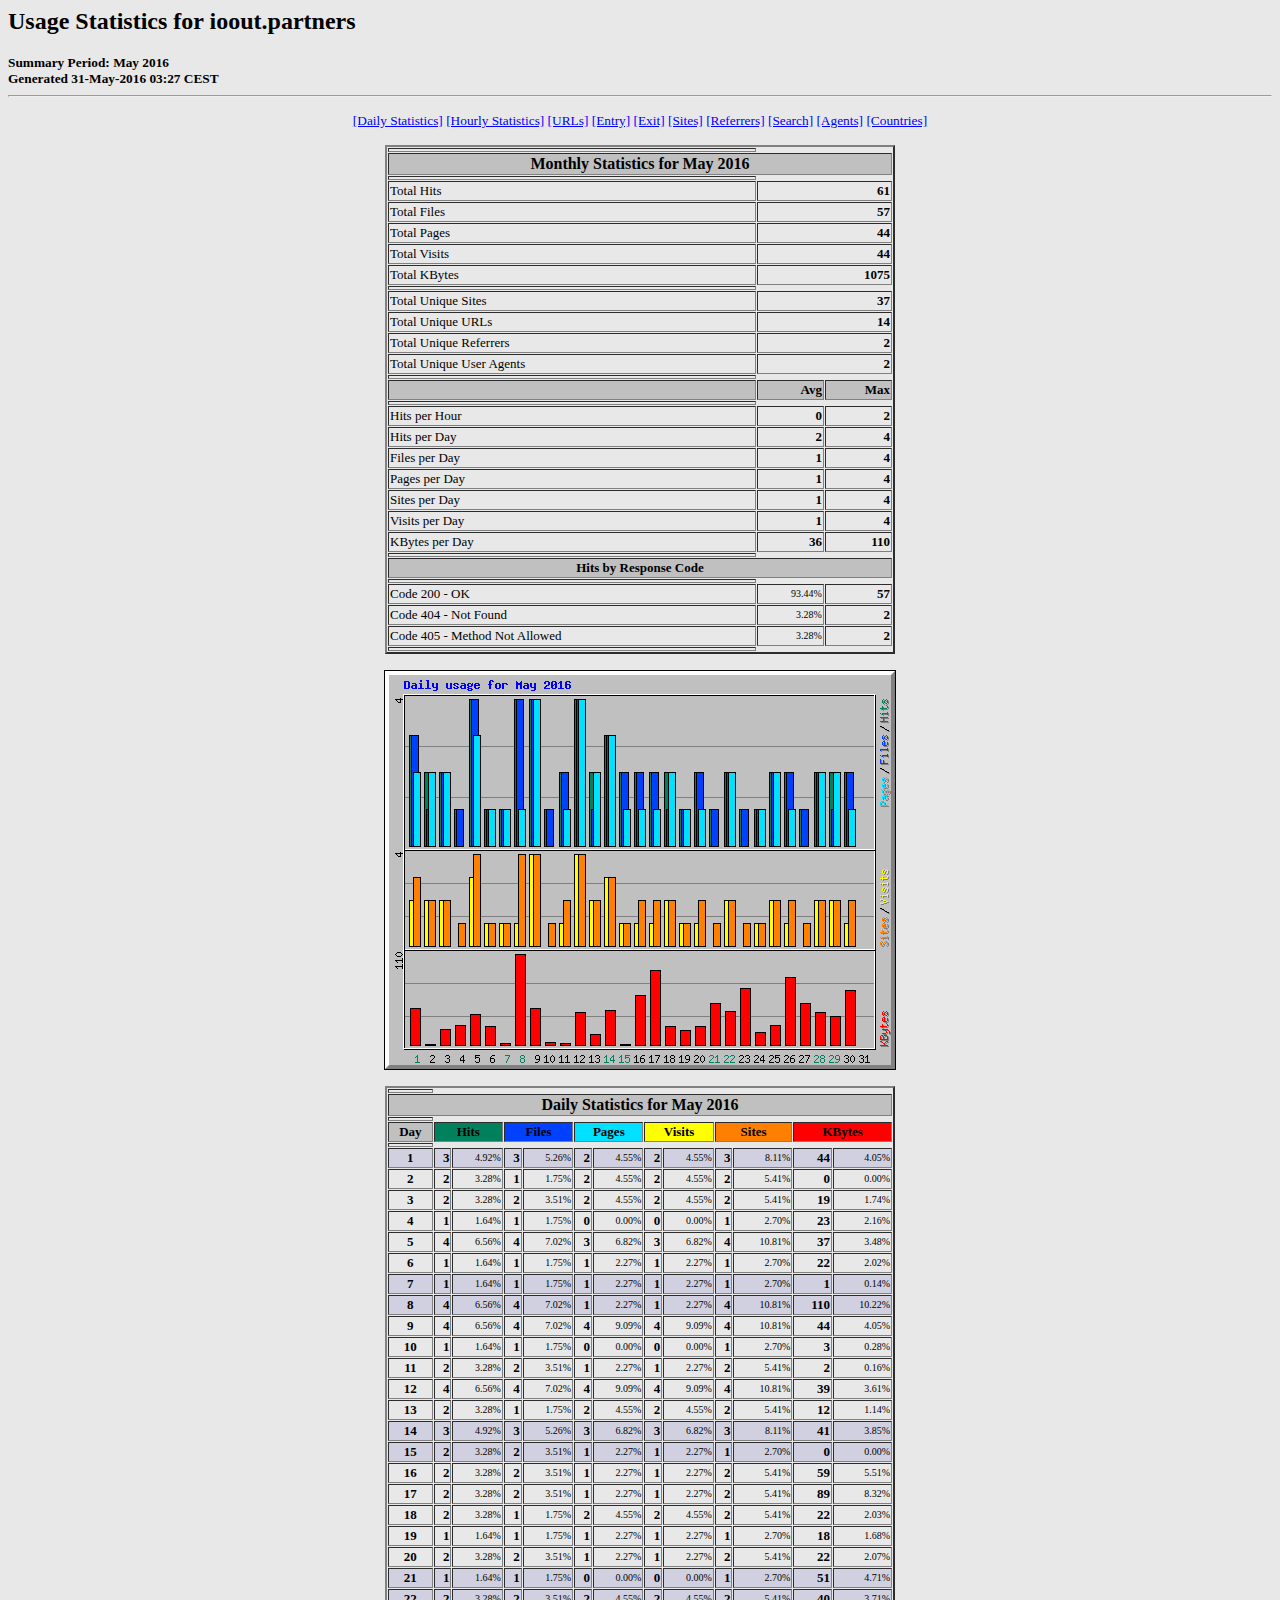
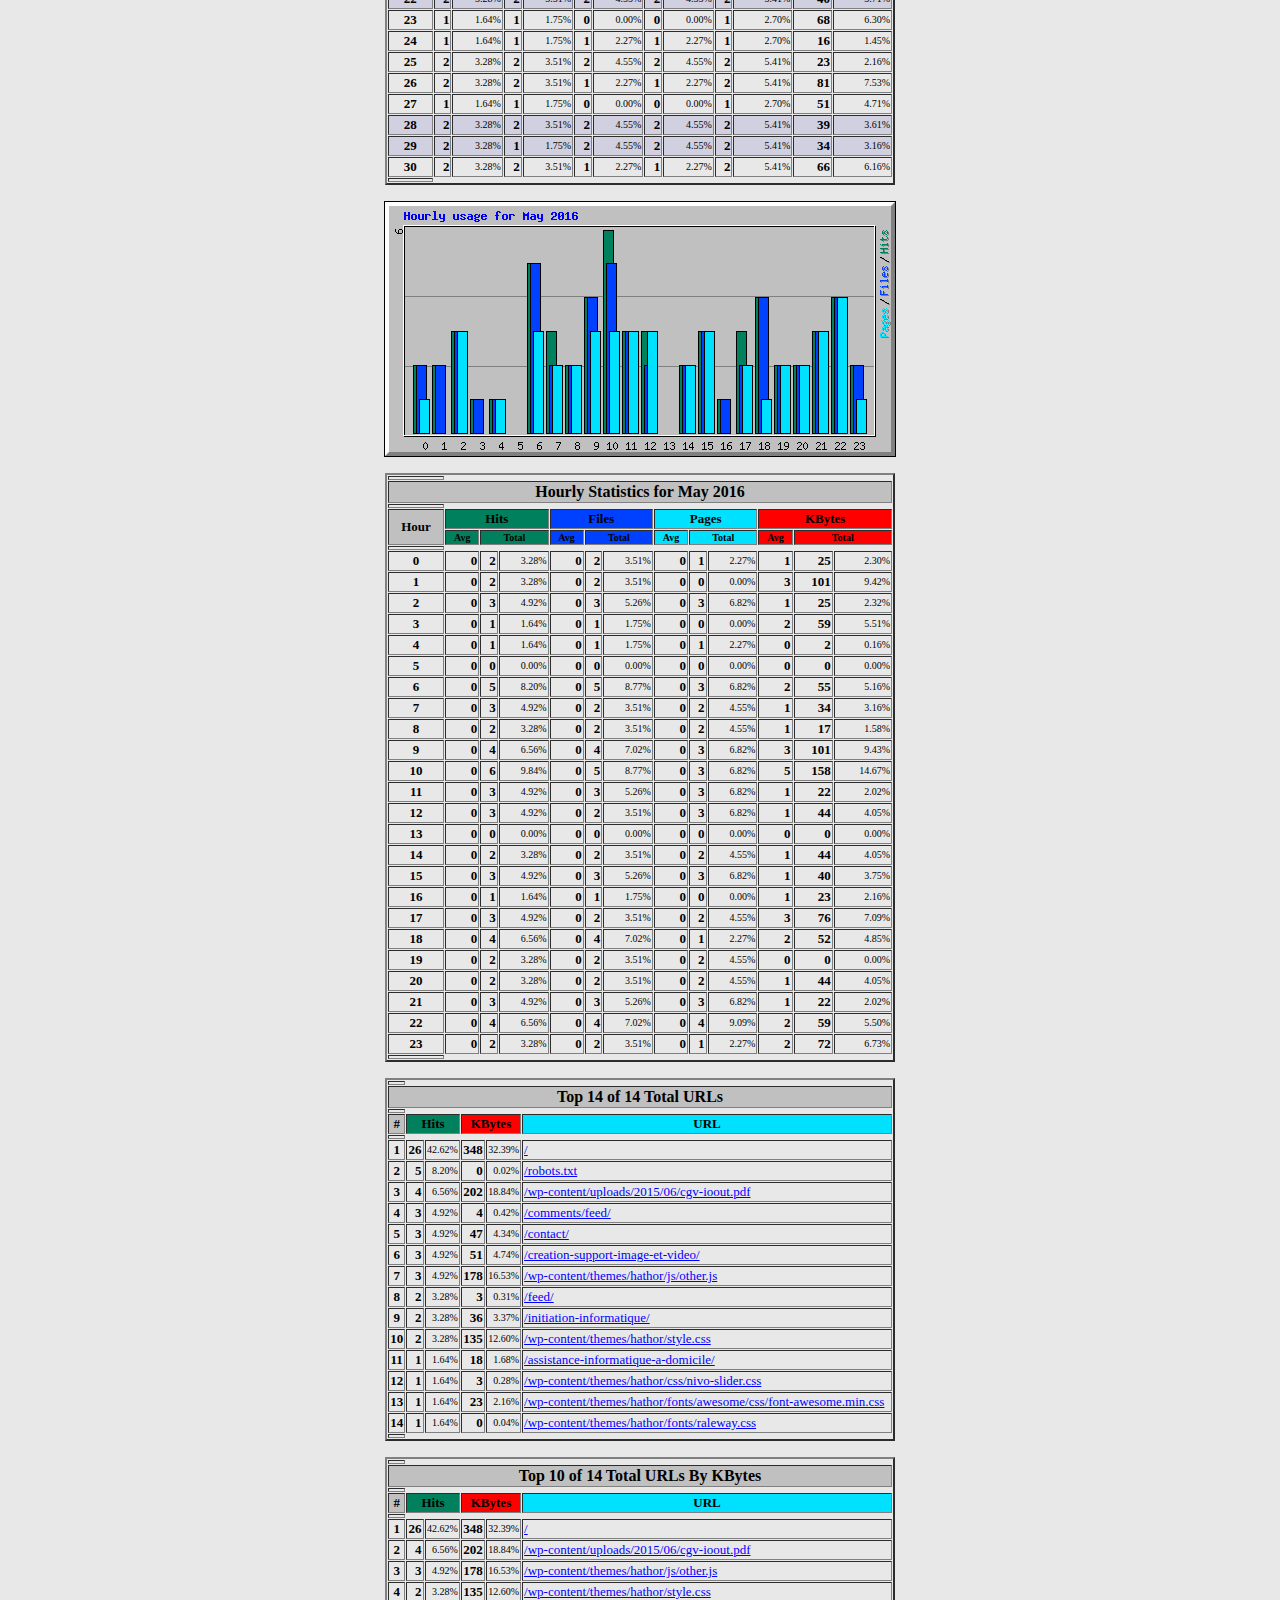
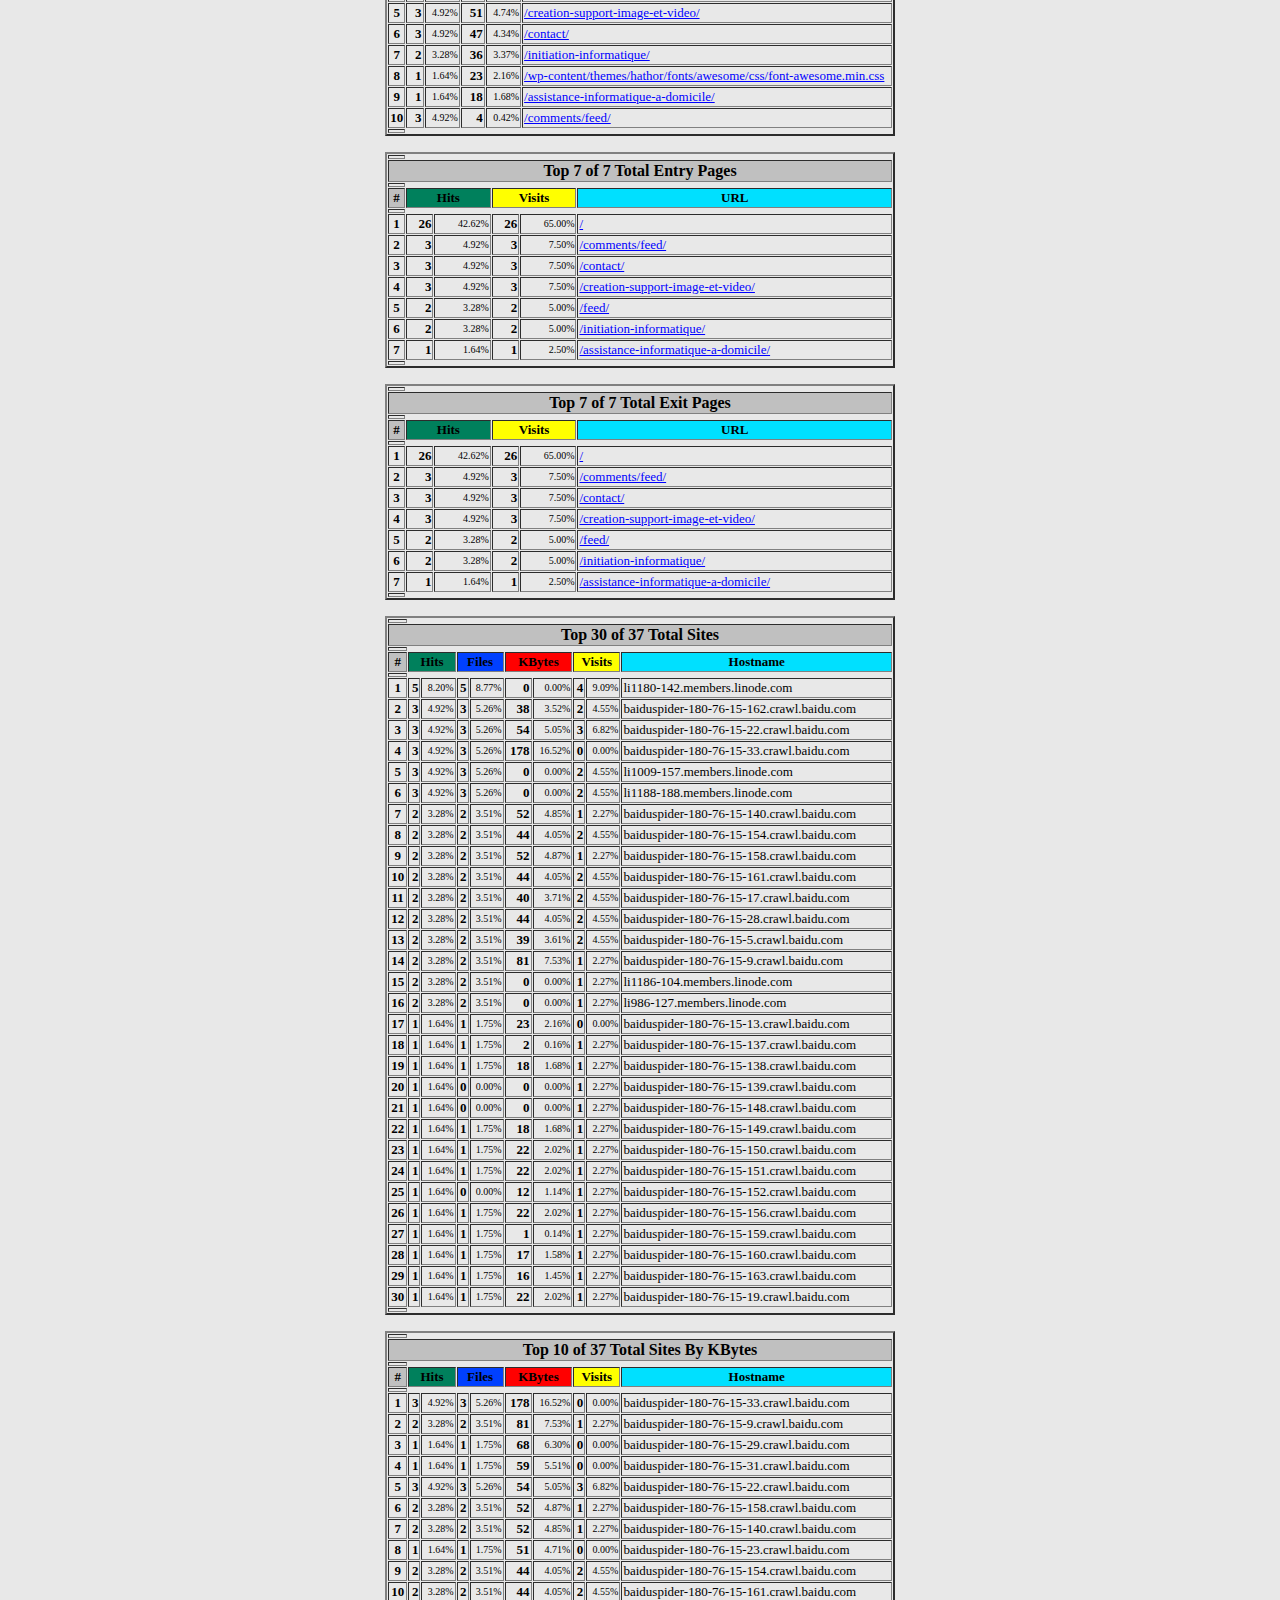
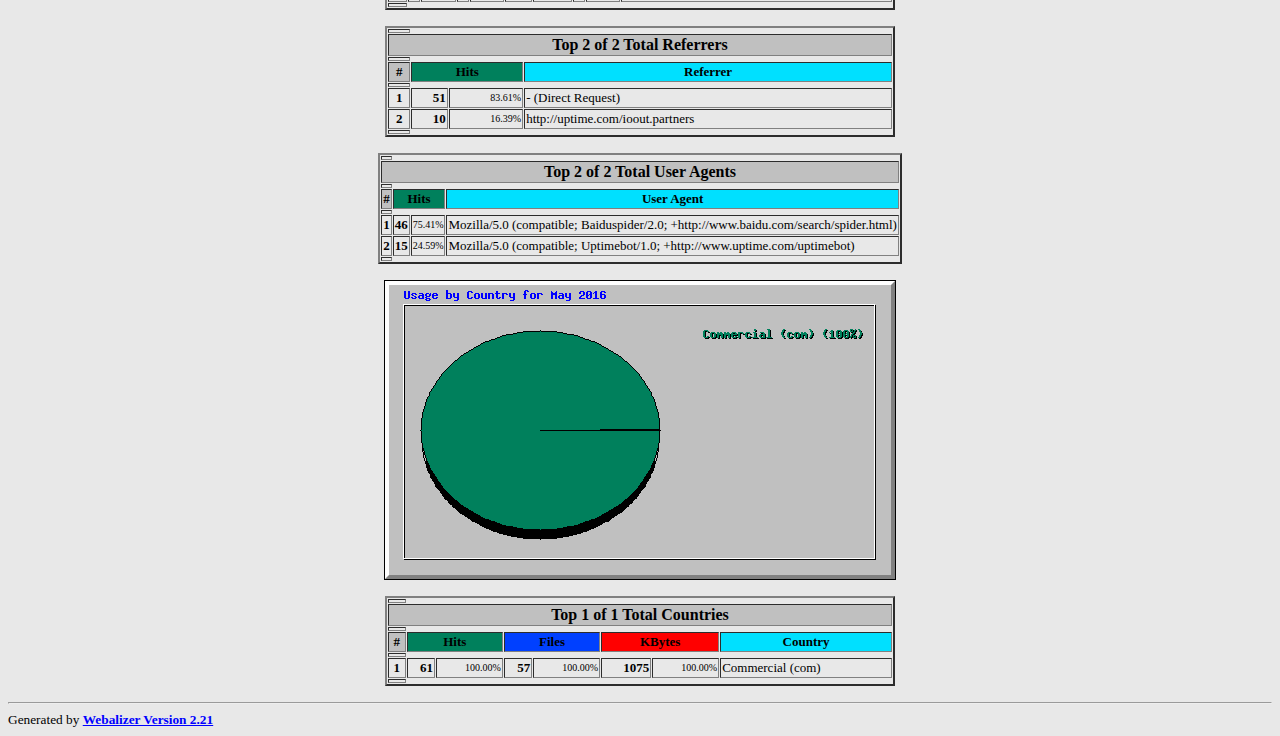
<file: www/stats/usage_201605.html>
<!DOCTYPE HTML PUBLIC "-//W3C//DTD HTML 4.0 Transitional//EN">

<!-- Generated by The Webalizer  Ver. 2.21-02 -->
<!--                                          -->
<!-- Copyright 1997-2009  Bradford L. Barrett -->
<!--                                          -->
<!-- Distributed under the GNU GPL  Version 2 -->
<!--        Full text may be found at:        -->
<!--         http://www.webalizer.org         -->
<!--                                          -->
<!--  Give the power back to the programmers  -->
<!--   Support the Free Software Foundation   -->
<!--           (http://www.fsf.org)           -->
<!--                                          -->
<!-- *** Generated: 31-May-2016 03:27 CEST *** -->

<HTML lang="en">
<HEAD>
 <TITLE>Usage Statistics for ioout.partners - May 2016</TITLE>
</HEAD>

<BODY BGCOLOR="#E8E8E8" TEXT="#000000" LINK="#0000FF" VLINK="#FF0000">
<H2>Usage Statistics for ioout.partners</H2>
<SMALL><STRONG>
Summary Period: May 2016<BR>
Generated 31-May-2016 03:27 CEST<BR>
</STRONG></SMALL>
<CENTER>
<HR>
<P>
<SMALL>
<A HREF="#DAYSTATS">[Daily Statistics]</A>
<A HREF="#HOURSTATS">[Hourly Statistics]</A>
<A HREF="#TOPURLS">[URLs]</A>
<A HREF="#TOPENTRY">[Entry]</A>
<A HREF="#TOPEXIT">[Exit]</A>
<A HREF="#TOPSITES">[Sites]</A>
<A HREF="#TOPREFS">[Referrers]</A>
<A HREF="#TOPSEARCH">[Search]</A>
<A HREF="#TOPAGENTS">[Agents]</A>
<A HREF="#TOPCTRYS">[Countries]</A>
</SMALL>
<P>
<TABLE WIDTH=510 BORDER=2 CELLSPACING=1 CELLPADDING=1>
<TR><TH HEIGHT=4></TH></TR>
<TR><TH COLSPAN=3 ALIGN=center BGCOLOR="#C0C0C0">Monthly Statistics for May 2016</TH></TR>
<TR><TH HEIGHT=4></TH></TR>
<TR><TD WIDTH=380><FONT SIZE="-1">Total Hits</FONT></TD>
<TD ALIGN=right COLSPAN=2><FONT SIZE="-1"><B>61</B></FONT></TD></TR>
<TR><TD WIDTH=380><FONT SIZE="-1">Total Files</FONT></TD>
<TD ALIGN=right COLSPAN=2><FONT SIZE="-1"><B>57</B></FONT></TD></TR>
<TR><TD WIDTH=380><FONT SIZE="-1">Total Pages</FONT></TD>
<TD ALIGN=right COLSPAN=2><FONT SIZE="-1"><B>44</B></FONT></TD></TR>
<TR><TD WIDTH=380><FONT SIZE="-1">Total Visits</FONT></TD>
<TD ALIGN=right COLSPAN=2><FONT SIZE="-1"><B>44</B></FONT></TD></TR>
<TR><TD WIDTH=380><FONT SIZE="-1">Total KBytes</FONT></TD>
<TD ALIGN=right COLSPAN=2><FONT SIZE="-1"><B>1075</B></FONT></TD></TR>
<TR><TH HEIGHT=4></TH></TR>
<TR><TD WIDTH=380><FONT SIZE="-1">Total Unique Sites</FONT></TD>
<TD ALIGN=right COLSPAN=2><FONT SIZE="-1"><B>37</B></FONT></TD></TR>
<TR><TD WIDTH=380><FONT SIZE="-1">Total Unique URLs</FONT></TD>
<TD ALIGN=right COLSPAN=2><FONT SIZE="-1"><B>14</B></FONT></TD></TR>
<TR><TD WIDTH=380><FONT SIZE="-1">Total Unique Referrers</FONT></TD>
<TD ALIGN=right COLSPAN=2><FONT SIZE="-1"><B>2</B></FONT></TD></TR>
<TR><TD WIDTH=380><FONT SIZE="-1">Total Unique User Agents</FONT></TD>
<TD ALIGN=right COLSPAN=2><FONT SIZE="-1"><B>2</B></FONT></TD></TR>
<TR><TH HEIGHT=4></TH></TR>
<TR><TH WIDTH=380 BGCOLOR="#C0C0C0"><FONT SIZE=-1 COLOR="#C0C0C0">.</FONT></TH>
<TH WIDTH=65 BGCOLOR="#C0C0C0" ALIGN=right><FONT SIZE=-1>Avg </FONT></TH>
<TH WIDTH=65 BGCOLOR="#C0C0C0" ALIGN=right><FONT SIZE=-1>Max </FONT></TH></TR>
<TR><TH HEIGHT=4></TH></TR>
<TR><TD><FONT SIZE="-1">Hits per Hour</FONT></TD>
<TD ALIGN=right WIDTH=65><FONT SIZE="-1"><B>0</B></FONT></TD>
<TD WIDTH=65 ALIGN=right><FONT SIZE=-1><B>2</B></FONT></TD></TR>
<TR><TD><FONT SIZE="-1">Hits per Day</FONT></TD>
<TD ALIGN=right WIDTH=65><FONT SIZE="-1"><B>2</B></FONT></TD>
<TD WIDTH=65 ALIGN=right><FONT SIZE=-1><B>4</B></FONT></TD></TR>
<TR><TD><FONT SIZE="-1">Files per Day</FONT></TD>
<TD ALIGN=right WIDTH=65><FONT SIZE="-1"><B>1</B></FONT></TD>
<TD WIDTH=65 ALIGN=right><FONT SIZE=-1><B>4</B></FONT></TD></TR>
<TR><TD><FONT SIZE="-1">Pages per Day</FONT></TD>
<TD ALIGN=right WIDTH=65><FONT SIZE="-1"><B>1</B></FONT></TD>
<TD WIDTH=65 ALIGN=right><FONT SIZE=-1><B>4</B></FONT></TD></TR>
<TR><TD><FONT SIZE="-1">Sites per Day</FONT></TD>
<TD ALIGN=right WIDTH=65><FONT SIZE="-1"><B>1</B></FONT></TD>
<TD WIDTH=65 ALIGN=right><FONT SIZE=-1><B>4</B></FONT></TD></TR>
<TR><TD><FONT SIZE="-1">Visits per Day</FONT></TD>
<TD ALIGN=right WIDTH=65><FONT SIZE="-1"><B>1</B></FONT></TD>
<TD WIDTH=65 ALIGN=right><FONT SIZE=-1><B>4</B></FONT></TD></TR>
<TR><TD><FONT SIZE="-1">KBytes per Day</FONT></TD>
<TD ALIGN=right WIDTH=65><FONT SIZE="-1"><B>36</B></FONT></TD>
<TD WIDTH=65 ALIGN=right><FONT SIZE=-1><B>110</B></FONT></TD></TR>
<TR><TH HEIGHT=4></TH></TR>
<TR><TH COLSPAN=3 ALIGN=center BGCOLOR="#C0C0C0">
<FONT SIZE="-1">Hits by Response Code</FONT></TH></TR>
<TR><TH HEIGHT=4></TH></TR>
<TR><TD><FONT SIZE="-1">Code 200 - OK</FONT></TD>
<TD ALIGN=right><FONT SIZE="-2">93.44%</FONT></TD>
<TD ALIGN=right><FONT SIZE="-1"><B>57</B></FONT></TD></TR>
<TR><TD><FONT SIZE="-1">Code 404 - Not Found</FONT></TD>
<TD ALIGN=right><FONT SIZE="-2">3.28%</FONT></TD>
<TD ALIGN=right><FONT SIZE="-1"><B>2</B></FONT></TD></TR>
<TR><TD><FONT SIZE="-1">Code 405 - Method Not Allowed</FONT></TD>
<TD ALIGN=right><FONT SIZE="-2">3.28%</FONT></TD>
<TD ALIGN=right><FONT SIZE="-1"><B>2</B></FONT></TD></TR>
<TR><TH HEIGHT=4></TH></TR>
</TABLE>
<P>
<A NAME="DAYSTATS"></A>
<IMG SRC="daily_usage_201605.png" ALT="Daily usage for May 2016" HEIGHT=400 WIDTH=512><P>
<TABLE WIDTH=510 BORDER=2 CELLSPACING=1 CELLPADDING=1>
<TR><TH HEIGHT=4></TH></TR>
<TR><TH BGCOLOR="#C0C0C0" COLSPAN=13 ALIGN=center>Daily Statistics for May 2016</TH></TR>
<TR><TH HEIGHT=4></TH></TR>
<TR><TH ALIGN=center BGCOLOR="#C0C0C0"><FONT SIZE="-1">Day</FONT></TH>
<TH ALIGN=center BGCOLOR="#00805c" COLSPAN=2><FONT SIZE="-1">Hits</FONT></TH>
<TH ALIGN=center BGCOLOR="#0040ff" COLSPAN=2><FONT SIZE="-1">Files</FONT></TH>
<TH ALIGN=center BGCOLOR="#00e0ff" COLSPAN=2><FONT SIZE="-1">Pages</FONT></TH>
<TH ALIGN=center BGCOLOR="#ffff00" COLSPAN=2><FONT SIZE="-1">Visits</FONT></TH>
<TH ALIGN=center BGCOLOR="#ff8000" COLSPAN=2><FONT SIZE="-1">Sites</FONT></TH>
<TH ALIGN=center BGCOLOR="#ff0000" COLSPAN=2><FONT SIZE="-1">KBytes</FONT></TH></TR>
<TR><TH HEIGHT=4></TH></TR>
<TR BGCOLOR="#D0D0E0"><TD ALIGN=center><FONT SIZE="-1"><B>1</B></FONT></TD>
<TD ALIGN=right><FONT SIZE="-1"><B>3</B></FONT></TD>
<TD ALIGN=right><FONT SIZE="-2">4.92%</FONT></TD>
<TD ALIGN=right><FONT SIZE="-1"><B>3</B></FONT></TD>
<TD ALIGN=right><FONT SIZE="-2">5.26%</FONT></TD>
<TD ALIGN=right><FONT SIZE="-1"><B>2</B></FONT></TD>
<TD ALIGN=right><FONT SIZE="-2">4.55%</FONT></TD>
<TD ALIGN=right><FONT SIZE="-1"><B>2</B></FONT></TD>
<TD ALIGN=right><FONT SIZE="-2">4.55%</FONT></TD>
<TD ALIGN=right><FONT SIZE="-1"><B>3</B></FONT></TD>
<TD ALIGN=right><FONT SIZE="-2">8.11%</FONT></TD>
<TD ALIGN=right><FONT SIZE="-1"><B>44</B></FONT></TD>
<TD ALIGN=right><FONT SIZE="-2">4.05%</FONT></TD></TR>
<TR><TD ALIGN=center><FONT SIZE="-1"><B>2</B></FONT></TD>
<TD ALIGN=right><FONT SIZE="-1"><B>2</B></FONT></TD>
<TD ALIGN=right><FONT SIZE="-2">3.28%</FONT></TD>
<TD ALIGN=right><FONT SIZE="-1"><B>1</B></FONT></TD>
<TD ALIGN=right><FONT SIZE="-2">1.75%</FONT></TD>
<TD ALIGN=right><FONT SIZE="-1"><B>2</B></FONT></TD>
<TD ALIGN=right><FONT SIZE="-2">4.55%</FONT></TD>
<TD ALIGN=right><FONT SIZE="-1"><B>2</B></FONT></TD>
<TD ALIGN=right><FONT SIZE="-2">4.55%</FONT></TD>
<TD ALIGN=right><FONT SIZE="-1"><B>2</B></FONT></TD>
<TD ALIGN=right><FONT SIZE="-2">5.41%</FONT></TD>
<TD ALIGN=right><FONT SIZE="-1"><B>0</B></FONT></TD>
<TD ALIGN=right><FONT SIZE="-2">0.00%</FONT></TD></TR>
<TR><TD ALIGN=center><FONT SIZE="-1"><B>3</B></FONT></TD>
<TD ALIGN=right><FONT SIZE="-1"><B>2</B></FONT></TD>
<TD ALIGN=right><FONT SIZE="-2">3.28%</FONT></TD>
<TD ALIGN=right><FONT SIZE="-1"><B>2</B></FONT></TD>
<TD ALIGN=right><FONT SIZE="-2">3.51%</FONT></TD>
<TD ALIGN=right><FONT SIZE="-1"><B>2</B></FONT></TD>
<TD ALIGN=right><FONT SIZE="-2">4.55%</FONT></TD>
<TD ALIGN=right><FONT SIZE="-1"><B>2</B></FONT></TD>
<TD ALIGN=right><FONT SIZE="-2">4.55%</FONT></TD>
<TD ALIGN=right><FONT SIZE="-1"><B>2</B></FONT></TD>
<TD ALIGN=right><FONT SIZE="-2">5.41%</FONT></TD>
<TD ALIGN=right><FONT SIZE="-1"><B>19</B></FONT></TD>
<TD ALIGN=right><FONT SIZE="-2">1.74%</FONT></TD></TR>
<TR><TD ALIGN=center><FONT SIZE="-1"><B>4</B></FONT></TD>
<TD ALIGN=right><FONT SIZE="-1"><B>1</B></FONT></TD>
<TD ALIGN=right><FONT SIZE="-2">1.64%</FONT></TD>
<TD ALIGN=right><FONT SIZE="-1"><B>1</B></FONT></TD>
<TD ALIGN=right><FONT SIZE="-2">1.75%</FONT></TD>
<TD ALIGN=right><FONT SIZE="-1"><B>0</B></FONT></TD>
<TD ALIGN=right><FONT SIZE="-2">0.00%</FONT></TD>
<TD ALIGN=right><FONT SIZE="-1"><B>0</B></FONT></TD>
<TD ALIGN=right><FONT SIZE="-2">0.00%</FONT></TD>
<TD ALIGN=right><FONT SIZE="-1"><B>1</B></FONT></TD>
<TD ALIGN=right><FONT SIZE="-2">2.70%</FONT></TD>
<TD ALIGN=right><FONT SIZE="-1"><B>23</B></FONT></TD>
<TD ALIGN=right><FONT SIZE="-2">2.16%</FONT></TD></TR>
<TR><TD ALIGN=center><FONT SIZE="-1"><B>5</B></FONT></TD>
<TD ALIGN=right><FONT SIZE="-1"><B>4</B></FONT></TD>
<TD ALIGN=right><FONT SIZE="-2">6.56%</FONT></TD>
<TD ALIGN=right><FONT SIZE="-1"><B>4</B></FONT></TD>
<TD ALIGN=right><FONT SIZE="-2">7.02%</FONT></TD>
<TD ALIGN=right><FONT SIZE="-1"><B>3</B></FONT></TD>
<TD ALIGN=right><FONT SIZE="-2">6.82%</FONT></TD>
<TD ALIGN=right><FONT SIZE="-1"><B>3</B></FONT></TD>
<TD ALIGN=right><FONT SIZE="-2">6.82%</FONT></TD>
<TD ALIGN=right><FONT SIZE="-1"><B>4</B></FONT></TD>
<TD ALIGN=right><FONT SIZE="-2">10.81%</FONT></TD>
<TD ALIGN=right><FONT SIZE="-1"><B>37</B></FONT></TD>
<TD ALIGN=right><FONT SIZE="-2">3.48%</FONT></TD></TR>
<TR><TD ALIGN=center><FONT SIZE="-1"><B>6</B></FONT></TD>
<TD ALIGN=right><FONT SIZE="-1"><B>1</B></FONT></TD>
<TD ALIGN=right><FONT SIZE="-2">1.64%</FONT></TD>
<TD ALIGN=right><FONT SIZE="-1"><B>1</B></FONT></TD>
<TD ALIGN=right><FONT SIZE="-2">1.75%</FONT></TD>
<TD ALIGN=right><FONT SIZE="-1"><B>1</B></FONT></TD>
<TD ALIGN=right><FONT SIZE="-2">2.27%</FONT></TD>
<TD ALIGN=right><FONT SIZE="-1"><B>1</B></FONT></TD>
<TD ALIGN=right><FONT SIZE="-2">2.27%</FONT></TD>
<TD ALIGN=right><FONT SIZE="-1"><B>1</B></FONT></TD>
<TD ALIGN=right><FONT SIZE="-2">2.70%</FONT></TD>
<TD ALIGN=right><FONT SIZE="-1"><B>22</B></FONT></TD>
<TD ALIGN=right><FONT SIZE="-2">2.02%</FONT></TD></TR>
<TR BGCOLOR="#D0D0E0"><TD ALIGN=center><FONT SIZE="-1"><B>7</B></FONT></TD>
<TD ALIGN=right><FONT SIZE="-1"><B>1</B></FONT></TD>
<TD ALIGN=right><FONT SIZE="-2">1.64%</FONT></TD>
<TD ALIGN=right><FONT SIZE="-1"><B>1</B></FONT></TD>
<TD ALIGN=right><FONT SIZE="-2">1.75%</FONT></TD>
<TD ALIGN=right><FONT SIZE="-1"><B>1</B></FONT></TD>
<TD ALIGN=right><FONT SIZE="-2">2.27%</FONT></TD>
<TD ALIGN=right><FONT SIZE="-1"><B>1</B></FONT></TD>
<TD ALIGN=right><FONT SIZE="-2">2.27%</FONT></TD>
<TD ALIGN=right><FONT SIZE="-1"><B>1</B></FONT></TD>
<TD ALIGN=right><FONT SIZE="-2">2.70%</FONT></TD>
<TD ALIGN=right><FONT SIZE="-1"><B>1</B></FONT></TD>
<TD ALIGN=right><FONT SIZE="-2">0.14%</FONT></TD></TR>
<TR BGCOLOR="#D0D0E0"><TD ALIGN=center><FONT SIZE="-1"><B>8</B></FONT></TD>
<TD ALIGN=right><FONT SIZE="-1"><B>4</B></FONT></TD>
<TD ALIGN=right><FONT SIZE="-2">6.56%</FONT></TD>
<TD ALIGN=right><FONT SIZE="-1"><B>4</B></FONT></TD>
<TD ALIGN=right><FONT SIZE="-2">7.02%</FONT></TD>
<TD ALIGN=right><FONT SIZE="-1"><B>1</B></FONT></TD>
<TD ALIGN=right><FONT SIZE="-2">2.27%</FONT></TD>
<TD ALIGN=right><FONT SIZE="-1"><B>1</B></FONT></TD>
<TD ALIGN=right><FONT SIZE="-2">2.27%</FONT></TD>
<TD ALIGN=right><FONT SIZE="-1"><B>4</B></FONT></TD>
<TD ALIGN=right><FONT SIZE="-2">10.81%</FONT></TD>
<TD ALIGN=right><FONT SIZE="-1"><B>110</B></FONT></TD>
<TD ALIGN=right><FONT SIZE="-2">10.22%</FONT></TD></TR>
<TR><TD ALIGN=center><FONT SIZE="-1"><B>9</B></FONT></TD>
<TD ALIGN=right><FONT SIZE="-1"><B>4</B></FONT></TD>
<TD ALIGN=right><FONT SIZE="-2">6.56%</FONT></TD>
<TD ALIGN=right><FONT SIZE="-1"><B>4</B></FONT></TD>
<TD ALIGN=right><FONT SIZE="-2">7.02%</FONT></TD>
<TD ALIGN=right><FONT SIZE="-1"><B>4</B></FONT></TD>
<TD ALIGN=right><FONT SIZE="-2">9.09%</FONT></TD>
<TD ALIGN=right><FONT SIZE="-1"><B>4</B></FONT></TD>
<TD ALIGN=right><FONT SIZE="-2">9.09%</FONT></TD>
<TD ALIGN=right><FONT SIZE="-1"><B>4</B></FONT></TD>
<TD ALIGN=right><FONT SIZE="-2">10.81%</FONT></TD>
<TD ALIGN=right><FONT SIZE="-1"><B>44</B></FONT></TD>
<TD ALIGN=right><FONT SIZE="-2">4.05%</FONT></TD></TR>
<TR><TD ALIGN=center><FONT SIZE="-1"><B>10</B></FONT></TD>
<TD ALIGN=right><FONT SIZE="-1"><B>1</B></FONT></TD>
<TD ALIGN=right><FONT SIZE="-2">1.64%</FONT></TD>
<TD ALIGN=right><FONT SIZE="-1"><B>1</B></FONT></TD>
<TD ALIGN=right><FONT SIZE="-2">1.75%</FONT></TD>
<TD ALIGN=right><FONT SIZE="-1"><B>0</B></FONT></TD>
<TD ALIGN=right><FONT SIZE="-2">0.00%</FONT></TD>
<TD ALIGN=right><FONT SIZE="-1"><B>0</B></FONT></TD>
<TD ALIGN=right><FONT SIZE="-2">0.00%</FONT></TD>
<TD ALIGN=right><FONT SIZE="-1"><B>1</B></FONT></TD>
<TD ALIGN=right><FONT SIZE="-2">2.70%</FONT></TD>
<TD ALIGN=right><FONT SIZE="-1"><B>3</B></FONT></TD>
<TD ALIGN=right><FONT SIZE="-2">0.28%</FONT></TD></TR>
<TR><TD ALIGN=center><FONT SIZE="-1"><B>11</B></FONT></TD>
<TD ALIGN=right><FONT SIZE="-1"><B>2</B></FONT></TD>
<TD ALIGN=right><FONT SIZE="-2">3.28%</FONT></TD>
<TD ALIGN=right><FONT SIZE="-1"><B>2</B></FONT></TD>
<TD ALIGN=right><FONT SIZE="-2">3.51%</FONT></TD>
<TD ALIGN=right><FONT SIZE="-1"><B>1</B></FONT></TD>
<TD ALIGN=right><FONT SIZE="-2">2.27%</FONT></TD>
<TD ALIGN=right><FONT SIZE="-1"><B>1</B></FONT></TD>
<TD ALIGN=right><FONT SIZE="-2">2.27%</FONT></TD>
<TD ALIGN=right><FONT SIZE="-1"><B>2</B></FONT></TD>
<TD ALIGN=right><FONT SIZE="-2">5.41%</FONT></TD>
<TD ALIGN=right><FONT SIZE="-1"><B>2</B></FONT></TD>
<TD ALIGN=right><FONT SIZE="-2">0.16%</FONT></TD></TR>
<TR><TD ALIGN=center><FONT SIZE="-1"><B>12</B></FONT></TD>
<TD ALIGN=right><FONT SIZE="-1"><B>4</B></FONT></TD>
<TD ALIGN=right><FONT SIZE="-2">6.56%</FONT></TD>
<TD ALIGN=right><FONT SIZE="-1"><B>4</B></FONT></TD>
<TD ALIGN=right><FONT SIZE="-2">7.02%</FONT></TD>
<TD ALIGN=right><FONT SIZE="-1"><B>4</B></FONT></TD>
<TD ALIGN=right><FONT SIZE="-2">9.09%</FONT></TD>
<TD ALIGN=right><FONT SIZE="-1"><B>4</B></FONT></TD>
<TD ALIGN=right><FONT SIZE="-2">9.09%</FONT></TD>
<TD ALIGN=right><FONT SIZE="-1"><B>4</B></FONT></TD>
<TD ALIGN=right><FONT SIZE="-2">10.81%</FONT></TD>
<TD ALIGN=right><FONT SIZE="-1"><B>39</B></FONT></TD>
<TD ALIGN=right><FONT SIZE="-2">3.61%</FONT></TD></TR>
<TR><TD ALIGN=center><FONT SIZE="-1"><B>13</B></FONT></TD>
<TD ALIGN=right><FONT SIZE="-1"><B>2</B></FONT></TD>
<TD ALIGN=right><FONT SIZE="-2">3.28%</FONT></TD>
<TD ALIGN=right><FONT SIZE="-1"><B>1</B></FONT></TD>
<TD ALIGN=right><FONT SIZE="-2">1.75%</FONT></TD>
<TD ALIGN=right><FONT SIZE="-1"><B>2</B></FONT></TD>
<TD ALIGN=right><FONT SIZE="-2">4.55%</FONT></TD>
<TD ALIGN=right><FONT SIZE="-1"><B>2</B></FONT></TD>
<TD ALIGN=right><FONT SIZE="-2">4.55%</FONT></TD>
<TD ALIGN=right><FONT SIZE="-1"><B>2</B></FONT></TD>
<TD ALIGN=right><FONT SIZE="-2">5.41%</FONT></TD>
<TD ALIGN=right><FONT SIZE="-1"><B>12</B></FONT></TD>
<TD ALIGN=right><FONT SIZE="-2">1.14%</FONT></TD></TR>
<TR BGCOLOR="#D0D0E0"><TD ALIGN=center><FONT SIZE="-1"><B>14</B></FONT></TD>
<TD ALIGN=right><FONT SIZE="-1"><B>3</B></FONT></TD>
<TD ALIGN=right><FONT SIZE="-2">4.92%</FONT></TD>
<TD ALIGN=right><FONT SIZE="-1"><B>3</B></FONT></TD>
<TD ALIGN=right><FONT SIZE="-2">5.26%</FONT></TD>
<TD ALIGN=right><FONT SIZE="-1"><B>3</B></FONT></TD>
<TD ALIGN=right><FONT SIZE="-2">6.82%</FONT></TD>
<TD ALIGN=right><FONT SIZE="-1"><B>3</B></FONT></TD>
<TD ALIGN=right><FONT SIZE="-2">6.82%</FONT></TD>
<TD ALIGN=right><FONT SIZE="-1"><B>3</B></FONT></TD>
<TD ALIGN=right><FONT SIZE="-2">8.11%</FONT></TD>
<TD ALIGN=right><FONT SIZE="-1"><B>41</B></FONT></TD>
<TD ALIGN=right><FONT SIZE="-2">3.85%</FONT></TD></TR>
<TR BGCOLOR="#D0D0E0"><TD ALIGN=center><FONT SIZE="-1"><B>15</B></FONT></TD>
<TD ALIGN=right><FONT SIZE="-1"><B>2</B></FONT></TD>
<TD ALIGN=right><FONT SIZE="-2">3.28%</FONT></TD>
<TD ALIGN=right><FONT SIZE="-1"><B>2</B></FONT></TD>
<TD ALIGN=right><FONT SIZE="-2">3.51%</FONT></TD>
<TD ALIGN=right><FONT SIZE="-1"><B>1</B></FONT></TD>
<TD ALIGN=right><FONT SIZE="-2">2.27%</FONT></TD>
<TD ALIGN=right><FONT SIZE="-1"><B>1</B></FONT></TD>
<TD ALIGN=right><FONT SIZE="-2">2.27%</FONT></TD>
<TD ALIGN=right><FONT SIZE="-1"><B>1</B></FONT></TD>
<TD ALIGN=right><FONT SIZE="-2">2.70%</FONT></TD>
<TD ALIGN=right><FONT SIZE="-1"><B>0</B></FONT></TD>
<TD ALIGN=right><FONT SIZE="-2">0.00%</FONT></TD></TR>
<TR><TD ALIGN=center><FONT SIZE="-1"><B>16</B></FONT></TD>
<TD ALIGN=right><FONT SIZE="-1"><B>2</B></FONT></TD>
<TD ALIGN=right><FONT SIZE="-2">3.28%</FONT></TD>
<TD ALIGN=right><FONT SIZE="-1"><B>2</B></FONT></TD>
<TD ALIGN=right><FONT SIZE="-2">3.51%</FONT></TD>
<TD ALIGN=right><FONT SIZE="-1"><B>1</B></FONT></TD>
<TD ALIGN=right><FONT SIZE="-2">2.27%</FONT></TD>
<TD ALIGN=right><FONT SIZE="-1"><B>1</B></FONT></TD>
<TD ALIGN=right><FONT SIZE="-2">2.27%</FONT></TD>
<TD ALIGN=right><FONT SIZE="-1"><B>2</B></FONT></TD>
<TD ALIGN=right><FONT SIZE="-2">5.41%</FONT></TD>
<TD ALIGN=right><FONT SIZE="-1"><B>59</B></FONT></TD>
<TD ALIGN=right><FONT SIZE="-2">5.51%</FONT></TD></TR>
<TR><TD ALIGN=center><FONT SIZE="-1"><B>17</B></FONT></TD>
<TD ALIGN=right><FONT SIZE="-1"><B>2</B></FONT></TD>
<TD ALIGN=right><FONT SIZE="-2">3.28%</FONT></TD>
<TD ALIGN=right><FONT SIZE="-1"><B>2</B></FONT></TD>
<TD ALIGN=right><FONT SIZE="-2">3.51%</FONT></TD>
<TD ALIGN=right><FONT SIZE="-1"><B>1</B></FONT></TD>
<TD ALIGN=right><FONT SIZE="-2">2.27%</FONT></TD>
<TD ALIGN=right><FONT SIZE="-1"><B>1</B></FONT></TD>
<TD ALIGN=right><FONT SIZE="-2">2.27%</FONT></TD>
<TD ALIGN=right><FONT SIZE="-1"><B>2</B></FONT></TD>
<TD ALIGN=right><FONT SIZE="-2">5.41%</FONT></TD>
<TD ALIGN=right><FONT SIZE="-1"><B>89</B></FONT></TD>
<TD ALIGN=right><FONT SIZE="-2">8.32%</FONT></TD></TR>
<TR><TD ALIGN=center><FONT SIZE="-1"><B>18</B></FONT></TD>
<TD ALIGN=right><FONT SIZE="-1"><B>2</B></FONT></TD>
<TD ALIGN=right><FONT SIZE="-2">3.28%</FONT></TD>
<TD ALIGN=right><FONT SIZE="-1"><B>1</B></FONT></TD>
<TD ALIGN=right><FONT SIZE="-2">1.75%</FONT></TD>
<TD ALIGN=right><FONT SIZE="-1"><B>2</B></FONT></TD>
<TD ALIGN=right><FONT SIZE="-2">4.55%</FONT></TD>
<TD ALIGN=right><FONT SIZE="-1"><B>2</B></FONT></TD>
<TD ALIGN=right><FONT SIZE="-2">4.55%</FONT></TD>
<TD ALIGN=right><FONT SIZE="-1"><B>2</B></FONT></TD>
<TD ALIGN=right><FONT SIZE="-2">5.41%</FONT></TD>
<TD ALIGN=right><FONT SIZE="-1"><B>22</B></FONT></TD>
<TD ALIGN=right><FONT SIZE="-2">2.03%</FONT></TD></TR>
<TR><TD ALIGN=center><FONT SIZE="-1"><B>19</B></FONT></TD>
<TD ALIGN=right><FONT SIZE="-1"><B>1</B></FONT></TD>
<TD ALIGN=right><FONT SIZE="-2">1.64%</FONT></TD>
<TD ALIGN=right><FONT SIZE="-1"><B>1</B></FONT></TD>
<TD ALIGN=right><FONT SIZE="-2">1.75%</FONT></TD>
<TD ALIGN=right><FONT SIZE="-1"><B>1</B></FONT></TD>
<TD ALIGN=right><FONT SIZE="-2">2.27%</FONT></TD>
<TD ALIGN=right><FONT SIZE="-1"><B>1</B></FONT></TD>
<TD ALIGN=right><FONT SIZE="-2">2.27%</FONT></TD>
<TD ALIGN=right><FONT SIZE="-1"><B>1</B></FONT></TD>
<TD ALIGN=right><FONT SIZE="-2">2.70%</FONT></TD>
<TD ALIGN=right><FONT SIZE="-1"><B>18</B></FONT></TD>
<TD ALIGN=right><FONT SIZE="-2">1.68%</FONT></TD></TR>
<TR><TD ALIGN=center><FONT SIZE="-1"><B>20</B></FONT></TD>
<TD ALIGN=right><FONT SIZE="-1"><B>2</B></FONT></TD>
<TD ALIGN=right><FONT SIZE="-2">3.28%</FONT></TD>
<TD ALIGN=right><FONT SIZE="-1"><B>2</B></FONT></TD>
<TD ALIGN=right><FONT SIZE="-2">3.51%</FONT></TD>
<TD ALIGN=right><FONT SIZE="-1"><B>1</B></FONT></TD>
<TD ALIGN=right><FONT SIZE="-2">2.27%</FONT></TD>
<TD ALIGN=right><FONT SIZE="-1"><B>1</B></FONT></TD>
<TD ALIGN=right><FONT SIZE="-2">2.27%</FONT></TD>
<TD ALIGN=right><FONT SIZE="-1"><B>2</B></FONT></TD>
<TD ALIGN=right><FONT SIZE="-2">5.41%</FONT></TD>
<TD ALIGN=right><FONT SIZE="-1"><B>22</B></FONT></TD>
<TD ALIGN=right><FONT SIZE="-2">2.07%</FONT></TD></TR>
<TR BGCOLOR="#D0D0E0"><TD ALIGN=center><FONT SIZE="-1"><B>21</B></FONT></TD>
<TD ALIGN=right><FONT SIZE="-1"><B>1</B></FONT></TD>
<TD ALIGN=right><FONT SIZE="-2">1.64%</FONT></TD>
<TD ALIGN=right><FONT SIZE="-1"><B>1</B></FONT></TD>
<TD ALIGN=right><FONT SIZE="-2">1.75%</FONT></TD>
<TD ALIGN=right><FONT SIZE="-1"><B>0</B></FONT></TD>
<TD ALIGN=right><FONT SIZE="-2">0.00%</FONT></TD>
<TD ALIGN=right><FONT SIZE="-1"><B>0</B></FONT></TD>
<TD ALIGN=right><FONT SIZE="-2">0.00%</FONT></TD>
<TD ALIGN=right><FONT SIZE="-1"><B>1</B></FONT></TD>
<TD ALIGN=right><FONT SIZE="-2">2.70%</FONT></TD>
<TD ALIGN=right><FONT SIZE="-1"><B>51</B></FONT></TD>
<TD ALIGN=right><FONT SIZE="-2">4.71%</FONT></TD></TR>
<TR BGCOLOR="#D0D0E0"><TD ALIGN=center><FONT SIZE="-1"><B>22</B></FONT></TD>
<TD ALIGN=right><FONT SIZE="-1"><B>2</B></FONT></TD>
<TD ALIGN=right><FONT SIZE="-2">3.28%</FONT></TD>
<TD ALIGN=right><FONT SIZE="-1"><B>2</B></FONT></TD>
<TD ALIGN=right><FONT SIZE="-2">3.51%</FONT></TD>
<TD ALIGN=right><FONT SIZE="-1"><B>2</B></FONT></TD>
<TD ALIGN=right><FONT SIZE="-2">4.55%</FONT></TD>
<TD ALIGN=right><FONT SIZE="-1"><B>2</B></FONT></TD>
<TD ALIGN=right><FONT SIZE="-2">4.55%</FONT></TD>
<TD ALIGN=right><FONT SIZE="-1"><B>2</B></FONT></TD>
<TD ALIGN=right><FONT SIZE="-2">5.41%</FONT></TD>
<TD ALIGN=right><FONT SIZE="-1"><B>40</B></FONT></TD>
<TD ALIGN=right><FONT SIZE="-2">3.71%</FONT></TD></TR>
<TR><TD ALIGN=center><FONT SIZE="-1"><B>23</B></FONT></TD>
<TD ALIGN=right><FONT SIZE="-1"><B>1</B></FONT></TD>
<TD ALIGN=right><FONT SIZE="-2">1.64%</FONT></TD>
<TD ALIGN=right><FONT SIZE="-1"><B>1</B></FONT></TD>
<TD ALIGN=right><FONT SIZE="-2">1.75%</FONT></TD>
<TD ALIGN=right><FONT SIZE="-1"><B>0</B></FONT></TD>
<TD ALIGN=right><FONT SIZE="-2">0.00%</FONT></TD>
<TD ALIGN=right><FONT SIZE="-1"><B>0</B></FONT></TD>
<TD ALIGN=right><FONT SIZE="-2">0.00%</FONT></TD>
<TD ALIGN=right><FONT SIZE="-1"><B>1</B></FONT></TD>
<TD ALIGN=right><FONT SIZE="-2">2.70%</FONT></TD>
<TD ALIGN=right><FONT SIZE="-1"><B>68</B></FONT></TD>
<TD ALIGN=right><FONT SIZE="-2">6.30%</FONT></TD></TR>
<TR><TD ALIGN=center><FONT SIZE="-1"><B>24</B></FONT></TD>
<TD ALIGN=right><FONT SIZE="-1"><B>1</B></FONT></TD>
<TD ALIGN=right><FONT SIZE="-2">1.64%</FONT></TD>
<TD ALIGN=right><FONT SIZE="-1"><B>1</B></FONT></TD>
<TD ALIGN=right><FONT SIZE="-2">1.75%</FONT></TD>
<TD ALIGN=right><FONT SIZE="-1"><B>1</B></FONT></TD>
<TD ALIGN=right><FONT SIZE="-2">2.27%</FONT></TD>
<TD ALIGN=right><FONT SIZE="-1"><B>1</B></FONT></TD>
<TD ALIGN=right><FONT SIZE="-2">2.27%</FONT></TD>
<TD ALIGN=right><FONT SIZE="-1"><B>1</B></FONT></TD>
<TD ALIGN=right><FONT SIZE="-2">2.70%</FONT></TD>
<TD ALIGN=right><FONT SIZE="-1"><B>16</B></FONT></TD>
<TD ALIGN=right><FONT SIZE="-2">1.45%</FONT></TD></TR>
<TR><TD ALIGN=center><FONT SIZE="-1"><B>25</B></FONT></TD>
<TD ALIGN=right><FONT SIZE="-1"><B>2</B></FONT></TD>
<TD ALIGN=right><FONT SIZE="-2">3.28%</FONT></TD>
<TD ALIGN=right><FONT SIZE="-1"><B>2</B></FONT></TD>
<TD ALIGN=right><FONT SIZE="-2">3.51%</FONT></TD>
<TD ALIGN=right><FONT SIZE="-1"><B>2</B></FONT></TD>
<TD ALIGN=right><FONT SIZE="-2">4.55%</FONT></TD>
<TD ALIGN=right><FONT SIZE="-1"><B>2</B></FONT></TD>
<TD ALIGN=right><FONT SIZE="-2">4.55%</FONT></TD>
<TD ALIGN=right><FONT SIZE="-1"><B>2</B></FONT></TD>
<TD ALIGN=right><FONT SIZE="-2">5.41%</FONT></TD>
<TD ALIGN=right><FONT SIZE="-1"><B>23</B></FONT></TD>
<TD ALIGN=right><FONT SIZE="-2">2.16%</FONT></TD></TR>
<TR><TD ALIGN=center><FONT SIZE="-1"><B>26</B></FONT></TD>
<TD ALIGN=right><FONT SIZE="-1"><B>2</B></FONT></TD>
<TD ALIGN=right><FONT SIZE="-2">3.28%</FONT></TD>
<TD ALIGN=right><FONT SIZE="-1"><B>2</B></FONT></TD>
<TD ALIGN=right><FONT SIZE="-2">3.51%</FONT></TD>
<TD ALIGN=right><FONT SIZE="-1"><B>1</B></FONT></TD>
<TD ALIGN=right><FONT SIZE="-2">2.27%</FONT></TD>
<TD ALIGN=right><FONT SIZE="-1"><B>1</B></FONT></TD>
<TD ALIGN=right><FONT SIZE="-2">2.27%</FONT></TD>
<TD ALIGN=right><FONT SIZE="-1"><B>2</B></FONT></TD>
<TD ALIGN=right><FONT SIZE="-2">5.41%</FONT></TD>
<TD ALIGN=right><FONT SIZE="-1"><B>81</B></FONT></TD>
<TD ALIGN=right><FONT SIZE="-2">7.53%</FONT></TD></TR>
<TR><TD ALIGN=center><FONT SIZE="-1"><B>27</B></FONT></TD>
<TD ALIGN=right><FONT SIZE="-1"><B>1</B></FONT></TD>
<TD ALIGN=right><FONT SIZE="-2">1.64%</FONT></TD>
<TD ALIGN=right><FONT SIZE="-1"><B>1</B></FONT></TD>
<TD ALIGN=right><FONT SIZE="-2">1.75%</FONT></TD>
<TD ALIGN=right><FONT SIZE="-1"><B>0</B></FONT></TD>
<TD ALIGN=right><FONT SIZE="-2">0.00%</FONT></TD>
<TD ALIGN=right><FONT SIZE="-1"><B>0</B></FONT></TD>
<TD ALIGN=right><FONT SIZE="-2">0.00%</FONT></TD>
<TD ALIGN=right><FONT SIZE="-1"><B>1</B></FONT></TD>
<TD ALIGN=right><FONT SIZE="-2">2.70%</FONT></TD>
<TD ALIGN=right><FONT SIZE="-1"><B>51</B></FONT></TD>
<TD ALIGN=right><FONT SIZE="-2">4.71%</FONT></TD></TR>
<TR BGCOLOR="#D0D0E0"><TD ALIGN=center><FONT SIZE="-1"><B>28</B></FONT></TD>
<TD ALIGN=right><FONT SIZE="-1"><B>2</B></FONT></TD>
<TD ALIGN=right><FONT SIZE="-2">3.28%</FONT></TD>
<TD ALIGN=right><FONT SIZE="-1"><B>2</B></FONT></TD>
<TD ALIGN=right><FONT SIZE="-2">3.51%</FONT></TD>
<TD ALIGN=right><FONT SIZE="-1"><B>2</B></FONT></TD>
<TD ALIGN=right><FONT SIZE="-2">4.55%</FONT></TD>
<TD ALIGN=right><FONT SIZE="-1"><B>2</B></FONT></TD>
<TD ALIGN=right><FONT SIZE="-2">4.55%</FONT></TD>
<TD ALIGN=right><FONT SIZE="-1"><B>2</B></FONT></TD>
<TD ALIGN=right><FONT SIZE="-2">5.41%</FONT></TD>
<TD ALIGN=right><FONT SIZE="-1"><B>39</B></FONT></TD>
<TD ALIGN=right><FONT SIZE="-2">3.61%</FONT></TD></TR>
<TR BGCOLOR="#D0D0E0"><TD ALIGN=center><FONT SIZE="-1"><B>29</B></FONT></TD>
<TD ALIGN=right><FONT SIZE="-1"><B>2</B></FONT></TD>
<TD ALIGN=right><FONT SIZE="-2">3.28%</FONT></TD>
<TD ALIGN=right><FONT SIZE="-1"><B>1</B></FONT></TD>
<TD ALIGN=right><FONT SIZE="-2">1.75%</FONT></TD>
<TD ALIGN=right><FONT SIZE="-1"><B>2</B></FONT></TD>
<TD ALIGN=right><FONT SIZE="-2">4.55%</FONT></TD>
<TD ALIGN=right><FONT SIZE="-1"><B>2</B></FONT></TD>
<TD ALIGN=right><FONT SIZE="-2">4.55%</FONT></TD>
<TD ALIGN=right><FONT SIZE="-1"><B>2</B></FONT></TD>
<TD ALIGN=right><FONT SIZE="-2">5.41%</FONT></TD>
<TD ALIGN=right><FONT SIZE="-1"><B>34</B></FONT></TD>
<TD ALIGN=right><FONT SIZE="-2">3.16%</FONT></TD></TR>
<TR><TD ALIGN=center><FONT SIZE="-1"><B>30</B></FONT></TD>
<TD ALIGN=right><FONT SIZE="-1"><B>2</B></FONT></TD>
<TD ALIGN=right><FONT SIZE="-2">3.28%</FONT></TD>
<TD ALIGN=right><FONT SIZE="-1"><B>2</B></FONT></TD>
<TD ALIGN=right><FONT SIZE="-2">3.51%</FONT></TD>
<TD ALIGN=right><FONT SIZE="-1"><B>1</B></FONT></TD>
<TD ALIGN=right><FONT SIZE="-2">2.27%</FONT></TD>
<TD ALIGN=right><FONT SIZE="-1"><B>1</B></FONT></TD>
<TD ALIGN=right><FONT SIZE="-2">2.27%</FONT></TD>
<TD ALIGN=right><FONT SIZE="-1"><B>2</B></FONT></TD>
<TD ALIGN=right><FONT SIZE="-2">5.41%</FONT></TD>
<TD ALIGN=right><FONT SIZE="-1"><B>66</B></FONT></TD>
<TD ALIGN=right><FONT SIZE="-2">6.16%</FONT></TD></TR>
<TR><TH HEIGHT=4></TH></TR>
</TABLE>
<P>
<A NAME="HOURSTATS"></A>
<IMG SRC="hourly_usage_201605.png" ALT="Hourly usage for May 2016" HEIGHT=256 WIDTH=512><P>
<TABLE WIDTH=510 BORDER=2 CELLSPACING=1 CELLPADDING=1>
<TR><TH HEIGHT=4></TH></TR>
<TR><TH BGCOLOR="#C0C0C0" COLSPAN=13 ALIGN=center>Hourly Statistics for May 2016</TH></TR>
<TR><TH HEIGHT=4></TH></TR>
<TR><TH ALIGN=center ROWSPAN=2 BGCOLOR="#C0C0C0"><FONT SIZE="-1">Hour</FONT></TH>
<TH ALIGN=center BGCOLOR="#00805c" COLSPAN=3><FONT SIZE="-1">Hits</FONT></TH>
<TH ALIGN=center BGCOLOR="#0040ff" COLSPAN=3><FONT SIZE="-1">Files</FONT></TH>
<TH ALIGN=center BGCOLOR="#00e0ff" COLSPAN=3><FONT SIZE="-1">Pages</FONT></TH>
<TH ALIGN=center BGCOLOR="#ff0000" COLSPAN=3><FONT SIZE="-1">KBytes</FONT></TH></TR>
<TR><TH ALIGN=center BGCOLOR="#00805c"><FONT SIZE="-2">Avg</FONT></TH>
<TH ALIGN=center BGCOLOR="#00805c" COLSPAN=2><FONT SIZE="-2">Total</FONT></TH>
<TH ALIGN=center BGCOLOR="#0040ff"><FONT SIZE="-2">Avg</FONT></TH>
<TH ALIGN=center BGCOLOR="#0040ff" COLSPAN=2><FONT SIZE="-2">Total</FONT></TH>
<TH ALIGN=center BGCOLOR="#00e0ff"><FONT SIZE="-2">Avg</FONT></TH>
<TH ALIGN=center BGCOLOR="#00e0ff" COLSPAN=2><FONT SIZE="-2">Total</FONT></TH>
<TH ALIGN=center BGCOLOR="#ff0000"><FONT SIZE="-2">Avg</FONT></TH>
<TH ALIGN=center BGCOLOR="#ff0000" COLSPAN=2><FONT SIZE="-2">Total</FONT></TH></TR>
<TR><TH HEIGHT=4></TH></TR>
<TR><TD ALIGN=center><FONT SIZE="-1"><B>0</B></FONT></TD>
<TD ALIGN=right><FONT SIZE="-1"><B>0</B></FONT></TD>
<TD ALIGN=right><FONT SIZE="-1"><B>2</B></FONT></TD>
<TD ALIGN=right><FONT SIZE="-2">3.28%</FONT></TD>
<TD ALIGN=right><FONT SIZE="-1"><B>0</B></FONT></TD>
<TD ALIGN=right><FONT SIZE="-1"><B>2</B></FONT></TD>
<TD ALIGN=right><FONT SIZE="-2">3.51%</FONT></TD>
<TD ALIGN=right><FONT SIZE="-1"><B>0</B></FONT></TD>
<TD ALIGN=right><FONT SIZE="-1"><B>1</B></FONT></TD>
<TD ALIGN=right><FONT SIZE="-2">2.27%</FONT></TD>
<TD ALIGN=right><FONT SIZE="-1"><B>1</B></FONT></TD>
<TD ALIGN=right><FONT SIZE="-1"><B>25</B></FONT></TD>
<TD ALIGN=right><FONT SIZE="-2">2.30%</FONT></TD></TR>
<TR><TD ALIGN=center><FONT SIZE="-1"><B>1</B></FONT></TD>
<TD ALIGN=right><FONT SIZE="-1"><B>0</B></FONT></TD>
<TD ALIGN=right><FONT SIZE="-1"><B>2</B></FONT></TD>
<TD ALIGN=right><FONT SIZE="-2">3.28%</FONT></TD>
<TD ALIGN=right><FONT SIZE="-1"><B>0</B></FONT></TD>
<TD ALIGN=right><FONT SIZE="-1"><B>2</B></FONT></TD>
<TD ALIGN=right><FONT SIZE="-2">3.51%</FONT></TD>
<TD ALIGN=right><FONT SIZE="-1"><B>0</B></FONT></TD>
<TD ALIGN=right><FONT SIZE="-1"><B>0</B></FONT></TD>
<TD ALIGN=right><FONT SIZE="-2">0.00%</FONT></TD>
<TD ALIGN=right><FONT SIZE="-1"><B>3</B></FONT></TD>
<TD ALIGN=right><FONT SIZE="-1"><B>101</B></FONT></TD>
<TD ALIGN=right><FONT SIZE="-2">9.42%</FONT></TD></TR>
<TR><TD ALIGN=center><FONT SIZE="-1"><B>2</B></FONT></TD>
<TD ALIGN=right><FONT SIZE="-1"><B>0</B></FONT></TD>
<TD ALIGN=right><FONT SIZE="-1"><B>3</B></FONT></TD>
<TD ALIGN=right><FONT SIZE="-2">4.92%</FONT></TD>
<TD ALIGN=right><FONT SIZE="-1"><B>0</B></FONT></TD>
<TD ALIGN=right><FONT SIZE="-1"><B>3</B></FONT></TD>
<TD ALIGN=right><FONT SIZE="-2">5.26%</FONT></TD>
<TD ALIGN=right><FONT SIZE="-1"><B>0</B></FONT></TD>
<TD ALIGN=right><FONT SIZE="-1"><B>3</B></FONT></TD>
<TD ALIGN=right><FONT SIZE="-2">6.82%</FONT></TD>
<TD ALIGN=right><FONT SIZE="-1"><B>1</B></FONT></TD>
<TD ALIGN=right><FONT SIZE="-1"><B>25</B></FONT></TD>
<TD ALIGN=right><FONT SIZE="-2">2.32%</FONT></TD></TR>
<TR><TD ALIGN=center><FONT SIZE="-1"><B>3</B></FONT></TD>
<TD ALIGN=right><FONT SIZE="-1"><B>0</B></FONT></TD>
<TD ALIGN=right><FONT SIZE="-1"><B>1</B></FONT></TD>
<TD ALIGN=right><FONT SIZE="-2">1.64%</FONT></TD>
<TD ALIGN=right><FONT SIZE="-1"><B>0</B></FONT></TD>
<TD ALIGN=right><FONT SIZE="-1"><B>1</B></FONT></TD>
<TD ALIGN=right><FONT SIZE="-2">1.75%</FONT></TD>
<TD ALIGN=right><FONT SIZE="-1"><B>0</B></FONT></TD>
<TD ALIGN=right><FONT SIZE="-1"><B>0</B></FONT></TD>
<TD ALIGN=right><FONT SIZE="-2">0.00%</FONT></TD>
<TD ALIGN=right><FONT SIZE="-1"><B>2</B></FONT></TD>
<TD ALIGN=right><FONT SIZE="-1"><B>59</B></FONT></TD>
<TD ALIGN=right><FONT SIZE="-2">5.51%</FONT></TD></TR>
<TR><TD ALIGN=center><FONT SIZE="-1"><B>4</B></FONT></TD>
<TD ALIGN=right><FONT SIZE="-1"><B>0</B></FONT></TD>
<TD ALIGN=right><FONT SIZE="-1"><B>1</B></FONT></TD>
<TD ALIGN=right><FONT SIZE="-2">1.64%</FONT></TD>
<TD ALIGN=right><FONT SIZE="-1"><B>0</B></FONT></TD>
<TD ALIGN=right><FONT SIZE="-1"><B>1</B></FONT></TD>
<TD ALIGN=right><FONT SIZE="-2">1.75%</FONT></TD>
<TD ALIGN=right><FONT SIZE="-1"><B>0</B></FONT></TD>
<TD ALIGN=right><FONT SIZE="-1"><B>1</B></FONT></TD>
<TD ALIGN=right><FONT SIZE="-2">2.27%</FONT></TD>
<TD ALIGN=right><FONT SIZE="-1"><B>0</B></FONT></TD>
<TD ALIGN=right><FONT SIZE="-1"><B>2</B></FONT></TD>
<TD ALIGN=right><FONT SIZE="-2">0.16%</FONT></TD></TR>
<TR><TD ALIGN=center><FONT SIZE="-1"><B>5</B></FONT></TD>
<TD ALIGN=right><FONT SIZE="-1"><B>0</B></FONT></TD>
<TD ALIGN=right><FONT SIZE="-1"><B>0</B></FONT></TD>
<TD ALIGN=right><FONT SIZE="-2">0.00%</FONT></TD>
<TD ALIGN=right><FONT SIZE="-1"><B>0</B></FONT></TD>
<TD ALIGN=right><FONT SIZE="-1"><B>0</B></FONT></TD>
<TD ALIGN=right><FONT SIZE="-2">0.00%</FONT></TD>
<TD ALIGN=right><FONT SIZE="-1"><B>0</B></FONT></TD>
<TD ALIGN=right><FONT SIZE="-1"><B>0</B></FONT></TD>
<TD ALIGN=right><FONT SIZE="-2">0.00%</FONT></TD>
<TD ALIGN=right><FONT SIZE="-1"><B>0</B></FONT></TD>
<TD ALIGN=right><FONT SIZE="-1"><B>0</B></FONT></TD>
<TD ALIGN=right><FONT SIZE="-2">0.00%</FONT></TD></TR>
<TR><TD ALIGN=center><FONT SIZE="-1"><B>6</B></FONT></TD>
<TD ALIGN=right><FONT SIZE="-1"><B>0</B></FONT></TD>
<TD ALIGN=right><FONT SIZE="-1"><B>5</B></FONT></TD>
<TD ALIGN=right><FONT SIZE="-2">8.20%</FONT></TD>
<TD ALIGN=right><FONT SIZE="-1"><B>0</B></FONT></TD>
<TD ALIGN=right><FONT SIZE="-1"><B>5</B></FONT></TD>
<TD ALIGN=right><FONT SIZE="-2">8.77%</FONT></TD>
<TD ALIGN=right><FONT SIZE="-1"><B>0</B></FONT></TD>
<TD ALIGN=right><FONT SIZE="-1"><B>3</B></FONT></TD>
<TD ALIGN=right><FONT SIZE="-2">6.82%</FONT></TD>
<TD ALIGN=right><FONT SIZE="-1"><B>2</B></FONT></TD>
<TD ALIGN=right><FONT SIZE="-1"><B>55</B></FONT></TD>
<TD ALIGN=right><FONT SIZE="-2">5.16%</FONT></TD></TR>
<TR><TD ALIGN=center><FONT SIZE="-1"><B>7</B></FONT></TD>
<TD ALIGN=right><FONT SIZE="-1"><B>0</B></FONT></TD>
<TD ALIGN=right><FONT SIZE="-1"><B>3</B></FONT></TD>
<TD ALIGN=right><FONT SIZE="-2">4.92%</FONT></TD>
<TD ALIGN=right><FONT SIZE="-1"><B>0</B></FONT></TD>
<TD ALIGN=right><FONT SIZE="-1"><B>2</B></FONT></TD>
<TD ALIGN=right><FONT SIZE="-2">3.51%</FONT></TD>
<TD ALIGN=right><FONT SIZE="-1"><B>0</B></FONT></TD>
<TD ALIGN=right><FONT SIZE="-1"><B>2</B></FONT></TD>
<TD ALIGN=right><FONT SIZE="-2">4.55%</FONT></TD>
<TD ALIGN=right><FONT SIZE="-1"><B>1</B></FONT></TD>
<TD ALIGN=right><FONT SIZE="-1"><B>34</B></FONT></TD>
<TD ALIGN=right><FONT SIZE="-2">3.16%</FONT></TD></TR>
<TR><TD ALIGN=center><FONT SIZE="-1"><B>8</B></FONT></TD>
<TD ALIGN=right><FONT SIZE="-1"><B>0</B></FONT></TD>
<TD ALIGN=right><FONT SIZE="-1"><B>2</B></FONT></TD>
<TD ALIGN=right><FONT SIZE="-2">3.28%</FONT></TD>
<TD ALIGN=right><FONT SIZE="-1"><B>0</B></FONT></TD>
<TD ALIGN=right><FONT SIZE="-1"><B>2</B></FONT></TD>
<TD ALIGN=right><FONT SIZE="-2">3.51%</FONT></TD>
<TD ALIGN=right><FONT SIZE="-1"><B>0</B></FONT></TD>
<TD ALIGN=right><FONT SIZE="-1"><B>2</B></FONT></TD>
<TD ALIGN=right><FONT SIZE="-2">4.55%</FONT></TD>
<TD ALIGN=right><FONT SIZE="-1"><B>1</B></FONT></TD>
<TD ALIGN=right><FONT SIZE="-1"><B>17</B></FONT></TD>
<TD ALIGN=right><FONT SIZE="-2">1.58%</FONT></TD></TR>
<TR><TD ALIGN=center><FONT SIZE="-1"><B>9</B></FONT></TD>
<TD ALIGN=right><FONT SIZE="-1"><B>0</B></FONT></TD>
<TD ALIGN=right><FONT SIZE="-1"><B>4</B></FONT></TD>
<TD ALIGN=right><FONT SIZE="-2">6.56%</FONT></TD>
<TD ALIGN=right><FONT SIZE="-1"><B>0</B></FONT></TD>
<TD ALIGN=right><FONT SIZE="-1"><B>4</B></FONT></TD>
<TD ALIGN=right><FONT SIZE="-2">7.02%</FONT></TD>
<TD ALIGN=right><FONT SIZE="-1"><B>0</B></FONT></TD>
<TD ALIGN=right><FONT SIZE="-1"><B>3</B></FONT></TD>
<TD ALIGN=right><FONT SIZE="-2">6.82%</FONT></TD>
<TD ALIGN=right><FONT SIZE="-1"><B>3</B></FONT></TD>
<TD ALIGN=right><FONT SIZE="-1"><B>101</B></FONT></TD>
<TD ALIGN=right><FONT SIZE="-2">9.43%</FONT></TD></TR>
<TR><TD ALIGN=center><FONT SIZE="-1"><B>10</B></FONT></TD>
<TD ALIGN=right><FONT SIZE="-1"><B>0</B></FONT></TD>
<TD ALIGN=right><FONT SIZE="-1"><B>6</B></FONT></TD>
<TD ALIGN=right><FONT SIZE="-2">9.84%</FONT></TD>
<TD ALIGN=right><FONT SIZE="-1"><B>0</B></FONT></TD>
<TD ALIGN=right><FONT SIZE="-1"><B>5</B></FONT></TD>
<TD ALIGN=right><FONT SIZE="-2">8.77%</FONT></TD>
<TD ALIGN=right><FONT SIZE="-1"><B>0</B></FONT></TD>
<TD ALIGN=right><FONT SIZE="-1"><B>3</B></FONT></TD>
<TD ALIGN=right><FONT SIZE="-2">6.82%</FONT></TD>
<TD ALIGN=right><FONT SIZE="-1"><B>5</B></FONT></TD>
<TD ALIGN=right><FONT SIZE="-1"><B>158</B></FONT></TD>
<TD ALIGN=right><FONT SIZE="-2">14.67%</FONT></TD></TR>
<TR><TD ALIGN=center><FONT SIZE="-1"><B>11</B></FONT></TD>
<TD ALIGN=right><FONT SIZE="-1"><B>0</B></FONT></TD>
<TD ALIGN=right><FONT SIZE="-1"><B>3</B></FONT></TD>
<TD ALIGN=right><FONT SIZE="-2">4.92%</FONT></TD>
<TD ALIGN=right><FONT SIZE="-1"><B>0</B></FONT></TD>
<TD ALIGN=right><FONT SIZE="-1"><B>3</B></FONT></TD>
<TD ALIGN=right><FONT SIZE="-2">5.26%</FONT></TD>
<TD ALIGN=right><FONT SIZE="-1"><B>0</B></FONT></TD>
<TD ALIGN=right><FONT SIZE="-1"><B>3</B></FONT></TD>
<TD ALIGN=right><FONT SIZE="-2">6.82%</FONT></TD>
<TD ALIGN=right><FONT SIZE="-1"><B>1</B></FONT></TD>
<TD ALIGN=right><FONT SIZE="-1"><B>22</B></FONT></TD>
<TD ALIGN=right><FONT SIZE="-2">2.02%</FONT></TD></TR>
<TR><TD ALIGN=center><FONT SIZE="-1"><B>12</B></FONT></TD>
<TD ALIGN=right><FONT SIZE="-1"><B>0</B></FONT></TD>
<TD ALIGN=right><FONT SIZE="-1"><B>3</B></FONT></TD>
<TD ALIGN=right><FONT SIZE="-2">4.92%</FONT></TD>
<TD ALIGN=right><FONT SIZE="-1"><B>0</B></FONT></TD>
<TD ALIGN=right><FONT SIZE="-1"><B>2</B></FONT></TD>
<TD ALIGN=right><FONT SIZE="-2">3.51%</FONT></TD>
<TD ALIGN=right><FONT SIZE="-1"><B>0</B></FONT></TD>
<TD ALIGN=right><FONT SIZE="-1"><B>3</B></FONT></TD>
<TD ALIGN=right><FONT SIZE="-2">6.82%</FONT></TD>
<TD ALIGN=right><FONT SIZE="-1"><B>1</B></FONT></TD>
<TD ALIGN=right><FONT SIZE="-1"><B>44</B></FONT></TD>
<TD ALIGN=right><FONT SIZE="-2">4.05%</FONT></TD></TR>
<TR><TD ALIGN=center><FONT SIZE="-1"><B>13</B></FONT></TD>
<TD ALIGN=right><FONT SIZE="-1"><B>0</B></FONT></TD>
<TD ALIGN=right><FONT SIZE="-1"><B>0</B></FONT></TD>
<TD ALIGN=right><FONT SIZE="-2">0.00%</FONT></TD>
<TD ALIGN=right><FONT SIZE="-1"><B>0</B></FONT></TD>
<TD ALIGN=right><FONT SIZE="-1"><B>0</B></FONT></TD>
<TD ALIGN=right><FONT SIZE="-2">0.00%</FONT></TD>
<TD ALIGN=right><FONT SIZE="-1"><B>0</B></FONT></TD>
<TD ALIGN=right><FONT SIZE="-1"><B>0</B></FONT></TD>
<TD ALIGN=right><FONT SIZE="-2">0.00%</FONT></TD>
<TD ALIGN=right><FONT SIZE="-1"><B>0</B></FONT></TD>
<TD ALIGN=right><FONT SIZE="-1"><B>0</B></FONT></TD>
<TD ALIGN=right><FONT SIZE="-2">0.00%</FONT></TD></TR>
<TR><TD ALIGN=center><FONT SIZE="-1"><B>14</B></FONT></TD>
<TD ALIGN=right><FONT SIZE="-1"><B>0</B></FONT></TD>
<TD ALIGN=right><FONT SIZE="-1"><B>2</B></FONT></TD>
<TD ALIGN=right><FONT SIZE="-2">3.28%</FONT></TD>
<TD ALIGN=right><FONT SIZE="-1"><B>0</B></FONT></TD>
<TD ALIGN=right><FONT SIZE="-1"><B>2</B></FONT></TD>
<TD ALIGN=right><FONT SIZE="-2">3.51%</FONT></TD>
<TD ALIGN=right><FONT SIZE="-1"><B>0</B></FONT></TD>
<TD ALIGN=right><FONT SIZE="-1"><B>2</B></FONT></TD>
<TD ALIGN=right><FONT SIZE="-2">4.55%</FONT></TD>
<TD ALIGN=right><FONT SIZE="-1"><B>1</B></FONT></TD>
<TD ALIGN=right><FONT SIZE="-1"><B>44</B></FONT></TD>
<TD ALIGN=right><FONT SIZE="-2">4.05%</FONT></TD></TR>
<TR><TD ALIGN=center><FONT SIZE="-1"><B>15</B></FONT></TD>
<TD ALIGN=right><FONT SIZE="-1"><B>0</B></FONT></TD>
<TD ALIGN=right><FONT SIZE="-1"><B>3</B></FONT></TD>
<TD ALIGN=right><FONT SIZE="-2">4.92%</FONT></TD>
<TD ALIGN=right><FONT SIZE="-1"><B>0</B></FONT></TD>
<TD ALIGN=right><FONT SIZE="-1"><B>3</B></FONT></TD>
<TD ALIGN=right><FONT SIZE="-2">5.26%</FONT></TD>
<TD ALIGN=right><FONT SIZE="-1"><B>0</B></FONT></TD>
<TD ALIGN=right><FONT SIZE="-1"><B>3</B></FONT></TD>
<TD ALIGN=right><FONT SIZE="-2">6.82%</FONT></TD>
<TD ALIGN=right><FONT SIZE="-1"><B>1</B></FONT></TD>
<TD ALIGN=right><FONT SIZE="-1"><B>40</B></FONT></TD>
<TD ALIGN=right><FONT SIZE="-2">3.75%</FONT></TD></TR>
<TR><TD ALIGN=center><FONT SIZE="-1"><B>16</B></FONT></TD>
<TD ALIGN=right><FONT SIZE="-1"><B>0</B></FONT></TD>
<TD ALIGN=right><FONT SIZE="-1"><B>1</B></FONT></TD>
<TD ALIGN=right><FONT SIZE="-2">1.64%</FONT></TD>
<TD ALIGN=right><FONT SIZE="-1"><B>0</B></FONT></TD>
<TD ALIGN=right><FONT SIZE="-1"><B>1</B></FONT></TD>
<TD ALIGN=right><FONT SIZE="-2">1.75%</FONT></TD>
<TD ALIGN=right><FONT SIZE="-1"><B>0</B></FONT></TD>
<TD ALIGN=right><FONT SIZE="-1"><B>0</B></FONT></TD>
<TD ALIGN=right><FONT SIZE="-2">0.00%</FONT></TD>
<TD ALIGN=right><FONT SIZE="-1"><B>1</B></FONT></TD>
<TD ALIGN=right><FONT SIZE="-1"><B>23</B></FONT></TD>
<TD ALIGN=right><FONT SIZE="-2">2.16%</FONT></TD></TR>
<TR><TD ALIGN=center><FONT SIZE="-1"><B>17</B></FONT></TD>
<TD ALIGN=right><FONT SIZE="-1"><B>0</B></FONT></TD>
<TD ALIGN=right><FONT SIZE="-1"><B>3</B></FONT></TD>
<TD ALIGN=right><FONT SIZE="-2">4.92%</FONT></TD>
<TD ALIGN=right><FONT SIZE="-1"><B>0</B></FONT></TD>
<TD ALIGN=right><FONT SIZE="-1"><B>2</B></FONT></TD>
<TD ALIGN=right><FONT SIZE="-2">3.51%</FONT></TD>
<TD ALIGN=right><FONT SIZE="-1"><B>0</B></FONT></TD>
<TD ALIGN=right><FONT SIZE="-1"><B>2</B></FONT></TD>
<TD ALIGN=right><FONT SIZE="-2">4.55%</FONT></TD>
<TD ALIGN=right><FONT SIZE="-1"><B>3</B></FONT></TD>
<TD ALIGN=right><FONT SIZE="-1"><B>76</B></FONT></TD>
<TD ALIGN=right><FONT SIZE="-2">7.09%</FONT></TD></TR>
<TR><TD ALIGN=center><FONT SIZE="-1"><B>18</B></FONT></TD>
<TD ALIGN=right><FONT SIZE="-1"><B>0</B></FONT></TD>
<TD ALIGN=right><FONT SIZE="-1"><B>4</B></FONT></TD>
<TD ALIGN=right><FONT SIZE="-2">6.56%</FONT></TD>
<TD ALIGN=right><FONT SIZE="-1"><B>0</B></FONT></TD>
<TD ALIGN=right><FONT SIZE="-1"><B>4</B></FONT></TD>
<TD ALIGN=right><FONT SIZE="-2">7.02%</FONT></TD>
<TD ALIGN=right><FONT SIZE="-1"><B>0</B></FONT></TD>
<TD ALIGN=right><FONT SIZE="-1"><B>1</B></FONT></TD>
<TD ALIGN=right><FONT SIZE="-2">2.27%</FONT></TD>
<TD ALIGN=right><FONT SIZE="-1"><B>2</B></FONT></TD>
<TD ALIGN=right><FONT SIZE="-1"><B>52</B></FONT></TD>
<TD ALIGN=right><FONT SIZE="-2">4.85%</FONT></TD></TR>
<TR><TD ALIGN=center><FONT SIZE="-1"><B>19</B></FONT></TD>
<TD ALIGN=right><FONT SIZE="-1"><B>0</B></FONT></TD>
<TD ALIGN=right><FONT SIZE="-1"><B>2</B></FONT></TD>
<TD ALIGN=right><FONT SIZE="-2">3.28%</FONT></TD>
<TD ALIGN=right><FONT SIZE="-1"><B>0</B></FONT></TD>
<TD ALIGN=right><FONT SIZE="-1"><B>2</B></FONT></TD>
<TD ALIGN=right><FONT SIZE="-2">3.51%</FONT></TD>
<TD ALIGN=right><FONT SIZE="-1"><B>0</B></FONT></TD>
<TD ALIGN=right><FONT SIZE="-1"><B>2</B></FONT></TD>
<TD ALIGN=right><FONT SIZE="-2">4.55%</FONT></TD>
<TD ALIGN=right><FONT SIZE="-1"><B>0</B></FONT></TD>
<TD ALIGN=right><FONT SIZE="-1"><B>0</B></FONT></TD>
<TD ALIGN=right><FONT SIZE="-2">0.00%</FONT></TD></TR>
<TR><TD ALIGN=center><FONT SIZE="-1"><B>20</B></FONT></TD>
<TD ALIGN=right><FONT SIZE="-1"><B>0</B></FONT></TD>
<TD ALIGN=right><FONT SIZE="-1"><B>2</B></FONT></TD>
<TD ALIGN=right><FONT SIZE="-2">3.28%</FONT></TD>
<TD ALIGN=right><FONT SIZE="-1"><B>0</B></FONT></TD>
<TD ALIGN=right><FONT SIZE="-1"><B>2</B></FONT></TD>
<TD ALIGN=right><FONT SIZE="-2">3.51%</FONT></TD>
<TD ALIGN=right><FONT SIZE="-1"><B>0</B></FONT></TD>
<TD ALIGN=right><FONT SIZE="-1"><B>2</B></FONT></TD>
<TD ALIGN=right><FONT SIZE="-2">4.55%</FONT></TD>
<TD ALIGN=right><FONT SIZE="-1"><B>1</B></FONT></TD>
<TD ALIGN=right><FONT SIZE="-1"><B>44</B></FONT></TD>
<TD ALIGN=right><FONT SIZE="-2">4.05%</FONT></TD></TR>
<TR><TD ALIGN=center><FONT SIZE="-1"><B>21</B></FONT></TD>
<TD ALIGN=right><FONT SIZE="-1"><B>0</B></FONT></TD>
<TD ALIGN=right><FONT SIZE="-1"><B>3</B></FONT></TD>
<TD ALIGN=right><FONT SIZE="-2">4.92%</FONT></TD>
<TD ALIGN=right><FONT SIZE="-1"><B>0</B></FONT></TD>
<TD ALIGN=right><FONT SIZE="-1"><B>3</B></FONT></TD>
<TD ALIGN=right><FONT SIZE="-2">5.26%</FONT></TD>
<TD ALIGN=right><FONT SIZE="-1"><B>0</B></FONT></TD>
<TD ALIGN=right><FONT SIZE="-1"><B>3</B></FONT></TD>
<TD ALIGN=right><FONT SIZE="-2">6.82%</FONT></TD>
<TD ALIGN=right><FONT SIZE="-1"><B>1</B></FONT></TD>
<TD ALIGN=right><FONT SIZE="-1"><B>22</B></FONT></TD>
<TD ALIGN=right><FONT SIZE="-2">2.02%</FONT></TD></TR>
<TR><TD ALIGN=center><FONT SIZE="-1"><B>22</B></FONT></TD>
<TD ALIGN=right><FONT SIZE="-1"><B>0</B></FONT></TD>
<TD ALIGN=right><FONT SIZE="-1"><B>4</B></FONT></TD>
<TD ALIGN=right><FONT SIZE="-2">6.56%</FONT></TD>
<TD ALIGN=right><FONT SIZE="-1"><B>0</B></FONT></TD>
<TD ALIGN=right><FONT SIZE="-1"><B>4</B></FONT></TD>
<TD ALIGN=right><FONT SIZE="-2">7.02%</FONT></TD>
<TD ALIGN=right><FONT SIZE="-1"><B>0</B></FONT></TD>
<TD ALIGN=right><FONT SIZE="-1"><B>4</B></FONT></TD>
<TD ALIGN=right><FONT SIZE="-2">9.09%</FONT></TD>
<TD ALIGN=right><FONT SIZE="-1"><B>2</B></FONT></TD>
<TD ALIGN=right><FONT SIZE="-1"><B>59</B></FONT></TD>
<TD ALIGN=right><FONT SIZE="-2">5.50%</FONT></TD></TR>
<TR><TD ALIGN=center><FONT SIZE="-1"><B>23</B></FONT></TD>
<TD ALIGN=right><FONT SIZE="-1"><B>0</B></FONT></TD>
<TD ALIGN=right><FONT SIZE="-1"><B>2</B></FONT></TD>
<TD ALIGN=right><FONT SIZE="-2">3.28%</FONT></TD>
<TD ALIGN=right><FONT SIZE="-1"><B>0</B></FONT></TD>
<TD ALIGN=right><FONT SIZE="-1"><B>2</B></FONT></TD>
<TD ALIGN=right><FONT SIZE="-2">3.51%</FONT></TD>
<TD ALIGN=right><FONT SIZE="-1"><B>0</B></FONT></TD>
<TD ALIGN=right><FONT SIZE="-1"><B>1</B></FONT></TD>
<TD ALIGN=right><FONT SIZE="-2">2.27%</FONT></TD>
<TD ALIGN=right><FONT SIZE="-1"><B>2</B></FONT></TD>
<TD ALIGN=right><FONT SIZE="-1"><B>72</B></FONT></TD>
<TD ALIGN=right><FONT SIZE="-2">6.73%</FONT></TD></TR>
<TR><TH HEIGHT=4></TH></TR>
</TABLE>
<P>
<A NAME="TOPURLS"></A>
<TABLE WIDTH=510 BORDER=2 CELLSPACING=1 CELLPADDING=1>
<TR><TH HEIGHT=4></TH></TR>
<TR><TH BGCOLOR="#C0C0C0" ALIGN=CENTER COLSPAN=6>Top 14 of 14 Total URLs</TH></TR>
<TR><TH HEIGHT=4></TH></TR>
<TR><TH BGCOLOR="#C0C0C0" ALIGN=center><FONT SIZE="-1">#</FONT></TH>
<TH BGCOLOR="#00805c" ALIGN=center COLSPAN=2><FONT SIZE="-1">Hits</FONT></TH>
<TH BGCOLOR="#ff0000" ALIGN=center COLSPAN=2><FONT SIZE="-1">KBytes</FONT></TH>
<TH BGCOLOR="#00e0ff" ALIGN=center><FONT SIZE="-1">URL</FONT></TH></TR>
<TR><TH HEIGHT=4></TH></TR>
<TR>
<TD ALIGN=center><FONT SIZE="-1"><B>1</B></FONT></TD>
<TD ALIGN=right><FONT SIZE="-1"><B>26</B></FONT></TD>
<TD ALIGN=right><FONT SIZE="-2">42.62%</FONT></TD>
<TD ALIGN=right><FONT SIZE="-1"><B>348</B></FONT></TD>
<TD ALIGN=right><FONT SIZE="-2">32.39%</FONT></TD>
<TD ALIGN=left NOWRAP><FONT SIZE="-1"><A HREF="http://ioout.partners/">/</A></FONT></TD></TR>
<TR>
<TD ALIGN=center><FONT SIZE="-1"><B>2</B></FONT></TD>
<TD ALIGN=right><FONT SIZE="-1"><B>5</B></FONT></TD>
<TD ALIGN=right><FONT SIZE="-2">8.20%</FONT></TD>
<TD ALIGN=right><FONT SIZE="-1"><B>0</B></FONT></TD>
<TD ALIGN=right><FONT SIZE="-2">0.02%</FONT></TD>
<TD ALIGN=left NOWRAP><FONT SIZE="-1"><A HREF="http://ioout.partners/robots.txt">/robots.txt</A></FONT></TD></TR>
<TR>
<TD ALIGN=center><FONT SIZE="-1"><B>3</B></FONT></TD>
<TD ALIGN=right><FONT SIZE="-1"><B>4</B></FONT></TD>
<TD ALIGN=right><FONT SIZE="-2">6.56%</FONT></TD>
<TD ALIGN=right><FONT SIZE="-1"><B>202</B></FONT></TD>
<TD ALIGN=right><FONT SIZE="-2">18.84%</FONT></TD>
<TD ALIGN=left NOWRAP><FONT SIZE="-1"><A HREF="http://ioout.partners/wp-content/uploads/2015/06/cgv-ioout.pdf">/wp-content/uploads/2015/06/cgv-ioout.pdf</A></FONT></TD></TR>
<TR>
<TD ALIGN=center><FONT SIZE="-1"><B>4</B></FONT></TD>
<TD ALIGN=right><FONT SIZE="-1"><B>3</B></FONT></TD>
<TD ALIGN=right><FONT SIZE="-2">4.92%</FONT></TD>
<TD ALIGN=right><FONT SIZE="-1"><B>4</B></FONT></TD>
<TD ALIGN=right><FONT SIZE="-2">0.42%</FONT></TD>
<TD ALIGN=left NOWRAP><FONT SIZE="-1"><A HREF="http://ioout.partners/comments/feed/">/comments/feed/</A></FONT></TD></TR>
<TR>
<TD ALIGN=center><FONT SIZE="-1"><B>5</B></FONT></TD>
<TD ALIGN=right><FONT SIZE="-1"><B>3</B></FONT></TD>
<TD ALIGN=right><FONT SIZE="-2">4.92%</FONT></TD>
<TD ALIGN=right><FONT SIZE="-1"><B>47</B></FONT></TD>
<TD ALIGN=right><FONT SIZE="-2">4.34%</FONT></TD>
<TD ALIGN=left NOWRAP><FONT SIZE="-1"><A HREF="http://ioout.partners/contact/">/contact/</A></FONT></TD></TR>
<TR>
<TD ALIGN=center><FONT SIZE="-1"><B>6</B></FONT></TD>
<TD ALIGN=right><FONT SIZE="-1"><B>3</B></FONT></TD>
<TD ALIGN=right><FONT SIZE="-2">4.92%</FONT></TD>
<TD ALIGN=right><FONT SIZE="-1"><B>51</B></FONT></TD>
<TD ALIGN=right><FONT SIZE="-2">4.74%</FONT></TD>
<TD ALIGN=left NOWRAP><FONT SIZE="-1"><A HREF="http://ioout.partners/creation-support-image-et-video/">/creation-support-image-et-video/</A></FONT></TD></TR>
<TR>
<TD ALIGN=center><FONT SIZE="-1"><B>7</B></FONT></TD>
<TD ALIGN=right><FONT SIZE="-1"><B>3</B></FONT></TD>
<TD ALIGN=right><FONT SIZE="-2">4.92%</FONT></TD>
<TD ALIGN=right><FONT SIZE="-1"><B>178</B></FONT></TD>
<TD ALIGN=right><FONT SIZE="-2">16.53%</FONT></TD>
<TD ALIGN=left NOWRAP><FONT SIZE="-1"><A HREF="http://ioout.partners/wp-content/themes/hathor/js/other.js">/wp-content/themes/hathor/js/other.js</A></FONT></TD></TR>
<TR>
<TD ALIGN=center><FONT SIZE="-1"><B>8</B></FONT></TD>
<TD ALIGN=right><FONT SIZE="-1"><B>2</B></FONT></TD>
<TD ALIGN=right><FONT SIZE="-2">3.28%</FONT></TD>
<TD ALIGN=right><FONT SIZE="-1"><B>3</B></FONT></TD>
<TD ALIGN=right><FONT SIZE="-2">0.31%</FONT></TD>
<TD ALIGN=left NOWRAP><FONT SIZE="-1"><A HREF="http://ioout.partners/feed/">/feed/</A></FONT></TD></TR>
<TR>
<TD ALIGN=center><FONT SIZE="-1"><B>9</B></FONT></TD>
<TD ALIGN=right><FONT SIZE="-1"><B>2</B></FONT></TD>
<TD ALIGN=right><FONT SIZE="-2">3.28%</FONT></TD>
<TD ALIGN=right><FONT SIZE="-1"><B>36</B></FONT></TD>
<TD ALIGN=right><FONT SIZE="-2">3.37%</FONT></TD>
<TD ALIGN=left NOWRAP><FONT SIZE="-1"><A HREF="http://ioout.partners/initiation-informatique/">/initiation-informatique/</A></FONT></TD></TR>
<TR>
<TD ALIGN=center><FONT SIZE="-1"><B>10</B></FONT></TD>
<TD ALIGN=right><FONT SIZE="-1"><B>2</B></FONT></TD>
<TD ALIGN=right><FONT SIZE="-2">3.28%</FONT></TD>
<TD ALIGN=right><FONT SIZE="-1"><B>135</B></FONT></TD>
<TD ALIGN=right><FONT SIZE="-2">12.60%</FONT></TD>
<TD ALIGN=left NOWRAP><FONT SIZE="-1"><A HREF="http://ioout.partners/wp-content/themes/hathor/style.css">/wp-content/themes/hathor/style.css</A></FONT></TD></TR>
<TR>
<TD ALIGN=center><FONT SIZE="-1"><B>11</B></FONT></TD>
<TD ALIGN=right><FONT SIZE="-1"><B>1</B></FONT></TD>
<TD ALIGN=right><FONT SIZE="-2">1.64%</FONT></TD>
<TD ALIGN=right><FONT SIZE="-1"><B>18</B></FONT></TD>
<TD ALIGN=right><FONT SIZE="-2">1.68%</FONT></TD>
<TD ALIGN=left NOWRAP><FONT SIZE="-1"><A HREF="http://ioout.partners/assistance-informatique-a-domicile/">/assistance-informatique-a-domicile/</A></FONT></TD></TR>
<TR>
<TD ALIGN=center><FONT SIZE="-1"><B>12</B></FONT></TD>
<TD ALIGN=right><FONT SIZE="-1"><B>1</B></FONT></TD>
<TD ALIGN=right><FONT SIZE="-2">1.64%</FONT></TD>
<TD ALIGN=right><FONT SIZE="-1"><B>3</B></FONT></TD>
<TD ALIGN=right><FONT SIZE="-2">0.28%</FONT></TD>
<TD ALIGN=left NOWRAP><FONT SIZE="-1"><A HREF="http://ioout.partners/wp-content/themes/hathor/css/nivo-slider.css">/wp-content/themes/hathor/css/nivo-slider.css</A></FONT></TD></TR>
<TR>
<TD ALIGN=center><FONT SIZE="-1"><B>13</B></FONT></TD>
<TD ALIGN=right><FONT SIZE="-1"><B>1</B></FONT></TD>
<TD ALIGN=right><FONT SIZE="-2">1.64%</FONT></TD>
<TD ALIGN=right><FONT SIZE="-1"><B>23</B></FONT></TD>
<TD ALIGN=right><FONT SIZE="-2">2.16%</FONT></TD>
<TD ALIGN=left NOWRAP><FONT SIZE="-1"><A HREF="http://ioout.partners/wp-content/themes/hathor/fonts/awesome/css/font-awesome.min.css">/wp-content/themes/hathor/fonts/awesome/css/font-awesome.min.css</A></FONT></TD></TR>
<TR>
<TD ALIGN=center><FONT SIZE="-1"><B>14</B></FONT></TD>
<TD ALIGN=right><FONT SIZE="-1"><B>1</B></FONT></TD>
<TD ALIGN=right><FONT SIZE="-2">1.64%</FONT></TD>
<TD ALIGN=right><FONT SIZE="-1"><B>0</B></FONT></TD>
<TD ALIGN=right><FONT SIZE="-2">0.04%</FONT></TD>
<TD ALIGN=left NOWRAP><FONT SIZE="-1"><A HREF="http://ioout.partners/wp-content/themes/hathor/fonts/raleway.css">/wp-content/themes/hathor/fonts/raleway.css</A></FONT></TD></TR>
<TR><TH HEIGHT=4></TH></TR>
</TABLE>
<P>
<TABLE WIDTH=510 BORDER=2 CELLSPACING=1 CELLPADDING=1>
<TR><TH HEIGHT=4></TH></TR>
<TR><TH BGCOLOR="#C0C0C0" ALIGN=CENTER COLSPAN=6>Top 10 of 14 Total URLs By KBytes</TH></TR>
<TR><TH HEIGHT=4></TH></TR>
<TR><TH BGCOLOR="#C0C0C0" ALIGN=center><FONT SIZE="-1">#</FONT></TH>
<TH BGCOLOR="#00805c" ALIGN=center COLSPAN=2><FONT SIZE="-1">Hits</FONT></TH>
<TH BGCOLOR="#ff0000" ALIGN=center COLSPAN=2><FONT SIZE="-1">KBytes</FONT></TH>
<TH BGCOLOR="#00e0ff" ALIGN=center><FONT SIZE="-1">URL</FONT></TH></TR>
<TR><TH HEIGHT=4></TH></TR>
<TR>
<TD ALIGN=center><FONT SIZE="-1"><B>1</B></FONT></TD>
<TD ALIGN=right><FONT SIZE="-1"><B>26</B></FONT></TD>
<TD ALIGN=right><FONT SIZE="-2">42.62%</FONT></TD>
<TD ALIGN=right><FONT SIZE="-1"><B>348</B></FONT></TD>
<TD ALIGN=right><FONT SIZE="-2">32.39%</FONT></TD>
<TD ALIGN=left NOWRAP><FONT SIZE="-1"><A HREF="http://ioout.partners/">/</A></FONT></TD></TR>
<TR>
<TD ALIGN=center><FONT SIZE="-1"><B>2</B></FONT></TD>
<TD ALIGN=right><FONT SIZE="-1"><B>4</B></FONT></TD>
<TD ALIGN=right><FONT SIZE="-2">6.56%</FONT></TD>
<TD ALIGN=right><FONT SIZE="-1"><B>202</B></FONT></TD>
<TD ALIGN=right><FONT SIZE="-2">18.84%</FONT></TD>
<TD ALIGN=left NOWRAP><FONT SIZE="-1"><A HREF="http://ioout.partners/wp-content/uploads/2015/06/cgv-ioout.pdf">/wp-content/uploads/2015/06/cgv-ioout.pdf</A></FONT></TD></TR>
<TR>
<TD ALIGN=center><FONT SIZE="-1"><B>3</B></FONT></TD>
<TD ALIGN=right><FONT SIZE="-1"><B>3</B></FONT></TD>
<TD ALIGN=right><FONT SIZE="-2">4.92%</FONT></TD>
<TD ALIGN=right><FONT SIZE="-1"><B>178</B></FONT></TD>
<TD ALIGN=right><FONT SIZE="-2">16.53%</FONT></TD>
<TD ALIGN=left NOWRAP><FONT SIZE="-1"><A HREF="http://ioout.partners/wp-content/themes/hathor/js/other.js">/wp-content/themes/hathor/js/other.js</A></FONT></TD></TR>
<TR>
<TD ALIGN=center><FONT SIZE="-1"><B>4</B></FONT></TD>
<TD ALIGN=right><FONT SIZE="-1"><B>2</B></FONT></TD>
<TD ALIGN=right><FONT SIZE="-2">3.28%</FONT></TD>
<TD ALIGN=right><FONT SIZE="-1"><B>135</B></FONT></TD>
<TD ALIGN=right><FONT SIZE="-2">12.60%</FONT></TD>
<TD ALIGN=left NOWRAP><FONT SIZE="-1"><A HREF="http://ioout.partners/wp-content/themes/hathor/style.css">/wp-content/themes/hathor/style.css</A></FONT></TD></TR>
<TR>
<TD ALIGN=center><FONT SIZE="-1"><B>5</B></FONT></TD>
<TD ALIGN=right><FONT SIZE="-1"><B>3</B></FONT></TD>
<TD ALIGN=right><FONT SIZE="-2">4.92%</FONT></TD>
<TD ALIGN=right><FONT SIZE="-1"><B>51</B></FONT></TD>
<TD ALIGN=right><FONT SIZE="-2">4.74%</FONT></TD>
<TD ALIGN=left NOWRAP><FONT SIZE="-1"><A HREF="http://ioout.partners/creation-support-image-et-video/">/creation-support-image-et-video/</A></FONT></TD></TR>
<TR>
<TD ALIGN=center><FONT SIZE="-1"><B>6</B></FONT></TD>
<TD ALIGN=right><FONT SIZE="-1"><B>3</B></FONT></TD>
<TD ALIGN=right><FONT SIZE="-2">4.92%</FONT></TD>
<TD ALIGN=right><FONT SIZE="-1"><B>47</B></FONT></TD>
<TD ALIGN=right><FONT SIZE="-2">4.34%</FONT></TD>
<TD ALIGN=left NOWRAP><FONT SIZE="-1"><A HREF="http://ioout.partners/contact/">/contact/</A></FONT></TD></TR>
<TR>
<TD ALIGN=center><FONT SIZE="-1"><B>7</B></FONT></TD>
<TD ALIGN=right><FONT SIZE="-1"><B>2</B></FONT></TD>
<TD ALIGN=right><FONT SIZE="-2">3.28%</FONT></TD>
<TD ALIGN=right><FONT SIZE="-1"><B>36</B></FONT></TD>
<TD ALIGN=right><FONT SIZE="-2">3.37%</FONT></TD>
<TD ALIGN=left NOWRAP><FONT SIZE="-1"><A HREF="http://ioout.partners/initiation-informatique/">/initiation-informatique/</A></FONT></TD></TR>
<TR>
<TD ALIGN=center><FONT SIZE="-1"><B>8</B></FONT></TD>
<TD ALIGN=right><FONT SIZE="-1"><B>1</B></FONT></TD>
<TD ALIGN=right><FONT SIZE="-2">1.64%</FONT></TD>
<TD ALIGN=right><FONT SIZE="-1"><B>23</B></FONT></TD>
<TD ALIGN=right><FONT SIZE="-2">2.16%</FONT></TD>
<TD ALIGN=left NOWRAP><FONT SIZE="-1"><A HREF="http://ioout.partners/wp-content/themes/hathor/fonts/awesome/css/font-awesome.min.css">/wp-content/themes/hathor/fonts/awesome/css/font-awesome.min.css</A></FONT></TD></TR>
<TR>
<TD ALIGN=center><FONT SIZE="-1"><B>9</B></FONT></TD>
<TD ALIGN=right><FONT SIZE="-1"><B>1</B></FONT></TD>
<TD ALIGN=right><FONT SIZE="-2">1.64%</FONT></TD>
<TD ALIGN=right><FONT SIZE="-1"><B>18</B></FONT></TD>
<TD ALIGN=right><FONT SIZE="-2">1.68%</FONT></TD>
<TD ALIGN=left NOWRAP><FONT SIZE="-1"><A HREF="http://ioout.partners/assistance-informatique-a-domicile/">/assistance-informatique-a-domicile/</A></FONT></TD></TR>
<TR>
<TD ALIGN=center><FONT SIZE="-1"><B>10</B></FONT></TD>
<TD ALIGN=right><FONT SIZE="-1"><B>3</B></FONT></TD>
<TD ALIGN=right><FONT SIZE="-2">4.92%</FONT></TD>
<TD ALIGN=right><FONT SIZE="-1"><B>4</B></FONT></TD>
<TD ALIGN=right><FONT SIZE="-2">0.42%</FONT></TD>
<TD ALIGN=left NOWRAP><FONT SIZE="-1"><A HREF="http://ioout.partners/comments/feed/">/comments/feed/</A></FONT></TD></TR>
<TR><TH HEIGHT=4></TH></TR>
</TABLE>
<P>
<A NAME="TOPENTRY"></A>
<TABLE WIDTH=510 BORDER=2 CELLSPACING=1 CELLPADDING=1>
<TR><TH HEIGHT=4></TH></TR>
<TR><TH BGCOLOR="#C0C0C0" ALIGN=CENTER COLSPAN=6>Top 7 of 7 Total Entry Pages</TH></TR>
<TR><TH HEIGHT=4></TH></TR>
<TR><TH BGCOLOR="#C0C0C0" ALIGN=center><FONT SIZE="-1">#</FONT></TH>
<TH BGCOLOR="#00805c" ALIGN=center COLSPAN=2><FONT SIZE="-1">Hits</FONT></TH>
<TH BGCOLOR="#ffff00" ALIGN=center COLSPAN=2><FONT SIZE="-1">Visits</FONT></TH>
<TH BGCOLOR="#00e0ff" ALIGN=center><FONT SIZE="-1">URL</FONT></TH></TR>
<TR><TH HEIGHT=4></TH></TR>
<TR>
<TD ALIGN=center><FONT SIZE="-1"><B>1</B></FONT></TD>
<TD ALIGN=right><FONT SIZE="-1"><B>26</B></FONT></TD>
<TD ALIGN=right><FONT SIZE="-2">42.62%</FONT></TD>
<TD ALIGN=right><FONT SIZE="-1"><B>26</B></FONT></TD>
<TD ALIGN=right><FONT SIZE="-2">65.00%</FONT></TD>
<TD ALIGN=left NOWRAP><FONT SIZE="-1"><A HREF="http://ioout.partners/">/</A></FONT></TD></TR>
<TR>
<TD ALIGN=center><FONT SIZE="-1"><B>2</B></FONT></TD>
<TD ALIGN=right><FONT SIZE="-1"><B>3</B></FONT></TD>
<TD ALIGN=right><FONT SIZE="-2">4.92%</FONT></TD>
<TD ALIGN=right><FONT SIZE="-1"><B>3</B></FONT></TD>
<TD ALIGN=right><FONT SIZE="-2">7.50%</FONT></TD>
<TD ALIGN=left NOWRAP><FONT SIZE="-1"><A HREF="http://ioout.partners/comments/feed/">/comments/feed/</A></FONT></TD></TR>
<TR>
<TD ALIGN=center><FONT SIZE="-1"><B>3</B></FONT></TD>
<TD ALIGN=right><FONT SIZE="-1"><B>3</B></FONT></TD>
<TD ALIGN=right><FONT SIZE="-2">4.92%</FONT></TD>
<TD ALIGN=right><FONT SIZE="-1"><B>3</B></FONT></TD>
<TD ALIGN=right><FONT SIZE="-2">7.50%</FONT></TD>
<TD ALIGN=left NOWRAP><FONT SIZE="-1"><A HREF="http://ioout.partners/contact/">/contact/</A></FONT></TD></TR>
<TR>
<TD ALIGN=center><FONT SIZE="-1"><B>4</B></FONT></TD>
<TD ALIGN=right><FONT SIZE="-1"><B>3</B></FONT></TD>
<TD ALIGN=right><FONT SIZE="-2">4.92%</FONT></TD>
<TD ALIGN=right><FONT SIZE="-1"><B>3</B></FONT></TD>
<TD ALIGN=right><FONT SIZE="-2">7.50%</FONT></TD>
<TD ALIGN=left NOWRAP><FONT SIZE="-1"><A HREF="http://ioout.partners/creation-support-image-et-video/">/creation-support-image-et-video/</A></FONT></TD></TR>
<TR>
<TD ALIGN=center><FONT SIZE="-1"><B>5</B></FONT></TD>
<TD ALIGN=right><FONT SIZE="-1"><B>2</B></FONT></TD>
<TD ALIGN=right><FONT SIZE="-2">3.28%</FONT></TD>
<TD ALIGN=right><FONT SIZE="-1"><B>2</B></FONT></TD>
<TD ALIGN=right><FONT SIZE="-2">5.00%</FONT></TD>
<TD ALIGN=left NOWRAP><FONT SIZE="-1"><A HREF="http://ioout.partners/feed/">/feed/</A></FONT></TD></TR>
<TR>
<TD ALIGN=center><FONT SIZE="-1"><B>6</B></FONT></TD>
<TD ALIGN=right><FONT SIZE="-1"><B>2</B></FONT></TD>
<TD ALIGN=right><FONT SIZE="-2">3.28%</FONT></TD>
<TD ALIGN=right><FONT SIZE="-1"><B>2</B></FONT></TD>
<TD ALIGN=right><FONT SIZE="-2">5.00%</FONT></TD>
<TD ALIGN=left NOWRAP><FONT SIZE="-1"><A HREF="http://ioout.partners/initiation-informatique/">/initiation-informatique/</A></FONT></TD></TR>
<TR>
<TD ALIGN=center><FONT SIZE="-1"><B>7</B></FONT></TD>
<TD ALIGN=right><FONT SIZE="-1"><B>1</B></FONT></TD>
<TD ALIGN=right><FONT SIZE="-2">1.64%</FONT></TD>
<TD ALIGN=right><FONT SIZE="-1"><B>1</B></FONT></TD>
<TD ALIGN=right><FONT SIZE="-2">2.50%</FONT></TD>
<TD ALIGN=left NOWRAP><FONT SIZE="-1"><A HREF="http://ioout.partners/assistance-informatique-a-domicile/">/assistance-informatique-a-domicile/</A></FONT></TD></TR>
<TR><TH HEIGHT=4></TH></TR>
</TABLE>
<P>
<A NAME="TOPEXIT"></A>
<TABLE WIDTH=510 BORDER=2 CELLSPACING=1 CELLPADDING=1>
<TR><TH HEIGHT=4></TH></TR>
<TR><TH BGCOLOR="#C0C0C0" ALIGN=CENTER COLSPAN=6>Top 7 of 7 Total Exit Pages</TH></TR>
<TR><TH HEIGHT=4></TH></TR>
<TR><TH BGCOLOR="#C0C0C0" ALIGN=center><FONT SIZE="-1">#</FONT></TH>
<TH BGCOLOR="#00805c" ALIGN=center COLSPAN=2><FONT SIZE="-1">Hits</FONT></TH>
<TH BGCOLOR="#ffff00" ALIGN=center COLSPAN=2><FONT SIZE="-1">Visits</FONT></TH>
<TH BGCOLOR="#00e0ff" ALIGN=center><FONT SIZE="-1">URL</FONT></TH></TR>
<TR><TH HEIGHT=4></TH></TR>
<TR>
<TD ALIGN=center><FONT SIZE="-1"><B>1</B></FONT></TD>
<TD ALIGN=right><FONT SIZE="-1"><B>26</B></FONT></TD>
<TD ALIGN=right><FONT SIZE="-2">42.62%</FONT></TD>
<TD ALIGN=right><FONT SIZE="-1"><B>26</B></FONT></TD>
<TD ALIGN=right><FONT SIZE="-2">65.00%</FONT></TD>
<TD ALIGN=left NOWRAP><FONT SIZE="-1"><A HREF="http://ioout.partners/">/</A></FONT></TD></TR>
<TR>
<TD ALIGN=center><FONT SIZE="-1"><B>2</B></FONT></TD>
<TD ALIGN=right><FONT SIZE="-1"><B>3</B></FONT></TD>
<TD ALIGN=right><FONT SIZE="-2">4.92%</FONT></TD>
<TD ALIGN=right><FONT SIZE="-1"><B>3</B></FONT></TD>
<TD ALIGN=right><FONT SIZE="-2">7.50%</FONT></TD>
<TD ALIGN=left NOWRAP><FONT SIZE="-1"><A HREF="http://ioout.partners/comments/feed/">/comments/feed/</A></FONT></TD></TR>
<TR>
<TD ALIGN=center><FONT SIZE="-1"><B>3</B></FONT></TD>
<TD ALIGN=right><FONT SIZE="-1"><B>3</B></FONT></TD>
<TD ALIGN=right><FONT SIZE="-2">4.92%</FONT></TD>
<TD ALIGN=right><FONT SIZE="-1"><B>3</B></FONT></TD>
<TD ALIGN=right><FONT SIZE="-2">7.50%</FONT></TD>
<TD ALIGN=left NOWRAP><FONT SIZE="-1"><A HREF="http://ioout.partners/contact/">/contact/</A></FONT></TD></TR>
<TR>
<TD ALIGN=center><FONT SIZE="-1"><B>4</B></FONT></TD>
<TD ALIGN=right><FONT SIZE="-1"><B>3</B></FONT></TD>
<TD ALIGN=right><FONT SIZE="-2">4.92%</FONT></TD>
<TD ALIGN=right><FONT SIZE="-1"><B>3</B></FONT></TD>
<TD ALIGN=right><FONT SIZE="-2">7.50%</FONT></TD>
<TD ALIGN=left NOWRAP><FONT SIZE="-1"><A HREF="http://ioout.partners/creation-support-image-et-video/">/creation-support-image-et-video/</A></FONT></TD></TR>
<TR>
<TD ALIGN=center><FONT SIZE="-1"><B>5</B></FONT></TD>
<TD ALIGN=right><FONT SIZE="-1"><B>2</B></FONT></TD>
<TD ALIGN=right><FONT SIZE="-2">3.28%</FONT></TD>
<TD ALIGN=right><FONT SIZE="-1"><B>2</B></FONT></TD>
<TD ALIGN=right><FONT SIZE="-2">5.00%</FONT></TD>
<TD ALIGN=left NOWRAP><FONT SIZE="-1"><A HREF="http://ioout.partners/feed/">/feed/</A></FONT></TD></TR>
<TR>
<TD ALIGN=center><FONT SIZE="-1"><B>6</B></FONT></TD>
<TD ALIGN=right><FONT SIZE="-1"><B>2</B></FONT></TD>
<TD ALIGN=right><FONT SIZE="-2">3.28%</FONT></TD>
<TD ALIGN=right><FONT SIZE="-1"><B>2</B></FONT></TD>
<TD ALIGN=right><FONT SIZE="-2">5.00%</FONT></TD>
<TD ALIGN=left NOWRAP><FONT SIZE="-1"><A HREF="http://ioout.partners/initiation-informatique/">/initiation-informatique/</A></FONT></TD></TR>
<TR>
<TD ALIGN=center><FONT SIZE="-1"><B>7</B></FONT></TD>
<TD ALIGN=right><FONT SIZE="-1"><B>1</B></FONT></TD>
<TD ALIGN=right><FONT SIZE="-2">1.64%</FONT></TD>
<TD ALIGN=right><FONT SIZE="-1"><B>1</B></FONT></TD>
<TD ALIGN=right><FONT SIZE="-2">2.50%</FONT></TD>
<TD ALIGN=left NOWRAP><FONT SIZE="-1"><A HREF="http://ioout.partners/assistance-informatique-a-domicile/">/assistance-informatique-a-domicile/</A></FONT></TD></TR>
<TR><TH HEIGHT=4></TH></TR>
</TABLE>
<P>
<A NAME="TOPSITES"></A>
<TABLE WIDTH=510 BORDER=2 CELLSPACING=1 CELLPADDING=1>
<TR><TH HEIGHT=4></TH></TR>
<TR><TH BGCOLOR="#C0C0C0" ALIGN=CENTER COLSPAN=10>Top 30 of 37 Total Sites</TH></TR>
<TR><TH HEIGHT=4></TH></TR>
<TR><TH BGCOLOR="#C0C0C0" ALIGN=center><FONT SIZE="-1">#</FONT></TH>
<TH BGCOLOR="#00805c" ALIGN=center COLSPAN=2><FONT SIZE="-1">Hits</FONT></TH>
<TH BGCOLOR="#0040ff" ALIGN=center COLSPAN=2><FONT SIZE="-1">Files</FONT></TH>
<TH BGCOLOR="#ff0000" ALIGN=center COLSPAN=2><FONT SIZE="-1">KBytes</FONT></TH>
<TH BGCOLOR="#ffff00" ALIGN=center COLSPAN=2><FONT SIZE="-1">Visits</FONT></TH>
<TH BGCOLOR="#00e0ff" ALIGN=center><FONT SIZE="-1">Hostname</FONT></TH></TR>
<TR><TH HEIGHT=4></TH></TR>
<TR>
<TD ALIGN=center><FONT SIZE="-1"><B>1</B></FONT></TD>
<TD ALIGN=right><FONT SIZE="-1"><B>5</B></FONT></TD>
<TD ALIGN=right><FONT SIZE="-2">8.20%</FONT></TD>
<TD ALIGN=right><FONT SIZE="-1"><B>5</B></FONT></TD>
<TD ALIGN=right><FONT SIZE="-2">8.77%</FONT></TD>
<TD ALIGN=right><FONT SIZE="-1"><B>0</B></FONT></TD>
<TD ALIGN=right><FONT SIZE="-2">0.00%</FONT></TD>
<TD ALIGN=right><FONT SIZE="-1"><B>4</B></FONT></TD>
<TD ALIGN=right><FONT SIZE="-2">9.09%</FONT></TD>
<TD ALIGN=left NOWRAP><FONT SIZE="-1">li1180-142.members.linode.com</FONT></TD></TR>
<TR>
<TD ALIGN=center><FONT SIZE="-1"><B>2</B></FONT></TD>
<TD ALIGN=right><FONT SIZE="-1"><B>3</B></FONT></TD>
<TD ALIGN=right><FONT SIZE="-2">4.92%</FONT></TD>
<TD ALIGN=right><FONT SIZE="-1"><B>3</B></FONT></TD>
<TD ALIGN=right><FONT SIZE="-2">5.26%</FONT></TD>
<TD ALIGN=right><FONT SIZE="-1"><B>38</B></FONT></TD>
<TD ALIGN=right><FONT SIZE="-2">3.52%</FONT></TD>
<TD ALIGN=right><FONT SIZE="-1"><B>2</B></FONT></TD>
<TD ALIGN=right><FONT SIZE="-2">4.55%</FONT></TD>
<TD ALIGN=left NOWRAP><FONT SIZE="-1">baiduspider-180-76-15-162.crawl.baidu.com</FONT></TD></TR>
<TR>
<TD ALIGN=center><FONT SIZE="-1"><B>3</B></FONT></TD>
<TD ALIGN=right><FONT SIZE="-1"><B>3</B></FONT></TD>
<TD ALIGN=right><FONT SIZE="-2">4.92%</FONT></TD>
<TD ALIGN=right><FONT SIZE="-1"><B>3</B></FONT></TD>
<TD ALIGN=right><FONT SIZE="-2">5.26%</FONT></TD>
<TD ALIGN=right><FONT SIZE="-1"><B>54</B></FONT></TD>
<TD ALIGN=right><FONT SIZE="-2">5.05%</FONT></TD>
<TD ALIGN=right><FONT SIZE="-1"><B>3</B></FONT></TD>
<TD ALIGN=right><FONT SIZE="-2">6.82%</FONT></TD>
<TD ALIGN=left NOWRAP><FONT SIZE="-1">baiduspider-180-76-15-22.crawl.baidu.com</FONT></TD></TR>
<TR>
<TD ALIGN=center><FONT SIZE="-1"><B>4</B></FONT></TD>
<TD ALIGN=right><FONT SIZE="-1"><B>3</B></FONT></TD>
<TD ALIGN=right><FONT SIZE="-2">4.92%</FONT></TD>
<TD ALIGN=right><FONT SIZE="-1"><B>3</B></FONT></TD>
<TD ALIGN=right><FONT SIZE="-2">5.26%</FONT></TD>
<TD ALIGN=right><FONT SIZE="-1"><B>178</B></FONT></TD>
<TD ALIGN=right><FONT SIZE="-2">16.52%</FONT></TD>
<TD ALIGN=right><FONT SIZE="-1"><B>0</B></FONT></TD>
<TD ALIGN=right><FONT SIZE="-2">0.00%</FONT></TD>
<TD ALIGN=left NOWRAP><FONT SIZE="-1">baiduspider-180-76-15-33.crawl.baidu.com</FONT></TD></TR>
<TR>
<TD ALIGN=center><FONT SIZE="-1"><B>5</B></FONT></TD>
<TD ALIGN=right><FONT SIZE="-1"><B>3</B></FONT></TD>
<TD ALIGN=right><FONT SIZE="-2">4.92%</FONT></TD>
<TD ALIGN=right><FONT SIZE="-1"><B>3</B></FONT></TD>
<TD ALIGN=right><FONT SIZE="-2">5.26%</FONT></TD>
<TD ALIGN=right><FONT SIZE="-1"><B>0</B></FONT></TD>
<TD ALIGN=right><FONT SIZE="-2">0.00%</FONT></TD>
<TD ALIGN=right><FONT SIZE="-1"><B>2</B></FONT></TD>
<TD ALIGN=right><FONT SIZE="-2">4.55%</FONT></TD>
<TD ALIGN=left NOWRAP><FONT SIZE="-1">li1009-157.members.linode.com</FONT></TD></TR>
<TR>
<TD ALIGN=center><FONT SIZE="-1"><B>6</B></FONT></TD>
<TD ALIGN=right><FONT SIZE="-1"><B>3</B></FONT></TD>
<TD ALIGN=right><FONT SIZE="-2">4.92%</FONT></TD>
<TD ALIGN=right><FONT SIZE="-1"><B>3</B></FONT></TD>
<TD ALIGN=right><FONT SIZE="-2">5.26%</FONT></TD>
<TD ALIGN=right><FONT SIZE="-1"><B>0</B></FONT></TD>
<TD ALIGN=right><FONT SIZE="-2">0.00%</FONT></TD>
<TD ALIGN=right><FONT SIZE="-1"><B>2</B></FONT></TD>
<TD ALIGN=right><FONT SIZE="-2">4.55%</FONT></TD>
<TD ALIGN=left NOWRAP><FONT SIZE="-1">li1188-188.members.linode.com</FONT></TD></TR>
<TR>
<TD ALIGN=center><FONT SIZE="-1"><B>7</B></FONT></TD>
<TD ALIGN=right><FONT SIZE="-1"><B>2</B></FONT></TD>
<TD ALIGN=right><FONT SIZE="-2">3.28%</FONT></TD>
<TD ALIGN=right><FONT SIZE="-1"><B>2</B></FONT></TD>
<TD ALIGN=right><FONT SIZE="-2">3.51%</FONT></TD>
<TD ALIGN=right><FONT SIZE="-1"><B>52</B></FONT></TD>
<TD ALIGN=right><FONT SIZE="-2">4.85%</FONT></TD>
<TD ALIGN=right><FONT SIZE="-1"><B>1</B></FONT></TD>
<TD ALIGN=right><FONT SIZE="-2">2.27%</FONT></TD>
<TD ALIGN=left NOWRAP><FONT SIZE="-1">baiduspider-180-76-15-140.crawl.baidu.com</FONT></TD></TR>
<TR>
<TD ALIGN=center><FONT SIZE="-1"><B>8</B></FONT></TD>
<TD ALIGN=right><FONT SIZE="-1"><B>2</B></FONT></TD>
<TD ALIGN=right><FONT SIZE="-2">3.28%</FONT></TD>
<TD ALIGN=right><FONT SIZE="-1"><B>2</B></FONT></TD>
<TD ALIGN=right><FONT SIZE="-2">3.51%</FONT></TD>
<TD ALIGN=right><FONT SIZE="-1"><B>44</B></FONT></TD>
<TD ALIGN=right><FONT SIZE="-2">4.05%</FONT></TD>
<TD ALIGN=right><FONT SIZE="-1"><B>2</B></FONT></TD>
<TD ALIGN=right><FONT SIZE="-2">4.55%</FONT></TD>
<TD ALIGN=left NOWRAP><FONT SIZE="-1">baiduspider-180-76-15-154.crawl.baidu.com</FONT></TD></TR>
<TR>
<TD ALIGN=center><FONT SIZE="-1"><B>9</B></FONT></TD>
<TD ALIGN=right><FONT SIZE="-1"><B>2</B></FONT></TD>
<TD ALIGN=right><FONT SIZE="-2">3.28%</FONT></TD>
<TD ALIGN=right><FONT SIZE="-1"><B>2</B></FONT></TD>
<TD ALIGN=right><FONT SIZE="-2">3.51%</FONT></TD>
<TD ALIGN=right><FONT SIZE="-1"><B>52</B></FONT></TD>
<TD ALIGN=right><FONT SIZE="-2">4.87%</FONT></TD>
<TD ALIGN=right><FONT SIZE="-1"><B>1</B></FONT></TD>
<TD ALIGN=right><FONT SIZE="-2">2.27%</FONT></TD>
<TD ALIGN=left NOWRAP><FONT SIZE="-1">baiduspider-180-76-15-158.crawl.baidu.com</FONT></TD></TR>
<TR>
<TD ALIGN=center><FONT SIZE="-1"><B>10</B></FONT></TD>
<TD ALIGN=right><FONT SIZE="-1"><B>2</B></FONT></TD>
<TD ALIGN=right><FONT SIZE="-2">3.28%</FONT></TD>
<TD ALIGN=right><FONT SIZE="-1"><B>2</B></FONT></TD>
<TD ALIGN=right><FONT SIZE="-2">3.51%</FONT></TD>
<TD ALIGN=right><FONT SIZE="-1"><B>44</B></FONT></TD>
<TD ALIGN=right><FONT SIZE="-2">4.05%</FONT></TD>
<TD ALIGN=right><FONT SIZE="-1"><B>2</B></FONT></TD>
<TD ALIGN=right><FONT SIZE="-2">4.55%</FONT></TD>
<TD ALIGN=left NOWRAP><FONT SIZE="-1">baiduspider-180-76-15-161.crawl.baidu.com</FONT></TD></TR>
<TR>
<TD ALIGN=center><FONT SIZE="-1"><B>11</B></FONT></TD>
<TD ALIGN=right><FONT SIZE="-1"><B>2</B></FONT></TD>
<TD ALIGN=right><FONT SIZE="-2">3.28%</FONT></TD>
<TD ALIGN=right><FONT SIZE="-1"><B>2</B></FONT></TD>
<TD ALIGN=right><FONT SIZE="-2">3.51%</FONT></TD>
<TD ALIGN=right><FONT SIZE="-1"><B>40</B></FONT></TD>
<TD ALIGN=right><FONT SIZE="-2">3.71%</FONT></TD>
<TD ALIGN=right><FONT SIZE="-1"><B>2</B></FONT></TD>
<TD ALIGN=right><FONT SIZE="-2">4.55%</FONT></TD>
<TD ALIGN=left NOWRAP><FONT SIZE="-1">baiduspider-180-76-15-17.crawl.baidu.com</FONT></TD></TR>
<TR>
<TD ALIGN=center><FONT SIZE="-1"><B>12</B></FONT></TD>
<TD ALIGN=right><FONT SIZE="-1"><B>2</B></FONT></TD>
<TD ALIGN=right><FONT SIZE="-2">3.28%</FONT></TD>
<TD ALIGN=right><FONT SIZE="-1"><B>2</B></FONT></TD>
<TD ALIGN=right><FONT SIZE="-2">3.51%</FONT></TD>
<TD ALIGN=right><FONT SIZE="-1"><B>44</B></FONT></TD>
<TD ALIGN=right><FONT SIZE="-2">4.05%</FONT></TD>
<TD ALIGN=right><FONT SIZE="-1"><B>2</B></FONT></TD>
<TD ALIGN=right><FONT SIZE="-2">4.55%</FONT></TD>
<TD ALIGN=left NOWRAP><FONT SIZE="-1">baiduspider-180-76-15-28.crawl.baidu.com</FONT></TD></TR>
<TR>
<TD ALIGN=center><FONT SIZE="-1"><B>13</B></FONT></TD>
<TD ALIGN=right><FONT SIZE="-1"><B>2</B></FONT></TD>
<TD ALIGN=right><FONT SIZE="-2">3.28%</FONT></TD>
<TD ALIGN=right><FONT SIZE="-1"><B>2</B></FONT></TD>
<TD ALIGN=right><FONT SIZE="-2">3.51%</FONT></TD>
<TD ALIGN=right><FONT SIZE="-1"><B>39</B></FONT></TD>
<TD ALIGN=right><FONT SIZE="-2">3.61%</FONT></TD>
<TD ALIGN=right><FONT SIZE="-1"><B>2</B></FONT></TD>
<TD ALIGN=right><FONT SIZE="-2">4.55%</FONT></TD>
<TD ALIGN=left NOWRAP><FONT SIZE="-1">baiduspider-180-76-15-5.crawl.baidu.com</FONT></TD></TR>
<TR>
<TD ALIGN=center><FONT SIZE="-1"><B>14</B></FONT></TD>
<TD ALIGN=right><FONT SIZE="-1"><B>2</B></FONT></TD>
<TD ALIGN=right><FONT SIZE="-2">3.28%</FONT></TD>
<TD ALIGN=right><FONT SIZE="-1"><B>2</B></FONT></TD>
<TD ALIGN=right><FONT SIZE="-2">3.51%</FONT></TD>
<TD ALIGN=right><FONT SIZE="-1"><B>81</B></FONT></TD>
<TD ALIGN=right><FONT SIZE="-2">7.53%</FONT></TD>
<TD ALIGN=right><FONT SIZE="-1"><B>1</B></FONT></TD>
<TD ALIGN=right><FONT SIZE="-2">2.27%</FONT></TD>
<TD ALIGN=left NOWRAP><FONT SIZE="-1">baiduspider-180-76-15-9.crawl.baidu.com</FONT></TD></TR>
<TR>
<TD ALIGN=center><FONT SIZE="-1"><B>15</B></FONT></TD>
<TD ALIGN=right><FONT SIZE="-1"><B>2</B></FONT></TD>
<TD ALIGN=right><FONT SIZE="-2">3.28%</FONT></TD>
<TD ALIGN=right><FONT SIZE="-1"><B>2</B></FONT></TD>
<TD ALIGN=right><FONT SIZE="-2">3.51%</FONT></TD>
<TD ALIGN=right><FONT SIZE="-1"><B>0</B></FONT></TD>
<TD ALIGN=right><FONT SIZE="-2">0.00%</FONT></TD>
<TD ALIGN=right><FONT SIZE="-1"><B>1</B></FONT></TD>
<TD ALIGN=right><FONT SIZE="-2">2.27%</FONT></TD>
<TD ALIGN=left NOWRAP><FONT SIZE="-1">li1186-104.members.linode.com</FONT></TD></TR>
<TR>
<TD ALIGN=center><FONT SIZE="-1"><B>16</B></FONT></TD>
<TD ALIGN=right><FONT SIZE="-1"><B>2</B></FONT></TD>
<TD ALIGN=right><FONT SIZE="-2">3.28%</FONT></TD>
<TD ALIGN=right><FONT SIZE="-1"><B>2</B></FONT></TD>
<TD ALIGN=right><FONT SIZE="-2">3.51%</FONT></TD>
<TD ALIGN=right><FONT SIZE="-1"><B>0</B></FONT></TD>
<TD ALIGN=right><FONT SIZE="-2">0.00%</FONT></TD>
<TD ALIGN=right><FONT SIZE="-1"><B>1</B></FONT></TD>
<TD ALIGN=right><FONT SIZE="-2">2.27%</FONT></TD>
<TD ALIGN=left NOWRAP><FONT SIZE="-1">li986-127.members.linode.com</FONT></TD></TR>
<TR>
<TD ALIGN=center><FONT SIZE="-1"><B>17</B></FONT></TD>
<TD ALIGN=right><FONT SIZE="-1"><B>1</B></FONT></TD>
<TD ALIGN=right><FONT SIZE="-2">1.64%</FONT></TD>
<TD ALIGN=right><FONT SIZE="-1"><B>1</B></FONT></TD>
<TD ALIGN=right><FONT SIZE="-2">1.75%</FONT></TD>
<TD ALIGN=right><FONT SIZE="-1"><B>23</B></FONT></TD>
<TD ALIGN=right><FONT SIZE="-2">2.16%</FONT></TD>
<TD ALIGN=right><FONT SIZE="-1"><B>0</B></FONT></TD>
<TD ALIGN=right><FONT SIZE="-2">0.00%</FONT></TD>
<TD ALIGN=left NOWRAP><FONT SIZE="-1">baiduspider-180-76-15-13.crawl.baidu.com</FONT></TD></TR>
<TR>
<TD ALIGN=center><FONT SIZE="-1"><B>18</B></FONT></TD>
<TD ALIGN=right><FONT SIZE="-1"><B>1</B></FONT></TD>
<TD ALIGN=right><FONT SIZE="-2">1.64%</FONT></TD>
<TD ALIGN=right><FONT SIZE="-1"><B>1</B></FONT></TD>
<TD ALIGN=right><FONT SIZE="-2">1.75%</FONT></TD>
<TD ALIGN=right><FONT SIZE="-1"><B>2</B></FONT></TD>
<TD ALIGN=right><FONT SIZE="-2">0.16%</FONT></TD>
<TD ALIGN=right><FONT SIZE="-1"><B>1</B></FONT></TD>
<TD ALIGN=right><FONT SIZE="-2">2.27%</FONT></TD>
<TD ALIGN=left NOWRAP><FONT SIZE="-1">baiduspider-180-76-15-137.crawl.baidu.com</FONT></TD></TR>
<TR>
<TD ALIGN=center><FONT SIZE="-1"><B>19</B></FONT></TD>
<TD ALIGN=right><FONT SIZE="-1"><B>1</B></FONT></TD>
<TD ALIGN=right><FONT SIZE="-2">1.64%</FONT></TD>
<TD ALIGN=right><FONT SIZE="-1"><B>1</B></FONT></TD>
<TD ALIGN=right><FONT SIZE="-2">1.75%</FONT></TD>
<TD ALIGN=right><FONT SIZE="-1"><B>18</B></FONT></TD>
<TD ALIGN=right><FONT SIZE="-2">1.68%</FONT></TD>
<TD ALIGN=right><FONT SIZE="-1"><B>1</B></FONT></TD>
<TD ALIGN=right><FONT SIZE="-2">2.27%</FONT></TD>
<TD ALIGN=left NOWRAP><FONT SIZE="-1">baiduspider-180-76-15-138.crawl.baidu.com</FONT></TD></TR>
<TR>
<TD ALIGN=center><FONT SIZE="-1"><B>20</B></FONT></TD>
<TD ALIGN=right><FONT SIZE="-1"><B>1</B></FONT></TD>
<TD ALIGN=right><FONT SIZE="-2">1.64%</FONT></TD>
<TD ALIGN=right><FONT SIZE="-1"><B>0</B></FONT></TD>
<TD ALIGN=right><FONT SIZE="-2">0.00%</FONT></TD>
<TD ALIGN=right><FONT SIZE="-1"><B>0</B></FONT></TD>
<TD ALIGN=right><FONT SIZE="-2">0.00%</FONT></TD>
<TD ALIGN=right><FONT SIZE="-1"><B>1</B></FONT></TD>
<TD ALIGN=right><FONT SIZE="-2">2.27%</FONT></TD>
<TD ALIGN=left NOWRAP><FONT SIZE="-1">baiduspider-180-76-15-139.crawl.baidu.com</FONT></TD></TR>
<TR>
<TD ALIGN=center><FONT SIZE="-1"><B>21</B></FONT></TD>
<TD ALIGN=right><FONT SIZE="-1"><B>1</B></FONT></TD>
<TD ALIGN=right><FONT SIZE="-2">1.64%</FONT></TD>
<TD ALIGN=right><FONT SIZE="-1"><B>0</B></FONT></TD>
<TD ALIGN=right><FONT SIZE="-2">0.00%</FONT></TD>
<TD ALIGN=right><FONT SIZE="-1"><B>0</B></FONT></TD>
<TD ALIGN=right><FONT SIZE="-2">0.00%</FONT></TD>
<TD ALIGN=right><FONT SIZE="-1"><B>1</B></FONT></TD>
<TD ALIGN=right><FONT SIZE="-2">2.27%</FONT></TD>
<TD ALIGN=left NOWRAP><FONT SIZE="-1">baiduspider-180-76-15-148.crawl.baidu.com</FONT></TD></TR>
<TR>
<TD ALIGN=center><FONT SIZE="-1"><B>22</B></FONT></TD>
<TD ALIGN=right><FONT SIZE="-1"><B>1</B></FONT></TD>
<TD ALIGN=right><FONT SIZE="-2">1.64%</FONT></TD>
<TD ALIGN=right><FONT SIZE="-1"><B>1</B></FONT></TD>
<TD ALIGN=right><FONT SIZE="-2">1.75%</FONT></TD>
<TD ALIGN=right><FONT SIZE="-1"><B>18</B></FONT></TD>
<TD ALIGN=right><FONT SIZE="-2">1.68%</FONT></TD>
<TD ALIGN=right><FONT SIZE="-1"><B>1</B></FONT></TD>
<TD ALIGN=right><FONT SIZE="-2">2.27%</FONT></TD>
<TD ALIGN=left NOWRAP><FONT SIZE="-1">baiduspider-180-76-15-149.crawl.baidu.com</FONT></TD></TR>
<TR>
<TD ALIGN=center><FONT SIZE="-1"><B>23</B></FONT></TD>
<TD ALIGN=right><FONT SIZE="-1"><B>1</B></FONT></TD>
<TD ALIGN=right><FONT SIZE="-2">1.64%</FONT></TD>
<TD ALIGN=right><FONT SIZE="-1"><B>1</B></FONT></TD>
<TD ALIGN=right><FONT SIZE="-2">1.75%</FONT></TD>
<TD ALIGN=right><FONT SIZE="-1"><B>22</B></FONT></TD>
<TD ALIGN=right><FONT SIZE="-2">2.02%</FONT></TD>
<TD ALIGN=right><FONT SIZE="-1"><B>1</B></FONT></TD>
<TD ALIGN=right><FONT SIZE="-2">2.27%</FONT></TD>
<TD ALIGN=left NOWRAP><FONT SIZE="-1">baiduspider-180-76-15-150.crawl.baidu.com</FONT></TD></TR>
<TR>
<TD ALIGN=center><FONT SIZE="-1"><B>24</B></FONT></TD>
<TD ALIGN=right><FONT SIZE="-1"><B>1</B></FONT></TD>
<TD ALIGN=right><FONT SIZE="-2">1.64%</FONT></TD>
<TD ALIGN=right><FONT SIZE="-1"><B>1</B></FONT></TD>
<TD ALIGN=right><FONT SIZE="-2">1.75%</FONT></TD>
<TD ALIGN=right><FONT SIZE="-1"><B>22</B></FONT></TD>
<TD ALIGN=right><FONT SIZE="-2">2.02%</FONT></TD>
<TD ALIGN=right><FONT SIZE="-1"><B>1</B></FONT></TD>
<TD ALIGN=right><FONT SIZE="-2">2.27%</FONT></TD>
<TD ALIGN=left NOWRAP><FONT SIZE="-1">baiduspider-180-76-15-151.crawl.baidu.com</FONT></TD></TR>
<TR>
<TD ALIGN=center><FONT SIZE="-1"><B>25</B></FONT></TD>
<TD ALIGN=right><FONT SIZE="-1"><B>1</B></FONT></TD>
<TD ALIGN=right><FONT SIZE="-2">1.64%</FONT></TD>
<TD ALIGN=right><FONT SIZE="-1"><B>0</B></FONT></TD>
<TD ALIGN=right><FONT SIZE="-2">0.00%</FONT></TD>
<TD ALIGN=right><FONT SIZE="-1"><B>12</B></FONT></TD>
<TD ALIGN=right><FONT SIZE="-2">1.14%</FONT></TD>
<TD ALIGN=right><FONT SIZE="-1"><B>1</B></FONT></TD>
<TD ALIGN=right><FONT SIZE="-2">2.27%</FONT></TD>
<TD ALIGN=left NOWRAP><FONT SIZE="-1">baiduspider-180-76-15-152.crawl.baidu.com</FONT></TD></TR>
<TR>
<TD ALIGN=center><FONT SIZE="-1"><B>26</B></FONT></TD>
<TD ALIGN=right><FONT SIZE="-1"><B>1</B></FONT></TD>
<TD ALIGN=right><FONT SIZE="-2">1.64%</FONT></TD>
<TD ALIGN=right><FONT SIZE="-1"><B>1</B></FONT></TD>
<TD ALIGN=right><FONT SIZE="-2">1.75%</FONT></TD>
<TD ALIGN=right><FONT SIZE="-1"><B>22</B></FONT></TD>
<TD ALIGN=right><FONT SIZE="-2">2.02%</FONT></TD>
<TD ALIGN=right><FONT SIZE="-1"><B>1</B></FONT></TD>
<TD ALIGN=right><FONT SIZE="-2">2.27%</FONT></TD>
<TD ALIGN=left NOWRAP><FONT SIZE="-1">baiduspider-180-76-15-156.crawl.baidu.com</FONT></TD></TR>
<TR>
<TD ALIGN=center><FONT SIZE="-1"><B>27</B></FONT></TD>
<TD ALIGN=right><FONT SIZE="-1"><B>1</B></FONT></TD>
<TD ALIGN=right><FONT SIZE="-2">1.64%</FONT></TD>
<TD ALIGN=right><FONT SIZE="-1"><B>1</B></FONT></TD>
<TD ALIGN=right><FONT SIZE="-2">1.75%</FONT></TD>
<TD ALIGN=right><FONT SIZE="-1"><B>1</B></FONT></TD>
<TD ALIGN=right><FONT SIZE="-2">0.14%</FONT></TD>
<TD ALIGN=right><FONT SIZE="-1"><B>1</B></FONT></TD>
<TD ALIGN=right><FONT SIZE="-2">2.27%</FONT></TD>
<TD ALIGN=left NOWRAP><FONT SIZE="-1">baiduspider-180-76-15-159.crawl.baidu.com</FONT></TD></TR>
<TR>
<TD ALIGN=center><FONT SIZE="-1"><B>28</B></FONT></TD>
<TD ALIGN=right><FONT SIZE="-1"><B>1</B></FONT></TD>
<TD ALIGN=right><FONT SIZE="-2">1.64%</FONT></TD>
<TD ALIGN=right><FONT SIZE="-1"><B>1</B></FONT></TD>
<TD ALIGN=right><FONT SIZE="-2">1.75%</FONT></TD>
<TD ALIGN=right><FONT SIZE="-1"><B>17</B></FONT></TD>
<TD ALIGN=right><FONT SIZE="-2">1.58%</FONT></TD>
<TD ALIGN=right><FONT SIZE="-1"><B>1</B></FONT></TD>
<TD ALIGN=right><FONT SIZE="-2">2.27%</FONT></TD>
<TD ALIGN=left NOWRAP><FONT SIZE="-1">baiduspider-180-76-15-160.crawl.baidu.com</FONT></TD></TR>
<TR>
<TD ALIGN=center><FONT SIZE="-1"><B>29</B></FONT></TD>
<TD ALIGN=right><FONT SIZE="-1"><B>1</B></FONT></TD>
<TD ALIGN=right><FONT SIZE="-2">1.64%</FONT></TD>
<TD ALIGN=right><FONT SIZE="-1"><B>1</B></FONT></TD>
<TD ALIGN=right><FONT SIZE="-2">1.75%</FONT></TD>
<TD ALIGN=right><FONT SIZE="-1"><B>16</B></FONT></TD>
<TD ALIGN=right><FONT SIZE="-2">1.45%</FONT></TD>
<TD ALIGN=right><FONT SIZE="-1"><B>1</B></FONT></TD>
<TD ALIGN=right><FONT SIZE="-2">2.27%</FONT></TD>
<TD ALIGN=left NOWRAP><FONT SIZE="-1">baiduspider-180-76-15-163.crawl.baidu.com</FONT></TD></TR>
<TR>
<TD ALIGN=center><FONT SIZE="-1"><B>30</B></FONT></TD>
<TD ALIGN=right><FONT SIZE="-1"><B>1</B></FONT></TD>
<TD ALIGN=right><FONT SIZE="-2">1.64%</FONT></TD>
<TD ALIGN=right><FONT SIZE="-1"><B>1</B></FONT></TD>
<TD ALIGN=right><FONT SIZE="-2">1.75%</FONT></TD>
<TD ALIGN=right><FONT SIZE="-1"><B>22</B></FONT></TD>
<TD ALIGN=right><FONT SIZE="-2">2.02%</FONT></TD>
<TD ALIGN=right><FONT SIZE="-1"><B>1</B></FONT></TD>
<TD ALIGN=right><FONT SIZE="-2">2.27%</FONT></TD>
<TD ALIGN=left NOWRAP><FONT SIZE="-1">baiduspider-180-76-15-19.crawl.baidu.com</FONT></TD></TR>
<TR><TH HEIGHT=4></TH></TR>
</TABLE>
<P>
<TABLE WIDTH=510 BORDER=2 CELLSPACING=1 CELLPADDING=1>
<TR><TH HEIGHT=4></TH></TR>
<TR><TH BGCOLOR="#C0C0C0" ALIGN=CENTER COLSPAN=10>Top 10 of 37 Total Sites By KBytes</TH></TR>
<TR><TH HEIGHT=4></TH></TR>
<TR><TH BGCOLOR="#C0C0C0" ALIGN=center><FONT SIZE="-1">#</FONT></TH>
<TH BGCOLOR="#00805c" ALIGN=center COLSPAN=2><FONT SIZE="-1">Hits</FONT></TH>
<TH BGCOLOR="#0040ff" ALIGN=center COLSPAN=2><FONT SIZE="-1">Files</FONT></TH>
<TH BGCOLOR="#ff0000" ALIGN=center COLSPAN=2><FONT SIZE="-1">KBytes</FONT></TH>
<TH BGCOLOR="#ffff00" ALIGN=center COLSPAN=2><FONT SIZE="-1">Visits</FONT></TH>
<TH BGCOLOR="#00e0ff" ALIGN=center><FONT SIZE="-1">Hostname</FONT></TH></TR>
<TR><TH HEIGHT=4></TH></TR>
<TR>
<TD ALIGN=center><FONT SIZE="-1"><B>1</B></FONT></TD>
<TD ALIGN=right><FONT SIZE="-1"><B>3</B></FONT></TD>
<TD ALIGN=right><FONT SIZE="-2">4.92%</FONT></TD>
<TD ALIGN=right><FONT SIZE="-1"><B>3</B></FONT></TD>
<TD ALIGN=right><FONT SIZE="-2">5.26%</FONT></TD>
<TD ALIGN=right><FONT SIZE="-1"><B>178</B></FONT></TD>
<TD ALIGN=right><FONT SIZE="-2">16.52%</FONT></TD>
<TD ALIGN=right><FONT SIZE="-1"><B>0</B></FONT></TD>
<TD ALIGN=right><FONT SIZE="-2">0.00%</FONT></TD>
<TD ALIGN=left NOWRAP><FONT SIZE="-1">baiduspider-180-76-15-33.crawl.baidu.com</FONT></TD></TR>
<TR>
<TD ALIGN=center><FONT SIZE="-1"><B>2</B></FONT></TD>
<TD ALIGN=right><FONT SIZE="-1"><B>2</B></FONT></TD>
<TD ALIGN=right><FONT SIZE="-2">3.28%</FONT></TD>
<TD ALIGN=right><FONT SIZE="-1"><B>2</B></FONT></TD>
<TD ALIGN=right><FONT SIZE="-2">3.51%</FONT></TD>
<TD ALIGN=right><FONT SIZE="-1"><B>81</B></FONT></TD>
<TD ALIGN=right><FONT SIZE="-2">7.53%</FONT></TD>
<TD ALIGN=right><FONT SIZE="-1"><B>1</B></FONT></TD>
<TD ALIGN=right><FONT SIZE="-2">2.27%</FONT></TD>
<TD ALIGN=left NOWRAP><FONT SIZE="-1">baiduspider-180-76-15-9.crawl.baidu.com</FONT></TD></TR>
<TR>
<TD ALIGN=center><FONT SIZE="-1"><B>3</B></FONT></TD>
<TD ALIGN=right><FONT SIZE="-1"><B>1</B></FONT></TD>
<TD ALIGN=right><FONT SIZE="-2">1.64%</FONT></TD>
<TD ALIGN=right><FONT SIZE="-1"><B>1</B></FONT></TD>
<TD ALIGN=right><FONT SIZE="-2">1.75%</FONT></TD>
<TD ALIGN=right><FONT SIZE="-1"><B>68</B></FONT></TD>
<TD ALIGN=right><FONT SIZE="-2">6.30%</FONT></TD>
<TD ALIGN=right><FONT SIZE="-1"><B>0</B></FONT></TD>
<TD ALIGN=right><FONT SIZE="-2">0.00%</FONT></TD>
<TD ALIGN=left NOWRAP><FONT SIZE="-1">baiduspider-180-76-15-29.crawl.baidu.com</FONT></TD></TR>
<TR>
<TD ALIGN=center><FONT SIZE="-1"><B>4</B></FONT></TD>
<TD ALIGN=right><FONT SIZE="-1"><B>1</B></FONT></TD>
<TD ALIGN=right><FONT SIZE="-2">1.64%</FONT></TD>
<TD ALIGN=right><FONT SIZE="-1"><B>1</B></FONT></TD>
<TD ALIGN=right><FONT SIZE="-2">1.75%</FONT></TD>
<TD ALIGN=right><FONT SIZE="-1"><B>59</B></FONT></TD>
<TD ALIGN=right><FONT SIZE="-2">5.51%</FONT></TD>
<TD ALIGN=right><FONT SIZE="-1"><B>0</B></FONT></TD>
<TD ALIGN=right><FONT SIZE="-2">0.00%</FONT></TD>
<TD ALIGN=left NOWRAP><FONT SIZE="-1">baiduspider-180-76-15-31.crawl.baidu.com</FONT></TD></TR>
<TR>
<TD ALIGN=center><FONT SIZE="-1"><B>5</B></FONT></TD>
<TD ALIGN=right><FONT SIZE="-1"><B>3</B></FONT></TD>
<TD ALIGN=right><FONT SIZE="-2">4.92%</FONT></TD>
<TD ALIGN=right><FONT SIZE="-1"><B>3</B></FONT></TD>
<TD ALIGN=right><FONT SIZE="-2">5.26%</FONT></TD>
<TD ALIGN=right><FONT SIZE="-1"><B>54</B></FONT></TD>
<TD ALIGN=right><FONT SIZE="-2">5.05%</FONT></TD>
<TD ALIGN=right><FONT SIZE="-1"><B>3</B></FONT></TD>
<TD ALIGN=right><FONT SIZE="-2">6.82%</FONT></TD>
<TD ALIGN=left NOWRAP><FONT SIZE="-1">baiduspider-180-76-15-22.crawl.baidu.com</FONT></TD></TR>
<TR>
<TD ALIGN=center><FONT SIZE="-1"><B>6</B></FONT></TD>
<TD ALIGN=right><FONT SIZE="-1"><B>2</B></FONT></TD>
<TD ALIGN=right><FONT SIZE="-2">3.28%</FONT></TD>
<TD ALIGN=right><FONT SIZE="-1"><B>2</B></FONT></TD>
<TD ALIGN=right><FONT SIZE="-2">3.51%</FONT></TD>
<TD ALIGN=right><FONT SIZE="-1"><B>52</B></FONT></TD>
<TD ALIGN=right><FONT SIZE="-2">4.87%</FONT></TD>
<TD ALIGN=right><FONT SIZE="-1"><B>1</B></FONT></TD>
<TD ALIGN=right><FONT SIZE="-2">2.27%</FONT></TD>
<TD ALIGN=left NOWRAP><FONT SIZE="-1">baiduspider-180-76-15-158.crawl.baidu.com</FONT></TD></TR>
<TR>
<TD ALIGN=center><FONT SIZE="-1"><B>7</B></FONT></TD>
<TD ALIGN=right><FONT SIZE="-1"><B>2</B></FONT></TD>
<TD ALIGN=right><FONT SIZE="-2">3.28%</FONT></TD>
<TD ALIGN=right><FONT SIZE="-1"><B>2</B></FONT></TD>
<TD ALIGN=right><FONT SIZE="-2">3.51%</FONT></TD>
<TD ALIGN=right><FONT SIZE="-1"><B>52</B></FONT></TD>
<TD ALIGN=right><FONT SIZE="-2">4.85%</FONT></TD>
<TD ALIGN=right><FONT SIZE="-1"><B>1</B></FONT></TD>
<TD ALIGN=right><FONT SIZE="-2">2.27%</FONT></TD>
<TD ALIGN=left NOWRAP><FONT SIZE="-1">baiduspider-180-76-15-140.crawl.baidu.com</FONT></TD></TR>
<TR>
<TD ALIGN=center><FONT SIZE="-1"><B>8</B></FONT></TD>
<TD ALIGN=right><FONT SIZE="-1"><B>1</B></FONT></TD>
<TD ALIGN=right><FONT SIZE="-2">1.64%</FONT></TD>
<TD ALIGN=right><FONT SIZE="-1"><B>1</B></FONT></TD>
<TD ALIGN=right><FONT SIZE="-2">1.75%</FONT></TD>
<TD ALIGN=right><FONT SIZE="-1"><B>51</B></FONT></TD>
<TD ALIGN=right><FONT SIZE="-2">4.71%</FONT></TD>
<TD ALIGN=right><FONT SIZE="-1"><B>0</B></FONT></TD>
<TD ALIGN=right><FONT SIZE="-2">0.00%</FONT></TD>
<TD ALIGN=left NOWRAP><FONT SIZE="-1">baiduspider-180-76-15-23.crawl.baidu.com</FONT></TD></TR>
<TR>
<TD ALIGN=center><FONT SIZE="-1"><B>9</B></FONT></TD>
<TD ALIGN=right><FONT SIZE="-1"><B>2</B></FONT></TD>
<TD ALIGN=right><FONT SIZE="-2">3.28%</FONT></TD>
<TD ALIGN=right><FONT SIZE="-1"><B>2</B></FONT></TD>
<TD ALIGN=right><FONT SIZE="-2">3.51%</FONT></TD>
<TD ALIGN=right><FONT SIZE="-1"><B>44</B></FONT></TD>
<TD ALIGN=right><FONT SIZE="-2">4.05%</FONT></TD>
<TD ALIGN=right><FONT SIZE="-1"><B>2</B></FONT></TD>
<TD ALIGN=right><FONT SIZE="-2">4.55%</FONT></TD>
<TD ALIGN=left NOWRAP><FONT SIZE="-1">baiduspider-180-76-15-154.crawl.baidu.com</FONT></TD></TR>
<TR>
<TD ALIGN=center><FONT SIZE="-1"><B>10</B></FONT></TD>
<TD ALIGN=right><FONT SIZE="-1"><B>2</B></FONT></TD>
<TD ALIGN=right><FONT SIZE="-2">3.28%</FONT></TD>
<TD ALIGN=right><FONT SIZE="-1"><B>2</B></FONT></TD>
<TD ALIGN=right><FONT SIZE="-2">3.51%</FONT></TD>
<TD ALIGN=right><FONT SIZE="-1"><B>44</B></FONT></TD>
<TD ALIGN=right><FONT SIZE="-2">4.05%</FONT></TD>
<TD ALIGN=right><FONT SIZE="-1"><B>2</B></FONT></TD>
<TD ALIGN=right><FONT SIZE="-2">4.55%</FONT></TD>
<TD ALIGN=left NOWRAP><FONT SIZE="-1">baiduspider-180-76-15-161.crawl.baidu.com</FONT></TD></TR>
<TR><TH HEIGHT=4></TH></TR>
</TABLE>
<P>
<A NAME="TOPREFS"></A>
<TABLE WIDTH=510 BORDER=2 CELLSPACING=1 CELLPADDING=1>
<TR><TH HEIGHT=4></TH></TR>
<TR><TH BGCOLOR="#C0C0C0" ALIGN=CENTER COLSPAN=4>Top 2 of 2 Total Referrers</TH></TR>
<TR><TH HEIGHT=4></TH></TR>
<TR><TH BGCOLOR="#C0C0C0" ALIGN=center><FONT SIZE="-1">#</FONT></TH>
<TH BGCOLOR="#00805c" ALIGN=center COLSPAN=2><FONT SIZE="-1">Hits</FONT></TH>
<TH BGCOLOR="#00e0ff" ALIGN=center><FONT SIZE="-1">Referrer</FONT></TH></TR>
<TR><TH HEIGHT=4></TH></TR>
<TR>
<TD ALIGN=center><FONT SIZE="-1"><B>1</B></FONT></TD>
<TD ALIGN=right><FONT SIZE="-1"><B>51</B></FONT></TD>
<TD ALIGN=right><FONT SIZE="-2">83.61%</FONT></TD>
<TD ALIGN=left NOWRAP><FONT SIZE="-1">- (Direct Request)</FONT></TD></TR>
<TR>
<TD ALIGN=center><FONT SIZE="-1"><B>2</B></FONT></TD>
<TD ALIGN=right><FONT SIZE="-1"><B>10</B></FONT></TD>
<TD ALIGN=right><FONT SIZE="-2">16.39%</FONT></TD>
<TD ALIGN=left NOWRAP><FONT SIZE="-1">http://uptime.com/ioout.partners</FONT></TD></TR>
<TR><TH HEIGHT=4></TH></TR>
</TABLE>
<P>
<A NAME="TOPAGENTS"></A>
<TABLE WIDTH=510 BORDER=2 CELLSPACING=1 CELLPADDING=1>
<TR><TH HEIGHT=4></TH></TR>
<TR><TH BGCOLOR="#C0C0C0" ALIGN=CENTER COLSPAN=4>Top 2 of 2 Total User Agents</TH></TR>
<TR><TH HEIGHT=4></TH></TR>
<TR><TH BGCOLOR="#C0C0C0" ALIGN=center><FONT SIZE="-1">#</FONT></TH>
<TH BGCOLOR="#00805c" ALIGN=center COLSPAN=2><FONT SIZE="-1">Hits</FONT></TH>
<TH BGCOLOR="#00e0ff" ALIGN=center><FONT SIZE="-1">User Agent</FONT></TH></TR>
<TR><TH HEIGHT=4></TH></TR>
<TR>
<TD ALIGN=center><FONT SIZE="-1"><B>1</B></FONT></TD>
<TD ALIGN=right><FONT SIZE="-1"><B>46</B></FONT></TD>
<TD ALIGN=right><FONT SIZE="-2">75.41%</FONT></TD>
<TD ALIGN=left NOWRAP><FONT SIZE="-1">Mozilla/5.0 (compatible; Baiduspider/2.0; +http://www.baidu.com/search/spider.html)</FONT></TD></TR>
<TR>
<TD ALIGN=center><FONT SIZE="-1"><B>2</B></FONT></TD>
<TD ALIGN=right><FONT SIZE="-1"><B>15</B></FONT></TD>
<TD ALIGN=right><FONT SIZE="-2">24.59%</FONT></TD>
<TD ALIGN=left NOWRAP><FONT SIZE="-1">Mozilla/5.0 (compatible; Uptimebot/1.0; +http://www.uptime.com/uptimebot)</FONT></TD></TR>
<TR><TH HEIGHT=4></TH></TR>
</TABLE>
<P>
<A NAME="TOPCTRYS"></A>
<IMG SRC="ctry_usage_201605.png" ALT="Usage by Country for May 2016" HEIGHT=300 WIDTH=512><P>
<TABLE WIDTH=510 BORDER=2 CELLSPACING=1 CELLPADDING=1>
<TR><TH HEIGHT=4></TH></TR>
<TR><TH BGCOLOR="#C0C0C0" ALIGN=CENTER COLSPAN=8>Top 1 of 1 Total Countries</TH></TR>
<TR><TH HEIGHT=4></TH></TR>
<TR><TH BGCOLOR="#C0C0C0" ALIGN=center><FONT SIZE="-1">#</FONT></TH>
<TH BGCOLOR="#00805c" ALIGN=center COLSPAN=2><FONT SIZE="-1">Hits</FONT></TH>
<TH BGCOLOR="#0040ff" ALIGN=center COLSPAN=2><FONT SIZE="-1">Files</FONT></TH>
<TH BGCOLOR="#ff0000" ALIGN=center COLSPAN=2><FONT SIZE="-1">KBytes</FONT></TH>
<TH BGCOLOR="#00e0ff" ALIGN=center><FONT SIZE="-1">Country</FONT></TH></TR>
<TR><TH HEIGHT=4></TH></TR>
<TR><TD ALIGN=center><FONT SIZE="-1"><B>1</B></FONT></TD>
<TD ALIGN=right><FONT SIZE="-1"><B>61</B></FONT></TD>
<TD ALIGN=right><FONT SIZE="-2">100.00%</FONT></TD>
<TD ALIGN=right><FONT SIZE="-1"><B>57</B></FONT></TD>
<TD ALIGN=right><FONT SIZE="-2">100.00%</FONT></TD>
<TD ALIGN=right><FONT SIZE="-1"><B>1075</B></FONT></TD>
<TD ALIGN=right><FONT SIZE="-2">100.00%</FONT></TD>
<TD ALIGN=left NOWRAP><FONT SIZE="-1">Commercial (com)</FONT></TD></TR>
<TR><TH HEIGHT=4></TH></TR>
</TABLE>
<P>
</CENTER>
<P>
<HR>
<TABLE WIDTH="100%" CELLPADDING=0 CELLSPACING=0 BORDER=0>
<TR>
<TD ALIGN=left VALIGN=top>
<SMALL>Generated by
<A HREF="http://www.webalizer.org/"><STRONG>Webalizer Version 2.21</STRONG></A>
</SMALL>
</TD>
</TR>
</TABLE>

<!-- Webalizer Version 2.21-02 (Mod: 13-Jan-2009) -->

</BODY>
</HTML>
</file>
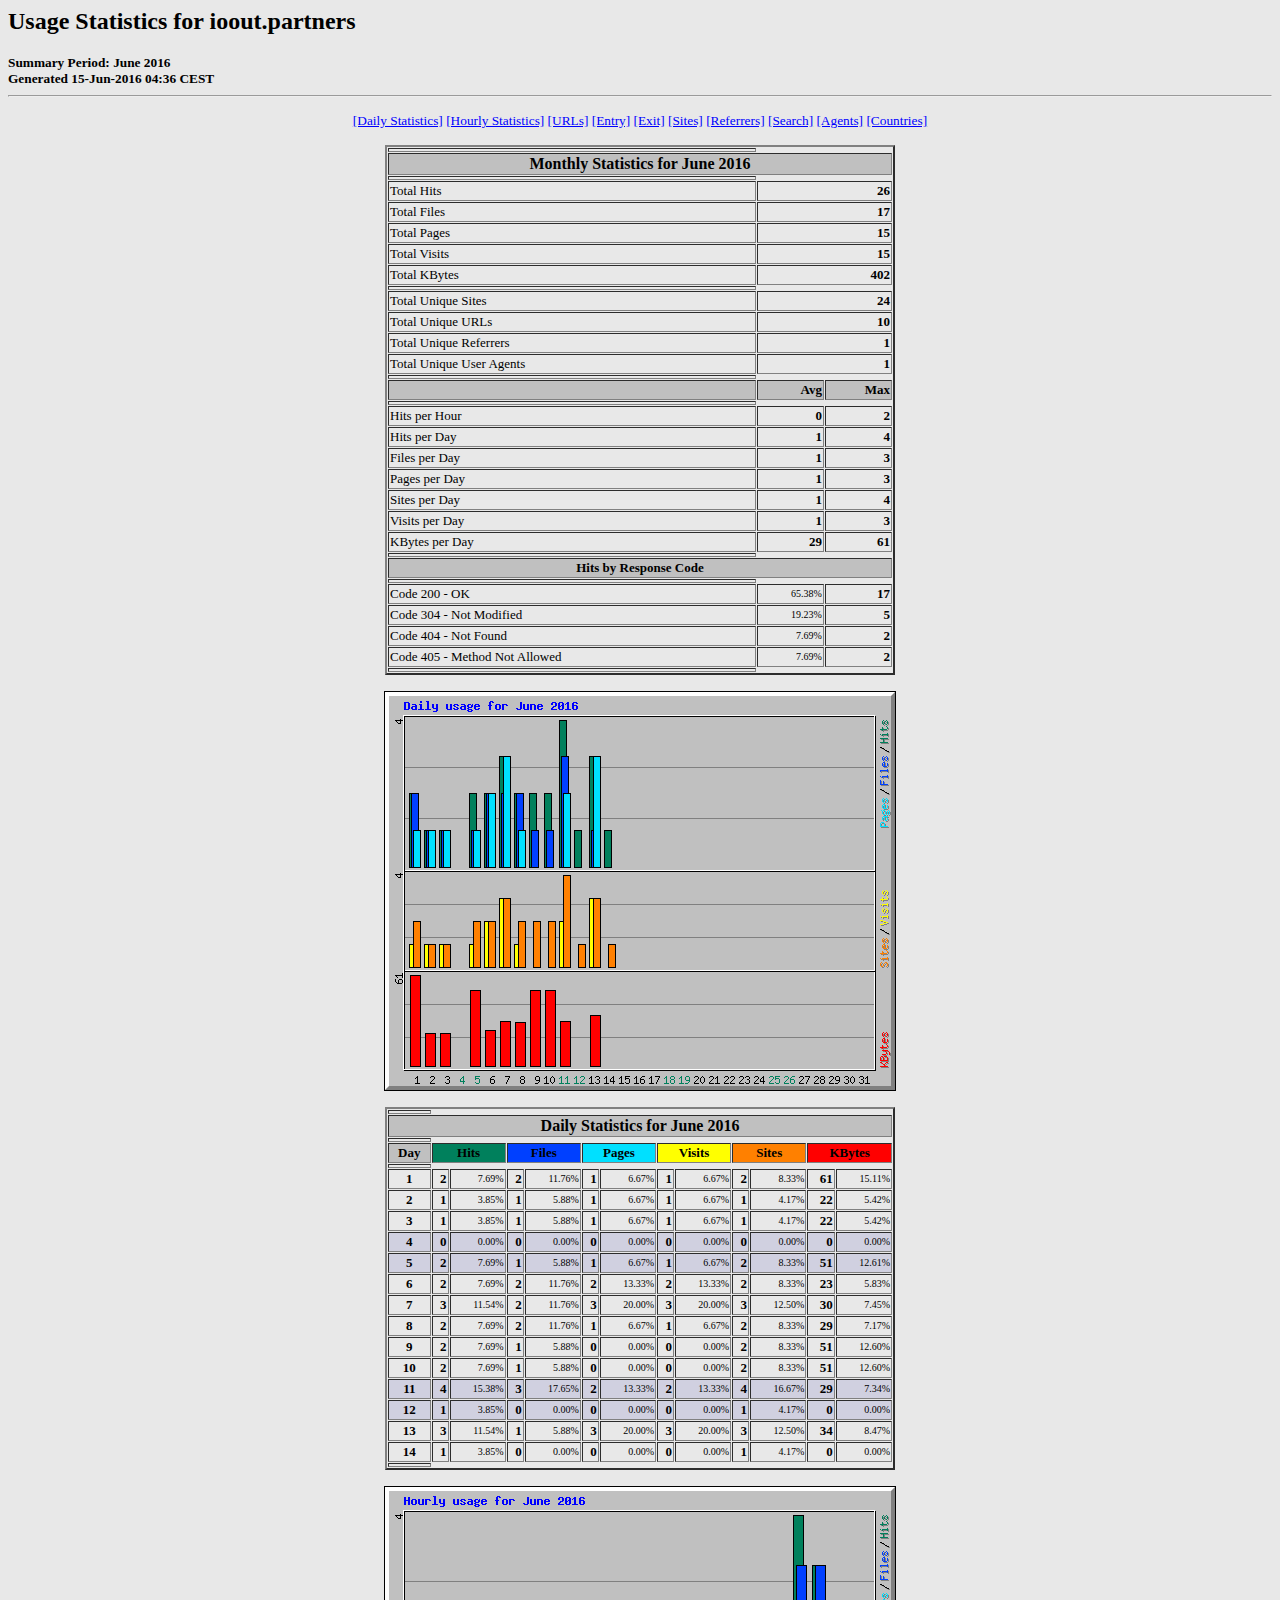
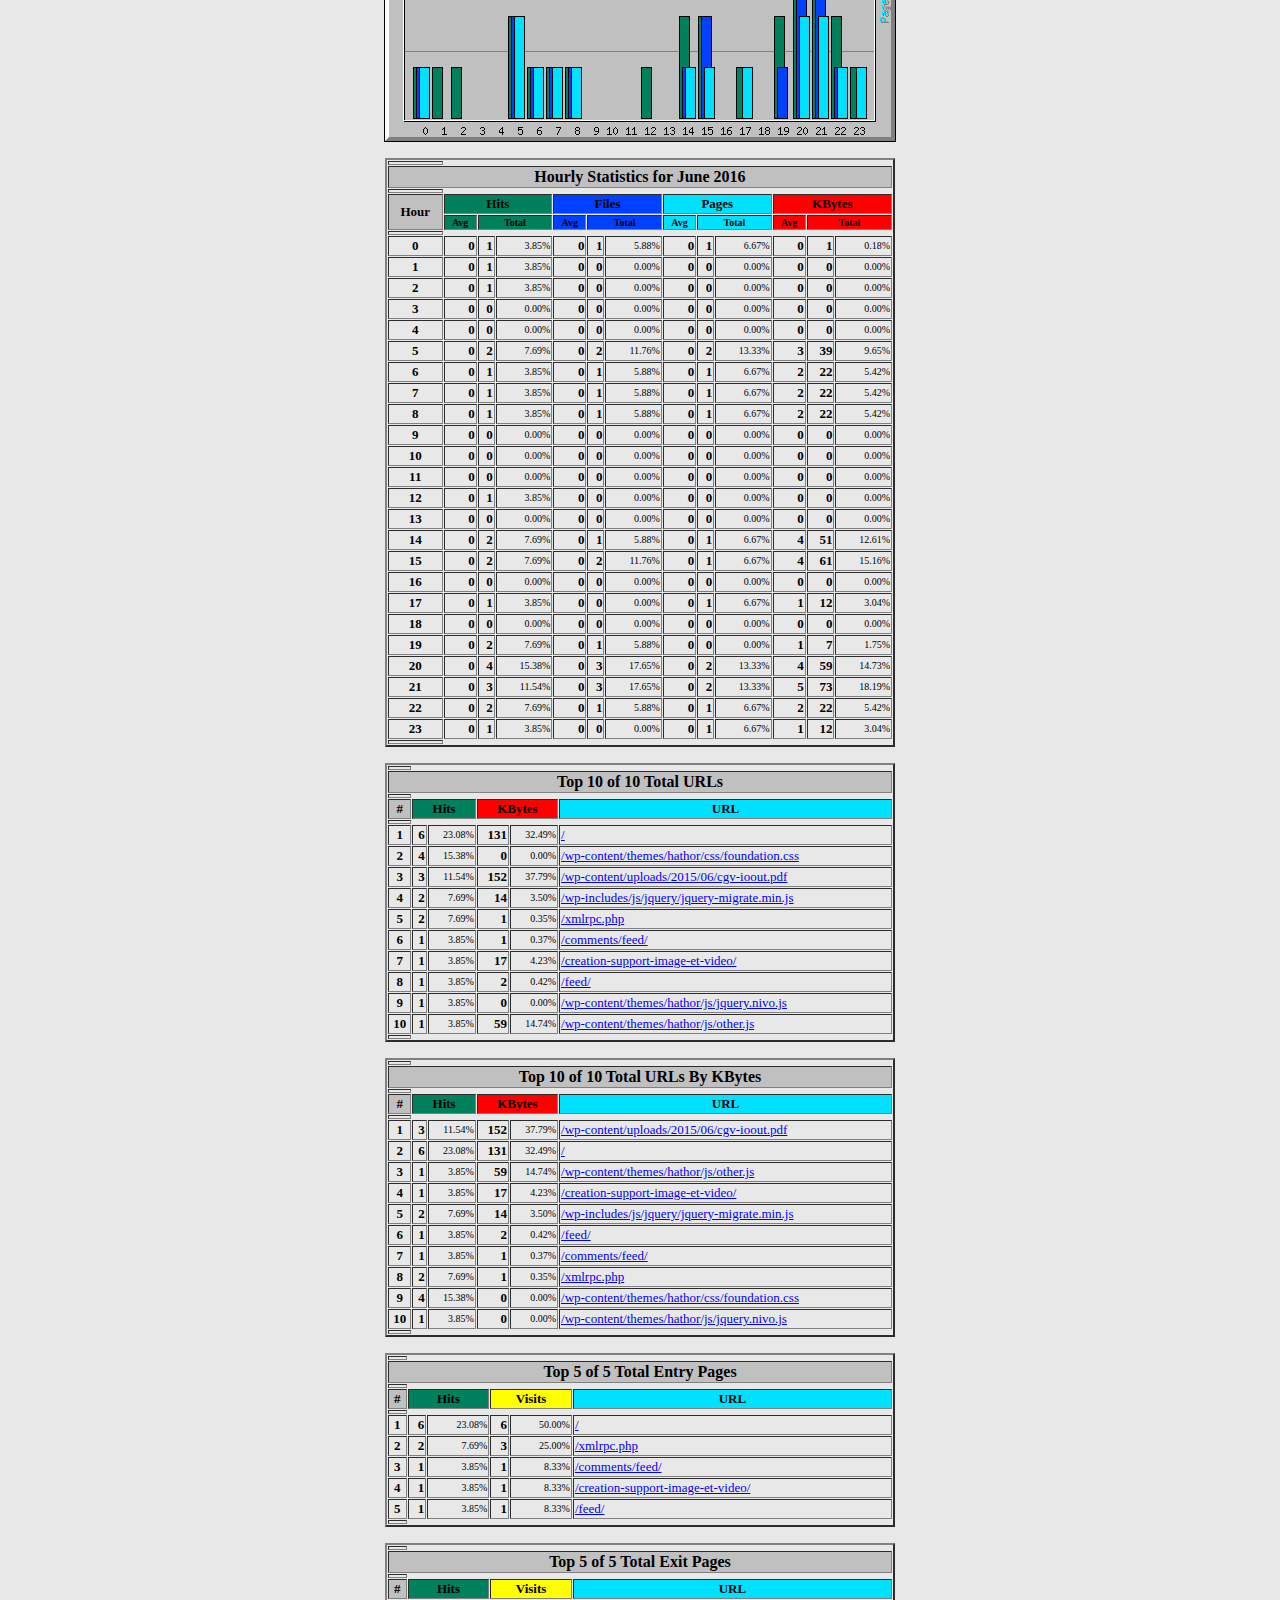
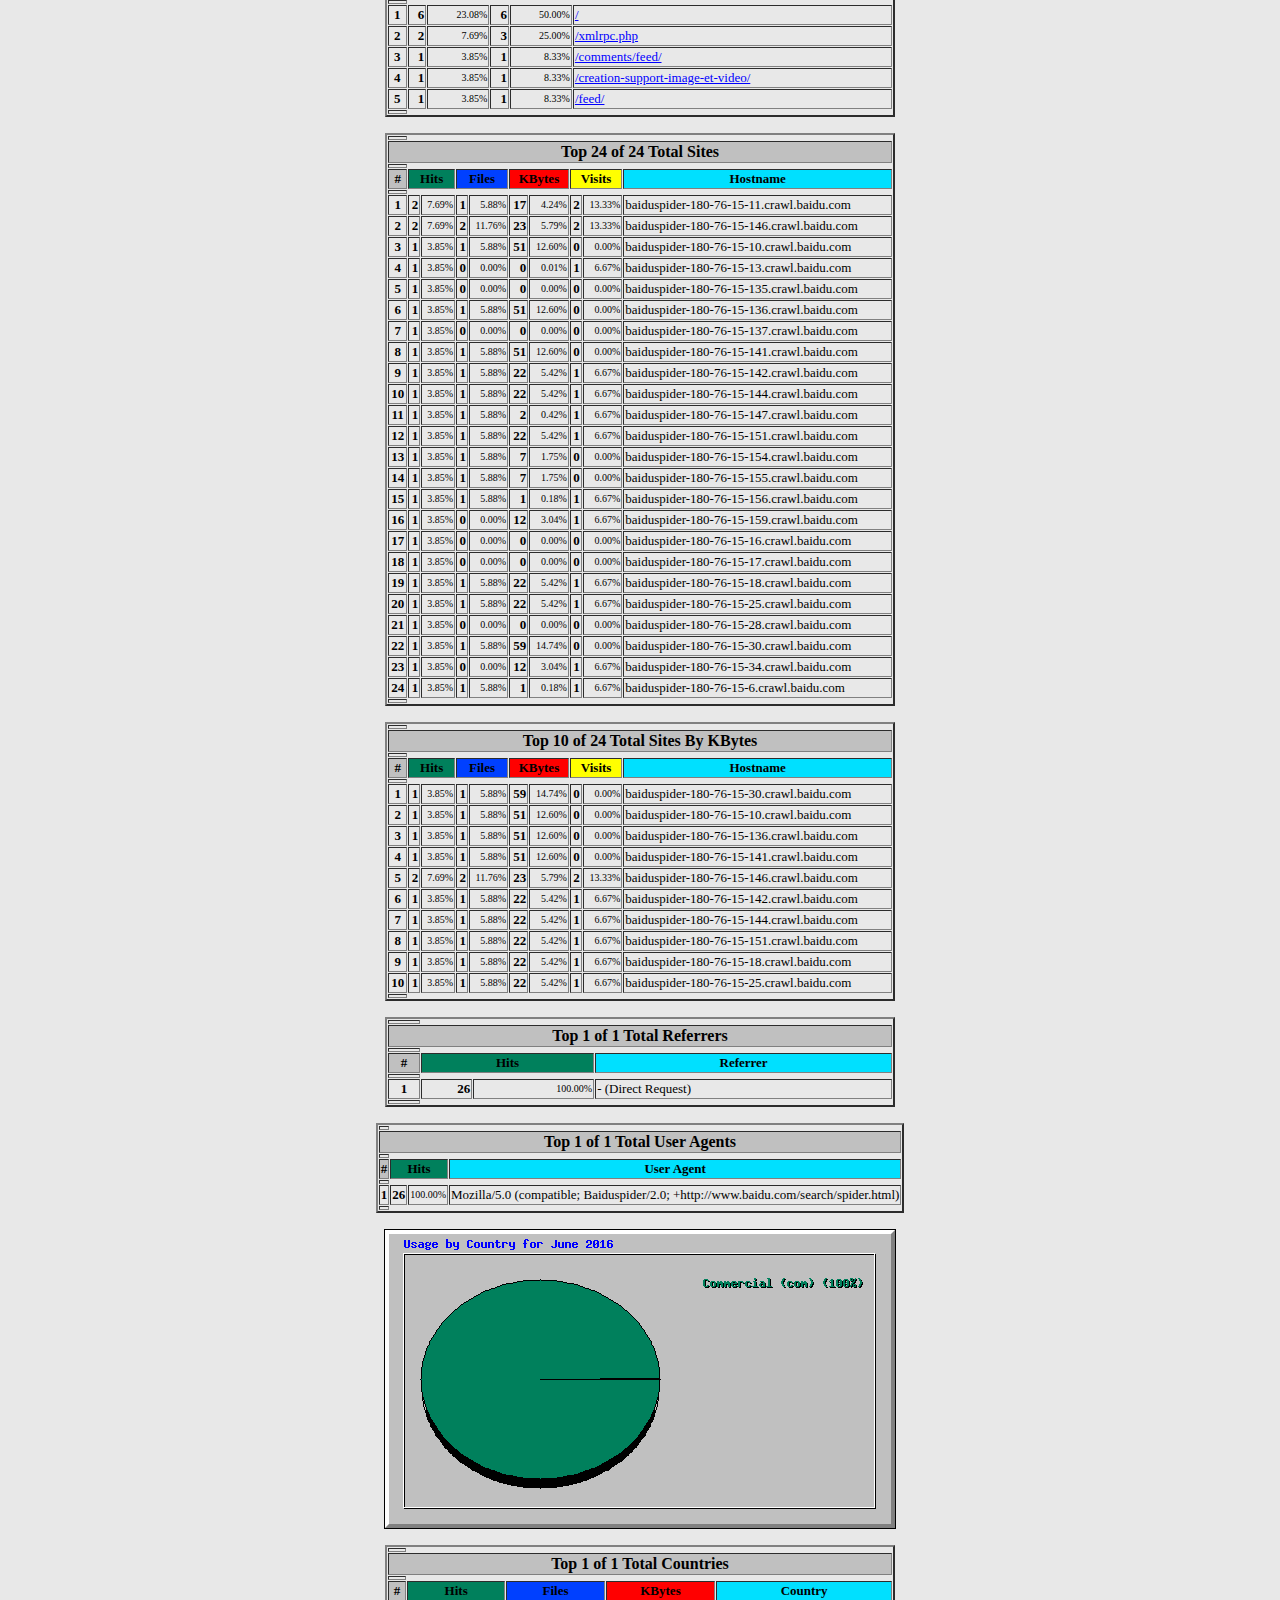
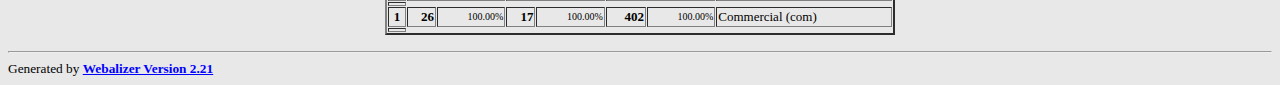
<file: www/stats/usage_201606.html>
<!DOCTYPE HTML PUBLIC "-//W3C//DTD HTML 4.0 Transitional//EN">

<!-- Generated by The Webalizer  Ver. 2.21-02 -->
<!--                                          -->
<!-- Copyright 1997-2009  Bradford L. Barrett -->
<!--                                          -->
<!-- Distributed under the GNU GPL  Version 2 -->
<!--        Full text may be found at:        -->
<!--         http://www.webalizer.org         -->
<!--                                          -->
<!--  Give the power back to the programmers  -->
<!--   Support the Free Software Foundation   -->
<!--           (http://www.fsf.org)           -->
<!--                                          -->
<!-- *** Generated: 15-Jun-2016 04:36 CEST *** -->

<HTML lang="en">
<HEAD>
 <TITLE>Usage Statistics for ioout.partners - June 2016</TITLE>
</HEAD>

<BODY BGCOLOR="#E8E8E8" TEXT="#000000" LINK="#0000FF" VLINK="#FF0000">
<H2>Usage Statistics for ioout.partners</H2>
<SMALL><STRONG>
Summary Period: June 2016<BR>
Generated 15-Jun-2016 04:36 CEST<BR>
</STRONG></SMALL>
<CENTER>
<HR>
<P>
<SMALL>
<A HREF="#DAYSTATS">[Daily Statistics]</A>
<A HREF="#HOURSTATS">[Hourly Statistics]</A>
<A HREF="#TOPURLS">[URLs]</A>
<A HREF="#TOPENTRY">[Entry]</A>
<A HREF="#TOPEXIT">[Exit]</A>
<A HREF="#TOPSITES">[Sites]</A>
<A HREF="#TOPREFS">[Referrers]</A>
<A HREF="#TOPSEARCH">[Search]</A>
<A HREF="#TOPAGENTS">[Agents]</A>
<A HREF="#TOPCTRYS">[Countries]</A>
</SMALL>
<P>
<TABLE WIDTH=510 BORDER=2 CELLSPACING=1 CELLPADDING=1>
<TR><TH HEIGHT=4></TH></TR>
<TR><TH COLSPAN=3 ALIGN=center BGCOLOR="#C0C0C0">Monthly Statistics for June 2016</TH></TR>
<TR><TH HEIGHT=4></TH></TR>
<TR><TD WIDTH=380><FONT SIZE="-1">Total Hits</FONT></TD>
<TD ALIGN=right COLSPAN=2><FONT SIZE="-1"><B>26</B></FONT></TD></TR>
<TR><TD WIDTH=380><FONT SIZE="-1">Total Files</FONT></TD>
<TD ALIGN=right COLSPAN=2><FONT SIZE="-1"><B>17</B></FONT></TD></TR>
<TR><TD WIDTH=380><FONT SIZE="-1">Total Pages</FONT></TD>
<TD ALIGN=right COLSPAN=2><FONT SIZE="-1"><B>15</B></FONT></TD></TR>
<TR><TD WIDTH=380><FONT SIZE="-1">Total Visits</FONT></TD>
<TD ALIGN=right COLSPAN=2><FONT SIZE="-1"><B>15</B></FONT></TD></TR>
<TR><TD WIDTH=380><FONT SIZE="-1">Total KBytes</FONT></TD>
<TD ALIGN=right COLSPAN=2><FONT SIZE="-1"><B>402</B></FONT></TD></TR>
<TR><TH HEIGHT=4></TH></TR>
<TR><TD WIDTH=380><FONT SIZE="-1">Total Unique Sites</FONT></TD>
<TD ALIGN=right COLSPAN=2><FONT SIZE="-1"><B>24</B></FONT></TD></TR>
<TR><TD WIDTH=380><FONT SIZE="-1">Total Unique URLs</FONT></TD>
<TD ALIGN=right COLSPAN=2><FONT SIZE="-1"><B>10</B></FONT></TD></TR>
<TR><TD WIDTH=380><FONT SIZE="-1">Total Unique Referrers</FONT></TD>
<TD ALIGN=right COLSPAN=2><FONT SIZE="-1"><B>1</B></FONT></TD></TR>
<TR><TD WIDTH=380><FONT SIZE="-1">Total Unique User Agents</FONT></TD>
<TD ALIGN=right COLSPAN=2><FONT SIZE="-1"><B>1</B></FONT></TD></TR>
<TR><TH HEIGHT=4></TH></TR>
<TR><TH WIDTH=380 BGCOLOR="#C0C0C0"><FONT SIZE=-1 COLOR="#C0C0C0">.</FONT></TH>
<TH WIDTH=65 BGCOLOR="#C0C0C0" ALIGN=right><FONT SIZE=-1>Avg </FONT></TH>
<TH WIDTH=65 BGCOLOR="#C0C0C0" ALIGN=right><FONT SIZE=-1>Max </FONT></TH></TR>
<TR><TH HEIGHT=4></TH></TR>
<TR><TD><FONT SIZE="-1">Hits per Hour</FONT></TD>
<TD ALIGN=right WIDTH=65><FONT SIZE="-1"><B>0</B></FONT></TD>
<TD WIDTH=65 ALIGN=right><FONT SIZE=-1><B>2</B></FONT></TD></TR>
<TR><TD><FONT SIZE="-1">Hits per Day</FONT></TD>
<TD ALIGN=right WIDTH=65><FONT SIZE="-1"><B>1</B></FONT></TD>
<TD WIDTH=65 ALIGN=right><FONT SIZE=-1><B>4</B></FONT></TD></TR>
<TR><TD><FONT SIZE="-1">Files per Day</FONT></TD>
<TD ALIGN=right WIDTH=65><FONT SIZE="-1"><B>1</B></FONT></TD>
<TD WIDTH=65 ALIGN=right><FONT SIZE=-1><B>3</B></FONT></TD></TR>
<TR><TD><FONT SIZE="-1">Pages per Day</FONT></TD>
<TD ALIGN=right WIDTH=65><FONT SIZE="-1"><B>1</B></FONT></TD>
<TD WIDTH=65 ALIGN=right><FONT SIZE=-1><B>3</B></FONT></TD></TR>
<TR><TD><FONT SIZE="-1">Sites per Day</FONT></TD>
<TD ALIGN=right WIDTH=65><FONT SIZE="-1"><B>1</B></FONT></TD>
<TD WIDTH=65 ALIGN=right><FONT SIZE=-1><B>4</B></FONT></TD></TR>
<TR><TD><FONT SIZE="-1">Visits per Day</FONT></TD>
<TD ALIGN=right WIDTH=65><FONT SIZE="-1"><B>1</B></FONT></TD>
<TD WIDTH=65 ALIGN=right><FONT SIZE=-1><B>3</B></FONT></TD></TR>
<TR><TD><FONT SIZE="-1">KBytes per Day</FONT></TD>
<TD ALIGN=right WIDTH=65><FONT SIZE="-1"><B>29</B></FONT></TD>
<TD WIDTH=65 ALIGN=right><FONT SIZE=-1><B>61</B></FONT></TD></TR>
<TR><TH HEIGHT=4></TH></TR>
<TR><TH COLSPAN=3 ALIGN=center BGCOLOR="#C0C0C0">
<FONT SIZE="-1">Hits by Response Code</FONT></TH></TR>
<TR><TH HEIGHT=4></TH></TR>
<TR><TD><FONT SIZE="-1">Code 200 - OK</FONT></TD>
<TD ALIGN=right><FONT SIZE="-2">65.38%</FONT></TD>
<TD ALIGN=right><FONT SIZE="-1"><B>17</B></FONT></TD></TR>
<TR><TD><FONT SIZE="-1">Code 304 - Not Modified</FONT></TD>
<TD ALIGN=right><FONT SIZE="-2">19.23%</FONT></TD>
<TD ALIGN=right><FONT SIZE="-1"><B>5</B></FONT></TD></TR>
<TR><TD><FONT SIZE="-1">Code 404 - Not Found</FONT></TD>
<TD ALIGN=right><FONT SIZE="-2">7.69%</FONT></TD>
<TD ALIGN=right><FONT SIZE="-1"><B>2</B></FONT></TD></TR>
<TR><TD><FONT SIZE="-1">Code 405 - Method Not Allowed</FONT></TD>
<TD ALIGN=right><FONT SIZE="-2">7.69%</FONT></TD>
<TD ALIGN=right><FONT SIZE="-1"><B>2</B></FONT></TD></TR>
<TR><TH HEIGHT=4></TH></TR>
</TABLE>
<P>
<A NAME="DAYSTATS"></A>
<IMG SRC="daily_usage_201606.png" ALT="Daily usage for June 2016" HEIGHT=400 WIDTH=512><P>
<TABLE WIDTH=510 BORDER=2 CELLSPACING=1 CELLPADDING=1>
<TR><TH HEIGHT=4></TH></TR>
<TR><TH BGCOLOR="#C0C0C0" COLSPAN=13 ALIGN=center>Daily Statistics for June 2016</TH></TR>
<TR><TH HEIGHT=4></TH></TR>
<TR><TH ALIGN=center BGCOLOR="#C0C0C0"><FONT SIZE="-1">Day</FONT></TH>
<TH ALIGN=center BGCOLOR="#00805c" COLSPAN=2><FONT SIZE="-1">Hits</FONT></TH>
<TH ALIGN=center BGCOLOR="#0040ff" COLSPAN=2><FONT SIZE="-1">Files</FONT></TH>
<TH ALIGN=center BGCOLOR="#00e0ff" COLSPAN=2><FONT SIZE="-1">Pages</FONT></TH>
<TH ALIGN=center BGCOLOR="#ffff00" COLSPAN=2><FONT SIZE="-1">Visits</FONT></TH>
<TH ALIGN=center BGCOLOR="#ff8000" COLSPAN=2><FONT SIZE="-1">Sites</FONT></TH>
<TH ALIGN=center BGCOLOR="#ff0000" COLSPAN=2><FONT SIZE="-1">KBytes</FONT></TH></TR>
<TR><TH HEIGHT=4></TH></TR>
<TR><TD ALIGN=center><FONT SIZE="-1"><B>1</B></FONT></TD>
<TD ALIGN=right><FONT SIZE="-1"><B>2</B></FONT></TD>
<TD ALIGN=right><FONT SIZE="-2">7.69%</FONT></TD>
<TD ALIGN=right><FONT SIZE="-1"><B>2</B></FONT></TD>
<TD ALIGN=right><FONT SIZE="-2">11.76%</FONT></TD>
<TD ALIGN=right><FONT SIZE="-1"><B>1</B></FONT></TD>
<TD ALIGN=right><FONT SIZE="-2">6.67%</FONT></TD>
<TD ALIGN=right><FONT SIZE="-1"><B>1</B></FONT></TD>
<TD ALIGN=right><FONT SIZE="-2">6.67%</FONT></TD>
<TD ALIGN=right><FONT SIZE="-1"><B>2</B></FONT></TD>
<TD ALIGN=right><FONT SIZE="-2">8.33%</FONT></TD>
<TD ALIGN=right><FONT SIZE="-1"><B>61</B></FONT></TD>
<TD ALIGN=right><FONT SIZE="-2">15.11%</FONT></TD></TR>
<TR><TD ALIGN=center><FONT SIZE="-1"><B>2</B></FONT></TD>
<TD ALIGN=right><FONT SIZE="-1"><B>1</B></FONT></TD>
<TD ALIGN=right><FONT SIZE="-2">3.85%</FONT></TD>
<TD ALIGN=right><FONT SIZE="-1"><B>1</B></FONT></TD>
<TD ALIGN=right><FONT SIZE="-2">5.88%</FONT></TD>
<TD ALIGN=right><FONT SIZE="-1"><B>1</B></FONT></TD>
<TD ALIGN=right><FONT SIZE="-2">6.67%</FONT></TD>
<TD ALIGN=right><FONT SIZE="-1"><B>1</B></FONT></TD>
<TD ALIGN=right><FONT SIZE="-2">6.67%</FONT></TD>
<TD ALIGN=right><FONT SIZE="-1"><B>1</B></FONT></TD>
<TD ALIGN=right><FONT SIZE="-2">4.17%</FONT></TD>
<TD ALIGN=right><FONT SIZE="-1"><B>22</B></FONT></TD>
<TD ALIGN=right><FONT SIZE="-2">5.42%</FONT></TD></TR>
<TR><TD ALIGN=center><FONT SIZE="-1"><B>3</B></FONT></TD>
<TD ALIGN=right><FONT SIZE="-1"><B>1</B></FONT></TD>
<TD ALIGN=right><FONT SIZE="-2">3.85%</FONT></TD>
<TD ALIGN=right><FONT SIZE="-1"><B>1</B></FONT></TD>
<TD ALIGN=right><FONT SIZE="-2">5.88%</FONT></TD>
<TD ALIGN=right><FONT SIZE="-1"><B>1</B></FONT></TD>
<TD ALIGN=right><FONT SIZE="-2">6.67%</FONT></TD>
<TD ALIGN=right><FONT SIZE="-1"><B>1</B></FONT></TD>
<TD ALIGN=right><FONT SIZE="-2">6.67%</FONT></TD>
<TD ALIGN=right><FONT SIZE="-1"><B>1</B></FONT></TD>
<TD ALIGN=right><FONT SIZE="-2">4.17%</FONT></TD>
<TD ALIGN=right><FONT SIZE="-1"><B>22</B></FONT></TD>
<TD ALIGN=right><FONT SIZE="-2">5.42%</FONT></TD></TR>
<TR BGCOLOR="#D0D0E0"><TD ALIGN=center><FONT SIZE="-1"><B>4</B></FONT></TD>
<TD ALIGN=right><FONT SIZE="-1"><B>0</B></FONT></TD>
<TD ALIGN=right><FONT SIZE="-2">0.00%</FONT></TD>
<TD ALIGN=right><FONT SIZE="-1"><B>0</B></FONT></TD>
<TD ALIGN=right><FONT SIZE="-2">0.00%</FONT></TD>
<TD ALIGN=right><FONT SIZE="-1"><B>0</B></FONT></TD>
<TD ALIGN=right><FONT SIZE="-2">0.00%</FONT></TD>
<TD ALIGN=right><FONT SIZE="-1"><B>0</B></FONT></TD>
<TD ALIGN=right><FONT SIZE="-2">0.00%</FONT></TD>
<TD ALIGN=right><FONT SIZE="-1"><B>0</B></FONT></TD>
<TD ALIGN=right><FONT SIZE="-2">0.00%</FONT></TD>
<TD ALIGN=right><FONT SIZE="-1"><B>0</B></FONT></TD>
<TD ALIGN=right><FONT SIZE="-2">0.00%</FONT></TD></TR>
<TR BGCOLOR="#D0D0E0"><TD ALIGN=center><FONT SIZE="-1"><B>5</B></FONT></TD>
<TD ALIGN=right><FONT SIZE="-1"><B>2</B></FONT></TD>
<TD ALIGN=right><FONT SIZE="-2">7.69%</FONT></TD>
<TD ALIGN=right><FONT SIZE="-1"><B>1</B></FONT></TD>
<TD ALIGN=right><FONT SIZE="-2">5.88%</FONT></TD>
<TD ALIGN=right><FONT SIZE="-1"><B>1</B></FONT></TD>
<TD ALIGN=right><FONT SIZE="-2">6.67%</FONT></TD>
<TD ALIGN=right><FONT SIZE="-1"><B>1</B></FONT></TD>
<TD ALIGN=right><FONT SIZE="-2">6.67%</FONT></TD>
<TD ALIGN=right><FONT SIZE="-1"><B>2</B></FONT></TD>
<TD ALIGN=right><FONT SIZE="-2">8.33%</FONT></TD>
<TD ALIGN=right><FONT SIZE="-1"><B>51</B></FONT></TD>
<TD ALIGN=right><FONT SIZE="-2">12.61%</FONT></TD></TR>
<TR><TD ALIGN=center><FONT SIZE="-1"><B>6</B></FONT></TD>
<TD ALIGN=right><FONT SIZE="-1"><B>2</B></FONT></TD>
<TD ALIGN=right><FONT SIZE="-2">7.69%</FONT></TD>
<TD ALIGN=right><FONT SIZE="-1"><B>2</B></FONT></TD>
<TD ALIGN=right><FONT SIZE="-2">11.76%</FONT></TD>
<TD ALIGN=right><FONT SIZE="-1"><B>2</B></FONT></TD>
<TD ALIGN=right><FONT SIZE="-2">13.33%</FONT></TD>
<TD ALIGN=right><FONT SIZE="-1"><B>2</B></FONT></TD>
<TD ALIGN=right><FONT SIZE="-2">13.33%</FONT></TD>
<TD ALIGN=right><FONT SIZE="-1"><B>2</B></FONT></TD>
<TD ALIGN=right><FONT SIZE="-2">8.33%</FONT></TD>
<TD ALIGN=right><FONT SIZE="-1"><B>23</B></FONT></TD>
<TD ALIGN=right><FONT SIZE="-2">5.83%</FONT></TD></TR>
<TR><TD ALIGN=center><FONT SIZE="-1"><B>7</B></FONT></TD>
<TD ALIGN=right><FONT SIZE="-1"><B>3</B></FONT></TD>
<TD ALIGN=right><FONT SIZE="-2">11.54%</FONT></TD>
<TD ALIGN=right><FONT SIZE="-1"><B>2</B></FONT></TD>
<TD ALIGN=right><FONT SIZE="-2">11.76%</FONT></TD>
<TD ALIGN=right><FONT SIZE="-1"><B>3</B></FONT></TD>
<TD ALIGN=right><FONT SIZE="-2">20.00%</FONT></TD>
<TD ALIGN=right><FONT SIZE="-1"><B>3</B></FONT></TD>
<TD ALIGN=right><FONT SIZE="-2">20.00%</FONT></TD>
<TD ALIGN=right><FONT SIZE="-1"><B>3</B></FONT></TD>
<TD ALIGN=right><FONT SIZE="-2">12.50%</FONT></TD>
<TD ALIGN=right><FONT SIZE="-1"><B>30</B></FONT></TD>
<TD ALIGN=right><FONT SIZE="-2">7.45%</FONT></TD></TR>
<TR><TD ALIGN=center><FONT SIZE="-1"><B>8</B></FONT></TD>
<TD ALIGN=right><FONT SIZE="-1"><B>2</B></FONT></TD>
<TD ALIGN=right><FONT SIZE="-2">7.69%</FONT></TD>
<TD ALIGN=right><FONT SIZE="-1"><B>2</B></FONT></TD>
<TD ALIGN=right><FONT SIZE="-2">11.76%</FONT></TD>
<TD ALIGN=right><FONT SIZE="-1"><B>1</B></FONT></TD>
<TD ALIGN=right><FONT SIZE="-2">6.67%</FONT></TD>
<TD ALIGN=right><FONT SIZE="-1"><B>1</B></FONT></TD>
<TD ALIGN=right><FONT SIZE="-2">6.67%</FONT></TD>
<TD ALIGN=right><FONT SIZE="-1"><B>2</B></FONT></TD>
<TD ALIGN=right><FONT SIZE="-2">8.33%</FONT></TD>
<TD ALIGN=right><FONT SIZE="-1"><B>29</B></FONT></TD>
<TD ALIGN=right><FONT SIZE="-2">7.17%</FONT></TD></TR>
<TR><TD ALIGN=center><FONT SIZE="-1"><B>9</B></FONT></TD>
<TD ALIGN=right><FONT SIZE="-1"><B>2</B></FONT></TD>
<TD ALIGN=right><FONT SIZE="-2">7.69%</FONT></TD>
<TD ALIGN=right><FONT SIZE="-1"><B>1</B></FONT></TD>
<TD ALIGN=right><FONT SIZE="-2">5.88%</FONT></TD>
<TD ALIGN=right><FONT SIZE="-1"><B>0</B></FONT></TD>
<TD ALIGN=right><FONT SIZE="-2">0.00%</FONT></TD>
<TD ALIGN=right><FONT SIZE="-1"><B>0</B></FONT></TD>
<TD ALIGN=right><FONT SIZE="-2">0.00%</FONT></TD>
<TD ALIGN=right><FONT SIZE="-1"><B>2</B></FONT></TD>
<TD ALIGN=right><FONT SIZE="-2">8.33%</FONT></TD>
<TD ALIGN=right><FONT SIZE="-1"><B>51</B></FONT></TD>
<TD ALIGN=right><FONT SIZE="-2">12.60%</FONT></TD></TR>
<TR><TD ALIGN=center><FONT SIZE="-1"><B>10</B></FONT></TD>
<TD ALIGN=right><FONT SIZE="-1"><B>2</B></FONT></TD>
<TD ALIGN=right><FONT SIZE="-2">7.69%</FONT></TD>
<TD ALIGN=right><FONT SIZE="-1"><B>1</B></FONT></TD>
<TD ALIGN=right><FONT SIZE="-2">5.88%</FONT></TD>
<TD ALIGN=right><FONT SIZE="-1"><B>0</B></FONT></TD>
<TD ALIGN=right><FONT SIZE="-2">0.00%</FONT></TD>
<TD ALIGN=right><FONT SIZE="-1"><B>0</B></FONT></TD>
<TD ALIGN=right><FONT SIZE="-2">0.00%</FONT></TD>
<TD ALIGN=right><FONT SIZE="-1"><B>2</B></FONT></TD>
<TD ALIGN=right><FONT SIZE="-2">8.33%</FONT></TD>
<TD ALIGN=right><FONT SIZE="-1"><B>51</B></FONT></TD>
<TD ALIGN=right><FONT SIZE="-2">12.60%</FONT></TD></TR>
<TR BGCOLOR="#D0D0E0"><TD ALIGN=center><FONT SIZE="-1"><B>11</B></FONT></TD>
<TD ALIGN=right><FONT SIZE="-1"><B>4</B></FONT></TD>
<TD ALIGN=right><FONT SIZE="-2">15.38%</FONT></TD>
<TD ALIGN=right><FONT SIZE="-1"><B>3</B></FONT></TD>
<TD ALIGN=right><FONT SIZE="-2">17.65%</FONT></TD>
<TD ALIGN=right><FONT SIZE="-1"><B>2</B></FONT></TD>
<TD ALIGN=right><FONT SIZE="-2">13.33%</FONT></TD>
<TD ALIGN=right><FONT SIZE="-1"><B>2</B></FONT></TD>
<TD ALIGN=right><FONT SIZE="-2">13.33%</FONT></TD>
<TD ALIGN=right><FONT SIZE="-1"><B>4</B></FONT></TD>
<TD ALIGN=right><FONT SIZE="-2">16.67%</FONT></TD>
<TD ALIGN=right><FONT SIZE="-1"><B>29</B></FONT></TD>
<TD ALIGN=right><FONT SIZE="-2">7.34%</FONT></TD></TR>
<TR BGCOLOR="#D0D0E0"><TD ALIGN=center><FONT SIZE="-1"><B>12</B></FONT></TD>
<TD ALIGN=right><FONT SIZE="-1"><B>1</B></FONT></TD>
<TD ALIGN=right><FONT SIZE="-2">3.85%</FONT></TD>
<TD ALIGN=right><FONT SIZE="-1"><B>0</B></FONT></TD>
<TD ALIGN=right><FONT SIZE="-2">0.00%</FONT></TD>
<TD ALIGN=right><FONT SIZE="-1"><B>0</B></FONT></TD>
<TD ALIGN=right><FONT SIZE="-2">0.00%</FONT></TD>
<TD ALIGN=right><FONT SIZE="-1"><B>0</B></FONT></TD>
<TD ALIGN=right><FONT SIZE="-2">0.00%</FONT></TD>
<TD ALIGN=right><FONT SIZE="-1"><B>1</B></FONT></TD>
<TD ALIGN=right><FONT SIZE="-2">4.17%</FONT></TD>
<TD ALIGN=right><FONT SIZE="-1"><B>0</B></FONT></TD>
<TD ALIGN=right><FONT SIZE="-2">0.00%</FONT></TD></TR>
<TR><TD ALIGN=center><FONT SIZE="-1"><B>13</B></FONT></TD>
<TD ALIGN=right><FONT SIZE="-1"><B>3</B></FONT></TD>
<TD ALIGN=right><FONT SIZE="-2">11.54%</FONT></TD>
<TD ALIGN=right><FONT SIZE="-1"><B>1</B></FONT></TD>
<TD ALIGN=right><FONT SIZE="-2">5.88%</FONT></TD>
<TD ALIGN=right><FONT SIZE="-1"><B>3</B></FONT></TD>
<TD ALIGN=right><FONT SIZE="-2">20.00%</FONT></TD>
<TD ALIGN=right><FONT SIZE="-1"><B>3</B></FONT></TD>
<TD ALIGN=right><FONT SIZE="-2">20.00%</FONT></TD>
<TD ALIGN=right><FONT SIZE="-1"><B>3</B></FONT></TD>
<TD ALIGN=right><FONT SIZE="-2">12.50%</FONT></TD>
<TD ALIGN=right><FONT SIZE="-1"><B>34</B></FONT></TD>
<TD ALIGN=right><FONT SIZE="-2">8.47%</FONT></TD></TR>
<TR><TD ALIGN=center><FONT SIZE="-1"><B>14</B></FONT></TD>
<TD ALIGN=right><FONT SIZE="-1"><B>1</B></FONT></TD>
<TD ALIGN=right><FONT SIZE="-2">3.85%</FONT></TD>
<TD ALIGN=right><FONT SIZE="-1"><B>0</B></FONT></TD>
<TD ALIGN=right><FONT SIZE="-2">0.00%</FONT></TD>
<TD ALIGN=right><FONT SIZE="-1"><B>0</B></FONT></TD>
<TD ALIGN=right><FONT SIZE="-2">0.00%</FONT></TD>
<TD ALIGN=right><FONT SIZE="-1"><B>0</B></FONT></TD>
<TD ALIGN=right><FONT SIZE="-2">0.00%</FONT></TD>
<TD ALIGN=right><FONT SIZE="-1"><B>1</B></FONT></TD>
<TD ALIGN=right><FONT SIZE="-2">4.17%</FONT></TD>
<TD ALIGN=right><FONT SIZE="-1"><B>0</B></FONT></TD>
<TD ALIGN=right><FONT SIZE="-2">0.00%</FONT></TD></TR>
<TR><TH HEIGHT=4></TH></TR>
</TABLE>
<P>
<A NAME="HOURSTATS"></A>
<IMG SRC="hourly_usage_201606.png" ALT="Hourly usage for June 2016" HEIGHT=256 WIDTH=512><P>
<TABLE WIDTH=510 BORDER=2 CELLSPACING=1 CELLPADDING=1>
<TR><TH HEIGHT=4></TH></TR>
<TR><TH BGCOLOR="#C0C0C0" COLSPAN=13 ALIGN=center>Hourly Statistics for June 2016</TH></TR>
<TR><TH HEIGHT=4></TH></TR>
<TR><TH ALIGN=center ROWSPAN=2 BGCOLOR="#C0C0C0"><FONT SIZE="-1">Hour</FONT></TH>
<TH ALIGN=center BGCOLOR="#00805c" COLSPAN=3><FONT SIZE="-1">Hits</FONT></TH>
<TH ALIGN=center BGCOLOR="#0040ff" COLSPAN=3><FONT SIZE="-1">Files</FONT></TH>
<TH ALIGN=center BGCOLOR="#00e0ff" COLSPAN=3><FONT SIZE="-1">Pages</FONT></TH>
<TH ALIGN=center BGCOLOR="#ff0000" COLSPAN=3><FONT SIZE="-1">KBytes</FONT></TH></TR>
<TR><TH ALIGN=center BGCOLOR="#00805c"><FONT SIZE="-2">Avg</FONT></TH>
<TH ALIGN=center BGCOLOR="#00805c" COLSPAN=2><FONT SIZE="-2">Total</FONT></TH>
<TH ALIGN=center BGCOLOR="#0040ff"><FONT SIZE="-2">Avg</FONT></TH>
<TH ALIGN=center BGCOLOR="#0040ff" COLSPAN=2><FONT SIZE="-2">Total</FONT></TH>
<TH ALIGN=center BGCOLOR="#00e0ff"><FONT SIZE="-2">Avg</FONT></TH>
<TH ALIGN=center BGCOLOR="#00e0ff" COLSPAN=2><FONT SIZE="-2">Total</FONT></TH>
<TH ALIGN=center BGCOLOR="#ff0000"><FONT SIZE="-2">Avg</FONT></TH>
<TH ALIGN=center BGCOLOR="#ff0000" COLSPAN=2><FONT SIZE="-2">Total</FONT></TH></TR>
<TR><TH HEIGHT=4></TH></TR>
<TR><TD ALIGN=center><FONT SIZE="-1"><B>0</B></FONT></TD>
<TD ALIGN=right><FONT SIZE="-1"><B>0</B></FONT></TD>
<TD ALIGN=right><FONT SIZE="-1"><B>1</B></FONT></TD>
<TD ALIGN=right><FONT SIZE="-2">3.85%</FONT></TD>
<TD ALIGN=right><FONT SIZE="-1"><B>0</B></FONT></TD>
<TD ALIGN=right><FONT SIZE="-1"><B>1</B></FONT></TD>
<TD ALIGN=right><FONT SIZE="-2">5.88%</FONT></TD>
<TD ALIGN=right><FONT SIZE="-1"><B>0</B></FONT></TD>
<TD ALIGN=right><FONT SIZE="-1"><B>1</B></FONT></TD>
<TD ALIGN=right><FONT SIZE="-2">6.67%</FONT></TD>
<TD ALIGN=right><FONT SIZE="-1"><B>0</B></FONT></TD>
<TD ALIGN=right><FONT SIZE="-1"><B>1</B></FONT></TD>
<TD ALIGN=right><FONT SIZE="-2">0.18%</FONT></TD></TR>
<TR><TD ALIGN=center><FONT SIZE="-1"><B>1</B></FONT></TD>
<TD ALIGN=right><FONT SIZE="-1"><B>0</B></FONT></TD>
<TD ALIGN=right><FONT SIZE="-1"><B>1</B></FONT></TD>
<TD ALIGN=right><FONT SIZE="-2">3.85%</FONT></TD>
<TD ALIGN=right><FONT SIZE="-1"><B>0</B></FONT></TD>
<TD ALIGN=right><FONT SIZE="-1"><B>0</B></FONT></TD>
<TD ALIGN=right><FONT SIZE="-2">0.00%</FONT></TD>
<TD ALIGN=right><FONT SIZE="-1"><B>0</B></FONT></TD>
<TD ALIGN=right><FONT SIZE="-1"><B>0</B></FONT></TD>
<TD ALIGN=right><FONT SIZE="-2">0.00%</FONT></TD>
<TD ALIGN=right><FONT SIZE="-1"><B>0</B></FONT></TD>
<TD ALIGN=right><FONT SIZE="-1"><B>0</B></FONT></TD>
<TD ALIGN=right><FONT SIZE="-2">0.00%</FONT></TD></TR>
<TR><TD ALIGN=center><FONT SIZE="-1"><B>2</B></FONT></TD>
<TD ALIGN=right><FONT SIZE="-1"><B>0</B></FONT></TD>
<TD ALIGN=right><FONT SIZE="-1"><B>1</B></FONT></TD>
<TD ALIGN=right><FONT SIZE="-2">3.85%</FONT></TD>
<TD ALIGN=right><FONT SIZE="-1"><B>0</B></FONT></TD>
<TD ALIGN=right><FONT SIZE="-1"><B>0</B></FONT></TD>
<TD ALIGN=right><FONT SIZE="-2">0.00%</FONT></TD>
<TD ALIGN=right><FONT SIZE="-1"><B>0</B></FONT></TD>
<TD ALIGN=right><FONT SIZE="-1"><B>0</B></FONT></TD>
<TD ALIGN=right><FONT SIZE="-2">0.00%</FONT></TD>
<TD ALIGN=right><FONT SIZE="-1"><B>0</B></FONT></TD>
<TD ALIGN=right><FONT SIZE="-1"><B>0</B></FONT></TD>
<TD ALIGN=right><FONT SIZE="-2">0.00%</FONT></TD></TR>
<TR><TD ALIGN=center><FONT SIZE="-1"><B>3</B></FONT></TD>
<TD ALIGN=right><FONT SIZE="-1"><B>0</B></FONT></TD>
<TD ALIGN=right><FONT SIZE="-1"><B>0</B></FONT></TD>
<TD ALIGN=right><FONT SIZE="-2">0.00%</FONT></TD>
<TD ALIGN=right><FONT SIZE="-1"><B>0</B></FONT></TD>
<TD ALIGN=right><FONT SIZE="-1"><B>0</B></FONT></TD>
<TD ALIGN=right><FONT SIZE="-2">0.00%</FONT></TD>
<TD ALIGN=right><FONT SIZE="-1"><B>0</B></FONT></TD>
<TD ALIGN=right><FONT SIZE="-1"><B>0</B></FONT></TD>
<TD ALIGN=right><FONT SIZE="-2">0.00%</FONT></TD>
<TD ALIGN=right><FONT SIZE="-1"><B>0</B></FONT></TD>
<TD ALIGN=right><FONT SIZE="-1"><B>0</B></FONT></TD>
<TD ALIGN=right><FONT SIZE="-2">0.00%</FONT></TD></TR>
<TR><TD ALIGN=center><FONT SIZE="-1"><B>4</B></FONT></TD>
<TD ALIGN=right><FONT SIZE="-1"><B>0</B></FONT></TD>
<TD ALIGN=right><FONT SIZE="-1"><B>0</B></FONT></TD>
<TD ALIGN=right><FONT SIZE="-2">0.00%</FONT></TD>
<TD ALIGN=right><FONT SIZE="-1"><B>0</B></FONT></TD>
<TD ALIGN=right><FONT SIZE="-1"><B>0</B></FONT></TD>
<TD ALIGN=right><FONT SIZE="-2">0.00%</FONT></TD>
<TD ALIGN=right><FONT SIZE="-1"><B>0</B></FONT></TD>
<TD ALIGN=right><FONT SIZE="-1"><B>0</B></FONT></TD>
<TD ALIGN=right><FONT SIZE="-2">0.00%</FONT></TD>
<TD ALIGN=right><FONT SIZE="-1"><B>0</B></FONT></TD>
<TD ALIGN=right><FONT SIZE="-1"><B>0</B></FONT></TD>
<TD ALIGN=right><FONT SIZE="-2">0.00%</FONT></TD></TR>
<TR><TD ALIGN=center><FONT SIZE="-1"><B>5</B></FONT></TD>
<TD ALIGN=right><FONT SIZE="-1"><B>0</B></FONT></TD>
<TD ALIGN=right><FONT SIZE="-1"><B>2</B></FONT></TD>
<TD ALIGN=right><FONT SIZE="-2">7.69%</FONT></TD>
<TD ALIGN=right><FONT SIZE="-1"><B>0</B></FONT></TD>
<TD ALIGN=right><FONT SIZE="-1"><B>2</B></FONT></TD>
<TD ALIGN=right><FONT SIZE="-2">11.76%</FONT></TD>
<TD ALIGN=right><FONT SIZE="-1"><B>0</B></FONT></TD>
<TD ALIGN=right><FONT SIZE="-1"><B>2</B></FONT></TD>
<TD ALIGN=right><FONT SIZE="-2">13.33%</FONT></TD>
<TD ALIGN=right><FONT SIZE="-1"><B>3</B></FONT></TD>
<TD ALIGN=right><FONT SIZE="-1"><B>39</B></FONT></TD>
<TD ALIGN=right><FONT SIZE="-2">9.65%</FONT></TD></TR>
<TR><TD ALIGN=center><FONT SIZE="-1"><B>6</B></FONT></TD>
<TD ALIGN=right><FONT SIZE="-1"><B>0</B></FONT></TD>
<TD ALIGN=right><FONT SIZE="-1"><B>1</B></FONT></TD>
<TD ALIGN=right><FONT SIZE="-2">3.85%</FONT></TD>
<TD ALIGN=right><FONT SIZE="-1"><B>0</B></FONT></TD>
<TD ALIGN=right><FONT SIZE="-1"><B>1</B></FONT></TD>
<TD ALIGN=right><FONT SIZE="-2">5.88%</FONT></TD>
<TD ALIGN=right><FONT SIZE="-1"><B>0</B></FONT></TD>
<TD ALIGN=right><FONT SIZE="-1"><B>1</B></FONT></TD>
<TD ALIGN=right><FONT SIZE="-2">6.67%</FONT></TD>
<TD ALIGN=right><FONT SIZE="-1"><B>2</B></FONT></TD>
<TD ALIGN=right><FONT SIZE="-1"><B>22</B></FONT></TD>
<TD ALIGN=right><FONT SIZE="-2">5.42%</FONT></TD></TR>
<TR><TD ALIGN=center><FONT SIZE="-1"><B>7</B></FONT></TD>
<TD ALIGN=right><FONT SIZE="-1"><B>0</B></FONT></TD>
<TD ALIGN=right><FONT SIZE="-1"><B>1</B></FONT></TD>
<TD ALIGN=right><FONT SIZE="-2">3.85%</FONT></TD>
<TD ALIGN=right><FONT SIZE="-1"><B>0</B></FONT></TD>
<TD ALIGN=right><FONT SIZE="-1"><B>1</B></FONT></TD>
<TD ALIGN=right><FONT SIZE="-2">5.88%</FONT></TD>
<TD ALIGN=right><FONT SIZE="-1"><B>0</B></FONT></TD>
<TD ALIGN=right><FONT SIZE="-1"><B>1</B></FONT></TD>
<TD ALIGN=right><FONT SIZE="-2">6.67%</FONT></TD>
<TD ALIGN=right><FONT SIZE="-1"><B>2</B></FONT></TD>
<TD ALIGN=right><FONT SIZE="-1"><B>22</B></FONT></TD>
<TD ALIGN=right><FONT SIZE="-2">5.42%</FONT></TD></TR>
<TR><TD ALIGN=center><FONT SIZE="-1"><B>8</B></FONT></TD>
<TD ALIGN=right><FONT SIZE="-1"><B>0</B></FONT></TD>
<TD ALIGN=right><FONT SIZE="-1"><B>1</B></FONT></TD>
<TD ALIGN=right><FONT SIZE="-2">3.85%</FONT></TD>
<TD ALIGN=right><FONT SIZE="-1"><B>0</B></FONT></TD>
<TD ALIGN=right><FONT SIZE="-1"><B>1</B></FONT></TD>
<TD ALIGN=right><FONT SIZE="-2">5.88%</FONT></TD>
<TD ALIGN=right><FONT SIZE="-1"><B>0</B></FONT></TD>
<TD ALIGN=right><FONT SIZE="-1"><B>1</B></FONT></TD>
<TD ALIGN=right><FONT SIZE="-2">6.67%</FONT></TD>
<TD ALIGN=right><FONT SIZE="-1"><B>2</B></FONT></TD>
<TD ALIGN=right><FONT SIZE="-1"><B>22</B></FONT></TD>
<TD ALIGN=right><FONT SIZE="-2">5.42%</FONT></TD></TR>
<TR><TD ALIGN=center><FONT SIZE="-1"><B>9</B></FONT></TD>
<TD ALIGN=right><FONT SIZE="-1"><B>0</B></FONT></TD>
<TD ALIGN=right><FONT SIZE="-1"><B>0</B></FONT></TD>
<TD ALIGN=right><FONT SIZE="-2">0.00%</FONT></TD>
<TD ALIGN=right><FONT SIZE="-1"><B>0</B></FONT></TD>
<TD ALIGN=right><FONT SIZE="-1"><B>0</B></FONT></TD>
<TD ALIGN=right><FONT SIZE="-2">0.00%</FONT></TD>
<TD ALIGN=right><FONT SIZE="-1"><B>0</B></FONT></TD>
<TD ALIGN=right><FONT SIZE="-1"><B>0</B></FONT></TD>
<TD ALIGN=right><FONT SIZE="-2">0.00%</FONT></TD>
<TD ALIGN=right><FONT SIZE="-1"><B>0</B></FONT></TD>
<TD ALIGN=right><FONT SIZE="-1"><B>0</B></FONT></TD>
<TD ALIGN=right><FONT SIZE="-2">0.00%</FONT></TD></TR>
<TR><TD ALIGN=center><FONT SIZE="-1"><B>10</B></FONT></TD>
<TD ALIGN=right><FONT SIZE="-1"><B>0</B></FONT></TD>
<TD ALIGN=right><FONT SIZE="-1"><B>0</B></FONT></TD>
<TD ALIGN=right><FONT SIZE="-2">0.00%</FONT></TD>
<TD ALIGN=right><FONT SIZE="-1"><B>0</B></FONT></TD>
<TD ALIGN=right><FONT SIZE="-1"><B>0</B></FONT></TD>
<TD ALIGN=right><FONT SIZE="-2">0.00%</FONT></TD>
<TD ALIGN=right><FONT SIZE="-1"><B>0</B></FONT></TD>
<TD ALIGN=right><FONT SIZE="-1"><B>0</B></FONT></TD>
<TD ALIGN=right><FONT SIZE="-2">0.00%</FONT></TD>
<TD ALIGN=right><FONT SIZE="-1"><B>0</B></FONT></TD>
<TD ALIGN=right><FONT SIZE="-1"><B>0</B></FONT></TD>
<TD ALIGN=right><FONT SIZE="-2">0.00%</FONT></TD></TR>
<TR><TD ALIGN=center><FONT SIZE="-1"><B>11</B></FONT></TD>
<TD ALIGN=right><FONT SIZE="-1"><B>0</B></FONT></TD>
<TD ALIGN=right><FONT SIZE="-1"><B>0</B></FONT></TD>
<TD ALIGN=right><FONT SIZE="-2">0.00%</FONT></TD>
<TD ALIGN=right><FONT SIZE="-1"><B>0</B></FONT></TD>
<TD ALIGN=right><FONT SIZE="-1"><B>0</B></FONT></TD>
<TD ALIGN=right><FONT SIZE="-2">0.00%</FONT></TD>
<TD ALIGN=right><FONT SIZE="-1"><B>0</B></FONT></TD>
<TD ALIGN=right><FONT SIZE="-1"><B>0</B></FONT></TD>
<TD ALIGN=right><FONT SIZE="-2">0.00%</FONT></TD>
<TD ALIGN=right><FONT SIZE="-1"><B>0</B></FONT></TD>
<TD ALIGN=right><FONT SIZE="-1"><B>0</B></FONT></TD>
<TD ALIGN=right><FONT SIZE="-2">0.00%</FONT></TD></TR>
<TR><TD ALIGN=center><FONT SIZE="-1"><B>12</B></FONT></TD>
<TD ALIGN=right><FONT SIZE="-1"><B>0</B></FONT></TD>
<TD ALIGN=right><FONT SIZE="-1"><B>1</B></FONT></TD>
<TD ALIGN=right><FONT SIZE="-2">3.85%</FONT></TD>
<TD ALIGN=right><FONT SIZE="-1"><B>0</B></FONT></TD>
<TD ALIGN=right><FONT SIZE="-1"><B>0</B></FONT></TD>
<TD ALIGN=right><FONT SIZE="-2">0.00%</FONT></TD>
<TD ALIGN=right><FONT SIZE="-1"><B>0</B></FONT></TD>
<TD ALIGN=right><FONT SIZE="-1"><B>0</B></FONT></TD>
<TD ALIGN=right><FONT SIZE="-2">0.00%</FONT></TD>
<TD ALIGN=right><FONT SIZE="-1"><B>0</B></FONT></TD>
<TD ALIGN=right><FONT SIZE="-1"><B>0</B></FONT></TD>
<TD ALIGN=right><FONT SIZE="-2">0.00%</FONT></TD></TR>
<TR><TD ALIGN=center><FONT SIZE="-1"><B>13</B></FONT></TD>
<TD ALIGN=right><FONT SIZE="-1"><B>0</B></FONT></TD>
<TD ALIGN=right><FONT SIZE="-1"><B>0</B></FONT></TD>
<TD ALIGN=right><FONT SIZE="-2">0.00%</FONT></TD>
<TD ALIGN=right><FONT SIZE="-1"><B>0</B></FONT></TD>
<TD ALIGN=right><FONT SIZE="-1"><B>0</B></FONT></TD>
<TD ALIGN=right><FONT SIZE="-2">0.00%</FONT></TD>
<TD ALIGN=right><FONT SIZE="-1"><B>0</B></FONT></TD>
<TD ALIGN=right><FONT SIZE="-1"><B>0</B></FONT></TD>
<TD ALIGN=right><FONT SIZE="-2">0.00%</FONT></TD>
<TD ALIGN=right><FONT SIZE="-1"><B>0</B></FONT></TD>
<TD ALIGN=right><FONT SIZE="-1"><B>0</B></FONT></TD>
<TD ALIGN=right><FONT SIZE="-2">0.00%</FONT></TD></TR>
<TR><TD ALIGN=center><FONT SIZE="-1"><B>14</B></FONT></TD>
<TD ALIGN=right><FONT SIZE="-1"><B>0</B></FONT></TD>
<TD ALIGN=right><FONT SIZE="-1"><B>2</B></FONT></TD>
<TD ALIGN=right><FONT SIZE="-2">7.69%</FONT></TD>
<TD ALIGN=right><FONT SIZE="-1"><B>0</B></FONT></TD>
<TD ALIGN=right><FONT SIZE="-1"><B>1</B></FONT></TD>
<TD ALIGN=right><FONT SIZE="-2">5.88%</FONT></TD>
<TD ALIGN=right><FONT SIZE="-1"><B>0</B></FONT></TD>
<TD ALIGN=right><FONT SIZE="-1"><B>1</B></FONT></TD>
<TD ALIGN=right><FONT SIZE="-2">6.67%</FONT></TD>
<TD ALIGN=right><FONT SIZE="-1"><B>4</B></FONT></TD>
<TD ALIGN=right><FONT SIZE="-1"><B>51</B></FONT></TD>
<TD ALIGN=right><FONT SIZE="-2">12.61%</FONT></TD></TR>
<TR><TD ALIGN=center><FONT SIZE="-1"><B>15</B></FONT></TD>
<TD ALIGN=right><FONT SIZE="-1"><B>0</B></FONT></TD>
<TD ALIGN=right><FONT SIZE="-1"><B>2</B></FONT></TD>
<TD ALIGN=right><FONT SIZE="-2">7.69%</FONT></TD>
<TD ALIGN=right><FONT SIZE="-1"><B>0</B></FONT></TD>
<TD ALIGN=right><FONT SIZE="-1"><B>2</B></FONT></TD>
<TD ALIGN=right><FONT SIZE="-2">11.76%</FONT></TD>
<TD ALIGN=right><FONT SIZE="-1"><B>0</B></FONT></TD>
<TD ALIGN=right><FONT SIZE="-1"><B>1</B></FONT></TD>
<TD ALIGN=right><FONT SIZE="-2">6.67%</FONT></TD>
<TD ALIGN=right><FONT SIZE="-1"><B>4</B></FONT></TD>
<TD ALIGN=right><FONT SIZE="-1"><B>61</B></FONT></TD>
<TD ALIGN=right><FONT SIZE="-2">15.16%</FONT></TD></TR>
<TR><TD ALIGN=center><FONT SIZE="-1"><B>16</B></FONT></TD>
<TD ALIGN=right><FONT SIZE="-1"><B>0</B></FONT></TD>
<TD ALIGN=right><FONT SIZE="-1"><B>0</B></FONT></TD>
<TD ALIGN=right><FONT SIZE="-2">0.00%</FONT></TD>
<TD ALIGN=right><FONT SIZE="-1"><B>0</B></FONT></TD>
<TD ALIGN=right><FONT SIZE="-1"><B>0</B></FONT></TD>
<TD ALIGN=right><FONT SIZE="-2">0.00%</FONT></TD>
<TD ALIGN=right><FONT SIZE="-1"><B>0</B></FONT></TD>
<TD ALIGN=right><FONT SIZE="-1"><B>0</B></FONT></TD>
<TD ALIGN=right><FONT SIZE="-2">0.00%</FONT></TD>
<TD ALIGN=right><FONT SIZE="-1"><B>0</B></FONT></TD>
<TD ALIGN=right><FONT SIZE="-1"><B>0</B></FONT></TD>
<TD ALIGN=right><FONT SIZE="-2">0.00%</FONT></TD></TR>
<TR><TD ALIGN=center><FONT SIZE="-1"><B>17</B></FONT></TD>
<TD ALIGN=right><FONT SIZE="-1"><B>0</B></FONT></TD>
<TD ALIGN=right><FONT SIZE="-1"><B>1</B></FONT></TD>
<TD ALIGN=right><FONT SIZE="-2">3.85%</FONT></TD>
<TD ALIGN=right><FONT SIZE="-1"><B>0</B></FONT></TD>
<TD ALIGN=right><FONT SIZE="-1"><B>0</B></FONT></TD>
<TD ALIGN=right><FONT SIZE="-2">0.00%</FONT></TD>
<TD ALIGN=right><FONT SIZE="-1"><B>0</B></FONT></TD>
<TD ALIGN=right><FONT SIZE="-1"><B>1</B></FONT></TD>
<TD ALIGN=right><FONT SIZE="-2">6.67%</FONT></TD>
<TD ALIGN=right><FONT SIZE="-1"><B>1</B></FONT></TD>
<TD ALIGN=right><FONT SIZE="-1"><B>12</B></FONT></TD>
<TD ALIGN=right><FONT SIZE="-2">3.04%</FONT></TD></TR>
<TR><TD ALIGN=center><FONT SIZE="-1"><B>18</B></FONT></TD>
<TD ALIGN=right><FONT SIZE="-1"><B>0</B></FONT></TD>
<TD ALIGN=right><FONT SIZE="-1"><B>0</B></FONT></TD>
<TD ALIGN=right><FONT SIZE="-2">0.00%</FONT></TD>
<TD ALIGN=right><FONT SIZE="-1"><B>0</B></FONT></TD>
<TD ALIGN=right><FONT SIZE="-1"><B>0</B></FONT></TD>
<TD ALIGN=right><FONT SIZE="-2">0.00%</FONT></TD>
<TD ALIGN=right><FONT SIZE="-1"><B>0</B></FONT></TD>
<TD ALIGN=right><FONT SIZE="-1"><B>0</B></FONT></TD>
<TD ALIGN=right><FONT SIZE="-2">0.00%</FONT></TD>
<TD ALIGN=right><FONT SIZE="-1"><B>0</B></FONT></TD>
<TD ALIGN=right><FONT SIZE="-1"><B>0</B></FONT></TD>
<TD ALIGN=right><FONT SIZE="-2">0.00%</FONT></TD></TR>
<TR><TD ALIGN=center><FONT SIZE="-1"><B>19</B></FONT></TD>
<TD ALIGN=right><FONT SIZE="-1"><B>0</B></FONT></TD>
<TD ALIGN=right><FONT SIZE="-1"><B>2</B></FONT></TD>
<TD ALIGN=right><FONT SIZE="-2">7.69%</FONT></TD>
<TD ALIGN=right><FONT SIZE="-1"><B>0</B></FONT></TD>
<TD ALIGN=right><FONT SIZE="-1"><B>1</B></FONT></TD>
<TD ALIGN=right><FONT SIZE="-2">5.88%</FONT></TD>
<TD ALIGN=right><FONT SIZE="-1"><B>0</B></FONT></TD>
<TD ALIGN=right><FONT SIZE="-1"><B>0</B></FONT></TD>
<TD ALIGN=right><FONT SIZE="-2">0.00%</FONT></TD>
<TD ALIGN=right><FONT SIZE="-1"><B>1</B></FONT></TD>
<TD ALIGN=right><FONT SIZE="-1"><B>7</B></FONT></TD>
<TD ALIGN=right><FONT SIZE="-2">1.75%</FONT></TD></TR>
<TR><TD ALIGN=center><FONT SIZE="-1"><B>20</B></FONT></TD>
<TD ALIGN=right><FONT SIZE="-1"><B>0</B></FONT></TD>
<TD ALIGN=right><FONT SIZE="-1"><B>4</B></FONT></TD>
<TD ALIGN=right><FONT SIZE="-2">15.38%</FONT></TD>
<TD ALIGN=right><FONT SIZE="-1"><B>0</B></FONT></TD>
<TD ALIGN=right><FONT SIZE="-1"><B>3</B></FONT></TD>
<TD ALIGN=right><FONT SIZE="-2">17.65%</FONT></TD>
<TD ALIGN=right><FONT SIZE="-1"><B>0</B></FONT></TD>
<TD ALIGN=right><FONT SIZE="-1"><B>2</B></FONT></TD>
<TD ALIGN=right><FONT SIZE="-2">13.33%</FONT></TD>
<TD ALIGN=right><FONT SIZE="-1"><B>4</B></FONT></TD>
<TD ALIGN=right><FONT SIZE="-1"><B>59</B></FONT></TD>
<TD ALIGN=right><FONT SIZE="-2">14.73%</FONT></TD></TR>
<TR><TD ALIGN=center><FONT SIZE="-1"><B>21</B></FONT></TD>
<TD ALIGN=right><FONT SIZE="-1"><B>0</B></FONT></TD>
<TD ALIGN=right><FONT SIZE="-1"><B>3</B></FONT></TD>
<TD ALIGN=right><FONT SIZE="-2">11.54%</FONT></TD>
<TD ALIGN=right><FONT SIZE="-1"><B>0</B></FONT></TD>
<TD ALIGN=right><FONT SIZE="-1"><B>3</B></FONT></TD>
<TD ALIGN=right><FONT SIZE="-2">17.65%</FONT></TD>
<TD ALIGN=right><FONT SIZE="-1"><B>0</B></FONT></TD>
<TD ALIGN=right><FONT SIZE="-1"><B>2</B></FONT></TD>
<TD ALIGN=right><FONT SIZE="-2">13.33%</FONT></TD>
<TD ALIGN=right><FONT SIZE="-1"><B>5</B></FONT></TD>
<TD ALIGN=right><FONT SIZE="-1"><B>73</B></FONT></TD>
<TD ALIGN=right><FONT SIZE="-2">18.19%</FONT></TD></TR>
<TR><TD ALIGN=center><FONT SIZE="-1"><B>22</B></FONT></TD>
<TD ALIGN=right><FONT SIZE="-1"><B>0</B></FONT></TD>
<TD ALIGN=right><FONT SIZE="-1"><B>2</B></FONT></TD>
<TD ALIGN=right><FONT SIZE="-2">7.69%</FONT></TD>
<TD ALIGN=right><FONT SIZE="-1"><B>0</B></FONT></TD>
<TD ALIGN=right><FONT SIZE="-1"><B>1</B></FONT></TD>
<TD ALIGN=right><FONT SIZE="-2">5.88%</FONT></TD>
<TD ALIGN=right><FONT SIZE="-1"><B>0</B></FONT></TD>
<TD ALIGN=right><FONT SIZE="-1"><B>1</B></FONT></TD>
<TD ALIGN=right><FONT SIZE="-2">6.67%</FONT></TD>
<TD ALIGN=right><FONT SIZE="-1"><B>2</B></FONT></TD>
<TD ALIGN=right><FONT SIZE="-1"><B>22</B></FONT></TD>
<TD ALIGN=right><FONT SIZE="-2">5.42%</FONT></TD></TR>
<TR><TD ALIGN=center><FONT SIZE="-1"><B>23</B></FONT></TD>
<TD ALIGN=right><FONT SIZE="-1"><B>0</B></FONT></TD>
<TD ALIGN=right><FONT SIZE="-1"><B>1</B></FONT></TD>
<TD ALIGN=right><FONT SIZE="-2">3.85%</FONT></TD>
<TD ALIGN=right><FONT SIZE="-1"><B>0</B></FONT></TD>
<TD ALIGN=right><FONT SIZE="-1"><B>0</B></FONT></TD>
<TD ALIGN=right><FONT SIZE="-2">0.00%</FONT></TD>
<TD ALIGN=right><FONT SIZE="-1"><B>0</B></FONT></TD>
<TD ALIGN=right><FONT SIZE="-1"><B>1</B></FONT></TD>
<TD ALIGN=right><FONT SIZE="-2">6.67%</FONT></TD>
<TD ALIGN=right><FONT SIZE="-1"><B>1</B></FONT></TD>
<TD ALIGN=right><FONT SIZE="-1"><B>12</B></FONT></TD>
<TD ALIGN=right><FONT SIZE="-2">3.04%</FONT></TD></TR>
<TR><TH HEIGHT=4></TH></TR>
</TABLE>
<P>
<A NAME="TOPURLS"></A>
<TABLE WIDTH=510 BORDER=2 CELLSPACING=1 CELLPADDING=1>
<TR><TH HEIGHT=4></TH></TR>
<TR><TH BGCOLOR="#C0C0C0" ALIGN=CENTER COLSPAN=6>Top 10 of 10 Total URLs</TH></TR>
<TR><TH HEIGHT=4></TH></TR>
<TR><TH BGCOLOR="#C0C0C0" ALIGN=center><FONT SIZE="-1">#</FONT></TH>
<TH BGCOLOR="#00805c" ALIGN=center COLSPAN=2><FONT SIZE="-1">Hits</FONT></TH>
<TH BGCOLOR="#ff0000" ALIGN=center COLSPAN=2><FONT SIZE="-1">KBytes</FONT></TH>
<TH BGCOLOR="#00e0ff" ALIGN=center><FONT SIZE="-1">URL</FONT></TH></TR>
<TR><TH HEIGHT=4></TH></TR>
<TR>
<TD ALIGN=center><FONT SIZE="-1"><B>1</B></FONT></TD>
<TD ALIGN=right><FONT SIZE="-1"><B>6</B></FONT></TD>
<TD ALIGN=right><FONT SIZE="-2">23.08%</FONT></TD>
<TD ALIGN=right><FONT SIZE="-1"><B>131</B></FONT></TD>
<TD ALIGN=right><FONT SIZE="-2">32.49%</FONT></TD>
<TD ALIGN=left NOWRAP><FONT SIZE="-1"><A HREF="http://ioout.partners/">/</A></FONT></TD></TR>
<TR>
<TD ALIGN=center><FONT SIZE="-1"><B>2</B></FONT></TD>
<TD ALIGN=right><FONT SIZE="-1"><B>4</B></FONT></TD>
<TD ALIGN=right><FONT SIZE="-2">15.38%</FONT></TD>
<TD ALIGN=right><FONT SIZE="-1"><B>0</B></FONT></TD>
<TD ALIGN=right><FONT SIZE="-2">0.00%</FONT></TD>
<TD ALIGN=left NOWRAP><FONT SIZE="-1"><A HREF="http://ioout.partners/wp-content/themes/hathor/css/foundation.css">/wp-content/themes/hathor/css/foundation.css</A></FONT></TD></TR>
<TR>
<TD ALIGN=center><FONT SIZE="-1"><B>3</B></FONT></TD>
<TD ALIGN=right><FONT SIZE="-1"><B>3</B></FONT></TD>
<TD ALIGN=right><FONT SIZE="-2">11.54%</FONT></TD>
<TD ALIGN=right><FONT SIZE="-1"><B>152</B></FONT></TD>
<TD ALIGN=right><FONT SIZE="-2">37.79%</FONT></TD>
<TD ALIGN=left NOWRAP><FONT SIZE="-1"><A HREF="http://ioout.partners/wp-content/uploads/2015/06/cgv-ioout.pdf">/wp-content/uploads/2015/06/cgv-ioout.pdf</A></FONT></TD></TR>
<TR>
<TD ALIGN=center><FONT SIZE="-1"><B>4</B></FONT></TD>
<TD ALIGN=right><FONT SIZE="-1"><B>2</B></FONT></TD>
<TD ALIGN=right><FONT SIZE="-2">7.69%</FONT></TD>
<TD ALIGN=right><FONT SIZE="-1"><B>14</B></FONT></TD>
<TD ALIGN=right><FONT SIZE="-2">3.50%</FONT></TD>
<TD ALIGN=left NOWRAP><FONT SIZE="-1"><A HREF="http://ioout.partners/wp-includes/js/jquery/jquery-migrate.min.js">/wp-includes/js/jquery/jquery-migrate.min.js</A></FONT></TD></TR>
<TR>
<TD ALIGN=center><FONT SIZE="-1"><B>5</B></FONT></TD>
<TD ALIGN=right><FONT SIZE="-1"><B>2</B></FONT></TD>
<TD ALIGN=right><FONT SIZE="-2">7.69%</FONT></TD>
<TD ALIGN=right><FONT SIZE="-1"><B>1</B></FONT></TD>
<TD ALIGN=right><FONT SIZE="-2">0.35%</FONT></TD>
<TD ALIGN=left NOWRAP><FONT SIZE="-1"><A HREF="http://ioout.partners/xmlrpc.php">/xmlrpc.php</A></FONT></TD></TR>
<TR>
<TD ALIGN=center><FONT SIZE="-1"><B>6</B></FONT></TD>
<TD ALIGN=right><FONT SIZE="-1"><B>1</B></FONT></TD>
<TD ALIGN=right><FONT SIZE="-2">3.85%</FONT></TD>
<TD ALIGN=right><FONT SIZE="-1"><B>1</B></FONT></TD>
<TD ALIGN=right><FONT SIZE="-2">0.37%</FONT></TD>
<TD ALIGN=left NOWRAP><FONT SIZE="-1"><A HREF="http://ioout.partners/comments/feed/">/comments/feed/</A></FONT></TD></TR>
<TR>
<TD ALIGN=center><FONT SIZE="-1"><B>7</B></FONT></TD>
<TD ALIGN=right><FONT SIZE="-1"><B>1</B></FONT></TD>
<TD ALIGN=right><FONT SIZE="-2">3.85%</FONT></TD>
<TD ALIGN=right><FONT SIZE="-1"><B>17</B></FONT></TD>
<TD ALIGN=right><FONT SIZE="-2">4.23%</FONT></TD>
<TD ALIGN=left NOWRAP><FONT SIZE="-1"><A HREF="http://ioout.partners/creation-support-image-et-video/">/creation-support-image-et-video/</A></FONT></TD></TR>
<TR>
<TD ALIGN=center><FONT SIZE="-1"><B>8</B></FONT></TD>
<TD ALIGN=right><FONT SIZE="-1"><B>1</B></FONT></TD>
<TD ALIGN=right><FONT SIZE="-2">3.85%</FONT></TD>
<TD ALIGN=right><FONT SIZE="-1"><B>2</B></FONT></TD>
<TD ALIGN=right><FONT SIZE="-2">0.42%</FONT></TD>
<TD ALIGN=left NOWRAP><FONT SIZE="-1"><A HREF="http://ioout.partners/feed/">/feed/</A></FONT></TD></TR>
<TR>
<TD ALIGN=center><FONT SIZE="-1"><B>9</B></FONT></TD>
<TD ALIGN=right><FONT SIZE="-1"><B>1</B></FONT></TD>
<TD ALIGN=right><FONT SIZE="-2">3.85%</FONT></TD>
<TD ALIGN=right><FONT SIZE="-1"><B>0</B></FONT></TD>
<TD ALIGN=right><FONT SIZE="-2">0.00%</FONT></TD>
<TD ALIGN=left NOWRAP><FONT SIZE="-1"><A HREF="http://ioout.partners/wp-content/themes/hathor/js/jquery.nivo.js">/wp-content/themes/hathor/js/jquery.nivo.js</A></FONT></TD></TR>
<TR>
<TD ALIGN=center><FONT SIZE="-1"><B>10</B></FONT></TD>
<TD ALIGN=right><FONT SIZE="-1"><B>1</B></FONT></TD>
<TD ALIGN=right><FONT SIZE="-2">3.85%</FONT></TD>
<TD ALIGN=right><FONT SIZE="-1"><B>59</B></FONT></TD>
<TD ALIGN=right><FONT SIZE="-2">14.74%</FONT></TD>
<TD ALIGN=left NOWRAP><FONT SIZE="-1"><A HREF="http://ioout.partners/wp-content/themes/hathor/js/other.js">/wp-content/themes/hathor/js/other.js</A></FONT></TD></TR>
<TR><TH HEIGHT=4></TH></TR>
</TABLE>
<P>
<TABLE WIDTH=510 BORDER=2 CELLSPACING=1 CELLPADDING=1>
<TR><TH HEIGHT=4></TH></TR>
<TR><TH BGCOLOR="#C0C0C0" ALIGN=CENTER COLSPAN=6>Top 10 of 10 Total URLs By KBytes</TH></TR>
<TR><TH HEIGHT=4></TH></TR>
<TR><TH BGCOLOR="#C0C0C0" ALIGN=center><FONT SIZE="-1">#</FONT></TH>
<TH BGCOLOR="#00805c" ALIGN=center COLSPAN=2><FONT SIZE="-1">Hits</FONT></TH>
<TH BGCOLOR="#ff0000" ALIGN=center COLSPAN=2><FONT SIZE="-1">KBytes</FONT></TH>
<TH BGCOLOR="#00e0ff" ALIGN=center><FONT SIZE="-1">URL</FONT></TH></TR>
<TR><TH HEIGHT=4></TH></TR>
<TR>
<TD ALIGN=center><FONT SIZE="-1"><B>1</B></FONT></TD>
<TD ALIGN=right><FONT SIZE="-1"><B>3</B></FONT></TD>
<TD ALIGN=right><FONT SIZE="-2">11.54%</FONT></TD>
<TD ALIGN=right><FONT SIZE="-1"><B>152</B></FONT></TD>
<TD ALIGN=right><FONT SIZE="-2">37.79%</FONT></TD>
<TD ALIGN=left NOWRAP><FONT SIZE="-1"><A HREF="http://ioout.partners/wp-content/uploads/2015/06/cgv-ioout.pdf">/wp-content/uploads/2015/06/cgv-ioout.pdf</A></FONT></TD></TR>
<TR>
<TD ALIGN=center><FONT SIZE="-1"><B>2</B></FONT></TD>
<TD ALIGN=right><FONT SIZE="-1"><B>6</B></FONT></TD>
<TD ALIGN=right><FONT SIZE="-2">23.08%</FONT></TD>
<TD ALIGN=right><FONT SIZE="-1"><B>131</B></FONT></TD>
<TD ALIGN=right><FONT SIZE="-2">32.49%</FONT></TD>
<TD ALIGN=left NOWRAP><FONT SIZE="-1"><A HREF="http://ioout.partners/">/</A></FONT></TD></TR>
<TR>
<TD ALIGN=center><FONT SIZE="-1"><B>3</B></FONT></TD>
<TD ALIGN=right><FONT SIZE="-1"><B>1</B></FONT></TD>
<TD ALIGN=right><FONT SIZE="-2">3.85%</FONT></TD>
<TD ALIGN=right><FONT SIZE="-1"><B>59</B></FONT></TD>
<TD ALIGN=right><FONT SIZE="-2">14.74%</FONT></TD>
<TD ALIGN=left NOWRAP><FONT SIZE="-1"><A HREF="http://ioout.partners/wp-content/themes/hathor/js/other.js">/wp-content/themes/hathor/js/other.js</A></FONT></TD></TR>
<TR>
<TD ALIGN=center><FONT SIZE="-1"><B>4</B></FONT></TD>
<TD ALIGN=right><FONT SIZE="-1"><B>1</B></FONT></TD>
<TD ALIGN=right><FONT SIZE="-2">3.85%</FONT></TD>
<TD ALIGN=right><FONT SIZE="-1"><B>17</B></FONT></TD>
<TD ALIGN=right><FONT SIZE="-2">4.23%</FONT></TD>
<TD ALIGN=left NOWRAP><FONT SIZE="-1"><A HREF="http://ioout.partners/creation-support-image-et-video/">/creation-support-image-et-video/</A></FONT></TD></TR>
<TR>
<TD ALIGN=center><FONT SIZE="-1"><B>5</B></FONT></TD>
<TD ALIGN=right><FONT SIZE="-1"><B>2</B></FONT></TD>
<TD ALIGN=right><FONT SIZE="-2">7.69%</FONT></TD>
<TD ALIGN=right><FONT SIZE="-1"><B>14</B></FONT></TD>
<TD ALIGN=right><FONT SIZE="-2">3.50%</FONT></TD>
<TD ALIGN=left NOWRAP><FONT SIZE="-1"><A HREF="http://ioout.partners/wp-includes/js/jquery/jquery-migrate.min.js">/wp-includes/js/jquery/jquery-migrate.min.js</A></FONT></TD></TR>
<TR>
<TD ALIGN=center><FONT SIZE="-1"><B>6</B></FONT></TD>
<TD ALIGN=right><FONT SIZE="-1"><B>1</B></FONT></TD>
<TD ALIGN=right><FONT SIZE="-2">3.85%</FONT></TD>
<TD ALIGN=right><FONT SIZE="-1"><B>2</B></FONT></TD>
<TD ALIGN=right><FONT SIZE="-2">0.42%</FONT></TD>
<TD ALIGN=left NOWRAP><FONT SIZE="-1"><A HREF="http://ioout.partners/feed/">/feed/</A></FONT></TD></TR>
<TR>
<TD ALIGN=center><FONT SIZE="-1"><B>7</B></FONT></TD>
<TD ALIGN=right><FONT SIZE="-1"><B>1</B></FONT></TD>
<TD ALIGN=right><FONT SIZE="-2">3.85%</FONT></TD>
<TD ALIGN=right><FONT SIZE="-1"><B>1</B></FONT></TD>
<TD ALIGN=right><FONT SIZE="-2">0.37%</FONT></TD>
<TD ALIGN=left NOWRAP><FONT SIZE="-1"><A HREF="http://ioout.partners/comments/feed/">/comments/feed/</A></FONT></TD></TR>
<TR>
<TD ALIGN=center><FONT SIZE="-1"><B>8</B></FONT></TD>
<TD ALIGN=right><FONT SIZE="-1"><B>2</B></FONT></TD>
<TD ALIGN=right><FONT SIZE="-2">7.69%</FONT></TD>
<TD ALIGN=right><FONT SIZE="-1"><B>1</B></FONT></TD>
<TD ALIGN=right><FONT SIZE="-2">0.35%</FONT></TD>
<TD ALIGN=left NOWRAP><FONT SIZE="-1"><A HREF="http://ioout.partners/xmlrpc.php">/xmlrpc.php</A></FONT></TD></TR>
<TR>
<TD ALIGN=center><FONT SIZE="-1"><B>9</B></FONT></TD>
<TD ALIGN=right><FONT SIZE="-1"><B>4</B></FONT></TD>
<TD ALIGN=right><FONT SIZE="-2">15.38%</FONT></TD>
<TD ALIGN=right><FONT SIZE="-1"><B>0</B></FONT></TD>
<TD ALIGN=right><FONT SIZE="-2">0.00%</FONT></TD>
<TD ALIGN=left NOWRAP><FONT SIZE="-1"><A HREF="http://ioout.partners/wp-content/themes/hathor/css/foundation.css">/wp-content/themes/hathor/css/foundation.css</A></FONT></TD></TR>
<TR>
<TD ALIGN=center><FONT SIZE="-1"><B>10</B></FONT></TD>
<TD ALIGN=right><FONT SIZE="-1"><B>1</B></FONT></TD>
<TD ALIGN=right><FONT SIZE="-2">3.85%</FONT></TD>
<TD ALIGN=right><FONT SIZE="-1"><B>0</B></FONT></TD>
<TD ALIGN=right><FONT SIZE="-2">0.00%</FONT></TD>
<TD ALIGN=left NOWRAP><FONT SIZE="-1"><A HREF="http://ioout.partners/wp-content/themes/hathor/js/jquery.nivo.js">/wp-content/themes/hathor/js/jquery.nivo.js</A></FONT></TD></TR>
<TR><TH HEIGHT=4></TH></TR>
</TABLE>
<P>
<A NAME="TOPENTRY"></A>
<TABLE WIDTH=510 BORDER=2 CELLSPACING=1 CELLPADDING=1>
<TR><TH HEIGHT=4></TH></TR>
<TR><TH BGCOLOR="#C0C0C0" ALIGN=CENTER COLSPAN=6>Top 5 of 5 Total Entry Pages</TH></TR>
<TR><TH HEIGHT=4></TH></TR>
<TR><TH BGCOLOR="#C0C0C0" ALIGN=center><FONT SIZE="-1">#</FONT></TH>
<TH BGCOLOR="#00805c" ALIGN=center COLSPAN=2><FONT SIZE="-1">Hits</FONT></TH>
<TH BGCOLOR="#ffff00" ALIGN=center COLSPAN=2><FONT SIZE="-1">Visits</FONT></TH>
<TH BGCOLOR="#00e0ff" ALIGN=center><FONT SIZE="-1">URL</FONT></TH></TR>
<TR><TH HEIGHT=4></TH></TR>
<TR>
<TD ALIGN=center><FONT SIZE="-1"><B>1</B></FONT></TD>
<TD ALIGN=right><FONT SIZE="-1"><B>6</B></FONT></TD>
<TD ALIGN=right><FONT SIZE="-2">23.08%</FONT></TD>
<TD ALIGN=right><FONT SIZE="-1"><B>6</B></FONT></TD>
<TD ALIGN=right><FONT SIZE="-2">50.00%</FONT></TD>
<TD ALIGN=left NOWRAP><FONT SIZE="-1"><A HREF="http://ioout.partners/">/</A></FONT></TD></TR>
<TR>
<TD ALIGN=center><FONT SIZE="-1"><B>2</B></FONT></TD>
<TD ALIGN=right><FONT SIZE="-1"><B>2</B></FONT></TD>
<TD ALIGN=right><FONT SIZE="-2">7.69%</FONT></TD>
<TD ALIGN=right><FONT SIZE="-1"><B>3</B></FONT></TD>
<TD ALIGN=right><FONT SIZE="-2">25.00%</FONT></TD>
<TD ALIGN=left NOWRAP><FONT SIZE="-1"><A HREF="http://ioout.partners/xmlrpc.php">/xmlrpc.php</A></FONT></TD></TR>
<TR>
<TD ALIGN=center><FONT SIZE="-1"><B>3</B></FONT></TD>
<TD ALIGN=right><FONT SIZE="-1"><B>1</B></FONT></TD>
<TD ALIGN=right><FONT SIZE="-2">3.85%</FONT></TD>
<TD ALIGN=right><FONT SIZE="-1"><B>1</B></FONT></TD>
<TD ALIGN=right><FONT SIZE="-2">8.33%</FONT></TD>
<TD ALIGN=left NOWRAP><FONT SIZE="-1"><A HREF="http://ioout.partners/comments/feed/">/comments/feed/</A></FONT></TD></TR>
<TR>
<TD ALIGN=center><FONT SIZE="-1"><B>4</B></FONT></TD>
<TD ALIGN=right><FONT SIZE="-1"><B>1</B></FONT></TD>
<TD ALIGN=right><FONT SIZE="-2">3.85%</FONT></TD>
<TD ALIGN=right><FONT SIZE="-1"><B>1</B></FONT></TD>
<TD ALIGN=right><FONT SIZE="-2">8.33%</FONT></TD>
<TD ALIGN=left NOWRAP><FONT SIZE="-1"><A HREF="http://ioout.partners/creation-support-image-et-video/">/creation-support-image-et-video/</A></FONT></TD></TR>
<TR>
<TD ALIGN=center><FONT SIZE="-1"><B>5</B></FONT></TD>
<TD ALIGN=right><FONT SIZE="-1"><B>1</B></FONT></TD>
<TD ALIGN=right><FONT SIZE="-2">3.85%</FONT></TD>
<TD ALIGN=right><FONT SIZE="-1"><B>1</B></FONT></TD>
<TD ALIGN=right><FONT SIZE="-2">8.33%</FONT></TD>
<TD ALIGN=left NOWRAP><FONT SIZE="-1"><A HREF="http://ioout.partners/feed/">/feed/</A></FONT></TD></TR>
<TR><TH HEIGHT=4></TH></TR>
</TABLE>
<P>
<A NAME="TOPEXIT"></A>
<TABLE WIDTH=510 BORDER=2 CELLSPACING=1 CELLPADDING=1>
<TR><TH HEIGHT=4></TH></TR>
<TR><TH BGCOLOR="#C0C0C0" ALIGN=CENTER COLSPAN=6>Top 5 of 5 Total Exit Pages</TH></TR>
<TR><TH HEIGHT=4></TH></TR>
<TR><TH BGCOLOR="#C0C0C0" ALIGN=center><FONT SIZE="-1">#</FONT></TH>
<TH BGCOLOR="#00805c" ALIGN=center COLSPAN=2><FONT SIZE="-1">Hits</FONT></TH>
<TH BGCOLOR="#ffff00" ALIGN=center COLSPAN=2><FONT SIZE="-1">Visits</FONT></TH>
<TH BGCOLOR="#00e0ff" ALIGN=center><FONT SIZE="-1">URL</FONT></TH></TR>
<TR><TH HEIGHT=4></TH></TR>
<TR>
<TD ALIGN=center><FONT SIZE="-1"><B>1</B></FONT></TD>
<TD ALIGN=right><FONT SIZE="-1"><B>6</B></FONT></TD>
<TD ALIGN=right><FONT SIZE="-2">23.08%</FONT></TD>
<TD ALIGN=right><FONT SIZE="-1"><B>6</B></FONT></TD>
<TD ALIGN=right><FONT SIZE="-2">50.00%</FONT></TD>
<TD ALIGN=left NOWRAP><FONT SIZE="-1"><A HREF="http://ioout.partners/">/</A></FONT></TD></TR>
<TR>
<TD ALIGN=center><FONT SIZE="-1"><B>2</B></FONT></TD>
<TD ALIGN=right><FONT SIZE="-1"><B>2</B></FONT></TD>
<TD ALIGN=right><FONT SIZE="-2">7.69%</FONT></TD>
<TD ALIGN=right><FONT SIZE="-1"><B>3</B></FONT></TD>
<TD ALIGN=right><FONT SIZE="-2">25.00%</FONT></TD>
<TD ALIGN=left NOWRAP><FONT SIZE="-1"><A HREF="http://ioout.partners/xmlrpc.php">/xmlrpc.php</A></FONT></TD></TR>
<TR>
<TD ALIGN=center><FONT SIZE="-1"><B>3</B></FONT></TD>
<TD ALIGN=right><FONT SIZE="-1"><B>1</B></FONT></TD>
<TD ALIGN=right><FONT SIZE="-2">3.85%</FONT></TD>
<TD ALIGN=right><FONT SIZE="-1"><B>1</B></FONT></TD>
<TD ALIGN=right><FONT SIZE="-2">8.33%</FONT></TD>
<TD ALIGN=left NOWRAP><FONT SIZE="-1"><A HREF="http://ioout.partners/comments/feed/">/comments/feed/</A></FONT></TD></TR>
<TR>
<TD ALIGN=center><FONT SIZE="-1"><B>4</B></FONT></TD>
<TD ALIGN=right><FONT SIZE="-1"><B>1</B></FONT></TD>
<TD ALIGN=right><FONT SIZE="-2">3.85%</FONT></TD>
<TD ALIGN=right><FONT SIZE="-1"><B>1</B></FONT></TD>
<TD ALIGN=right><FONT SIZE="-2">8.33%</FONT></TD>
<TD ALIGN=left NOWRAP><FONT SIZE="-1"><A HREF="http://ioout.partners/creation-support-image-et-video/">/creation-support-image-et-video/</A></FONT></TD></TR>
<TR>
<TD ALIGN=center><FONT SIZE="-1"><B>5</B></FONT></TD>
<TD ALIGN=right><FONT SIZE="-1"><B>1</B></FONT></TD>
<TD ALIGN=right><FONT SIZE="-2">3.85%</FONT></TD>
<TD ALIGN=right><FONT SIZE="-1"><B>1</B></FONT></TD>
<TD ALIGN=right><FONT SIZE="-2">8.33%</FONT></TD>
<TD ALIGN=left NOWRAP><FONT SIZE="-1"><A HREF="http://ioout.partners/feed/">/feed/</A></FONT></TD></TR>
<TR><TH HEIGHT=4></TH></TR>
</TABLE>
<P>
<A NAME="TOPSITES"></A>
<TABLE WIDTH=510 BORDER=2 CELLSPACING=1 CELLPADDING=1>
<TR><TH HEIGHT=4></TH></TR>
<TR><TH BGCOLOR="#C0C0C0" ALIGN=CENTER COLSPAN=10>Top 24 of 24 Total Sites</TH></TR>
<TR><TH HEIGHT=4></TH></TR>
<TR><TH BGCOLOR="#C0C0C0" ALIGN=center><FONT SIZE="-1">#</FONT></TH>
<TH BGCOLOR="#00805c" ALIGN=center COLSPAN=2><FONT SIZE="-1">Hits</FONT></TH>
<TH BGCOLOR="#0040ff" ALIGN=center COLSPAN=2><FONT SIZE="-1">Files</FONT></TH>
<TH BGCOLOR="#ff0000" ALIGN=center COLSPAN=2><FONT SIZE="-1">KBytes</FONT></TH>
<TH BGCOLOR="#ffff00" ALIGN=center COLSPAN=2><FONT SIZE="-1">Visits</FONT></TH>
<TH BGCOLOR="#00e0ff" ALIGN=center><FONT SIZE="-1">Hostname</FONT></TH></TR>
<TR><TH HEIGHT=4></TH></TR>
<TR>
<TD ALIGN=center><FONT SIZE="-1"><B>1</B></FONT></TD>
<TD ALIGN=right><FONT SIZE="-1"><B>2</B></FONT></TD>
<TD ALIGN=right><FONT SIZE="-2">7.69%</FONT></TD>
<TD ALIGN=right><FONT SIZE="-1"><B>1</B></FONT></TD>
<TD ALIGN=right><FONT SIZE="-2">5.88%</FONT></TD>
<TD ALIGN=right><FONT SIZE="-1"><B>17</B></FONT></TD>
<TD ALIGN=right><FONT SIZE="-2">4.24%</FONT></TD>
<TD ALIGN=right><FONT SIZE="-1"><B>2</B></FONT></TD>
<TD ALIGN=right><FONT SIZE="-2">13.33%</FONT></TD>
<TD ALIGN=left NOWRAP><FONT SIZE="-1">baiduspider-180-76-15-11.crawl.baidu.com</FONT></TD></TR>
<TR>
<TD ALIGN=center><FONT SIZE="-1"><B>2</B></FONT></TD>
<TD ALIGN=right><FONT SIZE="-1"><B>2</B></FONT></TD>
<TD ALIGN=right><FONT SIZE="-2">7.69%</FONT></TD>
<TD ALIGN=right><FONT SIZE="-1"><B>2</B></FONT></TD>
<TD ALIGN=right><FONT SIZE="-2">11.76%</FONT></TD>
<TD ALIGN=right><FONT SIZE="-1"><B>23</B></FONT></TD>
<TD ALIGN=right><FONT SIZE="-2">5.79%</FONT></TD>
<TD ALIGN=right><FONT SIZE="-1"><B>2</B></FONT></TD>
<TD ALIGN=right><FONT SIZE="-2">13.33%</FONT></TD>
<TD ALIGN=left NOWRAP><FONT SIZE="-1">baiduspider-180-76-15-146.crawl.baidu.com</FONT></TD></TR>
<TR>
<TD ALIGN=center><FONT SIZE="-1"><B>3</B></FONT></TD>
<TD ALIGN=right><FONT SIZE="-1"><B>1</B></FONT></TD>
<TD ALIGN=right><FONT SIZE="-2">3.85%</FONT></TD>
<TD ALIGN=right><FONT SIZE="-1"><B>1</B></FONT></TD>
<TD ALIGN=right><FONT SIZE="-2">5.88%</FONT></TD>
<TD ALIGN=right><FONT SIZE="-1"><B>51</B></FONT></TD>
<TD ALIGN=right><FONT SIZE="-2">12.60%</FONT></TD>
<TD ALIGN=right><FONT SIZE="-1"><B>0</B></FONT></TD>
<TD ALIGN=right><FONT SIZE="-2">0.00%</FONT></TD>
<TD ALIGN=left NOWRAP><FONT SIZE="-1">baiduspider-180-76-15-10.crawl.baidu.com</FONT></TD></TR>
<TR>
<TD ALIGN=center><FONT SIZE="-1"><B>4</B></FONT></TD>
<TD ALIGN=right><FONT SIZE="-1"><B>1</B></FONT></TD>
<TD ALIGN=right><FONT SIZE="-2">3.85%</FONT></TD>
<TD ALIGN=right><FONT SIZE="-1"><B>0</B></FONT></TD>
<TD ALIGN=right><FONT SIZE="-2">0.00%</FONT></TD>
<TD ALIGN=right><FONT SIZE="-1"><B>0</B></FONT></TD>
<TD ALIGN=right><FONT SIZE="-2">0.01%</FONT></TD>
<TD ALIGN=right><FONT SIZE="-1"><B>1</B></FONT></TD>
<TD ALIGN=right><FONT SIZE="-2">6.67%</FONT></TD>
<TD ALIGN=left NOWRAP><FONT SIZE="-1">baiduspider-180-76-15-13.crawl.baidu.com</FONT></TD></TR>
<TR>
<TD ALIGN=center><FONT SIZE="-1"><B>5</B></FONT></TD>
<TD ALIGN=right><FONT SIZE="-1"><B>1</B></FONT></TD>
<TD ALIGN=right><FONT SIZE="-2">3.85%</FONT></TD>
<TD ALIGN=right><FONT SIZE="-1"><B>0</B></FONT></TD>
<TD ALIGN=right><FONT SIZE="-2">0.00%</FONT></TD>
<TD ALIGN=right><FONT SIZE="-1"><B>0</B></FONT></TD>
<TD ALIGN=right><FONT SIZE="-2">0.00%</FONT></TD>
<TD ALIGN=right><FONT SIZE="-1"><B>0</B></FONT></TD>
<TD ALIGN=right><FONT SIZE="-2">0.00%</FONT></TD>
<TD ALIGN=left NOWRAP><FONT SIZE="-1">baiduspider-180-76-15-135.crawl.baidu.com</FONT></TD></TR>
<TR>
<TD ALIGN=center><FONT SIZE="-1"><B>6</B></FONT></TD>
<TD ALIGN=right><FONT SIZE="-1"><B>1</B></FONT></TD>
<TD ALIGN=right><FONT SIZE="-2">3.85%</FONT></TD>
<TD ALIGN=right><FONT SIZE="-1"><B>1</B></FONT></TD>
<TD ALIGN=right><FONT SIZE="-2">5.88%</FONT></TD>
<TD ALIGN=right><FONT SIZE="-1"><B>51</B></FONT></TD>
<TD ALIGN=right><FONT SIZE="-2">12.60%</FONT></TD>
<TD ALIGN=right><FONT SIZE="-1"><B>0</B></FONT></TD>
<TD ALIGN=right><FONT SIZE="-2">0.00%</FONT></TD>
<TD ALIGN=left NOWRAP><FONT SIZE="-1">baiduspider-180-76-15-136.crawl.baidu.com</FONT></TD></TR>
<TR>
<TD ALIGN=center><FONT SIZE="-1"><B>7</B></FONT></TD>
<TD ALIGN=right><FONT SIZE="-1"><B>1</B></FONT></TD>
<TD ALIGN=right><FONT SIZE="-2">3.85%</FONT></TD>
<TD ALIGN=right><FONT SIZE="-1"><B>0</B></FONT></TD>
<TD ALIGN=right><FONT SIZE="-2">0.00%</FONT></TD>
<TD ALIGN=right><FONT SIZE="-1"><B>0</B></FONT></TD>
<TD ALIGN=right><FONT SIZE="-2">0.00%</FONT></TD>
<TD ALIGN=right><FONT SIZE="-1"><B>0</B></FONT></TD>
<TD ALIGN=right><FONT SIZE="-2">0.00%</FONT></TD>
<TD ALIGN=left NOWRAP><FONT SIZE="-1">baiduspider-180-76-15-137.crawl.baidu.com</FONT></TD></TR>
<TR>
<TD ALIGN=center><FONT SIZE="-1"><B>8</B></FONT></TD>
<TD ALIGN=right><FONT SIZE="-1"><B>1</B></FONT></TD>
<TD ALIGN=right><FONT SIZE="-2">3.85%</FONT></TD>
<TD ALIGN=right><FONT SIZE="-1"><B>1</B></FONT></TD>
<TD ALIGN=right><FONT SIZE="-2">5.88%</FONT></TD>
<TD ALIGN=right><FONT SIZE="-1"><B>51</B></FONT></TD>
<TD ALIGN=right><FONT SIZE="-2">12.60%</FONT></TD>
<TD ALIGN=right><FONT SIZE="-1"><B>0</B></FONT></TD>
<TD ALIGN=right><FONT SIZE="-2">0.00%</FONT></TD>
<TD ALIGN=left NOWRAP><FONT SIZE="-1">baiduspider-180-76-15-141.crawl.baidu.com</FONT></TD></TR>
<TR>
<TD ALIGN=center><FONT SIZE="-1"><B>9</B></FONT></TD>
<TD ALIGN=right><FONT SIZE="-1"><B>1</B></FONT></TD>
<TD ALIGN=right><FONT SIZE="-2">3.85%</FONT></TD>
<TD ALIGN=right><FONT SIZE="-1"><B>1</B></FONT></TD>
<TD ALIGN=right><FONT SIZE="-2">5.88%</FONT></TD>
<TD ALIGN=right><FONT SIZE="-1"><B>22</B></FONT></TD>
<TD ALIGN=right><FONT SIZE="-2">5.42%</FONT></TD>
<TD ALIGN=right><FONT SIZE="-1"><B>1</B></FONT></TD>
<TD ALIGN=right><FONT SIZE="-2">6.67%</FONT></TD>
<TD ALIGN=left NOWRAP><FONT SIZE="-1">baiduspider-180-76-15-142.crawl.baidu.com</FONT></TD></TR>
<TR>
<TD ALIGN=center><FONT SIZE="-1"><B>10</B></FONT></TD>
<TD ALIGN=right><FONT SIZE="-1"><B>1</B></FONT></TD>
<TD ALIGN=right><FONT SIZE="-2">3.85%</FONT></TD>
<TD ALIGN=right><FONT SIZE="-1"><B>1</B></FONT></TD>
<TD ALIGN=right><FONT SIZE="-2">5.88%</FONT></TD>
<TD ALIGN=right><FONT SIZE="-1"><B>22</B></FONT></TD>
<TD ALIGN=right><FONT SIZE="-2">5.42%</FONT></TD>
<TD ALIGN=right><FONT SIZE="-1"><B>1</B></FONT></TD>
<TD ALIGN=right><FONT SIZE="-2">6.67%</FONT></TD>
<TD ALIGN=left NOWRAP><FONT SIZE="-1">baiduspider-180-76-15-144.crawl.baidu.com</FONT></TD></TR>
<TR>
<TD ALIGN=center><FONT SIZE="-1"><B>11</B></FONT></TD>
<TD ALIGN=right><FONT SIZE="-1"><B>1</B></FONT></TD>
<TD ALIGN=right><FONT SIZE="-2">3.85%</FONT></TD>
<TD ALIGN=right><FONT SIZE="-1"><B>1</B></FONT></TD>
<TD ALIGN=right><FONT SIZE="-2">5.88%</FONT></TD>
<TD ALIGN=right><FONT SIZE="-1"><B>2</B></FONT></TD>
<TD ALIGN=right><FONT SIZE="-2">0.42%</FONT></TD>
<TD ALIGN=right><FONT SIZE="-1"><B>1</B></FONT></TD>
<TD ALIGN=right><FONT SIZE="-2">6.67%</FONT></TD>
<TD ALIGN=left NOWRAP><FONT SIZE="-1">baiduspider-180-76-15-147.crawl.baidu.com</FONT></TD></TR>
<TR>
<TD ALIGN=center><FONT SIZE="-1"><B>12</B></FONT></TD>
<TD ALIGN=right><FONT SIZE="-1"><B>1</B></FONT></TD>
<TD ALIGN=right><FONT SIZE="-2">3.85%</FONT></TD>
<TD ALIGN=right><FONT SIZE="-1"><B>1</B></FONT></TD>
<TD ALIGN=right><FONT SIZE="-2">5.88%</FONT></TD>
<TD ALIGN=right><FONT SIZE="-1"><B>22</B></FONT></TD>
<TD ALIGN=right><FONT SIZE="-2">5.42%</FONT></TD>
<TD ALIGN=right><FONT SIZE="-1"><B>1</B></FONT></TD>
<TD ALIGN=right><FONT SIZE="-2">6.67%</FONT></TD>
<TD ALIGN=left NOWRAP><FONT SIZE="-1">baiduspider-180-76-15-151.crawl.baidu.com</FONT></TD></TR>
<TR>
<TD ALIGN=center><FONT SIZE="-1"><B>13</B></FONT></TD>
<TD ALIGN=right><FONT SIZE="-1"><B>1</B></FONT></TD>
<TD ALIGN=right><FONT SIZE="-2">3.85%</FONT></TD>
<TD ALIGN=right><FONT SIZE="-1"><B>1</B></FONT></TD>
<TD ALIGN=right><FONT SIZE="-2">5.88%</FONT></TD>
<TD ALIGN=right><FONT SIZE="-1"><B>7</B></FONT></TD>
<TD ALIGN=right><FONT SIZE="-2">1.75%</FONT></TD>
<TD ALIGN=right><FONT SIZE="-1"><B>0</B></FONT></TD>
<TD ALIGN=right><FONT SIZE="-2">0.00%</FONT></TD>
<TD ALIGN=left NOWRAP><FONT SIZE="-1">baiduspider-180-76-15-154.crawl.baidu.com</FONT></TD></TR>
<TR>
<TD ALIGN=center><FONT SIZE="-1"><B>14</B></FONT></TD>
<TD ALIGN=right><FONT SIZE="-1"><B>1</B></FONT></TD>
<TD ALIGN=right><FONT SIZE="-2">3.85%</FONT></TD>
<TD ALIGN=right><FONT SIZE="-1"><B>1</B></FONT></TD>
<TD ALIGN=right><FONT SIZE="-2">5.88%</FONT></TD>
<TD ALIGN=right><FONT SIZE="-1"><B>7</B></FONT></TD>
<TD ALIGN=right><FONT SIZE="-2">1.75%</FONT></TD>
<TD ALIGN=right><FONT SIZE="-1"><B>0</B></FONT></TD>
<TD ALIGN=right><FONT SIZE="-2">0.00%</FONT></TD>
<TD ALIGN=left NOWRAP><FONT SIZE="-1">baiduspider-180-76-15-155.crawl.baidu.com</FONT></TD></TR>
<TR>
<TD ALIGN=center><FONT SIZE="-1"><B>15</B></FONT></TD>
<TD ALIGN=right><FONT SIZE="-1"><B>1</B></FONT></TD>
<TD ALIGN=right><FONT SIZE="-2">3.85%</FONT></TD>
<TD ALIGN=right><FONT SIZE="-1"><B>1</B></FONT></TD>
<TD ALIGN=right><FONT SIZE="-2">5.88%</FONT></TD>
<TD ALIGN=right><FONT SIZE="-1"><B>1</B></FONT></TD>
<TD ALIGN=right><FONT SIZE="-2">0.18%</FONT></TD>
<TD ALIGN=right><FONT SIZE="-1"><B>1</B></FONT></TD>
<TD ALIGN=right><FONT SIZE="-2">6.67%</FONT></TD>
<TD ALIGN=left NOWRAP><FONT SIZE="-1">baiduspider-180-76-15-156.crawl.baidu.com</FONT></TD></TR>
<TR>
<TD ALIGN=center><FONT SIZE="-1"><B>16</B></FONT></TD>
<TD ALIGN=right><FONT SIZE="-1"><B>1</B></FONT></TD>
<TD ALIGN=right><FONT SIZE="-2">3.85%</FONT></TD>
<TD ALIGN=right><FONT SIZE="-1"><B>0</B></FONT></TD>
<TD ALIGN=right><FONT SIZE="-2">0.00%</FONT></TD>
<TD ALIGN=right><FONT SIZE="-1"><B>12</B></FONT></TD>
<TD ALIGN=right><FONT SIZE="-2">3.04%</FONT></TD>
<TD ALIGN=right><FONT SIZE="-1"><B>1</B></FONT></TD>
<TD ALIGN=right><FONT SIZE="-2">6.67%</FONT></TD>
<TD ALIGN=left NOWRAP><FONT SIZE="-1">baiduspider-180-76-15-159.crawl.baidu.com</FONT></TD></TR>
<TR>
<TD ALIGN=center><FONT SIZE="-1"><B>17</B></FONT></TD>
<TD ALIGN=right><FONT SIZE="-1"><B>1</B></FONT></TD>
<TD ALIGN=right><FONT SIZE="-2">3.85%</FONT></TD>
<TD ALIGN=right><FONT SIZE="-1"><B>0</B></FONT></TD>
<TD ALIGN=right><FONT SIZE="-2">0.00%</FONT></TD>
<TD ALIGN=right><FONT SIZE="-1"><B>0</B></FONT></TD>
<TD ALIGN=right><FONT SIZE="-2">0.00%</FONT></TD>
<TD ALIGN=right><FONT SIZE="-1"><B>0</B></FONT></TD>
<TD ALIGN=right><FONT SIZE="-2">0.00%</FONT></TD>
<TD ALIGN=left NOWRAP><FONT SIZE="-1">baiduspider-180-76-15-16.crawl.baidu.com</FONT></TD></TR>
<TR>
<TD ALIGN=center><FONT SIZE="-1"><B>18</B></FONT></TD>
<TD ALIGN=right><FONT SIZE="-1"><B>1</B></FONT></TD>
<TD ALIGN=right><FONT SIZE="-2">3.85%</FONT></TD>
<TD ALIGN=right><FONT SIZE="-1"><B>0</B></FONT></TD>
<TD ALIGN=right><FONT SIZE="-2">0.00%</FONT></TD>
<TD ALIGN=right><FONT SIZE="-1"><B>0</B></FONT></TD>
<TD ALIGN=right><FONT SIZE="-2">0.00%</FONT></TD>
<TD ALIGN=right><FONT SIZE="-1"><B>0</B></FONT></TD>
<TD ALIGN=right><FONT SIZE="-2">0.00%</FONT></TD>
<TD ALIGN=left NOWRAP><FONT SIZE="-1">baiduspider-180-76-15-17.crawl.baidu.com</FONT></TD></TR>
<TR>
<TD ALIGN=center><FONT SIZE="-1"><B>19</B></FONT></TD>
<TD ALIGN=right><FONT SIZE="-1"><B>1</B></FONT></TD>
<TD ALIGN=right><FONT SIZE="-2">3.85%</FONT></TD>
<TD ALIGN=right><FONT SIZE="-1"><B>1</B></FONT></TD>
<TD ALIGN=right><FONT SIZE="-2">5.88%</FONT></TD>
<TD ALIGN=right><FONT SIZE="-1"><B>22</B></FONT></TD>
<TD ALIGN=right><FONT SIZE="-2">5.42%</FONT></TD>
<TD ALIGN=right><FONT SIZE="-1"><B>1</B></FONT></TD>
<TD ALIGN=right><FONT SIZE="-2">6.67%</FONT></TD>
<TD ALIGN=left NOWRAP><FONT SIZE="-1">baiduspider-180-76-15-18.crawl.baidu.com</FONT></TD></TR>
<TR>
<TD ALIGN=center><FONT SIZE="-1"><B>20</B></FONT></TD>
<TD ALIGN=right><FONT SIZE="-1"><B>1</B></FONT></TD>
<TD ALIGN=right><FONT SIZE="-2">3.85%</FONT></TD>
<TD ALIGN=right><FONT SIZE="-1"><B>1</B></FONT></TD>
<TD ALIGN=right><FONT SIZE="-2">5.88%</FONT></TD>
<TD ALIGN=right><FONT SIZE="-1"><B>22</B></FONT></TD>
<TD ALIGN=right><FONT SIZE="-2">5.42%</FONT></TD>
<TD ALIGN=right><FONT SIZE="-1"><B>1</B></FONT></TD>
<TD ALIGN=right><FONT SIZE="-2">6.67%</FONT></TD>
<TD ALIGN=left NOWRAP><FONT SIZE="-1">baiduspider-180-76-15-25.crawl.baidu.com</FONT></TD></TR>
<TR>
<TD ALIGN=center><FONT SIZE="-1"><B>21</B></FONT></TD>
<TD ALIGN=right><FONT SIZE="-1"><B>1</B></FONT></TD>
<TD ALIGN=right><FONT SIZE="-2">3.85%</FONT></TD>
<TD ALIGN=right><FONT SIZE="-1"><B>0</B></FONT></TD>
<TD ALIGN=right><FONT SIZE="-2">0.00%</FONT></TD>
<TD ALIGN=right><FONT SIZE="-1"><B>0</B></FONT></TD>
<TD ALIGN=right><FONT SIZE="-2">0.00%</FONT></TD>
<TD ALIGN=right><FONT SIZE="-1"><B>0</B></FONT></TD>
<TD ALIGN=right><FONT SIZE="-2">0.00%</FONT></TD>
<TD ALIGN=left NOWRAP><FONT SIZE="-1">baiduspider-180-76-15-28.crawl.baidu.com</FONT></TD></TR>
<TR>
<TD ALIGN=center><FONT SIZE="-1"><B>22</B></FONT></TD>
<TD ALIGN=right><FONT SIZE="-1"><B>1</B></FONT></TD>
<TD ALIGN=right><FONT SIZE="-2">3.85%</FONT></TD>
<TD ALIGN=right><FONT SIZE="-1"><B>1</B></FONT></TD>
<TD ALIGN=right><FONT SIZE="-2">5.88%</FONT></TD>
<TD ALIGN=right><FONT SIZE="-1"><B>59</B></FONT></TD>
<TD ALIGN=right><FONT SIZE="-2">14.74%</FONT></TD>
<TD ALIGN=right><FONT SIZE="-1"><B>0</B></FONT></TD>
<TD ALIGN=right><FONT SIZE="-2">0.00%</FONT></TD>
<TD ALIGN=left NOWRAP><FONT SIZE="-1">baiduspider-180-76-15-30.crawl.baidu.com</FONT></TD></TR>
<TR>
<TD ALIGN=center><FONT SIZE="-1"><B>23</B></FONT></TD>
<TD ALIGN=right><FONT SIZE="-1"><B>1</B></FONT></TD>
<TD ALIGN=right><FONT SIZE="-2">3.85%</FONT></TD>
<TD ALIGN=right><FONT SIZE="-1"><B>0</B></FONT></TD>
<TD ALIGN=right><FONT SIZE="-2">0.00%</FONT></TD>
<TD ALIGN=right><FONT SIZE="-1"><B>12</B></FONT></TD>
<TD ALIGN=right><FONT SIZE="-2">3.04%</FONT></TD>
<TD ALIGN=right><FONT SIZE="-1"><B>1</B></FONT></TD>
<TD ALIGN=right><FONT SIZE="-2">6.67%</FONT></TD>
<TD ALIGN=left NOWRAP><FONT SIZE="-1">baiduspider-180-76-15-34.crawl.baidu.com</FONT></TD></TR>
<TR>
<TD ALIGN=center><FONT SIZE="-1"><B>24</B></FONT></TD>
<TD ALIGN=right><FONT SIZE="-1"><B>1</B></FONT></TD>
<TD ALIGN=right><FONT SIZE="-2">3.85%</FONT></TD>
<TD ALIGN=right><FONT SIZE="-1"><B>1</B></FONT></TD>
<TD ALIGN=right><FONT SIZE="-2">5.88%</FONT></TD>
<TD ALIGN=right><FONT SIZE="-1"><B>1</B></FONT></TD>
<TD ALIGN=right><FONT SIZE="-2">0.18%</FONT></TD>
<TD ALIGN=right><FONT SIZE="-1"><B>1</B></FONT></TD>
<TD ALIGN=right><FONT SIZE="-2">6.67%</FONT></TD>
<TD ALIGN=left NOWRAP><FONT SIZE="-1">baiduspider-180-76-15-6.crawl.baidu.com</FONT></TD></TR>
<TR><TH HEIGHT=4></TH></TR>
</TABLE>
<P>
<TABLE WIDTH=510 BORDER=2 CELLSPACING=1 CELLPADDING=1>
<TR><TH HEIGHT=4></TH></TR>
<TR><TH BGCOLOR="#C0C0C0" ALIGN=CENTER COLSPAN=10>Top 10 of 24 Total Sites By KBytes</TH></TR>
<TR><TH HEIGHT=4></TH></TR>
<TR><TH BGCOLOR="#C0C0C0" ALIGN=center><FONT SIZE="-1">#</FONT></TH>
<TH BGCOLOR="#00805c" ALIGN=center COLSPAN=2><FONT SIZE="-1">Hits</FONT></TH>
<TH BGCOLOR="#0040ff" ALIGN=center COLSPAN=2><FONT SIZE="-1">Files</FONT></TH>
<TH BGCOLOR="#ff0000" ALIGN=center COLSPAN=2><FONT SIZE="-1">KBytes</FONT></TH>
<TH BGCOLOR="#ffff00" ALIGN=center COLSPAN=2><FONT SIZE="-1">Visits</FONT></TH>
<TH BGCOLOR="#00e0ff" ALIGN=center><FONT SIZE="-1">Hostname</FONT></TH></TR>
<TR><TH HEIGHT=4></TH></TR>
<TR>
<TD ALIGN=center><FONT SIZE="-1"><B>1</B></FONT></TD>
<TD ALIGN=right><FONT SIZE="-1"><B>1</B></FONT></TD>
<TD ALIGN=right><FONT SIZE="-2">3.85%</FONT></TD>
<TD ALIGN=right><FONT SIZE="-1"><B>1</B></FONT></TD>
<TD ALIGN=right><FONT SIZE="-2">5.88%</FONT></TD>
<TD ALIGN=right><FONT SIZE="-1"><B>59</B></FONT></TD>
<TD ALIGN=right><FONT SIZE="-2">14.74%</FONT></TD>
<TD ALIGN=right><FONT SIZE="-1"><B>0</B></FONT></TD>
<TD ALIGN=right><FONT SIZE="-2">0.00%</FONT></TD>
<TD ALIGN=left NOWRAP><FONT SIZE="-1">baiduspider-180-76-15-30.crawl.baidu.com</FONT></TD></TR>
<TR>
<TD ALIGN=center><FONT SIZE="-1"><B>2</B></FONT></TD>
<TD ALIGN=right><FONT SIZE="-1"><B>1</B></FONT></TD>
<TD ALIGN=right><FONT SIZE="-2">3.85%</FONT></TD>
<TD ALIGN=right><FONT SIZE="-1"><B>1</B></FONT></TD>
<TD ALIGN=right><FONT SIZE="-2">5.88%</FONT></TD>
<TD ALIGN=right><FONT SIZE="-1"><B>51</B></FONT></TD>
<TD ALIGN=right><FONT SIZE="-2">12.60%</FONT></TD>
<TD ALIGN=right><FONT SIZE="-1"><B>0</B></FONT></TD>
<TD ALIGN=right><FONT SIZE="-2">0.00%</FONT></TD>
<TD ALIGN=left NOWRAP><FONT SIZE="-1">baiduspider-180-76-15-10.crawl.baidu.com</FONT></TD></TR>
<TR>
<TD ALIGN=center><FONT SIZE="-1"><B>3</B></FONT></TD>
<TD ALIGN=right><FONT SIZE="-1"><B>1</B></FONT></TD>
<TD ALIGN=right><FONT SIZE="-2">3.85%</FONT></TD>
<TD ALIGN=right><FONT SIZE="-1"><B>1</B></FONT></TD>
<TD ALIGN=right><FONT SIZE="-2">5.88%</FONT></TD>
<TD ALIGN=right><FONT SIZE="-1"><B>51</B></FONT></TD>
<TD ALIGN=right><FONT SIZE="-2">12.60%</FONT></TD>
<TD ALIGN=right><FONT SIZE="-1"><B>0</B></FONT></TD>
<TD ALIGN=right><FONT SIZE="-2">0.00%</FONT></TD>
<TD ALIGN=left NOWRAP><FONT SIZE="-1">baiduspider-180-76-15-136.crawl.baidu.com</FONT></TD></TR>
<TR>
<TD ALIGN=center><FONT SIZE="-1"><B>4</B></FONT></TD>
<TD ALIGN=right><FONT SIZE="-1"><B>1</B></FONT></TD>
<TD ALIGN=right><FONT SIZE="-2">3.85%</FONT></TD>
<TD ALIGN=right><FONT SIZE="-1"><B>1</B></FONT></TD>
<TD ALIGN=right><FONT SIZE="-2">5.88%</FONT></TD>
<TD ALIGN=right><FONT SIZE="-1"><B>51</B></FONT></TD>
<TD ALIGN=right><FONT SIZE="-2">12.60%</FONT></TD>
<TD ALIGN=right><FONT SIZE="-1"><B>0</B></FONT></TD>
<TD ALIGN=right><FONT SIZE="-2">0.00%</FONT></TD>
<TD ALIGN=left NOWRAP><FONT SIZE="-1">baiduspider-180-76-15-141.crawl.baidu.com</FONT></TD></TR>
<TR>
<TD ALIGN=center><FONT SIZE="-1"><B>5</B></FONT></TD>
<TD ALIGN=right><FONT SIZE="-1"><B>2</B></FONT></TD>
<TD ALIGN=right><FONT SIZE="-2">7.69%</FONT></TD>
<TD ALIGN=right><FONT SIZE="-1"><B>2</B></FONT></TD>
<TD ALIGN=right><FONT SIZE="-2">11.76%</FONT></TD>
<TD ALIGN=right><FONT SIZE="-1"><B>23</B></FONT></TD>
<TD ALIGN=right><FONT SIZE="-2">5.79%</FONT></TD>
<TD ALIGN=right><FONT SIZE="-1"><B>2</B></FONT></TD>
<TD ALIGN=right><FONT SIZE="-2">13.33%</FONT></TD>
<TD ALIGN=left NOWRAP><FONT SIZE="-1">baiduspider-180-76-15-146.crawl.baidu.com</FONT></TD></TR>
<TR>
<TD ALIGN=center><FONT SIZE="-1"><B>6</B></FONT></TD>
<TD ALIGN=right><FONT SIZE="-1"><B>1</B></FONT></TD>
<TD ALIGN=right><FONT SIZE="-2">3.85%</FONT></TD>
<TD ALIGN=right><FONT SIZE="-1"><B>1</B></FONT></TD>
<TD ALIGN=right><FONT SIZE="-2">5.88%</FONT></TD>
<TD ALIGN=right><FONT SIZE="-1"><B>22</B></FONT></TD>
<TD ALIGN=right><FONT SIZE="-2">5.42%</FONT></TD>
<TD ALIGN=right><FONT SIZE="-1"><B>1</B></FONT></TD>
<TD ALIGN=right><FONT SIZE="-2">6.67%</FONT></TD>
<TD ALIGN=left NOWRAP><FONT SIZE="-1">baiduspider-180-76-15-142.crawl.baidu.com</FONT></TD></TR>
<TR>
<TD ALIGN=center><FONT SIZE="-1"><B>7</B></FONT></TD>
<TD ALIGN=right><FONT SIZE="-1"><B>1</B></FONT></TD>
<TD ALIGN=right><FONT SIZE="-2">3.85%</FONT></TD>
<TD ALIGN=right><FONT SIZE="-1"><B>1</B></FONT></TD>
<TD ALIGN=right><FONT SIZE="-2">5.88%</FONT></TD>
<TD ALIGN=right><FONT SIZE="-1"><B>22</B></FONT></TD>
<TD ALIGN=right><FONT SIZE="-2">5.42%</FONT></TD>
<TD ALIGN=right><FONT SIZE="-1"><B>1</B></FONT></TD>
<TD ALIGN=right><FONT SIZE="-2">6.67%</FONT></TD>
<TD ALIGN=left NOWRAP><FONT SIZE="-1">baiduspider-180-76-15-144.crawl.baidu.com</FONT></TD></TR>
<TR>
<TD ALIGN=center><FONT SIZE="-1"><B>8</B></FONT></TD>
<TD ALIGN=right><FONT SIZE="-1"><B>1</B></FONT></TD>
<TD ALIGN=right><FONT SIZE="-2">3.85%</FONT></TD>
<TD ALIGN=right><FONT SIZE="-1"><B>1</B></FONT></TD>
<TD ALIGN=right><FONT SIZE="-2">5.88%</FONT></TD>
<TD ALIGN=right><FONT SIZE="-1"><B>22</B></FONT></TD>
<TD ALIGN=right><FONT SIZE="-2">5.42%</FONT></TD>
<TD ALIGN=right><FONT SIZE="-1"><B>1</B></FONT></TD>
<TD ALIGN=right><FONT SIZE="-2">6.67%</FONT></TD>
<TD ALIGN=left NOWRAP><FONT SIZE="-1">baiduspider-180-76-15-151.crawl.baidu.com</FONT></TD></TR>
<TR>
<TD ALIGN=center><FONT SIZE="-1"><B>9</B></FONT></TD>
<TD ALIGN=right><FONT SIZE="-1"><B>1</B></FONT></TD>
<TD ALIGN=right><FONT SIZE="-2">3.85%</FONT></TD>
<TD ALIGN=right><FONT SIZE="-1"><B>1</B></FONT></TD>
<TD ALIGN=right><FONT SIZE="-2">5.88%</FONT></TD>
<TD ALIGN=right><FONT SIZE="-1"><B>22</B></FONT></TD>
<TD ALIGN=right><FONT SIZE="-2">5.42%</FONT></TD>
<TD ALIGN=right><FONT SIZE="-1"><B>1</B></FONT></TD>
<TD ALIGN=right><FONT SIZE="-2">6.67%</FONT></TD>
<TD ALIGN=left NOWRAP><FONT SIZE="-1">baiduspider-180-76-15-18.crawl.baidu.com</FONT></TD></TR>
<TR>
<TD ALIGN=center><FONT SIZE="-1"><B>10</B></FONT></TD>
<TD ALIGN=right><FONT SIZE="-1"><B>1</B></FONT></TD>
<TD ALIGN=right><FONT SIZE="-2">3.85%</FONT></TD>
<TD ALIGN=right><FONT SIZE="-1"><B>1</B></FONT></TD>
<TD ALIGN=right><FONT SIZE="-2">5.88%</FONT></TD>
<TD ALIGN=right><FONT SIZE="-1"><B>22</B></FONT></TD>
<TD ALIGN=right><FONT SIZE="-2">5.42%</FONT></TD>
<TD ALIGN=right><FONT SIZE="-1"><B>1</B></FONT></TD>
<TD ALIGN=right><FONT SIZE="-2">6.67%</FONT></TD>
<TD ALIGN=left NOWRAP><FONT SIZE="-1">baiduspider-180-76-15-25.crawl.baidu.com</FONT></TD></TR>
<TR><TH HEIGHT=4></TH></TR>
</TABLE>
<P>
<A NAME="TOPREFS"></A>
<TABLE WIDTH=510 BORDER=2 CELLSPACING=1 CELLPADDING=1>
<TR><TH HEIGHT=4></TH></TR>
<TR><TH BGCOLOR="#C0C0C0" ALIGN=CENTER COLSPAN=4>Top 1 of 1 Total Referrers</TH></TR>
<TR><TH HEIGHT=4></TH></TR>
<TR><TH BGCOLOR="#C0C0C0" ALIGN=center><FONT SIZE="-1">#</FONT></TH>
<TH BGCOLOR="#00805c" ALIGN=center COLSPAN=2><FONT SIZE="-1">Hits</FONT></TH>
<TH BGCOLOR="#00e0ff" ALIGN=center><FONT SIZE="-1">Referrer</FONT></TH></TR>
<TR><TH HEIGHT=4></TH></TR>
<TR>
<TD ALIGN=center><FONT SIZE="-1"><B>1</B></FONT></TD>
<TD ALIGN=right><FONT SIZE="-1"><B>26</B></FONT></TD>
<TD ALIGN=right><FONT SIZE="-2">100.00%</FONT></TD>
<TD ALIGN=left NOWRAP><FONT SIZE="-1">- (Direct Request)</FONT></TD></TR>
<TR><TH HEIGHT=4></TH></TR>
</TABLE>
<P>
<A NAME="TOPAGENTS"></A>
<TABLE WIDTH=510 BORDER=2 CELLSPACING=1 CELLPADDING=1>
<TR><TH HEIGHT=4></TH></TR>
<TR><TH BGCOLOR="#C0C0C0" ALIGN=CENTER COLSPAN=4>Top 1 of 1 Total User Agents</TH></TR>
<TR><TH HEIGHT=4></TH></TR>
<TR><TH BGCOLOR="#C0C0C0" ALIGN=center><FONT SIZE="-1">#</FONT></TH>
<TH BGCOLOR="#00805c" ALIGN=center COLSPAN=2><FONT SIZE="-1">Hits</FONT></TH>
<TH BGCOLOR="#00e0ff" ALIGN=center><FONT SIZE="-1">User Agent</FONT></TH></TR>
<TR><TH HEIGHT=4></TH></TR>
<TR>
<TD ALIGN=center><FONT SIZE="-1"><B>1</B></FONT></TD>
<TD ALIGN=right><FONT SIZE="-1"><B>26</B></FONT></TD>
<TD ALIGN=right><FONT SIZE="-2">100.00%</FONT></TD>
<TD ALIGN=left NOWRAP><FONT SIZE="-1">Mozilla/5.0 (compatible; Baiduspider/2.0; +http://www.baidu.com/search/spider.html)</FONT></TD></TR>
<TR><TH HEIGHT=4></TH></TR>
</TABLE>
<P>
<A NAME="TOPCTRYS"></A>
<IMG SRC="ctry_usage_201606.png" ALT="Usage by Country for June 2016" HEIGHT=300 WIDTH=512><P>
<TABLE WIDTH=510 BORDER=2 CELLSPACING=1 CELLPADDING=1>
<TR><TH HEIGHT=4></TH></TR>
<TR><TH BGCOLOR="#C0C0C0" ALIGN=CENTER COLSPAN=8>Top 1 of 1 Total Countries</TH></TR>
<TR><TH HEIGHT=4></TH></TR>
<TR><TH BGCOLOR="#C0C0C0" ALIGN=center><FONT SIZE="-1">#</FONT></TH>
<TH BGCOLOR="#00805c" ALIGN=center COLSPAN=2><FONT SIZE="-1">Hits</FONT></TH>
<TH BGCOLOR="#0040ff" ALIGN=center COLSPAN=2><FONT SIZE="-1">Files</FONT></TH>
<TH BGCOLOR="#ff0000" ALIGN=center COLSPAN=2><FONT SIZE="-1">KBytes</FONT></TH>
<TH BGCOLOR="#00e0ff" ALIGN=center><FONT SIZE="-1">Country</FONT></TH></TR>
<TR><TH HEIGHT=4></TH></TR>
<TR><TD ALIGN=center><FONT SIZE="-1"><B>1</B></FONT></TD>
<TD ALIGN=right><FONT SIZE="-1"><B>26</B></FONT></TD>
<TD ALIGN=right><FONT SIZE="-2">100.00%</FONT></TD>
<TD ALIGN=right><FONT SIZE="-1"><B>17</B></FONT></TD>
<TD ALIGN=right><FONT SIZE="-2">100.00%</FONT></TD>
<TD ALIGN=right><FONT SIZE="-1"><B>402</B></FONT></TD>
<TD ALIGN=right><FONT SIZE="-2">100.00%</FONT></TD>
<TD ALIGN=left NOWRAP><FONT SIZE="-1">Commercial (com)</FONT></TD></TR>
<TR><TH HEIGHT=4></TH></TR>
</TABLE>
<P>
</CENTER>
<P>
<HR>
<TABLE WIDTH="100%" CELLPADDING=0 CELLSPACING=0 BORDER=0>
<TR>
<TD ALIGN=left VALIGN=top>
<SMALL>Generated by
<A HREF="http://www.webalizer.org/"><STRONG>Webalizer Version 2.21</STRONG></A>
</SMALL>
</TD>
</TR>
</TABLE>

<!-- Webalizer Version 2.21-02 (Mod: 13-Jan-2009) -->

</BODY>
</HTML>
</file>
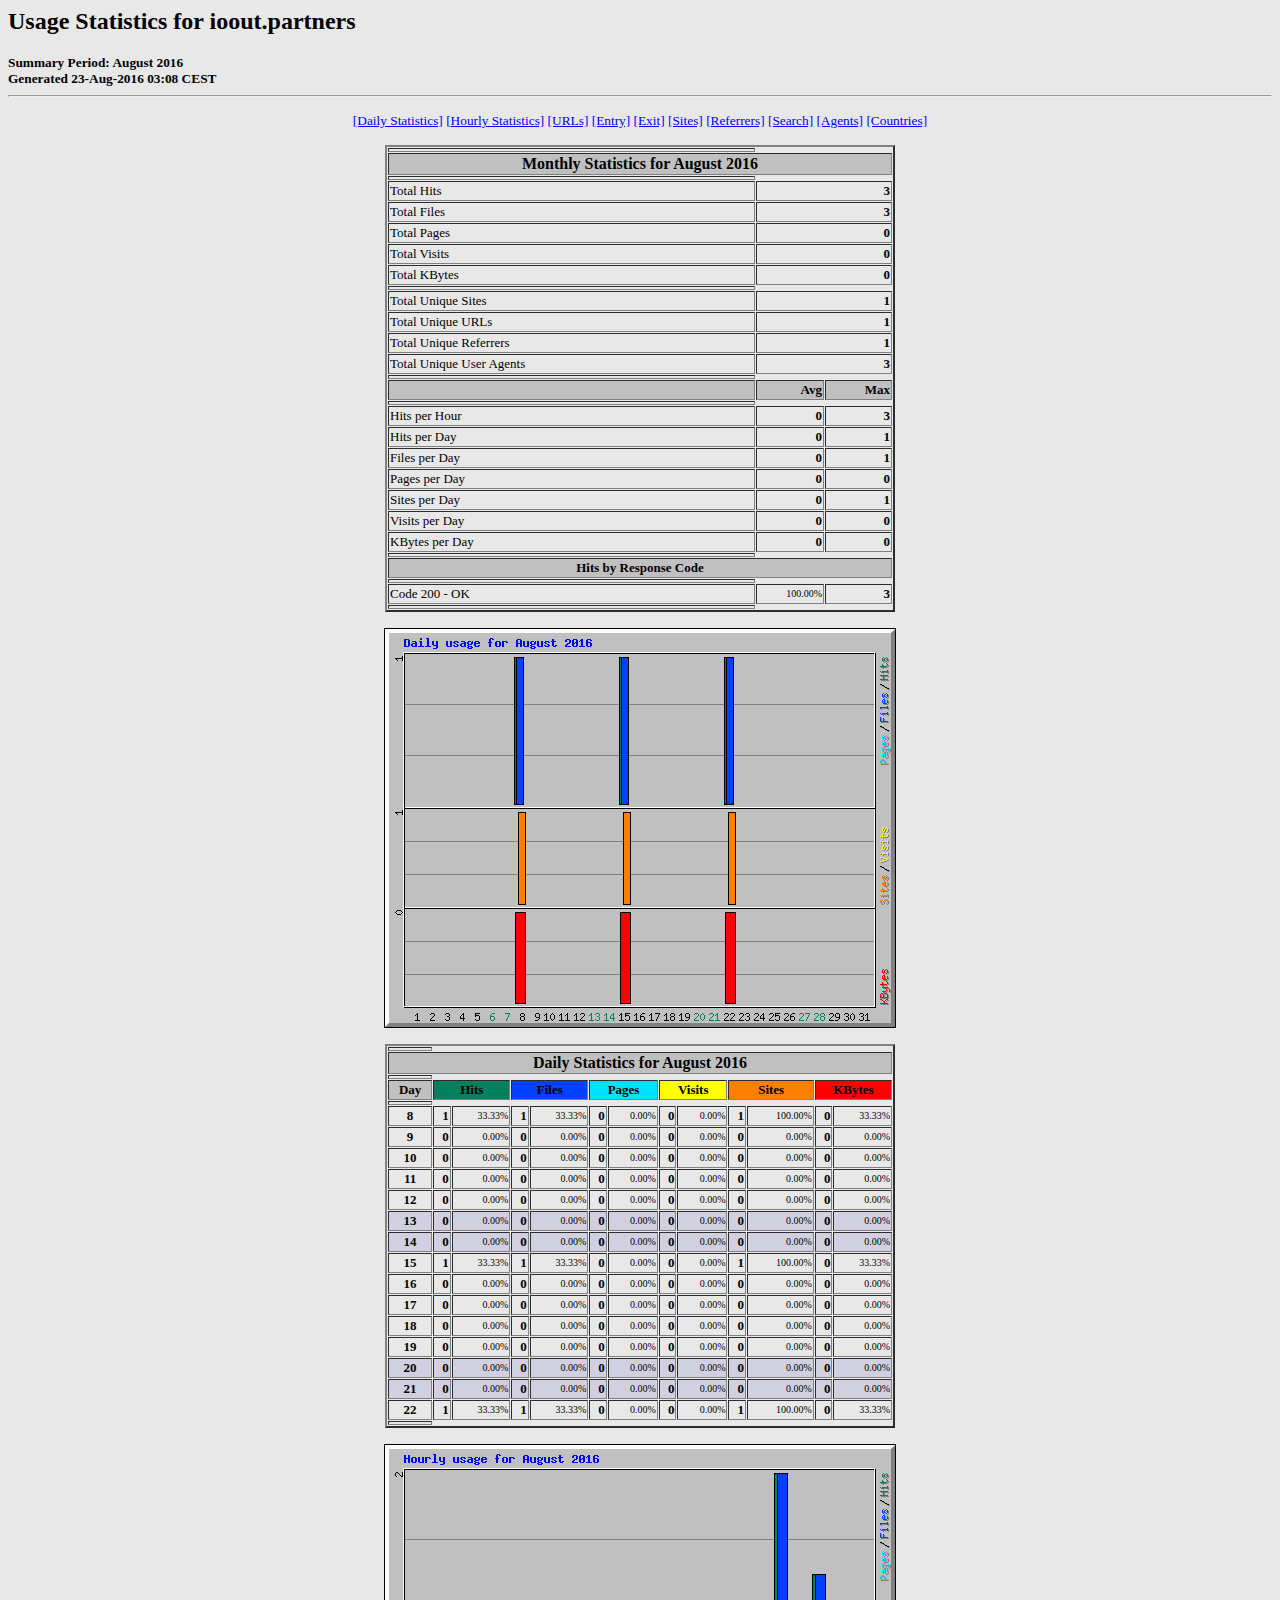
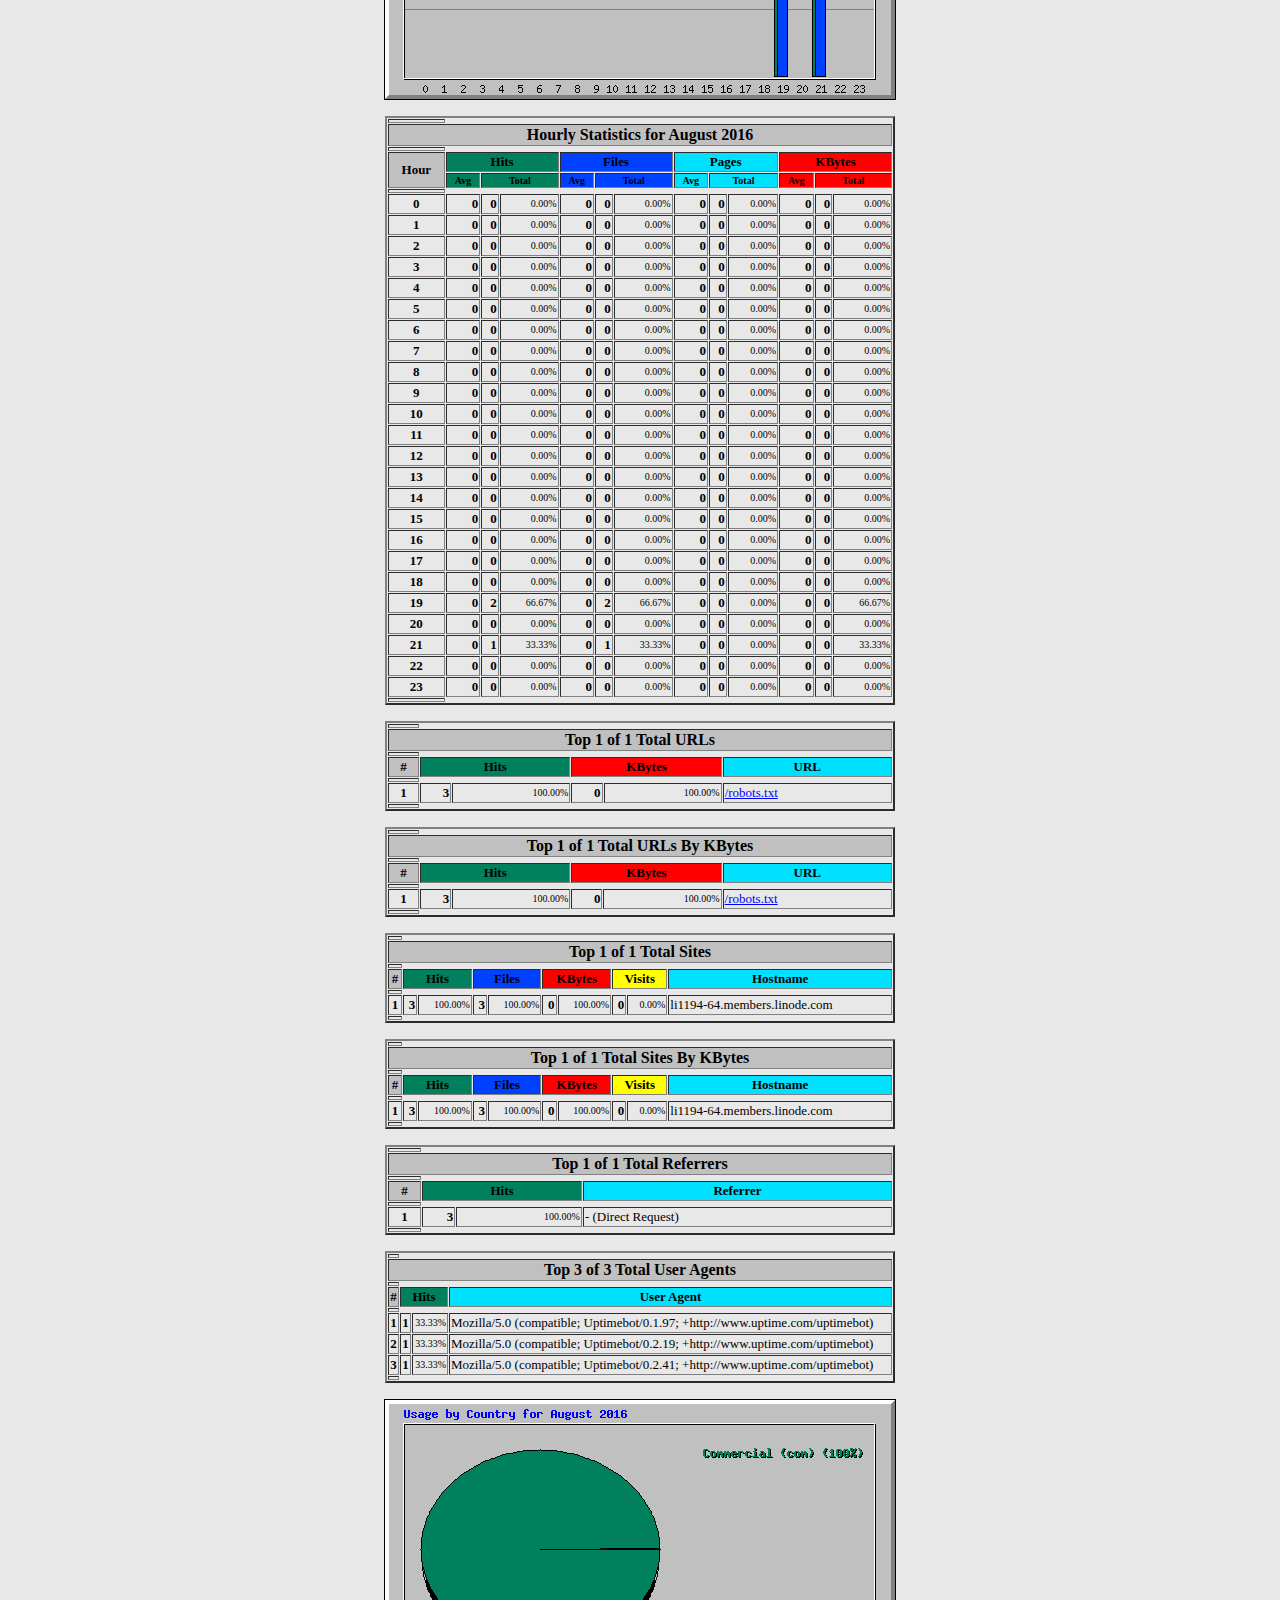
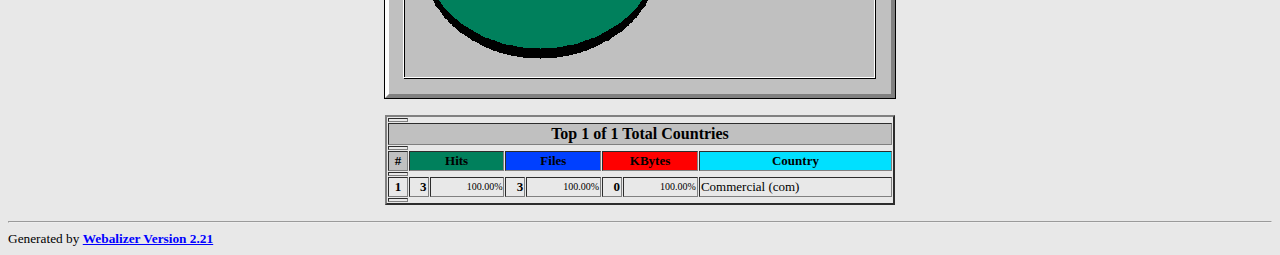
<file: www/stats/usage_201608.html>
<!DOCTYPE HTML PUBLIC "-//W3C//DTD HTML 4.0 Transitional//EN">

<!-- Generated by The Webalizer  Ver. 2.21-02 -->
<!--                                          -->
<!-- Copyright 1997-2009  Bradford L. Barrett -->
<!--                                          -->
<!-- Distributed under the GNU GPL  Version 2 -->
<!--        Full text may be found at:        -->
<!--         http://www.webalizer.org         -->
<!--                                          -->
<!--  Give the power back to the programmers  -->
<!--   Support the Free Software Foundation   -->
<!--           (http://www.fsf.org)           -->
<!--                                          -->
<!-- *** Generated: 23-Aug-2016 03:08 CEST *** -->

<HTML lang="en">
<HEAD>
 <TITLE>Usage Statistics for ioout.partners - August 2016</TITLE>
</HEAD>

<BODY BGCOLOR="#E8E8E8" TEXT="#000000" LINK="#0000FF" VLINK="#FF0000">
<H2>Usage Statistics for ioout.partners</H2>
<SMALL><STRONG>
Summary Period: August 2016<BR>
Generated 23-Aug-2016 03:08 CEST<BR>
</STRONG></SMALL>
<CENTER>
<HR>
<P>
<SMALL>
<A HREF="#DAYSTATS">[Daily Statistics]</A>
<A HREF="#HOURSTATS">[Hourly Statistics]</A>
<A HREF="#TOPURLS">[URLs]</A>
<A HREF="#TOPENTRY">[Entry]</A>
<A HREF="#TOPEXIT">[Exit]</A>
<A HREF="#TOPSITES">[Sites]</A>
<A HREF="#TOPREFS">[Referrers]</A>
<A HREF="#TOPSEARCH">[Search]</A>
<A HREF="#TOPAGENTS">[Agents]</A>
<A HREF="#TOPCTRYS">[Countries]</A>
</SMALL>
<P>
<TABLE WIDTH=510 BORDER=2 CELLSPACING=1 CELLPADDING=1>
<TR><TH HEIGHT=4></TH></TR>
<TR><TH COLSPAN=3 ALIGN=center BGCOLOR="#C0C0C0">Monthly Statistics for August 2016</TH></TR>
<TR><TH HEIGHT=4></TH></TR>
<TR><TD WIDTH=380><FONT SIZE="-1">Total Hits</FONT></TD>
<TD ALIGN=right COLSPAN=2><FONT SIZE="-1"><B>3</B></FONT></TD></TR>
<TR><TD WIDTH=380><FONT SIZE="-1">Total Files</FONT></TD>
<TD ALIGN=right COLSPAN=2><FONT SIZE="-1"><B>3</B></FONT></TD></TR>
<TR><TD WIDTH=380><FONT SIZE="-1">Total Pages</FONT></TD>
<TD ALIGN=right COLSPAN=2><FONT SIZE="-1"><B>0</B></FONT></TD></TR>
<TR><TD WIDTH=380><FONT SIZE="-1">Total Visits</FONT></TD>
<TD ALIGN=right COLSPAN=2><FONT SIZE="-1"><B>0</B></FONT></TD></TR>
<TR><TD WIDTH=380><FONT SIZE="-1">Total KBytes</FONT></TD>
<TD ALIGN=right COLSPAN=2><FONT SIZE="-1"><B>0</B></FONT></TD></TR>
<TR><TH HEIGHT=4></TH></TR>
<TR><TD WIDTH=380><FONT SIZE="-1">Total Unique Sites</FONT></TD>
<TD ALIGN=right COLSPAN=2><FONT SIZE="-1"><B>1</B></FONT></TD></TR>
<TR><TD WIDTH=380><FONT SIZE="-1">Total Unique URLs</FONT></TD>
<TD ALIGN=right COLSPAN=2><FONT SIZE="-1"><B>1</B></FONT></TD></TR>
<TR><TD WIDTH=380><FONT SIZE="-1">Total Unique Referrers</FONT></TD>
<TD ALIGN=right COLSPAN=2><FONT SIZE="-1"><B>1</B></FONT></TD></TR>
<TR><TD WIDTH=380><FONT SIZE="-1">Total Unique User Agents</FONT></TD>
<TD ALIGN=right COLSPAN=2><FONT SIZE="-1"><B>3</B></FONT></TD></TR>
<TR><TH HEIGHT=4></TH></TR>
<TR><TH WIDTH=380 BGCOLOR="#C0C0C0"><FONT SIZE=-1 COLOR="#C0C0C0">.</FONT></TH>
<TH WIDTH=65 BGCOLOR="#C0C0C0" ALIGN=right><FONT SIZE=-1>Avg </FONT></TH>
<TH WIDTH=65 BGCOLOR="#C0C0C0" ALIGN=right><FONT SIZE=-1>Max </FONT></TH></TR>
<TR><TH HEIGHT=4></TH></TR>
<TR><TD><FONT SIZE="-1">Hits per Hour</FONT></TD>
<TD ALIGN=right WIDTH=65><FONT SIZE="-1"><B>0</B></FONT></TD>
<TD WIDTH=65 ALIGN=right><FONT SIZE=-1><B>3</B></FONT></TD></TR>
<TR><TD><FONT SIZE="-1">Hits per Day</FONT></TD>
<TD ALIGN=right WIDTH=65><FONT SIZE="-1"><B>0</B></FONT></TD>
<TD WIDTH=65 ALIGN=right><FONT SIZE=-1><B>1</B></FONT></TD></TR>
<TR><TD><FONT SIZE="-1">Files per Day</FONT></TD>
<TD ALIGN=right WIDTH=65><FONT SIZE="-1"><B>0</B></FONT></TD>
<TD WIDTH=65 ALIGN=right><FONT SIZE=-1><B>1</B></FONT></TD></TR>
<TR><TD><FONT SIZE="-1">Pages per Day</FONT></TD>
<TD ALIGN=right WIDTH=65><FONT SIZE="-1"><B>0</B></FONT></TD>
<TD WIDTH=65 ALIGN=right><FONT SIZE=-1><B>0</B></FONT></TD></TR>
<TR><TD><FONT SIZE="-1">Sites per Day</FONT></TD>
<TD ALIGN=right WIDTH=65><FONT SIZE="-1"><B>0</B></FONT></TD>
<TD WIDTH=65 ALIGN=right><FONT SIZE=-1><B>1</B></FONT></TD></TR>
<TR><TD><FONT SIZE="-1">Visits per Day</FONT></TD>
<TD ALIGN=right WIDTH=65><FONT SIZE="-1"><B>0</B></FONT></TD>
<TD WIDTH=65 ALIGN=right><FONT SIZE=-1><B>0</B></FONT></TD></TR>
<TR><TD><FONT SIZE="-1">KBytes per Day</FONT></TD>
<TD ALIGN=right WIDTH=65><FONT SIZE="-1"><B>0</B></FONT></TD>
<TD WIDTH=65 ALIGN=right><FONT SIZE=-1><B>0</B></FONT></TD></TR>
<TR><TH HEIGHT=4></TH></TR>
<TR><TH COLSPAN=3 ALIGN=center BGCOLOR="#C0C0C0">
<FONT SIZE="-1">Hits by Response Code</FONT></TH></TR>
<TR><TH HEIGHT=4></TH></TR>
<TR><TD><FONT SIZE="-1">Code 200 - OK</FONT></TD>
<TD ALIGN=right><FONT SIZE="-2">100.00%</FONT></TD>
<TD ALIGN=right><FONT SIZE="-1"><B>3</B></FONT></TD></TR>
<TR><TH HEIGHT=4></TH></TR>
</TABLE>
<P>
<A NAME="DAYSTATS"></A>
<IMG SRC="daily_usage_201608.png" ALT="Daily usage for August 2016" HEIGHT=400 WIDTH=512><P>
<TABLE WIDTH=510 BORDER=2 CELLSPACING=1 CELLPADDING=1>
<TR><TH HEIGHT=4></TH></TR>
<TR><TH BGCOLOR="#C0C0C0" COLSPAN=13 ALIGN=center>Daily Statistics for August 2016</TH></TR>
<TR><TH HEIGHT=4></TH></TR>
<TR><TH ALIGN=center BGCOLOR="#C0C0C0"><FONT SIZE="-1">Day</FONT></TH>
<TH ALIGN=center BGCOLOR="#00805c" COLSPAN=2><FONT SIZE="-1">Hits</FONT></TH>
<TH ALIGN=center BGCOLOR="#0040ff" COLSPAN=2><FONT SIZE="-1">Files</FONT></TH>
<TH ALIGN=center BGCOLOR="#00e0ff" COLSPAN=2><FONT SIZE="-1">Pages</FONT></TH>
<TH ALIGN=center BGCOLOR="#ffff00" COLSPAN=2><FONT SIZE="-1">Visits</FONT></TH>
<TH ALIGN=center BGCOLOR="#ff8000" COLSPAN=2><FONT SIZE="-1">Sites</FONT></TH>
<TH ALIGN=center BGCOLOR="#ff0000" COLSPAN=2><FONT SIZE="-1">KBytes</FONT></TH></TR>
<TR><TH HEIGHT=4></TH></TR>
<TR><TD ALIGN=center><FONT SIZE="-1"><B>8</B></FONT></TD>
<TD ALIGN=right><FONT SIZE="-1"><B>1</B></FONT></TD>
<TD ALIGN=right><FONT SIZE="-2">33.33%</FONT></TD>
<TD ALIGN=right><FONT SIZE="-1"><B>1</B></FONT></TD>
<TD ALIGN=right><FONT SIZE="-2">33.33%</FONT></TD>
<TD ALIGN=right><FONT SIZE="-1"><B>0</B></FONT></TD>
<TD ALIGN=right><FONT SIZE="-2">0.00%</FONT></TD>
<TD ALIGN=right><FONT SIZE="-1"><B>0</B></FONT></TD>
<TD ALIGN=right><FONT SIZE="-2">0.00%</FONT></TD>
<TD ALIGN=right><FONT SIZE="-1"><B>1</B></FONT></TD>
<TD ALIGN=right><FONT SIZE="-2">100.00%</FONT></TD>
<TD ALIGN=right><FONT SIZE="-1"><B>0</B></FONT></TD>
<TD ALIGN=right><FONT SIZE="-2">33.33%</FONT></TD></TR>
<TR><TD ALIGN=center><FONT SIZE="-1"><B>9</B></FONT></TD>
<TD ALIGN=right><FONT SIZE="-1"><B>0</B></FONT></TD>
<TD ALIGN=right><FONT SIZE="-2">0.00%</FONT></TD>
<TD ALIGN=right><FONT SIZE="-1"><B>0</B></FONT></TD>
<TD ALIGN=right><FONT SIZE="-2">0.00%</FONT></TD>
<TD ALIGN=right><FONT SIZE="-1"><B>0</B></FONT></TD>
<TD ALIGN=right><FONT SIZE="-2">0.00%</FONT></TD>
<TD ALIGN=right><FONT SIZE="-1"><B>0</B></FONT></TD>
<TD ALIGN=right><FONT SIZE="-2">0.00%</FONT></TD>
<TD ALIGN=right><FONT SIZE="-1"><B>0</B></FONT></TD>
<TD ALIGN=right><FONT SIZE="-2">0.00%</FONT></TD>
<TD ALIGN=right><FONT SIZE="-1"><B>0</B></FONT></TD>
<TD ALIGN=right><FONT SIZE="-2">0.00%</FONT></TD></TR>
<TR><TD ALIGN=center><FONT SIZE="-1"><B>10</B></FONT></TD>
<TD ALIGN=right><FONT SIZE="-1"><B>0</B></FONT></TD>
<TD ALIGN=right><FONT SIZE="-2">0.00%</FONT></TD>
<TD ALIGN=right><FONT SIZE="-1"><B>0</B></FONT></TD>
<TD ALIGN=right><FONT SIZE="-2">0.00%</FONT></TD>
<TD ALIGN=right><FONT SIZE="-1"><B>0</B></FONT></TD>
<TD ALIGN=right><FONT SIZE="-2">0.00%</FONT></TD>
<TD ALIGN=right><FONT SIZE="-1"><B>0</B></FONT></TD>
<TD ALIGN=right><FONT SIZE="-2">0.00%</FONT></TD>
<TD ALIGN=right><FONT SIZE="-1"><B>0</B></FONT></TD>
<TD ALIGN=right><FONT SIZE="-2">0.00%</FONT></TD>
<TD ALIGN=right><FONT SIZE="-1"><B>0</B></FONT></TD>
<TD ALIGN=right><FONT SIZE="-2">0.00%</FONT></TD></TR>
<TR><TD ALIGN=center><FONT SIZE="-1"><B>11</B></FONT></TD>
<TD ALIGN=right><FONT SIZE="-1"><B>0</B></FONT></TD>
<TD ALIGN=right><FONT SIZE="-2">0.00%</FONT></TD>
<TD ALIGN=right><FONT SIZE="-1"><B>0</B></FONT></TD>
<TD ALIGN=right><FONT SIZE="-2">0.00%</FONT></TD>
<TD ALIGN=right><FONT SIZE="-1"><B>0</B></FONT></TD>
<TD ALIGN=right><FONT SIZE="-2">0.00%</FONT></TD>
<TD ALIGN=right><FONT SIZE="-1"><B>0</B></FONT></TD>
<TD ALIGN=right><FONT SIZE="-2">0.00%</FONT></TD>
<TD ALIGN=right><FONT SIZE="-1"><B>0</B></FONT></TD>
<TD ALIGN=right><FONT SIZE="-2">0.00%</FONT></TD>
<TD ALIGN=right><FONT SIZE="-1"><B>0</B></FONT></TD>
<TD ALIGN=right><FONT SIZE="-2">0.00%</FONT></TD></TR>
<TR><TD ALIGN=center><FONT SIZE="-1"><B>12</B></FONT></TD>
<TD ALIGN=right><FONT SIZE="-1"><B>0</B></FONT></TD>
<TD ALIGN=right><FONT SIZE="-2">0.00%</FONT></TD>
<TD ALIGN=right><FONT SIZE="-1"><B>0</B></FONT></TD>
<TD ALIGN=right><FONT SIZE="-2">0.00%</FONT></TD>
<TD ALIGN=right><FONT SIZE="-1"><B>0</B></FONT></TD>
<TD ALIGN=right><FONT SIZE="-2">0.00%</FONT></TD>
<TD ALIGN=right><FONT SIZE="-1"><B>0</B></FONT></TD>
<TD ALIGN=right><FONT SIZE="-2">0.00%</FONT></TD>
<TD ALIGN=right><FONT SIZE="-1"><B>0</B></FONT></TD>
<TD ALIGN=right><FONT SIZE="-2">0.00%</FONT></TD>
<TD ALIGN=right><FONT SIZE="-1"><B>0</B></FONT></TD>
<TD ALIGN=right><FONT SIZE="-2">0.00%</FONT></TD></TR>
<TR BGCOLOR="#D0D0E0"><TD ALIGN=center><FONT SIZE="-1"><B>13</B></FONT></TD>
<TD ALIGN=right><FONT SIZE="-1"><B>0</B></FONT></TD>
<TD ALIGN=right><FONT SIZE="-2">0.00%</FONT></TD>
<TD ALIGN=right><FONT SIZE="-1"><B>0</B></FONT></TD>
<TD ALIGN=right><FONT SIZE="-2">0.00%</FONT></TD>
<TD ALIGN=right><FONT SIZE="-1"><B>0</B></FONT></TD>
<TD ALIGN=right><FONT SIZE="-2">0.00%</FONT></TD>
<TD ALIGN=right><FONT SIZE="-1"><B>0</B></FONT></TD>
<TD ALIGN=right><FONT SIZE="-2">0.00%</FONT></TD>
<TD ALIGN=right><FONT SIZE="-1"><B>0</B></FONT></TD>
<TD ALIGN=right><FONT SIZE="-2">0.00%</FONT></TD>
<TD ALIGN=right><FONT SIZE="-1"><B>0</B></FONT></TD>
<TD ALIGN=right><FONT SIZE="-2">0.00%</FONT></TD></TR>
<TR BGCOLOR="#D0D0E0"><TD ALIGN=center><FONT SIZE="-1"><B>14</B></FONT></TD>
<TD ALIGN=right><FONT SIZE="-1"><B>0</B></FONT></TD>
<TD ALIGN=right><FONT SIZE="-2">0.00%</FONT></TD>
<TD ALIGN=right><FONT SIZE="-1"><B>0</B></FONT></TD>
<TD ALIGN=right><FONT SIZE="-2">0.00%</FONT></TD>
<TD ALIGN=right><FONT SIZE="-1"><B>0</B></FONT></TD>
<TD ALIGN=right><FONT SIZE="-2">0.00%</FONT></TD>
<TD ALIGN=right><FONT SIZE="-1"><B>0</B></FONT></TD>
<TD ALIGN=right><FONT SIZE="-2">0.00%</FONT></TD>
<TD ALIGN=right><FONT SIZE="-1"><B>0</B></FONT></TD>
<TD ALIGN=right><FONT SIZE="-2">0.00%</FONT></TD>
<TD ALIGN=right><FONT SIZE="-1"><B>0</B></FONT></TD>
<TD ALIGN=right><FONT SIZE="-2">0.00%</FONT></TD></TR>
<TR><TD ALIGN=center><FONT SIZE="-1"><B>15</B></FONT></TD>
<TD ALIGN=right><FONT SIZE="-1"><B>1</B></FONT></TD>
<TD ALIGN=right><FONT SIZE="-2">33.33%</FONT></TD>
<TD ALIGN=right><FONT SIZE="-1"><B>1</B></FONT></TD>
<TD ALIGN=right><FONT SIZE="-2">33.33%</FONT></TD>
<TD ALIGN=right><FONT SIZE="-1"><B>0</B></FONT></TD>
<TD ALIGN=right><FONT SIZE="-2">0.00%</FONT></TD>
<TD ALIGN=right><FONT SIZE="-1"><B>0</B></FONT></TD>
<TD ALIGN=right><FONT SIZE="-2">0.00%</FONT></TD>
<TD ALIGN=right><FONT SIZE="-1"><B>1</B></FONT></TD>
<TD ALIGN=right><FONT SIZE="-2">100.00%</FONT></TD>
<TD ALIGN=right><FONT SIZE="-1"><B>0</B></FONT></TD>
<TD ALIGN=right><FONT SIZE="-2">33.33%</FONT></TD></TR>
<TR><TD ALIGN=center><FONT SIZE="-1"><B>16</B></FONT></TD>
<TD ALIGN=right><FONT SIZE="-1"><B>0</B></FONT></TD>
<TD ALIGN=right><FONT SIZE="-2">0.00%</FONT></TD>
<TD ALIGN=right><FONT SIZE="-1"><B>0</B></FONT></TD>
<TD ALIGN=right><FONT SIZE="-2">0.00%</FONT></TD>
<TD ALIGN=right><FONT SIZE="-1"><B>0</B></FONT></TD>
<TD ALIGN=right><FONT SIZE="-2">0.00%</FONT></TD>
<TD ALIGN=right><FONT SIZE="-1"><B>0</B></FONT></TD>
<TD ALIGN=right><FONT SIZE="-2">0.00%</FONT></TD>
<TD ALIGN=right><FONT SIZE="-1"><B>0</B></FONT></TD>
<TD ALIGN=right><FONT SIZE="-2">0.00%</FONT></TD>
<TD ALIGN=right><FONT SIZE="-1"><B>0</B></FONT></TD>
<TD ALIGN=right><FONT SIZE="-2">0.00%</FONT></TD></TR>
<TR><TD ALIGN=center><FONT SIZE="-1"><B>17</B></FONT></TD>
<TD ALIGN=right><FONT SIZE="-1"><B>0</B></FONT></TD>
<TD ALIGN=right><FONT SIZE="-2">0.00%</FONT></TD>
<TD ALIGN=right><FONT SIZE="-1"><B>0</B></FONT></TD>
<TD ALIGN=right><FONT SIZE="-2">0.00%</FONT></TD>
<TD ALIGN=right><FONT SIZE="-1"><B>0</B></FONT></TD>
<TD ALIGN=right><FONT SIZE="-2">0.00%</FONT></TD>
<TD ALIGN=right><FONT SIZE="-1"><B>0</B></FONT></TD>
<TD ALIGN=right><FONT SIZE="-2">0.00%</FONT></TD>
<TD ALIGN=right><FONT SIZE="-1"><B>0</B></FONT></TD>
<TD ALIGN=right><FONT SIZE="-2">0.00%</FONT></TD>
<TD ALIGN=right><FONT SIZE="-1"><B>0</B></FONT></TD>
<TD ALIGN=right><FONT SIZE="-2">0.00%</FONT></TD></TR>
<TR><TD ALIGN=center><FONT SIZE="-1"><B>18</B></FONT></TD>
<TD ALIGN=right><FONT SIZE="-1"><B>0</B></FONT></TD>
<TD ALIGN=right><FONT SIZE="-2">0.00%</FONT></TD>
<TD ALIGN=right><FONT SIZE="-1"><B>0</B></FONT></TD>
<TD ALIGN=right><FONT SIZE="-2">0.00%</FONT></TD>
<TD ALIGN=right><FONT SIZE="-1"><B>0</B></FONT></TD>
<TD ALIGN=right><FONT SIZE="-2">0.00%</FONT></TD>
<TD ALIGN=right><FONT SIZE="-1"><B>0</B></FONT></TD>
<TD ALIGN=right><FONT SIZE="-2">0.00%</FONT></TD>
<TD ALIGN=right><FONT SIZE="-1"><B>0</B></FONT></TD>
<TD ALIGN=right><FONT SIZE="-2">0.00%</FONT></TD>
<TD ALIGN=right><FONT SIZE="-1"><B>0</B></FONT></TD>
<TD ALIGN=right><FONT SIZE="-2">0.00%</FONT></TD></TR>
<TR><TD ALIGN=center><FONT SIZE="-1"><B>19</B></FONT></TD>
<TD ALIGN=right><FONT SIZE="-1"><B>0</B></FONT></TD>
<TD ALIGN=right><FONT SIZE="-2">0.00%</FONT></TD>
<TD ALIGN=right><FONT SIZE="-1"><B>0</B></FONT></TD>
<TD ALIGN=right><FONT SIZE="-2">0.00%</FONT></TD>
<TD ALIGN=right><FONT SIZE="-1"><B>0</B></FONT></TD>
<TD ALIGN=right><FONT SIZE="-2">0.00%</FONT></TD>
<TD ALIGN=right><FONT SIZE="-1"><B>0</B></FONT></TD>
<TD ALIGN=right><FONT SIZE="-2">0.00%</FONT></TD>
<TD ALIGN=right><FONT SIZE="-1"><B>0</B></FONT></TD>
<TD ALIGN=right><FONT SIZE="-2">0.00%</FONT></TD>
<TD ALIGN=right><FONT SIZE="-1"><B>0</B></FONT></TD>
<TD ALIGN=right><FONT SIZE="-2">0.00%</FONT></TD></TR>
<TR BGCOLOR="#D0D0E0"><TD ALIGN=center><FONT SIZE="-1"><B>20</B></FONT></TD>
<TD ALIGN=right><FONT SIZE="-1"><B>0</B></FONT></TD>
<TD ALIGN=right><FONT SIZE="-2">0.00%</FONT></TD>
<TD ALIGN=right><FONT SIZE="-1"><B>0</B></FONT></TD>
<TD ALIGN=right><FONT SIZE="-2">0.00%</FONT></TD>
<TD ALIGN=right><FONT SIZE="-1"><B>0</B></FONT></TD>
<TD ALIGN=right><FONT SIZE="-2">0.00%</FONT></TD>
<TD ALIGN=right><FONT SIZE="-1"><B>0</B></FONT></TD>
<TD ALIGN=right><FONT SIZE="-2">0.00%</FONT></TD>
<TD ALIGN=right><FONT SIZE="-1"><B>0</B></FONT></TD>
<TD ALIGN=right><FONT SIZE="-2">0.00%</FONT></TD>
<TD ALIGN=right><FONT SIZE="-1"><B>0</B></FONT></TD>
<TD ALIGN=right><FONT SIZE="-2">0.00%</FONT></TD></TR>
<TR BGCOLOR="#D0D0E0"><TD ALIGN=center><FONT SIZE="-1"><B>21</B></FONT></TD>
<TD ALIGN=right><FONT SIZE="-1"><B>0</B></FONT></TD>
<TD ALIGN=right><FONT SIZE="-2">0.00%</FONT></TD>
<TD ALIGN=right><FONT SIZE="-1"><B>0</B></FONT></TD>
<TD ALIGN=right><FONT SIZE="-2">0.00%</FONT></TD>
<TD ALIGN=right><FONT SIZE="-1"><B>0</B></FONT></TD>
<TD ALIGN=right><FONT SIZE="-2">0.00%</FONT></TD>
<TD ALIGN=right><FONT SIZE="-1"><B>0</B></FONT></TD>
<TD ALIGN=right><FONT SIZE="-2">0.00%</FONT></TD>
<TD ALIGN=right><FONT SIZE="-1"><B>0</B></FONT></TD>
<TD ALIGN=right><FONT SIZE="-2">0.00%</FONT></TD>
<TD ALIGN=right><FONT SIZE="-1"><B>0</B></FONT></TD>
<TD ALIGN=right><FONT SIZE="-2">0.00%</FONT></TD></TR>
<TR><TD ALIGN=center><FONT SIZE="-1"><B>22</B></FONT></TD>
<TD ALIGN=right><FONT SIZE="-1"><B>1</B></FONT></TD>
<TD ALIGN=right><FONT SIZE="-2">33.33%</FONT></TD>
<TD ALIGN=right><FONT SIZE="-1"><B>1</B></FONT></TD>
<TD ALIGN=right><FONT SIZE="-2">33.33%</FONT></TD>
<TD ALIGN=right><FONT SIZE="-1"><B>0</B></FONT></TD>
<TD ALIGN=right><FONT SIZE="-2">0.00%</FONT></TD>
<TD ALIGN=right><FONT SIZE="-1"><B>0</B></FONT></TD>
<TD ALIGN=right><FONT SIZE="-2">0.00%</FONT></TD>
<TD ALIGN=right><FONT SIZE="-1"><B>1</B></FONT></TD>
<TD ALIGN=right><FONT SIZE="-2">100.00%</FONT></TD>
<TD ALIGN=right><FONT SIZE="-1"><B>0</B></FONT></TD>
<TD ALIGN=right><FONT SIZE="-2">33.33%</FONT></TD></TR>
<TR><TH HEIGHT=4></TH></TR>
</TABLE>
<P>
<A NAME="HOURSTATS"></A>
<IMG SRC="hourly_usage_201608.png" ALT="Hourly usage for August 2016" HEIGHT=256 WIDTH=512><P>
<TABLE WIDTH=510 BORDER=2 CELLSPACING=1 CELLPADDING=1>
<TR><TH HEIGHT=4></TH></TR>
<TR><TH BGCOLOR="#C0C0C0" COLSPAN=13 ALIGN=center>Hourly Statistics for August 2016</TH></TR>
<TR><TH HEIGHT=4></TH></TR>
<TR><TH ALIGN=center ROWSPAN=2 BGCOLOR="#C0C0C0"><FONT SIZE="-1">Hour</FONT></TH>
<TH ALIGN=center BGCOLOR="#00805c" COLSPAN=3><FONT SIZE="-1">Hits</FONT></TH>
<TH ALIGN=center BGCOLOR="#0040ff" COLSPAN=3><FONT SIZE="-1">Files</FONT></TH>
<TH ALIGN=center BGCOLOR="#00e0ff" COLSPAN=3><FONT SIZE="-1">Pages</FONT></TH>
<TH ALIGN=center BGCOLOR="#ff0000" COLSPAN=3><FONT SIZE="-1">KBytes</FONT></TH></TR>
<TR><TH ALIGN=center BGCOLOR="#00805c"><FONT SIZE="-2">Avg</FONT></TH>
<TH ALIGN=center BGCOLOR="#00805c" COLSPAN=2><FONT SIZE="-2">Total</FONT></TH>
<TH ALIGN=center BGCOLOR="#0040ff"><FONT SIZE="-2">Avg</FONT></TH>
<TH ALIGN=center BGCOLOR="#0040ff" COLSPAN=2><FONT SIZE="-2">Total</FONT></TH>
<TH ALIGN=center BGCOLOR="#00e0ff"><FONT SIZE="-2">Avg</FONT></TH>
<TH ALIGN=center BGCOLOR="#00e0ff" COLSPAN=2><FONT SIZE="-2">Total</FONT></TH>
<TH ALIGN=center BGCOLOR="#ff0000"><FONT SIZE="-2">Avg</FONT></TH>
<TH ALIGN=center BGCOLOR="#ff0000" COLSPAN=2><FONT SIZE="-2">Total</FONT></TH></TR>
<TR><TH HEIGHT=4></TH></TR>
<TR><TD ALIGN=center><FONT SIZE="-1"><B>0</B></FONT></TD>
<TD ALIGN=right><FONT SIZE="-1"><B>0</B></FONT></TD>
<TD ALIGN=right><FONT SIZE="-1"><B>0</B></FONT></TD>
<TD ALIGN=right><FONT SIZE="-2">0.00%</FONT></TD>
<TD ALIGN=right><FONT SIZE="-1"><B>0</B></FONT></TD>
<TD ALIGN=right><FONT SIZE="-1"><B>0</B></FONT></TD>
<TD ALIGN=right><FONT SIZE="-2">0.00%</FONT></TD>
<TD ALIGN=right><FONT SIZE="-1"><B>0</B></FONT></TD>
<TD ALIGN=right><FONT SIZE="-1"><B>0</B></FONT></TD>
<TD ALIGN=right><FONT SIZE="-2">0.00%</FONT></TD>
<TD ALIGN=right><FONT SIZE="-1"><B>0</B></FONT></TD>
<TD ALIGN=right><FONT SIZE="-1"><B>0</B></FONT></TD>
<TD ALIGN=right><FONT SIZE="-2">0.00%</FONT></TD></TR>
<TR><TD ALIGN=center><FONT SIZE="-1"><B>1</B></FONT></TD>
<TD ALIGN=right><FONT SIZE="-1"><B>0</B></FONT></TD>
<TD ALIGN=right><FONT SIZE="-1"><B>0</B></FONT></TD>
<TD ALIGN=right><FONT SIZE="-2">0.00%</FONT></TD>
<TD ALIGN=right><FONT SIZE="-1"><B>0</B></FONT></TD>
<TD ALIGN=right><FONT SIZE="-1"><B>0</B></FONT></TD>
<TD ALIGN=right><FONT SIZE="-2">0.00%</FONT></TD>
<TD ALIGN=right><FONT SIZE="-1"><B>0</B></FONT></TD>
<TD ALIGN=right><FONT SIZE="-1"><B>0</B></FONT></TD>
<TD ALIGN=right><FONT SIZE="-2">0.00%</FONT></TD>
<TD ALIGN=right><FONT SIZE="-1"><B>0</B></FONT></TD>
<TD ALIGN=right><FONT SIZE="-1"><B>0</B></FONT></TD>
<TD ALIGN=right><FONT SIZE="-2">0.00%</FONT></TD></TR>
<TR><TD ALIGN=center><FONT SIZE="-1"><B>2</B></FONT></TD>
<TD ALIGN=right><FONT SIZE="-1"><B>0</B></FONT></TD>
<TD ALIGN=right><FONT SIZE="-1"><B>0</B></FONT></TD>
<TD ALIGN=right><FONT SIZE="-2">0.00%</FONT></TD>
<TD ALIGN=right><FONT SIZE="-1"><B>0</B></FONT></TD>
<TD ALIGN=right><FONT SIZE="-1"><B>0</B></FONT></TD>
<TD ALIGN=right><FONT SIZE="-2">0.00%</FONT></TD>
<TD ALIGN=right><FONT SIZE="-1"><B>0</B></FONT></TD>
<TD ALIGN=right><FONT SIZE="-1"><B>0</B></FONT></TD>
<TD ALIGN=right><FONT SIZE="-2">0.00%</FONT></TD>
<TD ALIGN=right><FONT SIZE="-1"><B>0</B></FONT></TD>
<TD ALIGN=right><FONT SIZE="-1"><B>0</B></FONT></TD>
<TD ALIGN=right><FONT SIZE="-2">0.00%</FONT></TD></TR>
<TR><TD ALIGN=center><FONT SIZE="-1"><B>3</B></FONT></TD>
<TD ALIGN=right><FONT SIZE="-1"><B>0</B></FONT></TD>
<TD ALIGN=right><FONT SIZE="-1"><B>0</B></FONT></TD>
<TD ALIGN=right><FONT SIZE="-2">0.00%</FONT></TD>
<TD ALIGN=right><FONT SIZE="-1"><B>0</B></FONT></TD>
<TD ALIGN=right><FONT SIZE="-1"><B>0</B></FONT></TD>
<TD ALIGN=right><FONT SIZE="-2">0.00%</FONT></TD>
<TD ALIGN=right><FONT SIZE="-1"><B>0</B></FONT></TD>
<TD ALIGN=right><FONT SIZE="-1"><B>0</B></FONT></TD>
<TD ALIGN=right><FONT SIZE="-2">0.00%</FONT></TD>
<TD ALIGN=right><FONT SIZE="-1"><B>0</B></FONT></TD>
<TD ALIGN=right><FONT SIZE="-1"><B>0</B></FONT></TD>
<TD ALIGN=right><FONT SIZE="-2">0.00%</FONT></TD></TR>
<TR><TD ALIGN=center><FONT SIZE="-1"><B>4</B></FONT></TD>
<TD ALIGN=right><FONT SIZE="-1"><B>0</B></FONT></TD>
<TD ALIGN=right><FONT SIZE="-1"><B>0</B></FONT></TD>
<TD ALIGN=right><FONT SIZE="-2">0.00%</FONT></TD>
<TD ALIGN=right><FONT SIZE="-1"><B>0</B></FONT></TD>
<TD ALIGN=right><FONT SIZE="-1"><B>0</B></FONT></TD>
<TD ALIGN=right><FONT SIZE="-2">0.00%</FONT></TD>
<TD ALIGN=right><FONT SIZE="-1"><B>0</B></FONT></TD>
<TD ALIGN=right><FONT SIZE="-1"><B>0</B></FONT></TD>
<TD ALIGN=right><FONT SIZE="-2">0.00%</FONT></TD>
<TD ALIGN=right><FONT SIZE="-1"><B>0</B></FONT></TD>
<TD ALIGN=right><FONT SIZE="-1"><B>0</B></FONT></TD>
<TD ALIGN=right><FONT SIZE="-2">0.00%</FONT></TD></TR>
<TR><TD ALIGN=center><FONT SIZE="-1"><B>5</B></FONT></TD>
<TD ALIGN=right><FONT SIZE="-1"><B>0</B></FONT></TD>
<TD ALIGN=right><FONT SIZE="-1"><B>0</B></FONT></TD>
<TD ALIGN=right><FONT SIZE="-2">0.00%</FONT></TD>
<TD ALIGN=right><FONT SIZE="-1"><B>0</B></FONT></TD>
<TD ALIGN=right><FONT SIZE="-1"><B>0</B></FONT></TD>
<TD ALIGN=right><FONT SIZE="-2">0.00%</FONT></TD>
<TD ALIGN=right><FONT SIZE="-1"><B>0</B></FONT></TD>
<TD ALIGN=right><FONT SIZE="-1"><B>0</B></FONT></TD>
<TD ALIGN=right><FONT SIZE="-2">0.00%</FONT></TD>
<TD ALIGN=right><FONT SIZE="-1"><B>0</B></FONT></TD>
<TD ALIGN=right><FONT SIZE="-1"><B>0</B></FONT></TD>
<TD ALIGN=right><FONT SIZE="-2">0.00%</FONT></TD></TR>
<TR><TD ALIGN=center><FONT SIZE="-1"><B>6</B></FONT></TD>
<TD ALIGN=right><FONT SIZE="-1"><B>0</B></FONT></TD>
<TD ALIGN=right><FONT SIZE="-1"><B>0</B></FONT></TD>
<TD ALIGN=right><FONT SIZE="-2">0.00%</FONT></TD>
<TD ALIGN=right><FONT SIZE="-1"><B>0</B></FONT></TD>
<TD ALIGN=right><FONT SIZE="-1"><B>0</B></FONT></TD>
<TD ALIGN=right><FONT SIZE="-2">0.00%</FONT></TD>
<TD ALIGN=right><FONT SIZE="-1"><B>0</B></FONT></TD>
<TD ALIGN=right><FONT SIZE="-1"><B>0</B></FONT></TD>
<TD ALIGN=right><FONT SIZE="-2">0.00%</FONT></TD>
<TD ALIGN=right><FONT SIZE="-1"><B>0</B></FONT></TD>
<TD ALIGN=right><FONT SIZE="-1"><B>0</B></FONT></TD>
<TD ALIGN=right><FONT SIZE="-2">0.00%</FONT></TD></TR>
<TR><TD ALIGN=center><FONT SIZE="-1"><B>7</B></FONT></TD>
<TD ALIGN=right><FONT SIZE="-1"><B>0</B></FONT></TD>
<TD ALIGN=right><FONT SIZE="-1"><B>0</B></FONT></TD>
<TD ALIGN=right><FONT SIZE="-2">0.00%</FONT></TD>
<TD ALIGN=right><FONT SIZE="-1"><B>0</B></FONT></TD>
<TD ALIGN=right><FONT SIZE="-1"><B>0</B></FONT></TD>
<TD ALIGN=right><FONT SIZE="-2">0.00%</FONT></TD>
<TD ALIGN=right><FONT SIZE="-1"><B>0</B></FONT></TD>
<TD ALIGN=right><FONT SIZE="-1"><B>0</B></FONT></TD>
<TD ALIGN=right><FONT SIZE="-2">0.00%</FONT></TD>
<TD ALIGN=right><FONT SIZE="-1"><B>0</B></FONT></TD>
<TD ALIGN=right><FONT SIZE="-1"><B>0</B></FONT></TD>
<TD ALIGN=right><FONT SIZE="-2">0.00%</FONT></TD></TR>
<TR><TD ALIGN=center><FONT SIZE="-1"><B>8</B></FONT></TD>
<TD ALIGN=right><FONT SIZE="-1"><B>0</B></FONT></TD>
<TD ALIGN=right><FONT SIZE="-1"><B>0</B></FONT></TD>
<TD ALIGN=right><FONT SIZE="-2">0.00%</FONT></TD>
<TD ALIGN=right><FONT SIZE="-1"><B>0</B></FONT></TD>
<TD ALIGN=right><FONT SIZE="-1"><B>0</B></FONT></TD>
<TD ALIGN=right><FONT SIZE="-2">0.00%</FONT></TD>
<TD ALIGN=right><FONT SIZE="-1"><B>0</B></FONT></TD>
<TD ALIGN=right><FONT SIZE="-1"><B>0</B></FONT></TD>
<TD ALIGN=right><FONT SIZE="-2">0.00%</FONT></TD>
<TD ALIGN=right><FONT SIZE="-1"><B>0</B></FONT></TD>
<TD ALIGN=right><FONT SIZE="-1"><B>0</B></FONT></TD>
<TD ALIGN=right><FONT SIZE="-2">0.00%</FONT></TD></TR>
<TR><TD ALIGN=center><FONT SIZE="-1"><B>9</B></FONT></TD>
<TD ALIGN=right><FONT SIZE="-1"><B>0</B></FONT></TD>
<TD ALIGN=right><FONT SIZE="-1"><B>0</B></FONT></TD>
<TD ALIGN=right><FONT SIZE="-2">0.00%</FONT></TD>
<TD ALIGN=right><FONT SIZE="-1"><B>0</B></FONT></TD>
<TD ALIGN=right><FONT SIZE="-1"><B>0</B></FONT></TD>
<TD ALIGN=right><FONT SIZE="-2">0.00%</FONT></TD>
<TD ALIGN=right><FONT SIZE="-1"><B>0</B></FONT></TD>
<TD ALIGN=right><FONT SIZE="-1"><B>0</B></FONT></TD>
<TD ALIGN=right><FONT SIZE="-2">0.00%</FONT></TD>
<TD ALIGN=right><FONT SIZE="-1"><B>0</B></FONT></TD>
<TD ALIGN=right><FONT SIZE="-1"><B>0</B></FONT></TD>
<TD ALIGN=right><FONT SIZE="-2">0.00%</FONT></TD></TR>
<TR><TD ALIGN=center><FONT SIZE="-1"><B>10</B></FONT></TD>
<TD ALIGN=right><FONT SIZE="-1"><B>0</B></FONT></TD>
<TD ALIGN=right><FONT SIZE="-1"><B>0</B></FONT></TD>
<TD ALIGN=right><FONT SIZE="-2">0.00%</FONT></TD>
<TD ALIGN=right><FONT SIZE="-1"><B>0</B></FONT></TD>
<TD ALIGN=right><FONT SIZE="-1"><B>0</B></FONT></TD>
<TD ALIGN=right><FONT SIZE="-2">0.00%</FONT></TD>
<TD ALIGN=right><FONT SIZE="-1"><B>0</B></FONT></TD>
<TD ALIGN=right><FONT SIZE="-1"><B>0</B></FONT></TD>
<TD ALIGN=right><FONT SIZE="-2">0.00%</FONT></TD>
<TD ALIGN=right><FONT SIZE="-1"><B>0</B></FONT></TD>
<TD ALIGN=right><FONT SIZE="-1"><B>0</B></FONT></TD>
<TD ALIGN=right><FONT SIZE="-2">0.00%</FONT></TD></TR>
<TR><TD ALIGN=center><FONT SIZE="-1"><B>11</B></FONT></TD>
<TD ALIGN=right><FONT SIZE="-1"><B>0</B></FONT></TD>
<TD ALIGN=right><FONT SIZE="-1"><B>0</B></FONT></TD>
<TD ALIGN=right><FONT SIZE="-2">0.00%</FONT></TD>
<TD ALIGN=right><FONT SIZE="-1"><B>0</B></FONT></TD>
<TD ALIGN=right><FONT SIZE="-1"><B>0</B></FONT></TD>
<TD ALIGN=right><FONT SIZE="-2">0.00%</FONT></TD>
<TD ALIGN=right><FONT SIZE="-1"><B>0</B></FONT></TD>
<TD ALIGN=right><FONT SIZE="-1"><B>0</B></FONT></TD>
<TD ALIGN=right><FONT SIZE="-2">0.00%</FONT></TD>
<TD ALIGN=right><FONT SIZE="-1"><B>0</B></FONT></TD>
<TD ALIGN=right><FONT SIZE="-1"><B>0</B></FONT></TD>
<TD ALIGN=right><FONT SIZE="-2">0.00%</FONT></TD></TR>
<TR><TD ALIGN=center><FONT SIZE="-1"><B>12</B></FONT></TD>
<TD ALIGN=right><FONT SIZE="-1"><B>0</B></FONT></TD>
<TD ALIGN=right><FONT SIZE="-1"><B>0</B></FONT></TD>
<TD ALIGN=right><FONT SIZE="-2">0.00%</FONT></TD>
<TD ALIGN=right><FONT SIZE="-1"><B>0</B></FONT></TD>
<TD ALIGN=right><FONT SIZE="-1"><B>0</B></FONT></TD>
<TD ALIGN=right><FONT SIZE="-2">0.00%</FONT></TD>
<TD ALIGN=right><FONT SIZE="-1"><B>0</B></FONT></TD>
<TD ALIGN=right><FONT SIZE="-1"><B>0</B></FONT></TD>
<TD ALIGN=right><FONT SIZE="-2">0.00%</FONT></TD>
<TD ALIGN=right><FONT SIZE="-1"><B>0</B></FONT></TD>
<TD ALIGN=right><FONT SIZE="-1"><B>0</B></FONT></TD>
<TD ALIGN=right><FONT SIZE="-2">0.00%</FONT></TD></TR>
<TR><TD ALIGN=center><FONT SIZE="-1"><B>13</B></FONT></TD>
<TD ALIGN=right><FONT SIZE="-1"><B>0</B></FONT></TD>
<TD ALIGN=right><FONT SIZE="-1"><B>0</B></FONT></TD>
<TD ALIGN=right><FONT SIZE="-2">0.00%</FONT></TD>
<TD ALIGN=right><FONT SIZE="-1"><B>0</B></FONT></TD>
<TD ALIGN=right><FONT SIZE="-1"><B>0</B></FONT></TD>
<TD ALIGN=right><FONT SIZE="-2">0.00%</FONT></TD>
<TD ALIGN=right><FONT SIZE="-1"><B>0</B></FONT></TD>
<TD ALIGN=right><FONT SIZE="-1"><B>0</B></FONT></TD>
<TD ALIGN=right><FONT SIZE="-2">0.00%</FONT></TD>
<TD ALIGN=right><FONT SIZE="-1"><B>0</B></FONT></TD>
<TD ALIGN=right><FONT SIZE="-1"><B>0</B></FONT></TD>
<TD ALIGN=right><FONT SIZE="-2">0.00%</FONT></TD></TR>
<TR><TD ALIGN=center><FONT SIZE="-1"><B>14</B></FONT></TD>
<TD ALIGN=right><FONT SIZE="-1"><B>0</B></FONT></TD>
<TD ALIGN=right><FONT SIZE="-1"><B>0</B></FONT></TD>
<TD ALIGN=right><FONT SIZE="-2">0.00%</FONT></TD>
<TD ALIGN=right><FONT SIZE="-1"><B>0</B></FONT></TD>
<TD ALIGN=right><FONT SIZE="-1"><B>0</B></FONT></TD>
<TD ALIGN=right><FONT SIZE="-2">0.00%</FONT></TD>
<TD ALIGN=right><FONT SIZE="-1"><B>0</B></FONT></TD>
<TD ALIGN=right><FONT SIZE="-1"><B>0</B></FONT></TD>
<TD ALIGN=right><FONT SIZE="-2">0.00%</FONT></TD>
<TD ALIGN=right><FONT SIZE="-1"><B>0</B></FONT></TD>
<TD ALIGN=right><FONT SIZE="-1"><B>0</B></FONT></TD>
<TD ALIGN=right><FONT SIZE="-2">0.00%</FONT></TD></TR>
<TR><TD ALIGN=center><FONT SIZE="-1"><B>15</B></FONT></TD>
<TD ALIGN=right><FONT SIZE="-1"><B>0</B></FONT></TD>
<TD ALIGN=right><FONT SIZE="-1"><B>0</B></FONT></TD>
<TD ALIGN=right><FONT SIZE="-2">0.00%</FONT></TD>
<TD ALIGN=right><FONT SIZE="-1"><B>0</B></FONT></TD>
<TD ALIGN=right><FONT SIZE="-1"><B>0</B></FONT></TD>
<TD ALIGN=right><FONT SIZE="-2">0.00%</FONT></TD>
<TD ALIGN=right><FONT SIZE="-1"><B>0</B></FONT></TD>
<TD ALIGN=right><FONT SIZE="-1"><B>0</B></FONT></TD>
<TD ALIGN=right><FONT SIZE="-2">0.00%</FONT></TD>
<TD ALIGN=right><FONT SIZE="-1"><B>0</B></FONT></TD>
<TD ALIGN=right><FONT SIZE="-1"><B>0</B></FONT></TD>
<TD ALIGN=right><FONT SIZE="-2">0.00%</FONT></TD></TR>
<TR><TD ALIGN=center><FONT SIZE="-1"><B>16</B></FONT></TD>
<TD ALIGN=right><FONT SIZE="-1"><B>0</B></FONT></TD>
<TD ALIGN=right><FONT SIZE="-1"><B>0</B></FONT></TD>
<TD ALIGN=right><FONT SIZE="-2">0.00%</FONT></TD>
<TD ALIGN=right><FONT SIZE="-1"><B>0</B></FONT></TD>
<TD ALIGN=right><FONT SIZE="-1"><B>0</B></FONT></TD>
<TD ALIGN=right><FONT SIZE="-2">0.00%</FONT></TD>
<TD ALIGN=right><FONT SIZE="-1"><B>0</B></FONT></TD>
<TD ALIGN=right><FONT SIZE="-1"><B>0</B></FONT></TD>
<TD ALIGN=right><FONT SIZE="-2">0.00%</FONT></TD>
<TD ALIGN=right><FONT SIZE="-1"><B>0</B></FONT></TD>
<TD ALIGN=right><FONT SIZE="-1"><B>0</B></FONT></TD>
<TD ALIGN=right><FONT SIZE="-2">0.00%</FONT></TD></TR>
<TR><TD ALIGN=center><FONT SIZE="-1"><B>17</B></FONT></TD>
<TD ALIGN=right><FONT SIZE="-1"><B>0</B></FONT></TD>
<TD ALIGN=right><FONT SIZE="-1"><B>0</B></FONT></TD>
<TD ALIGN=right><FONT SIZE="-2">0.00%</FONT></TD>
<TD ALIGN=right><FONT SIZE="-1"><B>0</B></FONT></TD>
<TD ALIGN=right><FONT SIZE="-1"><B>0</B></FONT></TD>
<TD ALIGN=right><FONT SIZE="-2">0.00%</FONT></TD>
<TD ALIGN=right><FONT SIZE="-1"><B>0</B></FONT></TD>
<TD ALIGN=right><FONT SIZE="-1"><B>0</B></FONT></TD>
<TD ALIGN=right><FONT SIZE="-2">0.00%</FONT></TD>
<TD ALIGN=right><FONT SIZE="-1"><B>0</B></FONT></TD>
<TD ALIGN=right><FONT SIZE="-1"><B>0</B></FONT></TD>
<TD ALIGN=right><FONT SIZE="-2">0.00%</FONT></TD></TR>
<TR><TD ALIGN=center><FONT SIZE="-1"><B>18</B></FONT></TD>
<TD ALIGN=right><FONT SIZE="-1"><B>0</B></FONT></TD>
<TD ALIGN=right><FONT SIZE="-1"><B>0</B></FONT></TD>
<TD ALIGN=right><FONT SIZE="-2">0.00%</FONT></TD>
<TD ALIGN=right><FONT SIZE="-1"><B>0</B></FONT></TD>
<TD ALIGN=right><FONT SIZE="-1"><B>0</B></FONT></TD>
<TD ALIGN=right><FONT SIZE="-2">0.00%</FONT></TD>
<TD ALIGN=right><FONT SIZE="-1"><B>0</B></FONT></TD>
<TD ALIGN=right><FONT SIZE="-1"><B>0</B></FONT></TD>
<TD ALIGN=right><FONT SIZE="-2">0.00%</FONT></TD>
<TD ALIGN=right><FONT SIZE="-1"><B>0</B></FONT></TD>
<TD ALIGN=right><FONT SIZE="-1"><B>0</B></FONT></TD>
<TD ALIGN=right><FONT SIZE="-2">0.00%</FONT></TD></TR>
<TR><TD ALIGN=center><FONT SIZE="-1"><B>19</B></FONT></TD>
<TD ALIGN=right><FONT SIZE="-1"><B>0</B></FONT></TD>
<TD ALIGN=right><FONT SIZE="-1"><B>2</B></FONT></TD>
<TD ALIGN=right><FONT SIZE="-2">66.67%</FONT></TD>
<TD ALIGN=right><FONT SIZE="-1"><B>0</B></FONT></TD>
<TD ALIGN=right><FONT SIZE="-1"><B>2</B></FONT></TD>
<TD ALIGN=right><FONT SIZE="-2">66.67%</FONT></TD>
<TD ALIGN=right><FONT SIZE="-1"><B>0</B></FONT></TD>
<TD ALIGN=right><FONT SIZE="-1"><B>0</B></FONT></TD>
<TD ALIGN=right><FONT SIZE="-2">0.00%</FONT></TD>
<TD ALIGN=right><FONT SIZE="-1"><B>0</B></FONT></TD>
<TD ALIGN=right><FONT SIZE="-1"><B>0</B></FONT></TD>
<TD ALIGN=right><FONT SIZE="-2">66.67%</FONT></TD></TR>
<TR><TD ALIGN=center><FONT SIZE="-1"><B>20</B></FONT></TD>
<TD ALIGN=right><FONT SIZE="-1"><B>0</B></FONT></TD>
<TD ALIGN=right><FONT SIZE="-1"><B>0</B></FONT></TD>
<TD ALIGN=right><FONT SIZE="-2">0.00%</FONT></TD>
<TD ALIGN=right><FONT SIZE="-1"><B>0</B></FONT></TD>
<TD ALIGN=right><FONT SIZE="-1"><B>0</B></FONT></TD>
<TD ALIGN=right><FONT SIZE="-2">0.00%</FONT></TD>
<TD ALIGN=right><FONT SIZE="-1"><B>0</B></FONT></TD>
<TD ALIGN=right><FONT SIZE="-1"><B>0</B></FONT></TD>
<TD ALIGN=right><FONT SIZE="-2">0.00%</FONT></TD>
<TD ALIGN=right><FONT SIZE="-1"><B>0</B></FONT></TD>
<TD ALIGN=right><FONT SIZE="-1"><B>0</B></FONT></TD>
<TD ALIGN=right><FONT SIZE="-2">0.00%</FONT></TD></TR>
<TR><TD ALIGN=center><FONT SIZE="-1"><B>21</B></FONT></TD>
<TD ALIGN=right><FONT SIZE="-1"><B>0</B></FONT></TD>
<TD ALIGN=right><FONT SIZE="-1"><B>1</B></FONT></TD>
<TD ALIGN=right><FONT SIZE="-2">33.33%</FONT></TD>
<TD ALIGN=right><FONT SIZE="-1"><B>0</B></FONT></TD>
<TD ALIGN=right><FONT SIZE="-1"><B>1</B></FONT></TD>
<TD ALIGN=right><FONT SIZE="-2">33.33%</FONT></TD>
<TD ALIGN=right><FONT SIZE="-1"><B>0</B></FONT></TD>
<TD ALIGN=right><FONT SIZE="-1"><B>0</B></FONT></TD>
<TD ALIGN=right><FONT SIZE="-2">0.00%</FONT></TD>
<TD ALIGN=right><FONT SIZE="-1"><B>0</B></FONT></TD>
<TD ALIGN=right><FONT SIZE="-1"><B>0</B></FONT></TD>
<TD ALIGN=right><FONT SIZE="-2">33.33%</FONT></TD></TR>
<TR><TD ALIGN=center><FONT SIZE="-1"><B>22</B></FONT></TD>
<TD ALIGN=right><FONT SIZE="-1"><B>0</B></FONT></TD>
<TD ALIGN=right><FONT SIZE="-1"><B>0</B></FONT></TD>
<TD ALIGN=right><FONT SIZE="-2">0.00%</FONT></TD>
<TD ALIGN=right><FONT SIZE="-1"><B>0</B></FONT></TD>
<TD ALIGN=right><FONT SIZE="-1"><B>0</B></FONT></TD>
<TD ALIGN=right><FONT SIZE="-2">0.00%</FONT></TD>
<TD ALIGN=right><FONT SIZE="-1"><B>0</B></FONT></TD>
<TD ALIGN=right><FONT SIZE="-1"><B>0</B></FONT></TD>
<TD ALIGN=right><FONT SIZE="-2">0.00%</FONT></TD>
<TD ALIGN=right><FONT SIZE="-1"><B>0</B></FONT></TD>
<TD ALIGN=right><FONT SIZE="-1"><B>0</B></FONT></TD>
<TD ALIGN=right><FONT SIZE="-2">0.00%</FONT></TD></TR>
<TR><TD ALIGN=center><FONT SIZE="-1"><B>23</B></FONT></TD>
<TD ALIGN=right><FONT SIZE="-1"><B>0</B></FONT></TD>
<TD ALIGN=right><FONT SIZE="-1"><B>0</B></FONT></TD>
<TD ALIGN=right><FONT SIZE="-2">0.00%</FONT></TD>
<TD ALIGN=right><FONT SIZE="-1"><B>0</B></FONT></TD>
<TD ALIGN=right><FONT SIZE="-1"><B>0</B></FONT></TD>
<TD ALIGN=right><FONT SIZE="-2">0.00%</FONT></TD>
<TD ALIGN=right><FONT SIZE="-1"><B>0</B></FONT></TD>
<TD ALIGN=right><FONT SIZE="-1"><B>0</B></FONT></TD>
<TD ALIGN=right><FONT SIZE="-2">0.00%</FONT></TD>
<TD ALIGN=right><FONT SIZE="-1"><B>0</B></FONT></TD>
<TD ALIGN=right><FONT SIZE="-1"><B>0</B></FONT></TD>
<TD ALIGN=right><FONT SIZE="-2">0.00%</FONT></TD></TR>
<TR><TH HEIGHT=4></TH></TR>
</TABLE>
<P>
<A NAME="TOPURLS"></A>
<TABLE WIDTH=510 BORDER=2 CELLSPACING=1 CELLPADDING=1>
<TR><TH HEIGHT=4></TH></TR>
<TR><TH BGCOLOR="#C0C0C0" ALIGN=CENTER COLSPAN=6>Top 1 of 1 Total URLs</TH></TR>
<TR><TH HEIGHT=4></TH></TR>
<TR><TH BGCOLOR="#C0C0C0" ALIGN=center><FONT SIZE="-1">#</FONT></TH>
<TH BGCOLOR="#00805c" ALIGN=center COLSPAN=2><FONT SIZE="-1">Hits</FONT></TH>
<TH BGCOLOR="#ff0000" ALIGN=center COLSPAN=2><FONT SIZE="-1">KBytes</FONT></TH>
<TH BGCOLOR="#00e0ff" ALIGN=center><FONT SIZE="-1">URL</FONT></TH></TR>
<TR><TH HEIGHT=4></TH></TR>
<TR>
<TD ALIGN=center><FONT SIZE="-1"><B>1</B></FONT></TD>
<TD ALIGN=right><FONT SIZE="-1"><B>3</B></FONT></TD>
<TD ALIGN=right><FONT SIZE="-2">100.00%</FONT></TD>
<TD ALIGN=right><FONT SIZE="-1"><B>0</B></FONT></TD>
<TD ALIGN=right><FONT SIZE="-2">100.00%</FONT></TD>
<TD ALIGN=left NOWRAP><FONT SIZE="-1"><A HREF="http://ioout.partners/robots.txt">/robots.txt</A></FONT></TD></TR>
<TR><TH HEIGHT=4></TH></TR>
</TABLE>
<P>
<TABLE WIDTH=510 BORDER=2 CELLSPACING=1 CELLPADDING=1>
<TR><TH HEIGHT=4></TH></TR>
<TR><TH BGCOLOR="#C0C0C0" ALIGN=CENTER COLSPAN=6>Top 1 of 1 Total URLs By KBytes</TH></TR>
<TR><TH HEIGHT=4></TH></TR>
<TR><TH BGCOLOR="#C0C0C0" ALIGN=center><FONT SIZE="-1">#</FONT></TH>
<TH BGCOLOR="#00805c" ALIGN=center COLSPAN=2><FONT SIZE="-1">Hits</FONT></TH>
<TH BGCOLOR="#ff0000" ALIGN=center COLSPAN=2><FONT SIZE="-1">KBytes</FONT></TH>
<TH BGCOLOR="#00e0ff" ALIGN=center><FONT SIZE="-1">URL</FONT></TH></TR>
<TR><TH HEIGHT=4></TH></TR>
<TR>
<TD ALIGN=center><FONT SIZE="-1"><B>1</B></FONT></TD>
<TD ALIGN=right><FONT SIZE="-1"><B>3</B></FONT></TD>
<TD ALIGN=right><FONT SIZE="-2">100.00%</FONT></TD>
<TD ALIGN=right><FONT SIZE="-1"><B>0</B></FONT></TD>
<TD ALIGN=right><FONT SIZE="-2">100.00%</FONT></TD>
<TD ALIGN=left NOWRAP><FONT SIZE="-1"><A HREF="http://ioout.partners/robots.txt">/robots.txt</A></FONT></TD></TR>
<TR><TH HEIGHT=4></TH></TR>
</TABLE>
<P>
<A NAME="TOPSITES"></A>
<TABLE WIDTH=510 BORDER=2 CELLSPACING=1 CELLPADDING=1>
<TR><TH HEIGHT=4></TH></TR>
<TR><TH BGCOLOR="#C0C0C0" ALIGN=CENTER COLSPAN=10>Top 1 of 1 Total Sites</TH></TR>
<TR><TH HEIGHT=4></TH></TR>
<TR><TH BGCOLOR="#C0C0C0" ALIGN=center><FONT SIZE="-1">#</FONT></TH>
<TH BGCOLOR="#00805c" ALIGN=center COLSPAN=2><FONT SIZE="-1">Hits</FONT></TH>
<TH BGCOLOR="#0040ff" ALIGN=center COLSPAN=2><FONT SIZE="-1">Files</FONT></TH>
<TH BGCOLOR="#ff0000" ALIGN=center COLSPAN=2><FONT SIZE="-1">KBytes</FONT></TH>
<TH BGCOLOR="#ffff00" ALIGN=center COLSPAN=2><FONT SIZE="-1">Visits</FONT></TH>
<TH BGCOLOR="#00e0ff" ALIGN=center><FONT SIZE="-1">Hostname</FONT></TH></TR>
<TR><TH HEIGHT=4></TH></TR>
<TR>
<TD ALIGN=center><FONT SIZE="-1"><B>1</B></FONT></TD>
<TD ALIGN=right><FONT SIZE="-1"><B>3</B></FONT></TD>
<TD ALIGN=right><FONT SIZE="-2">100.00%</FONT></TD>
<TD ALIGN=right><FONT SIZE="-1"><B>3</B></FONT></TD>
<TD ALIGN=right><FONT SIZE="-2">100.00%</FONT></TD>
<TD ALIGN=right><FONT SIZE="-1"><B>0</B></FONT></TD>
<TD ALIGN=right><FONT SIZE="-2">100.00%</FONT></TD>
<TD ALIGN=right><FONT SIZE="-1"><B>0</B></FONT></TD>
<TD ALIGN=right><FONT SIZE="-2">0.00%</FONT></TD>
<TD ALIGN=left NOWRAP><FONT SIZE="-1">li1194-64.members.linode.com</FONT></TD></TR>
<TR><TH HEIGHT=4></TH></TR>
</TABLE>
<P>
<TABLE WIDTH=510 BORDER=2 CELLSPACING=1 CELLPADDING=1>
<TR><TH HEIGHT=4></TH></TR>
<TR><TH BGCOLOR="#C0C0C0" ALIGN=CENTER COLSPAN=10>Top 1 of 1 Total Sites By KBytes</TH></TR>
<TR><TH HEIGHT=4></TH></TR>
<TR><TH BGCOLOR="#C0C0C0" ALIGN=center><FONT SIZE="-1">#</FONT></TH>
<TH BGCOLOR="#00805c" ALIGN=center COLSPAN=2><FONT SIZE="-1">Hits</FONT></TH>
<TH BGCOLOR="#0040ff" ALIGN=center COLSPAN=2><FONT SIZE="-1">Files</FONT></TH>
<TH BGCOLOR="#ff0000" ALIGN=center COLSPAN=2><FONT SIZE="-1">KBytes</FONT></TH>
<TH BGCOLOR="#ffff00" ALIGN=center COLSPAN=2><FONT SIZE="-1">Visits</FONT></TH>
<TH BGCOLOR="#00e0ff" ALIGN=center><FONT SIZE="-1">Hostname</FONT></TH></TR>
<TR><TH HEIGHT=4></TH></TR>
<TR>
<TD ALIGN=center><FONT SIZE="-1"><B>1</B></FONT></TD>
<TD ALIGN=right><FONT SIZE="-1"><B>3</B></FONT></TD>
<TD ALIGN=right><FONT SIZE="-2">100.00%</FONT></TD>
<TD ALIGN=right><FONT SIZE="-1"><B>3</B></FONT></TD>
<TD ALIGN=right><FONT SIZE="-2">100.00%</FONT></TD>
<TD ALIGN=right><FONT SIZE="-1"><B>0</B></FONT></TD>
<TD ALIGN=right><FONT SIZE="-2">100.00%</FONT></TD>
<TD ALIGN=right><FONT SIZE="-1"><B>0</B></FONT></TD>
<TD ALIGN=right><FONT SIZE="-2">0.00%</FONT></TD>
<TD ALIGN=left NOWRAP><FONT SIZE="-1">li1194-64.members.linode.com</FONT></TD></TR>
<TR><TH HEIGHT=4></TH></TR>
</TABLE>
<P>
<A NAME="TOPREFS"></A>
<TABLE WIDTH=510 BORDER=2 CELLSPACING=1 CELLPADDING=1>
<TR><TH HEIGHT=4></TH></TR>
<TR><TH BGCOLOR="#C0C0C0" ALIGN=CENTER COLSPAN=4>Top 1 of 1 Total Referrers</TH></TR>
<TR><TH HEIGHT=4></TH></TR>
<TR><TH BGCOLOR="#C0C0C0" ALIGN=center><FONT SIZE="-1">#</FONT></TH>
<TH BGCOLOR="#00805c" ALIGN=center COLSPAN=2><FONT SIZE="-1">Hits</FONT></TH>
<TH BGCOLOR="#00e0ff" ALIGN=center><FONT SIZE="-1">Referrer</FONT></TH></TR>
<TR><TH HEIGHT=4></TH></TR>
<TR>
<TD ALIGN=center><FONT SIZE="-1"><B>1</B></FONT></TD>
<TD ALIGN=right><FONT SIZE="-1"><B>3</B></FONT></TD>
<TD ALIGN=right><FONT SIZE="-2">100.00%</FONT></TD>
<TD ALIGN=left NOWRAP><FONT SIZE="-1">- (Direct Request)</FONT></TD></TR>
<TR><TH HEIGHT=4></TH></TR>
</TABLE>
<P>
<A NAME="TOPAGENTS"></A>
<TABLE WIDTH=510 BORDER=2 CELLSPACING=1 CELLPADDING=1>
<TR><TH HEIGHT=4></TH></TR>
<TR><TH BGCOLOR="#C0C0C0" ALIGN=CENTER COLSPAN=4>Top 3 of 3 Total User Agents</TH></TR>
<TR><TH HEIGHT=4></TH></TR>
<TR><TH BGCOLOR="#C0C0C0" ALIGN=center><FONT SIZE="-1">#</FONT></TH>
<TH BGCOLOR="#00805c" ALIGN=center COLSPAN=2><FONT SIZE="-1">Hits</FONT></TH>
<TH BGCOLOR="#00e0ff" ALIGN=center><FONT SIZE="-1">User Agent</FONT></TH></TR>
<TR><TH HEIGHT=4></TH></TR>
<TR>
<TD ALIGN=center><FONT SIZE="-1"><B>1</B></FONT></TD>
<TD ALIGN=right><FONT SIZE="-1"><B>1</B></FONT></TD>
<TD ALIGN=right><FONT SIZE="-2">33.33%</FONT></TD>
<TD ALIGN=left NOWRAP><FONT SIZE="-1">Mozilla/5.0 (compatible; Uptimebot/0.1.97; +http://www.uptime.com/uptimebot)</FONT></TD></TR>
<TR>
<TD ALIGN=center><FONT SIZE="-1"><B>2</B></FONT></TD>
<TD ALIGN=right><FONT SIZE="-1"><B>1</B></FONT></TD>
<TD ALIGN=right><FONT SIZE="-2">33.33%</FONT></TD>
<TD ALIGN=left NOWRAP><FONT SIZE="-1">Mozilla/5.0 (compatible; Uptimebot/0.2.19; +http://www.uptime.com/uptimebot)</FONT></TD></TR>
<TR>
<TD ALIGN=center><FONT SIZE="-1"><B>3</B></FONT></TD>
<TD ALIGN=right><FONT SIZE="-1"><B>1</B></FONT></TD>
<TD ALIGN=right><FONT SIZE="-2">33.33%</FONT></TD>
<TD ALIGN=left NOWRAP><FONT SIZE="-1">Mozilla/5.0 (compatible; Uptimebot/0.2.41; +http://www.uptime.com/uptimebot)</FONT></TD></TR>
<TR><TH HEIGHT=4></TH></TR>
</TABLE>
<P>
<A NAME="TOPCTRYS"></A>
<IMG SRC="ctry_usage_201608.png" ALT="Usage by Country for August 2016" HEIGHT=300 WIDTH=512><P>
<TABLE WIDTH=510 BORDER=2 CELLSPACING=1 CELLPADDING=1>
<TR><TH HEIGHT=4></TH></TR>
<TR><TH BGCOLOR="#C0C0C0" ALIGN=CENTER COLSPAN=8>Top 1 of 1 Total Countries</TH></TR>
<TR><TH HEIGHT=4></TH></TR>
<TR><TH BGCOLOR="#C0C0C0" ALIGN=center><FONT SIZE="-1">#</FONT></TH>
<TH BGCOLOR="#00805c" ALIGN=center COLSPAN=2><FONT SIZE="-1">Hits</FONT></TH>
<TH BGCOLOR="#0040ff" ALIGN=center COLSPAN=2><FONT SIZE="-1">Files</FONT></TH>
<TH BGCOLOR="#ff0000" ALIGN=center COLSPAN=2><FONT SIZE="-1">KBytes</FONT></TH>
<TH BGCOLOR="#00e0ff" ALIGN=center><FONT SIZE="-1">Country</FONT></TH></TR>
<TR><TH HEIGHT=4></TH></TR>
<TR><TD ALIGN=center><FONT SIZE="-1"><B>1</B></FONT></TD>
<TD ALIGN=right><FONT SIZE="-1"><B>3</B></FONT></TD>
<TD ALIGN=right><FONT SIZE="-2">100.00%</FONT></TD>
<TD ALIGN=right><FONT SIZE="-1"><B>3</B></FONT></TD>
<TD ALIGN=right><FONT SIZE="-2">100.00%</FONT></TD>
<TD ALIGN=right><FONT SIZE="-1"><B>0</B></FONT></TD>
<TD ALIGN=right><FONT SIZE="-2">100.00%</FONT></TD>
<TD ALIGN=left NOWRAP><FONT SIZE="-1">Commercial (com)</FONT></TD></TR>
<TR><TH HEIGHT=4></TH></TR>
</TABLE>
<P>
</CENTER>
<P>
<HR>
<TABLE WIDTH="100%" CELLPADDING=0 CELLSPACING=0 BORDER=0>
<TR>
<TD ALIGN=left VALIGN=top>
<SMALL>Generated by
<A HREF="http://www.webalizer.org/"><STRONG>Webalizer Version 2.21</STRONG></A>
</SMALL>
</TD>
</TR>
</TABLE>

<!-- Webalizer Version 2.21-02 (Mod: 13-Jan-2009) -->

</BODY>
</HTML>
</file>
<file: www/wp-admin/css/install.css>
html {
	background: #f1f1f1;
	margin: 0 20px;
}

body {
	background: #fff;
	color: #444;
	font-family: "Open Sans", sans-serif;
	margin: 140px auto 25px;
	padding: 20px 20px 10px 20px;
	max-width: 700px;
	-webkit-font-smoothing: subpixel-antialiased;
	-webkit-box-shadow: 0 1px 3px rgba(0,0,0,0.13);
	box-shadow: 0 1px 3px rgba(0,0,0,0.13);
}

a {
	color: #0073aa;
	text-decoration: none;
}

a:hover {
	color: #00a0d2;
}

h1 {
	border-bottom: 1px solid #dedede;
	clear: both;
	color: #666;
	font-size: 24px;
	margin: 30px 0;
	padding: 0;
	padding-bottom: 7px;
	font-weight: normal;
}

h2 {
	font-size: 16px;
}

p, li, dd, dt {
	padding-bottom: 2px;
	font-size: 14px;
	line-height: 1.5;
}

code, .code {
	font-family: Consolas, Monaco, monospace;
}

ul, ol, dl {
	padding: 5px 5px 5px 22px;
}

a img {
	border:0
}
abbr {
	border: 0;
	font-variant: normal;
}

label {
	cursor: pointer;
}

#logo {
	margin: 6px 0 14px 0;
	border-bottom: none;
	text-align:center
}
#logo a {
	background-image: url(../images/w-logo-blue.png?ver=20131202);
	background-image: none, url(../images/wordpress-logo.svg?ver=20131107);
	-webkit-background-size: 84px;
	background-size: 84px;
	background-position: center top;
	background-repeat: no-repeat;
	color: #999;
	height: 84px;
	font-size: 20px;
	font-weight: normal;
	line-height: 1.3em;
	margin: -130px auto 25px;
	padding: 0;
	text-decoration: none;
	width: 84px;
	text-indent: -9999px;
	outline: none;
	overflow: hidden;
	display: block;
}
.step {
	margin: 20px 0 15px;
}
.step, th {
	text-align: left;
	padding: 0;
}
.language-chooser.wp-core-ui .step .button.button-large {
	height: 36px;
	vertical-align: middle;
	font-size: 14px;
}
textarea {
	border: 1px solid #dfdfdf;
	font-family: "Open Sans", sans-serif;
	width: 100%;
	-webkit-box-sizing: border-box;
	-moz-box-sizing: border-box;
	box-sizing: border-box;
}

.form-table {
	border-collapse: collapse;
	margin-top: 1em;
	width: 100%;
}

.form-table td {
	margin-bottom: 9px;
	padding: 10px 20px 10px 0;
	border-bottom: 8px solid #fff;
	font-size: 14px;
	vertical-align: top
}

.form-table th {
	font-size: 14px;
	text-align: left;
	padding: 16px 20px 10px 0;
	width: 140px;
	vertical-align: top;
}

.form-table code {
	line-height: 18px;
	font-size: 14px;
}

.form-table p {
	margin: 4px 0 0 0;
	font-size: 11px;
}

.form-table input {
	line-height: 20px;
	font-size: 15px;
	padding: 3px 5px;
	border: 1px solid #ddd;
	-webkit-box-shadow: inset 0 1px 2px rgba(0,0,0,0.07);
	box-shadow: inset 0 1px 2px rgba(0,0,0,0.07);
}

input,
submit {
	font-family: "Open Sans", sans-serif;
}

.form-table input[type=text],
.form-table input[type=email],
.form-table input[type=url],
.form-table input[type=password] {
	width: 206px;
}

.form-table th p {
	font-weight: normal;
}

.form-table.install-success td {
	vertical-align: middle;
	padding: 16px 20px 10px 0;
}

.form-table.install-success td p {
	margin: 0;
	font-size: 14px;
}

.form-table.install-success td code {
	margin: 0;
	font-size: 18px;
}

#error-page {
	margin-top: 50px;
}

#error-page p {
	font-size: 14px;
	line-height: 18px;
	margin: 25px 0 20px;
}

#error-page code, .code {
	font-family: Consolas, Monaco, monospace;
}

#pass-strength-result {
	background-color: #eee;
	border-color: #ddd !important;
	border-style: solid;
	border-width: 1px;
	margin: 5px 5px 5px 0;
	padding: 5px;
	text-align: center;
	width: 200px;
	display: none;
}

#pass-strength-result.bad {
	background-color: #ffb78c;
	border-color: #ff853c !important;
}

#pass-strength-result.good {
	background-color: #ffec8b;
	border-color: #ffcc00 !important;
}

#pass-strength-result.short {
	background-color: #ffa0a0;
	border-color: #f04040 !important;
}

#pass-strength-result.strong {
	background-color: #c3ff88;
	border-color: #8dff1c !important;
}

.message {
	border: 1px solid #c00;
	padding: 0.5em 0.7em;
	margin: 5px 0 15px;
	background-color: #ffebe8;
}

/* rtl:ignore */
#dbname,
#uname,
#pwd,
#dbhost,
#prefix,
#user_login,
#admin_email,
#pass1,
#pass2 {
	direction: ltr;
}


/* localization */
body.rtl,
.rtl textarea,
.rtl input,
.rtl submit {
	font-family: Tahoma, sans-serif;
}

:lang(he-il) body.rtl,
:lang(he-il) .rtl textarea,
:lang(he-il) .rtl input,
:lang(he-il) .rtl submit {
	font-family: Arial, sans-serif;
}

@media only screen and (max-width: 799px) {
	body {
		margin-top: 115px;
	}
	#logo a {
		margin: -125px auto 30px;
	}
}

@media screen and ( max-width: 782px ) {

	.form-table {
		margin-top: 0;
	}

	.form-table th,
	.form-table td {
		display: block;
		width: auto;
		vertical-align: middle;
	}

	.form-table th {
		padding: 20px 0 0;
	}

	.form-table td {
		padding: 5px 0;
		border: 0;
		margin: 0;
	}

	textarea,
	input {
		font-size: 16px;
	}

	.form-table td input[type="text"],
	.form-table td input[type="email"],
	.form-table td input[type="url"],
	.form-table td input[type="password"],
	.form-table td select,
	.form-table td textarea,
	.form-table span.description {
		width: 100%;
		font-size: 16px;
		line-height: 1.5;
		padding: 7px 10px;
		display: block;
		max-width: none;
		-webkit-box-sizing: border-box;
		-moz-box-sizing: border-box;
		box-sizing: border-box;
	}

}

body.language-chooser {
	max-width: 300px;
}

.language-chooser select {
	padding: 8px;
	width: 100%;
	display: block;
	border: 1px solid #ddd;
	background-color: #fff;
	color: #32373c;
	font-size: 16px;
	font-family: Arial, sans-serif;
	font-weight: normal;
}

.language-chooser p {
	text-align: right;
}

.screen-reader-input,
.screen-reader-text {
	position: absolute;
	margin: -1px;
	padding: 0;
	height: 1px;
	width: 1px;
	overflow: hidden;
	clip: rect(0 0 0 0);
	border: 0;
}

.spinner {
	background: url(../images/spinner.gif) no-repeat;
	-webkit-background-size: 20px 20px;
	background-size: 20px 20px;
	visibility: hidden;
	opacity: 0.7;
	filter: alpha(opacity=70);
	width: 20px;
	height: 20px;
	margin: 2px 5px 0;
}

.step .spinner {
	display: inline-block;
	margin-top: 8px;
	margin-right: 15px;
	vertical-align: top;
}

/**
 * HiDPI Displays
 */
@media print,
  (-webkit-min-device-pixel-ratio: 1.25),
  (min-resolution: 120dpi) {

	.spinner {
		background-image: url(../images/spinner-2x.gif);
	}

}
</file>
